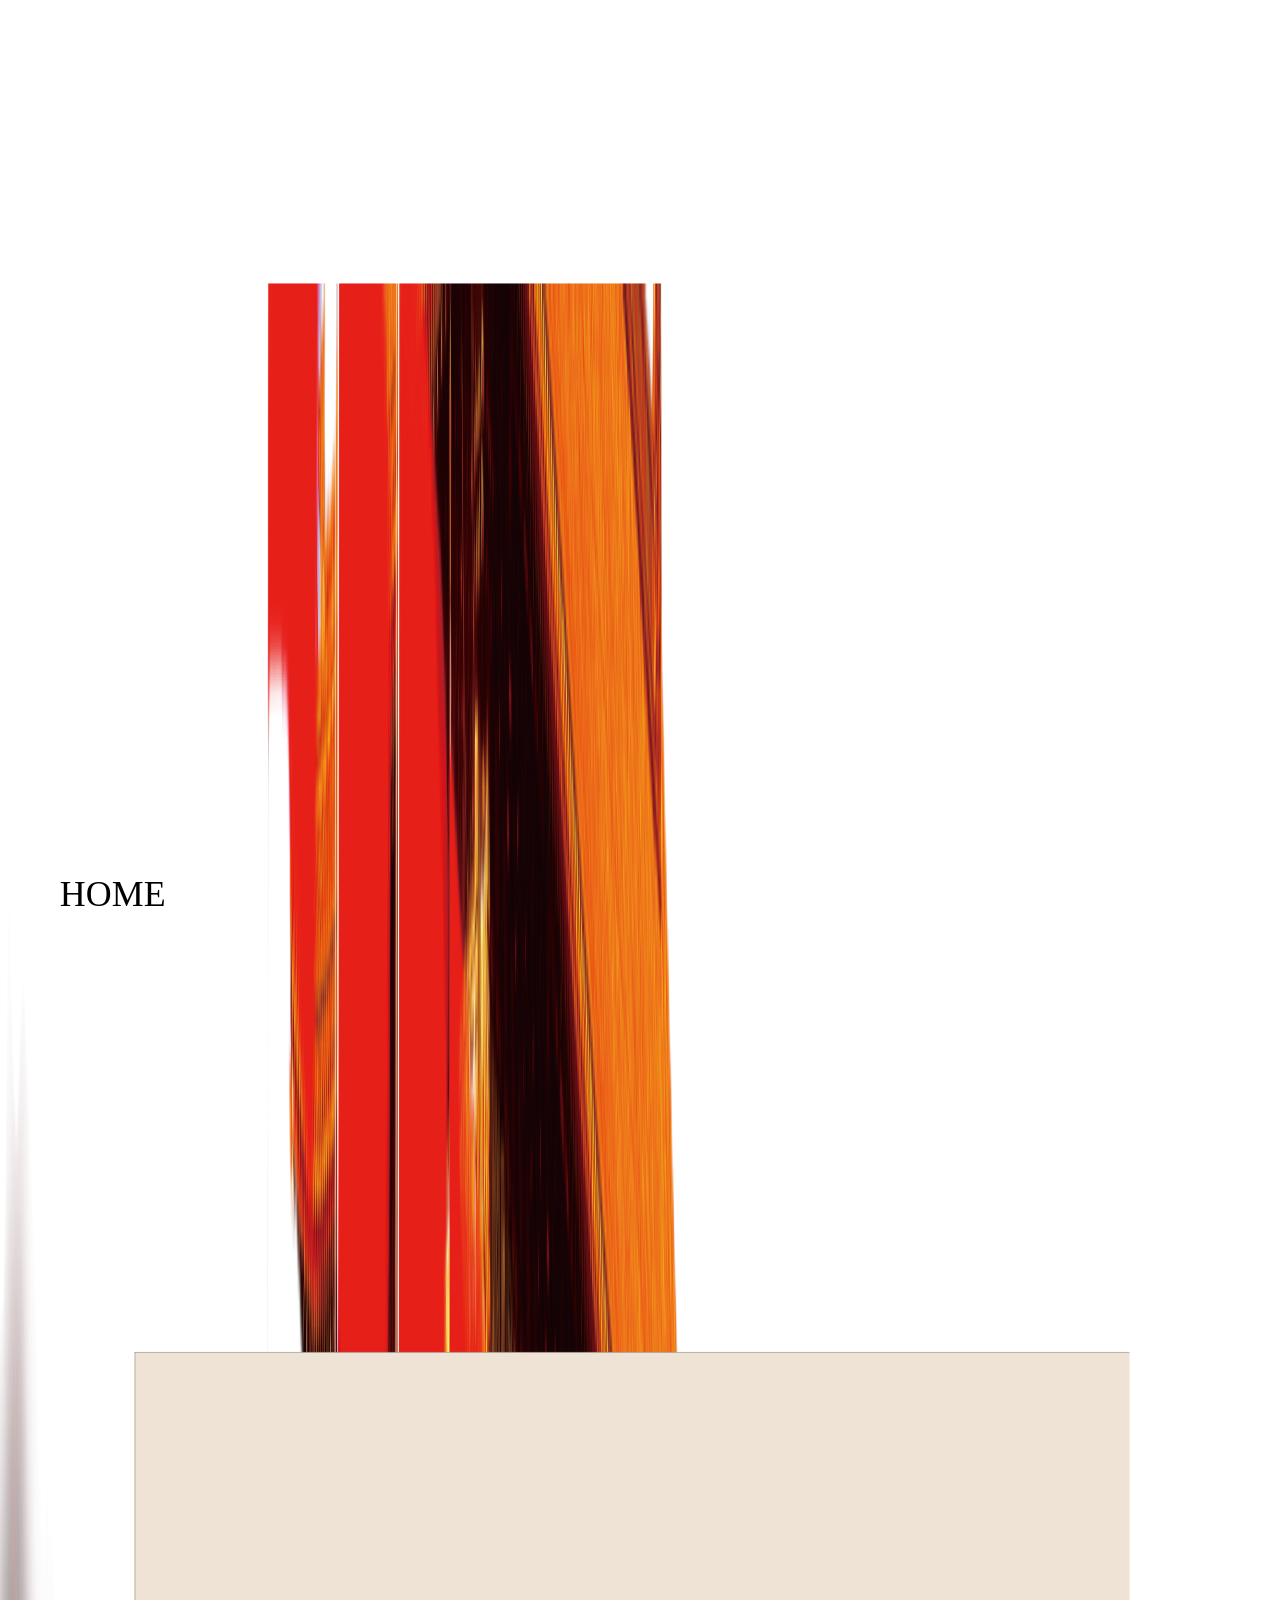
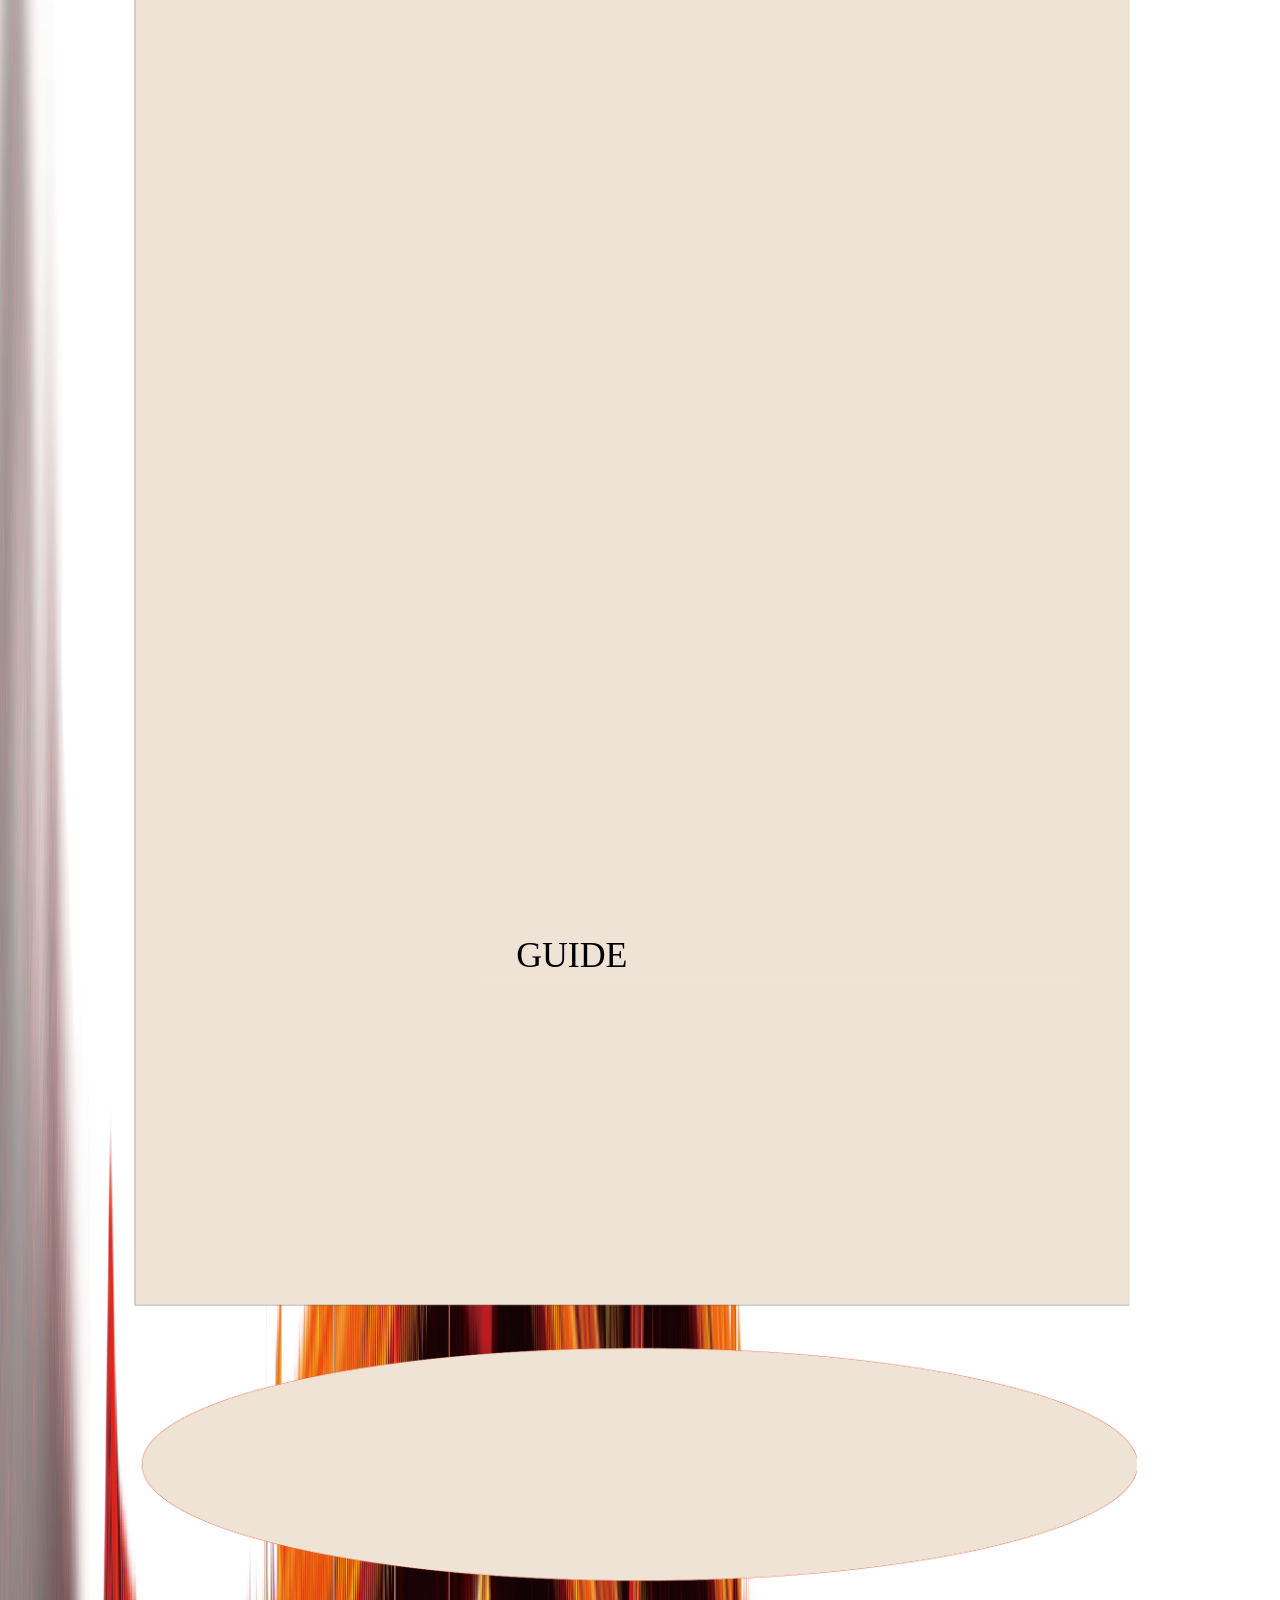
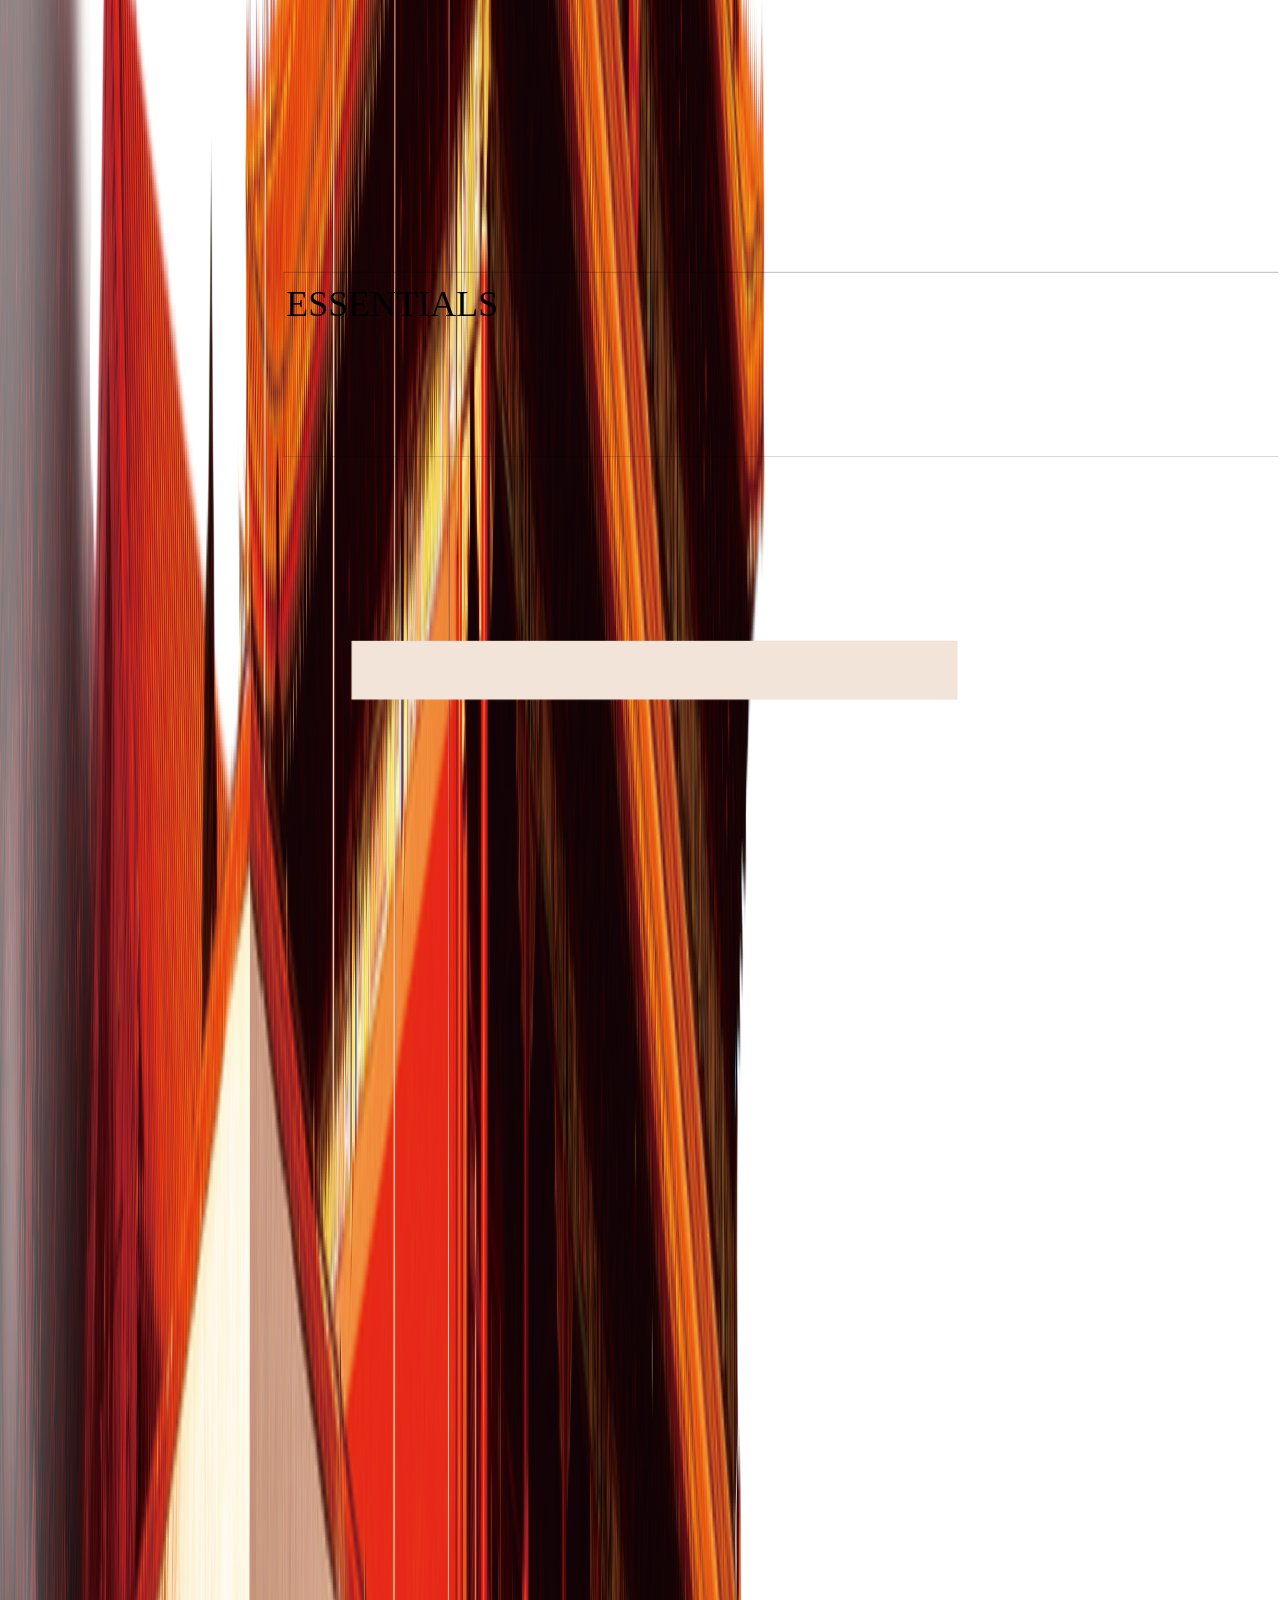
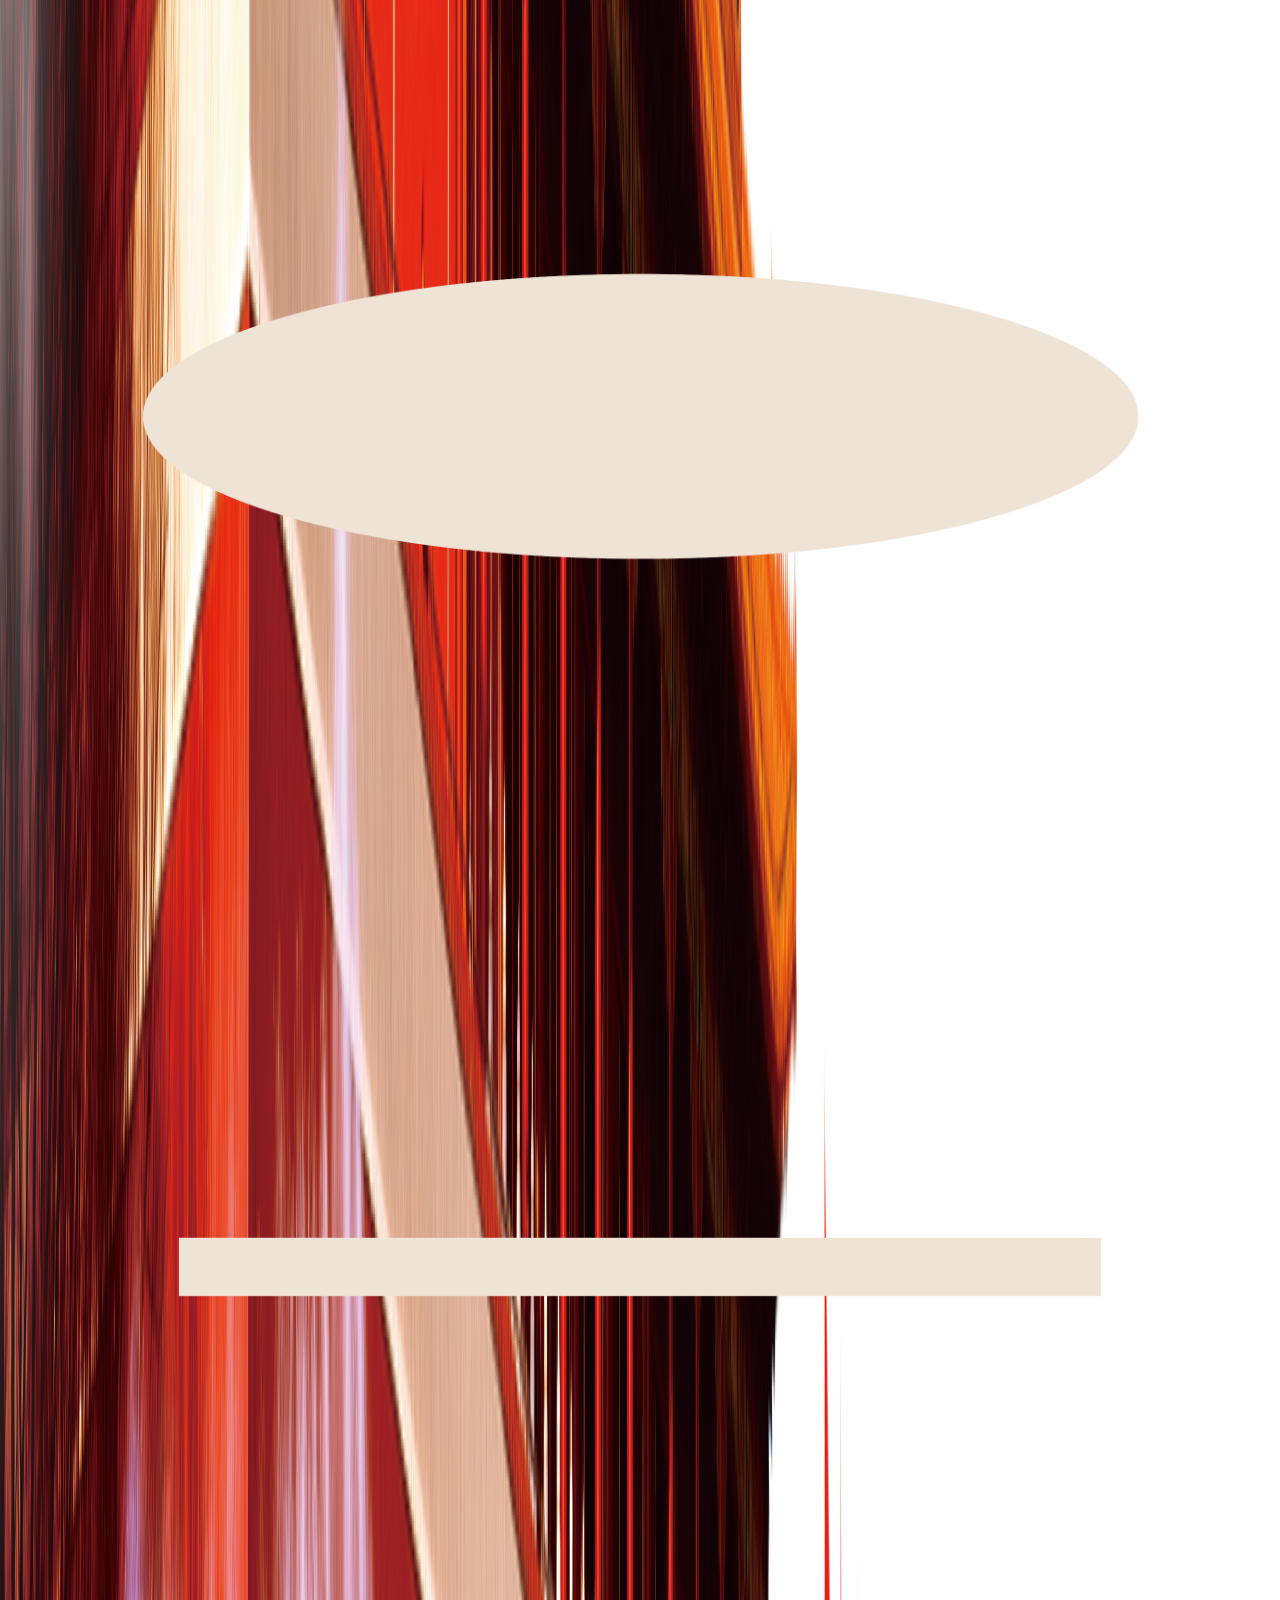
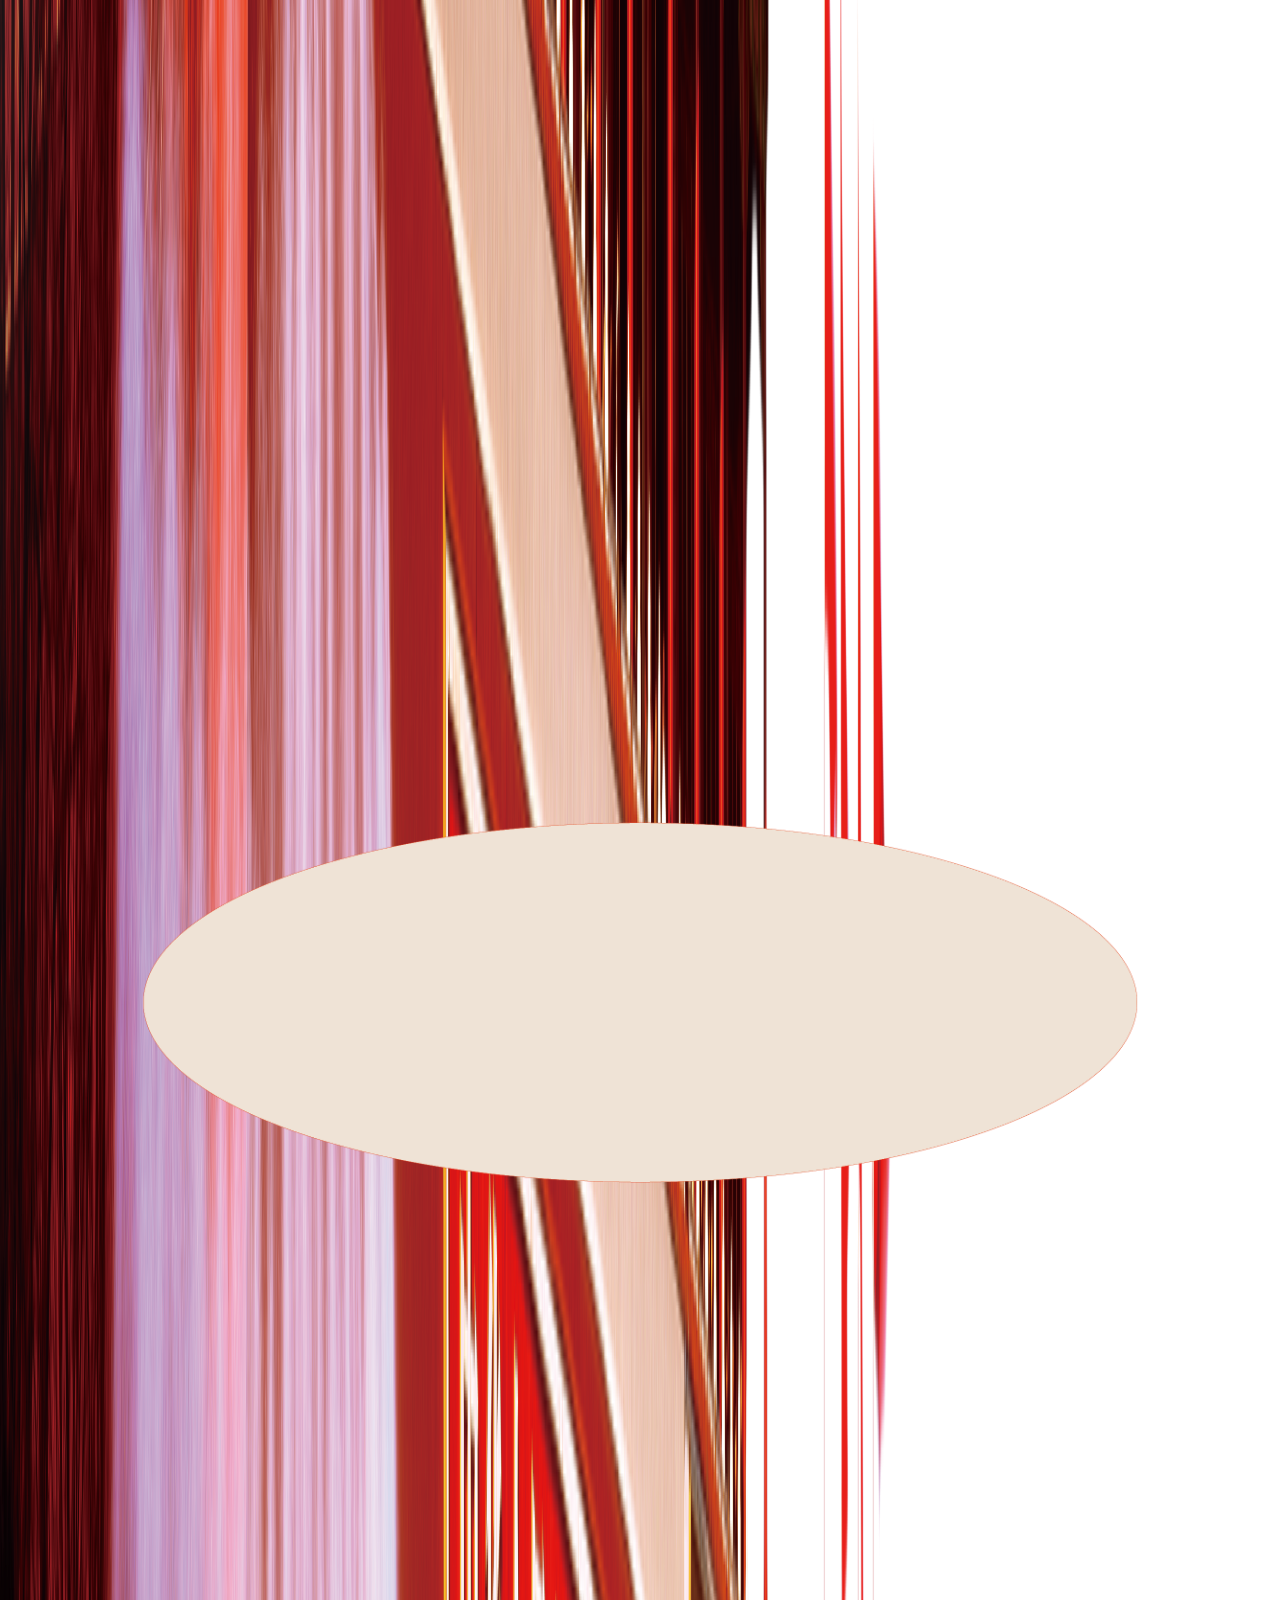
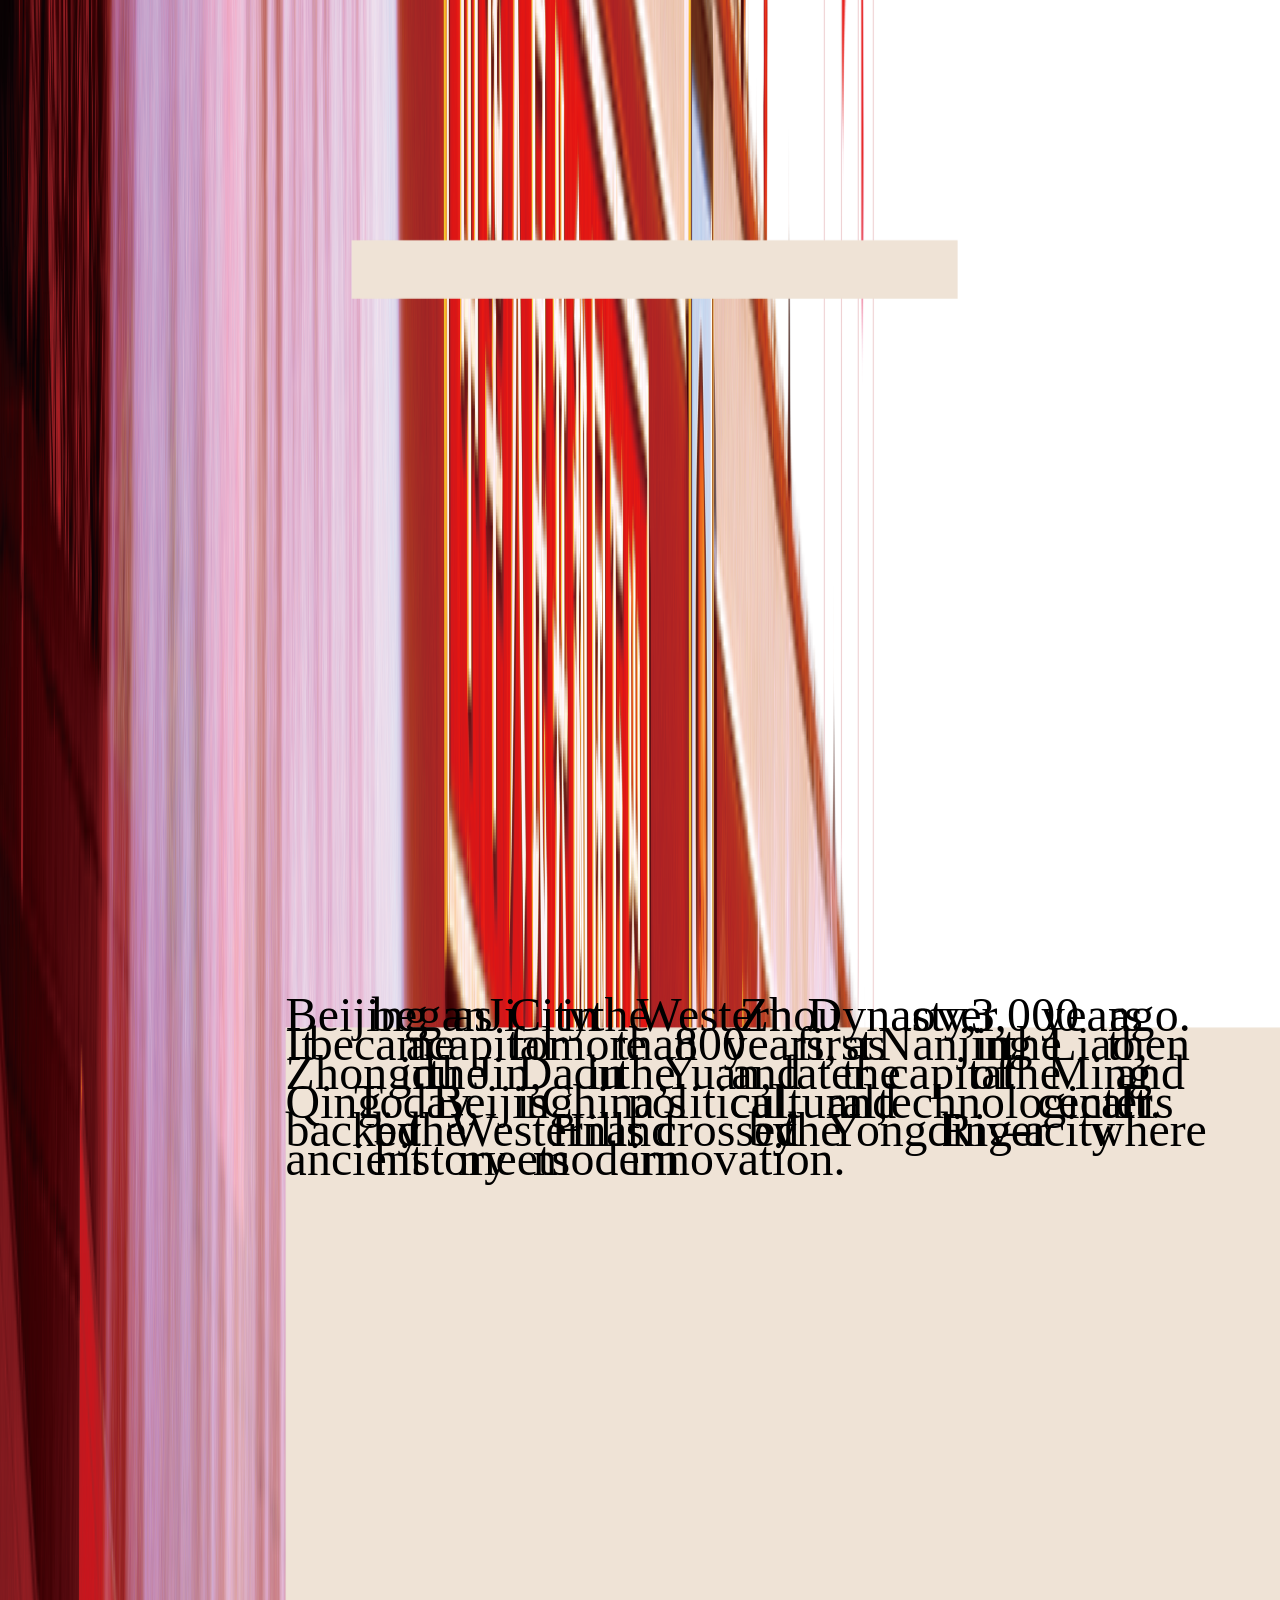
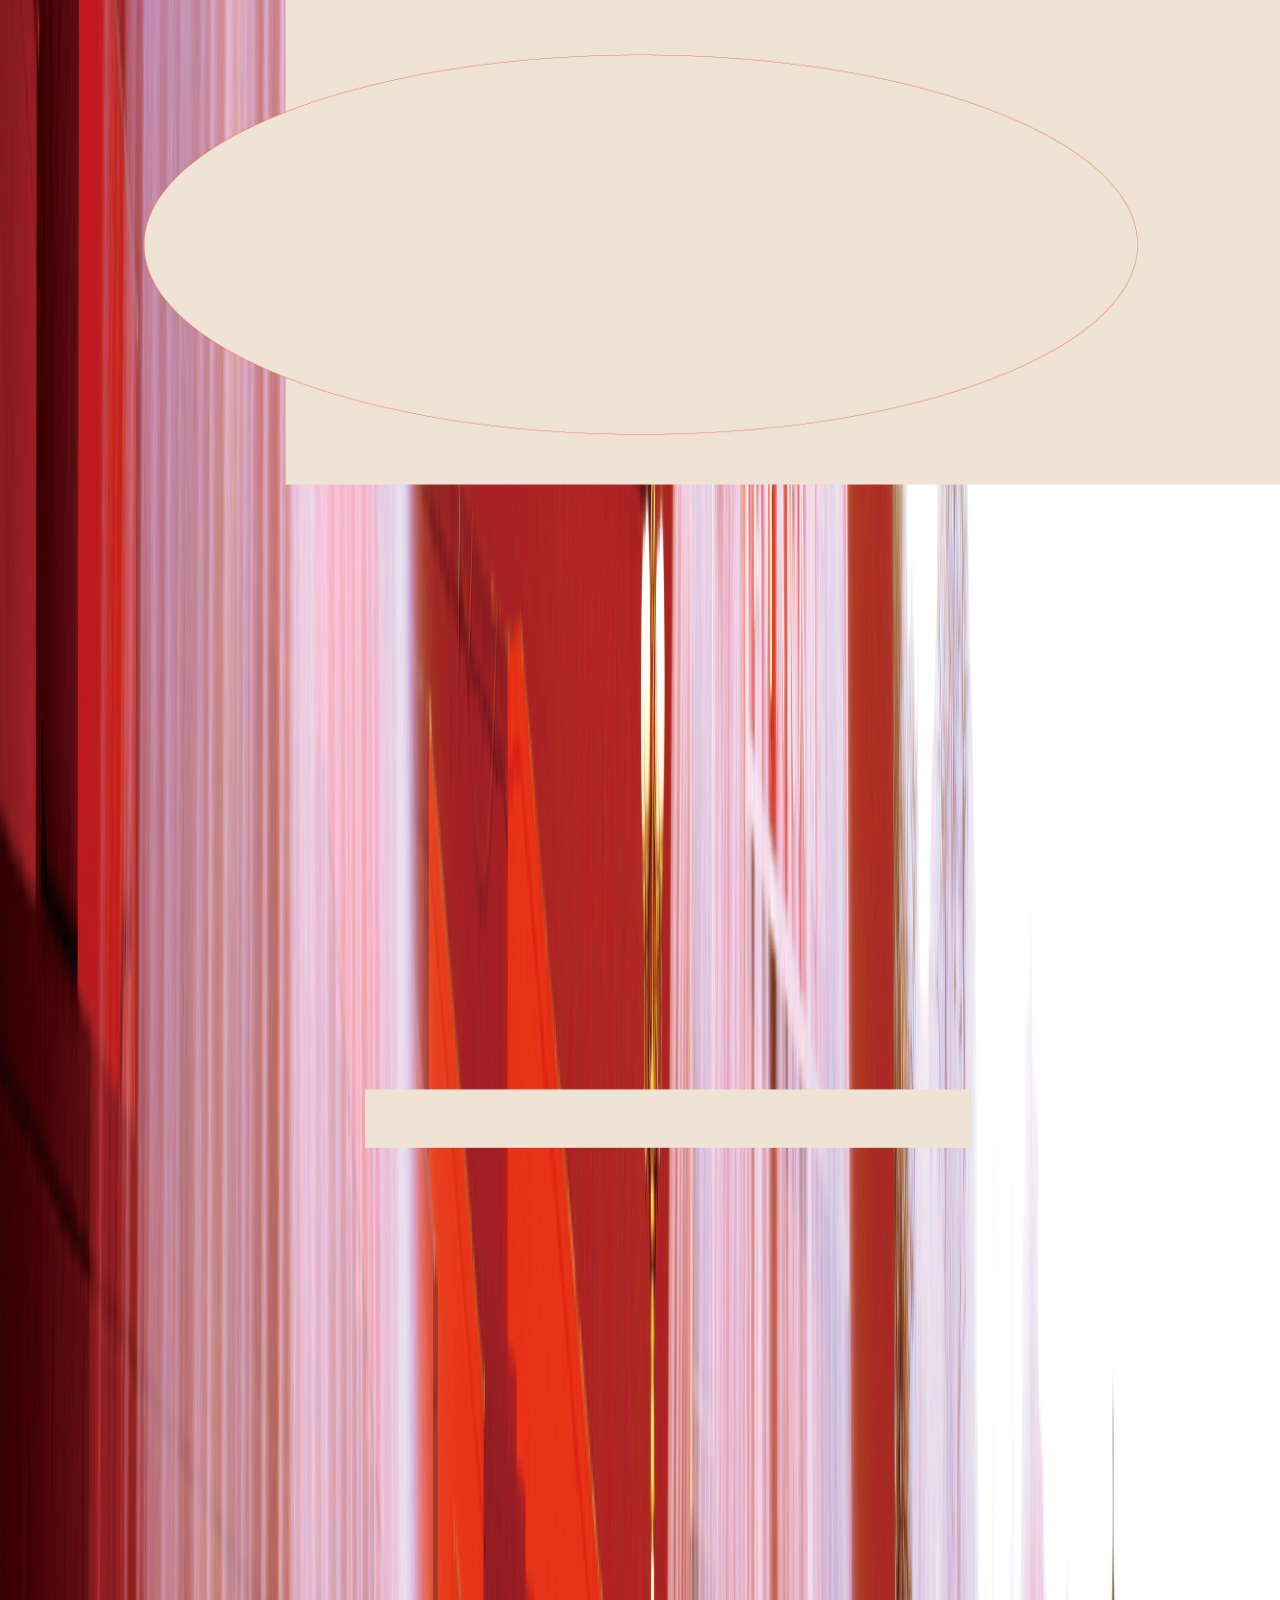
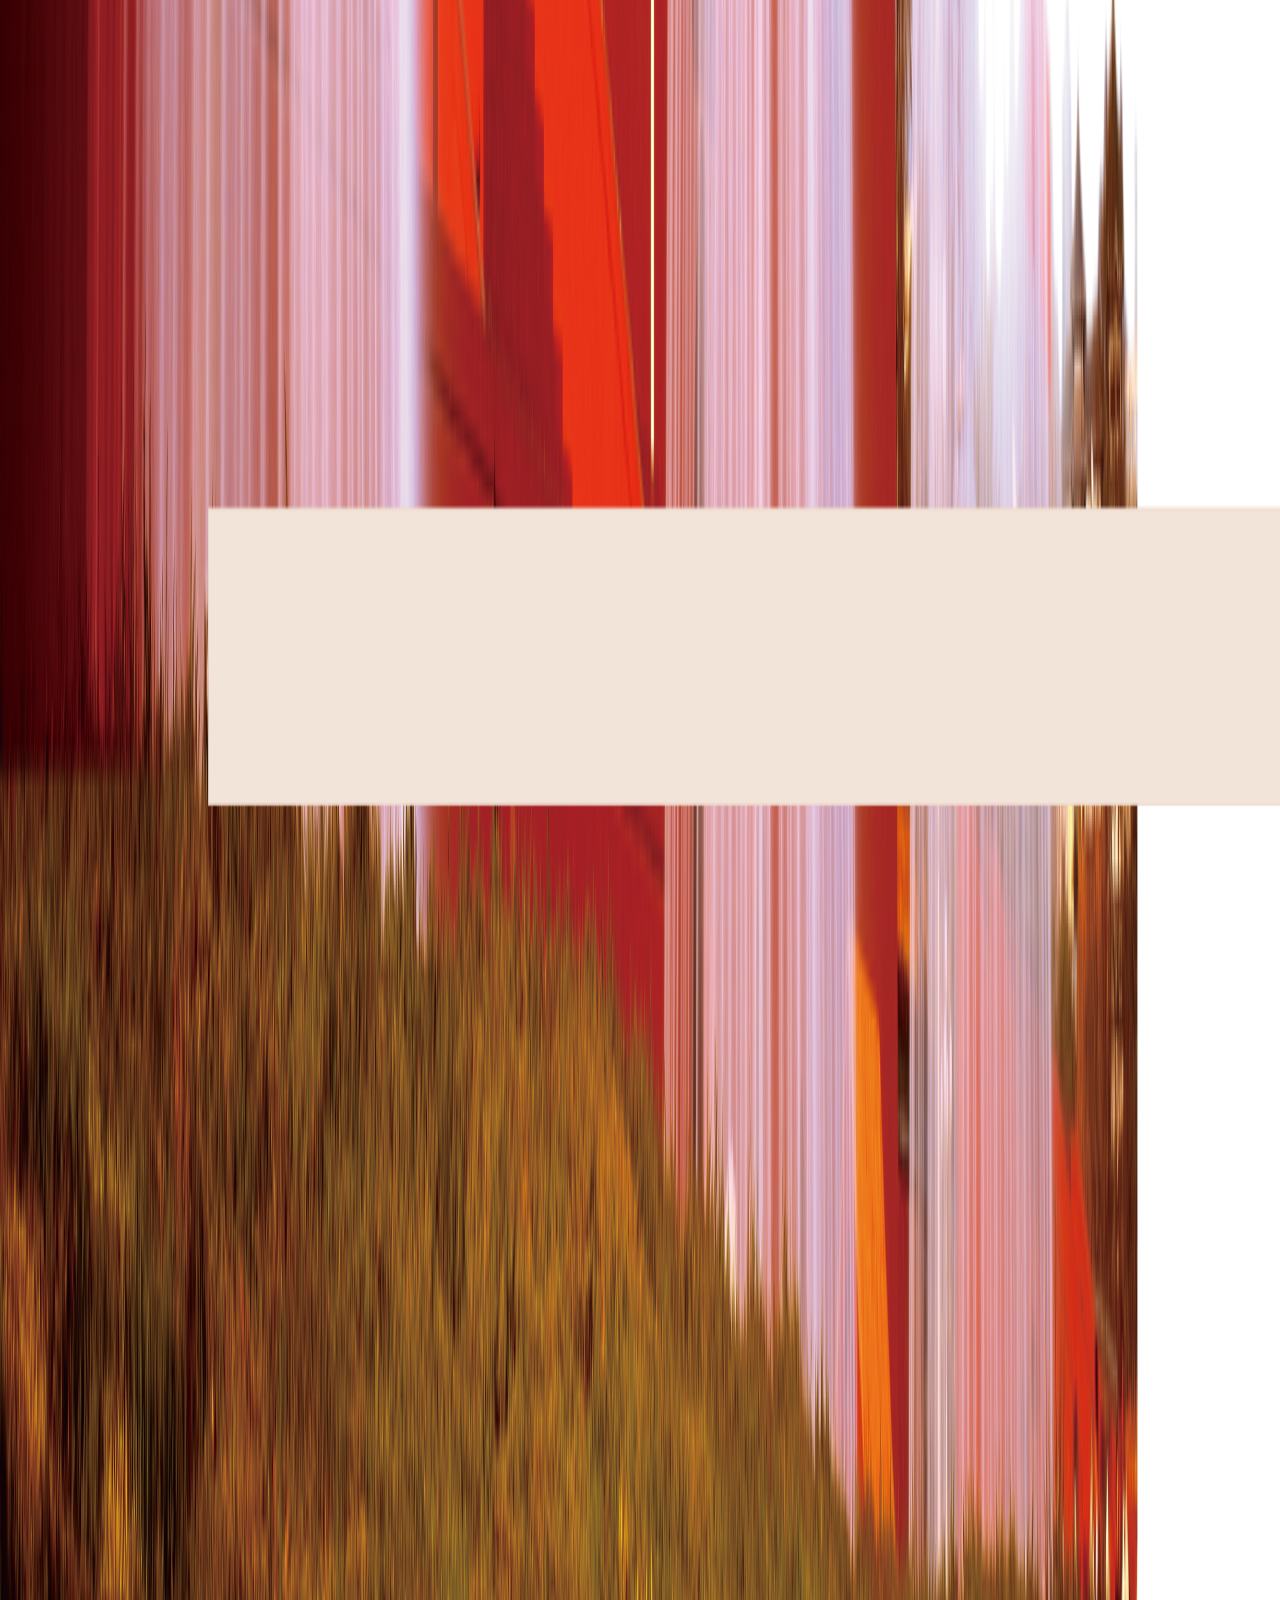
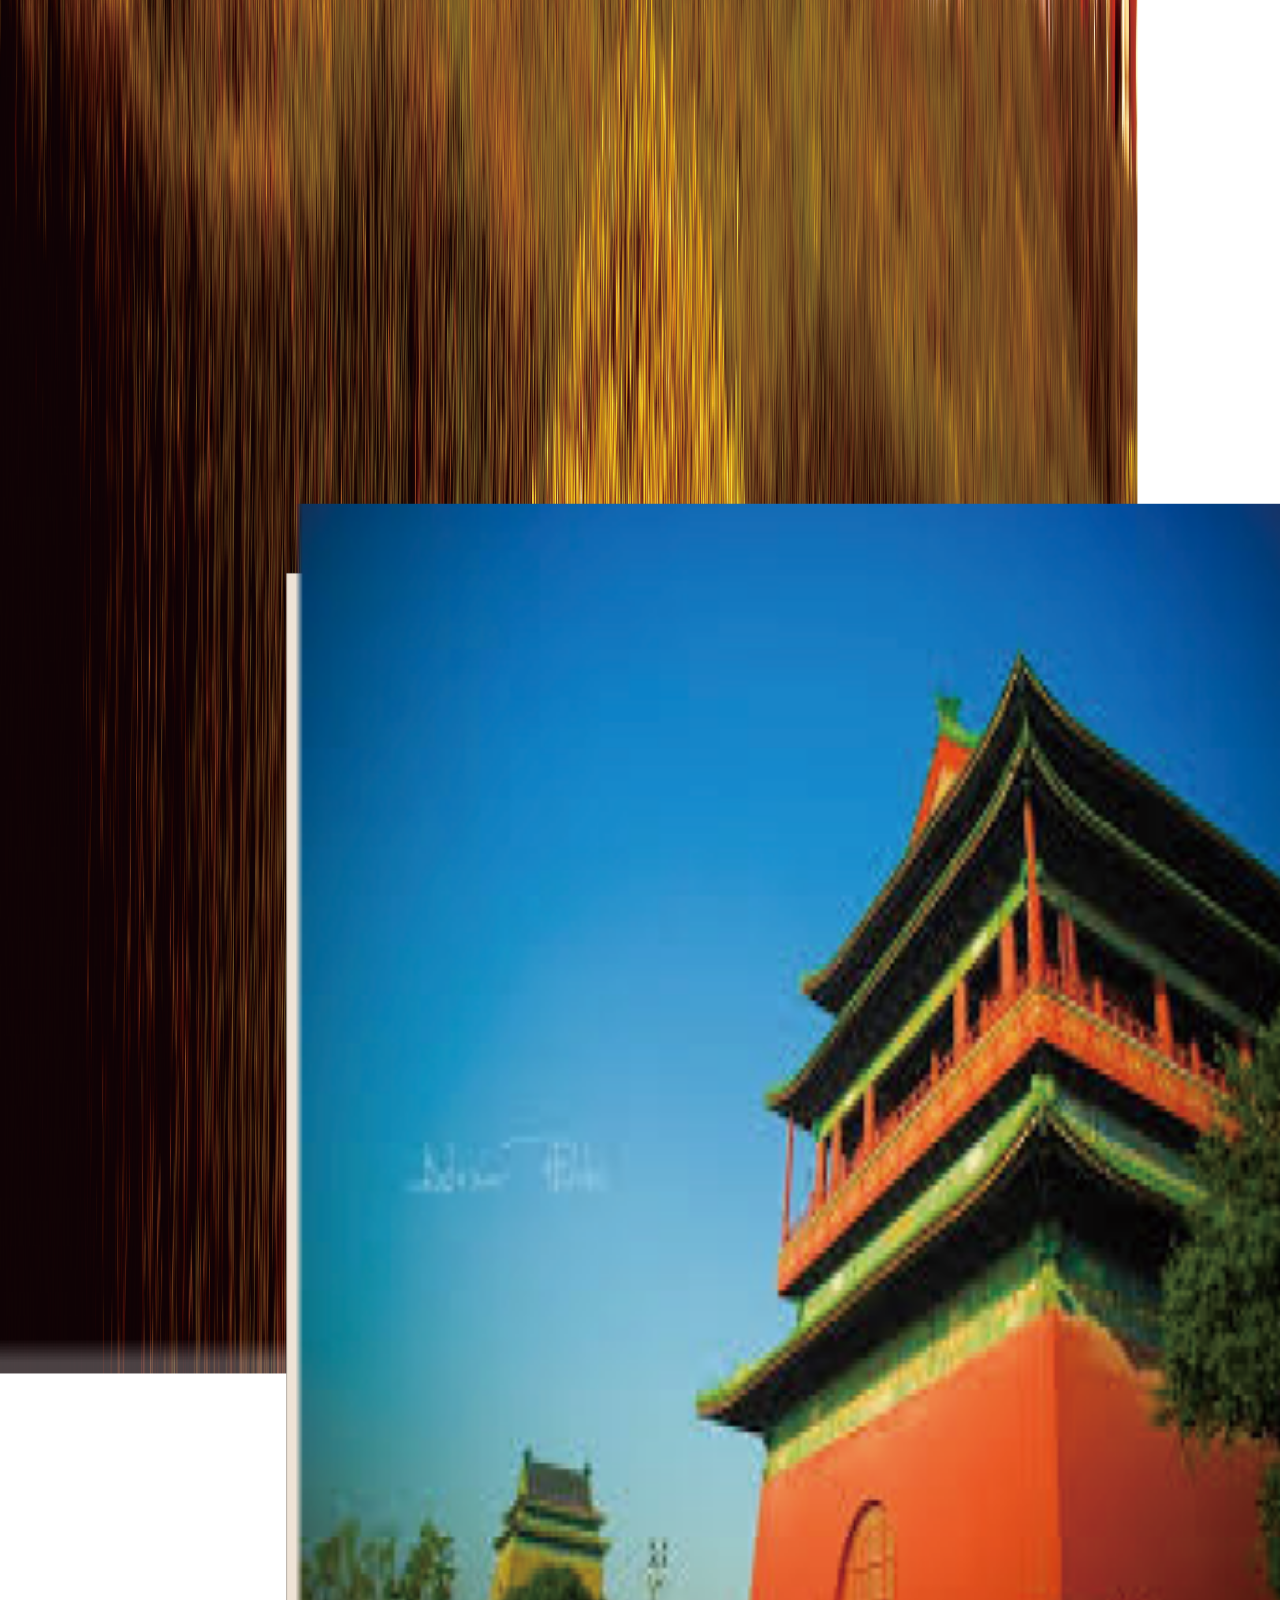
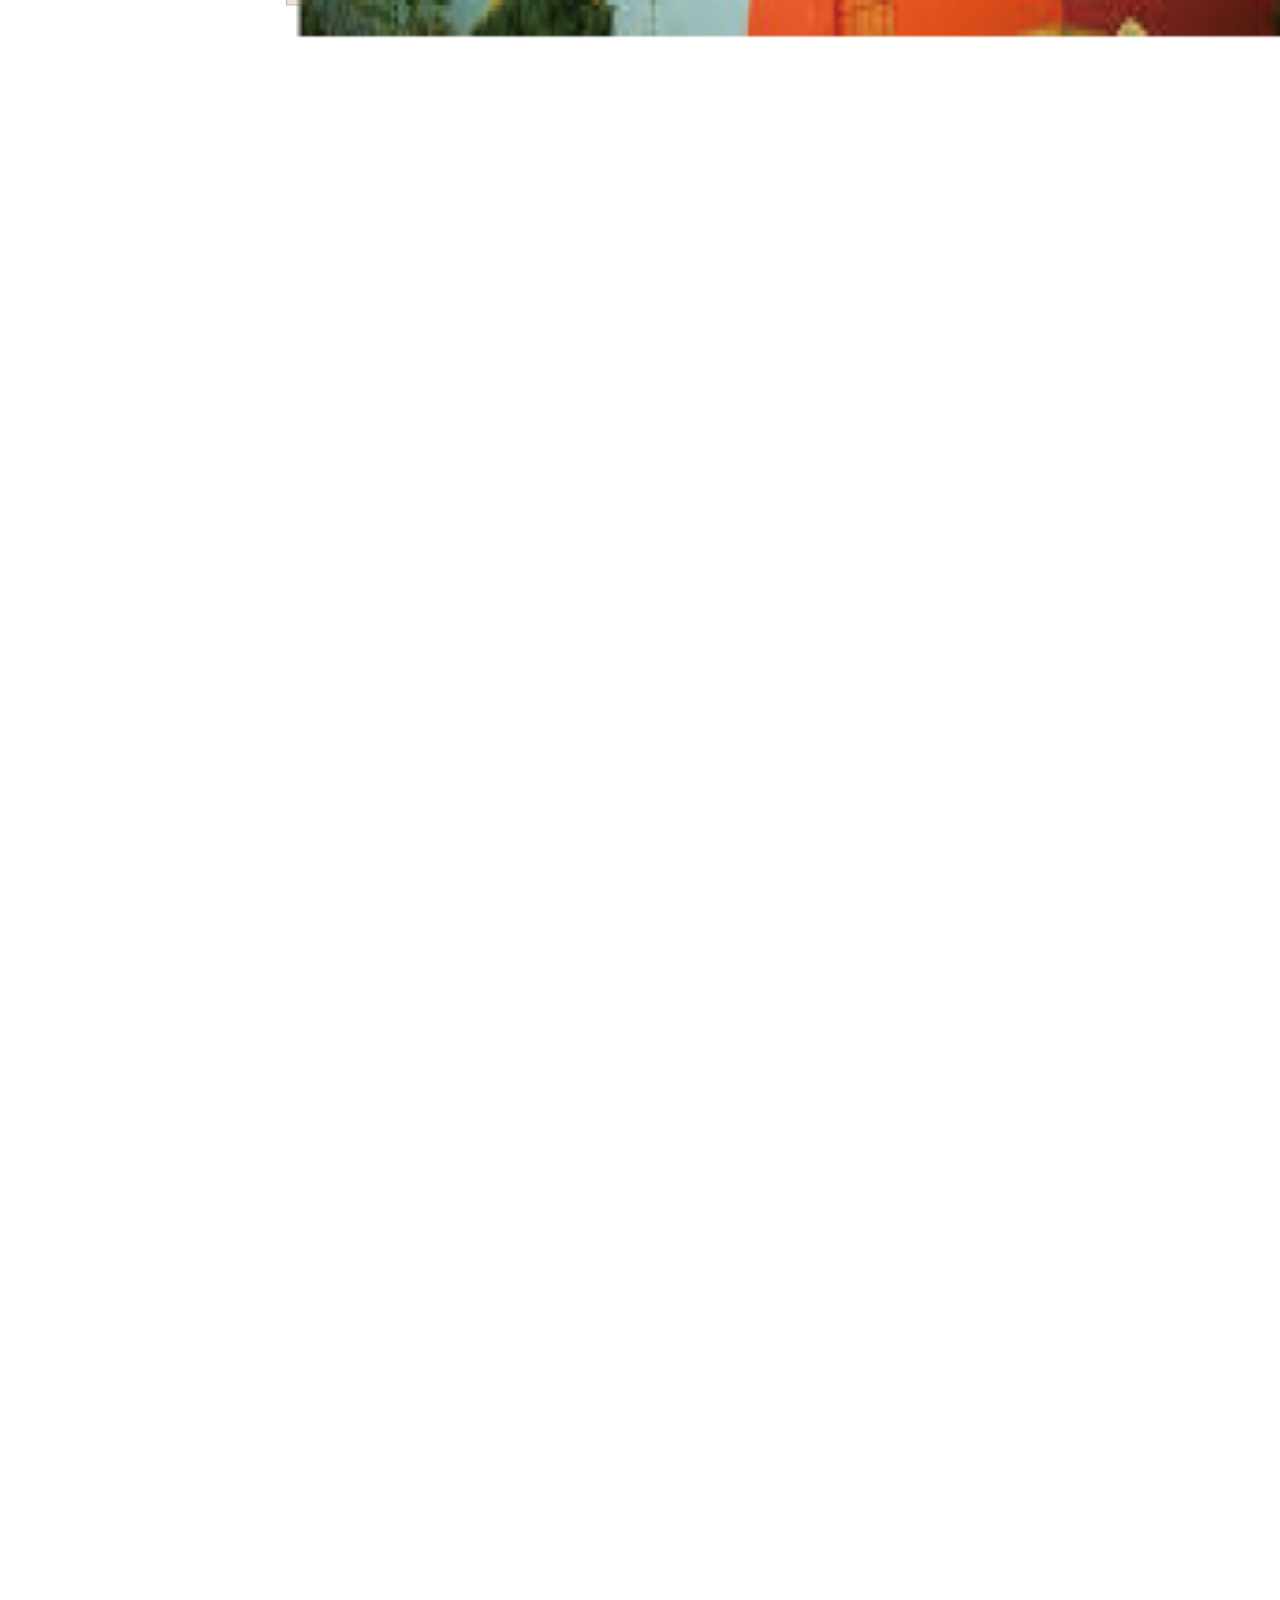
<file: index.html>
<?xml version="1.0" encoding="UTF-8" standalone="no"?>
<!DOCTYPE html>
<html xmlns="http://www.w3.org/1999/xhtml" lang="zh-CN" xml:lang="zh-CN" xmlns:epub="http://www.idpf.org/2007/ops">
	<head>
		<meta charset="utf-8" />
		<meta name="viewport" content="width=1280,height=842" />
		<title>页面 1</title>
		<link href="css/idGeneratedStyles.css" rel="stylesheet" type="text/css" />
		<script src="script/idGeneratedScript.js" type="text/javascript"></script>
		<!-- Google tag (gtag.js) -->
<script async src="https://www.googletagmanager.com/gtag/js?id=G-9NHQM3HV6N"></script>
<script>
  window.dataLayer = window.dataLayer || [];
  function gtag(){dataLayer.push(arguments);}
  gtag('js', new Date());

  gtag('config', 'G-9NHQM3HV6N');
</script>
	</head>
	<body id="未命名-1-1" onload="RegisterInteractiveHandlers();" style="width:1280px;height:842px">
		<div id="_idContainer001" class="_idGenButton">
			<div class="_idGen-Appearance-Normal" id="_idContainer000">
				<img class="_idGenObjectAttribute-1 _idGenObjectAttribute-2" src="image/5605fe062951b7f31608540821.png" alt="" />
			</div>
		</div>
		<div id="_idContainer004" class="_idGenButton">
			<div id="_idContainer002" class="_idGenObjectStyle-Disabled _idGen-Appearance-Normal">
				<div style="width:2844.72px;height:1156.54px;position:absolute;top:0px;left:0px;-webkit-transform-origin: 0% 0%; -webkit-transform: translate(0.28px,1px) rotate(0deg) scale(0.05);transform-origin: 0% 0%; transform: translate(0.28px,1px) rotate(0deg) scale(0.05);">
					<p class="ParaOverride-1"><span id="_idTextSpan000" class="CharOverride-1" style="position:absolute;top:367.56px;left:776.42px;letter-spacing:-1.17px;">HOME</span></p>
				</div>
			</div>
			<div id="_idContainer003" class="_idGenObjectStyle-Disabled _idGen-Appearance-Rollover">
				<div style="width:2844.72px;height:1156.54px;position:absolute;top:0px;left:0px;-webkit-transform-origin: 0% 0%; -webkit-transform: translate(0.28px,1px) rotate(0deg) scale(0.05);transform-origin: 0% 0%; transform: translate(0.28px,1px) rotate(0deg) scale(0.05);">
					<p class="ParaOverride-1"><span id="_idTextSpan001" class="CharOverride-1" style="position:absolute;top:367.56px;left:776.42px;letter-spacing:-1.17px;">HOME</span></p>
				</div>
			</div>
		</div>
		<div id="_idContainer006" class="_idGenButton">
			<div id="_idContainer005" class="_idGenObjectStyle-Disabled _idGen-Appearance-Normal">
				<div style="width:2844.72px;height:1156.54px;position:absolute;top:0px;left:0px;-webkit-transform-origin: 0% 0%; -webkit-transform: translate(0.28px,1px) rotate(0deg) scale(0.05);transform-origin: 0% 0%; transform: translate(0.28px,1px) rotate(0deg) scale(0.05);">
					<p class="ParaOverride-1"><span id="_idTextSpan002" class="CharOverride-1" style="position:absolute;top:367.56px;left:752.28px;letter-spacing:-3.75px;">GUIDE</span></p>
				</div>
			</div>
		</div>
		<div id="_idContainer008" class="_idGenButton">
			<div id="_idContainer007" class="_idGenObjectStyle-Disabled _idGen-Appearance-Normal">
				<div style="width:2844.72px;height:1156.54px;position:absolute;top:0px;left:0px;-webkit-transform-origin: 0% 0%; -webkit-transform: translate(0.28px,1px) rotate(0deg) scale(0.05);transform-origin: 0% 0%; transform: translate(0.28px,1px) rotate(0deg) scale(0.05);">
					<p class="ParaOverride-1"><span id="_idTextSpan003" class="CharOverride-1" style="position:absolute;top:367.56px;left:49.51px;">ESSENTIALS</span></p>
				</div>
			</div>
		</div>
		<div id="_idContainer010" class="_idGenButton">
			<div id="_idContainer009" class="_idGenObjectStyle-Disabled _idGen-Appearance-Normal">
				<div style="width:2844.72px;height:1156.54px;position:absolute;top:0px;left:0px;-webkit-transform-origin: 0% 0%; -webkit-transform: translate(0.28px,1px) rotate(0deg) scale(0.05);transform-origin: 0% 0%; transform: translate(0.28px,1px) rotate(0deg) scale(0.05);">
					<p class="ParaOverride-1"><span id="_idTextSpan004" class="CharOverride-1" style="position:absolute;top:367.56px;left:343.07px;letter-spacing:4.98px;">SETTINGS</span></p>
				</div>
			</div>
		</div>
		<div id="_idContainer012" class="_idGenButton">
			<div class="_idGen-Appearance-Normal" id="_idContainer011">
				<div style="width:17462.99px;height:3954.33px;position:absolute;top:0px;left:0px;-webkit-transform-origin: 0% 0%; -webkit-transform: translate(0px,3.64px) rotate(0deg) scale(0.05);transform-origin: 0% 0%; transform: translate(0px,3.64px) rotate(0deg) scale(0.05);">
					<p class="ParaOverride-1"><span id="_idTextSpan005" class="CharOverride-2" style="position:absolute;top:580.57px;left:0px;letter-spacing:3.41px;">Beijing </span><span id="_idTextSpan006" class="CharOverride-2" style="position:absolute;top:580.57px;left:1725.46px;letter-spacing:3.25px;">began </span><span id="_idTextSpan007" class="CharOverride-2" style="position:absolute;top:580.57px;left:3341.41px;letter-spacing:2.6px;">as </span><span id="_idTextSpan008" class="CharOverride-2" style="position:absolute;top:580.57px;left:3994.34px;letter-spacing:2.6px;">Ji </span><span id="_idTextSpan009" class="CharOverride-2" style="position:absolute;top:580.57px;left:4471.96px;letter-spacing:3.12px;">City </span><span id="_idTextSpan010" class="CharOverride-2" style="position:absolute;top:580.57px;left:5519.17px;letter-spacing:2.6px;">in </span><span id="_idTextSpan011" class="CharOverride-2" style="position:absolute;top:580.57px;left:6106.94px;letter-spacing:2.92px;">the </span><span id="_idTextSpan012" class="CharOverride-2" style="position:absolute;top:580.57px;left:7019px;letter-spacing:1.24px;">Western </span><span id="_idTextSpan013" class="CharOverride-2" style="position:absolute;top:580.57px;left:9078.91px;letter-spacing:3.12px;">Zhou </span><span id="_idTextSpan014" class="CharOverride-2" style="position:absolute;top:580.57px;left:10439.48px;letter-spacing:0.6px;">Dynasty, </span><span id="_idTextSpan015" class="CharOverride-2" style="position:absolute;top:580.57px;left:12526.96px;letter-spacing:2.51px;">over </span><span id="_idTextSpan016" class="CharOverride-2" style="position:absolute;top:580.57px;left:13700.97px;letter-spacing:3.25px;">3,000 </span><span id="_idTextSpan017" class="CharOverride-2" style="position:absolute;top:580.57px;left:15107.39px;letter-spacing:3.4px;">years </span><span id="_idTextSpan018" class="CharOverride-2" style="position:absolute;top:580.57px;left:16470.91px;letter-spacing:2.34px;">ago. </span><span id="_idTextSpan019" class="CharOverride-2" style="position:absolute;top:1156.57px;left:0px;">It </span><span id="_idTextSpan020" class="CharOverride-2" style="position:absolute;top:1156.57px;left:462.39px;letter-spacing:0px;">became </span><span id="_idTextSpan021" class="CharOverride-2" style="position:absolute;top:1156.57px;left:2404.85px;letter-spacing:0px;">a </span><span id="_idTextSpan022" class="CharOverride-2" style="position:absolute;top:1156.57px;left:2819.43px;">capital </span><span id="_idTextSpan023" class="CharOverride-2" style="position:absolute;top:1156.57px;left:4462.13px;">for </span><span id="_idTextSpan024" class="CharOverride-2" style="position:absolute;top:1156.57px;left:5255.22px;letter-spacing:-1.36px;">more </span><span id="_idTextSpan025" class="CharOverride-2" style="position:absolute;top:1156.57px;left:6596.74px;">than </span><span id="_idTextSpan026" class="CharOverride-2" style="position:absolute;top:1156.57px;left:7769.76px;">800 </span><span id="_idTextSpan027" class="CharOverride-2" style="position:absolute;top:1156.57px;left:8756.21px;letter-spacing:0.13px;">years, </span><span id="_idTextSpan028" class="CharOverride-2" style="position:absolute;top:1156.57px;left:10199.22px;letter-spacing:0.59px;">first </span><span id="_idTextSpan029" class="CharOverride-2" style="position:absolute;top:1156.57px;left:11210.51px;">as </span><span id="_idTextSpan030" class="CharOverride-2" style="position:absolute;top:1156.57px;left:11843.99px;">Nanjing </span><span id="_idTextSpan031" class="CharOverride-2" style="position:absolute;top:1156.57px;left:13782px;">in </span><span id="_idTextSpan032" class="CharOverride-2" style="position:absolute;top:1156.57px;left:14350.33px;">the </span><span id="_idTextSpan033" class="CharOverride-2" style="position:absolute;top:1156.57px;left:15239.04px;">Liao, </span><span id="_idTextSpan034" class="CharOverride-2" style="position:absolute;top:1156.57px;left:16434.09px;">then </span><span id="_idTextSpan035" class="CharOverride-2" style="position:absolute;top:1732.57px;left:0px;letter-spacing:2.57px;">Zhongdu </span><span id="_idTextSpan036" class="CharOverride-2" style="position:absolute;top:1732.57px;left:2265.03px;letter-spacing:1.96px;">in </span><span id="_idTextSpan037" class="CharOverride-2" style="position:absolute;top:1732.57px;left:2849.91px;letter-spacing:2.2px;">the </span><span id="_idTextSpan038" class="CharOverride-2" style="position:absolute;top:1732.57px;left:3758.12px;letter-spacing:2.35px;">Jin, </span><span id="_idTextSpan039" class="CharOverride-2" style="position:absolute;top:1732.57px;left:4641.38px;letter-spacing:2.35px;">Dadu </span><span id="_idTextSpan040" class="CharOverride-2" style="position:absolute;top:1732.57px;left:6036.98px;letter-spacing:1.96px;">in </span><span id="_idTextSpan041" class="CharOverride-2" style="position:absolute;top:1732.57px;left:6621.86px;letter-spacing:2.2px;">the </span><span id="_idTextSpan042" class="CharOverride-2" style="position:absolute;top:1732.57px;left:7530.07px;letter-spacing:-3.49px;">Yuan, </span><span id="_idTextSpan043" class="CharOverride-2" style="position:absolute;top:1732.57px;left:8913.84px;letter-spacing:2.2px;">and </span><span id="_idTextSpan044" class="CharOverride-2" style="position:absolute;top:1732.57px;left:9944.16px;letter-spacing:1.78px;">later </span><span id="_idTextSpan045" class="CharOverride-2" style="position:absolute;top:1732.57px;left:11127.77px;letter-spacing:2.2px;">the </span><span id="_idTextSpan046" class="CharOverride-2" style="position:absolute;top:1732.57px;left:12035.98px;letter-spacing:2.57px;">capital </span><span id="_idTextSpan047" class="CharOverride-2" style="position:absolute;top:1732.57px;left:13709.91px;letter-spacing:-1.17px;">of </span><span id="_idTextSpan048" class="CharOverride-2" style="position:absolute;top:1732.57px;left:14331.6px;letter-spacing:2.2px;">the </span><span id="_idTextSpan049" class="CharOverride-2" style="position:absolute;top:1732.57px;left:15239.81px;letter-spacing:2.35px;">Ming </span><span id="_idTextSpan050" class="CharOverride-2" style="position:absolute;top:1732.57px;left:16598.14px;letter-spacing:1.47px;">and </span><span id="_idTextSpan051" class="CharOverride-2" style="position:absolute;top:2308.57px;left:0px;">Qing. </span><span id="_idTextSpan052" class="CharOverride-2" style="position:absolute;top:2308.57px;left:1368.77px;letter-spacing:-11.32px;">Today, </span><span id="_idTextSpan053" class="CharOverride-2" style="position:absolute;top:2308.57px;left:2935.11px;">Beijing </span><span id="_idTextSpan054" class="CharOverride-2" style="position:absolute;top:2308.57px;left:4616.53px;">is </span><span id="_idTextSpan055" class="CharOverride-2" style="position:absolute;top:2308.57px;left:5106.63px;letter-spacing:-3.69px;">China’s </span><span id="_idTextSpan056" class="CharOverride-2" style="position:absolute;top:2308.57px;left:6844.77px;">political, </span><span id="_idTextSpan057" class="CharOverride-2" style="position:absolute;top:2308.57px;left:8881.97px;letter-spacing:0px;">cultural, </span><span id="_idTextSpan058" class="CharOverride-2" style="position:absolute;top:2308.57px;left:10826.6px;">and </span><span id="_idTextSpan059" class="CharOverride-2" style="position:absolute;top:2308.57px;left:11832.32px;letter-spacing:-0.28px;">technological </span><span id="_idTextSpan060" class="CharOverride-2" style="position:absolute;top:2308.57px;left:15027.57px;letter-spacing:-5.89px;">center. </span><span id="_idTextSpan061" class="CharOverride-2" style="position:absolute;top:2308.57px;left:16662.35px;">It </span><span id="_idTextSpan062" class="CharOverride-2" style="position:absolute;top:2308.57px;left:17119.63px;">is </span><span id="_idTextSpan063" class="CharOverride-2" style="position:absolute;top:2884.57px;left:0px;letter-spacing:-2.44px;">backed </span><span id="_idTextSpan064" class="CharOverride-2" style="position:absolute;top:2884.57px;left:1752.45px;">by </span><span id="_idTextSpan065" class="CharOverride-2" style="position:absolute;top:2884.57px;left:2439.2px;">the </span><span id="_idTextSpan066" class="CharOverride-2" style="position:absolute;top:2884.57px;left:3310.4px;letter-spacing:-2.17px;">Western </span><span id="_idTextSpan067" class="CharOverride-2" style="position:absolute;top:2884.57px;left:5313.87px;">Hills </span><span id="_idTextSpan068" class="CharOverride-2" style="position:absolute;top:2884.57px;left:6406.55px;">and </span><span id="_idTextSpan069" class="CharOverride-2" style="position:absolute;top:2884.57px;left:7399.87px;letter-spacing:-0.85px;">crossed </span><span id="_idTextSpan070" class="CharOverride-2" style="position:absolute;top:2884.57px;left:9260.13px;">by </span><span id="_idTextSpan071" class="CharOverride-2" style="position:absolute;top:2884.57px;left:9946.88px;">the </span><span id="_idTextSpan072" class="CharOverride-2" style="position:absolute;top:2884.57px;left:10818.08px;letter-spacing:-5.05px;">Yongding </span><span id="_idTextSpan073" class="CharOverride-2" style="position:absolute;top:2884.57px;left:13115.69px;letter-spacing:-0.51px;">River </span><span id="_idTextSpan074" class="CharOverride-2" style="position:absolute;top:2884.57px;left:14374.78px;">– </span><span id="_idTextSpan075" class="CharOverride-2" style="position:absolute;top:2884.57px;left:14768.32px;">a </span><span id="_idTextSpan076" class="CharOverride-2" style="position:absolute;top:2884.57px;left:15165.38px;">city </span><span id="_idTextSpan077" class="CharOverride-2" style="position:absolute;top:2884.57px;left:16086.04px;letter-spacing:-1.13px;">where </span><span id="_idTextSpan078" class="CharOverride-2" style="position:absolute;top:3460.57px;left:0px;">ancient </span><span id="_idTextSpan079" class="CharOverride-2" style="position:absolute;top:3460.57px;left:1774.69px;letter-spacing:2.11px;">history </span><span id="_idTextSpan080" class="CharOverride-2" style="position:absolute;top:3460.57px;left:3451.64px;">meets </span><span id="_idTextSpan081" class="CharOverride-2" style="position:absolute;top:3460.57px;left:4950.23px;letter-spacing:-0.13px;">modern </span><span id="_idTextSpan082" class="CharOverride-2" style="position:absolute;top:3460.57px;left:6862.03px;letter-spacing:-0.85px;">innovation.</span></p>
				</div>
			</div>
		</div>
		<div id="_idContainer014" class="_idGenButton">
			<div class="_idGen-Appearance-Normal" id="_idContainer013">
				<img class="_idGenObjectAttribute-1 _idGenObjectAttribute-2" src="image/8.png" alt="" />
			</div>
		</div>
		<div id="_idContainer016" class="_idGenButton">
			<div class="_idGen-Appearance-Normal" id="_idContainer015">
				<img class="_idGenObjectAttribute-1 _idGenObjectAttribute-2" src="image/images_(2).png" alt="" />
			</div>
		</div>
		<div id="_idContainer018" class="_idGenButton">
			<div id="_idContainer017" class="_idGenObjectStyle-Disabled _idGen-Appearance-Normal">
				<div style="width:17703.94px;height:907.09px;position:absolute;top:0px;left:0px;-webkit-transform-origin: 0% 0%; -webkit-transform: translate(0px,1px) rotate(0deg) scale(0.05);transform-origin: 0% 0%; transform: translate(0px,1px) rotate(0deg) scale(0.05);">
					<p class="ParaOverride-1"><span id="_idTextSpan083" class="CharOverride-3" style="position:absolute;top:152.08px;left:6503.57px;">History </span><span id="_idTextSpan084" class="CharOverride-3" style="position:absolute;top:152.08px;left:8644px;">of </span><span id="_idTextSpan085" class="CharOverride-3" style="position:absolute;top:152.08px;left:9307.29px;">Beijing</span></p>
				</div>
			</div>
		</div>
		<div id="_idContainer020" class="_idGenButton">
			<div id="_idContainer019" class="_idGenObjectStyle-Disabled _idGen-Appearance-Normal">
				<div style="width:17703.94px;height:907.09px;position:absolute;top:0px;left:0px;-webkit-transform-origin: 0% 0%; -webkit-transform: translate(0px,1px) rotate(0deg) scale(0.05);transform-origin: 0% 0%; transform: translate(0px,1px) rotate(0deg) scale(0.05);">
					<p class="ParaOverride-1"><span id="_idTextSpan086" class="CharOverride-3" style="position:absolute;top:152.08px;left:4743.27px;">Beijing </span><span id="_idTextSpan087" class="CharOverride-3" style="position:absolute;top:152.08px;left:6757.14px;">as </span><span id="_idTextSpan088" class="CharOverride-3" style="position:absolute;top:152.08px;left:7463.49px;">a </span><span id="_idTextSpan089" class="CharOverride-3" style="position:absolute;top:152.08px;left:7910.56px;">Cultural </span><span id="_idTextSpan090" class="CharOverride-3" style="position:absolute;top:152.08px;left:10229.4px;">Heartland</span></p>
				</div>
			</div>
		</div>
		<div id="_idContainer022" class="_idGenButton">
			<div class="_idGen-Appearance-Normal" id="_idContainer021">
				<div style="width:17462.99px;height:3812.6px;position:absolute;top:0px;left:0px;-webkit-transform-origin: 0% 0%; -webkit-transform: translate(0px,3.64px) rotate(0deg) scale(0.05);transform-origin: 0% 0%; transform: translate(0px,3.64px) rotate(0deg) scale(0.05);">
					<p class="ParaOverride-1"><span id="_idTextSpan091" class="CharOverride-2" style="position:absolute;top:4.57px;left:0px;letter-spacing:11.66px;">As </span><span id="_idTextSpan092" class="CharOverride-2" style="position:absolute;top:4.57px;left:763.54px;letter-spacing:13.11px;">the </span><span id="_idTextSpan093" class="CharOverride-2" style="position:absolute;top:4.57px;left:1729.95px;letter-spacing:13.99px;">most </span><span id="_idTextSpan094" class="CharOverride-2" style="position:absolute;top:4.57px;left:3117.44px;letter-spacing:17.24px;">important </span><span id="_idTextSpan095" class="CharOverride-2" style="position:absolute;top:4.57px;left:5723.92px;letter-spacing:15.3px;">carrier </span><span id="_idTextSpan096" class="CharOverride-2" style="position:absolute;top:4.57px;left:7455.66px;letter-spacing:8.53px;">of </span><span id="_idTextSpan097" class="CharOverride-2" style="position:absolute;top:4.57px;left:8120.99px;letter-spacing:15.3px;">Chinese </span><span id="_idTextSpan098" class="CharOverride-2" style="position:absolute;top:4.57px;left:10209.69px;letter-spacing:14.79px;">culture, </span><span id="_idTextSpan099" class="CharOverride-2" style="position:absolute;top:4.57px;left:12201.02px;letter-spacing:15.3px;">Beijing </span><span id="_idTextSpan100" class="CharOverride-2" style="position:absolute;top:4.57px;left:14035.18px;letter-spacing:11.66px;">is </span><span id="_idTextSpan101" class="CharOverride-2" style="position:absolute;top:4.57px;left:14590.6px;letter-spacing:13.91px;">often </span><span id="_idTextSpan102" class="CharOverride-2" style="position:absolute;top:4.57px;left:16050.41px;letter-spacing:12.49px;">called </span><span id="_idTextSpan103" class="CharOverride-2" style="position:absolute;top:580.57px;left:0px;letter-spacing:3.67px;">“the </span><span id="_idTextSpan104" class="CharOverride-2" style="position:absolute;top:580.57px;left:1100.33px;letter-spacing:3.93px;">finest </span><span id="_idTextSpan105" class="CharOverride-2" style="position:absolute;top:580.57px;left:2531.86px;letter-spacing:3.82px;">place </span><span id="_idTextSpan106" class="CharOverride-2" style="position:absolute;top:580.57px;left:3918.96px;letter-spacing:3.82px;">under </span><span id="_idTextSpan107" class="CharOverride-2" style="position:absolute;top:580.57px;left:5443.4px;letter-spacing:-1.76px;">heaven.” </span><span id="_idTextSpan108" class="CharOverride-2" style="position:absolute;top:580.57px;left:7517.37px;letter-spacing:3.06px;">It </span><span id="_idTextSpan109" class="CharOverride-2" style="position:absolute;top:580.57px;left:8001.27px;letter-spacing:3.44px;">has </span><span id="_idTextSpan110" class="CharOverride-2" style="position:absolute;top:580.57px;left:8953.11px;letter-spacing:3.82px;">eight </span><span id="_idTextSpan111" class="CharOverride-2" style="position:absolute;top:580.57px;left:10305.76px;letter-spacing:1.75px;">World </span><span id="_idTextSpan112" class="CharOverride-2" style="position:absolute;top:580.57px;left:11872.39px;letter-spacing:4.07px;">Heritage </span><span id="_idTextSpan113" class="CharOverride-2" style="position:absolute;top:580.57px;left:14024.41px;letter-spacing:3.36px;">sites, </span><span id="_idTextSpan114" class="CharOverride-2" style="position:absolute;top:580.57px;left:15329.61px;letter-spacing:3.67px;">including </span><span id="_idTextSpan115" class="CharOverride-2" style="position:absolute;top:1156.57px;left:0px;letter-spacing:7.47px;">the </span><span id="_idTextSpan116" class="CharOverride-2" style="position:absolute;top:1156.57px;left:936.3px;letter-spacing:8.96px;">Forbidden </span><span id="_idTextSpan117" class="CharOverride-2" style="position:absolute;top:1156.57px;left:3527.72px;letter-spacing:4px;">City, </span><span id="_idTextSpan118" class="CharOverride-2" style="position:absolute;top:1156.57px;left:4700.02px;letter-spacing:7.47px;">the </span><span id="_idTextSpan119" class="CharOverride-2" style="position:absolute;top:1156.57px;left:5636.31px;letter-spacing:7.16px;">Great </span><span id="_idTextSpan120" class="CharOverride-2" style="position:absolute;top:1156.57px;left:7089.4px;letter-spacing:5.09px;">Wall, </span><span id="_idTextSpan121" class="CharOverride-2" style="position:absolute;top:1156.57px;left:8393.65px;letter-spacing:7.47px;">and </span><span id="_idTextSpan122" class="CharOverride-2" style="position:absolute;top:1156.57px;left:9452.06px;letter-spacing:7.47px;">the </span><span id="_idTextSpan123" class="CharOverride-2" style="position:absolute;top:1156.57px;left:10388.35px;letter-spacing:8.71px;">Central </span><span id="_idTextSpan124" class="CharOverride-2" style="position:absolute;top:1156.57px;left:12250.64px;letter-spacing:8.3px;">Axis. </span><span id="_idTextSpan125" class="CharOverride-2" style="position:absolute;top:1156.57px;left:13491.38px;letter-spacing:7.47px;">The </span><span id="_idTextSpan126" class="CharOverride-2" style="position:absolute;top:1156.57px;left:14523.07px;letter-spacing:4.31px;">city’s </span><span id="_idTextSpan127" class="CharOverride-2" style="position:absolute;top:1156.57px;left:15837.98px;letter-spacing:7.11px;">unique </span><span id="_idTextSpan128" class="CharOverride-2" style="position:absolute;top:1732.57px;left:0px;letter-spacing:-0.4px;">character </span><span id="_idTextSpan129" class="CharOverride-2" style="position:absolute;top:1732.57px;left:2234.23px;letter-spacing:-0.51px;">lives </span><span id="_idTextSpan130" class="CharOverride-2" style="position:absolute;top:1732.57px;left:3356.59px;">in </span><span id="_idTextSpan131" class="CharOverride-2" style="position:absolute;top:1732.57px;left:3914.11px;">its </span><span id="_idTextSpan132" class="CharOverride-2" style="position:absolute;top:1732.57px;left:4572.64px;letter-spacing:-0.5px;">hutongs </span><span id="_idTextSpan133" class="CharOverride-2" style="position:absolute;top:1732.57px;left:6586.09px;">and </span><span id="_idTextSpan134" class="CharOverride-2" style="position:absolute;top:1732.57px;left:7586.11px;letter-spacing:0.68px;">courtyards, </span><span id="_idTextSpan135" class="CharOverride-2" style="position:absolute;top:1732.57px;left:10245.73px;">the </span><span id="_idTextSpan136" class="CharOverride-2" style="position:absolute;top:1732.57px;left:11123.64px;">sounds </span><span id="_idTextSpan137" class="CharOverride-2" style="position:absolute;top:1732.57px;left:12893.57px;letter-spacing:-3.12px;">of </span><span id="_idTextSpan138" class="CharOverride-2" style="position:absolute;top:1732.57px;left:13487.88px;letter-spacing:-2.75px;">Peking </span><span id="_idTextSpan139" class="CharOverride-2" style="position:absolute;top:1732.57px;left:15144.85px;">opera </span><span id="_idTextSpan140" class="CharOverride-2" style="position:absolute;top:1732.57px;left:16604.01px;">and </span><span id="_idTextSpan141" class="CharOverride-2" style="position:absolute;top:2308.57px;left:0px;letter-spacing:1.28px;">crosstalk, </span><span id="_idTextSpan142" class="CharOverride-2" style="position:absolute;top:2308.57px;left:2240.56px;">and </span><span id="_idTextSpan143" class="CharOverride-2" style="position:absolute;top:2308.57px;left:3240.58px;">the </span><span id="_idTextSpan144" class="CharOverride-2" style="position:absolute;top:2308.57px;left:4118.48px;letter-spacing:0.06px;">flavors </span><span id="_idTextSpan145" class="CharOverride-2" style="position:absolute;top:2308.57px;left:5753.42px;letter-spacing:-3.12px;">of </span><span id="_idTextSpan146" class="CharOverride-2" style="position:absolute;top:2308.57px;left:6347.73px;letter-spacing:-2.27px;">roast </span><span id="_idTextSpan147" class="CharOverride-2" style="position:absolute;top:2308.57px;left:7612.36px;">duck </span><span id="_idTextSpan148" class="CharOverride-2" style="position:absolute;top:2308.57px;left:8843.93px;">and </span><span id="_idTextSpan149" class="CharOverride-2" style="position:absolute;top:2308.57px;left:9843.95px;">hotpot. </span><span id="_idTextSpan150" class="CharOverride-2" style="position:absolute;top:2308.57px;left:11645.29px;letter-spacing:-1.36px;">From </span><span id="_idTextSpan151" class="CharOverride-2" style="position:absolute;top:2308.57px;left:12957.49px;">cloisonné </span><span id="_idTextSpan152" class="CharOverride-2" style="position:absolute;top:2308.57px;left:15265.32px;letter-spacing:-1.33px;">to </span><span id="_idTextSpan153" class="CharOverride-2" style="position:absolute;top:2308.57px;left:15879.32px;letter-spacing:-0.57px;">temple </span><span id="_idTextSpan154" class="CharOverride-2" style="position:absolute;top:2884.57px;left:0px;letter-spacing:0.5px;">fairs, </span><span id="_idTextSpan155" class="CharOverride-2" style="position:absolute;top:2884.57px;left:1193.56px;letter-spacing:0px;">Beijing </span><span id="_idTextSpan156" class="CharOverride-2" style="position:absolute;top:2884.57px;left:2863.13px;letter-spacing:-1.72px;">keeps </span><span id="_idTextSpan157" class="CharOverride-2" style="position:absolute;top:2884.57px;left:4306.54px;">its </span><span id="_idTextSpan158" class="CharOverride-2" style="position:absolute;top:2884.57px;left:4958.93px;letter-spacing:0px;">traditions </span><span id="_idTextSpan159" class="CharOverride-2" style="position:absolute;top:2884.57px;left:7250.3px;letter-spacing:-0.51px;">alive </span><span id="_idTextSpan160" class="CharOverride-2" style="position:absolute;top:2884.57px;left:8410.34px;">while </span><span id="_idTextSpan161" class="CharOverride-2" style="position:absolute;top:2884.57px;left:9728.82px;letter-spacing:0px;">embracing </span><span id="_idTextSpan162" class="CharOverride-2" style="position:absolute;top:2884.57px;left:12283.16px;">the </span><span id="_idTextSpan163" class="CharOverride-2" style="position:absolute;top:2884.57px;left:13154.93px;letter-spacing:-0.85px;">future. </span><span id="_idTextSpan164" class="CharOverride-2" style="position:absolute;top:2884.57px;left:14760.75px;">This </span><span id="_idTextSpan165" class="CharOverride-2" style="position:absolute;top:2884.57px;left:15800.79px;">is </span><span id="_idTextSpan166" class="CharOverride-2" style="position:absolute;top:2884.57px;left:16279.04px;">a </span><span id="_idTextSpan167" class="CharOverride-2" style="position:absolute;top:2884.57px;left:16676.66px;">city </span></p>
				</div>
			</div>
		</div>
	</body>
</html>
</file>
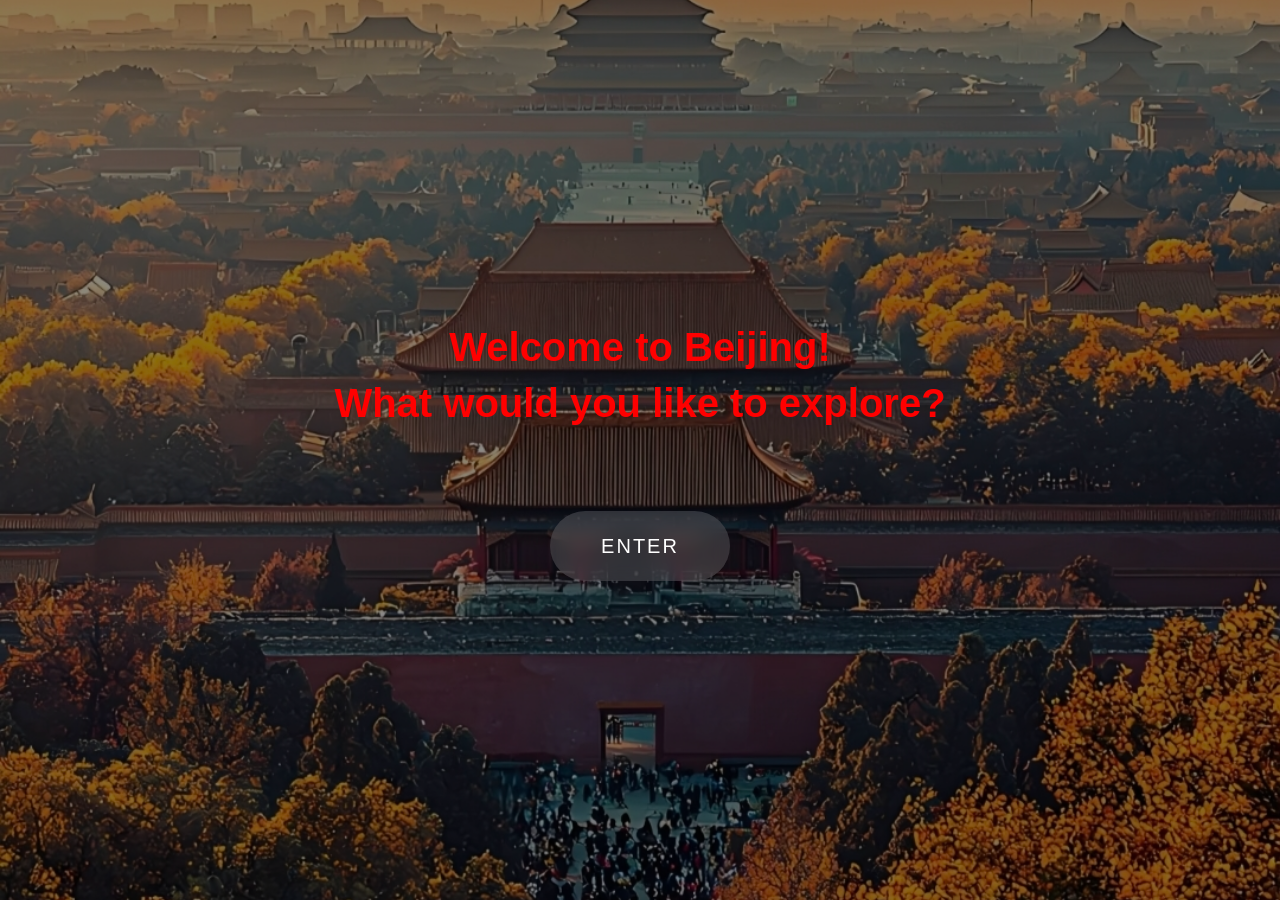
<file: index/index.html>
<!DOCTYPE html>
<html lang="en">
<head>
	<!-- Google tag (gtag.js) -->
<script async src="https://www.googletagmanager.com/gtag/js?id=G-9NHQM3HV6N"></script>
<script>
  window.dataLayer = window.dataLayer || [];
  function gtag(){dataLayer.push(arguments);}
  gtag('js', new Date());

  gtag('config', 'G-9NHQM3HV6N');
</script>
<meta charset="UTF-8">
<meta name="viewport" content="width=device-width, initial-scale=1.0">
<title>Beijing</title>
<link rel="icon" href="https://i25036978-star.github.io/1D2/favicon.ico" type="image/x-icon">

<style>

/* 背景 */
body {
    margin: 0;
    height: 100vh;
    font-family: Arial, sans-serif;

    background: url("beijing.jpg") no-repeat center center;
    background-size: cover;
}

/* 遮罩 */
.overlay {
    position: fixed;
    width: 100%;
    height: 100%;
    background: rgba(0,0,0,0.45);
}

/* 整体居中 */
.content {
    position: fixed;
    width: 100%;
    height: 100%;

    display: flex;
    flex-direction: column;
    justify-content: center;
    align-items: center;
}

/* 🔴 上方红色大标题 */
.title {
    color: red;
    font-size: 40px;
    font-weight: bold;
    text-align: center;
    line-height: 1.4;
    margin-bottom: 40px;
}

/* 🧊 玻璃框 */
.menu-box {
    padding: 25px 60px;

    background: rgba(255, 255, 255, 0.12);
    backdrop-filter: blur(10px);
    -webkit-backdrop-filter: blur(10px);

    border: 1px solid rgba(255,255,255,0.3);
    border-radius: 15px;
}

/* 菜单竖排 */
.menu {
    display: flex;
    flex-direction: column;
    gap: 15px;
    text-align: center;
}

/* ⚪ 白色按钮文字 */
.menu a {
    color: white;
    text-decoration: none;
    font-size: 20px;
    transition: 0.3s;
}

/* hover效果 */
.menu a:hover {
    color: #ffdada;
}
.menu {
  width: 180px;
  height: 70px;
  background: rgba(255, 255, 255, 0.15);
  border-radius: 35px;
  backdrop-filter: blur(10px);
  display: flex;
  justify-content: center;
  align-items: center;
  margin: 40px auto 0;
  transition: all 0.3s ease;
}

.menu:hover {
  background: rgba(255, 255, 255, 0.3);
  transform: scale(1.05);
}

.menu a {
  color: white;
  text-decoration: none;
  font-size: 20px;
  letter-spacing: 2px;
  display: block;
  width: 100%;
  text-align: center;
}
</style>
<script type="text/javascript">
function MM_goToURL() { //v3.0
  var i, args=MM_goToURL.arguments; document.MM_returnValue = false;
  for (i=0; i<(args.length-1); i+=2) eval(args[i]+".location='"+args[i+1]+"'");
}
</script>
</head>

<body>

<div class="overlay"></div>

<div class="content">

    <div class="title">
        Welcome to Beijing!<br>
        What would you like to explore?
    </div>
<div class="menu">
	<a href="../Home/OEBPS/Home.html">
		ENTER</a>
</div>
   
  </div>

</div>

</body>
</html>
</file>
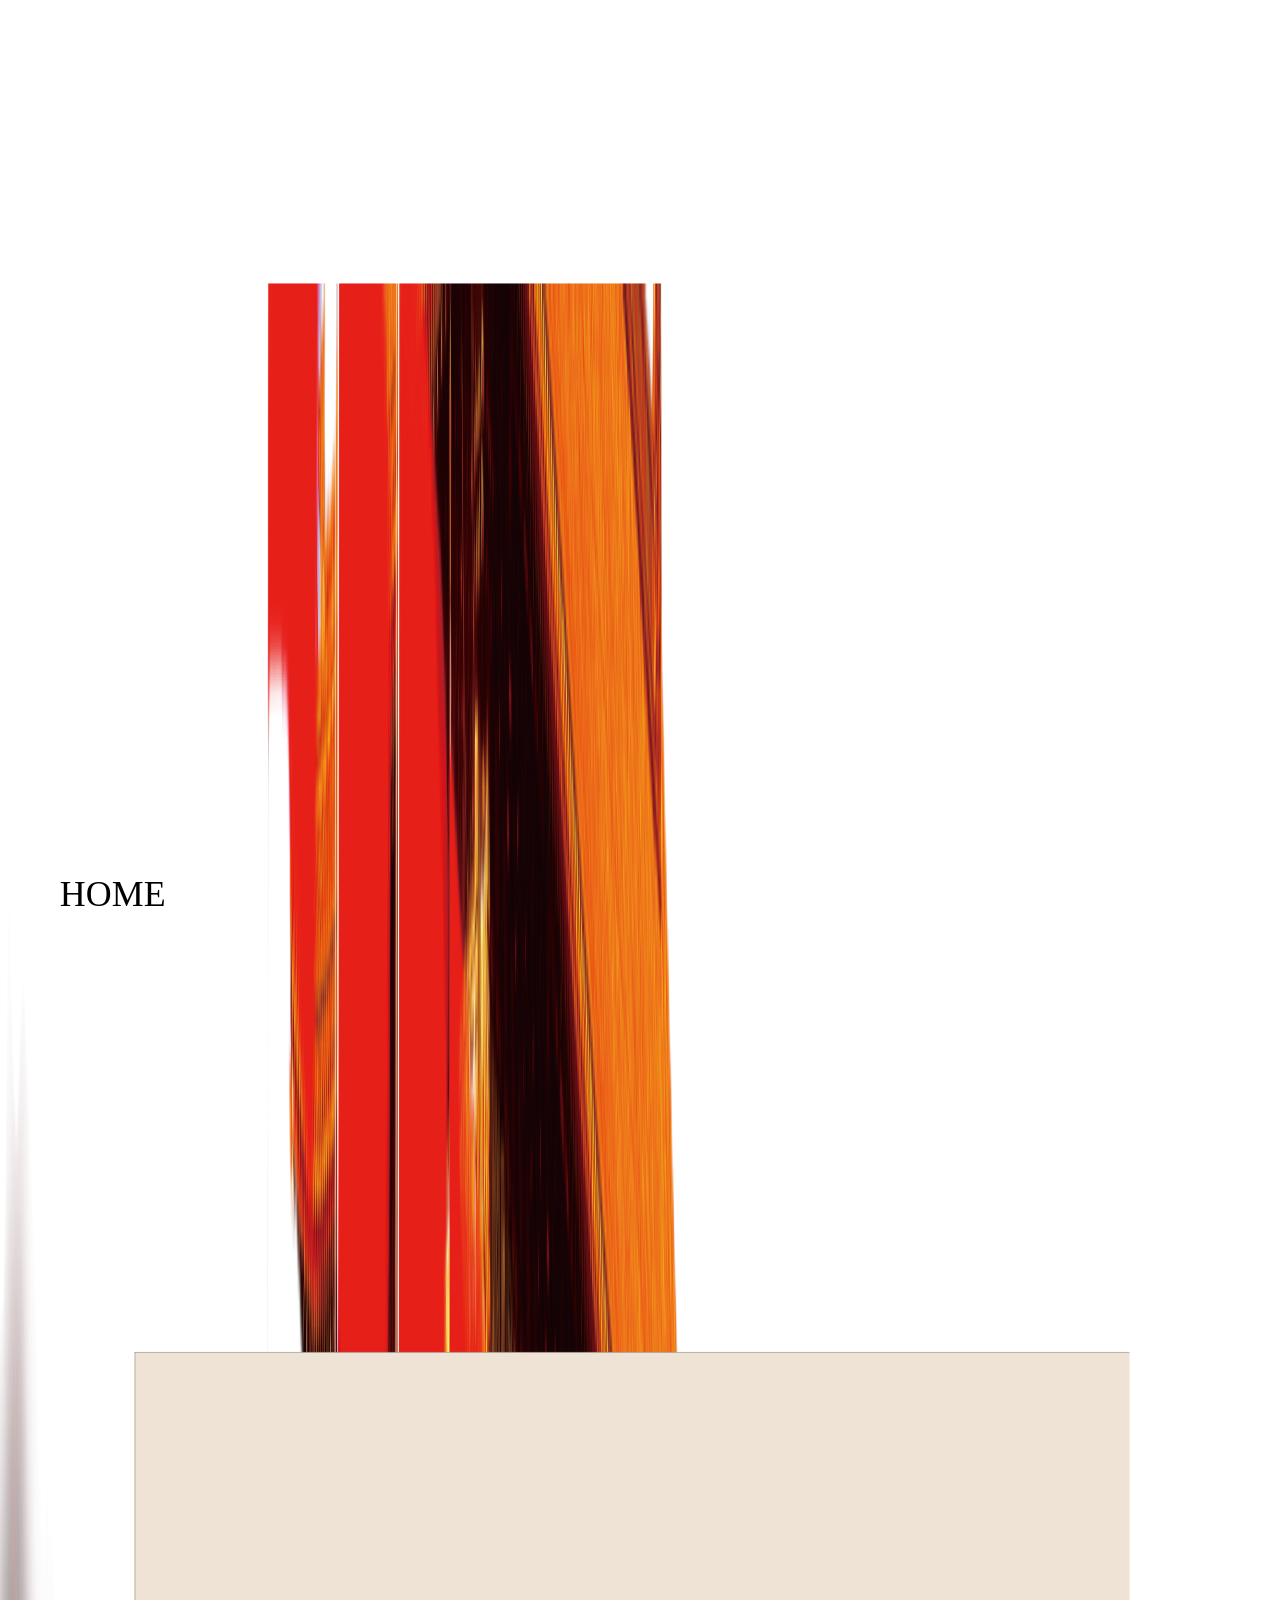
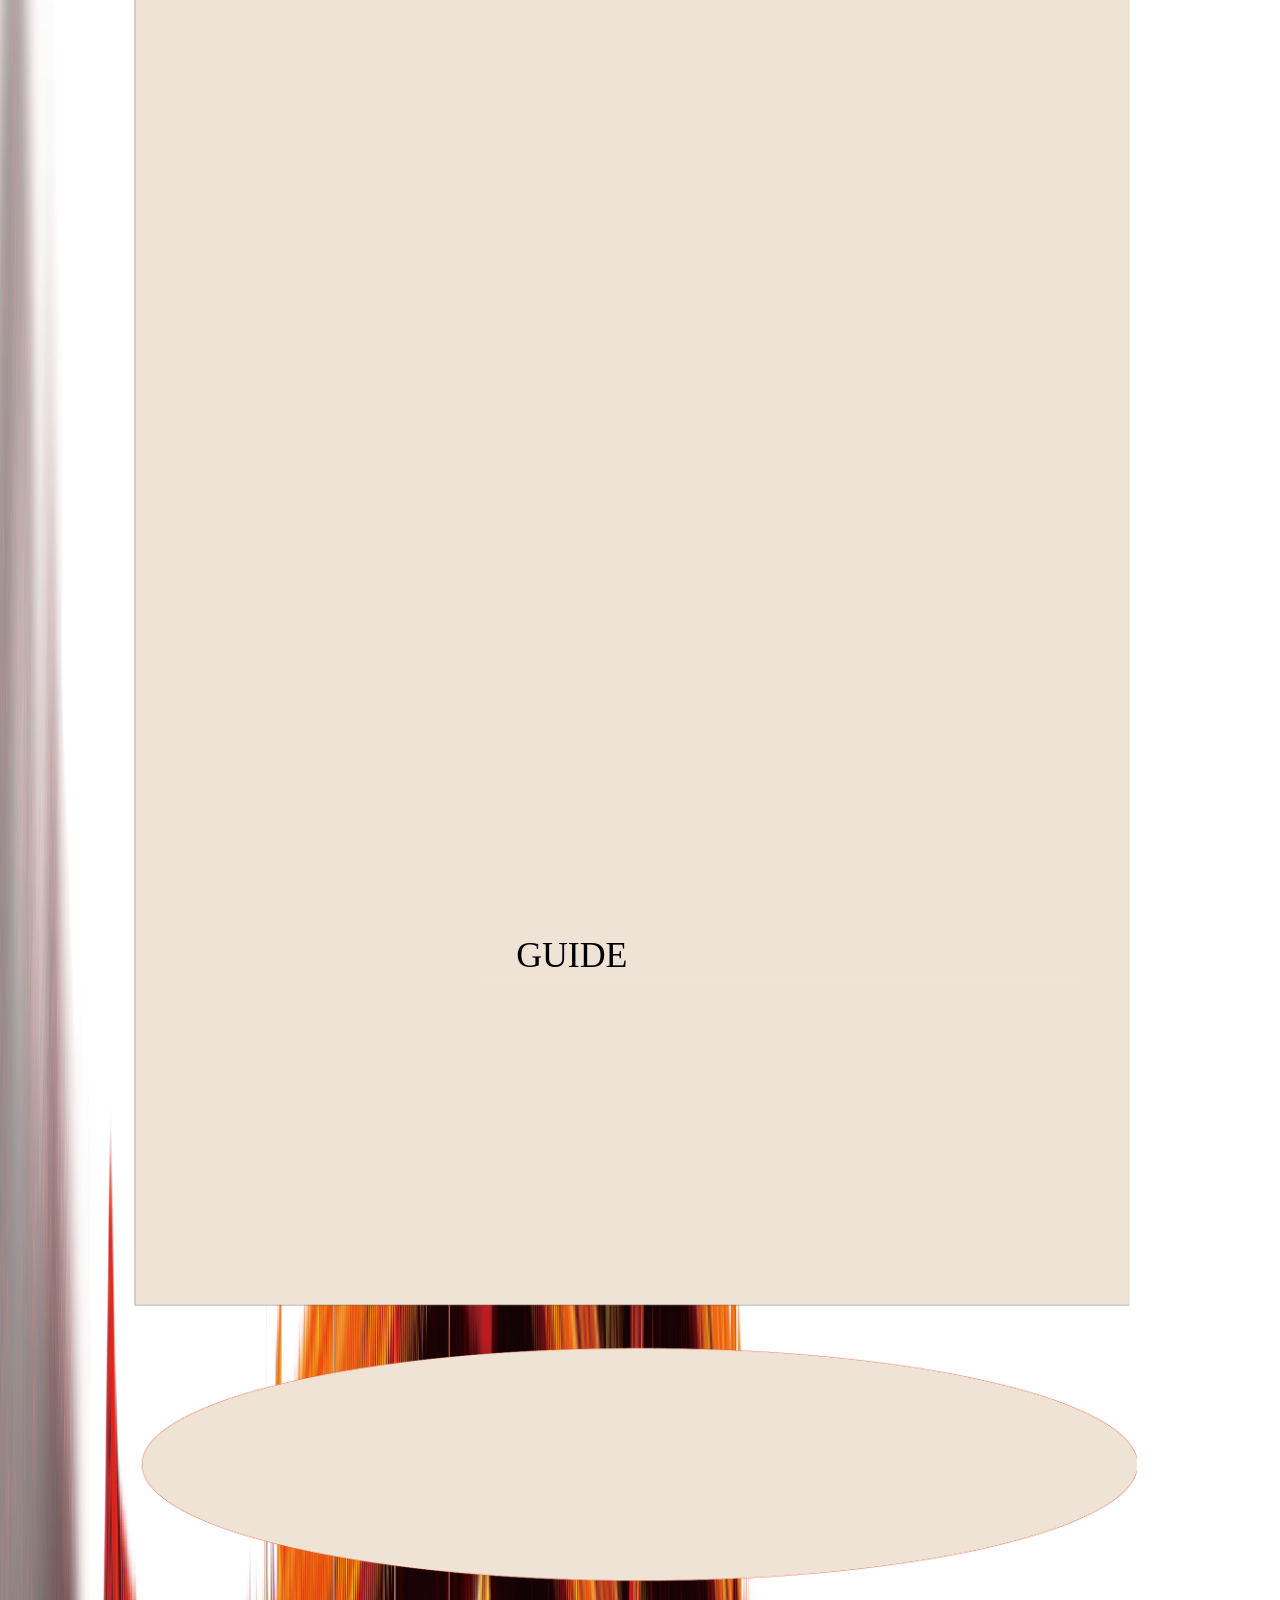
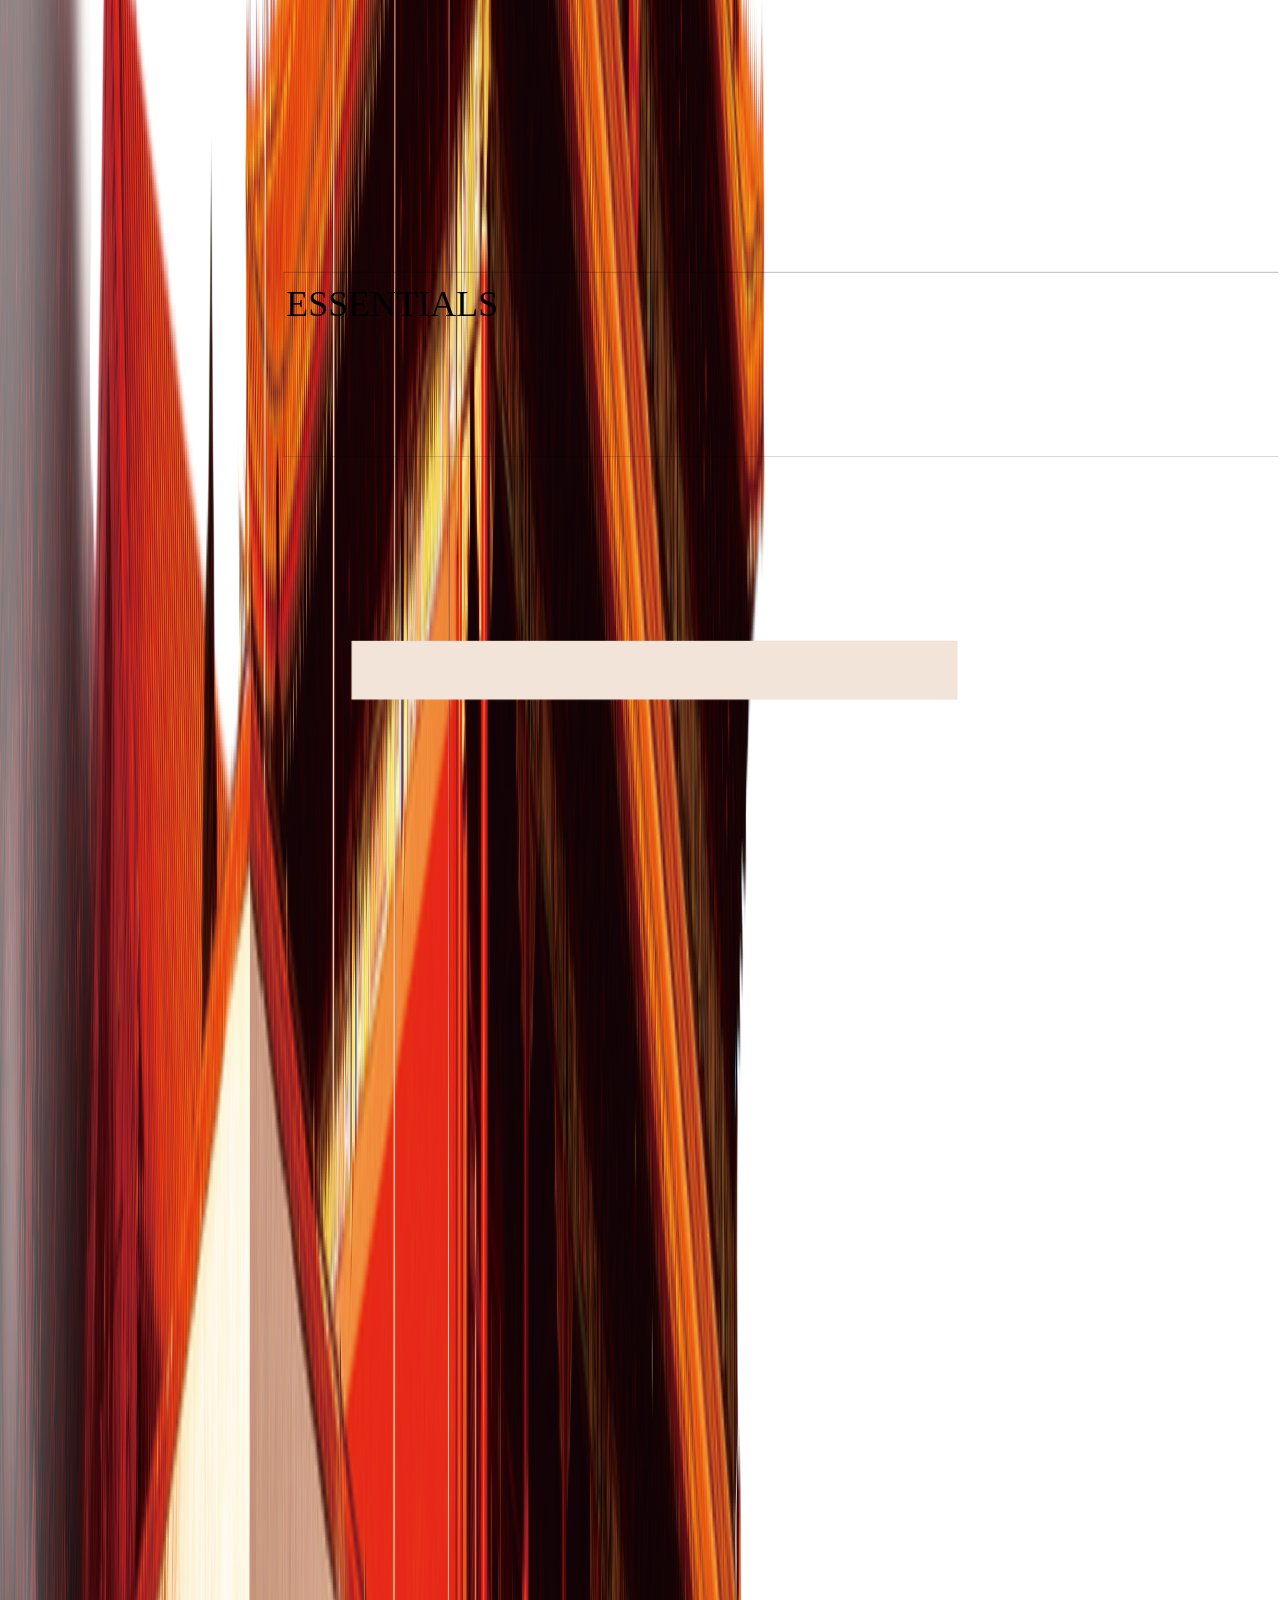
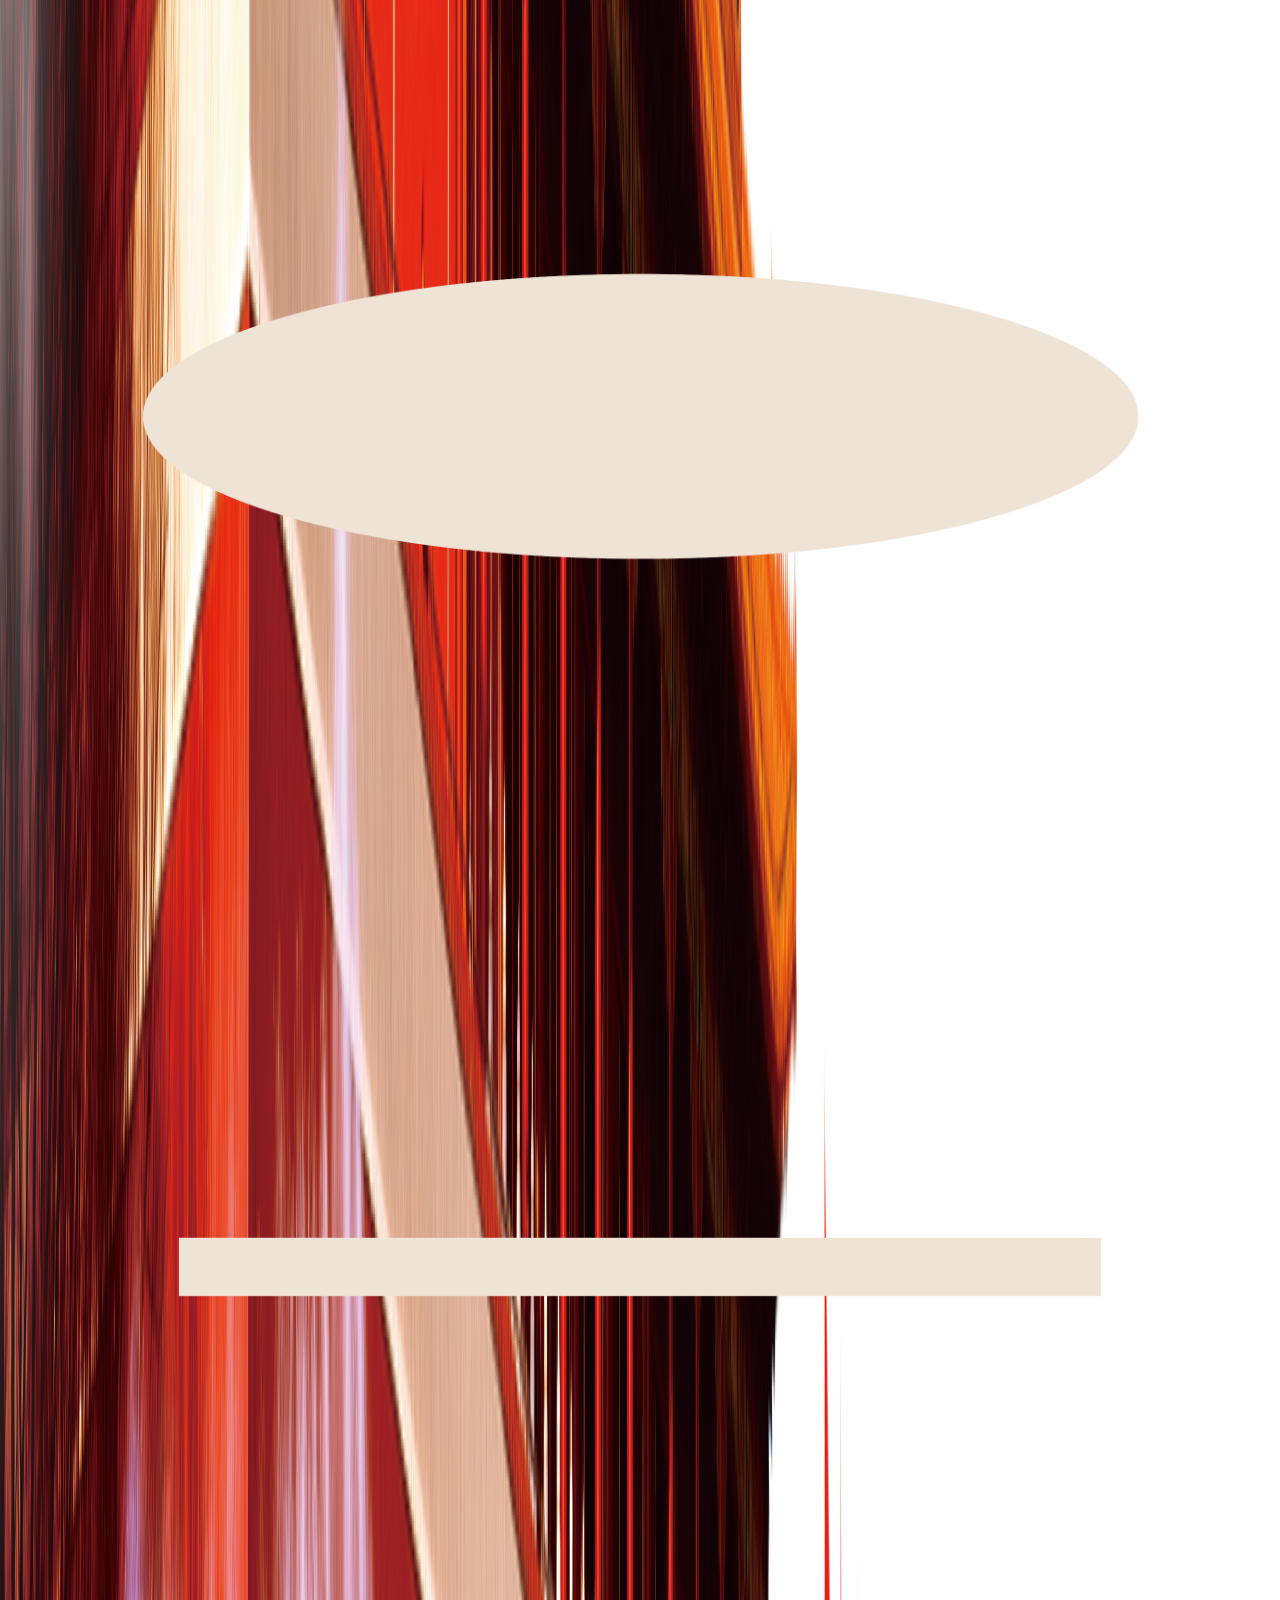
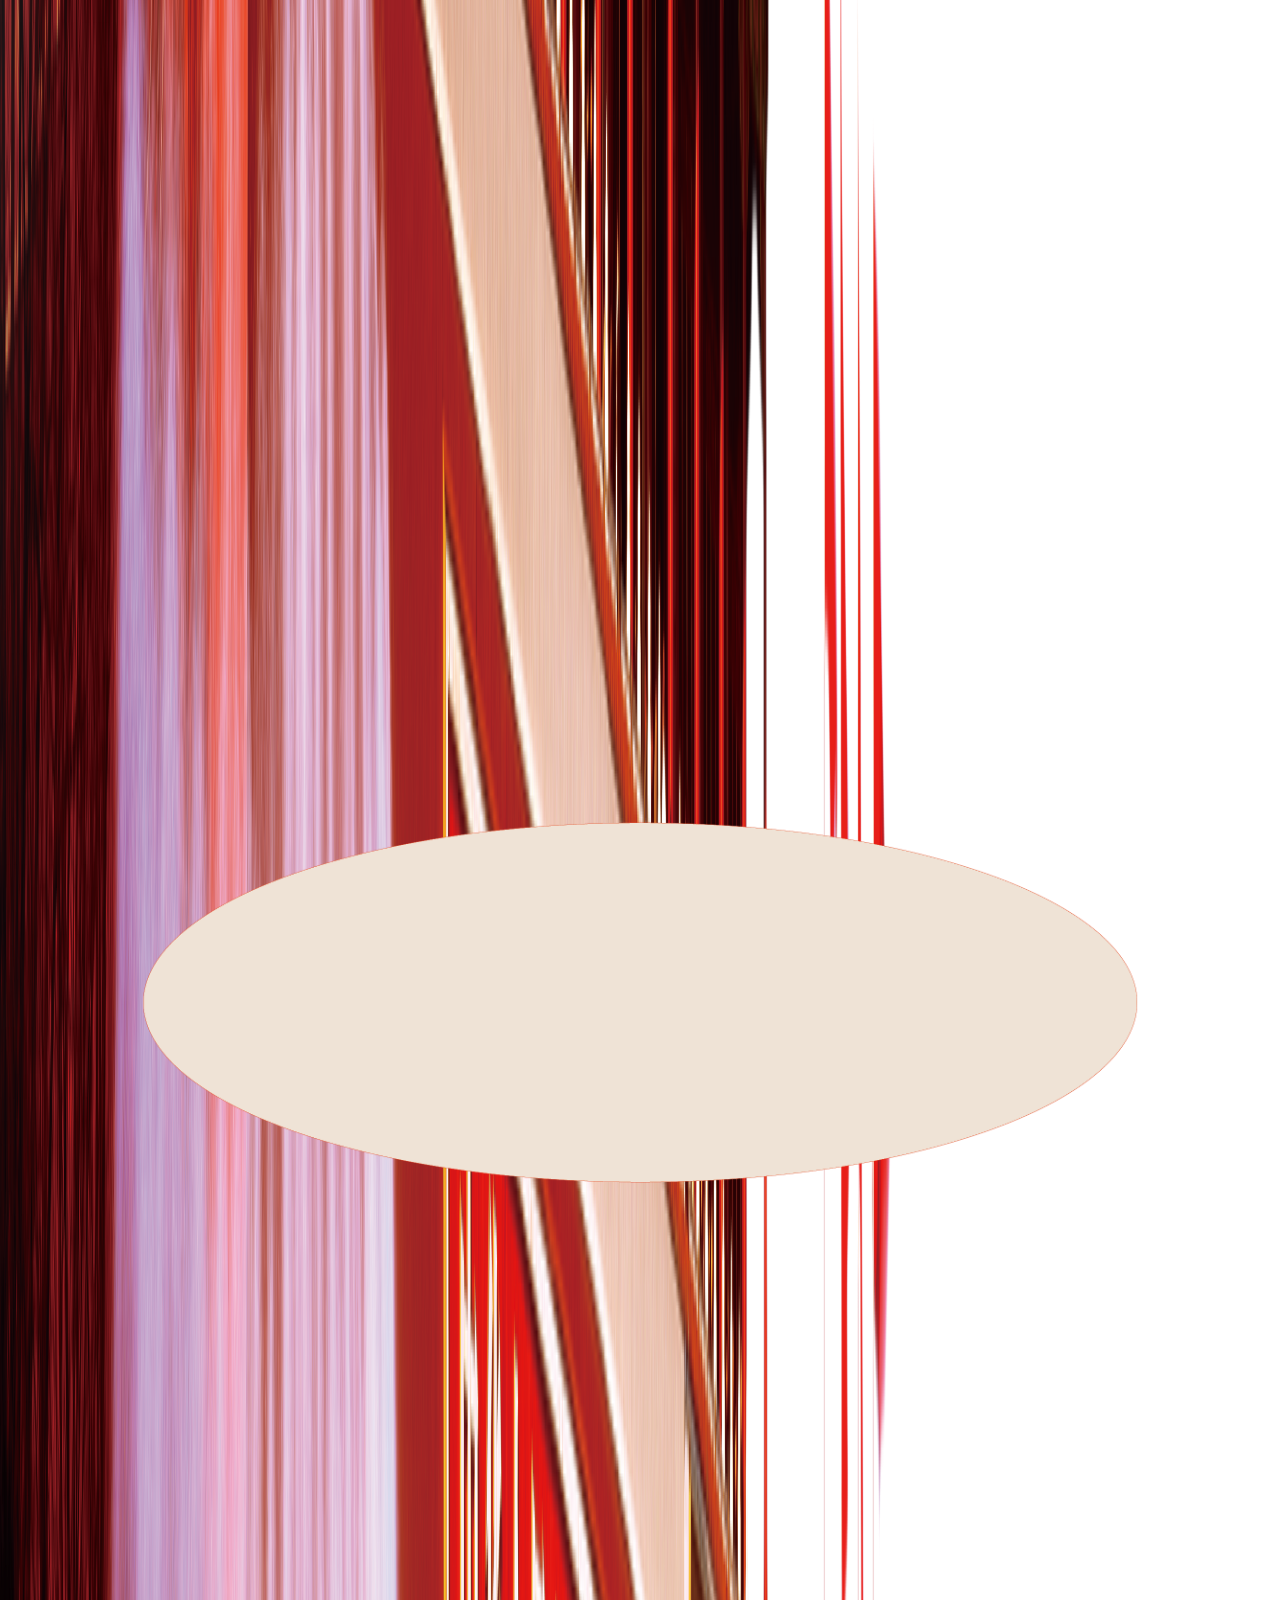
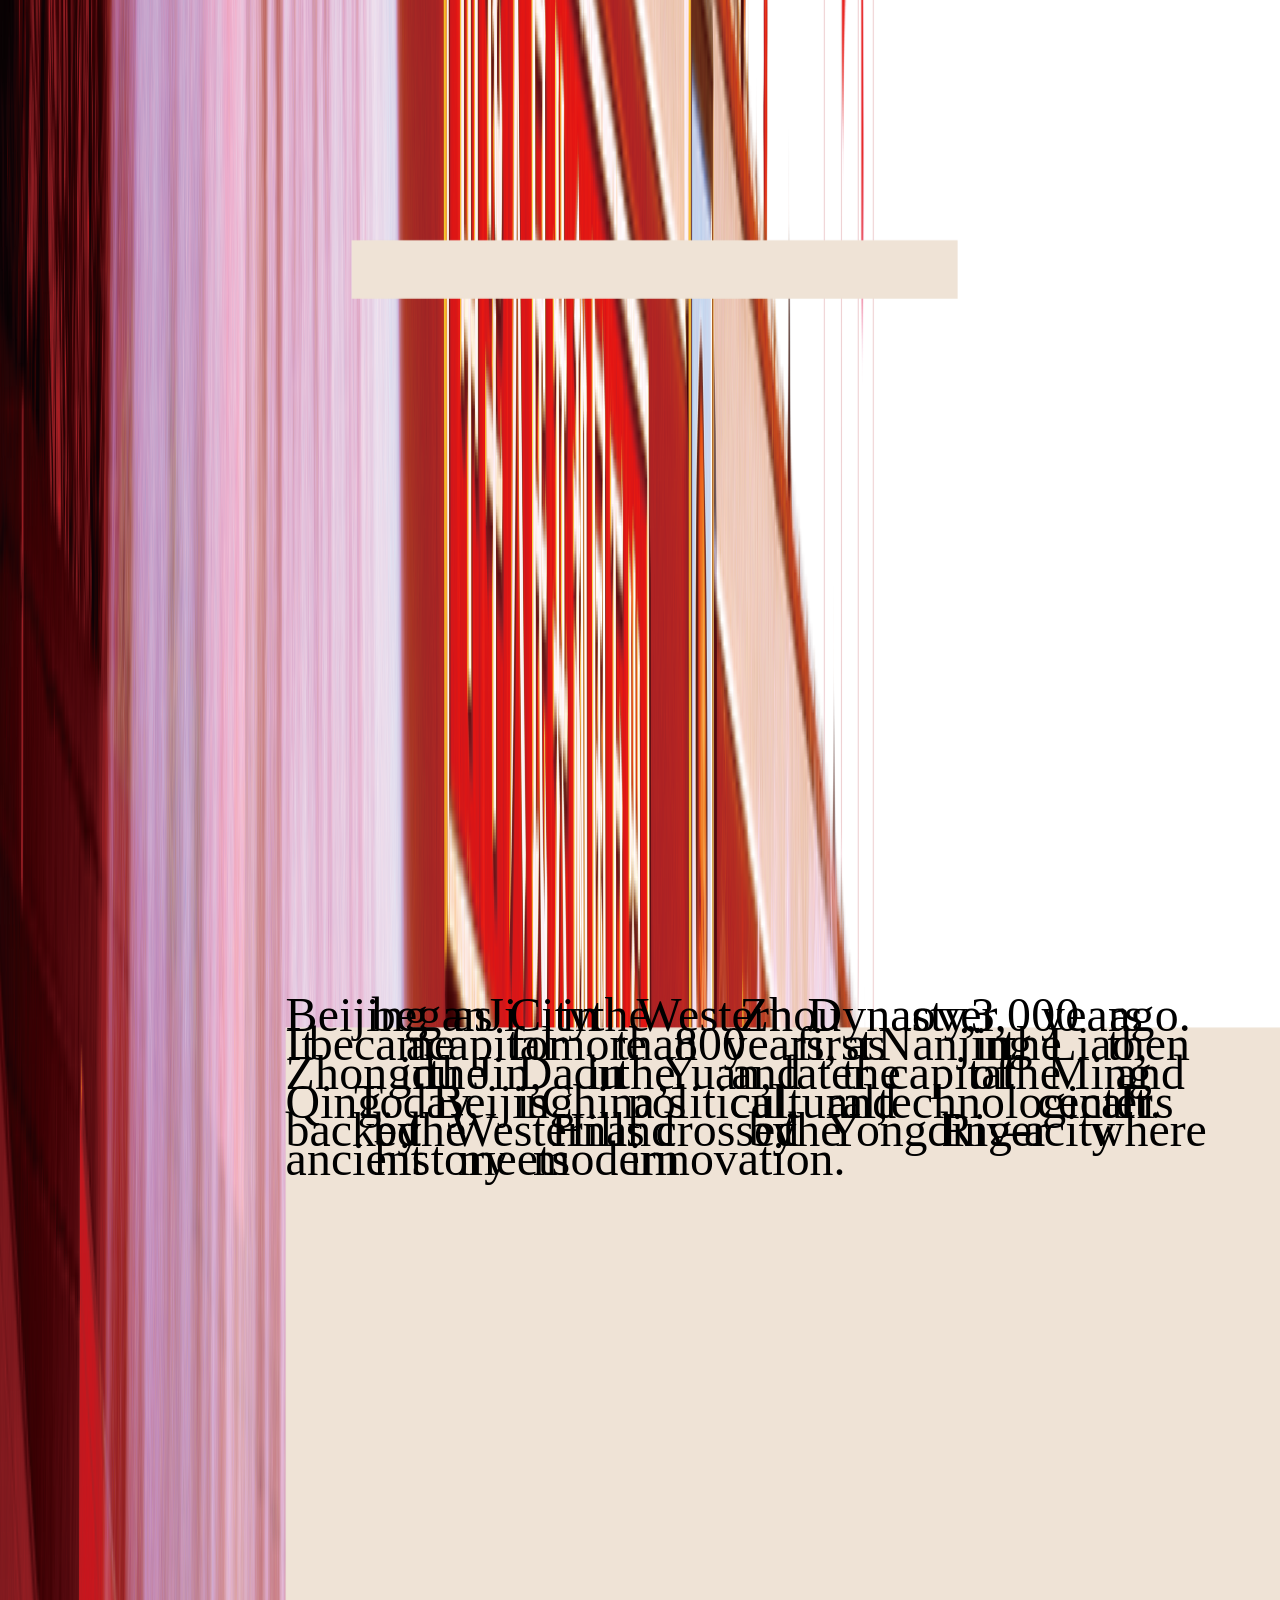
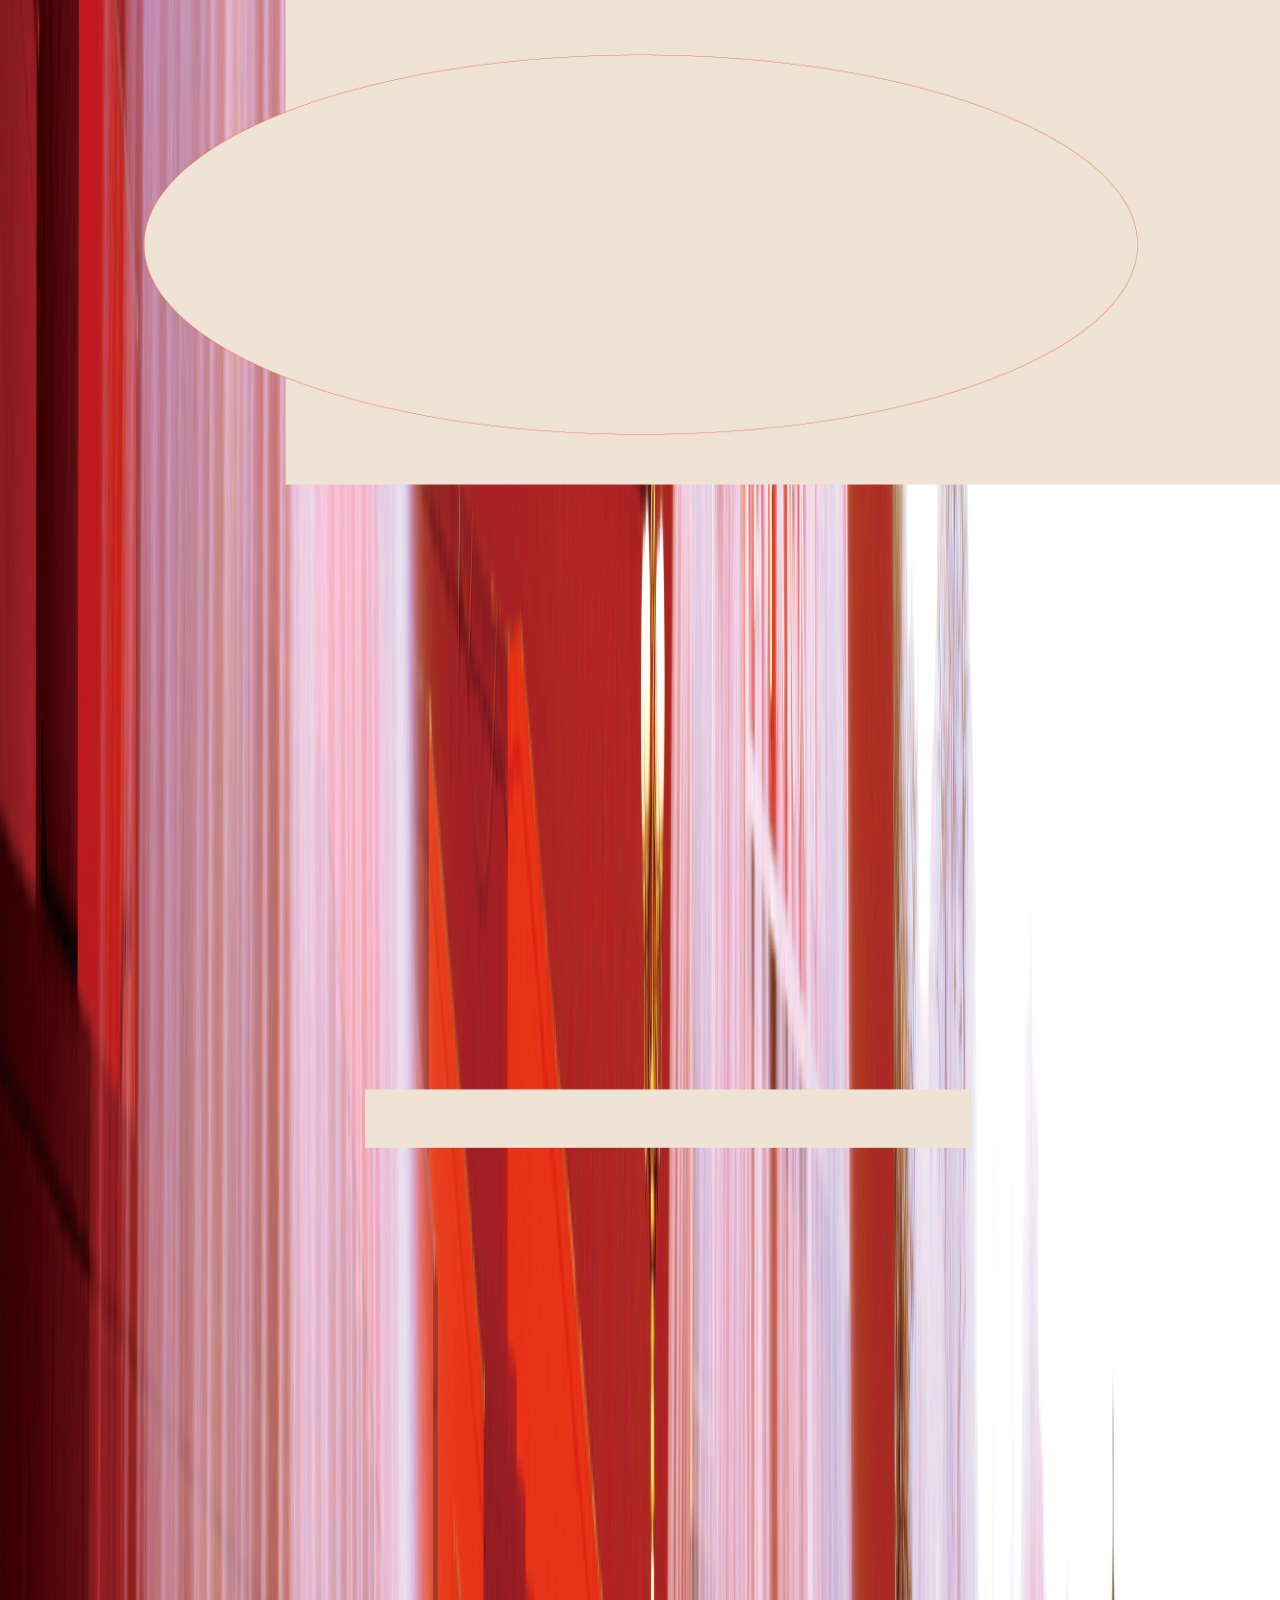
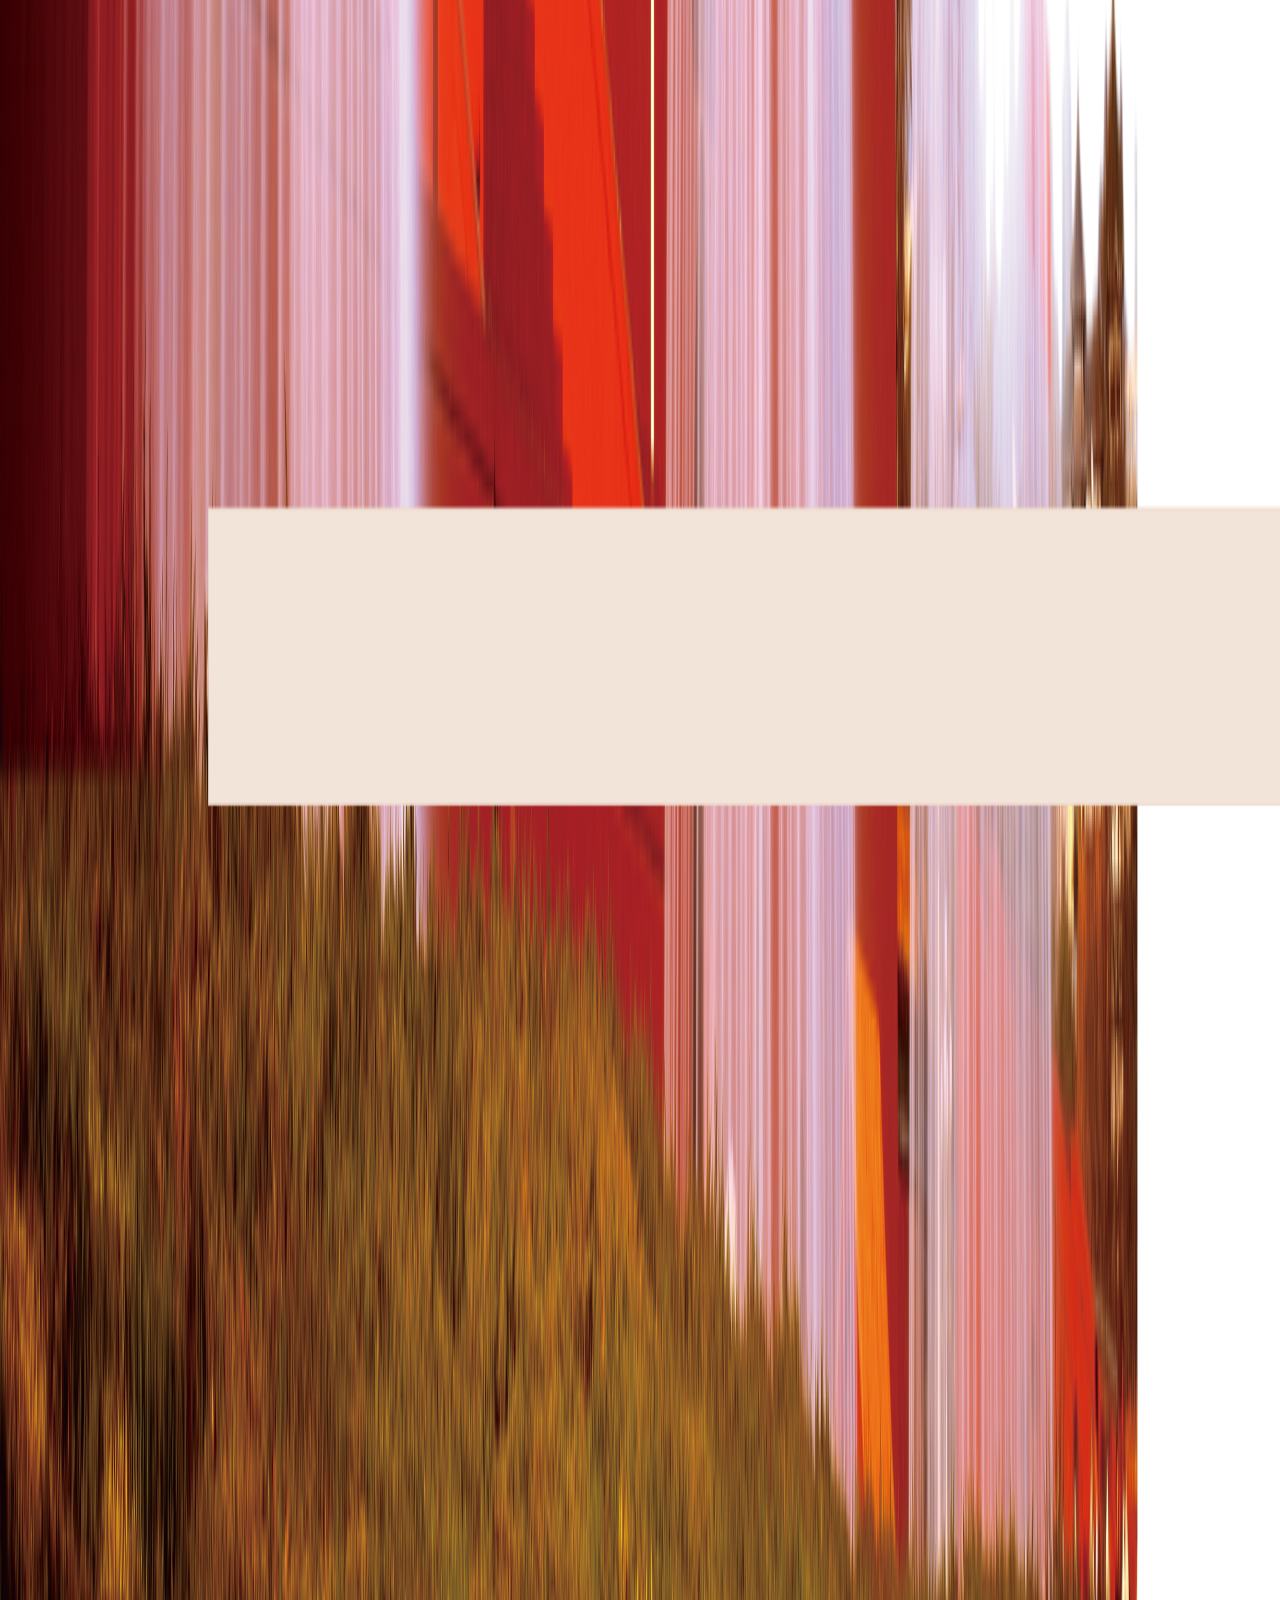
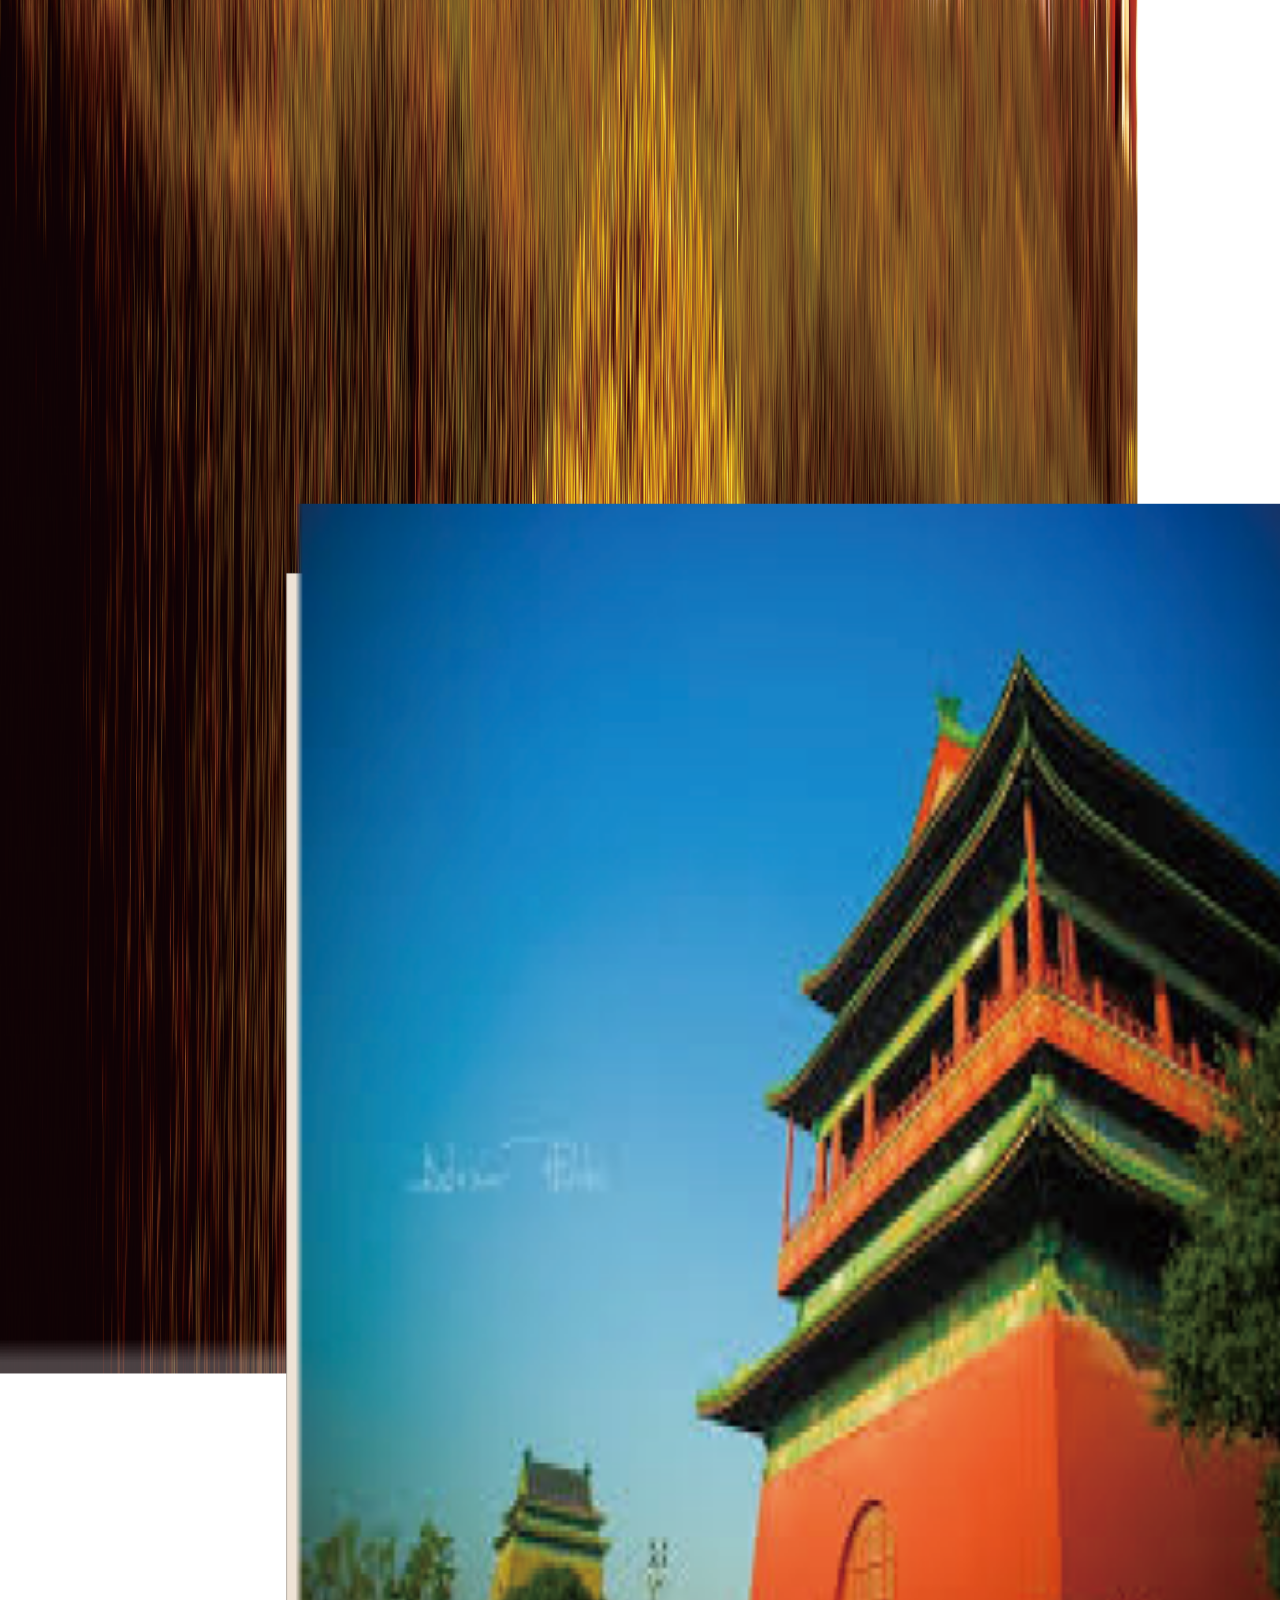
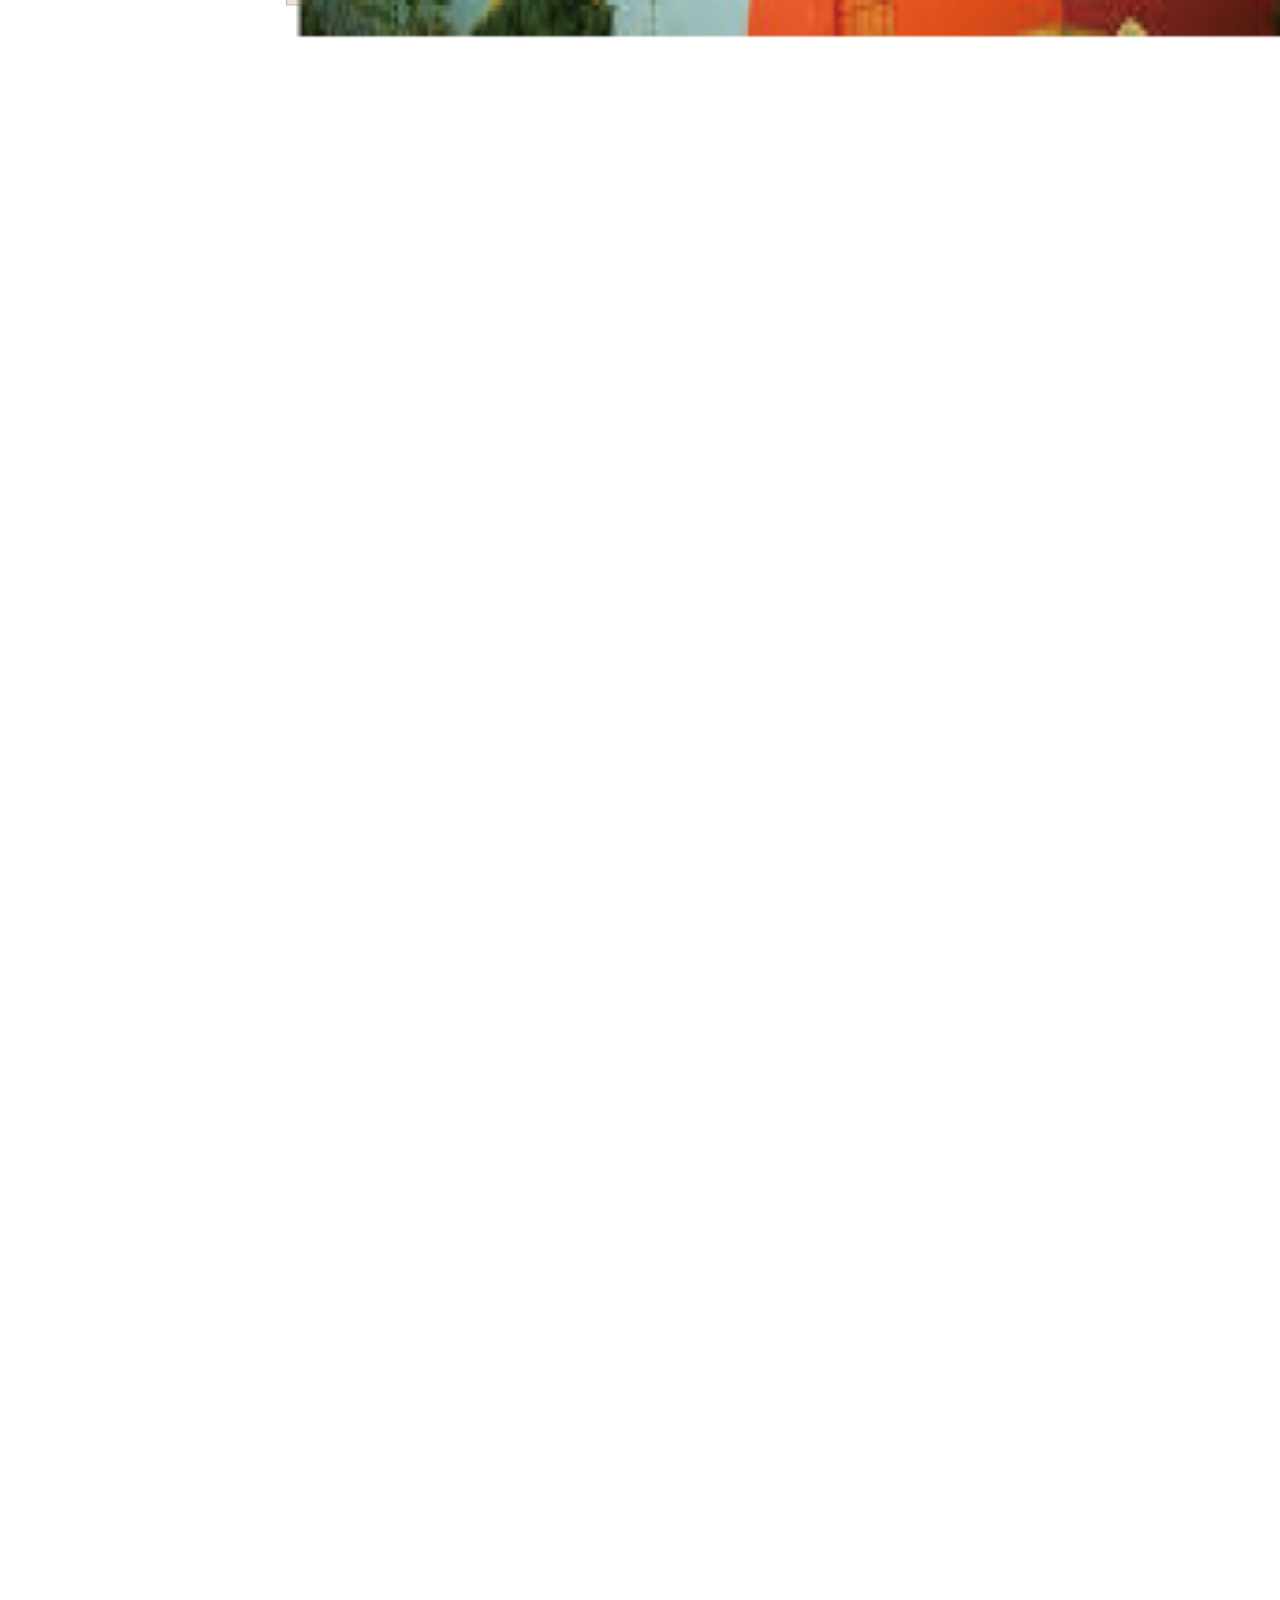
<file: index .html>
<?xml version="1.0" encoding="UTF-8" standalone="no"?>
<!DOCTYPE html>
<html xmlns="http://www.w3.org/1999/xhtml" lang="zh-CN" xml:lang="zh-CN" xmlns:epub="http://www.idpf.org/2007/ops">
	<head>
		<meta charset="utf-8" />
		<meta name="viewport" content="width=1280,height=842" />
		<title>页面 1</title>
		<link href="css/idGeneratedStyles.css" rel="stylesheet" type="text/css" />
		<script src="script/idGeneratedScript.js" type="text/javascript"></script>
		<!-- Google tag (gtag.js) -->
<script async src="https://www.googletagmanager.com/gtag/js?id=G-9NHQM3HV6N"></script>
<script>
  window.dataLayer = window.dataLayer || [];
  function gtag(){dataLayer.push(arguments);}
  gtag('js', new Date());

  gtag('config', 'G-9NHQM3HV6N');
</script>
	</head>
	<body id="未命名-1-1" onload="RegisterInteractiveHandlers();" style="width:1280px;height:842px">
		<div id="_idContainer001" class="_idGenButton">
			<div class="_idGen-Appearance-Normal" id="_idContainer000">
				<img class="_idGenObjectAttribute-1 _idGenObjectAttribute-2" src="image/5605fe062951b7f31608540821.png" alt="" />
			</div>
		</div>
		<div id="_idContainer004" class="_idGenButton">
			<div id="_idContainer002" class="_idGenObjectStyle-Disabled _idGen-Appearance-Normal">
				<div style="width:2844.72px;height:1156.54px;position:absolute;top:0px;left:0px;-webkit-transform-origin: 0% 0%; -webkit-transform: translate(0.28px,1px) rotate(0deg) scale(0.05);transform-origin: 0% 0%; transform: translate(0.28px,1px) rotate(0deg) scale(0.05);">
					<p class="ParaOverride-1"><span id="_idTextSpan000" class="CharOverride-1" style="position:absolute;top:367.56px;left:776.42px;letter-spacing:-1.17px;">HOME</span></p>
				</div>
			</div>
			<div id="_idContainer003" class="_idGenObjectStyle-Disabled _idGen-Appearance-Rollover">
				<div style="width:2844.72px;height:1156.54px;position:absolute;top:0px;left:0px;-webkit-transform-origin: 0% 0%; -webkit-transform: translate(0.28px,1px) rotate(0deg) scale(0.05);transform-origin: 0% 0%; transform: translate(0.28px,1px) rotate(0deg) scale(0.05);">
					<p class="ParaOverride-1"><span id="_idTextSpan001" class="CharOverride-1" style="position:absolute;top:367.56px;left:776.42px;letter-spacing:-1.17px;">HOME</span></p>
				</div>
			</div>
		</div>
		<div id="_idContainer006" class="_idGenButton">
			<div id="_idContainer005" class="_idGenObjectStyle-Disabled _idGen-Appearance-Normal">
				<div style="width:2844.72px;height:1156.54px;position:absolute;top:0px;left:0px;-webkit-transform-origin: 0% 0%; -webkit-transform: translate(0.28px,1px) rotate(0deg) scale(0.05);transform-origin: 0% 0%; transform: translate(0.28px,1px) rotate(0deg) scale(0.05);">
					<p class="ParaOverride-1"><span id="_idTextSpan002" class="CharOverride-1" style="position:absolute;top:367.56px;left:752.28px;letter-spacing:-3.75px;">GUIDE</span></p>
				</div>
			</div>
		</div>
		<div id="_idContainer008" class="_idGenButton">
			<div id="_idContainer007" class="_idGenObjectStyle-Disabled _idGen-Appearance-Normal">
				<div style="width:2844.72px;height:1156.54px;position:absolute;top:0px;left:0px;-webkit-transform-origin: 0% 0%; -webkit-transform: translate(0.28px,1px) rotate(0deg) scale(0.05);transform-origin: 0% 0%; transform: translate(0.28px,1px) rotate(0deg) scale(0.05);">
					<p class="ParaOverride-1"><span id="_idTextSpan003" class="CharOverride-1" style="position:absolute;top:367.56px;left:49.51px;">ESSENTIALS</span></p>
				</div>
			</div>
		</div>
		<div id="_idContainer010" class="_idGenButton">
			<div id="_idContainer009" class="_idGenObjectStyle-Disabled _idGen-Appearance-Normal">
				<div style="width:2844.72px;height:1156.54px;position:absolute;top:0px;left:0px;-webkit-transform-origin: 0% 0%; -webkit-transform: translate(0.28px,1px) rotate(0deg) scale(0.05);transform-origin: 0% 0%; transform: translate(0.28px,1px) rotate(0deg) scale(0.05);">
					<p class="ParaOverride-1"><span id="_idTextSpan004" class="CharOverride-1" style="position:absolute;top:367.56px;left:343.07px;letter-spacing:4.98px;">SETTINGS</span></p>
				</div>
			</div>
		</div>
		<div id="_idContainer012" class="_idGenButton">
			<div class="_idGen-Appearance-Normal" id="_idContainer011">
				<div style="width:17462.99px;height:3954.33px;position:absolute;top:0px;left:0px;-webkit-transform-origin: 0% 0%; -webkit-transform: translate(0px,3.64px) rotate(0deg) scale(0.05);transform-origin: 0% 0%; transform: translate(0px,3.64px) rotate(0deg) scale(0.05);">
					<p class="ParaOverride-1"><span id="_idTextSpan005" class="CharOverride-2" style="position:absolute;top:580.57px;left:0px;letter-spacing:3.41px;">Beijing </span><span id="_idTextSpan006" class="CharOverride-2" style="position:absolute;top:580.57px;left:1725.46px;letter-spacing:3.25px;">began </span><span id="_idTextSpan007" class="CharOverride-2" style="position:absolute;top:580.57px;left:3341.41px;letter-spacing:2.6px;">as </span><span id="_idTextSpan008" class="CharOverride-2" style="position:absolute;top:580.57px;left:3994.34px;letter-spacing:2.6px;">Ji </span><span id="_idTextSpan009" class="CharOverride-2" style="position:absolute;top:580.57px;left:4471.96px;letter-spacing:3.12px;">City </span><span id="_idTextSpan010" class="CharOverride-2" style="position:absolute;top:580.57px;left:5519.17px;letter-spacing:2.6px;">in </span><span id="_idTextSpan011" class="CharOverride-2" style="position:absolute;top:580.57px;left:6106.94px;letter-spacing:2.92px;">the </span><span id="_idTextSpan012" class="CharOverride-2" style="position:absolute;top:580.57px;left:7019px;letter-spacing:1.24px;">Western </span><span id="_idTextSpan013" class="CharOverride-2" style="position:absolute;top:580.57px;left:9078.91px;letter-spacing:3.12px;">Zhou </span><span id="_idTextSpan014" class="CharOverride-2" style="position:absolute;top:580.57px;left:10439.48px;letter-spacing:0.6px;">Dynasty, </span><span id="_idTextSpan015" class="CharOverride-2" style="position:absolute;top:580.57px;left:12526.96px;letter-spacing:2.51px;">over </span><span id="_idTextSpan016" class="CharOverride-2" style="position:absolute;top:580.57px;left:13700.97px;letter-spacing:3.25px;">3,000 </span><span id="_idTextSpan017" class="CharOverride-2" style="position:absolute;top:580.57px;left:15107.39px;letter-spacing:3.4px;">years </span><span id="_idTextSpan018" class="CharOverride-2" style="position:absolute;top:580.57px;left:16470.91px;letter-spacing:2.34px;">ago. </span><span id="_idTextSpan019" class="CharOverride-2" style="position:absolute;top:1156.57px;left:0px;">It </span><span id="_idTextSpan020" class="CharOverride-2" style="position:absolute;top:1156.57px;left:462.39px;letter-spacing:0px;">became </span><span id="_idTextSpan021" class="CharOverride-2" style="position:absolute;top:1156.57px;left:2404.85px;letter-spacing:0px;">a </span><span id="_idTextSpan022" class="CharOverride-2" style="position:absolute;top:1156.57px;left:2819.43px;">capital </span><span id="_idTextSpan023" class="CharOverride-2" style="position:absolute;top:1156.57px;left:4462.13px;">for </span><span id="_idTextSpan024" class="CharOverride-2" style="position:absolute;top:1156.57px;left:5255.22px;letter-spacing:-1.36px;">more </span><span id="_idTextSpan025" class="CharOverride-2" style="position:absolute;top:1156.57px;left:6596.74px;">than </span><span id="_idTextSpan026" class="CharOverride-2" style="position:absolute;top:1156.57px;left:7769.76px;">800 </span><span id="_idTextSpan027" class="CharOverride-2" style="position:absolute;top:1156.57px;left:8756.21px;letter-spacing:0.13px;">years, </span><span id="_idTextSpan028" class="CharOverride-2" style="position:absolute;top:1156.57px;left:10199.22px;letter-spacing:0.59px;">first </span><span id="_idTextSpan029" class="CharOverride-2" style="position:absolute;top:1156.57px;left:11210.51px;">as </span><span id="_idTextSpan030" class="CharOverride-2" style="position:absolute;top:1156.57px;left:11843.99px;">Nanjing </span><span id="_idTextSpan031" class="CharOverride-2" style="position:absolute;top:1156.57px;left:13782px;">in </span><span id="_idTextSpan032" class="CharOverride-2" style="position:absolute;top:1156.57px;left:14350.33px;">the </span><span id="_idTextSpan033" class="CharOverride-2" style="position:absolute;top:1156.57px;left:15239.04px;">Liao, </span><span id="_idTextSpan034" class="CharOverride-2" style="position:absolute;top:1156.57px;left:16434.09px;">then </span><span id="_idTextSpan035" class="CharOverride-2" style="position:absolute;top:1732.57px;left:0px;letter-spacing:2.57px;">Zhongdu </span><span id="_idTextSpan036" class="CharOverride-2" style="position:absolute;top:1732.57px;left:2265.03px;letter-spacing:1.96px;">in </span><span id="_idTextSpan037" class="CharOverride-2" style="position:absolute;top:1732.57px;left:2849.91px;letter-spacing:2.2px;">the </span><span id="_idTextSpan038" class="CharOverride-2" style="position:absolute;top:1732.57px;left:3758.12px;letter-spacing:2.35px;">Jin, </span><span id="_idTextSpan039" class="CharOverride-2" style="position:absolute;top:1732.57px;left:4641.38px;letter-spacing:2.35px;">Dadu </span><span id="_idTextSpan040" class="CharOverride-2" style="position:absolute;top:1732.57px;left:6036.98px;letter-spacing:1.96px;">in </span><span id="_idTextSpan041" class="CharOverride-2" style="position:absolute;top:1732.57px;left:6621.86px;letter-spacing:2.2px;">the </span><span id="_idTextSpan042" class="CharOverride-2" style="position:absolute;top:1732.57px;left:7530.07px;letter-spacing:-3.49px;">Yuan, </span><span id="_idTextSpan043" class="CharOverride-2" style="position:absolute;top:1732.57px;left:8913.84px;letter-spacing:2.2px;">and </span><span id="_idTextSpan044" class="CharOverride-2" style="position:absolute;top:1732.57px;left:9944.16px;letter-spacing:1.78px;">later </span><span id="_idTextSpan045" class="CharOverride-2" style="position:absolute;top:1732.57px;left:11127.77px;letter-spacing:2.2px;">the </span><span id="_idTextSpan046" class="CharOverride-2" style="position:absolute;top:1732.57px;left:12035.98px;letter-spacing:2.57px;">capital </span><span id="_idTextSpan047" class="CharOverride-2" style="position:absolute;top:1732.57px;left:13709.91px;letter-spacing:-1.17px;">of </span><span id="_idTextSpan048" class="CharOverride-2" style="position:absolute;top:1732.57px;left:14331.6px;letter-spacing:2.2px;">the </span><span id="_idTextSpan049" class="CharOverride-2" style="position:absolute;top:1732.57px;left:15239.81px;letter-spacing:2.35px;">Ming </span><span id="_idTextSpan050" class="CharOverride-2" style="position:absolute;top:1732.57px;left:16598.14px;letter-spacing:1.47px;">and </span><span id="_idTextSpan051" class="CharOverride-2" style="position:absolute;top:2308.57px;left:0px;">Qing. </span><span id="_idTextSpan052" class="CharOverride-2" style="position:absolute;top:2308.57px;left:1368.77px;letter-spacing:-11.32px;">Today, </span><span id="_idTextSpan053" class="CharOverride-2" style="position:absolute;top:2308.57px;left:2935.11px;">Beijing </span><span id="_idTextSpan054" class="CharOverride-2" style="position:absolute;top:2308.57px;left:4616.53px;">is </span><span id="_idTextSpan055" class="CharOverride-2" style="position:absolute;top:2308.57px;left:5106.63px;letter-spacing:-3.69px;">China’s </span><span id="_idTextSpan056" class="CharOverride-2" style="position:absolute;top:2308.57px;left:6844.77px;">political, </span><span id="_idTextSpan057" class="CharOverride-2" style="position:absolute;top:2308.57px;left:8881.97px;letter-spacing:0px;">cultural, </span><span id="_idTextSpan058" class="CharOverride-2" style="position:absolute;top:2308.57px;left:10826.6px;">and </span><span id="_idTextSpan059" class="CharOverride-2" style="position:absolute;top:2308.57px;left:11832.32px;letter-spacing:-0.28px;">technological </span><span id="_idTextSpan060" class="CharOverride-2" style="position:absolute;top:2308.57px;left:15027.57px;letter-spacing:-5.89px;">center. </span><span id="_idTextSpan061" class="CharOverride-2" style="position:absolute;top:2308.57px;left:16662.35px;">It </span><span id="_idTextSpan062" class="CharOverride-2" style="position:absolute;top:2308.57px;left:17119.63px;">is </span><span id="_idTextSpan063" class="CharOverride-2" style="position:absolute;top:2884.57px;left:0px;letter-spacing:-2.44px;">backed </span><span id="_idTextSpan064" class="CharOverride-2" style="position:absolute;top:2884.57px;left:1752.45px;">by </span><span id="_idTextSpan065" class="CharOverride-2" style="position:absolute;top:2884.57px;left:2439.2px;">the </span><span id="_idTextSpan066" class="CharOverride-2" style="position:absolute;top:2884.57px;left:3310.4px;letter-spacing:-2.17px;">Western </span><span id="_idTextSpan067" class="CharOverride-2" style="position:absolute;top:2884.57px;left:5313.87px;">Hills </span><span id="_idTextSpan068" class="CharOverride-2" style="position:absolute;top:2884.57px;left:6406.55px;">and </span><span id="_idTextSpan069" class="CharOverride-2" style="position:absolute;top:2884.57px;left:7399.87px;letter-spacing:-0.85px;">crossed </span><span id="_idTextSpan070" class="CharOverride-2" style="position:absolute;top:2884.57px;left:9260.13px;">by </span><span id="_idTextSpan071" class="CharOverride-2" style="position:absolute;top:2884.57px;left:9946.88px;">the </span><span id="_idTextSpan072" class="CharOverride-2" style="position:absolute;top:2884.57px;left:10818.08px;letter-spacing:-5.05px;">Yongding </span><span id="_idTextSpan073" class="CharOverride-2" style="position:absolute;top:2884.57px;left:13115.69px;letter-spacing:-0.51px;">River </span><span id="_idTextSpan074" class="CharOverride-2" style="position:absolute;top:2884.57px;left:14374.78px;">– </span><span id="_idTextSpan075" class="CharOverride-2" style="position:absolute;top:2884.57px;left:14768.32px;">a </span><span id="_idTextSpan076" class="CharOverride-2" style="position:absolute;top:2884.57px;left:15165.38px;">city </span><span id="_idTextSpan077" class="CharOverride-2" style="position:absolute;top:2884.57px;left:16086.04px;letter-spacing:-1.13px;">where </span><span id="_idTextSpan078" class="CharOverride-2" style="position:absolute;top:3460.57px;left:0px;">ancient </span><span id="_idTextSpan079" class="CharOverride-2" style="position:absolute;top:3460.57px;left:1774.69px;letter-spacing:2.11px;">history </span><span id="_idTextSpan080" class="CharOverride-2" style="position:absolute;top:3460.57px;left:3451.64px;">meets </span><span id="_idTextSpan081" class="CharOverride-2" style="position:absolute;top:3460.57px;left:4950.23px;letter-spacing:-0.13px;">modern </span><span id="_idTextSpan082" class="CharOverride-2" style="position:absolute;top:3460.57px;left:6862.03px;letter-spacing:-0.85px;">innovation.</span></p>
				</div>
			</div>
		</div>
		<div id="_idContainer014" class="_idGenButton">
			<div class="_idGen-Appearance-Normal" id="_idContainer013">
				<img class="_idGenObjectAttribute-1 _idGenObjectAttribute-2" src="image/8.png" alt="" />
			</div>
		</div>
		<div id="_idContainer016" class="_idGenButton">
			<div class="_idGen-Appearance-Normal" id="_idContainer015">
				<img class="_idGenObjectAttribute-1 _idGenObjectAttribute-2" src="image/images_(2).png" alt="" />
			</div>
		</div>
		<div id="_idContainer018" class="_idGenButton">
			<div id="_idContainer017" class="_idGenObjectStyle-Disabled _idGen-Appearance-Normal">
				<div style="width:17703.94px;height:907.09px;position:absolute;top:0px;left:0px;-webkit-transform-origin: 0% 0%; -webkit-transform: translate(0px,1px) rotate(0deg) scale(0.05);transform-origin: 0% 0%; transform: translate(0px,1px) rotate(0deg) scale(0.05);">
					<p class="ParaOverride-1"><span id="_idTextSpan083" class="CharOverride-3" style="position:absolute;top:152.08px;left:6503.57px;">History </span><span id="_idTextSpan084" class="CharOverride-3" style="position:absolute;top:152.08px;left:8644px;">of </span><span id="_idTextSpan085" class="CharOverride-3" style="position:absolute;top:152.08px;left:9307.29px;">Beijing</span></p>
				</div>
			</div>
		</div>
		<div id="_idContainer020" class="_idGenButton">
			<div id="_idContainer019" class="_idGenObjectStyle-Disabled _idGen-Appearance-Normal">
				<div style="width:17703.94px;height:907.09px;position:absolute;top:0px;left:0px;-webkit-transform-origin: 0% 0%; -webkit-transform: translate(0px,1px) rotate(0deg) scale(0.05);transform-origin: 0% 0%; transform: translate(0px,1px) rotate(0deg) scale(0.05);">
					<p class="ParaOverride-1"><span id="_idTextSpan086" class="CharOverride-3" style="position:absolute;top:152.08px;left:4743.27px;">Beijing </span><span id="_idTextSpan087" class="CharOverride-3" style="position:absolute;top:152.08px;left:6757.14px;">as </span><span id="_idTextSpan088" class="CharOverride-3" style="position:absolute;top:152.08px;left:7463.49px;">a </span><span id="_idTextSpan089" class="CharOverride-3" style="position:absolute;top:152.08px;left:7910.56px;">Cultural </span><span id="_idTextSpan090" class="CharOverride-3" style="position:absolute;top:152.08px;left:10229.4px;">Heartland</span></p>
				</div>
			</div>
		</div>
		<div id="_idContainer022" class="_idGenButton">
			<div class="_idGen-Appearance-Normal" id="_idContainer021">
				<div style="width:17462.99px;height:3812.6px;position:absolute;top:0px;left:0px;-webkit-transform-origin: 0% 0%; -webkit-transform: translate(0px,3.64px) rotate(0deg) scale(0.05);transform-origin: 0% 0%; transform: translate(0px,3.64px) rotate(0deg) scale(0.05);">
					<p class="ParaOverride-1"><span id="_idTextSpan091" class="CharOverride-2" style="position:absolute;top:4.57px;left:0px;letter-spacing:11.66px;">As </span><span id="_idTextSpan092" class="CharOverride-2" style="position:absolute;top:4.57px;left:763.54px;letter-spacing:13.11px;">the </span><span id="_idTextSpan093" class="CharOverride-2" style="position:absolute;top:4.57px;left:1729.95px;letter-spacing:13.99px;">most </span><span id="_idTextSpan094" class="CharOverride-2" style="position:absolute;top:4.57px;left:3117.44px;letter-spacing:17.24px;">important </span><span id="_idTextSpan095" class="CharOverride-2" style="position:absolute;top:4.57px;left:5723.92px;letter-spacing:15.3px;">carrier </span><span id="_idTextSpan096" class="CharOverride-2" style="position:absolute;top:4.57px;left:7455.66px;letter-spacing:8.53px;">of </span><span id="_idTextSpan097" class="CharOverride-2" style="position:absolute;top:4.57px;left:8120.99px;letter-spacing:15.3px;">Chinese </span><span id="_idTextSpan098" class="CharOverride-2" style="position:absolute;top:4.57px;left:10209.69px;letter-spacing:14.79px;">culture, </span><span id="_idTextSpan099" class="CharOverride-2" style="position:absolute;top:4.57px;left:12201.02px;letter-spacing:15.3px;">Beijing </span><span id="_idTextSpan100" class="CharOverride-2" style="position:absolute;top:4.57px;left:14035.18px;letter-spacing:11.66px;">is </span><span id="_idTextSpan101" class="CharOverride-2" style="position:absolute;top:4.57px;left:14590.6px;letter-spacing:13.91px;">often </span><span id="_idTextSpan102" class="CharOverride-2" style="position:absolute;top:4.57px;left:16050.41px;letter-spacing:12.49px;">called </span><span id="_idTextSpan103" class="CharOverride-2" style="position:absolute;top:580.57px;left:0px;letter-spacing:3.67px;">“the </span><span id="_idTextSpan104" class="CharOverride-2" style="position:absolute;top:580.57px;left:1100.33px;letter-spacing:3.93px;">finest </span><span id="_idTextSpan105" class="CharOverride-2" style="position:absolute;top:580.57px;left:2531.86px;letter-spacing:3.82px;">place </span><span id="_idTextSpan106" class="CharOverride-2" style="position:absolute;top:580.57px;left:3918.96px;letter-spacing:3.82px;">under </span><span id="_idTextSpan107" class="CharOverride-2" style="position:absolute;top:580.57px;left:5443.4px;letter-spacing:-1.76px;">heaven.” </span><span id="_idTextSpan108" class="CharOverride-2" style="position:absolute;top:580.57px;left:7517.37px;letter-spacing:3.06px;">It </span><span id="_idTextSpan109" class="CharOverride-2" style="position:absolute;top:580.57px;left:8001.27px;letter-spacing:3.44px;">has </span><span id="_idTextSpan110" class="CharOverride-2" style="position:absolute;top:580.57px;left:8953.11px;letter-spacing:3.82px;">eight </span><span id="_idTextSpan111" class="CharOverride-2" style="position:absolute;top:580.57px;left:10305.76px;letter-spacing:1.75px;">World </span><span id="_idTextSpan112" class="CharOverride-2" style="position:absolute;top:580.57px;left:11872.39px;letter-spacing:4.07px;">Heritage </span><span id="_idTextSpan113" class="CharOverride-2" style="position:absolute;top:580.57px;left:14024.41px;letter-spacing:3.36px;">sites, </span><span id="_idTextSpan114" class="CharOverride-2" style="position:absolute;top:580.57px;left:15329.61px;letter-spacing:3.67px;">including </span><span id="_idTextSpan115" class="CharOverride-2" style="position:absolute;top:1156.57px;left:0px;letter-spacing:7.47px;">the </span><span id="_idTextSpan116" class="CharOverride-2" style="position:absolute;top:1156.57px;left:936.3px;letter-spacing:8.96px;">Forbidden </span><span id="_idTextSpan117" class="CharOverride-2" style="position:absolute;top:1156.57px;left:3527.72px;letter-spacing:4px;">City, </span><span id="_idTextSpan118" class="CharOverride-2" style="position:absolute;top:1156.57px;left:4700.02px;letter-spacing:7.47px;">the </span><span id="_idTextSpan119" class="CharOverride-2" style="position:absolute;top:1156.57px;left:5636.31px;letter-spacing:7.16px;">Great </span><span id="_idTextSpan120" class="CharOverride-2" style="position:absolute;top:1156.57px;left:7089.4px;letter-spacing:5.09px;">Wall, </span><span id="_idTextSpan121" class="CharOverride-2" style="position:absolute;top:1156.57px;left:8393.65px;letter-spacing:7.47px;">and </span><span id="_idTextSpan122" class="CharOverride-2" style="position:absolute;top:1156.57px;left:9452.06px;letter-spacing:7.47px;">the </span><span id="_idTextSpan123" class="CharOverride-2" style="position:absolute;top:1156.57px;left:10388.35px;letter-spacing:8.71px;">Central </span><span id="_idTextSpan124" class="CharOverride-2" style="position:absolute;top:1156.57px;left:12250.64px;letter-spacing:8.3px;">Axis. </span><span id="_idTextSpan125" class="CharOverride-2" style="position:absolute;top:1156.57px;left:13491.38px;letter-spacing:7.47px;">The </span><span id="_idTextSpan126" class="CharOverride-2" style="position:absolute;top:1156.57px;left:14523.07px;letter-spacing:4.31px;">city’s </span><span id="_idTextSpan127" class="CharOverride-2" style="position:absolute;top:1156.57px;left:15837.98px;letter-spacing:7.11px;">unique </span><span id="_idTextSpan128" class="CharOverride-2" style="position:absolute;top:1732.57px;left:0px;letter-spacing:-0.4px;">character </span><span id="_idTextSpan129" class="CharOverride-2" style="position:absolute;top:1732.57px;left:2234.23px;letter-spacing:-0.51px;">lives </span><span id="_idTextSpan130" class="CharOverride-2" style="position:absolute;top:1732.57px;left:3356.59px;">in </span><span id="_idTextSpan131" class="CharOverride-2" style="position:absolute;top:1732.57px;left:3914.11px;">its </span><span id="_idTextSpan132" class="CharOverride-2" style="position:absolute;top:1732.57px;left:4572.64px;letter-spacing:-0.5px;">hutongs </span><span id="_idTextSpan133" class="CharOverride-2" style="position:absolute;top:1732.57px;left:6586.09px;">and </span><span id="_idTextSpan134" class="CharOverride-2" style="position:absolute;top:1732.57px;left:7586.11px;letter-spacing:0.68px;">courtyards, </span><span id="_idTextSpan135" class="CharOverride-2" style="position:absolute;top:1732.57px;left:10245.73px;">the </span><span id="_idTextSpan136" class="CharOverride-2" style="position:absolute;top:1732.57px;left:11123.64px;">sounds </span><span id="_idTextSpan137" class="CharOverride-2" style="position:absolute;top:1732.57px;left:12893.57px;letter-spacing:-3.12px;">of </span><span id="_idTextSpan138" class="CharOverride-2" style="position:absolute;top:1732.57px;left:13487.88px;letter-spacing:-2.75px;">Peking </span><span id="_idTextSpan139" class="CharOverride-2" style="position:absolute;top:1732.57px;left:15144.85px;">opera </span><span id="_idTextSpan140" class="CharOverride-2" style="position:absolute;top:1732.57px;left:16604.01px;">and </span><span id="_idTextSpan141" class="CharOverride-2" style="position:absolute;top:2308.57px;left:0px;letter-spacing:1.28px;">crosstalk, </span><span id="_idTextSpan142" class="CharOverride-2" style="position:absolute;top:2308.57px;left:2240.56px;">and </span><span id="_idTextSpan143" class="CharOverride-2" style="position:absolute;top:2308.57px;left:3240.58px;">the </span><span id="_idTextSpan144" class="CharOverride-2" style="position:absolute;top:2308.57px;left:4118.48px;letter-spacing:0.06px;">flavors </span><span id="_idTextSpan145" class="CharOverride-2" style="position:absolute;top:2308.57px;left:5753.42px;letter-spacing:-3.12px;">of </span><span id="_idTextSpan146" class="CharOverride-2" style="position:absolute;top:2308.57px;left:6347.73px;letter-spacing:-2.27px;">roast </span><span id="_idTextSpan147" class="CharOverride-2" style="position:absolute;top:2308.57px;left:7612.36px;">duck </span><span id="_idTextSpan148" class="CharOverride-2" style="position:absolute;top:2308.57px;left:8843.93px;">and </span><span id="_idTextSpan149" class="CharOverride-2" style="position:absolute;top:2308.57px;left:9843.95px;">hotpot. </span><span id="_idTextSpan150" class="CharOverride-2" style="position:absolute;top:2308.57px;left:11645.29px;letter-spacing:-1.36px;">From </span><span id="_idTextSpan151" class="CharOverride-2" style="position:absolute;top:2308.57px;left:12957.49px;">cloisonné </span><span id="_idTextSpan152" class="CharOverride-2" style="position:absolute;top:2308.57px;left:15265.32px;letter-spacing:-1.33px;">to </span><span id="_idTextSpan153" class="CharOverride-2" style="position:absolute;top:2308.57px;left:15879.32px;letter-spacing:-0.57px;">temple </span><span id="_idTextSpan154" class="CharOverride-2" style="position:absolute;top:2884.57px;left:0px;letter-spacing:0.5px;">fairs, </span><span id="_idTextSpan155" class="CharOverride-2" style="position:absolute;top:2884.57px;left:1193.56px;letter-spacing:0px;">Beijing </span><span id="_idTextSpan156" class="CharOverride-2" style="position:absolute;top:2884.57px;left:2863.13px;letter-spacing:-1.72px;">keeps </span><span id="_idTextSpan157" class="CharOverride-2" style="position:absolute;top:2884.57px;left:4306.54px;">its </span><span id="_idTextSpan158" class="CharOverride-2" style="position:absolute;top:2884.57px;left:4958.93px;letter-spacing:0px;">traditions </span><span id="_idTextSpan159" class="CharOverride-2" style="position:absolute;top:2884.57px;left:7250.3px;letter-spacing:-0.51px;">alive </span><span id="_idTextSpan160" class="CharOverride-2" style="position:absolute;top:2884.57px;left:8410.34px;">while </span><span id="_idTextSpan161" class="CharOverride-2" style="position:absolute;top:2884.57px;left:9728.82px;letter-spacing:0px;">embracing </span><span id="_idTextSpan162" class="CharOverride-2" style="position:absolute;top:2884.57px;left:12283.16px;">the </span><span id="_idTextSpan163" class="CharOverride-2" style="position:absolute;top:2884.57px;left:13154.93px;letter-spacing:-0.85px;">future. </span><span id="_idTextSpan164" class="CharOverride-2" style="position:absolute;top:2884.57px;left:14760.75px;">This </span><span id="_idTextSpan165" class="CharOverride-2" style="position:absolute;top:2884.57px;left:15800.79px;">is </span><span id="_idTextSpan166" class="CharOverride-2" style="position:absolute;top:2884.57px;left:16279.04px;">a </span><span id="_idTextSpan167" class="CharOverride-2" style="position:absolute;top:2884.57px;left:16676.66px;">city </span></p>
				</div>
			</div>
		</div>
	</body>
</html>
</file>
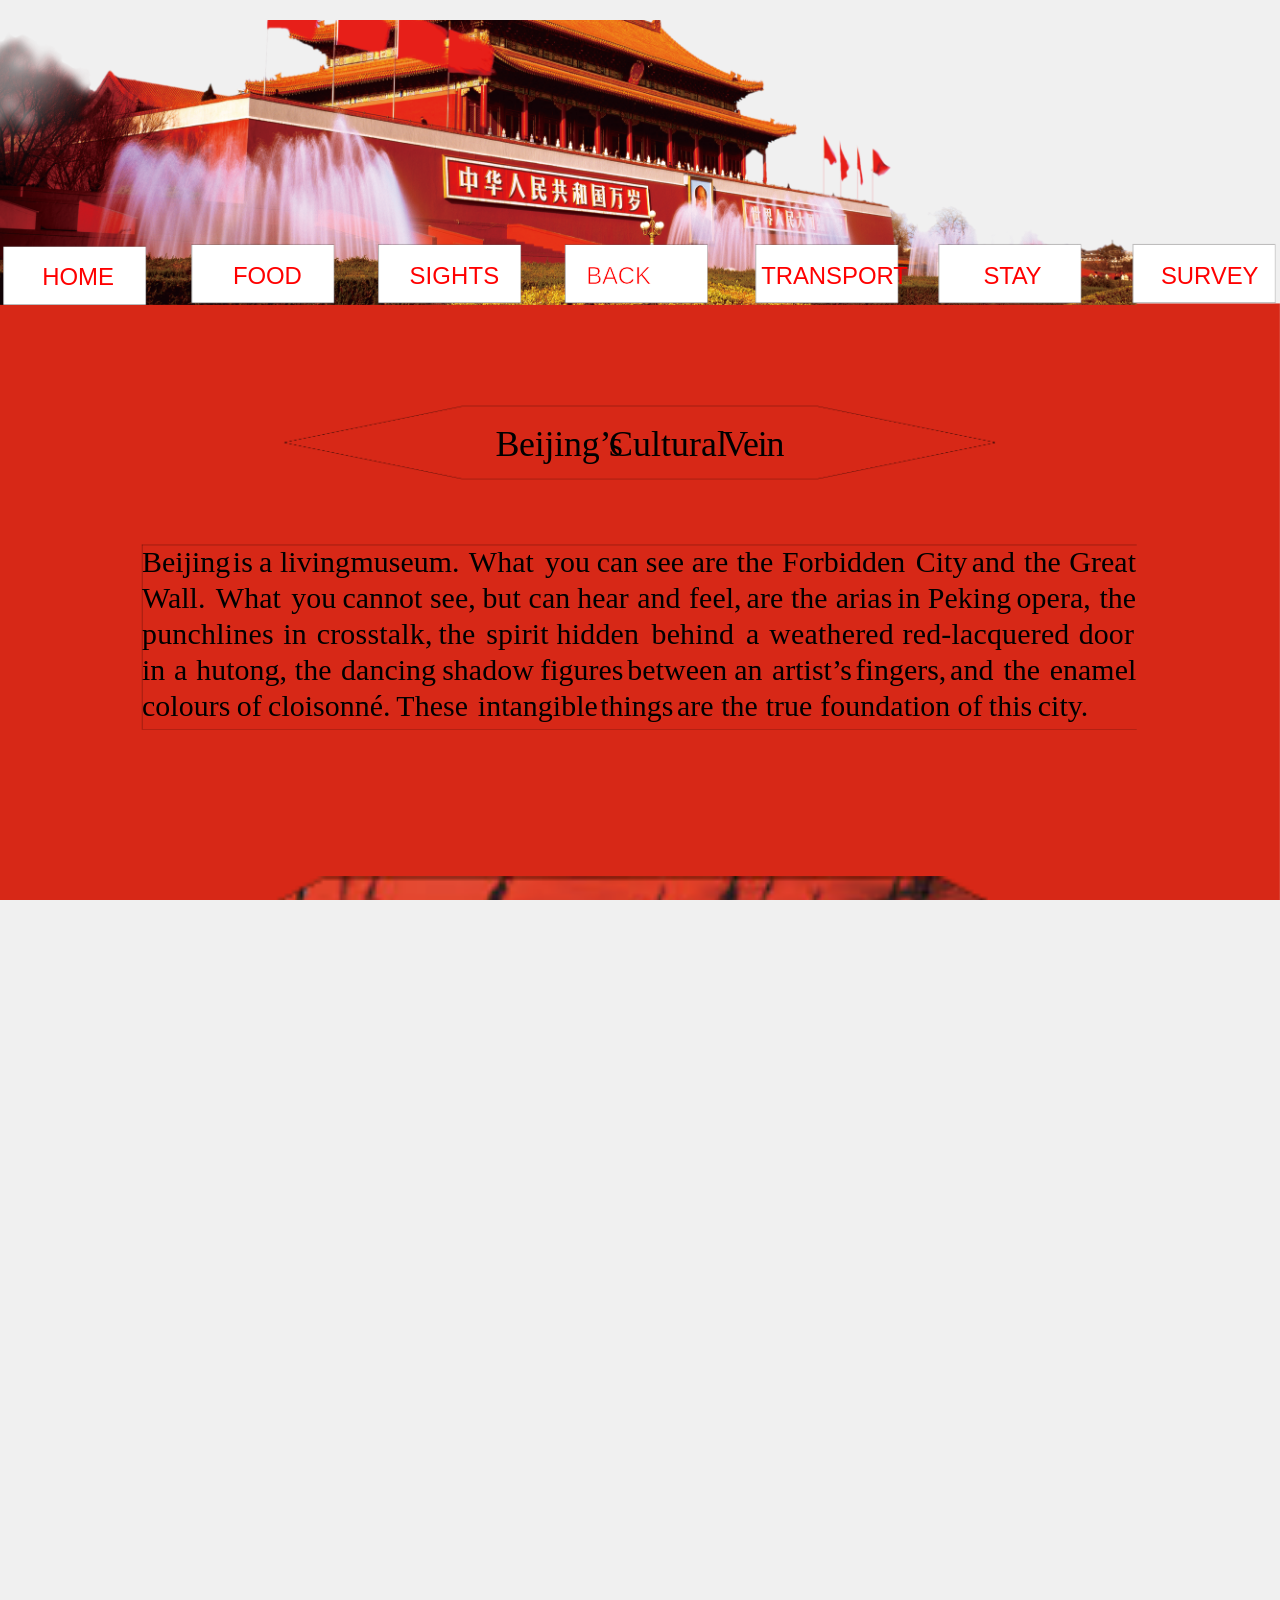
<file: Culture/OEBPS/Culture.html>
<?xml version="1.0" encoding="UTF-8" standalone="no"?>
<!DOCTYPE html>
<html xmlns="http://www.w3.org/1999/xhtml" lang="zh-CN" xml:lang="zh-CN" xmlns:epub="http://www.idpf.org/2007/ops">
	<head>
		<!-- Google tag (gtag.js) -->
<script async src="https://www.googletagmanager.com/gtag/js?id=G-9NHQM3HV6N"></script>
<script>
  window.dataLayer = window.dataLayer || [];
  function gtag(){dataLayer.push(arguments);}
  gtag('js', new Date());

  gtag('config', 'G-9NHQM3HV6N');
</script>
		<meta charset="utf-8" />
		<meta name="viewport" content="width=1280,height=14173" />
		<title>Beijing</title>
<link rel="icon" href="https://i25036978-star.github.io/1D2/favicon.ico" type="image/x-icon">

		<link href="css/idGeneratedStyles.css" rel="stylesheet" type="text/css" />
		<script src="script/idGeneratedScript.js" type="text/javascript"></script>
		<style>
/* 核心：让内容像幻灯片一样缩放 */
html, body {
    margin: 0;
    padding: 0;
    width: 100%;
    height: 100%;
    overflow-y: auto;
    display: flex;
    justify-content: center;
    align-items: flex-start;
    background-color: #f0f0f0; /* 网页背景色，可自行修改 */
}

#wrapper {
    width: 1280px;  /* 必须是你设计稿的原始宽度 */
    height: 842px;  /* 必须是你设计稿的原始高度 */
    position: relative;
    transform-origin: top center; /* 以中心点缩放 */
	margin-top: 20px; 
    flex-shrink: 0; /* 禁止被压缩 */
}
</style>
		<script>
function autoScale() {
    const wrapper = document.getElementById('wrapper');
    // 下面两个数字必须对应你截图里第25、26行的数值
    const designWidth = 1280; 
    const designHeight = 842; 
    
    const scaleX = window.innerWidth / designWidth;
    const scaleY = window.innerHeight / designHeight;
    
    // 取最小值，保证内容始终完整显示在屏幕内，不被裁切
    const scale = Math.min(scaleX, scaleY);
    
    // 自动应用缩放
    wrapper.style.transform = `scale(${scale})`;
}

// 告诉浏览器：加载完和每次拉动窗口时，都自动算一下大小
window.addEventListener('resize', autoScale);
window.addEventListener('load', autoScale);
</script>
	</head>
	<body id="page-1" onload="RegisterInteractiveHandlers();" >
		<div id="wrapper">
		<div id="_idContainer000" class="_idGenObjectStyle-Disabled">
			<img class="_idGenObjectAttribute-1 _idGenObjectAttribute-2" src="image/2.png" alt="" />
		</div>
		<div id="_idContainer002" class="_idGenButton">
			<div class="_idGen-Appearance-Normal" id="_idContainer001">
				<img class="_idGenObjectAttribute-1 _idGenObjectAttribute-2" src="image/5605fe062951b7f31608540821.png" alt="" />
			</div>
		</div>
		<div id="_idContainer003" class="基本图形框架 _idGenObjectStyle-Disabled">
			<div style="width:14224.69px;height:1448.5px;position:absolute;top:0px;left:0px;-webkit-transform-origin: 0% 0%; -webkit-transform: translate(0.17px,1px) rotate(0deg) scale(0.05);transform-origin: 0% 0%; transform: translate(0.17px,1px) rotate(0deg) scale(0.05);">
				<p class="基本段落 ParaOverride-1"><span id="_idTextSpan000" class="CharOverride-1" style="position:absolute;top:390.54px;left:4234.94px;letter-spacing:-5.7px;">Beijing’s </span><span id="_idTextSpan001" class="CharOverride-1" style="position:absolute;top:390.54px;left:6508.85px;">Cultural </span><span id="_idTextSpan002" class="CharOverride-1" style="position:absolute;top:390.54px;left:8774.32px;letter-spacing:-25.22px;">Vein</span></p>
			</div>
		</div>
		<div id="_idContainer004" class="基本图形框架 _idGenObjectStyle-Disabled">
			<img class="_idGenObjectAttribute-1 _idGenObjectAttribute-2" src="image/下载_(22).png" alt="Peking Opera performance stage, Elaborate costumes and headdresses, Traditional characters, National essence of Chinese theater, Stage lighting, Stylized movements, Intangible cultural heritage, High saturation colors, Diamond-shaped frame" />
		</div>
		<div id="_idContainer005" class="_idGenObjectStyle-Disabled">
			<div style="width:12118.11px;height:1167.87px;position:absolute;top:0px;left:0px;-webkit-transform-origin: 0% 0%; -webkit-transform: translate(0px,3.8px) rotate(0deg) scale(0.05);transform-origin: 0% 0%; transform: translate(0px,3.8px) rotate(0deg) scale(0.05);">
				<p class="ParaOverride-1"><span id="_idTextSpan003" class="CharOverride-2" style="position:absolute;top:184.09px;left:3412.96px;">Peking </span><span id="_idTextSpan004" class="CharOverride-2" style="position:absolute;top:184.09px;left:6247.49px;">Opera</span></p>
			</div>
		</div>
		<div id="_idContainer006" class="_idGenObjectStyle-Disabled">
			<div style="width:19893.86px;height:31062.05px;position:absolute;top:0px;left:0px;-webkit-transform-origin: 0% 0%; -webkit-transform: translate(0.28px,69.5px) rotate(0deg) scale(0.05);transform-origin: 0% 0%; transform: translate(0.28px,69.5px) rotate(0deg) scale(0.05);">
				<p class="ParaOverride-1"><span id="_idTextSpan005" class="CharOverride-3" style="position:absolute;top:32.96px;left:0px;letter-spacing:-1.59px;">Peking </span><span id="_idTextSpan006" class="CharOverride-3" style="position:absolute;top:32.96px;left:1870.39px;letter-spacing:-1.71px;">opera </span><span id="_idTextSpan007" class="CharOverride-3" style="position:absolute;top:32.96px;left:3481.51px;">is </span><span id="_idTextSpan008" class="CharOverride-3" style="position:absolute;top:32.96px;left:4041.46px;">the </span><span id="_idTextSpan009" class="CharOverride-3" style="position:absolute;top:32.96px;left:5003.65px;">“national </span><span id="_idTextSpan010" class="CharOverride-3" style="position:absolute;top:32.96px;left:7471.11px;">essence”</span><span id="_idTextSpan011" class="CharOverride-3" style="position:absolute;top:32.96px;left:9824.91px;letter-spacing:0px;">of </span><span id="_idTextSpan012" class="CharOverride-3" style="position:absolute;top:32.96px;left:10460.44px;">Beijing </span><span id="_idTextSpan013" class="CharOverride-3" style="position:absolute;top:32.96px;left:12379.76px;">and </span><span id="_idTextSpan014" class="CharOverride-3" style="position:absolute;top:32.96px;left:13475.84px;">the </span><span id="_idTextSpan015" class="CharOverride-3" style="position:absolute;top:32.96px;left:14438.03px;">most </span><span id="_idTextSpan016" class="CharOverride-3" style="position:absolute;top:32.96px;left:15851.98px;">significant </span><span id="_idTextSpan017" class="CharOverride-3" style="position:absolute;top:32.96px;left:18653.72px;letter-spacing:-1.46px;">form </span><span id="_idTextSpan018" class="CharOverride-3" style="position:absolute;top:752.96px;left:0px;">of </span><span id="_idTextSpan019" class="CharOverride-3" style="position:absolute;top:752.96px;left:674.21px;letter-spacing:-0.85px;">traditional </span><span id="_idTextSpan020" class="CharOverride-3" style="position:absolute;top:752.96px;left:3560.63px;letter-spacing:0px;">Chinese </span><span id="_idTextSpan021" class="CharOverride-3" style="position:absolute;top:752.96px;left:5748.03px;letter-spacing:-0.98px;">theatre. </span><span id="_idTextSpan022" class="CharOverride-3" style="position:absolute;top:752.96px;left:7899.97px;">Its </span><span id="_idTextSpan023" class="CharOverride-3" style="position:absolute;top:752.96px;left:8729.46px;letter-spacing:-1.46px;">roots </span><span id="_idTextSpan024" class="CharOverride-3" style="position:absolute;top:752.96px;left:10240.68px;">go </span><span id="_idTextSpan025" class="CharOverride-3" style="position:absolute;top:752.96px;left:11029.74px;">back </span><span id="_idTextSpan026" class="CharOverride-3" style="position:absolute;top:752.96px;left:12404.44px;letter-spacing:-1.76px;">to </span><span id="_idTextSpan027" class="CharOverride-3" style="position:absolute;top:752.96px;left:13094.77px;">1790, </span><span id="_idTextSpan028" class="CharOverride-3" style="position:absolute;top:752.96px;left:14720.84px;">the </span><span id="_idTextSpan029" class="CharOverride-3" style="position:absolute;top:752.96px;left:15721.71px;">55th </span><span id="_idTextSpan030" class="CharOverride-3" style="position:absolute;top:752.96px;left:17094.36px;letter-spacing:-2.34px;">year </span><span id="_idTextSpan031" class="CharOverride-3" style="position:absolute;top:752.96px;left:18392.89px;">of </span><span id="_idTextSpan032" class="CharOverride-3" style="position:absolute;top:752.96px;left:19067.1px;">the </span><span id="_idTextSpan033" class="CharOverride-3" style="position:absolute;top:1472.96px;left:0px;letter-spacing:3.07px;">Qianlong </span><span id="_idTextSpan034" class="CharOverride-3" style="position:absolute;top:1472.96px;left:2506.05px;letter-spacing:1.41px;">reign </span><span id="_idTextSpan035" class="CharOverride-3" style="position:absolute;top:1472.96px;left:4032.59px;letter-spacing:2.3px;">of </span><span id="_idTextSpan036" class="CharOverride-3" style="position:absolute;top:1472.96px;left:4718.79px;letter-spacing:2.59px;">the </span><span id="_idTextSpan037" class="CharOverride-3" style="position:absolute;top:1472.96px;left:5735.1px;letter-spacing:2.76px;">Qing </span><span id="_idTextSpan038" class="CharOverride-3" style="position:absolute;top:1472.96px;left:7118.15px;letter-spacing:-3.8px;">dynasty, </span><span id="_idTextSpan039" class="CharOverride-3" style="position:absolute;top:1472.96px;left:9412.38px;letter-spacing:1.59px;">when </span><span id="_idTextSpan040" class="CharOverride-3" style="position:absolute;top:1472.96px;left:11022.77px;letter-spacing:2.59px;">the </span><span id="_idTextSpan041" class="CharOverride-3" style="position:absolute;top:1472.96px;left:12039.09px;letter-spacing:2.88px;">Anhui </span><span id="_idTextSpan042" class="CharOverride-3" style="position:absolute;top:1472.96px;left:13773.34px;letter-spacing:1.17px;">opera </span><span id="_idTextSpan043" class="CharOverride-3" style="position:absolute;top:1472.96px;left:15445.49px;letter-spacing:1.71px;">troupe </span><span id="_idTextSpan044" class="CharOverride-3" style="position:absolute;top:1472.96px;left:17363.97px;letter-spacing:2.76px;">“Sanqing”</span><span id="_idTextSpan045" class="CharOverride-3" style="position:absolute;top:2192.96px;left:0px;letter-spacing:3.97px;">arrived </span><span id="_idTextSpan046" class="CharOverride-3" style="position:absolute;top:2192.96px;left:2099.21px;letter-spacing:5.28px;">in </span><span id="_idTextSpan047" class="CharOverride-3" style="position:absolute;top:2192.96px;left:2800.28px;letter-spacing:6.94px;">Beijing </span><span id="_idTextSpan048" class="CharOverride-3" style="position:absolute;top:2192.96px;left:4823.32px;letter-spacing:3.53px;">to </span><span id="_idTextSpan049" class="CharOverride-3" style="position:absolute;top:2192.96px;left:5539.04px;letter-spacing:6.02px;">perform </span><span id="_idTextSpan050" class="CharOverride-3" style="position:absolute;top:2192.96px;left:7892.84px;letter-spacing:4.11px;">for </span><span id="_idTextSpan051" class="CharOverride-3" style="position:absolute;top:2192.96px;left:8841.2px;letter-spacing:5.84px;">Emperor </span><span id="_idTextSpan052" class="CharOverride-3" style="position:absolute;top:2192.96px;left:11357.01px;letter-spacing:7.21px;">Qianlong’s </span><span id="_idTextSpan053" class="CharOverride-3" style="position:absolute;top:2192.96px;left:14309.68px;letter-spacing:0.98px;">birthday. </span><span id="_idTextSpan054" class="CharOverride-3" style="position:absolute;top:2192.96px;left:16831.68px;letter-spacing:5.28px;">It </span><span id="_idTextSpan055" class="CharOverride-3" style="position:absolute;top:2192.96px;left:17428.75px;letter-spacing:3.16px;">was </span><span id="_idTextSpan056" class="CharOverride-3" style="position:absolute;top:2192.96px;left:18640.49px;letter-spacing:4.76px;">soon </span><span id="_idTextSpan057" class="CharOverride-3" style="position:absolute;top:2912.96px;left:0px;letter-spacing:-0.14px;">followed </span><span id="_idTextSpan058" class="CharOverride-3" style="position:absolute;top:2912.96px;left:2410.98px;letter-spacing:-1.55px;">by </span><span id="_idTextSpan059" class="CharOverride-3" style="position:absolute;top:2912.96px;left:3214.9px;letter-spacing:0.26px;">three </span><span id="_idTextSpan060" class="CharOverride-3" style="position:absolute;top:2912.96px;left:4761.85px;letter-spacing:1.73px;">other </span><span id="_idTextSpan061" class="CharOverride-3" style="position:absolute;top:2912.96px;left:6343.37px;letter-spacing:1.73px;">Anhui </span><span id="_idTextSpan062" class="CharOverride-3" style="position:absolute;top:2912.96px;left:8069.33px;letter-spacing:0.71px;">troupes </span><span id="_idTextSpan063" class="CharOverride-3" style="position:absolute;top:2912.96px;left:10238px;letter-spacing:1.04px;">-&nbsp;</span><span id="_idTextSpan064" class="CharOverride-3" style="position:absolute;top:2912.96px;left:10717.88px;letter-spacing:-6.24px;">“Sixi” </span><span id="_idTextSpan065" class="CharOverride-3" style="position:absolute;top:2912.96px;left:12340.46px;letter-spacing:-6.34px;">“Hechun” </span><span id="_idTextSpan066" class="CharOverride-3" style="position:absolute;top:2912.96px;left:14994.92px;letter-spacing:1.55px;">and </span><span id="_idTextSpan067" class="CharOverride-3" style="position:absolute;top:2912.96px;left:16139.58px;letter-spacing:1.86px;">“Chuntai”</span><span id="_idTextSpan068" class="CharOverride-3" style="position:absolute;top:2912.96px;left:18784.08px;letter-spacing:1.04px;">-&nbsp;</span><span id="_idTextSpan069" class="CharOverride-3" style="position:absolute;top:2912.96px;left:19263.95px;letter-spacing:0.69px;">an </span><span id="_idTextSpan070" class="CharOverride-3" style="position:absolute;top:3632.96px;left:0px;letter-spacing:-3.86px;">event </span><span id="_idTextSpan071" class="CharOverride-3" style="position:absolute;top:3632.96px;left:1533.46px;letter-spacing:-1.42px;">known </span><span id="_idTextSpan072" class="CharOverride-3" style="position:absolute;top:3632.96px;left:3423.46px;letter-spacing:-0.74px;">as </span><span id="_idTextSpan073" class="CharOverride-3" style="position:absolute;top:3632.96px;left:4103.03px;letter-spacing:-0.84px;">the </span><span id="_idTextSpan074" class="CharOverride-3" style="position:absolute;top:3632.96px;left:5057.46px;letter-spacing:-4.83px;">“Four </span><span id="_idTextSpan075" class="CharOverride-3" style="position:absolute;top:3632.96px;left:6604.68px;letter-spacing:-2.39px;">Great </span><span id="_idTextSpan076" class="CharOverride-3" style="position:absolute;top:3632.96px;left:8124.66px;letter-spacing:-0.93px;">Anhui </span><span id="_idTextSpan077" class="CharOverride-3" style="position:absolute;top:3632.96px;left:9787.91px;letter-spacing:-4.64px;">Troupes </span><span id="_idTextSpan078" class="CharOverride-3" style="position:absolute;top:3632.96px;left:12019.62px;letter-spacing:-1.58px;">Entering </span><span id="_idTextSpan079" class="CharOverride-3" style="position:absolute;top:3632.96px;left:14358.33px;letter-spacing:-5.69px;">Beijing.”</span><span id="_idTextSpan080" class="CharOverride-3" style="position:absolute;top:3632.96px;left:16564.68px;letter-spacing:-1.81px;">After </span><span id="_idTextSpan081" class="CharOverride-3" style="position:absolute;top:3632.96px;left:17984.17px;letter-spacing:-0.87px;">settling </span><span id="_idTextSpan082" class="CharOverride-3" style="position:absolute;top:4352.96px;left:0px;letter-spacing:1.16px;">in </span><span id="_idTextSpan083" class="CharOverride-3" style="position:absolute;top:4352.96px;left:682.51px;letter-spacing:1.3px;">the </span><span id="_idTextSpan084" class="CharOverride-3" style="position:absolute;top:4352.96px;left:1691.95px;letter-spacing:1.55px;">capital, </span><span id="_idTextSpan085" class="CharOverride-3" style="position:absolute;top:4352.96px;left:3723.18px;letter-spacing:1.45px;">these </span><span id="_idTextSpan086" class="CharOverride-3" style="position:absolute;top:4352.96px;left:5286.59px;letter-spacing:0.42px;">troupes </span><span id="_idTextSpan087" class="CharOverride-3" style="position:absolute;top:4352.96px;left:7452.6px;letter-spacing:1.22px;">absorbed </span><span id="_idTextSpan088" class="CharOverride-3" style="position:absolute;top:4352.96px;left:10040.75px;letter-spacing:1.55px;">elements </span><span id="_idTextSpan089" class="CharOverride-3" style="position:absolute;top:4352.96px;left:12567.97px;letter-spacing:-0.37px;">from </span><span id="_idTextSpan090" class="CharOverride-3" style="position:absolute;top:4352.96px;left:13991.07px;letter-spacing:1.3px;">Han </span><span id="_idTextSpan091" class="CharOverride-3" style="position:absolute;top:4352.96px;left:15213.5px;letter-spacing:0.03px;">opera, </span><span id="_idTextSpan092" class="CharOverride-3" style="position:absolute;top:4352.96px;left:17000.13px;letter-spacing:-1.02px;">Kunqu, </span><span id="_idTextSpan093" class="CharOverride-3" style="position:absolute;top:4352.96px;left:18996.83px;letter-spacing:0.87px;">Qin </span><span id="_idTextSpan094" class="CharOverride-3" style="position:absolute;top:5072.96px;left:0px;letter-spacing:11.7px;">opera, </span><span id="_idTextSpan095" class="CharOverride-3" style="position:absolute;top:5072.96px;left:1881.96px;letter-spacing:11.52px;">and </span><span id="_idTextSpan096" class="CharOverride-3" style="position:absolute;top:5072.96px;left:3079.76px;letter-spacing:12.8px;">other </span><span id="_idTextSpan097" class="CharOverride-3" style="position:absolute;top:5072.96px;left:4740.99px;letter-spacing:12.67px;">regional </span><span id="_idTextSpan098" class="CharOverride-3" style="position:absolute;top:5072.96px;left:7159.33px;letter-spacing:12.52px;">styles. </span><span id="_idTextSpan099" class="CharOverride-3" style="position:absolute;top:5072.96px;left:9050.2px;letter-spacing:11.92px;">After </span><span id="_idTextSpan100" class="CharOverride-3" style="position:absolute;top:5072.96px;left:10612.11px;letter-spacing:13.44px;">decades </span><span id="_idTextSpan101" class="CharOverride-3" style="position:absolute;top:5072.96px;left:12977.01px;letter-spacing:10.24px;">of </span><span id="_idTextSpan102" class="CharOverride-3" style="position:absolute;top:5072.96px;left:13698.91px;letter-spacing:13.16px;">fusion </span><span id="_idTextSpan103" class="CharOverride-3" style="position:absolute;top:5072.96px;left:15572.96px;letter-spacing:11.52px;">and </span><span id="_idTextSpan104" class="CharOverride-3" style="position:absolute;top:5072.96px;left:16770.76px;letter-spacing:12.8px;">refinement, </span><span id="_idTextSpan105" class="CharOverride-3" style="position:absolute;top:5792.96px;left:0px;letter-spacing:-1.59px;">Peking </span><span id="_idTextSpan106" class="CharOverride-3" style="position:absolute;top:5792.96px;left:1875.21px;letter-spacing:-1.71px;">opera </span><span id="_idTextSpan107" class="CharOverride-3" style="position:absolute;top:5792.96px;left:3491.15px;">as </span><span id="_idTextSpan108" class="CharOverride-3" style="position:absolute;top:5792.96px;left:4182.18px;letter-spacing:-2.54px;">we </span><span id="_idTextSpan109" class="CharOverride-3" style="position:absolute;top:5792.96px;left:5072.13px;letter-spacing:-0.59px;">know </span><span id="_idTextSpan110" class="CharOverride-3" style="position:absolute;top:5792.96px;left:6642.07px;">it </span><span id="_idTextSpan111" class="CharOverride-3" style="position:absolute;top:5792.96px;left:7152.05px;letter-spacing:-2.83px;">today </span><span id="_idTextSpan112" class="CharOverride-3" style="position:absolute;top:5792.96px;left:8724.92px;letter-spacing:-1.05px;">took </span><span id="_idTextSpan113" class="CharOverride-3" style="position:absolute;top:5792.96px;left:10014.48px;">shape </span><span id="_idTextSpan114" class="CharOverride-3" style="position:absolute;top:5792.96px;left:11662.94px;letter-spacing:-2.93px;">by </span><span id="_idTextSpan115" class="CharOverride-3" style="position:absolute;top:5792.96px;left:12425.16px;">the </span><span id="_idTextSpan116" class="CharOverride-3" style="position:absolute;top:5792.96px;left:13392.17px;">mid-19th </span><span id="_idTextSpan117" class="CharOverride-3" style="position:absolute;top:5792.96px;left:15928.9px;letter-spacing:-5.53px;">century. </span><span id="_idTextSpan118" class="CharOverride-3" style="position:absolute;top:5792.96px;left:18119.35px;">During </span><span id="_idTextSpan119" class="CharOverride-3" style="position:absolute;top:6512.96px;left:0px;letter-spacing:0.66px;">the </span><span id="_idTextSpan120" class="CharOverride-3" style="position:absolute;top:6512.96px;left:1006.01px;letter-spacing:-5.31px;">Tongzhi </span><span id="_idTextSpan121" class="CharOverride-3" style="position:absolute;top:6512.96px;left:3216.12px;letter-spacing:0.66px;">and </span><span id="_idTextSpan122" class="CharOverride-3" style="position:absolute;top:6512.96px;left:4356.02px;letter-spacing:-0.33px;">Guangxu </span><span id="_idTextSpan123" class="CharOverride-3" style="position:absolute;top:6512.96px;left:6773.55px;letter-spacing:-0.33px;">reigns, </span><span id="_idTextSpan124" class="CharOverride-3" style="position:absolute;top:6512.96px;left:8667.26px;letter-spacing:0.66px;">the </span><span id="_idTextSpan125" class="CharOverride-3" style="position:absolute;top:6512.96px;left:9673.27px;letter-spacing:0.11px;">painter </span><span id="_idTextSpan126" class="CharOverride-3" style="position:absolute;top:6512.96px;left:11722.84px;letter-spacing:0.7px;">Shen </span><span id="_idTextSpan127" class="CharOverride-3" style="position:absolute;top:6512.96px;left:13159.22px;letter-spacing:-0.79px;">Rongpu </span><span id="_idTextSpan128" class="CharOverride-3" style="position:absolute;top:6512.96px;left:15317.77px;letter-spacing:-0.99px;">created </span><span id="_idTextSpan129" class="CharOverride-3" style="position:absolute;top:6512.96px;left:17413.33px;letter-spacing:0.44px;">a </span><span id="_idTextSpan130" class="CharOverride-3" style="position:absolute;top:6512.96px;left:17883.79px;letter-spacing:-0.45px;">portrait </span><span id="_idTextSpan131" class="CharOverride-3" style="position:absolute;top:7232.96px;left:0px;letter-spacing:11.4px;">scroll </span><span id="_idTextSpan132" class="CharOverride-3" style="position:absolute;top:7232.96px;left:1685.04px;letter-spacing:12.66px;">titled </span><span id="_idTextSpan133" class="CharOverride-3" style="position:absolute;top:7232.96px;left:3325.25px;letter-spacing:12.54px;">Thirteen </span><span id="_idTextSpan134" class="CharOverride-3" style="position:absolute;top:7232.96px;left:5853.39px;letter-spacing:12.05px;">Absolute </span><span id="_idTextSpan135" class="CharOverride-3" style="position:absolute;top:7232.96px;left:8420.79px;letter-spacing:12.26px;">Masters </span><span id="_idTextSpan136" class="CharOverride-3" style="position:absolute;top:7232.96px;left:10751.06px;letter-spacing:9.84px;">of </span><span id="_idTextSpan137" class="CharOverride-3" style="position:absolute;top:7232.96px;left:11471.19px;letter-spacing:11.07px;">the </span><span id="_idTextSpan138" class="CharOverride-3" style="position:absolute;top:7232.96px;left:12532.73px;letter-spacing:6.84px;">Tongzhi </span><span id="_idTextSpan139" class="CharOverride-3" style="position:absolute;top:7232.96px;left:14853.92px;letter-spacing:11.07px;">and </span><span id="_idTextSpan140" class="CharOverride-3" style="position:absolute;top:7232.96px;left:16049.35px;letter-spacing:11.82px;">Guangxu </span><span id="_idTextSpan141" class="CharOverride-3" style="position:absolute;top:7232.96px;left:18577.97px;letter-spacing:8.13px;">Eras, </span><span id="_idTextSpan142" class="CharOverride-3" style="position:absolute;top:7952.96px;left:0px;letter-spacing:10.31px;">capturing </span><span id="_idTextSpan143" class="CharOverride-3" style="position:absolute;top:7952.96px;left:2762.05px;letter-spacing:9.6px;">thirteen </span><span id="_idTextSpan144" class="CharOverride-3" style="position:absolute;top:7952.96px;left:5107.77px;letter-spacing:8.81px;">famous </span><span id="_idTextSpan145" class="CharOverride-3" style="position:absolute;top:7952.96px;left:7238.09px;letter-spacing:8.23px;">Peking </span><span id="_idTextSpan146" class="CharOverride-3" style="position:absolute;top:7952.96px;left:9228.97px;letter-spacing:7.84px;">opera </span><span id="_idTextSpan147" class="CharOverride-3" style="position:absolute;top:7952.96px;left:10949.11px;letter-spacing:8.59px;">and </span><span id="_idTextSpan148" class="CharOverride-3" style="position:absolute;top:7952.96px;left:12131.3px;letter-spacing:6.62px;">Kunqu </span><span id="_idTextSpan149" class="CharOverride-3" style="position:absolute;top:7952.96px;left:14061.5px;letter-spacing:9.89px;">performers, </span><span id="_idTextSpan150" class="CharOverride-3" style="position:absolute;top:7952.96px;left:17411.01px;letter-spacing:9.16px;">including </span><span id="_idTextSpan151" class="CharOverride-3" style="position:absolute;top:8672.96px;left:0px;letter-spacing:10.91px;">Cheng </span><span id="_idTextSpan152" class="CharOverride-3" style="position:absolute;top:8672.96px;left:1846.85px;letter-spacing:11.78px;">Changgeng </span><span id="_idTextSpan153" class="CharOverride-3" style="position:absolute;top:8672.96px;left:4966.86px;letter-spacing:9.82px;">and </span><span id="_idTextSpan154" class="CharOverride-3" style="position:absolute;top:8672.96px;left:6155.59px;letter-spacing:8.73px;">Lu </span><span id="_idTextSpan155" class="CharOverride-3" style="position:absolute;top:8672.96px;left:7023.91px;letter-spacing:10.64px;">Shengkui. </span><span id="_idTextSpan156" class="CharOverride-3" style="position:absolute;top:8672.96px;left:9807.59px;letter-spacing:10.47px;">This </span><span id="_idTextSpan157" class="CharOverride-3" style="position:absolute;top:8672.96px;left:11160.01px;letter-spacing:9.96px;">scroll </span><span id="_idTextSpan158" class="CharOverride-3" style="position:absolute;top:8672.96px;left:12833.32px;letter-spacing:9.34px;">marked </span><span id="_idTextSpan159" class="CharOverride-3" style="position:absolute;top:8672.96px;left:15067.97px;letter-spacing:9.82px;">the </span><span id="_idTextSpan160" class="CharOverride-3" style="position:absolute;top:8672.96px;left:16122.82px;letter-spacing:11.22px;">coming </span><span id="_idTextSpan161" class="CharOverride-3" style="position:absolute;top:8672.96px;left:18270.45px;letter-spacing:8.73px;">of </span><span id="_idTextSpan162" class="CharOverride-3" style="position:absolute;top:8672.96px;left:18985.55px;letter-spacing:6.55px;">age </span><span id="_idTextSpan163" class="CharOverride-3" style="position:absolute;top:9392.96px;left:0px;letter-spacing:2.76px;">of </span><span id="_idTextSpan164" class="CharOverride-3" style="position:absolute;top:9392.96px;left:688.27px;letter-spacing:1.96px;">Peking </span><span id="_idTextSpan165" class="CharOverride-3" style="position:absolute;top:9392.96px;left:2628px;letter-spacing:2.09px;">opera. </span><span id="_idTextSpan166" class="CharOverride-3" style="position:absolute;top:9392.96px;left:4431.49px;letter-spacing:2.76px;">In </span><span id="_idTextSpan167" class="CharOverride-3" style="position:absolute;top:9392.96px;left:5149.06px;letter-spacing:3.11px;">the </span><span id="_idTextSpan168" class="CharOverride-3" style="position:absolute;top:9392.96px;left:6168.14px;letter-spacing:2.78px;">Republican </span><span id="_idTextSpan169" class="CharOverride-3" style="position:absolute;top:9392.96px;left:9259.41px;letter-spacing:1.27px;">era, </span><span id="_idTextSpan170" class="CharOverride-3" style="position:absolute;top:9392.96px;left:10402.46px;letter-spacing:3.11px;">the </span><span id="_idTextSpan171" class="CharOverride-3" style="position:absolute;top:9392.96px;left:11421.54px;letter-spacing:-0.45px;">“Four </span><span id="_idTextSpan172" class="CharOverride-3" style="position:absolute;top:9392.96px;left:13043.93px;letter-spacing:1.99px;">Great </span><span id="_idTextSpan173" class="CharOverride-3" style="position:absolute;top:9392.96px;left:14639.08px;letter-spacing:-0.2px;">Dan”</span><span id="_idTextSpan174" class="CharOverride-3" style="position:absolute;top:9392.96px;left:16068.07px;letter-spacing:2.07px;">-&nbsp;</span><span id="_idTextSpan175" class="CharOverride-3" style="position:absolute;top:9392.96px;left:16552.09px;letter-spacing:3.11px;">Mei </span><span id="_idTextSpan176" class="CharOverride-3" style="position:absolute;top:9392.96px;left:17693.05px;letter-spacing:2.44px;">Lanfang, </span><span id="_idTextSpan177" class="CharOverride-3" style="position:absolute;top:10112.96px;left:0px;">Cheng </span><span id="_idTextSpan178" class="CharOverride-3" style="position:absolute;top:10112.96px;left:1738.43px;letter-spacing:-5.49px;">Yanqiu, </span><span id="_idTextSpan179" class="CharOverride-3" style="position:absolute;top:10112.96px;left:3759.57px;letter-spacing:-2.93px;">Xun </span><span id="_idTextSpan180" class="CharOverride-3" style="position:absolute;top:10112.96px;left:4902.69px;">Huisheng, </span><span id="_idTextSpan181" class="CharOverride-3" style="position:absolute;top:10112.96px;left:7594.44px;">and </span><span id="_idTextSpan182" class="CharOverride-3" style="position:absolute;top:10112.96px;left:8700.93px;letter-spacing:0px;">Shang </span><span id="_idTextSpan183" class="CharOverride-3" style="position:absolute;top:10112.96px;left:10399.81px;letter-spacing:-1.1px;">Xiaoyun </span><span id="_idTextSpan184" class="CharOverride-3" style="position:absolute;top:10112.96px;left:12626.33px;">-&nbsp;</span><span id="_idTextSpan185" class="CharOverride-3" style="position:absolute;top:10112.96px;left:13072.18px;letter-spacing:-1.61px;">brought </span><span id="_idTextSpan186" class="CharOverride-3" style="position:absolute;top:10112.96px;left:15262.07px;letter-spacing:-1.34px;">female-role </span><span id="_idTextSpan187" class="CharOverride-3" style="position:absolute;top:10112.96px;left:18335.26px;">acting </span><span id="_idTextSpan188" class="CharOverride-3" style="position:absolute;top:10832.96px;left:0px;letter-spacing:-1.76px;">to </span><span id="_idTextSpan189" class="CharOverride-3" style="position:absolute;top:10832.96px;left:648.34px;">its </span><span id="_idTextSpan190" class="CharOverride-3" style="position:absolute;top:10832.96px;left:1408.01px;">peak, </span><span id="_idTextSpan191" class="CharOverride-3" style="position:absolute;top:10832.96px;left:2897.17px;">and </span><span id="_idTextSpan192" class="CharOverride-3" style="position:absolute;top:10832.96px;left:3989.94px;letter-spacing:-1.59px;">Peking </span><span id="_idTextSpan193" class="CharOverride-3" style="position:absolute;top:10832.96px;left:5857.03px;letter-spacing:-1.71px;">opera </span><span id="_idTextSpan194" class="CharOverride-3" style="position:absolute;top:10832.96px;left:7464.84px;letter-spacing:-1.26px;">spread </span><span id="_idTextSpan195" class="CharOverride-3" style="position:absolute;top:10832.96px;left:9346.29px;letter-spacing:-1.26px;">across </span><span id="_idTextSpan196" class="CharOverride-3" style="position:absolute;top:10832.96px;left:11109.38px;">China </span><span id="_idTextSpan197" class="CharOverride-3" style="position:absolute;top:10832.96px;left:12704.59px;">and </span><span id="_idTextSpan198" class="CharOverride-3" style="position:absolute;top:10832.96px;left:13797.36px;">the </span><span id="_idTextSpan199" class="CharOverride-3" style="position:absolute;top:10832.96px;left:14756.25px;letter-spacing:-1.76px;">world.</span></p>
				<p class="ParaOverride-1"><span id="_idTextSpan200" class="CharOverride-3" style="position:absolute;top:12272.96px;left:0px;letter-spacing:19.36px;">The </span><span id="_idTextSpan201" class="CharOverride-3" style="position:absolute;top:12272.96px;left:1258.39px;letter-spacing:19.36px;">art </span><span id="_idTextSpan202" class="CharOverride-3" style="position:absolute;top:12272.96px;left:2281.53px;letter-spacing:17.21px;">of </span><span id="_idTextSpan203" class="CharOverride-3" style="position:absolute;top:12272.96px;left:3034.8px;letter-spacing:20.54px;">Peking </span><span id="_idTextSpan204" class="CharOverride-3" style="position:absolute;top:12272.96px;left:5126.21px;letter-spacing:19.8px;">opera </span><span id="_idTextSpan205" class="CharOverride-3" style="position:absolute;top:12272.96px;left:6932.52px;letter-spacing:17.21px;">is </span><span id="_idTextSpan206" class="CharOverride-3" style="position:absolute;top:12272.96px;left:7610.21px;letter-spacing:21.51px;">built </span><span id="_idTextSpan207" class="CharOverride-3" style="position:absolute;top:12272.96px;left:9133.23px;letter-spacing:17.21px;">on </span><span id="_idTextSpan208" class="CharOverride-3" style="position:absolute;top:12272.96px;left:10039.73px;letter-spacing:22.13px;">strict </span><span id="_idTextSpan209" class="CharOverride-3" style="position:absolute;top:12272.96px;left:11739.43px;letter-spacing:22.03px;">conventions. </span><span id="_idTextSpan210" class="CharOverride-3" style="position:absolute;top:12272.96px;left:15479px;letter-spacing:19.36px;">The </span><span id="_idTextSpan211" class="CharOverride-3" style="position:absolute;top:12272.96px;left:16737.39px;letter-spacing:21.51px;">first </span><span id="_idTextSpan212" class="CharOverride-3" style="position:absolute;top:12272.96px;left:18125.34px;letter-spacing:17.21px;">is </span><span id="_idTextSpan213" class="CharOverride-3" style="position:absolute;top:12272.96px;left:18803.03px;letter-spacing:13.73px;">role </span><span id="_idTextSpan214" class="CharOverride-3" style="position:absolute;top:12992.96px;left:0px;letter-spacing:3.48px;">categories </span><span id="_idTextSpan215" class="CharOverride-3" style="position:absolute;top:12992.96px;left:2851.82px;letter-spacing:2.18px;">-&nbsp;</span><span id="_idTextSpan216" class="CharOverride-3" style="position:absolute;top:12992.96px;left:3336.25px;letter-spacing:3.63px;">sheng </span><span id="_idTextSpan217" class="CharOverride-3" style="position:absolute;top:12992.96px;left:5050.98px;letter-spacing:3.81px;">(male), </span><span id="_idTextSpan218" class="CharOverride-3" style="position:absolute;top:12992.96px;left:7130.37px;letter-spacing:3.26px;">dan </span><span id="_idTextSpan219" class="CharOverride-3" style="position:absolute;top:12992.96px;left:8284.15px;letter-spacing:3.18px;">(female), </span><span id="_idTextSpan220" class="CharOverride-3" style="position:absolute;top:12992.96px;left:10839.24px;letter-spacing:3.48px;">jing </span><span id="_idTextSpan221" class="CharOverride-3" style="position:absolute;top:12992.96px;left:11994.44px;letter-spacing:2.85px;">(painted-face </span><span id="_idTextSpan222" class="CharOverride-3" style="position:absolute;top:12992.96px;left:15655.6px;letter-spacing:3.73px;">male), </span><span id="_idTextSpan223" class="CharOverride-3" style="position:absolute;top:12992.96px;left:17481.61px;letter-spacing:3.26px;">and </span><span id="_idTextSpan224" class="CharOverride-3" style="position:absolute;top:12992.96px;left:18635.39px;letter-spacing:2.61px;">chou </span><span id="_idTextSpan225" class="CharOverride-3" style="position:absolute;top:13712.96px;left:0px;letter-spacing:-0.33px;">(clown). </span><span id="_idTextSpan226" class="CharOverride-3" style="position:absolute;top:13712.96px;left:2316.12px;letter-spacing:0px;">Each </span><span id="_idTextSpan227" class="CharOverride-3" style="position:absolute;top:13712.96px;left:3702.36px;letter-spacing:-0.59px;">category </span><span id="_idTextSpan228" class="CharOverride-3" style="position:absolute;top:13712.96px;left:6068.29px;">has </span><span id="_idTextSpan229" class="CharOverride-3" style="position:absolute;top:13712.96px;left:7102.67px;">its </span><span id="_idTextSpan230" class="CharOverride-3" style="position:absolute;top:13712.96px;left:7882.76px;letter-spacing:-0.73px;">own </span><span id="_idTextSpan231" class="CharOverride-3" style="position:absolute;top:13712.96px;left:9150.35px;letter-spacing:-0.44px;">techniques: </span><span id="_idTextSpan232" class="CharOverride-3" style="position:absolute;top:13712.96px;left:12258.66px;">the </span><span id="_idTextSpan233" class="CharOverride-3" style="position:absolute;top:13712.96px;left:13237.96px;letter-spacing:-1.76px;">fan </span><span id="_idTextSpan234" class="CharOverride-3" style="position:absolute;top:13712.96px;left:14192.95px;letter-spacing:-2.11px;">work </span><span id="_idTextSpan235" class="CharOverride-3" style="position:absolute;top:13712.96px;left:15680.85px;">of </span><span id="_idTextSpan236" class="CharOverride-3" style="position:absolute;top:13712.96px;left:16333.5px;">the </span><span id="_idTextSpan237" class="CharOverride-3" style="position:absolute;top:13712.96px;left:17312.8px;">xiaosheng </span><span id="_idTextSpan238" class="CharOverride-3" style="position:absolute;top:14432.96px;left:0px;letter-spacing:6.53px;">(young </span><span id="_idTextSpan239" class="CharOverride-3" style="position:absolute;top:14432.96px;left:2063.56px;letter-spacing:8.21px;">male), </span><span id="_idTextSpan240" class="CharOverride-3" style="position:absolute;top:14432.96px;left:3926.15px;letter-spacing:7.18px;">the </span><span id="_idTextSpan241" class="CharOverride-3" style="position:absolute;top:14432.96px;left:4966.95px;letter-spacing:5.25px;">water </span><span id="_idTextSpan242" class="CharOverride-3" style="position:absolute;top:14432.96px;left:6685.19px;letter-spacing:6.18px;">sleeves </span><span id="_idTextSpan243" class="CharOverride-3" style="position:absolute;top:14432.96px;left:8778.84px;letter-spacing:6.38px;">of </span><span id="_idTextSpan244" class="CharOverride-3" style="position:absolute;top:14432.96px;left:9483.4px;letter-spacing:7.18px;">the </span><span id="_idTextSpan245" class="CharOverride-3" style="position:absolute;top:14432.96px;left:10524.19px;letter-spacing:7.66px;">dan, </span><span id="_idTextSpan246" class="CharOverride-3" style="position:absolute;top:14432.96px;left:11831.49px;letter-spacing:7.18px;">the </span><span id="_idTextSpan247" class="CharOverride-3" style="position:absolute;top:14432.96px;left:12872.29px;letter-spacing:7.91px;">acrobatics </span><span id="_idTextSpan248" class="CharOverride-3" style="position:absolute;top:14432.96px;left:15782.16px;letter-spacing:6.38px;">of </span><span id="_idTextSpan249" class="CharOverride-3" style="position:absolute;top:14432.96px;left:16486.72px;letter-spacing:7.18px;">the </span><span id="_idTextSpan250" class="CharOverride-3" style="position:absolute;top:14432.96px;left:17527.51px;letter-spacing:7.18px;">wusheng </span><span id="_idTextSpan251" class="CharOverride-3" style="position:absolute;top:15152.96px;left:0px;">(military </span><span id="_idTextSpan252" class="CharOverride-3" style="position:absolute;top:15152.96px;left:2443px;letter-spacing:0px;">male), </span><span id="_idTextSpan253" class="CharOverride-3" style="position:absolute;top:15152.96px;left:4214.8px;letter-spacing:0px;">and </span><span id="_idTextSpan254" class="CharOverride-3" style="position:absolute;top:15152.96px;left:5327.43px;">the </span><span id="_idTextSpan255" class="CharOverride-3" style="position:absolute;top:15152.96px;left:6306.17px;letter-spacing:-0.21px;">hair-swinging </span><span id="_idTextSpan256" class="CharOverride-3" style="position:absolute;top:15152.96px;left:10011.86px;">of </span><span id="_idTextSpan257" class="CharOverride-3" style="position:absolute;top:15152.96px;left:10663.94px;">the </span><span id="_idTextSpan258" class="CharOverride-3" style="position:absolute;top:15152.96px;left:11642.67px;">laosheng </span><span id="_idTextSpan259" class="CharOverride-3" style="position:absolute;top:15152.96px;left:14081.86px;">(old </span><span id="_idTextSpan260" class="CharOverride-3" style="position:absolute;top:15152.96px;left:15297.03px;">male). </span><span id="_idTextSpan261" class="CharOverride-3" style="position:absolute;top:15152.96px;left:17068.83px;">Then </span><span id="_idTextSpan262" class="CharOverride-3" style="position:absolute;top:15152.96px;left:18535.07px;letter-spacing:-1.46px;">there </span><span id="_idTextSpan263" class="CharOverride-3" style="position:absolute;top:15872.96px;left:0px;letter-spacing:-2.2px;">are </span><span id="_idTextSpan264" class="CharOverride-3" style="position:absolute;top:15872.96px;left:995.2px;">the </span><span id="_idTextSpan265" class="CharOverride-3" style="position:absolute;top:15872.96px;left:1992.16px;letter-spacing:-1.22px;">“four </span><span id="_idTextSpan266" class="CharOverride-3" style="position:absolute;top:15872.96px;left:3459.91px;">skills </span><span id="_idTextSpan267" class="CharOverride-3" style="position:absolute;top:15872.96px;left:4952.87px;">and </span><span id="_idTextSpan268" class="CharOverride-3" style="position:absolute;top:15872.96px;left:6083.71px;letter-spacing:-4.75px;">five </span><span id="_idTextSpan269" class="CharOverride-3" style="position:absolute;top:15872.96px;left:7173.54px;">methods”</span><span id="_idTextSpan270" class="CharOverride-3" style="position:absolute;top:15872.96px;left:9804.09px;">-&nbsp;</span><span id="_idTextSpan271" class="CharOverride-3" style="position:absolute;top:15872.96px;left:10274.29px;">singing, </span><span id="_idTextSpan272" class="CharOverride-3" style="position:absolute;top:15872.96px;left:12421.44px;">speaking, </span><span id="_idTextSpan273" class="CharOverride-3" style="position:absolute;top:15872.96px;left:15004.53px;">acting, </span><span id="_idTextSpan274" class="CharOverride-3" style="position:absolute;top:15872.96px;left:16856.37px;">and </span><span id="_idTextSpan275" class="CharOverride-3" style="position:absolute;top:15872.96px;left:17987.22px;">combat </span><span id="_idTextSpan276" class="CharOverride-3" style="position:absolute;top:16592.96px;left:0px;letter-spacing:6.19px;">(the </span><span id="_idTextSpan277" class="CharOverride-3" style="position:absolute;top:16592.96px;left:1290.22px;letter-spacing:4.73px;">four </span><span id="_idTextSpan278" class="CharOverride-3" style="position:absolute;top:16592.96px;left:2576.93px;letter-spacing:6.88px;">skills); </span><span id="_idTextSpan279" class="CharOverride-3" style="position:absolute;top:16592.96px;left:4552.31px;letter-spacing:5.81px;">and </span><span id="_idTextSpan280" class="CharOverride-3" style="position:absolute;top:16592.96px;left:5719.65px;letter-spacing:6.45px;">hand, </span><span id="_idTextSpan281" class="CharOverride-3" style="position:absolute;top:16592.96px;left:7356.58px;letter-spacing:2.68px;">eye, </span><span id="_idTextSpan282" class="CharOverride-3" style="position:absolute;top:16592.96px;left:8564.18px;letter-spacing:-3.85px;">body, </span><span id="_idTextSpan283" class="CharOverride-3" style="position:absolute;top:16592.96px;left:10129.63px;letter-spacing:5.57px;">step, </span><span id="_idTextSpan284" class="CharOverride-3" style="position:absolute;top:16592.96px;left:11556.79px;letter-spacing:5.81px;">and </span><span id="_idTextSpan285" class="CharOverride-3" style="position:absolute;top:16592.96px;left:12724.13px;letter-spacing:6.64px;">method </span><span id="_idTextSpan286" class="CharOverride-3" style="position:absolute;top:16592.96px;left:14931.3px;letter-spacing:6.19px;">(the </span><span id="_idTextSpan287" class="CharOverride-3" style="position:absolute;top:16592.96px;left:16221.52px;letter-spacing:1.45px;">five </span><span id="_idTextSpan288" class="CharOverride-3" style="position:absolute;top:16592.96px;left:17355.59px;letter-spacing:6.02px;">methods) </span><span id="_idTextSpan289" class="CharOverride-3" style="position:absolute;top:17312.96px;left:0px;letter-spacing:4.09px;">-&nbsp;</span><span id="_idTextSpan290" class="CharOverride-3" style="position:absolute;top:17312.96px;left:492.07px;letter-spacing:5.31px;">required </span><span id="_idTextSpan291" class="CharOverride-3" style="position:absolute;top:17312.96px;left:2964.39px;letter-spacing:6.12px;">training </span><span id="_idTextSpan292" class="CharOverride-3" style="position:absolute;top:17312.96px;left:5247.16px;letter-spacing:4.3px;">for </span><span id="_idTextSpan293" class="CharOverride-3" style="position:absolute;top:17312.96px;left:6196.5px;letter-spacing:3.88px;">every </span><span id="_idTextSpan294" class="CharOverride-3" style="position:absolute;top:17312.96px;left:7841.86px;letter-spacing:1.44px;">performer. </span><span id="_idTextSpan295" class="CharOverride-3" style="position:absolute;top:17312.96px;left:10827.4px;letter-spacing:4.07px;">Facial </span><span id="_idTextSpan296" class="CharOverride-3" style="position:absolute;top:17312.96px;left:12541.87px;letter-spacing:5.54px;">makeup </span><span id="_idTextSpan297" class="CharOverride-3" style="position:absolute;top:17312.96px;left:14829.1px;letter-spacing:7.26px;">(lianpu) </span><span id="_idTextSpan298" class="CharOverride-3" style="position:absolute;top:17312.96px;left:17198.88px;letter-spacing:5.45px;">is </span><span id="_idTextSpan299" class="CharOverride-3" style="position:absolute;top:17312.96px;left:17823.64px;letter-spacing:6.13px;">another </span><span id="_idTextSpan300" class="CharOverride-3" style="position:absolute;top:18032.96px;left:0px;letter-spacing:-0.88px;">signature </span><span id="_idTextSpan301" class="CharOverride-3" style="position:absolute;top:18032.96px;left:2559.07px;letter-spacing:-1.79px;">feature: </span><span id="_idTextSpan302" class="CharOverride-3" style="position:absolute;top:18032.96px;left:4687.47px;letter-spacing:-2.2px;">red </span><span id="_idTextSpan303" class="CharOverride-3" style="position:absolute;top:18032.96px;left:5696.14px;letter-spacing:-1.83px;">for </span><span id="_idTextSpan304" class="CharOverride-3" style="position:absolute;top:18032.96px;left:6580.89px;letter-spacing:-2.71px;">loyalty </span><span id="_idTextSpan305" class="CharOverride-3" style="position:absolute;top:18032.96px;left:8447.96px;">and </span><span id="_idTextSpan306" class="CharOverride-3" style="position:absolute;top:18032.96px;left:9552.44px;letter-spacing:-1.14px;">courage, </span><span id="_idTextSpan307" class="CharOverride-3" style="position:absolute;top:18032.96px;left:11853.69px;">black </span><span id="_idTextSpan308" class="CharOverride-3" style="position:absolute;top:18032.96px;left:13361px;letter-spacing:-1.83px;">for </span><span id="_idTextSpan309" class="CharOverride-3" style="position:absolute;top:18032.96px;left:14245.75px;letter-spacing:-0.32px;">uprightness, </span><span id="_idTextSpan310" class="CharOverride-3" style="position:absolute;top:18032.96px;left:17562.14px;letter-spacing:-1.86px;">white </span><span id="_idTextSpan311" class="CharOverride-3" style="position:absolute;top:18032.96px;left:19152.94px;letter-spacing:-1.83px;">for </span><span id="_idTextSpan312" class="CharOverride-3" style="position:absolute;top:18752.96px;left:0px;letter-spacing:-2.2px;">treachery </span><span id="_idTextSpan313" class="CharOverride-3" style="position:absolute;top:18752.96px;left:2584.25px;letter-spacing:-0.73px;">-&nbsp;</span><span id="_idTextSpan314" class="CharOverride-3" style="position:absolute;top:18752.96px;left:3013.45px;letter-spacing:-0.73px;">a </span><span id="_idTextSpan315" class="CharOverride-3" style="position:absolute;top:18752.96px;left:3435.61px;letter-spacing:-2.58px;">face </span><span id="_idTextSpan316" class="CharOverride-3" style="position:absolute;top:18752.96px;left:4585.21px;letter-spacing:-0.98px;">is </span><span id="_idTextSpan317" class="CharOverride-3" style="position:absolute;top:18752.96px;left:5137.45px;letter-spacing:-0.73px;">a </span><span id="_idTextSpan318" class="CharOverride-3" style="position:absolute;top:18752.96px;left:5559.61px;letter-spacing:-2.64px;">character’s </span><span id="_idTextSpan319" class="CharOverride-3" style="position:absolute;top:18752.96px;left:8487.22px;letter-spacing:-2.51px;">psychological </span><span id="_idTextSpan320" class="CharOverride-3" style="position:absolute;top:18752.96px;left:12055.55px;letter-spacing:-2.28px;">profile. </span><span id="_idTextSpan321" class="CharOverride-3" style="position:absolute;top:18752.96px;left:13992.93px;letter-spacing:-0.98px;">In </span><span id="_idTextSpan322" class="CharOverride-3" style="position:absolute;top:18752.96px;left:14650.05px;letter-spacing:-1.92px;">performance, </span><span id="_idTextSpan323" class="CharOverride-3" style="position:absolute;top:18752.96px;left:18185.86px;letter-spacing:-0.73px;">a </span><span id="_idTextSpan324" class="CharOverride-3" style="position:absolute;top:18752.96px;left:18608.02px;letter-spacing:-2.05px;">whip </span><span id="_idTextSpan325" class="CharOverride-3" style="position:absolute;top:19472.96px;left:0px;">stands </span><span id="_idTextSpan326" class="CharOverride-3" style="position:absolute;top:19472.96px;left:1815.78px;letter-spacing:-1.83px;">for </span><span id="_idTextSpan327" class="CharOverride-3" style="position:absolute;top:19472.96px;left:2693.19px;">a </span><span id="_idTextSpan328" class="CharOverride-3" style="position:absolute;top:19472.96px;left:3122.64px;letter-spacing:-0.5px;">galloping </span><span id="_idTextSpan329" class="CharOverride-3" style="position:absolute;top:19472.96px;left:5619.58px;">horse, </span><span id="_idTextSpan330" class="CharOverride-3" style="position:absolute;top:19472.96px;left:7327.26px;letter-spacing:-1.46px;">four </span><span id="_idTextSpan331" class="CharOverride-3" style="position:absolute;top:19472.96px;left:8536.01px;letter-spacing:0px;">soldiers </span><span id="_idTextSpan332" class="CharOverride-3" style="position:absolute;top:19472.96px;left:10709.8px;">stand </span><span id="_idTextSpan333" class="CharOverride-3" style="position:absolute;top:19472.96px;left:12267.77px;letter-spacing:-1.83px;">for </span><span id="_idTextSpan334" class="CharOverride-3" style="position:absolute;top:19472.96px;left:13145.18px;">an </span><span id="_idTextSpan335" class="CharOverride-3" style="position:absolute;top:19472.96px;left:13909.5px;letter-spacing:-2.34px;">army </span><span id="_idTextSpan336" class="CharOverride-3" style="position:absolute;top:19472.96px;left:15376.94px;">of </span><span id="_idTextSpan337" class="CharOverride-3" style="position:absolute;top:19472.96px;left:16013.52px;">thousands, </span><span id="_idTextSpan338" class="CharOverride-3" style="position:absolute;top:19472.96px;left:18933.21px;">and </span><span id="_idTextSpan339" class="CharOverride-3" style="position:absolute;top:20192.96px;left:0px;">a </span><span id="_idTextSpan340" class="CharOverride-3" style="position:absolute;top:20192.96px;left:466.83px;letter-spacing:0px;">table </span><span id="_idTextSpan341" class="CharOverride-3" style="position:absolute;top:20192.96px;left:1920.68px;letter-spacing:0px;">and </span><span id="_idTextSpan342" class="CharOverride-3" style="position:absolute;top:20192.96px;left:3055.19px;letter-spacing:-1.9px;">two </span><span id="_idTextSpan343" class="CharOverride-3" style="position:absolute;top:20192.96px;left:4207.57px;letter-spacing:0px;">chairs </span><span id="_idTextSpan344" class="CharOverride-3" style="position:absolute;top:20192.96px;left:5942.67px;">can </span><span id="_idTextSpan345" class="CharOverride-3" style="position:absolute;top:20192.96px;left:7008.92px;">be </span><span id="_idTextSpan346" class="CharOverride-3" style="position:absolute;top:20192.96px;left:7803.87px;">a </span><span id="_idTextSpan347" class="CharOverride-3" style="position:absolute;top:20192.96px;left:8270.71px;letter-spacing:-1.26px;">throne </span><span id="_idTextSpan348" class="CharOverride-3" style="position:absolute;top:20192.96px;left:10164.01px;">hall </span><span id="_idTextSpan349" class="CharOverride-3" style="position:absolute;top:20192.96px;left:11287.68px;">or </span><span id="_idTextSpan350" class="CharOverride-3" style="position:absolute;top:20192.96px;left:12028.14px;">a </span><span id="_idTextSpan351" class="CharOverride-3" style="position:absolute;top:20192.96px;left:12494.98px;letter-spacing:-1.26px;">barren </span><span id="_idTextSpan352" class="CharOverride-3" style="position:absolute;top:20192.96px;left:14405.27px;">mountain. </span><span id="_idTextSpan353" class="CharOverride-3" style="position:absolute;top:20192.96px;left:17183.63px;">This </span><span id="_idTextSpan354" class="CharOverride-3" style="position:absolute;top:20192.96px;left:18468.72px;">is </span><span id="_idTextSpan355" class="CharOverride-3" style="position:absolute;top:20192.96px;left:19067.1px;">the </span><span id="_idTextSpan356" class="CharOverride-3" style="position:absolute;top:20912.96px;left:0px;letter-spacing:2.3px;">principle </span><span id="_idTextSpan357" class="CharOverride-3" style="position:absolute;top:20912.96px;left:2505.22px;letter-spacing:1.71px;">of </span><span id="_idTextSpan358" class="CharOverride-3" style="position:absolute;top:20912.96px;left:3188.72px;letter-spacing:0.91px;">“suggestiveness </span><span id="_idTextSpan359" class="CharOverride-3" style="position:absolute;top:20912.96px;left:7447.46px;letter-spacing:0.63px;">through </span><span id="_idTextSpan360" class="CharOverride-3" style="position:absolute;top:20912.96px;left:9690.34px;letter-spacing:2.33px;">emptiness”</span><span id="_idTextSpan361" class="CharOverride-3" style="position:absolute;top:20912.96px;left:12757.97px;letter-spacing:1.28px;">-&nbsp;</span><span id="_idTextSpan362" class="CharOverride-3" style="position:absolute;top:20912.96px;left:13238.82px;letter-spacing:2.13px;">using </span><span id="_idTextSpan363" class="CharOverride-3" style="position:absolute;top:20912.96px;left:14817.11px;letter-spacing:1.92px;">the </span><span id="_idTextSpan364" class="CharOverride-3" style="position:absolute;top:20912.96px;left:15829.83px;letter-spacing:0.06px;">fewest </span><span id="_idTextSpan365" class="CharOverride-3" style="position:absolute;top:20912.96px;left:17701px;letter-spacing:0.67px;">props </span><span id="_idTextSpan366" class="CharOverride-3" style="position:absolute;top:20912.96px;left:19375.09px;letter-spacing:-0.9px;">to </span><span id="_idTextSpan367" class="CharOverride-3" style="position:absolute;top:21632.96px;left:0px;letter-spacing:-1.05px;">tell </span><span id="_idTextSpan368" class="CharOverride-3" style="position:absolute;top:21632.96px;left:948.34px;">the </span><span id="_idTextSpan369" class="CharOverride-3" style="position:absolute;top:21632.96px;left:1907.23px;">richest </span><span id="_idTextSpan370" class="CharOverride-3" style="position:absolute;top:21632.96px;left:3803.32px;letter-spacing:-0.66px;">stories.</span></p>
				<p class="ParaOverride-1"><span id="_idTextSpan371" class="CharOverride-3" style="position:absolute;top:23072.96px;left:0px;letter-spacing:8.67px;">In </span><span id="_idTextSpan372" class="CharOverride-3" style="position:absolute;top:23072.96px;left:744.13px;letter-spacing:9.75px;">the </span><span id="_idTextSpan373" class="CharOverride-3" style="position:absolute;top:23072.96px;left:1798.63px;letter-spacing:10.4px;">Qing </span><span id="_idTextSpan374" class="CharOverride-3" style="position:absolute;top:23072.96px;left:3229.42px;letter-spacing:12.4px;">court, </span><span id="_idTextSpan375" class="CharOverride-3" style="position:absolute;top:23072.96px;left:4993.53px;letter-spacing:10.28px;">Empress </span><span id="_idTextSpan376" class="CharOverride-3" style="position:absolute;top:23072.96px;left:7498.97px;letter-spacing:9.62px;">Dowager </span><span id="_idTextSpan377" class="CharOverride-3" style="position:absolute;top:23072.96px;left:10075.01px;letter-spacing:10.4px;">Cixi </span><span id="_idTextSpan378" class="CharOverride-3" style="position:absolute;top:23072.96px;left:11276.7px;letter-spacing:6.97px;">was </span><span id="_idTextSpan379" class="CharOverride-3" style="position:absolute;top:23072.96px;left:12508.73px;letter-spacing:6.5px;">a </span><span id="_idTextSpan380" class="CharOverride-3" style="position:absolute;top:23072.96px;left:13003.44px;letter-spacing:8.52px;">devoted </span><span id="_idTextSpan381" class="CharOverride-3" style="position:absolute;top:23072.96px;left:15335.15px;letter-spacing:9px;">fan. </span><span id="_idTextSpan382" class="CharOverride-3" style="position:absolute;top:23072.96px;left:16501.38px;letter-spacing:9.75px;">She </span><span id="_idTextSpan383" class="CharOverride-3" style="position:absolute;top:23072.96px;left:17650.51px;letter-spacing:7.7px;">watched </span><span id="_idTextSpan384" class="CharOverride-3" style="position:absolute;top:23792.96px;left:0px;letter-spacing:11.45px;">operas </span><span id="_idTextSpan385" class="CharOverride-3" style="position:absolute;top:23792.96px;left:2014.67px;letter-spacing:10.04px;">in </span><span id="_idTextSpan386" class="CharOverride-3" style="position:absolute;top:23792.96px;left:2737.15px;letter-spacing:11.3px;">the </span><span id="_idTextSpan387" class="CharOverride-3" style="position:absolute;top:23792.96px;left:3799.89px;letter-spacing:12.05px;">Yile </span><span id="_idTextSpan388" class="CharOverride-3" style="position:absolute;top:23792.96px;left:5015.39px;letter-spacing:12.08px;">Theatre </span><span id="_idTextSpan389" class="CharOverride-3" style="position:absolute;top:23792.96px;left:7319.04px;letter-spacing:10.04px;">of </span><span id="_idTextSpan390" class="CharOverride-3" style="position:absolute;top:23792.96px;left:8040.06px;letter-spacing:11.3px;">the </span><span id="_idTextSpan391" class="CharOverride-3" style="position:absolute;top:23792.96px;left:9102.8px;letter-spacing:12.91px;">Summer </span><span id="_idTextSpan392" class="CharOverride-3" style="position:absolute;top:23792.96px;left:11552.23px;letter-spacing:11.24px;">Palace </span><span id="_idTextSpan393" class="CharOverride-3" style="position:absolute;top:23792.96px;left:13468.46px;letter-spacing:9.47px;">for </span><span id="_idTextSpan394" class="CharOverride-3" style="position:absolute;top:23792.96px;left:14445.36px;letter-spacing:12.8px;">thirteen </span><span id="_idTextSpan395" class="CharOverride-3" style="position:absolute;top:23792.96px;left:16823.55px;letter-spacing:11.24px;">years, </span><span id="_idTextSpan396" class="CharOverride-3" style="position:absolute;top:23792.96px;left:18610px;letter-spacing:7.28px;">from </span><span id="_idTextSpan397" class="CharOverride-3" style="position:absolute;top:24512.96px;left:0px;letter-spacing:15.44px;">1895 </span><span id="_idTextSpan398" class="CharOverride-3" style="position:absolute;top:24512.96px;left:1601.14px;letter-spacing:11.11px;">to </span><span id="_idTextSpan399" class="CharOverride-3" style="position:absolute;top:24512.96px;left:2350.99px;letter-spacing:16.08px;">1908, </span><span id="_idTextSpan400" class="CharOverride-3" style="position:absolute;top:24512.96px;left:4094.48px;letter-spacing:16.84px;">attending </span><span id="_idTextSpan401" class="CharOverride-3" style="position:absolute;top:24512.96px;left:6915.36px;letter-spacing:12.87px;">no </span><span id="_idTextSpan402" class="CharOverride-3" style="position:absolute;top:24512.96px;left:7802.32px;letter-spacing:13.59px;">fewer </span><span id="_idTextSpan403" class="CharOverride-3" style="position:absolute;top:24512.96px;left:9558.7px;letter-spacing:15.44px;">than </span><span id="_idTextSpan404" class="CharOverride-3" style="position:absolute;top:24512.96px;left:10992.85px;letter-spacing:12.57px;">two </span><span id="_idTextSpan405" class="CharOverride-3" style="position:absolute;top:24512.96px;left:12224.29px;letter-spacing:15.79px;">hundred </span><span id="_idTextSpan406" class="CharOverride-3" style="position:absolute;top:24512.96px;left:14749.35px;letter-spacing:17.4px;">performances. </span><span id="_idTextSpan407" class="CharOverride-3" style="position:absolute;top:24512.96px;left:18875.86px;letter-spacing:9.65px;">The </span><span id="_idTextSpan408" class="CharOverride-3" style="position:absolute;top:25232.96px;left:0px;letter-spacing:25.09px;">imperial </span><span id="_idTextSpan409" class="CharOverride-3" style="position:absolute;top:25232.96px;left:2592.78px;letter-spacing:24.2px;">palace </span><span id="_idTextSpan410" class="CharOverride-3" style="position:absolute;top:25232.96px;left:4605.86px;letter-spacing:21.17px;">had </span><span id="_idTextSpan411" class="CharOverride-3" style="position:absolute;top:25232.96px;left:5851.34px;letter-spacing:22.06px;">three </span><span id="_idTextSpan412" class="CharOverride-3" style="position:absolute;top:25232.96px;left:7555.23px;letter-spacing:22.84px;">large </span><span id="_idTextSpan413" class="CharOverride-3" style="position:absolute;top:25232.96px;left:9189.4px;letter-spacing:21.81px;">opera </span><span id="_idTextSpan414" class="CharOverride-3" style="position:absolute;top:25232.96px;left:11010.18px;letter-spacing:24.7px;">stages; </span><span id="_idTextSpan415" class="CharOverride-3" style="position:absolute;top:25232.96px;left:13170.73px;letter-spacing:21.17px;">the </span><span id="_idTextSpan416" class="CharOverride-3" style="position:absolute;top:25232.96px;left:14286.13px;letter-spacing:24.19px;">largest </span><span id="_idTextSpan417" class="CharOverride-3" style="position:absolute;top:25232.96px;left:16437.6px;letter-spacing:18.39px;">was </span><span id="_idTextSpan418" class="CharOverride-3" style="position:absolute;top:25232.96px;left:17730.54px;letter-spacing:21.17px;">Qingyin </span><span id="_idTextSpan419" class="CharOverride-3" style="position:absolute;top:25952.96px;left:0px;letter-spacing:11.84px;">Pavilion </span><span id="_idTextSpan420" class="CharOverride-3" style="position:absolute;top:25952.96px;left:2384.14px;letter-spacing:10.83px;">in </span><span id="_idTextSpan421" class="CharOverride-3" style="position:absolute;top:25952.96px;left:3110.17px;letter-spacing:12.18px;">the </span><span id="_idTextSpan422" class="CharOverride-3" style="position:absolute;top:25952.96px;left:4177.63px;letter-spacing:14.21px;">Chengde </span><span id="_idTextSpan423" class="CharOverride-3" style="position:absolute;top:25952.96px;left:6701.39px;letter-spacing:14.44px;">Mountain </span><span id="_idTextSpan424" class="CharOverride-3" style="position:absolute;top:25952.96px;left:9494.8px;letter-spacing:13.96px;">Resort, </span><span id="_idTextSpan425" class="CharOverride-3" style="position:absolute;top:25952.96px;left:11614.26px;letter-spacing:12.45px;">followed </span><span id="_idTextSpan426" class="CharOverride-3" style="position:absolute;top:25952.96px;left:14152.79px;letter-spacing:7.9px;">by </span><span id="_idTextSpan427" class="CharOverride-3" style="position:absolute;top:25952.96px;left:14999.23px;letter-spacing:14.44px;">Changyin </span><span id="_idTextSpan428" class="CharOverride-3" style="position:absolute;top:25952.96px;left:17717.94px;letter-spacing:10.03px;">Pavilion </span><span id="_idTextSpan429" class="CharOverride-3" style="position:absolute;top:26672.96px;left:0px;letter-spacing:4.93px;">in </span><span id="_idTextSpan430" class="CharOverride-3" style="position:absolute;top:26672.96px;left:699.5px;letter-spacing:5.55px;">the </span><span id="_idTextSpan431" class="CharOverride-3" style="position:absolute;top:26672.96px;left:1731.59px;letter-spacing:4.02px;">Forbidden </span><span id="_idTextSpan432" class="CharOverride-3" style="position:absolute;top:26672.96px;left:4631.81px;letter-spacing:7.6px;">City’s </span><span id="_idTextSpan433" class="CharOverride-3" style="position:absolute;top:26672.96px;left:6268.23px;letter-spacing:4.67px;">Palace </span><span id="_idTextSpan434" class="CharOverride-3" style="position:absolute;top:26672.96px;left:8130.82px;letter-spacing:4.93px;">of </span><span id="_idTextSpan435" class="CharOverride-3" style="position:absolute;top:26672.96px;left:8828.85px;letter-spacing:3.16px;">Tranquil </span><span id="_idTextSpan436" class="CharOverride-3" style="position:absolute;top:26672.96px;left:11261.13px;letter-spacing:1.67px;">Longevity, </span><span id="_idTextSpan437" class="CharOverride-3" style="position:absolute;top:26672.96px;left:14124.52px;letter-spacing:5.55px;">and </span><span id="_idTextSpan438" class="CharOverride-3" style="position:absolute;top:26672.96px;left:15290.49px;letter-spacing:5.92px;">then </span><span id="_idTextSpan439" class="CharOverride-3" style="position:absolute;top:26672.96px;left:16664.85px;letter-spacing:5.92px;">Yile </span><span id="_idTextSpan440" class="CharOverride-3" style="position:absolute;top:26672.96px;left:17842.03px;letter-spacing:4.45px;">Theatre </span><span id="_idTextSpan441" class="CharOverride-3" style="position:absolute;top:27392.96px;left:0px;letter-spacing:8.05px;">in </span><span id="_idTextSpan442" class="CharOverride-3" style="position:absolute;top:27392.96px;left:713.52px;letter-spacing:9.06px;">the </span><span id="_idTextSpan443" class="CharOverride-3" style="position:absolute;top:27392.96px;left:1764.3px;letter-spacing:10.35px;">Summer </span><span id="_idTextSpan444" class="CharOverride-3" style="position:absolute;top:27392.96px;left:4192.82px;letter-spacing:9.1px;">Palace. </span><span id="_idTextSpan445" class="CharOverride-3" style="position:absolute;top:27392.96px;left:6223.25px;letter-spacing:10.57px;">Outside </span><span id="_idTextSpan446" class="CharOverride-3" style="position:absolute;top:27392.96px;left:8471.94px;letter-spacing:9.06px;">the </span><span id="_idTextSpan447" class="CharOverride-3" style="position:absolute;top:27392.96px;left:9522.73px;letter-spacing:10.57px;">palace, </span><span id="_idTextSpan448" class="CharOverride-3" style="position:absolute;top:27392.96px;left:11557.85px;letter-spacing:9.76px;">theatres </span><span id="_idTextSpan449" class="CharOverride-3" style="position:absolute;top:27392.96px;left:13954.85px;letter-spacing:8.05px;">in </span><span id="_idTextSpan450" class="CharOverride-3" style="position:absolute;top:27392.96px;left:14668.37px;letter-spacing:9.06px;">the </span><span id="_idTextSpan451" class="CharOverride-3" style="position:absolute;top:27392.96px;left:15719.15px;letter-spacing:10.73px;">Dashilan </span><span id="_idTextSpan452" class="CharOverride-3" style="position:absolute;top:27392.96px;left:18239.79px;letter-spacing:7.9px;">area </span><span id="_idTextSpan453" class="CharOverride-3" style="position:absolute;top:27392.96px;left:19593.86px;">-&nbsp;</span><span id="_idTextSpan454" class="CharOverride-3" style="position:absolute;top:28112.96px;left:0px;letter-spacing:14.99px;">Guanghelou, </span><span id="_idTextSpan455" class="CharOverride-3" style="position:absolute;top:28112.96px;left:3553.95px;letter-spacing:15.44px;">Sanqingyuan, </span><span id="_idTextSpan456" class="CharOverride-3" style="position:absolute;top:28112.96px;left:7383.32px;letter-spacing:15.2px;">Guangdelou </span><span id="_idTextSpan457" class="CharOverride-3" style="position:absolute;top:28112.96px;left:10803.36px;letter-spacing:8.36px;">-&nbsp;</span><span id="_idTextSpan458" class="CharOverride-3" style="position:absolute;top:28112.96px;left:11312.54px;letter-spacing:10.1px;">were </span><span id="_idTextSpan459" class="CharOverride-3" style="position:absolute;top:28112.96px;left:12853.63px;letter-spacing:12.87px;">packed </span><span id="_idTextSpan460" class="CharOverride-3" style="position:absolute;top:28112.96px;left:14967.52px;letter-spacing:13.38px;">with </span><span id="_idTextSpan461" class="CharOverride-3" style="position:absolute;top:28112.96px;left:16392.3px;letter-spacing:12.76px;">tea-drinking, </span><span id="_idTextSpan462" class="CharOverride-3" style="position:absolute;top:28832.96px;left:0px;letter-spacing:6.17px;">melon-seed-cracking </span><span id="_idTextSpan463" class="CharOverride-3" style="position:absolute;top:28832.96px;left:5688.04px;letter-spacing:7.14px;">audiences. </span><span id="_idTextSpan464" class="CharOverride-3" style="position:absolute;top:28832.96px;left:8639.64px;letter-spacing:5.89px;">The </span><span id="_idTextSpan465" class="CharOverride-3" style="position:absolute;top:28832.96px;left:9826.19px;letter-spacing:6.73px;">spirit </span><span id="_idTextSpan466" class="CharOverride-3" style="position:absolute;top:28832.96px;left:11432.99px;letter-spacing:5.24px;">of </span><span id="_idTextSpan467" class="CharOverride-3" style="position:absolute;top:28832.96px;left:12132.39px;letter-spacing:5.89px;">old </span><span id="_idTextSpan468" class="CharOverride-3" style="position:absolute;top:28832.96px;left:13153.71px;letter-spacing:6.87px;">Beijing </span><span id="_idTextSpan469" class="CharOverride-3" style="position:absolute;top:28832.96px;left:15176.18px;letter-spacing:6.55px;">still </span><span id="_idTextSpan470" class="CharOverride-3" style="position:absolute;top:28832.96px;left:16352.37px;letter-spacing:6.87px;">lingers </span><span id="_idTextSpan471" class="CharOverride-3" style="position:absolute;top:28832.96px;left:18350.52px;letter-spacing:5.24px;">in </span><span id="_idTextSpan472" class="CharOverride-3" style="position:absolute;top:28832.96px;left:19051.39px;letter-spacing:3.93px;">the </span><span id="_idTextSpan473" class="CharOverride-3" style="position:absolute;top:29552.96px;left:0px;">sounds </span><span id="_idTextSpan474" class="CharOverride-3" style="position:absolute;top:29552.96px;left:1965.23px;">of </span><span id="_idTextSpan475" class="CharOverride-3" style="position:absolute;top:29552.96px;left:2597.46px;">pihuang </span><span id="_idTextSpan476" class="CharOverride-3" style="position:absolute;top:29552.96px;left:4816.7px;">(the </span><span id="_idTextSpan477" class="CharOverride-3" style="position:absolute;top:29552.96px;left:6024.61px;letter-spacing:-1.9px;">two </span><span id="_idTextSpan478" class="CharOverride-3" style="position:absolute;top:29552.96px;left:7135.25px;">main </span><span id="_idTextSpan479" class="CharOverride-3" style="position:absolute;top:29552.96px;left:8561.13px;">musical </span><span id="_idTextSpan480" class="CharOverride-3" style="position:absolute;top:29552.96px;left:10668.75px;">modes </span><span id="_idTextSpan481" class="CharOverride-3" style="position:absolute;top:29552.96px;left:12501.86px;">of </span><span id="_idTextSpan482" class="CharOverride-3" style="position:absolute;top:29552.96px;left:13134.08px;letter-spacing:-1.59px;">Peking </span><span id="_idTextSpan483" class="CharOverride-3" style="position:absolute;top:29552.96px;left:15001.17px;letter-spacing:-1.46px;">opera).</span></p>
		  </div>
		</div>
		<div id="_idContainer007" class="基本图形框架 _idGenObjectStyle-Disabled">
			<div style="width:19888.19px;height:3673.7px;position:absolute;top:0px;left:0px;-webkit-transform-origin: 0% 0%; -webkit-transform: translate(0.28px,6px) rotate(0deg) scale(0.05);transform-origin: 0% 0%; transform: translate(0.28px,6px) rotate(0deg) scale(0.05);">
				<p class="基本段落 ParaOverride-1"><span id="_idTextSpan484" class="CharOverride-4" style="position:absolute;top:50.1px;left:0px;">Beijing </span><span id="_idTextSpan485" class="CharOverride-4" style="position:absolute;top:50.1px;left:1816.11px;">is </span><span id="_idTextSpan486" class="CharOverride-4" style="position:absolute;top:50.1px;left:2338.77px;letter-spacing:0px;">a </span><span id="_idTextSpan487" class="CharOverride-4" style="position:absolute;top:50.1px;left:2760.06px;">living </span><span id="_idTextSpan488" class="CharOverride-4" style="position:absolute;top:50.1px;left:4168.95px;letter-spacing:0px;">museum. </span><span id="_idTextSpan489" class="CharOverride-4" style="position:absolute;top:50.1px;left:6537.01px;">What </span><span id="_idTextSpan490" class="CharOverride-4" style="position:absolute;top:50.1px;left:8058.69px;">you </span><span id="_idTextSpan491" class="CharOverride-4" style="position:absolute;top:50.1px;left:9092.29px;">can </span><span id="_idTextSpan492" class="CharOverride-4" style="position:absolute;top:50.1px;left:10075.49px;letter-spacing:0px;">see </span><span id="_idTextSpan493" class="CharOverride-4" style="position:absolute;top:50.1px;left:10993.66px;">are </span><span id="_idTextSpan494" class="CharOverride-4" style="position:absolute;top:50.1px;left:11893.95px;">the </span><span id="_idTextSpan495" class="CharOverride-4" style="position:absolute;top:50.1px;left:12799.52px;">Forbidden </span><span id="_idTextSpan496" class="CharOverride-4" style="position:absolute;top:50.1px;left:15474.61px;">City </span><span id="_idTextSpan497" class="CharOverride-4" style="position:absolute;top:50.1px;left:16593.17px;">and </span><span id="_idTextSpan498" class="CharOverride-4" style="position:absolute;top:50.1px;left:17641.12px;">the </span><span id="_idTextSpan499" class="CharOverride-4" style="position:absolute;top:50.1px;left:18546.68px;">Great </span><span id="_idTextSpan500" class="CharOverride-4" style="position:absolute;top:770.1px;left:0px;">Wall. </span><span id="_idTextSpan501" class="CharOverride-4" style="position:absolute;top:770.1px;left:1477.04px;">What </span><span id="_idTextSpan502" class="CharOverride-4" style="position:absolute;top:770.1px;left:2986.89px;">you </span><span id="_idTextSpan503" class="CharOverride-4" style="position:absolute;top:770.1px;left:4008.66px;letter-spacing:0px;">cannot </span><span id="_idTextSpan504" class="CharOverride-4" style="position:absolute;top:770.1px;left:5758.45px;">see, </span><span id="_idTextSpan505" class="CharOverride-4" style="position:absolute;top:770.1px;left:6807.75px;">but </span><span id="_idTextSpan506" class="CharOverride-4" style="position:absolute;top:770.1px;left:7731.08px;">can </span><span id="_idTextSpan507" class="CharOverride-4" style="position:absolute;top:770.1px;left:8702.46px;">hear </span><span id="_idTextSpan508" class="CharOverride-4" style="position:absolute;top:770.1px;left:9905.28px;">and </span><span id="_idTextSpan509" class="CharOverride-4" style="position:absolute;top:770.1px;left:10941.4px;">feel, </span><span id="_idTextSpan510" class="CharOverride-4" style="position:absolute;top:770.1px;left:12091.78px;">are </span><span id="_idTextSpan511" class="CharOverride-4" style="position:absolute;top:770.1px;left:12980.24px;">the </span><span id="_idTextSpan512" class="CharOverride-4" style="position:absolute;top:770.1px;left:13873.98px;">arias </span><span id="_idTextSpan513" class="CharOverride-4" style="position:absolute;top:770.1px;left:15105.51px;">in </span><span id="_idTextSpan514" class="CharOverride-4" style="position:absolute;top:770.1px;left:15716.53px;">Peking </span><span id="_idTextSpan515" class="CharOverride-4" style="position:absolute;top:770.1px;left:17491.52px;">opera, </span><span id="_idTextSpan516" class="CharOverride-4" style="position:absolute;top:770.1px;left:19147.86px;">the </span><span id="_idTextSpan517" class="CharOverride-4" style="position:absolute;top:1490.1px;left:0px;letter-spacing:3.51px;">punchlines </span><span id="_idTextSpan518" class="CharOverride-4" style="position:absolute;top:1490.1px;left:2825.13px;letter-spacing:2.58px;">in </span><span id="_idTextSpan519" class="CharOverride-4" style="position:absolute;top:1490.1px;left:3493.84px;letter-spacing:3.51px;">crosstalk, </span><span id="_idTextSpan520" class="CharOverride-4" style="position:absolute;top:1490.1px;left:5928.44px;letter-spacing:2.9px;">the </span><span id="_idTextSpan521" class="CharOverride-4" style="position:absolute;top:1490.1px;left:6883.74px;letter-spacing:3.31px;">spirit </span><span id="_idTextSpan522" class="CharOverride-4" style="position:absolute;top:1490.1px;left:8291.55px;letter-spacing:3.31px;">hidden </span><span id="_idTextSpan523" class="CharOverride-4" style="position:absolute;top:1490.1px;left:10189.2px;letter-spacing:3.31px;">behind </span><span id="_idTextSpan524" class="CharOverride-4" style="position:absolute;top:1490.1px;left:12079.83px;letter-spacing:1.93px;">a </span><span id="_idTextSpan525" class="CharOverride-4" style="position:absolute;top:1490.1px;left:12543.11px;letter-spacing:3.48px;">weathered </span><span id="_idTextSpan526" class="CharOverride-4" style="position:absolute;top:1490.1px;left:15209.69px;letter-spacing:3.31px;">red-lacquered </span><span id="_idTextSpan527" class="CharOverride-4" style="position:absolute;top:1490.1px;left:18732.55px;letter-spacing:2.32px;">door </span><span id="_idTextSpan528" class="CharOverride-4" style="position:absolute;top:2210.1px;left:0px;">in </span><span id="_idTextSpan529" class="CharOverride-4" style="position:absolute;top:2210.1px;left:642.1px;">a </span><span id="_idTextSpan530" class="CharOverride-4" style="position:absolute;top:2210.1px;left:1082.63px;">hutong, </span><span id="_idTextSpan531" class="CharOverride-4" style="position:absolute;top:2210.1px;left:3056.86px;">the </span><span id="_idTextSpan532" class="CharOverride-4" style="position:absolute;top:2210.1px;left:3981.67px;">dancing </span><span id="_idTextSpan533" class="CharOverride-4" style="position:absolute;top:2210.1px;left:6003.07px;">shadow </span><span id="_idTextSpan534" class="CharOverride-4" style="position:absolute;top:2210.1px;left:7963.23px;">figures </span><span id="_idTextSpan535" class="CharOverride-4" style="position:absolute;top:2210.1px;left:9706.01px;letter-spacing:0px;">between </span><span id="_idTextSpan536" class="CharOverride-4" style="position:absolute;top:2210.1px;left:11845.18px;">an </span><span id="_idTextSpan537" class="CharOverride-4" style="position:absolute;top:2210.1px;left:12598.02px;">artist’s </span><span id="_idTextSpan538" class="CharOverride-4" style="position:absolute;top:2210.1px;left:14270.78px;">fingers, </span><span id="_idTextSpan539" class="CharOverride-4" style="position:absolute;top:2210.1px;left:16161.81px;">and </span><span id="_idTextSpan540" class="CharOverride-4" style="position:absolute;top:2210.1px;left:17229px;">the </span><span id="_idTextSpan541" class="CharOverride-4" style="position:absolute;top:2210.1px;left:18153.81px;">enamel </span><span id="_idTextSpan542" class="CharOverride-4" style="position:absolute;top:2930.1px;left:0px;">colours </span><span id="_idTextSpan543" class="CharOverride-4" style="position:absolute;top:2930.1px;left:1893.75px;">of </span><span id="_idTextSpan544" class="CharOverride-4" style="position:absolute;top:2930.1px;left:2522.17px;">cloisonné. </span><span id="_idTextSpan545" class="CharOverride-4" style="position:absolute;top:2930.1px;left:5087.11px;">These </span><span id="_idTextSpan546" class="CharOverride-4" style="position:absolute;top:2930.1px;left:6716.31px;">intangible </span><span id="_idTextSpan547" class="CharOverride-4" style="position:absolute;top:2930.1px;left:9163.18px;">things </span><span id="_idTextSpan548" class="CharOverride-4" style="position:absolute;top:2930.1px;left:10699.8px;">are </span><span id="_idTextSpan549" class="CharOverride-4" style="position:absolute;top:2930.1px;left:11584.86px;">the </span><span id="_idTextSpan550" class="CharOverride-4" style="position:absolute;top:2930.1px;left:12475.2px;">true </span><span id="_idTextSpan551" class="CharOverride-4" style="position:absolute;top:2930.1px;left:13566.8px;">foundation </span><span id="_idTextSpan552" class="CharOverride-4" style="position:absolute;top:2930.1px;left:16308.69px;">of </span><span id="_idTextSpan553" class="CharOverride-4" style="position:absolute;top:2930.1px;left:16937.11px;">this </span><span id="_idTextSpan554" class="CharOverride-4" style="position:absolute;top:2930.1px;left:17914.45px;">city.</span></p>
			</div>
		</div>
		<div id="_idContainer008" class="基本图形框架 _idGenObjectStyle-Disabled">
			<div style="width:19888.19px;height:4637.48px;position:absolute;top:0px;left:0px;-webkit-transform-origin: 0% 0%; -webkit-transform: translate(0.28px,1px) rotate(0deg) scale(0.05);transform-origin: 0% 0%; transform: translate(0.28px,1px) rotate(0deg) scale(0.05);">
				<p class="基本段落 ParaOverride-1"><span id="_idTextSpan555" class="CharOverride-5" style="position:absolute;top:380.04px;left:5156.72px;">· </span><span id="_idTextSpan556" class="CharOverride-5" style="position:absolute;top:380.04px;left:5387.34px;letter-spacing:-0.55px;">Recommendations: </span><span id="_idTextSpan557" class="CharOverride-5" style="position:absolute;top:380.04px;left:9603.98px;letter-spacing:-0.26px;">Dashilan </span><span id="_idTextSpan558" class="CharOverride-5" style="position:absolute;top:380.04px;left:11601.09px;letter-spacing:-0.78px;">area, </span><span id="_idTextSpan559" class="CharOverride-5" style="position:absolute;top:380.04px;left:12807.19px;">Qianmen </span><span id="_idTextSpan560" class="CharOverride-5" style="position:absolute;top:956.04px;left:2300.74px;">-&nbsp;</span><span id="_idTextSpan561" class="CharOverride-5" style="position:absolute;top:956.04px;left:2697.3px;">the </span><span id="_idTextSpan562" class="CharOverride-5" style="position:absolute;top:956.04px;left:3508.24px;letter-spacing:-0.21px;">birthplace </span><span id="_idTextSpan563" class="CharOverride-5" style="position:absolute;top:956.04px;left:5797.85px;">of </span><span id="_idTextSpan564" class="CharOverride-5" style="position:absolute;top:956.04px;left:6340.43px;letter-spacing:-3.01px;">Peking </span><span id="_idTextSpan565" class="CharOverride-5" style="position:absolute;top:956.04px;left:7905.59px;">opera; </span><span id="_idTextSpan566" class="CharOverride-5" style="position:absolute;top:956.04px;left:9383.55px;letter-spacing:-0.59px;">Sanqingyuan </span><span id="_idTextSpan567" class="CharOverride-5" style="position:absolute;top:956.04px;left:12253.01px;">and </span><span id="_idTextSpan568" class="CharOverride-5" style="position:absolute;top:956.04px;left:13164.26px;letter-spacing:-0.49px;">Guangdelou, </span><span id="_idTextSpan569" class="CharOverride-5" style="position:absolute;top:956.04px;left:15939.26px;">historic </span><span id="_idTextSpan570" class="CharOverride-5" style="position:absolute;top:1532.04px;left:1451.13px;letter-spacing:-0.52px;">theatres </span><span id="_idTextSpan571" class="CharOverride-5" style="position:absolute;top:1532.04px;left:3380.51px;letter-spacing:-0.98px;">built </span><span id="_idTextSpan572" class="CharOverride-5" style="position:absolute;top:1532.04px;left:4447.62px;">in </span><span id="_idTextSpan573" class="CharOverride-5" style="position:absolute;top:1532.04px;left:4965.12px;">the </span><span id="_idTextSpan574" class="CharOverride-5" style="position:absolute;top:1532.04px;left:5776.05px;">Qing </span><span id="_idTextSpan575" class="CharOverride-5" style="position:absolute;top:1532.04px;left:6867.77px;letter-spacing:-3.12px;">dynasty, </span><span id="_idTextSpan576" class="CharOverride-5" style="position:absolute;top:1532.04px;left:8728.71px;">still </span><span id="_idTextSpan577" class="CharOverride-5" style="position:absolute;top:1532.04px;left:9661.52px;">host </span><span id="_idTextSpan578" class="CharOverride-5" style="position:absolute;top:1532.04px;left:10725.59px;letter-spacing:-0.54px;">performances </span><span id="_idTextSpan579" class="CharOverride-5" style="position:absolute;top:1532.04px;left:13869.26px;letter-spacing:-5.02px;">today. </span><span id="_idTextSpan580" class="CharOverride-5" style="position:absolute;top:1532.04px;left:15235.9px;">Liyuan </span><span id="_idTextSpan581" class="CharOverride-5" style="position:absolute;top:1532.04px;left:16782.77px;letter-spacing:-0.59px;">Theatre </span><span id="_idTextSpan582" class="CharOverride-5" style="position:absolute;top:2108.04px;left:889.1px;">(Qianmen </span><span id="_idTextSpan583" class="CharOverride-5" style="position:absolute;top:2108.04px;left:3076.99px;">Jianguo </span><span id="_idTextSpan584" class="CharOverride-5" style="position:absolute;top:2108.04px;left:4879.8px;">Hotel) </span><span id="_idTextSpan585" class="CharOverride-5" style="position:absolute;top:2108.04px;left:6311.84px;">-&nbsp;</span><span id="_idTextSpan586" class="CharOverride-5" style="position:absolute;top:2108.04px;left:6708.4px;letter-spacing:-0.54px;">performances </span><span id="_idTextSpan587" class="CharOverride-5" style="position:absolute;top:2108.04px;left:9852.07px;letter-spacing:-3.22px;">year-round, </span><span id="_idTextSpan588" class="CharOverride-5" style="position:absolute;top:2108.04px;left:12490.9px;">suitable </span><span id="_idTextSpan589" class="CharOverride-5" style="position:absolute;top:2108.04px;left:14325.59px;letter-spacing:-1.76px;">for </span><span id="_idTextSpan590" class="CharOverride-5" style="position:absolute;top:2108.04px;left:15065.98px;letter-spacing:0.64px;">first-time </span><span id="_idTextSpan591" class="CharOverride-5" style="position:absolute;top:2108.04px;left:17260.43px;">visitors. </span><span id="_idTextSpan592" class="CharOverride-5" style="position:absolute;top:2684.04px;left:1090.9px;">Mei </span><span id="_idTextSpan593" class="CharOverride-5" style="position:absolute;top:2684.04px;left:1971.68px;letter-spacing:-1.17px;">Lanfang </span><span id="_idTextSpan594" class="CharOverride-5" style="position:absolute;top:2684.04px;left:3824.41px;">Memorial </span><span id="_idTextSpan595" class="CharOverride-5" style="position:absolute;top:2684.04px;left:5977.15px;letter-spacing:-0.84px;">Museum </span><span id="_idTextSpan596" class="CharOverride-5" style="position:absolute;top:2684.04px;left:7925.51px;letter-spacing:-1.87px;">(No. </span><span id="_idTextSpan597" class="CharOverride-5" style="position:absolute;top:2684.04px;left:8914.34px;">9 </span><span id="_idTextSpan598" class="CharOverride-5" style="position:absolute;top:2684.04px;left:9289.57px;">Huguosi </span><span id="_idTextSpan599" class="CharOverride-5" style="position:absolute;top:2684.04px;left:11167.85px;letter-spacing:-0.59px;">Street) </span><span id="_idTextSpan600" class="CharOverride-5" style="position:absolute;top:2684.04px;left:12783.16px;">and </span><span id="_idTextSpan601" class="CharOverride-5" style="position:absolute;top:2684.04px;left:13694.41px;">the </span><span id="_idTextSpan602" class="CharOverride-5" style="position:absolute;top:2684.04px;left:14505.35px;letter-spacing:-1px;">former </span><span id="_idTextSpan603" class="CharOverride-5" style="position:absolute;top:2684.04px;left:16119.02px;letter-spacing:-0.47px;">residence </span><span id="_idTextSpan604" class="CharOverride-5" style="position:absolute;top:2684.04px;left:18355.43px;">of </span><span id="_idTextSpan605" class="CharOverride-5" style="position:absolute;top:3260.04px;left:2522.34px;">Ma </span><span id="_idTextSpan606" class="CharOverride-5" style="position:absolute;top:3260.04px;left:3280.78px;">Lianliang </span><span id="_idTextSpan607" class="CharOverride-5" style="position:absolute;top:3260.04px;left:5370.7px;">(inside </span><span id="_idTextSpan608" class="CharOverride-5" style="position:absolute;top:3260.04px;left:6936.56px;letter-spacing:-0.9px;">Chongwenmen) </span><span id="_idTextSpan609" class="CharOverride-5" style="position:absolute;top:3260.04px;left:10403.44px;">-&nbsp;</span><span id="_idTextSpan610" class="CharOverride-5" style="position:absolute;top:3260.04px;left:10800px;letter-spacing:-1px;">former </span><span id="_idTextSpan611" class="CharOverride-5" style="position:absolute;top:3260.04px;left:12413.67px;">homes </span><span id="_idTextSpan612" class="CharOverride-5" style="position:absolute;top:3260.04px;left:13989.61px;">of </span><span id="_idTextSpan613" class="CharOverride-5" style="position:absolute;top:3260.04px;left:14532.19px;letter-spacing:-3.01px;">Peking </span><span id="_idTextSpan614" class="CharOverride-5" style="position:absolute;top:3260.04px;left:16097.34px;">opera </span><span id="_idTextSpan615" class="CharOverride-5" style="position:absolute;top:3836.04px;left:8984.06px;">masters.</span></p>
			</div>
		</div>
		<div id="_idContainer009" class="基本图形框架 _idGenObjectStyle-Disabled">
			<img class="_idGenObjectAttribute-1 _idGenObjectAttribute-2" src="image/下载_(23).png" alt="Crosstalk (Xiangsheng) performance, Duo crosstalk, Traditional Chinese robes, Microphone, Stage close-up, Folk art, Art of language, Humorous atmosphere, Beijing cultural impression, Diamond-shaped frame" />
		</div>
		<div id="_idContainer010" class="_idGenObjectStyle-Disabled">
			<div style="width:12112.44px;height:1162.2px;position:absolute;top:0px;left:0px;-webkit-transform-origin: 0% 0%; -webkit-transform: translate(0.28px,3.94px) rotate(0deg) scale(0.05);transform-origin: 0% 0%; transform: translate(0.28px,3.94px) rotate(0deg) scale(0.05);">
				<p class="ParaOverride-1"><span id="_idTextSpan616" class="CharOverride-2" style="position:absolute;top:181.26px;left:1692.16px;">Crosstalk </span><span id="_idTextSpan617" class="CharOverride-2" style="position:absolute;top:181.26px;left:5454.81px;">(Xiangsheng)</span></p>
			</div>
		</div>
		<div id="_idContainer011" class="_idGenObjectStyle-Disabled">
			<div style="width:19888.19px;height:21137.95px;position:absolute;top:0px;left:0px;-webkit-transform-origin: 0% 0%; -webkit-transform: translate(0.28px,69.5px) rotate(0deg) scale(0.05);transform-origin: 0% 0%; transform: translate(0.28px,69.5px) rotate(0deg) scale(0.05);">
				<p class="ParaOverride-1"><span id="_idTextSpan618" class="CharOverride-3" style="position:absolute;top:32.96px;left:0px;letter-spacing:-2.36px;">If </span><span id="_idTextSpan619" class="CharOverride-3" style="position:absolute;top:32.96px;left:497.7px;letter-spacing:-4.62px;">Peking </span><span id="_idTextSpan620" class="CharOverride-3" style="position:absolute;top:32.96px;left:2340.06px;letter-spacing:-4.65px;">opera </span><span id="_idTextSpan621" class="CharOverride-3" style="position:absolute;top:32.96px;left:3926.67px;letter-spacing:-2.36px;">is </span><span id="_idTextSpan622" class="CharOverride-3" style="position:absolute;top:32.96px;left:4472.71px;letter-spacing:-3.18px;">Beijing’s </span><span id="_idTextSpan623" class="CharOverride-3" style="position:absolute;top:32.96px;left:6743.92px;letter-spacing:-3.69px;">“elegant </span><span id="_idTextSpan624" class="CharOverride-3" style="position:absolute;top:32.96px;left:8940.14px;letter-spacing:-11.15px;">music” </span><span id="_idTextSpan625" class="CharOverride-3" style="position:absolute;top:32.96px;left:10847.52px;letter-spacing:-4.06px;">crosstalk </span><span id="_idTextSpan626" class="CharOverride-3" style="position:absolute;top:32.96px;left:13255.84px;letter-spacing:-3.26px;">(xiangsheng) </span><span id="_idTextSpan627" class="CharOverride-3" style="position:absolute;top:32.96px;left:16734.03px;letter-spacing:-2.36px;">is </span><span id="_idTextSpan628" class="CharOverride-3" style="position:absolute;top:32.96px;left:17280.07px;letter-spacing:-2.65px;">its </span><span id="_idTextSpan629" class="CharOverride-3" style="position:absolute;top:32.96px;left:18025.6px;letter-spacing:-4.11px;">“earthy </span><span id="_idTextSpan630" class="CharOverride-3" style="position:absolute;top:752.96px;left:0px;letter-spacing:-7.16px;">humour” </span><span id="_idTextSpan631" class="CharOverride-3" style="position:absolute;top:752.96px;left:2496.88px;letter-spacing:0px;">No </span><span id="_idTextSpan632" class="CharOverride-3" style="position:absolute;top:752.96px;left:3377.15px;letter-spacing:0px;">singing, </span><span id="_idTextSpan633" class="CharOverride-3" style="position:absolute;top:752.96px;left:5507.52px;">no </span><span id="_idTextSpan634" class="CharOverride-3" style="position:absolute;top:752.96px;left:6314.26px;">drums </span><span id="_idTextSpan635" class="CharOverride-3" style="position:absolute;top:752.96px;left:8137.01px;">-&nbsp;</span><span id="_idTextSpan636" class="CharOverride-3" style="position:absolute;top:752.96px;left:8590.43px;">just </span><span id="_idTextSpan637" class="CharOverride-3" style="position:absolute;top:752.96px;left:9695.71px;">a </span><span id="_idTextSpan638" class="CharOverride-3" style="position:absolute;top:752.96px;left:10142.09px;">mouth. </span><span id="_idTextSpan639" class="CharOverride-3" style="position:absolute;top:752.96px;left:12101.66px;letter-spacing:-0.88px;">Crosstalk </span><span id="_idTextSpan640" class="CharOverride-3" style="position:absolute;top:752.96px;left:14639.56px;">is </span><span id="_idTextSpan641" class="CharOverride-3" style="position:absolute;top:752.96px;left:15217.49px;letter-spacing:-2.23px;">generally </span><span id="_idTextSpan642" class="CharOverride-3" style="position:absolute;top:752.96px;left:17734.58px;letter-spacing:-1.95px;">believed </span><span id="_idTextSpan643" class="CharOverride-3" style="position:absolute;top:1472.96px;left:0px;letter-spacing:-1.76px;">to </span><span id="_idTextSpan644" class="CharOverride-3" style="position:absolute;top:1472.96px;left:667.32px;letter-spacing:-4.69px;">have </span><span id="_idTextSpan645" class="CharOverride-3" style="position:absolute;top:1472.96px;left:2014.03px;letter-spacing:-5.16px;">evolved </span><span id="_idTextSpan646" class="CharOverride-3" style="position:absolute;top:1472.96px;left:4128.02px;letter-spacing:-1.76px;">from </span><span id="_idTextSpan647" class="CharOverride-3" style="position:absolute;top:1472.96px;left:5517.8px;letter-spacing:-1.46px;">folk </span><span id="_idTextSpan648" class="CharOverride-3" style="position:absolute;top:1472.96px;left:6639.22px;letter-spacing:-1.71px;">jokes </span><span id="_idTextSpan649" class="CharOverride-3" style="position:absolute;top:1472.96px;left:8123.33px;">during </span><span id="_idTextSpan650" class="CharOverride-3" style="position:absolute;top:1472.96px;left:9984.78px;letter-spacing:0px;">the </span><span id="_idTextSpan651" class="CharOverride-3" style="position:absolute;top:1472.96px;left:10962.65px;letter-spacing:-0.81px;">Xianfeng </span><span id="_idTextSpan652" class="CharOverride-3" style="position:absolute;top:1472.96px;left:13349.4px;letter-spacing:-1.46px;">reign </span><span id="_idTextSpan653" class="CharOverride-3" style="position:absolute;top:1472.96px;left:14830.58px;">of </span><span id="_idTextSpan654" class="CharOverride-3" style="position:absolute;top:1472.96px;left:15481.78px;">the </span><span id="_idTextSpan655" class="CharOverride-3" style="position:absolute;top:1472.96px;left:16459.64px;">Qing </span><span id="_idTextSpan656" class="CharOverride-3" style="position:absolute;top:1472.96px;left:17800.79px;letter-spacing:-6.87px;">dynasty, </span><span id="_idTextSpan657" class="CharOverride-3" style="position:absolute;top:2192.96px;left:0px;letter-spacing:13.17px;">about </span><span id="_idTextSpan658" class="CharOverride-3" style="position:absolute;top:2192.96px;left:1744.8px;letter-spacing:11.86px;">150 </span><span id="_idTextSpan659" class="CharOverride-3" style="position:absolute;top:2192.96px;left:2980.45px;letter-spacing:11.22px;">years </span><span id="_idTextSpan660" class="CharOverride-3" style="position:absolute;top:2192.96px;left:4633.26px;letter-spacing:12.65px;">ago. </span><span id="_idTextSpan661" class="CharOverride-3" style="position:absolute;top:2192.96px;left:5919px;letter-spacing:10.54px;">It </span><span id="_idTextSpan662" class="CharOverride-3" style="position:absolute;top:2192.96px;left:6539.71px;letter-spacing:11.59px;">took </span><span id="_idTextSpan663" class="CharOverride-3" style="position:absolute;top:2192.96px;left:7943.81px;letter-spacing:10.89px;">root </span><span id="_idTextSpan664" class="CharOverride-3" style="position:absolute;top:2192.96px;left:9277.88px;letter-spacing:10.54px;">in </span><span id="_idTextSpan665" class="CharOverride-3" style="position:absolute;top:2192.96px;left:10002.6px;letter-spacing:13.83px;">Beijing </span><span id="_idTextSpan666" class="CharOverride-3" style="position:absolute;top:2192.96px;left:12088.69px;letter-spacing:13.83px;">because </span><span id="_idTextSpan667" class="CharOverride-3" style="position:absolute;top:2192.96px;left:14451.35px;letter-spacing:10.54px;">it </span><span id="_idTextSpan668" class="CharOverride-3" style="position:absolute;top:2192.96px;left:15044.23px;letter-spacing:13.17px;">matched </span><span id="_idTextSpan669" class="CharOverride-3" style="position:absolute;top:2192.96px;left:17557.47px;letter-spacing:11.86px;">the </span><span id="_idTextSpan670" class="CharOverride-3" style="position:absolute;top:2192.96px;left:18623.19px;letter-spacing:10.54px;">local </span><span id="_idTextSpan671" class="CharOverride-3" style="position:absolute;top:2912.96px;left:0px;letter-spacing:3.85px;">character: </span><span id="_idTextSpan672" class="CharOverride-3" style="position:absolute;top:2912.96px;left:2820.12px;letter-spacing:3.16px;">fond </span><span id="_idTextSpan673" class="CharOverride-3" style="position:absolute;top:2912.96px;left:4185.22px;letter-spacing:3.86px;">of </span><span id="_idTextSpan674" class="CharOverride-3" style="position:absolute;top:2912.96px;left:4878.4px;letter-spacing:5.14px;">talking, </span><span id="_idTextSpan675" class="CharOverride-3" style="position:absolute;top:2912.96px;left:7000.82px;letter-spacing:3.16px;">fond </span><span id="_idTextSpan676" class="CharOverride-3" style="position:absolute;top:2912.96px;left:8365.92px;letter-spacing:3.86px;">of </span><span id="_idTextSpan677" class="CharOverride-3" style="position:absolute;top:2912.96px;left:9059.1px;letter-spacing:5.06px;">joking. </span><span id="_idTextSpan678" class="CharOverride-3" style="position:absolute;top:2912.96px;left:10994.97px;letter-spacing:3.76px;">Performance </span><span id="_idTextSpan679" class="CharOverride-3" style="position:absolute;top:2912.96px;left:14535.72px;letter-spacing:3.6px;">forms </span><span id="_idTextSpan680" class="CharOverride-3" style="position:absolute;top:2912.96px;left:16244.1px;letter-spacing:5.06px;">include </span><span id="_idTextSpan681" class="CharOverride-3" style="position:absolute;top:2912.96px;left:18351.94px;letter-spacing:3.55px;">single </span><span id="_idTextSpan682" class="CharOverride-3" style="position:absolute;top:3632.96px;left:0px;letter-spacing:-0.02px;">(one </span><span id="_idTextSpan683" class="CharOverride-3" style="position:absolute;top:3632.96px;left:1327.03px;letter-spacing:-0.63px;">performer), </span><span id="_idTextSpan684" class="CharOverride-3" style="position:absolute;top:3632.96px;left:4486.42px;letter-spacing:-0.02px;">duo </span><span id="_idTextSpan685" class="CharOverride-3" style="position:absolute;top:3632.96px;left:5601.07px;letter-spacing:-0.02px;">(one </span><span id="_idTextSpan686" class="CharOverride-3" style="position:absolute;top:3632.96px;left:6928.1px;letter-spacing:-0.02px;">lead, </span><span id="_idTextSpan687" class="CharOverride-3" style="position:absolute;top:3632.96px;left:8264.49px;letter-spacing:-0.02px;">one </span><span id="_idTextSpan688" class="CharOverride-3" style="position:absolute;top:3632.96px;left:9342.52px;letter-spacing:-0.02px;">support), </span><span id="_idTextSpan689" class="CharOverride-3" style="position:absolute;top:3632.96px;left:11872.66px;letter-spacing:-0.02px;">and </span><span id="_idTextSpan690" class="CharOverride-3" style="position:absolute;top:3632.96px;left:12965.34px;letter-spacing:-1.48px;">group </span><span id="_idTextSpan691" class="CharOverride-3" style="position:absolute;top:3632.96px;left:14616.66px;letter-spacing:-1.28px;">(three </span><span id="_idTextSpan692" class="CharOverride-3" style="position:absolute;top:3632.96px;left:16356.44px;letter-spacing:-0.02px;">or </span><span id="_idTextSpan693" class="CharOverride-3" style="position:absolute;top:3632.96px;left:17055.1px;letter-spacing:-1.28px;">more). </span><span id="_idTextSpan694" class="CharOverride-3" style="position:absolute;top:3632.96px;left:18908.84px;letter-spacing:-0.01px;">The </span><span id="_idTextSpan695" class="CharOverride-3" style="position:absolute;top:4352.96px;left:0px;">classic </span><span id="_idTextSpan696" class="CharOverride-3" style="position:absolute;top:4352.96px;left:1818.29px;letter-spacing:0px;">duo </span><span id="_idTextSpan697" class="CharOverride-3" style="position:absolute;top:4352.96px;left:2951.91px;">has </span><span id="_idTextSpan698" class="CharOverride-3" style="position:absolute;top:4352.96px;left:3984.74px;">the </span><span id="_idTextSpan699" class="CharOverride-3" style="position:absolute;top:4352.96px;left:4962.5px;letter-spacing:-1.67px;">“funny </span><span id="_idTextSpan700" class="CharOverride-3" style="position:absolute;top:4352.96px;left:6812.14px;letter-spacing:-3.52px;">man”</span><span id="_idTextSpan701" class="CharOverride-3" style="position:absolute;top:4352.96px;left:8297.9px;">(dougen) </span><span id="_idTextSpan702" class="CharOverride-3" style="position:absolute;top:4352.96px;left:10853.59px;letter-spacing:-0.66px;">telling </span><span id="_idTextSpan703" class="CharOverride-3" style="position:absolute;top:4352.96px;left:12618.85px;letter-spacing:-1.71px;">jokes </span><span id="_idTextSpan704" class="CharOverride-3" style="position:absolute;top:4352.96px;left:14102.86px;">and </span><span id="_idTextSpan705" class="CharOverride-3" style="position:absolute;top:4352.96px;left:15214.51px;">the </span><span id="_idTextSpan706" class="CharOverride-3" style="position:absolute;top:4352.96px;left:16192.27px;letter-spacing:-1.44px;">“straight </span><span id="_idTextSpan707" class="CharOverride-3" style="position:absolute;top:4352.96px;left:18553.42px;letter-spacing:-3.52px;">man”</span><span id="_idTextSpan708" class="CharOverride-3" style="position:absolute;top:5072.96px;left:0px;">(penggen) </span><span id="_idTextSpan709" class="CharOverride-3" style="position:absolute;top:5072.96px;left:2811.91px;letter-spacing:-0.92px;">feeding </span><span id="_idTextSpan710" class="CharOverride-3" style="position:absolute;top:5072.96px;left:4834.57px;">lines </span><span id="_idTextSpan711" class="CharOverride-3" style="position:absolute;top:5072.96px;left:6181.64px;">-&nbsp;</span><span id="_idTextSpan712" class="CharOverride-3" style="position:absolute;top:5072.96px;left:6613.77px;">back </span><span id="_idTextSpan713" class="CharOverride-3" style="position:absolute;top:5072.96px;left:7946.48px;">and </span><span id="_idTextSpan714" class="CharOverride-3" style="position:absolute;top:5072.96px;left:9039.26px;letter-spacing:-1.22px;">forth </span><span id="_idTextSpan715" class="CharOverride-3" style="position:absolute;top:5072.96px;left:10446.39px;">until </span><span id="_idTextSpan716" class="CharOverride-3" style="position:absolute;top:5072.96px;left:11777.34px;">the </span><span id="_idTextSpan717" class="CharOverride-3" style="position:absolute;top:5072.96px;left:12736.23px;">punchline </span><span id="_idTextSpan718" class="CharOverride-3" style="position:absolute;top:5072.96px;left:15421px;">lands.</span></p>
				<p class="ParaOverride-1"><span id="_idTextSpan719" class="CharOverride-3" style="position:absolute;top:6512.96px;left:0px;letter-spacing:6.45px;">The </span><span id="_idTextSpan720" class="CharOverride-3" style="position:absolute;top:6512.96px;left:1189.55px;letter-spacing:5.42px;">four </span><span id="_idTextSpan721" class="CharOverride-3" style="position:absolute;top:6512.96px;left:2480.57px;letter-spacing:7.17px;">basic </span><span id="_idTextSpan722" class="CharOverride-3" style="position:absolute;top:6512.96px;left:4018.38px;letter-spacing:7.38px;">skills </span><span id="_idTextSpan723" class="CharOverride-3" style="position:absolute;top:6512.96px;left:5577.1px;letter-spacing:5.74px;">of </span><span id="_idTextSpan724" class="CharOverride-3" style="position:absolute;top:6512.96px;left:6278.74px;letter-spacing:6.87px;">crosstalk </span><span id="_idTextSpan725" class="CharOverride-3" style="position:absolute;top:6512.96px;left:8852.05px;letter-spacing:4.26px;">are </span><span id="_idTextSpan726" class="CharOverride-3" style="position:absolute;top:6512.96px;left:9887.2px;letter-spacing:6.88px;">shuo </span><span id="_idTextSpan727" class="CharOverride-3" style="position:absolute;top:6512.96px;left:11344.63px;letter-spacing:7.89px;">(speaking), </span><span id="_idTextSpan728" class="CharOverride-3" style="position:absolute;top:6512.96px;left:14534.56px;letter-spacing:4.26px;">xue </span><span id="_idTextSpan729" class="CharOverride-3" style="position:absolute;top:6512.96px;left:15649.98px;letter-spacing:7.94px;">(imitating), </span><span id="_idTextSpan730" class="CharOverride-3" style="position:absolute;top:6512.96px;left:18888.36px;letter-spacing:4.3px;">dou </span><span id="_idTextSpan731" class="CharOverride-3" style="position:absolute;top:7232.96px;left:0px;letter-spacing:0.5px;">(teasing), </span><span id="_idTextSpan732" class="CharOverride-3" style="position:absolute;top:7232.96px;left:2647.9px;letter-spacing:0.81px;">and </span><span id="_idTextSpan733" class="CharOverride-3" style="position:absolute;top:7232.96px;left:3788.58px;letter-spacing:0.9px;">chang </span><span id="_idTextSpan734" class="CharOverride-3" style="position:absolute;top:7232.96px;left:5490.68px;letter-spacing:0.98px;">(singing). </span><span id="_idTextSpan735" class="CharOverride-3" style="position:absolute;top:7232.96px;left:8153.23px;letter-spacing:0.86px;">Shuo </span><span id="_idTextSpan736" class="CharOverride-3" style="position:absolute;top:7232.96px;left:9612.84px;letter-spacing:0.72px;">is </span><span id="_idTextSpan737" class="CharOverride-3" style="position:absolute;top:7232.96px;left:10216.31px;letter-spacing:0.04px;">narration, </span><span id="_idTextSpan738" class="CharOverride-3" style="position:absolute;top:7232.96px;left:12956.79px;letter-spacing:0.94px;">setting </span><span id="_idTextSpan739" class="CharOverride-3" style="position:absolute;top:7232.96px;left:14895.71px;letter-spacing:0.72px;">up </span><span id="_idTextSpan740" class="CharOverride-3" style="position:absolute;top:7232.96px;left:15739.7px;letter-spacing:0.81px;">the </span><span id="_idTextSpan741" class="CharOverride-3" style="position:absolute;top:7232.96px;left:16746.49px;letter-spacing:-6.95px;">story. </span><span id="_idTextSpan742" class="CharOverride-3" style="position:absolute;top:7232.96px;left:18327.5px;letter-spacing:-2.12px;">Xue </span><span id="_idTextSpan743" class="CharOverride-3" style="position:absolute;top:7232.96px;left:19462.6px;letter-spacing:0.36px;">is </span><span id="_idTextSpan744" class="CharOverride-3" style="position:absolute;top:7952.96px;left:0px;letter-spacing:5.09px;">mimicry </span><span id="_idTextSpan745" class="CharOverride-3" style="position:absolute;top:7952.96px;left:2369.11px;letter-spacing:2.91px;">-&nbsp;</span><span id="_idTextSpan746" class="CharOverride-3" style="position:absolute;top:7952.96px;left:2856.47px;letter-spacing:5.23px;">dialects, </span><span id="_idTextSpan747" class="CharOverride-3" style="position:absolute;top:7952.96px;left:5186.82px;letter-spacing:3.52px;">opera, </span><span id="_idTextSpan748" class="CharOverride-3" style="position:absolute;top:7952.96px;left:7001.98px;letter-spacing:2.89px;">bird </span><span id="_idTextSpan749" class="CharOverride-3" style="position:absolute;top:7952.96px;left:8274.06px;letter-spacing:4.98px;">calls. </span><span id="_idTextSpan750" class="CharOverride-3" style="position:absolute;top:7952.96px;left:9754.64px;letter-spacing:4.36px;">Dou </span><span id="_idTextSpan751" class="CharOverride-3" style="position:absolute;top:7952.96px;left:11000.41px;letter-spacing:3.88px;">is </span><span id="_idTextSpan752" class="CharOverride-3" style="position:absolute;top:7952.96px;left:11618.09px;letter-spacing:4.84px;">comic </span><span id="_idTextSpan753" class="CharOverride-3" style="position:absolute;top:7952.96px;left:13342.18px;letter-spacing:2.53px;">delivery </span><span id="_idTextSpan754" class="CharOverride-3" style="position:absolute;top:7952.96px;left:15647.08px;letter-spacing:2.91px;">-&nbsp;</span><span id="_idTextSpan755" class="CharOverride-3" style="position:absolute;top:7952.96px;left:16134.44px;letter-spacing:4.36px;">the </span><span id="_idTextSpan756" class="CharOverride-3" style="position:absolute;top:7952.96px;left:17160.19px;letter-spacing:4.76px;">punchline. </span><span id="_idTextSpan757" class="CharOverride-3" style="position:absolute;top:8672.96px;left:0px;letter-spacing:11.34px;">Chang </span><span id="_idTextSpan758" class="CharOverride-3" style="position:absolute;top:8672.96px;left:1850.28px;letter-spacing:9.08px;">is </span><span id="_idTextSpan759" class="CharOverride-3" style="position:absolute;top:8672.96px;left:2491.36px;letter-spacing:10.21px;">not </span><span id="_idTextSpan760" class="CharOverride-3" style="position:absolute;top:8672.96px;left:3577.9px;letter-spacing:11.91px;">singing </span><span id="_idTextSpan761" class="CharOverride-3" style="position:absolute;top:8672.96px;left:5716.44px;letter-spacing:3.49px;">proper, </span><span id="_idTextSpan762" class="CharOverride-3" style="position:absolute;top:8672.96px;left:7831.55px;letter-spacing:10.21px;">but </span><span id="_idTextSpan763" class="CharOverride-3" style="position:absolute;top:8672.96px;left:8924.52px;letter-spacing:11.71px;">performing </span><span id="_idTextSpan764" class="CharOverride-3" style="position:absolute;top:8672.96px;left:12162.7px;letter-spacing:6.05px;">Taiping </span><span id="_idTextSpan765" class="CharOverride-3" style="position:absolute;top:8672.96px;left:14347.53px;letter-spacing:9.95px;">lyrics </span><span id="_idTextSpan766" class="CharOverride-3" style="position:absolute;top:8672.96px;left:16008.98px;letter-spacing:9.08px;">(a </span><span id="_idTextSpan767" class="CharOverride-3" style="position:absolute;top:8672.96px;left:16767.55px;letter-spacing:10.89px;">kind </span><span id="_idTextSpan768" class="CharOverride-3" style="position:absolute;top:8672.96px;left:18160.37px;letter-spacing:9.08px;">of </span><span id="_idTextSpan769" class="CharOverride-3" style="position:absolute;top:8672.96px;left:18877.04px;letter-spacing:6.7px;">folk </span><span id="_idTextSpan770" class="CharOverride-3" style="position:absolute;top:9392.96px;left:0px;">shanty). </span><span id="_idTextSpan771" class="CharOverride-3" style="position:absolute;top:9392.96px;left:2242.82px;">A </span><span id="_idTextSpan772" class="CharOverride-3" style="position:absolute;top:9392.96px;left:2765.33px;">typical </span><span id="_idTextSpan773" class="CharOverride-3" style="position:absolute;top:9392.96px;left:4640.19px;letter-spacing:-1.1px;">routine </span><span id="_idTextSpan774" class="CharOverride-3" style="position:absolute;top:9392.96px;left:6675.3px;">has </span><span id="_idTextSpan775" class="CharOverride-3" style="position:absolute;top:9392.96px;left:7705.81px;letter-spacing:-1.46px;">four </span><span id="_idTextSpan776" class="CharOverride-3" style="position:absolute;top:9392.96px;left:8926.76px;letter-spacing:0px;">parts: </span><span id="_idTextSpan777" class="CharOverride-3" style="position:absolute;top:9392.96px;left:10569.29px;">dianhua </span><span id="_idTextSpan778" class="CharOverride-3" style="position:absolute;top:9392.96px;left:12800.69px;">(opening </span><span id="_idTextSpan779" class="CharOverride-3" style="position:absolute;top:9392.96px;left:15276.13px;letter-spacing:-1.11px;">warm-up), </span><span id="_idTextSpan780" class="CharOverride-3" style="position:absolute;top:9392.96px;left:18154.99px;">piaoba </span><span id="_idTextSpan781" class="CharOverride-3" style="position:absolute;top:10112.96px;left:0px;letter-spacing:2.05px;">(transition), </span><span id="_idTextSpan782" class="CharOverride-3" style="position:absolute;top:10112.96px;left:3355.1px;letter-spacing:2.25px;">huo </span><span id="_idTextSpan783" class="CharOverride-3" style="position:absolute;top:10112.96px;left:4523.68px;letter-spacing:2.5px;">(main </span><span id="_idTextSpan784" class="CharOverride-3" style="position:absolute;top:10112.96px;left:6260.18px;letter-spacing:1.96px;">story), </span><span id="_idTextSpan785" class="CharOverride-3" style="position:absolute;top:10112.96px;left:8156.47px;letter-spacing:2.25px;">and </span><span id="_idTextSpan786" class="CharOverride-3" style="position:absolute;top:10112.96px;left:9304.84px;letter-spacing:2px;">di </span><span id="_idTextSpan787" class="CharOverride-3" style="position:absolute;top:10112.96px;left:9989.07px;letter-spacing:2.66px;">(closing </span><span id="_idTextSpan788" class="CharOverride-3" style="position:absolute;top:10112.96px;left:12242.57px;letter-spacing:2.75px;">punchline). </span><span id="_idTextSpan789" class="CharOverride-3" style="position:absolute;top:10112.96px;left:15378.98px;letter-spacing:2px;">In </span><span id="_idTextSpan790" class="CharOverride-3" style="position:absolute;top:10112.96px;left:16093.1px;letter-spacing:2.25px;">the </span><span id="_idTextSpan791" class="CharOverride-3" style="position:absolute;top:10112.96px;left:17107.58px;letter-spacing:0.01px;">early </span><span id="_idTextSpan792" class="CharOverride-3" style="position:absolute;top:10112.96px;left:18585.38px;letter-spacing:-1.03px;">days, </span><span id="_idTextSpan793" class="CharOverride-3" style="position:absolute;top:10832.96px;left:0px;letter-spacing:-0.67px;">performers </span><span id="_idTextSpan794" class="CharOverride-3" style="position:absolute;top:10832.96px;left:3076.64px;letter-spacing:-3.28px;">wore </span><span id="_idTextSpan795" class="CharOverride-3" style="position:absolute;top:10832.96px;left:4547.51px;letter-spacing:0px;">long </span><span id="_idTextSpan796" class="CharOverride-3" style="position:absolute;top:10832.96px;left:5823.56px;letter-spacing:-0.49px;">gowns </span><span id="_idTextSpan797" class="CharOverride-3" style="position:absolute;top:10832.96px;left:7656.25px;">and </span><span id="_idTextSpan798" class="CharOverride-3" style="position:absolute;top:10832.96px;left:8780.25px;">carried </span><span id="_idTextSpan799" class="CharOverride-3" style="position:absolute;top:10832.96px;left:10789.6px;">a </span><span id="_idTextSpan800" class="CharOverride-3" style="position:absolute;top:10832.96px;left:11245.93px;letter-spacing:-1.09px;">wooden </span><span id="_idTextSpan801" class="CharOverride-3" style="position:absolute;top:10832.96px;left:13463.58px;">clapper </span><span id="_idTextSpan802" class="CharOverride-3" style="position:absolute;top:10832.96px;left:15555.55px;">and </span><span id="_idTextSpan803" class="CharOverride-3" style="position:absolute;top:10832.96px;left:16679.55px;">a </span><span id="_idTextSpan804" class="CharOverride-3" style="position:absolute;top:10832.96px;left:17135.87px;letter-spacing:-0.92px;">folding </span><span id="_idTextSpan805" class="CharOverride-3" style="position:absolute;top:10832.96px;left:19085.75px;letter-spacing:-1.76px;">fan </span><span id="_idTextSpan806" class="CharOverride-3" style="position:absolute;top:11552.96px;left:0px;letter-spacing:5.03px;">as </span><span id="_idTextSpan807" class="CharOverride-3" style="position:absolute;top:11552.96px;left:749.15px;letter-spacing:5.21px;">props. </span><span id="_idTextSpan808" class="CharOverride-3" style="position:absolute;top:11552.96px;left:2583.75px;letter-spacing:5.41px;">After </span><span id="_idTextSpan809" class="CharOverride-3" style="position:absolute;top:11552.96px;left:4098.8px;letter-spacing:5.66px;">the </span><span id="_idTextSpan810" class="CharOverride-3" style="position:absolute;top:11552.96px;left:5131.46px;letter-spacing:5.87px;">mid-20th </span><span id="_idTextSpan811" class="CharOverride-3" style="position:absolute;top:11552.96px;left:7771.59px;letter-spacing:1.17px;">century, </span><span id="_idTextSpan812" class="CharOverride-3" style="position:absolute;top:11552.96px;left:10065.42px;letter-spacing:5.66px;">the </span><span id="_idTextSpan813" class="CharOverride-3" style="position:absolute;top:11552.96px;left:11098.09px;letter-spacing:5.21px;">attire </span><span id="_idTextSpan814" class="CharOverride-3" style="position:absolute;top:11552.96px;left:12724.39px;letter-spacing:6.92px;">simplified, </span><span id="_idTextSpan815" class="CharOverride-3" style="position:absolute;top:11552.96px;left:15674.55px;letter-spacing:5.66px;">but </span><span id="_idTextSpan816" class="CharOverride-3" style="position:absolute;top:11552.96px;left:16743.25px;letter-spacing:5.66px;">the </span><span id="_idTextSpan817" class="CharOverride-3" style="position:absolute;top:11552.96px;left:17775.93px;letter-spacing:6.47px;">spirit </span><span id="_idTextSpan818" class="CharOverride-3" style="position:absolute;top:11552.96px;left:19380.55px;letter-spacing:2.52px;">of </span><span id="_idTextSpan819" class="CharOverride-3" style="position:absolute;top:12272.96px;left:0px;letter-spacing:4.7px;">“Qiong </span><span id="_idTextSpan820" class="CharOverride-3" style="position:absolute;top:12272.96px;left:1947.88px;letter-spacing:3.65px;">Bu </span><span id="_idTextSpan821" class="CharOverride-3" style="position:absolute;top:12272.96px;left:2838.19px;letter-spacing:-3.21px;">Pa”</span><span id="_idTextSpan822" class="CharOverride-3" style="position:absolute;top:12272.96px;left:3865.53px;letter-spacing:0.66px;">(Fear </span><span id="_idTextSpan823" class="CharOverride-3" style="position:absolute;top:12272.96px;left:5455.49px;letter-spacing:3.65px;">No </span><span id="_idTextSpan824" class="CharOverride-3" style="position:absolute;top:12272.96px;left:6374.51px;letter-spacing:1.36px;">Poverty) </span><span id="_idTextSpan825" class="CharOverride-3" style="position:absolute;top:12272.96px;left:8824.66px;letter-spacing:2.74px;">-&nbsp;</span><span id="_idTextSpan826" class="CharOverride-3" style="position:absolute;top:12272.96px;left:9311.35px;letter-spacing:4.11px;">the </span><span id="_idTextSpan827" class="CharOverride-3" style="position:absolute;top:12272.96px;left:10335.76px;letter-spacing:4.57px;">stage </span><span id="_idTextSpan828" class="CharOverride-3" style="position:absolute;top:12272.96px;left:11887.34px;letter-spacing:4.38px;">name </span><span id="_idTextSpan829" class="CharOverride-3" style="position:absolute;top:12272.96px;left:13510.2px;letter-spacing:3.65px;">of </span><span id="_idTextSpan830" class="CharOverride-3" style="position:absolute;top:12272.96px;left:14202.46px;letter-spacing:4.11px;">the </span><span id="_idTextSpan831" class="CharOverride-3" style="position:absolute;top:12272.96px;left:15226.87px;letter-spacing:4.57px;">art’s </span><span id="_idTextSpan832" class="CharOverride-3" style="position:absolute;top:12272.96px;left:16570.15px;letter-spacing:-2.45px;">founder, </span><span id="_idTextSpan833" class="CharOverride-3" style="position:absolute;top:12272.96px;left:18892.27px;letter-spacing:2.74px;">Zhu </span><span id="_idTextSpan834" class="CharOverride-3" style="position:absolute;top:12992.96px;left:0px;letter-spacing:-1.32px;">Shaowen </span><span id="_idTextSpan835" class="CharOverride-3" style="position:absolute;top:12992.96px;left:2453.91px;">-&nbsp;</span><span id="_idTextSpan836" class="CharOverride-3" style="position:absolute;top:12992.96px;left:2886.04px;">has </span><span id="_idTextSpan837" class="CharOverride-3" style="position:absolute;top:12992.96px;left:3900px;letter-spacing:-2.93px;">never </span><span id="_idTextSpan838" class="CharOverride-3" style="position:absolute;top:12992.96px;left:5485.25px;">been </span><span id="_idTextSpan839" class="CharOverride-3" style="position:absolute;top:12992.96px;left:6866.02px;letter-spacing:1.76px;">lost.</span></p>
				<p class="ParaOverride-1"><span id="_idTextSpan840" class="CharOverride-3" style="position:absolute;top:14432.96px;left:0px;letter-spacing:9.33px;">Famous </span><span id="_idTextSpan841" class="CharOverride-3" style="position:absolute;top:14432.96px;left:2277.09px;letter-spacing:11.99px;">crosstalk </span><span id="_idTextSpan842" class="CharOverride-3" style="position:absolute;top:14432.96px;left:4907.33px;letter-spacing:12.51px;">artists </span><span id="_idTextSpan843" class="CharOverride-3" style="position:absolute;top:14432.96px;left:6826.94px;letter-spacing:12.51px;">include </span><span id="_idTextSpan844" class="CharOverride-3" style="position:absolute;top:14432.96px;left:9002.89px;letter-spacing:11.92px;">Zhang </span><span id="_idTextSpan845" class="CharOverride-3" style="position:absolute;top:14432.96px;left:10842.34px;letter-spacing:11.92px;">Sanlu </span><span id="_idTextSpan846" class="CharOverride-3" style="position:absolute;top:14432.96px;left:12523.59px;letter-spacing:10.72px;">and </span><span id="_idTextSpan847" class="CharOverride-3" style="position:absolute;top:14432.96px;left:13717.16px;letter-spacing:10.72px;">Zhu </span><span id="_idTextSpan848" class="CharOverride-3" style="position:absolute;top:14432.96px;left:14935.05px;letter-spacing:11.19px;">Shaowen </span><span id="_idTextSpan849" class="CharOverride-3" style="position:absolute;top:14432.96px;left:17546.94px;letter-spacing:9.68px;">from </span><span id="_idTextSpan850" class="CharOverride-3" style="position:absolute;top:14432.96px;left:19032.83px;letter-spacing:7.15px;">the </span><span id="_idTextSpan851" class="CharOverride-3" style="position:absolute;top:15152.96px;left:0px;letter-spacing:5.07px;">early </span><span id="_idTextSpan852" class="CharOverride-3" style="position:absolute;top:15152.96px;left:1514.22px;letter-spacing:4.53px;">days, </span><span id="_idTextSpan853" class="CharOverride-3" style="position:absolute;top:15152.96px;left:3035.18px;letter-spacing:7.25px;">then </span><span id="_idTextSpan854" class="CharOverride-3" style="position:absolute;top:15152.96px;left:4417.88px;letter-spacing:6.05px;">Li </span><span id="_idTextSpan855" class="CharOverride-3" style="position:absolute;top:15152.96px;left:5109.48px;letter-spacing:5.85px;">Dexi </span><span id="_idTextSpan856" class="CharOverride-3" style="position:absolute;top:15152.96px;left:6469.91px;letter-spacing:7.77px;">(stage </span><span id="_idTextSpan857" class="CharOverride-3" style="position:absolute;top:15152.96px;left:8301.11px;letter-spacing:7.25px;">name </span><span id="_idTextSpan858" class="CharOverride-3" style="position:absolute;top:15152.96px;left:9941.91px;letter-spacing:0.01px;">“Wanrenmi” </span><span id="_idTextSpan859" class="CharOverride-3" style="position:absolute;top:15152.96px;left:13422.75px;letter-spacing:7.93px;">meaning </span><span id="_idTextSpan860" class="CharOverride-3" style="position:absolute;top:15152.96px;left:15888.8px;letter-spacing:-2.47px;">“Ten </span><span id="_idTextSpan861" class="CharOverride-3" style="position:absolute;top:15152.96px;left:17269.73px;letter-spacing:7.05px;">Thousand </span><span id="_idTextSpan862" class="CharOverride-3" style="position:absolute;top:15872.96px;left:0px;letter-spacing:-0.44px;">People’s </span><span id="_idTextSpan863" class="CharOverride-3" style="position:absolute;top:15872.96px;left:2304.28px;letter-spacing:-2.96px;">Favourite” </span><span id="_idTextSpan864" class="CharOverride-3" style="position:absolute;top:15872.96px;left:5517.41px;letter-spacing:0.71px;">Jiao </span><span id="_idTextSpan865" class="CharOverride-3" style="position:absolute;top:15872.96px;left:6659.72px;letter-spacing:0.77px;">Dehai, </span><span id="_idTextSpan866" class="CharOverride-3" style="position:absolute;top:15872.96px;left:8445.12px;letter-spacing:0.74px;">Zhang </span><span id="_idTextSpan867" class="CharOverride-3" style="position:absolute;top:15872.96px;left:10204.14px;letter-spacing:0.8px;">Shouchen, </span><span id="_idTextSpan868" class="CharOverride-3" style="position:absolute;top:15872.96px;left:13013.51px;letter-spacing:0.6px;">Ma </span><span id="_idTextSpan869" class="CharOverride-3" style="position:absolute;top:15872.96px;left:13974.15px;letter-spacing:0.77px;">Sanli, </span><span id="_idTextSpan870" class="CharOverride-3" style="position:absolute;top:15872.96px;left:15534.26px;letter-spacing:0.71px;">then </span><span id="_idTextSpan871" class="CharOverride-3" style="position:absolute;top:15872.96px;left:16876.08px;letter-spacing:0.67px;">Hou </span><span id="_idTextSpan872" class="CharOverride-3" style="position:absolute;top:15872.96px;left:18117.11px;letter-spacing:0.67px;">Baolin, </span><span id="_idTextSpan873" class="CharOverride-3" style="position:absolute;top:16592.96px;left:0px;letter-spacing:8.09px;">Liu </span><span id="_idTextSpan874" class="CharOverride-3" style="position:absolute;top:16592.96px;left:1038.88px;letter-spacing:9.43px;">Baorui, </span><span id="_idTextSpan875" class="CharOverride-3" style="position:absolute;top:16592.96px;left:3148.33px;letter-spacing:7.19px;">Ma </span><span id="_idTextSpan876" class="CharOverride-3" style="position:absolute;top:16592.96px;left:4138.63px;letter-spacing:8.09px;">Ji, </span><span id="_idTextSpan877" class="CharOverride-3" style="position:absolute;top:16592.96px;left:4831.23px;letter-spacing:8.09px;">and </span><span id="_idTextSpan878" class="CharOverride-3" style="position:absolute;top:16592.96px;left:6010.73px;letter-spacing:6.87px;">more </span><span id="_idTextSpan879" class="CharOverride-3" style="position:absolute;top:16592.96px;left:7590.08px;letter-spacing:7.27px;">recently </span><span id="_idTextSpan880" class="CharOverride-3" style="position:absolute;top:16592.96px;left:9943.22px;letter-spacing:8.09px;">Guo </span><span id="_idTextSpan881" class="CharOverride-3" style="position:absolute;top:16592.96px;left:11178.39px;letter-spacing:8.53px;">Degang </span><span id="_idTextSpan882" class="CharOverride-3" style="position:absolute;top:16592.96px;left:13335.07px;letter-spacing:8.09px;">and </span><span id="_idTextSpan883" class="CharOverride-3" style="position:absolute;top:16592.96px;left:14514.57px;letter-spacing:-4.53px;">Yu </span><span id="_idTextSpan884" class="CharOverride-3" style="position:absolute;top:16592.96px;left:15361.03px;letter-spacing:8.99px;">Qian. </span><span id="_idTextSpan885" class="CharOverride-3" style="position:absolute;top:16592.96px;left:16911.02px;letter-spacing:8.09px;">Hou </span><span id="_idTextSpan886" class="CharOverride-3" style="position:absolute;top:16592.96px;left:18191.6px;letter-spacing:7.7px;">Baolin </span><span id="_idTextSpan887" class="CharOverride-3" style="position:absolute;top:17312.96px;left:0px;letter-spacing:5.32px;">was </span><span id="_idTextSpan888" class="CharOverride-3" style="position:absolute;top:17312.96px;left:1223.24px;letter-spacing:5.4px;">a </span><span id="_idTextSpan889" class="CharOverride-3" style="position:absolute;top:17312.96px;left:1713.54px;letter-spacing:4.07px;">key </span><span id="_idTextSpan890" class="CharOverride-3" style="position:absolute;top:17312.96px;left:2826.04px;letter-spacing:8.35px;">figure. </span><span id="_idTextSpan891" class="CharOverride-3" style="position:absolute;top:17312.96px;left:4719.44px;letter-spacing:8.64px;">Born </span><span id="_idTextSpan892" class="CharOverride-3" style="position:absolute;top:17312.96px;left:6217.45px;letter-spacing:7.59px;">into </span><span id="_idTextSpan893" class="CharOverride-3" style="position:absolute;top:17312.96px;left:7464.96px;letter-spacing:8.1px;">the </span><span id="_idTextSpan894" class="CharOverride-3" style="position:absolute;top:17312.96px;left:8510.66px;letter-spacing:9.26px;">Manchu </span><span id="_idTextSpan895" class="CharOverride-3" style="position:absolute;top:17312.96px;left:10806.05px;letter-spacing:7.65px;">Bordered </span><span id="_idTextSpan896" class="CharOverride-3" style="position:absolute;top:17312.96px;left:13493.95px;letter-spacing:8.64px;">Blue </span><span id="_idTextSpan897" class="CharOverride-3" style="position:absolute;top:17312.96px;left:14877.4px;letter-spacing:2.13px;">Banner, </span><span id="_idTextSpan898" class="CharOverride-3" style="position:absolute;top:17312.96px;left:17074.32px;letter-spacing:7.2px;">he </span><span id="_idTextSpan899" class="CharOverride-3" style="position:absolute;top:17312.96px;left:17906.19px;letter-spacing:8.1px;">studied </span><span id="_idTextSpan900" class="CharOverride-3" style="position:absolute;top:18032.96px;left:0px;letter-spacing:-1.59px;">Peking </span><span id="_idTextSpan901" class="CharOverride-3" style="position:absolute;top:18032.96px;left:1876.44px;letter-spacing:-1.71px;">opera </span><span id="_idTextSpan902" class="CharOverride-3" style="position:absolute;top:18032.96px;left:3493.61px;">as </span><span id="_idTextSpan903" class="CharOverride-3" style="position:absolute;top:18032.96px;left:4185.87px;">a </span><span id="_idTextSpan904" class="CharOverride-3" style="position:absolute;top:18032.96px;left:4620.32px;">child </span><span id="_idTextSpan905" class="CharOverride-3" style="position:absolute;top:18032.96px;left:6019.81px;letter-spacing:-2.3px;">before </span><span id="_idTextSpan906" class="CharOverride-3" style="position:absolute;top:18032.96px;left:7807.19px;letter-spacing:-0.82px;">switching </span><span id="_idTextSpan907" class="CharOverride-3" style="position:absolute;top:18032.96px;left:10426.31px;letter-spacing:-1.76px;">to </span><span id="_idTextSpan908" class="CharOverride-3" style="position:absolute;top:18032.96px;left:11084px;letter-spacing:-0.8px;">crosstalk. </span><span id="_idTextSpan909" class="CharOverride-3" style="position:absolute;top:18032.96px;left:13660.05px;">He </span><span id="_idTextSpan910" class="CharOverride-3" style="position:absolute;top:18032.96px;left:14506.13px;letter-spacing:-2.67px;">elevated </span><span id="_idTextSpan911" class="CharOverride-3" style="position:absolute;top:18032.96px;left:16795.66px;">the </span><span id="_idTextSpan912" class="CharOverride-3" style="position:absolute;top:18032.96px;left:17763.9px;">art </span><span id="_idTextSpan913" class="CharOverride-3" style="position:absolute;top:18032.96px;left:18649.52px;letter-spacing:-1.76px;">from </span><span id="_idTextSpan914" class="CharOverride-3" style="position:absolute;top:18752.96px;left:0px;letter-spacing:6.64px;">street-corner </span><span id="_idTextSpan915" class="CharOverride-3" style="position:absolute;top:18752.96px;left:3689.12px;letter-spacing:7.54px;">ribaldry </span><span id="_idTextSpan916" class="CharOverride-3" style="position:absolute;top:18752.96px;left:6023.62px;letter-spacing:3.9px;">to </span><span id="_idTextSpan917" class="CharOverride-3" style="position:absolute;top:18752.96px;left:6741.01px;letter-spacing:6.79px;">true </span><span id="_idTextSpan918" class="CharOverride-3" style="position:absolute;top:18752.96px;left:8034.35px;letter-spacing:7.07px;">stage </span><span id="_idTextSpan919" class="CharOverride-3" style="position:absolute;top:18752.96px;left:9603.95px;letter-spacing:7.27px;">performance, </span><span id="_idTextSpan920" class="CharOverride-3" style="position:absolute;top:18752.96px;left:13312.71px;letter-spacing:4.82px;">greatly </span><span id="_idTextSpan921" class="CharOverride-3" style="position:absolute;top:18752.96px;left:15334.04px;letter-spacing:6.14px;">raising </span><span id="_idTextSpan922" class="CharOverride-3" style="position:absolute;top:18752.96px;left:17331.05px;letter-spacing:6.36px;">its </span><span id="_idTextSpan923" class="CharOverride-3" style="position:absolute;top:18752.96px;left:18168.25px;letter-spacing:6.36px;">status. </span><span id="_idTextSpan924" class="CharOverride-3" style="position:absolute;top:19472.96px;left:0px;">Beijing </span><span id="_idTextSpan925" class="CharOverride-3" style="position:absolute;top:19472.96px;left:1959.3px;letter-spacing:-0.88px;">crosstalk </span><span id="_idTextSpan926" class="CharOverride-3" style="position:absolute;top:19472.96px;left:4446.23px;">has </span><span id="_idTextSpan927" class="CharOverride-3" style="position:absolute;top:19472.96px;left:5503.47px;letter-spacing:-5.65px;">always </span><span id="_idTextSpan928" class="CharOverride-3" style="position:absolute;top:19472.96px;left:7412.96px;letter-spacing:-2.25px;">excelled </span><span id="_idTextSpan929" class="CharOverride-3" style="position:absolute;top:19472.96px;left:9659.37px;">at </span><span id="_idTextSpan930" class="CharOverride-3" style="position:absolute;top:19472.96px;left:10330.77px;letter-spacing:-1.26px;">satire </span><span id="_idTextSpan931" class="CharOverride-3" style="position:absolute;top:19472.96px;left:11958.72px;">-&nbsp;</span><span id="_idTextSpan932" class="CharOverride-3" style="position:absolute;top:19472.96px;left:12434.13px;">wit </span><span id="_idTextSpan933" class="CharOverride-3" style="position:absolute;top:19472.96px;left:13443.91px;">and </span><span id="_idTextSpan934" class="CharOverride-3" style="position:absolute;top:19472.96px;left:14579.97px;letter-spacing:-1.07px;">philosophy </span><span id="_idTextSpan935" class="CharOverride-3" style="position:absolute;top:19472.96px;left:17599.81px;letter-spacing:-1.28px;">wrapped </span><span id="_idTextSpan936" class="CharOverride-3" style="position:absolute;top:20192.96px;left:0px;">in </span><span id="_idTextSpan937" class="CharOverride-3" style="position:absolute;top:20192.96px;left:633.69px;letter-spacing:-6.8px;">laughter. </span><span id="_idTextSpan938" class="CharOverride-3" style="position:absolute;top:20192.96px;left:2979.49px;">Old </span><span id="_idTextSpan939" class="CharOverride-3" style="position:absolute;top:20192.96px;left:3999.32px;">Beijingers </span><span id="_idTextSpan940" class="CharOverride-3" style="position:absolute;top:20192.96px;left:6713.96px;">smile </span><span id="_idTextSpan941" class="CharOverride-3" style="position:absolute;top:20192.96px;left:8225.39px;letter-spacing:-1.73px;">knowingly; </span><span id="_idTextSpan942" class="CharOverride-3" style="position:absolute;top:20192.96px;left:11192.58px;">outsiders </span><span id="_idTextSpan943" class="CharOverride-3" style="position:absolute;top:20192.96px;left:13733.5px;letter-spacing:-0.68px;">laugh </span><span id="_idTextSpan944" class="CharOverride-3" style="position:absolute;top:20192.96px;left:15276.27px;">out </span><span id="_idTextSpan945" class="CharOverride-3" style="position:absolute;top:20192.96px;left:16261.23px;">loud.</span></p>
			</div>
		</div>
		<div id="_idContainer012" class="基本图形框架 _idGenObjectStyle-Disabled">
			<div style="width:19882.52px;height:5686.3px;position:absolute;top:0px;left:0px;-webkit-transform-origin: 0% 0%; -webkit-transform: translate(0.28px,1px) rotate(0deg) scale(0.05);transform-origin: 0% 0%; transform: translate(0.28px,1px) rotate(0deg) scale(0.05);">
				<p class="基本段落 ParaOverride-1"><span id="_idTextSpan946" class="CharOverride-5" style="position:absolute;top:616.45px;left:4610.16px;">· </span><span id="_idTextSpan947" class="CharOverride-5" style="position:absolute;top:616.45px;left:4840.78px;letter-spacing:-0.55px;">Recommendations: </span><span id="_idTextSpan948" class="CharOverride-5" style="position:absolute;top:616.45px;left:9057.42px;">Tianqiao </span><span id="_idTextSpan949" class="CharOverride-5" style="position:absolute;top:616.45px;left:10957.73px;letter-spacing:-0.59px;">Theatre </span><span id="_idTextSpan950" class="CharOverride-5" style="position:absolute;top:616.45px;left:12712.73px;">-&nbsp;</span><span id="_idTextSpan951" class="CharOverride-5" style="position:absolute;top:616.45px;left:13109.3px;">one </span><span id="_idTextSpan952" class="CharOverride-5" style="position:absolute;top:616.45px;left:14025.23px;">of </span><span id="_idTextSpan953" class="CharOverride-5" style="position:absolute;top:616.45px;left:14567.81px;">the </span><span id="_idTextSpan954" class="CharOverride-5" style="position:absolute;top:1192.45px;left:2663.13px;letter-spacing:-0.2px;">birthplaces </span><span id="_idTextSpan955" class="CharOverride-5" style="position:absolute;top:1192.45px;left:5201.64px;">of </span><span id="_idTextSpan956" class="CharOverride-5" style="position:absolute;top:1192.45px;left:5744.22px;">Beijing </span><span id="_idTextSpan957" class="CharOverride-5" style="position:absolute;top:1192.45px;left:7336.8px;letter-spacing:-0.43px;">crosstalk; </span><span id="_idTextSpan958" class="CharOverride-5" style="position:absolute;top:1192.45px;left:9577.89px;">the </span><span id="_idTextSpan959" class="CharOverride-5" style="position:absolute;top:1192.45px;left:10388.83px;">original </span><span id="_idTextSpan960" class="CharOverride-5" style="position:absolute;top:1192.45px;left:12146.41px;letter-spacing:-1.76px;">“street </span><span id="_idTextSpan961" class="CharOverride-5" style="position:absolute;top:1192.45px;left:13696.09px;">corner”</span><span id="_idTextSpan962" class="CharOverride-5" style="position:absolute;top:1192.45px;left:15414.06px;">tradition </span><span id="_idTextSpan963" class="CharOverride-5" style="position:absolute;top:1768.45px;left:1312.73px;">began </span><span id="_idTextSpan964" class="CharOverride-5" style="position:absolute;top:1768.45px;left:2742.42px;letter-spacing:-2.34px;">here. </span><span id="_idTextSpan965" class="CharOverride-5" style="position:absolute;top:1768.45px;left:3953.67px;letter-spacing:-8.71px;">Today, </span><span id="_idTextSpan966" class="CharOverride-5" style="position:absolute;top:1768.45px;left:5369.06px;letter-spacing:-1.04px;">Deyunshe </span><span id="_idTextSpan967" class="CharOverride-5" style="position:absolute;top:1768.45px;left:7602.19px;">(Tianqiao) </span><span id="_idTextSpan968" class="CharOverride-5" style="position:absolute;top:1768.45px;left:9828.28px;">is </span><span id="_idTextSpan969" class="CharOverride-5" style="position:absolute;top:1768.45px;left:10326.56px;">located </span><span id="_idTextSpan970" class="CharOverride-5" style="position:absolute;top:1768.45px;left:12023.2px;">inside </span><span id="_idTextSpan971" class="CharOverride-5" style="position:absolute;top:1768.45px;left:13426.17px;">the </span><span id="_idTextSpan972" class="CharOverride-5" style="position:absolute;top:1768.45px;left:14237.11px;">Tianqiao </span><span id="_idTextSpan973" class="CharOverride-5" style="position:absolute;top:1768.45px;left:16137.42px;letter-spacing:-2.56px;">Performing </span><span id="_idTextSpan974" class="CharOverride-5" style="position:absolute;top:2344.45px;left:592.73px;">Arts </span><span id="_idTextSpan975" class="CharOverride-5" style="position:absolute;top:2344.45px;left:1642.73px;letter-spacing:-0.67px;">Centre </span><span id="_idTextSpan976" class="CharOverride-5" style="position:absolute;top:2344.45px;left:3208.13px;letter-spacing:-1.87px;">(No. </span><span id="_idTextSpan977" class="CharOverride-5" style="position:absolute;top:2344.45px;left:4196.95px;">9 </span><span id="_idTextSpan978" class="CharOverride-5" style="position:absolute;top:2344.45px;left:4572.19px;">Tianqiao </span><span id="_idTextSpan979" class="CharOverride-5" style="position:absolute;top:2344.45px;left:6472.5px;">Nan </span><span id="_idTextSpan980" class="CharOverride-5" style="position:absolute;top:2344.45px;left:7461.09px;letter-spacing:-1.34px;">Dajie, </span><span id="_idTextSpan981" class="CharOverride-5" style="position:absolute;top:2344.45px;left:8766.33px;">Xicheng </span><span id="_idTextSpan982" class="CharOverride-5" style="position:absolute;top:2344.45px;left:10579.45px;">District). </span><span id="_idTextSpan983" class="CharOverride-5" style="position:absolute;top:2344.45px;left:12541.88px;letter-spacing:-1.04px;">Deyunshe </span><span id="_idTextSpan984" class="CharOverride-5" style="position:absolute;top:2344.45px;left:14775px;letter-spacing:-0.85px;">(Tianqiao, </span><span id="_idTextSpan985" class="CharOverride-5" style="position:absolute;top:2344.45px;left:16937.58px;">Sanlitun) </span><span id="_idTextSpan986" class="CharOverride-5" style="position:absolute;top:2344.45px;left:18999.61px;">-&nbsp;</span><span id="_idTextSpan987" class="CharOverride-5" style="position:absolute;top:2920.45px;left:504.26px;">the </span><span id="_idTextSpan988" class="CharOverride-5" style="position:absolute;top:2920.45px;left:1315.2px;">most </span><span id="_idTextSpan989" class="CharOverride-5" style="position:absolute;top:2920.45px;left:2522.23px;letter-spacing:-1.03px;">popular </span><span id="_idTextSpan990" class="CharOverride-5" style="position:absolute;top:2920.45px;left:4292.93px;letter-spacing:-0.47px;">crosstalk </span><span id="_idTextSpan991" class="CharOverride-5" style="position:absolute;top:2920.45px;left:6425.27px;letter-spacing:-0.59px;">venues; </span><span id="_idTextSpan992" class="CharOverride-5" style="position:absolute;top:2920.45px;left:8196.91px;">book </span><span id="_idTextSpan993" class="CharOverride-5" style="position:absolute;top:2920.45px;left:9363.87px;">tickets </span><span id="_idTextSpan994" class="CharOverride-5" style="position:absolute;top:2920.45px;left:10925.51px;">in </span><span id="_idTextSpan995" class="CharOverride-5" style="position:absolute;top:2920.45px;left:11443.01px;letter-spacing:-1.04px;">advance. </span><span id="_idTextSpan996" class="CharOverride-5" style="position:absolute;top:2920.45px;left:13445.51px;letter-spacing:-0.53px;">Guangdelou </span><span id="_idTextSpan997" class="CharOverride-5" style="position:absolute;top:2920.45px;left:16111.76px;letter-spacing:-0.59px;">Theatre </span><span id="_idTextSpan998" class="CharOverride-5" style="position:absolute;top:2920.45px;left:17866.76px;letter-spacing:-1.87px;">(No. </span><span id="_idTextSpan999" class="CharOverride-5" style="position:absolute;top:2920.45px;left:18855.59px;">39 </span><span id="_idTextSpan1000" class="CharOverride-5" style="position:absolute;top:3496.45px;left:943.01px;letter-spacing:-0.26px;">Dashilan </span><span id="_idTextSpan1001" class="CharOverride-5" style="position:absolute;top:3496.45px;left:2940.12px;letter-spacing:-0.59px;">Street, </span><span id="_idTextSpan1002" class="CharOverride-5" style="position:absolute;top:3496.45px;left:4501.29px;">Qianmen) </span><span id="_idTextSpan1003" class="CharOverride-5" style="position:absolute;top:3496.45px;left:6689.18px;">-&nbsp;</span><span id="_idTextSpan1004" class="CharOverride-5" style="position:absolute;top:3496.45px;left:7085.74px;">one </span><span id="_idTextSpan1005" class="CharOverride-5" style="position:absolute;top:3496.45px;left:8001.68px;">of </span><span id="_idTextSpan1006" class="CharOverride-5" style="position:absolute;top:3496.45px;left:8544.26px;">the </span><span id="_idTextSpan1007" class="CharOverride-5" style="position:absolute;top:3496.45px;left:9355.2px;">oldest </span><span id="_idTextSpan1008" class="CharOverride-5" style="position:absolute;top:3496.45px;left:10806.21px;">surviving </span><span id="_idTextSpan1009" class="CharOverride-5" style="position:absolute;top:3496.45px;left:12903.63px;letter-spacing:-0.52px;">theatres </span><span id="_idTextSpan1010" class="CharOverride-5" style="position:absolute;top:3496.45px;left:14833.01px;">in </span><span id="_idTextSpan1011" class="CharOverride-5" style="position:absolute;top:3496.45px;left:15350.51px;">Beijing, </span><span id="_idTextSpan1012" class="CharOverride-5" style="position:absolute;top:3496.45px;left:17051.84px;">dating </span><span id="_idTextSpan1013" class="CharOverride-5" style="position:absolute;top:3496.45px;left:18498.87px;">to </span><span id="_idTextSpan1014" class="CharOverride-5" style="position:absolute;top:4072.45px;left:2245.23px;">the </span><span id="_idTextSpan1015" class="CharOverride-5" style="position:absolute;top:4072.45px;left:3056.17px;letter-spacing:1.17px;">first </span><span id="_idTextSpan1016" class="CharOverride-5" style="position:absolute;top:4072.45px;left:4075px;letter-spacing:-0.94px;">year </span><span id="_idTextSpan1017" class="CharOverride-5" style="position:absolute;top:4072.45px;left:5148.67px;">of </span><span id="_idTextSpan1018" class="CharOverride-5" style="position:absolute;top:4072.45px;left:5691.25px;">the </span><span id="_idTextSpan1019" class="CharOverride-5" style="position:absolute;top:4072.45px;left:6502.19px;">Jiaqing </span><span id="_idTextSpan1020" class="CharOverride-5" style="position:absolute;top:4072.45px;left:8155.7px;letter-spacing:-0.78px;">reign </span><span id="_idTextSpan1021" class="CharOverride-5" style="position:absolute;top:4072.45px;left:9389.45px;">of </span><span id="_idTextSpan1022" class="CharOverride-5" style="position:absolute;top:4072.45px;left:9932.03px;">the </span><span id="_idTextSpan1023" class="CharOverride-5" style="position:absolute;top:4072.45px;left:10742.97px;">Qing </span><span id="_idTextSpan1024" class="CharOverride-5" style="position:absolute;top:4072.45px;left:11834.69px;">dynasty </span><span id="_idTextSpan1025" class="CharOverride-5" style="position:absolute;top:4072.45px;left:13615px;letter-spacing:-2.34px;">(1796); </span><span id="_idTextSpan1026" class="CharOverride-5" style="position:absolute;top:4072.45px;left:15053.59px;">Guo </span><span id="_idTextSpan1027" class="CharOverride-5" style="position:absolute;top:4072.45px;left:16021.33px;">Degang </span><span id="_idTextSpan1028" class="CharOverride-5" style="position:absolute;top:4648.45px;left:6276.8px;letter-spacing:-0.7px;">performed </span><span id="_idTextSpan1029" class="CharOverride-5" style="position:absolute;top:4648.45px;left:8667.66px;letter-spacing:-0.94px;">here </span><span id="_idTextSpan1030" class="CharOverride-5" style="position:absolute;top:4648.45px;left:9779.53px;">in </span><span id="_idTextSpan1031" class="CharOverride-5" style="position:absolute;top:4648.45px;left:10297.03px;">his </span><span id="_idTextSpan1032" class="CharOverride-5" style="position:absolute;top:4648.45px;left:11063.44px;">early </span><span id="_idTextSpan1033" class="CharOverride-5" style="position:absolute;top:4648.45px;left:12280.78px;letter-spacing:-0.78px;">years.</span></p>
			</div>
		</div>
		<div id="_idContainer013" class="基本图形框架 _idGenObjectStyle-Disabled">
			<img class="_idGenObjectAttribute-1 _idGenObjectAttribute-2" src="image/下载_(25).png" alt="Beijing Hutong alley, Old architecture, Tree shadows, Grey bricks and tiles, Traditional residential area, Local lifestyle, Historical texture, Dappled light and shadow, Diamond-shaped frame, Documentary style" />
		</div>
		<div id="_idContainer014" class="_idGenObjectStyle-Disabled">
			<div style="width:18445.2px;height:1167.87px;position:absolute;top:0px;left:0px;-webkit-transform-origin: 0% 0%; -webkit-transform: translate(0px,3.8px) rotate(0deg) scale(0.05);transform-origin: 0% 0%; transform: translate(0px,3.8px) rotate(0deg) scale(0.05);">
				<p class="ParaOverride-1"><span id="_idTextSpan1034" class="CharOverride-2" style="position:absolute;top:184.09px;left:1024.63px;">Hutongs </span><span id="_idTextSpan1035" class="CharOverride-2" style="position:absolute;top:184.09px;left:4516.82px;">and </span><span id="_idTextSpan1036" class="CharOverride-2" style="position:absolute;top:184.09px;left:6169.16px;">Siheyuan </span><span id="_idTextSpan1037" class="CharOverride-2" style="position:absolute;top:184.09px;left:9875.57px;">(Courtyard </span><span id="_idTextSpan1038" class="CharOverride-2" style="position:absolute;top:184.09px;left:14258.38px;">Houses)</span></p>
			</div>
		</div>
		<div id="_idContainer015" class="_idGenObjectStyle-Disabled">
			<div style="width:19882.52px;height:20627.72px;position:absolute;top:0px;left:0px;-webkit-transform-origin: 0% 0%; -webkit-transform: translate(0.28px,69.5px) rotate(0deg) scale(0.05);transform-origin: 0% 0%; transform: translate(0.28px,69.5px) rotate(0deg) scale(0.05);">
				<p class="ParaOverride-1"><span id="_idTextSpan1039" class="CharOverride-3" style="position:absolute;top:32.96px;left:0px;letter-spacing:-0.17px;">Hutongs </span><span id="_idTextSpan1040" class="CharOverride-3" style="position:absolute;top:32.96px;left:2328.82px;letter-spacing:0.42px;">and </span><span id="_idTextSpan1041" class="CharOverride-3" style="position:absolute;top:32.96px;left:3467.43px;letter-spacing:-0.16px;">siheyuan </span><span id="_idTextSpan1042" class="CharOverride-3" style="position:absolute;top:32.96px;left:5952.08px;letter-spacing:-1.78px;">are </span><span id="_idTextSpan1043" class="CharOverride-3" style="position:absolute;top:32.96px;left:6955.04px;letter-spacing:0.42px;">the </span><span id="_idTextSpan1044" class="CharOverride-3" style="position:absolute;top:32.96px;left:7959.76px;letter-spacing:0.49px;">“cells”</span><span id="_idTextSpan1045" class="CharOverride-3" style="position:absolute;top:32.96px;left:9731.35px;letter-spacing:0.37px;">of </span><span id="_idTextSpan1046" class="CharOverride-3" style="position:absolute;top:32.96px;left:10408.85px;letter-spacing:0.5px;">Beijing. </span><span id="_idTextSpan1047" class="CharOverride-3" style="position:absolute;top:32.96px;left:12496.53px;letter-spacing:0.42px;">Old </span><span id="_idTextSpan1048" class="CharOverride-3" style="position:absolute;top:32.96px;left:13562.19px;letter-spacing:0.51px;">Beijingers </span><span id="_idTextSpan1049" class="CharOverride-3" style="position:absolute;top:32.96px;left:16326.57px;letter-spacing:-1.9px;">say: </span><span id="_idTextSpan1050" class="CharOverride-3" style="position:absolute;top:32.96px;left:17504.69px;letter-spacing:-0.15px;">“Hutongs </span><span id="_idTextSpan1051" class="CharOverride-3" style="position:absolute;top:752.96px;left:0px;letter-spacing:21.59px;">are </span><span id="_idTextSpan1052" class="CharOverride-3" style="position:absolute;top:752.96px;left:1127.59px;letter-spacing:28.54px;">Beijing’s </span><span id="_idTextSpan1053" class="CharOverride-3" style="position:absolute;top:752.96px;left:3794.87px;letter-spacing:25.93px;">roots; </span><span id="_idTextSpan1054" class="CharOverride-3" style="position:absolute;top:752.96px;left:5687.92px;letter-spacing:27.54px;">siheyuan </span><span id="_idTextSpan1055" class="CharOverride-3" style="position:absolute;top:752.96px;left:8452.98px;letter-spacing:21.59px;">are </span><span id="_idTextSpan1056" class="CharOverride-3" style="position:absolute;top:752.96px;left:9580.57px;letter-spacing:28.54px;">Beijing’s </span><span id="_idTextSpan1057" class="CharOverride-3" style="position:absolute;top:752.96px;left:12247.85px;letter-spacing:20.49px;">soul.”</span><span id="_idTextSpan1058" class="CharOverride-3" style="position:absolute;top:752.96px;left:14017.55px;letter-spacing:21.14px;">As </span><span id="_idTextSpan1059" class="CharOverride-3" style="position:absolute;top:752.96px;left:14920.07px;letter-spacing:23.94px;">early </span><span id="_idTextSpan1060" class="CharOverride-3" style="position:absolute;top:752.96px;left:16570.17px;letter-spacing:21.14px;">as </span><span id="_idTextSpan1061" class="CharOverride-3" style="position:absolute;top:752.96px;left:17391.82px;letter-spacing:23.79px;">the </span><span id="_idTextSpan1062" class="CharOverride-3" style="position:absolute;top:752.96px;left:18521.17px;letter-spacing:12px;">Yuan </span><span id="_idTextSpan1063" class="CharOverride-3" style="position:absolute;top:1472.96px;left:0px;letter-spacing:11.07px;">dynasty, </span><span id="_idTextSpan1064" class="CharOverride-3" style="position:absolute;top:1472.96px;left:2444.79px;letter-spacing:14.98px;">when </span><span id="_idTextSpan1065" class="CharOverride-3" style="position:absolute;top:1472.96px;left:4138.82px;letter-spacing:14.79px;">Kublai </span><span id="_idTextSpan1066" class="CharOverride-3" style="position:absolute;top:1472.96px;left:6098.22px;letter-spacing:16.15px;">Khan </span><span id="_idTextSpan1067" class="CharOverride-3" style="position:absolute;top:1472.96px;left:7711.39px;letter-spacing:16.82px;">built </span><span id="_idTextSpan1068" class="CharOverride-3" style="position:absolute;top:1472.96px;left:9200.61px;letter-spacing:16.15px;">Dadu </span><span id="_idTextSpan1069" class="CharOverride-3" style="position:absolute;top:1472.96px;left:10831.36px;letter-spacing:16.04px;">(Great </span><span id="_idTextSpan1070" class="CharOverride-3" style="position:absolute;top:1472.96px;left:12791.93px;letter-spacing:18.17px;">Capital), </span><span id="_idTextSpan1071" class="CharOverride-3" style="position:absolute;top:1472.96px;left:15331.31px;letter-spacing:10.09px;">a </span><span id="_idTextSpan1072" class="CharOverride-3" style="position:absolute;top:1472.96px;left:15840.38px;letter-spacing:16.56px;">regular </span><span id="_idTextSpan1073" class="CharOverride-3" style="position:absolute;top:1472.96px;left:18041.45px;letter-spacing:16.15px;">grid </span><span id="_idTextSpan1074" class="CharOverride-3" style="position:absolute;top:1472.96px;left:19362.24px;letter-spacing:6.73px;">of </span><span id="_idTextSpan1075" class="CharOverride-3" style="position:absolute;top:2192.96px;left:0px;letter-spacing:15.9px;">neighbourhoods </span><span id="_idTextSpan1076" class="CharOverride-3" style="position:absolute;top:2192.96px;left:4638.43px;letter-spacing:10.37px;">was </span><span id="_idTextSpan1077" class="CharOverride-3" style="position:absolute;top:2192.96px;left:5888.59px;letter-spacing:15.58px;">planned. </span><span id="_idTextSpan1078" class="CharOverride-3" style="position:absolute;top:2192.96px;left:8429.93px;letter-spacing:13.15px;">The </span><span id="_idTextSpan1079" class="CharOverride-3" style="position:absolute;top:2192.96px;left:9655.19px;letter-spacing:13.27px;">alleys </span><span id="_idTextSpan1080" class="CharOverride-3" style="position:absolute;top:2192.96px;left:11412.93px;letter-spacing:12.27px;">from </span><span id="_idTextSpan1081" class="CharOverride-3" style="position:absolute;top:2192.96px;left:12915px;letter-spacing:14.03px;">Xisi </span><span id="_idTextSpan1082" class="CharOverride-3" style="position:absolute;top:2192.96px;left:14112.38px;letter-spacing:14.61px;">North </span><span id="_idTextSpan1083" class="CharOverride-3" style="position:absolute;top:2192.96px;left:15902.39px;letter-spacing:14.61px;">First </span><span id="_idTextSpan1084" class="CharOverride-3" style="position:absolute;top:2192.96px;left:17380.98px;letter-spacing:9.93px;">to </span><span id="_idTextSpan1085" class="CharOverride-3" style="position:absolute;top:2192.96px;left:18125.52px;letter-spacing:11.94px;">Eighth </span><span id="_idTextSpan1086" class="CharOverride-3" style="position:absolute;top:2912.96px;left:0px;letter-spacing:-1.1px;">Streets </span><span id="_idTextSpan1087" class="CharOverride-3" style="position:absolute;top:2912.96px;left:1958.96px;letter-spacing:-1.05px;">date </span><span id="_idTextSpan1088" class="CharOverride-3" style="position:absolute;top:2912.96px;left:3247.9px;letter-spacing:-1.76px;">from </span><span id="_idTextSpan1089" class="CharOverride-3" style="position:absolute;top:2912.96px;left:4659.31px;letter-spacing:0px;">that </span><span id="_idTextSpan1090" class="CharOverride-3" style="position:absolute;top:2912.96px;left:5862.12px;">time </span><span id="_idTextSpan1091" class="CharOverride-3" style="position:absolute;top:2912.96px;left:7196.47px;">-&nbsp;</span><span id="_idTextSpan1092" class="CharOverride-3" style="position:absolute;top:2912.96px;left:7669.2px;">their </span><span id="_idTextSpan1093" class="CharOverride-3" style="position:absolute;top:2912.96px;left:9083.53px;letter-spacing:-3.35px;">layout </span><span id="_idTextSpan1094" class="CharOverride-3" style="position:absolute;top:2912.96px;left:10843.86px;">unchanged </span><span id="_idTextSpan1095" class="CharOverride-3" style="position:absolute;top:2912.96px;left:13828.22px;letter-spacing:-1.83px;">for </span><span id="_idTextSpan1096" class="CharOverride-3" style="position:absolute;top:2912.96px;left:14741.86px;letter-spacing:-4.1px;">over </span><span id="_idTextSpan1097" class="CharOverride-3" style="position:absolute;top:2912.96px;left:16055.71px;">700 </span><span id="_idTextSpan1098" class="CharOverride-3" style="position:absolute;top:2912.96px;left:17225.12px;letter-spacing:-1.67px;">years. </span><span id="_idTextSpan1099" class="CharOverride-3" style="position:absolute;top:2912.96px;left:18903.13px;">The </span><span id="_idTextSpan1100" class="CharOverride-3" style="position:absolute;top:3632.96px;left:0px;letter-spacing:-3.28px;">word </span><span id="_idTextSpan1101" class="CharOverride-3" style="position:absolute;top:3632.96px;left:1488.65px;letter-spacing:-0.59px;">“hutong”</span><span id="_idTextSpan1102" class="CharOverride-3" style="position:absolute;top:3632.96px;left:3890.2px;">comes </span><span id="_idTextSpan1103" class="CharOverride-3" style="position:absolute;top:3632.96px;left:5663.91px;letter-spacing:-1.76px;">from </span><span id="_idTextSpan1104" class="CharOverride-3" style="position:absolute;top:3632.96px;left:7043.57px;">Mongolian, </span><span id="_idTextSpan1105" class="CharOverride-3" style="position:absolute;top:3632.96px;left:10022.56px;">meaning </span><span id="_idTextSpan1106" class="CharOverride-3" style="position:absolute;top:3632.96px;left:12381.33px;">“small </span><span id="_idTextSpan1107" class="CharOverride-3" style="position:absolute;top:3632.96px;left:14123.4px;letter-spacing:-6.7px;">lane.”</span><span id="_idTextSpan1108" class="CharOverride-3" style="position:absolute;top:3632.96px;left:15649.26px;">Beijing </span><span id="_idTextSpan1109" class="CharOverride-3" style="position:absolute;top:3632.96px;left:17574.14px;">once </span><span id="_idTextSpan1110" class="CharOverride-3" style="position:absolute;top:3632.96px;left:18925.68px;">had </span><span id="_idTextSpan1111" class="CharOverride-3" style="position:absolute;top:4352.96px;left:0px;letter-spacing:-1.76px;">more </span><span id="_idTextSpan1112" class="CharOverride-3" style="position:absolute;top:4352.96px;left:1481.84px;">than </span><span id="_idTextSpan1113" class="CharOverride-3" style="position:absolute;top:4352.96px;left:2775.88px;">7,000 </span><span id="_idTextSpan1114" class="CharOverride-3" style="position:absolute;top:4352.96px;left:4359.96px;letter-spacing:-0.59px;">hutongs, </span><span id="_idTextSpan1115" class="CharOverride-3" style="position:absolute;top:4352.96px;left:6682.91px;">each </span><span id="_idTextSpan1116" class="CharOverride-3" style="position:absolute;top:4352.96px;left:7996.29px;">with </span><span id="_idTextSpan1117" class="CharOverride-3" style="position:absolute;top:4352.96px;left:9293.85px;">its </span><span id="_idTextSpan1118" class="CharOverride-3" style="position:absolute;top:4352.96px;left:10053.52px;letter-spacing:-0.73px;">own </span><span id="_idTextSpan1119" class="CharOverride-3" style="position:absolute;top:4352.96px;left:11300.68px;letter-spacing:-9.18px;">story.</span></p>
				<p class="ParaOverride-1"><span id="_idTextSpan1120" class="CharOverride-3" style="position:absolute;top:5792.96px;left:0px;">The </span><span id="_idTextSpan1121" class="CharOverride-3" style="position:absolute;top:5792.96px;left:1131.49px;letter-spacing:0px;">oldest </span><span id="_idTextSpan1122" class="CharOverride-3" style="position:absolute;top:5792.96px;left:2851.26px;letter-spacing:-1.2px;">surviving </span><span id="_idTextSpan1123" class="CharOverride-3" style="position:absolute;top:5792.96px;left:5398.08px;letter-spacing:-0.75px;">hutong </span><span id="_idTextSpan1124" class="CharOverride-3" style="position:absolute;top:5792.96px;left:7360.14px;">is </span><span id="_idTextSpan1125" class="CharOverride-3" style="position:absolute;top:5792.96px;left:7936.75px;">Brick </span><span id="_idTextSpan1126" class="CharOverride-3" style="position:absolute;top:5792.96px;left:9449.68px;letter-spacing:-1.67px;">Pagoda </span><span id="_idTextSpan1127" class="CharOverride-3" style="position:absolute;top:5792.96px;left:11464.47px;letter-spacing:-0.75px;">Hutong </span><span id="_idTextSpan1128" class="CharOverride-3" style="position:absolute;top:5792.96px;left:13507.39px;">(Zhuan </span><span id="_idTextSpan1129" class="CharOverride-3" style="position:absolute;top:5792.96px;left:15521.3px;letter-spacing:-15.62px;">Ta </span><span id="_idTextSpan1130" class="CharOverride-3" style="position:absolute;top:5792.96px;left:16275.15px;letter-spacing:-0.59px;">Hutong), </span><span id="_idTextSpan1131" class="CharOverride-3" style="position:absolute;top:5792.96px;left:18690.14px;">built </span><span id="_idTextSpan1132" class="CharOverride-3" style="position:absolute;top:6512.96px;left:0px;">in </span><span id="_idTextSpan1133" class="CharOverride-3" style="position:absolute;top:6512.96px;left:635.46px;letter-spacing:0px;">the </span><span id="_idTextSpan1134" class="CharOverride-3" style="position:absolute;top:6512.96px;left:1596.12px;letter-spacing:-7.03px;">Yuan </span><span id="_idTextSpan1135" class="CharOverride-3" style="position:absolute;top:6512.96px;left:2996.23px;letter-spacing:-6.87px;">dynasty. </span><span id="_idTextSpan1136" class="CharOverride-3" style="position:absolute;top:6512.96px;left:5217.54px;">It </span><span id="_idTextSpan1137" class="CharOverride-3" style="position:absolute;top:6512.96px;left:5749px;">is </span><span id="_idTextSpan1138" class="CharOverride-3" style="position:absolute;top:6512.96px;left:6307.41px;">the </span><span id="_idTextSpan1139" class="CharOverride-3" style="position:absolute;top:6512.96px;left:7268.07px;letter-spacing:-2.4px;">only </span><span id="_idTextSpan1140" class="CharOverride-3" style="position:absolute;top:6512.96px;left:8508.51px;letter-spacing:-0.75px;">hutong </span><span id="_idTextSpan1141" class="CharOverride-3" style="position:absolute;top:6512.96px;left:10452.37px;">in </span><span id="_idTextSpan1142" class="CharOverride-3" style="position:absolute;top:6512.96px;left:11087.83px;">Beijing </span><span id="_idTextSpan1143" class="CharOverride-3" style="position:absolute;top:6512.96px;left:13005.62px;">that </span><span id="_idTextSpan1144" class="CharOverride-3" style="position:absolute;top:6512.96px;left:14169.6px;">has </span><span id="_idTextSpan1145" class="CharOverride-3" style="position:absolute;top:6512.96px;left:15185.34px;">been </span><span id="_idTextSpan1146" class="CharOverride-3" style="position:absolute;top:6512.96px;left:16567.87px;letter-spacing:-0.92px;">continuously </span><span id="_idTextSpan1147" class="CharOverride-3" style="position:absolute;top:7232.96px;left:0px;letter-spacing:-0.48px;">documented </span><span id="_idTextSpan1148" class="CharOverride-3" style="position:absolute;top:7232.96px;left:3346.89px;letter-spacing:-1.76px;">from </span><span id="_idTextSpan1149" class="CharOverride-3" style="position:absolute;top:7232.96px;left:4735.29px;">the </span><span id="_idTextSpan1150" class="CharOverride-3" style="position:absolute;top:7232.96px;left:5711.78px;letter-spacing:-5.86px;">Yuan, </span><span id="_idTextSpan1151" class="CharOverride-3" style="position:absolute;top:7232.96px;left:7250.76px;">Ming, </span><span id="_idTextSpan1152" class="CharOverride-3" style="position:absolute;top:7232.96px;left:8810.84px;">and </span><span id="_idTextSpan1153" class="CharOverride-3" style="position:absolute;top:7232.96px;left:9921.21px;">Qing </span><span id="_idTextSpan1154" class="CharOverride-3" style="position:absolute;top:7232.96px;left:11260.98px;letter-spacing:-1.2px;">dynasties </span><span id="_idTextSpan1155" class="CharOverride-3" style="position:absolute;top:7232.96px;left:13839.71px;letter-spacing:-1.61px;">through </span><span id="_idTextSpan1156" class="CharOverride-3" style="position:absolute;top:7232.96px;left:16036.11px;">the </span><span id="_idTextSpan1157" class="CharOverride-3" style="position:absolute;top:7232.96px;left:17012.6px;letter-spacing:-0.99px;">Republican </span><span id="_idTextSpan1158" class="CharOverride-3" style="position:absolute;top:7952.96px;left:0px;letter-spacing:-0.77px;">era, </span><span id="_idTextSpan1159" class="CharOverride-3" style="position:absolute;top:7952.96px;left:1130.29px;letter-spacing:1.2px;">and </span><span id="_idTextSpan1160" class="CharOverride-3" style="position:absolute;top:7952.96px;left:2273.05px;letter-spacing:1.06px;">is </span><span id="_idTextSpan1161" class="CharOverride-3" style="position:absolute;top:7952.96px;left:2878.08px;letter-spacing:1.37px;">called </span><span id="_idTextSpan1162" class="CharOverride-3" style="position:absolute;top:7952.96px;left:4573.77px;letter-spacing:1.28px;">“the </span><span id="_idTextSpan1163" class="CharOverride-3" style="position:absolute;top:7952.96px;left:5809.53px;letter-spacing:-0.48px;">root </span><span id="_idTextSpan1164" class="CharOverride-3" style="position:absolute;top:7952.96px;left:7072.53px;letter-spacing:1.06px;">of </span><span id="_idTextSpan1165" class="CharOverride-3" style="position:absolute;top:7952.96px;left:7753.15px;letter-spacing:1.44px;">Beijing’s </span><span id="_idTextSpan1166" class="CharOverride-3" style="position:absolute;top:7952.96px;left:10119.25px;letter-spacing:-3.78px;">hutongs.”</span><span id="_idTextSpan1167" class="CharOverride-3" style="position:absolute;top:7952.96px;left:12680.17px;letter-spacing:1.06px;">In </span><span id="_idTextSpan1168" class="CharOverride-3" style="position:absolute;top:7952.96px;left:13390.08px;letter-spacing:1.2px;">the </span><span id="_idTextSpan1169" class="CharOverride-3" style="position:absolute;top:7952.96px;left:14398.96px;letter-spacing:-5.75px;">Yuan </span><span id="_idTextSpan1170" class="CharOverride-3" style="position:absolute;top:7952.96px;left:15848.87px;letter-spacing:1.4px;">period, </span><span id="_idTextSpan1171" class="CharOverride-3" style="position:absolute;top:7952.96px;left:17852.9px;letter-spacing:1.06px;">it </span><span id="_idTextSpan1172" class="CharOverride-3" style="position:absolute;top:7952.96px;left:18403.14px;letter-spacing:-1.59px;">was </span><span id="_idTextSpan1173" class="CharOverride-3" style="position:absolute;top:7952.96px;left:19589.55px;">a </span><span id="_idTextSpan1174" class="CharOverride-3" style="position:absolute;top:8672.96px;left:0px;letter-spacing:-2.25px;">lively </span><span id="_idTextSpan1175" class="CharOverride-3" style="position:absolute;top:8672.96px;left:1553.13px;letter-spacing:2.71px;">entertainment </span><span id="_idTextSpan1176" class="CharOverride-3" style="position:absolute;top:8672.96px;left:5468.91px;letter-spacing:2.96px;">district </span><span id="_idTextSpan1177" class="CharOverride-3" style="position:absolute;top:8672.96px;left:7517.36px;letter-spacing:2.66px;">with </span><span id="_idTextSpan1178" class="CharOverride-3" style="position:absolute;top:8672.96px;left:8875.16px;letter-spacing:1.98px;">theatres </span><span id="_idTextSpan1179" class="CharOverride-3" style="position:absolute;top:8672.96px;left:11193.44px;letter-spacing:2.5px;">and </span><span id="_idTextSpan1180" class="CharOverride-3" style="position:absolute;top:8672.96px;left:12343.13px;letter-spacing:2.47px;">teahouses </span><span id="_idTextSpan1181" class="CharOverride-3" style="position:absolute;top:8672.96px;left:15124.69px;letter-spacing:0.33px;">where </span><span id="_idTextSpan1182" class="CharOverride-3" style="position:absolute;top:8672.96px;left:16934.94px;letter-spacing:-4.37px;">Yuan </span><span id="_idTextSpan1183" class="CharOverride-3" style="position:absolute;top:8672.96px;left:18393.53px;letter-spacing:0.51px;">opera </span><span id="_idTextSpan1184" class="CharOverride-3" style="position:absolute;top:9392.96px;left:0px;letter-spacing:-2.78px;">was </span><span id="_idTextSpan1185" class="CharOverride-3" style="position:absolute;top:9392.96px;left:1179.8px;letter-spacing:-0.67px;">performed. </span><span id="_idTextSpan1186" class="CharOverride-3" style="position:absolute;top:9392.96px;left:4218.49px;letter-spacing:0px;">The </span><span id="_idTextSpan1187" class="CharOverride-3" style="position:absolute;top:9392.96px;left:5373.39px;letter-spacing:-0.75px;">writer </span><span id="_idTextSpan1188" class="CharOverride-3" style="position:absolute;top:9392.96px;left:7166.95px;">Lu </span><span id="_idTextSpan1189" class="CharOverride-3" style="position:absolute;top:9392.96px;left:7995.78px;letter-spacing:-2.93px;">Xun </span><span id="_idTextSpan1190" class="CharOverride-3" style="position:absolute;top:9392.96px;left:9168.55px;">also </span><span id="_idTextSpan1191" class="CharOverride-3" style="position:absolute;top:9392.96px;left:10376.18px;letter-spacing:-3.96px;">lived </span><span id="_idTextSpan1192" class="CharOverride-3" style="position:absolute;top:9392.96px;left:11785.37px;letter-spacing:-1.76px;">here </span><span id="_idTextSpan1193" class="CharOverride-3" style="position:absolute;top:9392.96px;left:13116.64px;">and </span><span id="_idTextSpan1194" class="CharOverride-3" style="position:absolute;top:9392.96px;left:14252.79px;letter-spacing:-2.34px;">wrote </span><span id="_idTextSpan1195" class="CharOverride-3" style="position:absolute;top:9392.96px;left:15941.18px;">about </span><span id="_idTextSpan1196" class="CharOverride-3" style="position:absolute;top:9392.96px;left:17590.9px;">its </span><span id="_idTextSpan1197" class="CharOverride-3" style="position:absolute;top:9392.96px;left:18393.95px;letter-spacing:-1.26px;">street </span><span id="_idTextSpan1198" class="CharOverride-3" style="position:absolute;top:10112.96px;left:0px;letter-spacing:-1.22px;">life. </span><span id="_idTextSpan1199" class="CharOverride-3" style="position:absolute;top:10112.96px;left:1076.78px;letter-spacing:-15.74px;">Today, </span><span id="_idTextSpan1200" class="CharOverride-3" style="position:absolute;top:10112.96px;left:2849.08px;">the </span><span id="_idTextSpan1201" class="CharOverride-3" style="position:absolute;top:10112.96px;left:3832.99px;letter-spacing:-1.81px;">“Root </span><span id="_idTextSpan1202" class="CharOverride-3" style="position:absolute;top:10112.96px;left:5417.2px;">of </span><span id="_idTextSpan1203" class="CharOverride-3" style="position:absolute;top:10112.96px;left:6074.45px;letter-spacing:-0.59px;">Hutongs”</span><span id="_idTextSpan1204" class="CharOverride-3" style="position:absolute;top:10112.96px;left:8605.53px;letter-spacing:-1.14px;">cultural </span><span id="_idTextSpan1205" class="CharOverride-3" style="position:absolute;top:10112.96px;left:10749.6px;letter-spacing:-0.64px;">experience </span><span id="_idTextSpan1206" class="CharOverride-3" style="position:absolute;top:10112.96px;left:13708.42px;letter-spacing:-1.26px;">centre </span><span id="_idTextSpan1207" class="CharOverride-3" style="position:absolute;top:10112.96px;left:15492.72px;">has </span><span id="_idTextSpan1208" class="CharOverride-3" style="position:absolute;top:10112.96px;left:16531.71px;">opened, </span><span id="_idTextSpan1209" class="CharOverride-3" style="position:absolute;top:10112.96px;left:18717.09px;">with </span><span id="_idTextSpan1210" class="CharOverride-3" style="position:absolute;top:10832.96px;left:0px;">a </span><span id="_idTextSpan1211" class="CharOverride-3" style="position:absolute;top:10832.96px;left:454.95px;letter-spacing:-1.15px;">tea-coffee </span><span id="_idTextSpan1212" class="CharOverride-3" style="position:absolute;top:10832.96px;left:3123.87px;">space, </span><span id="_idTextSpan1213" class="CharOverride-3" style="position:absolute;top:10832.96px;left:4850.59px;letter-spacing:0px;">a </span><span id="_idTextSpan1214" class="CharOverride-3" style="position:absolute;top:10832.96px;left:5305.54px;">themed </span><span id="_idTextSpan1215" class="CharOverride-3" style="position:absolute;top:10832.96px;left:7418.99px;">post </span><span id="_idTextSpan1216" class="CharOverride-3" style="position:absolute;top:10832.96px;left:8693.96px;">office, </span><span id="_idTextSpan1217" class="CharOverride-3" style="position:absolute;top:10832.96px;left:10384.65px;">and </span><span id="_idTextSpan1218" class="CharOverride-3" style="position:absolute;top:10832.96px;left:11507.28px;letter-spacing:-2.37px;">souvenirs </span><span id="_idTextSpan1219" class="CharOverride-3" style="position:absolute;top:10832.96px;left:14155.69px;letter-spacing:-2.05px;">like </span><span id="_idTextSpan1220" class="CharOverride-3" style="position:absolute;top:10832.96px;left:15244.33px;">a </span><span id="_idTextSpan1221" class="CharOverride-3" style="position:absolute;top:10832.96px;left:15699.28px;">3D </span><span id="_idTextSpan1222" class="CharOverride-3" style="position:absolute;top:10832.96px;left:16590.46px;">pop-up </span><span id="_idTextSpan1223" class="CharOverride-3" style="position:absolute;top:10832.96px;left:18602.54px;">book </span><span id="_idTextSpan1224" class="CharOverride-3" style="position:absolute;top:11552.96px;left:0px;">of </span><span id="_idTextSpan1225" class="CharOverride-3" style="position:absolute;top:11552.96px;left:632.23px;">Beijing </span><span id="_idTextSpan1226" class="CharOverride-3" style="position:absolute;top:11552.96px;left:2548.24px;letter-spacing:-2.17px;">courtyard </span><span id="_idTextSpan1227" class="CharOverride-3" style="position:absolute;top:11552.96px;left:5200.49px;">houses.</span></p>
				<p class="ParaOverride-1"><span id="_idTextSpan1228" class="CharOverride-3" style="position:absolute;top:12992.96px;left:0px;letter-spacing:9.32px;">If </span><span id="_idTextSpan1229" class="CharOverride-3" style="position:absolute;top:12992.96px;left:593.84px;letter-spacing:11.57px;">hutongs </span><span id="_idTextSpan1230" class="CharOverride-3" style="position:absolute;top:12992.96px;left:2949.19px;letter-spacing:8.29px;">are </span><span id="_idTextSpan1231" class="CharOverride-3" style="position:absolute;top:12992.96px;left:4005.84px;letter-spacing:10.48px;">the </span><span id="_idTextSpan1232" class="CharOverride-3" style="position:absolute;top:12992.96px;left:5064.25px;letter-spacing:11.03px;">skeleton, </span><span id="_idTextSpan1233" class="CharOverride-3" style="position:absolute;top:12992.96px;left:7664.35px;letter-spacing:11.78px;">siheyuan </span><span id="_idTextSpan1234" class="CharOverride-3" style="position:absolute;top:12992.96px;left:10269.81px;letter-spacing:8.29px;">are </span><span id="_idTextSpan1235" class="CharOverride-3" style="position:absolute;top:12992.96px;left:11326.46px;letter-spacing:10.48px;">the </span><span id="_idTextSpan1236" class="CharOverride-3" style="position:absolute;top:12992.96px;left:12384.87px;letter-spacing:11.65px;">flesh </span><span id="_idTextSpan1237" class="CharOverride-3" style="position:absolute;top:12992.96px;left:13870.55px;letter-spacing:10.48px;">and </span><span id="_idTextSpan1238" class="CharOverride-3" style="position:absolute;top:12992.96px;left:15062.85px;letter-spacing:11.98px;">blood. </span><span id="_idTextSpan1239" class="CharOverride-3" style="position:absolute;top:12992.96px;left:16920.52px;letter-spacing:6.99px;">A </span><span id="_idTextSpan1240" class="CharOverride-3" style="position:absolute;top:12992.96px;left:17498.04px;letter-spacing:9.9px;">standard </span><span id="_idTextSpan1241" class="CharOverride-3" style="position:absolute;top:13712.96px;left:0px;letter-spacing:-0.35px;">siheyuan </span><span id="_idTextSpan1242" class="CharOverride-3" style="position:absolute;top:13712.96px;left:2482.71px;letter-spacing:-0.89px;">faces </span><span id="_idTextSpan1243" class="CharOverride-3" style="position:absolute;top:13712.96px;left:3943.12px;letter-spacing:0.29px;">south, </span><span id="_idTextSpan1244" class="CharOverride-3" style="position:absolute;top:13712.96px;left:5685.99px;letter-spacing:0.27px;">with </span><span id="_idTextSpan1245" class="CharOverride-3" style="position:absolute;top:13712.96px;left:7028.86px;letter-spacing:0.27px;">main </span><span id="_idTextSpan1246" class="CharOverride-3" style="position:absolute;top:13712.96px;left:8500.05px;letter-spacing:-1.18px;">rooms </span><span id="_idTextSpan1247" class="CharOverride-3" style="position:absolute;top:13712.96px;left:10311.13px;letter-spacing:-0.23px;">(zhengfang), </span><span id="_idTextSpan1248" class="CharOverride-3" style="position:absolute;top:13712.96px;left:13739.16px;letter-spacing:0.27px;">side </span><span id="_idTextSpan1249" class="CharOverride-3" style="position:absolute;top:13712.96px;left:14966.6px;letter-spacing:-1.18px;">rooms </span><span id="_idTextSpan1250" class="CharOverride-3" style="position:absolute;top:13712.96px;left:16777.68px;letter-spacing:-0.25px;">(xiangfang), </span><span id="_idTextSpan1251" class="CharOverride-3" style="position:absolute;top:14432.96px;left:0px;letter-spacing:-1.19px;">and </span><span id="_idTextSpan1252" class="CharOverride-3" style="position:absolute;top:14432.96px;left:1086.42px;letter-spacing:-2px;">opposite </span><span id="_idTextSpan1253" class="CharOverride-3" style="position:absolute;top:14432.96px;left:3423.49px;letter-spacing:-2.79px;">rooms </span><span id="_idTextSpan1254" class="CharOverride-3" style="position:absolute;top:14432.96px;left:5179.38px;letter-spacing:-2.01px;">(daozuofang) </span><span id="_idTextSpan1255" class="CharOverride-3" style="position:absolute;top:14432.96px;left:8754.62px;letter-spacing:-1.43px;">enclosing </span><span id="_idTextSpan1256" class="CharOverride-3" style="position:absolute;top:14432.96px;left:11300.16px;letter-spacing:-0.79px;">a </span><span id="_idTextSpan1257" class="CharOverride-3" style="position:absolute;top:14432.96px;left:11722.08px;letter-spacing:-2.62px;">square </span><span id="_idTextSpan1258" class="CharOverride-3" style="position:absolute;top:14432.96px;left:13585.37px;letter-spacing:-3.42px;">courtyard. </span><span id="_idTextSpan1259" class="CharOverride-3" style="position:absolute;top:14432.96px;left:16343.19px;letter-spacing:-1.19px;">The </span><span id="_idTextSpan1260" class="CharOverride-3" style="position:absolute;top:14432.96px;left:17448.36px;letter-spacing:-4.35px;">hierarchy </span><span id="_idTextSpan1261" class="CharOverride-3" style="position:absolute;top:15152.96px;left:0px;">is </span><span id="_idTextSpan1262" class="CharOverride-3" style="position:absolute;top:15152.96px;left:557.6px;letter-spacing:0px;">strict: </span><span id="_idTextSpan1263" class="CharOverride-3" style="position:absolute;top:15152.96px;left:2192.16px;letter-spacing:0px;">“north </span><span id="_idTextSpan1264" class="CharOverride-3" style="position:absolute;top:15152.96px;left:3986.09px;letter-spacing:-1.76px;">room </span><span id="_idTextSpan1265" class="CharOverride-3" style="position:absolute;top:15152.96px;left:5494.67px;">is </span><span id="_idTextSpan1266" class="CharOverride-3" style="position:absolute;top:15152.96px;left:6052.27px;">the </span><span id="_idTextSpan1267" class="CharOverride-3" style="position:absolute;top:15152.96px;left:7012.12px;">seat </span><span id="_idTextSpan1268" class="CharOverride-3" style="position:absolute;top:15152.96px;left:8191.69px;">of </span><span id="_idTextSpan1269" class="CharOverride-3" style="position:absolute;top:15152.96px;left:8824.88px;letter-spacing:-7.32px;">honour, </span><span id="_idTextSpan1270" class="CharOverride-3" style="position:absolute;top:15152.96px;left:10904.75px;">side </span><span id="_idTextSpan1271" class="CharOverride-3" style="position:absolute;top:15152.96px;left:12087.84px;letter-spacing:-1.46px;">rooms </span><span id="_idTextSpan1272" class="CharOverride-3" style="position:absolute;top:15152.96px;left:13854.23px;letter-spacing:-2.2px;">are </span><span id="_idTextSpan1273" class="CharOverride-3" style="position:absolute;top:15152.96px;left:14812.32px;letter-spacing:-4.53px;">secondary, </span><span id="_idTextSpan1274" class="CharOverride-3" style="position:absolute;top:15152.96px;left:17663.28px;letter-spacing:-0.59px;">opposite </span><span id="_idTextSpan1275" class="CharOverride-3" style="position:absolute;top:15872.96px;left:0px;letter-spacing:5.04px;">room </span><span id="_idTextSpan1276" class="CharOverride-3" style="position:absolute;top:15872.96px;left:1593.67px;letter-spacing:5.66px;">is </span><span id="_idTextSpan1277" class="CharOverride-3" style="position:absolute;top:15872.96px;left:2219.39px;letter-spacing:2.67px;">guest.”</span><span id="_idTextSpan1278" class="CharOverride-3" style="position:absolute;top:15872.96px;left:4154.65px;letter-spacing:5.74px;">Gate </span><span id="_idTextSpan1279" class="CharOverride-3" style="position:absolute;top:15872.96px;left:5522.74px;letter-spacing:5.45px;">towers, </span><span id="_idTextSpan1280" class="CharOverride-3" style="position:absolute;top:15872.96px;left:7658.39px;letter-spacing:6.2px;">stone </span><span id="_idTextSpan1281" class="CharOverride-3" style="position:absolute;top:15872.96px;left:9286.63px;letter-spacing:6.79px;">door </span><span id="_idTextSpan1282" class="CharOverride-3" style="position:absolute;top:15872.96px;left:10722.69px;letter-spacing:6.88px;">blocks, </span><span id="_idTextSpan1283" class="CharOverride-3" style="position:absolute;top:15872.96px;left:12731.78px;letter-spacing:7.55px;">couplets </span><span id="_idTextSpan1284" class="CharOverride-3" style="position:absolute;top:15872.96px;left:15148.39px;letter-spacing:5.66px;">on </span><span id="_idTextSpan1285" class="CharOverride-3" style="position:absolute;top:15872.96px;left:16002.91px;letter-spacing:6.37px;">the </span><span id="_idTextSpan1286" class="CharOverride-3" style="position:absolute;top:15872.96px;left:17039.36px;letter-spacing:5.37px;">gate, </span><span id="_idTextSpan1287" class="CharOverride-3" style="position:absolute;top:15872.96px;left:18463.99px;letter-spacing:6.06px;">spirit </span><span id="_idTextSpan1288" class="CharOverride-3" style="position:absolute;top:16592.96px;left:0px;letter-spacing:4.84px;">screens, </span><span id="_idTextSpan1289" class="CharOverride-3" style="position:absolute;top:16592.96px;left:2297.47px;letter-spacing:5.46px;">brick </span><span id="_idTextSpan1290" class="CharOverride-3" style="position:absolute;top:16592.96px;left:3834.95px;letter-spacing:5.82px;">carvings </span><span id="_idTextSpan1291" class="CharOverride-3" style="position:absolute;top:16592.96px;left:6233.5px;letter-spacing:3.27px;">-&nbsp;</span><span id="_idTextSpan1292" class="CharOverride-3" style="position:absolute;top:16592.96px;left:6722.33px;letter-spacing:2.53px;">every </span><span id="_idTextSpan1293" class="CharOverride-3" style="position:absolute;top:16592.96px;left:8357.96px;letter-spacing:5.24px;">part </span><span id="_idTextSpan1294" class="CharOverride-3" style="position:absolute;top:16592.96px;left:9644.27px;letter-spacing:4.91px;">has </span><span id="_idTextSpan1295" class="CharOverride-3" style="position:absolute;top:16592.96px;left:10728.03px;letter-spacing:4.91px;">its </span><span id="_idTextSpan1296" class="CharOverride-3" style="position:absolute;top:16592.96px;left:11557.5px;letter-spacing:4.18px;">own </span><span id="_idTextSpan1297" class="CharOverride-3" style="position:absolute;top:16592.96px;left:12874.47px;letter-spacing:5.61px;">rules. </span><span id="_idTextSpan1298" class="CharOverride-3" style="position:absolute;top:16592.96px;left:14511.96px;letter-spacing:4.91px;">The </span><span id="_idTextSpan1299" class="CharOverride-3" style="position:absolute;top:16592.96px;left:15693.28px;letter-spacing:5.61px;">number </span><span id="_idTextSpan1300" class="CharOverride-3" style="position:absolute;top:16592.96px;left:17949.52px;letter-spacing:4.37px;">of </span><span id="_idTextSpan1301" class="CharOverride-3" style="position:absolute;top:16592.96px;left:18645px;letter-spacing:3.93px;">door </span><span id="_idTextSpan1302" class="CharOverride-3" style="position:absolute;top:17312.96px;left:0px;">pins </span><span id="_idTextSpan1303" class="CharOverride-3" style="position:absolute;top:17312.96px;left:1241.1px;letter-spacing:0px;">(menzan) </span><span id="_idTextSpan1304" class="CharOverride-3" style="position:absolute;top:17312.96px;left:3914.52px;">on </span><span id="_idTextSpan1305" class="CharOverride-3" style="position:absolute;top:17312.96px;left:4715.87px;">the </span><span id="_idTextSpan1306" class="CharOverride-3" style="position:absolute;top:17312.96px;left:5690.66px;letter-spacing:-2.05px;">gate </span><span id="_idTextSpan1307" class="CharOverride-3" style="position:absolute;top:17312.96px;left:6913.6px;letter-spacing:-0.88px;">tells </span><span id="_idTextSpan1308" class="CharOverride-3" style="position:absolute;top:17312.96px;left:8135.65px;">the </span><span id="_idTextSpan1309" class="CharOverride-3" style="position:absolute;top:17312.96px;left:9110.44px;letter-spacing:-0.37px;">owner’s </span><span id="_idTextSpan1310" class="CharOverride-3" style="position:absolute;top:17312.96px;left:11304.86px;">official </span><span id="_idTextSpan1311" class="CharOverride-3" style="position:absolute;top:17312.96px;left:13188.44px;letter-spacing:-1.71px;">rank. </span><span id="_idTextSpan1312" class="CharOverride-3" style="position:absolute;top:17312.96px;left:14639.89px;letter-spacing:-1.72px;">Living </span><span id="_idTextSpan1313" class="CharOverride-3" style="position:absolute;top:17312.96px;left:16364.97px;">in </span><span id="_idTextSpan1314" class="CharOverride-3" style="position:absolute;top:17312.96px;left:17014.57px;">a </span><span id="_idTextSpan1315" class="CharOverride-3" style="position:absolute;top:17312.96px;left:17455.57px;letter-spacing:-0.59px;">siheyuan, </span><span id="_idTextSpan1316" class="CharOverride-3" style="position:absolute;top:18032.96px;left:0px;">summers </span><span id="_idTextSpan1317" class="CharOverride-3" style="position:absolute;top:18032.96px;left:2543.05px;letter-spacing:-2.2px;">are </span><span id="_idTextSpan1318" class="CharOverride-3" style="position:absolute;top:18032.96px;left:3524.86px;">spent </span><span id="_idTextSpan1319" class="CharOverride-3" style="position:absolute;top:18032.96px;left:5103.75px;">in </span><span id="_idTextSpan1320" class="CharOverride-3" style="position:absolute;top:18032.96px;left:5762.12px;">the </span><span id="_idTextSpan1321" class="CharOverride-3" style="position:absolute;top:18032.96px;left:6745.7px;">shade </span><span id="_idTextSpan1322" class="CharOverride-3" style="position:absolute;top:18032.96px;left:8409.84px;">of </span><span id="_idTextSpan1323" class="CharOverride-3" style="position:absolute;top:18032.96px;left:9066.75px;">a </span><span id="_idTextSpan1324" class="CharOverride-3" style="position:absolute;top:18032.96px;left:9516.53px;">jujube </span><span id="_idTextSpan1325" class="CharOverride-3" style="position:absolute;top:18032.96px;left:11276.47px;letter-spacing:-1.76px;">tree </span><span id="_idTextSpan1326" class="CharOverride-3" style="position:absolute;top:18032.96px;left:12461.02px;">in </span><span id="_idTextSpan1327" class="CharOverride-3" style="position:absolute;top:18032.96px;left:13119.4px;">the </span><span id="_idTextSpan1328" class="CharOverride-3" style="position:absolute;top:18032.96px;left:14102.97px;letter-spacing:-1.97px;">courtyard; </span><span id="_idTextSpan1329" class="CharOverride-3" style="position:absolute;top:18032.96px;left:16938.11px;letter-spacing:-0.66px;">winters </span><span id="_idTextSpan1330" class="CharOverride-3" style="position:absolute;top:18032.96px;left:19057.52px;letter-spacing:-2.2px;">are </span><span id="_idTextSpan1331" class="CharOverride-3" style="position:absolute;top:18752.96px;left:0px;letter-spacing:5.14px;">spent </span><span id="_idTextSpan1332" class="CharOverride-3" style="position:absolute;top:18752.96px;left:1634.83px;letter-spacing:5.29px;">inside </span><span id="_idTextSpan1333" class="CharOverride-3" style="position:absolute;top:18752.96px;left:3405.32px;letter-spacing:5.03px;">listening </span><span id="_idTextSpan1334" class="CharOverride-3" style="position:absolute;top:18752.96px;left:5853.5px;letter-spacing:2.36px;">to </span><span id="_idTextSpan1335" class="CharOverride-3" style="position:absolute;top:18752.96px;left:6563.95px;letter-spacing:4.63px;">the </span><span id="_idTextSpan1336" class="CharOverride-3" style="position:absolute;top:18752.96px;left:7591.12px;letter-spacing:5.14px;">north </span><span id="_idTextSpan1337" class="CharOverride-3" style="position:absolute;top:18752.96px;left:9239.43px;letter-spacing:4.94px;">wind </span><span id="_idTextSpan1338" class="CharOverride-3" style="position:absolute;top:18752.96px;left:10745.03px;letter-spacing:3.68px;">howl. </span><span id="_idTextSpan1339" class="CharOverride-3" style="position:absolute;top:18752.96px;left:12349.1px;letter-spacing:4.94px;">That </span><span id="_idTextSpan1340" class="CharOverride-3" style="position:absolute;top:18752.96px;left:13738.4px;letter-spacing:4.11px;">is </span><span id="_idTextSpan1341" class="CharOverride-3" style="position:absolute;top:18752.96px;left:14357.15px;letter-spacing:3.9px;">how </span><span id="_idTextSpan1342" class="CharOverride-3" style="position:absolute;top:18752.96px;left:15668.8px;letter-spacing:5.61px;">Beijingers </span><span id="_idTextSpan1343" class="CharOverride-3" style="position:absolute;top:18752.96px;left:18494.93px;letter-spacing:1.02px;">lived, </span><span id="_idTextSpan1344" class="CharOverride-3" style="position:absolute;top:19472.96px;left:0px;letter-spacing:-0.93px;">generation </span><span id="_idTextSpan1345" class="CharOverride-3" style="position:absolute;top:19472.96px;left:2902.73px;letter-spacing:-0.88px;">after </span><span id="_idTextSpan1346" class="CharOverride-3" style="position:absolute;top:19472.96px;left:4248.05px;letter-spacing:-0.93px;">generation.</span></p>
			</div>
		</div>
		<div id="_idContainer016" class="基本图形框架 _idGenObjectStyle-Disabled">
			<div style="width:19871.18px;height:7188.66px;position:absolute;top:0px;left:0px;-webkit-transform-origin: 0% 0%; -webkit-transform: translate(0.28px,1px) rotate(0deg) scale(0.05);transform-origin: 0% 0%; transform: translate(0.28px,1px) rotate(0deg) scale(0.05);">
				<p class="基本段落 ParaOverride-1"><span id="_idTextSpan1347" class="CharOverride-5" style="position:absolute;top:782.63px;left:4013.32px;">· </span><span id="_idTextSpan1348" class="CharOverride-5" style="position:absolute;top:782.63px;left:4243.95px;letter-spacing:-0.55px;">Recommendations: </span><span id="_idTextSpan1349" class="CharOverride-5" style="position:absolute;top:782.63px;left:8460.59px;">Xisi </span><span id="_idTextSpan1350" class="CharOverride-5" style="position:absolute;top:782.63px;left:9351.68px;">North </span><span id="_idTextSpan1351" class="CharOverride-5" style="position:absolute;top:782.63px;left:10707.77px;letter-spacing:1.17px;">First </span><span id="_idTextSpan1352" class="CharOverride-5" style="position:absolute;top:782.63px;left:11842.85px;">to </span><span id="_idTextSpan1353" class="CharOverride-5" style="position:absolute;top:782.63px;left:12389.88px;">Eighth </span><span id="_idTextSpan1354" class="CharOverride-5" style="position:absolute;top:782.63px;left:13877.7px;letter-spacing:-0.59px;">Streets </span><span id="_idTextSpan1355" class="CharOverride-5" style="position:absolute;top:782.63px;left:15579.02px;">-&nbsp;</span><span id="_idTextSpan1356" class="CharOverride-5" style="position:absolute;top:1358.63px;left:2548.71px;">among </span><span id="_idTextSpan1357" class="CharOverride-5" style="position:absolute;top:1358.63px;left:4132.62px;">the </span><span id="_idTextSpan1358" class="CharOverride-5" style="position:absolute;top:1358.63px;left:4943.55px;letter-spacing:1.17px;">first </span><span id="_idTextSpan1359" class="CharOverride-5" style="position:absolute;top:1358.63px;left:5962.38px;">batch </span><span id="_idTextSpan1360" class="CharOverride-5" style="position:absolute;top:1358.63px;left:7271.6px;">of </span><span id="_idTextSpan1361" class="CharOverride-5" style="position:absolute;top:1358.63px;left:7814.18px;">historical </span><span id="_idTextSpan1362" class="CharOverride-5" style="position:absolute;top:1358.63px;left:9957.54px;">and </span><span id="_idTextSpan1363" class="CharOverride-5" style="position:absolute;top:1358.63px;left:10868.79px;letter-spacing:-0.65px;">cultural </span><span id="_idTextSpan1364" class="CharOverride-5" style="position:absolute;top:1358.63px;left:12659.65px;letter-spacing:-0.36px;">preservation </span><span id="_idTextSpan1365" class="CharOverride-5" style="position:absolute;top:1358.63px;left:15520.43px;">zones </span><span id="_idTextSpan1366" class="CharOverride-5" style="position:absolute;top:1358.63px;left:16922.7px;">in </span><span id="_idTextSpan1367" class="CharOverride-5" style="position:absolute;top:1934.63px;left:1434.49px;">Beijing. </span><span id="_idTextSpan1368" class="CharOverride-5" style="position:absolute;top:1934.63px;left:3135.82px;letter-spacing:-1.87px;">They </span><span id="_idTextSpan1369" class="CharOverride-5" style="position:absolute;top:1934.63px;left:4243.71px;letter-spacing:-0.67px;">retain </span><span id="_idTextSpan1370" class="CharOverride-5" style="position:absolute;top:1934.63px;left:5630.74px;">the </span><span id="_idTextSpan1371" class="CharOverride-5" style="position:absolute;top:1934.63px;left:6441.68px;letter-spacing:-0.9px;">Yuan-dynasty </span><span id="_idTextSpan1372" class="CharOverride-5" style="position:absolute;top:1934.63px;left:9472.38px;letter-spacing:-0.47px;">lane </span><span id="_idTextSpan1373" class="CharOverride-5" style="position:absolute;top:1934.63px;left:10518.87px;letter-spacing:-2.85px;">layout </span><span id="_idTextSpan1374" class="CharOverride-5" style="position:absolute;top:1934.63px;left:11939.18px;">and </span><span id="_idTextSpan1375" class="CharOverride-5" style="position:absolute;top:1934.63px;left:12850.43px;">Ming-Qing </span><span id="_idTextSpan1376" class="CharOverride-5" style="position:absolute;top:1934.63px;left:15193.71px;">style </span><span id="_idTextSpan1377" class="CharOverride-5" style="position:absolute;top:1934.63px;left:16356.21px;letter-spacing:-1.05px;">courtyard </span><span id="_idTextSpan1378" class="CharOverride-5" style="position:absolute;top:2510.63px;left:1567.62px;letter-spacing:-0.23px;">clusters, </span><span id="_idTextSpan1379" class="CharOverride-5" style="position:absolute;top:2510.63px;left:3564.49px;">with </span><span id="_idTextSpan1380" class="CharOverride-5" style="position:absolute;top:2510.63px;left:4609.8px;">little </span><span id="_idTextSpan1381" class="CharOverride-5" style="position:absolute;top:2510.63px;left:5707.62px;letter-spacing:-1.83px;">over-commercialisation </span><span id="_idTextSpan1382" class="CharOverride-5" style="position:absolute;top:2510.63px;left:10958.79px;">and </span><span id="_idTextSpan1383" class="CharOverride-5" style="position:absolute;top:2510.63px;left:11870.04px;letter-spacing:-4.1px;">few </span><span id="_idTextSpan1384" class="CharOverride-5" style="position:absolute;top:2510.63px;left:12763.24px;letter-spacing:-0.65px;">tourists </span><span id="_idTextSpan1385" class="CharOverride-5" style="position:absolute;top:2510.63px;left:14551.05px;">-&nbsp;</span><span id="_idTextSpan1386" class="CharOverride-5" style="position:absolute;top:2510.63px;left:14947.62px;">ideal </span><span id="_idTextSpan1387" class="CharOverride-5" style="position:absolute;top:2510.63px;left:16107.54px;letter-spacing:-1.76px;">for </span><span id="_idTextSpan1388" class="CharOverride-5" style="position:absolute;top:2510.63px;left:16847.93px;">a </span><span id="_idTextSpan1389" class="CharOverride-5" style="position:absolute;top:2510.63px;left:17232.3px;">quiet </span><span id="_idTextSpan1390" class="CharOverride-5" style="position:absolute;top:3086.63px;left:753.87px;letter-spacing:-0.64px;">experience </span><span id="_idTextSpan1391" class="CharOverride-5" style="position:absolute;top:3086.63px;left:3246.91px;">of </span><span id="_idTextSpan1392" class="CharOverride-5" style="position:absolute;top:3086.63px;left:3789.49px;">old </span><span id="_idTextSpan1393" class="CharOverride-5" style="position:absolute;top:3086.63px;left:4577.7px;letter-spacing:-2.58px;">Beijing’s </span><span id="_idTextSpan1394" class="CharOverride-5" style="position:absolute;top:3086.63px;left:6478.71px;">unhurried </span><span id="_idTextSpan1395" class="CharOverride-5" style="position:absolute;top:3086.63px;left:8724.02px;letter-spacing:-0.29px;">rhythm. </span><span id="_idTextSpan1396" class="CharOverride-5" style="position:absolute;top:3086.63px;left:10499.88px;">Brick </span><span id="_idTextSpan1397" class="CharOverride-5" style="position:absolute;top:3086.63px;left:11756.84px;letter-spacing:-1.67px;">Pagoda </span><span id="_idTextSpan1398" class="CharOverride-5" style="position:absolute;top:3086.63px;left:13462.85px;">Hutong </span><span id="_idTextSpan1399" class="CharOverride-5" style="position:absolute;top:3086.63px;left:15129.49px;">-&nbsp;</span><span id="_idTextSpan1400" class="CharOverride-5" style="position:absolute;top:3086.63px;left:15526.05px;letter-spacing:-1.56px;">“Root </span><span id="_idTextSpan1401" class="CharOverride-5" style="position:absolute;top:3086.63px;left:16791.45px;">of </span><span id="_idTextSpan1402" class="CharOverride-5" style="position:absolute;top:3086.63px;left:17334.02px;letter-spacing:-2.58px;">Beijing’s </span><span id="_idTextSpan1403" class="CharOverride-5" style="position:absolute;top:3662.63px;left:648.75px;letter-spacing:-0.94px;">Hutongs” </span><span id="_idTextSpan1404" class="CharOverride-5" style="position:absolute;top:3662.63px;left:2816.95px;">the </span><span id="_idTextSpan1405" class="CharOverride-5" style="position:absolute;top:3662.63px;left:3627.89px;letter-spacing:-1.56px;">“Root </span><span id="_idTextSpan1406" class="CharOverride-5" style="position:absolute;top:3662.63px;left:4893.28px;">of </span><span id="_idTextSpan1407" class="CharOverride-5" style="position:absolute;top:3662.63px;left:5435.86px;letter-spacing:-1.04px;">Hutongs”</span><span id="_idTextSpan1408" class="CharOverride-5" style="position:absolute;top:3662.63px;left:7495.31px;letter-spacing:-0.65px;">cultural </span><span id="_idTextSpan1409" class="CharOverride-5" style="position:absolute;top:3662.63px;left:9286.17px;letter-spacing:-0.64px;">experience </span><span id="_idTextSpan1410" class="CharOverride-5" style="position:absolute;top:3662.63px;left:11779.22px;letter-spacing:-0.67px;">centre </span><span id="_idTextSpan1411" class="CharOverride-5" style="position:absolute;top:3662.63px;left:13286.72px;">is </span><span id="_idTextSpan1412" class="CharOverride-5" style="position:absolute;top:3662.63px;left:13785px;letter-spacing:-2.34px;">now </span><span id="_idTextSpan1413" class="CharOverride-5" style="position:absolute;top:3662.63px;left:14805.47px;">open, </span><span id="_idTextSpan1414" class="CharOverride-5" style="position:absolute;top:3662.63px;left:16091.25px;letter-spacing:-0.23px;">including </span><span id="_idTextSpan1415" class="CharOverride-5" style="position:absolute;top:3662.63px;left:18157.5px;">a </span><span id="_idTextSpan1416" class="CharOverride-5" style="position:absolute;top:3662.63px;left:18541.88px;">tea </span><span id="_idTextSpan1417" class="CharOverride-5" style="position:absolute;top:4238.63px;left:646.17px;">space </span><span id="_idTextSpan1418" class="CharOverride-5" style="position:absolute;top:4238.63px;left:2036.95px;">and </span><span id="_idTextSpan1419" class="CharOverride-5" style="position:absolute;top:4238.63px;left:2948.2px;">a </span><span id="_idTextSpan1420" class="CharOverride-5" style="position:absolute;top:4238.63px;left:3332.58px;">themed </span><span id="_idTextSpan1421" class="CharOverride-5" style="position:absolute;top:4238.63px;left:5070.7px;">post </span><span id="_idTextSpan1422" class="CharOverride-5" style="position:absolute;top:4238.63px;left:6127.73px;letter-spacing:-0.29px;">office. </span><span id="_idTextSpan1423" class="CharOverride-5" style="position:absolute;top:4238.63px;left:7545.7px;">Shijia </span><span id="_idTextSpan1424" class="CharOverride-5" style="position:absolute;top:4238.63px;left:8863.36px;">Hutong </span><span id="_idTextSpan1425" class="CharOverride-5" style="position:absolute;top:4238.63px;left:10530px;">(Dongcheng </span><span id="_idTextSpan1426" class="CharOverride-5" style="position:absolute;top:4238.63px;left:13216.64px;">District) </span><span id="_idTextSpan1427" class="CharOverride-5" style="position:absolute;top:4238.63px;left:15070.31px;">-&nbsp;</span><span id="_idTextSpan1428" class="CharOverride-5" style="position:absolute;top:4238.63px;left:15466.88px;letter-spacing:-0.98px;">about </span><span id="_idTextSpan1429" class="CharOverride-5" style="position:absolute;top:4238.63px;left:16791.56px;letter-spacing:-2.34px;">700 </span><span id="_idTextSpan1430" class="CharOverride-5" style="position:absolute;top:4238.63px;left:17682.42px;letter-spacing:-0.67px;">metres </span><span id="_idTextSpan1431" class="CharOverride-5" style="position:absolute;top:4814.63px;left:1215.2px;">long, </span><span id="_idTextSpan1432" class="CharOverride-5" style="position:absolute;top:4814.63px;left:2380.27px;">home </span><span id="_idTextSpan1433" class="CharOverride-5" style="position:absolute;top:4814.63px;left:3707.3px;">to </span><span id="_idTextSpan1434" class="CharOverride-5" style="position:absolute;top:4814.63px;left:4254.34px;">dozens </span><span id="_idTextSpan1435" class="CharOverride-5" style="position:absolute;top:4814.63px;left:5915.35px;">of </span><span id="_idTextSpan1436" class="CharOverride-5" style="position:absolute;top:4814.63px;left:6457.93px;letter-spacing:-2.18px;">famous </span><span id="_idTextSpan1437" class="CharOverride-5" style="position:absolute;top:4814.63px;left:8167.7px;letter-spacing:0.29px;">figures </span><span id="_idTextSpan1438" class="CharOverride-5" style="position:absolute;top:4814.63px;left:9808.32px;letter-spacing:-1.49px;">throughout </span><span id="_idTextSpan1439" class="CharOverride-5" style="position:absolute;top:4814.63px;left:12290.82px;letter-spacing:-3.12px;">history. </span><span id="_idTextSpan1440" class="CharOverride-5" style="position:absolute;top:4814.63px;left:13992.62px;">It </span><span id="_idTextSpan1441" class="CharOverride-5" style="position:absolute;top:4814.63px;left:14410.27px;">has </span><span id="_idTextSpan1442" class="CharOverride-5" style="position:absolute;top:4814.63px;left:15311.68px;letter-spacing:-0.94px;">well-preserved </span><span id="_idTextSpan1443" class="CharOverride-5" style="position:absolute;top:5390.63px;left:2180px;letter-spacing:-2.5px;">courtyard </span><span id="_idTextSpan1444" class="CharOverride-5" style="position:absolute;top:5390.63px;left:4362.15px;letter-spacing:-2.21px;">houses </span><span id="_idTextSpan1445" class="CharOverride-5" style="position:absolute;top:5390.63px;left:6025.76px;letter-spacing:-1.2px;">and </span><span id="_idTextSpan1446" class="CharOverride-5" style="position:absolute;top:5390.63px;left:6930.59px;letter-spacing:-1.07px;">an </span><span id="_idTextSpan1447" class="CharOverride-5" style="position:absolute;top:5390.63px;left:7578.28px;letter-spacing:-1.44px;">authentic </span><span id="_idTextSpan1448" class="CharOverride-5" style="position:absolute;top:5390.63px;left:9679.8px;letter-spacing:-1.53px;">small-lane </span><span id="_idTextSpan1449" class="CharOverride-5" style="position:absolute;top:5390.63px;left:12132.23px;letter-spacing:-2.64px;">atmosphere; </span><span id="_idTextSpan1450" class="CharOverride-5" style="position:absolute;top:5390.63px;left:14918.91px;letter-spacing:-1.4px;">walking </span><span id="_idTextSpan1451" class="CharOverride-5" style="position:absolute;top:5390.63px;left:16701.85px;letter-spacing:-1.9px;">here </span><span id="_idTextSpan1452" class="CharOverride-5" style="position:absolute;top:5966.63px;left:4234.34px;letter-spacing:-2.64px;">you </span><span id="_idTextSpan1453" class="CharOverride-5" style="position:absolute;top:5966.63px;left:5113.01px;">can </span><span id="_idTextSpan1454" class="CharOverride-5" style="position:absolute;top:5966.63px;left:6004.57px;letter-spacing:-1.41px;">feel </span><span id="_idTextSpan1455" class="CharOverride-5" style="position:absolute;top:5966.63px;left:6932.23px;">the </span><span id="_idTextSpan1456" class="CharOverride-5" style="position:absolute;top:5966.63px;left:7743.16px;">warmth </span><span id="_idTextSpan1457" class="CharOverride-5" style="position:absolute;top:5966.63px;left:9539.41px;">and </span><span id="_idTextSpan1458" class="CharOverride-5" style="position:absolute;top:5966.63px;left:10450.66px;">hospitality </span><span id="_idTextSpan1459" class="CharOverride-5" style="position:absolute;top:5966.63px;left:12799.57px;">of </span><span id="_idTextSpan1460" class="CharOverride-5" style="position:absolute;top:5966.63px;left:13342.15px;">Beijingers.</span></p>
			</div>
		</div>
		<div id="_idContainer017" class="基本图形框架 _idGenObjectStyle-Disabled">
			<img class="_idGenObjectAttribute-1 _idGenObjectAttribute-2" src="image/下载_(26).png" alt="Shadow Puppetry (Piyingxi) performance, Intricate leather puppets, Traditional handicraft, Screen projection, Light and shadow art, Folktale storytelling, Theatrical colors, Ancient skill, Diamond-shaped frame, Cultural heritage" />
		</div>
		<div id="_idContainer018" class="_idGenObjectStyle-Disabled">
			<div style="width:12118.11px;height:1167.87px;position:absolute;top:0px;left:0px;-webkit-transform-origin: 0% 0%; -webkit-transform: translate(0px,3.8px) rotate(0deg) scale(0.05);transform-origin: 0% 0%; transform: translate(0px,3.8px) rotate(0deg) scale(0.05);">
				<p class="ParaOverride-1"><span id="_idTextSpan1461" class="CharOverride-2" style="position:absolute;top:184.09px;left:815.62px;">Shadow </span><span id="_idTextSpan1462" class="CharOverride-2" style="position:absolute;top:184.09px;left:4053.74px;">Puppetry </span><span id="_idTextSpan1463" class="CharOverride-2" style="position:absolute;top:184.09px;left:7762.49px;">(Piyingxi)</span></p>
			</div>
		</div>
		<div id="_idContainer019" class="_idGenObjectStyle-Disabled">
			<div style="width:19871.18px;height:24879.69px;position:absolute;top:0px;left:0px;-webkit-transform-origin: 0% 0%; -webkit-transform: translate(0.28px,69.5px) rotate(0deg) scale(0.05);transform-origin: 0% 0%; transform: translate(0.28px,69.5px) rotate(0deg) scale(0.05);">
				<p class="ParaOverride-1"><span id="_idTextSpan1464" class="CharOverride-3" style="position:absolute;top:32.96px;left:0px;letter-spacing:4.54px;">Shadow </span><span id="_idTextSpan1465" class="CharOverride-3" style="position:absolute;top:32.96px;left:2250.87px;letter-spacing:5.14px;">puppetry </span><span id="_idTextSpan1466" class="CharOverride-3" style="position:absolute;top:32.96px;left:4857.24px;letter-spacing:3.85px;">is </span><span id="_idTextSpan1467" class="CharOverride-3" style="position:absolute;top:32.96px;left:5474.83px;letter-spacing:2.89px;">a </span><span id="_idTextSpan1468" class="CharOverride-3" style="position:absolute;top:32.96px;left:5955.09px;letter-spacing:4.82px;">“beam </span><span id="_idTextSpan1469" class="CharOverride-3" style="position:absolute;top:32.96px;left:7804.09px;letter-spacing:3.85px;">of </span><span id="_idTextSpan1470" class="CharOverride-3" style="position:absolute;top:32.96px;left:8497.26px;letter-spacing:4.37px;">light”</span><span id="_idTextSpan1471" class="CharOverride-3" style="position:absolute;top:32.96px;left:10094.8px;letter-spacing:3.85px;">in </span><span id="_idTextSpan1472" class="CharOverride-3" style="position:absolute;top:32.96px;left:10789.44px;letter-spacing:4.34px;">the </span><span id="_idTextSpan1473" class="CharOverride-3" style="position:absolute;top:32.96px;left:11815.06px;letter-spacing:4.96px;">memory </span><span id="_idTextSpan1474" class="CharOverride-3" style="position:absolute;top:32.96px;left:14191.31px;letter-spacing:3.85px;">of </span><span id="_idTextSpan1475" class="CharOverride-3" style="position:absolute;top:32.96px;left:14884.49px;letter-spacing:4.34px;">old </span><span id="_idTextSpan1476" class="CharOverride-3" style="position:absolute;top:32.96px;left:15897.5px;letter-spacing:5.06px;">Beijing </span><span id="_idTextSpan1477" class="CharOverride-3" style="position:absolute;top:32.96px;left:17903.37px;letter-spacing:2.89px;">-&nbsp;</span><span id="_idTextSpan1478" class="CharOverride-3" style="position:absolute;top:32.96px;left:18390.67px;letter-spacing:3.85px;">an </span><span id="_idTextSpan1479" class="CharOverride-3" style="position:absolute;top:32.96px;left:19211.57px;letter-spacing:2.89px;">oil </span><span id="_idTextSpan1480" class="CharOverride-3" style="position:absolute;top:752.96px;left:0px;letter-spacing:5.97px;">lamp, </span><span id="_idTextSpan1481" class="CharOverride-3" style="position:absolute;top:752.96px;left:1630.53px;letter-spacing:3.58px;">a </span><span id="_idTextSpan1482" class="CharOverride-3" style="position:absolute;top:752.96px;left:2113.56px;letter-spacing:4.11px;">white </span><span id="_idTextSpan1483" class="CharOverride-3" style="position:absolute;top:752.96px;left:3779.25px;letter-spacing:6.14px;">cloth, </span><span id="_idTextSpan1484" class="CharOverride-3" style="position:absolute;top:752.96px;left:5408.16px;letter-spacing:3.58px;">a </span><span id="_idTextSpan1485" class="CharOverride-3" style="position:absolute;top:752.96px;left:5891.19px;letter-spacing:3.54px;">few </span><span id="_idTextSpan1486" class="CharOverride-3" style="position:absolute;top:752.96px;left:7027.22px;letter-spacing:4.27px;">cow-hide </span><span id="_idTextSpan1487" class="CharOverride-3" style="position:absolute;top:752.96px;left:9625.83px;letter-spacing:6.37px;">puppets, </span><span id="_idTextSpan1488" class="CharOverride-3" style="position:absolute;top:752.96px;left:12075.03px;letter-spacing:5.37px;">and </span><span id="_idTextSpan1489" class="CharOverride-3" style="position:absolute;top:752.96px;left:13240.06px;letter-spacing:5.37px;">the </span><span id="_idTextSpan1490" class="CharOverride-3" style="position:absolute;top:752.96px;left:14271.21px;letter-spacing:6.27px;">dancing </span><span id="_idTextSpan1491" class="CharOverride-3" style="position:absolute;top:752.96px;left:16527.5px;letter-spacing:6.27px;">fingers </span><span id="_idTextSpan1492" class="CharOverride-3" style="position:absolute;top:752.96px;left:18538.86px;letter-spacing:4.78px;">of </span><span id="_idTextSpan1493" class="CharOverride-3" style="position:absolute;top:752.96px;left:19236.18px;letter-spacing:2.39px;">an </span><span id="_idTextSpan1494" class="CharOverride-3" style="position:absolute;top:1472.96px;left:0px;letter-spacing:1.1px;">artist, </span><span id="_idTextSpan1495" class="CharOverride-3" style="position:absolute;top:1472.96px;left:1667.28px;letter-spacing:-0.66px;">telling </span><span id="_idTextSpan1496" class="CharOverride-3" style="position:absolute;top:1472.96px;left:3445.31px;">the </span><span id="_idTextSpan1497" class="CharOverride-3" style="position:absolute;top:1472.96px;left:4435.84px;letter-spacing:-3.05px;">joys </span><span id="_idTextSpan1498" class="CharOverride-3" style="position:absolute;top:1472.96px;left:5622.65px;">and </span><span id="_idTextSpan1499" class="CharOverride-3" style="position:absolute;top:1472.96px;left:6747.07px;letter-spacing:-2.09px;">sorrows </span><span id="_idTextSpan1500" class="CharOverride-3" style="position:absolute;top:1472.96px;left:9007.61px;">of </span><span id="_idTextSpan1501" class="CharOverride-3" style="position:absolute;top:1472.96px;left:9671.48px;">human </span><span id="_idTextSpan1502" class="CharOverride-3" style="position:absolute;top:1472.96px;left:11624.7px;letter-spacing:-1.12px;">existence. </span><span id="_idTextSpan1503" class="CharOverride-3" style="position:absolute;top:1472.96px;left:14294.23px;">The </span><span id="_idTextSpan1504" class="CharOverride-3" style="position:absolute;top:1472.96px;left:15437.39px;letter-spacing:-0.66px;">history </span><span id="_idTextSpan1505" class="CharOverride-3" style="position:absolute;top:1472.96px;left:17423.43px;">of </span><span id="_idTextSpan1506" class="CharOverride-3" style="position:absolute;top:1472.96px;left:18087.29px;">Beijing </span><span id="_idTextSpan1507" class="CharOverride-3" style="position:absolute;top:2192.96px;left:0px;letter-spacing:7.83px;">shadow </span><span id="_idTextSpan1508" class="CharOverride-3" style="position:absolute;top:2192.96px;left:2237.94px;letter-spacing:8.56px;">puppetry </span><span id="_idTextSpan1509" class="CharOverride-3" style="position:absolute;top:2192.96px;left:4878.92px;letter-spacing:7.22px;">can </span><span id="_idTextSpan1510" class="CharOverride-3" style="position:absolute;top:2192.96px;left:5985.54px;letter-spacing:6.42px;">be </span><span id="_idTextSpan1511" class="CharOverride-3" style="position:absolute;top:2192.96px;left:6811.24px;letter-spacing:6.79px;">traced </span><span id="_idTextSpan1512" class="CharOverride-3" style="position:absolute;top:2192.96px;left:8678.28px;letter-spacing:4.66px;">to </span><span id="_idTextSpan1513" class="CharOverride-3" style="position:absolute;top:2192.96px;left:9399.1px;letter-spacing:7.22px;">the </span><span id="_idTextSpan1514" class="CharOverride-3" style="position:absolute;top:2192.96px;left:10440.1px;letter-spacing:8.42px;">Zhengde </span><span id="_idTextSpan1515" class="CharOverride-3" style="position:absolute;top:2192.96px;left:12895.96px;letter-spacing:6.56px;">reign </span><span id="_idTextSpan1516" class="CharOverride-3" style="position:absolute;top:2192.96px;left:14459.53px;letter-spacing:6.42px;">of </span><span id="_idTextSpan1517" class="CharOverride-3" style="position:absolute;top:2192.96px;left:15164.23px;letter-spacing:7.22px;">the </span><span id="_idTextSpan1518" class="CharOverride-3" style="position:absolute;top:2192.96px;left:16205.23px;letter-spacing:7.7px;">Ming </span><span id="_idTextSpan1519" class="CharOverride-3" style="position:absolute;top:2192.96px;left:17716.4px;letter-spacing:0.62px;">dynasty. </span><span id="_idTextSpan1520" class="CharOverride-3" style="position:absolute;top:2912.96px;left:0px;letter-spacing:8.06px;">There </span><span id="_idTextSpan1521" class="CharOverride-3" style="position:absolute;top:2912.96px;left:1755.76px;letter-spacing:5.87px;">were </span><span id="_idTextSpan1522" class="CharOverride-3" style="position:absolute;top:2912.96px;left:3270.39px;letter-spacing:9.15px;">once </span><span id="_idTextSpan1523" class="CharOverride-3" style="position:absolute;top:2912.96px;left:4713.84px;letter-spacing:9.35px;">eastern </span><span id="_idTextSpan1524" class="CharOverride-3" style="position:absolute;top:2912.96px;left:6897.93px;letter-spacing:8.57px;">and </span><span id="_idTextSpan1525" class="CharOverride-3" style="position:absolute;top:2912.96px;left:8080.04px;letter-spacing:8.39px;">western </span><span id="_idTextSpan1526" class="CharOverride-3" style="position:absolute;top:2912.96px;left:10428.2px;letter-spacing:10.16px;">schools, </span><span id="_idTextSpan1527" class="CharOverride-3" style="position:absolute;top:2912.96px;left:12740.92px;letter-spacing:8.57px;">but </span><span id="_idTextSpan1528" class="CharOverride-3" style="position:absolute;top:2912.96px;left:13825.17px;letter-spacing:8.58px;">the </span><span id="_idTextSpan1529" class="CharOverride-3" style="position:absolute;top:2912.96px;left:14873.4px;letter-spacing:9.35px;">eastern </span><span id="_idTextSpan1530" class="CharOverride-3" style="position:absolute;top:2912.96px;left:17057.49px;letter-spacing:9.8px;">school </span><span id="_idTextSpan1531" class="CharOverride-3" style="position:absolute;top:2912.96px;left:18966.48px;letter-spacing:5.72px;">has </span><span id="_idTextSpan1532" class="CharOverride-3" style="position:absolute;top:3632.96px;left:0px;">long </span><span id="_idTextSpan1533" class="CharOverride-3" style="position:absolute;top:3632.96px;left:1279.91px;letter-spacing:0px;">been </span><span id="_idTextSpan1534" class="CharOverride-3" style="position:absolute;top:3632.96px;left:2695.75px;letter-spacing:1.46px;">lost. </span><span id="_idTextSpan1535" class="CharOverride-3" style="position:absolute;top:3632.96px;left:3936.98px;">The </span><span id="_idTextSpan1536" class="CharOverride-3" style="position:absolute;top:3632.96px;left:5083.59px;letter-spacing:-1.2px;">surviving </span><span id="_idTextSpan1537" class="CharOverride-3" style="position:absolute;top:3632.96px;left:7645.53px;letter-spacing:-1.61px;">western </span><span id="_idTextSpan1538" class="CharOverride-3" style="position:absolute;top:3632.96px;left:9893.7px;">school </span><span id="_idTextSpan1539" class="CharOverride-3" style="position:absolute;top:3632.96px;left:11714.13px;">is </span><span id="_idTextSpan1540" class="CharOverride-3" style="position:absolute;top:3632.96px;left:12305.85px;">the </span><span id="_idTextSpan1541" class="CharOverride-3" style="position:absolute;top:3632.96px;left:13299.82px;letter-spacing:-2.4px;">only </span><span id="_idTextSpan1542" class="CharOverride-3" style="position:absolute;top:3632.96px;left:14573.58px;letter-spacing:-0.88px;">remaining </span><span id="_idTextSpan1543" class="CharOverride-3" style="position:absolute;top:3632.96px;left:17364.61px;">lineage </span><span id="_idTextSpan1544" class="CharOverride-3" style="position:absolute;top:3632.96px;left:19371.08px;">of </span><span id="_idTextSpan1545" class="CharOverride-3" style="position:absolute;top:4352.96px;left:0px;">Beijing </span><span id="_idTextSpan1546" class="CharOverride-3" style="position:absolute;top:4352.96px;left:1916.02px;letter-spacing:-0.42px;">shadow </span><span id="_idTextSpan1547" class="CharOverride-3" style="position:absolute;top:4352.96px;left:4042.97px;letter-spacing:-5.53px;">puppetry.</span></p>
				<p class="ParaOverride-1"><span id="_idTextSpan1548" class="CharOverride-3" style="position:absolute;top:5792.96px;left:0px;letter-spacing:7.75px;">The </span><span id="_idTextSpan1549" class="CharOverride-3" style="position:absolute;top:5792.96px;left:1196.46px;letter-spacing:6.51px;">real </span><span id="_idTextSpan1550" class="CharOverride-3" style="position:absolute;top:5792.96px;left:2411.75px;letter-spacing:9.39px;">continuity </span><span id="_idTextSpan1551" class="CharOverride-3" style="position:absolute;top:5792.96px;left:5327.03px;letter-spacing:6.89px;">of </span><span id="_idTextSpan1552" class="CharOverride-3" style="position:absolute;top:5792.96px;left:6033.86px;letter-spacing:7.75px;">the </span><span id="_idTextSpan1553" class="CharOverride-3" style="position:absolute;top:5792.96px;left:7077.68px;letter-spacing:7.43px;">western </span><span id="_idTextSpan1554" class="CharOverride-3" style="position:absolute;top:5792.96px;left:9417.04px;letter-spacing:8.86px;">school </span><span id="_idTextSpan1555" class="CharOverride-3" style="position:absolute;top:5792.96px;left:11318.32px;letter-spacing:8.86px;">begins </span><span id="_idTextSpan1556" class="CharOverride-3" style="position:absolute;top:5792.96px;left:13243.34px;letter-spacing:6.89px;">in </span><span id="_idTextSpan1557" class="CharOverride-3" style="position:absolute;top:5792.96px;left:13951.64px;letter-spacing:8.61px;">1842, </span><span id="_idTextSpan1558" class="CharOverride-3" style="position:absolute;top:5792.96px;left:15641.32px;letter-spacing:7.09px;">when </span><span id="_idTextSpan1559" class="CharOverride-3" style="position:absolute;top:5792.96px;left:17286.1px;letter-spacing:5.17px;">a </span><span id="_idTextSpan1560" class="CharOverride-3" style="position:absolute;top:5792.96px;left:17775.47px;letter-spacing:7.38px;">Manchu </span><span id="_idTextSpan1561" class="CharOverride-3" style="position:absolute;top:6512.96px;left:0px;letter-spacing:0.41px;">named </span><span id="_idTextSpan1562" class="CharOverride-3" style="position:absolute;top:6512.96px;left:1931.2px;letter-spacing:0.33px;">Lu </span><span id="_idTextSpan1563" class="CharOverride-3" style="position:absolute;top:6512.96px;left:2761.72px;letter-spacing:0.43px;">Decheng </span><span id="_idTextSpan1564" class="CharOverride-3" style="position:absolute;top:6512.96px;left:5150.63px;letter-spacing:-0.49px;">founded </span><span id="_idTextSpan1565" class="CharOverride-3" style="position:absolute;top:6512.96px;left:7447.55px;letter-spacing:0.37px;">the </span><span id="_idTextSpan1566" class="CharOverride-3" style="position:absolute;top:6512.96px;left:8452px;letter-spacing:0.44px;">“Xiangshun </span><span id="_idTextSpan1567" class="CharOverride-3" style="position:absolute;top:6512.96px;left:11547.26px;">Shadow </span><span id="_idTextSpan1568" class="CharOverride-3" style="position:absolute;top:6512.96px;left:13761.08px;letter-spacing:-1.95px;">Play </span><span id="_idTextSpan1569" class="CharOverride-3" style="position:absolute;top:6512.96px;left:15026.46px;letter-spacing:-3.23px;">Troupe”</span><span id="_idTextSpan1570" class="CharOverride-3" style="position:absolute;top:6512.96px;left:17282.07px;letter-spacing:0.33px;">in </span><span id="_idTextSpan1571" class="CharOverride-3" style="position:absolute;top:6512.96px;left:17960.83px;letter-spacing:0.38px;">Beijing. </span><span id="_idTextSpan1572" class="CharOverride-3" style="position:absolute;top:7232.96px;left:0px;">This </span><span id="_idTextSpan1573" class="CharOverride-3" style="position:absolute;top:7232.96px;left:1278.67px;letter-spacing:-1.88px;">marked </span><span id="_idTextSpan1574" class="CharOverride-3" style="position:absolute;top:7232.96px;left:3413.4px;">the </span><span id="_idTextSpan1575" class="CharOverride-3" style="position:absolute;top:7232.96px;left:4407.61px;">beginning </span><span id="_idTextSpan1576" class="CharOverride-3" style="position:absolute;top:7232.96px;left:7127.1px;">of </span><span id="_idTextSpan1577" class="CharOverride-3" style="position:absolute;top:7232.96px;left:7794.64px;">the </span><span id="_idTextSpan1578" class="CharOverride-3" style="position:absolute;top:7232.96px;left:8788.84px;">Lu </span><span id="_idTextSpan1579" class="CharOverride-3" style="position:absolute;top:7232.96px;left:9609.61px;letter-spacing:-1.14px;">family’s </span><span id="_idTextSpan1580" class="CharOverride-3" style="position:absolute;top:7232.96px;left:11763.09px;letter-spacing:-0.42px;">shadow </span><span id="_idTextSpan1581" class="CharOverride-3" style="position:absolute;top:7232.96px;left:13925.36px;">puppetry </span><span id="_idTextSpan1582" class="CharOverride-3" style="position:absolute;top:7232.96px;left:16471.41px;letter-spacing:-6.85px;">legacy, </span><span id="_idTextSpan1583" class="CharOverride-3" style="position:absolute;top:7232.96px;left:18319.03px;letter-spacing:-0.98px;">which </span><span id="_idTextSpan1584" class="CharOverride-3" style="position:absolute;top:7952.96px;left:0px;letter-spacing:5.13px;">has </span><span id="_idTextSpan1585" class="CharOverride-3" style="position:absolute;top:7952.96px;left:1084.94px;letter-spacing:5.11px;">lasted </span><span id="_idTextSpan1586" class="CharOverride-3" style="position:absolute;top:7952.96px;left:2845.49px;letter-spacing:3.3px;">for </span><span id="_idTextSpan1587" class="CharOverride-3" style="position:absolute;top:7952.96px;left:3789.51px;letter-spacing:3.72px;">more </span><span id="_idTextSpan1588" class="CharOverride-3" style="position:absolute;top:7952.96px;left:5349.17px;letter-spacing:5.47px;">than </span><span id="_idTextSpan1589" class="CharOverride-3" style="position:absolute;top:7952.96px;left:6721.03px;letter-spacing:5.13px;">380 </span><span id="_idTextSpan1590" class="CharOverride-3" style="position:absolute;top:7952.96px;left:7920.81px;letter-spacing:4.19px;">years. </span><span id="_idTextSpan1591" class="CharOverride-3" style="position:absolute;top:7952.96px;left:9649.72px;letter-spacing:5.13px;">The </span><span id="_idTextSpan1592" class="CharOverride-3" style="position:absolute;top:7952.96px;left:10832.22px;letter-spacing:4.56px;">Lu </span><span id="_idTextSpan1593" class="CharOverride-3" style="position:absolute;top:7952.96px;left:11681.8px;letter-spacing:3.15px;">family </span><span id="_idTextSpan1594" class="CharOverride-3" style="position:absolute;top:7952.96px;left:13492.16px;letter-spacing:4.61px;">troupe </span><span id="_idTextSpan1595" class="CharOverride-3" style="position:absolute;top:7952.96px;left:15434.35px;letter-spacing:5.74px;">originated </span><span id="_idTextSpan1596" class="CharOverride-3" style="position:absolute;top:7952.96px;left:18332.91px;letter-spacing:4.56px;">in </span><span id="_idTextSpan1597" class="CharOverride-3" style="position:absolute;top:7952.96px;left:19030.74px;letter-spacing:3.42px;">the </span><span id="_idTextSpan1598" class="CharOverride-3" style="position:absolute;top:8672.96px;left:0px;letter-spacing:6.62px;">Shunzhi </span><span id="_idTextSpan1599" class="CharOverride-3" style="position:absolute;top:8672.96px;left:2301.71px;letter-spacing:4.84px;">reign </span><span id="_idTextSpan1600" class="CharOverride-3" style="position:absolute;top:8672.96px;left:3852.93px;letter-spacing:5.05px;">of </span><span id="_idTextSpan1601" class="CharOverride-3" style="position:absolute;top:8672.96px;left:4551.46px;letter-spacing:5.68px;">the </span><span id="_idTextSpan1602" class="CharOverride-3" style="position:absolute;top:8672.96px;left:5584.22px;letter-spacing:6.05px;">Qing </span><span id="_idTextSpan1603" class="CharOverride-3" style="position:absolute;top:8672.96px;left:6987.84px;letter-spacing:5.12px;">dynasty </span><span id="_idTextSpan1604" class="CharOverride-3" style="position:absolute;top:8672.96px;left:9238.28px;letter-spacing:6.62px;">(1644). </span><span id="_idTextSpan1605" class="CharOverride-3" style="position:absolute;top:8672.96px;left:11424.55px;letter-spacing:4.88px;">They </span><span id="_idTextSpan1606" class="CharOverride-3" style="position:absolute;top:8672.96px;left:12914.01px;letter-spacing:2.89px;">moved </span><span id="_idTextSpan1607" class="CharOverride-3" style="position:absolute;top:8672.96px;left:14860.15px;letter-spacing:3.29px;">to </span><span id="_idTextSpan1608" class="CharOverride-3" style="position:absolute;top:8672.96px;left:15574.8px;letter-spacing:6.62px;">Beijing </span><span id="_idTextSpan1609" class="CharOverride-3" style="position:absolute;top:8672.96px;left:17594.96px;letter-spacing:5.43px;">after </span><span id="_idTextSpan1610" class="CharOverride-3" style="position:absolute;top:8672.96px;left:19029.29px;letter-spacing:3.78px;">the </span><span id="_idTextSpan1611" class="CharOverride-3" style="position:absolute;top:9392.96px;left:0px;letter-spacing:8.43px;">Manchu </span><span id="_idTextSpan1612" class="CharOverride-3" style="position:absolute;top:9392.96px;left:2288.66px;letter-spacing:8.2px;">entry </span><span id="_idTextSpan1613" class="CharOverride-3" style="position:absolute;top:9392.96px;left:3904.49px;letter-spacing:7px;">through </span><span id="_idTextSpan1614" class="CharOverride-3" style="position:absolute;top:9392.96px;left:6205.63px;letter-spacing:9.02px;">Shanhaiguan </span><span id="_idTextSpan1615" class="CharOverride-3" style="position:absolute;top:9392.96px;left:9802.37px;letter-spacing:7.38px;">and </span><span id="_idTextSpan1616" class="CharOverride-3" style="position:absolute;top:9392.96px;left:10978.11px;letter-spacing:8.61px;">settled </span><span id="_idTextSpan1617" class="CharOverride-3" style="position:absolute;top:9392.96px;left:12977.49px;letter-spacing:6.56px;">in </span><span id="_idTextSpan1618" class="CharOverride-3" style="position:absolute;top:9392.96px;left:13684.31px;letter-spacing:8.95px;">Changping. </span><span id="_idTextSpan1619" class="CharOverride-3" style="position:absolute;top:9392.96px;left:16815.94px;letter-spacing:7.38px;">The </span><span id="_idTextSpan1620" class="CharOverride-3" style="position:absolute;top:9392.96px;left:18010.43px;letter-spacing:7.38px;">art </span><span id="_idTextSpan1621" class="CharOverride-3" style="position:absolute;top:9392.96px;left:18969.66px;letter-spacing:4.92px;">has </span><span id="_idTextSpan1622" class="CharOverride-3" style="position:absolute;top:10112.96px;left:0px;">been </span><span id="_idTextSpan1623" class="CharOverride-3" style="position:absolute;top:10112.96px;left:1391.83px;">passed </span><span id="_idTextSpan1624" class="CharOverride-3" style="position:absolute;top:10112.96px;left:3302.8px;letter-spacing:-0.59px;">down </span><span id="_idTextSpan1625" class="CharOverride-3" style="position:absolute;top:10112.96px;left:4893.84px;letter-spacing:-1.61px;">through </span><span id="_idTextSpan1626" class="CharOverride-3" style="position:absolute;top:10112.96px;left:7083.72px;">six </span><span id="_idTextSpan1627" class="CharOverride-3" style="position:absolute;top:10112.96px;left:7941.47px;letter-spacing:-0.79px;">generations. </span><span id="_idTextSpan1628" class="CharOverride-3" style="position:absolute;top:10112.96px;left:11236.13px;">Their </span><span id="_idTextSpan1629" class="CharOverride-3" style="position:absolute;top:10112.96px;left:12773.56px;letter-spacing:-1.22px;">style </span><span id="_idTextSpan1630" class="CharOverride-3" style="position:absolute;top:10112.96px;left:14128.18px;letter-spacing:-1.19px;">incorporates </span><span id="_idTextSpan1631" class="CharOverride-3" style="position:absolute;top:10112.96px;left:17535.34px;">elements </span><span id="_idTextSpan1632" class="CharOverride-3" style="position:absolute;top:10832.96px;left:0px;">of </span><span id="_idTextSpan1633" class="CharOverride-3" style="position:absolute;top:10832.96px;left:654.17px;letter-spacing:-1.59px;">Peking </span><span id="_idTextSpan1634" class="CharOverride-3" style="position:absolute;top:10832.96px;left:2543.2px;letter-spacing:-1.71px;">opera </span><span id="_idTextSpan1635" class="CharOverride-3" style="position:absolute;top:10832.96px;left:4172.96px;">and </span><span id="_idTextSpan1636" class="CharOverride-3" style="position:absolute;top:10832.96px;left:5287.67px;letter-spacing:-2.51px;">Kunqu, </span><span id="_idTextSpan1637" class="CharOverride-3" style="position:absolute;top:10832.96px;left:7250.53px;letter-spacing:-0.92px;">forming </span><span id="_idTextSpan1638" class="CharOverride-3" style="position:absolute;top:10832.96px;left:9442.79px;">a </span><span id="_idTextSpan1639" class="CharOverride-3" style="position:absolute;top:10832.96px;left:9889.83px;">unique </span><span id="_idTextSpan1640" class="CharOverride-3" style="position:absolute;top:10832.96px;left:11828.96px;letter-spacing:-0.67px;">“Lu-style”</span><span id="_idTextSpan1641" class="CharOverride-3" style="position:absolute;top:10832.96px;left:14497.58px;letter-spacing:-0.61px;">performance </span><span id="_idTextSpan1642" class="CharOverride-3" style="position:absolute;top:10832.96px;left:17951.36px;letter-spacing:-2.01px;">system. </span><span id="_idTextSpan1643" class="CharOverride-3" style="position:absolute;top:11552.96px;left:0px;letter-spacing:3.36px;">The </span><span id="_idTextSpan1644" class="CharOverride-3" style="position:absolute;top:11552.96px;left:1173.04px;letter-spacing:3px;">fourth-generation </span><span id="_idTextSpan1645" class="CharOverride-3" style="position:absolute;top:11552.96px;left:6005.56px;letter-spacing:-6.03px;">heir, </span><span id="_idTextSpan1646" class="CharOverride-3" style="position:absolute;top:11552.96px;left:7311.19px;letter-spacing:2.99px;">Lu </span><span id="_idTextSpan1647" class="CharOverride-3" style="position:absolute;top:11552.96px;left:8153.68px;letter-spacing:2.68px;">Zongyou, </span><span id="_idTextSpan1648" class="CharOverride-3" style="position:absolute;top:11552.96px;left:10705.56px;letter-spacing:2.19px;">reformed </span><span id="_idTextSpan1649" class="CharOverride-3" style="position:absolute;top:11552.96px;left:13319.25px;letter-spacing:3.36px;">the </span><span id="_idTextSpan1650" class="CharOverride-3" style="position:absolute;top:11552.96px;left:14339.65px;letter-spacing:1.78px;">vocal </span><span id="_idTextSpan1651" class="CharOverride-3" style="position:absolute;top:11552.96px;left:15871.75px;letter-spacing:2.51px;">style </span><span id="_idTextSpan1652" class="CharOverride-3" style="position:absolute;top:11552.96px;left:17285.78px;letter-spacing:3.36px;">and </span><span id="_idTextSpan1653" class="CharOverride-3" style="position:absolute;top:11552.96px;left:18440.07px;letter-spacing:2.69px;">made </span><span id="_idTextSpan1654" class="CharOverride-3" style="position:absolute;top:12272.96px;left:0px;letter-spacing:2.19px;">the </span><span id="_idTextSpan1655" class="CharOverride-3" style="position:absolute;top:12272.96px;left:1014.15px;letter-spacing:2.43px;">first </span><span id="_idTextSpan1656" class="CharOverride-3" style="position:absolute;top:12272.96px;left:2264.69px;letter-spacing:1.82px;">shadow-puppetry </span><span id="_idTextSpan1657" class="CharOverride-3" style="position:absolute;top:12272.96px;left:7050.91px;letter-spacing:1.72px;">gramophone </span><span id="_idTextSpan1658" class="CharOverride-3" style="position:absolute;top:12272.96px;left:10514.46px;letter-spacing:1.05px;">recording. </span><span id="_idTextSpan1659" class="CharOverride-3" style="position:absolute;top:12272.96px;left:13330.55px;letter-spacing:2.19px;">The </span><span id="_idTextSpan1660" class="CharOverride-3" style="position:absolute;top:12272.96px;left:14497.34px;letter-spacing:1.97px;">fifth-generation </span><span id="_idTextSpan1661" class="CharOverride-3" style="position:absolute;top:12272.96px;left:18756.5px;letter-spacing:-7.82px;">heir, </span><span id="_idTextSpan1662" class="CharOverride-3" style="position:absolute;top:12992.96px;left:0px;letter-spacing:0.56px;">Lu </span><span id="_idTextSpan1663" class="CharOverride-3" style="position:absolute;top:12992.96px;left:831.59px;letter-spacing:0.74px;">Jingda, </span><span id="_idTextSpan1664" class="CharOverride-3" style="position:absolute;top:12992.96px;left:2744.95px;letter-spacing:-1.93px;">innovated </span><span id="_idTextSpan1665" class="CharOverride-3" style="position:absolute;top:12992.96px;left:5480.91px;letter-spacing:0.63px;">the </span><span id="_idTextSpan1666" class="CharOverride-3" style="position:absolute;top:12992.96px;left:6486.79px;letter-spacing:0.74px;">carving </span><span id="_idTextSpan1667" class="CharOverride-3" style="position:absolute;top:12992.96px;left:8575.34px;letter-spacing:0.29px;">technique; </span><span id="_idTextSpan1668" class="CharOverride-3" style="position:absolute;top:12992.96px;left:11458.34px;letter-spacing:0.64px;">his </span><span id="_idTextSpan1669" class="CharOverride-3" style="position:absolute;top:12992.96px;left:12393.02px;letter-spacing:-1.78px;">works </span><span id="_idTextSpan1670" class="CharOverride-3" style="position:absolute;top:12992.96px;left:14162.6px;letter-spacing:-4.01px;">have </span><span id="_idTextSpan1671" class="CharOverride-3" style="position:absolute;top:12992.96px;left:15538.17px;letter-spacing:0.68px;">been </span><span id="_idTextSpan1672" class="CharOverride-3" style="position:absolute;top:12992.96px;left:16966.77px;letter-spacing:0.75px;">included </span><span id="_idTextSpan1673" class="CharOverride-3" style="position:absolute;top:12992.96px;left:19368.77px;letter-spacing:0.28px;">in </span><span id="_idTextSpan1674" class="CharOverride-3" style="position:absolute;top:13712.96px;left:0px;letter-spacing:0.92px;">professional </span><span id="_idTextSpan1675" class="CharOverride-3" style="position:absolute;top:13712.96px;left:3356.17px;letter-spacing:2.16px;">anthologies. </span><span id="_idTextSpan1676" class="CharOverride-3" style="position:absolute;top:13712.96px;left:6660.79px;letter-spacing:1.76px;">The </span><span id="_idTextSpan1677" class="CharOverride-3" style="position:absolute;top:13712.96px;left:7825.28px;letter-spacing:1.56px;">Lu </span><span id="_idTextSpan1678" class="CharOverride-3" style="position:absolute;top:13712.96px;left:8661.36px;letter-spacing:-0.71px;">family </span><span id="_idTextSpan1679" class="CharOverride-3" style="position:absolute;top:13712.96px;left:10440.2px;letter-spacing:0.75px;">troupe </span><span id="_idTextSpan1680" class="CharOverride-3" style="position:absolute;top:13712.96px;left:12350.88px;letter-spacing:0.97px;">collaborated </span><span id="_idTextSpan1681" class="CharOverride-3" style="position:absolute;top:13712.96px;left:15759.79px;letter-spacing:1.87px;">with </span><span id="_idTextSpan1682" class="CharOverride-3" style="position:absolute;top:13712.96px;left:17112.66px;letter-spacing:1.76px;">the </span><span id="_idTextSpan1683" class="CharOverride-3" style="position:absolute;top:13712.96px;left:18124.51px;letter-spacing:0.08px;">Peking </span><span id="_idTextSpan1684" class="CharOverride-3" style="position:absolute;top:14432.96px;left:0px;letter-spacing:5.58px;">opera </span><span id="_idTextSpan1685" class="CharOverride-3" style="position:absolute;top:14432.96px;left:1703.93px;letter-spacing:6.75px;">master </span><span id="_idTextSpan1686" class="CharOverride-3" style="position:absolute;top:14432.96px;left:3729.5px;letter-spacing:6.56px;">Qiu </span><span id="_idTextSpan1687" class="CharOverride-3" style="position:absolute;top:14432.96px;left:4830.28px;letter-spacing:7px;">Shengrong </span><span id="_idTextSpan1688" class="CharOverride-3" style="position:absolute;top:14432.96px;left:7835.43px;letter-spacing:4.08px;">to </span><span id="_idTextSpan1689" class="CharOverride-3" style="position:absolute;top:14432.96px;left:8553.63px;letter-spacing:5.49px;">create </span><span id="_idTextSpan1690" class="CharOverride-3" style="position:absolute;top:14432.96px;left:10370.61px;letter-spacing:6.56px;">new </span><span id="_idTextSpan1691" class="CharOverride-3" style="position:absolute;top:14432.96px;left:11673.54px;letter-spacing:7.41px;">performance </span><span id="_idTextSpan1692" class="CharOverride-3" style="position:absolute;top:14432.96px;left:15254.01px;letter-spacing:6.46px;">forms, </span><span id="_idTextSpan1693" class="CharOverride-3" style="position:absolute;top:14432.96px;left:17112px;letter-spacing:6.47px;">undertook </span><span id="_idTextSpan1694" class="CharOverride-3" style="position:absolute;top:15152.96px;left:0px;letter-spacing:-2.14px;">many </span><span id="_idTextSpan1695" class="CharOverride-3" style="position:absolute;top:15152.96px;left:1594.66px;letter-spacing:-1.69px;">state-level </span><span id="_idTextSpan1696" class="CharOverride-3" style="position:absolute;top:15152.96px;left:4412.77px;letter-spacing:-1.79px;">foreign </span><span id="_idTextSpan1697" class="CharOverride-3" style="position:absolute;top:15152.96px;left:6413.36px;letter-spacing:-0.92px;">cultural </span><span id="_idTextSpan1698" class="CharOverride-3" style="position:absolute;top:15152.96px;left:8578.27px;letter-spacing:-2.02px;">exchange </span><span id="_idTextSpan1699" class="CharOverride-3" style="position:absolute;top:15152.96px;left:11131.36px;letter-spacing:0.23px;">missions, </span><span id="_idTextSpan1700" class="CharOverride-3" style="position:absolute;top:15152.96px;left:13692.03px;letter-spacing:0.19px;">and </span><span id="_idTextSpan1701" class="CharOverride-3" style="position:absolute;top:15152.96px;left:14829.41px;letter-spacing:-3.31px;">even </span><span id="_idTextSpan1702" class="CharOverride-3" style="position:absolute;top:15152.96px;left:16211.38px;letter-spacing:-0.51px;">performed </span><span id="_idTextSpan1703" class="CharOverride-3" style="position:absolute;top:15152.96px;left:19129.76px;letter-spacing:-1.71px;">for </span><span id="_idTextSpan1704" class="CharOverride-3" style="position:absolute;top:15872.96px;left:0px;">soldiers </span><span id="_idTextSpan1705" class="CharOverride-3" style="position:absolute;top:15872.96px;left:2169.43px;">on </span><span id="_idTextSpan1706" class="CharOverride-3" style="position:absolute;top:15872.96px;left:2954.88px;">the </span><span id="_idTextSpan1707" class="CharOverride-3" style="position:absolute;top:15872.96px;left:3913.77px;letter-spacing:-1.46px;">front </span><span id="_idTextSpan1708" class="CharOverride-3" style="position:absolute;top:15872.96px;left:5323.24px;">lines </span><span id="_idTextSpan1709" class="CharOverride-3" style="position:absolute;top:15872.96px;left:6670.31px;">in </span><span id="_idTextSpan1710" class="CharOverride-3" style="position:absolute;top:15872.96px;left:7304px;">the </span><span id="_idTextSpan1711" class="CharOverride-3" style="position:absolute;top:15872.96px;left:8262.89px;letter-spacing:-3.14px;">Korean </span><span id="_idTextSpan1712" class="CharOverride-3" style="position:absolute;top:15872.96px;left:10237.79px;letter-spacing:-21.24px;">War.</span></p>
				<p class="ParaOverride-1"><span id="_idTextSpan1713" class="CharOverride-3" style="position:absolute;top:17312.96px;left:0px;letter-spacing:11.14px;">The </span><span id="_idTextSpan1714" class="CharOverride-3" style="position:absolute;top:17312.96px;left:1214.54px;letter-spacing:11.64px;">greatest </span><span id="_idTextSpan1715" class="CharOverride-3" style="position:absolute;top:17312.96px;left:3596.72px;letter-spacing:12.83px;">characteristic </span><span id="_idTextSpan1716" class="CharOverride-3" style="position:absolute;top:17312.96px;left:7476.62px;letter-spacing:9.9px;">of </span><span id="_idTextSpan1717" class="CharOverride-3" style="position:absolute;top:17312.96px;left:8197.01px;letter-spacing:13px;">Beijing </span><span id="_idTextSpan1718" class="CharOverride-3" style="position:absolute;top:17312.96px;left:10275.47px;letter-spacing:12.31px;">shadow </span><span id="_idTextSpan1719" class="CharOverride-3" style="position:absolute;top:17312.96px;left:12550px;letter-spacing:13.2px;">puppetry </span><span id="_idTextSpan1720" class="CharOverride-3" style="position:absolute;top:17312.96px;left:15238.04px;letter-spacing:9.9px;">is </span><span id="_idTextSpan1721" class="CharOverride-3" style="position:absolute;top:17312.96px;left:15882.85px;letter-spacing:11.88px;">that </span><span id="_idTextSpan1722" class="CharOverride-3" style="position:absolute;top:17312.96px;left:17162.93px;letter-spacing:9.9px;">it </span><span id="_idTextSpan1723" class="CharOverride-3" style="position:absolute;top:17312.96px;left:17752.95px;letter-spacing:10.77px;">absorbs </span><span id="_idTextSpan1724" class="CharOverride-3" style="position:absolute;top:18032.96px;left:0px;letter-spacing:7.29px;">the </span><span id="_idTextSpan1725" class="CharOverride-3" style="position:absolute;top:18032.96px;left:1041.35px;letter-spacing:6.14px;">vocal </span><span id="_idTextSpan1726" class="CharOverride-3" style="position:absolute;top:18032.96px;left:2604.86px;letter-spacing:7.28px;">styles </span><span id="_idTextSpan1727" class="CharOverride-3" style="position:absolute;top:18032.96px;left:4317.83px;letter-spacing:6.48px;">of </span><span id="_idTextSpan1728" class="CharOverride-3" style="position:absolute;top:18032.96px;left:5022.81px;letter-spacing:6.74px;">Peking </span><span id="_idTextSpan1729" class="CharOverride-3" style="position:absolute;top:18032.96px;left:7001.5px;letter-spacing:6.86px;">opera, </span><span id="_idTextSpan1730" class="CharOverride-3" style="position:absolute;top:18032.96px;left:8843.97px;letter-spacing:5.82px;">Kunqu, </span><span id="_idTextSpan1731" class="CharOverride-3" style="position:absolute;top:18032.96px;left:10896.49px;letter-spacing:7.29px;">and </span><span id="_idTextSpan1732" class="CharOverride-3" style="position:absolute;top:18032.96px;left:12071.73px;letter-spacing:5.34px;">narrative </span><span id="_idTextSpan1733" class="CharOverride-3" style="position:absolute;top:18032.96px;left:14692.46px;letter-spacing:8.64px;">singing, </span><span id="_idTextSpan1734" class="CharOverride-3" style="position:absolute;top:18032.96px;left:16932.58px;letter-spacing:7.58px;">forming </span><span id="_idTextSpan1735" class="CharOverride-3" style="position:absolute;top:18032.96px;left:19224.21px;letter-spacing:4.86px;">its </span><span id="_idTextSpan1736" class="CharOverride-3" style="position:absolute;top:18752.96px;left:0px;letter-spacing:5px;">own </span><span id="_idTextSpan1737" class="CharOverride-3" style="position:absolute;top:18752.96px;left:1321.32px;letter-spacing:6.55px;">unique </span><span id="_idTextSpan1738" class="CharOverride-3" style="position:absolute;top:18752.96px;left:3335.57px;letter-spacing:6.68px;">school. </span><span id="_idTextSpan1739" class="CharOverride-3" style="position:absolute;top:18752.96px;left:5348.67px;letter-spacing:5.73px;">The </span><span id="_idTextSpan1740" class="CharOverride-3" style="position:absolute;top:18752.96px;left:6534.34px;letter-spacing:6.79px;">puppetry </span><span id="_idTextSpan1741" class="CharOverride-3" style="position:absolute;top:18752.96px;left:9157.42px;letter-spacing:5.09px;">is </span><span id="_idTextSpan1742" class="CharOverride-3" style="position:absolute;top:18752.96px;left:9780.57px;letter-spacing:6.2px;">delicate </span><span id="_idTextSpan1743" class="CharOverride-3" style="position:absolute;top:18752.96px;left:12028.07px;letter-spacing:5.73px;">and </span><span id="_idTextSpan1744" class="CharOverride-3" style="position:absolute;top:18752.96px;left:13194.99px;letter-spacing:3.35px;">expressive </span><span id="_idTextSpan1745" class="CharOverride-3" style="position:absolute;top:18752.96px;left:16149.75px;letter-spacing:3.82px;">-&nbsp;</span><span id="_idTextSpan1746" class="CharOverride-3" style="position:absolute;top:18752.96px;left:16640.76px;letter-spacing:6.68px;">puppets </span><span id="_idTextSpan1747" class="CharOverride-3" style="position:absolute;top:18752.96px;left:18963.52px;letter-spacing:3.82px;">can </span><span id="_idTextSpan1748" class="CharOverride-3" style="position:absolute;top:19472.96px;left:0px;">look </span><span id="_idTextSpan1749" class="CharOverride-3" style="position:absolute;top:19472.96px;left:1289.79px;letter-spacing:-1.05px;">into </span><span id="_idTextSpan1750" class="CharOverride-3" style="position:absolute;top:19472.96px;left:2482.91px;letter-spacing:0px;">a </span><span id="_idTextSpan1751" class="CharOverride-3" style="position:absolute;top:19472.96px;left:2951.22px;letter-spacing:-8.42px;">mirror, </span><span id="_idTextSpan1752" class="CharOverride-3" style="position:absolute;top:19472.96px;left:4911.03px;letter-spacing:0px;">shed </span><span id="_idTextSpan1753" class="CharOverride-3" style="position:absolute;top:19472.96px;left:6300.73px;letter-spacing:-0.75px;">tears, </span><span id="_idTextSpan1754" class="CharOverride-3" style="position:absolute;top:19472.96px;left:7888.47px;">and </span><span id="_idTextSpan1755" class="CharOverride-3" style="position:absolute;top:19472.96px;left:9024.46px;letter-spacing:-2px;">apply </span><span id="_idTextSpan1756" class="CharOverride-3" style="position:absolute;top:19472.96px;left:10613.37px;letter-spacing:-1.46px;">makeup </span><span id="_idTextSpan1757" class="CharOverride-3" style="position:absolute;top:19472.96px;left:12843.01px;">with </span><span id="_idTextSpan1758" class="CharOverride-3" style="position:absolute;top:19472.96px;left:14183.78px;letter-spacing:-1.07px;">convincing </span><span id="_idTextSpan1759" class="CharOverride-3" style="position:absolute;top:19472.96px;left:17131.78px;letter-spacing:-0.98px;">realism. </span><span id="_idTextSpan1760" class="CharOverride-3" style="position:absolute;top:19472.96px;left:19341.79px;">In </span><span id="_idTextSpan1761" class="CharOverride-3" style="position:absolute;top:20192.96px;left:0px;letter-spacing:4.26px;">1957, </span><span id="_idTextSpan1762" class="CharOverride-3" style="position:absolute;top:20192.96px;left:1658.39px;letter-spacing:3.84px;">the </span><span id="_idTextSpan1763" class="CharOverride-3" style="position:absolute;top:20192.96px;left:2681.35px;letter-spacing:3.41px;">Lu </span><span id="_idTextSpan1764" class="CharOverride-3" style="position:absolute;top:20192.96px;left:3525.76px;letter-spacing:1.67px;">family </span><span id="_idTextSpan1765" class="CharOverride-3" style="position:absolute;top:20192.96px;left:5324.03px;letter-spacing:3.13px;">troupe </span><span id="_idTextSpan1766" class="CharOverride-3" style="position:absolute;top:20192.96px;left:7254.14px;letter-spacing:1.06px;">was </span><span id="_idTextSpan1767" class="CharOverride-3" style="position:absolute;top:20192.96px;left:8454.64px;letter-spacing:3.2px;">reorganised </span><span id="_idTextSpan1768" class="CharOverride-3" style="position:absolute;top:20192.96px;left:11755.66px;letter-spacing:3.41px;">as </span><span id="_idTextSpan1769" class="CharOverride-3" style="position:absolute;top:20192.96px;left:12497.52px;letter-spacing:3.84px;">the </span><span id="_idTextSpan1770" class="CharOverride-3" style="position:absolute;top:20192.96px;left:13520.49px;letter-spacing:4.48px;">Beijing </span><span id="_idTextSpan1771" class="CharOverride-3" style="position:absolute;top:20192.96px;left:15521.05px;letter-spacing:1.58px;">Xuanwu </span><span id="_idTextSpan1772" class="CharOverride-3" style="position:absolute;top:20192.96px;left:17810.92px;letter-spacing:3.24px;">Shadow </span><span id="_idTextSpan1773" class="CharOverride-3" style="position:absolute;top:20912.96px;left:0px;letter-spacing:0.77px;">Puppet </span><span id="_idTextSpan1774" class="CharOverride-3" style="position:absolute;top:20912.96px;left:2017.15px;letter-spacing:-3.42px;">Troupe </span><span id="_idTextSpan1775" class="CharOverride-3" style="position:absolute;top:20912.96px;left:4049.82px;letter-spacing:0.01px;">(later </span><span id="_idTextSpan1776" class="CharOverride-3" style="position:absolute;top:20912.96px;left:5675.27px;letter-spacing:-0.32px;">renamed </span><span id="_idTextSpan1777" class="CharOverride-3" style="position:absolute;top:20912.96px;left:8142.72px;letter-spacing:0.67px;">the </span><span id="_idTextSpan1778" class="CharOverride-3" style="position:absolute;top:20912.96px;left:9148.79px;letter-spacing:0.78px;">Beijing </span><span id="_idTextSpan1779" class="CharOverride-3" style="position:absolute;top:20912.96px;left:11115.56px;letter-spacing:0.35px;">Shadow </span><span id="_idTextSpan1780" class="CharOverride-3" style="position:absolute;top:20912.96px;left:13332.21px;letter-spacing:0.77px;">Puppet </span><span id="_idTextSpan1781" class="CharOverride-3" style="position:absolute;top:20912.96px;left:15349.36px;letter-spacing:-2.46px;">Troupe), </span><span id="_idTextSpan1782" class="CharOverride-3" style="position:absolute;top:20912.96px;left:17755.89px;letter-spacing:0.67px;">the </span><span id="_idTextSpan1783" class="CharOverride-3" style="position:absolute;top:20912.96px;left:18761.96px;letter-spacing:-1.87px;">only </span><span id="_idTextSpan1784" class="CharOverride-3" style="position:absolute;top:21632.96px;left:0px;letter-spacing:0.43px;">professional </span><span id="_idTextSpan1785" class="CharOverride-3" style="position:absolute;top:21632.96px;left:3349.28px;letter-spacing:1.13px;">shadow </span><span id="_idTextSpan1786" class="CharOverride-3" style="position:absolute;top:21632.96px;left:5532.51px;letter-spacing:1.55px;">puppet </span><span id="_idTextSpan1787" class="CharOverride-3" style="position:absolute;top:21632.96px;left:7549.05px;letter-spacing:0.12px;">company </span><span id="_idTextSpan1788" class="CharOverride-3" style="position:absolute;top:21632.96px;left:10073.65px;letter-spacing:1.21px;">in </span><span id="_idTextSpan1789" class="CharOverride-3" style="position:absolute;top:21632.96px;left:10756.37px;letter-spacing:1.61px;">Beijing. </span><span id="_idTextSpan1790" class="CharOverride-3" style="position:absolute;top:21632.96px;left:12855.34px;letter-spacing:1.36px;">The </span><span id="_idTextSpan1791" class="CharOverride-3" style="position:absolute;top:21632.96px;left:14017.71px;letter-spacing:1px;">sixth-generation </span><span id="_idTextSpan1792" class="CharOverride-3" style="position:absolute;top:21632.96px;left:18442.69px;letter-spacing:1.29px;">heirs, </span><span id="_idTextSpan1793" class="CharOverride-3" style="position:absolute;top:22352.96px;left:0px;">Lu </span><span id="_idTextSpan1794" class="CharOverride-3" style="position:absolute;top:22352.96px;left:800.32px;letter-spacing:0px;">Hai </span><span id="_idTextSpan1795" class="CharOverride-3" style="position:absolute;top:22352.96px;left:1818.89px;letter-spacing:0px;">and </span><span id="_idTextSpan1796" class="CharOverride-3" style="position:absolute;top:22352.96px;left:2926.54px;">Lu </span><span id="_idTextSpan1797" class="CharOverride-3" style="position:absolute;top:22352.96px;left:3726.85px;letter-spacing:0px;">Lianda, </span><span id="_idTextSpan1798" class="CharOverride-3" style="position:absolute;top:22352.96px;left:5739.18px;">still </span><span id="_idTextSpan1799" class="CharOverride-3" style="position:absolute;top:22352.96px;left:6839.5px;letter-spacing:-0.92px;">perform </span><span id="_idTextSpan1800" class="CharOverride-3" style="position:absolute;top:22352.96px;left:9101.14px;letter-spacing:-9.54px;">today. </span><span id="_idTextSpan1801" class="CharOverride-3" style="position:absolute;top:22352.96px;left:10754px;">The </span><span id="_idTextSpan1802" class="CharOverride-3" style="position:absolute;top:22352.96px;left:11880.39px;letter-spacing:-1.46px;">seventh-generation </span><span id="_idTextSpan1803" class="CharOverride-3" style="position:absolute;top:22352.96px;left:16994.08px;letter-spacing:-9.77px;">heir, </span><span id="_idTextSpan1804" class="CharOverride-3" style="position:absolute;top:22352.96px;left:18244.11px;">Li </span><span id="_idTextSpan1805" class="CharOverride-3" style="position:absolute;top:22352.96px;left:18879.78px;">Bin, </span><span id="_idTextSpan1806" class="CharOverride-3" style="position:absolute;top:23072.96px;left:0px;">has </span><span id="_idTextSpan1807" class="CharOverride-3" style="position:absolute;top:23072.96px;left:1019.38px;letter-spacing:-1.05px;">formed </span><span id="_idTextSpan1808" class="CharOverride-3" style="position:absolute;top:23072.96px;left:3022.56px;">a </span><span id="_idTextSpan1809" class="CharOverride-3" style="position:absolute;top:23072.96px;left:3453.07px;letter-spacing:-1.26px;">troupe </span><span id="_idTextSpan1810" class="CharOverride-3" style="position:absolute;top:23072.96px;left:5309.18px;">of </span><span id="_idTextSpan1811" class="CharOverride-3" style="position:absolute;top:23072.96px;left:5946.82px;">little </span><span id="_idTextSpan1812" class="CharOverride-3" style="position:absolute;top:23072.96px;left:7275.58px;">people </span><span id="_idTextSpan1813" class="CharOverride-3" style="position:absolute;top:23072.96px;left:9147.21px;letter-spacing:-3.06px;">(dwarf </span><span id="_idTextSpan1814" class="CharOverride-3" style="position:absolute;top:23072.96px;left:11032.61px;letter-spacing:-0.59px;">actors), </span><span id="_idTextSpan1815" class="CharOverride-3" style="position:absolute;top:23072.96px;left:13121.92px;">continuing </span><span id="_idTextSpan1816" class="CharOverride-3" style="position:absolute;top:23072.96px;left:16011.32px;">the </span><span id="_idTextSpan1817" class="CharOverride-3" style="position:absolute;top:23072.96px;left:16975.63px;letter-spacing:-1.03px;">tradition </span><span id="_idTextSpan1818" class="CharOverride-3" style="position:absolute;top:23072.96px;left:19369.62px;">in </span><span id="_idTextSpan1819" class="CharOverride-3" style="position:absolute;top:23792.96px;left:0px;">a </span><span id="_idTextSpan1820" class="CharOverride-3" style="position:absolute;top:23792.96px;left:425.1px;">new </span><span id="_idTextSpan1821" class="CharOverride-3" style="position:absolute;top:23792.96px;left:1649.41px;letter-spacing:-18.16px;">way.</span></p>
			</div>
		</div>
		<div id="_idContainer020" class="基本图形框架 _idGenObjectStyle-Disabled">
			<div style="width:19865.51px;height:7585.51px;position:absolute;top:0px;left:0px;-webkit-transform-origin: 0% 0%; -webkit-transform: translate(0.28px,1px) rotate(0deg) scale(0.05);transform-origin: 0% 0%; transform: translate(0.28px,1px) rotate(0deg) scale(0.05);">
				<p class="基本段落 ParaOverride-1"><span id="_idTextSpan1822" class="CharOverride-5" style="position:absolute;top:702.05px;left:4458.63px;">· </span><span id="_idTextSpan1823" class="CharOverride-5" style="position:absolute;top:702.05px;left:4689.26px;letter-spacing:-0.55px;">Recommendations: </span><span id="_idTextSpan1824" class="CharOverride-5" style="position:absolute;top:702.05px;left:8905.9px;">Beijing </span><span id="_idTextSpan1825" class="CharOverride-5" style="position:absolute;top:702.05px;left:10498.48px;letter-spacing:-1.34px;">Shadow </span><span id="_idTextSpan1826" class="CharOverride-5" style="position:absolute;top:702.05px;left:12328.71px;letter-spacing:-1.67px;">Puppet </span><span id="_idTextSpan1827" class="CharOverride-5" style="position:absolute;top:702.05px;left:13947.77px;letter-spacing:-4.19px;">Troupe </span><span id="_idTextSpan1828" class="CharOverride-5" style="position:absolute;top:1278.05px;left:2842.46px;">(Xicheng </span><span id="_idTextSpan1829" class="CharOverride-5" style="position:absolute;top:1278.05px;left:4818.48px;">District) </span><span id="_idTextSpan1830" class="CharOverride-5" style="position:absolute;top:1278.05px;left:6672.15px;">-&nbsp;</span><span id="_idTextSpan1831" class="CharOverride-5" style="position:absolute;top:1278.05px;left:7068.71px;">the </span><span id="_idTextSpan1832" class="CharOverride-5" style="position:absolute;top:1278.05px;left:7879.65px;">only </span><span id="_idTextSpan1833" class="CharOverride-5" style="position:absolute;top:1278.05px;left:8909.02px;letter-spacing:-0.9px;">professional </span><span id="_idTextSpan1834" class="CharOverride-5" style="position:absolute;top:1278.05px;left:11705.59px;letter-spacing:-1.34px;">shadow </span><span id="_idTextSpan1835" class="CharOverride-5" style="position:absolute;top:1278.05px;left:13489.18px;letter-spacing:-0.84px;">puppet </span><span id="_idTextSpan1836" class="CharOverride-5" style="position:absolute;top:1278.05px;left:15076.37px;letter-spacing:-0.88px;">company </span><span id="_idTextSpan1837" class="CharOverride-5" style="position:absolute;top:1854.05px;left:1899.22px;">in </span><span id="_idTextSpan1838" class="CharOverride-5" style="position:absolute;top:1854.05px;left:2416.72px;">Beijing, </span><span id="_idTextSpan1839" class="CharOverride-5" style="position:absolute;top:1854.05px;left:4118.05px;letter-spacing:-0.67px;">direct </span><span id="_idTextSpan1840" class="CharOverride-5" style="position:absolute;top:1854.05px;left:5479.3px;">heirs </span><span id="_idTextSpan1841" class="CharOverride-5" style="position:absolute;top:1854.05px;left:6707.89px;">of </span><span id="_idTextSpan1842" class="CharOverride-5" style="position:absolute;top:1854.05px;left:7250.47px;">the </span><span id="_idTextSpan1843" class="CharOverride-5" style="position:absolute;top:1854.05px;left:8061.41px;">Lu </span><span id="_idTextSpan1844" class="CharOverride-5" style="position:absolute;top:1854.05px;left:8732.42px;letter-spacing:-1.34px;">family </span><span id="_idTextSpan1845" class="CharOverride-5" style="position:absolute;top:1854.05px;left:10161.88px;">tradition. </span><span id="_idTextSpan1846" class="CharOverride-5" style="position:absolute;top:1854.05px;left:12202.34px;letter-spacing:-1.46px;">Regular </span><span id="_idTextSpan1847" class="CharOverride-5" style="position:absolute;top:1854.05px;left:14014.77px;letter-spacing:-0.54px;">performances </span><span id="_idTextSpan1848" class="CharOverride-5" style="position:absolute;top:1854.05px;left:17158.44px;">and </span><span id="_idTextSpan1849" class="CharOverride-5" style="position:absolute;top:2430.05px;left:1000.98px;">hands-on </span><span id="_idTextSpan1850" class="CharOverride-5" style="position:absolute;top:2430.05px;left:3189.1px;">activities. </span><span id="_idTextSpan1851" class="CharOverride-5" style="position:absolute;top:2430.05px;left:5342.07px;">Check </span><span id="_idTextSpan1852" class="CharOverride-5" style="position:absolute;top:2430.05px;left:6786.29px;">the </span><span id="_idTextSpan1853" class="CharOverride-5" style="position:absolute;top:2430.05px;left:7597.23px;">schedule </span><span id="_idTextSpan1854" class="CharOverride-5" style="position:absolute;top:2430.05px;left:9661.6px;">in </span><span id="_idTextSpan1855" class="CharOverride-5" style="position:absolute;top:2430.05px;left:10179.1px;letter-spacing:-1.04px;">advance. </span><span id="_idTextSpan1856" class="CharOverride-5" style="position:absolute;top:2430.05px;left:12181.6px;">Heping </span><span id="_idTextSpan1857" class="CharOverride-5" style="position:absolute;top:2430.05px;left:13802.07px;">Guojing </span><span id="_idTextSpan1858" class="CharOverride-5" style="position:absolute;top:2430.05px;left:15545.82px;">(Beijing </span><span id="_idTextSpan1859" class="CharOverride-5" style="position:absolute;top:2430.05px;left:17301.29px;">Hutong </span><span id="_idTextSpan1860" class="CharOverride-5" style="position:absolute;top:3006.05px;left:522.27px;">Cultural </span><span id="_idTextSpan1861" class="CharOverride-5" style="position:absolute;top:3006.05px;left:2376.88px;">Experience </span><span id="_idTextSpan1862" class="CharOverride-5" style="position:absolute;top:3006.05px;left:4906.48px;">Base) </span><span id="_idTextSpan1863" class="CharOverride-5" style="position:absolute;top:3006.05px;left:6269.84px;">(Basement </span><span id="_idTextSpan1864" class="CharOverride-5" style="position:absolute;top:3006.05px;left:8726.33px;letter-spacing:-2.34px;">level </span><span id="_idTextSpan1865" class="CharOverride-5" style="position:absolute;top:3006.05px;left:9873.83px;">2, </span><span id="_idTextSpan1866" class="CharOverride-5" style="position:absolute;top:3006.05px;left:10359.45px;letter-spacing:-1.92px;">Wangfujing </span><span id="_idTextSpan1867" class="CharOverride-5" style="position:absolute;top:3006.05px;left:12851.09px;">Department </span><span id="_idTextSpan1868" class="CharOverride-5" style="position:absolute;top:3006.05px;left:15523.44px;letter-spacing:-2.01px;">Store, </span><span id="_idTextSpan1869" class="CharOverride-5" style="position:absolute;top:3006.05px;left:16922.89px;">Dongcheng </span><span id="_idTextSpan1870" class="CharOverride-5" style="position:absolute;top:3582.05px;left:632.3px;">District) </span><span id="_idTextSpan1871" class="CharOverride-5" style="position:absolute;top:3582.05px;left:2485.98px;">-&nbsp;</span><span id="_idTextSpan1872" class="CharOverride-5" style="position:absolute;top:3582.05px;left:2882.54px;">step </span><span id="_idTextSpan1873" class="CharOverride-5" style="position:absolute;top:3582.05px;left:3935.35px;">into </span><span id="_idTextSpan1874" class="CharOverride-5" style="position:absolute;top:3582.05px;left:4870.98px;letter-spacing:-0.94px;">recreated </span><span id="_idTextSpan1875" class="CharOverride-5" style="position:absolute;top:3582.05px;left:7082.07px;">old </span><span id="_idTextSpan1876" class="CharOverride-5" style="position:absolute;top:3582.05px;left:7870.27px;">Beijing </span><span id="_idTextSpan1877" class="CharOverride-5" style="position:absolute;top:3582.05px;left:9462.85px;">scenes </span><span id="_idTextSpan1878" class="CharOverride-5" style="position:absolute;top:3582.05px;left:11111.45px;">such </span><span id="_idTextSpan1879" class="CharOverride-5" style="position:absolute;top:3582.05px;left:12263.4px;">as </span><span id="_idTextSpan1880" class="CharOverride-5" style="position:absolute;top:3582.05px;left:12896.68px;">Meichang </span><span id="_idTextSpan1881" class="CharOverride-5" style="position:absolute;top:3582.05px;left:15066.99px;">Hutong </span><span id="_idTextSpan1882" class="CharOverride-5" style="position:absolute;top:3582.05px;left:16733.63px;">and </span><span id="_idTextSpan1883" class="CharOverride-5" style="position:absolute;top:3582.05px;left:17644.88px;">Xiaojue </span><span id="_idTextSpan1884" class="CharOverride-5" style="position:absolute;top:4158.05px;left:963.24px;letter-spacing:-4.39px;">Temple; </span><span id="_idTextSpan1885" class="CharOverride-5" style="position:absolute;top:4158.05px;left:2722.7px;letter-spacing:-0.64px;">experience </span><span id="_idTextSpan1886" class="CharOverride-5" style="position:absolute;top:4158.05px;left:5215.74px;">traditional </span><span id="_idTextSpan1887" class="CharOverride-5" style="position:absolute;top:4158.05px;left:7541.91px;">Beijing </span><span id="_idTextSpan1888" class="CharOverride-5" style="position:absolute;top:4158.05px;left:9134.49px;letter-spacing:-1.32px;">culture </span><span id="_idTextSpan1889" class="CharOverride-5" style="position:absolute;top:4158.05px;left:10783.55px;letter-spacing:-0.23px;">including </span><span id="_idTextSpan1890" class="CharOverride-5" style="position:absolute;top:4158.05px;left:12849.8px;letter-spacing:-1.34px;">shadow </span><span id="_idTextSpan1891" class="CharOverride-5" style="position:absolute;top:4158.05px;left:14633.4px;letter-spacing:-0.65px;">puppetry </span><span id="_idTextSpan1892" class="CharOverride-5" style="position:absolute;top:4158.05px;left:16657.23px;">and </span><span id="_idTextSpan1893" class="CharOverride-5" style="position:absolute;top:4158.05px;left:17568.48px;letter-spacing:-0.98px;">dough </span><span id="_idTextSpan1894" class="CharOverride-5" style="position:absolute;top:4734.05px;left:1121.45px;letter-spacing:0.64px;">figurines. </span><span id="_idTextSpan1895" class="CharOverride-5" style="position:absolute;top:4734.05px;left:3264.1px;">Beijing </span><span id="_idTextSpan1896" class="CharOverride-5" style="position:absolute;top:4734.05px;left:4856.68px;">Intangible </span><span id="_idTextSpan1897" class="CharOverride-5" style="position:absolute;top:4734.05px;left:7102.7px;">Cultural </span><span id="_idTextSpan1898" class="CharOverride-5" style="position:absolute;top:4734.05px;left:8957.3px;">Heritage </span><span id="_idTextSpan1899" class="CharOverride-5" style="position:absolute;top:4734.05px;left:10922.77px;">Experience </span><span id="_idTextSpan1900" class="CharOverride-5" style="position:absolute;top:4734.05px;left:13452.38px;letter-spacing:-0.67px;">Centre </span><span id="_idTextSpan1901" class="CharOverride-5" style="position:absolute;top:4734.05px;left:15017.77px;">(Xicheng </span><span id="_idTextSpan1902" class="CharOverride-5" style="position:absolute;top:4734.05px;left:16993.79px;">District) </span><span id="_idTextSpan1903" class="CharOverride-5" style="position:absolute;top:5310.05px;left:2077.81px;">-&nbsp;</span><span id="_idTextSpan1904" class="CharOverride-5" style="position:absolute;top:5310.05px;left:2474.38px;letter-spacing:-0.84px;">housed </span><span id="_idTextSpan1905" class="CharOverride-5" style="position:absolute;top:5310.05px;left:4159.06px;">in </span><span id="_idTextSpan1906" class="CharOverride-5" style="position:absolute;top:5310.05px;left:4676.56px;">a </span><span id="_idTextSpan1907" class="CharOverride-5" style="position:absolute;top:5310.05px;left:5060.94px;letter-spacing:-0.94px;">well-preserved </span><span id="_idTextSpan1908" class="CharOverride-5" style="position:absolute;top:5310.05px;left:8502.97px;letter-spacing:-0.23px;">late-Qing </span><span id="_idTextSpan1909" class="CharOverride-5" style="position:absolute;top:5310.05px;left:10630.86px;letter-spacing:-1.04px;">siheyuan </span><span id="_idTextSpan1910" class="CharOverride-5" style="position:absolute;top:5310.05px;left:12667.58px;letter-spacing:-0.88px;">(district-level </span><span id="_idTextSpan1911" class="CharOverride-5" style="position:absolute;top:5310.05px;left:15713.75px;letter-spacing:-0.47px;">protected </span><span id="_idTextSpan1912" class="CharOverride-5" style="position:absolute;top:5886.05px;left:2785.63px;">heritage </span><span id="_idTextSpan1913" class="CharOverride-5" style="position:absolute;top:5886.05px;left:4693.44px;">site); </span><span id="_idTextSpan1914" class="CharOverride-5" style="position:absolute;top:5886.05px;left:5877.27px;letter-spacing:-1px;">offers </span><span id="_idTextSpan1915" class="CharOverride-5" style="position:absolute;top:5886.05px;left:7276.02px;">opportunities </span><span id="_idTextSpan1916" class="CharOverride-5" style="position:absolute;top:5886.05px;left:10250.47px;">to </span><span id="_idTextSpan1917" class="CharOverride-5" style="position:absolute;top:5886.05px;left:10797.5px;">learn </span><span id="_idTextSpan1918" class="CharOverride-5" style="position:absolute;top:5886.05px;left:12051.17px;letter-spacing:-0.98px;">about </span><span id="_idTextSpan1919" class="CharOverride-5" style="position:absolute;top:5886.05px;left:13375.86px;letter-spacing:-1.34px;">shadow </span><span id="_idTextSpan1920" class="CharOverride-5" style="position:absolute;top:5886.05px;left:15159.45px;letter-spacing:-0.65px;">puppetry </span><span id="_idTextSpan1921" class="CharOverride-5" style="position:absolute;top:6462.05px;left:6989.77px;">and </span><span id="_idTextSpan1922" class="CharOverride-5" style="position:absolute;top:6462.05px;left:7901.02px;">other </span><span id="_idTextSpan1923" class="CharOverride-5" style="position:absolute;top:6462.05px;left:9178.36px;">traditional </span><span id="_idTextSpan1924" class="CharOverride-5" style="position:absolute;top:6462.05px;left:11504.53px;">crafts.</span></p>
			</div>
		</div>
		<div id="_idContainer021" class="基本图形框架 _idGenObjectStyle-Disabled">
			<img class="_idGenObjectAttribute-1 _idGenObjectAttribute-2" src="image/下载_(28).png" alt="Cloisonné vases, Filigree enamel, Exquisite craftsmanship, Vibrant colors, Traditional vessels, Imperial art, Copper-body enamel, High-gloss texture, Diamond-shaped frame, Precious collection" />
		</div>
		<div id="_idContainer022" class="_idGenObjectStyle-Disabled">
			<div style="width:12118.11px;height:1167.87px;position:absolute;top:0px;left:0px;-webkit-transform-origin: 0% 0%; -webkit-transform: translate(0px,3.8px) rotate(0deg) scale(0.05);transform-origin: 0% 0%; transform: translate(0px,3.8px) rotate(0deg) scale(0.05);">
				<p class="ParaOverride-1"><span id="_idTextSpan1925" class="CharOverride-2" style="position:absolute;top:184.09px;left:1859.29px;"> </span><span id="_idTextSpan1926" class="CharOverride-2" style="position:absolute;top:184.09px;left:2099.29px;">Cloisonné </span><span id="_idTextSpan1927" class="CharOverride-2" style="position:absolute;top:184.09px;left:6212.1px;">(Jingtailan)</span></p>
			</div>
		</div>
		<div id="_idContainer023" class="_idGenObjectStyle-Disabled">
			<div style="width:19882.52px;height:29641.89px;position:absolute;top:0px;left:0px;-webkit-transform-origin: 0% 0%; -webkit-transform: translate(0.28px,69.5px) rotate(0deg) scale(0.05);transform-origin: 0% 0%; transform: translate(0.28px,69.5px) rotate(0deg) scale(0.05);">
				<p class="ParaOverride-1"><span id="_idTextSpan1928" class="CharOverride-3" style="position:absolute;top:32.96px;left:0px;letter-spacing:9.39px;">Cloisonné, </span><span id="_idTextSpan1929" class="CharOverride-3" style="position:absolute;top:32.96px;left:2936.58px;letter-spacing:7.63px;">whose </span><span id="_idTextSpan1930" class="CharOverride-3" style="position:absolute;top:32.96px;left:4833.06px;letter-spacing:9.04px;">Chinese </span><span id="_idTextSpan1931" class="CharOverride-3" style="position:absolute;top:32.96px;left:7104.68px;letter-spacing:8.26px;">name </span><span id="_idTextSpan1932" class="CharOverride-3" style="position:absolute;top:32.96px;left:8751.76px;letter-spacing:8.6px;">means </span><span id="_idTextSpan1933" class="CharOverride-3" style="position:absolute;top:32.96px;left:10666.99px;letter-spacing:7.81px;">“copper-body </span><span id="_idTextSpan1934" class="CharOverride-3" style="position:absolute;top:32.96px;left:14462.7px;letter-spacing:8.2px;">filigree </span><span id="_idTextSpan1935" class="CharOverride-3" style="position:absolute;top:32.96px;left:16530.49px;letter-spacing:2.02px;">enamel” </span><span id="_idTextSpan1936" class="CharOverride-3" style="position:absolute;top:32.96px;left:18958.33px;letter-spacing:6.88px;">is </span><span id="_idTextSpan1937" class="CharOverride-3" style="position:absolute;top:32.96px;left:19589.55px;">a </span><span id="_idTextSpan1938" class="CharOverride-3" style="position:absolute;top:752.96px;left:0px;letter-spacing:-3.09px;">decorative </span><span id="_idTextSpan1939" class="CharOverride-3" style="position:absolute;top:752.96px;left:2835.42px;letter-spacing:-1.71px;">craft </span><span id="_idTextSpan1940" class="CharOverride-3" style="position:absolute;top:752.96px;left:4170.54px;letter-spacing:0px;">using </span><span id="_idTextSpan1941" class="CharOverride-3" style="position:absolute;top:752.96px;left:5712.79px;">copper </span><span id="_idTextSpan1942" class="CharOverride-3" style="position:absolute;top:752.96px;left:7659.05px;">as </span><span id="_idTextSpan1943" class="CharOverride-3" style="position:absolute;top:752.96px;left:8364.88px;">the </span><span id="_idTextSpan1944" class="CharOverride-3" style="position:absolute;top:752.96px;left:9346.68px;">base, </span><span id="_idTextSpan1945" class="CharOverride-3" style="position:absolute;top:752.96px;left:10796.65px;">fine </span><span id="_idTextSpan1946" class="CharOverride-3" style="position:absolute;top:752.96px;left:11927.57px;">copper </span><span id="_idTextSpan1947" class="CharOverride-3" style="position:absolute;top:752.96px;left:13873.83px;letter-spacing:-1.76px;">wire </span><span id="_idTextSpan1948" class="CharOverride-3" style="position:absolute;top:752.96px;left:15192.25px;letter-spacing:-1.76px;">to </span><span id="_idTextSpan1949" class="CharOverride-3" style="position:absolute;top:752.96px;left:15863.51px;letter-spacing:-2.01px;">create </span><span id="_idTextSpan1950" class="CharOverride-3" style="position:absolute;top:752.96px;left:17598.54px;letter-spacing:-0.53px;">patterns, </span><span id="_idTextSpan1951" class="CharOverride-3" style="position:absolute;top:1472.96px;left:0px;">and </span><span id="_idTextSpan1952" class="CharOverride-3" style="position:absolute;top:1472.96px;left:1112.66px;letter-spacing:-0.98px;">coloured </span><span id="_idTextSpan1953" class="CharOverride-3" style="position:absolute;top:1472.96px;left:3525.23px;letter-spacing:0px;">enamel </span><span id="_idTextSpan1954" class="CharOverride-3" style="position:absolute;top:1472.96px;left:5552.54px;letter-spacing:-0.68px;">glaze </span><span id="_idTextSpan1955" class="CharOverride-3" style="position:absolute;top:1472.96px;left:7018.23px;letter-spacing:-1.76px;">to </span><span id="_idTextSpan1956" class="CharOverride-3" style="position:absolute;top:1472.96px;left:7686.46px;">fill </span><span id="_idTextSpan1957" class="CharOverride-3" style="position:absolute;top:1472.96px;left:8512.6px;">the </span><span id="_idTextSpan1958" class="CharOverride-3" style="position:absolute;top:1472.96px;left:9491.37px;letter-spacing:0px;">spaces, </span><span id="_idTextSpan1959" class="CharOverride-3" style="position:absolute;top:1472.96px;left:11465.95px;letter-spacing:-1.99px;">followed </span><span id="_idTextSpan1960" class="CharOverride-3" style="position:absolute;top:1472.96px;left:13834.57px;letter-spacing:-2.93px;">by </span><span id="_idTextSpan1961" class="CharOverride-3" style="position:absolute;top:1472.96px;left:14608.56px;">firing, </span><span id="_idTextSpan1962" class="CharOverride-3" style="position:absolute;top:1472.96px;left:16278.16px;">polishing, </span><span id="_idTextSpan1963" class="CharOverride-3" style="position:absolute;top:1472.96px;left:18921.88px;">and </span><span id="_idTextSpan1964" class="CharOverride-3" style="position:absolute;top:2192.96px;left:0px;letter-spacing:3.48px;">gold </span><span id="_idTextSpan1965" class="CharOverride-3" style="position:absolute;top:2192.96px;left:1308.1px;letter-spacing:3.86px;">plating. </span><span id="_idTextSpan1966" class="CharOverride-3" style="position:absolute;top:2192.96px;left:3436.61px;letter-spacing:3.48px;">What </span><span id="_idTextSpan1967" class="CharOverride-3" style="position:absolute;top:2192.96px;left:5013.95px;letter-spacing:3.48px;">sets </span><span id="_idTextSpan1968" class="CharOverride-3" style="position:absolute;top:2192.96px;left:6222.74px;letter-spacing:2.9px;">it </span><span id="_idTextSpan1969" class="CharOverride-3" style="position:absolute;top:2192.96px;left:6781.23px;letter-spacing:3.62px;">apart </span><span id="_idTextSpan1970" class="CharOverride-3" style="position:absolute;top:2192.96px;left:8353.84px;letter-spacing:1.72px;">from </span><span id="_idTextSpan1971" class="CharOverride-3" style="position:absolute;top:2192.96px;left:9789.97px;letter-spacing:3.62px;">other </span><span id="_idTextSpan1972" class="CharOverride-3" style="position:absolute;top:2192.96px;left:11385.13px;letter-spacing:3.13px;">traditional </span><span id="_idTextSpan1973" class="CharOverride-3" style="position:absolute;top:2192.96px;left:14325.31px;letter-spacing:2.26px;">crafts </span><span id="_idTextSpan1974" class="CharOverride-3" style="position:absolute;top:2192.96px;left:15969.35px;letter-spacing:2.9px;">is </span><span id="_idTextSpan1975" class="CharOverride-3" style="position:absolute;top:2192.96px;left:16582.62px;letter-spacing:3.48px;">that </span><span id="_idTextSpan1976" class="CharOverride-3" style="position:absolute;top:2192.96px;left:17810.16px;letter-spacing:1.72px;">from </span><span id="_idTextSpan1977" class="CharOverride-3" style="position:absolute;top:2192.96px;left:19246.29px;letter-spacing:2.17px;">its </span><span id="_idTextSpan1978" class="CharOverride-3" style="position:absolute;top:2912.96px;left:0px;letter-spacing:0.5px;">very </span><span id="_idTextSpan1979" class="CharOverride-3" style="position:absolute;top:2912.96px;left:1327.29px;letter-spacing:3.05px;">birth, </span><span id="_idTextSpan1980" class="CharOverride-3" style="position:absolute;top:2912.96px;left:2928.28px;letter-spacing:2.37px;">it </span><span id="_idTextSpan1981" class="CharOverride-3" style="position:absolute;top:2912.96px;left:3484.4px;letter-spacing:-0.12px;">was </span><span id="_idTextSpan1982" class="CharOverride-3" style="position:absolute;top:2912.96px;left:4678.64px;letter-spacing:3.05px;">almost </span><span id="_idTextSpan1983" class="CharOverride-3" style="position:absolute;top:2912.96px;left:6613.62px;letter-spacing:-1.41px;">exclusively </span><span id="_idTextSpan1984" class="CharOverride-3" style="position:absolute;top:2912.96px;left:9602.3px;letter-spacing:1.78px;">a </span><span id="_idTextSpan1985" class="CharOverride-3" style="position:absolute;top:2912.96px;left:10078.11px;letter-spacing:-2.12px;">royal </span><span id="_idTextSpan1986" class="CharOverride-3" style="position:absolute;top:2912.96px;left:11569.49px;letter-spacing:2.66px;">art </span><span id="_idTextSpan1987" class="CharOverride-3" style="position:absolute;top:2912.96px;left:12503.58px;letter-spacing:1.78px;">-&nbsp;</span><span id="_idTextSpan1988" class="CharOverride-3" style="position:absolute;top:2912.96px;left:12986.42px;letter-spacing:0.03px;">never </span><span id="_idTextSpan1989" class="CharOverride-3" style="position:absolute;top:2912.96px;left:14636.59px;letter-spacing:1.64px;">leaving </span><span id="_idTextSpan1990" class="CharOverride-3" style="position:absolute;top:2912.96px;left:16677.96px;letter-spacing:2.67px;">the </span><span id="_idTextSpan1991" class="CharOverride-3" style="position:absolute;top:2912.96px;left:17694.66px;letter-spacing:2.76px;">imperial </span><span id="_idTextSpan1992" class="CharOverride-3" style="position:absolute;top:3632.96px;left:0px;">palace.</span></p>
				<p class="ParaOverride-1"><span id="_idTextSpan1993" class="CharOverride-3" style="position:absolute;top:5072.96px;left:0px;letter-spacing:6.55px;">The </span><span id="_idTextSpan1994" class="CharOverride-3" style="position:absolute;top:5072.96px;left:1190.07px;letter-spacing:6.98px;">history </span><span id="_idTextSpan1995" class="CharOverride-3" style="position:absolute;top:5072.96px;left:3257.95px;letter-spacing:5.82px;">of </span><span id="_idTextSpan1996" class="CharOverride-3" style="position:absolute;top:5072.96px;left:3959.99px;letter-spacing:7.86px;">cloisonné </span><span id="_idTextSpan1997" class="CharOverride-3" style="position:absolute;top:5072.96px;left:6674.34px;letter-spacing:5.82px;">in </span><span id="_idTextSpan1998" class="CharOverride-3" style="position:absolute;top:5072.96px;left:7377.85px;letter-spacing:7.28px;">China </span><span id="_idTextSpan1999" class="CharOverride-3" style="position:absolute;top:5072.96px;left:9069.08px;letter-spacing:6.55px;">can </span><span id="_idTextSpan2000" class="CharOverride-3" style="position:absolute;top:5072.96px;left:10172.13px;letter-spacing:5.82px;">be </span><span id="_idTextSpan2001" class="CharOverride-3" style="position:absolute;top:5072.96px;left:10995.17px;letter-spacing:6.02px;">traced </span><span id="_idTextSpan2002" class="CharOverride-3" style="position:absolute;top:5072.96px;left:12855.97px;letter-spacing:4.07px;">to </span><span id="_idTextSpan2003" class="CharOverride-3" style="position:absolute;top:5072.96px;left:13574.12px;letter-spacing:6.55px;">the </span><span id="_idTextSpan2004" class="CharOverride-3" style="position:absolute;top:5072.96px;left:14611.55px;letter-spacing:-0.04px;">Yuan </span><span id="_idTextSpan2005" class="CharOverride-3" style="position:absolute;top:5072.96px;left:16097.18px;letter-spacing:0.9px;">dynasty, </span><span id="_idTextSpan2006" class="CharOverride-3" style="position:absolute;top:5072.96px;left:18438.93px;letter-spacing:4.07px;">when </span><span id="_idTextSpan2007" class="CharOverride-3" style="position:absolute;top:5792.96px;left:0px;letter-spacing:2.96px;">enamelware </span><span id="_idTextSpan2008" class="CharOverride-3" style="position:absolute;top:5792.96px;left:3388.29px;letter-spacing:3.26px;">from </span><span id="_idTextSpan2009" class="CharOverride-3" style="position:absolute;top:5792.96px;left:4834.05px;letter-spacing:0.44px;">Western </span><span id="_idTextSpan2010" class="CharOverride-3" style="position:absolute;top:5792.96px;left:7201.57px;letter-spacing:5.02px;">Asia </span><span id="_idTextSpan2011" class="CharOverride-3" style="position:absolute;top:5792.96px;left:8499.97px;letter-spacing:3.73px;">entered </span><span id="_idTextSpan2012" class="CharOverride-3" style="position:absolute;top:5792.96px;left:10708.7px;letter-spacing:5.23px;">China </span><span id="_idTextSpan2013" class="CharOverride-3" style="position:absolute;top:5792.96px;left:12385.15px;letter-spacing:3.88px;">through </span><span id="_idTextSpan2014" class="CharOverride-3" style="position:absolute;top:5792.96px;left:14657.75px;letter-spacing:3.52px;">trade </span><span id="_idTextSpan2015" class="CharOverride-3" style="position:absolute;top:5792.96px;left:16230.49px;letter-spacing:5.02px;">with </span><span id="_idTextSpan2016" class="CharOverride-3" style="position:absolute;top:5792.96px;left:17603.02px;letter-spacing:4.7px;">the </span><span id="_idTextSpan2017" class="CharOverride-3" style="position:absolute;top:5792.96px;left:18630.6px;letter-spacing:1.71px;">Arab </span><span id="_idTextSpan2018" class="CharOverride-3" style="position:absolute;top:6512.96px;left:0px;letter-spacing:14.19px;">world. </span><span id="_idTextSpan2019" class="CharOverride-3" style="position:absolute;top:6512.96px;left:1943.35px;letter-spacing:15.69px;">During </span><span id="_idTextSpan2020" class="CharOverride-3" style="position:absolute;top:6512.96px;left:4021.77px;letter-spacing:13.73px;">the </span><span id="_idTextSpan2021" class="CharOverride-3" style="position:absolute;top:6512.96px;left:5097.5px;letter-spacing:16.02px;">Jingtai </span><span id="_idTextSpan2022" class="CharOverride-3" style="position:absolute;top:6512.96px;left:7064.43px;letter-spacing:13.79px;">reign </span><span id="_idTextSpan2023" class="CharOverride-3" style="position:absolute;top:6512.96px;left:8680.1px;letter-spacing:12.21px;">of </span><span id="_idTextSpan2024" class="CharOverride-3" style="position:absolute;top:6512.96px;left:9410.86px;letter-spacing:13.73px;">the </span><span id="_idTextSpan2025" class="CharOverride-3" style="position:absolute;top:6512.96px;left:10486.59px;letter-spacing:14.65px;">Ming </span><span id="_idTextSpan2026" class="CharOverride-3" style="position:absolute;top:6512.96px;left:12041.18px;letter-spacing:14.52px;">dynasty </span><span id="_idTextSpan2027" class="CharOverride-3" style="position:absolute;top:6512.96px;left:14377.55px;letter-spacing:15.49px;">(1450-1457), </span><span id="_idTextSpan2028" class="CharOverride-3" style="position:absolute;top:6512.96px;left:18269.44px;letter-spacing:12.21px;">under </span><span id="_idTextSpan2029" class="CharOverride-3" style="position:absolute;top:7232.96px;left:0px;">imperial </span><span id="_idTextSpan2030" class="CharOverride-3" style="position:absolute;top:7232.96px;left:2326.7px;letter-spacing:-0.8px;">patronage, </span><span id="_idTextSpan2031" class="CharOverride-3" style="position:absolute;top:7232.96px;left:5217.95px;">enamel </span><span id="_idTextSpan2032" class="CharOverride-3" style="position:absolute;top:7232.96px;left:7256.96px;letter-spacing:-0.48px;">techniques </span><span id="_idTextSpan2033" class="CharOverride-3" style="position:absolute;top:7232.96px;left:10218.23px;letter-spacing:-0.98px;">matured, </span><span id="_idTextSpan2034" class="CharOverride-3" style="position:absolute;top:7232.96px;left:12696.4px;letter-spacing:-1.09px;">especially </span><span id="_idTextSpan2035" class="CharOverride-3" style="position:absolute;top:7232.96px;left:15377.3px;">the </span><span id="_idTextSpan2036" class="CharOverride-3" style="position:absolute;top:7232.96px;left:16367.77px;letter-spacing:-1.67px;">breakthrough </span><span id="_idTextSpan2037" class="CharOverride-3" style="position:absolute;top:7952.96px;left:0px;">in </span><span id="_idTextSpan2038" class="CharOverride-3" style="position:absolute;top:7952.96px;left:677.09px;">blue </span><span id="_idTextSpan2039" class="CharOverride-3" style="position:absolute;top:7952.96px;left:1967.95px;letter-spacing:-0.51px;">glazes. </span><span id="_idTextSpan2040" class="CharOverride-3" style="position:absolute;top:7952.96px;left:3838.01px;letter-spacing:-0.88px;">Later </span><span id="_idTextSpan2041" class="CharOverride-3" style="position:absolute;top:7952.96px;left:5367.06px;letter-spacing:-0.85px;">generations </span><span id="_idTextSpan2042" class="CharOverride-3" style="position:absolute;top:7952.96px;left:8571px;letter-spacing:-5.68px;">gave </span><span id="_idTextSpan2043" class="CharOverride-3" style="position:absolute;top:7952.96px;left:9902.59px;">this </span><span id="_idTextSpan2044" class="CharOverride-3" style="position:absolute;top:7952.96px;left:11036.71px;letter-spacing:-1.71px;">craft </span><span id="_idTextSpan2045" class="CharOverride-3" style="position:absolute;top:7952.96px;left:12392.32px;">a </span><span id="_idTextSpan2046" class="CharOverride-3" style="position:absolute;top:7952.96px;left:12860.82px;letter-spacing:-0.8px;">resounding </span><span id="_idTextSpan2047" class="CharOverride-3" style="position:absolute;top:7952.96px;left:15941.72px;">name </span><span id="_idTextSpan2048" class="CharOverride-3" style="position:absolute;top:7952.96px;left:17536.97px;">-&nbsp;</span><span id="_idTextSpan2049" class="CharOverride-3" style="position:absolute;top:7952.96px;left:18012.5px;">“Jingtai </span><span id="_idTextSpan2050" class="CharOverride-3" style="position:absolute;top:8672.96px;left:0px;">blue”</span><span id="_idTextSpan2051" class="CharOverride-3" style="position:absolute;top:8672.96px;left:1492.75px;">(Jingtailan). </span><span id="_idTextSpan2052" class="CharOverride-3" style="position:absolute;top:8672.96px;left:4701.41px;">During </span><span id="_idTextSpan2053" class="CharOverride-3" style="position:absolute;top:8672.96px;left:6628.05px;">the </span><span id="_idTextSpan2054" class="CharOverride-3" style="position:absolute;top:8672.96px;left:7606.93px;">Kangxi </span><span id="_idTextSpan2055" class="CharOverride-3" style="position:absolute;top:8672.96px;left:9517.74px;">and </span><span id="_idTextSpan2056" class="CharOverride-3" style="position:absolute;top:8672.96px;left:10630.5px;">Qianlong </span><span id="_idTextSpan2057" class="CharOverride-3" style="position:absolute;top:8672.96px;left:13081.84px;letter-spacing:-1.26px;">reigns </span><span id="_idTextSpan2058" class="CharOverride-3" style="position:absolute;top:8672.96px;left:14821.86px;">of </span><span id="_idTextSpan2059" class="CharOverride-3" style="position:absolute;top:8672.96px;left:15474.08px;">the </span><span id="_idTextSpan2060" class="CharOverride-3" style="position:absolute;top:8672.96px;left:16452.96px;">Qing </span><span id="_idTextSpan2061" class="CharOverride-3" style="position:absolute;top:8672.96px;left:17795.12px;letter-spacing:-6.87px;">dynasty, </span><span id="_idTextSpan2062" class="CharOverride-3" style="position:absolute;top:9392.96px;left:0px;">cloisonné </span><span id="_idTextSpan2063" class="CharOverride-3" style="position:absolute;top:9392.96px;left:2604.61px;letter-spacing:-1.1px;">reached </span><span id="_idTextSpan2064" class="CharOverride-3" style="position:absolute;top:9392.96px;left:4804.05px;letter-spacing:0px;">its </span><span id="_idTextSpan2065" class="CharOverride-3" style="position:absolute;top:9392.96px;left:5584.93px;">peak. </span><span id="_idTextSpan2066" class="CharOverride-3" style="position:absolute;top:9392.96px;left:7095.3px;letter-spacing:-2.93px;">At </span><span id="_idTextSpan2067" class="CharOverride-3" style="position:absolute;top:9392.96px;left:7816.71px;">the </span><span id="_idTextSpan2068" class="CharOverride-3" style="position:absolute;top:9392.96px;left:8796.81px;">New </span><span id="_idTextSpan2069" class="CharOverride-3" style="position:absolute;top:9392.96px;left:10115.87px;letter-spacing:-7.53px;">Year’s </span><span id="_idTextSpan2070" class="CharOverride-3" style="position:absolute;top:9392.96px;left:11782.98px;letter-spacing:-5.86px;">Eve </span><span id="_idTextSpan2071" class="CharOverride-3" style="position:absolute;top:9392.96px;left:12853.02px;">banquet </span><span id="_idTextSpan2072" class="CharOverride-3" style="position:absolute;top:9392.96px;left:15117.79px;">in </span><span id="_idTextSpan2073" class="CharOverride-3" style="position:absolute;top:9392.96px;left:15772.69px;">the </span><span id="_idTextSpan2074" class="CharOverride-3" style="position:absolute;top:9392.96px;left:16752.79px;">44th </span><span id="_idTextSpan2075" class="CharOverride-3" style="position:absolute;top:9392.96px;left:18104.67px;letter-spacing:-2.34px;">year </span><span id="_idTextSpan2076" class="CharOverride-3" style="position:absolute;top:9392.96px;left:19382.42px;">of </span><span id="_idTextSpan2077" class="CharOverride-3" style="position:absolute;top:10112.96px;left:0px;letter-spacing:3.25px;">the </span><span id="_idTextSpan2078" class="CharOverride-3" style="position:absolute;top:10112.96px;left:1019.81px;letter-spacing:3.85px;">Qianlong </span><span id="_idTextSpan2079" class="CharOverride-3" style="position:absolute;top:10112.96px;left:3533.74px;letter-spacing:2.14px;">reign </span><span id="_idTextSpan2080" class="CharOverride-3" style="position:absolute;top:10112.96px;left:5065.54px;letter-spacing:3.79px;">(1779), </span><span id="_idTextSpan2081" class="CharOverride-3" style="position:absolute;top:10112.96px;left:7225.92px;letter-spacing:3.25px;">all </span><span id="_idTextSpan2082" class="CharOverride-3" style="position:absolute;top:10112.96px;left:8037.73px;letter-spacing:3.61px;">court </span><span id="_idTextSpan2083" class="CharOverride-3" style="position:absolute;top:10112.96px;left:9604.97px;letter-spacing:3.9px;">officials </span><span id="_idTextSpan2084" class="CharOverride-3" style="position:absolute;top:10112.96px;left:11817.37px;letter-spacing:3.46px;">used </span><span id="_idTextSpan2085" class="CharOverride-3" style="position:absolute;top:10112.96px;left:13229.41px;letter-spacing:3.02px;">porcelain </span><span id="_idTextSpan2086" class="CharOverride-3" style="position:absolute;top:10112.96px;left:15854.6px;letter-spacing:2.46px;">bowls, </span><span id="_idTextSpan2087" class="CharOverride-3" style="position:absolute;top:10112.96px;left:17707.13px;letter-spacing:3.25px;">but </span><span id="_idTextSpan2088" class="CharOverride-3" style="position:absolute;top:10112.96px;left:18762.98px;letter-spacing:0.2px;">only </span><span id="_idTextSpan2089" class="CharOverride-3" style="position:absolute;top:10832.96px;left:0px;">the </span><span id="_idTextSpan2090" class="CharOverride-3" style="position:absolute;top:10832.96px;left:964.25px;letter-spacing:0px;">Qianlong </span><span id="_idTextSpan2091" class="CharOverride-3" style="position:absolute;top:10832.96px;left:3400.96px;letter-spacing:-1.1px;">Emperor </span><span id="_idTextSpan2092" class="CharOverride-3" style="position:absolute;top:10832.96px;left:5815.11px;">himself </span><span id="_idTextSpan2093" class="CharOverride-3" style="position:absolute;top:10832.96px;left:7844.6px;">used </span><span id="_idTextSpan2094" class="CharOverride-3" style="position:absolute;top:10832.96px;left:9196.74px;">a </span><span id="_idTextSpan2095" class="CharOverride-3" style="position:absolute;top:10832.96px;left:9627.2px;">set </span><span id="_idTextSpan2096" class="CharOverride-3" style="position:absolute;top:10832.96px;left:10518.2px;">of </span><span id="_idTextSpan2097" class="CharOverride-3" style="position:absolute;top:10832.96px;left:11155.79px;">cloisonné </span><span id="_idTextSpan2098" class="CharOverride-3" style="position:absolute;top:10832.96px;left:13744.56px;letter-spacing:-1.99px;">tableware </span><span id="_idTextSpan2099" class="CharOverride-3" style="position:absolute;top:10832.96px;left:16440.54px;">-&nbsp;</span><span id="_idTextSpan2100" class="CharOverride-3" style="position:absolute;top:10832.96px;left:16878.04px;">a </span><span id="_idTextSpan2101" class="CharOverride-3" style="position:absolute;top:10832.96px;left:17308.5px;letter-spacing:-0.53px;">testament </span><span id="_idTextSpan2102" class="CharOverride-3" style="position:absolute;top:11552.96px;left:0px;letter-spacing:-1.76px;">to </span><span id="_idTextSpan2103" class="CharOverride-3" style="position:absolute;top:11552.96px;left:648.34px;">its </span><span id="_idTextSpan2104" class="CharOverride-3" style="position:absolute;top:11552.96px;left:1408.01px;letter-spacing:-1.1px;">supreme </span><span id="_idTextSpan2105" class="CharOverride-3" style="position:absolute;top:11552.96px;left:3786.91px;">status.</span></p>
				<p class="ParaOverride-1"><span id="_idTextSpan2106" class="CharOverride-3" style="position:absolute;top:12992.96px;left:0px;letter-spacing:14.34px;">The </span><span id="_idTextSpan2107" class="CharOverride-3" style="position:absolute;top:12992.96px;left:1231.62px;letter-spacing:16.59px;">production </span><span id="_idTextSpan2108" class="CharOverride-3" style="position:absolute;top:12992.96px;left:4460.99px;letter-spacing:15.64px;">process </span><span id="_idTextSpan2109" class="CharOverride-3" style="position:absolute;top:12992.96px;left:6754.07px;letter-spacing:12.75px;">is </span><span id="_idTextSpan2110" class="CharOverride-3" style="position:absolute;top:12992.96px;left:7411.69px;letter-spacing:14.43px;">extremely </span><span id="_idTextSpan2111" class="CharOverride-3" style="position:absolute;top:12992.96px;left:10334.52px;letter-spacing:16.22px;">complex. </span><span id="_idTextSpan2112" class="CharOverride-3" style="position:absolute;top:12992.96px;left:12959.91px;letter-spacing:9.56px;">A </span><span id="_idTextSpan2113" class="CharOverride-3" style="position:absolute;top:12992.96px;left:13547.72px;letter-spacing:17px;">finished </span><span id="_idTextSpan2114" class="CharOverride-3" style="position:absolute;top:12992.96px;left:15959.83px;letter-spacing:15.94px;">piece </span><span id="_idTextSpan2115" class="CharOverride-3" style="position:absolute;top:12992.96px;left:17600.6px;letter-spacing:12.92px;">requires </span><span id="_idTextSpan2116" class="CharOverride-3" style="position:absolute;top:13712.96px;left:0px;letter-spacing:0.75px;">seven </span><span id="_idTextSpan2117" class="CharOverride-3" style="position:absolute;top:13712.96px;left:1664.99px;letter-spacing:3.68px;">major </span><span id="_idTextSpan2118" class="CharOverride-3" style="position:absolute;top:13712.96px;left:3385.65px;letter-spacing:3.03px;">steps: </span><span id="_idTextSpan2119" class="CharOverride-3" style="position:absolute;top:13712.96px;left:5090.21px;letter-spacing:3.86px;">design, </span><span id="_idTextSpan2120" class="CharOverride-3" style="position:absolute;top:13712.96px;left:7105.62px;letter-spacing:3.53px;">base </span><span id="_idTextSpan2121" class="CharOverride-3" style="position:absolute;top:13712.96px;left:8475.28px;letter-spacing:3.86px;">making, </span><span id="_idTextSpan2122" class="CharOverride-3" style="position:absolute;top:13712.96px;left:10714.23px;letter-spacing:2.94px;">filigree </span><span id="_idTextSpan2123" class="CharOverride-3" style="position:absolute;top:13712.96px;left:12728.79px;letter-spacing:2.21px;">(wire </span><span id="_idTextSpan2124" class="CharOverride-3" style="position:absolute;top:13712.96px;left:14343.39px;letter-spacing:2.4px;">inlay), </span><span id="_idTextSpan2125" class="CharOverride-3" style="position:absolute;top:13712.96px;left:16174.52px;letter-spacing:3.78px;">enamel </span><span id="_idTextSpan2126" class="CharOverride-3" style="position:absolute;top:13712.96px;left:18256.43px;letter-spacing:3.43px;">filling, </span><span id="_idTextSpan2127" class="CharOverride-3" style="position:absolute;top:14432.96px;left:0px;letter-spacing:0.31px;">firing, </span><span id="_idTextSpan2128" class="CharOverride-3" style="position:absolute;top:14432.96px;left:1696.18px;letter-spacing:0.33px;">polishing, </span><span id="_idTextSpan2129" class="CharOverride-3" style="position:absolute;top:14432.96px;left:4367.56px;letter-spacing:0.27px;">and </span><span id="_idTextSpan2130" class="CharOverride-3" style="position:absolute;top:14432.96px;left:5505.37px;letter-spacing:0.31px;">gilding </span><span id="_idTextSpan2131" class="CharOverride-3" style="position:absolute;top:14432.96px;left:7440.91px;letter-spacing:0.18px;">-&nbsp;</span><span id="_idTextSpan2132" class="CharOverride-3" style="position:absolute;top:14432.96px;left:7917.36px;letter-spacing:-1.83px;">nearly </span><span id="_idTextSpan2133" class="CharOverride-3" style="position:absolute;top:14432.96px;left:9714.55px;letter-spacing:0.18px;">a </span><span id="_idTextSpan2134" class="CharOverride-3" style="position:absolute;top:14432.96px;left:10183.97px;letter-spacing:-0.78px;">hundred </span><span id="_idTextSpan2135" class="CharOverride-3" style="position:absolute;top:14432.96px;left:12557.5px;letter-spacing:-0.33px;">sub-operations, </span><span id="_idTextSpan2136" class="CharOverride-3" style="position:absolute;top:14432.96px;left:16735.36px;letter-spacing:0.31px;">taking </span><span id="_idTextSpan2137" class="CharOverride-3" style="position:absolute;top:14432.96px;left:18522.29px;letter-spacing:-1.23px;">three </span><span id="_idTextSpan2138" class="CharOverride-3" style="position:absolute;top:15152.96px;left:0px;letter-spacing:0.96px;">months </span><span id="_idTextSpan2139" class="CharOverride-3" style="position:absolute;top:15152.96px;left:2127.99px;letter-spacing:0.84px;">and </span><span id="_idTextSpan2140" class="CharOverride-3" style="position:absolute;top:15152.96px;left:3268.84px;letter-spacing:-0.86px;">more </span><span id="_idTextSpan2141" class="CharOverride-3" style="position:absolute;top:15152.96px;left:4799.87px;letter-spacing:0.89px;">than </span><span id="_idTextSpan2142" class="CharOverride-3" style="position:absolute;top:15152.96px;left:6143.1px;letter-spacing:0.56px;">a </span><span id="_idTextSpan2143" class="CharOverride-3" style="position:absolute;top:15152.96px;left:6614.04px;letter-spacing:0.93px;">dozen </span><span id="_idTextSpan2144" class="CharOverride-3" style="position:absolute;top:15152.96px;left:8348.04px;letter-spacing:0.99px;">artisans </span><span id="_idTextSpan2145" class="CharOverride-3" style="position:absolute;top:15152.96px;left:10588.13px;letter-spacing:-1.01px;">to </span><span id="_idTextSpan2146" class="CharOverride-3" style="position:absolute;top:15152.96px;left:11283.42px;letter-spacing:0.48px;">complete. </span><span id="_idTextSpan2147" class="CharOverride-3" style="position:absolute;top:15152.96px;left:13955.29px;letter-spacing:0.99px;">“Without </span><span id="_idTextSpan2148" class="CharOverride-3" style="position:absolute;top:15152.96px;left:16472.82px;letter-spacing:-0.92px;">white </span><span id="_idTextSpan2149" class="CharOverride-3" style="position:absolute;top:15152.96px;left:18102.23px;letter-spacing:0.87px;">bletilla </span><span id="_idTextSpan2150" class="CharOverride-3" style="position:absolute;top:15872.96px;left:0px;letter-spacing:2.76px;">the </span><span id="_idTextSpan2151" class="CharOverride-3" style="position:absolute;top:15872.96px;left:1017.2px;letter-spacing:1.65px;">flower </span><span id="_idTextSpan2152" class="CharOverride-3" style="position:absolute;top:15872.96px;left:2876.59px;letter-spacing:2.94px;">will </span><span id="_idTextSpan2153" class="CharOverride-3" style="position:absolute;top:15872.96px;left:4027.85px;letter-spacing:2.76px;">not </span><span id="_idTextSpan2154" class="CharOverride-3" style="position:absolute;top:15872.96px;left:5074.64px;letter-spacing:3.15px;">bloom; </span><span id="_idTextSpan2155" class="CharOverride-3" style="position:absolute;top:15872.96px;left:7061.77px;letter-spacing:3.22px;">without </span><span id="_idTextSpan2156" class="CharOverride-3" style="position:absolute;top:15872.96px;left:9285.19px;letter-spacing:2.76px;">the </span><span id="_idTextSpan2157" class="CharOverride-3" style="position:absolute;top:15872.96px;left:10302.39px;letter-spacing:1.58px;">butterfly </span><span id="_idTextSpan2158" class="CharOverride-3" style="position:absolute;top:15872.96px;left:12751.14px;letter-spacing:3.07px;">dance </span><span id="_idTextSpan2159" class="CharOverride-3" style="position:absolute;top:15872.96px;left:14466.81px;letter-spacing:2.45px;">of </span><span id="_idTextSpan2160" class="CharOverride-3" style="position:absolute;top:15872.96px;left:15153.68px;letter-spacing:2.76px;">the </span><span id="_idTextSpan2161" class="CharOverride-3" style="position:absolute;top:15872.96px;left:16170.88px;letter-spacing:2.38px;">eight </span><span id="_idTextSpan2162" class="CharOverride-3" style="position:absolute;top:15872.96px;left:17654.52px;letter-spacing:1.72px;">trigrams </span><span id="_idTextSpan2163" class="CharOverride-3" style="position:absolute;top:16592.96px;left:0px;letter-spacing:1.14px;">it </span><span id="_idTextSpan2164" class="CharOverride-3" style="position:absolute;top:16592.96px;left:550.58px;letter-spacing:1.14px;">is </span><span id="_idTextSpan2165" class="CharOverride-3" style="position:absolute;top:16592.96px;left:1155.94px;letter-spacing:-0.39px;">hard </span><span id="_idTextSpan2166" class="CharOverride-3" style="position:absolute;top:16592.96px;left:2536.39px;letter-spacing:-0.62px;">to </span><span id="_idTextSpan2167" class="CharOverride-3" style="position:absolute;top:16592.96px;left:3233.45px;letter-spacing:0.98px;">emerge; </span><span id="_idTextSpan2168" class="CharOverride-3" style="position:absolute;top:16592.96px;left:5498.8px;letter-spacing:1.49px;">without </span><span id="_idTextSpan2169" class="CharOverride-3" style="position:absolute;top:16592.96px;left:7706.44px;letter-spacing:1.28px;">the </span><span id="_idTextSpan2170" class="CharOverride-3" style="position:absolute;top:16592.96px;left:8715.76px;letter-spacing:0.54px;">hardship </span><span id="_idTextSpan2171" class="CharOverride-3" style="position:absolute;top:16592.96px;left:11192.29px;letter-spacing:1.14px;">of </span><span id="_idTextSpan2172" class="CharOverride-3" style="position:absolute;top:16592.96px;left:11873.24px;letter-spacing:-1.31px;">water </span><span id="_idTextSpan2173" class="CharOverride-3" style="position:absolute;top:16592.96px;left:13544.26px;letter-spacing:1.28px;">and </span><span id="_idTextSpan2174" class="CharOverride-3" style="position:absolute;top:16592.96px;left:14687.46px;letter-spacing:0.54px;">stone </span><span id="_idTextSpan2175" class="CharOverride-3" style="position:absolute;top:16592.96px;left:16274.99px;letter-spacing:1.54px;">grinding, </span><span id="_idTextSpan2176" class="CharOverride-3" style="position:absolute;top:16592.96px;left:18767.88px;letter-spacing:0.12px;">how </span><span id="_idTextSpan2177" class="CharOverride-3" style="position:absolute;top:17312.96px;left:0px;letter-spacing:0.9px;">can </span><span id="_idTextSpan2178" class="CharOverride-3" style="position:absolute;top:17312.96px;left:1072.89px;letter-spacing:1.02px;">spring </span><span id="_idTextSpan2179" class="CharOverride-3" style="position:absolute;top:17312.96px;left:2894.67px;letter-spacing:0.8px;">be </span><span id="_idTextSpan2180" class="CharOverride-3" style="position:absolute;top:17312.96px;left:3695.08px;letter-spacing:-3.17px;">forever </span><span id="_idTextSpan2181" class="CharOverride-3" style="position:absolute;top:17312.96px;left:5730.75px;letter-spacing:-0.61px;">preserved?”</span><span id="_idTextSpan2182" class="CharOverride-3" style="position:absolute;top:17312.96px;left:8979.99px;letter-spacing:0.96px;">This </span><span id="_idTextSpan2183" class="CharOverride-3" style="position:absolute;top:17312.96px;left:10272.92px;letter-spacing:-0.51px;">folk </span><span id="_idTextSpan2184" class="CharOverride-3" style="position:absolute;top:17312.96px;left:11424.94px;letter-spacing:-1.45px;">rhyme </span><span id="_idTextSpan2185" class="CharOverride-3" style="position:absolute;top:17312.96px;left:13266.62px;letter-spacing:0.4px;">speaks </span><span id="_idTextSpan2186" class="CharOverride-3" style="position:absolute;top:17312.96px;left:15195.92px;letter-spacing:-0.96px;">to </span><span id="_idTextSpan2187" class="CharOverride-3" style="position:absolute;top:17312.96px;left:15891.45px;letter-spacing:0.9px;">the </span><span id="_idTextSpan2188" class="CharOverride-3" style="position:absolute;top:17312.96px;left:16898.71px;letter-spacing:1.09px;">difficulty </span><span id="_idTextSpan2189" class="CharOverride-3" style="position:absolute;top:17312.96px;left:19381.23px;letter-spacing:0.4px;">of </span><span id="_idTextSpan2190" class="CharOverride-3" style="position:absolute;top:18032.96px;left:0px;letter-spacing:-0.21px;">making </span><span id="_idTextSpan2191" class="CharOverride-3" style="position:absolute;top:18032.96px;left:2035.27px;letter-spacing:-0.23px;">cloisonné. </span><span id="_idTextSpan2192" class="CharOverride-3" style="position:absolute;top:18032.96px;left:4738.98px;letter-spacing:-0.17px;">No </span><span id="_idTextSpan2193" class="CharOverride-3" style="position:absolute;top:18032.96px;left:5597.22px;letter-spacing:-1.3px;">wonder </span><span id="_idTextSpan2194" class="CharOverride-3" style="position:absolute;top:18032.96px;left:7711.59px;letter-spacing:-1.67px;">there </span><span id="_idTextSpan2195" class="CharOverride-3" style="position:absolute;top:18032.96px;left:9201.02px;letter-spacing:-0.17px;">is </span><span id="_idTextSpan2196" class="CharOverride-3" style="position:absolute;top:18032.96px;left:9756.92px;letter-spacing:-0.17px;">an </span><span id="_idTextSpan2197" class="CharOverride-3" style="position:absolute;top:18032.96px;left:10516.13px;letter-spacing:-0.19px;">old </span><span id="_idTextSpan2198" class="CharOverride-3" style="position:absolute;top:18032.96px;left:11461.43px;letter-spacing:-1.68px;">saying: </span><span id="_idTextSpan2199" class="CharOverride-3" style="position:absolute;top:18032.96px;left:13389.22px;letter-spacing:-0.2px;">“One </span><span id="_idTextSpan2200" class="CharOverride-3" style="position:absolute;top:18032.96px;left:14764.93px;letter-spacing:-0.21px;">piece </span><span id="_idTextSpan2201" class="CharOverride-3" style="position:absolute;top:18032.96px;left:16245.86px;letter-spacing:-0.17px;">of </span><span id="_idTextSpan2202" class="CharOverride-3" style="position:absolute;top:18032.96px;left:16877.34px;letter-spacing:-0.22px;">cloisonné </span><span id="_idTextSpan2203" class="CharOverride-3" style="position:absolute;top:18032.96px;left:19458.26px;letter-spacing:-0.08px;">is </span><span id="_idTextSpan2204" class="CharOverride-3" style="position:absolute;top:18752.96px;left:0px;letter-spacing:-1.27px;">worth </span><span id="_idTextSpan2205" class="CharOverride-3" style="position:absolute;top:18752.96px;left:1689.84px;letter-spacing:-1.32px;">ten </span><span id="_idTextSpan2206" class="CharOverride-3" style="position:absolute;top:18752.96px;left:2647.27px;">pieces </span><span id="_idTextSpan2207" class="CharOverride-3" style="position:absolute;top:18752.96px;left:4387.5px;">of </span><span id="_idTextSpan2208" class="CharOverride-3" style="position:absolute;top:18752.96px;left:5019.73px;">official </span><span id="_idTextSpan2209" class="CharOverride-3" style="position:absolute;top:18752.96px;left:6887.4px;">kiln </span><span id="_idTextSpan2210" class="CharOverride-3" style="position:absolute;top:18752.96px;left:7998.63px;letter-spacing:-5.06px;">porcelain”.</p>
				<p class="ParaOverride-1"><span id="_idTextSpan2211" class="CharOverride-3" style="position:absolute;top:20192.96px;left:0px;">The </span><span id="_idTextSpan2212" class="CharOverride-3" style="position:absolute;top:20192.96px;left:1113.52px;letter-spacing:-1.71px;">craft </span><span id="_idTextSpan2213" class="CharOverride-3" style="position:absolute;top:20192.96px;left:2427.72px;letter-spacing:-1.52px;">went </span><span id="_idTextSpan2214" class="CharOverride-3" style="position:absolute;top:20192.96px;left:3849.44px;letter-spacing:-1.61px;">through </span><span id="_idTextSpan2215" class="CharOverride-3" style="position:absolute;top:20192.96px;left:6030.24px;">difficult </span><span id="_idTextSpan2216" class="CharOverride-3" style="position:absolute;top:20192.96px;left:8155.67px;">times </span><span id="_idTextSpan2217" class="CharOverride-3" style="position:absolute;top:20192.96px;left:9709.23px;">in </span><span id="_idTextSpan2218" class="CharOverride-3" style="position:absolute;top:20192.96px;left:10344.91px;">the </span><span id="_idTextSpan2219" class="CharOverride-3" style="position:absolute;top:20192.96px;left:11305.79px;letter-spacing:-1.05px;">late </span><span id="_idTextSpan2220" class="CharOverride-3" style="position:absolute;top:20192.96px;left:12386.21px;">Qing </span><span id="_idTextSpan2221" class="CharOverride-3" style="position:absolute;top:20192.96px;left:13710.37px;">and </span><span id="_idTextSpan2222" class="CharOverride-3" style="position:absolute;top:20192.96px;left:14805.14px;letter-spacing:-0.99px;">Republican </span><span id="_idTextSpan2223" class="CharOverride-3" style="position:absolute;top:20192.96px;left:17809.18px;">periods, </span><span id="_idTextSpan2224" class="CharOverride-3" style="position:absolute;top:20912.96px;left:0px;letter-spacing:-1.53px;">when </span><span id="_idTextSpan2225" class="CharOverride-3" style="position:absolute;top:20912.96px;left:1547.29px;letter-spacing:-0.38px;">social </span><span id="_idTextSpan2226" class="CharOverride-3" style="position:absolute;top:20912.96px;left:3139.69px;letter-spacing:-3.13px;">upheaval </span><span id="_idTextSpan2227" class="CharOverride-3" style="position:absolute;top:20912.96px;left:5583.15px;letter-spacing:-2.52px;">nearly </span><span id="_idTextSpan2228" class="CharOverride-3" style="position:absolute;top:20912.96px;left:7331.11px;letter-spacing:-0.95px;">extinguished </span><span id="_idTextSpan2229" class="CharOverride-3" style="position:absolute;top:20912.96px;left:10746.62px;letter-spacing:1.86px;">it. </span><span id="_idTextSpan2230" class="CharOverride-3" style="position:absolute;top:20912.96px;left:11378.53px;letter-spacing:-1.25px;">After </span><span id="_idTextSpan2231" class="CharOverride-3" style="position:absolute;top:20912.96px;left:12802.04px;letter-spacing:-0.33px;">the </span><span id="_idTextSpan2232" class="CharOverride-3" style="position:absolute;top:20912.96px;left:13759.15px;letter-spacing:-1.21px;">founding </span><span id="_idTextSpan2233" class="CharOverride-3" style="position:absolute;top:20912.96px;left:16177.12px;letter-spacing:-0.3px;">of </span><span id="_idTextSpan2234" class="CharOverride-3" style="position:absolute;top:20912.96px;left:16808.01px;letter-spacing:-0.33px;">the </span><span id="_idTextSpan2235" class="CharOverride-3" style="position:absolute;top:20912.96px;left:17765.12px;letter-spacing:-1.58px;">People’s </span><span id="_idTextSpan2236" class="CharOverride-3" style="position:absolute;top:21632.96px;left:0px;letter-spacing:-1.2px;">Republic </span><span id="_idTextSpan2237" class="CharOverride-3" style="position:absolute;top:21632.96px;left:2408.37px;letter-spacing:0px;">of </span><span id="_idTextSpan2238" class="CharOverride-3" style="position:absolute;top:21632.96px;left:3074.74px;">China, </span><span id="_idTextSpan2239" class="CharOverride-3" style="position:absolute;top:21632.96px;left:4827.15px;">the </span><span id="_idTextSpan2240" class="CharOverride-3" style="position:absolute;top:21632.96px;left:5820.18px;letter-spacing:-1.28px;">architects </span><span id="_idTextSpan2241" class="CharOverride-3" style="position:absolute;top:21632.96px;left:8496.91px;">Liang </span><span id="_idTextSpan2242" class="CharOverride-3" style="position:absolute;top:21632.96px;left:10076.17px;">Sicheng </span><span id="_idTextSpan2243" class="CharOverride-3" style="position:absolute;top:21632.96px;left:12226.43px;">and </span><span id="_idTextSpan2244" class="CharOverride-3" style="position:absolute;top:21632.96px;left:13353.35px;">Lin </span><span id="_idTextSpan2245" class="CharOverride-3" style="position:absolute;top:21632.96px;left:14343.16px;letter-spacing:-1.72px;">Huiyin </span><span id="_idTextSpan2246" class="CharOverride-3" style="position:absolute;top:21632.96px;left:16211.3px;letter-spacing:-1.05px;">formed </span><span id="_idTextSpan2247" class="CharOverride-3" style="position:absolute;top:21632.96px;left:18243.2px;">a </span><span id="_idTextSpan2248" class="CharOverride-3" style="position:absolute;top:21632.96px;left:18702.44px;letter-spacing:-1.71px;">craft </span><span id="_idTextSpan2249" class="CharOverride-3" style="position:absolute;top:22352.96px;left:0px;letter-spacing:-1.32px;">group </span><span id="_idTextSpan2250" class="CharOverride-3" style="position:absolute;top:22352.96px;left:1696.14px;letter-spacing:0.12px;">in </span><span id="_idTextSpan2251" class="CharOverride-3" style="position:absolute;top:22352.96px;left:2373.97px;letter-spacing:0.13px;">the </span><span id="_idTextSpan2252" class="CharOverride-3" style="position:absolute;top:22352.96px;left:3377.18px;letter-spacing:-1.59px;">Architecture </span><span id="_idTextSpan2253" class="CharOverride-3" style="position:absolute;top:22352.96px;left:6752.11px;letter-spacing:0.16px;">Department </span><span id="_idTextSpan2254" class="CharOverride-3" style="position:absolute;top:22352.96px;left:10027.07px;letter-spacing:0.12px;">of </span><span id="_idTextSpan2255" class="CharOverride-3" style="position:absolute;top:22352.96px;left:10703.44px;letter-spacing:-4.53px;">Tsinghua </span><span id="_idTextSpan2256" class="CharOverride-3" style="position:absolute;top:22352.96px;left:13205.49px;letter-spacing:-5.96px;">University, </span><span id="_idTextSpan2257" class="CharOverride-3" style="position:absolute;top:22352.96px;left:16096.26px;letter-spacing:-1.99px;">advocating </span><span id="_idTextSpan2258" class="CharOverride-3" style="position:absolute;top:22352.96px;left:19055.4px;letter-spacing:0.09px;">the </span><span id="_idTextSpan2259" class="CharOverride-3" style="position:absolute;top:23072.96px;left:0px;letter-spacing:4.44px;">rescue </span><span id="_idTextSpan2260" class="CharOverride-3" style="position:absolute;top:23072.96px;left:1900.66px;letter-spacing:4.98px;">and </span><span id="_idTextSpan2261" class="CharOverride-3" style="position:absolute;top:23072.96px;left:3063.62px;letter-spacing:0.87px;">revival </span><span id="_idTextSpan2262" class="CharOverride-3" style="position:absolute;top:23072.96px;left:5021.02px;letter-spacing:4.43px;">of </span><span id="_idTextSpan2263" class="CharOverride-3" style="position:absolute;top:23072.96px;left:5716.79px;letter-spacing:5.98px;">cloisonné </span><span id="_idTextSpan2264" class="CharOverride-3" style="position:absolute;top:23072.96px;left:8410.23px;letter-spacing:4.98px;">and </span><span id="_idTextSpan2265" class="CharOverride-3" style="position:absolute;top:23072.96px;left:9573.19px;letter-spacing:5.91px;">carrying </span><span id="_idTextSpan2266" class="CharOverride-3" style="position:absolute;top:23072.96px;left:11962.92px;letter-spacing:4.98px;">out </span><span id="_idTextSpan2267" class="CharOverride-3" style="position:absolute;top:23072.96px;left:13018.06px;letter-spacing:1.91px;">innovative </span><span id="_idTextSpan2268" class="CharOverride-3" style="position:absolute;top:23072.96px;left:15936.42px;letter-spacing:5.91px;">designs. </span><span id="_idTextSpan2269" class="CharOverride-3" style="position:absolute;top:23072.96px;left:18234.16px;letter-spacing:-10.99px;">Today, </span><span id="_idTextSpan2270" class="CharOverride-3" style="position:absolute;top:23792.96px;left:0px;letter-spacing:0.41px;">the </span><span id="_idTextSpan2271" class="CharOverride-3" style="position:absolute;top:23792.96px;left:1004.69px;letter-spacing:0.48px;">Beijing </span><span id="_idTextSpan2272" class="CharOverride-3" style="position:absolute;top:23792.96px;left:2968.72px;letter-spacing:0.47px;">Enamel </span><span id="_idTextSpan2273" class="CharOverride-3" style="position:absolute;top:23792.96px;left:5076.04px;letter-spacing:-2.74px;">Factory </span><span id="_idTextSpan2274" class="CharOverride-3" style="position:absolute;top:23792.96px;left:7181.87px;letter-spacing:0.37px;">in </span><span id="_idTextSpan2275" class="CharOverride-3" style="position:absolute;top:23792.96px;left:7860.81px;letter-spacing:0.5px;">Dongcheng </span><span id="_idTextSpan2276" class="CharOverride-3" style="position:absolute;top:23792.96px;left:10908.46px;letter-spacing:0.49px;">District </span><span id="_idTextSpan2277" class="CharOverride-3" style="position:absolute;top:23792.96px;left:12996.09px;letter-spacing:0.47px;">brings </span><span id="_idTextSpan2278" class="CharOverride-3" style="position:absolute;top:23792.96px;left:14808.1px;letter-spacing:-0.1px;">together </span><span id="_idTextSpan2279" class="CharOverride-3" style="position:absolute;top:23792.96px;left:17169.06px;letter-spacing:-1.09px;">two-thirds </span><span id="_idTextSpan2280" class="CharOverride-3" style="position:absolute;top:24512.96px;left:0px;letter-spacing:6.44px;">of </span><span id="_idTextSpan2281" class="CharOverride-3" style="position:absolute;top:24512.96px;left:704.83px;letter-spacing:7.25px;">the </span><span id="_idTextSpan2282" class="CharOverride-3" style="position:absolute;top:24512.96px;left:1745.98px;letter-spacing:7.2px;">national-level </span><span id="_idTextSpan2283" class="CharOverride-3" style="position:absolute;top:24512.96px;left:5568.55px;letter-spacing:7.53px;">master </span><span id="_idTextSpan2284" class="CharOverride-3" style="position:absolute;top:24512.96px;left:7600.51px;letter-spacing:7.67px;">craftsmen </span><span id="_idTextSpan2285" class="CharOverride-3" style="position:absolute;top:24512.96px;left:10437.55px;letter-spacing:6.44px;">of </span><span id="_idTextSpan2286" class="CharOverride-3" style="position:absolute;top:24512.96px;left:11142.37px;letter-spacing:8.79px;">cloisonné, </span><span id="_idTextSpan2287" class="CharOverride-3" style="position:absolute;top:24512.96px;left:13998.74px;letter-spacing:6.57px;">giving </span><span id="_idTextSpan2288" class="CharOverride-3" style="position:absolute;top:24512.96px;left:15793.69px;letter-spacing:7.73px;">this </span><span id="_idTextSpan2289" class="CharOverride-3" style="position:absolute;top:24512.96px;left:16976.34px;letter-spacing:8.46px;">ancient </span><span id="_idTextSpan2290" class="CharOverride-3" style="position:absolute;top:24512.96px;left:19119.05px;letter-spacing:4.83px;">art </span><span id="_idTextSpan2291" class="CharOverride-3" style="position:absolute;top:25232.96px;left:0px;">new </span><span id="_idTextSpan2292" class="CharOverride-3" style="position:absolute;top:25232.96px;left:1261.54px;letter-spacing:-1.22px;">life. </span><span id="_idTextSpan2293" class="CharOverride-3" style="position:absolute;top:25232.96px;left:2350.52px;letter-spacing:0px;">In </span><span id="_idTextSpan2294" class="CharOverride-3" style="position:absolute;top:25232.96px;left:3049.26px;">2006, </span><span id="_idTextSpan2295" class="CharOverride-3" style="position:absolute;top:25232.96px;left:4670.57px;letter-spacing:0px;">cloisonné </span><span id="_idTextSpan2296" class="CharOverride-3" style="position:absolute;top:25232.96px;left:7291.19px;">making </span><span id="_idTextSpan2297" class="CharOverride-3" style="position:absolute;top:25232.96px;left:9365.42px;letter-spacing:-2.78px;">was </span><span id="_idTextSpan2298" class="CharOverride-3" style="position:absolute;top:25232.96px;left:10539.07px;">inscribed </span><span id="_idTextSpan2299" class="CharOverride-3" style="position:absolute;top:25232.96px;left:13101.1px;">on </span><span id="_idTextSpan2300" class="CharOverride-3" style="position:absolute;top:25232.96px;left:13923.77px;">the </span><span id="_idTextSpan2301" class="CharOverride-3" style="position:absolute;top:25232.96px;left:14919.88px;">first </span><span id="_idTextSpan2302" class="CharOverride-3" style="position:absolute;top:25232.96px;left:16146.55px;">national </span><span id="_idTextSpan2303" class="CharOverride-3" style="position:absolute;top:25232.96px;left:18422.64px;">list </span><span id="_idTextSpan2304" class="CharOverride-3" style="position:absolute;top:25232.96px;left:19382.42px;">of </span><span id="_idTextSpan2305" class="CharOverride-3" style="position:absolute;top:25952.96px;left:0px;">intangible </span><span id="_idTextSpan2306" class="CharOverride-3" style="position:absolute;top:25952.96px;left:2726.94px;letter-spacing:-1.14px;">cultural </span><span id="_idTextSpan2307" class="CharOverride-3" style="position:absolute;top:25952.96px;left:4861.21px;">heritage. </span><span id="_idTextSpan2308" class="CharOverride-3" style="position:absolute;top:25952.96px;left:7255.34px;letter-spacing:-2.93px;">At </span><span id="_idTextSpan2309" class="CharOverride-3" style="position:absolute;top:25952.96px;left:7970.77px;">the </span><span id="_idTextSpan2310" class="CharOverride-3" style="position:absolute;top:25952.96px;left:8944.88px;letter-spacing:0px;">2014 </span><span id="_idTextSpan2311" class="CharOverride-3" style="position:absolute;top:25952.96px;left:10421.14px;">APEC </span><span id="_idTextSpan2312" class="CharOverride-3" style="position:absolute;top:25952.96px;left:11965.66px;letter-spacing:1.1px;">summit, </span><span id="_idTextSpan2313" class="CharOverride-3" style="position:absolute;top:25952.96px;left:14202.18px;">a </span><span id="_idTextSpan2314" class="CharOverride-3" style="position:absolute;top:25952.96px;left:14642.5px;">cloisonné </span><span id="_idTextSpan2315" class="CharOverride-3" style="position:absolute;top:25952.96px;left:17241.12px;letter-spacing:-2.58px;">vase </span><span id="_idTextSpan2316" class="CharOverride-3" style="position:absolute;top:25952.96px;left:18521.39px;">titled </span><span id="_idTextSpan2317" class="CharOverride-3" style="position:absolute;top:26672.96px;left:0px;letter-spacing:2.69px;">Four </span><span id="_idTextSpan2318" class="CharOverride-3" style="position:absolute;top:26672.96px;left:1418.35px;letter-spacing:7.38px;">Seas </span><span id="_idTextSpan2319" class="CharOverride-3" style="position:absolute;top:26672.96px;left:2781.33px;letter-spacing:7.91px;">Rising </span><span id="_idTextSpan2320" class="CharOverride-3" style="position:absolute;top:26672.96px;left:4616.86px;letter-spacing:4.14px;">was </span><span id="_idTextSpan2321" class="CharOverride-3" style="position:absolute;top:26672.96px;left:5833.8px;letter-spacing:6.9px;">presented </span><span id="_idTextSpan2322" class="CharOverride-3" style="position:absolute;top:26672.96px;left:8676.11px;letter-spacing:6.15px;">as </span><span id="_idTextSpan2323" class="CharOverride-3" style="position:absolute;top:26672.96px;left:9430.3px;letter-spacing:4.61px;">a </span><span id="_idTextSpan2324" class="CharOverride-3" style="position:absolute;top:26672.96px;left:9917.46px;letter-spacing:6.81px;">state </span><span id="_idTextSpan2325" class="CharOverride-3" style="position:absolute;top:26672.96px;left:11392.79px;letter-spacing:7.38px;">gift </span><span id="_idTextSpan2326" class="CharOverride-3" style="position:absolute;top:26672.96px;left:12462.5px;letter-spacing:4.39px;">to </span><span id="_idTextSpan2327" class="CharOverride-3" style="position:absolute;top:26672.96px;left:13182.13px;letter-spacing:6.92px;">the </span><span id="_idTextSpan2328" class="CharOverride-3" style="position:absolute;top:26672.96px;left:14221.52px;letter-spacing:8.07px;">leaders </span><span id="_idTextSpan2329" class="CharOverride-3" style="position:absolute;top:26672.96px;left:16351.05px;letter-spacing:6.15px;">of </span><span id="_idTextSpan2330" class="CharOverride-3" style="position:absolute;top:26672.96px;left:17054.56px;letter-spacing:7.38px;">each </span><span id="_idTextSpan2331" class="CharOverride-3" style="position:absolute;top:26672.96px;left:18457.67px;letter-spacing:5.54px;">APEC </span><span id="_idTextSpan2332" class="CharOverride-3" style="position:absolute;top:27392.96px;left:0px;letter-spacing:-1.46px;">economy </span><span id="_idTextSpan2333" class="CharOverride-3" style="position:absolute;top:27392.96px;left:2451.49px;">-&nbsp;</span><span id="_idTextSpan2334" class="CharOverride-3" style="position:absolute;top:27392.96px;left:2884.13px;">a </span><span id="_idTextSpan2335" class="CharOverride-3" style="position:absolute;top:27392.96px;left:3309.74px;">court </span><span id="_idTextSpan2336" class="CharOverride-3" style="position:absolute;top:27392.96px;left:4807.9px;letter-spacing:-1.71px;">craft </span><span id="_idTextSpan2337" class="CharOverride-3" style="position:absolute;top:27392.96px;left:6120.62px;letter-spacing:-1.76px;">from </span><span id="_idTextSpan2338" class="CharOverride-3" style="position:absolute;top:27392.96px;left:7491.93px;">the </span><span id="_idTextSpan2339" class="CharOverride-3" style="position:absolute;top:27392.96px;left:8451.33px;letter-spacing:-7.03px;">Yuan </span><span id="_idTextSpan2340" class="CharOverride-3" style="position:absolute;top:27392.96px;left:9850.18px;letter-spacing:-6.87px;">dynasty, </span><span id="_idTextSpan2341" class="CharOverride-3" style="position:absolute;top:27392.96px;left:12070.22px;">once </span><span id="_idTextSpan2342" class="CharOverride-3" style="position:absolute;top:27392.96px;left:13413.41px;letter-spacing:-0.83px;">again </span><span id="_idTextSpan2343" class="CharOverride-3" style="position:absolute;top:27392.96px;left:14925.05px;">standing </span><span id="_idTextSpan2344" class="CharOverride-3" style="position:absolute;top:27392.96px;left:17277.22px;letter-spacing:-2.3px;">before </span><span id="_idTextSpan2345" class="CharOverride-3" style="position:absolute;top:27392.96px;left:19055.76px;">the </span><span id="_idTextSpan2346" class="CharOverride-3" style="position:absolute;top:28112.96px;left:0px;letter-spacing:-1.76px;">world.</span></p>
			</div>
		</div>
		<div id="_idContainer024" class="基本图形框架 _idGenObjectStyle-Disabled">
			<div style="width:20152.28px;height:5686.3px;position:absolute;top:0px;left:0px;-webkit-transform-origin: 0% 0%; -webkit-transform: translate(0.28px,1px) rotate(0deg) scale(0.05);transform-origin: 0% 0%; transform: translate(0.28px,1px) rotate(0deg) scale(0.05);">
				<p class="基本段落 ParaOverride-1"><span id="_idTextSpan2347" class="CharOverride-5" style="position:absolute;top:616.45px;left:4596.76px;">· </span><span id="_idTextSpan2348" class="CharOverride-5" style="position:absolute;top:616.45px;left:4827.38px;letter-spacing:-0.55px;">Recommendations: </span><span id="_idTextSpan2349" class="CharOverride-5" style="position:absolute;top:616.45px;left:9044.02px;">Beijing </span><span id="_idTextSpan2350" class="CharOverride-5" style="position:absolute;top:616.45px;left:10636.6px;">Enamel </span><span id="_idTextSpan2351" class="CharOverride-5" style="position:absolute;top:616.45px;left:12383.4px;">Factory </span><span id="_idTextSpan2352" class="CharOverride-5" style="position:absolute;top:616.45px;left:14129.96px;letter-spacing:-1.87px;">(No. </span><span id="_idTextSpan2353" class="CharOverride-5" style="position:absolute;top:616.45px;left:15118.79px;">10 </span><span id="_idTextSpan2354" class="CharOverride-5" style="position:absolute;top:1192.45px;left:2589.34px;">Anlelin </span><span id="_idTextSpan2355" class="CharOverride-5" style="position:absolute;top:1192.45px;left:4221.05px;letter-spacing:-1.56px;">Road, </span><span id="_idTextSpan2356" class="CharOverride-5" style="position:absolute;top:1192.45px;left:5538.01px;letter-spacing:-3.12px;">Yongwai, </span><span id="_idTextSpan2357" class="CharOverride-5" style="position:absolute;top:1192.45px;left:7524.57px;">Dongcheng </span><span id="_idTextSpan2358" class="CharOverride-5" style="position:absolute;top:1192.45px;left:10048.32px;">District) </span><span id="_idTextSpan2359" class="CharOverride-5" style="position:absolute;top:1192.45px;left:11901.99px;">-&nbsp;</span><span id="_idTextSpan2360" class="CharOverride-5" style="position:absolute;top:1192.45px;left:12298.55px;">the </span><span id="_idTextSpan2361" class="CharOverride-5" style="position:absolute;top:1192.45px;left:13109.49px;">leading </span><span id="_idTextSpan2362" class="CharOverride-5" style="position:absolute;top:1192.45px;left:14796.29px;">enterprise </span><span id="_idTextSpan2363" class="CharOverride-5" style="position:absolute;top:1192.45px;left:17162.07px;">in </span><span id="_idTextSpan2364" class="CharOverride-5" style="position:absolute;top:1768.45px;left:1458.71px;letter-spacing:-3.22px;">China’s </span><span id="_idTextSpan2365" class="CharOverride-5" style="position:absolute;top:1768.45px;left:3105.2px;">cloisonné </span><span id="_idTextSpan2366" class="CharOverride-5" style="position:absolute;top:1768.45px;left:5298.24px;letter-spacing:-2.81px;">industry. </span><span id="_idTextSpan2367" class="CharOverride-5" style="position:absolute;top:1768.45px;left:7264.18px;">It </span><span id="_idTextSpan2368" class="CharOverride-5" style="position:absolute;top:1768.45px;left:7681.84px;letter-spacing:-0.84px;">houses </span><span id="_idTextSpan2369" class="CharOverride-5" style="position:absolute;top:1768.45px;left:9356.68px;">the </span><span id="_idTextSpan2370" class="CharOverride-5" style="position:absolute;top:1768.45px;left:10167.62px;">Cloisonné </span><span id="_idTextSpan2371" class="CharOverride-5" style="position:absolute;top:1768.45px;left:12418.55px;">Art </span><span id="_idTextSpan2372" class="CharOverride-5" style="position:absolute;top:1768.45px;left:13219.65px;letter-spacing:-0.73px;">Museum, </span><span id="_idTextSpan2373" class="CharOverride-5" style="position:absolute;top:1768.45px;left:15276.76px;">and </span><span id="_idTextSpan2374" class="CharOverride-5" style="position:absolute;top:1768.45px;left:16188.01px;">visitors </span><span id="_idTextSpan2375" class="CharOverride-5" style="position:absolute;top:1768.45px;left:17918.63px;">can </span><span id="_idTextSpan2376" class="CharOverride-5" style="position:absolute;top:2344.45px;left:865.59px;">watch </span><span id="_idTextSpan2377" class="CharOverride-5" style="position:absolute;top:2344.45px;left:2284.96px;">the </span><span id="_idTextSpan2378" class="CharOverride-5" style="position:absolute;top:2344.45px;left:3095.9px;letter-spacing:-0.43px;">production </span><span id="_idTextSpan2379" class="CharOverride-5" style="position:absolute;top:2344.45px;left:5519.1px;letter-spacing:-0.43px;">workshops, </span><span id="_idTextSpan2380" class="CharOverride-5" style="position:absolute;top:2344.45px;left:8132.15px;">see </span><span id="_idTextSpan2381" class="CharOverride-5" style="position:absolute;top:2344.45px;left:9024.65px;">masters </span><span id="_idTextSpan2382" class="CharOverride-5" style="position:absolute;top:2344.45px;left:10936.68px;">at </span><span id="_idTextSpan2383" class="CharOverride-5" style="position:absolute;top:2344.45px;left:11477.62px;letter-spacing:-0.94px;">work </span><span id="_idTextSpan2384" class="CharOverride-5" style="position:absolute;top:2344.45px;left:12693.32px;letter-spacing:-0.78px;">(wire </span><span id="_idTextSpan2385" class="CharOverride-5" style="position:absolute;top:2344.45px;left:13934.34px;letter-spacing:-5.36px;">inlay, </span><span id="_idTextSpan2386" class="CharOverride-5" style="position:absolute;top:2344.45px;left:15149.34px;">enamel </span><span id="_idTextSpan2387" class="CharOverride-5" style="position:absolute;top:2344.45px;left:16866.6px;letter-spacing:0.7px;">filling), </span><span id="_idTextSpan2388" class="CharOverride-5" style="position:absolute;top:2344.45px;left:18472.07px;">and </span><span id="_idTextSpan2389" class="CharOverride-5" style="position:absolute;top:2920.45px;left:623.01px;letter-spacing:-2.81px;">even </span><span id="_idTextSpan2390" class="CharOverride-5" style="position:absolute;top:2920.45px;left:1760.66px;">try </span><span id="_idTextSpan2391" class="CharOverride-5" style="position:absolute;top:2920.45px;left:2482.77px;">hands-on </span><span id="_idTextSpan2392" class="CharOverride-5" style="position:absolute;top:2920.45px;left:4670.9px;">activities. </span><span id="_idTextSpan2393" class="CharOverride-5" style="position:absolute;top:2920.45px;left:6823.87px;">Qianmen </span><span id="_idTextSpan2394" class="CharOverride-5" style="position:absolute;top:2920.45px;left:8848.87px;letter-spacing:-0.26px;">Dashilan </span><span id="_idTextSpan2395" class="CharOverride-5" style="position:absolute;top:2920.45px;left:10845.98px;">(Dongcheng </span><span id="_idTextSpan2396" class="CharOverride-5" style="position:absolute;top:2920.45px;left:13532.62px;">District) </span><span id="_idTextSpan2397" class="CharOverride-5" style="position:absolute;top:2920.45px;left:15386.29px;">-&nbsp;</span><span id="_idTextSpan2398" class="CharOverride-5" style="position:absolute;top:2920.45px;left:15782.85px;">a </span><span id="_idTextSpan2399" class="CharOverride-5" style="position:absolute;top:2920.45px;left:16167.23px;letter-spacing:-2.18px;">famous </span><span id="_idTextSpan2400" class="CharOverride-5" style="position:absolute;top:2920.45px;left:17876.99px;">historic </span><span id="_idTextSpan2401" class="CharOverride-5" style="position:absolute;top:3496.45px;left:1032.15px;letter-spacing:-0.43px;">commercial </span><span id="_idTextSpan2402" class="CharOverride-5" style="position:absolute;top:3496.45px;left:3695.35px;letter-spacing:-0.67px;">street </span><span id="_idTextSpan2403" class="CharOverride-5" style="position:absolute;top:3496.45px;left:5101.13px;">on </span><span id="_idTextSpan2404" class="CharOverride-5" style="position:absolute;top:3496.45px;left:5759.73px;">the </span><span id="_idTextSpan2405" class="CharOverride-5" style="position:absolute;top:3496.45px;left:6570.66px;">Central </span><span id="_idTextSpan2406" class="CharOverride-5" style="position:absolute;top:3496.45px;left:8277.85px;">Axis, </span><span id="_idTextSpan2407" class="CharOverride-5" style="position:absolute;top:3496.45px;left:9443.87px;">with </span><span id="_idTextSpan2408" class="CharOverride-5" style="position:absolute;top:3496.45px;left:10489.18px;letter-spacing:-1.41px;">many </span><span id="_idTextSpan2409" class="CharOverride-5" style="position:absolute;top:3496.45px;left:11777.54px;">intangible </span><span id="_idTextSpan2410" class="CharOverride-5" style="position:absolute;top:3496.45px;left:14011.84px;letter-spacing:-0.65px;">cultural </span><span id="_idTextSpan2411" class="CharOverride-5" style="position:absolute;top:3496.45px;left:15802.7px;">heritage </span><span id="_idTextSpan2412" class="CharOverride-5" style="position:absolute;top:3496.45px;left:17710.51px;">shops. </span><span id="_idTextSpan2413" class="CharOverride-5" style="position:absolute;top:4072.45px;left:2373.71px;letter-spacing:-6.74px;">You </span><span id="_idTextSpan2414" class="CharOverride-5" style="position:absolute;top:4072.45px;left:3245.59px;">can </span><span id="_idTextSpan2415" class="CharOverride-5" style="position:absolute;top:4072.45px;left:4137.15px;letter-spacing:-2.01px;">browse </span><span id="_idTextSpan2416" class="CharOverride-5" style="position:absolute;top:4072.45px;left:5856.99px;">and </span><span id="_idTextSpan2417" class="CharOverride-5" style="position:absolute;top:4072.45px;left:6768.24px;letter-spacing:-1.17px;">purchase </span><span id="_idTextSpan2418" class="CharOverride-5" style="position:absolute;top:4072.45px;left:8888.4px;letter-spacing:-1.34px;">shadow </span><span id="_idTextSpan2419" class="CharOverride-5" style="position:absolute;top:4072.45px;left:10671.99px;letter-spacing:-3.4px;">puppetry, </span><span id="_idTextSpan2420" class="CharOverride-5" style="position:absolute;top:4072.45px;left:12776.45px;">Beijing </span><span id="_idTextSpan2421" class="CharOverride-5" style="position:absolute;top:4072.45px;left:14369.02px;letter-spacing:-1.56px;">fans, </span><span id="_idTextSpan2422" class="CharOverride-5" style="position:absolute;top:4072.45px;left:15521.91px;letter-spacing:-1.87px;">clay </span><span id="_idTextSpan2423" class="CharOverride-5" style="position:absolute;top:4072.45px;left:16506.76px;">rabbit </span><span id="_idTextSpan2424" class="CharOverride-5" style="position:absolute;top:4648.45px;left:4554.45px;">gods, </span><span id="_idTextSpan2425" class="CharOverride-5" style="position:absolute;top:4648.45px;left:5820.08px;letter-spacing:-0.85px;">cloisonné, </span><span id="_idTextSpan2426" class="CharOverride-5" style="position:absolute;top:4648.45px;left:8112.5px;">and </span><span id="_idTextSpan2427" class="CharOverride-5" style="position:absolute;top:4648.45px;left:9023.75px;">other </span><span id="_idTextSpan2428" class="CharOverride-5" style="position:absolute;top:4648.45px;left:10301.09px;">traditional </span><span id="_idTextSpan2429" class="CharOverride-5" style="position:absolute;top:4648.45px;left:12627.27px;">Beijing </span><span id="_idTextSpan2430" class="CharOverride-5" style="position:absolute;top:4648.45px;left:14219.84px;">crafts.</span></p>
			</div>
		</div>
		<div id="_idContainer027" class="_idGenButton">
			<div id="_idContainer025" class="_idGenObjectStyle-Disabled _idGen-Appearance-Normal">
				<div style="width:2844.72px;height:1156.54px;position:absolute;top:0px;left:0px;-webkit-transform-origin: 0% 0%; -webkit-transform: translate(0.28px,1px) rotate(0deg) scale(0.05);transform-origin: 0% 0%; transform: translate(0.28px,1px) rotate(0deg) scale(0.05);">
					<p class="ParaOverride-1"><span id="_idTextSpan2431" class="CharOverride-6" style="position:absolute;top:367.56px;left:776.42px;letter-spacing:-1.17px;"><a href="../../Home/OEBPS/Home.html" style="color: red; text-decoration: none;">HOME</a></span></p>
				</div>
			</div>
			<div id="_idContainer026" class="_idGenObjectStyle-Disabled _idGen-Appearance-Rollover">
				<div style="width:2844.72px;height:1156.54px;position:absolute;top:0px;left:0px;-webkit-transform-origin: 0% 0%; -webkit-transform: translate(0.28px,1px) rotate(0deg) scale(0.05);transform-origin: 0% 0%; transform: translate(0.28px,1px) rotate(0deg) scale(0.05);">
					<p class="ParaOverride-1"><span id="_idTextSpan2432" class="CharOverride-6" style="position:absolute;top:367.56px;left:776.42px;letter-spacing:-1.17px;"><a href="../../Home/OEBPS/Home.html" style="color: red; text-decoration: none;">HOME</a></span></p>
				</div>
			</div>
		</div>
		<div id="_idContainer029" class="_idGenButton">
			<div id="_idContainer028" class="_idGenObjectStyle-Disabled _idGen-Appearance-Normal">
				<div style="width:2844.72px;height:1156.54px;position:absolute;top:0px;left:0px;-webkit-transform-origin: 0% 0%; -webkit-transform: translate(0.28px,1px) rotate(0deg) scale(0.05);transform-origin: 0% 0%; transform: translate(0.28px,1px) rotate(0deg) scale(0.05);">
					<p class="ParaOverride-1"><span id="_idTextSpan2433" class="CharOverride-6" style="position:absolute;top:367.56px;left:827.87px;letter-spacing:-3.52px;"><a href="../../Food/OEBPS/Food.html" style="color: red; text-decoration: none;">FOOD</a></span></p>
				</div>
			</div>
		</div>
		<div id="_idContainer031" class="_idGenButton">
			<div id="_idContainer030" class="_idGenObjectStyle-Disabled _idGen-Appearance-Normal">
				<div style="width:2844.72px;height:1156.54px;position:absolute;top:0px;left:0px;-webkit-transform-origin: 0% 0%; -webkit-transform: translate(0.28px,1px) rotate(0deg) scale(0.05);transform-origin: 0% 0%; transform: translate(0.28px,1px) rotate(0deg) scale(0.05);">
					<p class="ParaOverride-1"><span id="_idTextSpan2434" class="CharOverride-7" style="position:absolute;top:367.56px;left:422.75px;letter-spacing:-4.69px;"><a href="../../index/index.html" style="color: red; text-decoration: none;">BACK</a></span></p>
				</div>
			</div>
		</div>
		<div id="_idContainer033" class="_idGenButton">
			<div id="_idContainer032" class="_idGenObjectStyle-Disabled _idGen-Appearance-Normal">
				<div style="width:2844.72px;height:1156.54px;position:absolute;top:0px;left:0px;-webkit-transform-origin: 0% 0%; -webkit-transform: translate(0.28px,1px) rotate(0deg) scale(0.05);transform-origin: 0% 0%; transform: translate(0.28px,1px) rotate(0deg) scale(0.05);">
					<p class="ParaOverride-1"><span id="_idTextSpan2435" class="CharOverride-6" style="position:absolute;top:367.56px;left:562.91px;letter-spacing:-2.34px;"><a href="https://forms.gle/653GHgtcPLps4stV9" target="_blank" rel="noopener noreferrer" style="color: red; text-decoration: none;">SURVEY</a></span></p>
				</div>
			</div>
		</div>
		<div id="_idContainer035" class="_idGenButton">
			<div id="_idContainer034" class="_idGenObjectStyle-Disabled _idGen-Appearance-Normal">
				<div style="width:2844.72px;height:1156.54px;position:absolute;top:0px;left:0px;-webkit-transform-origin: 0% 0%; -webkit-transform: translate(0.28px,1px) rotate(0deg) scale(0.05);transform-origin: 0% 0%; transform: translate(0.28px,1px) rotate(0deg) scale(0.05);">
					<p class="ParaOverride-1"><span id="_idTextSpan2436" class="CharOverride-6" style="position:absolute;top:367.56px;left:111.03px;letter-spacing:-1.82px;"><a href="../../Transport/OEBPS/Transport.html" style="color: red; text-decoration: none;">TRANSPORT</a></span></p>
				</div>
			</div>
		</div>
		<div id="_idContainer037" class="_idGenButton">
			<div id="_idContainer036" class="_idGenObjectStyle-Disabled _idGen-Appearance-Normal">
				<div style="width:2844.72px;height:1156.54px;position:absolute;top:0px;left:0px;-webkit-transform-origin: 0% 0%; -webkit-transform: translate(0.28px,1px) rotate(0deg) scale(0.05);transform-origin: 0% 0%; transform: translate(0.28px,1px) rotate(0deg) scale(0.05);">
					<p class="ParaOverride-1"><span id="_idTextSpan2437" class="CharOverride-6" style="position:absolute;top:367.56px;left:622.44px;letter-spacing:1.56px;"><a href="../../Sights/OEBPS/Sights.html" style="color: red; text-decoration: none;">SIGHTS</a></span></p>
				</div>
			</div>
		</div>
		<div id="_idContainer039" class="_idGenButton">
			<div id="_idContainer038" class="_idGenObjectStyle-Disabled _idGen-Appearance-Normal">
				<div style="width:2844.72px;height:1156.54px;position:absolute;top:0px;left:0px;-webkit-transform-origin: 0% 0%; -webkit-transform: translate(0.28px,1px) rotate(0deg) scale(0.05);transform-origin: 0% 0%; transform: translate(0.28px,1px) rotate(0deg) scale(0.05);">
					<p class="ParaOverride-1"><span id="_idTextSpan2438" class="CharOverride-6" style="position:absolute;top:367.56px;left:899.35px;letter-spacing:-8.2px;"><a href="../../Stay/OEBPS/Stay.html" style="color: red; text-decoration: none;">STAY</a></span></p>
				</div>
			</div>
		</div>
			</div>
	</body>
</html>
</file>
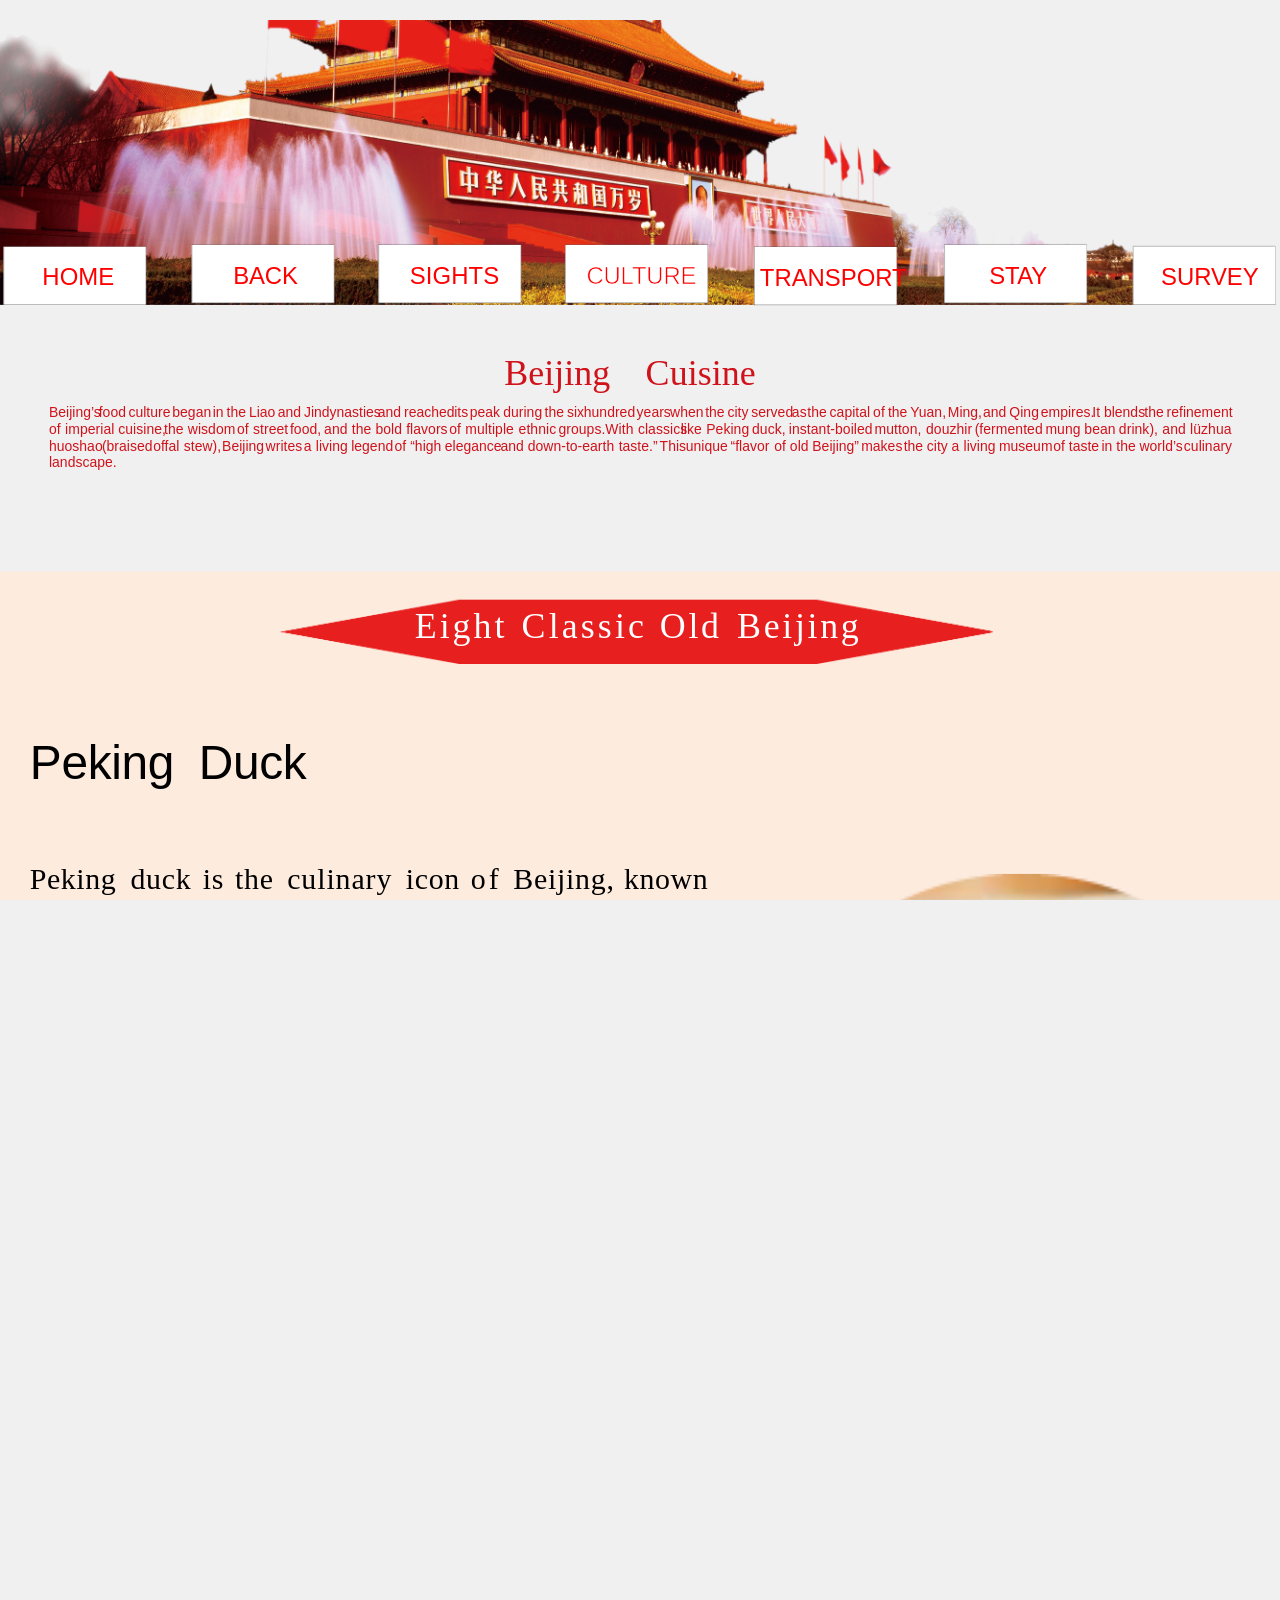
<file: Food/OEBPS/Food.html>
<?xml version="1.0" encoding="UTF-8" standalone="no"?>
<!DOCTYPE html>
<html xmlns="http://www.w3.org/1999/xhtml" lang="zh-CN" xml:lang="zh-CN" xmlns:epub="http://www.idpf.org/2007/ops">
	<head>
		<!-- Google tag (gtag.js) -->
<script async src="https://www.googletagmanager.com/gtag/js?id=G-9NHQM3HV6N"></script>
<script>
  window.dataLayer = window.dataLayer || [];
  function gtag(){dataLayer.push(arguments);}
  gtag('js', new Date());

  gtag('config', 'G-9NHQM3HV6N');
</script>
		<meta charset="utf-8" />
		<meta name="viewport" content="width=1280,height=15551" />
	    <title>Beijing</title>
<link rel="icon" href="https://i25036978-star.github.io/1D2/favicon.ico" type="image/x-icon">

		<link href="css/idGeneratedStyles.css" rel="stylesheet" type="text/css" />
		<script src="script/idGeneratedScript.js" type="text/javascript"></script>
		<style>
/* 核心：让内容像幻灯片一样缩放 */
html, body {
    margin: 0;
    padding: 0;
    width: 100%;
    height: 100%;
    overflow-y: auto;
    display: flex;
    justify-content: center;
    align-items: flex-start;
    background-color: #f0f0f0; /* 网页背景色，可自行修改 */
}

#wrapper {
    width: 1280px;  /* 必须是你设计稿的原始宽度 */
    height: 842px;  /* 必须是你设计稿的原始高度 */
    position: relative;
    transform-origin: top center; /* 以中心点缩放 */
	margin-top: 20px; 
    flex-shrink: 0; /* 禁止被压缩 */
}
</style>
		<script>
function autoScale() {
    const wrapper = document.getElementById('wrapper');
    // 下面两个数字必须对应你截图里第25、26行的数值
    const designWidth = 1280; 
    const designHeight = 842; 
    
    const scaleX = window.innerWidth / designWidth;
    const scaleY = window.innerHeight / designHeight;
    
    // 取最小值，保证内容始终完整显示在屏幕内，不被裁切
    const scale = Math.min(scaleX, scaleY);
    
    // 自动应用缩放
    wrapper.style.transform = `scale(${scale})`;
}

// 告诉浏览器：加载完和每次拉动窗口时，都自动算一下大小
window.addEventListener('resize', autoScale);
window.addEventListener('load', autoScale);
</script>
	</head>
	<body id="未命名-2-1" onload="RegisterInteractiveHandlers();" >
		<div id="wrapper">
		<div id="_idContainer000" class="_idGenObjectStyle-Disabled">
			<img class="_idGenObjectAttribute-1 _idGenObjectAttribute-2" src="image/2.png" alt="" />
		</div>
		<div id="_idContainer002" class="_idGenButton">
			<div class="_idGen-Appearance-Normal" id="_idContainer001">
				<img class="_idGenObjectAttribute-1 _idGenObjectAttribute-2" src="image/5605fe062951b7f31608540821.png" alt="" />
			</div>
		</div>
		<div id="_idContainer003">
			<div style="width:6853.54px;height:1001.57px;position:absolute;top:0px;left:0px;-webkit-transform-origin: 0% 0%; -webkit-transform: translate(0px,6.99px) rotate(0deg) scale(0.05);transform-origin: 0% 0%; transform: translate(0px,6.99px) rotate(0deg) scale(0.05);">
				<p class="ParaOverride-1"><span id="_idTextSpan000" class="CharOverride-1" style="position:absolute;top:0.88px;left:725.89px;">Beijing </span><span id="_idTextSpan001" class="CharOverride-1" style="position:absolute;top:0.88px;left:3551.75px;">Cuisine</span></p>
			</div>
		</div>
		<div id="_idContainer004">
			<div style="width:23615.75px;height:2192.13px;position:absolute;top:0px;left:0px;-webkit-transform-origin: 0% 0%; -webkit-transform: translate(0px,3.21px) rotate(0deg) scale(0.05);transform-origin: 0% 0%; transform: translate(0px,3.21px) rotate(0deg) scale(0.05);">
				<p class="ParaOverride-1"><span id="_idTextSpan002" class="CharOverride-2" style="position:absolute;top:-1.1px;left:0px;">Beijing’s </span><span id="_idTextSpan003" class="CharOverride-2" style="position:absolute;top:-1.1px;left:994.96px;letter-spacing:0px;">food </span><span id="_idTextSpan004" class="CharOverride-2" style="position:absolute;top:-1.1px;left:1589.34px;">culture </span><span id="_idTextSpan005" class="CharOverride-2" style="position:absolute;top:-1.1px;left:2466.46px;letter-spacing:0px;">began </span><span id="_idTextSpan006" class="CharOverride-2" style="position:absolute;top:-1.1px;left:3273.84px;">in </span><span id="_idTextSpan007" class="CharOverride-2" style="position:absolute;top:-1.1px;left:3551.99px;">the </span><span id="_idTextSpan008" class="CharOverride-2" style="position:absolute;top:-1.1px;left:3998.3px;">Liao </span><span id="_idTextSpan009" class="CharOverride-2" style="position:absolute;top:-1.1px;left:4573.13px;">and </span><span id="_idTextSpan010" class="CharOverride-2" style="position:absolute;top:-1.1px;left:5100.52px;">Jin </span><span id="_idTextSpan011" class="CharOverride-2" style="position:absolute;top:-1.1px;left:5453.45px;">dynasties </span><span id="_idTextSpan012" class="CharOverride-2" style="position:absolute;top:-1.1px;left:6573.78px;">and </span><span id="_idTextSpan013" class="CharOverride-2" style="position:absolute;top:-1.1px;left:7101.17px;">reached </span><span id="_idTextSpan014" class="CharOverride-2" style="position:absolute;top:-1.1px;left:8103.38px;">its </span><span id="_idTextSpan015" class="CharOverride-2" style="position:absolute;top:-1.1px;left:8414.48px;">peak </span><span id="_idTextSpan016" class="CharOverride-2" style="position:absolute;top:-1.1px;left:9085.69px;">during </span><span id="_idTextSpan017" class="CharOverride-2" style="position:absolute;top:-1.1px;left:9912.9px;">the </span><span id="_idTextSpan018" class="CharOverride-2" style="position:absolute;top:-1.1px;left:10359.22px;">six </span><span id="_idTextSpan019" class="CharOverride-2" style="position:absolute;top:-1.1px;left:10696.15px;">hundred </span><span id="_idTextSpan020" class="CharOverride-2" style="position:absolute;top:-1.1px;left:11752.37px;">years </span><span id="_idTextSpan021" class="CharOverride-2" style="position:absolute;top:-1.1px;left:12422.76px;">when </span><span id="_idTextSpan022" class="CharOverride-2" style="position:absolute;top:-1.1px;left:13123.92px;">the </span><span id="_idTextSpan023" class="CharOverride-2" style="position:absolute;top:-1.1px;left:13570.23px;">city </span><span id="_idTextSpan024" class="CharOverride-2" style="position:absolute;top:-1.1px;left:14043.47px;">served </span><span id="_idTextSpan025" class="CharOverride-2" style="position:absolute;top:-1.1px;left:14857.7px;">as </span><span id="_idTextSpan026" class="CharOverride-2" style="position:absolute;top:-1.1px;left:15166.61px;">the </span><span id="_idTextSpan027" class="CharOverride-2" style="position:absolute;top:-1.1px;left:15612.92px;">capital </span><span id="_idTextSpan028" class="CharOverride-2" style="position:absolute;top:-1.1px;left:16482.78px;">of </span><span id="_idTextSpan029" class="CharOverride-2" style="position:absolute;top:-1.1px;left:16778.3px;">the </span><span id="_idTextSpan030" class="CharOverride-2" style="position:absolute;top:-1.1px;left:17224.61px;">Yuan, </span><span id="_idTextSpan031" class="CharOverride-2" style="position:absolute;top:-1.1px;left:17975.26px;">Ming, </span><span id="_idTextSpan032" class="CharOverride-2" style="position:absolute;top:-1.1px;left:18680.38px;">and </span><span id="_idTextSpan033" class="CharOverride-2" style="position:absolute;top:-1.1px;left:19207.76px;">Qing </span><span id="_idTextSpan034" class="CharOverride-2" style="position:absolute;top:-1.1px;left:19834.54px;">empires. </span><span id="_idTextSpan035" class="CharOverride-2" style="position:absolute;top:-1.1px;left:20866.01px;">It </span><span id="_idTextSpan036" class="CharOverride-2" style="position:absolute;top:-1.1px;left:21098.09px;">blends </span><span id="_idTextSpan037" class="CharOverride-2" style="position:absolute;top:-1.1px;left:21905.74px;">the </span><span id="_idTextSpan038" class="CharOverride-2" style="position:absolute;top:-1.1px;left:22352.06px;text-rendering:optimizeLegibility;">refinement </span><span id="_idTextSpan039" class="CharOverride-2" style="position:absolute;top:334.9px;left:0px;letter-spacing:0.66px;">of </span><span id="_idTextSpan040" class="CharOverride-2" style="position:absolute;top:334.9px;left:321.5px;letter-spacing:0.87px;">imperial </span><span id="_idTextSpan041" class="CharOverride-2" style="position:absolute;top:334.9px;left:1384.59px;letter-spacing:0.87px;">cuisine, </span><span id="_idTextSpan042" class="CharOverride-2" style="position:absolute;top:334.9px;left:2302.07px;letter-spacing:0.74px;">the </span><span id="_idTextSpan043" class="CharOverride-2" style="position:absolute;top:334.9px;left:2775.36px;letter-spacing:0.84px;">wisdom </span><span id="_idTextSpan044" class="CharOverride-2" style="position:absolute;top:334.9px;left:3758.55px;letter-spacing:0.66px;">of </span><span id="_idTextSpan045" class="CharOverride-2" style="position:absolute;top:334.9px;left:4080.05px;letter-spacing:0.84px;">street </span><span id="_idTextSpan046" class="CharOverride-2" style="position:absolute;top:334.9px;left:4818.24px;letter-spacing:0.82px;">food, </span><span id="_idTextSpan047" class="CharOverride-2" style="position:absolute;top:334.9px;left:5501.71px;letter-spacing:0.74px;">and </span><span id="_idTextSpan048" class="CharOverride-2" style="position:absolute;top:334.9px;left:6056.07px;letter-spacing:0.74px;">the </span><span id="_idTextSpan049" class="CharOverride-2" style="position:absolute;top:334.9px;left:6529.36px;letter-spacing:0.79px;">bold </span><span id="_idTextSpan050" class="CharOverride-2" style="position:absolute;top:334.9px;left:7143.08px;text-rendering:optimizeLegibility;letter-spacing:0.74px;">flavors </span><span id="_idTextSpan051" class="CharOverride-2" style="position:absolute;top:334.9px;left:8005.28px;letter-spacing:0.66px;">of </span><span id="_idTextSpan052" class="CharOverride-2" style="position:absolute;top:334.9px;left:8326.78px;letter-spacing:0.87px;">multiple </span><span id="_idTextSpan053" class="CharOverride-2" style="position:absolute;top:334.9px;left:9391.64px;letter-spacing:0.84px;">ethnic </span><span id="_idTextSpan054" class="CharOverride-2" style="position:absolute;top:334.9px;left:10188.48px;letter-spacing:0.86px;">groups. </span><span id="_idTextSpan055" class="CharOverride-2" style="position:absolute;top:334.9px;left:11127.68px;letter-spacing:0.79px;">With </span><span id="_idTextSpan056" class="CharOverride-2" style="position:absolute;top:334.9px;left:11778.45px;letter-spacing:0.87px;">classics </span><span id="_idTextSpan057" class="CharOverride-2" style="position:absolute;top:334.9px;left:12634.96px;letter-spacing:0.79px;">like </span><span id="_idTextSpan058" class="CharOverride-2" style="position:absolute;top:334.9px;left:13144.36px;letter-spacing:0.84px;">Peking </span><span id="_idTextSpan059" class="CharOverride-2" style="position:absolute;top:334.9px;left:14060.83px;letter-spacing:0.82px;">duck, </span><span id="_idTextSpan060" class="CharOverride-2" style="position:absolute;top:334.9px;left:14795.85px;letter-spacing:0.85px;">instant-boiled </span><span id="_idTextSpan061" class="CharOverride-2" style="position:absolute;top:334.9px;left:16508.93px;letter-spacing:0.86px;">mutton, </span><span id="_idTextSpan062" class="CharOverride-2" style="position:absolute;top:334.9px;left:17540.41px;letter-spacing:0.86px;">douzhir </span><span id="_idTextSpan063" class="CharOverride-2" style="position:absolute;top:334.9px;left:18513.09px;letter-spacing:0.89px;">(fermented </span><span id="_idTextSpan064" class="CharOverride-2" style="position:absolute;top:334.9px;left:19928.42px;letter-spacing:0.79px;">mung </span><span id="_idTextSpan065" class="CharOverride-2" style="position:absolute;top:334.9px;left:20707.85px;letter-spacing:0.79px;">bean </span><span id="_idTextSpan066" class="CharOverride-2" style="position:absolute;top:334.9px;left:21397.59px;letter-spacing:0.86px;">drink), </span><span id="_idTextSpan067" class="CharOverride-2" style="position:absolute;top:334.9px;left:22267.19px;letter-spacing:0.74px;">and </span><span id="_idTextSpan068" class="CharOverride-2" style="position:absolute;top:334.9px;left:22821.55px;letter-spacing:0.7px;">lüzhua </span><span id="_idTextSpan069" class="CharOverride-2" style="position:absolute;top:670.9px;left:0px;">huoshao </span><span id="_idTextSpan070" class="CharOverride-2" style="position:absolute;top:670.9px;left:1058.74px;">(braised </span><span id="_idTextSpan071" class="CharOverride-2" style="position:absolute;top:670.9px;left:2084.53px;">offal </span><span id="_idTextSpan072" class="CharOverride-2" style="position:absolute;top:670.9px;left:2697.02px;">stew), </span><span id="_idTextSpan073" class="CharOverride-2" style="position:absolute;top:670.9px;left:3461.81px;">Beijing </span><span id="_idTextSpan074" class="CharOverride-2" style="position:absolute;top:670.9px;left:4332.97px;">writes </span><span id="_idTextSpan075" class="CharOverride-2" style="position:absolute;top:670.9px;left:5094.21px;">a </span><span id="_idTextSpan076" class="CharOverride-2" style="position:absolute;top:670.9px;left:5337.28px;">living </span><span id="_idTextSpan077" class="CharOverride-2" style="position:absolute;top:670.9px;left:6043.83px;">legend </span><span id="_idTextSpan078" class="CharOverride-2" style="position:absolute;top:670.9px;left:6911.03px;">of </span><span id="_idTextSpan079" class="CharOverride-2" style="position:absolute;top:670.9px;left:7224.38px;">“high </span><span id="_idTextSpan080" class="CharOverride-2" style="position:absolute;top:670.9px;left:7916.85px;">elegance </span><span id="_idTextSpan081" class="CharOverride-2" style="position:absolute;top:670.9px;left:9030.96px;">and </span><span id="_idTextSpan082" class="CharOverride-2" style="position:absolute;top:670.9px;left:9576.18px;">down-to-earth </span><span id="_idTextSpan083" class="CharOverride-2" style="position:absolute;top:670.9px;left:11393.3px;">taste.”</span><span id="_idTextSpan084" class="CharOverride-2" style="position:absolute;top:670.9px;left:12212.64px;">This </span><span id="_idTextSpan085" class="CharOverride-2" style="position:absolute;top:670.9px;left:12735.17px;">unique </span><span id="_idTextSpan086" class="CharOverride-2" style="position:absolute;top:670.9px;left:13631.9px;text-rendering:optimizeLegibility;">“flavor </span><span id="_idTextSpan087" class="CharOverride-2" style="position:absolute;top:670.9px;left:14504.42px;">of </span><span id="_idTextSpan088" class="CharOverride-2" style="position:absolute;top:670.9px;left:14817.77px;">old </span><span id="_idTextSpan089" class="CharOverride-2" style="position:absolute;top:670.9px;left:15266.2px;">Beijing”</span><span id="_idTextSpan090" class="CharOverride-2" style="position:absolute;top:670.9px;left:16243.45px;">makes </span><span id="_idTextSpan091" class="CharOverride-2" style="position:absolute;top:670.9px;left:17093.15px;">the </span><span id="_idTextSpan092" class="CharOverride-2" style="position:absolute;top:670.9px;left:17557.3px;">city </span><span id="_idTextSpan093" class="CharOverride-2" style="position:absolute;top:670.9px;left:18048.38px;">a </span><span id="_idTextSpan094" class="CharOverride-2" style="position:absolute;top:670.9px;left:18291.45px;">living </span><span id="_idTextSpan095" class="CharOverride-2" style="position:absolute;top:670.9px;left:18998px;">museum </span><span id="_idTextSpan096" class="CharOverride-2" style="position:absolute;top:670.9px;left:20083.27px;">of </span><span id="_idTextSpan097" class="CharOverride-2" style="position:absolute;top:670.9px;left:20396.61px;">taste </span><span id="_idTextSpan098" class="CharOverride-2" style="position:absolute;top:670.9px;left:21049.71px;">in </span><span id="_idTextSpan099" class="CharOverride-2" style="position:absolute;top:670.9px;left:21345.69px;">the </span><span id="_idTextSpan100" class="CharOverride-2" style="position:absolute;top:670.9px;left:21809.84px;">world’s </span><span id="_idTextSpan101" class="CharOverride-2" style="position:absolute;top:670.9px;left:22697.27px;">culinary </span><span id="_idTextSpan102" class="CharOverride-2" style="position:absolute;top:1006.9px;left:0px;">landscape.</span></p>
			</div>
		</div>
		<div id="_idContainer005" class="_idGenObjectStyle-Disabled">
			<div style="width:14244.09px;height:1275.59px;position:absolute;top:0px;left:0px;-webkit-transform-origin: 0% 0%; -webkit-transform: translate(0px,1px) rotate(0deg) scale(0.05);transform-origin: 0% 0%; transform: translate(0px,1px) rotate(0deg) scale(0.05);">
				<p class="ParaOverride-1"><span id="_idTextSpan103" class="CharOverride-3" style="position:absolute;top:156.26px;left:2680px;letter-spacing:58.68px;">Eight </span><span id="_idTextSpan104" class="CharOverride-3" style="position:absolute;top:156.26px;left:4816.56px;letter-spacing:61.61px;">Classic </span><span id="_idTextSpan105" class="CharOverride-3" style="position:absolute;top:156.26px;left:7581.93px;letter-spacing:52.81px;">Old </span><span id="_idTextSpan106" class="CharOverride-3" style="position:absolute;top:156.26px;left:9126.25px;letter-spacing:52.81px;">Beijing </span></p>
			</div>
		</div>
		<div id="_idContainer006">
			<div style="width:13606.3px;height:8716.54px;position:absolute;top:0px;left:0px;-webkit-transform-origin: 0% 0%; -webkit-transform: translate(0px,6.46px) rotate(0deg) scale(0.05);transform-origin: 0% 0%; transform: translate(0px,6.46px) rotate(0deg) scale(0.05);">
				<p class="ParaOverride-1"><span id="_idTextSpan107" class="CharOverride-4" style="position:absolute;top:19.56px;left:0px;letter-spacing:9.92px;">Peking </span><span id="_idTextSpan108" class="CharOverride-4" style="position:absolute;top:19.56px;left:2011.1px;letter-spacing:13.75px;">duck </span><span id="_idTextSpan109" class="CharOverride-4" style="position:absolute;top:19.56px;left:3458.73px;letter-spacing:11.46px;">is </span><span id="_idTextSpan110" class="CharOverride-4" style="position:absolute;top:19.56px;left:4103.53px;letter-spacing:12.89px;">the </span><span id="_idTextSpan111" class="CharOverride-4" style="position:absolute;top:19.56px;left:5146.97px;letter-spacing:16.94px;">culinary </span><span id="_idTextSpan112" class="CharOverride-4" style="position:absolute;top:19.56px;left:7515.87px;letter-spacing:13.75px;">icon </span><span id="_idTextSpan113" class="CharOverride-4" style="position:absolute;top:19.56px;left:8819.95px;letter-spacing:56.67px;">of </span><span id="_idTextSpan114" class="CharOverride-4" style="position:absolute;top:19.56px;left:9669.24px;letter-spacing:13.55px;">Beijing, </span><span id="_idTextSpan115" class="CharOverride-4" style="position:absolute;top:19.56px;left:11882.87px;letter-spacing:10.14px;">known </span><span id="_idTextSpan116" class="CharOverride-4" style="position:absolute;top:739.56px;left:0px;letter-spacing:4.02px;">for </span><span id="_idTextSpan117" class="CharOverride-4" style="position:absolute;top:739.56px;left:923.76px;letter-spacing:5.99px;">its </span><span id="_idTextSpan118" class="CharOverride-4" style="position:absolute;top:739.56px;left:1755.23px;letter-spacing:6.85px;">glossy </span><span id="_idTextSpan119" class="CharOverride-4" style="position:absolute;top:739.56px;left:3573.37px;letter-spacing:5.99px;">red </span><span id="_idTextSpan120" class="CharOverride-4" style="position:absolute;top:739.56px;left:4604.94px;letter-spacing:1.2px;">color, </span><span id="_idTextSpan121" class="CharOverride-4" style="position:absolute;top:739.56px;left:6196.03px;letter-spacing:4.63px;">crispy </span><span id="_idTextSpan122" class="CharOverride-4" style="position:absolute;top:739.56px;left:7917.2px;letter-spacing:6.66px;">skin, </span><span id="_idTextSpan123" class="CharOverride-4" style="position:absolute;top:739.56px;left:9308.41px;letter-spacing:5.99px;">and </span><span id="_idTextSpan124" class="CharOverride-4" style="position:absolute;top:739.56px;left:10427.28px;letter-spacing:6.85px;">tender </span><span id="_idTextSpan125" class="CharOverride-4" style="position:absolute;top:739.56px;left:12264.17px;letter-spacing:2.84px;">meat. </span><span id="_idTextSpan126" class="CharOverride-4" style="position:absolute;top:1459.56px;left:0px;letter-spacing:4.38px;">Quanjude’s </span><span id="_idTextSpan127" class="CharOverride-4" style="position:absolute;top:1459.56px;left:2971.24px;letter-spacing:4.21px;">hanging </span><span id="_idTextSpan128" class="CharOverride-4" style="position:absolute;top:1459.56px;left:5227.82px;letter-spacing:-1.19px;">oven </span><span id="_idTextSpan129" class="CharOverride-4" style="position:absolute;top:1459.56px;left:6595.16px;letter-spacing:4.01px;">roast </span><span id="_idTextSpan130" class="CharOverride-4" style="position:absolute;top:1459.56px;left:8061.35px;letter-spacing:3.85px;">duck </span><span id="_idTextSpan131" class="CharOverride-4" style="position:absolute;top:1459.56px;left:9447.14px;letter-spacing:3.61px;">and </span><span id="_idTextSpan132" class="CharOverride-4" style="position:absolute;top:1459.56px;left:10553.31px;letter-spacing:4.08px;">Bianyifang’s </span><span id="_idTextSpan133" class="CharOverride-4" style="position:absolute;top:2179.56px;left:0px;letter-spacing:9.95px;">closed </span><span id="_idTextSpan134" class="CharOverride-4" style="position:absolute;top:2179.56px;left:1793.4px;letter-spacing:4.25px;">oven </span><span id="_idTextSpan135" class="CharOverride-4" style="position:absolute;top:2179.56px;left:3194.71px;letter-spacing:9.68px;">roast </span><span id="_idTextSpan136" class="CharOverride-4" style="position:absolute;top:2179.56px;left:4701.69px;letter-spacing:9.29px;">duck </span><span id="_idTextSpan137" class="CharOverride-4" style="position:absolute;top:2179.56px;left:6121.47px;letter-spacing:11.24px;">represent </span><span id="_idTextSpan138" class="CharOverride-4" style="position:absolute;top:2179.56px;left:8751.85px;letter-spacing:8.71px;">two </span><span id="_idTextSpan139" class="CharOverride-4" style="position:absolute;top:2179.56px;left:9929.16px;letter-spacing:9.68px;">major </span><span id="_idTextSpan140" class="CharOverride-4" style="position:absolute;top:2179.56px;left:11623.63px;letter-spacing:6.36px;">schools, </span><span id="_idTextSpan141" class="CharOverride-4" style="position:absolute;top:2899.56px;left:0px;letter-spacing:1.03px;">each </span><span id="_idTextSpan142" class="CharOverride-4" style="position:absolute;top:2899.56px;left:1287.27px;letter-spacing:1.03px;">with </span><span id="_idTextSpan143" class="CharOverride-4" style="position:absolute;top:2899.56px;left:2599.43px;letter-spacing:0.96px;">its </span><span id="_idTextSpan144" class="CharOverride-4" style="position:absolute;top:2899.56px;left:3404.07px;letter-spacing:-1.01px;">own </span><span id="_idTextSpan145" class="CharOverride-4" style="position:absolute;top:2899.56px;left:4644.64px;letter-spacing:-1.88px;">merits. </span><span id="_idTextSpan146" class="CharOverride-4" style="position:absolute;top:2899.56px;left:6524.33px;letter-spacing:0.96px;">The </span><span id="_idTextSpan147" class="CharOverride-4" style="position:absolute;top:2899.56px;left:7729.16px;letter-spacing:1.03px;">duck </span><span id="_idTextSpan148" class="CharOverride-4" style="position:absolute;top:2899.56px;left:9097.28px;letter-spacing:0.86px;">is </span><span id="_idTextSpan149" class="CharOverride-4" style="position:absolute;top:2899.56px;left:9694.38px;letter-spacing:-0.34px;">typically </span><span id="_idTextSpan150" class="CharOverride-4" style="position:absolute;top:2899.56px;left:12004.08px;letter-spacing:1.17px;">served </span><span id="_idTextSpan151" class="CharOverride-4" style="position:absolute;top:3619.56px;left:0px;letter-spacing:4.82px;">with </span><span id="_idTextSpan152" class="CharOverride-4" style="position:absolute;top:3619.56px;left:1335.86px;letter-spacing:4.82px;">thin </span><span id="_idTextSpan153" class="CharOverride-4" style="position:absolute;top:3619.56px;left:2559.23px;letter-spacing:0.67px;">pancakes, </span><span id="_idTextSpan154" class="CharOverride-4" style="position:absolute;top:3619.56px;left:5090.34px;letter-spacing:1.02px;">sweet </span><span id="_idTextSpan155" class="CharOverride-4" style="position:absolute;top:3619.56px;left:6689.75px;letter-spacing:4.82px;">bean </span><span id="_idTextSpan156" class="CharOverride-4" style="position:absolute;top:3619.56px;left:8056.96px;letter-spacing:4.03px;">sauce, </span><span id="_idTextSpan157" class="CharOverride-4" style="position:absolute;top:3619.56px;left:9734.46px;letter-spacing:5.16px;">sliced </span><span id="_idTextSpan158" class="CharOverride-4" style="position:absolute;top:3619.56px;left:11351.02px;letter-spacing:2.74px;">scallions, </span><span id="_idTextSpan159" class="CharOverride-4" style="position:absolute;top:4339.56px;left:0px;letter-spacing:10.91px;">and </span><span id="_idTextSpan160" class="CharOverride-4" style="position:absolute;top:4339.56px;left:1145.1px;letter-spacing:12.93px;">cucumber </span><span id="_idTextSpan161" class="CharOverride-4" style="position:absolute;top:4339.56px;left:3850.35px;letter-spacing:9.73px;">strips, </span><span id="_idTextSpan162" class="CharOverride-4" style="position:absolute;top:4339.56px;left:5648.67px;letter-spacing:12.47px;">rolled </span><span id="_idTextSpan163" class="CharOverride-4" style="position:absolute;top:4339.56px;left:7381.46px;letter-spacing:12.05px;">together </span><span id="_idTextSpan164" class="CharOverride-4" style="position:absolute;top:4339.56px;left:9798.14px;letter-spacing:7.06px;">by </span><span id="_idTextSpan165" class="CharOverride-4" style="position:absolute;top:4339.56px;left:10633.37px;letter-spacing:10.72px;">diners. </span><span id="_idTextSpan166" class="CharOverride-4" style="position:absolute;top:4339.56px;left:12577px;letter-spacing:7.27px;">The </span><span id="_idTextSpan167" class="CharOverride-4" style="position:absolute;top:5059.56px;left:0px;letter-spacing:-2.8px;">leftover </span><span id="_idTextSpan168" class="CharOverride-4" style="position:absolute;top:5059.56px;left:2049.41px;letter-spacing:0px;">duck </span><span id="_idTextSpan169" class="CharOverride-4" style="position:absolute;top:5059.56px;left:3398.33px;">bones </span><span id="_idTextSpan170" class="CharOverride-4" style="position:absolute;top:5059.56px;left:4991.59px;letter-spacing:0px;">can </span><span id="_idTextSpan171" class="CharOverride-4" style="position:absolute;top:5059.56px;left:6009.45px;">be </span><span id="_idTextSpan172" class="CharOverride-4" style="position:absolute;top:5059.56px;left:6752.51px;">made </span><span id="_idTextSpan173" class="CharOverride-4" style="position:absolute;top:5059.56px;left:8232.98px;">into </span><span id="_idTextSpan174" class="CharOverride-4" style="position:absolute;top:5059.56px;left:9394.69px;">soup </span><span id="_idTextSpan175" class="CharOverride-4" style="position:absolute;top:5059.56px;left:10719px;">or </span><span id="_idTextSpan176" class="CharOverride-4" style="position:absolute;top:5059.56px;left:11437.16px;">seasoned </span><span id="_idTextSpan177" class="CharOverride-4" style="position:absolute;top:5779.56px;left:0px;letter-spacing:6.73px;">with </span><span id="_idTextSpan178" class="CharOverride-4" style="position:absolute;top:5779.56px;left:1347.84px;letter-spacing:6.73px;">salt </span><span id="_idTextSpan179" class="CharOverride-4" style="position:absolute;top:5779.56px;left:2464.52px;letter-spacing:6.31px;">and </span><span id="_idTextSpan180" class="CharOverride-4" style="position:absolute;top:5779.56px;left:3585.09px;letter-spacing:8.34px;">pepper </span><span id="_idTextSpan181" class="CharOverride-4" style="position:absolute;top:5779.56px;left:5501.71px;letter-spacing:4.21px;">-&nbsp;</span><span id="_idTextSpan182" class="CharOverride-4" style="position:absolute;top:5779.56px;left:6018.04px;letter-spacing:4.21px;">a </span><span id="_idTextSpan183" class="CharOverride-4" style="position:absolute;top:5779.56px;left:6496.88px;letter-spacing:8.32px;">true </span><span id="_idTextSpan184" class="CharOverride-4" style="position:absolute;top:5779.56px;left:7752.72px;letter-spacing:6.73px;">“one </span><span id="_idTextSpan185" class="CharOverride-4" style="position:absolute;top:5779.56px;left:9075.65px;letter-spacing:7.01px;">duck, </span><span id="_idTextSpan186" class="CharOverride-4" style="position:absolute;top:5779.56px;left:10619.11px;letter-spacing:7.01px;">three </span><span id="_idTextSpan187" class="CharOverride-4" style="position:absolute;top:5779.56px;left:12138.26px;letter-spacing:4.05px;">ways”</span><span id="_idTextSpan188" class="CharOverride-4" style="position:absolute;top:6499.56px;left:0px;letter-spacing:0.53px;">experience.</span></p>
			</div>
		</div>
		<div id="_idContainer007">
			<img class="_idGenObjectAttribute-1 _idGenObjectAttribute-2" src="image/下载.png" alt="Beijing Roast Duck, Sliced duck with crispy skin, Golden brown and crispy, Shiny and glossy texture, Food photography, Appetizing colors, Culinary heritage, Accompaniments platter, Close-up details" />
		</div>
		<div id="_idContainer008">
			<div style="width:13606.3px;height:1318.11px;position:absolute;top:0px;left:0px;-webkit-transform-origin: 0% 0%; -webkit-transform: translate(0px,5.44px) rotate(0deg) scale(0.05);transform-origin: 0% 0%; transform: translate(0px,5.44px) rotate(0deg) scale(0.05);">
				<p class="ParaOverride-1"><span id="_idTextSpan189" class="CharOverride-5" style="position:absolute;top:10.02px;left:0px;">· </span><span id="_idTextSpan190" class="CharOverride-5" style="position:absolute;top:10.02px;left:181.72px;letter-spacing:0px;">Recommended </span><span id="_idTextSpan191" class="CharOverride-5" style="position:absolute;top:10.02px;left:2461.91px;">locations: </span><span id="_idTextSpan192" class="CharOverride-5" style="position:absolute;top:10.02px;left:3991.52px;letter-spacing:0px;">Quanjude </span><span id="_idTextSpan193" class="CharOverride-5" style="position:absolute;top:10.02px;left:5573.34px;">(Hepingmen) </span><span id="_idTextSpan194" class="CharOverride-5" style="position:absolute;top:10.02px;left:7716.25px;">-&nbsp;</span><span id="_idTextSpan195" class="CharOverride-5" style="position:absolute;top:10.02px;left:7980.76px;">No. </span><span id="_idTextSpan196" class="CharOverride-5" style="position:absolute;top:10.02px;left:8584px;">217, </span><span id="_idTextSpan197" class="CharOverride-5" style="position:absolute;top:10.02px;left:9381.3px;">Qianmen </span><span id="_idTextSpan198" class="CharOverride-5" style="position:absolute;top:10.02px;left:10907.92px;">Xiheyan, </span><span id="_idTextSpan199" class="CharOverride-5" style="position:absolute;top:10.02px;left:12374.6px;">Xicheng </span><span id="_idTextSpan200" class="CharOverride-5" style="position:absolute;top:442.02px;left:0px;">District; </span><span id="_idTextSpan201" class="CharOverride-5" style="position:absolute;top:442.02px;left:1315.02px;">Bianyifang </span><span id="_idTextSpan202" class="CharOverride-5" style="position:absolute;top:442.02px;left:3249.32px;">(Xianyukou) </span><span id="_idTextSpan203" class="CharOverride-5" style="position:absolute;top:442.02px;left:5372.93px;">-&nbsp;</span><span id="_idTextSpan204" class="CharOverride-5" style="position:absolute;top:442.02px;left:5635.02px;">No. </span><span id="_idTextSpan205" class="CharOverride-5" style="position:absolute;top:442.02px;left:6235.84px;">65-77, </span><span id="_idTextSpan206" class="CharOverride-5" style="position:absolute;top:442.02px;left:7427.64px;">Xianyukou </span><span id="_idTextSpan207" class="CharOverride-5" style="position:absolute;top:442.02px;left:9263.32px;">Street, </span><span id="_idTextSpan208" class="CharOverride-5" style="position:absolute;top:442.02px;left:10347.36px;">Dongcheng </span><span id="_idTextSpan209" class="CharOverride-5" style="position:absolute;top:442.02px;left:12138.57px;">District</span></p>
			</div>
		</div>
		<div id="_idContainer009">
			<div style="width:7270.87px;height:1658.27px;position:absolute;top:0px;left:0px;-webkit-transform-origin: 0% 0%; -webkit-transform: translate(0px,7.53px) rotate(0deg) scale(0.05);transform-origin: 0% 0%; transform: translate(0px,7.53px) rotate(0deg) scale(0.05);">
				<p class="ParaOverride-1"><span id="_idTextSpan210" class="CharOverride-6" style="position:absolute;top:-3.53px;left:0px;letter-spacing:-8.64px;">Peking </span><span id="_idTextSpan211" class="CharOverride-6" style="position:absolute;top:-3.53px;left:3380.63px;letter-spacing:-9.14px;">Duck</span></p>
			</div>
		</div>
		<div id="_idContainer010">
			<div style="width:13606.3px;height:7469.29px;position:absolute;top:0px;left:0px;-webkit-transform-origin: 0% 0%; -webkit-transform: translate(0px,6.46px) rotate(0deg) scale(0.05);transform-origin: 0% 0%; transform: translate(0px,6.46px) rotate(0deg) scale(0.05);">
				<p class="ParaOverride-1"><span id="_idTextSpan212" class="CharOverride-4" style="position:absolute;top:19.56px;left:0px;letter-spacing:3.93px;">Douzhir </span><span id="_idTextSpan213" class="CharOverride-4" style="position:absolute;top:19.56px;left:2266.57px;letter-spacing:2.99px;">is </span><span id="_idTextSpan214" class="CharOverride-4" style="position:absolute;top:19.56px;left:2873.29px;letter-spacing:2.24px;">a </span><span id="_idTextSpan215" class="CharOverride-4" style="position:absolute;top:19.56px;left:3344.26px;letter-spacing:5.36px;">fermented </span><span id="_idTextSpan216" class="CharOverride-4" style="position:absolute;top:19.56px;left:6077.14px;letter-spacing:3.59px;">mung </span><span id="_idTextSpan217" class="CharOverride-4" style="position:absolute;top:19.56px;left:7717.64px;letter-spacing:3.59px;">bean </span><span id="_idTextSpan218" class="CharOverride-4" style="position:absolute;top:19.56px;left:9077.18px;letter-spacing:3.74px;">drink </span><span id="_idTextSpan219" class="CharOverride-4" style="position:absolute;top:19.56px;left:10622.27px;letter-spacing:3.59px;">with </span><span id="_idTextSpan220" class="CharOverride-4" style="position:absolute;top:19.56px;left:11950.47px;letter-spacing:2.24px;">a </span><span id="_idTextSpan221" class="CharOverride-4" style="position:absolute;top:19.56px;left:12421.45px;letter-spacing:-3.6px;">sour, </span><span id="_idTextSpan222" class="CharOverride-4" style="position:absolute;top:739.56px;left:0px;letter-spacing:19.56px;">slightly </span><span id="_idTextSpan223" class="CharOverride-4" style="position:absolute;top:739.56px;left:2274.4px;letter-spacing:21.7px;">astringent </span><span id="_idTextSpan224" class="CharOverride-4" style="position:absolute;top:739.56px;left:5261.59px;letter-spacing:19.89px;">taste </span><span id="_idTextSpan225" class="CharOverride-4" style="position:absolute;top:739.56px;left:6773.27px;letter-spacing:11.94px;">-&nbsp;</span><span id="_idTextSpan226" class="CharOverride-4" style="position:absolute;top:739.56px;left:7320.51px;letter-spacing:11.94px;">a </span><span id="_idTextSpan227" class="CharOverride-4" style="position:absolute;top:739.56px;left:7830.25px;letter-spacing:20.46px;">unique </span><span id="_idTextSpan228" class="CharOverride-4" style="position:absolute;top:739.56px;left:9846.56px;letter-spacing:21.22px;">acquired </span><span id="_idTextSpan229" class="CharOverride-4" style="position:absolute;top:739.56px;left:12341.87px;letter-spacing:15.91px;">taste </span><span id="_idTextSpan230" class="CharOverride-4" style="position:absolute;top:1459.56px;left:0px;letter-spacing:9.07px;">that </span><span id="_idTextSpan231" class="CharOverride-4" style="position:absolute;top:1459.56px;left:1247.5px;letter-spacing:13.64px;">true </span><span id="_idTextSpan232" class="CharOverride-4" style="position:absolute;top:1459.56px;left:2536.61px;letter-spacing:14.42px;">Beijingers </span><span id="_idTextSpan233" class="CharOverride-4" style="position:absolute;top:1459.56px;left:5385.07px;letter-spacing:7.04px;">love. </span><span id="_idTextSpan234" class="CharOverride-4" style="position:absolute;top:1459.56px;left:6792.08px;letter-spacing:10.05px;">It </span><span id="_idTextSpan235" class="CharOverride-4" style="position:absolute;top:1459.56px;left:7468.04px;letter-spacing:10.05px;">is </span><span id="_idTextSpan236" class="CharOverride-4" style="position:absolute;top:1459.56px;left:8106.5px;letter-spacing:12.07px;">typically </span><span id="_idTextSpan237" class="CharOverride-4" style="position:absolute;top:1459.56px;left:10554.05px;letter-spacing:13.17px;">served </span><span id="_idTextSpan238" class="CharOverride-4" style="position:absolute;top:1459.56px;left:12454.84px;letter-spacing:9.04px;">with </span><span id="_idTextSpan239" class="CharOverride-4" style="position:absolute;top:2179.56px;left:0px;letter-spacing:1.43px;">crispy </span><span id="_idTextSpan240" class="CharOverride-4" style="position:absolute;top:2179.56px;left:1695.02px;letter-spacing:3.55px;">fried </span><span id="_idTextSpan241" class="CharOverride-4" style="position:absolute;top:2179.56px;left:3045.06px;letter-spacing:3.55px;">dough </span><span id="_idTextSpan242" class="CharOverride-4" style="position:absolute;top:2179.56px;left:4813.76px;letter-spacing:3.55px;">rings </span><span id="_idTextSpan243" class="CharOverride-4" style="position:absolute;top:2179.56px;left:6313.8px;letter-spacing:3.9px;">(jiaochang) </span><span id="_idTextSpan244" class="CharOverride-4" style="position:absolute;top:2179.56px;left:9270.83px;letter-spacing:3.19px;">and </span><span id="_idTextSpan245" class="CharOverride-4" style="position:absolute;top:2179.56px;left:10374.76px;letter-spacing:3.55px;">spicy </span><span id="_idTextSpan246" class="CharOverride-4" style="position:absolute;top:2179.56px;left:11843.45px;letter-spacing:3.19px;">pickled </span><span id="_idTextSpan247" class="CharOverride-4" style="position:absolute;top:2899.56px;left:0px;letter-spacing:25.86px;">turnip </span><span id="_idTextSpan248" class="CharOverride-4" style="position:absolute;top:2899.56px;left:1931.58px;letter-spacing:19.89px;">strips. </span><span id="_idTextSpan249" class="CharOverride-4" style="position:absolute;top:2899.56px;left:3822.82px;letter-spacing:19.62px;">The </span><span id="_idTextSpan250" class="CharOverride-4" style="position:absolute;top:2899.56px;left:5127.17px;letter-spacing:22.74px;">combination </span><span id="_idTextSpan251" class="CharOverride-4" style="position:absolute;top:2899.56px;left:8650.61px;letter-spacing:62.66px;">of </span><span id="_idTextSpan252" class="CharOverride-4" style="position:absolute;top:2899.56px;left:9526.84px;letter-spacing:15.21px;">sour, </span><span id="_idTextSpan253" class="CharOverride-4" style="position:absolute;top:2899.56px;left:11050.22px;letter-spacing:12.05px;">salty, </span><span id="_idTextSpan254" class="CharOverride-4" style="position:absolute;top:2899.56px;left:12666.57px;letter-spacing:13.08px;">and </span><span id="_idTextSpan255" class="CharOverride-4" style="position:absolute;top:3619.56px;left:0px;">crunchy </span><span id="_idTextSpan256" class="CharOverride-4" style="position:absolute;top:3619.56px;left:2147.04px;letter-spacing:-4.58px;">flavors </span><span id="_idTextSpan257" class="CharOverride-4" style="position:absolute;top:3619.56px;left:3951.59px;">is </span><span id="_idTextSpan258" class="CharOverride-4" style="position:absolute;top:3619.56px;left:4517.47px;">a </span><span id="_idTextSpan259" class="CharOverride-4" style="position:absolute;top:3619.56px;left:4952.11px;">quintessential </span><span id="_idTextSpan260" class="CharOverride-4" style="position:absolute;top:3619.56px;left:8517.99px;">old </span><span id="_idTextSpan261" class="CharOverride-4" style="position:absolute;top:3619.56px;left:9458.87px;">Beijing </span><span id="_idTextSpan262" class="CharOverride-4" style="position:absolute;top:3619.56px;left:11374.76px;">breakfast </span><span id="_idTextSpan263" class="CharOverride-4" style="position:absolute;top:4339.56px;left:0px;letter-spacing:0.53px;">experience.</span></p>
			</div>
		</div>
		<div id="_idContainer011">
			<img class="_idGenObjectAttribute-1 _idGenObjectAttribute-2" src="image/下载_(2).png" alt="Douzhir (fermented mung bean drink), Golden fried dough rings, Shredded pickles, Traditional Beijing breakfast, Top-down view, Ceramic tableware, Authentic flavor, Folk cuisine, Rustic tones" />
		</div>
		<div id="_idContainer012">
			<div style="width:13606.3px;height:1318.11px;position:absolute;top:0px;left:0px;-webkit-transform-origin: 0% 0%; -webkit-transform: translate(0px,5.44px) rotate(0deg) scale(0.05);transform-origin: 0% 0%; transform: translate(0px,5.44px) rotate(0deg) scale(0.05);">
				<p class="ParaOverride-1"><span id="_idTextSpan264" class="CharOverride-5" style="position:absolute;top:10.02px;left:0px;">· </span><span id="_idTextSpan265" class="CharOverride-5" style="position:absolute;top:10.02px;left:180.42px;letter-spacing:0px;">Recommended </span><span id="_idTextSpan266" class="CharOverride-5" style="position:absolute;top:10.02px;left:2459.32px;letter-spacing:0px;">location: </span><span id="_idTextSpan267" class="CharOverride-5" style="position:absolute;top:10.02px;left:3831.01px;">Huguosi </span><span id="_idTextSpan268" class="CharOverride-5" style="position:absolute;top:10.02px;left:5219.93px;">Snacks </span><span id="_idTextSpan269" class="CharOverride-5" style="position:absolute;top:10.02px;left:6497.4px;">(Huguosi </span><span id="_idTextSpan270" class="CharOverride-5" style="position:absolute;top:10.02px;left:8030.28px;">main </span><span id="_idTextSpan271" class="CharOverride-5" style="position:absolute;top:10.02px;left:8945.11px;">store) </span><span id="_idTextSpan272" class="CharOverride-5" style="position:absolute;top:10.02px;left:9874.36px;">-&nbsp;</span><span id="_idTextSpan273" class="CharOverride-5" style="position:absolute;top:10.02px;left:10137.58px;">No. </span><span id="_idTextSpan274" class="CharOverride-5" style="position:absolute;top:10.02px;left:10739.52px;">93 </span><span id="_idTextSpan275" class="CharOverride-5" style="position:absolute;top:10.02px;left:11225.1px;">Huguosi </span><span id="_idTextSpan276" class="CharOverride-5" style="position:absolute;top:10.02px;left:12614.01px;">Street, </span><span id="_idTextSpan277" class="CharOverride-5" style="position:absolute;top:442.02px;left:0px;">Xicheng </span><span id="_idTextSpan278" class="CharOverride-5" style="position:absolute;top:442.02px;left:1323.46px;">District</span></p>
			</div>
		</div>
		<div id="_idContainer013">
			<div style="width:12782.68px;height:1658.27px;position:absolute;top:0px;left:0px;-webkit-transform-origin: 0% 0%; -webkit-transform: translate(0px,7.53px) rotate(0deg) scale(0.05);transform-origin: 0% 0%; transform: translate(0px,7.53px) rotate(0deg) scale(0.05);">
				<p class="ParaOverride-1"><span id="_idTextSpan279" class="CharOverride-6" style="position:absolute;top:-3.53px;left:0px;">Douzhir </span><span id="_idTextSpan280" class="CharOverride-6" style="position:absolute;top:-3.53px;left:3870.94px;">with </span><span id="_idTextSpan281" class="CharOverride-6" style="position:absolute;top:-3.53px;left:6071.25px;letter-spacing:-2.66px;">Jiaochang</span></p>
			</div>
		</div>
		<div id="_idContainer014">
			<img class="_idGenObjectAttribute-1 _idGenObjectAttribute-2" src="image/下载_(1).png" alt="Old Beijing Instant-Boiled Mutton, Copper hot pot, Charcoal-heated, Clear broth base, Hand-sliced lamb, Red and white marbling, Steaming hot, Traditional dining custom, Food close-up" />
		</div>
		<div id="_idContainer015">
			<div style="width:17658.27px;height:1658.27px;position:absolute;top:0px;left:0px;-webkit-transform-origin: 0% 0%; -webkit-transform: translate(0px,7.53px) rotate(0deg) scale(0.05);transform-origin: 0% 0%; transform: translate(0px,7.53px) rotate(0deg) scale(0.05);">
				<p class="ParaOverride-1"><span id="_idTextSpan282" class="CharOverride-6" style="position:absolute;top:-3.53px;left:0px;">Instant-Boiled </span><span id="_idTextSpan283" class="CharOverride-6" style="position:absolute;top:-3.53px;left:6751.41px;">Mutton </span><span id="_idTextSpan284" class="CharOverride-6" style="position:absolute;top:-3.53px;left:10210.31px;">(Lamb </span><span id="_idTextSpan285" class="CharOverride-6" style="position:absolute;top:-3.53px;left:13389.84px;">Hot </span><span id="_idTextSpan286" class="CharOverride-6" style="position:absolute;top:-3.53px;left:15278.91px;letter-spacing:-9.14px;">Pot)</span></p>
			</div>
		</div>
		<div id="_idContainer016">
			<div style="width:13861.42px;height:7313.39px;position:absolute;top:0px;left:0px;-webkit-transform-origin: 0% 0%; -webkit-transform: translate(0px,6.46px) rotate(0deg) scale(0.05);transform-origin: 0% 0%; transform: translate(0px,6.46px) rotate(0deg) scale(0.05);">
				<p class="ParaOverride-1"><span id="_idTextSpan287" class="CharOverride-4" style="position:absolute;top:19.56px;left:0px;letter-spacing:19.51px;">Old </span><span id="_idTextSpan288" class="CharOverride-4" style="position:absolute;top:19.56px;left:1215.84px;letter-spacing:22.76px;">Beijing </span><span id="_idTextSpan289" class="CharOverride-4" style="position:absolute;top:19.56px;left:3367.15px;letter-spacing:22.54px;">instant-boiled </span><span id="_idTextSpan290" class="CharOverride-4" style="position:absolute;top:19.56px;left:7350.52px;letter-spacing:22.29px;">mutton </span><span id="_idTextSpan291" class="CharOverride-4" style="position:absolute;top:19.56px;left:9532.08px;letter-spacing:17.34px;">is </span><span id="_idTextSpan292" class="CharOverride-4" style="position:absolute;top:19.56px;left:10203.35px;letter-spacing:20.35px;">known </span><span id="_idTextSpan293" class="CharOverride-4" style="position:absolute;top:19.56px;left:12213.58px;letter-spacing:17.53px;">for </span><span id="_idTextSpan294" class="CharOverride-4" style="position:absolute;top:19.56px;left:13209.4px;letter-spacing:13px;">its </span><span id="_idTextSpan295" class="CharOverride-4" style="position:absolute;top:739.56px;left:0px;">simplicity: </span><span id="_idTextSpan296" class="CharOverride-4" style="position:absolute;top:739.56px;left:2719.97px;">a </span><span id="_idTextSpan297" class="CharOverride-4" style="position:absolute;top:739.56px;left:3171.47px;">pot </span><span id="_idTextSpan298" class="CharOverride-4" style="position:absolute;top:739.56px;left:4160.58px;letter-spacing:45.21px;">of </span><span id="_idTextSpan299" class="CharOverride-4" style="position:absolute;top:739.56px;left:4947.83px;">clear </span><span id="_idTextSpan300" class="CharOverride-4" style="position:absolute;top:739.56px;left:6311.94px;letter-spacing:-2.49px;">water </span><span id="_idTextSpan301" class="CharOverride-4" style="position:absolute;top:739.56px;left:7879.95px;">with </span><span id="_idTextSpan302" class="CharOverride-4" style="position:absolute;top:739.56px;left:9175.21px;">just </span><span id="_idTextSpan303" class="CharOverride-4" style="position:absolute;top:739.56px;left:10276.81px;">a </span><span id="_idTextSpan304" class="CharOverride-4" style="position:absolute;top:739.56px;left:10728.32px;letter-spacing:-1.46px;">few </span><span id="_idTextSpan305" class="CharOverride-4" style="position:absolute;top:739.56px;left:11767.82px;">slices </span><span id="_idTextSpan306" class="CharOverride-4" style="position:absolute;top:739.56px;left:13263.18px;letter-spacing:45.21px;">of </span><span id="_idTextSpan307" class="CharOverride-4" style="position:absolute;top:1459.56px;left:0px;letter-spacing:0.95px;">ginger </span><span id="_idTextSpan308" class="CharOverride-4" style="position:absolute;top:1459.56px;left:1825.88px;letter-spacing:0.83px;">and </span><span id="_idTextSpan309" class="CharOverride-4" style="position:absolute;top:1459.56px;left:2917.2px;letter-spacing:-1.18px;">scallions. </span><span id="_idTextSpan310" class="CharOverride-4" style="position:absolute;top:1459.56px;left:5329.91px;letter-spacing:0.88px;">This </span><span id="_idTextSpan311" class="CharOverride-4" style="position:absolute;top:1459.56px;left:6672.53px;letter-spacing:0.88px;">lets </span><span id="_idTextSpan312" class="CharOverride-4" style="position:absolute;top:1459.56px;left:7746.5px;letter-spacing:0.83px;">the </span><span id="_idTextSpan313" class="CharOverride-4" style="position:absolute;top:1459.56px;left:8725.61px;letter-spacing:0.01px;">natural </span><span id="_idTextSpan314" class="CharOverride-4" style="position:absolute;top:1459.56px;left:10688.82px;letter-spacing:-5.42px;">flavor </span><span id="_idTextSpan315" class="CharOverride-4" style="position:absolute;top:1459.56px;left:12282.96px;letter-spacing:45.95px;">of </span><span id="_idTextSpan316" class="CharOverride-4" style="position:absolute;top:1459.56px;left:13084.01px;letter-spacing:0.55px;">the </span><span id="_idTextSpan317" class="CharOverride-4" style="position:absolute;top:2179.56px;left:0px;">lamb </span><span id="_idTextSpan318" class="CharOverride-4" style="position:absolute;top:2179.56px;left:1381.29px;letter-spacing:-1.13px;">shine. </span><span id="_idTextSpan319" class="CharOverride-4" style="position:absolute;top:2179.56px;left:2967.37px;">Donglaishun’s </span><span id="_idTextSpan320" class="CharOverride-4" style="position:absolute;top:2179.56px;left:6667.5px;">hand-sliced </span><span id="_idTextSpan321" class="CharOverride-4" style="position:absolute;top:2179.56px;left:9629.95px;">mutton </span><span id="_idTextSpan322" class="CharOverride-4" style="position:absolute;top:2179.56px;left:11611.24px;">is </span><span id="_idTextSpan323" class="CharOverride-4" style="position:absolute;top:2179.56px;left:12186.28px;">as </span><span id="_idTextSpan324" class="CharOverride-4" style="position:absolute;top:2179.56px;left:12867.67px;">thin </span><span id="_idTextSpan325" class="CharOverride-4" style="position:absolute;top:2899.56px;left:0px;">as </span><span id="_idTextSpan326" class="CharOverride-4" style="position:absolute;top:2899.56px;left:682.8px;">paper </span><span id="_idTextSpan327" class="CharOverride-4" style="position:absolute;top:2899.56px;left:2221.95px;">and </span><span id="_idTextSpan328" class="CharOverride-4" style="position:absolute;top:2899.56px;left:3292.06px;">melts </span><span id="_idTextSpan329" class="CharOverride-4" style="position:absolute;top:2899.56px;left:4812.46px;">in </span><span id="_idTextSpan330" class="CharOverride-4" style="position:absolute;top:2899.56px;left:5470.07px;">the </span><span id="_idTextSpan331" class="CharOverride-4" style="position:absolute;top:2899.56px;left:6427.97px;">mouth. </span><span id="_idTextSpan332" class="CharOverride-4" style="position:absolute;top:2899.56px;left:8329.53px;">Dip </span><span id="_idTextSpan333" class="CharOverride-4" style="position:absolute;top:2899.56px;left:9424.54px;">it </span><span id="_idTextSpan334" class="CharOverride-4" style="position:absolute;top:2899.56px;left:9969.65px;">in </span><span id="_idTextSpan335" class="CharOverride-4" style="position:absolute;top:2899.56px;left:10627.26px;">a </span><span id="_idTextSpan336" class="CharOverride-4" style="position:absolute;top:2899.56px;left:11072.46px;">sauce </span><span id="_idTextSpan337" class="CharOverride-4" style="position:absolute;top:2899.56px;left:12567.67px;">made </span><span id="_idTextSpan338" class="CharOverride-4" style="position:absolute;top:3619.56px;left:0px;letter-spacing:46.38px;">of </span><span id="_idTextSpan339" class="CharOverride-4" style="position:absolute;top:3619.56px;left:802.97px;letter-spacing:1.49px;">sesame </span><span id="_idTextSpan340" class="CharOverride-4" style="position:absolute;top:3619.56px;left:2733.8px;letter-spacing:0.36px;">paste, </span><span id="_idTextSpan341" class="CharOverride-4" style="position:absolute;top:3619.56px;left:4331.52px;letter-spacing:2.89px;">fermented </span><span id="_idTextSpan342" class="CharOverride-4" style="position:absolute;top:3619.56px;left:7036.92px;letter-spacing:1.39px;">bean </span><span id="_idTextSpan343" class="CharOverride-4" style="position:absolute;top:3619.56px;left:8382.72px;letter-spacing:1.45px;">curd, </span><span id="_idTextSpan344" class="CharOverride-4" style="position:absolute;top:3619.56px;left:9823.72px;letter-spacing:1.31px;">and </span><span id="_idTextSpan345" class="CharOverride-4" style="position:absolute;top:3619.56px;left:10917.59px;letter-spacing:-0.47px;">chives </span><span id="_idTextSpan346" class="CharOverride-4" style="position:absolute;top:3619.56px;left:12628.11px;letter-spacing:0.87px;">-&nbsp;</span><span id="_idTextSpan347" class="CharOverride-4" style="position:absolute;top:3619.56px;left:13131.09px;letter-spacing:1.04px;">it’s </span><span id="_idTextSpan348" class="CharOverride-4" style="position:absolute;top:4339.56px;left:0px;">rich, </span><span id="_idTextSpan349" class="CharOverride-4" style="position:absolute;top:4339.56px;left:1237.5px;letter-spacing:-11.5px;">savory, </span><span id="_idTextSpan350" class="CharOverride-4" style="position:absolute;top:4339.56px;left:3058.3px;">and </span><span id="_idTextSpan351" class="CharOverride-4" style="position:absolute;top:4339.56px;left:4095.7px;">perfect </span><span id="_idTextSpan352" class="CharOverride-4" style="position:absolute;top:4339.56px;left:5920.9px;letter-spacing:-1.98px;">for </span><span id="_idTextSpan353" class="CharOverride-4" style="position:absolute;top:4339.56px;left:6763.18px;">cold </span><span id="_idTextSpan354" class="CharOverride-4" style="position:absolute;top:4339.56px;left:7931.84px;">winter </span><span id="_idTextSpan355" class="CharOverride-4" style="position:absolute;top:4339.56px;left:9688.18px;letter-spacing:-8.26px;">days.</span></p>
			</div>
		</div>
		<div id="_idContainer017">
			<div style="width:13861.42px;height:1889.76px;position:absolute;top:0px;left:0px;-webkit-transform-origin: 0% 0%; -webkit-transform: translate(0px,5.44px) rotate(0deg) scale(0.05);transform-origin: 0% 0%; transform: translate(0px,5.44px) rotate(0deg) scale(0.05);">
				<p class="ParaOverride-1"><span id="_idTextSpan356" class="CharOverride-5" style="position:absolute;top:10.02px;left:0px;letter-spacing:10.39px;">· </span><span id="_idTextSpan357" class="CharOverride-5" style="position:absolute;top:10.02px;left:251.12px;letter-spacing:19.04px;">Recommended </span><span id="_idTextSpan358" class="CharOverride-5" style="position:absolute;top:10.02px;left:2808.42px;letter-spacing:18.69px;">location: </span><span id="_idTextSpan359" class="CharOverride-5" style="position:absolute;top:10.02px;left:4416.97px;letter-spacing:19.04px;">Donglaishun </span><span id="_idTextSpan360" class="CharOverride-5" style="position:absolute;top:10.02px;left:6760.69px;letter-spacing:16.62px;">(apm </span><span id="_idTextSpan361" class="CharOverride-5" style="position:absolute;top:10.02px;left:7780.41px;letter-spacing:18.46px;">flagship </span><span id="_idTextSpan362" class="CharOverride-5" style="position:absolute;top:10.02px;left:9340.06px;letter-spacing:17.8px;">store) </span><span id="_idTextSpan363" class="CharOverride-5" style="position:absolute;top:10.02px;left:10443.86px;letter-spacing:10.39px;">-&nbsp;</span><span id="_idTextSpan364" class="CharOverride-5" style="position:absolute;top:10.02px;left:10777.77px;letter-spacing:15.58px;">5th </span><span id="_idTextSpan365" class="CharOverride-5" style="position:absolute;top:10.02px;left:11498.46px;letter-spacing:17.8px;">floor, </span><span id="_idTextSpan366" class="CharOverride-5" style="position:absolute;top:10.02px;left:12535.11px;letter-spacing:15.58px;">No. </span><span id="_idTextSpan367" class="CharOverride-5" style="position:absolute;top:10.02px;left:13249.29px;letter-spacing:10.39px;">138 </span><span id="_idTextSpan368" class="CharOverride-5" style="position:absolute;top:442.02px;left:0px;">Wangfujing </span><span id="_idTextSpan369" class="CharOverride-5" style="position:absolute;top:442.02px;left:2027.99px;">Street, </span><span id="_idTextSpan370" class="CharOverride-5" style="position:absolute;top:442.02px;left:3112.03px;">Dongcheng </span><span id="_idTextSpan371" class="CharOverride-5" style="position:absolute;top:442.02px;left:4903.24px;">District</span></p>
			</div>
		</div>
		<div id="_idContainer018">
			<img class="_idGenObjectAttribute-1 _idGenObjectAttribute-2" src="image/下载_(3).png" alt="Luzhu Huoshao (stewed pork offal with wheaten cake), Rich broth, Pork intestines and lungs, Minced garlic chives, Traditional snack, Overflowing texture, Blue and white porcelain bowl, Street food, Steaming hot, Vibrant reddish-brown hue" />
		</div>
		<div id="_idContainer019">
			<div style="width:17658.27px;height:1658.27px;position:absolute;top:0px;left:0px;-webkit-transform-origin: 0% 0%; -webkit-transform: translate(0px,7.53px) rotate(0deg) scale(0.05);transform-origin: 0% 0%; transform: translate(0px,7.53px) rotate(0deg) scale(0.05);">
				<p class="ParaOverride-1"><span id="_idTextSpan372" class="CharOverride-6" style="position:absolute;top:-3.53px;left:0px;">Lüzhua </span><span id="_idTextSpan373" class="CharOverride-6" style="position:absolute;top:-3.53px;left:3630px;">Huoshao </span></p>
			</div>
		</div>
		<div id="_idContainer020">
			<div style="width:13861.42px;height:7313.39px;position:absolute;top:0px;left:0px;-webkit-transform-origin: 0% 0%; -webkit-transform: translate(0px,6.46px) rotate(0deg) scale(0.05);transform-origin: 0% 0%; transform: translate(0px,6.46px) rotate(0deg) scale(0.05);">
				<p class="ParaOverride-1"><span id="_idTextSpan374" class="CharOverride-4" style="position:absolute;top:19.56px;left:0px;letter-spacing:0.11px;">Lüzhua </span><span id="_idTextSpan375" class="CharOverride-4" style="position:absolute;top:19.56px;left:2025.31px;letter-spacing:-2.16px;">huoshao, </span><span id="_idTextSpan376" class="CharOverride-4" style="position:absolute;top:19.56px;left:4355.86px;letter-spacing:0.11px;">often </span><span id="_idTextSpan377" class="CharOverride-4" style="position:absolute;top:19.56px;left:5800.08px;letter-spacing:-2.02px;">simply </span><span id="_idTextSpan378" class="CharOverride-4" style="position:absolute;top:19.56px;left:7616.8px;letter-spacing:0.11px;">called </span><span id="_idTextSpan379" class="CharOverride-4" style="position:absolute;top:19.56px;left:9229.61px;letter-spacing:0.99px;">“luzhu”，</span><span id="_idTextSpan380" class="CharOverride-4" style="position:absolute;top:19.56px;left:11356.54px;letter-spacing:-1.25px;">originated </span><span id="_idTextSpan381" class="CharOverride-4" style="position:absolute;top:739.56px;left:0px;letter-spacing:10.01px;">from </span><span id="_idTextSpan382" class="CharOverride-4" style="position:absolute;top:739.56px;left:1431px;letter-spacing:9.38px;">the </span><span id="_idTextSpan383" class="CharOverride-4" style="position:absolute;top:739.56px;left:2455.74px;letter-spacing:11.12px;">imperial </span><span id="_idTextSpan384" class="CharOverride-4" style="position:absolute;top:739.56px;left:4774.09px;letter-spacing:10.72px;">“Suzhou-style </span><span id="_idTextSpan385" class="CharOverride-4" style="position:absolute;top:739.56px;left:8536.34px;letter-spacing:11.86px;">braised </span><span id="_idTextSpan386" class="CharOverride-4" style="position:absolute;top:739.56px;left:10599.6px;letter-spacing:11.74px;">pork”</span><span id="_idTextSpan387" class="CharOverride-4" style="position:absolute;top:739.56px;left:12225.93px;letter-spacing:53.56px;">of </span><span id="_idTextSpan388" class="CharOverride-4" style="position:absolute;top:739.56px;left:13061.2px;letter-spacing:6.26px;">the </span><span id="_idTextSpan389" class="CharOverride-4" style="position:absolute;top:1459.56px;left:0px;letter-spacing:26.43px;">Qing </span><span id="_idTextSpan390" class="CharOverride-4" style="position:absolute;top:1459.56px;left:1601.92px;letter-spacing:29.79px;">court. </span><span id="_idTextSpan391" class="CharOverride-4" style="position:absolute;top:1459.56px;left:3467.97px;letter-spacing:24.78px;">The </span><span id="_idTextSpan392" class="CharOverride-4" style="position:absolute;top:1459.56px;left:4799.84px;letter-spacing:28.32px;">street </span><span id="_idTextSpan393" class="CharOverride-4" style="position:absolute;top:1459.56px;left:6631.03px;letter-spacing:28.18px;">version </span><span id="_idTextSpan394" class="CharOverride-4" style="position:absolute;top:1459.56px;left:8889.3px;letter-spacing:26.43px;">uses </span><span id="_idTextSpan395" class="CharOverride-4" style="position:absolute;top:1459.56px;left:10291.71px;letter-spacing:28.91px;">cheaper </span><span id="_idTextSpan396" class="CharOverride-4" style="position:absolute;top:1459.56px;left:12630.84px;letter-spacing:19.83px;">pork </span><span id="_idTextSpan397" class="CharOverride-4" style="position:absolute;top:2179.56px;left:0px;">intestines </span><span id="_idTextSpan398" class="CharOverride-4" style="position:absolute;top:2179.56px;left:2529.52px;letter-spacing:0px;">and </span><span id="_idTextSpan399" class="CharOverride-4" style="position:absolute;top:2179.56px;left:3596.24px;letter-spacing:-3.43px;">lungs, </span><span id="_idTextSpan400" class="CharOverride-4" style="position:absolute;top:2179.56px;left:5238.95px;letter-spacing:-1.97px;">stewed </span><span id="_idTextSpan401" class="CharOverride-4" style="position:absolute;top:2179.56px;left:7098.45px;">with </span><span id="_idTextSpan402" class="CharOverride-4" style="position:absolute;top:2179.56px;left:8384.02px;letter-spacing:-2.49px;">wheat </span><span id="_idTextSpan403" class="CharOverride-4" style="position:absolute;top:2179.56px;left:10017.35px;letter-spacing:-3.91px;">cakes </span><span id="_idTextSpan404" class="CharOverride-4" style="position:absolute;top:2179.56px;left:11479.58px;">(huoshao) </span><span id="_idTextSpan405" class="CharOverride-4" style="position:absolute;top:2899.56px;left:0px;">until </span><span id="_idTextSpan406" class="CharOverride-4" style="position:absolute;top:2899.56px;left:1307.8px;">the </span><span id="_idTextSpan407" class="CharOverride-4" style="position:absolute;top:2899.56px;left:2234.74px;letter-spacing:-3.91px;">cakes </span><span id="_idTextSpan408" class="CharOverride-4" style="position:absolute;top:2899.56px;left:3669.4px;">soak </span><span id="_idTextSpan409" class="CharOverride-4" style="position:absolute;top:2899.56px;left:4915.09px;letter-spacing:0px;">up </span><span id="_idTextSpan410" class="CharOverride-4" style="position:absolute;top:2899.56px;left:5672.99px;">the </span><span id="_idTextSpan411" class="CharOverride-4" style="position:absolute;top:2899.56px;left:6599.93px;">rich, </span><span id="_idTextSpan412" class="CharOverride-4" style="position:absolute;top:2899.56px;left:7839.18px;letter-spacing:-2.76px;">savory </span><span id="_idTextSpan413" class="CharOverride-4" style="position:absolute;top:2899.56px;left:9603.13px;letter-spacing:0px;">broth. </span><span id="_idTextSpan414" class="CharOverride-4" style="position:absolute;top:2899.56px;left:11236.42px;">Xiaochang </span><span id="_idTextSpan415" class="CharOverride-4" style="position:absolute;top:3619.56px;left:0px;letter-spacing:5.93px;">Chen’s </span><span id="_idTextSpan416" class="CharOverride-4" style="position:absolute;top:3619.56px;left:1885.94px;letter-spacing:5.93px;">recipe </span><span id="_idTextSpan417" class="CharOverride-4" style="position:absolute;top:3619.56px;left:3590.25px;letter-spacing:5.19px;">has </span><span id="_idTextSpan418" class="CharOverride-4" style="position:absolute;top:3619.56px;left:4630.13px;letter-spacing:5.54px;">been </span><span id="_idTextSpan419" class="CharOverride-4" style="position:absolute;top:3619.56px;left:5995.68px;letter-spacing:5.93px;">passed </span><span id="_idTextSpan420" class="CharOverride-4" style="position:absolute;top:3619.56px;left:7843.83px;letter-spacing:3.96px;">down </span><span id="_idTextSpan421" class="CharOverride-4" style="position:absolute;top:3619.56px;left:9420.03px;letter-spacing:3.21px;">for </span><span id="_idTextSpan422" class="CharOverride-4" style="position:absolute;top:3619.56px;left:10339.51px;letter-spacing:3.46px;">a </span><span id="_idTextSpan423" class="CharOverride-4" style="position:absolute;top:3619.56px;left:10815.35px;letter-spacing:7.92px;">century </span><span id="_idTextSpan424" class="CharOverride-4" style="position:absolute;top:3619.56px;left:12960.17px;letter-spacing:3.46px;">and </span><span id="_idTextSpan425" class="CharOverride-4" style="position:absolute;top:4339.56px;left:0px;">remains </span><span id="_idTextSpan426" class="CharOverride-4" style="position:absolute;top:4339.56px;left:2087.7px;">a </span><span id="_idTextSpan427" class="CharOverride-4" style="position:absolute;top:4339.56px;left:2500.2px;letter-spacing:-3.15px;">beloved </span><span id="_idTextSpan428" class="CharOverride-4" style="position:absolute;top:4339.56px;left:4506.45px;letter-spacing:-1.36px;">late-night </span><span id="_idTextSpan429" class="CharOverride-4" style="position:absolute;top:4339.56px;left:7060.25px;letter-spacing:0.29px;">comfort </span><span id="_idTextSpan430" class="CharOverride-4" style="position:absolute;top:4339.56px;left:9131.54px;letter-spacing:-1.58px;">food.</span></p>
			</div>
		</div>
		<div id="_idContainer021">
			<div style="width:13861.42px;height:1889.76px;position:absolute;top:0px;left:0px;-webkit-transform-origin: 0% 0%; -webkit-transform: translate(0px,5.44px) rotate(0deg) scale(0.05);transform-origin: 0% 0%; transform: translate(0px,5.44px) rotate(0deg) scale(0.05);">
				<p class="ParaOverride-1"><span id="_idTextSpan431" class="CharOverride-5" style="position:absolute;top:10.02px;left:0px;letter-spacing:1.71px;">· </span><span id="_idTextSpan432" class="CharOverride-5" style="position:absolute;top:10.02px;left:216.4px;letter-spacing:3.13px;">Recommended </span><span id="_idTextSpan433" class="CharOverride-5" style="position:absolute;top:10.02px;left:2565.4px;letter-spacing:3.07px;">location: </span><span id="_idTextSpan434" class="CharOverride-5" style="position:absolute;top:10.02px;left:4000.37px;letter-spacing:3.07px;">Xiaochang </span><span id="_idTextSpan435" class="CharOverride-5" style="position:absolute;top:10.02px;left:5762.46px;letter-spacing:2.73px;">Chen </span><span id="_idTextSpan436" class="CharOverride-5" style="position:absolute;top:10.02px;left:6658.65px;letter-spacing:3.1px;">Restaurant </span><span id="_idTextSpan437" class="CharOverride-5" style="position:absolute;top:10.02px;left:8540.18px;letter-spacing:3.15px;">(Nanhengjie) </span><span id="_idTextSpan438" class="CharOverride-5" style="position:absolute;top:10.02px;left:10746.69px;letter-spacing:1.71px;">-&nbsp;</span><span id="_idTextSpan439" class="CharOverride-5" style="position:absolute;top:10.02px;left:11045.88px;letter-spacing:2.56px;">No. </span><span id="_idTextSpan440" class="CharOverride-5" style="position:absolute;top:10.02px;left:11690.63px;letter-spacing:2.56px;">194 </span><span id="_idTextSpan441" class="CharOverride-5" style="position:absolute;top:10.02px;left:12419.23px;letter-spacing:2.56px;">Nanheng </span><span id="_idTextSpan442" class="CharOverride-5" style="position:absolute;top:442.02px;left:0px;">East </span><span id="_idTextSpan443" class="CharOverride-5" style="position:absolute;top:442.02px;left:767.64px;">Street, </span><span id="_idTextSpan444" class="CharOverride-5" style="position:absolute;top:442.02px;left:1851.68px;">Xicheng </span><span id="_idTextSpan445" class="CharOverride-5" style="position:absolute;top:442.02px;left:3175.14px;">District</span></p>
			</div>
		</div>
		<div id="_idContainer022">
			<div style="width:13606.3px;height:7469.29px;position:absolute;top:0px;left:0px;-webkit-transform-origin: 0% 0%; -webkit-transform: translate(0px,6.46px) rotate(0deg) scale(0.05);transform-origin: 0% 0%; transform: translate(0px,6.46px) rotate(0deg) scale(0.05);">
				<p class="ParaOverride-1"><span id="_idTextSpan446" class="CharOverride-4" style="position:absolute;top:19.56px;left:0px;letter-spacing:5.61px;">Baodu </span><span id="_idTextSpan447" class="CharOverride-4" style="position:absolute;top:19.56px;left:1777.4px;letter-spacing:4.49px;">is </span><span id="_idTextSpan448" class="CharOverride-4" style="position:absolute;top:19.56px;left:2390.85px;letter-spacing:3.37px;">a </span><span id="_idTextSpan449" class="CharOverride-4" style="position:absolute;top:19.56px;left:2866.32px;letter-spacing:5.89px;">classic </span><span id="_idTextSpan450" class="CharOverride-4" style="position:absolute;top:19.56px;left:4682.09px;letter-spacing:5.61px;">Halal </span><span id="_idTextSpan451" class="CharOverride-4" style="position:absolute;top:19.56px;left:6240.65px;letter-spacing:5.89px;">Beijing </span><span id="_idTextSpan452" class="CharOverride-4" style="position:absolute;top:19.56px;left:8237.77px;letter-spacing:5.77px;">snack. </span><span id="_idTextSpan453" class="CharOverride-4" style="position:absolute;top:19.56px;left:9984.4px;letter-spacing:4.2px;">Fresh </span><span id="_idTextSpan454" class="CharOverride-4" style="position:absolute;top:19.56px;left:11634.95px;letter-spacing:5.39px;">lamb </span><span id="_idTextSpan455" class="CharOverride-4" style="position:absolute;top:19.56px;left:13068.12px;letter-spacing:2.24px;">or </span><span id="_idTextSpan456" class="CharOverride-4" style="position:absolute;top:739.56px;left:0px;letter-spacing:34.51px;">beef </span><span id="_idTextSpan457" class="CharOverride-4" style="position:absolute;top:739.56px;left:1362.73px;letter-spacing:7.69px;">tripe </span><span id="_idTextSpan458" class="CharOverride-4" style="position:absolute;top:739.56px;left:2773.93px;letter-spacing:6.15px;">is </span><span id="_idTextSpan459" class="CharOverride-4" style="position:absolute;top:739.56px;left:3394.87px;letter-spacing:7.06px;">blanched </span><span id="_idTextSpan460" class="CharOverride-4" style="position:absolute;top:739.56px;left:5842.16px;letter-spacing:6.15px;">in </span><span id="_idTextSpan461" class="CharOverride-4" style="position:absolute;top:739.56px;left:6544.24px;letter-spacing:8.07px;">boiling </span><span id="_idTextSpan462" class="CharOverride-4" style="position:absolute;top:739.56px;left:8536.11px;letter-spacing:5.2px;">water </span><span id="_idTextSpan463" class="CharOverride-4" style="position:absolute;top:739.56px;left:10169.98px;letter-spacing:4.94px;">for </span><span id="_idTextSpan464" class="CharOverride-4" style="position:absolute;top:739.56px;left:11098.67px;letter-spacing:7.38px;">just </span><span id="_idTextSpan465" class="CharOverride-4" style="position:absolute;top:739.56px;left:12256.9px;letter-spacing:4.61px;">a </span><span id="_idTextSpan466" class="CharOverride-4" style="position:absolute;top:739.56px;left:12737.36px;letter-spacing:3.15px;">few </span><span id="_idTextSpan467" class="CharOverride-4" style="position:absolute;top:1459.56px;left:0px;">seconds </span><span id="_idTextSpan468" class="CharOverride-4" style="position:absolute;top:1459.56px;left:2070.24px;">to </span><span id="_idTextSpan469" class="CharOverride-4" style="position:absolute;top:1459.56px;left:2740.37px;letter-spacing:0.2px;">preserve </span><span id="_idTextSpan470" class="CharOverride-4" style="position:absolute;top:1459.56px;left:4994.01px;">a </span><span id="_idTextSpan471" class="CharOverride-4" style="position:absolute;top:1459.56px;left:5426.55px;">crisp-tender </span><span id="_idTextSpan472" class="CharOverride-4" style="position:absolute;top:1459.56px;left:8565.53px;letter-spacing:0.65px;">texture. </span><span id="_idTextSpan473" class="CharOverride-4" style="position:absolute;top:1459.56px;left:10660.38px;">Baodu </span><span id="_idTextSpan474" class="CharOverride-4" style="position:absolute;top:1459.56px;left:12367.92px;letter-spacing:-7.32px;">Feng </span><span id="_idTextSpan475" class="CharOverride-4" style="position:absolute;top:2179.56px;left:0px;">has </span><span id="_idTextSpan476" class="CharOverride-4" style="position:absolute;top:2179.56px;left:1001.72px;letter-spacing:0px;">been </span><span id="_idTextSpan477" class="CharOverride-4" style="position:absolute;top:2179.56px;left:2322.19px;letter-spacing:1.94px;">serving </span><span id="_idTextSpan478" class="CharOverride-4" style="position:absolute;top:2179.56px;left:4358.09px;letter-spacing:0px;">this </span><span id="_idTextSpan479" class="CharOverride-4" style="position:absolute;top:2179.56px;left:5459.71px;">dish </span><span id="_idTextSpan480" class="CharOverride-4" style="position:absolute;top:2179.56px;left:6661.24px;">since </span><span id="_idTextSpan481" class="CharOverride-4" style="position:absolute;top:2179.56px;left:8069.01px;">the </span><span id="_idTextSpan482" class="CharOverride-4" style="position:absolute;top:2179.56px;left:9033.23px;letter-spacing:0px;">Guangxu </span><span id="_idTextSpan483" class="CharOverride-4" style="position:absolute;top:2179.56px;left:11522.06px;letter-spacing:1.46px;">era. </span><span id="_idTextSpan484" class="CharOverride-4" style="position:absolute;top:2179.56px;left:12606.1px;">The </span><span id="_idTextSpan485" class="CharOverride-4" style="position:absolute;top:2899.56px;left:0px;letter-spacing:3.74px;">tripe </span><span id="_idTextSpan486" class="CharOverride-4" style="position:absolute;top:2899.56px;left:1382.79px;letter-spacing:2.99px;">is </span><span id="_idTextSpan487" class="CharOverride-4" style="position:absolute;top:2899.56px;left:1989.51px;letter-spacing:3.85px;">dipped </span><span id="_idTextSpan488" class="CharOverride-4" style="position:absolute;top:2899.56px;left:3845.24px;letter-spacing:2.99px;">in </span><span id="_idTextSpan489" class="CharOverride-4" style="position:absolute;top:2899.56px;left:4533.11px;letter-spacing:2.24px;">a </span><span id="_idTextSpan490" class="CharOverride-4" style="position:absolute;top:2899.56px;left:5004.09px;letter-spacing:3.93px;">mixture </span><span id="_idTextSpan491" class="CharOverride-4" style="position:absolute;top:2899.56px;left:7189.51px;letter-spacing:48.21px;">of </span><span id="_idTextSpan492" class="CharOverride-4" style="position:absolute;top:2899.56px;left:8000.72px;letter-spacing:3.85px;">sesame </span><span id="_idTextSpan493" class="CharOverride-4" style="position:absolute;top:2899.56px;left:9950.79px;letter-spacing:3.74px;">paste </span><span id="_idTextSpan494" class="CharOverride-4" style="position:absolute;top:2899.56px;left:11439.92px;letter-spacing:3.37px;">and </span><span id="_idTextSpan495" class="CharOverride-4" style="position:absolute;top:2899.56px;left:12544.79px;letter-spacing:2.99px;">chili </span><span id="_idTextSpan496" class="CharOverride-4" style="position:absolute;top:3619.56px;left:0px;">oil </span><span id="_idTextSpan497" class="CharOverride-4" style="position:absolute;top:3619.56px;left:768.75px;">-&nbsp;</span><span id="_idTextSpan498" class="CharOverride-4" style="position:absolute;top:3619.56px;left:1218.75px;">a </span><span id="_idTextSpan499" class="CharOverride-4" style="position:absolute;top:3619.56px;left:1631.25px;">perfect </span><span id="_idTextSpan500" class="CharOverride-4" style="position:absolute;top:3619.56px;left:3456.45px;">accompaniment </span><span id="_idTextSpan501" class="CharOverride-4" style="position:absolute;top:3619.56px;left:7418.85px;">to </span><span id="_idTextSpan502" class="CharOverride-4" style="position:absolute;top:3619.56px;left:8068.95px;">baijiu </span><span id="_idTextSpan503" class="CharOverride-4" style="position:absolute;top:3619.56px;left:9562.5px;">(Chinese </span><span id="_idTextSpan504" class="CharOverride-4" style="position:absolute;top:3619.56px;left:11819.24px;">liquor).</span></p>
			</div>
		</div>
		<div id="_idContainer023">
			<img class="_idGenObjectAttribute-1 _idGenObjectAttribute-2" src="image/images_(3).png" alt="Beijing Baodu (quick-boiled tripe), Shredded black tripe, Fresh and crunchy texture, Cilantro garnish, Blue and white porcelain plate, Halal cuisine, Beijing snack, Close-up shot, Traditional cooking, Natural tones" />
		</div>
		<div id="_idContainer024">
			<div style="width:13606.3px;height:1318.11px;position:absolute;top:0px;left:0px;-webkit-transform-origin: 0% 0%; -webkit-transform: translate(0px,5.44px) rotate(0deg) scale(0.05);transform-origin: 0% 0%; transform: translate(0px,5.44px) rotate(0deg) scale(0.05);">
				<p class="ParaOverride-1"><span id="_idTextSpan505" class="CharOverride-5" style="position:absolute;top:10.02px;left:0px;letter-spacing:-0.32px;">· </span><span id="_idTextSpan506" class="CharOverride-5" style="position:absolute;top:10.02px;left:178.03px;letter-spacing:-0.58px;">Recommended </span><span id="_idTextSpan507" class="CharOverride-5" style="position:absolute;top:10.02px;left:2448.2px;letter-spacing:-0.57px;">location: </span><span id="_idTextSpan508" class="CharOverride-5" style="position:absolute;top:10.02px;left:3812.43px;letter-spacing:-0.53px;">Baodu </span><span id="_idTextSpan509" class="CharOverride-5" style="position:absolute;top:10.02px;left:4865.96px;letter-spacing:-0.51px;">Feng </span><span id="_idTextSpan510" class="CharOverride-5" style="position:absolute;top:10.02px;left:5712.69px;letter-spacing:-0.57px;">(Qianmen) </span><span id="_idTextSpan511" class="CharOverride-5" style="position:absolute;top:10.02px;left:7518.49px;letter-spacing:-0.32px;">-&nbsp;</span><span id="_idTextSpan512" class="CharOverride-5" style="position:absolute;top:10.02px;left:7779.31px;letter-spacing:-0.48px;">No. </span><span id="_idTextSpan513" class="CharOverride-5" style="position:absolute;top:10.02px;left:8377.6px;letter-spacing:-0.48px;">56, </span><span id="_idTextSpan514" class="CharOverride-5" style="position:absolute;top:10.02px;left:8980.45px;letter-spacing:-0.56px;">Langfang </span><span id="_idTextSpan515" class="CharOverride-5" style="position:absolute;top:10.02px;left:10651.36px;letter-spacing:-0.42px;">Er </span><span id="_idTextSpan516" class="CharOverride-5" style="position:absolute;top:10.02px;left:11091.19px;letter-spacing:-0.53px;">Tiao, </span><span id="_idTextSpan517" class="CharOverride-5" style="position:absolute;top:10.02px;left:11916.2px;letter-spacing:-0.49px;">Menkuang </span><span id="_idTextSpan518" class="CharOverride-5" style="position:absolute;top:442.02px;left:0px;">Hutong, </span><span id="_idTextSpan519" class="CharOverride-5" style="position:absolute;top:442.02px;left:1355.8px;">Qianmen </span><span id="_idTextSpan520" class="CharOverride-5" style="position:absolute;top:442.02px;left:2880px;">Street, </span><span id="_idTextSpan521" class="CharOverride-5" style="position:absolute;top:442.02px;left:3964.04px;">Xicheng </span><span id="_idTextSpan522" class="CharOverride-5" style="position:absolute;top:442.02px;left:5287.5px;">District</span></p>
			</div>
		</div>
		<div id="_idContainer025">
			<div style="width:16100.79px;height:1658.27px;position:absolute;top:0px;left:0px;-webkit-transform-origin: 0% 0%; -webkit-transform: translate(0px,7.53px) rotate(0deg) scale(0.05);transform-origin: 0% 0%; transform: translate(0px,7.53px) rotate(0deg) scale(0.05);">
				<p class="ParaOverride-1"><span id="_idTextSpan523" class="CharOverride-6" style="position:absolute;top:-3.53px;left:0px;">Baodu </span><span id="_idTextSpan524" class="CharOverride-6" style="position:absolute;top:-3.53px;left:3260.63px;letter-spacing:-3.78px;">(Quick-Blanched </span><span id="_idTextSpan525" class="CharOverride-6" style="position:absolute;top:-3.53px;left:11242.5px;letter-spacing:-6.09px;">Tripe)</span></p>
			</div>
		</div>
		<div id="_idContainer026">
			<img class="_idGenObjectAttribute-1 _idGenObjectAttribute-2" src="image/下载_(4).png" alt="Duyichu Shaomai (steamed dumplings), Pomegranate-shaped pleats, Translucent skin, Wooden steamer, Traditional pastry, Juicy filling, Steaming hot, Intangible cultural heritage, Soft lighting, Plump texture" />
		</div>
		<div id="_idContainer027">
			<div style="width:17658.27px;height:1658.27px;position:absolute;top:0px;left:0px;-webkit-transform-origin: 0% 0%; -webkit-transform: translate(0px,7.53px) rotate(0deg) scale(0.05);transform-origin: 0% 0%; transform: translate(0px,7.53px) rotate(0deg) scale(0.05);">
				<p class="ParaOverride-1"><span id="_idTextSpan526" class="CharOverride-6" style="position:absolute;top:-3.53px;left:0px;"> </span><span id="_idTextSpan527" class="CharOverride-6" style="position:absolute;top:-3.53px;left:240px;">Shaomai </span><span id="_idTextSpan528" class="CharOverride-6" style="position:absolute;top:-3.53px;left:4530.47px;">(Steamed </span><span id="_idTextSpan529" class="CharOverride-6" style="position:absolute;top:-3.53px;left:9251.25px;letter-spacing:-12.09px;">Pork </span><span id="_idTextSpan530" class="CharOverride-6" style="position:absolute;top:-3.53px;left:11621.72px;">Dumplings)</span></p>
			</div>
		</div>
		<div id="_idContainer028">
			<div style="width:13861.42px;height:7313.39px;position:absolute;top:0px;left:0px;-webkit-transform-origin: 0% 0%; -webkit-transform: translate(0px,6.46px) rotate(0deg) scale(0.05);transform-origin: 0% 0%; transform: translate(0px,6.46px) rotate(0deg) scale(0.05);">
				<p class="ParaOverride-1"><span id="_idTextSpan531" class="CharOverride-4" style="position:absolute;top:19.56px;left:0px;letter-spacing:-0.42px;">Duyichu’s </span><span id="_idTextSpan532" class="CharOverride-4" style="position:absolute;top:19.56px;left:2595.14px;letter-spacing:-0.41px;">shaomai </span><span id="_idTextSpan533" class="CharOverride-4" style="position:absolute;top:19.56px;left:4735.36px;letter-spacing:-0.35px;">are </span><span id="_idTextSpan534" class="CharOverride-4" style="position:absolute;top:19.56px;left:5639.94px;letter-spacing:-1.71px;">known </span><span id="_idTextSpan535" class="CharOverride-4" style="position:absolute;top:19.56px;left:7441.83px;letter-spacing:-2.33px;">for </span><span id="_idTextSpan536" class="CharOverride-4" style="position:absolute;top:19.56px;left:8282.25px;letter-spacing:-0.39px;">their </span><span id="_idTextSpan537" class="CharOverride-4" style="position:absolute;top:19.56px;left:9598.39px;letter-spacing:-0.69px;">pomegranate-like </span><span id="_idTextSpan538" class="CharOverride-4" style="position:absolute;top:739.56px;left:0px;letter-spacing:2.27px;">shape </span><span id="_idTextSpan539" class="CharOverride-4" style="position:absolute;top:739.56px;left:1584.88px;letter-spacing:2.04px;">and </span><span id="_idTextSpan540" class="CharOverride-4" style="position:absolute;top:739.56px;left:2682.68px;letter-spacing:2.27px;">thin, </span><span id="_idTextSpan541" class="CharOverride-4" style="position:absolute;top:739.56px;left:4023.52px;letter-spacing:3.11px;">translucent </span><span id="_idTextSpan542" class="CharOverride-4" style="position:absolute;top:739.56px;left:7031.87px;letter-spacing:2.27px;">skins </span><span id="_idTextSpan543" class="CharOverride-4" style="position:absolute;top:739.56px;left:8497.81px;letter-spacing:-0.81px;">that </span><span id="_idTextSpan544" class="CharOverride-4" style="position:absolute;top:739.56px;left:9683.58px;letter-spacing:2.27px;">don’t </span><span id="_idTextSpan545" class="CharOverride-4" style="position:absolute;top:739.56px;left:11149.52px;letter-spacing:2.33px;">break. </span><span id="_idTextSpan546" class="CharOverride-4" style="position:absolute;top:739.56px;left:12855.78px;letter-spacing:1.36px;">The </span><span id="_idTextSpan547" class="CharOverride-4" style="position:absolute;top:1459.56px;left:0px;letter-spacing:0.62px;">filling </span><span id="_idTextSpan548" class="CharOverride-4" style="position:absolute;top:1459.56px;left:1667.4px;letter-spacing:0.47px;">is </span><span id="_idTextSpan549" class="CharOverride-4" style="position:absolute;top:1459.56px;left:2262.79px;letter-spacing:0.59px;">juicy </span><span id="_idTextSpan550" class="CharOverride-4" style="position:absolute;top:1459.56px;left:3641.37px;letter-spacing:0.53px;">and </span><span id="_idTextSpan551" class="CharOverride-4" style="position:absolute;top:1459.56px;left:4731.12px;letter-spacing:-3.4px;">flavorful. </span><span id="_idTextSpan552" class="CharOverride-4" style="position:absolute;top:1459.56px;left:7100.26px;letter-spacing:0.53px;">The </span><span id="_idTextSpan553" class="CharOverride-4" style="position:absolute;top:1459.56px;left:8302.81px;letter-spacing:1.31px;">restaurant </span><span id="_idTextSpan554" class="CharOverride-4" style="position:absolute;top:1459.56px;left:11049.01px;letter-spacing:-0.9px;">received </span><span id="_idTextSpan555" class="CharOverride-4" style="position:absolute;top:1459.56px;left:13259.99px;letter-spacing:0.36px;">its </span><span id="_idTextSpan556" class="CharOverride-4" style="position:absolute;top:2179.56px;left:0px;">name </span><span id="_idTextSpan557" class="CharOverride-4" style="position:absolute;top:2179.56px;left:1461.1px;letter-spacing:0px;">from </span><span id="_idTextSpan558" class="CharOverride-4" style="position:absolute;top:2179.56px;left:2784.8px;">the </span><span id="_idTextSpan559" class="CharOverride-4" style="position:absolute;top:2179.56px;left:3714.76px;">Qianlong </span><span id="_idTextSpan560" class="CharOverride-4" style="position:absolute;top:2179.56px;left:6150.57px;letter-spacing:-4.39px;">Emperor, </span><span id="_idTextSpan561" class="CharOverride-4" style="position:absolute;top:2179.56px;left:8584.91px;">who </span><span id="_idTextSpan562" class="CharOverride-4" style="position:absolute;top:2179.56px;left:9777.36px;">visited </span><span id="_idTextSpan563" class="CharOverride-4" style="position:absolute;top:2179.56px;left:11550.77px;letter-spacing:-0.79px;">incognito </span><span id="_idTextSpan564" class="CharOverride-4" style="position:absolute;top:2899.56px;left:0px;letter-spacing:16.96px;">one </span><span id="_idTextSpan565" class="CharOverride-4" style="position:absolute;top:2899.56px;left:1158.87px;letter-spacing:18.84px;">night </span><span id="_idTextSpan566" class="CharOverride-4" style="position:absolute;top:2899.56px;left:2812.67px;letter-spacing:16.96px;">and </span><span id="_idTextSpan567" class="CharOverride-4" style="position:absolute;top:2899.56px;left:3990px;letter-spacing:18.34px;">bestowed </span><span id="_idTextSpan568" class="CharOverride-4" style="position:absolute;top:2899.56px;left:6664.93px;letter-spacing:11.3px;">a </span><span id="_idTextSpan569" class="CharOverride-4" style="position:absolute;top:2899.56px;left:7172.15px;letter-spacing:18.79px;">plaque. </span><span id="_idTextSpan570" class="CharOverride-4" style="position:absolute;top:2899.56px;left:9275.74px;letter-spacing:1.13px;">Today, </span><span id="_idTextSpan571" class="CharOverride-4" style="position:absolute;top:2899.56px;left:11230.76px;letter-spacing:18.09px;">Duyichu’s </span><span id="_idTextSpan572" class="CharOverride-4" style="position:absolute;top:3619.56px;left:0px;letter-spacing:33.27px;">shaomai-making </span><span id="_idTextSpan573" class="CharOverride-4" style="position:absolute;top:3619.56px;left:4806.61px;letter-spacing:34.55px;">technique </span><span id="_idTextSpan574" class="CharOverride-4" style="position:absolute;top:3619.56px;left:7758.67px;letter-spacing:25.59px;">is </span><span id="_idTextSpan575" class="CharOverride-4" style="position:absolute;top:3619.56px;left:8467.09px;letter-spacing:32.91px;">listed </span><span id="_idTextSpan576" class="CharOverride-4" style="position:absolute;top:3619.56px;left:10266.57px;letter-spacing:25.59px;">as </span><span id="_idTextSpan577" class="CharOverride-4" style="position:absolute;top:3619.56px;left:11081.34px;letter-spacing:19.2px;">a </span><span id="_idTextSpan578" class="CharOverride-4" style="position:absolute;top:3619.56px;left:11620.12px;letter-spacing:28.2px;">national </span><span id="_idTextSpan579" class="CharOverride-4" style="position:absolute;top:4339.56px;left:0px;letter-spacing:-0.93px;">intangible </span><span id="_idTextSpan580" class="CharOverride-4" style="position:absolute;top:4339.56px;left:2608.3px;letter-spacing:0.81px;">cultural </span><span id="_idTextSpan581" class="CharOverride-4" style="position:absolute;top:4339.56px;left:4671.68px;letter-spacing:-1.82px;">heritage.</span></p>
			</div>
		</div>
		<div id="_idContainer029">
			<div style="width:13861.42px;height:1889.76px;position:absolute;top:0px;left:0px;-webkit-transform-origin: 0% 0%; -webkit-transform: translate(0px,5.44px) rotate(0deg) scale(0.05);transform-origin: 0% 0%; transform: translate(0px,5.44px) rotate(0deg) scale(0.05);">
				<p class="ParaOverride-1"><span id="_idTextSpan582" class="CharOverride-5" style="position:absolute;top:10.02px;left:0px;letter-spacing:8.19px;">· </span><span id="_idTextSpan583" class="CharOverride-5" style="position:absolute;top:10.02px;left:242.35px;letter-spacing:15.02px;">Recommended </span><span id="_idTextSpan584" class="CharOverride-5" style="position:absolute;top:10.02px;left:2747.05px;letter-spacing:14.75px;">location: </span><span id="_idTextSpan585" class="CharOverride-5" style="position:absolute;top:10.02px;left:4311.77px;letter-spacing:14.34px;">Duyichu </span><span id="_idTextSpan586" class="CharOverride-5" style="position:absolute;top:10.02px;left:5872.19px;letter-spacing:14.34px;">Shaomai </span><span id="_idTextSpan587" class="CharOverride-5" style="position:absolute;top:10.02px;left:7492.2px;letter-spacing:14.75px;">(Qianmen) </span><span id="_idTextSpan588" class="CharOverride-5" style="position:absolute;top:10.02px;left:9498.49px;letter-spacing:8.19px;">-&nbsp;</span><span id="_idTextSpan589" class="CharOverride-5" style="position:absolute;top:10.02px;left:9823.63px;letter-spacing:12.29px;">No. </span><span id="_idTextSpan590" class="CharOverride-5" style="position:absolute;top:10.02px;left:10520.28px;letter-spacing:10.92px;">38 </span><span id="_idTextSpan591" class="CharOverride-5" style="position:absolute;top:10.02px;left:11085.23px;letter-spacing:14.34px;">Qianmen </span><span id="_idTextSpan592" class="CharOverride-5" style="position:absolute;top:10.02px;left:12770.81px;letter-spacing:12.29px;">Street, </span><span id="_idTextSpan593" class="CharOverride-5" style="position:absolute;top:442.02px;left:0px;">Dongcheng </span><span id="_idTextSpan594" class="CharOverride-5" style="position:absolute;top:442.02px;left:1791.21px;">District</span></p>
			</div>
		</div>
		<div id="_idContainer030">
			<div style="width:14485.04px;height:12415.75px;position:absolute;top:0px;left:0px;-webkit-transform-origin: 0% 0%; -webkit-transform: translate(0px,6.46px) rotate(0deg) scale(0.05);transform-origin: 0% 0%; transform: translate(0px,6.46px) rotate(0deg) scale(0.05);">
				<p class="ParaOverride-1"><span id="_idTextSpan595" class="CharOverride-4" style="position:absolute;top:19.56px;left:0px;letter-spacing:25.21px;">Zha </span><span id="_idTextSpan596" class="CharOverride-4" style="position:absolute;top:19.56px;left:1290.2px;letter-spacing:28.01px;">jiang </span><span id="_idTextSpan597" class="CharOverride-4" style="position:absolute;top:19.56px;left:2916.28px;letter-spacing:26.89px;">mian </span><span id="_idTextSpan598" class="CharOverride-4" style="position:absolute;top:19.56px;left:4490px;letter-spacing:22.41px;">is </span><span id="_idTextSpan599" class="CharOverride-4" style="position:absolute;top:19.56px;left:5184.09px;letter-spacing:25.21px;">the </span><span id="_idTextSpan600" class="CharOverride-4" style="position:absolute;top:19.56px;left:6293.23px;letter-spacing:28.22px;">ultimate </span><span id="_idTextSpan601" class="CharOverride-4" style="position:absolute;top:19.56px;left:8811.46px;letter-spacing:25.71px;">“everyday </span><span id="_idTextSpan602" class="CharOverride-4" style="position:absolute;top:19.56px;left:11733.02px;letter-spacing:30.4px;">staple”</span><span id="_idTextSpan603" class="CharOverride-4" style="position:absolute;top:19.56px;left:13853.18px;letter-spacing:56.42px;">of </span><span id="_idTextSpan604" class="CharOverride-4" style="position:absolute;top:739.56px;left:0px;letter-spacing:24.4px;">old </span><span id="_idTextSpan605" class="CharOverride-4" style="position:absolute;top:739.56px;left:1098.37px;letter-spacing:28.46px;">Beijing </span><span id="_idTextSpan606" class="CharOverride-4" style="position:absolute;top:739.56px;left:3301.85px;letter-spacing:16.26px;">-&nbsp;</span><span id="_idTextSpan607" class="CharOverride-4" style="position:absolute;top:739.56px;left:3866.41px;letter-spacing:16.26px;">a </span><span id="_idTextSpan608" class="CharOverride-4" style="position:absolute;top:739.56px;left:4393.47px;letter-spacing:24.44px;">bowl </span><span id="_idTextSpan609" class="CharOverride-4" style="position:absolute;top:739.56px;left:5941.55px;letter-spacing:66.9px;">of </span><span id="_idTextSpan610" class="CharOverride-4" style="position:absolute;top:739.56px;left:6836.88px;letter-spacing:27.88px;">simple </span><span id="_idTextSpan611" class="CharOverride-4" style="position:absolute;top:739.56px;left:8851.68px;letter-spacing:28.91px;">pleasure </span><span id="_idTextSpan612" class="CharOverride-4" style="position:absolute;top:739.56px;left:11369.24px;letter-spacing:23.04px;">that </span><span id="_idTextSpan613" class="CharOverride-4" style="position:absolute;top:739.56px;left:12704.04px;letter-spacing:23.88px;">warms </span><span id="_idTextSpan614" class="CharOverride-4" style="position:absolute;top:1459.56px;left:0px;letter-spacing:8.27px;">both </span><span id="_idTextSpan615" class="CharOverride-4" style="position:absolute;top:1459.56px;left:1363.91px;letter-spacing:7.76px;">the </span><span id="_idTextSpan616" class="CharOverride-4" style="position:absolute;top:1459.56px;left:2379.98px;letter-spacing:6.69px;">body </span><span id="_idTextSpan617" class="CharOverride-4" style="position:absolute;top:1459.56px;left:3823.28px;letter-spacing:7.76px;">and </span><span id="_idTextSpan618" class="CharOverride-4" style="position:absolute;top:1459.56px;left:4951.56px;letter-spacing:8.62px;">soul. </span><span id="_idTextSpan619" class="CharOverride-4" style="position:absolute;top:1459.56px;left:6350.71px;letter-spacing:7.76px;">Its </span><span id="_idTextSpan620" class="CharOverride-4" style="position:absolute;top:1459.56px;left:7260.43px;letter-spacing:10.92px;">history </span><span id="_idTextSpan621" class="CharOverride-4" style="position:absolute;top:1459.56px;left:9301.66px;letter-spacing:7.76px;">can </span><span id="_idTextSpan622" class="CharOverride-4" style="position:absolute;top:1459.56px;left:10373.68px;letter-spacing:6.9px;">be </span><span id="_idTextSpan623" class="CharOverride-4" style="position:absolute;top:1459.56px;left:11160.56px;letter-spacing:9.91px;">traced </span><span id="_idTextSpan624" class="CharOverride-4" style="position:absolute;top:1459.56px;left:12958.53px;letter-spacing:6.9px;">to </span><span id="_idTextSpan625" class="CharOverride-4" style="position:absolute;top:1459.56px;left:13689.16px;letter-spacing:5.17px;">the </span><span id="_idTextSpan626" class="CharOverride-4" style="position:absolute;top:2179.56px;left:0px;letter-spacing:11.08px;">Ming </span><span id="_idTextSpan627" class="CharOverride-4" style="position:absolute;top:2179.56px;left:1624.9px;letter-spacing:4.24px;">Dynasty, </span><span id="_idTextSpan628" class="CharOverride-4" style="position:absolute;top:2179.56px;left:4088.88px;letter-spacing:11.08px;">when </span><span id="_idTextSpan629" class="CharOverride-4" style="position:absolute;top:2179.56px;left:5676.58px;letter-spacing:10.39px;">the </span><span id="_idTextSpan630" class="CharOverride-4" style="position:absolute;top:2179.56px;left:6706.67px;letter-spacing:11.54px;">famed </span><span id="_idTextSpan631" class="CharOverride-4" style="position:absolute;top:2179.56px;left:8451.76px;letter-spacing:12.12px;">Liubiju </span><span id="_idTextSpan632" class="CharOverride-4" style="position:absolute;top:2179.56px;left:10518.11px;letter-spacing:11.54px;">sauce </span><span id="_idTextSpan633" class="CharOverride-4" style="position:absolute;top:2179.56px;left:12113.2px;letter-spacing:11.08px;">shop </span><span id="_idTextSpan634" class="CharOverride-4" style="position:absolute;top:2179.56px;left:13525.99px;letter-spacing:6.92px;">was </span><span id="_idTextSpan635" class="CharOverride-4" style="position:absolute;top:2899.56px;left:0px;letter-spacing:2.71px;">already </span><span id="_idTextSpan636" class="CharOverride-4" style="position:absolute;top:2899.56px;left:2019.3px;letter-spacing:3.85px;">perfecting </span><span id="_idTextSpan637" class="CharOverride-4" style="position:absolute;top:2899.56px;left:4740.36px;letter-spacing:3.17px;">the </span><span id="_idTextSpan638" class="CharOverride-4" style="position:absolute;top:2899.56px;left:5731.98px;letter-spacing:-0.26px;">yellow </span><span id="_idTextSpan639" class="CharOverride-4" style="position:absolute;top:2899.56px;left:7552.81px;letter-spacing:2.71px;">soybean </span><span id="_idTextSpan640" class="CharOverride-4" style="position:absolute;top:2899.56px;left:9747.3px;letter-spacing:2.5px;">paste. </span><span id="_idTextSpan641" class="CharOverride-4" style="position:absolute;top:2899.56px;left:11362.46px;letter-spacing:2.82px;">By </span><span id="_idTextSpan642" class="CharOverride-4" style="position:absolute;top:2899.56px;left:12243.51px;letter-spacing:3.17px;">the </span><span id="_idTextSpan643" class="CharOverride-4" style="position:absolute;top:2899.56px;left:13235.13px;letter-spacing:2.54px;">Qing </span><span id="_idTextSpan644" class="CharOverride-4" style="position:absolute;top:3619.56px;left:0px;letter-spacing:-8.07px;">Dynasty, </span><span id="_idTextSpan645" class="CharOverride-4" style="position:absolute;top:3619.56px;left:2315.83px;letter-spacing:0px;">zha </span><span id="_idTextSpan646" class="CharOverride-4" style="position:absolute;top:3619.56px;left:3335.56px;">jiang </span><span id="_idTextSpan647" class="CharOverride-4" style="position:absolute;top:3619.56px;left:4736.45px;">mian </span><span id="_idTextSpan648" class="CharOverride-4" style="position:absolute;top:3619.56px;left:6118.59px;">had </span><span id="_idTextSpan649" class="CharOverride-4" style="position:absolute;top:3619.56px;left:7175.82px;">become </span><span id="_idTextSpan650" class="CharOverride-4" style="position:absolute;top:3619.56px;left:9177.01px;letter-spacing:-1.32px;">known </span><span id="_idTextSpan651" class="CharOverride-4" style="position:absolute;top:3619.56px;left:11007.68px;">as </span><span id="_idTextSpan652" class="CharOverride-4" style="position:absolute;top:3619.56px;left:11683.76px;">the </span><span id="_idTextSpan653" class="CharOverride-4" style="position:absolute;top:3619.56px;left:12634.94px;">“noodle </span><span id="_idTextSpan654" class="CharOverride-4" style="position:absolute;top:4339.56px;left:0px;letter-spacing:12.61px;">champion”</span><span id="_idTextSpan655" class="CharOverride-4" style="position:absolute;top:4339.56px;left:2913.59px;letter-spacing:53.97px;">of </span><span id="_idTextSpan656" class="CharOverride-4" style="position:absolute;top:4339.56px;left:3750.71px;letter-spacing:9.94px;">Beijing. </span><span id="_idTextSpan657" class="CharOverride-4" style="position:absolute;top:4339.56px;left:5927.83px;letter-spacing:9.85px;">The </span><span id="_idTextSpan658" class="CharOverride-4" style="position:absolute;top:4339.56px;left:7180.04px;letter-spacing:12.65px;">heart </span><span id="_idTextSpan659" class="CharOverride-4" style="position:absolute;top:4339.56px;left:8743.85px;letter-spacing:53.97px;">of </span><span id="_idTextSpan660" class="CharOverride-4" style="position:absolute;top:4339.56px;left:9580.98px;letter-spacing:9.85px;">the </span><span id="_idTextSpan661" class="CharOverride-4" style="position:absolute;top:4339.56px;left:10608.18px;letter-spacing:10.5px;">dish </span><span id="_idTextSpan662" class="CharOverride-4" style="position:absolute;top:4339.56px;left:11885.82px;letter-spacing:10.5px;">lies </span><span id="_idTextSpan663" class="CharOverride-4" style="position:absolute;top:4339.56px;left:12969.8px;letter-spacing:8.75px;">in </span><span id="_idTextSpan664" class="CharOverride-4" style="position:absolute;top:4339.56px;left:13683.59px;letter-spacing:6.56px;">the </span><span id="_idTextSpan665" class="CharOverride-4" style="position:absolute;top:5059.56px;left:0px;">fried </span><span id="_idTextSpan666" class="CharOverride-4" style="position:absolute;top:5059.56px;left:1298.32px;">sauce: </span><span id="_idTextSpan667" class="CharOverride-4" style="position:absolute;top:5059.56px;left:2915.38px;">small </span><span id="_idTextSpan668" class="CharOverride-4" style="position:absolute;top:5059.56px;left:4395.05px;">diced </span><span id="_idTextSpan669" class="CharOverride-4" style="position:absolute;top:5059.56px;left:5843.07px;">pork </span><span id="_idTextSpan670" class="CharOverride-4" style="position:absolute;top:5059.56px;left:7147.83px;letter-spacing:-2.49px;">belly </span><span id="_idTextSpan671" class="CharOverride-4" style="position:absolute;top:5059.56px;left:8500.05px;">is </span><span id="_idTextSpan672" class="CharOverride-4" style="position:absolute;top:5059.56px;left:9067.12px;letter-spacing:-3.26px;">slowly </span><span id="_idTextSpan673" class="CharOverride-4" style="position:absolute;top:5059.56px;left:10817.78px;">simmered </span><span id="_idTextSpan674" class="CharOverride-4" style="position:absolute;top:5059.56px;left:13378.79px;">with </span><span id="_idTextSpan675" class="CharOverride-4" style="position:absolute;top:5779.56px;left:0px;letter-spacing:10.79px;">fermented </span><span id="_idTextSpan676" class="CharOverride-4" style="position:absolute;top:5779.56px;left:2793.26px;letter-spacing:8.22px;">soybean </span><span id="_idTextSpan677" class="CharOverride-4" style="position:absolute;top:5779.56px;left:5038.12px;letter-spacing:8.77px;">paste </span><span id="_idTextSpan678" class="CharOverride-4" style="position:absolute;top:5779.56px;left:6563.49px;letter-spacing:3.38px;">over </span><span id="_idTextSpan679" class="CharOverride-4" style="position:absolute;top:5779.56px;left:7878.23px;letter-spacing:5.92px;">low </span><span id="_idTextSpan680" class="CharOverride-4" style="position:absolute;top:5779.56px;left:9005.78px;letter-spacing:5.43px;">heat </span><span id="_idTextSpan681" class="CharOverride-4" style="position:absolute;top:5779.56px;left:10280.68px;letter-spacing:8.77px;">until </span><span id="_idTextSpan682" class="CharOverride-4" style="position:absolute;top:5779.56px;left:11699.41px;letter-spacing:7.9px;">the </span><span id="_idTextSpan683" class="CharOverride-4" style="position:absolute;top:5779.56px;left:12716.22px;letter-spacing:7.9px;">oil </span><span id="_idTextSpan684" class="CharOverride-4" style="position:absolute;top:5779.56px;left:13576.58px;letter-spacing:5.26px;">and </span><span id="_idTextSpan685" class="CharOverride-4" style="position:absolute;top:6499.56px;left:0px;letter-spacing:4.43px;">sauce </span><span id="_idTextSpan686" class="CharOverride-4" style="position:absolute;top:6499.56px;left:1543.87px;letter-spacing:4.02px;">separate, </span><span id="_idTextSpan687" class="CharOverride-4" style="position:absolute;top:6499.56px;left:3939.27px;letter-spacing:2.66px;">a </span><span id="_idTextSpan688" class="CharOverride-4" style="position:absolute;top:6499.56px;left:4411.89px;letter-spacing:5.48px;">traditional </span><span id="_idTextSpan689" class="CharOverride-4" style="position:absolute;top:6499.56px;left:7257.37px;letter-spacing:4.78px;">technique </span><span id="_idTextSpan690" class="CharOverride-4" style="position:absolute;top:6499.56px;left:9878.64px;letter-spacing:4.55px;">called </span><span id="_idTextSpan691" class="CharOverride-4" style="position:absolute;top:6499.56px;left:11527.73px;letter-spacing:4.55px;">“small </span><span id="_idTextSpan692" class="CharOverride-4" style="position:absolute;top:6499.56px;left:13283.17px;letter-spacing:1.61px;">bowl </span><span id="_idTextSpan693" class="CharOverride-4" style="position:absolute;top:7219.56px;left:0px;letter-spacing:0.43px;">dry-frying.”</span><span id="_idTextSpan694" class="CharOverride-4" style="position:absolute;top:7219.56px;left:3052.39px;letter-spacing:-1.14px;">The </span><span id="_idTextSpan695" class="CharOverride-4" style="position:absolute;top:7219.56px;left:4196.53px;letter-spacing:-1.32px;">noodles </span><span id="_idTextSpan696" class="CharOverride-4" style="position:absolute;top:7219.56px;left:6209.71px;letter-spacing:-1.14px;">are </span><span id="_idTextSpan697" class="CharOverride-4" style="position:absolute;top:7219.56px;left:7110.1px;letter-spacing:-1.05px;">served </span><span id="_idTextSpan698" class="CharOverride-4" style="position:absolute;top:7219.56px;left:8845.3px;letter-spacing:-1.21px;">with </span><span id="_idTextSpan699" class="CharOverride-4" style="position:absolute;top:7219.56px;left:10093.98px;letter-spacing:-0.76px;">a </span><span id="_idTextSpan700" class="CharOverride-4" style="position:absolute;top:7219.56px;left:10503.45px;letter-spacing:-1.35px;">generous </span><span id="_idTextSpan701" class="CharOverride-4" style="position:absolute;top:7219.56px;left:12871.37px;letter-spacing:-3px;">platter </span><span id="_idTextSpan702" class="CharOverride-4" style="position:absolute;top:7939.56px;left:0px;letter-spacing:45.21px;">of </span><span id="_idTextSpan703" class="CharOverride-4" style="position:absolute;top:7939.56px;left:781.53px;letter-spacing:0px;">seasonal </span><span id="_idTextSpan704" class="CharOverride-4" style="position:absolute;top:7939.56px;left:3002.7px;letter-spacing:-2.61px;">vegetable </span><span id="_idTextSpan705" class="CharOverride-4" style="position:absolute;top:7939.56px;left:5491.36px;">toppings </span><span id="_idTextSpan706" class="CharOverride-4" style="position:absolute;top:7939.56px;left:7812.14px;">-&nbsp;</span><span id="_idTextSpan707" class="CharOverride-4" style="position:absolute;top:7939.56px;left:8295.42px;letter-spacing:0px;">shredded </span><span id="_idTextSpan708" class="CharOverride-4" style="position:absolute;top:7939.56px;left:10697.65px;letter-spacing:-3.96px;">cucumber, </span><span id="_idTextSpan709" class="CharOverride-4" style="position:absolute;top:7939.56px;left:13347.44px;">bean </span><span id="_idTextSpan710" class="CharOverride-4" style="position:absolute;top:8659.56px;left:0px;letter-spacing:-2.67px;">sprouts, </span><span id="_idTextSpan711" class="CharOverride-4" style="position:absolute;top:8659.56px;left:2124.68px;letter-spacing:1.05px;">radish </span><span id="_idTextSpan712" class="CharOverride-4" style="position:absolute;top:8659.56px;left:3843.02px;">strips </span><span id="_idTextSpan713" class="CharOverride-4" style="position:absolute;top:8659.56px;left:5416.63px;">-&nbsp;</span><span id="_idTextSpan714" class="CharOverride-4" style="position:absolute;top:8659.56px;left:5915.04px;">and </span><span id="_idTextSpan715" class="CharOverride-4" style="position:absolute;top:8659.56px;left:7000.86px;">a </span><span id="_idTextSpan716" class="CharOverride-4" style="position:absolute;top:8659.56px;left:7461.77px;letter-spacing:-1.58px;">bowl </span><span id="_idTextSpan717" class="CharOverride-4" style="position:absolute;top:8659.56px;left:8846.12px;letter-spacing:45.21px;">of </span><span id="_idTextSpan718" class="CharOverride-4" style="position:absolute;top:8659.56px;left:9642.78px;">house-made </span><span id="_idTextSpan719" class="CharOverride-4" style="position:absolute;top:8659.56px;left:12747.73px;">pickled </span><span id="_idTextSpan720" class="CharOverride-4" style="position:absolute;top:9379.56px;left:0px;letter-spacing:9.95px;">garlic </span><span id="_idTextSpan721" class="CharOverride-4" style="position:absolute;top:9379.56px;left:1682.75px;letter-spacing:9.2px;">on </span><span id="_idTextSpan722" class="CharOverride-4" style="position:absolute;top:9379.56px;left:2536.27px;letter-spacing:10.35px;">the </span><span id="_idTextSpan723" class="CharOverride-4" style="position:absolute;top:9379.56px;left:3566.18px;letter-spacing:10.19px;">side. </span><span id="_idTextSpan724" class="CharOverride-4" style="position:absolute;top:9379.56px;left:4928.1px;letter-spacing:11.83px;">Locals </span><span id="_idTextSpan725" class="CharOverride-4" style="position:absolute;top:9379.56px;left:6805.68px;letter-spacing:7.59px;">say: </span><span id="_idTextSpan726" class="CharOverride-4" style="position:absolute;top:9379.56px;left:7988.27px;letter-spacing:10.35px;">“No </span><span id="_idTextSpan727" class="CharOverride-4" style="position:absolute;top:9379.56px;left:9199.24px;letter-spacing:9.95px;">garlic </span><span id="_idTextSpan728" class="CharOverride-4" style="position:absolute;top:9379.56px;left:10881.99px;letter-spacing:11.04px;">with </span><span id="_idTextSpan729" class="CharOverride-4" style="position:absolute;top:9379.56px;left:12256.77px;letter-spacing:10.74px;">noodles? </span><span id="_idTextSpan730" class="CharOverride-4" style="position:absolute;top:10099.56px;left:0px;letter-spacing:9.04px;">Might </span><span id="_idTextSpan731" class="CharOverride-4" style="position:absolute;top:10099.56px;left:1820.87px;letter-spacing:7.24px;">as </span><span id="_idTextSpan732" class="CharOverride-4" style="position:absolute;top:10099.56px;left:2553.03px;letter-spacing:7.1px;">well </span><span id="_idTextSpan733" class="CharOverride-4" style="position:absolute;top:10099.56px;left:3823.99px;letter-spacing:4.4px;">eat </span><span id="_idTextSpan734" class="CharOverride-4" style="position:absolute;top:10099.56px;left:4777.06px;letter-spacing:9.04px;">plain </span><span id="_idTextSpan735" class="CharOverride-4" style="position:absolute;top:10099.56px;left:6247.84px;letter-spacing:9.3px;">rice.”</span><span id="_idTextSpan736" class="CharOverride-4" style="position:absolute;top:10099.56px;left:7766.96px;letter-spacing:7.24px;">In </span><span id="_idTextSpan737" class="CharOverride-4" style="position:absolute;top:10099.56px;left:8542.78px;letter-spacing:4.55px;">winter, </span><span id="_idTextSpan738" class="CharOverride-4" style="position:absolute;top:10099.56px;left:10527.15px;letter-spacing:8.14px;">the </span><span id="_idTextSpan739" class="CharOverride-4" style="position:absolute;top:10099.56px;left:11545.26px;letter-spacing:9.5px;">noodles </span><span id="_idTextSpan740" class="CharOverride-4" style="position:absolute;top:10099.56px;left:13706.89px;letter-spacing:5.43px;">are </span><span id="_idTextSpan741" class="CharOverride-4" style="position:absolute;top:10819.56px;left:0px;letter-spacing:0.25px;">served </span><span id="_idTextSpan742" class="CharOverride-4" style="position:absolute;top:10819.56px;left:1782.61px;letter-spacing:0px;">fresh </span><span id="_idTextSpan743" class="CharOverride-4" style="position:absolute;top:10819.56px;left:3182.3px;">from </span><span id="_idTextSpan744" class="CharOverride-4" style="position:absolute;top:10819.56px;left:4538.05px;letter-spacing:0px;">the </span><span id="_idTextSpan745" class="CharOverride-4" style="position:absolute;top:10819.56px;left:5500.05px;">pot </span><span id="_idTextSpan746" class="CharOverride-4" style="position:absolute;top:10819.56px;left:6486.95px;">-&nbsp;</span><span id="_idTextSpan747" class="CharOverride-4" style="position:absolute;top:10819.56px;left:6973.76px;letter-spacing:-1.32px;">known </span><span id="_idTextSpan748" class="CharOverride-4" style="position:absolute;top:10819.56px;left:8815.25px;">as </span><span id="_idTextSpan749" class="CharOverride-4" style="position:absolute;top:10819.56px;left:9502.15px;letter-spacing:-1.19px;">“pot-picked”</span><span id="_idTextSpan750" class="CharOverride-4" style="position:absolute;top:10819.56px;left:12673.14px;">-&nbsp;</span><span id="_idTextSpan751" class="CharOverride-4" style="position:absolute;top:10819.56px;left:13159.94px;">while </span><span id="_idTextSpan752" class="CharOverride-4" style="position:absolute;top:11539.56px;left:0px;">in </span><span id="_idTextSpan753" class="CharOverride-4" style="position:absolute;top:11539.56px;left:624.9px;letter-spacing:-4.94px;">summer, </span><span id="_idTextSpan754" class="CharOverride-4" style="position:absolute;top:11539.56px;left:2841.8px;letter-spacing:1.5px;">they’re </span><span id="_idTextSpan755" class="CharOverride-4" style="position:absolute;top:11539.56px;left:4698.05px;">chilled </span><span id="_idTextSpan756" class="CharOverride-4" style="position:absolute;top:11539.56px;left:6466.7px;letter-spacing:-1.13px;">before </span><span id="_idTextSpan757" class="CharOverride-4" style="position:absolute;top:11539.56px;left:8121.68px;letter-spacing:-4.35px;">eating.</span></p>
			</div>
		</div>
		<div id="_idContainer031">
			<img class="_idGenObjectAttribute-1 _idGenObjectAttribute-2" src="image/下载_(5).png" alt="Old Beijing Zha Jiang Mian, Rich soybean paste with pork, Shredded vegetable toppings, Hand-pulled noodles, Dark ceramic bowl, Circular composition, Authentic home-style, Balanced colors, Food details, Top-down view" />
		</div>
		<div id="_idContainer032">
			<div style="width:14485.04px;height:1889.76px;position:absolute;top:0px;left:0px;-webkit-transform-origin: 0% 0%; -webkit-transform: translate(0px,5.44px) rotate(0deg) scale(0.05);transform-origin: 0% 0%; transform: translate(0px,5.44px) rotate(0deg) scale(0.05);">
				<p class="ParaOverride-1"><span id="_idTextSpan758" class="CharOverride-5" style="position:absolute;top:10.02px;left:0px;letter-spacing:5.46px;">· </span><span id="_idTextSpan759" class="CharOverride-5" style="position:absolute;top:10.02px;left:231.43px;letter-spacing:10.01px;">Recommended </span><span id="_idTextSpan760" class="CharOverride-5" style="position:absolute;top:10.02px;left:2670.58px;letter-spacing:9.93px;">locations: </span><span id="_idTextSpan761" class="CharOverride-5" style="position:absolute;top:10.02px;left:4348.22px;letter-spacing:8.19px;">No. </span><span id="_idTextSpan762" class="CharOverride-5" style="position:absolute;top:10.02px;left:5023.02px;letter-spacing:7.28px;">69 </span><span id="_idTextSpan763" class="CharOverride-5" style="position:absolute;top:10.02px;left:5585.29px;letter-spacing:10.2px;">Fangzhuanchang </span><span id="_idTextSpan764" class="CharOverride-5" style="position:absolute;top:10.02px;left:8607.59px;letter-spacing:8.19px;">Zha </span><span id="_idTextSpan765" class="CharOverride-5" style="position:absolute;top:10.02px;left:9453.43px;letter-spacing:9.1px;">Jiang </span><span id="_idTextSpan766" class="CharOverride-5" style="position:absolute;top:10.02px;left:10455.94px;letter-spacing:8.74px;">Mian </span><span id="_idTextSpan767" class="CharOverride-5" style="position:absolute;top:10.02px;left:11451.74px;letter-spacing:9.56px;">(Fangzhuanchang </span><span id="_idTextSpan768" class="CharOverride-5" style="position:absolute;top:442.02px;left:0px;letter-spacing:6.85px;">Hutong) </span><span id="_idTextSpan769" class="CharOverride-5" style="position:absolute;top:442.02px;left:1503.02px;letter-spacing:3.91px;">-&nbsp;</span><span id="_idTextSpan770" class="CharOverride-5" style="position:absolute;top:442.02px;left:1811.05px;letter-spacing:5.87px;">No. </span><span id="_idTextSpan771" class="CharOverride-5" style="position:absolute;top:442.02px;left:2473.46px;letter-spacing:3.91px;">1 </span><span id="_idTextSpan772" class="CharOverride-5" style="position:absolute;top:442.02px;left:2787.99px;letter-spacing:7.31px;">Fangzhuanchang </span><span id="_idTextSpan773" class="CharOverride-5" style="position:absolute;top:442.02px;left:5763.84px;letter-spacing:6.85px;">Hutong, </span><span id="_idTextSpan774" class="CharOverride-5" style="position:absolute;top:442.02px;left:7212.55px;letter-spacing:7.05px;">Dongcheng </span><span id="_idTextSpan775" class="CharOverride-5" style="position:absolute;top:442.02px;left:9112.32px;letter-spacing:6.96px;">District </span><span id="_idTextSpan776" class="CharOverride-5" style="position:absolute;top:442.02px;left:10438.43px;letter-spacing:7.05px;">(Michelin </span><span id="_idTextSpan777" class="CharOverride-5" style="position:absolute;top:442.02px;left:12104.94px;letter-spacing:5.87px;">Bib </span><span id="_idTextSpan778" class="CharOverride-5" style="position:absolute;top:442.02px;left:12773.5px;letter-spacing:6.09px;">Gourmand </span><span id="_idTextSpan779" class="CharOverride-5" style="position:absolute;top:874.02px;left:0px;letter-spacing:6.09px;">recipient </span><span id="_idTextSpan780" class="CharOverride-5" style="position:absolute;top:874.02px;left:1461.09px;letter-spacing:5.64px;">since </span><span id="_idTextSpan781" class="CharOverride-5" style="position:absolute;top:874.02px;left:2391.7px;letter-spacing:5.8px;">2020); </span><span id="_idTextSpan782" class="CharOverride-5" style="position:absolute;top:874.02px;left:3582.19px;letter-spacing:6.01px;">Haiwanju </span><span id="_idTextSpan783" class="CharOverride-5" style="position:absolute;top:874.02px;left:5252.56px;letter-spacing:6.15px;">(Zengguang </span><span id="_idTextSpan784" class="CharOverride-5" style="position:absolute;top:874.02px;left:7496.66px;letter-spacing:5.64px;">Road) </span><span id="_idTextSpan785" class="CharOverride-5" style="position:absolute;top:874.02px;left:8590.57px;letter-spacing:3.38px;">-&nbsp;</span><span id="_idTextSpan786" class="CharOverride-5" style="position:absolute;top:874.02px;left:8896.46px;letter-spacing:5.07px;">No. </span><span id="_idTextSpan787" class="CharOverride-5" style="position:absolute;top:874.02px;left:9554.62px;letter-spacing:4.51px;">11 </span><span id="_idTextSpan788" class="CharOverride-5" style="position:absolute;top:874.02px;left:10050.62px;letter-spacing:6.09px;">Zengguang </span><span id="_idTextSpan789" class="CharOverride-5" style="position:absolute;top:874.02px;left:12143.99px;letter-spacing:5.64px;">Road, </span><span id="_idTextSpan790" class="CharOverride-5" style="position:absolute;top:874.02px;left:13183.58px;letter-spacing:5.07px;">Haidian </span><span id="_idTextSpan791" class="CharOverride-5" style="position:absolute;top:1306.02px;left:0px;">District</span></p>
			</div>
		</div>
		<div id="_idContainer033">
			<div style="width:15705.35px;height:1658.27px;position:absolute;top:0px;left:0px;-webkit-transform-origin: 0% 0%; -webkit-transform: translate(0px,7.53px) rotate(0deg) scale(0.05);transform-origin: 0% 0%; transform: translate(0px,7.53px) rotate(0deg) scale(0.05);">
				<p class="ParaOverride-1"><span id="_idTextSpan792" class="CharOverride-6" style="position:absolute;top:-3.53px;left:0px;">Zha </span><span id="_idTextSpan793" class="CharOverride-6" style="position:absolute;top:-3.53px;left:2010.47px;">Jiang </span><span id="_idTextSpan794" class="CharOverride-6" style="position:absolute;top:-3.53px;left:4811.25px;">Noodles </span></p>
			</div>
		</div>
		<div id="_idContainer034">
			<img class="_idGenObjectAttribute-1 _idGenObjectAttribute-2" src="image/下载_(6).png" alt="Imperial Pea Cake (Wandouhuang), Golden and translucent, Red date garnish, Fine and smooth texture, Refreshingly sweet, Traditional pastry, Soft tones, Classical aesthetics, Precision-cut pieces, Close-up shot" />
		</div>
		<div id="_idContainer035">
			<div style="width:17658.27px;height:1658.27px;position:absolute;top:0px;left:0px;-webkit-transform-origin: 0% 0%; -webkit-transform: translate(0px,7.53px) rotate(0deg) scale(0.05);transform-origin: 0% 0%; transform: translate(0px,7.53px) rotate(0deg) scale(0.05);">
				<p class="ParaOverride-1"><span id="_idTextSpan795" class="CharOverride-6" style="position:absolute;top:-3.53px;left:0px;"> </span><span id="_idTextSpan796" class="CharOverride-6" style="position:absolute;top:-3.53px;left:240px;letter-spacing:-1.99px;">Wandouhuang </span><span id="_idTextSpan797" class="CharOverride-6" style="position:absolute;top:-3.53px;left:7176.56px;">and </span><span id="_idTextSpan798" class="CharOverride-6" style="position:absolute;top:-3.53px;left:9166.88px;letter-spacing:-4.22px;">Aiwowo</span></p>
			</div>
		</div>
		<div id="_idContainer036">
			<div style="width:13861.42px;height:7313.39px;position:absolute;top:0px;left:0px;-webkit-transform-origin: 0% 0%; -webkit-transform: translate(0px,6.46px) rotate(0deg) scale(0.05);transform-origin: 0% 0%; transform: translate(0px,6.46px) rotate(0deg) scale(0.05);">
				<p class="ParaOverride-1"><span id="_idTextSpan799" class="CharOverride-4" style="position:absolute;top:19.56px;left:0px;letter-spacing:3.39px;">Wandouhuang </span><span id="_idTextSpan800" class="CharOverride-4" style="position:absolute;top:19.56px;left:3880.05px;letter-spacing:5.89px;">is </span><span id="_idTextSpan801" class="CharOverride-4" style="position:absolute;top:19.56px;left:4499.82px;letter-spacing:4.42px;">a </span><span id="_idTextSpan802" class="CharOverride-4" style="position:absolute;top:19.56px;left:4979.49px;letter-spacing:7.73px;">smooth, </span><span id="_idTextSpan803" class="CharOverride-4" style="position:absolute;top:19.56px;left:7193.83px;letter-spacing:6.04px;">melt-in-your-mouth </span><span id="_idTextSpan804" class="CharOverride-4" style="position:absolute;top:19.56px;left:12462.3px;letter-spacing:1.89px;">sweet </span><span id="_idTextSpan805" class="CharOverride-4" style="position:absolute;top:739.56px;left:0px;letter-spacing:21.6px;">pea </span><span id="_idTextSpan806" class="CharOverride-4" style="position:absolute;top:739.56px;left:1133.57px;letter-spacing:18.36px;">cake </span><span id="_idTextSpan807" class="CharOverride-4" style="position:absolute;top:739.56px;left:2522.42px;letter-spacing:20.06px;">that </span><span id="_idTextSpan808" class="CharOverride-4" style="position:absolute;top:739.56px;left:3838.61px;letter-spacing:21.6px;">was </span><span id="_idTextSpan809" class="CharOverride-4" style="position:absolute;top:739.56px;left:5084.68px;letter-spacing:23.05px;">once </span><span id="_idTextSpan810" class="CharOverride-4" style="position:absolute;top:739.56px;left:6547.06px;letter-spacing:19.2px;">an </span><span id="_idTextSpan811" class="CharOverride-4" style="position:absolute;top:739.56px;left:7414.23px;letter-spacing:25.61px;">imperial </span><span id="_idTextSpan812" class="CharOverride-4" style="position:absolute;top:739.56px;left:9879.23px;letter-spacing:24.69px;">palace </span><span id="_idTextSpan813" class="CharOverride-4" style="position:absolute;top:739.56px;left:11780.38px;letter-spacing:23.54px;">dessert. </span><span id="_idTextSpan814" class="CharOverride-4" style="position:absolute;top:1459.56px;left:0px;letter-spacing:10.68px;">Aiwowo </span><span id="_idTextSpan815" class="CharOverride-4" style="position:absolute;top:1459.56px;left:2306.91px;letter-spacing:9.19px;">is </span><span id="_idTextSpan816" class="CharOverride-4" style="position:absolute;top:1459.56px;left:2941.5px;letter-spacing:11.03px;">made </span><span id="_idTextSpan817" class="CharOverride-4" style="position:absolute;top:1459.56px;left:4503.66px;letter-spacing:54.4px;">of </span><span id="_idTextSpan818" class="CharOverride-4" style="position:absolute;top:1459.56px;left:5342.75px;letter-spacing:12.4px;">glutinous </span><span id="_idTextSpan819" class="CharOverride-4" style="position:absolute;top:1459.56px;left:7998.62px;letter-spacing:11.03px;">rice </span><span id="_idTextSpan820" class="CharOverride-4" style="position:absolute;top:1459.56px;left:9167.02px;letter-spacing:12.97px;">wrapped </span><span id="_idTextSpan821" class="CharOverride-4" style="position:absolute;top:1459.56px;left:11577.95px;letter-spacing:11.81px;">around </span><span id="_idTextSpan822" class="CharOverride-4" style="position:absolute;top:1459.56px;left:13598.92px;">a </span><span id="_idTextSpan823" class="CharOverride-4" style="position:absolute;top:2179.56px;left:0px;letter-spacing:4.28px;">sweet </span><span id="_idTextSpan824" class="CharOverride-4" style="position:absolute;top:2179.56px;left:1622.9px;letter-spacing:8.7px;">filling </span><span id="_idTextSpan825" class="CharOverride-4" style="position:absolute;top:2179.56px;left:3364.12px;letter-spacing:51.84px;">of </span><span id="_idTextSpan826" class="CharOverride-4" style="position:absolute;top:2179.56px;left:4191.68px;letter-spacing:7.45px;">red </span><span id="_idTextSpan827" class="CharOverride-4" style="position:absolute;top:2179.56px;left:5231.03px;letter-spacing:7.95px;">bean </span><span id="_idTextSpan828" class="CharOverride-4" style="position:absolute;top:2179.56px;left:6617.82px;letter-spacing:6.63px;">or </span><span id="_idTextSpan829" class="CharOverride-4" style="position:absolute;top:2179.56px;left:7378.59px;letter-spacing:8.52px;">sesame </span><span id="_idTextSpan830" class="CharOverride-4" style="position:absolute;top:2179.56px;left:9366.8px;letter-spacing:5.09px;">seeds, </span><span id="_idTextSpan831" class="CharOverride-4" style="position:absolute;top:2179.56px;left:11037.14px;letter-spacing:7.95px;">then </span><span id="_idTextSpan832" class="CharOverride-4" style="position:absolute;top:2179.56px;left:12380.28px;letter-spacing:7.1px;">rolled </span><span id="_idTextSpan833" class="CharOverride-4" style="position:absolute;top:2899.56px;left:0px;">in </span><span id="_idTextSpan834" class="CharOverride-4" style="position:absolute;top:2899.56px;left:670.01px;letter-spacing:0px;">shredded </span><span id="_idTextSpan835" class="CharOverride-4" style="position:absolute;top:2899.56px;left:3084.06px;">coconut </span><span id="_idTextSpan836" class="CharOverride-4" style="position:absolute;top:2899.56px;left:5197.82px;">or </span><span id="_idTextSpan837" class="CharOverride-4" style="position:absolute;top:2899.56px;left:5924.37px;">rice </span><span id="_idTextSpan838" class="CharOverride-4" style="position:absolute;top:2899.56px;left:7019.47px;letter-spacing:-7.11px;">flour. </span><span id="_idTextSpan839" class="CharOverride-4" style="position:absolute;top:2899.56px;left:8471.12px;">Both </span><span id="_idTextSpan840" class="CharOverride-4" style="position:absolute;top:2899.56px;left:9847.77px;letter-spacing:0px;">are </span><span id="_idTextSpan841" class="CharOverride-4" style="position:absolute;top:2899.56px;left:10799.32px;">best </span><span id="_idTextSpan842" class="CharOverride-4" style="position:absolute;top:2899.56px;left:11994.62px;letter-spacing:-3.41px;">enjoyed </span><span id="_idTextSpan843" class="CharOverride-4" style="position:absolute;top:3619.56px;left:0px;letter-spacing:-1.19px;">with </span><span id="_idTextSpan844" class="CharOverride-4" style="position:absolute;top:3619.56px;left:1248.81px;letter-spacing:-0.74px;">a </span><span id="_idTextSpan845" class="CharOverride-4" style="position:absolute;top:3619.56px;left:1658.34px;letter-spacing:-1.12px;">cup </span><span id="_idTextSpan846" class="CharOverride-4" style="position:absolute;top:3619.56px;left:2658.44px;letter-spacing:44.22px;">of </span><span id="_idTextSpan847" class="CharOverride-4" style="position:absolute;top:3619.56px;left:3402.23px;letter-spacing:-1.12px;">tea </span><span id="_idTextSpan848" class="CharOverride-4" style="position:absolute;top:3619.56px;left:4271.37px;letter-spacing:-3.09px;">for </span><span id="_idTextSpan849" class="CharOverride-4" style="position:absolute;top:3619.56px;left:5107.71px;letter-spacing:-0.99px;">an </span><span id="_idTextSpan850" class="CharOverride-4" style="position:absolute;top:3619.56px;left:5834.5px;letter-spacing:-1.34px;">authentic </span><span id="_idTextSpan851" class="CharOverride-4" style="position:absolute;top:3619.56px;left:8244.53px;letter-spacing:-1.27px;">Beijing-style </span><span id="_idTextSpan852" class="CharOverride-4" style="position:absolute;top:3619.56px;left:11492.65px;letter-spacing:1.21px;">afternoon </span><span id="_idTextSpan853" class="CharOverride-4" style="position:absolute;top:4339.56px;left:0px;letter-spacing:-2.49px;">treat.</span></p>
			</div>
		</div>
		<div id="_idContainer037">
			<div style="width:13861.42px;height:1889.76px;position:absolute;top:0px;left:0px;-webkit-transform-origin: 0% 0%; -webkit-transform: translate(0px,5.44px) rotate(0deg) scale(0.05);transform-origin: 0% 0%; transform: translate(0px,5.44px) rotate(0deg) scale(0.05);">
				<p class="ParaOverride-1"><span id="_idTextSpan854" class="CharOverride-5" style="position:absolute;top:10.02px;left:0px;">· </span><span id="_idTextSpan855" class="CharOverride-5" style="position:absolute;top:10.02px;left:201.68px;">Recommended </span><span id="_idTextSpan856" class="CharOverride-5" style="position:absolute;top:10.02px;left:2501.84px;">location: </span><span id="_idTextSpan857" class="CharOverride-5" style="position:absolute;top:10.02px;left:3894.79px;letter-spacing:0px;">Huguosi </span><span id="_idTextSpan858" class="CharOverride-5" style="position:absolute;top:10.02px;left:5304.96px;">Snacks </span><span id="_idTextSpan859" class="CharOverride-5" style="position:absolute;top:10.02px;left:6603.7px;">(Huguosi </span><span id="_idTextSpan860" class="CharOverride-5" style="position:absolute;top:10.02px;left:8157.84px;">main </span><span id="_idTextSpan861" class="CharOverride-5" style="position:absolute;top:10.02px;left:9093.93px;">store) </span><span id="_idTextSpan862" class="CharOverride-5" style="position:absolute;top:10.02px;left:10044.44px;">-&nbsp;</span><span id="_idTextSpan863" class="CharOverride-5" style="position:absolute;top:10.02px;left:10328.91px;">No. </span><span id="_idTextSpan864" class="CharOverride-5" style="position:absolute;top:10.02px;left:10952.12px;">93 </span><span id="_idTextSpan865" class="CharOverride-5" style="position:absolute;top:10.02px;left:11458.96px;">Huguosi </span><span id="_idTextSpan866" class="CharOverride-5" style="position:absolute;top:10.02px;left:12869.13px;">Street, </span><span id="_idTextSpan867" class="CharOverride-5" style="position:absolute;top:442.02px;left:0px;letter-spacing:-0.55px;">Xicheng </span><span id="_idTextSpan868" class="CharOverride-5" style="position:absolute;top:442.02px;left:1318.45px;letter-spacing:-0.56px;">District; </span><span id="_idTextSpan869" class="CharOverride-5" style="position:absolute;top:442.02px;left:2627.21px;letter-spacing:-0.56px;">Fangshan </span><span id="_idTextSpan870" class="CharOverride-5" style="position:absolute;top:442.02px;left:4264.43px;letter-spacing:-0.57px;">Restaurant </span><span id="_idTextSpan871" class="CharOverride-5" style="position:absolute;top:442.02px;left:6071.25px;letter-spacing:-0.55px;">(Beihai </span><span id="_idTextSpan872" class="CharOverride-5" style="position:absolute;top:442.02px;left:7251.54px;letter-spacing:-0.52px;">Park) </span><span id="_idTextSpan873" class="CharOverride-5" style="position:absolute;top:442.02px;left:8211.77px;letter-spacing:-0.31px;">-&nbsp;</span><span id="_idTextSpan874" class="CharOverride-5" style="position:absolute;top:442.02px;left:8472.6px;letter-spacing:-0.54px;">Inside </span><span id="_idTextSpan875" class="CharOverride-5" style="position:absolute;top:442.02px;left:9470.88px;letter-spacing:-0.54px;">Beihai </span><span id="_idTextSpan876" class="CharOverride-5" style="position:absolute;top:442.02px;left:10507.82px;letter-spacing:-0.52px;">Park, </span><span id="_idTextSpan877" class="CharOverride-5" style="position:absolute;top:442.02px;left:11413.74px;letter-spacing:-0.55px;">Xicheng </span><span id="_idTextSpan878" class="CharOverride-5" style="position:absolute;top:442.02px;left:12732.19px;letter-spacing:-0.55px;">District</span></p>
			</div>
		</div>
		<div id="_idContainer038" class="_idGenObjectStyle-Disabled">
			<div style="width:17050.39px;height:1275.59px;position:absolute;top:0px;left:0px;-webkit-transform-origin: 0% 0%; -webkit-transform: translate(0px,1px) rotate(0deg) scale(0.05);transform-origin: 0% 0%; transform: translate(0px,1px) rotate(0deg) scale(0.05);">
				<p class="ParaOverride-1"><span id="_idTextSpan879" class="CharOverride-3" style="position:absolute;top:277.8px;left:4633.13px;">Two </span><span id="_idTextSpan880" class="CharOverride-3" style="position:absolute;top:277.8px;left:6059.77px;">Modern </span><span id="_idTextSpan881" class="CharOverride-3" style="position:absolute;top:277.8px;left:8388.52px;">Beijing </span><span id="_idTextSpan882" class="CharOverride-3" style="position:absolute;top:277.8px;left:10566.8px;">Dishes</span></p>
			</div>
		</div>
		<div id="_idContainer039">
			<img class="_idGenObjectAttribute-1 _idGenObjectAttribute-2" src="image/31.png" alt="" />
		</div>
		<div id="_idContainer040">
			<img class="_idGenObjectAttribute-1 _idGenObjectAttribute-2" src="image/32.png" alt="" />
		</div>
		<div id="_idContainer041">
			<img class="_idGenObjectAttribute-1 _idGenObjectAttribute-2" src="image/images_(4).png" alt="Milk Skin Yogurt, Pale green hue, Smooth texture, Glass containers, Top-down view, Fresh colors, Healthy dessert, Minimalist style, Fine texture, Circular frame" />
		</div>
		<div id="_idContainer042">
			<img class="_idGenObjectAttribute-1 _idGenObjectAttribute-2" src="image/下载_(7).png" alt="Hawthorn Wrapped Foie Gras, Creative fusion cuisine, Appetizing reddish-brown, Exquisite plating, White circular pedestal, Floating visual effect, Modern Chinese cuisine, Artistic composition, Layered lighting, Food details" />
		</div>
		<div id="_idContainer043">
			<div style="width:10374.8px;height:12373.23px;position:absolute;top:0px;left:0px;-webkit-transform-origin: 0% 0%; -webkit-transform: translate(0px,14.74px) rotate(0deg) scale(0.05);transform-origin: 0% 0%; transform: translate(0px,14.74px) rotate(0deg) scale(0.05);">
				<p class="ParaOverride-1"><span id="_idTextSpan883" class="CharOverride-7" style="position:absolute;top:68.73px;left:0px;letter-spacing:13.27px;">Naipi </span><span id="_idTextSpan884" class="CharOverride-7" style="position:absolute;top:68.73px;left:1475.98px;letter-spacing:13.59px;">suan </span><span id="_idTextSpan885" class="CharOverride-7" style="position:absolute;top:68.73px;left:2802.26px;letter-spacing:12.74px;">nai </span><span id="_idTextSpan886" class="CharOverride-7" style="position:absolute;top:68.73px;left:3742.06px;letter-spacing:11.32px;">is </span><span id="_idTextSpan887" class="CharOverride-7" style="position:absolute;top:68.73px;left:4306.99px;letter-spacing:8.49px;">a </span><span id="_idTextSpan888" class="CharOverride-7" style="position:absolute;top:68.73px;left:4765.64px;letter-spacing:14.94px;">new </span><span id="_idTextSpan889" class="CharOverride-7" style="position:absolute;top:68.73px;left:5893.88px;letter-spacing:15.29px;">sensation </span><span id="_idTextSpan890" class="CharOverride-7" style="position:absolute;top:68.73px;left:8320.57px;letter-spacing:12.18px;">from </span><span id="_idTextSpan891" class="CharOverride-7" style="position:absolute;top:68.73px;left:9645.97px;letter-spacing:8.49px;">the </span><span id="_idTextSpan892" class="CharOverride-7" style="position:absolute;top:932.73px;left:0px;letter-spacing:22.29px;">time-honored </span><span id="_idTextSpan893" class="CharOverride-7" style="position:absolute;top:932.73px;left:3527.37px;letter-spacing:23.89px;">Beijing </span><span id="_idTextSpan894" class="CharOverride-7" style="position:absolute;top:932.73px;left:5435.35px;letter-spacing:22.75px;">chain </span><span id="_idTextSpan895" class="CharOverride-7" style="position:absolute;top:932.73px;left:6989.56px;letter-spacing:23.1px;">Ziguangyuan. </span><span id="_idTextSpan896" class="CharOverride-7" style="position:absolute;top:1796.73px;left:0px;letter-spacing:12.22px;">Fresh </span><span id="_idTextSpan897" class="CharOverride-7" style="position:absolute;top:1796.73px;left:1478.21px;letter-spacing:12.85px;">milk </span><span id="_idTextSpan898" class="CharOverride-7" style="position:absolute;top:1796.73px;left:2728.72px;letter-spacing:10.71px;">is </span><span id="_idTextSpan899" class="CharOverride-7" style="position:absolute;top:1796.73px;left:3290.89px;letter-spacing:11.76px;">slowly </span><span id="_idTextSpan900" class="CharOverride-7" style="position:absolute;top:1796.73px;left:4898.73px;letter-spacing:12.7px;">fermented </span><span id="_idTextSpan901" class="CharOverride-7" style="position:absolute;top:1796.73px;left:7486.93px;letter-spacing:12.15px;">into </span><span id="_idTextSpan902" class="CharOverride-7" style="position:absolute;top:1796.73px;left:8608.41px;letter-spacing:8.03px;">a </span><span id="_idTextSpan903" class="CharOverride-7" style="position:absolute;top:1796.73px;left:9065.23px;letter-spacing:11.48px;">thick, </span><span id="_idTextSpan904" class="CharOverride-7" style="position:absolute;top:2660.73px;left:0px;letter-spacing:22.06px;">creamy </span><span id="_idTextSpan905" class="CharOverride-7" style="position:absolute;top:2660.73px;left:1943.84px;letter-spacing:25.01px;">yogurt, </span><span id="_idTextSpan906" class="CharOverride-7" style="position:absolute;top:2660.73px;left:3909.96px;letter-spacing:22.38px;">and </span><span id="_idTextSpan907" class="CharOverride-7" style="position:absolute;top:2660.73px;left:5067.3px;letter-spacing:14.92px;">a </span><span id="_idTextSpan908" class="CharOverride-7" style="position:absolute;top:2660.73px;left:5551.66px;letter-spacing:26.13px;">delicate </span><span id="_idTextSpan909" class="CharOverride-7" style="position:absolute;top:2660.73px;left:7661.87px;letter-spacing:22.82px;">pale </span><span id="_idTextSpan910" class="CharOverride-7" style="position:absolute;top:2660.73px;left:8885.8px;letter-spacing:20.06px;">yellow </span><span id="_idTextSpan911" class="CharOverride-7" style="position:absolute;top:3524.73px;left:0px;letter-spacing:18.51px;">milk </span><span id="_idTextSpan912" class="CharOverride-7" style="position:absolute;top:3524.73px;left:1285.83px;letter-spacing:18.51px;">skin </span><span id="_idTextSpan913" class="CharOverride-7" style="position:absolute;top:3524.73px;left:2511.01px;letter-spacing:17.52px;">forms </span><span id="_idTextSpan914" class="CharOverride-7" style="position:absolute;top:3524.73px;left:4095.24px;letter-spacing:19.06px;">naturally </span><span id="_idTextSpan915" class="CharOverride-7" style="position:absolute;top:3524.73px;left:6503.61px;letter-spacing:15.42px;">on </span><span id="_idTextSpan916" class="CharOverride-7" style="position:absolute;top:3524.73px;left:7304.77px;letter-spacing:14.99px;">top. </span><span id="_idTextSpan917" class="CharOverride-7" style="position:absolute;top:3524.73px;left:8416.05px;letter-spacing:15.42px;">In </span><span id="_idTextSpan918" class="CharOverride-7" style="position:absolute;top:3524.73px;left:9119.31px;letter-spacing:15.42px;">2024, </span><span id="_idTextSpan919" class="CharOverride-7" style="position:absolute;top:4388.73px;left:0px;letter-spacing:2.27px;">Ziguangyuan </span><span id="_idTextSpan920" class="CharOverride-7" style="position:absolute;top:4388.73px;left:3163.74px;letter-spacing:1.07px;">collaborated </span><span id="_idTextSpan921" class="CharOverride-7" style="position:absolute;top:4388.73px;left:6062.95px;letter-spacing:0.23px;">with </span><span id="_idTextSpan922" class="CharOverride-7" style="position:absolute;top:4388.73px;left:7198.76px;letter-spacing:1.86px;">the </span><span id="_idTextSpan923" class="CharOverride-7" style="position:absolute;top:4388.73px;left:8070.69px;letter-spacing:-1.01px;">Forbidden </span><span id="_idTextSpan924" class="CharOverride-7" style="position:absolute;top:5252.73px;left:0px;letter-spacing:-0.7px;">City </span><span id="_idTextSpan925" class="CharOverride-7" style="position:absolute;top:5252.73px;left:1050.63px;letter-spacing:0px;">IP </span><span id="_idTextSpan926" class="CharOverride-7" style="position:absolute;top:5252.73px;left:1660.93px;">-&nbsp;</span><span id="_idTextSpan927" class="CharOverride-7" style="position:absolute;top:5252.73px;left:2175.07px;">the </span><span id="_idTextSpan928" class="CharOverride-7" style="position:absolute;top:5252.73px;left:3024.08px;">cup </span><span id="_idTextSpan929" class="CharOverride-7" style="position:absolute;top:5252.73px;left:3995.25px;">lid </span><span id="_idTextSpan930" class="CharOverride-7" style="position:absolute;top:5252.73px;left:4721.04px;letter-spacing:-2.2px;">was </span><span id="_idTextSpan931" class="CharOverride-7" style="position:absolute;top:5252.73px;left:5686.06px;letter-spacing:-0.88px;">printed </span><span id="_idTextSpan932" class="CharOverride-7" style="position:absolute;top:5252.73px;left:7480.6px;letter-spacing:-1.76px;">with </span><span id="_idTextSpan933" class="CharOverride-7" style="position:absolute;top:5252.73px;left:8590.99px;">the </span><span id="_idTextSpan934" class="CharOverride-7" style="position:absolute;top:5252.73px;left:9440px;letter-spacing:0px;">Hall </span><span id="_idTextSpan935" class="CharOverride-7" style="position:absolute;top:6116.73px;left:0px;letter-spacing:8.42px;">of </span><span id="_idTextSpan936" class="CharOverride-7" style="position:absolute;top:6116.73px;left:632.7px;letter-spacing:7.09px;">Supreme </span><span id="_idTextSpan937" class="CharOverride-7" style="position:absolute;top:6116.73px;left:2817.39px;letter-spacing:5.77px;">Harmony </span><span id="_idTextSpan938" class="CharOverride-7" style="position:absolute;top:6116.73px;left:5156.94px;letter-spacing:6.83px;">and </span><span id="_idTextSpan939" class="CharOverride-7" style="position:absolute;top:6116.73px;left:6231.35px;letter-spacing:6.83px;">the </span><span id="_idTextSpan940" class="CharOverride-7" style="position:absolute;top:6116.73px;left:7129.8px;letter-spacing:6.65px;">playful </span><span id="_idTextSpan941" class="CharOverride-7" style="position:absolute;top:6116.73px;left:8897.7px;letter-spacing:5.25px;">slogan </span><span id="_idTextSpan942" class="CharOverride-7" style="position:absolute;top:6980.73px;left:0px;letter-spacing:1.76px;">“Eat </span><span id="_idTextSpan943" class="CharOverride-7" style="position:absolute;top:6980.73px;left:1102.5px;letter-spacing:-1.1px;">yogurt, </span><span id="_idTextSpan944" class="CharOverride-7" style="position:absolute;top:6980.73px;left:2829.56px;">then </span><span id="_idTextSpan945" class="CharOverride-7" style="position:absolute;top:6980.73px;left:3989.54px;letter-spacing:-1.46px;">visit </span><span id="_idTextSpan946" class="CharOverride-7" style="position:absolute;top:6980.73px;left:5040.89px;">the </span><span id="_idTextSpan947" class="CharOverride-7" style="position:absolute;top:6980.73px;left:5902.57px;letter-spacing:-0.22px;">palace”</span><span id="_idTextSpan948" class="CharOverride-7" style="position:absolute;top:6980.73px;left:7655.64px;">-&nbsp;</span><span id="_idTextSpan949" class="CharOverride-7" style="position:absolute;top:6980.73px;left:8182.46px;">turning </span><span id="_idTextSpan950" class="CharOverride-7" style="position:absolute;top:6980.73px;left:10061.91px;">it </span><span id="_idTextSpan951" class="CharOverride-7" style="position:absolute;top:7844.73px;left:0px;letter-spacing:4.46px;">into </span><span id="_idTextSpan952" class="CharOverride-7" style="position:absolute;top:7844.73px;left:1073.43px;letter-spacing:4.31px;">an </span><span id="_idTextSpan953" class="CharOverride-7" style="position:absolute;top:7844.73px;left:1826.33px;letter-spacing:5.65px;">instant </span><span id="_idTextSpan954" class="CharOverride-7" style="position:absolute;top:7844.73px;left:3616.29px;letter-spacing:5.54px;">social </span><span id="_idTextSpan955" class="CharOverride-7" style="position:absolute;top:7844.73px;left:5048.22px;letter-spacing:4.8px;">media </span><span id="_idTextSpan956" class="CharOverride-7" style="position:absolute;top:7844.73px;left:6618.36px;letter-spacing:5.17px;">hit. </span><span id="_idTextSpan957" class="CharOverride-7" style="position:absolute;top:7844.73px;left:7542.03px;letter-spacing:-9.03px;">Today, </span><span id="_idTextSpan958" class="CharOverride-7" style="position:absolute;top:7844.73px;left:9122.5px;letter-spacing:0.36px;">many </span><span id="_idTextSpan959" class="CharOverride-7" style="position:absolute;top:8708.73px;left:0px;letter-spacing:4.31px;">other </span><span id="_idTextSpan960" class="CharOverride-7" style="position:absolute;top:8708.73px;left:1362.91px;letter-spacing:5.94px;">Beijing-style </span><span id="_idTextSpan961" class="CharOverride-7" style="position:absolute;top:8708.73px;left:4310.37px;letter-spacing:5.03px;">restaurants </span><span id="_idTextSpan962" class="CharOverride-7" style="position:absolute;top:8708.73px;left:7080.67px;letter-spacing:2.73px;">have </span><span id="_idTextSpan963" class="CharOverride-7" style="position:absolute;top:8708.73px;left:8279.86px;letter-spacing:5px;">launched </span><span id="_idTextSpan964" class="CharOverride-7" style="position:absolute;top:9572.73px;left:0px;letter-spacing:9.22px;">their </span><span id="_idTextSpan965" class="CharOverride-7" style="position:absolute;top:9572.73px;left:1280.82px;letter-spacing:7.42px;">own </span><span id="_idTextSpan966" class="CharOverride-7" style="position:absolute;top:9572.73px;left:2398.2px;letter-spacing:11.01px;">versions, </span><span id="_idTextSpan967" class="CharOverride-7" style="position:absolute;top:9572.73px;left:4583.53px;letter-spacing:8.5px;">with </span><span id="_idTextSpan968" class="CharOverride-7" style="position:absolute;top:9572.73px;left:5771.03px;letter-spacing:9.22px;">daily </span><span id="_idTextSpan969" class="CharOverride-7" style="position:absolute;top:9572.73px;left:7084.55px;letter-spacing:10.68px;">sales </span><span id="_idTextSpan970" class="CharOverride-7" style="position:absolute;top:9572.73px;left:8364.32px;letter-spacing:9.19px;">reaching </span><span id="_idTextSpan971" class="CharOverride-7" style="position:absolute;top:10436.73px;left:0px;letter-spacing:-2.81px;">over </span><span id="_idTextSpan972" class="CharOverride-7" style="position:absolute;top:10436.73px;left:1076.14px;letter-spacing:0px;">300,000 </span><span id="_idTextSpan973" class="CharOverride-7" style="position:absolute;top:10436.73px;left:3033.11px;letter-spacing:-0.29px;">cups. </span><span id="_idTextSpan974" class="CharOverride-7" style="position:absolute;top:10436.73px;left:4341.63px;">It </span><span id="_idTextSpan975" class="CharOverride-7" style="position:absolute;top:10436.73px;left:4840.67px;">has </span><span id="_idTextSpan976" class="CharOverride-7" style="position:absolute;top:10436.73px;left:5771.79px;">been </span><span id="_idTextSpan977" class="CharOverride-7" style="position:absolute;top:10436.73px;left:6978.53px;letter-spacing:-0.5px;">called </span><span id="_idTextSpan978" class="CharOverride-7" style="position:absolute;top:10436.73px;left:8424.33px;">“the </span><span id="_idTextSpan979" class="CharOverride-7" style="position:absolute;top:10436.73px;left:9481.66px;letter-spacing:2.2px;">new </span><span id="_idTextSpan980" class="CharOverride-7" style="position:absolute;top:11300.73px;left:0px;">Beijing </span><span id="_idTextSpan981" class="CharOverride-7" style="position:absolute;top:11300.73px;left:1648.13px;letter-spacing:-3.2px;">specialty.”</p>
			</div>
		</div>
		<div id="_idContainer044">
			<div style="width:10585.83px;height:12373.23px;position:absolute;top:0px;left:0px;-webkit-transform-origin: 0% 0%; -webkit-transform: translate(0px,14.74px) rotate(0deg) scale(0.05);transform-origin: 0% 0%; transform: translate(0px,14.74px) rotate(0deg) scale(0.05);">
				<p class="ParaOverride-1"><span id="_idTextSpan982" class="CharOverride-7" style="position:absolute;top:68.73px;left:0px;letter-spacing:-0.59px;">Shanzhan </span><span id="_idTextSpan983" class="CharOverride-7" style="position:absolute;top:68.73px;left:2382.55px;letter-spacing:-1.76px;">egan </span><span id="_idTextSpan984" class="CharOverride-7" style="position:absolute;top:68.73px;left:3596.86px;">is </span><span id="_idTextSpan985" class="CharOverride-7" style="position:absolute;top:68.73px;left:4108.22px;">one </span><span id="_idTextSpan986" class="CharOverride-7" style="position:absolute;top:68.73px;left:5059.21px;letter-spacing:2.34px;">of </span><span id="_idTextSpan987" class="CharOverride-7" style="position:absolute;top:68.73px;left:5653.19px;">the </span><span id="_idTextSpan988" class="CharOverride-7" style="position:absolute;top:68.73px;left:6512.6px;letter-spacing:-0.35px;">most </span><span id="_idTextSpan989" class="CharOverride-7" style="position:absolute;top:68.73px;left:7759.78px;">iconic </span><span id="_idTextSpan990" class="CharOverride-7" style="position:absolute;top:68.73px;left:9205.77px;letter-spacing:0px;">dishes </span><span id="_idTextSpan991" class="CharOverride-7" style="position:absolute;top:932.73px;left:0px;letter-spacing:7.3px;">of </span><span id="_idTextSpan992" class="CharOverride-7" style="position:absolute;top:932.73px;left:618.88px;letter-spacing:5.87px;">modern </span><span id="_idTextSpan993" class="CharOverride-7" style="position:absolute;top:932.73px;left:2583.37px;letter-spacing:6.5px;">Beijing </span><span id="_idTextSpan994" class="CharOverride-7" style="position:absolute;top:932.73px;left:4332.4px;letter-spacing:6.6px;">cuisine, </span><span id="_idTextSpan995" class="CharOverride-7" style="position:absolute;top:932.73px;left:6226.84px;letter-spacing:6.19px;">first </span><span id="_idTextSpan996" class="CharOverride-7" style="position:absolute;top:932.73px;left:7338.92px;letter-spacing:4.74px;">created </span><span id="_idTextSpan997" class="CharOverride-7" style="position:absolute;top:932.73px;left:9164.06px;letter-spacing:3.78px;">by </span><span id="_idTextSpan998" class="CharOverride-7" style="position:absolute;top:932.73px;left:9876.11px;letter-spacing:3.71px;">the </span><span id="_idTextSpan999" class="CharOverride-7" style="position:absolute;top:1796.73px;left:0px;letter-spacing:17.09px;">Michelin-starred </span><span id="_idTextSpan1000" class="CharOverride-7" style="position:absolute;top:1796.73px;left:4196.32px;letter-spacing:16.81px;">restaurant </span><span id="_idTextSpan1001" class="CharOverride-7" style="position:absolute;top:1796.73px;left:6904.62px;letter-spacing:17.57px;">Shijiu. </span><span id="_idTextSpan1002" class="CharOverride-7" style="position:absolute;top:1796.73px;left:8606.1px;letter-spacing:14.44px;">Inspired </span><span id="_idTextSpan1003" class="CharOverride-7" style="position:absolute;top:2660.73px;left:0px;letter-spacing:17.7px;">by </span><span id="_idTextSpan1004" class="CharOverride-7" style="position:absolute;top:2660.73px;left:774.66px;letter-spacing:25.21px;">traditional </span><span id="_idTextSpan1005" class="CharOverride-7" style="position:absolute;top:2660.73px;left:3634.25px;letter-spacing:24.76px;">Chinese </span><span id="_idTextSpan1006" class="CharOverride-7" style="position:absolute;top:2660.73px;left:5774.2px;letter-spacing:24.76px;">snacks, </span><span id="_idTextSpan1007" class="CharOverride-7" style="position:absolute;top:2660.73px;left:7768.96px;letter-spacing:18.87px;">it </span><span id="_idTextSpan1008" class="CharOverride-7" style="position:absolute;top:2660.73px;left:8333.91px;letter-spacing:22.64px;">uses </span><span id="_idTextSpan1009" class="CharOverride-7" style="position:absolute;top:2660.73px;left:9580.71px;letter-spacing:16.98px;">thin </span><span id="_idTextSpan1010" class="CharOverride-7" style="position:absolute;top:3524.73px;left:0px;letter-spacing:29.33px;">hawthorn </span><span id="_idTextSpan1011" class="CharOverride-7" style="position:absolute;top:3524.73px;left:2633.02px;letter-spacing:27.86px;">jelly </span><span id="_idTextSpan1012" class="CharOverride-7" style="position:absolute;top:3524.73px;left:3869.69px;letter-spacing:30.17px;">sheets </span><span id="_idTextSpan1013" class="CharOverride-7" style="position:absolute;top:3524.73px;left:5616.87px;letter-spacing:22.29px;">to </span><span id="_idTextSpan1014" class="CharOverride-7" style="position:absolute;top:3524.73px;left:6305.86px;letter-spacing:24.64px;">wrap </span><span id="_idTextSpan1015" class="CharOverride-7" style="position:absolute;top:3524.73px;left:7752.55px;letter-spacing:29.16px;">French </span><span id="_idTextSpan1016" class="CharOverride-7" style="position:absolute;top:3524.73px;left:9708.21px;letter-spacing:19.01px;">foie </span><span id="_idTextSpan1017" class="CharOverride-7" style="position:absolute;top:4388.73px;left:0px;letter-spacing:3.2px;">gras, </span><span id="_idTextSpan1018" class="CharOverride-7" style="position:absolute;top:4388.73px;left:1258.77px;letter-spacing:4.3px;">shaped </span><span id="_idTextSpan1019" class="CharOverride-7" style="position:absolute;top:4388.73px;left:3049.96px;letter-spacing:3.78px;">like </span><span id="_idTextSpan1020" class="CharOverride-7" style="position:absolute;top:4388.73px;left:4027.87px;letter-spacing:2.79px;">flower </span><span id="_idTextSpan1021" class="CharOverride-7" style="position:absolute;top:4388.73px;left:5569.8px;letter-spacing:4.8px;">petals </span><span id="_idTextSpan1022" class="CharOverride-7" style="position:absolute;top:4388.73px;left:7064.97px;letter-spacing:2.72px;">with </span><span id="_idTextSpan1023" class="CharOverride-7" style="position:absolute;top:4388.73px;left:8216.37px;letter-spacing:3.73px;">an </span><span id="_idTextSpan1024" class="CharOverride-7" style="position:absolute;top:4388.73px;left:8966.69px;letter-spacing:3.1px;">elegant </span><span id="_idTextSpan1025" class="CharOverride-7" style="position:absolute;top:5252.73px;left:0px;letter-spacing:20.12px;">presentation. </span><span id="_idTextSpan1026" class="CharOverride-7" style="position:absolute;top:5252.73px;left:3364.41px;letter-spacing:16.66px;">The </span><span id="_idTextSpan1027" class="CharOverride-7" style="position:absolute;top:5252.73px;left:4436.38px;letter-spacing:15.66px;">sweet-and-sour </span><span id="_idTextSpan1028" class="CharOverride-7" style="position:absolute;top:5252.73px;left:8288.29px;letter-spacing:15.32px;">hawthorn </span><span id="_idTextSpan1029" class="CharOverride-7" style="position:absolute;top:6116.73px;left:0px;letter-spacing:1.31px;">perfectly </span><span id="_idTextSpan1030" class="CharOverride-7" style="position:absolute;top:6116.73px;left:2076.71px;letter-spacing:2.62px;">balances </span><span id="_idTextSpan1031" class="CharOverride-7" style="position:absolute;top:6116.73px;left:4172.3px;letter-spacing:2.71px;">the </span><span id="_idTextSpan1032" class="CharOverride-7" style="position:absolute;top:6116.73px;left:5048.75px;letter-spacing:3.21px;">richness </span><span id="_idTextSpan1033" class="CharOverride-7" style="position:absolute;top:6116.73px;left:7065.25px;letter-spacing:4.75px;">of </span><span id="_idTextSpan1034" class="CharOverride-7" style="position:absolute;top:6116.73px;left:7672.66px;letter-spacing:2.71px;">the </span><span id="_idTextSpan1035" class="CharOverride-7" style="position:absolute;top:6116.73px;left:8556.15px;letter-spacing:0.78px;">foie </span><span id="_idTextSpan1036" class="CharOverride-7" style="position:absolute;top:6116.73px;left:9513.37px;letter-spacing:0.94px;">gras. </span><span id="_idTextSpan1037" class="CharOverride-7" style="position:absolute;top:6980.73px;left:0px;letter-spacing:17.99px;">On </span><span id="_idTextSpan1038" class="CharOverride-7" style="position:absolute;top:6980.73px;left:938.76px;letter-spacing:20.24px;">the </span><span id="_idTextSpan1039" class="CharOverride-7" style="position:absolute;top:6980.73px;left:1908.73px;letter-spacing:22.51px;">palate, </span><span id="_idTextSpan1040" class="CharOverride-7" style="position:absolute;top:6980.73px;left:3749.53px;letter-spacing:20.24px;">the </span><span id="_idTextSpan1041" class="CharOverride-7" style="position:absolute;top:6980.73px;left:4726.53px;letter-spacing:22.63px;">fruity </span><span id="_idTextSpan1042" class="CharOverride-7" style="position:absolute;top:6980.73px;left:6308.84px;letter-spacing:20.89px;">note </span><span id="_idTextSpan1043" class="CharOverride-7" style="position:absolute;top:6980.73px;left:7568.41px;letter-spacing:22.29px;">arrives </span><span id="_idTextSpan1044" class="CharOverride-7" style="position:absolute;top:6980.73px;left:9432.42px;letter-spacing:19.28px;">first, </span><span id="_idTextSpan1045" class="CharOverride-7" style="position:absolute;top:7844.73px;left:0px;letter-spacing:25.76px;">followed </span><span id="_idTextSpan1046" class="CharOverride-7" style="position:absolute;top:7844.73px;left:2267.26px;letter-spacing:19.76px;">by </span><span id="_idTextSpan1047" class="CharOverride-7" style="position:absolute;top:7844.73px;left:3051.19px;letter-spacing:23.54px;">the </span><span id="_idTextSpan1048" class="CharOverride-7" style="position:absolute;top:7844.73px;left:4038.78px;letter-spacing:20.44px;">creamy, </span><span id="_idTextSpan1049" class="CharOverride-7" style="position:absolute;top:7844.73px;left:6114.86px;letter-spacing:26.59px;">buttery </span><span id="_idTextSpan1050" class="CharOverride-7" style="position:absolute;top:7844.73px;left:8134.87px;letter-spacing:26.15px;">texture </span><span id="_idTextSpan1051" class="CharOverride-7" style="position:absolute;top:7844.73px;left:10125px;letter-spacing:12.81px;">of </span><span id="_idTextSpan1052" class="CharOverride-7" style="position:absolute;top:8708.73px;left:0px;letter-spacing:5.58px;">the </span><span id="_idTextSpan1053" class="CharOverride-7" style="position:absolute;top:8708.73px;left:898.83px;letter-spacing:3.85px;">foie </span><span id="_idTextSpan1054" class="CharOverride-7" style="position:absolute;top:8708.73px;left:1875.24px;letter-spacing:4.74px;">gras. </span><span id="_idTextSpan1055" class="CharOverride-7" style="position:absolute;top:8708.73px;left:3139.82px;letter-spacing:-8.18px;">Today, </span><span id="_idTextSpan1056" class="CharOverride-7" style="position:absolute;top:8708.73px;left:4727.19px;letter-spacing:5.96px;">this </span><span id="_idTextSpan1057" class="CharOverride-7" style="position:absolute;top:8708.73px;left:5751.42px;letter-spacing:5.96px;">dish </span><span id="_idTextSpan1058" class="CharOverride-7" style="position:absolute;top:8708.73px;left:6905.54px;letter-spacing:5.58px;">can </span><span id="_idTextSpan1059" class="CharOverride-7" style="position:absolute;top:8708.73px;left:7888.92px;letter-spacing:4.96px;">be </span><span id="_idTextSpan1060" class="CharOverride-7" style="position:absolute;top:8708.73px;left:8594.86px;letter-spacing:4.45px;">found </span><span id="_idTextSpan1061" class="CharOverride-7" style="position:absolute;top:8708.73px;left:10131.2px;letter-spacing:2.48px;">in </span><span id="_idTextSpan1062" class="CharOverride-7" style="position:absolute;top:9572.73px;left:0px;letter-spacing:11.31px;">many </span><span id="_idTextSpan1063" class="CharOverride-7" style="position:absolute;top:9572.73px;left:1492.75px;letter-spacing:15.7px;">new-style </span><span id="_idTextSpan1064" class="CharOverride-7" style="position:absolute;top:9572.73px;left:3899.23px;letter-spacing:16.22px;">Beijing </span><span id="_idTextSpan1065" class="CharOverride-7" style="position:absolute;top:9572.73px;left:5737.09px;letter-spacing:15.67px;">restaurants </span><span id="_idTextSpan1066" class="CharOverride-7" style="position:absolute;top:9572.73px;left:8646.63px;letter-spacing:13.9px;">and </span><span id="_idTextSpan1067" class="CharOverride-7" style="position:absolute;top:9572.73px;left:9758.74px;letter-spacing:12.35px;">is </span><span id="_idTextSpan1068" class="CharOverride-7" style="position:absolute;top:9572.73px;left:10328.31px;">a </span><span id="_idTextSpan1069" class="CharOverride-7" style="position:absolute;top:10436.73px;left:0px;letter-spacing:-3.68px;">must-order </span><span id="_idTextSpan1070" class="CharOverride-7" style="position:absolute;top:10436.73px;left:2608.59px;letter-spacing:-0.7px;">item.</span></p>
			</div>
		</div>
		<div id="_idContainer045">
			<div style="width:10338.58px;height:2607.87px;position:absolute;top:0px;left:0px;-webkit-transform-origin: 0% 0%; -webkit-transform: translate(0px,1px) rotate(0deg) scale(0.05);transform-origin: 0% 0%; transform: translate(0px,1px) rotate(0deg) scale(0.05);">
				<p class="ParaOverride-1"><span id="_idTextSpan1071" class="CharOverride-8" style="position:absolute;top:915.58px;left:133.98px;letter-spacing:-1.17px;">Naipi </span><span id="_idTextSpan1072" class="CharOverride-8" style="position:absolute;top:915.58px;left:1922.49px;">Suan </span><span id="_idTextSpan1073" class="CharOverride-8" style="position:absolute;top:915.58px;left:3581.87px;letter-spacing:-1.76px;">Nai </span><span id="_idTextSpan1074" class="CharOverride-8" style="position:absolute;top:915.58px;left:4777.42px;">(Milk </span><span id="_idTextSpan1075" class="CharOverride-8" style="position:absolute;top:915.58px;left:6555.62px;">Skin </span><span id="_idTextSpan1076" class="CharOverride-8" style="position:absolute;top:915.58px;left:8029.84px;letter-spacing:-10.38px;">Yogurt)</span></p>
			</div>
		</div>
		<div id="_idContainer046">
			<div style="width:10585.83px;height:2607.87px;position:absolute;top:0px;left:0px;-webkit-transform-origin: 0% 0%; -webkit-transform: translate(0px,6.92px) rotate(0deg) scale(0.05);transform-origin: 0% 0%; transform: translate(0px,6.92px) rotate(0deg) scale(0.05);">
				<p class="ParaOverride-1"><span id="_idTextSpan1077" class="CharOverride-9" style="position:absolute;top:339.58px;left:1189.83px;"> </span><span id="_idTextSpan1078" class="CharOverride-8" style="position:absolute;top:339.58px;left:1369.12px;letter-spacing:-0.78px;">Shanzhan </span><span id="_idTextSpan1079" class="CharOverride-8" style="position:absolute;top:339.58px;left:4494.05px;letter-spacing:-2.34px;">Egan </span><span id="_idTextSpan1080" class="CharOverride-8" style="position:absolute;top:339.58px;left:6168.89px;letter-spacing:-2.34px;">(Hawthorn </span><span id="_idTextSpan1081" class="CharOverride-8" style="position:absolute;top:1491.58px;left:2357.37px;letter-spacing:-4.39px;">Wrapped </span><span id="_idTextSpan1082" class="CharOverride-8" style="position:absolute;top:1491.58px;left:5293.85px;letter-spacing:-7.97px;">Foie </span><span id="_idTextSpan1083" class="CharOverride-8" style="position:absolute;top:1491.58px;left:6616.9px;letter-spacing:-2.34px;">Gras)</span></p>
			</div>
		</div>
		<div id="_idContainer047">
			<div style="width:10374.8px;height:2551.18px;position:absolute;top:0px;left:0px;-webkit-transform-origin: 0% 0%; -webkit-transform: translate(0px,4.37px) rotate(0deg) scale(0.05);transform-origin: 0% 0%; transform: translate(0px,4.37px) rotate(0deg) scale(0.05);">
				<p class="ParaOverride-1"><span id="_idTextSpan1084" class="CharOverride-10" style="position:absolute;top:7.68px;left:0px;letter-spacing:77.21px;">· </span><span id="_idTextSpan1085" class="CharOverride-10" style="position:absolute;top:7.68px;left:574.79px;letter-spacing:141.03px;">Recommended </span><span id="_idTextSpan1086" class="CharOverride-10" style="position:absolute;top:7.68px;left:6572.99px;letter-spacing:118.13px;">location: </span><span id="_idTextSpan1087" class="CharOverride-10" style="position:absolute;top:583.68px;left:0px;letter-spacing:27.13px;">Ziguangyuan </span><span id="_idTextSpan1088" class="CharOverride-10" style="position:absolute;top:583.68px;left:4160.18px;letter-spacing:26.31px;">(Qianmen </span><span id="_idTextSpan1089" class="CharOverride-10" style="position:absolute;top:583.68px;left:7087.34px;letter-spacing:23.61px;">Dashilan) </span><span id="_idTextSpan1090" class="CharOverride-10" style="position:absolute;top:583.68px;left:10134.8px;">-&nbsp;</span><span id="_idTextSpan1091" class="CharOverride-10" style="position:absolute;top:1159.68px;left:0px;letter-spacing:27.86px;">Dashilan </span><span id="_idTextSpan1092" class="CharOverride-10" style="position:absolute;top:1159.68px;left:2892.24px;letter-spacing:25.07px;">Street, </span><span id="_idTextSpan1093" class="CharOverride-10" style="position:absolute;top:1159.68px;left:5104.12px;letter-spacing:30.51px;">Qianmen, </span><span id="_idTextSpan1094" class="CharOverride-10" style="position:absolute;top:1159.68px;left:7979.49px;letter-spacing:26.34px;">Xicheng </span><span id="_idTextSpan1095" class="CharOverride-10" style="position:absolute;top:1735.68px;left:0px;">District</span></p>
			</div>
		</div>
		<div id="_idContainer048">
			<div style="width:10585.83px;height:2551.18px;position:absolute;top:0px;left:0px;-webkit-transform-origin: 0% 0%; -webkit-transform: translate(0px,4.37px) rotate(0deg) scale(0.05);transform-origin: 0% 0%; transform: translate(0px,4.37px) rotate(0deg) scale(0.05);">
				<p class="ParaOverride-1"><span id="_idTextSpan1096" class="CharOverride-10" style="position:absolute;top:7.68px;left:0px;letter-spacing:9.03px;">· </span><span id="_idTextSpan1097" class="CharOverride-10" style="position:absolute;top:7.68px;left:302.05px;letter-spacing:16.02px;">Recommended </span><span id="_idTextSpan1098" class="CharOverride-10" style="position:absolute;top:7.68px;left:4663.82px;letter-spacing:10.84px;">location: </span><span id="_idTextSpan1099" class="CharOverride-10" style="position:absolute;top:7.68px;left:7596.57px;letter-spacing:15.48px;">Shijiu </span><span id="_idTextSpan1100" class="CharOverride-10" style="position:absolute;top:7.68px;left:9228.05px;letter-spacing:12.04px;">(East </span><span id="_idTextSpan1101" class="CharOverride-10" style="position:absolute;top:583.68px;left:0px;letter-spacing:10.12px;">Third </span><span id="_idTextSpan1102" class="CharOverride-10" style="position:absolute;top:583.68px;left:1813.97px;letter-spacing:9.72px;">Ring </span><span id="_idTextSpan1103" class="CharOverride-10" style="position:absolute;top:583.68px;left:3314.85px;letter-spacing:10.41px;">Middle </span><span id="_idTextSpan1104" class="CharOverride-10" style="position:absolute;top:583.68px;left:5465.8px;letter-spacing:-4.92px;">Road) </span><span id="_idTextSpan1105" class="CharOverride-10" style="position:absolute;top:583.68px;left:7315.39px;letter-spacing:6.07px;">-&nbsp;</span><span id="_idTextSpan1106" class="CharOverride-10" style="position:absolute;top:583.68px;left:7765.47px;letter-spacing:-1.44px;">No. </span><span id="_idTextSpan1107" class="CharOverride-10" style="position:absolute;top:583.68px;left:8812.88px;letter-spacing:8.1px;">61 </span><span id="_idTextSpan1108" class="CharOverride-10" style="position:absolute;top:583.68px;left:9439.16px;letter-spacing:7.29px;">East </span><span id="_idTextSpan1109" class="CharOverride-10" style="position:absolute;top:1159.68px;left:0px;letter-spacing:25.94px;">Third </span><span id="_idTextSpan1110" class="CharOverride-10" style="position:absolute;top:1159.68px;left:1927.83px;letter-spacing:24.9px;">Ring </span><span id="_idTextSpan1111" class="CharOverride-10" style="position:absolute;top:1159.68px;left:3523.6px;letter-spacing:26.68px;">Middle </span><span id="_idTextSpan1112" class="CharOverride-10" style="position:absolute;top:1159.68px;left:5807.4px;letter-spacing:3.87px;">Road, </span><span id="_idTextSpan1113" class="CharOverride-10" style="position:absolute;top:1159.68px;left:7633.52px;letter-spacing:16.84px;">Chaoyang </span><span id="_idTextSpan1114" class="CharOverride-10" style="position:absolute;top:1735.68px;left:0px;">District</span></p>
			</div>
		</div>
		<div id="_idContainer051" class="_idGenButton">
			<div id="_idContainer049" class="_idGenObjectStyle-Disabled _idGen-Appearance-Normal">
				<div style="width:2844.72px;height:1156.54px;position:absolute;top:0px;left:0px;-webkit-transform-origin: 0% 0%; -webkit-transform: translate(0.28px,1px) rotate(0deg) scale(0.05);transform-origin: 0% 0%; transform: translate(0.28px,1px) rotate(0deg) scale(0.05);">
					<p class="ParaOverride-1"><span id="_idTextSpan1115" class="CharOverride-11" style="position:absolute;top:367.56px;left:776.42px;letter-spacing:-1.17px;"><a href="../../Home/OEBPS/Home.html" style="color: red; text-decoration: none;">HOME</a></span></p>
				</div>
			</div>
			<div id="_idContainer050" class="_idGenObjectStyle-Disabled _idGen-Appearance-Rollover">
				<div style="width:2844.72px;height:1156.54px;position:absolute;top:0px;left:0px;-webkit-transform-origin: 0% 0%; -webkit-transform: translate(0.28px,1px) rotate(0deg) scale(0.05);transform-origin: 0% 0%; transform: translate(0.28px,1px) rotate(0deg) scale(0.05);">
					<p class="ParaOverride-1"><span id="_idTextSpan1116" class="CharOverride-11" style="position:absolute;top:367.56px;left:776.42px;letter-spacing:-1.17px;"><a href="../../Home/OEBPS/Home.html" style="color: red; text-decoration: none;">HOME</a></span></p>
				</div>
			</div>
		</div>
		<div id="_idContainer053" class="_idGenButton">
			<div id="_idContainer052" class="_idGenObjectStyle-Disabled _idGen-Appearance-Normal">
				<div style="width:2844.72px;height:1156.54px;position:absolute;top:0px;left:0px;-webkit-transform-origin: 0% 0%; -webkit-transform: translate(0.28px,1px) rotate(0deg) scale(0.05);transform-origin: 0% 0%; transform: translate(0.28px,1px) rotate(0deg) scale(0.05);">
					<p class="ParaOverride-1"><span id="_idTextSpan1117" class="CharOverride-11" style="position:absolute;top:367.56px;left:827.87px;letter-spacing:-3.52px;"><a href="../../index/index.html" style="color: red; text-decoration: none;">BACK</a></span></p>
				</div>
			</div>
		</div>
		<div id="_idContainer055" class="_idGenButton">
			<div id="_idContainer054" class="_idGenObjectStyle-Disabled _idGen-Appearance-Normal">
				<div style="width:2844.72px;height:1156.54px;position:absolute;top:0px;left:0px;-webkit-transform-origin: 0% 0%; -webkit-transform: translate(0.28px,1px) rotate(0deg) scale(0.05);transform-origin: 0% 0%; transform: translate(0.28px,1px) rotate(0deg) scale(0.05);">
					<p class="ParaOverride-1"><span id="_idTextSpan1118" class="CharOverride-12" style="position:absolute;top:367.56px;left:422.75px;letter-spacing:-4.69px;"><a href="../../Culture/OEBPS/Culture.html" style="color: red; text-decoration: none;">CULTURE</a></span></p>
				</div>
			</div>
		</div>
		<div id="_idContainer057" class="_idGenButton">
			<div id="_idContainer056" class="_idGenObjectStyle-Disabled _idGen-Appearance-Normal">
				<div style="width:2844.72px;height:1156.54px;position:absolute;top:0px;left:0px;-webkit-transform-origin: 0% 0%; -webkit-transform: translate(0.28px,1px) rotate(0deg) scale(0.05);transform-origin: 0% 0%; transform: translate(0.28px,1px) rotate(0deg) scale(0.05);">
					<p class="ParaOverride-1"><span id="_idTextSpan1119" class="CharOverride-11" style="position:absolute;top:367.56px;left:562.91px;letter-spacing:-2.34px;"><a href="https://forms.gle/653GHgtcPLps4stV9" target="_blank" rel="noopener noreferrer" style="color: red; text-decoration: none;">SURVEY</a></span></p>
				</div>
			</div>
		</div>
		<div id="_idContainer059" class="_idGenButton">
			<div id="_idContainer058" class="_idGenObjectStyle-Disabled _idGen-Appearance-Normal">
				<div style="width:2844.72px;height:1156.54px;position:absolute;top:0px;left:0px;-webkit-transform-origin: 0% 0%; -webkit-transform: translate(0.28px,1px) rotate(0deg) scale(0.05);transform-origin: 0% 0%; transform: translate(0.28px,1px) rotate(0deg) scale(0.05);">
					<p class="ParaOverride-1"><span id="_idTextSpan1120" class="CharOverride-11" style="position:absolute;top:367.56px;left:111.03px;letter-spacing:-1.82px;"><a href="../../Transport/OEBPS/Transport.html" style="color: red; text-decoration: none;">TRANSPORT</a></span></p>
				</div>
			</div>
		</div>
		<div id="_idContainer061" class="_idGenButton">
			<div id="_idContainer060" class="_idGenObjectStyle-Disabled _idGen-Appearance-Normal">
				<div style="width:2844.72px;height:1156.54px;position:absolute;top:0px;left:0px;-webkit-transform-origin: 0% 0%; -webkit-transform: translate(0.28px,1px) rotate(0deg) scale(0.05);transform-origin: 0% 0%; transform: translate(0.28px,1px) rotate(0deg) scale(0.05);">
					<p class="ParaOverride-1"><span id="_idTextSpan1121" class="CharOverride-11" style="position:absolute;top:367.56px;left:622.44px;letter-spacing:1.56px;"><a href="../../Sights/OEBPS/Sights.html" style="color: red; text-decoration: none;">SIGHTS</a></span></p>
				</div>
			</div>
		</div>
		<div id="_idContainer063" class="_idGenButton">
			<div id="_idContainer062" class="_idGenObjectStyle-Disabled _idGen-Appearance-Normal">
				<div style="width:2844.72px;height:1156.54px;position:absolute;top:0px;left:0px;-webkit-transform-origin: 0% 0%; -webkit-transform: translate(0.28px,1px) rotate(0deg) scale(0.05);transform-origin: 0% 0%; transform: translate(0.28px,1px) rotate(0deg) scale(0.05);">
					<p class="ParaOverride-1"><span id="_idTextSpan1122" class="CharOverride-11" style="position:absolute;top:367.56px;left:899.35px;letter-spacing:-8.2px;"><a href="../../Stay/OEBPS/Stay.html" style="color: red; text-decoration: none;">STAY</a></span></p>
				</div>
			</div>
		</div>
		</div>
	</body>
</html>
</file>
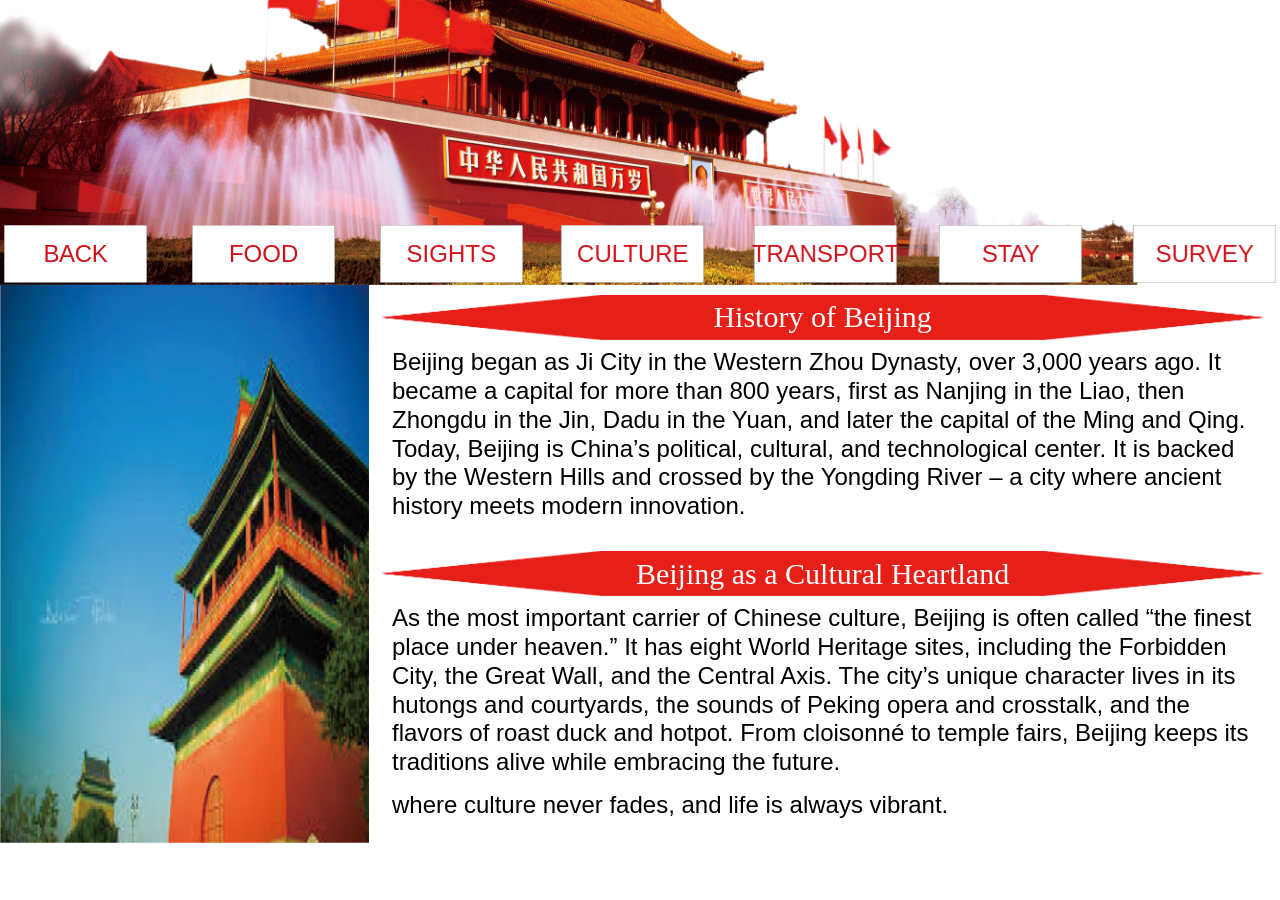
<file: Home/OEBPS/Home.html>
<!DOCTYPE html>
<html lang="zh-CN">
<head>
  <!-- Google tag (gtag.js) -->
<script async src="https://www.googletagmanager.com/gtag/js?id=G-9NHQM3HV6N"></script>
<script>
  window.dataLayer = window.dataLayer || [];
  function gtag(){dataLayer.push(arguments);}
  gtag('js', new Date());

  gtag('config', 'G-9NHQM3HV6N');
</script>
  <meta charset="UTF-8" />
  <meta name="viewport" content="width=device-width, initial-scale=1.0" />
  <title>Beijing</title>
<link rel="icon" href="https://i25036978-star.github.io/1D2/favicon.ico" type="image/x-icon">

  <link rel="stylesheet" href="css/home-responsive.css" />
</head>
<body class="home-page">
  <div class="site-shell">

    <header class="hero" role="banner" aria-label="Beijing hero image">
      <img
        class="hero-image"
        src="image/5605fe062951b7f31608540821.png"
        alt="Tiananmen Gate, Red walls and golden tiles, Fountain display, Central axis architecture, Majestic and grand, Ancient building photography, Travel portal, Cultural landmark, Bright lighting, Horizontal composition"
      />

      <div class="nav-scale-wrap">
        <nav class="hero-nav-fixed" aria-label="Primary navigation">
          <a class="nav-button nav-back" href="../../index/index.html">BACK</a>
          <a class="nav-button nav-food" href="../../Food/OEBPS/Food.html">FOOD</a>
          <a class="nav-button nav-sights" href="../../Sights/OEBPS/Sights.html">SIGHTS</a>
          <a class="nav-button nav-culture is-active" href="../../Culture/OEBPS/Culture.html" aria-current="page">CULTURE</a>
          <a class="nav-button nav-transport" href="../../Transport/OEBPS/Transport.html">TRANSPORT</a>
          <a class="nav-button nav-stay" href="../../Stay/OEBPS/Stay.html">STAY</a>
          <a class="nav-button nav-survey" href="https://forms.gle/653GHgtcPLps4stV9" target="_blank" rel="noopener noreferrer">SURVEY</a>
        </nav>
      </div>
    </header>

    <main class="main-content">
      <section class="content-layout" aria-label="Beijing culture overview">

        <aside class="side-image">
          <img src="image/images_(2).png" alt="" />
        </aside>

        <section class="text-column">

          <article class="info-block">
            <div class="section-title section-title-history">
              <h2>History of Beijing</h2>
            </div>

            <div class="section-copy">
              <p>
                Beijing began as Ji City in the Western Zhou Dynasty, over 3,000 years ago.
                It became a capital for more than 800 years, first as Nanjing in the Liao, then
                Zhongdu in the Jin, Dadu in the Yuan, and later the capital of the Ming and
                Qing. Today, Beijing is China’s political, cultural, and technological center. It is
                backed by the Western Hills and crossed by the Yongding River – a city where
                ancient history meets modern innovation.
              </p>
            </div>
          </article>

          <article class="info-block info-block-culture">
            <div class="section-title section-title-culture">
              <h2>Beijing as a Cultural Heartland</h2>
            </div>

            <div class="section-copy">
              <p>
                As the most important carrier of Chinese culture, Beijing is often called
                “the finest place under heaven.” It has eight World Heritage sites, including
                the Forbidden City, the Great Wall, and the Central Axis. The city’s unique
                character lives in its hutongs and courtyards, the sounds of Peking opera and
                crosstalk, and the flavors of roast duck and hotpot. From cloisonné to temple
                fairs, Beijing keeps its traditions alive while embracing the future.
              </p>

              <p class="culture-tail">
                where culture never fades, and life is always vibrant.
              </p>
            </div>
          </article>

        </section>
      </section>
    </main>
  </div>

  <script src="script/home-responsive.js"></script>
</body>
</html>
</file>
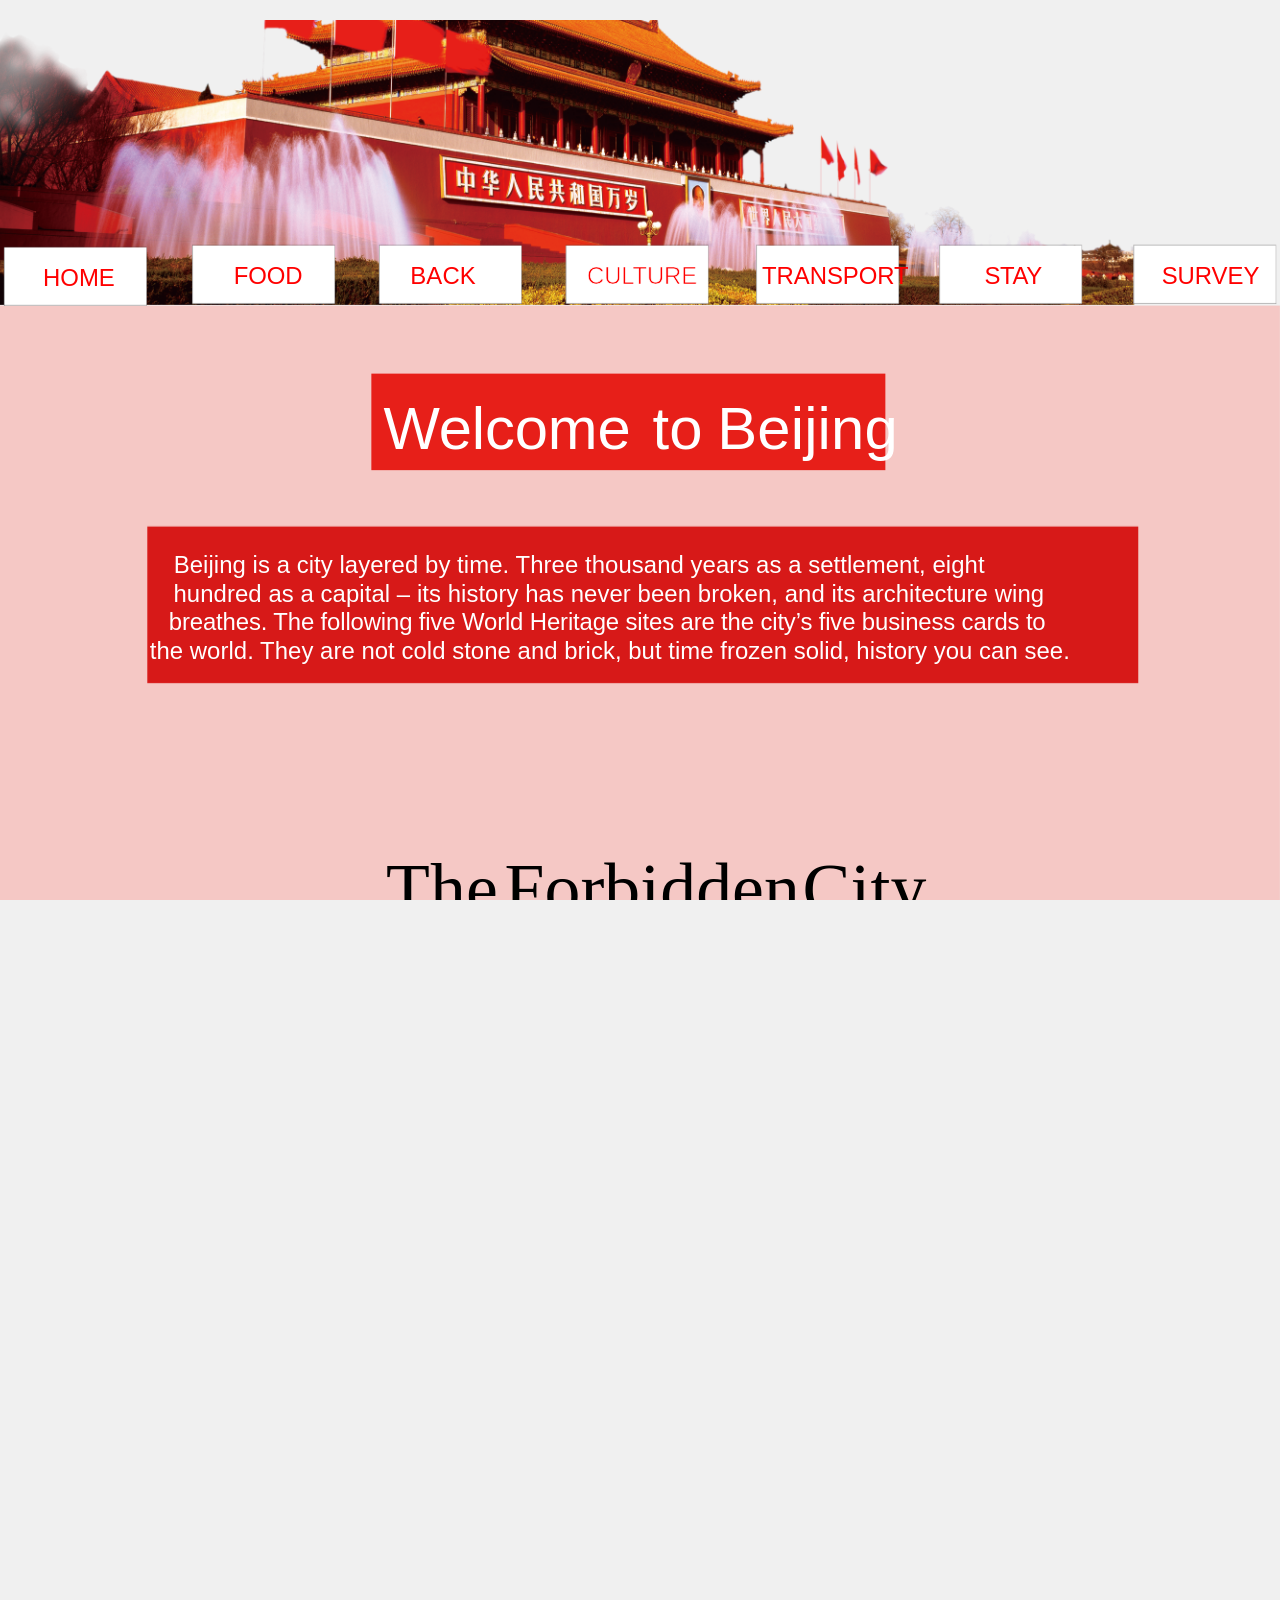
<file: Sights/OEBPS/Sights.html>
<?xml version="1.0" encoding="UTF-8" standalone="no"?>
<!DOCTYPE html>
<html xmlns="http://www.w3.org/1999/xhtml" lang="zh-CN" xml:lang="zh-CN" xmlns:epub="http://www.idpf.org/2007/ops">
	<head>
		<!-- Google tag (gtag.js) -->
<script async src="https://www.googletagmanager.com/gtag/js?id=G-9NHQM3HV6N"></script>
<script>
  window.dataLayer = window.dataLayer || [];
  function gtag(){dataLayer.push(arguments);}
  gtag('js', new Date());

  gtag('config', 'G-9NHQM3HV6N');
</script>
		<meta charset="utf-8" />
		<meta name="viewport" content="width=1280,height=14173" />
		<title>Beijing</title>
<link rel="icon" href="https://i25036978-star.github.io/1D2/favicon.ico" type="image/x-icon">

		<link href="css/idGeneratedStyles.css" rel="stylesheet" type="text/css" />
		<script src="script/idGeneratedScript.js" type="text/javascript"></script>
		<style>
/* 核心：让内容像幻灯片一样缩放 */
html, body {
    margin: 0;
    padding: 0;
    width: 100%;
    height: 100%;
    overflow-y: auto;
    display: flex;
    justify-content: center;
    align-items: flex-start;
    background-color: #f0f0f0; /* 网页背景色，可自行修改 */
}

#wrapper {
    width: 1280px;  /* 必须是你设计稿的原始宽度 */
    height: 842px;  /* 必须是你设计稿的原始高度 */
    position: relative;
    transform-origin: top center; /* 以中心点缩放 */
	margin-top: 20px; 
    flex-shrink: 0; /* 禁止被压缩 */
}
</style>
		<script>
function autoScale() {
    const wrapper = document.getElementById('wrapper');
    // 下面两个数字必须对应你截图里第25、26行的数值
    const designWidth = 1280; 
    const designHeight = 842; 
    
    const scaleX = window.innerWidth / designWidth;
    const scaleY = window.innerHeight / designHeight;
    
    // 取最小值，保证内容始终完整显示在屏幕内，不被裁切
    const scale = Math.min(scaleX, scaleY);
    
    // 自动应用缩放
    wrapper.style.transform = `scale(${scale})`;
}

// 告诉浏览器：加载完和每次拉动窗口时，都自动算一下大小
window.addEventListener('resize', autoScale);
window.addEventListener('load', autoScale);
</script>
	</head>
	<body id="未命�?3-1" onload="RegisterInteractiveHandlers();" >
		<div id="wrapper">
		<div id="_idContainer000" class="_idGenObjectStyle-Disabled">
			<img class="_idGenObjectAttribute-1 _idGenObjectAttribute-2" src="image/2.png" alt="" />
		</div>
		<div id="_idContainer002" class="_idGenButton">
			<div class="_idGen-Appearance-Normal" id="_idContainer001">
				<img class="_idGenObjectAttribute-1 _idGenObjectAttribute-2" src="image/5605fe062951b7f31608540821.png" alt="" />
			</div>
		</div>
		<div id="_idContainer004" class="_idGenButton">
			<div class="_idGen-Appearance-Normal" id="_idContainer003">
				<img class="_idGenObjectAttribute-1 _idGenObjectAttribute-2" src="image/3.png" alt="" />
			</div>
		</div>
		<div id="_idContainer005" class="_idGenObjectStyle-Disabled">
			<div style="width:19815.43px;height:3126.61px;position:absolute;top:0px;left:0px;-webkit-transform-origin: 0% 0%; -webkit-transform: translate(0.28px,1px) rotate(0deg) scale(0.05);transform-origin: 0% 0%; transform: translate(0.28px,1px) rotate(0deg) scale(0.05);">
				<p class="ParaOverride-1"><span id="_idTextSpan000" class="CharOverride-1" style="position:absolute;top:514.99px;left:523.17px;letter-spacing:0.42px;">Beijing is a city layered by time. Three thousand years as a settlement, eight &nbsp;</span><span id="_idTextSpan001" class="CharOverride-1" style="position:absolute;top:514.99px;left:2094.18px;letter-spacing:-0.8px;">&nbsp; </span><span id="_idTextSpan002" class="CharOverride-1" style="position:absolute;top:514.99px;left:2554.02px;">&nbsp; </span><span id="_idTextSpan003" class="CharOverride-1" style="position:absolute;top:514.99px;left:2929.37px;letter-spacing:3.55px;">&nbsp; </span><span id="_idTextSpan004" class="CharOverride-1" style="position:absolute;top:514.99px;left:3809.18px;letter-spacing:-0.72px;">&nbsp; </span><span id="_idTextSpan005" class="CharOverride-1" style="position:absolute;top:514.99px;left:5468.51px;letter-spacing:0.96px;">&nbsp; </span><span id="_idTextSpan006" class="CharOverride-1" style="position:absolute;top:514.99px;left:6097.78px;letter-spacing:0.16px;">&nbsp; </span><span id="_idTextSpan007" class="CharOverride-1" style="position:absolute;top:514.99px;left:7241.59px;letter-spacing:-0.8px;">&nbsp; &nbsp;&nbsp; </span><span id="_idTextSpan008" class="CharOverride-1" style="position:absolute;top:514.99px;left:8568.78px;letter-spacing:-0.37px;">&nbsp; &nbsp; &nbsp; </span><span id="_idTextSpan009" class="CharOverride-1" style="position:absolute;top:514.99px;left:10669.71px;letter-spacing:0.32px;">&nbsp; </span><span id="_idTextSpan010" class="CharOverride-1" style="position:absolute;top:514.99px;left:11924.87px;letter-spacing:-1.12px;">&nbsp; </span><span id="_idTextSpan011" class="CharOverride-1" style="position:absolute;top:514.99px;left:12523.91px;">&nbsp; </span><span id="_idTextSpan012" class="CharOverride-1" style="position:absolute;top:514.99px;left:12899.26px;letter-spacing:0.68px;">&nbsp; </span><span id="_idTextSpan013" class="CharOverride-1" style="position:absolute;top:514.99px;left:15360.16px;letter-spacing:-0.16px;">&nbsp; </span><span id="_idTextSpan014" class="CharOverride-1" style="position:absolute;top:514.99px;left:16542.37px;letter-spacing:-0.42px;">&nbsp; </span><span id="_idTextSpan015" class="CharOverride-1" style="position:absolute;top:514.99px;left:18439.32px;letter-spacing:-1.12px;">&nbsp; </span><span id="_idTextSpan016" class="CharOverride-1" style="position:absolute;top:514.99px;left:19038.35px;">&nbsp; </span><span id="_idTextSpan017" class="CharOverride-1" style="position:absolute;top:1090.99px;left:383.72px;letter-spacing:0.54px;">&nbsp;hundred as a capital – its history has never been broken, and its architecture wing </span><span id="_idTextSpan018" class="CharOverride-1" style="position:absolute;top:1090.99px;left:1914.4px;">&nbsp;</span><span id="_idTextSpan019" class="CharOverride-1" style="position:absolute;top:1090.99px;left:2283.51px;letter-spacing:1.68px;">&nbsp; </span><span id="_idTextSpan020" class="CharOverride-1" style="position:absolute;top:1090.99px;left:2905.57px;letter-spacing:0.84px;">&nbsp; </span><span id="_idTextSpan021" class="CharOverride-1" style="position:absolute;top:1090.99px;left:4463.14px;letter-spacing:-1.56px;">&nbsp; </span><span id="_idTextSpan022" class="CharOverride-1" style="position:absolute;top:1090.99px;left:5330.97px;letter-spacing:0.64px;">&nbsp; </span><span id="_idTextSpan023" class="CharOverride-1" style="position:absolute;top:1090.99px;left:6631.26px;letter-spacing:1.25px;">&nbsp; </span><span id="_idTextSpan024" class="CharOverride-1" style="position:absolute;top:1090.99px;left:7806.76px;letter-spacing:-1.02px;">&nbsp; </span><span id="_idTextSpan025" class="CharOverride-1" style="position:absolute;top:1090.99px;left:9492.03px;">&nbsp; </span><span id="_idTextSpan026" class="CharOverride-1" style="position:absolute;top:1090.99px;left:10413.14px;letter-spacing:1.68px;">&nbsp; </span><span id="_idTextSpan027" class="CharOverride-1" style="position:absolute;top:1090.99px;left:11035.19px;letter-spacing:-0.74px;">&nbsp; </span><span id="_idTextSpan028" class="CharOverride-1" style="position:absolute;top:1090.99px;left:13685.72px;letter-spacing:0.14px;">&nbsp; </span><span id="_idTextSpan029" class="CharOverride-1" style="position:absolute;top:1090.99px;left:15756.88px;letter-spacing:-0.96px;">&nbsp; </span><span id="_idTextSpan030" class="CharOverride-1" style="position:absolute;top:1090.99px;left:16665.03px;letter-spacing:-0.62px;">&nbsp; </span><span id="_idTextSpan031" class="CharOverride-1" style="position:absolute;top:1090.99px;left:18697.33px;letter-spacing:0.29px;">&nbsp; </span><span id="_idTextSpan032" class="CharOverride-1" style="position:absolute;top:1666.99px;left:424.52px;letter-spacing:-3.6px;">breathes. The following five World Heritage sites are the city’s five business cards to&nbsp; </span><span id="_idTextSpan033" class="CharOverride-1" style="position:absolute;top:1666.99px;left:1794.43px;letter-spacing:-0.53px;">&nbsp; </span><span id="_idTextSpan034" class="CharOverride-1" style="position:absolute;top:1666.99px;left:3725.43px;letter-spacing:0.48px;">&nbsp; </span><span id="_idTextSpan035" class="CharOverride-1" style="position:absolute;top:1666.99px;left:4821.72px;letter-spacing:-1.44px;">&nbsp; </span><span id="_idTextSpan036" class="CharOverride-1" style="position:absolute;top:1666.99px;left:5611.31px;letter-spacing:-0.96px;">&nbsp; </span><span id="_idTextSpan037" class="CharOverride-1" style="position:absolute;top:1666.99px;left:6404.74px;letter-spacing:3.56px;">&nbsp; </span><span id="_idTextSpan038" class="CharOverride-1" style="position:absolute;top:1666.99px;left:7614.78px;letter-spacing:0.29px;">&nbsp; </span><span id="_idTextSpan039" class="CharOverride-1" style="position:absolute;top:1666.99px;left:8470.6px;letter-spacing:0.48px;">&nbsp; </span><span id="_idTextSpan040" class="CharOverride-1" style="position:absolute;top:1666.99px;left:10455.37px;letter-spacing:-0.8px;">&nbsp; </span><span id="_idTextSpan041" class="CharOverride-1" style="position:absolute;top:1666.99px;left:11738.88px;letter-spacing:-1.12px;">&nbsp; </span><span id="_idTextSpan042" class="CharOverride-1" style="position:absolute;top:1666.99px;left:12274.07px;letter-spacing:-0.96px;">&nbsp; </span><span id="_idTextSpan043" class="CharOverride-1" style="position:absolute;top:1666.99px;left:13067.49px;letter-spacing:-1.16px;">&nbsp; </span><span id="_idTextSpan044" class="CharOverride-1" style="position:absolute;top:1666.99px;left:14467.16px;letter-spacing:0.67px;">&nbsp; </span><span id="_idTextSpan045" class="CharOverride-1" style="position:absolute;top:1666.99px;left:15613.37px;letter-spacing:-1.44px;">&nbsp; </span><span id="_idTextSpan046" class="CharOverride-1" style="position:absolute;top:1666.99px;left:16402.96px;letter-spacing:-0.12px;">&nbsp; </span><span id="_idTextSpan047" class="CharOverride-1" style="position:absolute;top:1666.99px;left:17212.71px;letter-spacing:0.48px;">&nbsp; </span><span id="_idTextSpan048" class="CharOverride-1" style="position:absolute;top:1666.99px;left:18231.25px;letter-spacing:-1.2px;">&nbsp; </span><span id="_idTextSpan049" class="CharOverride-1" style="position:absolute;top:2242.99px;left:44.41px;">the world. They are not cold stone and brick, but time frozen solid, history you can see.&nbsp; </span><span id="_idTextSpan050" class="CharOverride-1" style="position:absolute;top:2242.99px;left:5396.52px;letter-spacing:2.26px;">&nbsp; </span><span id="_idTextSpan051" class="CharOverride-1" style="position:absolute;top:2242.99px;left:6675.71px;letter-spacing:1.32px;">&nbsp; </span><span id="_idTextSpan052" class="CharOverride-1" style="position:absolute;top:2242.99px;left:7496.96px;letter-spacing:-0.77px;">&nbsp; </span><span id="_idTextSpan053" class="CharOverride-1" style="position:absolute;top:2242.99px;left:8538.55px;letter-spacing:-1.16px;">&nbsp; </span><span id="_idTextSpan054" class="CharOverride-1" style="position:absolute;top:2242.99px;left:9959.81px;">&nbsp; </span><span id="_idTextSpan055" class="CharOverride-1" style="position:absolute;top:2242.99px;left:11174.19px;letter-spacing:0.84px;">&nbsp; </span><span id="_idTextSpan056" class="CharOverride-1" style="position:absolute;top:2242.99px;left:12731.77px;letter-spacing:0.12px;">&nbsp; </span><span id="_idTextSpan057" class="CharOverride-1" style="position:absolute;top:2242.99px;left:13615.9px;letter-spacing:0.36px;">&nbsp; </span><span id="_idTextSpan058" class="CharOverride-1" style="position:absolute;top:2242.99px;left:14507.25px;letter-spacing:1.56px;">&nbsp;</span></p>
			</div>
		</div>
		<div id="_idContainer006">
			<div style="width:10274.02px;height:1913.39px;position:absolute;top:0px;left:0px;-webkit-transform-origin: 0% 0%; -webkit-transform: translate(0px,1px) rotate(0deg) scale(0.05);transform-origin: 0% 0%; transform: translate(0px,1px) rotate(0deg) scale(0.05);">
				<p class="ParaOverride-1"><span id="_idTextSpan059" class="CharOverride-2" style="position:absolute;top:262.64px;left:0px;letter-spacing:-1.34px;">The </span><span id="_idTextSpan060" class="CharOverride-2" style="position:absolute;top:262.64px;left:2370.14px;letter-spacing:-1.6px;">Forbidden </span><span id="_idTextSpan061" class="CharOverride-2" style="position:absolute;top:262.64px;left:8329.59px;letter-spacing:-1.34px;">City</span></p>
			</div>
		</div>
		<div id="_idContainer007">
			<img class="_idGenObjectAttribute-1 _idGenObjectAttribute-2" src="image/下载_(8).jpg" alt="Forbidden City panoramic view, Hall of Supreme Harmony, Red walls and golden tiles, Palace complex architecture, Central axis layout, Majestic and grand, Ming and Qing dynasty architecture, Cloudy sky background, Symmetrical aesthetics, Historical landmark" />
		</div>
		<div id="_idContainer008" class="_idGenObjectStyle-Disabled">
			<div style="width:10274.02px;height:1913.39px;position:absolute;top:0px;left:0px;-webkit-transform-origin: 0% 0%; -webkit-transform: translate(0px,1px) rotate(0deg) scale(0.05);transform-origin: 0% 0%; transform: translate(0px,1px) rotate(0deg) scale(0.05);">
				<p class="ParaOverride-1"><span id="_idTextSpan062" class="CharOverride-3" style="position:absolute;top:495.9px;left:241.11px;letter-spacing:-5.1px;">Welcome </span><span id="_idTextSpan063" class="CharOverride-3" style="position:absolute;top:495.9px;left:5294.23px;letter-spacing:-2.4px;">&nbsp;to&nbsp; </span><span id="_idTextSpan064" class="CharOverride-3" style="position:absolute;top:495.9px;left:6580.6px;letter-spacing:2.05px;">&nbsp;Beijing&nbsp;</span></p>
			</div>
		</div>
		<div id="_idContainer009">
			<div style="width:21927.56px;height:7866.14px;position:absolute;top:0px;left:0px;-webkit-transform-origin: 0% 0%; -webkit-transform: translate(0px,5.37px) rotate(0deg) scale(0.05);transform-origin: 0% 0%; transform: translate(0px,5.37px) rotate(0deg) scale(0.05);">
				<p class="ParaOverride-1"><span id="_idTextSpan065" class="CharOverride-4" style="position:absolute;top:15.64px;left:0px;letter-spacing:0.49px;">Construction </span><span id="_idTextSpan066" class="CharOverride-4" style="position:absolute;top:15.64px;left:2734.66px;letter-spacing:36.17px;">of </span><span id="_idTextSpan067" class="CharOverride-4" style="position:absolute;top:15.64px;left:3371.42px;">the </span><span id="_idTextSpan068" class="CharOverride-4" style="position:absolute;top:15.64px;left:4149.75px;letter-spacing:-2.93px;">Forbidden </span><span id="_idTextSpan069" class="CharOverride-4" style="position:absolute;top:15.64px;left:6318.62px;">City </span><span id="_idTextSpan070" class="CharOverride-4" style="position:absolute;top:15.64px;left:7316.8px;letter-spacing:-0.98px;">began </span><span id="_idTextSpan071" class="CharOverride-4" style="position:absolute;top:15.64px;left:8639.11px;">in </span><span id="_idTextSpan072" class="CharOverride-4" style="position:absolute;top:15.64px;left:9177.2px;">the </span><span id="_idTextSpan073" class="CharOverride-4" style="position:absolute;top:15.64px;left:9955.53px;letter-spacing:0.27px;">fourth </span><span id="_idTextSpan074" class="CharOverride-4" style="position:absolute;top:15.64px;left:11335.73px;letter-spacing:-3.09px;">year </span><span id="_idTextSpan075" class="CharOverride-4" style="position:absolute;top:15.64px;left:12323.59px;letter-spacing:36.17px;">of </span><span id="_idTextSpan076" class="CharOverride-4" style="position:absolute;top:15.64px;left:12960.36px;">the </span><span id="_idTextSpan077" class="CharOverride-4" style="position:absolute;top:15.64px;left:13738.69px;letter-spacing:-7.53px;">Yongle </span><span id="_idTextSpan078" class="CharOverride-4" style="position:absolute;top:15.64px;left:15274.28px;">reign </span><span id="_idTextSpan079" class="CharOverride-4" style="position:absolute;top:15.64px;left:16467.45px;letter-spacing:36.17px;">of </span><span id="_idTextSpan080" class="CharOverride-4" style="position:absolute;top:15.64px;left:17104.22px;">the </span><span id="_idTextSpan081" class="CharOverride-4" style="position:absolute;top:15.64px;left:17882.54px;">Ming </span><span id="_idTextSpan082" class="CharOverride-4" style="position:absolute;top:15.64px;left:19125.64px;letter-spacing:-0.79px;">dynasty </span><span id="_idTextSpan083" class="CharOverride-4" style="position:absolute;top:15.64px;left:20822.48px;">(1406 </span><span id="_idTextSpan084" class="CharOverride-4" style="position:absolute;top:591.64px;left:0px;">CE) </span><span id="_idTextSpan085" class="CharOverride-4" style="position:absolute;top:591.64px;left:908.02px;">and </span><span id="_idTextSpan086" class="CharOverride-4" style="position:absolute;top:591.64px;left:1755.8px;">took </span><span id="_idTextSpan087" class="CharOverride-4" style="position:absolute;top:591.64px;left:2768.81px;letter-spacing:0.21px;">fourteen </span><span id="_idTextSpan088" class="CharOverride-4" style="position:absolute;top:591.64px;left:4543.78px;letter-spacing:-1.52px;">years </span><span id="_idTextSpan089" class="CharOverride-4" style="position:absolute;top:591.64px;left:5707.73px;">to </span><span id="_idTextSpan090" class="CharOverride-4" style="position:absolute;top:591.64px;left:6245.67px;letter-spacing:-0.63px;">complete. </span><span id="_idTextSpan091" class="CharOverride-4" style="position:absolute;top:591.64px;left:8242.36px;">It </span><span id="_idTextSpan092" class="CharOverride-4" style="position:absolute;top:591.64px;left:8725.22px;">then </span><span id="_idTextSpan093" class="CharOverride-4" style="position:absolute;top:591.64px;left:9738.23px;letter-spacing:0.2px;">served </span><span id="_idTextSpan094" class="CharOverride-4" style="position:absolute;top:591.64px;left:11152.73px;">as </span><span id="_idTextSpan095" class="CharOverride-4" style="position:absolute;top:591.64px;left:11690.67px;">the </span><span id="_idTextSpan096" class="CharOverride-4" style="position:absolute;top:591.64px;left:12448.69px;">residence </span><span id="_idTextSpan097" class="CharOverride-4" style="position:absolute;top:591.64px;left:14406.7px;letter-spacing:36.17px;">of </span><span id="_idTextSpan098" class="CharOverride-4" style="position:absolute;top:591.64px;left:15023.15px;letter-spacing:-1.05px;">twenty-four </span><span id="_idTextSpan099" class="CharOverride-4" style="position:absolute;top:591.64px;left:17493.51px;letter-spacing:0.7px;">emperors </span><span id="_idTextSpan100" class="CharOverride-4" style="position:absolute;top:591.64px;left:19468.17px;letter-spacing:36.17px;">of </span><span id="_idTextSpan101" class="CharOverride-4" style="position:absolute;top:591.64px;left:20084.62px;">the </span><span id="_idTextSpan102" class="CharOverride-4" style="position:absolute;top:591.64px;left:20842.64px;">Ming </span><span id="_idTextSpan103" class="CharOverride-4" style="position:absolute;top:1167.64px;left:0px;">and </span><span id="_idTextSpan104" class="CharOverride-4" style="position:absolute;top:1167.64px;left:843.77px;letter-spacing:0px;">Qing </span><span id="_idTextSpan105" class="CharOverride-4" style="position:absolute;top:1167.64px;left:1967.39px;letter-spacing:-0.63px;">dynasties </span><span id="_idTextSpan106" class="CharOverride-4" style="position:absolute;top:1167.64px;left:3919.98px;">-&nbsp;</span><span id="_idTextSpan107" class="CharOverride-4" style="position:absolute;top:1167.64px;left:4293.83px;">six </span><span id="_idTextSpan108" class="CharOverride-4" style="position:absolute;top:1167.64px;left:4997.68px;">hundred </span><span id="_idTextSpan109" class="CharOverride-4" style="position:absolute;top:1167.64px;left:6766.53px;letter-spacing:-1.52px;">years </span><span id="_idTextSpan110" class="CharOverride-4" style="position:absolute;top:1167.64px;left:7926.47px;letter-spacing:36.17px;">of </span><span id="_idTextSpan111" class="CharOverride-4" style="position:absolute;top:1167.64px;left:8538.92px;letter-spacing:-0.7px;">dynastic </span><span id="_idTextSpan112" class="CharOverride-4" style="position:absolute;top:1167.64px;left:10296.28px;">rise </span><span id="_idTextSpan113" class="CharOverride-4" style="position:absolute;top:1167.64px;left:11140.28px;">and </span><span id="_idTextSpan114" class="CharOverride-4" style="position:absolute;top:1167.64px;left:11984.06px;">fall, </span><span id="_idTextSpan115" class="CharOverride-4" style="position:absolute;top:1167.64px;left:12837.9px;">all </span><span id="_idTextSpan116" class="CharOverride-4" style="position:absolute;top:1167.64px;left:13451.75px;">contained </span><span id="_idTextSpan117" class="CharOverride-4" style="position:absolute;top:1167.64px;left:15480.52px;">within </span><span id="_idTextSpan118" class="CharOverride-4" style="position:absolute;top:1167.64px;left:16879.29px;">its </span><span id="_idTextSpan119" class="CharOverride-4" style="position:absolute;top:1167.64px;left:17493.14px;">720,000 </span><span id="_idTextSpan120" class="CharOverride-4" style="position:absolute;top:1167.64px;left:19171.99px;">square </span><span id="_idTextSpan121" class="CharOverride-4" style="position:absolute;top:1167.64px;left:20590.92px;letter-spacing:0.9px;">meters </span><span id="_idTextSpan122" class="CharOverride-4" style="position:absolute;top:1743.64px;left:0px;letter-spacing:41.43px;">of </span><span id="_idTextSpan123" class="CharOverride-4" style="position:absolute;top:1743.64px;left:661.85px;letter-spacing:5.92px;">red </span><span id="_idTextSpan124" class="CharOverride-4" style="position:absolute;top:1743.64px;left:1493.08px;letter-spacing:6.57px;">walls </span><span id="_idTextSpan125" class="CharOverride-4" style="position:absolute;top:1743.64px;left:2715.08px;letter-spacing:5.92px;">and </span><span id="_idTextSpan126" class="CharOverride-4" style="position:absolute;top:1743.64px;left:3616.15px;letter-spacing:6.09px;">golden </span><span id="_idTextSpan127" class="CharOverride-4" style="position:absolute;top:1743.64px;left:5161.27px;letter-spacing:4.01px;">tiles. </span><span id="_idTextSpan128" class="CharOverride-4" style="position:absolute;top:1743.64px;left:6281.94px;letter-spacing:5.92px;">The </span><span id="_idTextSpan129" class="CharOverride-4" style="position:absolute;top:1743.64px;left:7273.24px;letter-spacing:6.57px;">three </span><span id="_idTextSpan130" class="CharOverride-4" style="position:absolute;top:1743.64px;left:8495.47px;letter-spacing:7.24px;">great </span><span id="_idTextSpan131" class="CharOverride-4" style="position:absolute;top:1743.64px;left:9736.46px;letter-spacing:6.57px;">halls </span><span id="_idTextSpan132" class="CharOverride-4" style="position:absolute;top:1743.64px;left:10863.53px;letter-spacing:3.94px;">-&nbsp;</span><span id="_idTextSpan133" class="CharOverride-4" style="position:absolute;top:1743.64px;left:11278.91px;letter-spacing:5.92px;">the </span><span id="_idTextSpan134" class="CharOverride-4" style="position:absolute;top:1743.64px;left:12090.21px;letter-spacing:6.31px;">Hall </span><span id="_idTextSpan135" class="CharOverride-4" style="position:absolute;top:1743.64px;left:13134.17px;letter-spacing:41.43px;">of </span><span id="_idTextSpan136" class="CharOverride-4" style="position:absolute;top:1743.64px;left:13796.02px;letter-spacing:6.9px;">Supreme </span><span id="_idTextSpan137" class="CharOverride-4" style="position:absolute;top:1743.64px;left:15728.95px;letter-spacing:1.72px;">Harmony, </span><span id="_idTextSpan138" class="CharOverride-4" style="position:absolute;top:1743.64px;left:17887.03px;letter-spacing:5.91px;">the </span><span id="_idTextSpan139" class="CharOverride-4" style="position:absolute;top:1743.64px;left:18698.33px;letter-spacing:6.31px;">Hall </span><span id="_idTextSpan140" class="CharOverride-4" style="position:absolute;top:1743.64px;left:19742.29px;letter-spacing:41.43px;">of </span><span id="_idTextSpan141" class="CharOverride-4" style="position:absolute;top:1743.64px;left:20404.14px;letter-spacing:6.65px;">Central </span><span id="_idTextSpan142" class="CharOverride-4" style="position:absolute;top:2319.64px;left:0px;letter-spacing:-5.36px;">Harmony, </span><span id="_idTextSpan143" class="CharOverride-4" style="position:absolute;top:2319.64px;left:2046.79px;letter-spacing:-0.06px;">and </span><span id="_idTextSpan144" class="CharOverride-4" style="position:absolute;top:2319.64px;left:2876.39px;letter-spacing:-0.06px;">the </span><span id="_idTextSpan145" class="CharOverride-4" style="position:absolute;top:2319.64px;left:3616.23px;letter-spacing:-0.06px;">Hall </span><span id="_idTextSpan146" class="CharOverride-4" style="position:absolute;top:2319.64px;left:4580.76px;letter-spacing:36.12px;">of </span><span id="_idTextSpan147" class="CharOverride-4" style="position:absolute;top:2319.64px;left:5179.12px;letter-spacing:1.06px;">Preserving </span><span id="_idTextSpan148" class="CharOverride-4" style="position:absolute;top:2319.64px;left:7465.98px;letter-spacing:1.25px;">Harmony </span><span id="_idTextSpan149" class="CharOverride-4" style="position:absolute;top:2319.64px;left:9465.98px;letter-spacing:-0.04px;">-&nbsp;</span><span id="_idTextSpan150" class="CharOverride-4" style="position:absolute;top:2319.64px;left:9825.82px;letter-spacing:-0.06px;">sit </span><span id="_idTextSpan151" class="CharOverride-4" style="position:absolute;top:2319.64px;left:10425.5px;letter-spacing:-0.27px;">firmly </span><span id="_idTextSpan152" class="CharOverride-4" style="position:absolute;top:2319.64px;left:11743.54px;letter-spacing:-0.05px;">on </span><span id="_idTextSpan153" class="CharOverride-4" style="position:absolute;top:2319.64px;left:12353.38px;letter-spacing:-0.06px;">the </span><span id="_idTextSpan154" class="CharOverride-4" style="position:absolute;top:2319.64px;left:13093.22px;letter-spacing:0.66px;">central </span><span id="_idTextSpan155" class="CharOverride-4" style="position:absolute;top:2319.64px;left:14578.53px;letter-spacing:-3.27px;">axis, </span><span id="_idTextSpan156" class="CharOverride-4" style="position:absolute;top:2319.64px;left:15563.84px;letter-spacing:-3.44px;">flanked </span><span id="_idTextSpan157" class="CharOverride-4" style="position:absolute;top:2319.64px;left:17081.25px;letter-spacing:-2.16px;">by </span><span id="_idTextSpan158" class="CharOverride-4" style="position:absolute;top:2319.64px;left:17674.69px;letter-spacing:-0.06px;">the </span><span id="_idTextSpan159" class="CharOverride-4" style="position:absolute;top:2319.64px;left:18414.53px;letter-spacing:-7.07px;">Wenhua </span><span id="_idTextSpan160" class="CharOverride-4" style="position:absolute;top:2319.64px;left:20145.07px;letter-spacing:1.72px;">(Literary </span><span id="_idTextSpan161" class="CharOverride-4" style="position:absolute;top:2895.64px;left:0px;letter-spacing:10.32px;">Glory) </span><span id="_idTextSpan162" class="CharOverride-4" style="position:absolute;top:2895.64px;left:1557.23px;letter-spacing:7.54px;">and </span><span id="_idTextSpan163" class="CharOverride-4" style="position:absolute;top:2895.64px;left:2466.96px;letter-spacing:4.03px;">Wuying </span><span id="_idTextSpan164" class="CharOverride-4" style="position:absolute;top:2895.64px;left:4284.58px;letter-spacing:9.85px;">(Martial </span><span id="_idTextSpan165" class="CharOverride-4" style="position:absolute;top:2895.64px;left:6168.01px;letter-spacing:7.53px;">Prowess) </span><span id="_idTextSpan166" class="CharOverride-4" style="position:absolute;top:2895.64px;left:8200.98px;letter-spacing:5.87px;">wings. </span><span id="_idTextSpan167" class="CharOverride-4" style="position:absolute;top:2895.64px;left:9691.64px;letter-spacing:8.04px;">More </span><span id="_idTextSpan168" class="CharOverride-4" style="position:absolute;top:2895.64px;left:10976.82px;letter-spacing:8.04px;">than </span><span id="_idTextSpan169" class="CharOverride-4" style="position:absolute;top:2895.64px;left:12066.76px;letter-spacing:8.38px;">9,000 </span><span id="_idTextSpan170" class="CharOverride-4" style="position:absolute;top:2895.64px;left:13351.67px;letter-spacing:8.38px;">rooms </span><span id="_idTextSpan171" class="CharOverride-4" style="position:absolute;top:2895.64px;left:14796.9px;letter-spacing:7.71px;">unfold </span><span id="_idTextSpan172" class="CharOverride-4" style="position:absolute;top:2895.64px;left:16270.46px;letter-spacing:6.7px;">in </span><span id="_idTextSpan173" class="CharOverride-4" style="position:absolute;top:2895.64px;left:16840.14px;letter-spacing:5.92px;">layers; </span><span id="_idTextSpan174" class="CharOverride-4" style="position:absolute;top:2895.64px;left:18332.42px;letter-spacing:8.8px;">walking </span><span id="_idTextSpan175" class="CharOverride-4" style="position:absolute;top:2895.64px;left:20142.28px;letter-spacing:8.04px;">from </span><span id="_idTextSpan176" class="CharOverride-4" style="position:absolute;top:2895.64px;left:21287.3px;letter-spacing:5.03px;">the </span><span id="_idTextSpan177" class="CharOverride-4" style="position:absolute;top:3471.64px;left:0px;">Meridian </span><span id="_idTextSpan178" class="CharOverride-4" style="position:absolute;top:3471.64px;left:1952.21px;letter-spacing:-2.39px;">Gate </span><span id="_idTextSpan179" class="CharOverride-4" style="position:absolute;top:3471.64px;left:3042.62px;letter-spacing:-4.01px;">(Wumen) </span><span id="_idTextSpan180" class="CharOverride-4" style="position:absolute;top:3471.64px;left:5027.87px;letter-spacing:0px;">all </span><span id="_idTextSpan181" class="CharOverride-4" style="position:absolute;top:3471.64px;left:5660.08px;">the </span><span id="_idTextSpan182" class="CharOverride-4" style="position:absolute;top:3471.64px;left:6432.45px;letter-spacing:-3.46px;">way </span><span id="_idTextSpan183" class="CharOverride-4" style="position:absolute;top:3471.64px;left:7365.83px;">to </span><span id="_idTextSpan184" class="CharOverride-4" style="position:absolute;top:3471.64px;left:7918.11px;">the </span><span id="_idTextSpan185" class="CharOverride-4" style="position:absolute;top:3471.64px;left:8690.48px;letter-spacing:-2.39px;">Gate </span><span id="_idTextSpan186" class="CharOverride-4" style="position:absolute;top:3471.64px;left:9780.89px;letter-spacing:36.17px;">of </span><span id="_idTextSpan187" class="CharOverride-4" style="position:absolute;top:3471.64px;left:10411.69px;">Divine </span><span id="_idTextSpan188" class="CharOverride-4" style="position:absolute;top:3471.64px;left:11878.74px;">Might </span><span id="_idTextSpan189" class="CharOverride-4" style="position:absolute;top:3471.64px;left:13275.95px;">(Shenwumen) </span><span id="_idTextSpan190" class="CharOverride-4" style="position:absolute;top:3471.64px;left:16103.55px;">is </span><span id="_idTextSpan191" class="CharOverride-4" style="position:absolute;top:3471.64px;left:16570.76px;">to </span><span id="_idTextSpan192" class="CharOverride-4" style="position:absolute;top:3471.64px;left:17123.04px;">walk </span><span id="_idTextSpan193" class="CharOverride-4" style="position:absolute;top:3471.64px;left:18205.25px;">through </span><span id="_idTextSpan194" class="CharOverride-4" style="position:absolute;top:3471.64px;left:19952.62px;letter-spacing:0px;">the </span><span id="_idTextSpan195" class="CharOverride-4" style="position:absolute;top:3471.64px;left:20724.98px;letter-spacing:-2.11px;">power </span><span id="_idTextSpan196" class="CharOverride-4" style="position:absolute;top:4047.64px;left:0px;letter-spacing:3.07px;">and </span><span id="_idTextSpan197" class="CharOverride-4" style="position:absolute;top:4047.64px;left:885.91px;letter-spacing:5.41px;">glory </span><span id="_idTextSpan198" class="CharOverride-4" style="position:absolute;top:4047.64px;left:2142.12px;letter-spacing:38.9px;">of </span><span id="_idTextSpan199" class="CharOverride-4" style="position:absolute;top:4047.64px;left:2792.6px;letter-spacing:2.73px;">an </span><span id="_idTextSpan200" class="CharOverride-4" style="position:absolute;top:4047.64px;left:3429.49px;letter-spacing:3.51px;">entire </span><span id="_idTextSpan201" class="CharOverride-4" style="position:absolute;top:4047.64px;left:4762.93px;letter-spacing:-3.08px;">dynasty. </span><span id="_idTextSpan202" class="CharOverride-4" style="position:absolute;top:4047.64px;left:6548.93px;letter-spacing:3.07px;">The </span><span id="_idTextSpan203" class="CharOverride-4" style="position:absolute;top:4047.64px;left:7525.07px;letter-spacing:4.22px;">architectural </span><span id="_idTextSpan204" class="CharOverride-4" style="position:absolute;top:4047.64px;left:10237.88px;letter-spacing:3.28px;">soul </span><span id="_idTextSpan205" class="CharOverride-4" style="position:absolute;top:4047.64px;left:11223.04px;letter-spacing:38.9px;">of </span><span id="_idTextSpan206" class="CharOverride-4" style="position:absolute;top:4047.64px;left:11873.53px;letter-spacing:3.07px;">the </span><span id="_idTextSpan207" class="CharOverride-4" style="position:absolute;top:4047.64px;left:12669.67px;letter-spacing:0.76px;">Forbidden </span><span id="_idTextSpan208" class="CharOverride-4" style="position:absolute;top:4047.64px;left:14880.94px;letter-spacing:3.28px;">City </span><span id="_idTextSpan209" class="CharOverride-4" style="position:absolute;top:4047.64px;left:15901.02px;letter-spacing:3.28px;">lies </span><span id="_idTextSpan210" class="CharOverride-4" style="position:absolute;top:4047.64px;left:16736.19px;letter-spacing:2.73px;">in </span><span id="_idTextSpan211" class="CharOverride-4" style="position:absolute;top:4047.64px;left:17288px;letter-spacing:3.07px;">its </span><span id="_idTextSpan212" class="CharOverride-4" style="position:absolute;top:4047.64px;left:17943.98px;letter-spacing:3.58px;">perfect </span><span id="_idTextSpan213" class="CharOverride-4" style="position:absolute;top:4047.64px;left:19476.51px;letter-spacing:3.41px;">symmetrical </span><span id="_idTextSpan214" class="CharOverride-4" style="position:absolute;top:4623.64px;left:0px;letter-spacing:-3.52px;">layout, </span><span id="_idTextSpan215" class="CharOverride-4" style="position:absolute;top:4623.64px;left:1439.46px;">aligned </span><span id="_idTextSpan216" class="CharOverride-4" style="position:absolute;top:4623.64px;left:3006.89px;letter-spacing:-1.2px;">precisely </span><span id="_idTextSpan217" class="CharOverride-4" style="position:absolute;top:4623.64px;left:4857.68px;letter-spacing:0px;">with </span><span id="_idTextSpan218" class="CharOverride-4" style="position:absolute;top:4623.64px;left:5875.26px;">Beijing’s </span><span id="_idTextSpan219" class="CharOverride-4" style="position:absolute;top:4623.64px;left:7693.01px;letter-spacing:0.73px;">Central </span><span id="_idTextSpan220" class="CharOverride-4" style="position:absolute;top:4623.64px;left:9301.69px;">Axis </span><span id="_idTextSpan221" class="CharOverride-4" style="position:absolute;top:4623.64px;left:10334.27px;">-&nbsp;</span><span id="_idTextSpan222" class="CharOverride-4" style="position:absolute;top:4623.64px;left:10706.86px;">the </span><span id="_idTextSpan223" class="CharOverride-4" style="position:absolute;top:4623.64px;left:11459.6px;">majesty </span><span id="_idTextSpan224" class="CharOverride-4" style="position:absolute;top:4623.64px;left:13107.42px;letter-spacing:36.17px;">of </span><span id="_idTextSpan225" class="CharOverride-4" style="position:absolute;top:4623.64px;left:13718.6px;">the </span><span id="_idTextSpan226" class="CharOverride-4" style="position:absolute;top:4623.64px;left:14471.34px;">three </span><span id="_idTextSpan227" class="CharOverride-4" style="position:absolute;top:4623.64px;left:15619.24px;">Outer </span><span id="_idTextSpan228" class="CharOverride-4" style="position:absolute;top:4623.64px;left:16906.82px;letter-spacing:1.37px;">Court </span><span id="_idTextSpan229" class="CharOverride-4" style="position:absolute;top:4623.64px;left:18192.77px;">halls </span><span id="_idTextSpan230" class="CharOverride-4" style="position:absolute;top:4623.64px;left:19245.51px;">and </span><span id="_idTextSpan231" class="CharOverride-4" style="position:absolute;top:4623.64px;left:20088.02px;">the </span><span id="_idTextSpan232" class="CharOverride-4" style="position:absolute;top:4623.64px;left:20840.76px;letter-spacing:3.63px;">grace </span><span id="_idTextSpan233" class="CharOverride-4" style="position:absolute;top:5199.64px;left:0px;letter-spacing:36.17px;">of </span><span id="_idTextSpan234" class="CharOverride-4" style="position:absolute;top:5199.64px;left:631.73px;">the </span><span id="_idTextSpan235" class="CharOverride-4" style="position:absolute;top:5199.64px;left:1405.02px;">three </span><span id="_idTextSpan236" class="CharOverride-4" style="position:absolute;top:5199.64px;left:2573.46px;">Inner </span><span id="_idTextSpan237" class="CharOverride-4" style="position:absolute;top:5199.64px;left:3811.75px;letter-spacing:1.37px;">Court </span><span id="_idTextSpan238" class="CharOverride-4" style="position:absolute;top:5199.64px;left:5118.24px;letter-spacing:-2.75px;">halls, </span><span id="_idTextSpan239" class="CharOverride-4" style="position:absolute;top:5199.64px;left:6277.31px;">laid </span><span id="_idTextSpan240" class="CharOverride-4" style="position:absolute;top:5199.64px;left:7145.29px;">out </span><span id="_idTextSpan241" class="CharOverride-4" style="position:absolute;top:5199.64px;left:7943.42px;">along </span><span id="_idTextSpan242" class="CharOverride-4" style="position:absolute;top:5199.64px;left:9191.55px;">a </span><span id="_idTextSpan243" class="CharOverride-4" style="position:absolute;top:5199.64px;left:9554.69px;">7.8-kilometer </span><span id="_idTextSpan244" class="CharOverride-4" style="position:absolute;top:5199.64px;left:12333.05px;">axis </span><span id="_idTextSpan245" class="CharOverride-4" style="position:absolute;top:5199.64px;left:13266.19px;letter-spacing:-2.39px;">that </span><span id="_idTextSpan246" class="CharOverride-4" style="position:absolute;top:5199.64px;left:14197.44px;">embodies </span><span id="_idTextSpan247" class="CharOverride-4" style="position:absolute;top:5199.64px;left:16170.73px;">the </span><span id="_idTextSpan248" class="CharOverride-4" style="position:absolute;top:5199.64px;left:16944.02px;">ideal </span><span id="_idTextSpan249" class="CharOverride-4" style="position:absolute;top:5199.64px;left:18017.08px;letter-spacing:36.17px;">of </span><span id="_idTextSpan250" class="CharOverride-4" style="position:absolute;top:5199.64px;left:18648.8px;letter-spacing:-1.04px;">“establishing </span><span id="_idTextSpan251" class="CharOverride-4" style="position:absolute;top:5199.64px;left:21307.4px;">the </span><span id="_idTextSpan252" class="CharOverride-4" style="position:absolute;top:5775.64px;left:0px;letter-spacing:0.53px;">palace </span><span id="_idTextSpan253" class="CharOverride-4" style="position:absolute;top:5775.64px;left:1363.9px;letter-spacing:-3.58px;">at </span><span id="_idTextSpan254" class="CharOverride-4" style="position:absolute;top:5775.64px;left:1888.39px;letter-spacing:0.46px;">the </span><span id="_idTextSpan255" class="CharOverride-4" style="position:absolute;top:5775.64px;left:2670.6px;letter-spacing:0.53px;">center </span><span id="_idTextSpan256" class="CharOverride-4" style="position:absolute;top:5775.64px;left:4054.65px;letter-spacing:36.58px;">of </span><span id="_idTextSpan257" class="CharOverride-4" style="position:absolute;top:5775.64px;left:4694.69px;letter-spacing:0.46px;">the </span><span id="_idTextSpan258" class="CharOverride-4" style="position:absolute;top:5775.64px;left:5476.9px;letter-spacing:-0.89px;">cosmos.”</span><span id="_idTextSpan259" class="CharOverride-4" style="position:absolute;top:5775.64px;left:7329.29px;letter-spacing:0.41px;">It </span><span id="_idTextSpan260" class="CharOverride-4" style="position:absolute;top:5775.64px;left:7835.73px;letter-spacing:0.41px;">is </span><span id="_idTextSpan261" class="CharOverride-4" style="position:absolute;top:5775.64px;left:8312.17px;letter-spacing:0.46px;">the </span><span id="_idTextSpan262" class="CharOverride-4" style="position:absolute;top:5775.64px;left:9094.38px;letter-spacing:0.54px;">largest </span><span id="_idTextSpan263" class="CharOverride-4" style="position:absolute;top:5775.64px;left:10614.05px;letter-spacing:0.46px;">and </span><span id="_idTextSpan264" class="CharOverride-4" style="position:absolute;top:5775.64px;left:11486.03px;letter-spacing:0.63px;">best-preserved </span><span id="_idTextSpan265" class="CharOverride-4" style="position:absolute;top:5775.64px;left:14531.79px;letter-spacing:1.79px;">surviving </span><span id="_idTextSpan266" class="CharOverride-4" style="position:absolute;top:5775.64px;left:16579.8px;letter-spacing:1.91px;">complex </span><span id="_idTextSpan267" class="CharOverride-4" style="position:absolute;top:5775.64px;left:18400.4px;letter-spacing:36.58px;">of </span><span id="_idTextSpan268" class="CharOverride-4" style="position:absolute;top:5775.64px;left:19040.44px;letter-spacing:0.53px;">wooden </span><span id="_idTextSpan269" class="CharOverride-4" style="position:absolute;top:5775.64px;left:20724.49px;letter-spacing:0.44px;">palace </span><span id="_idTextSpan270" class="CharOverride-4" style="position:absolute;top:6351.64px;left:0px;">architecture </span><span id="_idTextSpan271" class="CharOverride-4" style="position:absolute;top:6351.64px;left:2471.84px;letter-spacing:0px;">in </span><span id="_idTextSpan272" class="CharOverride-4" style="position:absolute;top:6351.64px;left:2973.52px;">the </span><span id="_idTextSpan273" class="CharOverride-4" style="position:absolute;top:6351.64px;left:3715.43px;">world, </span><span id="_idTextSpan274" class="CharOverride-4" style="position:absolute;top:6351.64px;left:5092.27px;">listed </span><span id="_idTextSpan275" class="CharOverride-4" style="position:absolute;top:6351.64px;left:6279.03px;">as </span><span id="_idTextSpan276" class="CharOverride-4" style="position:absolute;top:6351.64px;left:6800.87px;">a </span><span id="_idTextSpan277" class="CharOverride-4" style="position:absolute;top:6351.64px;left:7132.62px;">UNESCO </span><span id="_idTextSpan278" class="CharOverride-4" style="position:absolute;top:6351.64px;left:9204.38px;letter-spacing:-8.16px;">World </span><span id="_idTextSpan279" class="CharOverride-4" style="position:absolute;top:6351.64px;left:10577.24px;letter-spacing:-0.76px;">Heritage </span><span id="_idTextSpan280" class="CharOverride-4" style="position:absolute;top:6351.64px;left:12417.2px;">Site </span><span id="_idTextSpan281" class="CharOverride-4" style="position:absolute;top:6351.64px;left:13284.03px;">and </span><span id="_idTextSpan282" class="CharOverride-4" style="position:absolute;top:6351.64px;left:14115.72px;">often </span><span id="_idTextSpan283" class="CharOverride-4" style="position:absolute;top:6351.64px;left:15232.63px;">called </span><span id="_idTextSpan284" class="CharOverride-4" style="position:absolute;top:6351.64px;left:16484.31px;">“the </span><span id="_idTextSpan285" class="CharOverride-4" style="position:absolute;top:6351.64px;left:17396.15px;letter-spacing:1.05px;">first </span><span id="_idTextSpan286" class="CharOverride-4" style="position:absolute;top:6351.64px;left:18329.31px;letter-spacing:36.17px;">of </span><span id="_idTextSpan287" class="CharOverride-4" style="position:absolute;top:6351.64px;left:18929.67px;">the </span><span id="_idTextSpan288" class="CharOverride-4" style="position:absolute;top:6351.64px;left:19671.58px;">world’s </span><span id="_idTextSpan289" class="CharOverride-4" style="position:absolute;top:6351.64px;left:21233.57px;letter-spacing:-2.2px;">five </span><span id="_idTextSpan290" class="CharOverride-4" style="position:absolute;top:6927.64px;left:0px;letter-spacing:0.66px;">great </span><span id="_idTextSpan291" class="CharOverride-4" style="position:absolute;top:6927.64px;left:1154.06px;letter-spacing:-1.43px;">palaces”.</p>
			</div>
		</div>
		<div id="_idContainer010">
			<div style="width:21927.56px;height:2990.55px;position:absolute;top:0px;left:0px;-webkit-transform-origin: 0% 0%; -webkit-transform: translate(0px,6.92px) rotate(0deg) scale(0.05);transform-origin: 0% 0%; transform: translate(0px,6.92px) rotate(0deg) scale(0.05);">
				<p class="ParaOverride-1"><span id="_idTextSpan292" class="CharOverride-5" style="position:absolute;top:13.36px;left:0px;">· </span><span id="_idTextSpan293" class="CharOverride-5" style="position:absolute;top:13.36px;left:239.06px;">Address: </span><span id="_idTextSpan294" class="CharOverride-5" style="position:absolute;top:13.36px;left:2112.89px;">No. </span><span id="_idTextSpan295" class="CharOverride-5" style="position:absolute;top:13.36px;left:2913.98px;">4 </span><span id="_idTextSpan296" class="CharOverride-5" style="position:absolute;top:13.36px;left:3339.14px;">Jingshan </span><span id="_idTextSpan297" class="CharOverride-5" style="position:absolute;top:13.36px;left:5302.27px;">Qianjie, </span><span id="_idTextSpan298" class="CharOverride-5" style="position:absolute;top:13.36px;left:7010.16px;">Dongcheng </span><span id="_idTextSpan299" class="CharOverride-5" style="position:absolute;top:13.36px;left:9398.44px;">District</span></p>
				<p class="ParaOverride-1"><span id="_idTextSpan300" class="CharOverride-5" style="position:absolute;top:589.36px;left:0px;">· </span><span id="_idTextSpan301" class="CharOverride-5" style="position:absolute;top:589.36px;left:248.17px;letter-spacing:0px;">Opening </span><span id="_idTextSpan302" class="CharOverride-5" style="position:absolute;top:589.36px;left:2124.07px;">Hours: </span><span id="_idTextSpan303" class="CharOverride-5" style="position:absolute;top:589.36px;left:3584.67px;">April </span><span id="_idTextSpan304" class="CharOverride-5" style="position:absolute;top:589.36px;left:4740.8px;">1 - </span><span id="_idTextSpan305" class="CharOverride-5" style="position:absolute;top:589.36px;left:5108.04px;letter-spacing:0px;"></span><span id="_idTextSpan306" class="CharOverride-5" style="position:absolute;top:589.36px;left:5466.6px;">October </span><span id="_idTextSpan307" class="CharOverride-5" style="position:absolute;top:589.36px;left:7067.81px;">31: </span><span id="_idTextSpan308" class="CharOverride-5" style="position:absolute;top:589.36px;left:7826.22px;">08:30-7:00 </span><span id="_idTextSpan309" class="CharOverride-5" style="position:absolute;top:589.36px;left:10501.58px;">(last </span><span id="_idTextSpan310" class="CharOverride-5" style="position:absolute;top:589.36px;left:11584.59px;">entry </span><span id="_idTextSpan311" class="CharOverride-5" style="position:absolute;top:589.36px;left:12839.87px;">16:10); </span><span id="_idTextSpan312" class="CharOverride-5" style="position:absolute;top:589.36px;left:14417.18px;">November </span><span id="_idTextSpan313" class="CharOverride-5" style="position:absolute;top:589.36px;left:16495.82px;">1 </span><span id="_idTextSpan314" class="CharOverride-5" style="position:absolute;top:589.36px;left:16863.05px;">-</span><span id="_idTextSpan315" class="CharOverride-5" style="position:absolute;top:589.36px;left:17221.61px;">March </span><span id="_idTextSpan316" class="CharOverride-5" style="position:absolute;top:589.36px;left:18623.37px;">31: </span><span id="_idTextSpan317" class="CharOverride-5" style="position:absolute;top:589.36px;left:19381.78px;">08:30-6:30 </span><span id="_idTextSpan318" class="CharOverride-5" style="position:absolute;top:1165.36px;left:0px;">(last </span><span id="_idTextSpan319" class="CharOverride-5" style="position:absolute;top:1165.36px;left:1073.91px;">entry </span><span id="_idTextSpan320" class="CharOverride-5" style="position:absolute;top:1165.36px;left:2320.08px;">15:40). </span><span id="_idTextSpan321" class="CharOverride-5" style="position:absolute;top:1165.36px;left:3937.97px;">Closed </span><span id="_idTextSpan322" class="CharOverride-5" style="position:absolute;top:1165.36px;left:5337.66px;">on </span><span id="_idTextSpan323" class="CharOverride-5" style="position:absolute;top:1165.36px;left:5955px;">Mondays </span><span id="_idTextSpan324" class="CharOverride-5" style="position:absolute;top:1165.36px;left:7997.11px;">(except </span><span id="_idTextSpan325" class="CharOverride-5" style="position:absolute;top:1165.36px;left:9457.73px;">public </span><span id="_idTextSpan326" class="CharOverride-5" style="position:absolute;top:1165.36px;left:10782.19px;">holidays).</span></p>
				<p class="ParaOverride-1"><span id="_idTextSpan327" class="CharOverride-5" style="position:absolute;top:1741.36px;left:0px;letter-spacing:6.83px;">· </span><span id="_idTextSpan328" class="CharOverride-5" style="position:absolute;top:1741.36px;left:306.77px;letter-spacing:12.15px;">Tickets: </span><span id="_idTextSpan329" class="CharOverride-5" style="position:absolute;top:1741.36px;left:2178.02px;letter-spacing:10.93px;">Peak </span><span id="_idTextSpan330" class="CharOverride-5" style="position:absolute;top:1741.36px;left:3373.28px;letter-spacing:11.71px;">season </span><span id="_idTextSpan331" class="CharOverride-5" style="position:absolute;top:1741.36px;left:4954.23px;letter-spacing:9.11px;">60 </span><span id="_idTextSpan332" class="CharOverride-5" style="position:absolute;top:1741.36px;left:5701.22px;letter-spacing:10.93px;">RMB, </span><span id="_idTextSpan333" class="CharOverride-5" style="position:absolute;top:1741.36px;left:7132.74px;letter-spacing:11.18px;">off-season </span><span id="_idTextSpan334" class="CharOverride-5" style="position:absolute;top:1741.36px;left:9506.16px;letter-spacing:9.11px;">40 </span><span id="_idTextSpan335" class="CharOverride-5" style="position:absolute;top:1741.36px;left:10264.64px;letter-spacing:10.93px;">RMB. </span><span id="_idTextSpan336" class="CharOverride-5" style="position:absolute;top:1741.36px;left:11696.15px;letter-spacing:11.96px;">Advance </span><span id="_idTextSpan337" class="CharOverride-5" style="position:absolute;top:1741.36px;left:13703.5px;letter-spacing:10.93px;">real-name </span><span id="_idTextSpan338" class="CharOverride-5" style="position:absolute;top:1741.36px;left:16023.65px;letter-spacing:12.53px;">reservation </span><span id="_idTextSpan339" class="CharOverride-5" style="position:absolute;top:1741.36px;left:18535.66px;letter-spacing:12.15px;">required </span><span id="_idTextSpan340" class="CharOverride-5" style="position:absolute;top:1741.36px;left:20485.43px;letter-spacing:10.25px;">via </span><span id="_idTextSpan341" class="CharOverride-5" style="position:absolute;top:1741.36px;left:21314.53px;letter-spacing:6.83px;">the </span><span id="_idTextSpan342" class="CharOverride-5" style="position:absolute;top:2317.36px;left:0px;">“Forbidden </span><span id="_idTextSpan343" class="CharOverride-5" style="position:absolute;top:2317.36px;left:2282.81px;">City”</span><span id="_idTextSpan344" class="CharOverride-5" style="position:absolute;top:2317.36px;left:3474.84px;">WeChat </span><span id="_idTextSpan345" class="CharOverride-5" style="position:absolute;top:2317.36px;left:5171.25px;">mini-program.</span></p>
			</div>
		</div>
		<div id="_idContainer011" class="基本文本框架">
			<img class="_idGenObjectAttribute-1 _idGenObjectAttribute-2" src="image/9.png" alt="" />
		</div>
		<div id="_idContainer012">
			<div style="width:10274.02px;height:1913.39px;position:absolute;top:0px;left:0px;-webkit-transform-origin: 0% 0%; -webkit-transform: translate(0px,1px) rotate(0deg) scale(0.05);transform-origin: 0% 0%; transform: translate(0px,1px) rotate(0deg) scale(0.05);">
				<p class="ParaOverride-1"><span id="_idTextSpan346" class="CharOverride-2" style="position:absolute;top:262.64px;left:1078.57px;">The </span><span id="_idTextSpan347" class="CharOverride-2" style="position:absolute;top:262.64px;left:3455.84px;letter-spacing:-4.8px;">Great </span><span id="_idTextSpan348" class="CharOverride-2" style="position:absolute;top:262.64px;left:6793.57px;letter-spacing:-14.41px;">Wall</span></p>
			</div>
		</div>
		<div id="_idContainer013">
			<img class="_idGenObjectAttribute-1 _idGenObjectAttribute-2" src="image/下载_(9).jpg" alt="Badaling Great Wall, Winding mountain ridges, Grey brickwork, Watchtowers, Rugged mountains, Dragon-like silhouette, Defense fortifications, World wonder, Low-angle composition, Nature and architecture" />
		</div>
		<div id="_idContainer014">
			<div style="width:21927.56px;height:5201.57px;position:absolute;top:0px;left:0px;-webkit-transform-origin: 0% 0%; -webkit-transform: translate(0px,5.37px) rotate(0deg) scale(0.05);transform-origin: 0% 0%; transform: translate(0px,5.37px) rotate(0deg) scale(0.05);">
				<p class="ParaOverride-1"><span id="_idTextSpan349" class="CharOverride-4" style="position:absolute;top:15.64px;left:0px;letter-spacing:4.45px;">The </span><span id="_idTextSpan350" class="CharOverride-4" style="position:absolute;top:15.64px;left:983.49px;letter-spacing:2.95px;">Great </span><span id="_idTextSpan351" class="CharOverride-4" style="position:absolute;top:15.64px;left:2306.96px;letter-spacing:-4.3px;">Wall </span><span id="_idTextSpan352" class="CharOverride-4" style="position:absolute;top:15.64px;left:3425.99px;letter-spacing:4.45px;">was </span><span id="_idTextSpan353" class="CharOverride-4" style="position:absolute;top:15.64px;left:4354.4px;letter-spacing:4.45px;">not </span><span id="_idTextSpan354" class="CharOverride-4" style="position:absolute;top:15.64px;left:5192.8px;letter-spacing:3.81px;">built </span><span id="_idTextSpan355" class="CharOverride-4" style="position:absolute;top:15.64px;left:6291.04px;letter-spacing:3.95px;">in </span><span id="_idTextSpan356" class="CharOverride-4" style="position:absolute;top:15.64px;left:6848.36px;letter-spacing:2.97px;">a </span><span id="_idTextSpan357" class="CharOverride-4" style="position:absolute;top:15.64px;left:7229.83px;letter-spacing:5.08px;">single </span><span id="_idTextSpan358" class="CharOverride-4" style="position:absolute;top:15.64px;left:8600.95px;letter-spacing:-9.64px;">day, </span><span id="_idTextSpan359" class="CharOverride-4" style="position:absolute;top:15.64px;left:9518.19px;letter-spacing:4.45px;">nor </span><span id="_idTextSpan360" class="CharOverride-4" style="position:absolute;top:15.64px;left:10381.67px;letter-spacing:4.94px;">could </span><span id="_idTextSpan361" class="CharOverride-4" style="position:absolute;top:15.64px;left:11636.71px;letter-spacing:3.96px;">it </span><span id="_idTextSpan362" class="CharOverride-4" style="position:absolute;top:15.64px;left:12104.03px;letter-spacing:0.62px;">have </span><span id="_idTextSpan363" class="CharOverride-4" style="position:absolute;top:15.64px;left:13177.82px;letter-spacing:4.75px;">been </span><span id="_idTextSpan364" class="CharOverride-4" style="position:absolute;top:15.64px;left:14272.24px;letter-spacing:5.34px;">completed </span><span id="_idTextSpan365" class="CharOverride-4" style="position:absolute;top:15.64px;left:16496.24px;letter-spacing:3.96px;">in </span><span id="_idTextSpan366" class="CharOverride-4" style="position:absolute;top:15.64px;left:17053.56px;letter-spacing:4.45px;">any </span><span id="_idTextSpan367" class="CharOverride-4" style="position:absolute;top:15.64px;left:17941.89px;letter-spacing:5.08px;">single </span><span id="_idTextSpan368" class="CharOverride-4" style="position:absolute;top:15.64px;left:19313.02px;letter-spacing:-1.45px;">dynasty. </span><span id="_idTextSpan369" class="CharOverride-4" style="position:absolute;top:15.64px;left:21115.54px;letter-spacing:2.97px;">The </span><span id="_idTextSpan370" class="CharOverride-4" style="position:absolute;top:591.64px;left:0px;">sections </span><span id="_idTextSpan371" class="CharOverride-4" style="position:absolute;top:591.64px;left:1708.01px;letter-spacing:36.17px;">of </span><span id="_idTextSpan372" class="CharOverride-4" style="position:absolute;top:591.64px;left:2329.46px;letter-spacing:0px;">the </span><span id="_idTextSpan373" class="CharOverride-4" style="position:absolute;top:591.64px;left:3092.46px;letter-spacing:-9.05px;">Wall </span><span id="_idTextSpan374" class="CharOverride-4" style="position:absolute;top:591.64px;left:4165.08px;letter-spacing:0px;">within </span><span id="_idTextSpan375" class="CharOverride-4" style="position:absolute;top:591.64px;left:5572.86px;">Beijing </span><span id="_idTextSpan376" class="CharOverride-4" style="position:absolute;top:591.64px;left:7110.71px;">stretch </span><span id="_idTextSpan377" class="CharOverride-4" style="position:absolute;top:591.64px;left:8618.8px;letter-spacing:-1.58px;">for </span><span id="_idTextSpan378" class="CharOverride-4" style="position:absolute;top:591.64px;left:9315.48px;">520 </span><span id="_idTextSpan379" class="CharOverride-4" style="position:absolute;top:591.64px;left:10178.33px;letter-spacing:-1.07px;">kilometers, </span><span id="_idTextSpan380" class="CharOverride-4" style="position:absolute;top:591.64px;left:12478.61px;">spanning </span><span id="_idTextSpan381" class="CharOverride-4" style="position:absolute;top:591.64px;left:14411.38px;">six </span><span id="_idTextSpan382" class="CharOverride-4" style="position:absolute;top:591.64px;left:15124.23px;">districts: </span><span id="_idTextSpan383" class="CharOverride-4" style="position:absolute;top:591.64px;left:16967.01px;letter-spacing:-0.59px;">Pinggu, </span><span id="_idTextSpan384" class="CharOverride-4" style="position:absolute;top:591.64px;left:18649.94px;">Miyun, </span><span id="_idTextSpan385" class="CharOverride-4" style="position:absolute;top:591.64px;left:20207.71px;">Huairou, </span><span id="_idTextSpan386" class="CharOverride-4" style="position:absolute;top:1167.64px;left:0px;letter-spacing:-5.65px;">Yanqing, </span><span id="_idTextSpan387" class="CharOverride-4" style="position:absolute;top:1167.64px;left:1882.11px;letter-spacing:-1.13px;">Changping, </span><span id="_idTextSpan388" class="CharOverride-4" style="position:absolute;top:1167.64px;left:4277.73px;">and </span><span id="_idTextSpan389" class="CharOverride-4" style="position:absolute;top:1167.64px;left:5125.78px;letter-spacing:-0.43px;">Mentougou. </span><span id="_idTextSpan390" class="CharOverride-4" style="position:absolute;top:1167.64px;left:7654.29px;">Among </span><span id="_idTextSpan391" class="CharOverride-4" style="position:absolute;top:1167.64px;left:9247.42px;letter-spacing:0px;">them, </span><span id="_idTextSpan392" class="CharOverride-4" style="position:absolute;top:1167.64px;left:10485.7px;">Badaling </span><span id="_idTextSpan393" class="CharOverride-4" style="position:absolute;top:1167.64px;left:12358.66px;">is </span><span id="_idTextSpan394" class="CharOverride-4" style="position:absolute;top:1167.64px;left:12811.79px;">the </span><span id="_idTextSpan395" class="CharOverride-4" style="position:absolute;top:1167.64px;left:13570.07px;">earliest </span><span id="_idTextSpan396" class="CharOverride-4" style="position:absolute;top:1167.64px;left:15133.43px;">to </span><span id="_idTextSpan397" class="CharOverride-4" style="position:absolute;top:1167.64px;left:15671.63px;">open </span><span id="_idTextSpan398" class="CharOverride-4" style="position:absolute;top:1167.64px;left:16744.91px;">to </span><span id="_idTextSpan399" class="CharOverride-4" style="position:absolute;top:1167.64px;left:17283.11px;">the </span><span id="_idTextSpan400" class="CharOverride-4" style="position:absolute;top:1167.64px;left:18041.39px;letter-spacing:-1.17px;">public </span><span id="_idTextSpan401" class="CharOverride-4" style="position:absolute;top:1167.64px;left:19356.08px;">and </span><span id="_idTextSpan402" class="CharOverride-4" style="position:absolute;top:1167.64px;left:20204.12px;letter-spacing:0px;">the </span><span id="_idTextSpan403" class="CharOverride-4" style="position:absolute;top:1167.64px;left:20962.4px;">most </span><span id="_idTextSpan404" class="CharOverride-4" style="position:absolute;top:1743.64px;left:0px;letter-spacing:1.67px;">famous. </span><span id="_idTextSpan405" class="CharOverride-4" style="position:absolute;top:1743.64px;left:1672.65px;letter-spacing:3.49px;">The </span><span id="_idTextSpan406" class="CharOverride-4" style="position:absolute;top:1743.64px;left:2651px;letter-spacing:3.72px;">name </span><span id="_idTextSpan407" class="CharOverride-4" style="position:absolute;top:1743.64px;left:3878.92px;letter-spacing:4.23px;">&quot;Badaling&quot; </span><span id="_idTextSpan408" class="CharOverride-4" style="position:absolute;top:1743.64px;left:6214.5px;letter-spacing:3.87px;">means </span><span id="_idTextSpan409" class="CharOverride-4" style="position:absolute;top:1743.64px;left:7637.15px;letter-spacing:3.98px;">&quot;roads </span><span id="_idTextSpan410" class="CharOverride-4" style="position:absolute;top:1743.64px;left:9094.44px;letter-spacing:3.72px;">lead </span><span id="_idTextSpan411" class="CharOverride-4" style="position:absolute;top:1743.64px;left:10072.29px;letter-spacing:3.1px;">in </span><span id="_idTextSpan412" class="CharOverride-4" style="position:absolute;top:1743.64px;left:10625.76px;letter-spacing:3.49px;">all </span><span id="_idTextSpan413" class="CharOverride-4" style="position:absolute;top:1743.64px;left:11283.95px;letter-spacing:2.81px;">directions,&quot; </span><span id="_idTextSpan414" class="CharOverride-4" style="position:absolute;top:1743.64px;left:13719.76px;letter-spacing:3.87px;">which </span><span id="_idTextSpan415" class="CharOverride-4" style="position:absolute;top:1743.64px;left:15077.26px;letter-spacing:19.49px;">itself </span><span id="_idTextSpan416" class="CharOverride-4" style="position:absolute;top:1743.64px;left:16332.99px;letter-spacing:3.98px;">speaks </span><span id="_idTextSpan417" class="CharOverride-4" style="position:absolute;top:1743.64px;left:17800.36px;letter-spacing:3.1px;">to </span><span id="_idTextSpan418" class="CharOverride-4" style="position:absolute;top:1743.64px;left:18373.99px;letter-spacing:3.49px;">its </span><span id="_idTextSpan419" class="CharOverride-4" style="position:absolute;top:1743.64px;left:19032.18px;letter-spacing:4.8px;">central </span><span id="_idTextSpan420" class="CharOverride-4" style="position:absolute;top:1743.64px;left:20594.91px;letter-spacing:3.72px;">role </span><span id="_idTextSpan421" class="CharOverride-4" style="position:absolute;top:1743.64px;left:21542.99px;letter-spacing:1.55px;">in </span><span id="_idTextSpan422" class="CharOverride-4" style="position:absolute;top:2319.64px;left:0px;letter-spacing:1.33px;">military </span><span id="_idTextSpan423" class="CharOverride-4" style="position:absolute;top:2319.64px;left:1721.62px;letter-spacing:-0.7px;">defense. </span><span id="_idTextSpan424" class="CharOverride-4" style="position:absolute;top:2319.64px;left:3405.28px;">During </span><span id="_idTextSpan425" class="CharOverride-4" style="position:absolute;top:2319.64px;left:4989.8px;">the </span><span id="_idTextSpan426" class="CharOverride-4" style="position:absolute;top:2319.64px;left:5754.7px;">Longqing </span><span id="_idTextSpan427" class="CharOverride-4" style="position:absolute;top:2319.64px;left:7829.3px;">reign </span><span id="_idTextSpan428" class="CharOverride-4" style="position:absolute;top:2319.64px;left:9009.05px;letter-spacing:36.17px;">of </span><span id="_idTextSpan429" class="CharOverride-4" style="position:absolute;top:2319.64px;left:9632.39px;">the </span><span id="_idTextSpan430" class="CharOverride-4" style="position:absolute;top:2319.64px;left:10397.29px;">Ming </span><span id="_idTextSpan431" class="CharOverride-4" style="position:absolute;top:2319.64px;left:11626.97px;letter-spacing:-7.16px;">dynasty, </span><span id="_idTextSpan432" class="CharOverride-4" style="position:absolute;top:2319.64px;left:13357.26px;">the </span><span id="_idTextSpan433" class="CharOverride-4" style="position:absolute;top:2319.64px;left:14122.17px;">famous </span><span id="_idTextSpan434" class="CharOverride-4" style="position:absolute;top:2319.64px;left:15657px;letter-spacing:0.73px;">general </span><span id="_idTextSpan435" class="CharOverride-4" style="position:absolute;top:2319.64px;left:17267.76px;">Qi </span><span id="_idTextSpan436" class="CharOverride-4" style="position:absolute;top:2319.64px;left:17887.36px;">Jiguang </span><span id="_idTextSpan437" class="CharOverride-4" style="position:absolute;top:2319.64px;left:19571.72px;letter-spacing:-3.05px;">oversaw </span><span id="_idTextSpan438" class="CharOverride-4" style="position:absolute;top:2319.64px;left:21307.4px;">the </span><span id="_idTextSpan439" class="CharOverride-4" style="position:absolute;top:2895.64px;left:0px;letter-spacing:0.49px;">construction </span><span id="_idTextSpan440" class="CharOverride-4" style="position:absolute;top:2895.64px;left:2623.75px;letter-spacing:36.17px;">of </span><span id="_idTextSpan441" class="CharOverride-4" style="position:absolute;top:2895.64px;left:3259.76px;letter-spacing:-0.9px;">hollow </span><span id="_idTextSpan442" class="CharOverride-4" style="position:absolute;top:2895.64px;left:4746.09px;letter-spacing:-1.05px;">enemy </span><span id="_idTextSpan443" class="CharOverride-4" style="position:absolute;top:2895.64px;left:6177.34px;letter-spacing:-1.52px;">watchtowers </span><span id="_idTextSpan444" class="CharOverride-4" style="position:absolute;top:2895.64px;left:8816.79px;letter-spacing:-2.39px;">that </span><span id="_idTextSpan445" class="CharOverride-4" style="position:absolute;top:2895.64px;left:9752.34px;">ride </span><span id="_idTextSpan446" class="CharOverride-4" style="position:absolute;top:2895.64px;left:10674.76px;">on </span><span id="_idTextSpan447" class="CharOverride-4" style="position:absolute;top:2895.64px;left:11322.26px;">the </span><span id="_idTextSpan448" class="CharOverride-4" style="position:absolute;top:2895.64px;left:12099.83px;">wall </span><span id="_idTextSpan449" class="CharOverride-4" style="position:absolute;top:2895.64px;left:13082.25px;">itself, </span><span id="_idTextSpan450" class="CharOverride-4" style="position:absolute;top:2895.64px;left:14299.75px;letter-spacing:0.53px;">forming </span><span id="_idTextSpan451" class="CharOverride-4" style="position:absolute;top:2895.64px;left:16036.39px;">a </span><span id="_idTextSpan452" class="CharOverride-4" style="position:absolute;top:2895.64px;left:16403.81px;">defense </span><span id="_idTextSpan453" class="CharOverride-4" style="position:absolute;top:2895.64px;left:18001.47px;">system </span><span id="_idTextSpan454" class="CharOverride-4" style="position:absolute;top:2895.64px;left:19524.12px;letter-spacing:36.17px;">of </span><span id="_idTextSpan455" class="CharOverride-4" style="position:absolute;top:2895.64px;left:20160.14px;letter-spacing:-1.41px;">towering </span><span id="_idTextSpan456" class="CharOverride-4" style="position:absolute;top:3471.64px;left:0px;">walls </span><span id="_idTextSpan457" class="CharOverride-4" style="position:absolute;top:3471.64px;left:1163.93px;">and </span><span id="_idTextSpan458" class="CharOverride-4" style="position:absolute;top:3471.64px;left:2022.7px;letter-spacing:-1.2px;">scattered </span><span id="_idTextSpan459" class="CharOverride-4" style="position:absolute;top:3471.64px;left:3934.76px;letter-spacing:-2.88px;">watchtowers. </span><span id="_idTextSpan460" class="CharOverride-4" style="position:absolute;top:3471.64px;left:6651.42px;letter-spacing:-5.65px;">Walking </span><span id="_idTextSpan461" class="CharOverride-4" style="position:absolute;top:3471.64px;left:8474.88px;">on </span><span id="_idTextSpan462" class="CharOverride-4" style="position:absolute;top:3471.64px;left:9113.81px;">the </span><span id="_idTextSpan463" class="CharOverride-4" style="position:absolute;top:3471.64px;left:9882.82px;">wall, </span><span id="_idTextSpan464" class="CharOverride-4" style="position:absolute;top:3471.64px;left:10961.67px;">with </span><span id="_idTextSpan465" class="CharOverride-4" style="position:absolute;top:3471.64px;left:11995.52px;letter-spacing:3.19px;">grey </span><span id="_idTextSpan466" class="CharOverride-4" style="position:absolute;top:3471.64px;left:13055.39px;">bricks </span><span id="_idTextSpan467" class="CharOverride-4" style="position:absolute;top:3471.64px;left:14389.24px;letter-spacing:-0.63px;">underfoot </span><span id="_idTextSpan468" class="CharOverride-4" style="position:absolute;top:3471.64px;left:16441.92px;">and </span><span id="_idTextSpan469" class="CharOverride-4" style="position:absolute;top:3471.64px;left:17300.69px;">rolling </span><span id="_idTextSpan470" class="CharOverride-4" style="position:absolute;top:3471.64px;left:18784.54px;">ridges </span><span id="_idTextSpan471" class="CharOverride-4" style="position:absolute;top:3471.64px;left:20148.39px;letter-spacing:0px;">on </span><span id="_idTextSpan472" class="CharOverride-4" style="position:absolute;top:3471.64px;left:20787.32px;">either </span><span id="_idTextSpan473" class="CharOverride-4" style="position:absolute;top:4047.64px;left:0px;letter-spacing:-1.05px;">side, </span><span id="_idTextSpan474" class="CharOverride-4" style="position:absolute;top:4047.64px;left:993.33px;letter-spacing:-3.57px;">you </span><span id="_idTextSpan475" class="CharOverride-4" style="position:absolute;top:4047.64px;left:1828.7px;letter-spacing:-0.92px;">occasionally </span><span id="_idTextSpan476" class="CharOverride-4" style="position:absolute;top:4047.64px;left:4316.4px;letter-spacing:0px;">enter </span><span id="_idTextSpan477" class="CharOverride-4" style="position:absolute;top:4047.64px;left:5466.3px;">a </span><span id="_idTextSpan478" class="CharOverride-4" style="position:absolute;top:4047.64px;left:5805.96px;letter-spacing:-2.24px;">watchtower </span><span id="_idTextSpan479" class="CharOverride-4" style="position:absolute;top:4047.64px;left:8221.24px;">and </span><span id="_idTextSpan480" class="CharOverride-4" style="position:absolute;top:4047.64px;left:9060.83px;">feel </span><span id="_idTextSpan481" class="CharOverride-4" style="position:absolute;top:4047.64px;left:9870.64px;">a </span><span id="_idTextSpan482" class="CharOverride-4" style="position:absolute;top:4047.64px;left:10210.3px;letter-spacing:0px;">gust </span><span id="_idTextSpan483" class="CharOverride-4" style="position:absolute;top:4047.64px;left:11199.89px;letter-spacing:36.17px;">of </span><span id="_idTextSpan484" class="CharOverride-4" style="position:absolute;top:4047.64px;left:11808.14px;">wind </span><span id="_idTextSpan485" class="CharOverride-4" style="position:absolute;top:4047.64px;left:12907.65px;">pass </span><span id="_idTextSpan486" class="CharOverride-4" style="position:absolute;top:4047.64px;left:13867.46px;">through </span><span id="_idTextSpan487" class="CharOverride-4" style="position:absolute;top:4047.64px;left:15592.28px;">-&nbsp;</span><span id="_idTextSpan488" class="CharOverride-4" style="position:absolute;top:4047.64px;left:15961.94px;">a </span><span id="_idTextSpan489" class="CharOverride-4" style="position:absolute;top:4047.64px;left:16301.6px;">wind </span><span id="_idTextSpan490" class="CharOverride-4" style="position:absolute;top:4047.64px;left:17401.1px;letter-spacing:-2.39px;">that </span><span id="_idTextSpan491" class="CharOverride-4" style="position:absolute;top:4047.64px;left:18308.89px;letter-spacing:-3.46px;">may </span><span id="_idTextSpan492" class="CharOverride-4" style="position:absolute;top:4047.64px;left:19249.72px;">still </span><span id="_idTextSpan493" class="CharOverride-4" style="position:absolute;top:4047.64px;left:20129.38px;letter-spacing:3.05px;">carry </span><span id="_idTextSpan494" class="CharOverride-4" style="position:absolute;top:4047.64px;left:21307.4px;">the </span><span id="_idTextSpan495" class="CharOverride-4" style="position:absolute;top:4623.64px;left:0px;letter-spacing:-3.12px;">smoke </span><span id="_idTextSpan496" class="CharOverride-4" style="position:absolute;top:4623.64px;left:1346.48px;letter-spacing:36.17px;">of </span><span id="_idTextSpan497" class="CharOverride-4" style="position:absolute;top:4623.64px;left:1945.08px;">signal </span><span id="_idTextSpan498" class="CharOverride-4" style="position:absolute;top:4623.64px;left:3240px;">fires </span><span id="_idTextSpan499" class="CharOverride-4" style="position:absolute;top:4623.64px;left:4205.16px;">from </span><span id="_idTextSpan500" class="CharOverride-4" style="position:absolute;top:4623.64px;left:5260.31px;letter-spacing:-2.2px;">five </span><span id="_idTextSpan501" class="CharOverride-4" style="position:absolute;top:4623.64px;left:6074.3px;">centuries </span><span id="_idTextSpan502" class="CharOverride-4" style="position:absolute;top:4623.64px;left:7974.38px;letter-spacing:-6.97px;">ago.</span></p>
			</div>
		</div>
		<div id="_idContainer015">
			<div style="width:21927.56px;height:2990.55px;position:absolute;top:0px;left:0px;-webkit-transform-origin: 0% 0%; -webkit-transform: translate(0px,6.92px) rotate(0deg) scale(0.05);transform-origin: 0% 0%; transform: translate(0px,6.92px) rotate(0deg) scale(0.05);">
				<p class="ParaOverride-1"><span id="_idTextSpan503" class="CharOverride-5" style="position:absolute;top:13.36px;left:0px;">· </span><span id="_idTextSpan504" class="CharOverride-5" style="position:absolute;top:13.36px;left:239.06px;">Location: </span><span id="_idTextSpan505" class="CharOverride-5" style="position:absolute;top:13.36px;left:2215.08px;">Badaling </span><span id="_idTextSpan506" class="CharOverride-5" style="position:absolute;top:13.36px;left:4262.11px;">Town, </span><span id="_idTextSpan507" class="CharOverride-5" style="position:absolute;top:13.36px;left:5597.34px;">Yanqing </span><span id="_idTextSpan508" class="CharOverride-5" style="position:absolute;top:13.36px;left:7575.23px;">District </span><span id="_idTextSpan509" class="CharOverride-5" style="position:absolute;top:13.36px;left:9209.06px;">(Badaling </span><span id="_idTextSpan510" class="CharOverride-5" style="position:absolute;top:13.36px;left:11448.05px;">Great </span><span id="_idTextSpan511" class="CharOverride-5" style="position:absolute;top:13.36px;left:12674.53px;">Wall </span><span id="_idTextSpan512" class="CharOverride-5" style="position:absolute;top:13.36px;left:13785.47px;">Scenic </span><span id="_idTextSpan513" class="CharOverride-5" style="position:absolute;top:13.36px;left:15266.48px;">Area)</span></p>
				<p class="ParaOverride-1"><span id="_idTextSpan514" class="CharOverride-5" style="position:absolute;top:589.36px;left:0px;">· </span><span id="_idTextSpan515" class="CharOverride-5" style="position:absolute;top:589.36px;left:239.06px;">Opening </span><span id="_idTextSpan516" class="CharOverride-5" style="position:absolute;top:589.36px;left:2105.86px;">Hours: </span><span id="_idTextSpan517" class="CharOverride-5" style="position:absolute;top:589.36px;left:3557.34px;">Peak </span><span id="_idTextSpan518" class="CharOverride-5" style="position:absolute;top:589.36px;left:4643.91px;">season </span><span id="_idTextSpan519" class="CharOverride-5" style="position:absolute;top:589.36px;left:6088.83px;">06:30-6:30 </span><span id="_idTextSpan520" class="CharOverride-5" style="position:absolute;top:589.36px;left:8794.92px;">(Badaling); </span><span id="_idTextSpan521" class="CharOverride-5" style="position:absolute;top:589.36px;left:11345.39px;">off-season </span><span id="_idTextSpan522" class="CharOverride-5" style="position:absolute;top:589.36px;left:13528.13px;">hours </span><span id="_idTextSpan523" class="CharOverride-5" style="position:absolute;top:589.36px;left:14754.14px;">vary. </span><span id="_idTextSpan524" class="CharOverride-5" style="position:absolute;top:589.36px;left:15947.11px;">Please </span><span id="_idTextSpan525" class="CharOverride-5" style="position:absolute;top:589.36px;left:17270.39px;">check </span><span id="_idTextSpan526" class="CharOverride-5" style="position:absolute;top:589.36px;left:18497.34px;">before </span><span id="_idTextSpan527" class="CharOverride-5" style="position:absolute;top:589.36px;left:19751.48px;">your </span><span id="_idTextSpan528" class="CharOverride-5" style="position:absolute;top:589.36px;left:20828.67px;">visit.</span></p>
				<p class="ParaOverride-1"><span id="_idTextSpan529" class="CharOverride-5" style="position:absolute;top:1165.36px;left:0px;letter-spacing:6.82px;">· </span><span id="_idTextSpan530" class="CharOverride-5" style="position:absolute;top:1165.36px;left:306.72px;letter-spacing:12.12px;">Tickets: </span><span id="_idTextSpan531" class="CharOverride-5" style="position:absolute;top:1165.36px;left:2177.75px;letter-spacing:10.91px;">Peak </span><span id="_idTextSpan532" class="CharOverride-5" style="position:absolute;top:1165.36px;left:3372.88px;letter-spacing:11.69px;">season </span><span id="_idTextSpan533" class="CharOverride-5" style="position:absolute;top:1165.36px;left:4953.66px;letter-spacing:9.09px;">40 </span><span id="_idTextSpan534" class="CharOverride-5" style="position:absolute;top:1165.36px;left:5712.07px;letter-spacing:10.91px;">RMB, </span><span id="_idTextSpan535" class="CharOverride-5" style="position:absolute;top:1165.36px;left:7143.46px;letter-spacing:11.16px;">off-season </span><span id="_idTextSpan536" class="CharOverride-5" style="position:absolute;top:1165.36px;left:9516.61px;letter-spacing:9.09px;">35 </span><span id="_idTextSpan537" class="CharOverride-5" style="position:absolute;top:1165.36px;left:10265.87px;letter-spacing:10.91px;">RMB. </span><span id="_idTextSpan538" class="CharOverride-5" style="position:absolute;top:1165.36px;left:11697.26px;letter-spacing:11.94px;">Advance </span><span id="_idTextSpan539" class="CharOverride-5" style="position:absolute;top:1165.36px;left:13704.41px;letter-spacing:10.91px;">real-name </span><span id="_idTextSpan540" class="CharOverride-5" style="position:absolute;top:1165.36px;left:16024.32px;letter-spacing:12.5px;">reservation </span><span id="_idTextSpan541" class="CharOverride-5" style="position:absolute;top:1165.36px;left:18536.03px;letter-spacing:12.12px;">required </span><span id="_idTextSpan542" class="CharOverride-5" style="position:absolute;top:1165.36px;left:20485.58px;letter-spacing:10.23px;">via </span><span id="_idTextSpan543" class="CharOverride-5" style="position:absolute;top:1165.36px;left:21314.58px;letter-spacing:6.82px;">the </span><span id="_idTextSpan544" class="CharOverride-5" style="position:absolute;top:1741.36px;left:0px;">&quot;Badaling </span><span id="_idTextSpan545" class="CharOverride-5" style="position:absolute;top:1741.36px;left:2182.97px;">Great </span><span id="_idTextSpan546" class="CharOverride-5" style="position:absolute;top:1741.36px;left:3409.45px;">Wall&quot; </span><span id="_idTextSpan547" class="CharOverride-5" style="position:absolute;top:1741.36px;left:4656.33px;">WeChat </span><span id="_idTextSpan548" class="CharOverride-5" style="position:absolute;top:1741.36px;left:6352.73px;">official </span><span id="_idTextSpan549" class="CharOverride-5" style="position:absolute;top:1741.36px;left:7922.81px;">account.</span></p>
			</div>
		</div>
		<div id="_idContainer016">
			<div style="width:13582.36px;height:1913.39px;position:absolute;top:0px;left:0px;-webkit-transform-origin: 0% 0%; -webkit-transform: translate(0px,1px) rotate(0deg) scale(0.05);transform-origin: 0% 0%; transform: translate(0px,1px) rotate(0deg) scale(0.05);">
				<p class="ParaOverride-1"><span id="_idTextSpan550" class="CharOverride-2" style="position:absolute;top:262.64px;left:673.64px;">The </span><span id="_idTextSpan551" class="CharOverride-2" style="position:absolute;top:262.64px;left:3050.91px;letter-spacing:-14.36px;">Temple </span><span id="_idTextSpan552" class="CharOverride-2" style="position:absolute;top:262.64px;left:7396.92px;">of </span><span id="_idTextSpan553" class="CharOverride-2" style="position:absolute;top:262.64px;left:8829.19px;">Heaven</span></p>
			</div>
		</div>
		<div id="_idContainer017">
			<img class="_idGenObjectAttribute-1 _idGenObjectAttribute-2" src="image/下载_(10).jpg" alt="Hall of Prayer for Good Harvests (Temple of Heaven), Blue glazed tiles, Triple-eaved roof, Circular altar, White marble balustrades, Royal sacrificial architecture, Blessing culture, Serene atmosphere, Classical composition, Vibrant colors" />
		</div>
		<div id="_idContainer018">
			<div style="width:21927.56px;height:5201.57px;position:absolute;top:0px;left:0px;-webkit-transform-origin: 0% 0%; -webkit-transform: translate(0px,5.37px) rotate(0deg) scale(0.05);transform-origin: 0% 0%; transform: translate(0px,5.37px) rotate(0deg) scale(0.05);">
				<p class="ParaOverride-1"><span id="_idTextSpan554" class="CharOverride-4" style="position:absolute;top:15.64px;left:0px;letter-spacing:36.17px;">If </span><span id="_idTextSpan555" class="CharOverride-4" style="position:absolute;top:15.64px;left:557.21px;letter-spacing:0px;">the </span><span id="_idTextSpan556" class="CharOverride-4" style="position:absolute;top:15.64px;left:1311.06px;letter-spacing:-2.93px;">Forbidden </span><span id="_idTextSpan557" class="CharOverride-4" style="position:absolute;top:15.64px;left:3455.45px;">City </span><span id="_idTextSpan558" class="CharOverride-4" style="position:absolute;top:15.64px;left:4429.15px;letter-spacing:0px;">was </span><span id="_idTextSpan559" class="CharOverride-4" style="position:absolute;top:15.64px;left:5307.92px;">the </span><span id="_idTextSpan560" class="CharOverride-4" style="position:absolute;top:15.64px;left:6061.76px;letter-spacing:-0.47px;">earthly </span><span id="_idTextSpan561" class="CharOverride-4" style="position:absolute;top:15.64px;left:7586.94px;">residence </span><span id="_idTextSpan562" class="CharOverride-4" style="position:absolute;top:15.64px;left:9540.79px;letter-spacing:36.17px;">of </span><span id="_idTextSpan563" class="CharOverride-4" style="position:absolute;top:15.64px;left:10153.08px;">the </span><span id="_idTextSpan564" class="CharOverride-4" style="position:absolute;top:15.64px;left:10906.93px;letter-spacing:-3.52px;">emperor, </span><span id="_idTextSpan565" class="CharOverride-4" style="position:absolute;top:15.64px;left:12754.37px;">the </span><span id="_idTextSpan566" class="CharOverride-4" style="position:absolute;top:15.64px;left:13508.22px;letter-spacing:-3.85px;">Temple </span><span id="_idTextSpan567" class="CharOverride-4" style="position:absolute;top:15.64px;left:15120.11px;letter-spacing:36.17px;">of </span><span id="_idTextSpan568" class="CharOverride-4" style="position:absolute;top:15.64px;left:15732.4px;letter-spacing:-2.95px;">Heaven </span><span id="_idTextSpan569" class="CharOverride-4" style="position:absolute;top:15.64px;left:17325.54px;">was </span><span id="_idTextSpan570" class="CharOverride-4" style="position:absolute;top:15.64px;left:18204.32px;">where </span><span id="_idTextSpan571" class="CharOverride-4" style="position:absolute;top:15.64px;left:19533.32px;">the </span><span id="_idTextSpan572" class="CharOverride-4" style="position:absolute;top:15.64px;left:20287.17px;">emperor </span><span id="_idTextSpan573" class="CharOverride-4" style="position:absolute;top:591.64px;left:0px;letter-spacing:-3.12px;">spoke </span><span id="_idTextSpan574" class="CharOverride-4" style="position:absolute;top:591.64px;left:1248.28px;letter-spacing:0px;">with </span><span id="_idTextSpan575" class="CharOverride-4" style="position:absolute;top:591.64px;left:2290.07px;letter-spacing:-2.58px;">heaven. </span><span id="_idTextSpan576" class="CharOverride-4" style="position:absolute;top:591.64px;left:3896.47px;letter-spacing:0.49px;">Construction </span><span id="_idTextSpan577" class="CharOverride-4" style="position:absolute;top:591.64px;left:6629.74px;letter-spacing:-0.98px;">began </span><span id="_idTextSpan578" class="CharOverride-4" style="position:absolute;top:591.64px;left:7950.68px;">in </span><span id="_idTextSpan579" class="CharOverride-4" style="position:absolute;top:591.64px;left:8487.39px;">the </span><span id="_idTextSpan580" class="CharOverride-4" style="position:absolute;top:591.64px;left:9264.34px;">18th </span><span id="_idTextSpan581" class="CharOverride-4" style="position:absolute;top:591.64px;left:10316.21px;letter-spacing:-3.09px;">year </span><span id="_idTextSpan582" class="CharOverride-4" style="position:absolute;top:591.64px;left:11302.69px;letter-spacing:36.17px;">of </span><span id="_idTextSpan583" class="CharOverride-4" style="position:absolute;top:591.64px;left:11938.07px;">the </span><span id="_idTextSpan584" class="CharOverride-4" style="position:absolute;top:591.64px;left:12715.02px;letter-spacing:-7.53px;">Yongle </span><span id="_idTextSpan585" class="CharOverride-4" style="position:absolute;top:591.64px;left:14249.23px;">reign </span><span id="_idTextSpan586" class="CharOverride-4" style="position:absolute;top:591.64px;left:15441.02px;letter-spacing:36.17px;">of </span><span id="_idTextSpan587" class="CharOverride-4" style="position:absolute;top:591.64px;left:16076.41px;">the </span><span id="_idTextSpan588" class="CharOverride-4" style="position:absolute;top:591.64px;left:16853.36px;">Ming </span><span id="_idTextSpan589" class="CharOverride-4" style="position:absolute;top:591.64px;left:18095.07px;letter-spacing:-0.79px;">dynasty </span><span id="_idTextSpan590" class="CharOverride-4" style="position:absolute;top:591.64px;left:19790.53px;letter-spacing:0px;">(1420 </span><span id="_idTextSpan591" class="CharOverride-4" style="position:absolute;top:591.64px;left:21052.4px;">CE), </span><span id="_idTextSpan592" class="CharOverride-4" style="position:absolute;top:1167.64px;left:0px;">making </span><span id="_idTextSpan593" class="CharOverride-4" style="position:absolute;top:1167.64px;left:1623.02px;">it </span><span id="_idTextSpan594" class="CharOverride-4" style="position:absolute;top:1167.64px;left:2071.11px;">one </span><span id="_idTextSpan595" class="CharOverride-4" style="position:absolute;top:1167.64px;left:2924.44px;letter-spacing:-3.09px;">year </span><span id="_idTextSpan596" class="CharOverride-4" style="position:absolute;top:1167.64px;left:3912.3px;">older </span><span id="_idTextSpan597" class="CharOverride-4" style="position:absolute;top:1167.64px;left:5080.63px;">than </span><span id="_idTextSpan598" class="CharOverride-4" style="position:absolute;top:1167.64px;left:6118.88px;">the </span><span id="_idTextSpan599" class="CharOverride-4" style="position:absolute;top:1167.64px;left:6897.21px;letter-spacing:-2.93px;">Forbidden </span><span id="_idTextSpan600" class="CharOverride-4" style="position:absolute;top:1167.64px;left:9066.09px;letter-spacing:-9.02px;">City. </span><span id="_idTextSpan601" class="CharOverride-4" style="position:absolute;top:1167.64px;left:10115.12px;letter-spacing:0px;">It </span><span id="_idTextSpan602" class="CharOverride-4" style="position:absolute;top:1167.64px;left:10618.3px;letter-spacing:-1.98px;">covers </span><span id="_idTextSpan603" class="CharOverride-4" style="position:absolute;top:1167.64px;left:12022.88px;">2.73 </span><span id="_idTextSpan604" class="CharOverride-4" style="position:absolute;top:1167.64px;left:13006.05px;">million </span><span id="_idTextSpan605" class="CharOverride-4" style="position:absolute;top:1167.64px;left:14549.14px;">square </span><span id="_idTextSpan606" class="CharOverride-4" style="position:absolute;top:1167.64px;left:15992.4px;letter-spacing:0.9px;">meters </span><span id="_idTextSpan607" class="CharOverride-4" style="position:absolute;top:1167.64px;left:17487.21px;">-&nbsp;</span><span id="_idTextSpan608" class="CharOverride-4" style="position:absolute;top:1167.64px;left:17885.38px;letter-spacing:-1.05px;">about </span><span id="_idTextSpan609" class="CharOverride-4" style="position:absolute;top:1167.64px;left:19132.23px;letter-spacing:-1.27px;">four </span><span id="_idTextSpan610" class="CharOverride-4" style="position:absolute;top:1167.64px;left:20089.15px;letter-spacing:0px;">times </span><span id="_idTextSpan611" class="CharOverride-4" style="position:absolute;top:1167.64px;left:21307.4px;">the </span><span id="_idTextSpan612" class="CharOverride-4" style="position:absolute;top:1743.64px;left:0px;letter-spacing:-0.36px;">size </span><span id="_idTextSpan613" class="CharOverride-4" style="position:absolute;top:1743.64px;left:852.78px;letter-spacing:35.88px;">of </span><span id="_idTextSpan614" class="CharOverride-4" style="position:absolute;top:1743.64px;left:1450.04px;letter-spacing:-0.33px;">the </span><span id="_idTextSpan615" class="CharOverride-4" style="position:absolute;top:1743.64px;left:2188.42px;letter-spacing:-3.33px;">Forbidden </span><span id="_idTextSpan616" class="CharOverride-4" style="position:absolute;top:1743.64px;left:4314.68px;letter-spacing:-9.39px;">City. </span><span id="_idTextSpan617" class="CharOverride-4" style="position:absolute;top:1743.64px;left:5322.88px;letter-spacing:-0.33px;">The </span><span id="_idTextSpan618" class="CharOverride-4" style="position:absolute;top:1743.64px;left:6241.26px;letter-spacing:2.65px;">northern </span><span id="_idTextSpan619" class="CharOverride-4" style="position:absolute;top:1743.64px;left:8130.07px;letter-spacing:-0.36px;">wall </span><span id="_idTextSpan620" class="CharOverride-4" style="position:absolute;top:1743.64px;left:9072.85px;letter-spacing:-0.3px;">is </span><span id="_idTextSpan621" class="CharOverride-4" style="position:absolute;top:1743.64px;left:9506.52px;letter-spacing:-0.38px;">semi-circular </span><span id="_idTextSpan622" class="CharOverride-4" style="position:absolute;top:1743.64px;left:12175.23px;letter-spacing:-0.33px;">and </span><span id="_idTextSpan623" class="CharOverride-4" style="position:absolute;top:1743.64px;left:13003.37px;letter-spacing:-0.33px;">the </span><span id="_idTextSpan624" class="CharOverride-4" style="position:absolute;top:1743.64px;left:13741.75px;letter-spacing:1.74px;">southern </span><span id="_idTextSpan625" class="CharOverride-4" style="position:absolute;top:1743.64px;left:15612.29px;letter-spacing:-0.36px;">wall </span><span id="_idTextSpan626" class="CharOverride-4" style="position:absolute;top:1743.64px;left:16555.07px;letter-spacing:-1.18px;">square, </span><span id="_idTextSpan627" class="CharOverride-4" style="position:absolute;top:1743.64px;left:18055.26px;letter-spacing:-0.41px;">symbolizing </span><span id="_idTextSpan628" class="CharOverride-4" style="position:absolute;top:1743.64px;left:20564.78px;letter-spacing:-0.32px;">&quot;round </span><span id="_idTextSpan629" class="CharOverride-4" style="position:absolute;top:2319.64px;left:0px;letter-spacing:-0.76px;">heaven, </span><span id="_idTextSpan630" class="CharOverride-4" style="position:absolute;top:2319.64px;left:1625.87px;letter-spacing:1.79px;">square </span><span id="_idTextSpan631" class="CharOverride-4" style="position:absolute;top:2319.64px;left:3085.13px;letter-spacing:2.85px;">earth.&quot; </span><span id="_idTextSpan632" class="CharOverride-4" style="position:absolute;top:2319.64px;left:4589.83px;letter-spacing:0.31px;">From </span><span id="_idTextSpan633" class="CharOverride-4" style="position:absolute;top:2319.64px;left:5853.21px;letter-spacing:1.56px;">the </span><span id="_idTextSpan634" class="CharOverride-4" style="position:absolute;top:2319.64px;left:6641.3px;letter-spacing:1.85px;">Circular </span><span id="_idTextSpan635" class="CharOverride-4" style="position:absolute;top:2319.64px;left:8424.64px;letter-spacing:1.74px;">Mound </span><span id="_idTextSpan636" class="CharOverride-4" style="position:absolute;top:2319.64px;left:10021.74px;letter-spacing:1.74px;">Altar </span><span id="_idTextSpan637" class="CharOverride-4" style="position:absolute;top:2319.64px;left:11223.92px;letter-spacing:-2.52px;">(Yuanqiu </span><span id="_idTextSpan638" class="CharOverride-4" style="position:absolute;top:2319.64px;left:13172.73px;letter-spacing:-1.1px;">Tan) </span><span id="_idTextSpan639" class="CharOverride-4" style="position:absolute;top:2319.64px;left:14284px;letter-spacing:1.39px;">in </span><span id="_idTextSpan640" class="CharOverride-4" style="position:absolute;top:2319.64px;left:14829.77px;letter-spacing:1.56px;">the </span><span id="_idTextSpan641" class="CharOverride-4" style="position:absolute;top:2319.64px;left:15617.86px;letter-spacing:1.74px;">south </span><span id="_idTextSpan642" class="CharOverride-4" style="position:absolute;top:2319.64px;left:16875.11px;letter-spacing:1.39px;">to </span><span id="_idTextSpan643" class="CharOverride-4" style="position:absolute;top:2319.64px;left:17441.04px;letter-spacing:1.56px;">the </span><span id="_idTextSpan644" class="CharOverride-4" style="position:absolute;top:2319.64px;left:18229.13px;letter-spacing:1.67px;">Hall </span><span id="_idTextSpan645" class="CharOverride-4" style="position:absolute;top:2319.64px;left:19244.07px;letter-spacing:37.56px;">of </span><span id="_idTextSpan646" class="CharOverride-4" style="position:absolute;top:2319.64px;left:19888.51px;letter-spacing:-1.56px;">Prayer </span><span id="_idTextSpan647" class="CharOverride-4" style="position:absolute;top:2319.64px;left:21369.57px;letter-spacing:-0.54px;">for </span><span id="_idTextSpan648" class="CharOverride-4" style="position:absolute;top:2895.64px;left:0px;">Good </span><span id="_idTextSpan649" class="CharOverride-4" style="position:absolute;top:2895.64px;left:1218.96px;letter-spacing:0.16px;">Harvests </span><span id="_idTextSpan650" class="CharOverride-4" style="position:absolute;top:2895.64px;left:3109.41px;">(Qinian </span><span id="_idTextSpan651" class="CharOverride-4" style="position:absolute;top:2895.64px;left:4708.06px;">Dian) </span><span id="_idTextSpan652" class="CharOverride-4" style="position:absolute;top:2895.64px;left:5941.79px;">in </span><span id="_idTextSpan653" class="CharOverride-4" style="position:absolute;top:2895.64px;left:6455.52px;">the </span><span id="_idTextSpan654" class="CharOverride-4" style="position:absolute;top:2895.64px;left:7209.48px;letter-spacing:1.17px;">north, </span><span id="_idTextSpan655" class="CharOverride-4" style="position:absolute;top:2895.64px;left:8551.73px;">a </span><span id="_idTextSpan656" class="CharOverride-4" style="position:absolute;top:2895.64px;left:8895.54px;">30-meter-wide </span><span id="_idTextSpan657" class="CharOverride-4" style="position:absolute;top:2895.64px;left:11899.5px;">sacred </span><span id="_idTextSpan658" class="CharOverride-4" style="position:absolute;top:2895.64px;left:13273.39px;letter-spacing:-3.46px;">way </span><span id="_idTextSpan659" class="CharOverride-4" style="position:absolute;top:2895.64px;left:14188.37px;">called </span><span id="_idTextSpan660" class="CharOverride-4" style="position:absolute;top:2895.64px;left:15452.09px;">the </span><span id="_idTextSpan661" class="CharOverride-4" style="position:absolute;top:2895.64px;left:16206.06px;">Danbi </span><span id="_idTextSpan662" class="CharOverride-4" style="position:absolute;top:2895.64px;left:17534.71px;">Bridge </span><span id="_idTextSpan663" class="CharOverride-4" style="position:absolute;top:2895.64px;left:18988.52px;letter-spacing:0px;">connects </span><span id="_idTextSpan664" class="CharOverride-4" style="position:absolute;top:2895.64px;left:20827.4px;">them. </span><span id="_idTextSpan665" class="CharOverride-4" style="position:absolute;top:3471.64px;left:0px;letter-spacing:1.73px;">When </span><span id="_idTextSpan666" class="CharOverride-4" style="position:absolute;top:3471.64px;left:1357.56px;">the </span><span id="_idTextSpan667" class="CharOverride-4" style="position:absolute;top:3471.64px;left:2121.45px;letter-spacing:0px;">emperor </span><span id="_idTextSpan668" class="CharOverride-4" style="position:absolute;top:3471.64px;left:3905.58px;letter-spacing:-2.68px;">walked </span><span id="_idTextSpan669" class="CharOverride-4" style="position:absolute;top:3471.64px;left:5410.57px;">this </span><span id="_idTextSpan670" class="CharOverride-4" style="position:absolute;top:3471.64px;left:6284.38px;letter-spacing:-2.39px;">path </span><span id="_idTextSpan671" class="CharOverride-4" style="position:absolute;top:3471.64px;left:7281.24px;">to </span><span id="_idTextSpan672" class="CharOverride-4" style="position:absolute;top:3471.64px;left:7825.05px;letter-spacing:0.53px;">perform </span><span id="_idTextSpan673" class="CharOverride-4" style="position:absolute;top:3471.64px;left:9543.32px;letter-spacing:-1.6px;">sacrifices, </span><span id="_idTextSpan674" class="CharOverride-4" style="position:absolute;top:3471.64px;left:11542.83px;letter-spacing:-0.62px;">every </span><span id="_idTextSpan675" class="CharOverride-4" style="position:absolute;top:3471.64px;left:12763.05px;letter-spacing:1.27px;">step </span><span id="_idTextSpan676" class="CharOverride-4" style="position:absolute;top:3471.64px;left:13713.27px;">was </span><span id="_idTextSpan677" class="CharOverride-4" style="position:absolute;top:3471.64px;left:14602.09px;">solemn </span><span id="_idTextSpan678" class="CharOverride-4" style="position:absolute;top:3471.64px;left:16141.06px;">and </span><span id="_idTextSpan679" class="CharOverride-4" style="position:absolute;top:3471.64px;left:16994.71px;letter-spacing:-1.57px;">reverent. </span><span id="_idTextSpan680" class="CharOverride-4" style="position:absolute;top:3471.64px;left:18883.14px;">The </span><span id="_idTextSpan681" class="CharOverride-4" style="position:absolute;top:3471.64px;left:19827.03px;letter-spacing:-3.85px;">Temple </span><span id="_idTextSpan682" class="CharOverride-4" style="position:absolute;top:3471.64px;left:21448.96px;letter-spacing:36.17px;">of </span><span id="_idTextSpan683" class="CharOverride-4" style="position:absolute;top:4047.64px;left:0px;letter-spacing:-2.95px;">Heaven </span><span id="_idTextSpan684" class="CharOverride-4" style="position:absolute;top:4047.64px;left:1596.73px;">is </span><span id="_idTextSpan685" class="CharOverride-4" style="position:absolute;top:4047.64px;left:2049px;">the </span><span id="_idTextSpan686" class="CharOverride-4" style="position:absolute;top:4047.64px;left:2806.43px;">largest </span><span id="_idTextSpan687" class="CharOverride-4" style="position:absolute;top:4047.64px;left:4298.86px;">and </span><span id="_idTextSpan688" class="CharOverride-4" style="position:absolute;top:4047.64px;left:5146.06px;letter-spacing:0.09px;">best-preserved </span><span id="_idTextSpan689" class="CharOverride-4" style="position:absolute;top:4047.64px;left:8160.29px;">ancient </span><span id="_idTextSpan690" class="CharOverride-4" style="position:absolute;top:4047.64px;left:9712.49px;letter-spacing:0px;">sacrificial </span><span id="_idTextSpan691" class="CharOverride-4" style="position:absolute;top:4047.64px;left:11694.53px;letter-spacing:0.42px;">architectural </span><span id="_idTextSpan692" class="CharOverride-4" style="position:absolute;top:4047.64px;left:14327.66px;letter-spacing:1.38px;">complex </span><span id="_idTextSpan693" class="CharOverride-4" style="position:absolute;top:4047.64px;left:16121.03px;">in </span><span id="_idTextSpan694" class="CharOverride-4" style="position:absolute;top:4047.64px;left:16638.23px;">the </span><span id="_idTextSpan695" class="CharOverride-4" style="position:absolute;top:4047.64px;left:17395.66px;">world. </span><span id="_idTextSpan696" class="CharOverride-4" style="position:absolute;top:4047.64px;left:18788.01px;">It </span><span id="_idTextSpan697" class="CharOverride-4" style="position:absolute;top:4047.64px;left:19270.28px;">was </span><span id="_idTextSpan698" class="CharOverride-4" style="position:absolute;top:4047.64px;left:20152.64px;">inscribed </span><span id="_idTextSpan699" class="CharOverride-4" style="position:absolute;top:4623.64px;left:0px;">as </span><span id="_idTextSpan700" class="CharOverride-4" style="position:absolute;top:4623.64px;left:520.08px;">a </span><span id="_idTextSpan701" class="CharOverride-4" style="position:absolute;top:4623.64px;left:850.08px;">UNESCO </span><span id="_idTextSpan702" class="CharOverride-4" style="position:absolute;top:4623.64px;left:2920.08px;letter-spacing:-8.16px;">World </span><span id="_idTextSpan703" class="CharOverride-4" style="position:absolute;top:4623.64px;left:4291.17px;letter-spacing:-0.76px;">Heritage </span><span id="_idTextSpan704" class="CharOverride-4" style="position:absolute;top:4623.64px;left:6129.38px;">Site </span><span id="_idTextSpan705" class="CharOverride-4" style="position:absolute;top:4623.64px;left:6994.45px;">in </span><span id="_idTextSpan706" class="CharOverride-4" style="position:absolute;top:4623.64px;left:7494.38px;">1998.</span></p>
			</div>
		</div>
		<div id="_idContainer019">
			<div style="width:21927.56px;height:2990.55px;position:absolute;top:0px;left:0px;-webkit-transform-origin: 0% 0%; -webkit-transform: translate(0px,6.92px) rotate(0deg) scale(0.05);transform-origin: 0% 0%; transform: translate(0px,6.92px) rotate(0deg) scale(0.05);">
				<p class="ParaOverride-1"><span id="_idTextSpan707" class="CharOverride-5" style="position:absolute;top:13.36px;left:0px;">· </span><span id="_idTextSpan708" class="CharOverride-5" style="position:absolute;top:13.36px;left:239.06px;">Location: </span><span id="_idTextSpan709" class="CharOverride-5" style="position:absolute;top:13.36px;left:2215.08px;">No. </span><span id="_idTextSpan710" class="CharOverride-5" style="position:absolute;top:13.36px;left:3016.17px;">1 </span><span id="_idTextSpan711" class="CharOverride-5" style="position:absolute;top:13.36px;left:3374.3px;">Tiantan </span><span id="_idTextSpan712" class="CharOverride-5" style="position:absolute;top:13.36px;left:5166.8px;">Road, </span><span id="_idTextSpan713" class="CharOverride-5" style="position:absolute;top:13.36px;left:6458.44px;">Dongcheng </span><span id="_idTextSpan714" class="CharOverride-5" style="position:absolute;top:13.36px;left:8846.72px;">District</span></p>
				<p class="ParaOverride-1"><span id="_idTextSpan715" class="CharOverride-5" style="position:absolute;top:589.36px;left:0px;letter-spacing:0.67px;">· </span><span id="_idTextSpan716" class="CharOverride-5" style="position:absolute;top:589.36px;left:282.11px;letter-spacing:1.17px;">Opening </span><span id="_idTextSpan717" class="CharOverride-5" style="position:absolute;top:589.36px;left:2200px;letter-spacing:1.15px;">Hours: </span><span id="_idTextSpan718" class="CharOverride-5" style="position:absolute;top:589.36px;left:3701.23px;letter-spacing:1.07px;">Peak </span><span id="_idTextSpan719" class="CharOverride-5" style="position:absolute;top:589.36px;left:4834.86px;letter-spacing:1.15px;">season </span><span id="_idTextSpan720" class="CharOverride-5" style="position:absolute;top:589.36px;left:6329.53px;letter-spacing:1.23px;">06:00-1:00 </span><span id="_idTextSpan721" class="CharOverride-5" style="position:absolute;top:589.36px;left:9034.41px;letter-spacing:1.12px;">(site </span><span id="_idTextSpan722" class="CharOverride-5" style="position:absolute;top:589.36px;left:10091.33px;letter-spacing:1.15px;">closes </span><span id="_idTextSpan723" class="CharOverride-5" style="position:absolute;top:589.36px;left:11393.11px;letter-spacing:0.89px;">at </span><span id="_idTextSpan724" class="CharOverride-5" style="position:absolute;top:589.36px;left:11964.61px;letter-spacing:1.17px;">22:00); </span><span id="_idTextSpan725" class="CharOverride-5" style="position:absolute;top:589.36px;left:13619.06px;letter-spacing:1.1px;">off-season </span><span id="_idTextSpan726" class="CharOverride-5" style="position:absolute;top:589.36px;left:15856.9px;letter-spacing:1.24px;">06:30-1:00. </span><span id="_idTextSpan727" class="CharOverride-5" style="position:absolute;top:589.36px;left:18702.33px;letter-spacing:1.07px;">Core </span><span id="_idTextSpan728" class="CharOverride-5" style="position:absolute;top:589.36px;left:19710.81px;letter-spacing:1.12px;">attractions </span><span id="_idTextSpan729" class="CharOverride-5" style="position:absolute;top:1165.36px;left:0px;">such </span><span id="_idTextSpan730" class="CharOverride-5" style="position:absolute;top:1165.36px;left:1048.83px;">as </span><span id="_idTextSpan731" class="CharOverride-5" style="position:absolute;top:1165.36px;left:1617.66px;">the </span><span id="_idTextSpan732" class="CharOverride-5" style="position:absolute;top:1165.36px;left:2325.7px;">Hall </span><span id="_idTextSpan733" class="CharOverride-5" style="position:absolute;top:1165.36px;left:3330px;">of </span><span id="_idTextSpan734" class="CharOverride-5" style="position:absolute;top:1165.36px;left:3837.42px;">Prayer </span><span id="_idTextSpan735" class="CharOverride-5" style="position:absolute;top:1165.36px;left:5298.05px;">for </span><span id="_idTextSpan736" class="CharOverride-5" style="position:absolute;top:1165.36px;left:5984.53px;">Good </span><span id="_idTextSpan737" class="CharOverride-5" style="position:absolute;top:1165.36px;left:7109.3px;">Harvests </span><span id="_idTextSpan738" class="CharOverride-5" style="position:absolute;top:1165.36px;left:8985.7px;">and </span><span id="_idTextSpan739" class="CharOverride-5" style="position:absolute;top:1165.36px;left:9907.27px;">the </span><span id="_idTextSpan740" class="CharOverride-5" style="position:absolute;top:1165.36px;left:10615.31px;">Circular </span><span id="_idTextSpan741" class="CharOverride-5" style="position:absolute;top:1165.36px;left:12388.59px;">Mound </span><span id="_idTextSpan742" class="CharOverride-5" style="position:absolute;top:1165.36px;left:13951.41px;">Altar </span><span id="_idTextSpan743" class="CharOverride-5" style="position:absolute;top:1165.36px;left:15141.56px;">open </span><span id="_idTextSpan744" class="CharOverride-5" style="position:absolute;top:1165.36px;left:16146.8px;">at </span><span id="_idTextSpan745" class="CharOverride-5" style="position:absolute;top:1165.36px;left:16673.91px;">08:00.</span></p>
				<p class="ParaOverride-1"><span id="_idTextSpan746" class="CharOverride-5" style="position:absolute;top:1741.36px;left:0px;">· </span><span id="_idTextSpan747" class="CharOverride-5" style="position:absolute;top:1741.36px;left:260.03px;letter-spacing:0px;">Tickets: </span><span id="_idTextSpan748" class="CharOverride-5" style="position:absolute;top:1741.36px;left:1988.89px;">Peak </span><span id="_idTextSpan749" class="CharOverride-5" style="position:absolute;top:1741.36px;left:3096.43px;">season </span><span id="_idTextSpan750" class="CharOverride-5" style="position:absolute;top:1741.36px;left:4562.32px;">15 </span><span id="_idTextSpan751" class="CharOverride-5" style="position:absolute;top:1741.36px;left:5215.4px;">RMB, </span><span id="_idTextSpan752" class="CharOverride-5" style="position:absolute;top:1741.36px;left:6559.18px;">off-season </span><span id="_idTextSpan753" class="CharOverride-5" style="position:absolute;top:1741.36px;left:8762.89px;">10 </span><span id="_idTextSpan754" class="CharOverride-5" style="position:absolute;top:1741.36px;left:9393.94px;">RMB </span><span id="_idTextSpan755" class="CharOverride-5" style="position:absolute;top:1741.36px;left:10618.19px;">(entrance </span><span id="_idTextSpan756" class="CharOverride-5" style="position:absolute;top:1741.36px;left:12677.75px;">only); </span><span id="_idTextSpan757" class="CharOverride-5" style="position:absolute;top:1741.36px;left:14079.89px;">combined </span><span id="_idTextSpan758" class="CharOverride-5" style="position:absolute;top:1741.36px;left:16133.13px;">ticket </span><span id="_idTextSpan759" class="CharOverride-5" style="position:absolute;top:1741.36px;left:17417.15px;">34 </span><span id="_idTextSpan760" class="CharOverride-5" style="position:absolute;top:1741.36px;left:18134.91px;">RMB. </span><span id="_idTextSpan761" class="CharOverride-5" style="position:absolute;top:1741.36px;left:19478.7px;letter-spacing:0px;">Please </span><span id="_idTextSpan762" class="CharOverride-5" style="position:absolute;top:1741.36px;left:20822.95px;">check </span><span id="_idTextSpan763" class="CharOverride-5" style="position:absolute;top:2317.36px;left:0px;">the </span><span id="_idTextSpan764" class="CharOverride-5" style="position:absolute;top:2317.36px;left:708.05px;">latest </span><span id="_idTextSpan765" class="CharOverride-5" style="position:absolute;top:2317.36px;left:1929.38px;">opening </span><span id="_idTextSpan766" class="CharOverride-5" style="position:absolute;top:2317.36px;left:3657.66px;">information </span><span id="_idTextSpan767" class="CharOverride-5" style="position:absolute;top:2317.36px;left:6248.2px;">before </span><span id="_idTextSpan768" class="CharOverride-5" style="position:absolute;top:2317.36px;left:7502.34px;">your </span><span id="_idTextSpan769" class="CharOverride-5" style="position:absolute;top:2317.36px;left:8579.53px;">visit.</span></p>
			</div>
		</div>
		<div id="_idContainer020">
			<div style="width:13582.36px;height:1913.39px;position:absolute;top:0px;left:0px;-webkit-transform-origin: 0% 0%; -webkit-transform: translate(0px,1px) rotate(0deg) scale(0.05);transform-origin: 0% 0%; transform: translate(0px,1px) rotate(0deg) scale(0.05);">
				<p class="ParaOverride-1"><span id="_idTextSpan770" class="CharOverride-2" style="position:absolute;top:262.64px;left:1309.97px;">The </span><span id="_idTextSpan771" class="CharOverride-2" style="position:absolute;top:262.64px;left:3687.24px;">Summer </span><span id="_idTextSpan772" class="CharOverride-2" style="position:absolute;top:262.64px;left:8538.8px;">Palace</span></p>
			</div>
		</div>
		<div id="_idContainer021">
			<img class="_idGenObjectAttribute-1 _idGenObjectAttribute-2" src="image/下载_(11).jpg" alt="Seventeen-Arch Bridge (Summer Palace), Stone arch bridge, Kunming Lake water, Sunset light and shadow, Garden landscape, Royal garden, Bridge reflection, Warm tones, Horizontal composition, Elegant curves" />
		</div>
		<div id="_idContainer022">
			<div style="width:21927.56px;height:5201.57px;position:absolute;top:0px;left:0px;-webkit-transform-origin: 0% 0%; -webkit-transform: translate(0px,5.37px) rotate(0deg) scale(0.05);transform-origin: 0% 0%; transform: translate(0px,5.37px) rotate(0deg) scale(0.05);">
				<p class="ParaOverride-1"><span id="_idTextSpan773" class="CharOverride-4" style="position:absolute;top:15.64px;left:0px;">The </span><span id="_idTextSpan774" class="CharOverride-4" style="position:absolute;top:15.64px;left:937.28px;">Summer </span><span id="_idTextSpan775" class="CharOverride-4" style="position:absolute;top:15.64px;left:2714.57px;letter-spacing:-2.54px;">Palace </span><span id="_idTextSpan776" class="CharOverride-4" style="position:absolute;top:15.64px;left:4088.96px;">is </span><span id="_idTextSpan777" class="CharOverride-4" style="position:absolute;top:15.64px;left:4541.09px;">a </span><span id="_idTextSpan778" class="CharOverride-4" style="position:absolute;top:15.64px;left:4888.21px;letter-spacing:-1.32px;">garden, </span><span id="_idTextSpan779" class="CharOverride-4" style="position:absolute;top:15.64px;left:6484.79px;">and </span><span id="_idTextSpan780" class="CharOverride-4" style="position:absolute;top:15.64px;left:7331.84px;">also </span><span id="_idTextSpan781" class="CharOverride-4" style="position:absolute;top:15.64px;left:8239.13px;">a </span><span id="_idTextSpan782" class="CharOverride-4" style="position:absolute;top:15.64px;left:8586.25px;">dream. </span><span id="_idTextSpan783" class="CharOverride-4" style="position:absolute;top:15.64px;left:10053.46px;">In </span><span id="_idTextSpan784" class="CharOverride-4" style="position:absolute;top:15.64px;left:10625.58px;">the </span><span id="_idTextSpan785" class="CharOverride-4" style="position:absolute;top:15.64px;left:11382.87px;">15th </span><span id="_idTextSpan786" class="CharOverride-4" style="position:absolute;top:15.64px;left:12415.07px;letter-spacing:-3.09px;">year </span><span id="_idTextSpan787" class="CharOverride-4" style="position:absolute;top:15.64px;left:13381.89px;letter-spacing:36.17px;">of </span><span id="_idTextSpan788" class="CharOverride-4" style="position:absolute;top:15.64px;left:13997.61px;">the </span><span id="_idTextSpan789" class="CharOverride-4" style="position:absolute;top:15.64px;left:14754.89px;">Qianlong </span><span id="_idTextSpan790" class="CharOverride-4" style="position:absolute;top:15.64px;left:16716.86px;">reign </span><span id="_idTextSpan791" class="CharOverride-4" style="position:absolute;top:15.64px;left:17888.99px;letter-spacing:36.17px;">of </span><span id="_idTextSpan792" class="CharOverride-4" style="position:absolute;top:15.64px;left:18504.71px;">the </span><span id="_idTextSpan793" class="CharOverride-4" style="position:absolute;top:15.64px;left:19261.99px;">Qing </span><span id="_idTextSpan794" class="CharOverride-4" style="position:absolute;top:15.64px;left:20388.89px;letter-spacing:-0.79px;">dynasty </span><span id="_idTextSpan795" class="CharOverride-4" style="position:absolute;top:591.64px;left:0px;">(1750 </span><span id="_idTextSpan796" class="CharOverride-4" style="position:absolute;top:591.64px;left:1226.81px;">CE), </span><span id="_idTextSpan797" class="CharOverride-4" style="position:absolute;top:591.64px;left:2223.7px;">Emperor </span><span id="_idTextSpan798" class="CharOverride-4" style="position:absolute;top:591.64px;left:4095.74px;letter-spacing:0px;">Qianlong </span><span id="_idTextSpan799" class="CharOverride-4" style="position:absolute;top:591.64px;left:6042.32px;">took </span><span id="_idTextSpan800" class="CharOverride-4" style="position:absolute;top:591.64px;left:7039.2px;letter-spacing:-9.8px;">West </span><span id="_idTextSpan801" class="CharOverride-4" style="position:absolute;top:591.64px;left:8167.11px;letter-spacing:-3.75px;">Lake </span><span id="_idTextSpan802" class="CharOverride-4" style="position:absolute;top:591.64px;left:9220.24px;">in </span><span id="_idTextSpan803" class="CharOverride-4" style="position:absolute;top:591.64px;left:9721.9px;">Hangzhou </span><span id="_idTextSpan804" class="CharOverride-4" style="position:absolute;top:591.64px;left:11878.47px;">as </span><span id="_idTextSpan805" class="CharOverride-4" style="position:absolute;top:591.64px;left:12400.28px;">his </span><span id="_idTextSpan806" class="CharOverride-4" style="position:absolute;top:591.64px;left:13087.09px;">model, </span><span id="_idTextSpan807" class="CharOverride-4" style="position:absolute;top:591.64px;left:14508.9px;letter-spacing:-0.94px;">drew </span><span id="_idTextSpan808" class="CharOverride-4" style="position:absolute;top:591.64px;left:15611.02px;">on </span><span id="_idTextSpan809" class="CharOverride-4" style="position:absolute;top:591.64px;left:16222.83px;">the </span><span id="_idTextSpan810" class="CharOverride-4" style="position:absolute;top:591.64px;left:16964.72px;letter-spacing:-1.51px;">garden </span><span id="_idTextSpan811" class="CharOverride-4" style="position:absolute;top:591.64px;left:18440.91px;">design </span><span id="_idTextSpan812" class="CharOverride-4" style="position:absolute;top:591.64px;left:19842.56px;">techniques </span><span id="_idTextSpan813" class="CharOverride-4" style="position:absolute;top:1167.64px;left:0px;letter-spacing:39.33px;">of </span><span id="_idTextSpan814" class="CharOverride-4" style="position:absolute;top:1167.64px;left:652.42px;letter-spacing:3.56px;">the </span><span id="_idTextSpan815" class="CharOverride-4" style="position:absolute;top:1167.64px;left:1451.14px;letter-spacing:4.21px;">Jiangnan </span><span id="_idTextSpan816" class="CharOverride-4" style="position:absolute;top:1167.64px;left:3408.17px;letter-spacing:4.73px;">region, </span><span id="_idTextSpan817" class="CharOverride-4" style="position:absolute;top:1167.64px;left:4985.46px;letter-spacing:3.56px;">and </span><span id="_idTextSpan818" class="CharOverride-4" style="position:absolute;top:1167.64px;left:5873.94px;letter-spacing:2.82px;">built </span><span id="_idTextSpan819" class="CharOverride-4" style="position:absolute;top:1167.64px;left:6965.04px;letter-spacing:2.37px;">a </span><span id="_idTextSpan820" class="CharOverride-4" style="position:absolute;top:1167.64px;left:7344.12px;letter-spacing:3.54px;">&quot;natural </span><span id="_idTextSpan821" class="CharOverride-4" style="position:absolute;top:1167.64px;left:9145.29px;letter-spacing:4.27px;">landscape </span><span id="_idTextSpan822" class="CharOverride-4" style="position:absolute;top:1167.64px;left:11242.3px;letter-spacing:2.83px;">garden&quot; </span><span id="_idTextSpan823" class="CharOverride-4" style="position:absolute;top:1167.64px;left:12989.28px;letter-spacing:4.06px;">around </span><span id="_idTextSpan824" class="CharOverride-4" style="position:absolute;top:1167.64px;left:14562.06px;letter-spacing:3.8px;">Longevity </span><span id="_idTextSpan825" class="CharOverride-4" style="position:absolute;top:1167.64px;left:16784.46px;letter-spacing:3.79px;">Hill </span><span id="_idTextSpan826" class="CharOverride-4" style="position:absolute;top:1167.64px;left:17727.61px;letter-spacing:-0.81px;">(Wanshou </span><span id="_idTextSpan827" class="CharOverride-4" style="position:absolute;top:1167.64px;left:19909.88px;letter-spacing:3.95px;">Shan) </span><span id="_idTextSpan828" class="CharOverride-4" style="position:absolute;top:1167.64px;left:21208.16px;letter-spacing:2.37px;">and </span><span id="_idTextSpan829" class="CharOverride-4" style="position:absolute;top:1743.64px;left:0px;letter-spacing:-0.59px;">Kunming </span><span id="_idTextSpan830" class="CharOverride-4" style="position:absolute;top:1743.64px;left:1971.21px;letter-spacing:-3.75px;">Lake </span><span id="_idTextSpan831" class="CharOverride-4" style="position:absolute;top:1743.64px;left:3038.67px;">on </span><span id="_idTextSpan832" class="CharOverride-4" style="position:absolute;top:1743.64px;left:3664.81px;">the </span><span id="_idTextSpan833" class="CharOverride-4" style="position:absolute;top:1743.64px;left:4421.02px;letter-spacing:1.61px;">western </span><span id="_idTextSpan834" class="CharOverride-4" style="position:absolute;top:1743.64px;left:6125.28px;letter-spacing:0.82px;">outskirts </span><span id="_idTextSpan835" class="CharOverride-4" style="position:absolute;top:1743.64px;left:8014.7px;letter-spacing:36.17px;">of </span><span id="_idTextSpan836" class="CharOverride-4" style="position:absolute;top:1743.64px;left:8629.35px;letter-spacing:-1.38px;">Beijing. </span><span id="_idTextSpan837" class="CharOverride-4" style="position:absolute;top:1743.64px;left:10252.98px;letter-spacing:-1.36px;">From </span><span id="_idTextSpan838" class="CharOverride-4" style="position:absolute;top:1743.64px;left:11482.4px;">Qianlong&apos;s </span><span id="_idTextSpan839" class="CharOverride-4" style="position:absolute;top:1743.64px;left:13718.45px;">&quot;Garden </span><span id="_idTextSpan840" class="CharOverride-4" style="position:absolute;top:1743.64px;left:15524.66px;letter-spacing:36.17px;">of </span><span id="_idTextSpan841" class="CharOverride-4" style="position:absolute;top:1743.64px;left:16139.31px;">Clear </span><span id="_idTextSpan842" class="CharOverride-4" style="position:absolute;top:1743.64px;left:17325.6px;">Ripples&quot; </span><span id="_idTextSpan843" class="CharOverride-4" style="position:absolute;top:1743.64px;left:19116.82px;letter-spacing:2.4px;">(Qingyi </span><span id="_idTextSpan844" class="CharOverride-4" style="position:absolute;top:1743.64px;left:20771.86px;letter-spacing:-6.56px;">Yuan) </span><span id="_idTextSpan845" class="CharOverride-4" style="position:absolute;top:2319.64px;left:0px;">to </span><span id="_idTextSpan846" class="CharOverride-4" style="position:absolute;top:2319.64px;left:539.26px;letter-spacing:0px;">Cixi&apos;s </span><span id="_idTextSpan847" class="CharOverride-4" style="position:absolute;top:2319.64px;left:1768.52px;">&quot;Summer </span><span id="_idTextSpan848" class="CharOverride-4" style="position:absolute;top:2319.64px;left:3742.86px;letter-spacing:-2.23px;">Palace&quot; </span><span id="_idTextSpan849" class="CharOverride-4" style="position:absolute;top:2319.64px;left:5314.31px;">(Yihe </span><span id="_idTextSpan850" class="CharOverride-4" style="position:absolute;top:2319.64px;left:6518.73px;letter-spacing:-5.62px;">Yuan), </span><span id="_idTextSpan851" class="CharOverride-4" style="position:absolute;top:2319.64px;left:7918.62px;">this </span><span id="_idTextSpan852" class="CharOverride-4" style="position:absolute;top:2319.64px;left:8787.88px;letter-spacing:-1.51px;">garden </span><span id="_idTextSpan853" class="CharOverride-4" style="position:absolute;top:2319.64px;left:10281.51px;">witnessed </span><span id="_idTextSpan854" class="CharOverride-4" style="position:absolute;top:2319.64px;left:12345.85px;">the </span><span id="_idTextSpan855" class="CharOverride-4" style="position:absolute;top:2319.64px;left:13105.19px;letter-spacing:1.55px;">burning </span><span id="_idTextSpan856" class="CharOverride-4" style="position:absolute;top:2319.64px;left:14826.64px;">and </span><span id="_idTextSpan857" class="CharOverride-4" style="position:absolute;top:2319.64px;left:15675.75px;letter-spacing:0.53px;">destruction </span><span id="_idTextSpan858" class="CharOverride-4" style="position:absolute;top:2319.64px;left:18041.26px;letter-spacing:36.17px;">of </span><span id="_idTextSpan859" class="CharOverride-4" style="position:absolute;top:2319.64px;left:18659.04px;">the </span><span id="_idTextSpan860" class="CharOverride-4" style="position:absolute;top:2319.64px;left:19418.38px;">Old </span><span id="_idTextSpan861" class="CharOverride-4" style="position:absolute;top:2319.64px;left:20287.4px;">Summer </span><span id="_idTextSpan862" class="CharOverride-4" style="position:absolute;top:2895.64px;left:0px;letter-spacing:-2.54px;">Palace </span><span id="_idTextSpan863" class="CharOverride-4" style="position:absolute;top:2895.64px;left:1390.61px;">in </span><span id="_idTextSpan864" class="CharOverride-4" style="position:absolute;top:2895.64px;left:1923.87px;letter-spacing:0px;">1860 </span><span id="_idTextSpan865" class="CharOverride-4" style="position:absolute;top:2895.64px;left:3037.22px;">and </span><span id="_idTextSpan866" class="CharOverride-4" style="position:absolute;top:2895.64px;left:3900.48px;">was </span><span id="_idTextSpan867" class="CharOverride-4" style="position:absolute;top:2895.64px;left:4798.91px;letter-spacing:-0.85px;">rebuilt </span><span id="_idTextSpan868" class="CharOverride-4" style="position:absolute;top:2895.64px;left:6250.45px;">in </span><span id="_idTextSpan869" class="CharOverride-4" style="position:absolute;top:2895.64px;left:6783.72px;">1886 </span><span id="_idTextSpan870" class="CharOverride-4" style="position:absolute;top:2895.64px;left:7897.06px;">using </span><span id="_idTextSpan871" class="CharOverride-4" style="position:absolute;top:2895.64px;left:9125.25px;">funds </span><span id="_idTextSpan872" class="CharOverride-4" style="position:absolute;top:2895.64px;left:10348.51px;letter-spacing:-0.31px;">diverted </span><span id="_idTextSpan873" class="CharOverride-4" style="position:absolute;top:2895.64px;left:12119.05px;">from </span><span id="_idTextSpan874" class="CharOverride-4" style="position:absolute;top:2895.64px;left:13207.55px;">the </span><span id="_idTextSpan875" class="CharOverride-4" style="position:absolute;top:2895.64px;left:13981.04px;letter-spacing:-1.92px;">navy </span><span id="_idTextSpan876" class="CharOverride-4" style="position:absolute;top:2895.64px;left:15069.78px;">-&nbsp;</span><span id="_idTextSpan877" class="CharOverride-4" style="position:absolute;top:2895.64px;left:15463.12px;">the </span><span id="_idTextSpan878" class="CharOverride-4" style="position:absolute;top:2895.64px;left:16236.62px;letter-spacing:-2.39px;">fate </span><span id="_idTextSpan879" class="CharOverride-4" style="position:absolute;top:2895.64px;left:17093.09px;letter-spacing:36.17px;">of </span><span id="_idTextSpan880" class="CharOverride-4" style="position:absolute;top:2895.64px;left:17725.03px;">a </span><span id="_idTextSpan881" class="CharOverride-4" style="position:absolute;top:2895.64px;left:18088.37px;letter-spacing:-1.51px;">garden </span><span id="_idTextSpan882" class="CharOverride-4" style="position:absolute;top:2895.64px;left:19596.17px;">thus </span><span id="_idTextSpan883" class="CharOverride-4" style="position:absolute;top:2895.64px;left:20599.59px;letter-spacing:-1.49px;">tightly </span><span id="_idTextSpan884" class="CharOverride-4" style="position:absolute;top:3471.64px;left:0px;">bound </span><span id="_idTextSpan885" class="CharOverride-4" style="position:absolute;top:3471.64px;left:1341.83px;">to </span><span id="_idTextSpan886" class="CharOverride-4" style="position:absolute;top:3471.64px;left:1863.81px;">the </span><span id="_idTextSpan887" class="CharOverride-4" style="position:absolute;top:3471.64px;left:2605.87px;">rise </span><span id="_idTextSpan888" class="CharOverride-4" style="position:absolute;top:3471.64px;left:3437.93px;">and </span><span id="_idTextSpan889" class="CharOverride-4" style="position:absolute;top:3471.64px;left:4269.76px;">fall </span><span id="_idTextSpan890" class="CharOverride-4" style="position:absolute;top:3471.64px;left:5006.67px;letter-spacing:36.17px;">of </span><span id="_idTextSpan891" class="CharOverride-4" style="position:absolute;top:3471.64px;left:5607.16px;">a </span><span id="_idTextSpan892" class="CharOverride-4" style="position:absolute;top:3471.64px;left:5939.07px;letter-spacing:-6.72px;">dynasty. </span><span id="_idTextSpan893" class="CharOverride-4" style="position:absolute;top:3471.64px;left:7650.51px;">The </span><span id="_idTextSpan894" class="CharOverride-4" style="position:absolute;top:3471.64px;left:8572.57px;">Summer </span><span id="_idTextSpan895" class="CharOverride-4" style="position:absolute;top:3471.64px;left:10334.63px;letter-spacing:-2.54px;">Palace </span><span id="_idTextSpan896" class="CharOverride-4" style="position:absolute;top:3471.64px;left:11693.8px;letter-spacing:0.58px;">represents </span><span id="_idTextSpan897" class="CharOverride-4" style="position:absolute;top:3471.64px;left:13857.58px;">the </span><span id="_idTextSpan898" class="CharOverride-4" style="position:absolute;top:3471.64px;left:14599.64px;">pinnacle </span><span id="_idTextSpan899" class="CharOverride-4" style="position:absolute;top:3471.64px;left:16346.47px;letter-spacing:36.17px;">of </span><span id="_idTextSpan900" class="CharOverride-4" style="position:absolute;top:3471.64px;left:16946.97px;">Chinese </span><span id="_idTextSpan901" class="CharOverride-4" style="position:absolute;top:3471.64px;left:18609.19px;letter-spacing:-1.51px;">garden </span><span id="_idTextSpan902" class="CharOverride-4" style="position:absolute;top:3471.64px;left:20085.55px;letter-spacing:2.05px;">art </span><span id="_idTextSpan903" class="CharOverride-4" style="position:absolute;top:3471.64px;left:20780.73px;">and </span><span id="_idTextSpan904" class="CharOverride-4" style="position:absolute;top:3471.64px;left:21612.56px;">is </span><span id="_idTextSpan905" class="CharOverride-4" style="position:absolute;top:4047.64px;left:0px;">often </span><span id="_idTextSpan906" class="CharOverride-4" style="position:absolute;top:4047.64px;left:1115.16px;">called </span><span id="_idTextSpan907" class="CharOverride-4" style="position:absolute;top:4047.64px;left:2365.08px;">the </span><span id="_idTextSpan908" class="CharOverride-4" style="position:absolute;top:4047.64px;left:3105.23px;">&quot;Museum </span><span id="_idTextSpan909" class="CharOverride-4" style="position:absolute;top:4047.64px;left:5125.31px;letter-spacing:36.17px;">of </span><span id="_idTextSpan910" class="CharOverride-4" style="position:absolute;top:4047.64px;left:5723.91px;letter-spacing:-4.88px;">Royal </span><span id="_idTextSpan911" class="CharOverride-4" style="position:absolute;top:4047.64px;left:6959.77px;letter-spacing:-1.92px;">Gardens.&quot; </span><span id="_idTextSpan912" class="CharOverride-4" style="position:absolute;top:4047.64px;left:9025.78px;">It </span><span id="_idTextSpan913" class="CharOverride-4" style="position:absolute;top:4047.64px;left:9490.78px;">was </span><span id="_idTextSpan914" class="CharOverride-4" style="position:absolute;top:4047.64px;left:10355.86px;">inscribed </span><span id="_idTextSpan915" class="CharOverride-4" style="position:absolute;top:4047.64px;left:12250.78px;">as </span><span id="_idTextSpan916" class="CharOverride-4" style="position:absolute;top:4047.64px;left:12770.86px;">a </span><span id="_idTextSpan917" class="CharOverride-4" style="position:absolute;top:4047.64px;left:13100.86px;">UNESCO </span><span id="_idTextSpan918" class="CharOverride-4" style="position:absolute;top:4047.64px;left:15170.86px;letter-spacing:-8.16px;">World </span><span id="_idTextSpan919" class="CharOverride-4" style="position:absolute;top:4047.64px;left:16541.95px;letter-spacing:-0.76px;">Heritage </span><span id="_idTextSpan920" class="CharOverride-4" style="position:absolute;top:4047.64px;left:18380.16px;">Site </span><span id="_idTextSpan921" class="CharOverride-4" style="position:absolute;top:4047.64px;left:19245.23px;">in </span><span id="_idTextSpan922" class="CharOverride-4" style="position:absolute;top:4047.64px;left:19745.16px;">1998.</span></p>
			</div>
		</div>
		<div id="_idContainer023">
			<div style="width:21927.56px;height:2990.55px;position:absolute;top:0px;left:0px;-webkit-transform-origin: 0% 0%; -webkit-transform: translate(0px,6.92px) rotate(0deg) scale(0.05);transform-origin: 0% 0%; transform: translate(0px,6.92px) rotate(0deg) scale(0.05);">
				<p class="ParaOverride-1"><span id="_idTextSpan923" class="CharOverride-5" style="position:absolute;top:13.36px;left:0px;">· </span><span id="_idTextSpan924" class="CharOverride-5" style="position:absolute;top:13.36px;left:239.06px;">Location: </span><span id="_idTextSpan925" class="CharOverride-5" style="position:absolute;top:13.36px;left:2215.08px;">No. </span><span id="_idTextSpan926" class="CharOverride-5" style="position:absolute;top:13.36px;left:3016.17px;">19 </span><span id="_idTextSpan927" class="CharOverride-5" style="position:absolute;top:13.36px;left:3626.25px;">Xinjian </span><span id="_idTextSpan928" class="CharOverride-5" style="position:absolute;top:13.36px;left:5301.56px;">Gongmen </span><span id="_idTextSpan929" class="CharOverride-5" style="position:absolute;top:13.36px;left:7429.45px;">Road, </span><span id="_idTextSpan930" class="CharOverride-5" style="position:absolute;top:13.36px;left:8721.09px;">Haidian </span><span id="_idTextSpan931" class="CharOverride-5" style="position:absolute;top:13.36px;left:10524.61px;">District</span></p>
				<p class="ParaOverride-1"><span id="_idTextSpan932" class="CharOverride-5" style="position:absolute;top:589.36px;left:0px;letter-spacing:3.73px;">· </span><span id="_idTextSpan933" class="CharOverride-5" style="position:absolute;top:589.36px;left:294.34px;letter-spacing:6.52px;">Opening </span><span id="_idTextSpan934" class="CharOverride-5" style="position:absolute;top:589.36px;left:2261.12px;letter-spacing:6.39px;">Hours: </span><span id="_idTextSpan935" class="CharOverride-5" style="position:absolute;top:589.36px;left:3805.14px;letter-spacing:5.96px;">Peak </span><span id="_idTextSpan936" class="CharOverride-5" style="position:absolute;top:589.36px;left:4969.34px;letter-spacing:6.39px;">season </span><span id="_idTextSpan937" class="CharOverride-5" style="position:absolute;top:589.36px;left:6506.79px;letter-spacing:6.83px;">06:00-0:00 </span><span id="_idTextSpan938" class="CharOverride-5" style="position:absolute;top:589.36px;left:9301.19px;letter-spacing:6.21px;">(site </span><span id="_idTextSpan939" class="CharOverride-5" style="position:absolute;top:589.36px;left:10394.79px;letter-spacing:6.39px;">closes </span><span id="_idTextSpan940" class="CharOverride-5" style="position:absolute;top:589.36px;left:11739.36px;letter-spacing:4.97px;">at </span><span id="_idTextSpan941" class="CharOverride-5" style="position:absolute;top:589.36px;left:12329.2px;letter-spacing:6.52px;">21:00); </span><span id="_idTextSpan942" class="CharOverride-5" style="position:absolute;top:589.36px;left:13995.28px;letter-spacing:6.1px;">off-season </span><span id="_idTextSpan943" class="CharOverride-5" style="position:absolute;top:589.36px;left:16300.35px;letter-spacing:6.83px;">06:30-9:00 </span><span id="_idTextSpan944" class="CharOverride-5" style="position:absolute;top:589.36px;left:19077.18px;letter-spacing:6.21px;">(site </span><span id="_idTextSpan945" class="CharOverride-5" style="position:absolute;top:589.36px;left:20170.78px;letter-spacing:6.39px;">closes </span><span id="_idTextSpan946" class="CharOverride-5" style="position:absolute;top:589.36px;left:21515.34px;letter-spacing:2.48px;">at </span><span id="_idTextSpan947" class="CharOverride-5" style="position:absolute;top:1165.36px;left:0px;">20:00). </span><span id="_idTextSpan948" class="CharOverride-5" style="position:absolute;top:1165.36px;left:1582.27px;">Opening </span><span id="_idTextSpan949" class="CharOverride-5" style="position:absolute;top:1165.36px;left:3449.06px;">hours </span><span id="_idTextSpan950" class="CharOverride-5" style="position:absolute;top:1165.36px;left:4675.08px;">for </span><span id="_idTextSpan951" class="CharOverride-5" style="position:absolute;top:1165.36px;left:5361.56px;">smaller </span><span id="_idTextSpan952" class="CharOverride-5" style="position:absolute;top:1165.36px;left:6986.95px;">sites </span><span id="_idTextSpan953" class="CharOverride-5" style="position:absolute;top:1165.36px;left:8012.34px;">inside </span><span id="_idTextSpan954" class="CharOverride-5" style="position:absolute;top:1165.36px;left:9369.38px;">the </span><span id="_idTextSpan955" class="CharOverride-5" style="position:absolute;top:1165.36px;left:10077.42px;">garden </span><span id="_idTextSpan956" class="CharOverride-5" style="position:absolute;top:1165.36px;left:11628.28px;">vary. </span><span id="_idTextSpan957" class="CharOverride-5" style="position:absolute;top:1165.36px;left:12821.25px;">Please </span><span id="_idTextSpan958" class="CharOverride-5" style="position:absolute;top:1165.36px;left:14144.53px;">check </span><span id="_idTextSpan959" class="CharOverride-5" style="position:absolute;top:1165.36px;left:15371.48px;">before </span><span id="_idTextSpan960" class="CharOverride-5" style="position:absolute;top:1165.36px;left:16625.63px;">your </span><span id="_idTextSpan961" class="CharOverride-5" style="position:absolute;top:1165.36px;left:17702.81px;">visit.</span></p>
				<p class="ParaOverride-1"><span id="_idTextSpan962" class="CharOverride-5" style="position:absolute;top:1741.36px;left:0px;">· </span><span id="_idTextSpan963" class="CharOverride-5" style="position:absolute;top:1741.36px;left:262.98px;letter-spacing:0px;">Tickets: </span><span id="_idTextSpan964" class="CharOverride-5" style="position:absolute;top:1741.36px;left:1994.78px;">Peak </span><span id="_idTextSpan965" class="CharOverride-5" style="position:absolute;top:1741.36px;left:3105.26px;">season </span><span id="_idTextSpan966" class="CharOverride-5" style="position:absolute;top:1741.36px;left:4574.1px;">30 </span><span id="_idTextSpan967" class="CharOverride-5" style="position:absolute;top:1741.36px;left:5243.95px;">RMB, </span><span id="_idTextSpan968" class="CharOverride-5" style="position:absolute;top:1741.36px;left:6590.68px;">off-season </span><span id="_idTextSpan969" class="CharOverride-5" style="position:absolute;top:1741.36px;left:8797.33px;">20 </span><span id="_idTextSpan970" class="CharOverride-5" style="position:absolute;top:1741.36px;left:9468.58px;">RMB </span><span id="_idTextSpan971" class="CharOverride-5" style="position:absolute;top:1741.36px;left:10695.78px;">(entrance </span><span id="_idTextSpan972" class="CharOverride-5" style="position:absolute;top:1741.36px;left:12758.29px;">only); </span><span id="_idTextSpan973" class="CharOverride-5" style="position:absolute;top:1741.36px;left:14163.38px;">combined </span><span id="_idTextSpan974" class="CharOverride-5" style="position:absolute;top:1741.36px;left:16219.56px;">ticket </span><span id="_idTextSpan975" class="CharOverride-5" style="position:absolute;top:1741.36px;left:17506.52px;">peak </span><span id="_idTextSpan976" class="CharOverride-5" style="position:absolute;top:1741.36px;left:18568.71px;">season </span><span id="_idTextSpan977" class="CharOverride-5" style="position:absolute;top:1741.36px;left:20037.55px;letter-spacing:0px;">60 </span><span id="_idTextSpan978" class="CharOverride-5" style="position:absolute;top:1741.36px;left:20727.09px;">RMB, </span><span id="_idTextSpan979" class="CharOverride-5" style="position:absolute;top:2317.36px;left:0px;">off-season </span><span id="_idTextSpan980" class="CharOverride-5" style="position:absolute;top:2317.36px;left:2182.73px;">50 </span><span id="_idTextSpan981" class="CharOverride-5" style="position:absolute;top:2317.36px;left:2831.02px;">RMB.</span></p>
			</div>
		</div>
		<div id="_idContainer024">
			<div style="width:13582.36px;height:1913.39px;position:absolute;top:0px;left:0px;-webkit-transform-origin: 0% 0%; -webkit-transform: translate(0px,1px) rotate(0deg) scale(0.05);transform-origin: 0% 0%; transform: translate(0px,1px) rotate(0deg) scale(0.05);">
				<p class="ParaOverride-1"><span id="_idTextSpan982" class="CharOverride-2" style="position:absolute;top:262.64px;left:1436.88px;">Beijing </span><span id="_idTextSpan983" class="CharOverride-2" style="position:absolute;top:262.64px;left:5733.68px;">Central </span><span id="_idTextSpan984" class="CharOverride-2" style="position:absolute;top:262.64px;left:9985.48px;">Axis</span></p>
			</div>
		</div>
		<div id="_idContainer025">
			<img class="_idGenObjectAttribute-1 _idGenObjectAttribute-2" src="image/下载_(14).jpg" alt="Beijing Central Axis aerial view, Urban planning, North-south orientation, Fusion of ancient and modern, Surrounded by greenery, Disciplined layout, Zhengyangmen landscape, City panorama, Grand perspective, World Heritage Site" />
		</div>
		<div id="_idContainer026">
			<div style="width:21927.56px;height:9014.17px;position:absolute;top:0px;left:0px;-webkit-transform-origin: 0% 0%; -webkit-transform: translate(0px,5.37px) rotate(0deg) scale(0.05);transform-origin: 0% 0%; transform: translate(0px,5.37px) rotate(0deg) scale(0.05);">
				<p class="ParaOverride-1"><span id="_idTextSpan985" class="CharOverride-4" style="position:absolute;top:15.64px;left:0px;letter-spacing:-1.72px;">Seven </span><span id="_idTextSpan986" class="CharOverride-4" style="position:absolute;top:15.64px;left:1305.58px;letter-spacing:0.9px;">point </span><span id="_idTextSpan987" class="CharOverride-4" style="position:absolute;top:15.64px;left:2491.63px;letter-spacing:0.9px;">eight </span><span id="_idTextSpan988" class="CharOverride-4" style="position:absolute;top:15.64px;left:3662.68px;letter-spacing:-0.09px;">kilometers, </span><span id="_idTextSpan989" class="CharOverride-4" style="position:absolute;top:15.64px;left:5992.6px;letter-spacing:1.73px;">running </span><span id="_idTextSpan990" class="CharOverride-4" style="position:absolute;top:15.64px;left:7751.97px;letter-spacing:2.26px;">north </span><span id="_idTextSpan991" class="CharOverride-4" style="position:absolute;top:15.64px;left:9021.46px;letter-spacing:0.72px;">to </span><span id="_idTextSpan992" class="CharOverride-4" style="position:absolute;top:15.64px;left:9584.36px;letter-spacing:0.9px;">south </span><span id="_idTextSpan993" class="CharOverride-4" style="position:absolute;top:15.64px;left:10835.57px;letter-spacing:0.94px;">through </span><span id="_idTextSpan994" class="CharOverride-4" style="position:absolute;top:15.64px;left:12598.93px;letter-spacing:0.81px;">the </span><span id="_idTextSpan995" class="CharOverride-4" style="position:absolute;top:15.64px;left:13382.98px;letter-spacing:0.81px;">old </span><span id="_idTextSpan996" class="CharOverride-4" style="position:absolute;top:15.64px;left:14161.88px;letter-spacing:0.86px;">city </span><span id="_idTextSpan997" class="CharOverride-4" style="position:absolute;top:15.64px;left:15056.7px;letter-spacing:0.54px;">-&nbsp;</span><span id="_idTextSpan998" class="CharOverride-4" style="position:absolute;top:15.64px;left:15458.45px;letter-spacing:-1.53px;">that </span><span id="_idTextSpan999" class="CharOverride-4" style="position:absolute;top:15.64px;left:16401.55px;letter-spacing:0.72px;">is </span><span id="_idTextSpan1000" class="CharOverride-4" style="position:absolute;top:15.64px;left:16879.38px;letter-spacing:0.81px;">the </span><span id="_idTextSpan1001" class="CharOverride-4" style="position:absolute;top:15.64px;left:17663.43px;letter-spacing:0.92px;">length </span><span id="_idTextSpan1002" class="CharOverride-4" style="position:absolute;top:15.64px;left:19100.63px;letter-spacing:36.89px;">of </span><span id="_idTextSpan1003" class="CharOverride-4" style="position:absolute;top:15.64px;left:19742.05px;letter-spacing:0.81px;">the </span><span id="_idTextSpan1004" class="CharOverride-4" style="position:absolute;top:15.64px;left:20526.11px;letter-spacing:0.81px;">Beijing </span><span id="_idTextSpan1005" class="CharOverride-4" style="position:absolute;top:591.64px;left:0px;letter-spacing:0.73px;">Central </span><span id="_idTextSpan1006" class="CharOverride-4" style="position:absolute;top:591.64px;left:1615.65px;letter-spacing:-3.2px;">Axis, </span><span id="_idTextSpan1007" class="CharOverride-4" style="position:absolute;top:591.64px;left:2740.98px;">and </span><span id="_idTextSpan1008" class="CharOverride-4" style="position:absolute;top:591.64px;left:3590.45px;">also </span><span id="_idTextSpan1009" class="CharOverride-4" style="position:absolute;top:591.64px;left:4500.16px;letter-spacing:0px;">the </span><span id="_idTextSpan1010" class="CharOverride-4" style="position:absolute;top:591.64px;left:5259.87px;letter-spacing:-1.33px;">ultimate </span><span id="_idTextSpan1011" class="CharOverride-4" style="position:absolute;top:591.64px;left:7012.39px;">scale </span><span id="_idTextSpan1012" class="CharOverride-4" style="position:absolute;top:591.64px;left:8092.02px;letter-spacing:36.17px;">of </span><span id="_idTextSpan1013" class="CharOverride-4" style="position:absolute;top:591.64px;left:8710.17px;">ancient </span><span id="_idTextSpan1014" class="CharOverride-4" style="position:absolute;top:591.64px;left:10264.64px;">Chinese </span><span id="_idTextSpan1015" class="CharOverride-4" style="position:absolute;top:591.64px;left:11944.5px;">capital </span><span id="_idTextSpan1016" class="CharOverride-4" style="position:absolute;top:591.64px;left:13368.9px;letter-spacing:-1.24px;">planning. </span><span id="_idTextSpan1017" class="CharOverride-4" style="position:absolute;top:591.64px;left:15335.87px;">It </span><span id="_idTextSpan1018" class="CharOverride-4" style="position:absolute;top:591.64px;left:15820.42px;letter-spacing:-0.98px;">began </span><span id="_idTextSpan1019" class="CharOverride-4" style="position:absolute;top:591.64px;left:17124.12px;">taking </span><span id="_idTextSpan1020" class="CharOverride-4" style="position:absolute;top:591.64px;left:18518.51px;">shape </span><span id="_idTextSpan1021" class="CharOverride-4" style="position:absolute;top:591.64px;left:19753.3px;">in </span><span id="_idTextSpan1022" class="CharOverride-4" style="position:absolute;top:591.64px;left:20272.77px;letter-spacing:0px;">the </span><span id="_idTextSpan1023" class="CharOverride-4" style="position:absolute;top:591.64px;left:21032.48px;">13th </span><span id="_idTextSpan1024" class="CharOverride-4" style="position:absolute;top:1167.64px;left:0px;letter-spacing:2.5px;">century </span><span id="_idTextSpan1025" class="CharOverride-4" style="position:absolute;top:1167.64px;left:1680.74px;letter-spacing:0.86px;">and </span><span id="_idTextSpan1026" class="CharOverride-4" style="position:absolute;top:1167.64px;left:2554.85px;letter-spacing:-0.49px;">matured </span><span id="_idTextSpan1027" class="CharOverride-4" style="position:absolute;top:1167.64px;left:4346.68px;letter-spacing:0.77px;">in </span><span id="_idTextSpan1028" class="CharOverride-4" style="position:absolute;top:1167.64px;left:4889.64px;letter-spacing:0.86px;">the </span><span id="_idTextSpan1029" class="CharOverride-4" style="position:absolute;top:1167.64px;left:5673.99px;letter-spacing:0.92px;">16th </span><span id="_idTextSpan1030" class="CharOverride-4" style="position:absolute;top:1167.64px;left:6734.41px;letter-spacing:-3.67px;">century. </span><span id="_idTextSpan1031" class="CharOverride-4" style="position:absolute;top:1167.64px;left:8467.15px;letter-spacing:-0.02px;">With </span><span id="_idTextSpan1032" class="CharOverride-4" style="position:absolute;top:1167.64px;left:9662.8px;letter-spacing:0.86px;">the </span><span id="_idTextSpan1033" class="CharOverride-4" style="position:absolute;top:1167.64px;left:10447.15px;letter-spacing:0.92px;">Bell </span><span id="_idTextSpan1034" class="CharOverride-4" style="position:absolute;top:1167.64px;left:11382.65px;letter-spacing:0.86px;">and </span><span id="_idTextSpan1035" class="CharOverride-4" style="position:absolute;top:1167.64px;left:12256.76px;letter-spacing:2.18px;">Drum </span><span id="_idTextSpan1036" class="CharOverride-4" style="position:absolute;top:1167.64px;left:13603.35px;letter-spacing:-4.24px;">Towers </span><span id="_idTextSpan1037" class="CharOverride-4" style="position:absolute;top:1167.64px;left:15244.74px;letter-spacing:-3.22px;">at </span><span id="_idTextSpan1038" class="CharOverride-4" style="position:absolute;top:1167.64px;left:15770.83px;letter-spacing:0.86px;">its </span><span id="_idTextSpan1039" class="CharOverride-4" style="position:absolute;top:1167.64px;left:16415.02px;letter-spacing:4.07px;">northern </span><span id="_idTextSpan1040" class="CharOverride-4" style="position:absolute;top:1167.64px;left:18357.76px;letter-spacing:0.92px;">end, </span><span id="_idTextSpan1041" class="CharOverride-4" style="position:absolute;top:1167.64px;left:19333.1px;letter-spacing:0.76px;">it </span><span id="_idTextSpan1042" class="CharOverride-4" style="position:absolute;top:1167.64px;left:19786.07px;letter-spacing:2.18px;">runs </span><span id="_idTextSpan1043" class="CharOverride-4" style="position:absolute;top:1167.64px;left:20837.81px;letter-spacing:0.76px;">south </span><span id="_idTextSpan1044" class="CharOverride-4" style="position:absolute;top:1743.64px;left:0px;letter-spacing:4.7px;">past </span><span id="_idTextSpan1045" class="CharOverride-4" style="position:absolute;top:1743.64px;left:994.03px;letter-spacing:-0.52px;">Wanning </span><span id="_idTextSpan1046" class="CharOverride-4" style="position:absolute;top:1743.64px;left:3010.21px;letter-spacing:4.35px;">Bridge, </span><span id="_idTextSpan1047" class="CharOverride-4" style="position:absolute;top:1743.64px;left:4635.46px;letter-spacing:5.22px;">Jingshan </span><span id="_idTextSpan1048" class="CharOverride-4" style="position:absolute;top:1743.64px;left:6577.82px;letter-spacing:5.28px;">(Prospect </span><span id="_idTextSpan1049" class="CharOverride-4" style="position:absolute;top:1743.64px;left:8661.52px;letter-spacing:5.03px;">Hill), </span><span id="_idTextSpan1050" class="CharOverride-4" style="position:absolute;top:1743.64px;left:9872.14px;letter-spacing:4.4px;">the </span><span id="_idTextSpan1051" class="CharOverride-4" style="position:absolute;top:1743.64px;left:10675.38px;letter-spacing:2.35px;">Forbidden </span><span id="_idTextSpan1052" class="CharOverride-4" style="position:absolute;top:1743.64px;left:12904.4px;letter-spacing:-4.79px;">City, </span><span id="_idTextSpan1053" class="CharOverride-4" style="position:absolute;top:1743.64px;left:13986.1px;letter-spacing:5.14px;">Duanmen </span><span id="_idTextSpan1054" class="CharOverride-4" style="position:absolute;top:1743.64px;left:16102.59px;letter-spacing:4.7px;">(the </span><span id="_idTextSpan1055" class="CharOverride-4" style="position:absolute;top:1743.64px;left:17056.78px;letter-spacing:4.4px;">End </span><span id="_idTextSpan1056" class="CharOverride-4" style="position:absolute;top:1743.64px;left:18054.79px;letter-spacing:3.32px;">Gate), </span><span id="_idTextSpan1057" class="CharOverride-4" style="position:absolute;top:1743.64px;left:19443.77px;letter-spacing:4.89px;">Tian&apos;anmen, </span><span id="_idTextSpan1058" class="CharOverride-4" style="position:absolute;top:2319.64px;left:0px;letter-spacing:3.51px;">Tian&apos;anmen </span><span id="_idTextSpan1059" class="CharOverride-4" style="position:absolute;top:2319.64px;left:2522.19px;letter-spacing:3.31px;">Square </span><span id="_idTextSpan1060" class="CharOverride-4" style="position:absolute;top:2319.64px;left:4053.93px;letter-spacing:2.9px;">and </span><span id="_idTextSpan1061" class="CharOverride-4" style="position:absolute;top:2319.64px;left:4938.91px;letter-spacing:2.9px;">its </span><span id="_idTextSpan1062" class="CharOverride-4" style="position:absolute;top:2319.64px;left:5593.97px;letter-spacing:4.07px;">surrounding </span><span id="_idTextSpan1063" class="CharOverride-4" style="position:absolute;top:2319.64px;left:8241.2px;letter-spacing:1.15px;">buildings, </span><span id="_idTextSpan1064" class="CharOverride-4" style="position:absolute;top:2319.64px;left:10341.99px;letter-spacing:4.58px;">Zhengyang </span><span id="_idTextSpan1065" class="CharOverride-4" style="position:absolute;top:2319.64px;left:12791.18px;letter-spacing:0.17px;">Gate, </span><span id="_idTextSpan1066" class="CharOverride-4" style="position:absolute;top:2319.64px;left:14010.85px;letter-spacing:2.9px;">the </span><span id="_idTextSpan1067" class="CharOverride-4" style="position:absolute;top:2319.64px;left:14806.06px;letter-spacing:5.57px;">southern </span><span id="_idTextSpan1068" class="CharOverride-4" style="position:absolute;top:2319.64px;left:16754.98px;letter-spacing:3.38px;">section </span><span id="_idTextSpan1069" class="CharOverride-4" style="position:absolute;top:2319.64px;left:18320.58px;letter-spacing:3.09px;">road </span><span id="_idTextSpan1070" class="CharOverride-4" style="position:absolute;top:2319.64px;left:19379.58px;letter-spacing:1.3px;">remains, </span><span id="_idTextSpan1071" class="CharOverride-4" style="position:absolute;top:2319.64px;left:21209.91px;letter-spacing:1.93px;">and </span><span id="_idTextSpan1072" class="CharOverride-4" style="position:absolute;top:2895.64px;left:0px;letter-spacing:-1.49px;">finally </span><span id="_idTextSpan1073" class="CharOverride-4" style="position:absolute;top:2895.64px;left:1359.87px;">reaches </span><span id="_idTextSpan1074" class="CharOverride-4" style="position:absolute;top:2895.64px;left:2947.08px;letter-spacing:-4.39px;">Yongdingmen </span><span id="_idTextSpan1075" class="CharOverride-4" style="position:absolute;top:2895.64px;left:5841.17px;letter-spacing:-3.05px;">Gate. </span><span id="_idTextSpan1076" class="CharOverride-4" style="position:absolute;top:2895.64px;left:7014.95px;">On </span><span id="_idTextSpan1077" class="CharOverride-4" style="position:absolute;top:2895.64px;left:7756.77px;letter-spacing:-5.77px;">July </span><span id="_idTextSpan1078" class="CharOverride-4" style="position:absolute;top:2895.64px;left:8669.69px;">27, </span><span id="_idTextSpan1079" class="CharOverride-4" style="position:absolute;top:2895.64px;left:9391.59px;">2024, </span><span id="_idTextSpan1080" class="CharOverride-4" style="position:absolute;top:2895.64px;left:10593.49px;">UNESCO </span><span id="_idTextSpan1081" class="CharOverride-4" style="position:absolute;top:2895.64px;left:12680.4px;">inscribed </span><span id="_idTextSpan1082" class="CharOverride-4" style="position:absolute;top:2895.64px;left:14592.22px;">&quot;Beijing </span><span id="_idTextSpan1083" class="CharOverride-4" style="position:absolute;top:2895.64px;left:16319.12px;letter-spacing:0.73px;">Central </span><span id="_idTextSpan1084" class="CharOverride-4" style="position:absolute;top:2895.64px;left:17932.12px;">Axis: </span><span id="_idTextSpan1085" class="CharOverride-4" style="position:absolute;top:2895.64px;left:19074.02px;">A </span><span id="_idTextSpan1086" class="CharOverride-4" style="position:absolute;top:2895.64px;left:19540.92px;letter-spacing:0.53px;">Masterpiece </span><span id="_idTextSpan1087" class="CharOverride-4" style="position:absolute;top:3471.64px;left:0px;letter-spacing:37.52px;">of </span><span id="_idTextSpan1088" class="CharOverride-4" style="position:absolute;top:3471.64px;left:644.26px;letter-spacing:1.52px;">the </span><span id="_idTextSpan1089" class="CharOverride-4" style="position:absolute;top:3471.64px;left:1432.11px;letter-spacing:1.69px;">Ideal </span><span id="_idTextSpan1090" class="CharOverride-4" style="position:absolute;top:3471.64px;left:2578.85px;letter-spacing:1.77px;">Capital </span><span id="_idTextSpan1091" class="CharOverride-4" style="position:absolute;top:3471.64px;left:4149.64px;letter-spacing:1.69px;">Order </span><span id="_idTextSpan1092" class="CharOverride-4" style="position:absolute;top:3471.64px;left:5501.45px;letter-spacing:1.35px;">in </span><span id="_idTextSpan1093" class="CharOverride-4" style="position:absolute;top:3471.64px;left:6047.04px;letter-spacing:1.73px;">China&quot; </span><span id="_idTextSpan1094" class="CharOverride-4" style="position:absolute;top:3471.64px;left:7565.88px;letter-spacing:1.35px;">on </span><span id="_idTextSpan1095" class="CharOverride-4" style="position:absolute;top:3471.64px;left:8221.63px;letter-spacing:1.52px;">the </span><span id="_idTextSpan1096" class="CharOverride-4" style="position:absolute;top:3471.64px;left:9009.48px;letter-spacing:-6.48px;">World </span><span id="_idTextSpan1097" class="CharOverride-4" style="position:absolute;top:3471.64px;left:10432.31px;letter-spacing:1.04px;">Heritage </span><span id="_idTextSpan1098" class="CharOverride-4" style="position:absolute;top:3471.64px;left:12328.32px;letter-spacing:1.69px;">List. </span><span id="_idTextSpan1099" class="CharOverride-4" style="position:absolute;top:3471.64px;left:13380.14px;letter-spacing:-3.88px;">Walking </span><span id="_idTextSpan1100" class="CharOverride-4" style="position:absolute;top:3471.64px;left:15230.53px;letter-spacing:1.62px;">this </span><span id="_idTextSpan1101" class="CharOverride-4" style="position:absolute;top:3471.64px;left:16130.33px;letter-spacing:1.62px;">line </span><span id="_idTextSpan1102" class="CharOverride-4" style="position:absolute;top:3471.64px;left:17020.04px;letter-spacing:1.01px;">-&nbsp;</span><span id="_idTextSpan1103" class="CharOverride-4" style="position:absolute;top:3471.64px;left:17423.69px;letter-spacing:1.62px;">from </span><span id="_idTextSpan1104" class="CharOverride-4" style="position:absolute;top:3471.64px;left:18528.56px;letter-spacing:1.52px;">the </span><span id="_idTextSpan1105" class="CharOverride-4" style="position:absolute;top:3471.64px;left:19316.41px;letter-spacing:4.17px;">morning </span><span id="_idTextSpan1106" class="CharOverride-4" style="position:absolute;top:3471.64px;left:21206.41px;letter-spacing:1.21px;">bell </span><span id="_idTextSpan1107" class="CharOverride-4" style="position:absolute;top:4047.64px;left:0px;">and </span><span id="_idTextSpan1108" class="CharOverride-4" style="position:absolute;top:4047.64px;left:857.7px;letter-spacing:-1.96px;">evening </span><span id="_idTextSpan1109" class="CharOverride-4" style="position:absolute;top:4047.64px;left:2534.77px;letter-spacing:1.27px;">drum </span><span id="_idTextSpan1110" class="CharOverride-4" style="position:absolute;top:4047.64px;left:3743.79px;letter-spacing:36.17px;">of </span><span id="_idTextSpan1111" class="CharOverride-4" style="position:absolute;top:4047.64px;left:4370.16px;">the </span><span id="_idTextSpan1112" class="CharOverride-4" style="position:absolute;top:4047.64px;left:5138.09px;">Bell </span><span id="_idTextSpan1113" class="CharOverride-4" style="position:absolute;top:4047.64px;left:6056.02px;">and </span><span id="_idTextSpan1114" class="CharOverride-4" style="position:absolute;top:4047.64px;left:6913.72px;letter-spacing:1.27px;">Drum </span><span id="_idTextSpan1115" class="CharOverride-4" style="position:absolute;top:4047.64px;left:8242.74px;letter-spacing:-6.97px;">Towers, </span><span id="_idTextSpan1116" class="CharOverride-4" style="position:absolute;top:4047.64px;left:9950.05px;">to </span><span id="_idTextSpan1117" class="CharOverride-4" style="position:absolute;top:4047.64px;left:10497.9px;">the </span><span id="_idTextSpan1118" class="CharOverride-4" style="position:absolute;top:4047.64px;left:11265.83px;">echoes </span><span id="_idTextSpan1119" class="CharOverride-4" style="position:absolute;top:4047.64px;left:12698.92px;">on </span><span id="_idTextSpan1120" class="CharOverride-4" style="position:absolute;top:4047.64px;left:13336.77px;">the </span><span id="_idTextSpan1121" class="CharOverride-4" style="position:absolute;top:4047.64px;left:14104.7px;">Circular </span><span id="_idTextSpan1122" class="CharOverride-4" style="position:absolute;top:4047.64px;left:15857.48px;">Mound </span><span id="_idTextSpan1123" class="CharOverride-4" style="position:absolute;top:4047.64px;left:17430.25px;letter-spacing:-4.52px;">Altar, </span><span id="_idTextSpan1124" class="CharOverride-4" style="position:absolute;top:4047.64px;left:18681.46px;">from </span><span id="_idTextSpan1125" class="CharOverride-4" style="position:absolute;top:4047.64px;left:19764.39px;">the </span><span id="_idTextSpan1126" class="CharOverride-4" style="position:absolute;top:4047.64px;left:20532.32px;">solemn </span><span id="_idTextSpan1127" class="CharOverride-4" style="position:absolute;top:4623.64px;left:0px;">majesty </span><span id="_idTextSpan1128" class="CharOverride-4" style="position:absolute;top:4623.64px;left:1654.06px;letter-spacing:36.17px;">of </span><span id="_idTextSpan1129" class="CharOverride-4" style="position:absolute;top:4623.64px;left:2271.48px;letter-spacing:0px;">the </span><span id="_idTextSpan1130" class="CharOverride-4" style="position:absolute;top:4623.64px;left:3030.47px;letter-spacing:-2.93px;">Forbidden </span><span id="_idTextSpan1131" class="CharOverride-4" style="position:absolute;top:4623.64px;left:5180px;">City&apos;s </span><span id="_idTextSpan1132" class="CharOverride-4" style="position:absolute;top:4623.64px;left:6433.98px;">three </span><span id="_idTextSpan1133" class="CharOverride-4" style="position:absolute;top:4623.64px;left:7588.12px;letter-spacing:0.66px;">great </span><span id="_idTextSpan1134" class="CharOverride-4" style="position:absolute;top:4623.64px;left:8761.01px;">halls </span><span id="_idTextSpan1135" class="CharOverride-4" style="position:absolute;top:4623.64px;left:9819.99px;">to </span><span id="_idTextSpan1136" class="CharOverride-4" style="position:absolute;top:4623.64px;left:10358.9px;">the </span><span id="_idTextSpan1137" class="CharOverride-4" style="position:absolute;top:4623.64px;left:11117.88px;letter-spacing:-1.41px;">towering </span><span id="_idTextSpan1138" class="CharOverride-4" style="position:absolute;top:4623.64px;left:13024.13px;letter-spacing:-4.39px;">Yongdingmen </span><span id="_idTextSpan1139" class="CharOverride-4" style="position:absolute;top:4623.64px;left:15920.14px;letter-spacing:-1.2px;">Gatehouse </span><span id="_idTextSpan1140" class="CharOverride-4" style="position:absolute;top:4623.64px;left:18122.41px;">-&nbsp;</span><span id="_idTextSpan1141" class="CharOverride-4" style="position:absolute;top:4623.64px;left:18501.23px;">the </span><span id="_idTextSpan1142" class="CharOverride-4" style="position:absolute;top:4623.64px;left:19260.22px;letter-spacing:0.19px;">very </span><span id="_idTextSpan1143" class="CharOverride-4" style="position:absolute;top:4623.64px;left:20275.14px;letter-spacing:0px;">spirit </span><span id="_idTextSpan1144" class="CharOverride-4" style="position:absolute;top:4623.64px;left:21448.96px;letter-spacing:36.17px;">of </span><span id="_idTextSpan1145" class="CharOverride-4" style="position:absolute;top:5199.64px;left:0px;">Beijing </span><span id="_idTextSpan1146" class="CharOverride-4" style="position:absolute;top:5199.64px;left:1515px;">lies </span><span id="_idTextSpan1147" class="CharOverride-4" style="position:absolute;top:5199.64px;left:2290.08px;">around </span><span id="_idTextSpan1148" class="CharOverride-4" style="position:absolute;top:5199.64px;left:3790.08px;letter-spacing:-0.62px;">every </span><span id="_idTextSpan1149" class="CharOverride-4" style="position:absolute;top:5199.64px;left:4986.56px;letter-spacing:2.75px;">corner </span><span id="_idTextSpan1150" class="CharOverride-4" style="position:absolute;top:5199.64px;left:6401.02px;">along </span><span id="_idTextSpan1151" class="CharOverride-4" style="position:absolute;top:5199.64px;left:7616.02px;">this </span><span id="_idTextSpan1152" class="CharOverride-4" style="position:absolute;top:5199.64px;left:8466.09px;letter-spacing:-3.84px;">axis.</span></p>
				<p class="ParaOverride-1"><span id="_idTextSpan1153" class="CharOverride-4" style="position:absolute;top:5775.64px;left:0px;">Note: </span><span id="_idTextSpan1154" class="CharOverride-4" style="position:absolute;top:5775.64px;left:1208.85px;">After </span><span id="_idTextSpan1155" class="CharOverride-4" style="position:absolute;top:5775.64px;left:2372.69px;">the </span><span id="_idTextSpan1156" class="CharOverride-4" style="position:absolute;top:5775.64px;left:3131.54px;letter-spacing:0.73px;">Central </span><span id="_idTextSpan1157" class="CharOverride-4" style="position:absolute;top:5775.64px;left:4746.32px;">Axis </span><span id="_idTextSpan1158" class="CharOverride-4" style="position:absolute;top:5775.64px;left:5785.01px;">was </span><span id="_idTextSpan1159" class="CharOverride-4" style="position:absolute;top:5775.64px;left:6668.78px;">inscribed </span><span id="_idTextSpan1160" class="CharOverride-4" style="position:absolute;top:5775.64px;left:8582.39px;">on </span><span id="_idTextSpan1161" class="CharOverride-4" style="position:absolute;top:5775.64px;left:9211.15px;">the </span><span id="_idTextSpan1162" class="CharOverride-4" style="position:absolute;top:5775.64px;left:9970px;letter-spacing:-8.16px;">World </span><span id="_idTextSpan1163" class="CharOverride-4" style="position:absolute;top:5775.64px;left:11359.78px;letter-spacing:-0.76px;">Heritage </span><span id="_idTextSpan1164" class="CharOverride-4" style="position:absolute;top:5775.64px;left:13216.67px;">List, </span><span id="_idTextSpan1165" class="CharOverride-4" style="position:absolute;top:5775.64px;left:14235.44px;letter-spacing:-1.23px;">several </span><span id="_idTextSpan1166" class="CharOverride-4" style="position:absolute;top:5775.64px;left:15739.6px;">ancient </span><span id="_idTextSpan1167" class="CharOverride-4" style="position:absolute;top:5775.64px;left:17293.21px;letter-spacing:-0.68px;">buildings </span><span id="_idTextSpan1168" class="CharOverride-4" style="position:absolute;top:5775.64px;left:19244.79px;">opened </span><span id="_idTextSpan1169" class="CharOverride-4" style="position:absolute;top:5775.64px;left:20768.64px;">to </span><span id="_idTextSpan1170" class="CharOverride-4" style="position:absolute;top:5775.64px;left:21307.4px;">the </span><span id="_idTextSpan1171" class="CharOverride-4" style="position:absolute;top:6351.64px;left:0px;letter-spacing:-1.27px;">public </span><span id="_idTextSpan1172" class="CharOverride-4" style="position:absolute;top:6351.64px;left:1295.78px;letter-spacing:-1.67px;">for </span><span id="_idTextSpan1173" class="CharOverride-4" style="position:absolute;top:6351.64px;left:1969.16px;letter-spacing:-0.08px;">the </span><span id="_idTextSpan1174" class="CharOverride-4" style="position:absolute;top:6351.64px;left:2708.87px;letter-spacing:0.96px;">first </span><span id="_idTextSpan1175" class="CharOverride-4" style="position:absolute;top:6351.64px;left:3639.61px;letter-spacing:-1.15px;">time. </span><span id="_idTextSpan1176" class="CharOverride-4" style="position:absolute;top:6351.64px;left:4727.61px;letter-spacing:-0.07px;">In </span><span id="_idTextSpan1177" class="CharOverride-4" style="position:absolute;top:6351.64px;left:5282.27px;letter-spacing:-0.09px;">2024, </span><span id="_idTextSpan1178" class="CharOverride-4" style="position:absolute;top:6351.64px;left:6466.6px;letter-spacing:-0.08px;">the </span><span id="_idTextSpan1179" class="CharOverride-4" style="position:absolute;top:6351.64px;left:7206.31px;letter-spacing:-0.1px;">Shencang </span><span id="_idTextSpan1180" class="CharOverride-4" style="position:absolute;top:6351.64px;left:9210.39px;letter-spacing:-0.1px;">courtyard </span><span id="_idTextSpan1181" class="CharOverride-4" style="position:absolute;top:6351.64px;left:11249.27px;letter-spacing:-0.08px;">and </span><span id="_idTextSpan1182" class="CharOverride-4" style="position:absolute;top:6351.64px;left:12078.75px;letter-spacing:-0.1px;">Qingcheng </span><span id="_idTextSpan1183" class="CharOverride-4" style="position:absolute;top:6351.64px;left:14357.39px;letter-spacing:-2.64px;">Palace </span><span id="_idTextSpan1184" class="CharOverride-4" style="position:absolute;top:6351.64px;left:15713.88px;letter-spacing:-4.06px;">at </span><span id="_idTextSpan1185" class="CharOverride-4" style="position:absolute;top:6351.64px;left:16196.59px;letter-spacing:-0.08px;">the </span><span id="_idTextSpan1186" class="CharOverride-4" style="position:absolute;top:6351.64px;left:16936.3px;letter-spacing:-0.1px;">Xiannong </span><span id="_idTextSpan1187" class="CharOverride-4" style="position:absolute;top:6351.64px;left:19005.29px;letter-spacing:-0.09px;">Altar </span><span id="_idTextSpan1188" class="CharOverride-4" style="position:absolute;top:6351.64px;left:20154.7px;letter-spacing:-0.1px;">(Altar </span><span id="_idTextSpan1189" class="CharOverride-4" style="position:absolute;top:6351.64px;left:21449.08px;letter-spacing:36.13px;">of </span><span id="_idTextSpan1190" class="CharOverride-4" style="position:absolute;top:6927.64px;left:0px;letter-spacing:1.23px;">Agriculture) </span><span id="_idTextSpan1191" class="CharOverride-4" style="position:absolute;top:6927.64px;left:2593.09px;">both </span><span id="_idTextSpan1192" class="CharOverride-4" style="position:absolute;top:6927.64px;left:3625.48px;">opened </span><span id="_idTextSpan1193" class="CharOverride-4" style="position:absolute;top:6927.64px;left:5152.87px;">their </span><span id="_idTextSpan1194" class="CharOverride-4" style="position:absolute;top:6927.64px;left:6230.26px;letter-spacing:-3.75px;">gates </span><span id="_idTextSpan1195" class="CharOverride-4" style="position:absolute;top:6927.64px;left:7380.07px;">-&nbsp;</span><span id="_idTextSpan1196" class="CharOverride-4" style="position:absolute;top:6927.64px;left:7762.3px;letter-spacing:-0.9px;">before </span><span id="_idTextSpan1197" class="CharOverride-4" style="position:absolute;top:6927.64px;left:9108.52px;letter-spacing:-1.99px;">that, </span><span id="_idTextSpan1198" class="CharOverride-4" style="position:absolute;top:6927.64px;left:10133.87px;">Qingcheng </span><span id="_idTextSpan1199" class="CharOverride-4" style="position:absolute;top:6927.64px;left:12435.87px;letter-spacing:-2.54px;">Palace </span><span id="_idTextSpan1200" class="CharOverride-4" style="position:absolute;top:6927.64px;left:13815.37px;">had </span><span id="_idTextSpan1201" class="CharOverride-4" style="position:absolute;top:6927.64px;left:14662.6px;">not </span><span id="_idTextSpan1202" class="CharOverride-4" style="position:absolute;top:6927.64px;left:15459.91px;">been </span><span id="_idTextSpan1203" class="CharOverride-4" style="position:absolute;top:6927.64px;left:16507.3px;">open </span><span id="_idTextSpan1204" class="CharOverride-4" style="position:absolute;top:6927.64px;left:17584.69px;">to </span><span id="_idTextSpan1205" class="CharOverride-4" style="position:absolute;top:6927.64px;left:18127px;letter-spacing:1.33px;">ordinary </span><span id="_idTextSpan1206" class="CharOverride-4" style="position:absolute;top:6927.64px;left:19971.26px;">people </span><span id="_idTextSpan1207" class="CharOverride-4" style="position:absolute;top:6927.64px;left:21373.73px;letter-spacing:-1.58px;">for </span><span id="_idTextSpan1208" class="CharOverride-4" style="position:absolute;top:7503.64px;left:0px;">566 </span><span id="_idTextSpan1209" class="CharOverride-4" style="position:absolute;top:7503.64px;left:840px;letter-spacing:-4.73px;">years.</span></p>
			</div>
		</div>
		<div id="_idContainer027">
			<div style="width:22110.24px;height:4011.02px;position:absolute;top:0px;left:0px;-webkit-transform-origin: 0% 0%; -webkit-transform: translate(0px,6.92px) rotate(0deg) scale(0.05);transform-origin: 0% 0%; transform: translate(0px,6.92px) rotate(0deg) scale(0.05);">
				<p class="ParaOverride-1"><span id="_idTextSpan1210" class="CharOverride-5" style="position:absolute;top:13.36px;left:0px;letter-spacing:0.33px;">· </span><span id="_idTextSpan1211" class="CharOverride-5" style="position:absolute;top:13.36px;left:280.76px;letter-spacing:0.6px;">Location: </span><span id="_idTextSpan1212" class="CharOverride-5" style="position:absolute;top:13.36px;left:2303.8px;letter-spacing:0.5px;">The </span><span id="_idTextSpan1213" class="CharOverride-5" style="position:absolute;top:13.36px;left:3171.36px;letter-spacing:0.53px;">axis </span><span id="_idTextSpan1214" class="CharOverride-5" style="position:absolute;top:13.36px;left:4151.15px;letter-spacing:0.53px;">runs </span><span id="_idTextSpan1215" class="CharOverride-5" style="position:absolute;top:13.36px;left:5277.66px;letter-spacing:0.58px;">through </span><span id="_idTextSpan1216" class="CharOverride-5" style="position:absolute;top:13.36px;left:7031.94px;letter-spacing:0.6px;">Dongcheng </span><span id="_idTextSpan1217" class="CharOverride-5" style="position:absolute;top:13.36px;left:9467.23px;letter-spacing:0.5px;">and </span><span id="_idTextSpan1218" class="CharOverride-5" style="position:absolute;top:13.36px;left:10431.83px;letter-spacing:0.58px;">Xicheng </span><span id="_idTextSpan1219" class="CharOverride-5" style="position:absolute;top:13.36px;left:12242.13px;letter-spacing:0.6px;">districts, </span><span id="_idTextSpan1220" class="CharOverride-5" style="position:absolute;top:13.36px;left:14214.96px;letter-spacing:0.6px;">connecting </span><span id="_idTextSpan1221" class="CharOverride-5" style="position:absolute;top:13.36px;left:16637.1px;letter-spacing:0.5px;">the </span><span id="_idTextSpan1222" class="CharOverride-5" style="position:absolute;top:13.36px;left:17388.17px;letter-spacing:0.53px;">Bell </span><span id="_idTextSpan1223" class="CharOverride-5" style="position:absolute;top:13.36px;left:18336.32px;letter-spacing:0.5px;">and </span><span id="_idTextSpan1224" class="CharOverride-5" style="position:absolute;top:13.36px;left:19300.91px;letter-spacing:0.53px;">Drum </span><span id="_idTextSpan1225" class="CharOverride-5" style="position:absolute;top:13.36px;left:20632.27px;letter-spacing:0.5px;">Towers, </span><span id="_idTextSpan1226" class="CharOverride-5" style="position:absolute;top:589.36px;left:0px;">Jingshan, </span><span id="_idTextSpan1227" class="CharOverride-5" style="position:absolute;top:589.36px;left:2082.66px;">the </span><span id="_idTextSpan1228" class="CharOverride-5" style="position:absolute;top:589.36px;left:2790.7px;">Forbidden </span><span id="_idTextSpan1229" class="CharOverride-5" style="position:absolute;top:589.36px;left:4915.08px;">City, </span><span id="_idTextSpan1230" class="CharOverride-5" style="position:absolute;top:589.36px;left:6068.2px;">Tian&apos;anmen </span><span id="_idTextSpan1231" class="CharOverride-5" style="position:absolute;top:589.36px;left:8674.22px;">Square, </span><span id="_idTextSpan1232" class="CharOverride-5" style="position:absolute;top:589.36px;left:10403.67px;">Yongdingmen, </span><span id="_idTextSpan1233" class="CharOverride-5" style="position:absolute;top:589.36px;left:13605px;">and </span><span id="_idTextSpan1234" class="CharOverride-5" style="position:absolute;top:589.36px;left:14526.56px;">others.</span></p>
				<p class="ParaOverride-1"><span id="_idTextSpan1235" class="CharOverride-5" style="position:absolute;top:1165.36px;left:0px;letter-spacing:11.07px;">· </span><span id="_idTextSpan1236" class="CharOverride-5" style="position:absolute;top:1165.36px;left:323.7px;letter-spacing:19.37px;">Opening </span><span id="_idTextSpan1237" class="CharOverride-5" style="position:absolute;top:1165.36px;left:2407.94px;letter-spacing:18.97px;">Hours: </span><span id="_idTextSpan1238" class="CharOverride-5" style="position:absolute;top:1165.36px;left:4054.74px;letter-spacing:19.37px;">Opening </span><span id="_idTextSpan1239" class="CharOverride-5" style="position:absolute;top:1165.36px;left:6138.97px;letter-spacing:18.44px;">hours </span><span id="_idTextSpan1240" class="CharOverride-5" style="position:absolute;top:1165.36px;left:7538.17px;letter-spacing:17.71px;">vary </span><span id="_idTextSpan1241" class="CharOverride-5" style="position:absolute;top:1165.36px;left:8762.64px;letter-spacing:14.76px;">by </span><span id="_idTextSpan1242" class="CharOverride-5" style="position:absolute;top:1165.36px;left:9521.22px;letter-spacing:20.12px;">individual </span><span id="_idTextSpan1243" class="CharOverride-5" style="position:absolute;top:1165.36px;left:12074.75px;letter-spacing:19.67px;">heritage </span><span id="_idTextSpan1244" class="CharOverride-5" style="position:absolute;top:1165.36px;left:14035.34px;letter-spacing:18.44px;">site. </span><span id="_idTextSpan1245" class="CharOverride-5" style="position:absolute;top:1165.36px;left:15144.61px;letter-spacing:18.97px;">Please </span><span id="_idTextSpan1246" class="CharOverride-5" style="position:absolute;top:1165.36px;left:16663.2px;letter-spacing:18.44px;">check </span><span id="_idTextSpan1247" class="CharOverride-5" style="position:absolute;top:1165.36px;left:18063.33px;letter-spacing:17.71px;">each </span><span id="_idTextSpan1248" class="CharOverride-5" style="position:absolute;top:1165.36px;left:19190.77px;letter-spacing:18.97px;">site&apos;s </span><span id="_idTextSpan1249" class="CharOverride-5" style="position:absolute;top:1165.36px;left:20507.57px;letter-spacing:17.22px;">official </span><span id="_idTextSpan1250" class="CharOverride-5" style="position:absolute;top:1741.36px;left:0px;">announcement.</span></p>
				<p class="ParaOverride-1"><span id="_idTextSpan1251" class="CharOverride-5" style="position:absolute;top:2317.36px;left:0px;letter-spacing:1.73px;">· </span><span id="_idTextSpan1252" class="CharOverride-5" style="position:absolute;top:2317.36px;left:286.35px;letter-spacing:3.07px;">Tickets: </span><span id="_idTextSpan1253" class="CharOverride-5" style="position:absolute;top:2317.36px;left:2065.74px;letter-spacing:2.59px;">The </span><span id="_idTextSpan1254" class="CharOverride-5" style="position:absolute;top:2317.36px;left:2944.47px;letter-spacing:3.03px;">Central </span><span id="_idTextSpan1255" class="CharOverride-5" style="position:absolute;top:2317.36px;left:4627.82px;letter-spacing:2.77px;">Axis </span><span id="_idTextSpan1256" class="CharOverride-5" style="position:absolute;top:2317.36px;left:5721.89px;letter-spacing:2.96px;">itself </span><span id="_idTextSpan1257" class="CharOverride-5" style="position:absolute;top:2317.36px;left:6938.18px;letter-spacing:2.77px;">does </span><span id="_idTextSpan1258" class="CharOverride-5" style="position:absolute;top:2317.36px;left:7957.72px;letter-spacing:2.59px;">not </span><span id="_idTextSpan1259" class="CharOverride-5" style="position:absolute;top:2317.36px;left:8796.38px;letter-spacing:2.96px;">charge </span><span id="_idTextSpan1260" class="CharOverride-5" style="position:absolute;top:2317.36px;left:10294.39px;letter-spacing:3.14px;">admission; </span><span id="_idTextSpan1261" class="CharOverride-5" style="position:absolute;top:2317.36px;left:12732.72px;letter-spacing:2.77px;">each </span><span id="_idTextSpan1262" class="CharOverride-5" style="position:absolute;top:2317.36px;left:13766.79px;letter-spacing:3.07px;">heritage </span><span id="_idTextSpan1263" class="CharOverride-5" style="position:absolute;top:2317.36px;left:15559.3px;letter-spacing:2.77px;">site </span><span id="_idTextSpan1264" class="CharOverride-5" style="position:absolute;top:2317.36px;left:16433.53px;letter-spacing:2.88px;">along </span><span id="_idTextSpan1265" class="CharOverride-5" style="position:absolute;top:2317.36px;left:17773.63px;letter-spacing:2.59px;">the </span><span id="_idTextSpan1266" class="CharOverride-5" style="position:absolute;top:2317.36px;left:18535.88px;letter-spacing:2.77px;">axis </span><span id="_idTextSpan1267" class="CharOverride-5" style="position:absolute;top:2317.36px;left:19529.64px;letter-spacing:2.88px;">sells </span><span id="_idTextSpan1268" class="CharOverride-5" style="position:absolute;top:2317.36px;left:20595.05px;letter-spacing:2.59px;">its </span><span id="_idTextSpan1269" class="CharOverride-5" style="position:absolute;top:2317.36px;left:21293.55px;letter-spacing:1.73px;">own </span><span id="_idTextSpan1270" class="CharOverride-5" style="position:absolute;top:2893.36px;left:0px;">tickets.</span></p>
			</div>
		</div>
		<div id="_idContainer028">
			<img class="_idGenObjectAttribute-1 _idGenObjectAttribute-2" src="image/下载_(16).jpg" alt="White Dagoba at Beihai Park, Summer lakeside view, White marble bridge, Water reflections, Lush green trees, Royal garden, Iconic landmark, Serene lake, Fresh nature, Panoramic view" />
		</div>
		<div id="_idContainer029">
			<img class="_idGenObjectAttribute-1 _idGenObjectAttribute-2" src="image/images_(6).jpg" alt="Tower of Buddhist Incense at Summer Palace, Spring peach blossoms, Classical pavilion architecture, Pink and white flowers, Blue sky and water, Weeping willows, Traditional Chinese garden, Vibrant scenery, Aesthetic composition, Bright lighting" />
		</div>
		<div id="_idContainer030">
			<img class="_idGenObjectAttribute-1 _idGenObjectAttribute-2" src="image/下载_(20).jpg" alt="Forbidden City in Winter, Red walls and dark tiles, Snow-covered roofs, Chinese architectural complex, Pristine white snow, Solemn atmosphere, Color contrast, Imperial grandeur, Aerial perspective, Ancient city charm" />
		</div>
		<div id="_idContainer031">
			<img class="_idGenObjectAttribute-1 _idGenObjectAttribute-2" src="image/下载_(18).jpg" alt="The Great Wall in Autumn, Winding fortifications, Colorful autumn leaves, Golden mountains, Majestic defense system, World Heritage site, Grand landscape, Warm tones, Distant perspective, Historical site" />
		</div>
		<div id="_idContainer032">
			<div style="width:10741.73px;height:3784.25px;position:absolute;top:0px;left:0px;-webkit-transform-origin: 0% 0%; -webkit-transform: translate(0px,10.6px) rotate(0deg) scale(0.05);transform-origin: 0% 0%; transform: translate(0px,10.6px) rotate(0deg) scale(0.05);">
				<p class="ParaOverride-1"><span id="_idTextSpan1271" class="CharOverride-6" style="position:absolute;top:41.76px;left:0px;">Beijing </span><span id="_idTextSpan1272" class="CharOverride-6" style="position:absolute;top:41.76px;left:2473.84px;">Through </span><span id="_idTextSpan1273" class="CharOverride-6" style="position:absolute;top:41.76px;left:5278.9px;">the </span><span id="_idTextSpan1274" class="CharOverride-6" style="position:absolute;top:41.76px;left:6383.83px;">Seasons</span></p>
			</div>
		</div>
		<div id="_idContainer033" class="基本图形框架 _idGenObjectStyle-Disabled">
			<img class="_idGenObjectAttribute-1 _idGenObjectAttribute-2" src="image/23.png" alt="" />
		</div>
		<div id="_idContainer034" class="基本图形框架 _idGenObjectStyle-Disabled">
			<img class="_idGenObjectAttribute-1 _idGenObjectAttribute-2" src="image/23.png" alt="" />
		</div>
		<div id="_idContainer035" class="基本图形框架 _idGenObjectStyle-Disabled">
			<img class="_idGenObjectAttribute-1 _idGenObjectAttribute-2" src="image/23.png" alt="" />
		</div>
		<div id="_idContainer036" class="基本图形框架 _idGenObjectStyle-Disabled">
			<img class="_idGenObjectAttribute-1 _idGenObjectAttribute-2" src="image/23.png" alt="" />
		</div>
		<div id="_idContainer037" class="基本图形框架 _idGenObjectStyle-Disabled">
			<img class="_idGenObjectAttribute-1 _idGenObjectAttribute-2" src="image/27.png" alt="" />
		</div>
		<div id="_idContainer040" class="_idGenButton">
			<div id="_idContainer038" class="_idGenObjectStyle-Disabled _idGen-Appearance-Normal">
				<div style="width:2844.72px;height:1156.54px;position:absolute;top:0px;left:0px;-webkit-transform-origin: 0% 0%; -webkit-transform: translate(0.28px,1px) rotate(0deg) scale(0.05);transform-origin: 0% 0%; transform: translate(0.28px,1px) rotate(0deg) scale(0.05);">
					<p class="ParaOverride-1"><span id="_idTextSpan1275" class="CharOverride-7" style="position:absolute;top:367.56px;left:776.42px;letter-spacing:-1.17px;"><a href="../../Home/OEBPS/Home.html" style="color: red; text-decoration: none;">HOME</a></span></p>
				</div>
			</div>
			<div id="_idContainer039" class="_idGenObjectStyle-Disabled _idGen-Appearance-Rollover">
				<div style="width:2844.72px;height:1156.54px;position:absolute;top:0px;left:0px;-webkit-transform-origin: 0% 0%; -webkit-transform: translate(0.28px,1px) rotate(0deg) scale(0.05);transform-origin: 0% 0%; transform: translate(0.28px,1px) rotate(0deg) scale(0.05);">
					<p class="ParaOverride-1"><span id="_idTextSpan1276" class="CharOverride-7" style="position:absolute;top:367.56px;left:776.42px;letter-spacing:-1.17px;"><a href="../../Home/OEBPS/Home.html" style="color: red; text-decoration: none;">HOME</a></span></p>
				</div>
			</div>
		</div>
		<div id="_idContainer042" class="_idGenButton">
			<div id="_idContainer041" class="_idGenObjectStyle-Disabled _idGen-Appearance-Normal">
				<div style="width:2844.72px;height:1156.54px;position:absolute;top:0px;left:0px;-webkit-transform-origin: 0% 0%; -webkit-transform: translate(0.28px,1px) rotate(0deg) scale(0.05);transform-origin: 0% 0%; transform: translate(0.28px,1px) rotate(0deg) scale(0.05);">
					<p class="ParaOverride-1"><span id="_idTextSpan1277" class="CharOverride-7" style="position:absolute;top:367.56px;left:827.87px;letter-spacing:-3.52px;"><a href="../../Food/OEBPS/Food.html" style="color: red; text-decoration: none;">FOOD</a></span></p>
				</div>
			</div>
		</div>
		<div id="_idContainer044" class="_idGenButton">
			<div id="_idContainer043" class="_idGenObjectStyle-Disabled _idGen-Appearance-Normal">
				<div style="width:2844.72px;height:1156.54px;position:absolute;top:0px;left:0px;-webkit-transform-origin: 0% 0%; -webkit-transform: translate(0.28px,1px) rotate(0deg) scale(0.05);transform-origin: 0% 0%; transform: translate(0.28px,1px) rotate(0deg) scale(0.05);">
					<p class="ParaOverride-1"><span id="_idTextSpan1278" class="CharOverride-8" style="position:absolute;top:367.56px;left:422.75px;letter-spacing:-4.69px;"><a href="../../Culture/OEBPS/Culture.html" style="color: red; text-decoration: none;">CULTURE</a></span></p>
				</div>
			</div>
		</div>
		<div id="_idContainer046" class="_idGenButton">
			<div id="_idContainer045" class="_idGenObjectStyle-Disabled _idGen-Appearance-Normal">
				<div style="width:2844.72px;height:1156.54px;position:absolute;top:0px;left:0px;-webkit-transform-origin: 0% 0%; -webkit-transform: translate(0.28px,1px) rotate(0deg) scale(0.05);transform-origin: 0% 0%; transform: translate(0.28px,1px) rotate(0deg) scale(0.05);">
					<p class="ParaOverride-1"><span id="_idTextSpan1279" class="CharOverride-7" style="position:absolute;top:367.56px;left:562.91px;letter-spacing:-2.34px;"><a href="https://forms.gle/653GHgtcPLps4stV9" target="_blank" rel="noopener noreferrer" style="color: red; text-decoration: none;">SURVEY</a></span></p>
				</div>
			</div>
		</div>
		<div id="_idContainer048" class="_idGenButton">
			<div id="_idContainer047" class="_idGenObjectStyle-Disabled _idGen-Appearance-Normal">
				<div style="width:2844.72px;height:1156.54px;position:absolute;top:0px;left:0px;-webkit-transform-origin: 0% 0%; -webkit-transform: translate(0.28px,1px) rotate(0deg) scale(0.05);transform-origin: 0% 0%; transform: translate(0.28px,1px) rotate(0deg) scale(0.05);">
					<p class="ParaOverride-1"><span id="_idTextSpan1280" class="CharOverride-7" style="position:absolute;top:367.56px;left:111.03px;letter-spacing:-1.82px;"><a href="../../Transport/OEBPS/Transport.html" style="color: red; text-decoration: none;">TRANSPORT</a></span></p>
				</div>
			</div>
		</div>
		<div id="_idContainer050" class="_idGenButton">
			<div id="_idContainer049" class="_idGenObjectStyle-Disabled _idGen-Appearance-Normal">
				<div style="width:2844.72px;height:1156.54px;position:absolute;top:0px;left:0px;-webkit-transform-origin: 0% 0%; -webkit-transform: translate(0.28px,1px) rotate(0deg) scale(0.05);transform-origin: 0% 0%; transform: translate(0.28px,1px) rotate(0deg) scale(0.05);">
					<p class="ParaOverride-1"><span id="_idTextSpan1281" class="CharOverride-7" style="position:absolute;top:367.56px;left:622.44px;letter-spacing:1.56px;"><a href="../../index/index.html" style="color: red; text-decoration: none;">BACK</a></span></p>
				</div>
			</div>
		</div>
		<div id="_idContainer052" class="_idGenButton">
			<div id="_idContainer051" class="_idGenObjectStyle-Disabled _idGen-Appearance-Normal">
				<div style="width:2844.72px;height:1156.54px;position:absolute;top:0px;left:0px;-webkit-transform-origin: 0% 0%; -webkit-transform: translate(0.28px,1px) rotate(0deg) scale(0.05);transform-origin: 0% 0%; transform: translate(0.28px,1px) rotate(0deg) scale(0.05);">
					<p class="ParaOverride-1"><span id="_idTextSpan1282" class="CharOverride-7" style="position:absolute;top:367.56px;left:899.35px;letter-spacing:-8.2px;"><a href="../../Stay/OEBPS/Stay.html" style="color: red; text-decoration: none;">STAY</a></span></p>
				</div>
			</div>
		</div>
		</div>
	</body>
</html>
</file>
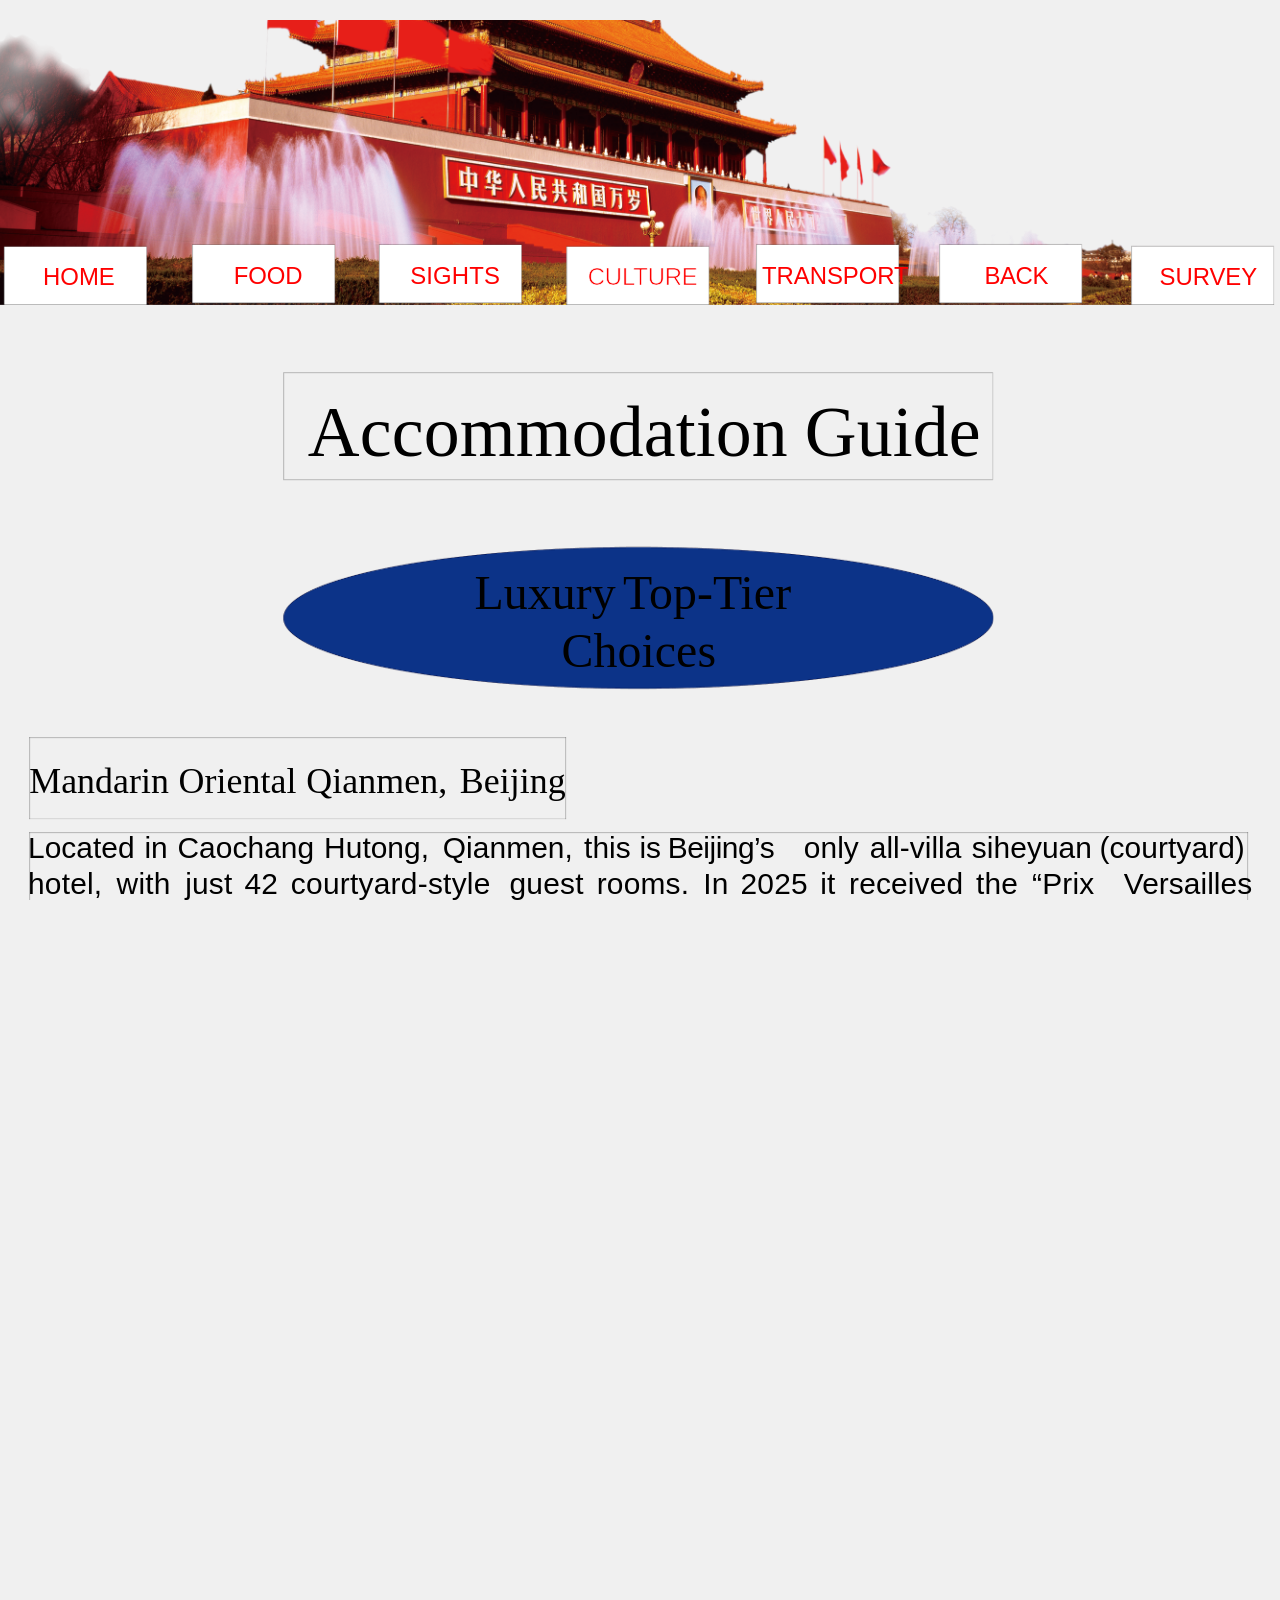
<file: Stay/OEBPS/Stay.html>
<?xml version="1.0" encoding="UTF-8" standalone="no"?>
<!DOCTYPE html>
<html xmlns="http://www.w3.org/1999/xhtml" lang="zh-CN" xml:lang="zh-CN" xmlns:epub="http://www.idpf.org/2007/ops">
	<head>
		<!-- Google tag (gtag.js) -->
<script async src="https://www.googletagmanager.com/gtag/js?id=G-9NHQM3HV6N"></script>
<script>
  window.dataLayer = window.dataLayer || [];
  function gtag(){dataLayer.push(arguments);}
  gtag('js', new Date());

  gtag('config', 'G-9NHQM3HV6N');
</script>
		<meta charset="utf-8" />
		<meta name="viewport" content="width=1280,height=14173" />
		<title>Beijing</title>
<link rel="icon" href="https://i25036978-star.github.io/1D2/favicon.ico" type="image/x-icon">

		<link href="css/idGeneratedStyles.css" rel="stylesheet" type="text/css" />
		<script src="script/idGeneratedScript.js" type="text/javascript"></script>
		<style>
/* 核心：让内容像幻灯片一样缩放 */
html, body {
    margin: 0;
    padding: 0;
    width: 100%;
    height: 100%;
    overflow-y: auto;
    display: flex;
    justify-content: center;
    align-items: flex-start;
    background-color: #f0f0f0; /* 网页背景色，可自行修改 */
}

#wrapper {
    width: 1280px;  /* 必须是你设计稿的原始宽度 */
    height: 842px;  /* 必须是你设计稿的原始高度 */
    position: relative;
    transform-origin: top center; /* 以中心点缩放 */
	margin-top: 20px; 
    flex-shrink: 0; /* 禁止被压缩 */
}
</style>
		<script>
function autoScale() {
    const wrapper = document.getElementById('wrapper');
    // 下面两个数字必须对应你截图里第25、26行的数值
    const designWidth = 1280; 
    const designHeight = 842; 
    
    const scaleX = window.innerWidth / designWidth;
    const scaleY = window.innerHeight / designHeight;
    
    // 取最小值，保证内容始终完整显示在屏幕内，不被裁切
    const scale = Math.min(scaleX, scaleY);
    
    // 自动应用缩放
    wrapper.style.transform = `scale(${scale})`;
}

// 告诉浏览器：加载完和每次拉动窗口时，都自动算一下大小
window.addEventListener('resize', autoScale);
window.addEventListener('load', autoScale);
</script>
	</head>
	<body id="未命�?6-1" onload="RegisterInteractiveHandlers();" >
		<div id="wrapper">
		<div id="_idContainer001" class="_idGenButton">
			<div class="_idGen-Appearance-Normal" id="_idContainer000">
				<img class="_idGenObjectAttribute-1 _idGenObjectAttribute-2" src="image/5605fe062951b7f31608540821.png" alt="" />
			</div>
		</div>
		<div id="_idContainer002">
			<div style="width:14183.31px;height:2120.31px;position:absolute;top:0px;left:0px;-webkit-transform-origin: 0% 0%; -webkit-transform: translate(0.28px,1px) rotate(0deg) scale(0.05);transform-origin: 0% 0%; transform: translate(0.28px,1px) rotate(0deg) scale(0.05);">
				<p class="ParaOverride-1"><span id="_idTextSpan000" class="CharOverride-1" style="position:absolute;top:560.35px;left:187.79px;"> </span><span id="_idTextSpan001" class="CharOverride-2" style="position:absolute;top:460.39px;left:487.79px;">Accommodation </span><span id="_idTextSpan002" class="CharOverride-2" style="position:absolute;top:460.39px;left:10424.35px;">Guide</span></p>
			</div>
		</div>
		<div id="_idContainer003" class="_idGenObjectStyle-Disabled">
			<div style="width:14183.31px;height:2828.98px;position:absolute;top:0px;left:0px;-webkit-transform-origin: 0% 0%; -webkit-transform: translate(0.28px,1px) rotate(0deg) scale(0.05);transform-origin: 0% 0%; transform: translate(0.28px,1px) rotate(0deg) scale(0.05);">
				<p class="ParaOverride-1"><span id="_idTextSpan003" class="CharOverride-3" style="position:absolute;top:438.64px;left:3815.63px;">Luxury </span><span id="_idTextSpan004" class="CharOverride-3" style="position:absolute;top:438.64px;left:6786.56px;">Top-Tier </span><span id="_idTextSpan005" class="CharOverride-3" style="position:absolute;top:1590.64px;left:5556.8px;">Choices</span></p>
			</div>
		</div>
		<div id="_idContainer004">
			<div style="width:16511.81px;height:1644.09px;position:absolute;top:0px;left:0px;-webkit-transform-origin: 0% 0%; -webkit-transform: translate(0px,1px) rotate(0deg) scale(0.05);transform-origin: 0% 0%; transform: translate(0px,1px) rotate(0deg) scale(0.05);">
				<p class="ParaOverride-1"><span id="_idTextSpan006" class="CharOverride-4" style="position:absolute;top:522.16px;left:0px;">Mandarin </span><span id="_idTextSpan007" class="CharOverride-4" style="position:absolute;top:522.16px;left:2987.93px;">Oriental </span><span id="_idTextSpan008" class="CharOverride-4" style="position:absolute;top:522.16px;left:5544.14px;">Qianmen, </span><span id="_idTextSpan009" class="CharOverride-4" style="position:absolute;top:522.16px;left:8610.47px;">Beijing</span></p>
			</div>
		</div>
		<div id="_idContainer005">
			<div style="width:24406.3px;height:3741.73px;position:absolute;top:0px;left:0px;-webkit-transform-origin: 0% 0%; -webkit-transform: translate(0px,4.35px) rotate(0deg) scale(0.05);transform-origin: 0% 0%; transform: translate(0px,4.35px) rotate(0deg) scale(0.05);">
				<p class="ParaOverride-1"><span id="_idTextSpan010" class="CharOverride-5" style="position:absolute;top:5.71px;left:0px;letter-spacing:-0.62px;">Located </span><span id="_idTextSpan011" class="CharOverride-5" style="position:absolute;top:5.71px;left:2328.52px;">in </span><span id="_idTextSpan012" class="CharOverride-5" style="position:absolute;top:5.71px;left:2988.28px;">Caochang </span><span id="_idTextSpan013" class="CharOverride-5" style="position:absolute;top:5.71px;left:5921.78px;letter-spacing:-0.62px;">Hutong, </span><span id="_idTextSpan014" class="CharOverride-5" style="position:absolute;top:5.71px;left:8295.12px;">Qianmen, </span><span id="_idTextSpan015" class="CharOverride-5" style="position:absolute;top:5.71px;left:11121.39px;">this </span><span id="_idTextSpan016" class="CharOverride-5" style="position:absolute;top:5.71px;left:12227.64px;">is </span><span id="_idTextSpan017" class="CharOverride-5" style="position:absolute;top:5.71px;left:12792.48px;letter-spacing:-10.26px;">Beijing’s </span><span id="_idTextSpan018" class="CharOverride-5" style="position:absolute;top:5.71px;left:15515.87px;">only </span><span id="_idTextSpan019" class="CharOverride-5" style="position:absolute;top:5.71px;left:16834.52px;">all-villa </span><span id="_idTextSpan020" class="CharOverride-5" style="position:absolute;top:5.71px;left:18876.51px;">siheyuan </span><span id="_idTextSpan021" class="CharOverride-5" style="position:absolute;top:5.71px;left:21427.39px;letter-spacing:0.85px;">(courtyard) </span><span id="_idTextSpan022" class="CharOverride-5" style="position:absolute;top:725.71px;left:0px;letter-spacing:2.69px;">hotel, </span><span id="_idTextSpan023" class="CharOverride-5" style="position:absolute;top:725.71px;left:1770.71px;letter-spacing:3.17px;">with </span><span id="_idTextSpan024" class="CharOverride-5" style="position:absolute;top:725.71px;left:3142.68px;letter-spacing:3.17px;">just </span><span id="_idTextSpan025" class="CharOverride-5" style="position:absolute;top:725.71px;left:4327.43px;letter-spacing:2.64px;">42 </span><span id="_idTextSpan026" class="CharOverride-5" style="position:absolute;top:725.71px;left:5255.53px;letter-spacing:4.11px;">courtyard-style </span><span id="_idTextSpan027" class="CharOverride-5" style="position:absolute;top:725.71px;left:9628.33px;letter-spacing:3.3px;">guest </span><span id="_idTextSpan028" class="CharOverride-5" style="position:absolute;top:725.71px;left:11374.57px;letter-spacing:2.18px;">rooms. </span><span id="_idTextSpan029" class="CharOverride-5" style="position:absolute;top:725.71px;left:13503.88px;letter-spacing:2.64px;">In </span><span id="_idTextSpan030" class="CharOverride-5" style="position:absolute;top:725.71px;left:14249.16px;letter-spacing:3.17px;">2025 </span><span id="_idTextSpan031" class="CharOverride-5" style="position:absolute;top:725.71px;left:15843.78px;letter-spacing:2.64px;">it </span><span id="_idTextSpan032" class="CharOverride-5" style="position:absolute;top:725.71px;left:16420.02px;letter-spacing:2.16px;">received </span><span id="_idTextSpan033" class="CharOverride-5" style="position:absolute;top:725.71px;left:18958.63px;letter-spacing:2.97px;">the </span><span id="_idTextSpan034" class="CharOverride-5" style="position:absolute;top:725.71px;left:20080.24px;letter-spacing:3.3px;">“Prix </span><span id="_idTextSpan035" class="CharOverride-5" style="position:absolute;top:725.71px;left:21916.13px;letter-spacing:-0.06px;">Versailles </span><span id="_idTextSpan036" class="CharOverride-5" style="position:absolute;top:1445.71px;left:0px;letter-spacing:-0.44px;">International </span><span id="_idTextSpan037" class="CharOverride-5" style="position:absolute;top:1445.71px;left:3603.67px;letter-spacing:-1.69px;">Architecture </span><span id="_idTextSpan038" class="CharOverride-5" style="position:absolute;top:1445.71px;left:7081.95px;letter-spacing:-2.43px;">Award”</span><span id="_idTextSpan039" class="CharOverride-5" style="position:absolute;top:1445.71px;left:9625.95px;">as </span><span id="_idTextSpan040" class="CharOverride-5" style="position:absolute;top:1445.71px;left:10413.32px;">the </span><span id="_idTextSpan041" class="CharOverride-5" style="position:absolute;top:1445.71px;left:11496.58px;letter-spacing:-4.83px;">world’s </span><span id="_idTextSpan042" class="CharOverride-5" style="position:absolute;top:1445.71px;left:14041.75px;">most </span><span id="_idTextSpan043" class="CharOverride-5" style="position:absolute;top:1445.71px;left:15600.5px;">beautiful </span><span id="_idTextSpan044" class="CharOverride-5" style="position:absolute;top:1445.71px;left:18164.43px;letter-spacing:-0.71px;">hotel. </span><span id="_idTextSpan045" class="CharOverride-5" style="position:absolute;top:1445.71px;left:19884.9px;">It </span><span id="_idTextSpan046" class="CharOverride-5" style="position:absolute;top:1445.71px;left:20441.69px;letter-spacing:0px;">blends </span><span id="_idTextSpan047" class="CharOverride-5" style="position:absolute;top:1445.71px;left:22446.04px;letter-spacing:-0.71px;">hutong </span><span id="_idTextSpan048" class="CharOverride-5" style="position:absolute;top:2165.71px;left:0px;letter-spacing:6.52px;">texture </span><span id="_idTextSpan049" class="CharOverride-5" style="position:absolute;top:2165.71px;left:2177.16px;letter-spacing:7.5px;">with </span><span id="_idTextSpan050" class="CharOverride-5" style="position:absolute;top:2165.71px;left:3576.2px;letter-spacing:7.44px;">Eastern </span><span id="_idTextSpan051" class="CharOverride-5" style="position:absolute;top:2165.71px;left:5862.93px;letter-spacing:8.53px;">aesthetics </span><span id="_idTextSpan052" class="CharOverride-5" style="position:absolute;top:2165.71px;left:8841.96px;letter-spacing:4.59px;">to </span><span id="_idTextSpan053" class="CharOverride-5" style="position:absolute;top:2165.71px;left:9659.74px;letter-spacing:9.64px;">perfection </span><span id="_idTextSpan054" class="CharOverride-5" style="position:absolute;top:2165.71px;left:12754.19px;letter-spacing:7.03px;">and </span><span id="_idTextSpan055" class="CharOverride-5" style="position:absolute;top:2165.71px;left:14060.35px;letter-spacing:6.25px;">is </span><span id="_idTextSpan056" class="CharOverride-5" style="position:absolute;top:2165.71px;left:14712.01px;letter-spacing:7.81px;">known </span><span id="_idTextSpan057" class="CharOverride-5" style="position:absolute;top:2165.71px;left:16794.25px;letter-spacing:6.25px;">as </span><span id="_idTextSpan058" class="CharOverride-5" style="position:absolute;top:2165.71px;left:17632.24px;letter-spacing:7.03px;">one </span><span id="_idTextSpan059" class="CharOverride-5" style="position:absolute;top:2165.71px;left:18946.31px;letter-spacing:2.35px;">of </span><span id="_idTextSpan060" class="CharOverride-5" style="position:absolute;top:2165.71px;left:19743.87px;letter-spacing:4.23px;">“China’s </span><span id="_idTextSpan061" class="CharOverride-5" style="position:absolute;top:2165.71px;left:23033.44px;letter-spacing:5.63px;">most </span><span id="_idTextSpan062" class="CharOverride-5" style="position:absolute;top:2885.71px;left:0px;letter-spacing:-0.38px;">expensive </span><span id="_idTextSpan063" class="CharOverride-5" style="position:absolute;top:2885.71px;left:2824.51px;letter-spacing:-8.35px;">hotels.”</p>
			</div>
		</div>
		<div id="_idContainer006">
			<div style="width:12217.32px;height:878.74px;position:absolute;top:0px;left:0px;-webkit-transform-origin: 0% 0%; -webkit-transform: translate(0px,7.23px) rotate(0deg) scale(0.05);transform-origin: 0% 0%; transform: translate(0px,7.23px) rotate(0deg) scale(0.05);">
				<p class="ParaOverride-1"><span id="_idTextSpan064" class="CharOverride-6" style="position:absolute;top:29.31px;left:0px;">· </span><span id="_idTextSpan065" class="CharOverride-6" style="position:absolute;top:29.31px;left:331.64px;">Address: </span><span id="_idTextSpan066" class="CharOverride-6" style="position:absolute;top:29.31px;left:2286.91px;">Caochang </span><span id="_idTextSpan067" class="CharOverride-6" style="position:absolute;top:29.31px;left:4458.4px;">Hutong, </span><span id="_idTextSpan068" class="CharOverride-6" style="position:absolute;top:29.31px;left:6354.2px;">Dongcheng </span><span id="_idTextSpan069" class="CharOverride-6" style="position:absolute;top:29.31px;left:8849.71px;">District</span></p>
			</div>
		</div>
		<div id="_idContainer007">
			<div style="width:14952.76px;height:1644.09px;position:absolute;top:0px;left:0px;-webkit-transform-origin: 0% 0%; -webkit-transform: translate(0px,1px) rotate(0deg) scale(0.05);transform-origin: 0% 0%; transform: translate(0px,1px) rotate(0deg) scale(0.05);">
				<p class="ParaOverride-1"><span id="_idTextSpan070" class="CharOverride-4" style="position:absolute;top:522.16px;left:0px;">Bulgari </span><span id="_idTextSpan071" class="CharOverride-4" style="position:absolute;top:522.16px;left:2235.59px;">Hotel </span><span id="_idTextSpan072" class="CharOverride-4" style="position:absolute;top:522.16px;left:4059.49px;">Beijing</span></p>
			</div>
		</div>
		<div id="_idContainer008">
			<div style="width:24406.3px;height:2976.38px;position:absolute;top:0px;left:0px;-webkit-transform-origin: 0% 0%; -webkit-transform: translate(0px,4.35px) rotate(0deg) scale(0.05);transform-origin: 0% 0%; transform: translate(0px,4.35px) rotate(0deg) scale(0.05);">
				<p class="ParaOverride-1"><span id="_idTextSpan073" class="CharOverride-5" style="position:absolute;top:5.71px;left:0px;letter-spacing:6.39px;">Situated </span><span id="_idTextSpan074" class="CharOverride-5" style="position:absolute;top:5.71px;left:2506.72px;letter-spacing:5.21px;">in </span><span id="_idTextSpan075" class="CharOverride-5" style="position:absolute;top:5.71px;left:3248.61px;letter-spacing:5.86px;">the </span><span id="_idTextSpan076" class="CharOverride-5" style="position:absolute;top:5.71px;left:4385.61px;letter-spacing:5.77px;">embassy </span><span id="_idTextSpan077" class="CharOverride-5" style="position:absolute;top:5.71px;left:7022.22px;letter-spacing:6.94px;">district </span><span id="_idTextSpan078" class="CharOverride-5" style="position:absolute;top:5.71px;left:9104.14px;letter-spacing:6.43px;">between </span><span id="_idTextSpan079" class="CharOverride-5" style="position:absolute;top:5.71px;left:11728.74px;letter-spacing:6.94px;">Sanlitun </span><span id="_idTextSpan080" class="CharOverride-5" style="position:absolute;top:5.71px;left:14184.78px;letter-spacing:5.86px;">and </span><span id="_idTextSpan081" class="CharOverride-5" style="position:absolute;top:5.71px;left:15484.67px;letter-spacing:5.86px;">the </span><span id="_idTextSpan082" class="CharOverride-5" style="position:absolute;top:5.71px;left:16621.67px;letter-spacing:6.84px;">Liangma </span><span id="_idTextSpan083" class="CharOverride-5" style="position:absolute;top:5.71px;left:19238.36px;letter-spacing:-1.01px;">River, </span><span id="_idTextSpan084" class="CharOverride-5" style="position:absolute;top:5.71px;left:20951.33px;letter-spacing:6.94px;">designed </span><span id="_idTextSpan085" class="CharOverride-5" style="position:absolute;top:5.71px;left:23740.19px;letter-spacing:2.6px;">by </span><span id="_idTextSpan086" class="CharOverride-5" style="position:absolute;top:725.71px;left:0px;letter-spacing:1.72px;">an </span><span id="_idTextSpan087" class="CharOverride-5" style="position:absolute;top:725.71px;left:912.54px;letter-spacing:2.26px;">Italian </span><span id="_idTextSpan088" class="CharOverride-5" style="position:absolute;top:725.71px;left:2769.66px;letter-spacing:0.7px;">architecture </span><span id="_idTextSpan089" class="CharOverride-5" style="position:absolute;top:725.71px;left:6216.47px;letter-spacing:1.84px;">firm </span><span id="_idTextSpan090" class="CharOverride-5" style="position:absolute;top:725.71px;left:7527.34px;letter-spacing:1.94px;">and </span><span id="_idTextSpan091" class="CharOverride-5" style="position:absolute;top:725.71px;left:8806.34px;letter-spacing:2.07px;">home </span><span id="_idTextSpan092" class="CharOverride-5" style="position:absolute;top:725.71px;left:10629.62px;letter-spacing:0.06px;">to </span><span id="_idTextSpan093" class="CharOverride-5" style="position:absolute;top:725.71px;left:11427.02px;letter-spacing:1.29px;">a </span><span id="_idTextSpan094" class="CharOverride-5" style="position:absolute;top:725.71px;left:11989.22px;letter-spacing:1.78px;">Michelin-starred </span><span id="_idTextSpan095" class="CharOverride-5" style="position:absolute;top:725.71px;left:16662.79px;letter-spacing:2.26px;">Italian </span><span id="_idTextSpan096" class="CharOverride-5" style="position:absolute;top:725.71px;left:18519.9px;letter-spacing:1.66px;">restaurant. </span><span id="_idTextSpan097" class="CharOverride-5" style="position:absolute;top:725.71px;left:21655.92px;letter-spacing:1.94px;">The </span><span id="_idTextSpan098" class="CharOverride-5" style="position:absolute;top:725.71px;left:22910.01px;letter-spacing:1.72px;">guest </span><span id="_idTextSpan099" class="CharOverride-5" style="position:absolute;top:1445.71px;left:0px;letter-spacing:-1.42px;">rooms </span><span id="_idTextSpan100" class="CharOverride-5" style="position:absolute;top:1445.71px;left:1904.9px;letter-spacing:0px;">combine </span><span id="_idTextSpan101" class="CharOverride-5" style="position:absolute;top:1445.71px;left:4448.48px;letter-spacing:0px;">Italian </span><span id="_idTextSpan102" class="CharOverride-5" style="position:absolute;top:1445.71px;left:6231.79px;letter-spacing:3.72px;">luxury </span><span id="_idTextSpan103" class="CharOverride-5" style="position:absolute;top:1445.71px;left:8053.79px;">with </span><span id="_idTextSpan104" class="CharOverride-5" style="position:absolute;top:1445.71px;left:9352.83px;">the </span><span id="_idTextSpan105" class="CharOverride-5" style="position:absolute;top:1445.71px;left:10405.48px;">tranquility </span><span id="_idTextSpan106" class="CharOverride-5" style="position:absolute;top:1445.71px;left:13267.51px;letter-spacing:-3.91px;">of </span><span id="_idTextSpan107" class="CharOverride-5" style="position:absolute;top:1445.71px;left:13983.84px;letter-spacing:-3.69px;">Beijing’s </span><span id="_idTextSpan108" class="CharOverride-5" style="position:absolute;top:1445.71px;left:16778.49px;letter-spacing:-1.06px;">embassy </span><span id="_idTextSpan109" class="CharOverride-5" style="position:absolute;top:1445.71px;left:19299.5px;">district, </span><span id="_idTextSpan110" class="CharOverride-5" style="position:absolute;top:1445.71px;left:21401.57px;">making </span><span id="_idTextSpan111" class="CharOverride-5" style="position:absolute;top:1445.71px;left:23574.54px;">it </span><span id="_idTextSpan112" class="CharOverride-5" style="position:absolute;top:1445.71px;left:24085.79px;">a </span><span id="_idTextSpan113" class="CharOverride-5" style="position:absolute;top:2165.71px;left:0px;">synonym </span><span id="_idTextSpan114" class="CharOverride-5" style="position:absolute;top:2165.71px;left:2613.28px;">for </span><span id="_idTextSpan115" class="CharOverride-5" style="position:absolute;top:2165.71px;left:3550.2px;">fashionable </span><span id="_idTextSpan116" class="CharOverride-5" style="position:absolute;top:2165.71px;left:6822.07px;letter-spacing:3.72px;">luxury </span><span id="_idTextSpan117" class="CharOverride-5" style="position:absolute;top:2165.71px;left:8638.48px;">in </span><span id="_idTextSpan118" class="CharOverride-5" style="position:absolute;top:2165.71px;left:9298.24px;">the </span><span id="_idTextSpan119" class="CharOverride-5" style="position:absolute;top:2165.71px;left:10345.31px;">capital.</span></p>
			</div>
		</div>
		<div id="_idContainer009">
			<div style="width:16398.43px;height:878.74px;position:absolute;top:0px;left:0px;-webkit-transform-origin: 0% 0%; -webkit-transform: translate(0px,7.23px) rotate(0deg) scale(0.05);transform-origin: 0% 0%; transform: translate(0px,7.23px) rotate(0deg) scale(0.05);">
				<p class="ParaOverride-1"><span id="_idTextSpan120" class="CharOverride-6" style="position:absolute;top:29.31px;left:0px;">· </span><span id="_idTextSpan121" class="CharOverride-6" style="position:absolute;top:29.31px;left:331.64px;">Address: </span><span id="_idTextSpan122" class="CharOverride-6" style="position:absolute;top:29.31px;left:2286.91px;">Building </span><span id="_idTextSpan123" class="CharOverride-6" style="position:absolute;top:29.31px;left:4266.21px;">2, </span><span id="_idTextSpan124" class="CharOverride-6" style="position:absolute;top:29.31px;left:4794.14px;">No. </span><span id="_idTextSpan125" class="CharOverride-6" style="position:absolute;top:29.31px;left:5718.16px;">8 </span><span id="_idTextSpan126" class="CharOverride-6" style="position:absolute;top:29.31px;left:6113.96px;">Xinyuan </span><span id="_idTextSpan127" class="CharOverride-6" style="position:absolute;top:29.31px;left:8045.51px;">Nanlu, </span><span id="_idTextSpan128" class="CharOverride-6" style="position:absolute;top:29.31px;left:9677.34px;">Chaoyang </span><span id="_idTextSpan129" class="CharOverride-6" style="position:absolute;top:29.31px;left:11884.86px;">District</span></p>
			</div>
		</div>
		<div id="_idContainer010">
			<div style="width:13053.54px;height:1644.09px;position:absolute;top:0px;left:0px;-webkit-transform-origin: 0% 0%; -webkit-transform: translate(0px,1px) rotate(0deg) scale(0.05);transform-origin: 0% 0%; transform: translate(0px,1px) rotate(0deg) scale(0.05);">
				<p class="ParaOverride-1"><span id="_idTextSpan130" class="CharOverride-4" style="position:absolute;top:522.16px;left:0px;">China </span><span id="_idTextSpan131" class="CharOverride-4" style="position:absolute;top:522.16px;left:1895.63px;">World </span><span id="_idTextSpan132" class="CharOverride-4" style="position:absolute;top:522.16px;left:4006.76px;">Summit </span><span id="_idTextSpan133" class="CharOverride-4" style="position:absolute;top:522.16px;left:6440.27px;">Wing, </span><span id="_idTextSpan134" class="CharOverride-4" style="position:absolute;top:522.16px;left:8393.91px;">Beijing</span></p>
			</div>
		</div>
		<div id="_idContainer011">
			<div style="width:24505.51px;height:2324.41px;position:absolute;top:0px;left:0px;-webkit-transform-origin: 0% 0%; -webkit-transform: translate(0px,4.35px) rotate(0deg) scale(0.05);transform-origin: 0% 0%; transform: translate(0px,4.35px) rotate(0deg) scale(0.05);">
				<p class="ParaOverride-1"><span id="_idTextSpan135" class="CharOverride-5" style="position:absolute;top:5.71px;left:0px;letter-spacing:0.43px;">Occupying </span><span id="_idTextSpan136" class="CharOverride-5" style="position:absolute;top:5.71px;left:3162.74px;letter-spacing:0.36px;">the </span><span id="_idTextSpan137" class="CharOverride-5" style="position:absolute;top:5.71px;left:4270.4px;letter-spacing:0.38px;">80th </span><span id="_idTextSpan138" class="CharOverride-5" style="position:absolute;top:5.71px;left:5719.83px;letter-spacing:0.4px;">floor </span><span id="_idTextSpan139" class="CharOverride-5" style="position:absolute;top:5.71px;left:7216.91px;letter-spacing:0.36px;">and </span><span id="_idTextSpan140" class="CharOverride-5" style="position:absolute;top:5.71px;left:8487.45px;letter-spacing:-0.24px;">above </span><span id="_idTextSpan141" class="CharOverride-5" style="position:absolute;top:5.71px;left:10394.1px;letter-spacing:-3.59px;">of </span><span id="_idTextSpan142" class="CharOverride-5" style="position:absolute;top:5.71px;left:11164.95px;letter-spacing:0.36px;">the </span><span id="_idTextSpan143" class="CharOverride-5" style="position:absolute;top:5.71px;left:12272.6px;letter-spacing:0.4px;">China </span><span id="_idTextSpan144" class="CharOverride-5" style="position:absolute;top:5.71px;left:14064.69px;letter-spacing:-2.19px;">World </span><span id="_idTextSpan145" class="CharOverride-5" style="position:absolute;top:5.71px;left:15946.73px;letter-spacing:-11.27px;">Tower </span><span id="_idTextSpan146" class="CharOverride-5" style="position:absolute;top:5.71px;left:17794.49px;letter-spacing:0.36px;">III </span><span id="_idTextSpan147" class="CharOverride-5" style="position:absolute;top:5.71px;left:18480.27px;letter-spacing:0.32px;">in </span><span id="_idTextSpan148" class="CharOverride-5" style="position:absolute;top:5.71px;left:19200.14px;letter-spacing:0.36px;">the </span><span id="_idTextSpan149" class="CharOverride-5" style="position:absolute;top:5.71px;left:20307.79px;letter-spacing:-7.77px;">CBD, </span><span id="_idTextSpan150" class="CharOverride-5" style="position:absolute;top:5.71px;left:21843.07px;letter-spacing:0.38px;">this </span><span id="_idTextSpan151" class="CharOverride-5" style="position:absolute;top:5.71px;left:23010.37px;letter-spacing:0.32px;">is </span><span id="_idTextSpan152" class="CharOverride-5" style="position:absolute;top:5.71px;left:23635.32px;letter-spacing:0.24px;">the </span><span id="_idTextSpan153" class="CharOverride-5" style="position:absolute;top:725.71px;left:0px;">highest </span><span id="_idTextSpan154" class="CharOverride-5" style="position:absolute;top:725.71px;left:2149.08px;letter-spacing:3.72px;">luxury </span><span id="_idTextSpan155" class="CharOverride-5" style="position:absolute;top:725.71px;left:3968.87px;letter-spacing:-0.83px;">hotel </span><span id="_idTextSpan156" class="CharOverride-5" style="position:absolute;top:725.71px;left:5512.97px;">in </span><span id="_idTextSpan157" class="CharOverride-5" style="position:absolute;top:725.71px;left:6176.11px;">Beijing, </span><span id="_idTextSpan158" class="CharOverride-5" style="position:absolute;top:725.71px;left:8296.19px;letter-spacing:-1.3px;">offering </span><span id="_idTextSpan159" class="CharOverride-5" style="position:absolute;top:725.71px;left:10578.58px;">a </span><span id="_idTextSpan160" class="CharOverride-5" style="position:absolute;top:725.71px;left:11080.3px;letter-spacing:-0.77px;">360-degree </span><span id="_idTextSpan161" class="CharOverride-5" style="position:absolute;top:725.71px;left:14440.22px;letter-spacing:-0.85px;">panoramic </span><span id="_idTextSpan162" class="CharOverride-5" style="position:absolute;top:725.71px;left:17500.73px;">view </span><span id="_idTextSpan163" class="CharOverride-5" style="position:absolute;top:725.71px;left:18878.42px;letter-spacing:-3.91px;">of </span><span id="_idTextSpan164" class="CharOverride-5" style="position:absolute;top:725.71px;left:19592.54px;">the </span><span id="_idTextSpan165" class="CharOverride-5" style="position:absolute;top:725.71px;left:20642.99px;letter-spacing:-6.69px;">city. </span><span id="_idTextSpan166" class="CharOverride-5" style="position:absolute;top:725.71px;left:21838.17px;">The </span><span id="_idTextSpan167" class="CharOverride-5" style="position:absolute;top:725.71px;left:23026.61px;">64th-</span><span id="_idTextSpan168" class="CharOverride-5" style="position:absolute;top:1445.71px;left:0px;">floor </span><span id="_idTextSpan169" class="CharOverride-5" style="position:absolute;top:1445.71px;left:1435.55px;">sky </span><span id="_idTextSpan170" class="CharOverride-5" style="position:absolute;top:1445.71px;left:2450.1px;">lobby </span><span id="_idTextSpan171" class="CharOverride-5" style="position:absolute;top:1445.71px;left:4148.73px;">and </span><span id="_idTextSpan172" class="CharOverride-5" style="position:absolute;top:1445.71px;left:5358.69px;">79th-floor </span><span id="_idTextSpan173" class="CharOverride-5" style="position:absolute;top:1445.71px;left:8251.76px;letter-spacing:-1.21px;">French </span><span id="_idTextSpan174" class="CharOverride-5" style="position:absolute;top:1445.71px;left:10248.93px;letter-spacing:-0.77px;">restaurant </span><span id="_idTextSpan175" class="CharOverride-5" style="position:absolute;top:1445.71px;left:13151.66px;letter-spacing:-2.12px;">are </span><span id="_idTextSpan176" class="CharOverride-5" style="position:absolute;top:1445.71px;left:14183.79px;">city </span><span id="_idTextSpan177" class="CharOverride-5" style="position:absolute;top:1445.71px;left:15272.17px;">landmarks.</span></p>
			</div>
		</div>
		<div id="_idContainer012">
			<div style="width:16511.81px;height:878.74px;position:absolute;top:0px;left:0px;-webkit-transform-origin: 0% 0%; -webkit-transform: translate(0px,7.23px) rotate(0deg) scale(0.05);transform-origin: 0% 0%; transform: translate(0px,7.23px) rotate(0deg) scale(0.05);">
				<p class="ParaOverride-1"><span id="_idTextSpan178" class="CharOverride-6" style="position:absolute;top:29.31px;left:0px;">· </span><span id="_idTextSpan179" class="CharOverride-6" style="position:absolute;top:29.31px;left:331.64px;">Address: </span><span id="_idTextSpan180" class="CharOverride-6" style="position:absolute;top:29.31px;left:2286.91px;">No. </span><span id="_idTextSpan181" class="CharOverride-6" style="position:absolute;top:29.31px;left:3210.94px;">1 </span><span id="_idTextSpan182" class="CharOverride-6" style="position:absolute;top:29.31px;left:3606.74px;">Jianguomenwai </span><span id="_idTextSpan183" class="CharOverride-6" style="position:absolute;top:29.31px;left:7062.01px;">Dajie, </span><span id="_idTextSpan184" class="CharOverride-6" style="position:absolute;top:29.31px;left:8477.93px;">Chaoyang </span><span id="_idTextSpan185" class="CharOverride-6" style="position:absolute;top:29.31px;left:10685.45px;">District</span></p>
			</div>
		</div>
		<div id="_idContainer013">
			<div style="width:8787.4px;height:1644.09px;position:absolute;top:0px;left:0px;-webkit-transform-origin: 0% 0%; -webkit-transform: translate(0px,1px) rotate(0deg) scale(0.05);transform-origin: 0% 0%; transform: translate(0px,1px) rotate(0deg) scale(0.05);">
				<p class="ParaOverride-1"><span id="_idTextSpan186" class="CharOverride-4" style="position:absolute;top:522.16px;left:0px;">Aman </span><span id="_idTextSpan187" class="CharOverride-4" style="position:absolute;top:522.16px;left:1937.11px;">Summer </span><span id="_idTextSpan188" class="CharOverride-4" style="position:absolute;top:522.16px;left:4584.38px;">Palace</span></p>
			</div>
		</div>
		<div id="_idContainer014">
			<div style="width:24406.3px;height:2976.38px;position:absolute;top:0px;left:0px;-webkit-transform-origin: 0% 0%; -webkit-transform: translate(0px,4.35px) rotate(0deg) scale(0.05);transform-origin: 0% 0%; transform: translate(0px,4.35px) rotate(0deg) scale(0.05);">
				<p class="ParaOverride-1"><span id="_idTextSpan189" class="CharOverride-5" style="position:absolute;top:5.71px;left:0px;letter-spacing:4.4px;">Adjacent </span><span id="_idTextSpan190" class="CharOverride-5" style="position:absolute;top:5.71px;left:2665.22px;letter-spacing:1.64px;">to </span><span id="_idTextSpan191" class="CharOverride-5" style="position:absolute;top:5.71px;left:3469.7px;letter-spacing:3.71px;">the </span><span id="_idTextSpan192" class="CharOverride-5" style="position:absolute;top:5.71px;left:4595.24px;letter-spacing:3.96px;">East </span><span id="_idTextSpan193" class="CharOverride-5" style="position:absolute;top:5.71px;left:5947.8px;letter-spacing:1.27px;">Palace </span><span id="_idTextSpan194" class="CharOverride-5" style="position:absolute;top:5.71px;left:7942.48px;letter-spacing:2.96px;">Gate </span><span id="_idTextSpan195" class="CharOverride-5" style="position:absolute;top:5.71px;left:9474.34px;letter-spacing:-0.61px;">of </span><span id="_idTextSpan196" class="CharOverride-5" style="position:absolute;top:5.71px;left:10258.61px;letter-spacing:3.71px;">the </span><span id="_idTextSpan197" class="CharOverride-5" style="position:absolute;top:5.71px;left:11384.15px;letter-spacing:4.24px;">Summer </span><span id="_idTextSpan198" class="CharOverride-5" style="position:absolute;top:5.71px;left:13936.35px;letter-spacing:1.73px;">Palace, </span><span id="_idTextSpan199" class="CharOverride-5" style="position:absolute;top:5.71px;left:16079.53px;letter-spacing:3.96px;">with </span><span id="_idTextSpan200" class="CharOverride-5" style="position:absolute;top:5.71px;left:17456.41px;letter-spacing:2.47px;">a </span><span id="_idTextSpan201" class="CharOverride-5" style="position:absolute;top:5.71px;left:18023.33px;letter-spacing:3.95px;">dedicated </span><span id="_idTextSpan202" class="CharOverride-5" style="position:absolute;top:5.71px;left:20988.22px;letter-spacing:4.4px;">entrance </span><span id="_idTextSpan203" class="CharOverride-5" style="position:absolute;top:5.71px;left:23637.32px;letter-spacing:2.47px;">for </span><span id="_idTextSpan204" class="CharOverride-5" style="position:absolute;top:725.71px;left:0px;letter-spacing:-0.83px;">hotel </span><span id="_idTextSpan205" class="CharOverride-5" style="position:absolute;top:725.71px;left:1545.94px;">guests. </span><span id="_idTextSpan206" class="CharOverride-5" style="position:absolute;top:725.71px;left:3611.32px;">The </span><span id="_idTextSpan207" class="CharOverride-5" style="position:absolute;top:725.71px;left:4801.6px;letter-spacing:-0.83px;">hotel </span><span id="_idTextSpan208" class="CharOverride-5" style="position:absolute;top:725.71px;left:6347.54px;">was </span><span id="_idTextSpan209" class="CharOverride-5" style="position:absolute;top:725.71px;left:7543.97px;letter-spacing:1px;">converted </span><span id="_idTextSpan210" class="CharOverride-5" style="position:absolute;top:725.71px;left:10459.55px;letter-spacing:-1.7px;">from </span><span id="_idTextSpan211" class="CharOverride-5" style="position:absolute;top:725.71px;left:11926.97px;">Ming- </span><span id="_idTextSpan212" class="CharOverride-5" style="position:absolute;top:725.71px;left:13755.63px;">and </span><span id="_idTextSpan213" class="CharOverride-5" style="position:absolute;top:725.71px;left:14970.81px;">Qing-style </span><span id="_idTextSpan214" class="CharOverride-5" style="position:absolute;top:725.71px;left:17953.48px;letter-spacing:1.03px;">courtyard </span><span id="_idTextSpan215" class="CharOverride-5" style="position:absolute;top:725.71px;left:20748.64px;">buildings </span><span id="_idTextSpan216" class="CharOverride-5" style="position:absolute;top:725.71px;left:23374.17px;">and </span><span id="_idTextSpan217" class="CharOverride-5" style="position:absolute;top:1445.71px;left:0px;letter-spacing:-1.52px;">received </span><span id="_idTextSpan218" class="CharOverride-5" style="position:absolute;top:1445.71px;left:2442.66px;letter-spacing:-0.09px;">a </span><span id="_idTextSpan219" class="CharOverride-5" style="position:absolute;top:1445.71px;left:2940.65px;letter-spacing:-0.16px;">Michelin </span><span id="_idTextSpan220" class="CharOverride-5" style="position:absolute;top:1445.71px;left:5373.05px;letter-spacing:-2.26px;">Key </span><span id="_idTextSpan221" class="CharOverride-5" style="position:absolute;top:1445.71px;left:6507.31px;letter-spacing:-0.12px;">in </span><span id="_idTextSpan222" class="CharOverride-5" style="position:absolute;top:1445.71px;left:7166.55px;letter-spacing:-0.15px;">2025. </span><span id="_idTextSpan223" class="CharOverride-5" style="position:absolute;top:1445.71px;left:8825.16px;letter-spacing:-2.75px;">Staying </span><span id="_idTextSpan224" class="CharOverride-5" style="position:absolute;top:1445.71px;left:10958.62px;letter-spacing:-1.84px;">here </span><span id="_idTextSpan225" class="CharOverride-5" style="position:absolute;top:1445.71px;left:12344.95px;letter-spacing:-0.15px;">feels </span><span id="_idTextSpan226" class="CharOverride-5" style="position:absolute;top:1445.71px;left:13744.58px;letter-spacing:-2.72px;">like </span><span id="_idTextSpan227" class="CharOverride-5" style="position:absolute;top:1445.71px;left:14794.28px;letter-spacing:-0.71px;">stepping </span><span id="_idTextSpan228" class="CharOverride-5" style="position:absolute;top:1445.71px;left:17313.41px;letter-spacing:-1.84px;">back </span><span id="_idTextSpan229" class="CharOverride-5" style="position:absolute;top:1445.71px;left:18743.97px;letter-spacing:-1.14px;">into </span><span id="_idTextSpan230" class="CharOverride-5" style="position:absolute;top:1445.71px;left:19955.99px;letter-spacing:-0.09px;">a </span><span id="_idTextSpan231" class="CharOverride-5" style="position:absolute;top:1445.71px;left:20453.97px;letter-spacing:-1.56px;">royal </span><span id="_idTextSpan232" class="CharOverride-5" style="position:absolute;top:1445.71px;left:21950.28px;letter-spacing:-1.36px;">palace </span><span id="_idTextSpan233" class="CharOverride-5" style="position:absolute;top:1445.71px;left:23873.56px;letter-spacing:-3.96px;">of </span><span id="_idTextSpan234" class="CharOverride-5" style="position:absolute;top:2165.71px;left:0px;">a </span><span id="_idTextSpan235" class="CharOverride-5" style="position:absolute;top:2165.71px;left:498.34px;letter-spacing:3.26px;">century </span><span id="_idTextSpan236" class="CharOverride-5" style="position:absolute;top:2165.71px;left:2716.41px;">ago.</span></p>
			</div>
		</div>
		<div id="_idContainer015">
			<div style="width:20196.85px;height:878.74px;position:absolute;top:0px;left:0px;-webkit-transform-origin: 0% 0%; -webkit-transform: translate(0px,7.23px) rotate(0deg) scale(0.05);transform-origin: 0% 0%; transform: translate(0px,7.23px) rotate(0deg) scale(0.05);">
				<p class="ParaOverride-1"><span id="_idTextSpan237" class="CharOverride-6" style="position:absolute;top:29.31px;left:0px;">· </span><span id="_idTextSpan238" class="CharOverride-6" style="position:absolute;top:29.31px;left:331.64px;">Address: </span><span id="_idTextSpan239" class="CharOverride-6" style="position:absolute;top:29.31px;left:2286.91px;">No. </span><span id="_idTextSpan240" class="CharOverride-6" style="position:absolute;top:29.31px;left:3210.94px;">1 </span><span id="_idTextSpan241" class="CharOverride-6" style="position:absolute;top:29.31px;left:3606.74px;">Gongmenqianjie, </span><span id="_idTextSpan242" class="CharOverride-6" style="position:absolute;top:29.31px;left:7242.19px;">Summer </span><span id="_idTextSpan243" class="CharOverride-6" style="position:absolute;top:29.31px;left:9053.91px;">Palace, </span><span id="_idTextSpan244" class="CharOverride-6" style="position:absolute;top:29.31px;left:10697.46px;">Haidian </span><span id="_idTextSpan245" class="CharOverride-6" style="position:absolute;top:29.31px;left:12568.95px;">District</span></p>
			</div>
		</div>
		<div id="_idContainer016">
			<div style="width:8787.4px;height:1644.09px;position:absolute;top:0px;left:0px;-webkit-transform-origin: 0% 0%; -webkit-transform: translate(0px,1px) rotate(0deg) scale(0.05);transform-origin: 0% 0%; transform: translate(0px,1px) rotate(0deg) scale(0.05);">
				<p class="ParaOverride-1"><span id="_idTextSpan246" class="CharOverride-4" style="position:absolute;top:522.16px;left:0px;">Xitan </span><span id="_idTextSpan247" class="CharOverride-4" style="position:absolute;top:522.16px;left:1744.45px;">Hotel </span><span id="_idTextSpan248" class="CharOverride-4" style="position:absolute;top:522.16px;left:3568.36px;">Beijing</span></p>
			</div>
		</div>
		<div id="_idContainer017">
			<div style="width:24406.3px;height:2976.38px;position:absolute;top:0px;left:0px;-webkit-transform-origin: 0% 0%; -webkit-transform: translate(0px,4.35px) rotate(0deg) scale(0.05);transform-origin: 0% 0%; transform: translate(0px,4.35px) rotate(0deg) scale(0.05);">
				<p class="ParaOverride-1"><span id="_idTextSpan249" class="CharOverride-5" style="position:absolute;top:5.71px;left:0px;letter-spacing:20.31px;">Located </span><span id="_idTextSpan250" class="CharOverride-5" style="position:absolute;top:5.71px;left:2578.59px;letter-spacing:15.95px;">in </span><span id="_idTextSpan251" class="CharOverride-5" style="position:absolute;top:5.71px;left:3368.81px;letter-spacing:10.71px;">Tanzhe </span><span id="_idTextSpan252" class="CharOverride-5" style="position:absolute;top:5.71px;left:5680.02px;letter-spacing:10.96px;">Temple </span><span id="_idTextSpan253" class="CharOverride-5" style="position:absolute;top:5.71px;left:8036.34px;letter-spacing:8.8px;">Town, </span><span id="_idTextSpan254" class="CharOverride-5" style="position:absolute;top:5.71px;left:9977.05px;letter-spacing:21.03px;">Mentougou </span><span id="_idTextSpan255" class="CharOverride-5" style="position:absolute;top:5.71px;left:13647.33px;letter-spacing:21.53px;">District, </span><span id="_idTextSpan256" class="CharOverride-5" style="position:absolute;top:5.71px;left:16115.56px;letter-spacing:20.51px;">hidden </span><span id="_idTextSpan257" class="CharOverride-5" style="position:absolute;top:5.71px;left:18404.8px;letter-spacing:15.95px;">in </span><span id="_idTextSpan258" class="CharOverride-5" style="position:absolute;top:5.71px;left:19195.02px;letter-spacing:17.94px;">the </span><span id="_idTextSpan259" class="CharOverride-5" style="position:absolute;top:5.71px;left:20396.47px;letter-spacing:18.22px;">Western </span><span id="_idTextSpan260" class="CharOverride-5" style="position:absolute;top:5.71px;left:23048.3px;letter-spacing:17.09px;">Hills. </span><span id="_idTextSpan261" class="CharOverride-5" style="position:absolute;top:725.71px;left:0px;letter-spacing:0.37px;">Designed </span><span id="_idTextSpan262" class="CharOverride-5" style="position:absolute;top:725.71px;left:2796.14px;letter-spacing:0.28px;">by </span><span id="_idTextSpan263" class="CharOverride-5" style="position:absolute;top:725.71px;left:3692.21px;letter-spacing:0.21px;">a </span><span id="_idTextSpan264" class="CharOverride-5" style="position:absolute;top:725.71px;left:4250.07px;letter-spacing:-1.52px;">Japanese </span><span id="_idTextSpan265" class="CharOverride-5" style="position:absolute;top:725.71px;left:6945.43px;letter-spacing:0.38px;">landscape </span><span id="_idTextSpan266" class="CharOverride-5" style="position:absolute;top:725.71px;left:9905.76px;letter-spacing:-0.48px;">team, </span><span id="_idTextSpan267" class="CharOverride-5" style="position:absolute;top:725.71px;left:11659.14px;letter-spacing:0.28px;">it </span><span id="_idTextSpan268" class="CharOverride-5" style="position:absolute;top:725.71px;left:12224.74px;letter-spacing:0.31px;">has </span><span id="_idTextSpan269" class="CharOverride-5" style="position:absolute;top:725.71px;left:13384.03px;letter-spacing:0.33px;">only </span><span id="_idTextSpan270" class="CharOverride-5" style="position:absolute;top:725.71px;left:14763.46px;letter-spacing:0.28px;">38 </span><span id="_idTextSpan271" class="CharOverride-5" style="position:absolute;top:725.71px;left:15670.37px;letter-spacing:0.35px;">guest </span><span id="_idTextSpan272" class="CharOverride-5" style="position:absolute;top:725.71px;left:17395.33px;letter-spacing:-0.86px;">rooms, </span><span id="_idTextSpan273" class="CharOverride-5" style="position:absolute;top:725.71px;left:19499.82px;letter-spacing:0.33px;">some </span><span id="_idTextSpan274" class="CharOverride-5" style="position:absolute;top:725.71px;left:21217.33px;letter-spacing:0.33px;">with </span><span id="_idTextSpan275" class="CharOverride-5" style="position:absolute;top:725.71px;left:22571.56px;letter-spacing:-1.77px;">private </span><span id="_idTextSpan276" class="CharOverride-5" style="position:absolute;top:1445.71px;left:0px;letter-spacing:0.19px;">hot </span><span id="_idTextSpan277" class="CharOverride-5" style="position:absolute;top:1445.71px;left:1143.39px;letter-spacing:0.22px;">spring </span><span id="_idTextSpan278" class="CharOverride-5" style="position:absolute;top:1445.71px;left:3058.63px;letter-spacing:-1.21px;">baths </span><span id="_idTextSpan279" class="CharOverride-5" style="position:absolute;top:1445.71px;left:4766.78px;letter-spacing:0.13px;">-</span><span id="_idTextSpan280" class="CharOverride-5" style="position:absolute;top:1445.71px;left:5327.83px;letter-spacing:0.19px;">one </span><span id="_idTextSpan281" class="CharOverride-5" style="position:absolute;top:1445.71px;left:6605.4px;letter-spacing:1.16px;">courtyard, </span><span id="_idTextSpan282" class="CharOverride-5" style="position:absolute;top:1445.71px;left:9600.36px;letter-spacing:0.19px;">one </span><span id="_idTextSpan283" class="CharOverride-5" style="position:absolute;top:1445.71px;left:10877.93px;letter-spacing:0.23px;">household, </span><span id="_idTextSpan284" class="CharOverride-5" style="position:absolute;top:1445.71px;left:14111.67px;letter-spacing:0.19px;">one </span><span id="_idTextSpan285" class="CharOverride-5" style="position:absolute;top:1445.71px;left:15389.24px;letter-spacing:-1.87px;">private </span><span id="_idTextSpan286" class="CharOverride-5" style="position:absolute;top:1445.71px;left:17460px;letter-spacing:-1.21px;">bath. </span><span id="_idTextSpan287" class="CharOverride-5" style="position:absolute;top:1445.71px;left:19058.88px;letter-spacing:0.17px;">It </span><span id="_idTextSpan288" class="CharOverride-5" style="position:absolute;top:1445.71px;left:19638.93px;letter-spacing:0.17px;">is </span><span id="_idTextSpan289" class="CharOverride-5" style="position:absolute;top:1445.71px;left:20263.22px;letter-spacing:0.19px;">the </span><span id="_idTextSpan290" class="CharOverride-5" style="position:absolute;top:1445.71px;left:21369.99px;letter-spacing:0.23px;">pinnacle </span><span id="_idTextSpan291" class="CharOverride-5" style="position:absolute;top:1445.71px;left:23873.13px;letter-spacing:-3.82px;">of </span><span id="_idTextSpan292" class="CharOverride-5" style="position:absolute;top:2165.71px;left:0px;">mountain </span><span id="_idTextSpan293" class="CharOverride-5" style="position:absolute;top:2165.71px;left:2767.68px;letter-spacing:1.46px;">resort </span><span id="_idTextSpan294" class="CharOverride-5" style="position:absolute;top:2165.71px;left:4523.44px;">stays </span><span id="_idTextSpan295" class="CharOverride-5" style="position:absolute;top:2165.71px;left:6015.53px;">in </span><span id="_idTextSpan296" class="CharOverride-5" style="position:absolute;top:2165.71px;left:6675.29px;">Beijing.</span></p>
			</div>
		</div>
		<div id="_idContainer018">
			<div style="width:21302.36px;height:878.74px;position:absolute;top:0px;left:0px;-webkit-transform-origin: 0% 0%; -webkit-transform: translate(0px,7.23px) rotate(0deg) scale(0.05);transform-origin: 0% 0%; transform: translate(0px,7.23px) rotate(0deg) scale(0.05);">
				<p class="ParaOverride-1"><span id="_idTextSpan297" class="CharOverride-6" style="position:absolute;top:29.31px;left:0px;">· </span><span id="_idTextSpan298" class="CharOverride-6" style="position:absolute;top:29.31px;left:331.64px;">Address: </span><span id="_idTextSpan299" class="CharOverride-6" style="position:absolute;top:29.31px;left:2286.91px;">Yangpo </span><span id="_idTextSpan300" class="CharOverride-6" style="position:absolute;top:29.31px;left:4026.56px;">Yuan </span><span id="_idTextSpan301" class="CharOverride-6" style="position:absolute;top:29.31px;left:5298.34px;">Village, </span><span id="_idTextSpan302" class="CharOverride-6" style="position:absolute;top:29.31px;left:7073.73px;">Tanzhe </span><span id="_idTextSpan303" class="CharOverride-6" style="position:absolute;top:29.31px;left:8765.33px;">Temple </span><span id="_idTextSpan304" class="CharOverride-6" style="position:absolute;top:29.31px;left:10384.86px;">Town, </span><span id="_idTextSpan305" class="CharOverride-6" style="position:absolute;top:29.31px;left:11872.85px;">Mentougou </span><span id="_idTextSpan306" class="CharOverride-6" style="position:absolute;top:29.31px;left:14452.15px;">District</span></p>
			</div>
		</div>
		<div id="_idContainer019">
			<img class="_idGenObjectAttribute-1 _idGenObjectAttribute-2" src="image/下载_(32).png" alt="Modern hotel atrium, Infinity pool, Reflective water surface, Geometric architecture, Symmetrical aesthetics, Ambient lighting, Serene atmosphere, Luxury design, Hotel photography, Diamond-shaped frame" />
		</div>
		<div id="_idContainer020">
			<img class="_idGenObjectAttribute-1 _idGenObjectAttribute-2" src="image/下载_(33).png" alt="Modern luxury hotel facade, White canopy, Glass curtain wall, Diamond frame, Boutique hotel, Night lighting, Futuristic architecture, Light and shadow play, Geometric design" />
		</div>
		<div id="_idContainer021" class="_idGenObjectStyle-Disabled">
			<div style="width:14183.31px;height:2828.98px;position:absolute;top:0px;left:0px;-webkit-transform-origin: 0% 0%; -webkit-transform: translate(0.28px,1px) rotate(0deg) scale(0.05);transform-origin: 0% 0%; transform: translate(0.28px,1px) rotate(0deg) scale(0.05);">
				<p class="ParaOverride-1"><span id="_idTextSpan307" class="CharOverride-3" style="position:absolute;top:438.64px;left:2829.61px;">Historic </span><span id="_idTextSpan308" class="CharOverride-3" style="position:absolute;top:438.64px;left:6133.83px;">&amp; </span><span id="_idTextSpan309" class="CharOverride-3" style="position:absolute;top:438.64px;left:7020.23px;">State </span><span id="_idTextSpan310" class="CharOverride-3" style="position:absolute;top:438.64px;left:9096.8px;">Guest </span><span id="_idTextSpan311" class="CharOverride-3" style="position:absolute;top:1590.64px;left:5726.48px;">Choice</span></p>
			</div>
		</div>
		<div id="_idContainer022">
			<div style="width:7937.01px;height:1573.23px;position:absolute;top:0px;left:0px;-webkit-transform-origin: 0% 0%; -webkit-transform: translate(0px,1px) rotate(0deg) scale(0.05);transform-origin: 0% 0%; transform: translate(0px,1px) rotate(0deg) scale(0.05);">
				<p class="ParaOverride-1"><span id="_idTextSpan312" class="CharOverride-3" style="position:absolute;top:386.77px;left:0px;">Beijing </span><span id="_idTextSpan313" class="CharOverride-3" style="position:absolute;top:386.77px;left:2881.41px;">Hotel</span></p>
			</div>
		</div>
		<div id="_idContainer023">
			<img class="_idGenObjectAttribute-1 _idGenObjectAttribute-2" src="image/下载_(34).jpg" alt="Hotel exterior panoramic view, deep purple twilight, illuminated building facade, city skyline backdrop, glass curtain wall reflection, warm accent lighting, grand and majestic, nighttime atmosphere, upscale urban feel, landmark silhouette" />
		</div>
		<div id="_idContainer024">
			<div style="width:11354.33px;height:7993.7px;position:absolute;top:0px;left:0px;-webkit-transform-origin: 0% 0%; -webkit-transform: translate(0px,4.35px) rotate(0deg) scale(0.05);transform-origin: 0% 0%; transform: translate(0px,4.35px) rotate(0deg) scale(0.05);">
				<p class="ParaOverride-1"><span id="_idTextSpan314" class="CharOverride-5" style="position:absolute;top:5.71px;left:0px;letter-spacing:-0.88px;">Founded </span><span id="_idTextSpan315" class="CharOverride-5" style="position:absolute;top:5.71px;left:2587.04px;letter-spacing:-0.67px;">in </span><span id="_idTextSpan316" class="CharOverride-5" style="position:absolute;top:5.71px;left:3243.78px;letter-spacing:-0.81px;">1900 </span><span id="_idTextSpan317" class="CharOverride-5" style="position:absolute;top:5.71px;left:4652.6px;letter-spacing:-0.67px;">as </span><span id="_idTextSpan318" class="CharOverride-5" style="position:absolute;top:5.71px;left:5400.75px;letter-spacing:-0.5px;">a </span><span id="_idTextSpan319" class="CharOverride-5" style="position:absolute;top:5.71px;left:5897.07px;letter-spacing:-0.84px;">small </span><span id="_idTextSpan320" class="CharOverride-5" style="position:absolute;top:5.71px;left:7444.34px;letter-spacing:-1.43px;">French-owned </span><span id="_idTextSpan321" class="CharOverride-5" style="position:absolute;top:725.71px;left:0px;letter-spacing:10.11px;">bistro, </span><span id="_idTextSpan322" class="CharOverride-5" style="position:absolute;top:725.71px;left:1997.19px;letter-spacing:10.55px;">located </span><span id="_idTextSpan323" class="CharOverride-5" style="position:absolute;top:725.71px;left:4323.68px;letter-spacing:8.51px;">at </span><span id="_idTextSpan324" class="CharOverride-5" style="position:absolute;top:725.71px;left:5112.67px;letter-spacing:9.58px;">the </span><span id="_idTextSpan325" class="CharOverride-5" style="position:absolute;top:725.71px;left:6269.52px;letter-spacing:10.64px;">south </span><span id="_idTextSpan326" class="CharOverride-5" style="position:absolute;top:725.71px;left:8089.11px;letter-spacing:11.35px;">entrance </span><span id="_idTextSpan327" class="CharOverride-5" style="position:absolute;top:725.71px;left:10808.65px;letter-spacing:0.35px;">of </span><span id="_idTextSpan328" class="CharOverride-5" style="position:absolute;top:1445.71px;left:0px;letter-spacing:6.09px;">Wangfujing </span><span id="_idTextSpan329" class="CharOverride-5" style="position:absolute;top:1445.71px;left:3433.96px;letter-spacing:6.07px;">on </span><span id="_idTextSpan330" class="CharOverride-5" style="position:absolute;top:1445.71px;left:4410px;letter-spacing:7.29px;">East </span><span id="_idTextSpan331" class="CharOverride-5" style="position:absolute;top:1445.71px;left:5783.36px;letter-spacing:4.45px;">Chang’an </span><span id="_idTextSpan332" class="CharOverride-5" style="position:absolute;top:1445.71px;left:9119.71px;letter-spacing:4.67px;">Avenue. </span><span id="_idTextSpan333" class="CharOverride-5" style="position:absolute;top:2165.71px;left:0px;letter-spacing:8.42px;">The </span><span id="_idTextSpan334" class="CharOverride-5" style="position:absolute;top:2165.71px;left:1288.63px;letter-spacing:9.97px;">founding </span><span id="_idTextSpan335" class="CharOverride-5" style="position:absolute;top:2165.71px;left:4075.94px;letter-spacing:8.76px;">banquet </span><span id="_idTextSpan336" class="CharOverride-5" style="position:absolute;top:2165.71px;left:6658.97px;letter-spacing:3.57px;">of </span><span id="_idTextSpan337" class="CharOverride-5" style="position:absolute;top:2165.71px;left:7462.06px;letter-spacing:8.42px;">the </span><span id="_idTextSpan338" class="CharOverride-5" style="position:absolute;top:2165.71px;left:8612.7px;letter-spacing:1.96px;">People’s </span><span id="_idTextSpan339" class="CharOverride-5" style="position:absolute;top:2885.71px;left:0px;letter-spacing:-2.02px;">Republic </span><span id="_idTextSpan340" class="CharOverride-5" style="position:absolute;top:2885.71px;left:2509.74px;letter-spacing:-3.91px;">of </span><span id="_idTextSpan341" class="CharOverride-5" style="position:absolute;top:2885.71px;left:3249.37px;">China </span><span id="_idTextSpan342" class="CharOverride-5" style="position:absolute;top:2885.71px;left:5008.82px;letter-spacing:0px;">was </span><span id="_idTextSpan343" class="CharOverride-5" style="position:absolute;top:2885.71px;left:6228.91px;">held </span><span id="_idTextSpan344" class="CharOverride-5" style="position:absolute;top:2885.71px;left:7609.26px;letter-spacing:-1.42px;">here. </span><span id="_idTextSpan345" class="CharOverride-5" style="position:absolute;top:2885.71px;left:9168.9px;">In </span><span id="_idTextSpan346" class="CharOverride-5" style="position:absolute;top:2885.71px;left:9872.49px;letter-spacing:0px;">2008, </span><span id="_idTextSpan347" class="CharOverride-5" style="position:absolute;top:3605.71px;left:0px;letter-spacing:10.98px;">it </span><span id="_idTextSpan348" class="CharOverride-5" style="position:absolute;top:3605.71px;left:613.76px;letter-spacing:17.3px;">served </span><span id="_idTextSpan349" class="CharOverride-5" style="position:absolute;top:3605.71px;left:2769.08px;letter-spacing:10.98px;">as </span><span id="_idTextSpan350" class="CharOverride-5" style="position:absolute;top:3605.71px;left:3628.35px;letter-spacing:12.35px;">the </span><span id="_idTextSpan351" class="CharOverride-5" style="position:absolute;top:3605.71px;left:4799.98px;letter-spacing:16.6px;">headquarters </span><span id="_idTextSpan352" class="CharOverride-5" style="position:absolute;top:3605.71px;left:8864.08px;letter-spacing:12.89px;">hotel </span><span id="_idTextSpan353" class="CharOverride-5" style="position:absolute;top:3605.71px;left:10562.31px;letter-spacing:8.24px;">for </span><span id="_idTextSpan354" class="CharOverride-5" style="position:absolute;top:4325.71px;left:0px;letter-spacing:19.36px;">the </span><span id="_idTextSpan355" class="CharOverride-5" style="position:absolute;top:4325.71px;left:1209.03px;letter-spacing:22.59px;">Olympic </span><span id="_idTextSpan356" class="CharOverride-5" style="position:absolute;top:4325.71px;left:3893.89px;letter-spacing:18.7px;">Family </span><span id="_idTextSpan357" class="CharOverride-5" style="position:absolute;top:4325.71px;left:6005.96px;letter-spacing:22.13px;">during </span><span id="_idTextSpan358" class="CharOverride-5" style="position:absolute;top:4325.71px;left:8195.08px;letter-spacing:19.36px;">the </span><span id="_idTextSpan359" class="CharOverride-5" style="position:absolute;top:4325.71px;left:9404.11px;letter-spacing:19.36px;">Beijing </span><span id="_idTextSpan360" class="CharOverride-5" style="position:absolute;top:5045.71px;left:0px;letter-spacing:25.4px;">Olympics. </span><span id="_idTextSpan361" class="CharOverride-5" style="position:absolute;top:5045.71px;left:3156.97px;letter-spacing:18.82px;">It </span><span id="_idTextSpan362" class="CharOverride-5" style="position:absolute;top:5045.71px;left:3820.94px;letter-spacing:24.7px;">carries </span><span id="_idTextSpan363" class="CharOverride-5" style="position:absolute;top:5045.71px;left:6035.82px;letter-spacing:21.17px;">125 </span><span id="_idTextSpan364" class="CharOverride-5" style="position:absolute;top:5045.71px;left:7286.71px;letter-spacing:23.72px;">years </span><span id="_idTextSpan365" class="CharOverride-5" style="position:absolute;top:5045.71px;left:9103.82px;letter-spacing:14.91px;">of </span><span id="_idTextSpan366" class="CharOverride-5" style="position:absolute;top:5045.71px;left:9957.93px;letter-spacing:17.99px;">state </span><span id="_idTextSpan367" class="CharOverride-5" style="position:absolute;top:5765.71px;left:0px;letter-spacing:21.39px;">memories </span><span id="_idTextSpan368" class="CharOverride-5" style="position:absolute;top:5765.71px;left:3142.23px;letter-spacing:18.05px;">and </span><span id="_idTextSpan369" class="CharOverride-5" style="position:absolute;top:5765.71px;left:4507.12px;letter-spacing:16.04px;">is </span><span id="_idTextSpan370" class="CharOverride-5" style="position:absolute;top:5765.71px;left:5202.83px;letter-spacing:20.05px;">known </span><span id="_idTextSpan371" class="CharOverride-5" style="position:absolute;top:5765.71px;left:7373.17px;letter-spacing:16.04px;">as </span><span id="_idTextSpan372" class="CharOverride-5" style="position:absolute;top:5765.71px;left:8255.21px;letter-spacing:19.25px;">“the </span><span id="_idTextSpan373" class="CharOverride-5" style="position:absolute;top:5765.71px;left:10081.27px;letter-spacing:14.44px;">No.1 </span><span id="_idTextSpan374" class="CharOverride-5" style="position:absolute;top:6485.71px;left:0px;letter-spacing:-0.65px;">time-honored </span><span id="_idTextSpan375" class="CharOverride-5" style="position:absolute;top:6485.71px;left:3947.17px;letter-spacing:-0.83px;">hotel </span><span id="_idTextSpan376" class="CharOverride-5" style="position:absolute;top:6485.71px;left:5487.89px;letter-spacing:-3.91px;">of </span><span id="_idTextSpan377" class="CharOverride-5" style="position:absolute;top:6485.71px;left:6198.63px;letter-spacing:-8.83px;">China”.</p>
			</div>
		</div>
		<div id="_idContainer025">
			<div style="width:11354.33px;height:1644.09px;position:absolute;top:0px;left:0px;-webkit-transform-origin: 0% 0%; -webkit-transform: translate(0px,7.23px) rotate(0deg) scale(0.05);transform-origin: 0% 0%; transform: translate(0px,7.23px) rotate(0deg) scale(0.05);">
				<p class="ParaOverride-1"><span id="_idTextSpan378" class="CharOverride-6" style="position:absolute;top:29.31px;left:0px;letter-spacing:-0.28px;">· </span><span id="_idTextSpan379" class="CharOverride-6" style="position:absolute;top:29.31px;left:330.52px;letter-spacing:-0.5px;">Address: </span><span id="_idTextSpan380" class="CharOverride-6" style="position:absolute;top:29.31px;left:2280.75px;letter-spacing:-0.42px;">No. </span><span id="_idTextSpan381" class="CharOverride-6" style="position:absolute;top:29.31px;left:3202.53px;letter-spacing:-0.37px;">33 </span><span id="_idTextSpan382" class="CharOverride-6" style="position:absolute;top:29.31px;left:3860.61px;letter-spacing:-0.45px;">East </span><span id="_idTextSpan383" class="CharOverride-6" style="position:absolute;top:29.31px;left:4997.45px;letter-spacing:-0.5px;">Chang’an </span><span id="_idTextSpan384" class="CharOverride-6" style="position:absolute;top:29.31px;left:7139.87px;letter-spacing:-0.49px;">Avenue, </span><span id="_idTextSpan385" class="CharOverride-6" style="position:absolute;top:29.31px;left:8995.15px;letter-spacing:-0.45px;">Dongcheng </span><span id="_idTextSpan386" class="CharOverride-6" style="position:absolute;top:749.31px;left:0px;">District</span></p>
			</div>
		</div>
		<div id="_idContainer026" class="_idGenObjectStyle-Disabled">
			<div style="width:14183.31px;height:2828.98px;position:absolute;top:0px;left:0px;-webkit-transform-origin: 0% 0%; -webkit-transform: translate(0.28px,1px) rotate(0deg) scale(0.05);transform-origin: 0% 0%; transform: translate(0.28px,1px) rotate(0deg) scale(0.05);">
				<p class="ParaOverride-1"><span id="_idTextSpan387" class="CharOverride-3" style="position:absolute;top:438.64px;left:3014.53px;">Siheyuan </span><span id="_idTextSpan388" class="CharOverride-3" style="position:absolute;top:438.64px;left:6720.94px;">(Courtyard) </span><span id="_idTextSpan389" class="CharOverride-3" style="position:absolute;top:1590.64px;left:4000.31px;">Culture </span><span id="_idTextSpan390" class="CharOverride-3" style="position:absolute;top:1590.64px;left:7113.28px;">Choices</span></p>
			</div>
		</div>
		<div id="_idContainer027">
			<img class="_idGenObjectAttribute-1 _idGenObjectAttribute-2" src="image/下载_(35).png" alt="Zitan lobby interior, precious rosewood tables, classical Chinese furnishings, carved wooden furniture, warm yellow lighting, antique elegance, dignified atmosphere, profound cultural heritage" />
		</div>
		<div id="_idContainer028">
			<div style="width:11437.8px;height:878.74px;position:absolute;top:0px;left:0px;-webkit-transform-origin: 0% 0%; -webkit-transform: translate(0px,6.99px) rotate(0deg) scale(0.05);transform-origin: 0% 0%; transform: translate(0px,6.99px) rotate(0deg) scale(0.05);">
				<p class="ParaOverride-1"><span id="_idTextSpan391" class="CharOverride-4" style="position:absolute;top:60.12px;left:0px;">Shichahai </span><span id="_idTextSpan392" class="CharOverride-4" style="position:absolute;top:60.12px;left:2946.8px;">Zitan </span><span id="_idTextSpan393" class="CharOverride-4" style="position:absolute;top:60.12px;left:4611.09px;">Cultural </span><span id="_idTextSpan394" class="CharOverride-4" style="position:absolute;top:60.12px;left:7102.97px;">Theme </span><span id="_idTextSpan395" class="CharOverride-4" style="position:absolute;top:60.12px;left:9379.34px;">Hotel</span></p>
			</div>
		</div>
		<div id="_idContainer029">
			<div style="width:11437.8px;height:6462.99px;position:absolute;top:0px;left:0px;-webkit-transform-origin: 0% 0%; -webkit-transform: translate(0px,4.35px) rotate(0deg) scale(0.05);transform-origin: 0% 0%; transform: translate(0px,4.35px) rotate(0deg) scale(0.05);">
				<p class="ParaOverride-1"><span id="_idTextSpan396" class="CharOverride-5" style="position:absolute;top:5.71px;left:0px;letter-spacing:8.57px;">Converted </span><span id="_idTextSpan397" class="CharOverride-5" style="position:absolute;top:5.71px;left:3167.5px;letter-spacing:5.04px;">from </span><span id="_idTextSpan398" class="CharOverride-5" style="position:absolute;top:5.71px;left:4730.49px;letter-spacing:6.32px;">the </span><span id="_idTextSpan399" class="CharOverride-5" style="position:absolute;top:5.71px;left:5869.93px;letter-spacing:7.05px;">former </span><span id="_idTextSpan400" class="CharOverride-5" style="position:absolute;top:5.71px;left:7999.38px;letter-spacing:6.73px;">residence </span><span id="_idTextSpan401" class="CharOverride-5" style="position:absolute;top:5.71px;left:10896.46px;letter-spacing:-1.1px;">of </span><span id="_idTextSpan402" class="CharOverride-5" style="position:absolute;top:725.71px;left:0px;letter-spacing:14.68px;">Sony, </span><span id="_idTextSpan403" class="CharOverride-5" style="position:absolute;top:725.71px;left:1822.26px;letter-spacing:12.03px;">a </span><span id="_idTextSpan404" class="CharOverride-5" style="position:absolute;top:725.71px;left:2427.39px;letter-spacing:19.24px;">high </span><span id="_idTextSpan405" class="CharOverride-5" style="position:absolute;top:725.71px;left:3977.74px;letter-spacing:20.08px;">official </span><span id="_idTextSpan406" class="CharOverride-5" style="position:absolute;top:725.71px;left:6155.17px;letter-spacing:20.62px;">during </span><span id="_idTextSpan407" class="CharOverride-5" style="position:absolute;top:725.71px;left:8331.95px;letter-spacing:18.04px;">the </span><span id="_idTextSpan408" class="CharOverride-5" style="position:absolute;top:725.71px;left:9533.92px;letter-spacing:17.18px;">Kangxi </span><span id="_idTextSpan409" class="CharOverride-5" style="position:absolute;top:1445.71px;left:0px;letter-spacing:23.97px;">reign </span><span id="_idTextSpan410" class="CharOverride-5" style="position:absolute;top:1445.71px;left:1798.89px;letter-spacing:16.4px;">of </span><span id="_idTextSpan411" class="CharOverride-5" style="position:absolute;top:1445.71px;left:2659.71px;letter-spacing:22.85px;">the </span><span id="_idTextSpan412" class="CharOverride-5" style="position:absolute;top:1445.71px;left:3887.32px;letter-spacing:24.37px;">Qing </span><span id="_idTextSpan413" class="CharOverride-5" style="position:absolute;top:1445.71px;left:5615.03px;letter-spacing:23.5px;">dynasty, </span><span id="_idTextSpan414" class="CharOverride-5" style="position:absolute;top:1445.71px;left:8304.53px;letter-spacing:26.52px;">preserving </span><span id="_idTextSpan415" class="CharOverride-5" style="position:absolute;top:2165.71px;left:0px;letter-spacing:23.86px;">the </span><span id="_idTextSpan416" class="CharOverride-5" style="position:absolute;top:2165.71px;left:1233.01px;letter-spacing:29.16px;">traditional </span><span id="_idTextSpan417" class="CharOverride-5" style="position:absolute;top:2165.71px;left:4572.67px;letter-spacing:28.28px;">siheyuan </span><span id="_idTextSpan418" class="CharOverride-5" style="position:absolute;top:2165.71px;left:7468.55px;letter-spacing:27.43px;">layout. </span><span id="_idTextSpan419" class="CharOverride-5" style="position:absolute;top:2165.71px;left:9754.88px;letter-spacing:21.21px;">Guest </span><span id="_idTextSpan420" class="CharOverride-5" style="position:absolute;top:2885.71px;left:0px;letter-spacing:9.85px;">rooms </span><span id="_idTextSpan421" class="CharOverride-5" style="position:absolute;top:2885.71px;left:2039.11px;letter-spacing:8.01px;">are </span><span id="_idTextSpan422" class="CharOverride-5" style="position:absolute;top:2885.71px;left:3184px;letter-spacing:12.05px;">furnished </span><span id="_idTextSpan423" class="CharOverride-5" style="position:absolute;top:2885.71px;left:6071.13px;letter-spacing:10.81px;">with </span><span id="_idTextSpan424" class="CharOverride-5" style="position:absolute;top:2885.71px;left:7490.87px;letter-spacing:11.07px;">precious </span><span id="_idTextSpan425" class="CharOverride-5" style="position:absolute;top:2885.71px;left:10134.21px;letter-spacing:9.01px;">solid </span><span id="_idTextSpan426" class="CharOverride-5" style="position:absolute;top:3605.71px;left:0px;letter-spacing:20.86px;">wood </span><span id="_idTextSpan427" class="CharOverride-5" style="position:absolute;top:3605.71px;left:1900.16px;letter-spacing:22.9px;">furniture </span><span id="_idTextSpan428" class="CharOverride-5" style="position:absolute;top:3605.71px;left:4700.19px;letter-spacing:21.21px;">such </span><span id="_idTextSpan429" class="CharOverride-5" style="position:absolute;top:3605.71px;left:6305.92px;letter-spacing:17.68px;">as </span><span id="_idTextSpan430" class="CharOverride-5" style="position:absolute;top:3605.71px;left:7195.33px;letter-spacing:22.43px;">rosewood </span><span id="_idTextSpan431" class="CharOverride-5" style="position:absolute;top:3605.71px;left:10352.63px;letter-spacing:13.26px;">and </span><span id="_idTextSpan432" class="CharOverride-5" style="position:absolute;top:4325.71px;left:0px;letter-spacing:8.01px;">golden </span><span id="_idTextSpan433" class="CharOverride-5" style="position:absolute;top:4325.71px;left:2203.85px;letter-spacing:8.01px;">nanmu, </span><span id="_idTextSpan434" class="CharOverride-5" style="position:absolute;top:4325.71px;left:4546.86px;letter-spacing:7px;">offering </span><span id="_idTextSpan435" class="CharOverride-5" style="position:absolute;top:4325.71px;left:6968.61px;letter-spacing:4.67px;">a </span><span id="_idTextSpan436" class="CharOverride-5" style="position:absolute;top:4325.71px;left:7544.31px;letter-spacing:9.71px;">perfect </span><span id="_idTextSpan437" class="CharOverride-5" style="position:absolute;top:4325.71px;left:9763.95px;letter-spacing:6.67px;">fusion </span><span id="_idTextSpan438" class="CharOverride-5" style="position:absolute;top:5045.71px;left:0px;letter-spacing:3.59px;">of </span><span id="_idTextSpan439" class="CharOverride-5" style="position:absolute;top:5045.71px;left:803.16px;letter-spacing:10.12px;">classical </span><span id="_idTextSpan440" class="CharOverride-5" style="position:absolute;top:5045.71px;left:3277.9px;letter-spacing:9.84px;">Chinese </span><span id="_idTextSpan441" class="CharOverride-5" style="position:absolute;top:5045.71px;left:5745.09px;letter-spacing:8.78px;">culture </span><span id="_idTextSpan442" class="CharOverride-5" style="position:absolute;top:5045.71px;left:7916.97px;letter-spacing:8.43px;">and </span><span id="_idTextSpan443" class="CharOverride-5" style="position:absolute;top:5045.71px;left:9230.6px;letter-spacing:7.86px;">modern </span><span id="_idTextSpan444" class="CharOverride-5" style="position:absolute;top:5765.71px;left:0px;">living.</span></p>
			</div>
		</div>
		<div id="_idContainer030">
			<div style="width:11366.93px;height:1644.09px;position:absolute;top:0px;left:0px;-webkit-transform-origin: 0% 0%; -webkit-transform: translate(0px,7.23px) rotate(0deg) scale(0.05);transform-origin: 0% 0%; transform: translate(0px,7.23px) rotate(0deg) scale(0.05);">
				<p class="ParaOverride-1"><span id="_idTextSpan445" class="CharOverride-6" style="position:absolute;top:29.31px;left:0px;">· </span><span id="_idTextSpan446" class="CharOverride-6" style="position:absolute;top:29.31px;left:331.64px;">Address: </span><span id="_idTextSpan447" class="CharOverride-6" style="position:absolute;top:29.31px;left:2286.91px;">No. </span><span id="_idTextSpan448" class="CharOverride-6" style="position:absolute;top:29.31px;left:3210.94px;">42 </span><span id="_idTextSpan449" class="CharOverride-6" style="position:absolute;top:29.31px;left:3870.7px;">Xinghua </span><span id="_idTextSpan450" class="CharOverride-6" style="position:absolute;top:29.31px;left:5790.23px;">Hutong, </span><span id="_idTextSpan451" class="CharOverride-6" style="position:absolute;top:29.31px;left:7686.04px;">Xicheng </span><span id="_idTextSpan452" class="CharOverride-6" style="position:absolute;top:29.31px;left:9485.45px;">District</span></p>
			</div>
		</div>
		<div id="_idContainer031">
			<img class="_idGenObjectAttribute-1 _idGenObjectAttribute-2" src="image/下载_(36).png" alt="Siheyuan backyard private pool, surrounded by lush greenery, stone path, wooden fence, quiet and secluded, urban seclusion, clear hot spring water, shaded by green foliage" />
		</div>
		<div id="_idContainer032">
			<div style="width:12075.59px;height:1403.15px;position:absolute;top:0px;left:0px;-webkit-transform-origin: 0% 0%; -webkit-transform: translate(0px,6.99px) rotate(0deg) scale(0.05);transform-origin: 0% 0%; transform: translate(0px,6.99px) rotate(0deg) scale(0.05);">
				<p class="ParaOverride-1"><span id="_idTextSpan453" class="CharOverride-4" style="position:absolute;top:60.12px;left:0px;">Beijing </span><span id="_idTextSpan454" class="CharOverride-4" style="position:absolute;top:60.12px;left:2161.05px;">Stay </span><span id="_idTextSpan455" class="CharOverride-4" style="position:absolute;top:60.12px;left:3508.24px;">B&amp;B </span><span id="_idTextSpan456" class="CharOverride-4" style="position:absolute;top:60.12px;left:5141.95px;">(Zhuzhu </span><span id="_idTextSpan457" class="CharOverride-4" style="position:absolute;top:60.12px;left:7754.77px;">Youlan </span><span id="_idTextSpan458" class="CharOverride-4" style="position:absolute;top:60.12px;left:10005.12px;">Hotel)</span></p>
			</div>
		</div>
		<div id="_idContainer033">
			<div style="width:11366.93px;height:4308.66px;position:absolute;top:0px;left:0px;-webkit-transform-origin: 0% 0%; -webkit-transform: translate(0px,4.35px) rotate(0deg) scale(0.05);transform-origin: 0% 0%; transform: translate(0px,4.35px) rotate(0deg) scale(0.05);">
				<p class="ParaOverride-1"><span id="_idTextSpan459" class="CharOverride-5" style="position:absolute;top:5.71px;left:0px;letter-spacing:-0.88px;">A </span><span id="_idTextSpan460" class="CharOverride-5" style="position:absolute;top:5.71px;left:582.42px;letter-spacing:-1.56px;">siheyuan </span><span id="_idTextSpan461" class="CharOverride-5" style="position:absolute;top:5.71px;left:3117.49px;letter-spacing:-1.51px;">hidden </span><span id="_idTextSpan462" class="CharOverride-5" style="position:absolute;top:5.71px;left:5168.28px;letter-spacing:-1.17px;">in </span><span id="_idTextSpan463" class="CharOverride-5" style="position:absolute;top:5.71px;left:5822.77px;letter-spacing:-2.77px;">Dengshikou </span><span id="_idTextSpan464" class="CharOverride-5" style="position:absolute;top:5.71px;left:9181.96px;letter-spacing:-1.94px;">Hutong, </span><span id="_idTextSpan465" class="CharOverride-5" style="position:absolute;top:725.71px;left:0px;letter-spacing:28.26px;">Wangfujing, </span><span id="_idTextSpan466" class="CharOverride-5" style="position:absolute;top:725.71px;left:3873.45px;letter-spacing:29.34px;">blending </span><span id="_idTextSpan467" class="CharOverride-5" style="position:absolute;top:725.71px;left:6790.36px;letter-spacing:16.5px;">a </span><span id="_idTextSpan468" class="CharOverride-5" style="position:absolute;top:725.71px;left:7413.4px;letter-spacing:27.45px;">Japanese </span><span id="_idTextSpan469" class="CharOverride-5" style="position:absolute;top:725.71px;left:10402.08px;letter-spacing:23.02px;">dry </span><span id="_idTextSpan470" class="CharOverride-5" style="position:absolute;top:1445.71px;left:0px;letter-spacing:0.1px;">landscape </span><span id="_idTextSpan471" class="CharOverride-5" style="position:absolute;top:1445.71px;left:2957.24px;letter-spacing:-1.12px;">garden </span><span id="_idTextSpan472" class="CharOverride-5" style="position:absolute;top:1445.71px;left:5124.31px;letter-spacing:0.09px;">with </span><span id="_idTextSpan473" class="CharOverride-5" style="position:absolute;top:1445.71px;left:6477px;letter-spacing:-1.99px;">private </span><span id="_idTextSpan474" class="CharOverride-5" style="position:absolute;top:1445.71px;left:8546.61px;letter-spacing:0.08px;">hot </span><span id="_idTextSpan475" class="CharOverride-5" style="position:absolute;top:1445.71px;left:9689.43px;letter-spacing:0.08px;">spring </span><span id="_idTextSpan476" class="CharOverride-5" style="position:absolute;top:2165.71px;left:0px;letter-spacing:-1.04px;">baths. </span><span id="_idTextSpan477" class="CharOverride-5" style="position:absolute;top:2165.71px;left:1851.6px;letter-spacing:0.17px;">Quiet </span><span id="_idTextSpan478" class="CharOverride-5" style="position:absolute;top:2165.71px;left:3585.81px;letter-spacing:0.17px;">amidst </span><span id="_idTextSpan479" class="CharOverride-5" style="position:absolute;top:2165.71px;left:5622.57px;letter-spacing:0.15px;">the </span><span id="_idTextSpan480" class="CharOverride-5" style="position:absolute;top:2165.71px;left:6729.14px;letter-spacing:0.18px;">bustle, </span><span id="_idTextSpan481" class="CharOverride-5" style="position:absolute;top:2165.71px;left:8730.94px;letter-spacing:0.13px;">it </span><span id="_idTextSpan482" class="CharOverride-5" style="position:absolute;top:2165.71px;left:9295.89px;letter-spacing:-0.87px;">offers </span><span id="_idTextSpan483" class="CharOverride-5" style="position:absolute;top:2165.71px;left:11046.42px;">a </span><span id="_idTextSpan484" class="CharOverride-5" style="position:absolute;top:2885.71px;left:0px;letter-spacing:12.05px;">unique </span><span id="_idTextSpan485" class="CharOverride-5" style="position:absolute;top:2885.71px;left:2204.09px;letter-spacing:12.78px;">experience </span><span id="_idTextSpan486" class="CharOverride-5" style="position:absolute;top:2885.71px;left:5529.07px;letter-spacing:10.55px;">for </span><span id="_idTextSpan487" class="CharOverride-5" style="position:absolute;top:2885.71px;left:6580.92px;letter-spacing:12.71px;">travelers </span><span id="_idTextSpan488" class="CharOverride-5" style="position:absolute;top:2885.71px;left:9238.81px;letter-spacing:10.55px;">seeking </span><span id="_idTextSpan489" class="CharOverride-5" style="position:absolute;top:3605.71px;left:0px;letter-spacing:-1.21px;">“urban </span><span id="_idTextSpan490" class="CharOverride-5" style="position:absolute;top:3605.71px;left:2363.67px;letter-spacing:-5.62px;">seclusion”.</p>
			</div>
		</div>
		<div id="_idContainer034">
			<div style="width:11366.93px;height:1644.09px;position:absolute;top:0px;left:0px;-webkit-transform-origin: 0% 0%; -webkit-transform: translate(0px,7.23px) rotate(0deg) scale(0.05);transform-origin: 0% 0%; transform: translate(0px,7.23px) rotate(0deg) scale(0.05);">
				<p class="ParaOverride-1"><span id="_idTextSpan491" class="CharOverride-6" style="position:absolute;top:29.31px;left:0px;letter-spacing:15.03px;">· </span><span id="_idTextSpan492" class="CharOverride-6" style="position:absolute;top:29.31px;left:435.26px;letter-spacing:26.72px;">Address: </span><span id="_idTextSpan493" class="CharOverride-6" style="position:absolute;top:29.31px;left:2704.56px;letter-spacing:24.05px;">near </span><span id="_idTextSpan494" class="CharOverride-6" style="position:absolute;top:29.31px;left:3941.9px;letter-spacing:27.32px;">Dengshikou </span><span id="_idTextSpan495" class="CharOverride-6" style="position:absolute;top:29.31px;left:6967.41px;letter-spacing:26.3px;">Street, </span><span id="_idTextSpan496" class="CharOverride-6" style="position:absolute;top:29.31px;left:8762.8px;letter-spacing:24.05px;">Dongcheng </span><span id="_idTextSpan497" class="CharOverride-6" style="position:absolute;top:749.31px;left:0px;">District </span><span id="_idTextSpan498" class="CharOverride-6" style="position:absolute;top:749.31px;left:1799.12px;">(check </span><span id="_idTextSpan499" class="CharOverride-6" style="position:absolute;top:749.31px;left:3226.46px;">booking </span><span id="_idTextSpan500" class="CharOverride-6" style="position:absolute;top:749.31px;left:5013.87px;">platforms </span><span id="_idTextSpan501" class="CharOverride-6" style="position:absolute;top:749.31px;left:7173.05px;">for </span><span id="_idTextSpan502" class="CharOverride-6" style="position:absolute;top:749.31px;left:7916.6px;">exact </span><span id="_idTextSpan503" class="CharOverride-6" style="position:absolute;top:749.31px;left:9152.05px;">location)</span></p>
			</div>
		</div>
		<div id="_idContainer035">
			<div style="width:12075.59px;height:1403.15px;position:absolute;top:0px;left:0px;-webkit-transform-origin: 0% 0%; -webkit-transform: translate(0px,6.99px) rotate(0deg) scale(0.05);transform-origin: 0% 0%; transform: translate(0px,6.99px) rotate(0deg) scale(0.05);">
				<p class="ParaOverride-1"><span id="_idTextSpan504" class="CharOverride-4" style="position:absolute;top:60.12px;left:0px;">Le </span><span id="_idTextSpan505" class="CharOverride-4" style="position:absolute;top:60.12px;left:943.59px;">Zai </span><span id="_idTextSpan506" class="CharOverride-4" style="position:absolute;top:60.12px;left:2046.45px;">Nanluo </span><span id="_idTextSpan507" class="CharOverride-4" style="position:absolute;top:60.12px;left:4367.81px;">Siheyuan </span><span id="_idTextSpan508" class="CharOverride-4" style="position:absolute;top:60.12px;left:7147.62px;">Boutique </span><span id="_idTextSpan509" class="CharOverride-4" style="position:absolute;top:60.12px;left:9971.37px;">Hotel</span></p>
			</div>
		</div>
		<div id="_idContainer036">
			<div style="width:11437.8px;height:5229.92px;position:absolute;top:0px;left:0px;-webkit-transform-origin: 0% 0%; -webkit-transform: translate(0px,4.35px) rotate(0deg) scale(0.05);transform-origin: 0% 0%; transform: translate(0px,4.35px) rotate(0deg) scale(0.05);">
				<p class="ParaOverride-1"><span id="_idTextSpan510" class="CharOverride-5" style="position:absolute;top:5.71px;left:0px;letter-spacing:136.87px;">Located </span><span id="_idTextSpan511" class="CharOverride-5" style="position:absolute;top:5.71px;left:3644.3px;letter-spacing:104.76px;">in </span><span id="_idTextSpan512" class="CharOverride-5" style="position:absolute;top:5.71px;left:4834.16px;letter-spacing:137.5px;">Shajing </span><span id="_idTextSpan513" class="CharOverride-5" style="position:absolute;top:5.71px;left:8299.46px;letter-spacing:117.23px;">Hutong, </span><span id="_idTextSpan514" class="CharOverride-5" style="position:absolute;top:725.71px;left:0px;letter-spacing:0.11px;">Nanluoguxiang, </span><span id="_idTextSpan515" class="CharOverride-5" style="position:absolute;top:725.71px;left:4508.92px;letter-spacing:0.1px;">with </span><span id="_idTextSpan516" class="CharOverride-5" style="position:absolute;top:725.71px;left:5861.67px;letter-spacing:0.1px;">guest </span><span id="_idTextSpan517" class="CharOverride-5" style="position:absolute;top:725.71px;left:7584.84px;letter-spacing:-1.32px;">rooms </span><span id="_idTextSpan518" class="CharOverride-5" style="position:absolute;top:725.71px;left:9543.56px;letter-spacing:0.08px;">named </span><span id="_idTextSpan519" class="CharOverride-5" style="position:absolute;top:1445.71px;left:0px;letter-spacing:9.9px;">after </span><span id="_idTextSpan520" class="CharOverride-5" style="position:absolute;top:1445.71px;left:1543.1px;letter-spacing:7.9px;">the </span><span id="_idTextSpan521" class="CharOverride-5" style="position:absolute;top:1445.71px;left:2691.01px;letter-spacing:7.03px;">24 </span><span id="_idTextSpan522" class="CharOverride-5" style="position:absolute;top:1445.71px;left:3638.83px;letter-spacing:8.78px;">solar </span><span id="_idTextSpan523" class="CharOverride-5" style="position:absolute;top:1445.71px;left:5225px;letter-spacing:8.15px;">terms. </span><span id="_idTextSpan524" class="CharOverride-5" style="position:absolute;top:1445.71px;left:7195.25px;letter-spacing:6.73px;">More </span><span id="_idTextSpan525" class="CharOverride-5" style="position:absolute;top:1445.71px;left:8924.69px;letter-spacing:8.43px;">than </span><span id="_idTextSpan526" class="CharOverride-5" style="position:absolute;top:1445.71px;left:10423.56px;letter-spacing:6.32px;">half </span><span id="_idTextSpan527" class="CharOverride-5" style="position:absolute;top:2165.71px;left:0px;letter-spacing:14.69px;">of </span><span id="_idTextSpan528" class="CharOverride-5" style="position:absolute;top:2165.71px;left:853.1px;letter-spacing:20.92px;">the </span><span id="_idTextSpan529" class="CharOverride-5" style="position:absolute;top:2165.71px;left:2070.43px;letter-spacing:21.83px;">rooms </span><span id="_idTextSpan530" class="CharOverride-5" style="position:absolute;top:2165.71px;left:4195.79px;letter-spacing:21.55px;">have </span><span id="_idTextSpan531" class="CharOverride-5" style="position:absolute;top:2165.71px;left:5858.49px;letter-spacing:22.32px;">private </span><span id="_idTextSpan532" class="CharOverride-5" style="position:absolute;top:2165.71px;left:8150.37px;letter-spacing:24.1px;">courtyards. </span><span id="_idTextSpan533" class="CharOverride-5" style="position:absolute;top:2885.71px;left:0px;letter-spacing:20.75px;">Its </span><span id="_idTextSpan534" class="CharOverride-5" style="position:absolute;top:2885.71px;left:942.78px;letter-spacing:23.05px;">neo-Chinese </span><span id="_idTextSpan535" class="CharOverride-5" style="position:absolute;top:2885.71px;left:4949.85px;letter-spacing:23.71px;">design </span><span id="_idTextSpan536" class="CharOverride-5" style="position:absolute;top:2885.71px;left:7170.35px;letter-spacing:18.44px;">is </span><span id="_idTextSpan537" class="CharOverride-5" style="position:absolute;top:2885.71px;left:7876.88px;letter-spacing:24.21px;">elegant </span><span id="_idTextSpan538" class="CharOverride-5" style="position:absolute;top:2885.71px;left:10350.34px;letter-spacing:13.83px;">and </span><span id="_idTextSpan539" class="CharOverride-5" style="position:absolute;top:3605.71px;left:0px;letter-spacing:0.14px;">relaxing, </span><span id="_idTextSpan540" class="CharOverride-5" style="position:absolute;top:3605.71px;left:2499.26px;letter-spacing:0.03px;">creating </span><span id="_idTextSpan541" class="CharOverride-5" style="position:absolute;top:3605.71px;left:4927.69px;letter-spacing:0.55px;">a </span><span id="_idTextSpan542" class="CharOverride-5" style="position:absolute;top:3605.71px;left:5486.91px;letter-spacing:0.94px;">small, </span><span id="_idTextSpan543" class="CharOverride-5" style="position:absolute;top:3605.71px;left:7250.16px;letter-spacing:0.99px;">beautiful </span><span id="_idTextSpan544" class="CharOverride-5" style="position:absolute;top:3605.71px;left:9847.56px;letter-spacing:-0.68px;">urban </span><span id="_idTextSpan545" class="CharOverride-5" style="position:absolute;top:4325.71px;left:0px;letter-spacing:-1.42px;">oasis </span><span id="_idTextSpan546" class="CharOverride-5" style="position:absolute;top:4325.71px;left:1494.14px;">in </span><span id="_idTextSpan547" class="CharOverride-5" style="position:absolute;top:4325.71px;left:2153.91px;">a </span><span id="_idTextSpan548" class="CharOverride-5" style="position:absolute;top:4325.71px;left:2652.25px;letter-spacing:2.17px;">century-old </span><span id="_idTextSpan549" class="CharOverride-5" style="position:absolute;top:4325.71px;left:5990.63px;letter-spacing:-0.71px;">hutong.</span></p>
			</div>
		</div>
		<div id="_idContainer037">
			<div style="width:11366.93px;height:1644.09px;position:absolute;top:0px;left:0px;-webkit-transform-origin: 0% 0%; -webkit-transform: translate(0px,7.23px) rotate(0deg) scale(0.05);transform-origin: 0% 0%; transform: translate(0px,7.23px) rotate(0deg) scale(0.05);">
				<p class="ParaOverride-1"><span id="_idTextSpan550" class="CharOverride-6" style="position:absolute;top:29.31px;left:0px;letter-spacing:5.09px;">· </span><span id="_idTextSpan551" class="CharOverride-6" style="position:absolute;top:29.31px;left:395.5px;letter-spacing:9.05px;">Address: </span><span id="_idTextSpan552" class="CharOverride-6" style="position:absolute;top:29.31px;left:2485.89px;letter-spacing:7.63px;">No. </span><span id="_idTextSpan553" class="CharOverride-6" style="position:absolute;top:29.31px;left:3494.13px;letter-spacing:5.09px;">3 </span><span id="_idTextSpan554" class="CharOverride-6" style="position:absolute;top:29.31px;left:3953.79px;letter-spacing:8.91px;">Shajing </span><span id="_idTextSpan555" class="CharOverride-6" style="position:absolute;top:29.31px;left:5794.35px;letter-spacing:8.91px;">Hutong, </span><span id="_idTextSpan556" class="CharOverride-6" style="position:absolute;top:29.31px;left:7815.08px;letter-spacing:8.82px;">Nanluoguxiang, </span><span id="_idTextSpan557" class="CharOverride-6" style="position:absolute;top:749.31px;left:0px;">Dongcheng </span><span id="_idTextSpan558" class="CharOverride-6" style="position:absolute;top:749.31px;left:2495.51px;">District</span></p>
			</div>
		</div>
		<div id="_idContainer038">
			<img class="_idGenObjectAttribute-1 _idGenObjectAttribute-2" src="image/下载_(37).png" alt="Siheyuan rooftop view, layered grey tiles, partial glass skylight, traditional tile texture, light and shadow casting, tranquil yard, neo-Chinese details, hutong architectural texture" />
		</div>
		<div id="_idContainer039" class="_idGenObjectStyle-Disabled">
			<div style="width:14183.31px;height:2828.98px;position:absolute;top:0px;left:0px;-webkit-transform-origin: 0% 0%; -webkit-transform: translate(0.28px,1.45px) rotate(0deg) scale(0.05);transform-origin: 0% 0%; transform: translate(0.28px,1.45px) rotate(0deg) scale(0.05);">
				<p class="ParaOverride-1"><span id="_idTextSpan559" class="CharOverride-7" style="position:absolute;top:118.11px;left:5401.64px;letter-spacing:-3.42px;">Budget </span><span id="_idTextSpan560" class="CharOverride-7" style="position:absolute;top:1270.11px;left:1300px;letter-spacing:-4.86px;">Accommodation </span><span id="_idTextSpan561" class="CharOverride-7" style="position:absolute;top:1270.11px;left:9088.62px;letter-spacing:-2.54px;">Choices </span></p>
			</div>
		</div>
		<div id="_idContainer040">
			<div style="width:11012.6px;height:1870.87px;position:absolute;top:0px;left:0px;-webkit-transform-origin: 0% 0%; -webkit-transform: translate(0px,6.99px) rotate(0deg) scale(0.05);transform-origin: 0% 0%; transform: translate(0px,6.99px) rotate(0deg) scale(0.05);">
				<p class="ParaOverride-1"><span id="_idTextSpan562" class="CharOverride-4" style="position:absolute;top:60.12px;left:0px;">Economy </span><span id="_idTextSpan563" class="CharOverride-4" style="position:absolute;top:60.12px;left:2925px;">Chain </span><span id="_idTextSpan564" class="CharOverride-4" style="position:absolute;top:60.12px;left:4820.63px;">Hotels</span></p>
			</div>
		</div>
		<div id="_idContainer041">
			<div style="width:11426.77px;height:1573.23px;position:absolute;top:0px;left:0px;-webkit-transform-origin: 0% 0%; -webkit-transform: translate(0px,6.99px) rotate(0deg) scale(0.05);transform-origin: 0% 0%; transform: translate(0px,6.99px) rotate(0deg) scale(0.05);">
				<p class="ParaOverride-1"><span id="_idTextSpan565" class="CharOverride-4" style="position:absolute;top:60.12px;left:0px;">Hutong </span><span id="_idTextSpan566" class="CharOverride-4" style="position:absolute;top:60.12px;left:2364.61px;">Youth </span><span id="_idTextSpan567" class="CharOverride-4" style="position:absolute;top:60.12px;left:4322.46px;">Hostels</span></p>
			</div>
		</div>
		<div id="_idContainer042">
			<img class="_idGenObjectAttribute-1 _idGenObjectAttribute-2" src="image/下载_(38).png" alt="Round hotel building, Hanting brand exterior, curved glass curtain wall, modern architectural design, city street view, budget chain hotel, simple and grand, daytime lighting, prominent signage, convenient location" />
		</div>
		<div id="_idContainer043">
			<img class="_idGenObjectAttribute-1 _idGenObjectAttribute-2" src="image/下载_(39).jpg" alt="Hutong street view, red window frames, traditional wooden lattice windows, red lanterns hanging, grey brick walls, old Beijing living atmosphere, quiet alleyway, warm evening light, hutong entrance, lively local charm" />
		</div>
		<div id="_idContainer044">
			<div style="width:11012.6px;height:27085.04px;position:absolute;top:0px;left:0px;-webkit-transform-origin: 0% 0%; -webkit-transform: translate(0px,4.35px) rotate(0deg) scale(0.05);transform-origin: 0% 0%; transform: translate(0px,4.35px) rotate(0deg) scale(0.05);">
				<p class="ParaOverride-1"><span id="_idTextSpan568" class="CharOverride-5" style="position:absolute;top:5.71px;left:0px;letter-spacing:0.63px;">Budget </span><span id="_idTextSpan569" class="CharOverride-5" style="position:absolute;top:5.71px;left:2191.97px;letter-spacing:0.65px;">economy </span><span id="_idTextSpan570" class="CharOverride-5" style="position:absolute;top:5.71px;left:4955.38px;letter-spacing:0.61px;">chain </span><span id="_idTextSpan571" class="CharOverride-5" style="position:absolute;top:5.71px;left:6634.8px;letter-spacing:-0.08px;">hotels </span><span id="_idTextSpan572" class="CharOverride-5" style="position:absolute;top:5.71px;left:8492.2px;letter-spacing:0.49px;">in </span><span id="_idTextSpan573" class="CharOverride-5" style="position:absolute;top:5.71px;left:9212.86px;letter-spacing:0.55px;">Beijing </span><span id="_idTextSpan574" class="CharOverride-5" style="position:absolute;top:725.71px;left:0px;letter-spacing:16.06px;">are </span><span id="_idTextSpan575" class="CharOverride-5" style="position:absolute;top:725.71px;left:1187.79px;letter-spacing:20.97px;">numerous. </span><span id="_idTextSpan576" class="CharOverride-5" style="position:absolute;top:725.71px;left:4538.43px;letter-spacing:20.78px;">Brands </span><span id="_idTextSpan577" class="CharOverride-5" style="position:absolute;top:725.71px;left:6797.39px;letter-spacing:19.4px;">such </span><span id="_idTextSpan578" class="CharOverride-5" style="position:absolute;top:725.71px;left:8391.75px;letter-spacing:16.16px;">as </span><span id="_idTextSpan579" class="CharOverride-5" style="position:absolute;top:725.71px;left:9274.34px;letter-spacing:14.55px;">Home </span><span id="_idTextSpan580" class="CharOverride-5" style="position:absolute;top:1445.71px;left:0px;">Inn, </span><span id="_idTextSpan581" class="CharOverride-5" style="position:absolute;top:1445.71px;left:1214.55px;letter-spacing:0px;">Hanting, </span><span id="_idTextSpan582" class="CharOverride-5" style="position:absolute;top:1445.71px;left:3731.64px;">and </span><span id="_idTextSpan583" class="CharOverride-5" style="position:absolute;top:1445.71px;left:4990.14px;letter-spacing:0px;">7 </span><span id="_idTextSpan584" class="CharOverride-5" style="position:absolute;top:1445.71px;left:5540.23px;">Days </span><span id="_idTextSpan585" class="CharOverride-5" style="position:absolute;top:1445.71px;left:7072.07px;letter-spacing:-0.76px;">have </span><span id="_idTextSpan586" class="CharOverride-5" style="position:absolute;top:1445.71px;left:8585.16px;letter-spacing:-0.76px;">over </span><span id="_idTextSpan587" class="CharOverride-5" style="position:absolute;top:1445.71px;left:10008.89px;letter-spacing:0px;">300 </span><span id="_idTextSpan588" class="CharOverride-5" style="position:absolute;top:2165.71px;left:0px;letter-spacing:7.26px;">locations </span><span id="_idTextSpan589" class="CharOverride-5" style="position:absolute;top:2165.71px;left:2717.49px;letter-spacing:7.26px;">citywide, </span><span id="_idTextSpan590" class="CharOverride-5" style="position:absolute;top:2165.71px;left:5354.7px;letter-spacing:6.45px;">most </span><span id="_idTextSpan591" class="CharOverride-5" style="position:absolute;top:2165.71px;left:6976.28px;letter-spacing:6.45px;">near </span><span id="_idTextSpan592" class="CharOverride-5" style="position:absolute;top:2165.71px;left:8463.68px;letter-spacing:8.33px;">transport </span><span id="_idTextSpan593" class="CharOverride-5" style="position:absolute;top:2885.71px;left:0px;letter-spacing:14.29px;">hubs </span><span id="_idTextSpan594" class="CharOverride-5" style="position:absolute;top:2885.71px;left:1638.05px;letter-spacing:11.91px;">or </span><span id="_idTextSpan595" class="CharOverride-5" style="position:absolute;top:2885.71px;left:2507.06px;letter-spacing:15.31px;">scenic </span><span id="_idTextSpan596" class="CharOverride-5" style="position:absolute;top:2885.71px;left:4507.79px;letter-spacing:15.31px;">spots, </span><span id="_idTextSpan597" class="CharOverride-5" style="position:absolute;top:2885.71px;left:6440.55px;letter-spacing:14.58px;">offering </span><span id="_idTextSpan598" class="CharOverride-5" style="position:absolute;top:2885.71px;left:8939.01px;letter-spacing:12.95px;">reliable </span><span id="_idTextSpan599" class="CharOverride-5" style="position:absolute;top:3605.71px;left:0px;letter-spacing:11.07px;">cleanliness. </span><span id="_idTextSpan600" class="CharOverride-5" style="position:absolute;top:3605.71px;left:3404.14px;letter-spacing:10.28px;">Prices </span><span id="_idTextSpan601" class="CharOverride-5" style="position:absolute;top:3605.71px;left:5295.21px;letter-spacing:10.79px;">typically </span><span id="_idTextSpan602" class="CharOverride-5" style="position:absolute;top:3605.71px;left:7809.36px;letter-spacing:9.99px;">range </span><span id="_idTextSpan603" class="CharOverride-5" style="position:absolute;top:3605.71px;left:9692.25px;letter-spacing:5.5px;">from </span><span id="_idTextSpan604" class="CharOverride-5" style="position:absolute;top:4325.71px;left:0px;letter-spacing:13.64px;">200 </span><span id="_idTextSpan605" class="CharOverride-5" style="position:absolute;top:4325.71px;left:1312.97px;letter-spacing:10.46px;">to </span><span id="_idTextSpan606" class="CharOverride-5" style="position:absolute;top:4325.71px;left:2157.17px;letter-spacing:13.64px;">400 </span><span id="_idTextSpan607" class="CharOverride-5" style="position:absolute;top:4325.71px;left:3480.69px;letter-spacing:13.64px;">RMB </span><span id="_idTextSpan608" class="CharOverride-5" style="position:absolute;top:4325.71px;left:5046.49px;letter-spacing:13.64px;">per </span><span id="_idTextSpan609" class="CharOverride-5" style="position:absolute;top:4325.71px;left:6261.9px;letter-spacing:15.59px;">night. </span><span id="_idTextSpan610" class="CharOverride-5" style="position:absolute;top:4325.71px;left:8156.48px;letter-spacing:15.15px;">Below </span><span id="_idTextSpan611" class="CharOverride-5" style="position:absolute;top:4325.71px;left:10121.93px;letter-spacing:6.97px;">are </span><span id="_idTextSpan612" class="CharOverride-5" style="position:absolute;top:5045.71px;left:0px;letter-spacing:-2.38px;">representative </span><span id="_idTextSpan613" class="CharOverride-5" style="position:absolute;top:5045.71px;left:3982.15px;letter-spacing:-0.95px;">branches </span><span id="_idTextSpan614" class="CharOverride-5" style="position:absolute;top:5045.71px;left:6613.66px;letter-spacing:-0.85px;">with </span><span id="_idTextSpan615" class="CharOverride-5" style="position:absolute;top:5045.71px;left:7901.79px;letter-spacing:-0.85px;">good </span><span id="_idTextSpan616" class="CharOverride-5" style="position:absolute;top:5045.71px;left:9530.93px;letter-spacing:-0.71px;">guest </span><span id="_idTextSpan617" class="CharOverride-5" style="position:absolute;top:5765.71px;left:0px;letter-spacing:-1.06px;">reviews:</span></p>
				<p class="ParaOverride-1"><span id="_idTextSpan618" class="CharOverride-5" style="position:absolute;top:7205.71px;left:0px;">Hanting </span><span id="_idTextSpan619" class="CharOverride-5" style="position:absolute;top:7205.71px;left:2350.98px;letter-spacing:-0.83px;">Hotel </span><span id="_idTextSpan620" class="CharOverride-5" style="position:absolute;top:7205.71px;left:4009.38px;letter-spacing:0px;">Beijing </span><span id="_idTextSpan621" class="CharOverride-5" style="position:absolute;top:7205.71px;left:6008.5px;">Qianmen </span><span id="_idTextSpan622" class="CharOverride-5" style="position:absolute;top:7205.71px;left:8717.19px;letter-spacing:0px;">Dashilan </span><span id="_idTextSpan623" class="CharOverride-5" style="position:absolute;top:7925.71px;left:0px;letter-spacing:5.05px;">-</span><span id="_idTextSpan624" class="CharOverride-5" style="position:absolute;top:7925.71px;left:580.75px;letter-spacing:8.22px;">located </span><span id="_idTextSpan625" class="CharOverride-5" style="position:absolute;top:7925.71px;left:2885.88px;letter-spacing:6.74px;">in </span><span id="_idTextSpan626" class="CharOverride-5" style="position:absolute;top:7925.71px;left:3634.64px;letter-spacing:7.58px;">the </span><span id="_idTextSpan627" class="CharOverride-5" style="position:absolute;top:7925.71px;left:4780.81px;letter-spacing:8.84px;">Qianmen </span><span id="_idTextSpan628" class="CharOverride-5" style="position:absolute;top:7925.71px;left:7603.04px;letter-spacing:6.38px;">core </span><span id="_idTextSpan629" class="CharOverride-5" style="position:absolute;top:7925.71px;left:9076.59px;letter-spacing:7px;">area, </span><span id="_idTextSpan630" class="CharOverride-5" style="position:absolute;top:7925.71px;left:10692.09px;">a </span><span id="_idTextSpan631" class="CharOverride-5" style="position:absolute;top:8645.71px;left:0px;letter-spacing:12.35px;">5-minute </span><span id="_idTextSpan632" class="CharOverride-5" style="position:absolute;top:8645.71px;left:2858.14px;letter-spacing:13.27px;">walk </span><span id="_idTextSpan633" class="CharOverride-5" style="position:absolute;top:8645.71px;left:4361.75px;letter-spacing:11.57px;">from </span><span id="_idTextSpan634" class="CharOverride-5" style="position:absolute;top:8645.71px;left:5965.57px;letter-spacing:14.51px;">Qianmen </span><span id="_idTextSpan635" class="CharOverride-5" style="position:absolute;top:8645.71px;left:8839.64px;letter-spacing:11.85px;">Subway </span><span id="_idTextSpan636" class="CharOverride-5" style="position:absolute;top:9365.71px;left:0px;letter-spacing:19.02px;">Station </span><span id="_idTextSpan637" class="CharOverride-5" style="position:absolute;top:9365.71px;left:2291.06px;letter-spacing:20.59px;">(Line </span><span id="_idTextSpan638" class="CharOverride-5" style="position:absolute;top:9365.71px;left:3966.09px;letter-spacing:18.53px;">2). </span><span id="_idTextSpan639" class="CharOverride-5" style="position:absolute;top:9365.71px;left:4962.98px;letter-spacing:19.46px;">Average </span><span id="_idTextSpan640" class="CharOverride-5" style="position:absolute;top:9365.71px;left:7636.95px;letter-spacing:21.62px;">nightly </span><span id="_idTextSpan641" class="CharOverride-5" style="position:absolute;top:9365.71px;left:9886.99px;letter-spacing:13.83px;">rate </span><span id="_idTextSpan642" class="CharOverride-5" style="position:absolute;top:10085.71px;left:0px;letter-spacing:23.41px;">in </span><span id="_idTextSpan643" class="CharOverride-5" style="position:absolute;top:10085.71px;left:823.8px;letter-spacing:28.09px;">2023 </span><span id="_idTextSpan644" class="CharOverride-5" style="position:absolute;top:10085.71px;left:2574.19px;letter-spacing:26.34px;">was </span><span id="_idTextSpan645" class="CharOverride-5" style="position:absolute;top:10085.71px;left:3964.56px;letter-spacing:29.26px;">about </span><span id="_idTextSpan646" class="CharOverride-5" style="position:absolute;top:10085.71px;left:6002.02px;letter-spacing:26.34px;">387 </span><span id="_idTextSpan647" class="CharOverride-5" style="position:absolute;top:10085.71px;left:7371.88px;letter-spacing:28.09px;">RMB. </span><span id="_idTextSpan648" class="CharOverride-5" style="position:absolute;top:10085.71px;left:9184.08px;letter-spacing:25.71px;">Offers </span><span id="_idTextSpan649" class="CharOverride-5" style="position:absolute;top:10805.71px;left:0px;letter-spacing:2.76px;">free </span><span id="_idTextSpan650" class="CharOverride-5" style="position:absolute;top:10805.71px;left:1306.19px;letter-spacing:3.98px;">Wi-Fi, </span><span id="_idTextSpan651" class="CharOverride-5" style="position:absolute;top:10805.71px;left:3134.46px;letter-spacing:4.88px;">luggage </span><span id="_idTextSpan652" class="CharOverride-5" style="position:absolute;top:10805.71px;left:5637.46px;letter-spacing:4.4px;">storage, </span><span id="_idTextSpan653" class="CharOverride-5" style="position:absolute;top:10805.71px;left:8100.32px;letter-spacing:4.18px;">and </span><span id="_idTextSpan654" class="CharOverride-5" style="position:absolute;top:10805.71px;left:9391.27px;letter-spacing:3.98px;">buffet </span><span id="_idTextSpan655" class="CharOverride-5" style="position:absolute;top:11525.71px;left:0px;letter-spacing:-0.85px;">breakfast </span><span id="_idTextSpan656" class="CharOverride-5" style="position:absolute;top:11525.71px;left:2652.53px;">-</span><span id="_idTextSpan657" class="CharOverride-5" style="position:absolute;top:11525.71px;left:3174.29px;">a </span><span id="_idTextSpan658" class="CharOverride-5" style="position:absolute;top:11525.71px;left:3692.54px;">good </span><span id="_idTextSpan659" class="CharOverride-5" style="position:absolute;top:11525.71px;left:5346.92px;letter-spacing:-1.06px;">balance </span><span id="_idTextSpan660" class="CharOverride-5" style="position:absolute;top:11525.71px;left:7639.09px;letter-spacing:-3.91px;">of </span><span id="_idTextSpan661" class="CharOverride-5" style="position:absolute;top:11525.71px;left:8369.74px;letter-spacing:-1.95px;">value </span><span id="_idTextSpan662" class="CharOverride-5" style="position:absolute;top:11525.71px;left:9980.47px;letter-spacing:0px;">and </span><span id="_idTextSpan663" class="CharOverride-5" style="position:absolute;top:12245.71px;left:0px;letter-spacing:-0.29px;">convenience. </span></p>
				<p class="ParaOverride-1"><span id="_idTextSpan664" class="CharOverride-5" style="position:absolute;top:13685.71px;left:0px;letter-spacing:44.29px;">Home </span><span id="_idTextSpan665" class="CharOverride-5" style="position:absolute;top:13685.71px;left:2178.87px;letter-spacing:41.52px;">Inn </span><span id="_idTextSpan666" class="CharOverride-5" style="position:absolute;top:13685.71px;left:3481.48px;letter-spacing:47.46px;">Select </span><span id="_idTextSpan667" class="CharOverride-5" style="position:absolute;top:13685.71px;left:5700.77px;letter-spacing:48.44px;">Beijing </span><span id="_idTextSpan668" class="CharOverride-5" style="position:absolute;top:13685.71px;left:8175.52px;letter-spacing:41.52px;">Qianmen </span><span id="_idTextSpan669" class="CharOverride-5" style="position:absolute;top:14405.71px;left:0px;letter-spacing:1.25px;">Pedestrian </span><span id="_idTextSpan670" class="CharOverride-5" style="position:absolute;top:14405.71px;left:3089.97px;letter-spacing:-0.95px;">Street </span><span id="_idTextSpan671" class="CharOverride-5" style="position:absolute;top:14405.71px;left:4904.48px;letter-spacing:1.89px;">-</span><span id="_idTextSpan672" class="CharOverride-5" style="position:absolute;top:14405.71px;left:5472.58px;letter-spacing:1.89px;">a </span><span id="_idTextSpan673" class="CharOverride-5" style="position:absolute;top:14405.71px;left:6037.15px;letter-spacing:2.52px;">10-minute </span><span id="_idTextSpan674" class="CharOverride-5" style="position:absolute;top:14405.71px;left:9016.12px;letter-spacing:3.02px;">walk </span><span id="_idTextSpan675" class="CharOverride-5" style="position:absolute;top:14405.71px;left:10455.7px;letter-spacing:-0.4px;">to </span><span id="_idTextSpan676" class="CharOverride-5" style="position:absolute;top:15125.71px;left:0px;letter-spacing:23.3px;">Tian’anmen </span><span id="_idTextSpan677" class="CharOverride-5" style="position:absolute;top:15125.71px;left:4133.5px;letter-spacing:24.24px;">Square, </span><span id="_idTextSpan678" class="CharOverride-5" style="position:absolute;top:15125.71px;left:6634.26px;letter-spacing:25.52px;">surrounded </span><span id="_idTextSpan679" class="CharOverride-5" style="position:absolute;top:15125.71px;left:10325.38px;letter-spacing:9.64px;">by </span><span id="_idTextSpan680" class="CharOverride-5" style="position:absolute;top:15845.71px;left:0px;letter-spacing:15.38px;">dining </span><span id="_idTextSpan681" class="CharOverride-5" style="position:absolute;top:15845.71px;left:2053.75px;letter-spacing:13.46px;">and </span><span id="_idTextSpan682" class="CharOverride-5" style="position:absolute;top:15845.71px;left:3394.19px;letter-spacing:15.95px;">shopping </span><span id="_idTextSpan683" class="CharOverride-5" style="position:absolute;top:15845.71px;left:6330.81px;letter-spacing:15.95px;">options. </span><span id="_idTextSpan684" class="CharOverride-5" style="position:absolute;top:15845.71px;left:8893.6px;letter-spacing:13.96px;">Jinjiang </span><span id="_idTextSpan685" class="CharOverride-5" style="position:absolute;top:16565.71px;left:0px;letter-spacing:8.88px;">Inn </span><span id="_idTextSpan686" class="CharOverride-5" style="position:absolute;top:16565.71px;left:1128.49px;letter-spacing:10.36px;">Beijing </span><span id="_idTextSpan687" class="CharOverride-5" style="position:absolute;top:16565.71px;left:3255.02px;letter-spacing:10.36px;">Qianmen </span><span id="_idTextSpan688" class="CharOverride-5" style="position:absolute;top:16565.71px;left:6091.11px;letter-spacing:10.15px;">Subway </span><span id="_idTextSpan689" class="CharOverride-5" style="position:absolute;top:16565.71px;left:8500.53px;letter-spacing:7.76px;">Station </span><span id="_idTextSpan690" class="CharOverride-5" style="position:absolute;top:16565.71px;left:10688.58px;">-</span><span id="_idTextSpan691" class="CharOverride-5" style="position:absolute;top:17285.71px;left:0px;letter-spacing:20.87px;">good </span><span id="_idTextSpan692" class="CharOverride-5" style="position:absolute;top:17285.71px;left:1823.62px;letter-spacing:20.69px;">value, </span><span id="_idTextSpan693" class="CharOverride-5" style="position:absolute;top:17285.71px;left:3799.32px;letter-spacing:23.6px;">convenient, </span><span id="_idTextSpan694" class="CharOverride-5" style="position:absolute;top:17285.71px;left:7462.61px;letter-spacing:21.74px;">close </span><span id="_idTextSpan695" class="CharOverride-5" style="position:absolute;top:17285.71px;left:9223.26px;letter-spacing:15.73px;">to </span><span id="_idTextSpan696" class="CharOverride-5" style="position:absolute;top:17285.71px;left:10091.18px;letter-spacing:13.05px;">the </span><span id="_idTextSpan697" class="CharOverride-5" style="position:absolute;top:18005.71px;left:0px;letter-spacing:-4.56px;">subway. </span><span id="_idTextSpan698" class="CharOverride-5" style="position:absolute;top:18005.71px;left:2363.56px;letter-spacing:-6.85px;">GreenTree </span><span id="_idTextSpan699" class="CharOverride-5" style="position:absolute;top:18005.71px;left:5385.3px;letter-spacing:0.39px;">Inn </span><span id="_idTextSpan700" class="CharOverride-5" style="position:absolute;top:18005.71px;left:6468.55px;letter-spacing:0.46px;">Beijing </span><span id="_idTextSpan701" class="CharOverride-5" style="position:absolute;top:18005.71px;left:8504.57px;letter-spacing:0.39px;">Qianmen </span><span id="_idTextSpan702" class="CharOverride-5" style="position:absolute;top:18725.71px;left:0px;letter-spacing:23.6px;">Dashilan </span><span id="_idTextSpan703" class="CharOverride-5" style="position:absolute;top:18725.71px;left:2770.87px;letter-spacing:22.17px;">Express </span><span id="_idTextSpan704" class="CharOverride-5" style="position:absolute;top:18725.71px;left:5221.34px;letter-spacing:21.29px;">Hotel </span><span id="_idTextSpan705" class="CharOverride-5" style="position:absolute;top:18725.71px;left:7071.74px;letter-spacing:13.27px;">-</span><span id="_idTextSpan706" class="CharOverride-5" style="position:absolute;top:18725.71px;left:7685.38px;letter-spacing:22.12px;">about </span><span id="_idTextSpan707" class="CharOverride-5" style="position:absolute;top:18725.71px;left:9671.43px;letter-spacing:19.91px;">350-</span><span id="_idTextSpan708" class="CharOverride-5" style="position:absolute;top:19445.71px;left:0px;">450 </span><span id="_idTextSpan709" class="CharOverride-5" style="position:absolute;top:19445.71px;left:1234.6px;letter-spacing:0px;">RMB </span><span id="_idTextSpan710" class="CharOverride-5" style="position:absolute;top:19445.71px;left:2711.48px;">per </span><span id="_idTextSpan711" class="CharOverride-5" style="position:absolute;top:19445.71px;left:3837.97px;letter-spacing:0px;">night, </span><span id="_idTextSpan712" class="CharOverride-5" style="position:absolute;top:19445.71px;left:5589.08px;">a </span><span id="_idTextSpan713" class="CharOverride-5" style="position:absolute;top:19445.71px;left:6129.92px;letter-spacing:-0.5px;">10-minute </span><span id="_idTextSpan714" class="CharOverride-5" style="position:absolute;top:19445.71px;left:9054.95px;">walk </span><span id="_idTextSpan715" class="CharOverride-5" style="position:absolute;top:19445.71px;left:10459.47px;letter-spacing:-1.66px;">to </span><span id="_idTextSpan716" class="CharOverride-5" style="position:absolute;top:20165.71px;left:0px;letter-spacing:-2.98px;">Tian’anmen </span><span id="_idTextSpan717" class="CharOverride-5" style="position:absolute;top:20165.71px;left:3756.74px;letter-spacing:-1.21px;">Square.</span></p>
				<p class="ParaOverride-1"><span id="_idTextSpan718" class="CharOverride-5" style="position:absolute;top:21605.71px;left:0px;">In </span><span id="_idTextSpan719" class="CharOverride-5" style="position:absolute;top:21605.71px;left:703.81px;letter-spacing:0px;">addition, </span><span id="_idTextSpan720" class="CharOverride-5" style="position:absolute;top:21605.71px;left:3276.76px;letter-spacing:0px;">mid-range </span><span id="_idTextSpan721" class="CharOverride-5" style="position:absolute;top:21605.71px;left:6347.75px;">brands </span><span id="_idTextSpan722" class="CharOverride-5" style="position:absolute;top:21605.71px;left:8417.97px;letter-spacing:-2.58px;">like </span><span id="_idTextSpan723" class="CharOverride-5" style="position:absolute;top:21605.71px;left:9497.66px;letter-spacing:-2.25px;">Atour </span><span id="_idTextSpan724" class="CharOverride-5" style="position:absolute;top:22325.71px;left:0px;">and </span><span id="_idTextSpan725" class="CharOverride-5" style="position:absolute;top:22325.71px;left:1251px;letter-spacing:0px;">Ji </span><span id="_idTextSpan726" class="CharOverride-5" style="position:absolute;top:22325.71px;left:1815px;letter-spacing:-0.83px;">Hotel </span><span id="_idTextSpan727" class="CharOverride-5" style="position:absolute;top:22325.71px;left:3488.46px;letter-spacing:-2.12px;">are </span><span id="_idTextSpan728" class="CharOverride-5" style="position:absolute;top:22325.71px;left:4561.64px;letter-spacing:0px;">also </span><span id="_idTextSpan729" class="CharOverride-5" style="position:absolute;top:22325.71px;left:5852.48px;letter-spacing:-0.77px;">affordable </span><span id="_idTextSpan730" class="CharOverride-5" style="position:absolute;top:22325.71px;left:8832.88px;">in </span><span id="_idTextSpan731" class="CharOverride-5" style="position:absolute;top:22325.71px;left:9533.69px;letter-spacing:0px;">some </span><span id="_idTextSpan732" class="CharOverride-5" style="position:absolute;top:23045.71px;left:0px;letter-spacing:-2.55px;">areas. </span><span id="_idTextSpan733" class="CharOverride-5" style="position:absolute;top:23045.71px;left:1738.14px;letter-spacing:-1.17px;">For </span><span id="_idTextSpan734" class="CharOverride-5" style="position:absolute;top:23045.71px;left:2790.41px;letter-spacing:-1.38px;">example, </span><span id="_idTextSpan735" class="CharOverride-5" style="position:absolute;top:23045.71px;left:5379.74px;letter-spacing:-3.54px;">Atour </span><span id="_idTextSpan736" class="CharOverride-5" style="position:absolute;top:23045.71px;left:7063.18px;letter-spacing:-0.78px;">X </span><span id="_idTextSpan737" class="CharOverride-5" style="position:absolute;top:23045.71px;left:7603.53px;letter-spacing:-2.13px;">Hotel </span><span id="_idTextSpan738" class="CharOverride-5" style="position:absolute;top:23045.71px;left:9226.62px;letter-spacing:-1.17px;">Beijing </span><span id="_idTextSpan739" class="CharOverride-5" style="position:absolute;top:23765.71px;left:0px;letter-spacing:-5.17px;">Yonghegong </span><span id="_idTextSpan740" class="CharOverride-5" style="position:absolute;top:23765.71px;left:3662.99px;">is </span><span id="_idTextSpan741" class="CharOverride-5" style="position:absolute;top:23765.71px;left:4227.83px;">just </span><span id="_idTextSpan742" class="CharOverride-5" style="position:absolute;top:23765.71px;left:5334.08px;">a </span><span id="_idTextSpan743" class="CharOverride-5" style="position:absolute;top:23765.71px;left:5832.42px;">few </span><span id="_idTextSpan744" class="CharOverride-5" style="position:absolute;top:23765.71px;left:6958.3px;letter-spacing:-5.06px;">minutes-</span><span id="_idTextSpan745" class="CharOverride-5" style="position:absolute;top:23765.71px;left:9828.42px;letter-spacing:0px;">walk </span><span id="_idTextSpan746" class="CharOverride-5" style="position:absolute;top:24485.71px;left:0px;letter-spacing:-1.7px;">from </span><span id="_idTextSpan747" class="CharOverride-5" style="position:absolute;top:24485.71px;left:1511.9px;">the </span><span id="_idTextSpan748" class="CharOverride-5" style="position:absolute;top:24485.71px;left:2608.66px;">Lama </span><span id="_idTextSpan749" class="CharOverride-5" style="position:absolute;top:24485.71px;left:4308.06px;letter-spacing:-9.54px;">Temple </span><span id="_idTextSpan750" class="CharOverride-5" style="position:absolute;top:24485.71px;left:6487.92px;">and </span><span id="_idTextSpan751" class="CharOverride-5" style="position:absolute;top:24485.71px;left:7747.58px;">highly </span><span id="_idTextSpan752" class="CharOverride-5" style="position:absolute;top:24485.71px;left:9597.27px;letter-spacing:-0.83px;">rated </span><span id="_idTextSpan753" class="CharOverride-5" style="position:absolute;top:25205.71px;left:0px;">by </span><span id="_idTextSpan754" class="CharOverride-5" style="position:absolute;top:25205.71px;left:836.13px;">guests.</span></p>
			</div>
		</div>
		<div id="_idContainer045">
			<div style="width:11000px;height:38012.6px;position:absolute;top:0px;left:0px;-webkit-transform-origin: 0% 0%; -webkit-transform: translate(0px,4.35px) rotate(0deg) scale(0.05);transform-origin: 0% 0%; transform: translate(0px,4.35px) rotate(0deg) scale(0.05);">
				<p class="ParaOverride-1"><span id="_idTextSpan755" class="CharOverride-5" style="position:absolute;top:5.71px;left:0px;letter-spacing:14.95px;">If </span><span id="_idTextSpan756" class="CharOverride-5" style="position:absolute;top:5.71px;left:633.08px;letter-spacing:16.01px;">you </span><span id="_idTextSpan757" class="CharOverride-5" style="position:absolute;top:5.71px;left:1962.71px;letter-spacing:17.94px;">want </span><span id="_idTextSpan758" class="CharOverride-5" style="position:absolute;top:5.71px;left:3613.29px;letter-spacing:13.29px;">to </span><span id="_idTextSpan759" class="CharOverride-5" style="position:absolute;top:5.71px;left:4470.21px;letter-spacing:19.22px;">deeply </span><span id="_idTextSpan760" class="CharOverride-5" style="position:absolute;top:5.71px;left:6675.69px;letter-spacing:20.38px;">experience </span><span id="_idTextSpan761" class="CharOverride-5" style="position:absolute;top:5.71px;left:10092.65px;letter-spacing:11.21px;">old </span><span id="_idTextSpan762" class="CharOverride-5" style="position:absolute;top:725.71px;left:0px;letter-spacing:-2.35px;">Beijing’s </span><span id="_idTextSpan763" class="CharOverride-5" style="position:absolute;top:725.71px;left:2862.7px;letter-spacing:0.57px;">hutong </span><span id="_idTextSpan764" class="CharOverride-5" style="position:absolute;top:725.71px;left:5069.95px;letter-spacing:1.25px;">life, </span><span id="_idTextSpan765" class="CharOverride-5" style="position:absolute;top:725.71px;left:6235.36px;letter-spacing:0.71px;">youth </span><span id="_idTextSpan766" class="CharOverride-5" style="position:absolute;top:725.71px;left:8025.67px;letter-spacing:0.69px;">hostels </span><span id="_idTextSpan767" class="CharOverride-5" style="position:absolute;top:725.71px;left:10142.71px;letter-spacing:-1.38px;">are </span><span id="_idTextSpan768" class="CharOverride-5" style="position:absolute;top:1445.71px;left:0px;letter-spacing:2.12px;">the </span><span id="_idTextSpan769" class="CharOverride-5" style="position:absolute;top:1445.71px;left:1117.06px;letter-spacing:2.26px;">best </span><span id="_idTextSpan770" class="CharOverride-5" style="position:absolute;top:1445.71px;left:2505.89px;letter-spacing:2.47px;">choice. </span><span id="_idTextSpan771" class="CharOverride-5" style="position:absolute;top:1445.71px;left:4659.35px;letter-spacing:1.71px;">Hostel </span><span id="_idTextSpan772" class="CharOverride-5" style="position:absolute;top:1445.71px;left:6623.06px;letter-spacing:2.42px;">prices </span><span id="_idTextSpan773" class="CharOverride-5" style="position:absolute;top:1445.71px;left:8460.81px;letter-spacing:1.88px;">in </span><span id="_idTextSpan774" class="CharOverride-5" style="position:absolute;top:1445.71px;left:9187.73px;letter-spacing:2.12px;">Beijing </span><span id="_idTextSpan775" class="CharOverride-5" style="position:absolute;top:2165.71px;left:0px;letter-spacing:1.01px;">typically </span><span id="_idTextSpan776" class="CharOverride-5" style="position:absolute;top:2165.71px;left:2405.44px;letter-spacing:0.93px;">range </span><span id="_idTextSpan777" class="CharOverride-5" style="position:absolute;top:2165.71px;left:4223.09px;letter-spacing:-0.8px;">from </span><span id="_idTextSpan778" class="CharOverride-5" style="position:absolute;top:2165.71px;left:5749.58px;letter-spacing:0.75px;">50 </span><span id="_idTextSpan779" class="CharOverride-5" style="position:absolute;top:2165.71px;left:6658.6px;letter-spacing:-0.91px;">to </span><span id="_idTextSpan780" class="CharOverride-5" style="position:absolute;top:2165.71px;left:7451.6px;letter-spacing:0.84px;">120 </span><span id="_idTextSpan781" class="CharOverride-5" style="position:absolute;top:2165.71px;left:8594.07px;letter-spacing:0.84px;">RMB </span><span id="_idTextSpan782" class="CharOverride-5" style="position:absolute;top:2165.71px;left:10091.61px;letter-spacing:0.56px;">per </span><span id="_idTextSpan783" class="CharOverride-5" style="position:absolute;top:2885.71px;left:0px;letter-spacing:14.68px;">bed. </span><span id="_idTextSpan784" class="CharOverride-5" style="position:absolute;top:2885.71px;left:1527.38px;letter-spacing:14.68px;">They </span><span id="_idTextSpan785" class="CharOverride-5" style="position:absolute;top:2885.71px;left:3157.31px;letter-spacing:11.64px;">are </span><span id="_idTextSpan786" class="CharOverride-5" style="position:absolute;top:2885.71px;left:4321.52px;letter-spacing:15.73px;">mainly </span><span id="_idTextSpan787" class="CharOverride-5" style="position:absolute;top:2885.71px;left:6451.32px;letter-spacing:16.55px;">concentrated </span><span id="_idTextSpan788" class="CharOverride-5" style="position:absolute;top:2885.71px;left:10499.72px;letter-spacing:6.12px;">in </span><span id="_idTextSpan789" class="CharOverride-5" style="position:absolute;top:3605.71px;left:0px;letter-spacing:-1.42px;">three </span><span id="_idTextSpan790" class="CharOverride-5" style="position:absolute;top:3605.71px;left:1580.86px;letter-spacing:-1.42px;">areas:</span></p>
				<p class="ParaOverride-1"><span id="_idTextSpan791" class="CharOverride-5" style="position:absolute;top:5045.71px;left:0px;letter-spacing:3.84px;">Nanluoguxiang </span><span id="_idTextSpan792" class="CharOverride-5" style="position:absolute;top:5045.71px;left:4421.41px;letter-spacing:2.07px;">/ </span><span id="_idTextSpan793" class="CharOverride-5" style="position:absolute;top:5045.71px;left:4904.08px;letter-spacing:3.44px;">Gulou </span><span id="_idTextSpan794" class="CharOverride-5" style="position:absolute;top:5045.71px;left:6793.12px;letter-spacing:1.61px;">Area </span><span id="_idTextSpan795" class="CharOverride-5" style="position:absolute;top:5045.71px;left:8312.7px;letter-spacing:2.07px;">-</span><span id="_idTextSpan796" class="CharOverride-5" style="position:absolute;top:5045.71px;left:8881.5px;letter-spacing:3.1px;">the </span><span id="_idTextSpan797" class="CharOverride-5" style="position:absolute;top:5045.71px;left:10003.79px;letter-spacing:3.49px;">first </span><span id="_idTextSpan798" class="CharOverride-5" style="position:absolute;top:5765.71px;left:0px;letter-spacing:14.6px;">choice </span><span id="_idTextSpan799" class="CharOverride-5" style="position:absolute;top:5765.71px;left:2106.52px;letter-spacing:12.77px;">for </span><span id="_idTextSpan800" class="CharOverride-5" style="position:absolute;top:5765.71px;left:3170.24px;letter-spacing:17.22px;">artistic </span><span id="_idTextSpan801" class="CharOverride-5" style="position:absolute;top:5765.71px;left:5310.53px;letter-spacing:14.14px;">youth. </span><span id="_idTextSpan802" class="CharOverride-5" style="position:absolute;top:5765.71px;left:7354.65px;letter-spacing:13.63px;">Most </span><span id="_idTextSpan803" class="CharOverride-5" style="position:absolute;top:5765.71px;left:9029.26px;letter-spacing:12.15px;">hostels </span><span id="_idTextSpan804" class="CharOverride-5" style="position:absolute;top:6485.71px;left:0px;letter-spacing:-2.12px;">are </span><span id="_idTextSpan805" class="CharOverride-5" style="position:absolute;top:6485.71px;left:1077px;letter-spacing:1px;">converted </span><span id="_idTextSpan806" class="CharOverride-5" style="position:absolute;top:6485.71px;left:4032.23px;letter-spacing:-1.7px;">from </span><span id="_idTextSpan807" class="CharOverride-5" style="position:absolute;top:6485.71px;left:5539.31px;">traditional </span><span id="_idTextSpan808" class="CharOverride-5" style="position:absolute;top:6485.71px;left:8483.4px;">siheyuan. </span><span id="_idTextSpan809" class="CharOverride-5" style="position:absolute;top:7205.71px;left:0px;letter-spacing:17.37px;">Staying </span><span id="_idTextSpan810" class="CharOverride-5" style="position:absolute;top:7205.71px;left:2376.14px;letter-spacing:15.22px;">in </span><span id="_idTextSpan811" class="CharOverride-5" style="position:absolute;top:7205.71px;left:3163.06px;letter-spacing:11.41px;">a </span><span id="_idTextSpan812" class="CharOverride-5" style="position:absolute;top:7205.71px;left:3765.74px;letter-spacing:19.35px;">hutong, </span><span id="_idTextSpan813" class="CharOverride-5" style="position:absolute;top:7205.71px;left:6288.65px;letter-spacing:16.31px;">you </span><span id="_idTextSpan814" class="CharOverride-5" style="position:absolute;top:7205.71px;left:7619.88px;letter-spacing:19.02px;">might </span><span id="_idTextSpan815" class="CharOverride-5" style="position:absolute;top:7205.71px;left:9566.59px;letter-spacing:11.12px;">wake </span><span id="_idTextSpan816" class="CharOverride-5" style="position:absolute;top:7925.71px;left:0px;">up </span><span id="_idTextSpan817" class="CharOverride-5" style="position:absolute;top:7925.71px;left:925.27px;letter-spacing:-1.66px;">to </span><span id="_idTextSpan818" class="CharOverride-5" style="position:absolute;top:7925.71px;left:1692.03px;">the </span><span id="_idTextSpan819" class="CharOverride-5" style="position:absolute;top:7925.71px;left:2774.92px;">sound </span><span id="_idTextSpan820" class="CharOverride-5" style="position:absolute;top:7925.71px;left:4665.22px;letter-spacing:-3.91px;">of </span><span id="_idTextSpan821" class="CharOverride-5" style="position:absolute;top:7925.71px;left:5411.77px;">pigeon </span><span id="_idTextSpan822" class="CharOverride-5" style="position:absolute;top:7925.71px;left:7527.37px;">whistles, </span><span id="_idTextSpan823" class="CharOverride-5" style="position:absolute;top:7925.71px;left:9967.87px;">and </span><span id="_idTextSpan824" class="CharOverride-5" style="position:absolute;top:8645.71px;left:0px;letter-spacing:19.06px;">open </span><span id="_idTextSpan825" class="CharOverride-5" style="position:absolute;top:8645.71px;left:1759.57px;letter-spacing:18.42px;">your </span><span id="_idTextSpan826" class="CharOverride-5" style="position:absolute;top:8645.71px;left:3333.1px;letter-spacing:20.43px;">window </span><span id="_idTextSpan827" class="CharOverride-5" style="position:absolute;top:8645.71px;left:5826.76px;letter-spacing:14.23px;">to </span><span id="_idTextSpan828" class="CharOverride-5" style="position:absolute;top:8645.71px;left:6687.89px;letter-spacing:17.36px;">grey </span><span id="_idTextSpan829" class="CharOverride-5" style="position:absolute;top:8645.71px;left:8235.64px;letter-spacing:19.06px;">tile </span><span id="_idTextSpan830" class="CharOverride-5" style="position:absolute;top:8645.71px;left:9381.15px;letter-spacing:14.13px;">roofs. </span><span id="_idTextSpan831" class="CharOverride-5" style="position:absolute;top:9365.71px;left:0px;letter-spacing:24.03px;">Transport </span><span id="_idTextSpan832" class="CharOverride-5" style="position:absolute;top:9365.71px;left:3111.31px;letter-spacing:27px;">advantage: </span><span id="_idTextSpan833" class="CharOverride-5" style="position:absolute;top:9365.71px;left:6672.15px;letter-spacing:28.45px;">intersection </span><span id="_idTextSpan834" class="CharOverride-5" style="position:absolute;top:9365.71px;left:10436.22px;letter-spacing:6.38px;">of </span><span id="_idTextSpan835" class="CharOverride-5" style="position:absolute;top:10085.71px;left:0px;letter-spacing:6.67px;">Subway </span><span id="_idTextSpan836" class="CharOverride-5" style="position:absolute;top:10085.71px;left:2381.06px;letter-spacing:6.49px;">Lines </span><span id="_idTextSpan837" class="CharOverride-5" style="position:absolute;top:10085.71px;left:4023.97px;letter-spacing:3.89px;">6 </span><span id="_idTextSpan838" class="CharOverride-5" style="position:absolute;top:10085.71px;left:4610.63px;letter-spacing:5.84px;">and </span><span id="_idTextSpan839" class="CharOverride-5" style="position:absolute;top:10085.71px;left:5910.42px;letter-spacing:5.19px;">8. </span><span id="_idTextSpan840" class="CharOverride-5" style="position:absolute;top:10085.71px;left:6648.43px;letter-spacing:5.19px;">Recommended: </span><span id="_idTextSpan841" class="CharOverride-5" style="position:absolute;top:10805.71px;left:0px;letter-spacing:6.7px;">Beijing </span><span id="_idTextSpan842" class="CharOverride-5" style="position:absolute;top:10805.71px;left:2093.09px;letter-spacing:6.13px;">Piao </span><span id="_idTextSpan843" class="CharOverride-5" style="position:absolute;top:10805.71px;left:3540.07px;letter-spacing:6.67px;">International </span><span id="_idTextSpan844" class="CharOverride-5" style="position:absolute;top:10805.71px;left:7273.44px;letter-spacing:-3.09px;">Youth </span><span id="_idTextSpan845" class="CharOverride-5" style="position:absolute;top:10805.71px;left:9103.08px;letter-spacing:5.12px;">Hostel, </span><span id="_idTextSpan846" class="CharOverride-5" style="position:absolute;top:11525.71px;left:0px;letter-spacing:-3.47px;">Paoju </span><span id="_idTextSpan847" class="CharOverride-5" style="position:absolute;top:11525.71px;left:1715.46px;letter-spacing:-0.37px;">Factory </span><span id="_idTextSpan848" class="CharOverride-5" style="position:absolute;top:11525.71px;left:3906.41px;letter-spacing:-9.47px;">Youth </span><span id="_idTextSpan849" class="CharOverride-5" style="position:absolute;top:11525.71px;left:5669.92px;letter-spacing:-0.71px;">Hostel </span><span id="_idTextSpan850" class="CharOverride-5" style="position:absolute;top:11525.71px;left:7593.68px;letter-spacing:-0.55px;">(located </span><span id="_idTextSpan851" class="CharOverride-5" style="position:absolute;top:11525.71px;left:9981.22px;letter-spacing:0px;">in </span><span id="_idTextSpan852" class="CharOverride-5" style="position:absolute;top:11525.71px;left:10679.49px;">a </span><span id="_idTextSpan853" class="CharOverride-5" style="position:absolute;top:12245.71px;left:0px;letter-spacing:1.4px;">hutong </span><span id="_idTextSpan854" class="CharOverride-5" style="position:absolute;top:12245.71px;left:2214.01px;letter-spacing:2.11px;">behind </span><span id="_idTextSpan855" class="CharOverride-5" style="position:absolute;top:12245.71px;left:4353.01px;letter-spacing:-2.48px;">Yonghegong, </span><span id="_idTextSpan856" class="CharOverride-5" style="position:absolute;top:12245.71px;left:8247.78px;letter-spacing:2.97px;">converted </span><span id="_idTextSpan857" class="CharOverride-5" style="position:absolute;top:12965.71px;left:0px;letter-spacing:16.65px;">from </span><span id="_idTextSpan858" class="CharOverride-5" style="position:absolute;top:12965.71px;left:1635.6px;letter-spacing:11.47px;">a </span><span id="_idTextSpan859" class="CharOverride-5" style="position:absolute;top:12965.71px;left:2238.51px;letter-spacing:19.41px;">Qing-dynasty </span><span id="_idTextSpan860" class="CharOverride-5" style="position:absolute;top:12965.71px;left:6437.42px;letter-spacing:19.66px;">cannon </span><span id="_idTextSpan861" class="CharOverride-5" style="position:absolute;top:12965.71px;left:8851.03px;letter-spacing:16.61px;">factory, </span><span id="_idTextSpan862" class="CharOverride-5" style="position:absolute;top:13685.71px;left:0px;letter-spacing:5.2px;">unique </span><span id="_idTextSpan863" class="CharOverride-5" style="position:absolute;top:13685.71px;left:2148.1px;letter-spacing:5.31px;">style). </span><span id="_idTextSpan864" class="CharOverride-5" style="position:absolute;top:13685.71px;left:3963.01px;letter-spacing:4.85px;">Beds </span><span id="_idTextSpan865" class="CharOverride-5" style="position:absolute;top:13685.71px;left:5527.7px;letter-spacing:5.05px;">about </span><span id="_idTextSpan866" class="CharOverride-5" style="position:absolute;top:13685.71px;left:7390.83px;letter-spacing:4.33px;">70-120 </span><span id="_idTextSpan867" class="CharOverride-5" style="position:absolute;top:13685.71px;left:9487.37px;letter-spacing:4.55px;">RMB/</span><span id="_idTextSpan868" class="CharOverride-5" style="position:absolute;top:14405.71px;left:0px;">night.</span></p>
				<p class="ParaOverride-1"><span id="_idTextSpan869" class="CharOverride-5" style="position:absolute;top:15845.71px;left:0px;letter-spacing:25.16px;">Qianmen </span><span id="_idTextSpan870" class="CharOverride-5" style="position:absolute;top:15845.71px;left:2971.43px;letter-spacing:14.38px;">/ </span><span id="_idTextSpan871" class="CharOverride-5" style="position:absolute;top:15845.71px;left:3503.34px;letter-spacing:25.56px;">Dashilan </span><span id="_idTextSpan872" class="CharOverride-5" style="position:absolute;top:15845.71px;left:6294.05px;letter-spacing:21.3px;">Area </span><span id="_idTextSpan873" class="CharOverride-5" style="position:absolute;top:15845.71px;left:7936.74px;letter-spacing:14.38px;">-</span><span id="_idTextSpan874" class="CharOverride-5" style="position:absolute;top:15845.71px;left:8554.79px;letter-spacing:21.57px;">the </span><span id="_idTextSpan875" class="CharOverride-5" style="position:absolute;top:15845.71px;left:9775.56px;letter-spacing:17.25px;">best </span><span id="_idTextSpan876" class="CharOverride-5" style="position:absolute;top:16565.71px;left:0px;letter-spacing:63.04px;">choice </span><span id="_idTextSpan877" class="CharOverride-5" style="position:absolute;top:16565.71px;left:2502.1px;letter-spacing:49.03px;">if </span><span id="_idTextSpan878" class="CharOverride-5" style="position:absolute;top:16565.71px;left:3273.6px;letter-spacing:54.35px;">you </span><span id="_idTextSpan879" class="CharOverride-5" style="position:absolute;top:16565.71px;left:4807.71px;letter-spacing:58.83px;">want </span><span id="_idTextSpan880" class="CharOverride-5" style="position:absolute;top:16565.71px;left:6713.89px;letter-spacing:47.37px;">to </span><span id="_idTextSpan881" class="CharOverride-5" style="position:absolute;top:16565.71px;left:7724.16px;letter-spacing:59.87px;">watch </span><span id="_idTextSpan882" class="CharOverride-5" style="position:absolute;top:16565.71px;left:9983.68px;letter-spacing:36.77px;">the </span><span id="_idTextSpan883" class="CharOverride-5" style="position:absolute;top:17285.71px;left:0px;letter-spacing:12.01px;">flag-raising </span><span id="_idTextSpan884" class="CharOverride-5" style="position:absolute;top:17285.71px;left:3445.41px;letter-spacing:11.68px;">ceremony </span><span id="_idTextSpan885" class="CharOverride-5" style="position:absolute;top:17285.71px;left:6500.04px;letter-spacing:9.47px;">at </span><span id="_idTextSpan886" class="CharOverride-5" style="position:absolute;top:17285.71px;left:7293.31px;letter-spacing:8.63px;">Tian’anmen </span><span id="_idTextSpan887" class="CharOverride-5" style="position:absolute;top:18005.71px;left:0px;letter-spacing:28.99px;">Square, </span><span id="_idTextSpan888" class="CharOverride-5" style="position:absolute;top:18005.71px;left:2544.21px;letter-spacing:27.48px;">just </span><span id="_idTextSpan889" class="CharOverride-5" style="position:absolute;top:18005.71px;left:3880.88px;letter-spacing:17.17px;">a </span><span id="_idTextSpan890" class="CharOverride-5" style="position:absolute;top:18005.71px;left:4506.59px;letter-spacing:26.98px;">10-minute </span><span id="_idTextSpan891" class="CharOverride-5" style="position:absolute;top:18005.71px;left:7791.27px;letter-spacing:27.48px;">walk </span><span id="_idTextSpan892" class="CharOverride-5" style="position:absolute;top:18005.71px;left:9383.7px;letter-spacing:16.21px;">away. </span><span id="_idTextSpan893" class="CharOverride-5" style="position:absolute;top:18725.71px;left:0px;letter-spacing:10.39px;">Most </span><span id="_idTextSpan894" class="CharOverride-5" style="position:absolute;top:18725.71px;left:1654.38px;letter-spacing:10.74px;">hostels </span><span id="_idTextSpan895" class="CharOverride-5" style="position:absolute;top:18725.71px;left:3863.34px;letter-spacing:7.62px;">are </span><span id="_idTextSpan896" class="CharOverride-5" style="position:absolute;top:18725.71px;left:5006.1px;letter-spacing:11.6px;">concentrated </span><span id="_idTextSpan897" class="CharOverride-5" style="position:absolute;top:18725.71px;left:8984.78px;letter-spacing:8.06px;">around </span><span id="_idTextSpan898" class="CharOverride-5" style="position:absolute;top:19445.71px;left:0px;letter-spacing:20.89px;">Meishi </span><span id="_idTextSpan899" class="CharOverride-5" style="position:absolute;top:19445.71px;left:2145.88px;letter-spacing:16.7px;">Street </span><span id="_idTextSpan900" class="CharOverride-5" style="position:absolute;top:19445.71px;left:4104.55px;letter-spacing:18.28px;">and </span><span id="_idTextSpan901" class="CharOverride-5" style="position:absolute;top:19445.71px;left:5470.67px;letter-spacing:16.43px;">Yangmeizhu </span><span id="_idTextSpan902" class="CharOverride-5" style="position:absolute;top:19445.71px;left:9286.4px;letter-spacing:18.28px;">Xiejie, </span><span id="_idTextSpan903" class="CharOverride-5" style="position:absolute;top:20165.71px;left:0px;letter-spacing:39.56px;">preserving </span><span id="_idTextSpan904" class="CharOverride-5" style="position:absolute;top:20165.71px;left:3554.94px;letter-spacing:31.32px;">old </span><span id="_idTextSpan905" class="CharOverride-5" style="position:absolute;top:20165.71px;left:4820.99px;letter-spacing:36.54px;">Beijing </span><span id="_idTextSpan906" class="CharOverride-5" style="position:absolute;top:20165.71px;left:7186.89px;letter-spacing:34.83px;">architectural </span><span id="_idTextSpan907" class="CharOverride-5" style="position:absolute;top:20885.71px;left:0px;letter-spacing:22.29px;">features. </span><span id="_idTextSpan908" class="CharOverride-5" style="position:absolute;top:20885.71px;left:2793.75px;letter-spacing:19.39px;">Transport </span><span id="_idTextSpan909" class="CharOverride-5" style="position:absolute;top:20885.71px;left:5853.52px;letter-spacing:22.31px;">advantage: </span><span id="_idTextSpan910" class="CharOverride-5" style="position:absolute;top:20885.71px;left:9357.66px;letter-spacing:17.15px;">direct </span><span id="_idTextSpan911" class="CharOverride-5" style="position:absolute;top:21605.71px;left:0px;">access </span><span id="_idTextSpan912" class="CharOverride-5" style="position:absolute;top:21605.71px;left:1925.43px;letter-spacing:-1.66px;">to </span><span id="_idTextSpan913" class="CharOverride-5" style="position:absolute;top:21605.71px;left:2673.42px;">Qianmen </span><span id="_idTextSpan914" class="CharOverride-5" style="position:absolute;top:21605.71px;left:5373.16px;">Subway </span><span id="_idTextSpan915" class="CharOverride-5" style="position:absolute;top:21605.71px;left:7658.07px;letter-spacing:-2.6px;">Station </span><span id="_idTextSpan916" class="CharOverride-5" style="position:absolute;top:21605.71px;left:9709.77px;">(Line </span><span id="_idTextSpan917" class="CharOverride-5" style="position:absolute;top:22325.71px;left:0px;letter-spacing:7.27px;">2). </span><span id="_idTextSpan918" class="CharOverride-5" style="position:absolute;top:22325.71px;left:936.83px;letter-spacing:9.2px;">After </span><span id="_idTextSpan919" class="CharOverride-5" style="position:absolute;top:22325.71px;left:2562.48px;letter-spacing:7.68px;">watching </span><span id="_idTextSpan920" class="CharOverride-5" style="position:absolute;top:22325.71px;left:5313.8px;letter-spacing:7.27px;">the </span><span id="_idTextSpan921" class="CharOverride-5" style="position:absolute;top:22325.71px;left:6458.35px;letter-spacing:7.76px;">flag </span><span id="_idTextSpan922" class="CharOverride-5" style="position:absolute;top:22325.71px;left:7742.08px;letter-spacing:8.62px;">raising, </span><span id="_idTextSpan923" class="CharOverride-5" style="position:absolute;top:22325.71px;left:9977.19px;letter-spacing:4.04px;">you </span><span id="_idTextSpan924" class="CharOverride-5" style="position:absolute;top:23045.71px;left:0px;letter-spacing:18.77px;">can </span><span id="_idTextSpan925" class="CharOverride-5" style="position:absolute;top:23045.71px;left:1293.18px;letter-spacing:16.69px;">go </span><span id="_idTextSpan926" class="CharOverride-5" style="position:absolute;top:23045.71px;left:2333.1px;letter-spacing:18.32px;">back </span><span id="_idTextSpan927" class="CharOverride-5" style="position:absolute;top:23045.71px;left:3948.38px;letter-spacing:15.03px;">to </span><span id="_idTextSpan928" class="CharOverride-5" style="position:absolute;top:23045.71px;left:4813.11px;letter-spacing:18.77px;">the </span><span id="_idTextSpan929" class="CharOverride-5" style="position:absolute;top:23045.71px;left:6018.98px;letter-spacing:20.74px;">hostel </span><span id="_idTextSpan930" class="CharOverride-5" style="position:absolute;top:23045.71px;left:8046.43px;letter-spacing:18.77px;">for </span><span id="_idTextSpan931" class="CharOverride-5" style="position:absolute;top:23045.71px;left:9142.14px;letter-spacing:12.51px;">a </span><span id="_idTextSpan932" class="CharOverride-5" style="position:absolute;top:23045.71px;left:9749.23px;letter-spacing:15.02px;">nap. </span><span id="_idTextSpan933" class="CharOverride-5" style="position:absolute;top:23765.71px;left:0px;letter-spacing:19.97px;">Recommended: </span><span id="_idTextSpan934" class="CharOverride-5" style="position:absolute;top:23765.71px;left:4803.37px;letter-spacing:17.36px;">Xin </span><span id="_idTextSpan935" class="CharOverride-5" style="position:absolute;top:23765.71px;left:5980.04px;letter-spacing:1.61px;">Yan </span><span id="_idTextSpan936" class="CharOverride-5" style="position:absolute;top:23765.71px;left:7264.81px;letter-spacing:15.43px;">Du </span><span id="_idTextSpan937" class="CharOverride-5" style="position:absolute;top:23765.71px;left:8356.22px;letter-spacing:17.36px;">Qianmen </span><span id="_idTextSpan938" class="CharOverride-5" style="position:absolute;top:24485.71px;left:0px;">Branch, </span><span id="_idTextSpan939" class="CharOverride-5" style="position:absolute;top:24485.71px;left:2201.93px;letter-spacing:-0.62px;">hostels </span><span id="_idTextSpan940" class="CharOverride-5" style="position:absolute;top:24485.71px;left:4256.8px;letter-spacing:-1.21px;">around </span><span id="_idTextSpan941" class="CharOverride-5" style="position:absolute;top:24485.71px;left:6393.4px;">Beijing </span><span id="_idTextSpan942" class="CharOverride-5" style="position:absolute;top:24485.71px;left:8375.02px;">Fun. </span><span id="_idTextSpan943" class="CharOverride-5" style="position:absolute;top:24485.71px;left:9702.15px;">Beds </span><span id="_idTextSpan944" class="CharOverride-5" style="position:absolute;top:25205.71px;left:0px;">about </span><span id="_idTextSpan945" class="CharOverride-5" style="position:absolute;top:25205.71px;left:1768.07px;">80-150 </span><span id="_idTextSpan946" class="CharOverride-5" style="position:absolute;top:25205.71px;left:3774.32px;">RMB/night.</span></p>
				<p class="ParaOverride-1"><span id="_idTextSpan947" class="CharOverride-5" style="position:absolute;top:26645.71px;left:0px;letter-spacing:14.57px;">Dongsi </span><span id="_idTextSpan948" class="CharOverride-5" style="position:absolute;top:26645.71px;left:2256.31px;letter-spacing:8.5px;">/ </span><span id="_idTextSpan949" class="CharOverride-5" style="position:absolute;top:26645.71px;left:2764.72px;letter-spacing:15.46px;">Beixinqiao </span><span id="_idTextSpan950" class="CharOverride-5" style="position:absolute;top:26645.71px;left:5942.46px;letter-spacing:11.9px;">Area </span><span id="_idTextSpan951" class="CharOverride-5" style="position:absolute;top:26645.71px;left:7526.38px;letter-spacing:8.5px;">-</span><span id="_idTextSpan952" class="CharOverride-5" style="position:absolute;top:26645.71px;left:8120.93px;letter-spacing:11.34px;">compared </span><span id="_idTextSpan953" class="CharOverride-5" style="position:absolute;top:27365.71px;left:0px;letter-spacing:4.42px;">to </span><span id="_idTextSpan954" class="CharOverride-5" style="position:absolute;top:27365.71px;left:817px;letter-spacing:6.84px;">the </span><span id="_idTextSpan955" class="CharOverride-5" style="position:absolute;top:27365.71px;left:1959.24px;letter-spacing:4.7px;">tourist-crowded </span><span id="_idTextSpan956" class="CharOverride-5" style="position:absolute;top:27365.71px;left:6610.83px;letter-spacing:7.9px;">Nanluoguxiang, </span><span id="_idTextSpan957" class="CharOverride-5" style="position:absolute;top:28085.71px;left:0px;">this </span><span id="_idTextSpan958" class="CharOverride-5" style="position:absolute;top:28085.71px;left:1126.12px;letter-spacing:-1.7px;">area </span><span id="_idTextSpan959" class="CharOverride-5" style="position:absolute;top:28085.71px;left:2498.62px;letter-spacing:0px;">has </span><span id="_idTextSpan960" class="CharOverride-5" style="position:absolute;top:28085.71px;left:3617.41px;letter-spacing:-1.7px;">more </span><span id="_idTextSpan961" class="CharOverride-5" style="position:absolute;top:28085.71px;left:5247.14px;">local </span><span id="_idTextSpan962" class="CharOverride-5" style="position:absolute;top:28085.71px;left:6686.44px;letter-spacing:-1.21px;">street </span><span id="_idTextSpan963" class="CharOverride-5" style="position:absolute;top:28085.71px;left:8385.9px;">life, </span><span id="_idTextSpan964" class="CharOverride-5" style="position:absolute;top:28085.71px;left:9503.52px;">many </span><span id="_idTextSpan965" class="CharOverride-5" style="position:absolute;top:28805.71px;left:0px;letter-spacing:8.27px;">food </span><span id="_idTextSpan966" class="CharOverride-5" style="position:absolute;top:28805.71px;left:1561.15px;letter-spacing:9.19px;">options, </span><span id="_idTextSpan967" class="CharOverride-5" style="position:absolute;top:28805.71px;left:4055.44px;letter-spacing:7.75px;">and </span><span id="_idTextSpan968" class="CharOverride-5" style="position:absolute;top:28805.71px;left:5365.43px;letter-spacing:7.75px;">the </span><span id="_idTextSpan969" class="CharOverride-5" style="position:absolute;top:28805.71px;left:6512.53px;letter-spacing:8.27px;">most </span><span id="_idTextSpan970" class="CharOverride-5" style="position:absolute;top:28805.71px;left:8145.45px;letter-spacing:7.68px;">affordable </span><span id="_idTextSpan971" class="CharOverride-5" style="position:absolute;top:29525.71px;left:0px;letter-spacing:13.94px;">prices. </span><span id="_idTextSpan972" class="CharOverride-5" style="position:absolute;top:29525.71px;left:2088.97px;letter-spacing:14.48px;">Beixinqiao </span><span id="_idTextSpan973" class="CharOverride-5" style="position:absolute;top:29525.71px;left:5254.93px;letter-spacing:13.28px;">Luzhu </span><span id="_idTextSpan974" class="CharOverride-5" style="position:absolute;top:29525.71px;left:7227.66px;letter-spacing:14.16px;">(braised </span><span id="_idTextSpan975" class="CharOverride-5" style="position:absolute;top:29525.71px;left:9768.5px;letter-spacing:8.67px;">offal </span><span id="_idTextSpan976" class="CharOverride-5" style="position:absolute;top:30245.71px;left:0px;letter-spacing:37.01px;">stew) </span><span id="_idTextSpan977" class="CharOverride-5" style="position:absolute;top:30245.71px;left:1901.74px;letter-spacing:30.27px;">is </span><span id="_idTextSpan978" class="CharOverride-5" style="position:absolute;top:30245.71px;left:2661.49px;letter-spacing:36.33px;">open </span><span id="_idTextSpan979" class="CharOverride-5" style="position:absolute;top:30245.71px;left:4528.96px;letter-spacing:30.27px;">24 </span><span id="_idTextSpan980" class="CharOverride-5" style="position:absolute;top:30245.71px;left:5581.39px;letter-spacing:39.55px;">hours, </span><span id="_idTextSpan981" class="CharOverride-5" style="position:absolute;top:30245.71px;left:7810.96px;letter-spacing:34.06px;">and </span><span id="_idTextSpan982" class="CharOverride-5" style="position:absolute;top:30245.71px;left:9261.24px;letter-spacing:32.43px;">Guijie </span><span id="_idTextSpan983" class="CharOverride-5" style="position:absolute;top:30965.71px;left:0px;letter-spacing:3.77px;">night </span><span id="_idTextSpan984" class="CharOverride-5" style="position:absolute;top:30965.71px;left:1650.86px;letter-spacing:2.04px;">market </span><span id="_idTextSpan985" class="CharOverride-5" style="position:absolute;top:30965.71px;left:3785.84px;letter-spacing:3.02px;">is </span><span id="_idTextSpan986" class="CharOverride-5" style="position:absolute;top:30965.71px;left:4422.94px;letter-spacing:3.88px;">within </span><span id="_idTextSpan987" class="CharOverride-5" style="position:absolute;top:30965.71px;left:6288.67px;letter-spacing:3.96px;">walking </span><span id="_idTextSpan988" class="CharOverride-5" style="position:absolute;top:30965.71px;left:8591.35px;letter-spacing:3.62px;">distance. </span><span id="_idTextSpan989" class="CharOverride-5" style="position:absolute;top:31685.71px;left:0px;letter-spacing:3.9px;">Transport </span><span id="_idTextSpan990" class="CharOverride-5" style="position:absolute;top:31685.71px;left:2887.63px;letter-spacing:6.66px;">advantage: </span><span id="_idTextSpan991" class="CharOverride-5" style="position:absolute;top:31685.71px;left:6202.4px;letter-spacing:6.8px;">dual </span><span id="_idTextSpan992" class="CharOverride-5" style="position:absolute;top:31685.71px;left:7647.73px;letter-spacing:7.13px;">coverage </span><span id="_idTextSpan993" class="CharOverride-5" style="position:absolute;top:31685.71px;left:10458.59px;letter-spacing:-1.07px;">of </span><span id="_idTextSpan994" class="CharOverride-5" style="position:absolute;top:32405.71px;left:0px;letter-spacing:11.43px;">Beixinqiao </span><span id="_idTextSpan995" class="CharOverride-5" style="position:absolute;top:32405.71px;left:3129.04px;letter-spacing:8.4px;">Station </span><span id="_idTextSpan996" class="CharOverride-5" style="position:absolute;top:32405.71px;left:5322.99px;letter-spacing:10.48px;">(Line </span><span id="_idTextSpan997" class="CharOverride-5" style="position:absolute;top:32405.71px;left:6925.19px;letter-spacing:8.38px;">5) </span><span id="_idTextSpan998" class="CharOverride-5" style="position:absolute;top:32405.71px;left:7717.4px;letter-spacing:9.43px;">and </span><span id="_idTextSpan999" class="CharOverride-5" style="position:absolute;top:32405.71px;left:9036.34px;letter-spacing:8.98px;">Dongsi </span><span id="_idTextSpan1000" class="CharOverride-5" style="position:absolute;top:33125.71px;left:0px;letter-spacing:39px;">Station </span><span id="_idTextSpan1001" class="CharOverride-5" style="position:absolute;top:33125.71px;left:2473.67px;letter-spacing:39.62px;">(Line </span><span id="_idTextSpan1002" class="CharOverride-5" style="position:absolute;top:33125.71px;left:4285.66px;letter-spacing:35.65px;">6), </span><span id="_idTextSpan1003" class="CharOverride-5" style="position:absolute;top:33125.71px;left:5373.85px;letter-spacing:42.87px;">convenient </span><span id="_idTextSpan1004" class="CharOverride-5" style="position:absolute;top:33125.71px;left:9103.42px;letter-spacing:30.03px;">to </span><span id="_idTextSpan1005" class="CharOverride-5" style="position:absolute;top:33125.71px;left:10035.68px;letter-spacing:23.77px;">the </span><span id="_idTextSpan1006" class="CharOverride-5" style="position:absolute;top:33845.71px;left:0px;letter-spacing:12.96px;">Lama </span><span id="_idTextSpan1007" class="CharOverride-5" style="position:absolute;top:33845.71px;left:1789.41px;letter-spacing:5.83px;">Temple, </span><span id="_idTextSpan1008" class="CharOverride-5" style="position:absolute;top:33845.71px;left:4251.45px;letter-spacing:4.35px;">Temple </span><span id="_idTextSpan1009" class="CharOverride-5" style="position:absolute;top:33845.71px;left:6553.73px;letter-spacing:6.9px;">of </span><span id="_idTextSpan1010" class="CharOverride-5" style="position:absolute;top:33845.71px;left:7371.77px;letter-spacing:13.7px;">Heaven, </span><span id="_idTextSpan1011" class="CharOverride-5" style="position:absolute;top:33845.71px;left:9935.47px;letter-spacing:8.1px;">and </span><span id="_idTextSpan1012" class="CharOverride-5" style="position:absolute;top:34565.71px;left:0px;letter-spacing:21.9px;">Wangfujing. </span><span id="_idTextSpan1013" class="CharOverride-5" style="position:absolute;top:34565.71px;left:3790.27px;letter-spacing:20.86px;">Beds </span><span id="_idTextSpan1014" class="CharOverride-5" style="position:absolute;top:34565.71px;left:5455.03px;letter-spacing:21.73px;">about </span><span id="_idTextSpan1015" class="CharOverride-5" style="position:absolute;top:34565.71px;left:7438.25px;letter-spacing:17.39px;">50-90 </span><span id="_idTextSpan1016" class="CharOverride-5" style="position:absolute;top:34565.71px;left:9427.33px;letter-spacing:19.56px;">RMB/</span><span id="_idTextSpan1017" class="CharOverride-5" style="position:absolute;top:35285.71px;left:0px;">night.</span></p>
			</div>
		</div>
		<div id="_idContainer046" class="_idGenObjectStyle-Disabled">
			<div style="width:14183.31px;height:2828.98px;position:absolute;top:0px;left:0px;-webkit-transform-origin: 0% 0%; -webkit-transform: translate(0.28px,1px) rotate(0deg) scale(0.05);transform-origin: 0% 0%; transform: translate(0.28px,1px) rotate(0deg) scale(0.05);">
				<p class="ParaOverride-1"><span id="_idTextSpan1018" class="CharOverride-7" style="position:absolute;top:354.96px;left:5966.02px;letter-spacing:-4.78px;">Area </span><span id="_idTextSpan1019" class="CharOverride-7" style="position:absolute;top:1506.96px;left:2748.52px;letter-spacing:-3.19px;">Recommendations</span></p>
			</div>
		</div>
		<div id="_idContainer047">
			<div style="width:21955.91px;height:15902.36px;position:absolute;top:0px;left:0px;-webkit-transform-origin: 0% 0%; -webkit-transform: translate(0px,4.35px) rotate(0deg) scale(0.05);transform-origin: 0% 0%; transform: translate(0px,4.35px) rotate(0deg) scale(0.05);">
				<p class="ParaOverride-1"><span id="_idTextSpan1020" class="CharOverride-5" style="position:absolute;top:5.71px;left:0px;letter-spacing:20.1px;">· </span><span id="_idTextSpan1021" class="CharOverride-5" style="position:absolute;top:5.71px;left:460.45px;letter-spacing:36.17px;">Dongcheng </span><span id="_idTextSpan1022" class="CharOverride-5" style="position:absolute;top:5.71px;left:4288.13px;letter-spacing:35.73px;">District </span><span id="_idTextSpan1023" class="CharOverride-5" style="position:absolute;top:5.71px;left:6735.29px;letter-spacing:34.11px;">(Tian’anmen </span><span id="_idTextSpan1024" class="CharOverride-5" style="position:absolute;top:5.71px;left:11216.4px;letter-spacing:20.1px;">/ </span><span id="_idTextSpan1025" class="CharOverride-5" style="position:absolute;top:5.71px;left:11771.19px;letter-spacing:34.84px;">Wangfujing) </span><span id="_idTextSpan1026" class="CharOverride-5" style="position:absolute;top:5.71px;left:15770.66px;letter-spacing:20.1px;">: </span><span id="_idTextSpan1027" class="CharOverride-5" style="position:absolute;top:5.71px;left:16231.11px;letter-spacing:35.17px;">Central </span><span id="_idTextSpan1028" class="CharOverride-5" style="position:absolute;top:5.71px;left:18730.07px;letter-spacing:33.49px;">attractions </span><span id="_idTextSpan1029" class="CharOverride-5" style="position:absolute;top:725.71px;left:0px;letter-spacing:-0.36px;">concentrated, </span><span id="_idTextSpan1030" class="CharOverride-5" style="position:absolute;top:725.71px;left:3894.72px;letter-spacing:0px;">subway </span><span id="_idTextSpan1031" class="CharOverride-5" style="position:absolute;top:725.71px;left:6091.98px;letter-spacing:-0.32px;">convenient. </span><span id="_idTextSpan1032" class="CharOverride-5" style="position:absolute;top:725.71px;left:9383.48px;letter-spacing:0px;">Suitable </span><span id="_idTextSpan1033" class="CharOverride-5" style="position:absolute;top:725.71px;left:11706.71px;letter-spacing:0px;">for </span><span id="_idTextSpan1034" class="CharOverride-5" style="position:absolute;top:725.71px;left:12643.62px;letter-spacing:-2.85px;">first-time </span><span id="_idTextSpan1035" class="CharOverride-5" style="position:absolute;top:725.71px;left:15212.66px;letter-spacing:-0.07px;">visitors </span><span id="_idTextSpan1036" class="CharOverride-5" style="position:absolute;top:725.71px;left:17230.92px;letter-spacing:0px;">who </span><span id="_idTextSpan1037" class="CharOverride-5" style="position:absolute;top:725.71px;left:18560.99px;letter-spacing:0px;">want </span><span id="_idTextSpan1038" class="CharOverride-5" style="position:absolute;top:725.71px;left:20040.77px;letter-spacing:-1.66px;">to </span><span id="_idTextSpan1039" class="CharOverride-5" style="position:absolute;top:725.71px;left:20771.73px;letter-spacing:0px;">walk </span><span id="_idTextSpan1040" class="CharOverride-5" style="position:absolute;top:1445.71px;left:0px;letter-spacing:-1.66px;">to </span><span id="_idTextSpan1041" class="CharOverride-5" style="position:absolute;top:1445.71px;left:762.5px;">the </span><span id="_idTextSpan1042" class="CharOverride-5" style="position:absolute;top:1445.71px;left:1841.12px;">Forbidden </span><span id="_idTextSpan1043" class="CharOverride-5" style="position:absolute;top:1445.71px;left:4832.53px;letter-spacing:-5.37px;">City, </span><span id="_idTextSpan1044" class="CharOverride-5" style="position:absolute;top:1445.71px;left:6178.05px;letter-spacing:-2.73px;">Tian’anmen, </span><span id="_idTextSpan1045" class="CharOverride-5" style="position:absolute;top:1445.71px;left:10109.89px;">and </span><span id="_idTextSpan1046" class="CharOverride-5" style="position:absolute;top:1445.71px;left:11351.4px;letter-spacing:-2px;">Wangfujing. </span><span id="_idTextSpan1047" class="CharOverride-5" style="position:absolute;top:1445.71px;left:14801.59px;">Rich </span><span id="_idTextSpan1048" class="CharOverride-5" style="position:absolute;top:1445.71px;left:16142.42px;">selection </span><span id="_idTextSpan1049" class="CharOverride-5" style="position:absolute;top:1445.71px;left:18722.8px;letter-spacing:-3.91px;">of </span><span id="_idTextSpan1050" class="CharOverride-5" style="position:absolute;top:1445.71px;left:19465.09px;">high-end </span><span id="_idTextSpan1051" class="CharOverride-5" style="position:absolute;top:2165.71px;left:0px;letter-spacing:-0.71px;">hotels </span><span id="_idTextSpan1052" class="CharOverride-5" style="position:absolute;top:2165.71px;left:1793.55px;">and </span><span id="_idTextSpan1053" class="CharOverride-5" style="position:absolute;top:2165.71px;left:3003.52px;">boutique </span><span id="_idTextSpan1054" class="CharOverride-5" style="position:absolute;top:2165.71px;left:5624.71px;">siheyuan.</span></p>
				<p class="ParaOverride-1"><span id="_idTextSpan1055" class="CharOverride-5" style="position:absolute;top:3605.71px;left:0px;letter-spacing:1.15px;">· </span><span id="_idTextSpan1056" class="CharOverride-5" style="position:absolute;top:3605.71px;left:384.65px;letter-spacing:2px;">Xicheng </span><span id="_idTextSpan1057" class="CharOverride-5" style="position:absolute;top:3605.71px;left:2814.79px;letter-spacing:2.04px;">District </span><span id="_idTextSpan1058" class="CharOverride-5" style="position:absolute;top:3605.71px;left:4920.85px;letter-spacing:2.08px;">(Shichahai </span><span id="_idTextSpan1059" class="CharOverride-5" style="position:absolute;top:3605.71px;left:7930.32px;letter-spacing:1.15px;">/ </span><span id="_idTextSpan1060" class="CharOverride-5" style="position:absolute;top:3605.71px;left:8409.31px;letter-spacing:2.14px;">Nanluoguxiang) </span><span id="_idTextSpan1061" class="CharOverride-5" style="position:absolute;top:3605.71px;left:12990.63px;letter-spacing:1.15px;">: </span><span id="_idTextSpan1062" class="CharOverride-5" style="position:absolute;top:3605.71px;left:13375.29px;letter-spacing:-2.22px;">Strong </span><span id="_idTextSpan1063" class="CharOverride-5" style="position:absolute;top:3605.71px;left:15406.16px;letter-spacing:1.25px;">hutong </span><span id="_idTextSpan1064" class="CharOverride-5" style="position:absolute;top:3605.71px;left:17618.97px;letter-spacing:1.09px;">culture, </span><span id="_idTextSpan1065" class="CharOverride-5" style="position:absolute;top:3605.71px;left:19865.06px;letter-spacing:1.78px;">suitable </span><span id="_idTextSpan1066" class="CharOverride-5" style="position:absolute;top:4325.71px;left:0px;letter-spacing:1.51px;">for </span><span id="_idTextSpan1067" class="CharOverride-5" style="position:absolute;top:4325.71px;left:1003.64px;letter-spacing:3.87px;">artistic </span><span id="_idTextSpan1068" class="CharOverride-5" style="position:absolute;top:4325.71px;left:3008.75px;letter-spacing:1.14px;">youth </span><span id="_idTextSpan1069" class="CharOverride-5" style="position:absolute;top:4325.71px;left:4802.15px;letter-spacing:1.51px;">and </span><span id="_idTextSpan1070" class="CharOverride-5" style="position:absolute;top:4325.71px;left:6078.84px;letter-spacing:1.79px;">families </span><span id="_idTextSpan1071" class="CharOverride-5" style="position:absolute;top:4325.71px;left:8351.13px;letter-spacing:1.76px;">wanting </span><span id="_idTextSpan1072" class="CharOverride-5" style="position:absolute;top:4325.71px;left:10751.49px;letter-spacing:1.34px;">an </span><span id="_idTextSpan1073" class="CharOverride-5" style="position:absolute;top:4325.71px;left:11662.3px;letter-spacing:1.56px;">in-depth </span><span id="_idTextSpan1074" class="CharOverride-5" style="position:absolute;top:4325.71px;left:14253.64px;letter-spacing:1.83px;">experience </span><span id="_idTextSpan1075" class="CharOverride-5" style="position:absolute;top:4325.71px;left:17446.07px;letter-spacing:-2.57px;">of </span><span id="_idTextSpan1076" class="CharOverride-5" style="position:absolute;top:4325.71px;left:18221.53px;letter-spacing:1.51px;">old </span><span id="_idTextSpan1077" class="CharOverride-5" style="position:absolute;top:4325.71px;left:19328.59px;letter-spacing:-2.08px;">Beijing’s </span><span id="_idTextSpan1078" class="CharOverride-5" style="position:absolute;top:5045.71px;left:0px;letter-spacing:-0.54px;">lively </span><span id="_idTextSpan1079" class="CharOverride-5" style="position:absolute;top:5045.71px;left:1493.26px;letter-spacing:-0.77px;">atmosphere.</span></p>
				<p class="ParaOverride-1"><span id="_idTextSpan1080" class="CharOverride-5" style="position:absolute;top:6485.71px;left:0px;letter-spacing:3.49px;">· </span><span id="_idTextSpan1081" class="CharOverride-5" style="position:absolute;top:6485.71px;left:394.04px;letter-spacing:6.21px;">Chaoyang </span><span id="_idTextSpan1082" class="CharOverride-5" style="position:absolute;top:6485.71px;left:3455.21px;letter-spacing:6.21px;">District </span><span id="_idTextSpan1083" class="CharOverride-5" style="position:absolute;top:6485.71px;left:5603.49px;letter-spacing:5.59px;">(CBD </span><span id="_idTextSpan1084" class="CharOverride-5" style="position:absolute;top:6485.71px;left:7251.87px;letter-spacing:3.49px;">/ </span><span id="_idTextSpan1085" class="CharOverride-5" style="position:absolute;top:6485.71px;left:7740.24px;letter-spacing:6.28px;">Sanlitun) </span><span id="_idTextSpan1086" class="CharOverride-5" style="position:absolute;top:6485.71px;left:10379.19px;letter-spacing:3.49px;">: </span><span id="_idTextSpan1087" class="CharOverride-5" style="position:absolute;top:6485.71px;left:10773.23px;letter-spacing:6.04px;">International </span><span id="_idTextSpan1088" class="CharOverride-5" style="position:absolute;top:6485.71px;left:14497.14px;letter-spacing:6.21px;">business </span><span id="_idTextSpan1089" class="CharOverride-5" style="position:absolute;top:6485.71px;left:17076.38px;letter-spacing:6.28px;">district, </span><span id="_idTextSpan1090" class="CharOverride-5" style="position:absolute;top:6485.71px;left:19301.37px;letter-spacing:5.43px;">abundant </span><span id="_idTextSpan1091" class="CharOverride-5" style="position:absolute;top:7205.71px;left:0px;">shopping </span><span id="_idTextSpan1092" class="CharOverride-5" style="position:absolute;top:7205.71px;left:2764.77px;">and </span><span id="_idTextSpan1093" class="CharOverride-5" style="position:absolute;top:7205.71px;left:4023.1px;letter-spacing:0.92px;">entertainment. </span><span id="_idTextSpan1094" class="CharOverride-5" style="position:absolute;top:7205.71px;left:8217.27px;">Suitable </span><span id="_idTextSpan1095" class="CharOverride-5" style="position:absolute;top:7205.71px;left:10588.88px;">for </span><span id="_idTextSpan1096" class="CharOverride-5" style="position:absolute;top:7205.71px;left:11574.16px;">business </span><span id="_idTextSpan1097" class="CharOverride-5" style="position:absolute;top:7205.71px;left:14080.24px;letter-spacing:0.05px;">travelers, </span><span id="_idTextSpan1098" class="CharOverride-5" style="position:absolute;top:7205.71px;left:16730.75px;letter-spacing:-0.54px;">young </span><span id="_idTextSpan1099" class="CharOverride-5" style="position:absolute;top:7205.71px;left:18671.99px;">people, </span><span id="_idTextSpan1100" class="CharOverride-5" style="position:absolute;top:7205.71px;left:20923.78px;">and </span><span id="_idTextSpan1101" class="CharOverride-5" style="position:absolute;top:7925.71px;left:0px;">shopping </span><span id="_idTextSpan1102" class="CharOverride-5" style="position:absolute;top:7925.71px;left:2716.41px;letter-spacing:0.08px;">lovers.</span></p>
				<p class="ParaOverride-1"><span id="_idTextSpan1103" class="CharOverride-5" style="position:absolute;top:9365.71px;left:0px;">· </span><span id="_idTextSpan1104" class="CharOverride-5" style="position:absolute;top:9365.71px;left:379.71px;letter-spacing:0px;">Haidian </span><span id="_idTextSpan1105" class="CharOverride-5" style="position:absolute;top:9365.71px;left:2676.31px;">District </span><span id="_idTextSpan1106" class="CharOverride-5" style="position:absolute;top:9365.71px;left:4761.39px;">(Zhongguancun </span><span id="_idTextSpan1107" class="CharOverride-5" style="position:absolute;top:9365.71px;left:9337.59px;">/ </span><span id="_idTextSpan1108" class="CharOverride-5" style="position:absolute;top:9365.71px;left:9811.63px;">Summer </span><span id="_idTextSpan1109" class="CharOverride-5" style="position:absolute;top:9365.71px;left:12328.84px;letter-spacing:-2.6px;">Palace) </span><span id="_idTextSpan1110" class="CharOverride-5" style="position:absolute;top:9365.71px;left:14471.93px;">: </span><span id="_idTextSpan1111" class="CharOverride-5" style="position:absolute;top:9365.71px;left:14851.64px;letter-spacing:-0.62px;">Cluster </span><span id="_idTextSpan1112" class="CharOverride-5" style="position:absolute;top:9365.71px;left:16956.06px;letter-spacing:-3.91px;">of </span><span id="_idTextSpan1113" class="CharOverride-5" style="position:absolute;top:9365.71px;left:17725.12px;letter-spacing:0.05px;">universities </span><span id="_idTextSpan1114" class="CharOverride-5" style="position:absolute;top:9365.71px;left:20923.78px;">and </span><span id="_idTextSpan1115" class="CharOverride-5" style="position:absolute;top:10085.71px;left:0px;letter-spacing:3.62px;">tech </span><span id="_idTextSpan1116" class="CharOverride-5" style="position:absolute;top:10085.71px;left:1417.94px;letter-spacing:4.48px;">companies. </span><span id="_idTextSpan1117" class="CharOverride-5" style="position:absolute;top:10085.71px;left:4786.55px;letter-spacing:5.13px;">Suitable </span><span id="_idTextSpan1118" class="CharOverride-5" style="position:absolute;top:10085.71px;left:7220.46px;letter-spacing:4.33px;">for </span><span id="_idTextSpan1119" class="CharOverride-5" style="position:absolute;top:10085.71px;left:8239.16px;letter-spacing:5.3px;">university </span><span id="_idTextSpan1120" class="CharOverride-5" style="position:absolute;top:10085.71px;left:11081.3px;letter-spacing:3.85px;">or </span><span id="_idTextSpan1121" class="CharOverride-5" style="position:absolute;top:10085.71px;left:11914.06px;letter-spacing:3.63px;">tech </span><span id="_idTextSpan1122" class="CharOverride-5" style="position:absolute;top:10085.71px;left:13331.99px;letter-spacing:4.87px;">tours, </span><span id="_idTextSpan1123" class="CharOverride-5" style="position:absolute;top:10085.71px;left:15125.06px;letter-spacing:5.13px;">adjacent </span><span id="_idTextSpan1124" class="CharOverride-5" style="position:absolute;top:10085.71px;left:17710.14px;letter-spacing:2.19px;">to </span><span id="_idTextSpan1125" class="CharOverride-5" style="position:absolute;top:10085.71px;left:18517.11px;letter-spacing:4.33px;">the </span><span id="_idTextSpan1126" class="CharOverride-5" style="position:absolute;top:10085.71px;left:19645.97px;letter-spacing:4.13px;">Summer </span><span id="_idTextSpan1127" class="CharOverride-5" style="position:absolute;top:10805.71px;left:0px;letter-spacing:-2.97px;">Palace </span><span id="_idTextSpan1128" class="CharOverride-5" style="position:absolute;top:10805.71px;left:1901.37px;">and </span><span id="_idTextSpan1129" class="CharOverride-5" style="position:absolute;top:10805.71px;left:3111.33px;">Old </span><span id="_idTextSpan1130" class="CharOverride-5" style="position:absolute;top:10805.71px;left:4280.27px;">Summer </span><span id="_idTextSpan1131" class="CharOverride-5" style="position:absolute;top:10805.71px;left:6739.16px;letter-spacing:-2.97px;">Palace.</span></p>
				<p class="ParaOverride-1"><span id="_idTextSpan1132" class="CharOverride-5" style="position:absolute;top:12245.71px;left:0px;letter-spacing:2.24px;">· </span><span id="_idTextSpan1133" class="CharOverride-5" style="position:absolute;top:12245.71px;left:389.05px;letter-spacing:3.93px;">Fengtai </span><span id="_idTextSpan1134" class="CharOverride-5" style="position:absolute;top:12245.71px;left:2651.03px;letter-spacing:3.99px;">District </span><span id="_idTextSpan1135" class="CharOverride-5" style="position:absolute;top:12245.71px;left:4776.87px;letter-spacing:2.24px;">/ </span><span id="_idTextSpan1136" class="CharOverride-5" style="position:absolute;top:12245.71px;left:5260.26px;letter-spacing:-3.43px;">Tongzhou </span><span id="_idTextSpan1137" class="CharOverride-5" style="position:absolute;top:12245.71px;left:8238.35px;letter-spacing:3.99px;">District </span><span id="_idTextSpan1138" class="CharOverride-5" style="position:absolute;top:12245.71px;left:10364.19px;letter-spacing:2.24px;">: </span><span id="_idTextSpan1139" class="CharOverride-5" style="position:absolute;top:12245.71px;left:10753.24px;letter-spacing:2.08px;">Relatively </span><span id="_idTextSpan1140" class="CharOverride-5" style="position:absolute;top:12245.71px;left:13539.62px;letter-spacing:-1.58px;">cheaper, </span><span id="_idTextSpan1141" class="CharOverride-5" style="position:absolute;top:12245.71px;left:16100.52px;letter-spacing:3.74px;">close </span><span id="_idTextSpan1142" class="CharOverride-5" style="position:absolute;top:12245.71px;left:17731.55px;letter-spacing:1.33px;">to </span><span id="_idTextSpan1143" class="CharOverride-5" style="position:absolute;top:12245.71px;left:18534.66px;letter-spacing:3.93px;">Beijing </span><span id="_idTextSpan1144" class="CharOverride-5" style="position:absolute;top:12245.71px;left:20602.4px;letter-spacing:-0.41px;">West </span><span id="_idTextSpan1145" class="CharOverride-5" style="position:absolute;top:12965.71px;left:0px;letter-spacing:1.91px;">Railway </span><span id="_idTextSpan1146" class="CharOverride-5" style="position:absolute;top:12965.71px;left:2259.09px;letter-spacing:-0.69px;">Station </span><span id="_idTextSpan1147" class="CharOverride-5" style="position:absolute;top:12965.71px;left:4369.94px;letter-spacing:1.64px;">and </span><span id="_idTextSpan1148" class="CharOverride-5" style="position:absolute;top:12965.71px;left:5647.33px;letter-spacing:1.91px;">Beijing </span><span id="_idTextSpan1149" class="CharOverride-5" style="position:absolute;top:12965.71px;left:7696.66px;letter-spacing:1.82px;">South </span><span id="_idTextSpan1150" class="CharOverride-5" style="position:absolute;top:12965.71px;left:9523.35px;letter-spacing:1.91px;">Railway </span><span id="_idTextSpan1151" class="CharOverride-5" style="position:absolute;top:12965.71px;left:11782.44px;letter-spacing:-0.37px;">Station. </span><span id="_idTextSpan1152" class="CharOverride-5" style="position:absolute;top:12965.71px;left:14039.03px;letter-spacing:1.94px;">Suitable </span><span id="_idTextSpan1153" class="CharOverride-5" style="position:absolute;top:12965.71px;left:16440.64px;letter-spacing:1.64px;">for </span><span id="_idTextSpan1154" class="CharOverride-5" style="position:absolute;top:12965.71px;left:17444.98px;letter-spacing:1.87px;">budget </span><span id="_idTextSpan1155" class="CharOverride-5" style="position:absolute;top:12965.71px;left:19657.65px;letter-spacing:1.81px;">travelers </span><span id="_idTextSpan1156" class="CharOverride-5" style="position:absolute;top:13685.71px;left:0px;">and </span><span id="_idTextSpan1157" class="CharOverride-5" style="position:absolute;top:13685.71px;left:1217.55px;letter-spacing:0px;">transit </span><span id="_idTextSpan1158" class="CharOverride-5" style="position:absolute;top:13685.71px;left:3060px;letter-spacing:-0.34px;">passengers. </span><span id="_idTextSpan1159" class="CharOverride-5" style="position:absolute;top:13685.71px;left:6409.48px;">In </span><span id="_idTextSpan1160" class="CharOverride-5" style="position:absolute;top:13685.71px;left:7091.77px;letter-spacing:-6.68px;">Tongzhou, </span><span id="_idTextSpan1161" class="CharOverride-5" style="position:absolute;top:13685.71px;left:10121.91px;letter-spacing:-0.94px;">standard </span><span id="_idTextSpan1162" class="CharOverride-5" style="position:absolute;top:13685.71px;left:12676.28px;letter-spacing:-1.42px;">rooms </span><span id="_idTextSpan1163" class="CharOverride-5" style="position:absolute;top:13685.71px;left:14583.18px;">near </span><span id="_idTextSpan1164" class="CharOverride-5" style="position:absolute;top:13685.71px;left:15979.14px;letter-spacing:-1.43px;">Jiukeshu </span><span id="_idTextSpan1165" class="CharOverride-5" style="position:absolute;top:13685.71px;left:18410.17px;">or </span><span id="_idTextSpan1166" class="CharOverride-5" style="position:absolute;top:13685.71px;left:19174.49px;letter-spacing:0px;">Liyuan </span><span id="_idTextSpan1167" class="CharOverride-5" style="position:absolute;top:13685.71px;left:21101.61px;letter-spacing:-2.12px;">are </span><span id="_idTextSpan1168" class="CharOverride-5" style="position:absolute;top:14405.71px;left:0px;">about </span><span id="_idTextSpan1169" class="CharOverride-5" style="position:absolute;top:14405.71px;left:1768.07px;">180-350 </span><span id="_idTextSpan1170" class="CharOverride-5" style="position:absolute;top:14405.71px;left:4108.89px;">RMB/night.</span></p>
			</div>
		</div>
		<div id="_idContainer048" class="_idGenObjectStyle-Disabled">
			<div style="width:21955.91px;height:10474.02px;position:absolute;top:0px;left:0px;-webkit-transform-origin: 0% 0%; -webkit-transform: translate(0px,4.3px) rotate(0deg) scale(0.05);transform-origin: 0% 0%; transform: translate(0px,4.3px) rotate(0deg) scale(0.05);">
				<p class="ParaOverride-1"><span id="_idTextSpan1171" class="CharOverride-8" style="position:absolute;top:5.71px;left:0px;letter-spacing:2.94px;">· </span><span id="_idTextSpan1172" class="CharOverride-8" style="position:absolute;top:5.71px;left:364.18px;letter-spacing:4.7px;">Book </span><span id="_idTextSpan1173" class="CharOverride-8" style="position:absolute;top:5.71px;left:2086.89px;letter-spacing:3.92px;">in </span><span id="_idTextSpan1174" class="CharOverride-8" style="position:absolute;top:5.71px;left:2844.83px;letter-spacing:3.67px;">advance </span><span id="_idTextSpan1175" class="CharOverride-8" style="position:absolute;top:5.71px;left:5487.22px;letter-spacing:2.94px;">: </span><span id="_idTextSpan1176" class="CharOverride-8" style="position:absolute;top:5.71px;left:5851.1px;letter-spacing:5.03px;">During </span><span id="_idTextSpan1177" class="CharOverride-8" style="position:absolute;top:5.71px;left:8095.62px;letter-spacing:4.7px;">peak </span><span id="_idTextSpan1178" class="CharOverride-8" style="position:absolute;top:5.71px;left:9728.1px;letter-spacing:5.03px;">season </span><span id="_idTextSpan1179" class="CharOverride-8" style="position:absolute;top:5.71px;left:11975.84px;letter-spacing:4.7px;">(May </span><span id="_idTextSpan1180" class="CharOverride-8" style="position:absolute;top:5.71px;left:13672.77px;letter-spacing:2.26px;">to </span><span id="_idTextSpan1181" class="CharOverride-8" style="position:absolute;top:5.71px;left:14501.61px;letter-spacing:4.79px;">October), </span><span id="_idTextSpan1182" class="CharOverride-8" style="position:absolute;top:5.71px;left:17495.88px;letter-spacing:4.7px;">book </span><span id="_idTextSpan1183" class="CharOverride-8" style="position:absolute;top:5.71px;left:19220.06px;letter-spacing:3.92px;">at </span><span id="_idTextSpan1184" class="CharOverride-8" style="position:absolute;top:5.71px;left:20004.66px;letter-spacing:4.89px;">least </span><span id="_idTextSpan1185" class="CharOverride-8" style="position:absolute;top:5.71px;left:21598.48px;">2 </span><span id="_idTextSpan1186" class="CharOverride-8" style="position:absolute;top:725.71px;left:0px;letter-spacing:-0.54px;">weeks </span><span id="_idTextSpan1187" class="CharOverride-8" style="position:absolute;top:725.71px;left:1967.97px;letter-spacing:0px;">ahead. </span><span id="_idTextSpan1188" class="CharOverride-8" style="position:absolute;top:725.71px;left:4080.09px;">For </span><span id="_idTextSpan1189" class="CharOverride-8" style="position:absolute;top:725.71px;left:5206.65px;">holidays, </span><span id="_idTextSpan1190" class="CharOverride-8" style="position:absolute;top:725.71px;left:7964.47px;">book </span><span id="_idTextSpan1191" class="CharOverride-8" style="position:absolute;top:725.71px;left:9640.35px;">1 </span><span id="_idTextSpan1192" class="CharOverride-8" style="position:absolute;top:725.71px;left:10178.35px;letter-spacing:0px;">month </span><span id="_idTextSpan1193" class="CharOverride-8" style="position:absolute;top:725.71px;left:12296.61px;">ahead. </span><span id="_idTextSpan1194" class="CharOverride-8" style="position:absolute;top:725.71px;left:14408.72px;letter-spacing:-0.71px;">Hostel </span><span id="_idTextSpan1195" class="CharOverride-8" style="position:absolute;top:725.71px;left:16465.47px;">beds </span><span id="_idTextSpan1196" class="CharOverride-8" style="position:absolute;top:725.71px;left:18048.77px;letter-spacing:-2.12px;">are </span><span id="_idTextSpan1197" class="CharOverride-8" style="position:absolute;top:725.71px;left:19136.96px;">especially </span><span id="_idTextSpan1198" class="CharOverride-8" style="position:absolute;top:1445.71px;left:0px;letter-spacing:-0.32px;">competitive.</span></p>
				<p class="ParaOverride-1"><span id="_idTextSpan1199" class="CharOverride-8" style="position:absolute;top:2885.71px;left:0px;letter-spacing:1.99px;">· </span><span id="_idTextSpan1200" class="CharOverride-8" style="position:absolute;top:2885.71px;left:360.39px;letter-spacing:3.32px;">Check </span><span id="_idTextSpan1201" class="CharOverride-8" style="position:absolute;top:2885.71px;left:2343.63px;letter-spacing:5.46px;">transport </span><span id="_idTextSpan1202" class="CharOverride-8" style="position:absolute;top:2885.71px;left:5306.36px;letter-spacing:1.99px;">: </span><span id="_idTextSpan1203" class="CharOverride-8" style="position:absolute;top:2885.71px;left:5666.45px;letter-spacing:2.98px;">Use </span><span id="_idTextSpan1204" class="CharOverride-8" style="position:absolute;top:2885.71px;left:6961.75px;letter-spacing:1.99px;">a </span><span id="_idTextSpan1205" class="CharOverride-8" style="position:absolute;top:2885.71px;left:7505.54px;letter-spacing:2.98px;">map </span><span id="_idTextSpan1206" class="CharOverride-8" style="position:absolute;top:2885.71px;left:9015.88px;letter-spacing:2.98px;">app </span><span id="_idTextSpan1207" class="CharOverride-8" style="position:absolute;top:2885.71px;left:10343.99px;letter-spacing:0.99px;">to </span><span id="_idTextSpan1208" class="CharOverride-8" style="position:absolute;top:2885.71px;left:11167.14px;letter-spacing:2.42px;">measure </span><span id="_idTextSpan1209" class="CharOverride-8" style="position:absolute;top:2885.71px;left:13878.46px;letter-spacing:2.98px;">the </span><span id="_idTextSpan1210" class="CharOverride-8" style="position:absolute;top:2885.71px;left:15043.09px;letter-spacing:3.41px;">actual </span><span id="_idTextSpan1211" class="CharOverride-8" style="position:absolute;top:2885.71px;left:17018.59px;letter-spacing:3.48px;">walking </span><span id="_idTextSpan1212" class="CharOverride-8" style="position:absolute;top:2885.71px;left:19501.68px;letter-spacing:3.09px;">distance </span><span id="_idTextSpan1213" class="CharOverride-8" style="position:absolute;top:3605.71px;left:0px;letter-spacing:6.33px;">from </span><span id="_idTextSpan1214" class="CharOverride-8" style="position:absolute;top:3605.71px;left:1652.69px;letter-spacing:7.52px;">the </span><span id="_idTextSpan1215" class="CharOverride-8" style="position:absolute;top:3605.71px;left:2841.54px;letter-spacing:7.53px;">hotel </span><span id="_idTextSpan1216" class="CharOverride-8" style="position:absolute;top:3605.71px;left:4596.25px;letter-spacing:5.03px;">to </span><span id="_idTextSpan1217" class="CharOverride-8" style="position:absolute;top:3605.71px;left:5437.57px;letter-spacing:7.52px;">the </span><span id="_idTextSpan1218" class="CharOverride-8" style="position:absolute;top:3605.71px;left:6626.41px;letter-spacing:8.6px;">subway </span><span id="_idTextSpan1219" class="CharOverride-8" style="position:absolute;top:3605.71px;left:9090.48px;letter-spacing:8.92px;">station. </span><span id="_idTextSpan1220" class="CharOverride-8" style="position:absolute;top:3605.71px;left:11541.21px;letter-spacing:9.11px;">Anything </span><span id="_idTextSpan1221" class="CharOverride-8" style="position:absolute;top:3605.71px;left:14500.53px;letter-spacing:7.26px;">over </span><span id="_idTextSpan1222" class="CharOverride-8" style="position:absolute;top:3605.71px;left:16036.32px;letter-spacing:7.52px;">800 </span><span id="_idTextSpan1223" class="CharOverride-8" style="position:absolute;top:3605.71px;left:17348.22px;letter-spacing:8.52px;">meters </span><span id="_idTextSpan1224" class="CharOverride-8" style="position:absolute;top:3605.71px;left:19625.07px;letter-spacing:8.03px;">will </span><span id="_idTextSpan1225" class="CharOverride-8" style="position:absolute;top:3605.71px;left:20855.59px;letter-spacing:6.02px;">feel </span><span id="_idTextSpan1226" class="CharOverride-8" style="position:absolute;top:4325.71px;left:0px;letter-spacing:4.45px;">very </span><span id="_idTextSpan1227" class="CharOverride-8" style="position:absolute;top:4325.71px;left:1402.44px;">long </span><span id="_idTextSpan1228" class="CharOverride-8" style="position:absolute;top:4325.71px;left:2866.99px;letter-spacing:1.12px;">after </span><span id="_idTextSpan1229" class="CharOverride-8" style="position:absolute;top:4325.71px;left:4389.84px;">a </span><span id="_idTextSpan1230" class="CharOverride-8" style="position:absolute;top:4325.71px;left:4876.17px;">full </span><span id="_idTextSpan1231" class="CharOverride-8" style="position:absolute;top:4325.71px;left:5951.07px;">day </span><span id="_idTextSpan1232" class="CharOverride-8" style="position:absolute;top:4325.71px;left:7151.37px;letter-spacing:-3.91px;">of </span><span id="_idTextSpan1233" class="CharOverride-8" style="position:absolute;top:4325.71px;left:7894.04px;">sightseeing.</span></p>
				<p class="ParaOverride-1"><span id="_idTextSpan1234" class="CharOverride-8" style="position:absolute;top:5765.71px;left:0px;letter-spacing:3.88px;">· </span><span id="_idTextSpan1235" class="CharOverride-8" style="position:absolute;top:5765.71px;left:367.95px;letter-spacing:3.59px;">Avoid </span><span id="_idTextSpan1236" class="CharOverride-8" style="position:absolute;top:5765.71px;left:2291.56px;letter-spacing:6.9px;">pitfalls </span><span id="_idTextSpan1237" class="CharOverride-8" style="position:absolute;top:5765.71px;left:4514.42px;letter-spacing:3.88px;">: </span><span id="_idTextSpan1238" class="CharOverride-8" style="position:absolute;top:5765.71px;left:4882.08px;letter-spacing:6.65px;">Small, </span><span id="_idTextSpan1239" class="CharOverride-8" style="position:absolute;top:5765.71px;left:6876.44px;letter-spacing:6.47px;">cheap </span><span id="_idTextSpan1240" class="CharOverride-8" style="position:absolute;top:5765.71px;left:8868.6px;letter-spacing:5.94px;">hotels </span><span id="_idTextSpan1241" class="CharOverride-8" style="position:absolute;top:5765.71px;left:10900.74px;letter-spacing:6.21px;">near </span><span id="_idTextSpan1242" class="CharOverride-8" style="position:absolute;top:5765.71px;left:12430.75px;letter-spacing:6.79px;">railway </span><span id="_idTextSpan1243" class="CharOverride-8" style="position:absolute;top:5765.71px;left:14743.12px;letter-spacing:6.9px;">stations </span><span id="_idTextSpan1244" class="CharOverride-8" style="position:absolute;top:5765.71px;left:17304.07px;letter-spacing:5.82px;">may </span><span id="_idTextSpan1245" class="CharOverride-8" style="position:absolute;top:5765.71px;left:18767.13px;letter-spacing:5.17px;">be </span><span id="_idTextSpan1246" class="CharOverride-8" style="position:absolute;top:5765.71px;left:19721.17px;letter-spacing:1.27px;">of </span><span id="_idTextSpan1247" class="CharOverride-8" style="position:absolute;top:5765.71px;left:20536.63px;letter-spacing:4.66px;">poor </span><span id="_idTextSpan1248" class="CharOverride-8" style="position:absolute;top:6485.71px;left:0px;letter-spacing:-0.3px;">quality. </span><span id="_idTextSpan1249" class="CharOverride-8" style="position:absolute;top:6485.71px;left:2341.66px;letter-spacing:3.75px;">Some </span><span id="_idTextSpan1250" class="CharOverride-8" style="position:absolute;top:6485.71px;left:4214.29px;letter-spacing:3.3px;">hotels </span><span id="_idTextSpan1251" class="CharOverride-8" style="position:absolute;top:6485.71px;left:6224.91px;letter-spacing:3.12px;">in </span><span id="_idTextSpan1252" class="CharOverride-8" style="position:absolute;top:6485.71px;left:6979.28px;letter-spacing:3.51px;">the </span><span id="_idTextSpan1253" class="CharOverride-8" style="position:absolute;top:6485.71px;left:8146.74px;letter-spacing:3.51px;">old </span><span id="_idTextSpan1254" class="CharOverride-8" style="position:absolute;top:6485.71px;left:9303.94px;letter-spacing:3.75px;">city </span><span id="_idTextSpan1255" class="CharOverride-8" style="position:absolute;top:6485.71px;left:10552.55px;letter-spacing:2.99px;">have </span><span id="_idTextSpan1256" class="CharOverride-8" style="position:absolute;top:6485.71px;left:12150.67px;letter-spacing:2.67px;">outdated </span><span id="_idTextSpan1257" class="CharOverride-8" style="position:absolute;top:6485.71px;left:15058.06px;letter-spacing:4.26px;">facilities </span><span id="_idTextSpan1258" class="CharOverride-8" style="position:absolute;top:6485.71px;left:17686.24px;letter-spacing:2.34px;">-&nbsp;</span><span id="_idTextSpan1259" class="CharOverride-8" style="position:absolute;top:6485.71px;left:18219.13px;letter-spacing:3.9px;">check </span><span id="_idTextSpan1260" class="CharOverride-8" style="position:absolute;top:6485.71px;left:20107.87px;letter-spacing:2.13px;">recent </span><span id="_idTextSpan1261" class="CharOverride-8" style="position:absolute;top:7205.71px;left:0px;">guest </span><span id="_idTextSpan1262" class="CharOverride-8" style="position:absolute;top:7205.71px;left:1771.29px;letter-spacing:-1.06px;">reviews.</span></p>
				<p class="ParaOverride-1"><span id="_idTextSpan1263" class="CharOverride-8" style="position:absolute;top:8645.71px;left:0px;letter-spacing:-29.47px;">· </span><span id="_idTextSpan1264" class="CharOverride-8" style="position:absolute;top:8645.71px;left:243.99px;letter-spacing:0px;">Holiday </span><span id="_idTextSpan1265" class="CharOverride-8" style="position:absolute;top:8645.71px;left:2633.15px;letter-spacing:-1.42px;">surge </span><span id="_idTextSpan1266" class="CharOverride-8" style="position:absolute;top:8645.71px;left:4401.51px;">: </span><span id="_idTextSpan1267" class="CharOverride-8" style="position:absolute;top:8645.71px;left:4704.15px;letter-spacing:0px;">During </span><span id="_idTextSpan1268" class="CharOverride-8" style="position:absolute;top:8645.71px;left:6858.05px;">holidays, </span><span id="_idTextSpan1269" class="CharOverride-8" style="position:absolute;top:8645.71px;left:9585.3px;letter-spacing:-0.48px;">average </span><span id="_idTextSpan1270" class="CharOverride-8" style="position:absolute;top:8645.71px;left:12039.79px;letter-spacing:-0.83px;">hotel </span><span id="_idTextSpan1271" class="CharOverride-8" style="position:absolute;top:8645.71px;left:13684.81px;">prices </span><span id="_idTextSpan1272" class="CharOverride-8" style="position:absolute;top:8645.71px;left:15554.83px;">in </span><span id="_idTextSpan1273" class="CharOverride-8" style="position:absolute;top:8645.71px;left:16245.65px;">Beijing </span><span id="_idTextSpan1274" class="CharOverride-8" style="position:absolute;top:8645.71px;left:18386.37px;">rise </span><span id="_idTextSpan1275" class="CharOverride-8" style="position:absolute;top:8645.71px;left:19564.69px;">by </span><span id="_idTextSpan1276" class="CharOverride-8" style="position:absolute;top:8645.71px;left:20428.66px;letter-spacing:-1.7px;">more </span><span id="_idTextSpan1277" class="CharOverride-8" style="position:absolute;top:9365.71px;left:0px;">than </span><span id="_idTextSpan1278" class="CharOverride-8" style="position:absolute;top:9365.71px;left:1468.07px;">60%, </span><span id="_idTextSpan1279" class="CharOverride-8" style="position:absolute;top:9365.71px;left:3026.95px;">and </span><span id="_idTextSpan1280" class="CharOverride-8" style="position:absolute;top:9365.71px;left:4277.05px;">some </span><span id="_idTextSpan1281" class="CharOverride-8" style="position:absolute;top:9365.71px;left:6009.38px;">popular </span><span id="_idTextSpan1282" class="CharOverride-8" style="position:absolute;top:9365.71px;left:8435.16px;letter-spacing:-1.42px;">areas </span><span id="_idTextSpan1283" class="CharOverride-8" style="position:absolute;top:9365.71px;left:10112.4px;">may </span><span id="_idTextSpan1284" class="CharOverride-8" style="position:absolute;top:9365.71px;left:11494.92px;letter-spacing:-0.76px;">have </span><span id="_idTextSpan1285" class="CharOverride-8" style="position:absolute;top:9365.71px;left:13020.12px;letter-spacing:-0.62px;">limited </span><span id="_idTextSpan1286" class="CharOverride-8" style="position:absolute;top:9365.71px;left:15193.65px;letter-spacing:-3.99px;">availability.</span></p>
			</div>
		</div>
		<div id="_idContainer049" class="_idGenObjectStyle-Disabled">
			<div style="width:21955.91px;height:1190.55px;position:absolute;top:0px;left:0px;-webkit-transform-origin: 0% 0%; -webkit-transform: translate(0px,8.99px) rotate(0deg) scale(0.05);transform-origin: 0% 0%; transform: translate(0px,8.99px) rotate(0deg) scale(0.05);">
				<p class="ParaOverride-1"><span id="_idTextSpan1287" class="CharOverride-3" style="position:absolute;top:80.16px;left:8367.72px;">Booking </span><span id="_idTextSpan1288" class="CharOverride-3" style="position:absolute;top:80.16px;left:11854.28px;">Tips</span></p>
			</div>
		</div>
		<div id="_idContainer050">
			<img class="_idGenObjectAttribute-1 _idGenObjectAttribute-2" src="image/42.png" alt="" />
		</div>
		<div id="_idContainer051" class="基本图形框架 _idGenObjectStyle-Disabled">
			<img class="_idGenObjectAttribute-1 _idGenObjectAttribute-2" src="image/43.png" alt="" />
		</div>
		<div id="_idContainer052" class="基本图形框架 _idGenObjectStyle-Disabled">
			<img class="_idGenObjectAttribute-1 _idGenObjectAttribute-2" src="image/44.png" alt="" />
		</div>
		<div id="_idContainer053" class="基本图形框架 _idGenObjectStyle-Disabled">
			<img class="_idGenObjectAttribute-1 _idGenObjectAttribute-2" src="image/45.png" alt="" />
		</div>
		<div id="_idContainer054" class="基本图形框架 _idGenObjectStyle-Disabled">
			<img class="_idGenObjectAttribute-1 _idGenObjectAttribute-2" src="image/46.png" alt="" />
		</div>
		<div id="_idContainer055" class="基本图形框架 _idGenObjectStyle-Disabled">
			<img class="_idGenObjectAttribute-1 _idGenObjectAttribute-2" src="image/47.png" alt="" />
		</div>
		<div id="_idContainer056" class="基本图形框架 _idGenObjectStyle-Disabled">
			<img class="_idGenObjectAttribute-1 _idGenObjectAttribute-2" src="image/48.png" alt="" />
		</div>
		<div id="_idContainer057" class="基本图形框架 _idGenObjectStyle-Disabled">
			<img class="_idGenObjectAttribute-1 _idGenObjectAttribute-2" src="image/43.png" alt="" />
		</div>
		<div id="_idContainer058" class="基本图形框架 _idGenObjectStyle-Disabled">
			<img class="_idGenObjectAttribute-1 _idGenObjectAttribute-2" src="image/50.png" alt="" />
		</div>
		<div id="_idContainer059" class="基本图形框架 _idGenObjectStyle-Disabled">
			<img class="_idGenObjectAttribute-1 _idGenObjectAttribute-2" src="image/51.png" alt="" />
		</div>
		<div id="_idContainer060" class="基本图形框架 _idGenObjectStyle-Disabled">
			<img class="_idGenObjectAttribute-1 _idGenObjectAttribute-2" src="image/52.png" alt="" />
		</div>
		<div id="_idContainer061" class="基本图形框架 _idGenObjectStyle-Disabled">
			<img class="_idGenObjectAttribute-1 _idGenObjectAttribute-2" src="image/53.png" alt="" />
		</div>
		<div id="_idContainer062" class="基本图形框架 _idGenObjectStyle-Disabled">
			<img class="_idGenObjectAttribute-1 _idGenObjectAttribute-2" src="image/54.png" alt="" />
		</div>
		<div id="_idContainer063" class="基本图形框架 _idGenObjectStyle-Disabled">
			<img class="_idGenObjectAttribute-1 _idGenObjectAttribute-2" src="image/55.png" alt="" />
		</div>
		<div id="_idContainer064" class="基本图形框架 _idGenObjectStyle-Disabled">
			<img class="_idGenObjectAttribute-1 _idGenObjectAttribute-2" src="image/53.png" alt="" />
		</div>
		<div id="_idContainer065" class="基本图形框架 _idGenObjectStyle-Disabled">
			<img class="_idGenObjectAttribute-1 _idGenObjectAttribute-2" src="image/57.png" alt="" />
		</div>
		<div id="_idContainer066" class="基本图形框架 _idGenObjectStyle-Disabled">
			<img class="_idGenObjectAttribute-1 _idGenObjectAttribute-2" src="image/58.png" alt="" />
		</div>
		<div id="_idContainer067" class="基本图形框架 _idGenObjectStyle-Disabled">
			<img class="_idGenObjectAttribute-1 _idGenObjectAttribute-2" src="image/59.png" alt="" />
		</div>
		<div id="_idContainer068" class="基本图形框架 _idGenObjectStyle-Disabled">
			<img class="_idGenObjectAttribute-1 _idGenObjectAttribute-2" src="image/60.png" alt="" />
		</div>
		<div id="_idContainer069" class="基本图形框架 _idGenObjectStyle-Disabled">
			<img class="_idGenObjectAttribute-1 _idGenObjectAttribute-2" src="image/61.png" alt="" />
		</div>
		<div id="_idContainer070" class="基本图形框架 _idGenObjectStyle-Disabled">
			<img class="_idGenObjectAttribute-1 _idGenObjectAttribute-2" src="image/62.png" alt="" />
		</div>
		<div id="_idContainer071" class="基本图形框架 _idGenObjectStyle-Disabled">
			<img class="_idGenObjectAttribute-1 _idGenObjectAttribute-2" src="image/63.png" alt="" />
		</div>
		<div id="_idContainer072" class="基本图形框架 _idGenObjectStyle-Disabled">
			<img class="_idGenObjectAttribute-1 _idGenObjectAttribute-2" src="image/64.png" alt="" />
		</div>
		<div id="_idContainer075" class="_idGenButton">
			<div id="_idContainer073" class="_idGenObjectStyle-Disabled _idGen-Appearance-Normal">
				<div style="width:2844.72px;height:1156.54px;position:absolute;top:0px;left:0px;-webkit-transform-origin: 0% 0%; -webkit-transform: translate(0.28px,1px) rotate(0deg) scale(0.05);transform-origin: 0% 0%; transform: translate(0.28px,1px) rotate(0deg) scale(0.05);">
					<p class="ParaOverride-1"><span id="_idTextSpan1289" class="CharOverride-9" style="position:absolute;top:367.56px;left:776.42px;letter-spacing:-1.17px;"><a href="../../Home/OEBPS/Home.html" style="color: red; text-decoration: none;">HOME</a></span></p>
				</div>
			</div>
			<div id="_idContainer074" class="_idGenObjectStyle-Disabled _idGen-Appearance-Rollover">
				<div style="width:2844.72px;height:1156.54px;position:absolute;top:0px;left:0px;-webkit-transform-origin: 0% 0%; -webkit-transform: translate(0.28px,1px) rotate(0deg) scale(0.05);transform-origin: 0% 0%; transform: translate(0.28px,1px) rotate(0deg) scale(0.05);">
					<p class="ParaOverride-1"><span id="_idTextSpan1290" class="CharOverride-9" style="position:absolute;top:367.56px;left:776.42px;letter-spacing:-1.17px;"><a href="../../Home/OEBPS/Home.html" style="color: red; text-decoration: none;">HOME</a></span></p>
				</div>
			</div>
		</div>
		<div id="_idContainer077" class="_idGenButton">
			<div id="_idContainer076" class="_idGenObjectStyle-Disabled _idGen-Appearance-Normal">
				<div style="width:2844.72px;height:1156.54px;position:absolute;top:0px;left:0px;-webkit-transform-origin: 0% 0%; -webkit-transform: translate(0.28px,1px) rotate(0deg) scale(0.05);transform-origin: 0% 0%; transform: translate(0.28px,1px) rotate(0deg) scale(0.05);">
					<p class="ParaOverride-1"><span id="_idTextSpan1291" class="CharOverride-9" style="position:absolute;top:367.56px;left:827.87px;letter-spacing:-3.52px;"><a href="../../Food/OEBPS/Food.html" style="color: red; text-decoration: none;">FOOD</a></span></p>
				</div>
			</div>
		</div>
		<div id="_idContainer079" class="_idGenButton">
			<div id="_idContainer078" class="_idGenObjectStyle-Disabled _idGen-Appearance-Normal">
				<div style="width:2844.72px;height:1156.54px;position:absolute;top:0px;left:0px;-webkit-transform-origin: 0% 0%; -webkit-transform: translate(0.28px,1px) rotate(0deg) scale(0.05);transform-origin: 0% 0%; transform: translate(0.28px,1px) rotate(0deg) scale(0.05);">
					<p class="ParaOverride-1"><span id="_idTextSpan1292" class="CharOverride-10" style="position:absolute;top:367.56px;left:422.75px;letter-spacing:-4.69px;"><a href="../../Culture/OEBPS/Culture.html" style="color: red; text-decoration: none;">CULTURE</a></span></p>
				</div>
			</div>
		</div>
		<div id="_idContainer081" class="_idGenButton">
			<div id="_idContainer080" class="_idGenObjectStyle-Disabled _idGen-Appearance-Normal">
				<div style="width:2844.72px;height:1156.54px;position:absolute;top:0px;left:0px;-webkit-transform-origin: 0% 0%; -webkit-transform: translate(0.28px,1px) rotate(0deg) scale(0.05);transform-origin: 0% 0%; transform: translate(0.28px,1px) rotate(0deg) scale(0.05);">
					<p class="ParaOverride-1"><span id="_idTextSpan1293" class="CharOverride-9" style="position:absolute;top:367.56px;left:562.91px;letter-spacing:-2.34px;"><a href="https://forms.gle/653GHgtcPLps4stV9" target="_blank" rel="noopener noreferrer" style="color: red; text-decoration: none;">SURVEY</a></span></p>
				</div>
			</div>
		</div>
		<div id="_idContainer083" class="_idGenButton">
			<div id="_idContainer082" class="_idGenObjectStyle-Disabled _idGen-Appearance-Normal">
				<div style="width:2844.72px;height:1156.54px;position:absolute;top:0px;left:0px;-webkit-transform-origin: 0% 0%; -webkit-transform: translate(0.28px,1px) rotate(0deg) scale(0.05);transform-origin: 0% 0%; transform: translate(0.28px,1px) rotate(0deg) scale(0.05);">
					<p class="ParaOverride-1"><span id="_idTextSpan1294" class="CharOverride-9" style="position:absolute;top:367.56px;left:111.03px;letter-spacing:-1.82px;"><a href="../../Transport/OEBPS/Transport.html" style="color: red; text-decoration: none;">TRANSPORT</a></span></p>
				</div>
			</div>
		</div>
		<div id="_idContainer085" class="_idGenButton">
			<div id="_idContainer084" class="_idGenObjectStyle-Disabled _idGen-Appearance-Normal">
				<div style="width:2844.72px;height:1156.54px;position:absolute;top:0px;left:0px;-webkit-transform-origin: 0% 0%; -webkit-transform: translate(0.28px,1px) rotate(0deg) scale(0.05);transform-origin: 0% 0%; transform: translate(0.28px,1px) rotate(0deg) scale(0.05);">
					<p class="ParaOverride-1"><span id="_idTextSpan1295" class="CharOverride-9" style="position:absolute;top:367.56px;left:622.44px;letter-spacing:1.56px;"><a href="../../Sights/OEBPS/Sights.html" style="color: red; text-decoration: none;">SIGHTS</a></span></p>
				</div>
			</div>
		</div>
		<div id="_idContainer087" class="_idGenButton">
			<div id="_idContainer086" class="_idGenObjectStyle-Disabled _idGen-Appearance-Normal">
				<div style="width:2844.72px;height:1156.54px;position:absolute;top:0px;left:0px;-webkit-transform-origin: 0% 0%; -webkit-transform: translate(0.28px,1px) rotate(0deg) scale(0.05);transform-origin: 0% 0%; transform: translate(0.28px,1px) rotate(0deg) scale(0.05);">
					<p class="ParaOverride-1"><span id="_idTextSpan1296" class="CharOverride-9" style="position:absolute;top:367.56px;left:899.35px;letter-spacing:-8.2px;"><a href="../../index/index.html" style="color: red; text-decoration: none;">BACK</a></span></p>
				</div>
			</div>
		</div>
		</div>
	</body>
</html>
</file>
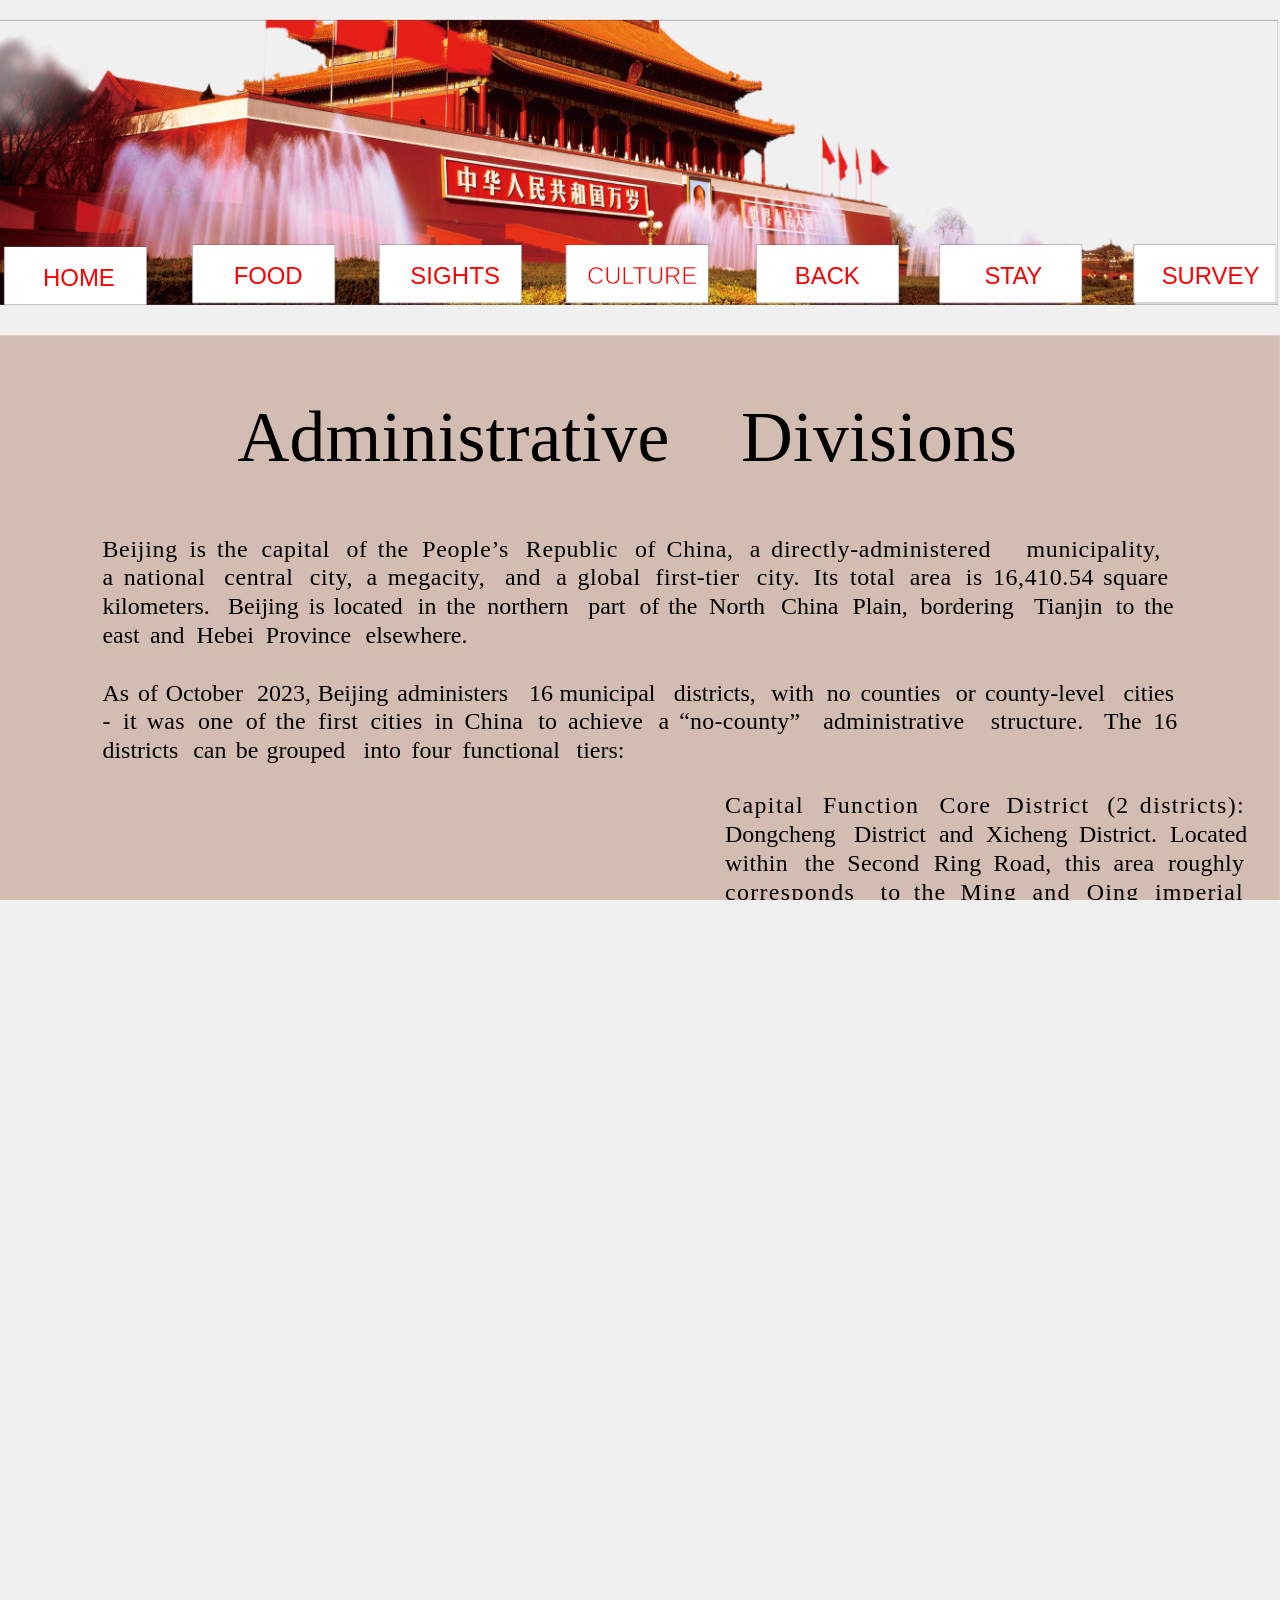
<file: Transport/OEBPS/Transport.html>
<?xml version="1.0" encoding="UTF-8" standalone="no"?>
<!DOCTYPE html>
<html xmlns="http://www.w3.org/1999/xhtml" lang="zh-CN" xml:lang="zh-CN" xmlns:epub="http://www.idpf.org/2007/ops">
	<head>
		<!-- Google tag (gtag.js) -->
<script async src="https://www.googletagmanager.com/gtag/js?id=G-9NHQM3HV6N"></script>
<script>
  window.dataLayer = window.dataLayer || [];
  function gtag(){dataLayer.push(arguments);}
  gtag('js', new Date());

  gtag('config', 'G-9NHQM3HV6N');
</script>
		<meta charset="utf-8" />
		<meta name="viewport" content="width=1280,height=15551" />
		<title>Beijing</title>
<link rel="icon" href="https://i25036978-star.github.io/1D2/favicon.ico" type="image/x-icon">

		<link href="css/idGeneratedStyles.css" rel="stylesheet" type="text/css" />
		<script src="script/idGeneratedScript.js" type="text/javascript"></script>
		<style>
/* 核心：让内容像幻灯片一样缩放 */
html, body {
    margin: 0;
    padding: 0;
    width: 100%;
    height: 100%;
    overflow-y: auto;
    display: flex;
    justify-content: center;
    align-items: flex-start;
    background-color: #f0f0f0; /* 网页背景色，可自行修改 */
}

#wrapper {
    width: 1280px;  /* 必须是你设计稿的原始宽度 */
    height: 842px;  /* 必须是你设计稿的原始高度 */
    position: relative;
    transform-origin: top center; /* 以中心点缩放 */
	margin-top: 20px; 
    flex-shrink: 0; /* 禁止被压缩 */
}
</style>
		<script>
function autoScale() {
    const wrapper = document.getElementById('wrapper');
    // 下面两个数字必须对应你截图里第25、26行的数值
    const designWidth = 1280; 
    const designHeight = 842; 
    
    const scaleX = window.innerWidth / designWidth;
    const scaleY = window.innerHeight / designHeight;
    
    // 取最小值，保证内容始终完整显示在屏幕内，不被裁切
    const scale = Math.min(scaleX, scaleY);
    
    // 自动应用缩放
    wrapper.style.transform = `scale(${scale})`;
}

// 告诉浏览器：加载完和每次拉动窗口时，都自动算一下大小
window.addEventListener('resize', autoScale);
window.addEventListener('load', autoScale);
</script>
	</head>
	<body id="未命�?5-1" onload="RegisterInteractiveHandlers();" >
		<div id="wrapper">
		<div id="_idContainer000" class="_idGenObjectStyle-Disabled">
			<img class="_idGenObjectAttribute-1 _idGenObjectAttribute-2" src="image/2.png" alt="" />
		</div>
		<div id="_idContainer001" class="_idGenObjectStyle-Disabled">
			<img class="_idGenObjectAttribute-1 _idGenObjectAttribute-2" src="image/3.png" alt="" />
		</div>
		<div id="_idContainer002" class="_idGenObjectStyle-Disabled">
			<img class="_idGenObjectAttribute-1 _idGenObjectAttribute-2" src="image/4.png" alt="" />
		</div>
		<div id="_idContainer003" class="_idGenObjectStyle-Disabled">
			<img class="_idGenObjectAttribute-1 _idGenObjectAttribute-2" src="image/5.png" alt="" />
		</div>
		<div id="_idContainer004" class="_idGenObjectStyle-Disabled">
			<img class="_idGenObjectAttribute-1 _idGenObjectAttribute-2" src="image/6.png" alt="" />
		</div>
		<div id="_idContainer006" class="_idGenButton">
			<div class="_idGen-Appearance-Normal" id="_idContainer005">
				<img class="_idGenObjectAttribute-1 _idGenObjectAttribute-2" src="image/5605fe062951b7f31608540821.png" alt="" />
			</div>
		</div>
		<div id="_idContainer007">
			<div style="width:16752.76px;height:2707.09px;position:absolute;top:0px;left:0px;-webkit-transform-origin: 0% 0%; -webkit-transform: translate(0px,1px) rotate(0deg) scale(0.05);transform-origin: 0% 0%; transform: translate(0px,1px) rotate(0deg) scale(0.05);">
				<p class="ParaOverride-1"><span id="_idTextSpan000" class="CharOverride-1" style="position:absolute;top:669.45px;left:327.35px;">Administrative </span><span id="_idTextSpan001" class="CharOverride-1" style="position:absolute;top:669.45px;left:10395.4px;">Divisions</span></p>
			</div>
		</div>
		<div id="_idContainer008">
			<div style="width:21502.36px;height:4875.59px;position:absolute;top:0px;left:0px;-webkit-transform-origin: 0% 0%; -webkit-transform: translate(0px,5.58px) rotate(0deg) scale(0.05);transform-origin: 0% 0%; transform: translate(0px,5.58px) rotate(0deg) scale(0.05);">
				<p class="ParaOverride-1"><span id="_idTextSpan002" class="CharOverride-2" style="position:absolute;top:11.97px;left:0px;letter-spacing:13.45px;">Beijing </span><span id="_idTextSpan003" class="CharOverride-2" style="position:absolute;top:11.97px;left:1743.64px;letter-spacing:10.25px;">is </span><span id="_idTextSpan004" class="CharOverride-2" style="position:absolute;top:11.97px;left:2292.47px;letter-spacing:11.53px;">the </span><span id="_idTextSpan005" class="CharOverride-2" style="position:absolute;top:11.97px;left:3179.41px;letter-spacing:13.45px;">capital </span><span id="_idTextSpan006" class="CharOverride-2" style="position:absolute;top:11.97px;left:4879.46px;letter-spacing:10.25px;">of </span><span id="_idTextSpan007" class="CharOverride-2" style="position:absolute;top:11.97px;left:5507.04px;letter-spacing:11.53px;">the </span><span id="_idTextSpan008" class="CharOverride-2" style="position:absolute;top:11.97px;left:6393.97px;letter-spacing:13.66px;">People’s </span><span id="_idTextSpan009" class="CharOverride-2" style="position:absolute;top:11.97px;left:8468.69px;letter-spacing:13.66px;">Republic </span><span id="_idTextSpan010" class="CharOverride-2" style="position:absolute;top:11.97px;left:10653.09px;letter-spacing:10.25px;">of </span><span id="_idTextSpan011" class="CharOverride-2" style="position:absolute;top:11.97px;left:11280.68px;letter-spacing:13.17px;">China, </span><span id="_idTextSpan012" class="CharOverride-2" style="position:absolute;top:11.97px;left:12946.61px;letter-spacing:7.68px;">a </span><span id="_idTextSpan013" class="CharOverride-2" style="position:absolute;top:11.97px;left:13376.94px;letter-spacing:13.97px;">directly-administered </span><span id="_idTextSpan014" class="CharOverride-2" style="position:absolute;top:11.97px;left:18481.53px;letter-spacing:13.17px;">municipality, </span><span id="_idTextSpan015" class="CharOverride-2" style="position:absolute;top:587.97px;left:0px;letter-spacing:6.41px;">a </span><span id="_idTextSpan016" class="CharOverride-2" style="position:absolute;top:587.97px;left:425.25px;letter-spacing:11.4px;">national </span><span id="_idTextSpan017" class="CharOverride-2" style="position:absolute;top:587.97px;left:2437.02px;letter-spacing:11.22px;">central </span><span id="_idTextSpan018" class="CharOverride-2" style="position:absolute;top:587.97px;left:4147.44px;letter-spacing:10.69px;">city, </span><span id="_idTextSpan019" class="CharOverride-2" style="position:absolute;top:587.97px;left:5280.26px;letter-spacing:6.41px;">a </span><span id="_idTextSpan020" class="CharOverride-2" style="position:absolute;top:587.97px;left:5705.51px;letter-spacing:11.54px;">megacity, </span><span id="_idTextSpan021" class="CharOverride-2" style="position:absolute;top:587.97px;left:8050.26px;letter-spacing:9.62px;">and </span><span id="_idTextSpan022" class="CharOverride-2" style="position:absolute;top:587.97px;left:9073.75px;letter-spacing:6.41px;">a </span><span id="_idTextSpan023" class="CharOverride-2" style="position:absolute;top:587.97px;left:9499.01px;letter-spacing:10.99px;">global </span><span id="_idTextSpan024" class="CharOverride-2" style="position:absolute;top:587.97px;left:11062.3px;letter-spacing:10.5px;">first-tier </span><span id="_idTextSpan025" class="CharOverride-2" style="position:absolute;top:587.97px;left:13087.77px;letter-spacing:10.69px;">city. </span><span id="_idTextSpan026" class="CharOverride-2" style="position:absolute;top:587.97px;left:14220.59px;letter-spacing:9.62px;">Its </span><span id="_idTextSpan027" class="CharOverride-2" style="position:absolute;top:587.97px;left:14953.22px;letter-spacing:10.69px;">total </span><span id="_idTextSpan028" class="CharOverride-2" style="position:absolute;top:587.97px;left:16144.62px;letter-spacing:10.26px;">area </span><span id="_idTextSpan029" class="CharOverride-2" style="position:absolute;top:587.97px;left:17267.89px;letter-spacing:8.55px;">is </span><span id="_idTextSpan030" class="CharOverride-2" style="position:absolute;top:587.97px;left:17809.1px;letter-spacing:11.54px;">16,410.54 </span><span id="_idTextSpan031" class="CharOverride-2" style="position:absolute;top:587.97px;left:20016.98px;letter-spacing:9.16px;">square </span><span id="_idTextSpan032" class="CharOverride-2" style="position:absolute;top:1163.97px;left:0px;">kilometers. </span><span id="_idTextSpan033" class="CharOverride-2" style="position:absolute;top:1163.97px;left:2513.44px;">Beijing </span><span id="_idTextSpan034" class="CharOverride-2" style="position:absolute;top:1163.97px;left:4126.42px;">is </span><span id="_idTextSpan035" class="CharOverride-2" style="position:absolute;top:1163.97px;left:4621.42px;letter-spacing:0px;">located </span><span id="_idTextSpan036" class="CharOverride-2" style="position:absolute;top:1163.97px;left:6307.76px;">in </span><span id="_idTextSpan037" class="CharOverride-2" style="position:absolute;top:1163.97px;left:6878.7px;">the </span><span id="_idTextSpan038" class="CharOverride-2" style="position:absolute;top:1163.97px;left:7696.44px;">northern </span><span id="_idTextSpan039" class="CharOverride-2" style="position:absolute;top:1163.97px;left:9714.18px;letter-spacing:0px;">part </span><span id="_idTextSpan040" class="CharOverride-2" style="position:absolute;top:1163.97px;left:10740.75px;">of </span><span id="_idTextSpan041" class="CharOverride-2" style="position:absolute;top:1163.97px;left:11314.51px;">the </span><span id="_idTextSpan042" class="CharOverride-2" style="position:absolute;top:1163.97px;left:12132.25px;">North </span><span id="_idTextSpan043" class="CharOverride-2" style="position:absolute;top:1163.97px;left:13570.61px;">China </span><span id="_idTextSpan044" class="CharOverride-2" style="position:absolute;top:1163.97px;left:15001.24px;">Plain, </span><span id="_idTextSpan045" class="CharOverride-2" style="position:absolute;top:1163.97px;left:16361.8px;">bordering </span><span id="_idTextSpan046" class="CharOverride-2" style="position:absolute;top:1163.97px;left:18629.62px;">Tianjin </span><span id="_idTextSpan047" class="CharOverride-2" style="position:absolute;top:1163.97px;left:20266.03px;">to </span><span id="_idTextSpan048" class="CharOverride-2" style="position:absolute;top:1163.97px;left:20836.5px;">the </span><span id="_idTextSpan049" class="CharOverride-2" style="position:absolute;top:1739.97px;left:0px;">east </span><span id="_idTextSpan050" class="CharOverride-2" style="position:absolute;top:1739.97px;left:949.92px;">and </span><span id="_idTextSpan051" class="CharOverride-2" style="position:absolute;top:1739.97px;left:1882.5px;">Hebei </span><span id="_idTextSpan052" class="CharOverride-2" style="position:absolute;top:1739.97px;left:3266.95px;">Province </span><span id="_idTextSpan053" class="CharOverride-2" style="position:absolute;top:1739.97px;left:5261.72px;">elsewhere.</span></p>
				<p class="ParaOverride-1"><span id="_idTextSpan054" class="CharOverride-2" style="position:absolute;top:2891.97px;left:0px;">As </span><span id="_idTextSpan055" class="CharOverride-2" style="position:absolute;top:2891.97px;left:709.58px;">of </span><span id="_idTextSpan056" class="CharOverride-2" style="position:absolute;top:2891.97px;left:1264.23px;letter-spacing:0px;">October </span><span id="_idTextSpan057" class="CharOverride-2" style="position:absolute;top:2891.97px;left:3091.08px;">2023, </span><span id="_idTextSpan058" class="CharOverride-2" style="position:absolute;top:2891.97px;left:4303.86px;">Beijing </span><span id="_idTextSpan059" class="CharOverride-2" style="position:absolute;top:2891.97px;left:5897.73px;">administers </span><span id="_idTextSpan060" class="CharOverride-2" style="position:absolute;top:2891.97px;left:8529.18px;">16 </span><span id="_idTextSpan061" class="CharOverride-2" style="position:absolute;top:2891.97px;left:9141.96px;letter-spacing:0px;">municipal </span><span id="_idTextSpan062" class="CharOverride-2" style="position:absolute;top:2891.97px;left:11427.95px;">districts, </span><span id="_idTextSpan063" class="CharOverride-2" style="position:absolute;top:2891.97px;left:13375.96px;">with </span><span id="_idTextSpan064" class="CharOverride-2" style="position:absolute;top:2891.97px;left:14484.68px;">no </span><span id="_idTextSpan065" class="CharOverride-2" style="position:absolute;top:2891.97px;left:15158.86px;">counties </span><span id="_idTextSpan066" class="CharOverride-2" style="position:absolute;top:2891.97px;left:17065.16px;">or </span><span id="_idTextSpan067" class="CharOverride-2" style="position:absolute;top:2891.97px;left:17649.58px;">county-level </span><span id="_idTextSpan068" class="CharOverride-2" style="position:absolute;top:2891.97px;left:20420.02px;letter-spacing:0px;">cities </span><span id="_idTextSpan069" class="CharOverride-2" style="position:absolute;top:3467.97px;left:0px;letter-spacing:2.99px;">-&nbsp;</span><span id="_idTextSpan070" class="CharOverride-2" style="position:absolute;top:3467.97px;left:411.57px;letter-spacing:3.99px;">it </span><span id="_idTextSpan071" class="CharOverride-2" style="position:absolute;top:3467.97px;left:885.38px;letter-spacing:4.49px;">was </span><span id="_idTextSpan072" class="CharOverride-2" style="position:absolute;top:3467.97px;left:1912.68px;letter-spacing:4.49px;">one </span><span id="_idTextSpan073" class="CharOverride-2" style="position:absolute;top:3467.97px;left:2867.55px;letter-spacing:3.99px;">of </span><span id="_idTextSpan074" class="CharOverride-2" style="position:absolute;top:3467.97px;left:3466.98px;letter-spacing:4.49px;">the </span><span id="_idTextSpan075" class="CharOverride-2" style="position:absolute;top:3467.97px;left:4316.39px;letter-spacing:4.99px;">first </span><span id="_idTextSpan076" class="CharOverride-2" style="position:absolute;top:3467.97px;left:5361.05px;letter-spacing:5.13px;">cities </span><span id="_idTextSpan077" class="CharOverride-2" style="position:absolute;top:3467.97px;left:6644.9px;letter-spacing:3.99px;">in </span><span id="_idTextSpan078" class="CharOverride-2" style="position:absolute;top:3467.97px;left:7241.52px;letter-spacing:4.99px;">China </span><span id="_idTextSpan079" class="CharOverride-2" style="position:absolute;top:3467.97px;left:8715.79px;letter-spacing:3.99px;">to </span><span id="_idTextSpan080" class="CharOverride-2" style="position:absolute;top:3467.97px;left:9311.94px;letter-spacing:5.24px;">achieve </span><span id="_idTextSpan081" class="CharOverride-2" style="position:absolute;top:3467.97px;left:11122.55px;letter-spacing:2.99px;">a </span><span id="_idTextSpan082" class="CharOverride-2" style="position:absolute;top:3467.97px;left:11534.13px;letter-spacing:4.99px;">“no-county”</span><span id="_idTextSpan083" class="CharOverride-2" style="position:absolute;top:3467.97px;left:14414.24px;letter-spacing:5.59px;">administrative </span><span id="_idTextSpan084" class="CharOverride-2" style="position:absolute;top:3467.97px;left:17766.29px;letter-spacing:5.44px;">structure. </span><span id="_idTextSpan085" class="CharOverride-2" style="position:absolute;top:3467.97px;left:20029.39px;letter-spacing:4.49px;">The </span><span id="_idTextSpan086" class="CharOverride-2" style="position:absolute;top:3467.97px;left:21016.38px;letter-spacing:2px;">16 </span><span id="_idTextSpan087" class="CharOverride-2" style="position:absolute;top:4043.97px;left:0px;">districts </span><span id="_idTextSpan088" class="CharOverride-2" style="position:absolute;top:4043.97px;left:1815.23px;">can </span><span id="_idTextSpan089" class="CharOverride-2" style="position:absolute;top:4043.97px;left:2667.66px;">be </span><span id="_idTextSpan090" class="CharOverride-2" style="position:absolute;top:4043.97px;left:3283.13px;">grouped </span><span id="_idTextSpan091" class="CharOverride-2" style="position:absolute;top:4043.97px;left:5222.81px;">into </span><span id="_idTextSpan092" class="CharOverride-2" style="position:absolute;top:4043.97px;left:6180.47px;">four </span><span id="_idTextSpan093" class="CharOverride-2" style="position:absolute;top:4043.97px;left:7201.41px;">functional </span><span id="_idTextSpan094" class="CharOverride-2" style="position:absolute;top:4043.97px;left:9480.47px;">tiers:</span></p>
			</div>
		</div>
		<div id="_idContainer009">
			<img class="_idGenObjectAttribute-1 _idGenObjectAttribute-2" src="image/图片1.png" alt="Beijing administrative boundary map, basic geographic base, precise sixteen district borders, terrain and water system, official survey data, graded road network, settlement locations, geographic grid reference, standardized cartographic scale, government-issued base map" />
		</div>
		<div id="_idContainer010">
			<div style="width:10587.4px;height:23343.31px;position:absolute;top:0px;left:0px;-webkit-transform-origin: 0% 0%; -webkit-transform: translate(0px,5.58px) rotate(0deg) scale(0.05);transform-origin: 0% 0%; transform: translate(0px,5.58px) rotate(0deg) scale(0.05);">
				<p class="ParaOverride-1"><span id="_idTextSpan095" class="CharOverride-2" style="position:absolute;top:11.97px;left:0px;letter-spacing:27.67px;">Capital </span><span id="_idTextSpan096" class="CharOverride-2" style="position:absolute;top:11.97px;left:1957.32px;letter-spacing:28.11px;">Function </span><span id="_idTextSpan097" class="CharOverride-2" style="position:absolute;top:11.97px;left:4287.99px;letter-spacing:25.3px;">Core </span><span id="_idTextSpan098" class="CharOverride-2" style="position:absolute;top:11.97px;left:5627.56px;letter-spacing:28.11px;">District </span><span id="_idTextSpan099" class="CharOverride-2" style="position:absolute;top:11.97px;left:7641.82px;letter-spacing:21.08px;">(2 </span><span id="_idTextSpan100" class="CharOverride-2" style="position:absolute;top:11.97px;left:8296.12px;letter-spacing:26.35px;">districts): </span><span id="_idTextSpan101" class="CharOverride-2" style="position:absolute;top:587.97px;left:0px;">Dongcheng </span><span id="_idTextSpan102" class="CharOverride-2" style="position:absolute;top:587.97px;left:2578.45px;">District </span><span id="_idTextSpan103" class="CharOverride-2" style="position:absolute;top:587.97px;left:4278.46px;">and </span><span id="_idTextSpan104" class="CharOverride-2" style="position:absolute;top:587.97px;left:5220.97px;">Xicheng </span><span id="_idTextSpan105" class="CharOverride-2" style="position:absolute;top:587.97px;left:7079.42px;">District. </span><span id="_idTextSpan106" class="CharOverride-2" style="position:absolute;top:587.97px;left:8899.43px;letter-spacing:0px;">Located </span><span id="_idTextSpan107" class="CharOverride-2" style="position:absolute;top:1163.97px;left:0px;letter-spacing:5.04px;">within </span><span id="_idTextSpan108" class="CharOverride-2" style="position:absolute;top:1163.97px;left:1595.77px;letter-spacing:4.41px;">the </span><span id="_idTextSpan109" class="CharOverride-2" style="position:absolute;top:1163.97px;left:2444.75px;letter-spacing:5.04px;">Second </span><span id="_idTextSpan110" class="CharOverride-2" style="position:absolute;top:1163.97px;left:4175.05px;letter-spacing:4.7px;">Ring </span><span id="_idTextSpan111" class="CharOverride-2" style="position:absolute;top:1163.97px;left:5370.7px;letter-spacing:4.9px;">Road, </span><span id="_idTextSpan112" class="CharOverride-2" style="position:absolute;top:1163.97px;left:6801.45px;letter-spacing:4.7px;">this </span><span id="_idTextSpan113" class="CharOverride-2" style="position:absolute;top:1163.97px;left:7769.51px;letter-spacing:4.71px;">area </span><span id="_idTextSpan114" class="CharOverride-2" style="position:absolute;top:1163.97px;left:8858.05px;letter-spacing:4.41px;">roughly </span><span id="_idTextSpan115" class="CharOverride-2" style="position:absolute;top:1739.97px;left:0px;letter-spacing:25.77px;">corresponds </span><span id="_idTextSpan116" class="CharOverride-2" style="position:absolute;top:1739.97px;left:3111.12px;letter-spacing:18.74px;">to </span><span id="_idTextSpan117" class="CharOverride-2" style="position:absolute;top:1739.97px;left:3773.64px;letter-spacing:21.08px;">the </span><span id="_idTextSpan118" class="CharOverride-2" style="position:absolute;top:1739.97px;left:4711.53px;letter-spacing:22.49px;">Ming </span><span id="_idTextSpan119" class="CharOverride-2" style="position:absolute;top:1739.97px;left:6151.67px;letter-spacing:21.08px;">and </span><span id="_idTextSpan120" class="CharOverride-2" style="position:absolute;top:1739.97px;left:7236.28px;letter-spacing:22.49px;">Qing </span><span id="_idTextSpan121" class="CharOverride-2" style="position:absolute;top:1739.97px;left:8599.78px;letter-spacing:21.86px;">imperial </span><span id="_idTextSpan122" class="CharOverride-2" style="position:absolute;top:2315.97px;left:0px;letter-spacing:3.63px;">city. </span><span id="_idTextSpan123" class="CharOverride-2" style="position:absolute;top:2315.97px;left:1082.02px;letter-spacing:2.91px;">It </span><span id="_idTextSpan124" class="CharOverride-2" style="position:absolute;top:2315.97px;left:1572.99px;letter-spacing:4.03px;">concentrates </span><span id="_idTextSpan125" class="CharOverride-2" style="position:absolute;top:2315.97px;left:4442.18px;letter-spacing:3.27px;">the </span><span id="_idTextSpan126" class="CharOverride-2" style="position:absolute;top:2315.97px;left:5285.09px;letter-spacing:3.88px;">national </span><span id="_idTextSpan127" class="CharOverride-2" style="position:absolute;top:2315.97px;left:7220.67px;letter-spacing:3.93px;">political </span><span id="_idTextSpan128" class="CharOverride-2" style="position:absolute;top:2315.97px;left:9142.79px;letter-spacing:3.27px;">center, </span><span id="_idTextSpan129" class="CharOverride-2" style="position:absolute;top:2891.97px;left:0px;letter-spacing:12.75px;">the </span><span id="_idTextSpan130" class="CharOverride-2" style="position:absolute;top:2891.97px;left:893.44px;letter-spacing:15.45px;">protection </span><span id="_idTextSpan131" class="CharOverride-2" style="position:absolute;top:2891.97px;left:3417.34px;letter-spacing:11.33px;">of </span><span id="_idTextSpan132" class="CharOverride-2" style="position:absolute;top:2891.97px;left:4049.8px;letter-spacing:12.75px;">the </span><span id="_idTextSpan133" class="CharOverride-2" style="position:absolute;top:2891.97px;left:4943.24px;letter-spacing:15.11px;">historic </span><span id="_idTextSpan134" class="CharOverride-2" style="position:absolute;top:2891.97px;left:6839.24px;letter-spacing:14.16px;">city, </span><span id="_idTextSpan135" class="CharOverride-2" style="position:absolute;top:2891.97px;left:7997.06px;letter-spacing:12.75px;">and </span><span id="_idTextSpan136" class="CharOverride-2" style="position:absolute;top:2891.97px;left:9037.22px;letter-spacing:12.75px;">central </span><span id="_idTextSpan137" class="CharOverride-2" style="position:absolute;top:3467.97px;left:0px;letter-spacing:1.02px;">government </span><span id="_idTextSpan138" class="CharOverride-2" style="position:absolute;top:3467.97px;left:2760.62px;letter-spacing:1.02px;">functions. </span><span id="_idTextSpan139" class="CharOverride-2" style="position:absolute;top:3467.97px;left:5035.39px;letter-spacing:0.75px;">In </span><span id="_idTextSpan140" class="CharOverride-2" style="position:absolute;top:3467.97px;left:5639.45px;letter-spacing:0.94px;">2010, </span><span id="_idTextSpan141" class="CharOverride-2" style="position:absolute;top:3467.97px;left:6885.78px;letter-spacing:0.84px;">the </span><span id="_idTextSpan142" class="CharOverride-2" style="position:absolute;top:3467.97px;left:7715.73px;letter-spacing:0.94px;">State </span><span id="_idTextSpan143" class="CharOverride-2" style="position:absolute;top:3467.97px;left:8917.07px;letter-spacing:0.84px;">Council </span><span id="_idTextSpan144" class="CharOverride-2" style="position:absolute;top:4043.97px;left:0px;letter-spacing:8.05px;">approved </span><span id="_idTextSpan145" class="CharOverride-2" style="position:absolute;top:4043.97px;left:2304.04px;letter-spacing:6.79px;">the </span><span id="_idTextSpan146" class="CharOverride-2" style="position:absolute;top:4043.97px;left:3165.71px;letter-spacing:7.76px;">merger </span><span id="_idTextSpan147" class="CharOverride-2" style="position:absolute;top:4043.97px;left:4918.44px;letter-spacing:6.03px;">of </span><span id="_idTextSpan148" class="CharOverride-2" style="position:absolute;top:4043.97px;left:5527.07px;letter-spacing:6.79px;">the </span><span id="_idTextSpan149" class="CharOverride-2" style="position:absolute;top:4043.97px;left:6388.74px;letter-spacing:7.76px;">former </span><span id="_idTextSpan150" class="CharOverride-2" style="position:absolute;top:4043.97px;left:8066.47px;letter-spacing:7.24px;">Dongcheng </span><span id="_idTextSpan151" class="CharOverride-2" style="position:absolute;top:4619.97px;left:0px;letter-spacing:19.6px;">District </span><span id="_idTextSpan152" class="CharOverride-2" style="position:absolute;top:4619.97px;left:1928.17px;letter-spacing:16.54px;">and </span><span id="_idTextSpan153" class="CharOverride-2" style="position:absolute;top:4619.97px;left:2988.56px;letter-spacing:19.6px;">Chongwen </span><span id="_idTextSpan154" class="CharOverride-2" style="position:absolute;top:4619.97px;left:5684.31px;letter-spacing:19.6px;">District </span><span id="_idTextSpan155" class="CharOverride-2" style="position:absolute;top:4619.97px;left:7612.48px;letter-spacing:17.64px;">into </span><span id="_idTextSpan156" class="CharOverride-2" style="position:absolute;top:4619.97px;left:8720.01px;letter-spacing:16.54px;">the </span><span id="_idTextSpan157" class="CharOverride-2" style="position:absolute;top:4619.97px;left:9633.68px;letter-spacing:11.03px;">new </span><span id="_idTextSpan158" class="CharOverride-2" style="position:absolute;top:5195.97px;left:0px;">Dongcheng </span><span id="_idTextSpan159" class="CharOverride-2" style="position:absolute;top:5195.97px;left:2576.82px;">District, </span><span id="_idTextSpan160" class="CharOverride-2" style="position:absolute;top:5195.97px;left:4395.2px;letter-spacing:0px;">and </span><span id="_idTextSpan161" class="CharOverride-2" style="position:absolute;top:5195.97px;left:5336.07px;">the </span><span id="_idTextSpan162" class="CharOverride-2" style="position:absolute;top:5195.97px;left:6130.23px;">merger </span><span id="_idTextSpan163" class="CharOverride-2" style="position:absolute;top:5195.97px;left:7788.3px;">of </span><span id="_idTextSpan164" class="CharOverride-2" style="position:absolute;top:5195.97px;left:8338.48px;">the </span><span id="_idTextSpan165" class="CharOverride-2" style="position:absolute;top:5195.97px;left:9132.64px;letter-spacing:0px;">former </span><span id="_idTextSpan166" class="CharOverride-2" style="position:absolute;top:5771.97px;left:0px;letter-spacing:12.45px;">Xicheng </span><span id="_idTextSpan167" class="CharOverride-2" style="position:absolute;top:5771.97px;left:2001.99px;letter-spacing:12.65px;">District </span><span id="_idTextSpan168" class="CharOverride-2" style="position:absolute;top:5771.97px;left:3859.77px;letter-spacing:10.68px;">and </span><span id="_idTextSpan169" class="CharOverride-2" style="position:absolute;top:5771.97px;left:4888.88px;letter-spacing:12.2px;">Xuanwu </span><span id="_idTextSpan170" class="CharOverride-2" style="position:absolute;top:5771.97px;left:6966.87px;letter-spacing:12.65px;">District </span><span id="_idTextSpan171" class="CharOverride-2" style="position:absolute;top:5771.97px;left:8824.65px;letter-spacing:11.39px;">into </span><span id="_idTextSpan172" class="CharOverride-2" style="position:absolute;top:5771.97px;left:9893.07px;letter-spacing:7.12px;">the </span><span id="_idTextSpan173" class="CharOverride-2" style="position:absolute;top:6347.97px;left:0px;">new </span><span id="_idTextSpan174" class="CharOverride-2" style="position:absolute;top:6347.97px;left:1029.61px;">Xicheng </span><span id="_idTextSpan175" class="CharOverride-2" style="position:absolute;top:6347.97px;left:2878.13px;">District.</span></p>
				<p class="ParaOverride-1"><span id="_idTextSpan176" class="CharOverride-2" style="position:absolute;top:7499.97px;left:0px;letter-spacing:8.7px;">Central </span><span id="_idTextSpan177" class="CharOverride-2" style="position:absolute;top:7499.97px;left:1814.58px;letter-spacing:8.28px;">Urban </span><span id="_idTextSpan178" class="CharOverride-2" style="position:absolute;top:7499.97px;left:3381.7px;letter-spacing:7.95px;">Area </span><span id="_idTextSpan179" class="CharOverride-2" style="position:absolute;top:7499.97px;left:4623.88px;letter-spacing:7.95px;">(the </span><span id="_idTextSpan180" class="CharOverride-2" style="position:absolute;top:7499.97px;left:5658.87px;letter-spacing:7.95px;">“Six </span><span id="_idTextSpan181" class="CharOverride-2" style="position:absolute;top:7499.97px;left:6747.54px;letter-spacing:8.28px;">Urban </span><span id="_idTextSpan182" class="CharOverride-2" style="position:absolute;top:7499.97px;left:8314.66px;letter-spacing:8.28px;">Districts” </span><span id="_idTextSpan183" class="CharOverride-2" style="position:absolute;top:8075.97px;left:0px;letter-spacing:1.71px;">(4 </span><span id="_idTextSpan184" class="CharOverride-2" style="position:absolute;top:8075.97px;left:567.12px;letter-spacing:2.35px;">districts): </span><span id="_idTextSpan185" class="CharOverride-2" style="position:absolute;top:8075.97px;left:2732.52px;letter-spacing:2.28px;">Chaoyang </span><span id="_idTextSpan186" class="CharOverride-2" style="position:absolute;top:8075.97px;left:5090.16px;letter-spacing:2.3px;">District, </span><span id="_idTextSpan187" class="CharOverride-2" style="position:absolute;top:8075.97px;left:6965.44px;letter-spacing:2.24px;">Haidian </span><span id="_idTextSpan188" class="CharOverride-2" style="position:absolute;top:8075.97px;left:8876.84px;letter-spacing:2.05px;">District, </span><span id="_idTextSpan189" class="CharOverride-2" style="position:absolute;top:8651.97px;left:0px;letter-spacing:11.35px;">Fengtai </span><span id="_idTextSpan190" class="CharOverride-2" style="position:absolute;top:8651.97px;left:1842.78px;letter-spacing:11.67px;">District, </span><span id="_idTextSpan191" class="CharOverride-2" style="position:absolute;top:8651.97px;left:3822.12px;letter-spacing:11.89px;">Shijingshan </span><span id="_idTextSpan192" class="CharOverride-2" style="position:absolute;top:8651.97px;left:6608.79px;letter-spacing:11.67px;">District. </span><span id="_idTextSpan193" class="CharOverride-2" style="position:absolute;top:8651.97px;left:8588.13px;letter-spacing:10.08px;">Together </span><span id="_idTextSpan194" class="CharOverride-2" style="position:absolute;top:9227.97px;left:0px;letter-spacing:18.21px;">with </span><span id="_idTextSpan195" class="CharOverride-2" style="position:absolute;top:9227.97px;left:1249.33px;letter-spacing:20.48px;">Dongcheng </span><span id="_idTextSpan196" class="CharOverride-2" style="position:absolute;top:9227.97px;left:4085.03px;letter-spacing:17.07px;">and </span><span id="_idTextSpan197" class="CharOverride-2" style="position:absolute;top:9227.97px;left:5148.25px;letter-spacing:20.23px;">Xicheng, </span><span id="_idTextSpan198" class="CharOverride-2" style="position:absolute;top:9227.97px;left:7361.19px;letter-spacing:18.21px;">they </span><span id="_idTextSpan199" class="CharOverride-2" style="position:absolute;top:9227.97px;left:8567.4px;letter-spacing:18.21px;">form </span><span id="_idTextSpan200" class="CharOverride-2" style="position:absolute;top:9227.97px;left:9876.02px;letter-spacing:11.38px;">the </span><span id="_idTextSpan201" class="CharOverride-2" style="position:absolute;top:9803.97px;left:0px;letter-spacing:1.12px;">“Six </span><span id="_idTextSpan202" class="CharOverride-2" style="position:absolute;top:9803.97px;left:1045.96px;letter-spacing:1.16px;">Urban </span><span id="_idTextSpan203" class="CharOverride-2" style="position:absolute;top:9803.97px;left:2561.84px;letter-spacing:1.28px;">Districts,”</span><span id="_idTextSpan204" class="CharOverride-2" style="position:absolute;top:9803.97px;left:4871.73px;letter-spacing:1.05px;">the </span><span id="_idTextSpan205" class="CharOverride-2" style="position:absolute;top:9803.97px;left:5702.78px;letter-spacing:1.12px;">core </span><span id="_idTextSpan206" class="CharOverride-2" style="position:absolute;top:9803.97px;left:6763.97px;letter-spacing:1.27px;">functional </span><span id="_idTextSpan207" class="CharOverride-2" style="position:absolute;top:9803.97px;left:9098.01px;letter-spacing:1.12px;">area </span><span id="_idTextSpan208" class="CharOverride-2" style="position:absolute;top:9803.97px;left:10164.13px;letter-spacing:0.47px;">of </span><span id="_idTextSpan209" class="CharOverride-2" style="position:absolute;top:10379.97px;left:0px;letter-spacing:4.13px;">Beijing. </span><span id="_idTextSpan210" class="CharOverride-2" style="position:absolute;top:10379.97px;left:1782.49px;letter-spacing:4.13px;">Chaoyang </span><span id="_idTextSpan211" class="CharOverride-2" style="position:absolute;top:10379.97px;left:4158.89px;letter-spacing:3.1px;">is </span><span id="_idTextSpan212" class="CharOverride-2" style="position:absolute;top:10379.97px;left:4675.55px;letter-spacing:3.48px;">the </span><span id="_idTextSpan213" class="CharOverride-2" style="position:absolute;top:10379.97px;left:5519.59px;letter-spacing:3.98px;">center </span><span id="_idTextSpan214" class="CharOverride-2" style="position:absolute;top:10379.97px;left:7010.13px;letter-spacing:3.48px;">for </span><span id="_idTextSpan215" class="CharOverride-2" style="position:absolute;top:10379.97px;left:7799.79px;letter-spacing:3.98px;">international </span><span id="_idTextSpan216" class="CharOverride-2" style="position:absolute;top:10955.97px;left:0px;letter-spacing:-0.55px;">exchange </span><span id="_idTextSpan217" class="CharOverride-2" style="position:absolute;top:10955.97px;left:2100.79px;letter-spacing:-0.46px;">and </span><span id="_idTextSpan218" class="CharOverride-2" style="position:absolute;top:10955.97px;left:3030.9px;letter-spacing:-0.46px;">the </span><span id="_idTextSpan219" class="CharOverride-2" style="position:absolute;top:10955.97px;left:3814.3px;letter-spacing:-0.54px;">Central </span><span id="_idTextSpan220" class="CharOverride-2" style="position:absolute;top:10955.97px;left:5504.84px;letter-spacing:-0.55px;">Business </span><span id="_idTextSpan221" class="CharOverride-2" style="position:absolute;top:10955.97px;left:7461.25px;letter-spacing:-0.55px;">District </span><span id="_idTextSpan222" class="CharOverride-2" style="position:absolute;top:10955.97px;left:9145.79px;letter-spacing:-0.44px;">(CBD). </span><span id="_idTextSpan223" class="CharOverride-2" style="position:absolute;top:11531.97px;left:0px;letter-spacing:9.44px;">Haidian </span><span id="_idTextSpan224" class="CharOverride-2" style="position:absolute;top:11531.97px;left:1977.27px;letter-spacing:7.19px;">is </span><span id="_idTextSpan225" class="CharOverride-2" style="position:absolute;top:11531.97px;left:2512.37px;letter-spacing:8.09px;">the </span><span id="_idTextSpan226" class="CharOverride-2" style="position:absolute;top:11531.97px;left:3381px;letter-spacing:8.63px;">core </span><span id="_idTextSpan227" class="CharOverride-2" style="position:absolute;top:11531.97px;left:4489.17px;letter-spacing:7.19px;">of </span><span id="_idTextSpan228" class="CharOverride-2" style="position:absolute;top:11531.97px;left:5103.02px;letter-spacing:9.59px;">science, </span><span id="_idTextSpan229" class="CharOverride-2" style="position:absolute;top:11531.97px;left:6988.19px;letter-spacing:9.89px;">technology, </span><span id="_idTextSpan230" class="CharOverride-2" style="position:absolute;top:11531.97px;left:9753.24px;letter-spacing:5.4px;">and </span><span id="_idTextSpan231" class="CharOverride-2" style="position:absolute;top:12107.97px;left:0px;letter-spacing:20.87px;">innovation, </span><span id="_idTextSpan232" class="CharOverride-2" style="position:absolute;top:12107.97px;left:2862.11px;letter-spacing:18.21px;">home </span><span id="_idTextSpan233" class="CharOverride-2" style="position:absolute;top:12107.97px;left:4330.63px;letter-spacing:15.18px;">to </span><span id="_idTextSpan234" class="CharOverride-2" style="position:absolute;top:12107.97px;left:4977.13px;letter-spacing:17.08px;">top </span><span id="_idTextSpan235" class="CharOverride-2" style="position:absolute;top:12107.97px;left:5934.91px;letter-spacing:21.02px;">universities </span><span id="_idTextSpan236" class="CharOverride-2" style="position:absolute;top:12107.97px;left:8862.44px;letter-spacing:18.21px;">such </span><span id="_idTextSpan237" class="CharOverride-2" style="position:absolute;top:12107.97px;left:10121.2px;letter-spacing:7.59px;">as </span><span id="_idTextSpan238" class="CharOverride-2" style="position:absolute;top:12683.97px;left:0px;letter-spacing:7.12px;">Tsinghua </span><span id="_idTextSpan239" class="CharOverride-2" style="position:absolute;top:12683.97px;left:2224.08px;letter-spacing:6px;">and </span><span id="_idTextSpan240" class="CharOverride-2" style="position:absolute;top:12683.97px;left:3228.28px;letter-spacing:6.86px;">Peking </span><span id="_idTextSpan241" class="CharOverride-2" style="position:absolute;top:12683.97px;left:4916.74px;letter-spacing:7.34px;">University, </span><span id="_idTextSpan242" class="CharOverride-2" style="position:absolute;top:12683.97px;left:7542.18px;letter-spacing:5.34px;">as </span><span id="_idTextSpan243" class="CharOverride-2" style="position:absolute;top:12683.97px;left:8169.23px;letter-spacing:6.4px;">well </span><span id="_idTextSpan244" class="CharOverride-2" style="position:absolute;top:12683.97px;left:9278.47px;letter-spacing:5.34px;">as </span><span id="_idTextSpan245" class="CharOverride-2" style="position:absolute;top:12683.97px;left:9905.53px;letter-spacing:4px;">the </span><span id="_idTextSpan246" class="CharOverride-2" style="position:absolute;top:13259.97px;left:0px;">Zhongguancun </span><span id="_idTextSpan247" class="CharOverride-2" style="position:absolute;top:13259.97px;left:3385.55px;">Science </span><span id="_idTextSpan248" class="CharOverride-2" style="position:absolute;top:13259.97px;left:5062.5px;">and </span><span id="_idTextSpan249" class="CharOverride-2" style="position:absolute;top:13259.97px;left:5995.08px;">Technology </span><span id="_idTextSpan250" class="CharOverride-2" style="position:absolute;top:13259.97px;left:8608.59px;">Park.</span></p>
				<p class="ParaOverride-1"><span id="_idTextSpan251" class="CharOverride-2" style="position:absolute;top:14411.97px;left:0px;letter-spacing:15.74px;">New </span><span id="_idTextSpan252" class="CharOverride-2" style="position:absolute;top:14411.97px;left:1272.66px;letter-spacing:17.48px;">Urban </span><span id="_idTextSpan253" class="CharOverride-2" style="position:absolute;top:14411.97px;left:2906.03px;letter-spacing:19.23px;">Development </span><span id="_idTextSpan254" class="CharOverride-2" style="position:absolute;top:14411.97px;left:6199.74px;letter-spacing:17.48px;">Zones </span><span id="_idTextSpan255" class="CharOverride-2" style="position:absolute;top:14411.97px;left:7780.14px;letter-spacing:13.99px;">(6 </span><span id="_idTextSpan256" class="CharOverride-2" style="position:absolute;top:14411.97px;left:8402.52px;letter-spacing:17.48px;">districts): </span><span id="_idTextSpan257" class="CharOverride-2" style="position:absolute;top:14987.97px;left:0px;letter-spacing:29.13px;">Tongzhou </span><span id="_idTextSpan258" class="CharOverride-2" style="position:absolute;top:14987.97px;left:2627.86px;letter-spacing:29.49px;">District, </span><span id="_idTextSpan259" class="CharOverride-2" style="position:absolute;top:14987.97px;left:4805.21px;letter-spacing:28.09px;">Daxing </span><span id="_idTextSpan260" class="CharOverride-2" style="position:absolute;top:14987.97px;left:6739.42px;letter-spacing:29.49px;">District, </span><span id="_idTextSpan261" class="CharOverride-2" style="position:absolute;top:14987.97px;left:8916.77px;letter-spacing:23.41px;">Shunyi </span><span id="_idTextSpan262" class="CharOverride-2" style="position:absolute;top:15563.97px;left:0px;letter-spacing:55.76px;">District, </span><span id="_idTextSpan263" class="CharOverride-2" style="position:absolute;top:15563.97px;left:2469.25px;letter-spacing:55.76px;">Changping </span><span id="_idTextSpan264" class="CharOverride-2" style="position:absolute;top:15563.97px;left:5628.98px;letter-spacing:55.76px;">District, </span><span id="_idTextSpan265" class="CharOverride-2" style="position:absolute;top:15563.97px;left:8098.23px;letter-spacing:48.19px;">Fangshan </span><span id="_idTextSpan266" class="CharOverride-2" style="position:absolute;top:16139.97px;left:0px;letter-spacing:19.67px;">District, </span><span id="_idTextSpan267" class="CharOverride-2" style="position:absolute;top:16139.97px;left:2068.25px;letter-spacing:16.39px;">and </span><span id="_idTextSpan268" class="CharOverride-2" style="position:absolute;top:16139.97px;left:3127.85px;letter-spacing:19.12px;">Beijing </span><span id="_idTextSpan269" class="CharOverride-2" style="position:absolute;top:16139.97px;left:4923.4px;letter-spacing:19.01px;">Economic-Technological </span><span id="_idTextSpan270" class="CharOverride-2" style="position:absolute;top:16715.97px;left:0px;letter-spacing:23.2px;">Development </span><span id="_idTextSpan271" class="CharOverride-2" style="position:absolute;top:16715.97px;left:3345.7px;letter-spacing:20.25px;">Area </span><span id="_idTextSpan272" class="CharOverride-2" style="position:absolute;top:16715.97px;left:4664.76px;letter-spacing:21.09px;">(part </span><span id="_idTextSpan273" class="CharOverride-2" style="position:absolute;top:16715.97px;left:6010.77px;letter-spacing:16.88px;">of </span><span id="_idTextSpan274" class="CharOverride-2" style="position:absolute;top:16715.97px;left:6668.18px;letter-spacing:22.5px;">Daxing). </span><span id="_idTextSpan275" class="CharOverride-2" style="position:absolute;top:16715.97px;left:8880.68px;letter-spacing:16.88px;">Among </span><span id="_idTextSpan276" class="CharOverride-2" style="position:absolute;top:17291.97px;left:0px;letter-spacing:33.43px;">them, </span><span id="_idTextSpan277" class="CharOverride-2" style="position:absolute;top:17291.97px;left:1609.89px;letter-spacing:35.66px;">Tongzhou </span><span id="_idTextSpan278" class="CharOverride-2" style="position:absolute;top:17291.97px;left:4303.88px;letter-spacing:35.66px;">District </span><span id="_idTextSpan279" class="CharOverride-2" style="position:absolute;top:17291.97px;left:6394.58px;letter-spacing:33.43px;">hosts </span><span id="_idTextSpan280" class="CharOverride-2" style="position:absolute;top:17291.97px;left:7899.71px;letter-spacing:30.09px;">the </span><span id="_idTextSpan281" class="CharOverride-2" style="position:absolute;top:17291.97px;left:8885.62px;letter-spacing:30.09px;">Beijing </span><span id="_idTextSpan282" class="CharOverride-2" style="position:absolute;top:17867.97px;left:0px;">municipal </span><span id="_idTextSpan283" class="CharOverride-2" style="position:absolute;top:17867.97px;left:2291.09px;">government </span><span id="_idTextSpan284" class="CharOverride-2" style="position:absolute;top:17867.97px;left:5017.65px;">and </span><span id="_idTextSpan285" class="CharOverride-2" style="position:absolute;top:17867.97px;left:5968.11px;">is </span><span id="_idTextSpan286" class="CharOverride-2" style="position:absolute;top:17867.97px;left:6449.13px;">being </span><span id="_idTextSpan287" class="CharOverride-2" style="position:absolute;top:17867.97px;left:7768.5px;">developed </span><span id="_idTextSpan288" class="CharOverride-2" style="position:absolute;top:17867.97px;left:10143.96px;letter-spacing:0px;">as </span><span id="_idTextSpan289" class="CharOverride-2" style="position:absolute;top:18443.97px;left:0px;">the </span><span id="_idTextSpan290" class="CharOverride-2" style="position:absolute;top:18443.97px;left:785.86px;">Beijing </span><span id="_idTextSpan291" class="CharOverride-2" style="position:absolute;top:18443.97px;left:2366.95px;">Municipal </span><span id="_idTextSpan292" class="CharOverride-2" style="position:absolute;top:18443.97px;left:4670.39px;">Sub-center.</span></p>
				<p class="ParaOverride-1"><span id="_idTextSpan293" class="CharOverride-2" style="position:absolute;top:19595.97px;left:0px;letter-spacing:7.38px;">Ecological </span><span id="_idTextSpan294" class="CharOverride-2" style="position:absolute;top:19595.97px;left:2418.25px;letter-spacing:7.49px;">Conservation </span><span id="_idTextSpan295" class="CharOverride-2" style="position:absolute;top:19595.97px;left:5536.88px;letter-spacing:7.44px;">Development </span><span id="_idTextSpan296" class="CharOverride-2" style="position:absolute;top:19595.97px;left:8676.22px;letter-spacing:6.76px;">Zones </span><span id="_idTextSpan297" class="CharOverride-2" style="position:absolute;top:19595.97px;left:10179.44px;letter-spacing:2.71px;">(4 </span><span id="_idTextSpan298" class="CharOverride-2" style="position:absolute;top:20171.97px;left:0px;letter-spacing:5.62px;">districts): </span><span id="_idTextSpan299" class="CharOverride-2" style="position:absolute;top:20171.97px;left:2208.28px;letter-spacing:5.52px;">Mentougou </span><span id="_idTextSpan300" class="CharOverride-2" style="position:absolute;top:20171.97px;left:4918.97px;letter-spacing:5.52px;">District, </span><span id="_idTextSpan301" class="CharOverride-2" style="position:absolute;top:20171.97px;left:6829.98px;letter-spacing:5.37px;">Huairou </span><span id="_idTextSpan302" class="CharOverride-2" style="position:absolute;top:20171.97px;left:8848.26px;letter-spacing:4.91px;">District, </span><span id="_idTextSpan303" class="CharOverride-2" style="position:absolute;top:20747.97px;left:0px;">Pinggu </span><span id="_idTextSpan304" class="CharOverride-2" style="position:absolute;top:20747.97px;left:1684.54px;">District, </span><span id="_idTextSpan305" class="CharOverride-2" style="position:absolute;top:20747.97px;left:3526.82px;">Miyun </span><span id="_idTextSpan306" class="CharOverride-2" style="position:absolute;top:20747.97px;left:5108.47px;">District, </span><span id="_idTextSpan307" class="CharOverride-2" style="position:absolute;top:20747.97px;left:6950.75px;">Yanqing </span><span id="_idTextSpan308" class="CharOverride-2" style="position:absolute;top:20747.97px;left:8897.32px;letter-spacing:0px;">District. </span><span id="_idTextSpan309" class="CharOverride-2" style="position:absolute;top:21323.97px;left:0px;letter-spacing:10px;">These </span><span id="_idTextSpan310" class="CharOverride-2" style="position:absolute;top:21323.97px;left:1468.42px;letter-spacing:10.8px;">districts </span><span id="_idTextSpan311" class="CharOverride-2" style="position:absolute;top:21323.97px;left:3443.29px;letter-spacing:10px;">serve </span><span id="_idTextSpan312" class="CharOverride-2" style="position:absolute;top:21323.97px;left:4798.98px;letter-spacing:8px;">as </span><span id="_idTextSpan313" class="CharOverride-2" style="position:absolute;top:21323.97px;left:5438.02px;letter-spacing:10.91px;">ecological </span><span id="_idTextSpan314" class="CharOverride-2" style="position:absolute;top:21323.97px;left:7835.76px;letter-spacing:10.67px;">barriers </span><span id="_idTextSpan315" class="CharOverride-2" style="position:absolute;top:21323.97px;left:9750.82px;letter-spacing:6px;">and </span><span id="_idTextSpan316" class="CharOverride-2" style="position:absolute;top:21899.97px;left:0px;letter-spacing:-0.55px;">water </span><span id="_idTextSpan317" class="CharOverride-2" style="position:absolute;top:21899.97px;left:1332.42px;letter-spacing:-0.57px;">source </span><span id="_idTextSpan318" class="CharOverride-2" style="position:absolute;top:21899.97px;left:2835.28px;letter-spacing:-0.61px;">conservation </span><span id="_idTextSpan319" class="CharOverride-2" style="position:absolute;top:21899.97px;left:5672.9px;letter-spacing:-0.57px;">areas. </span><span id="_idTextSpan320" class="CharOverride-2" style="position:absolute;top:21899.97px;left:7011.22px;letter-spacing:-0.55px;">Miyun </span><span id="_idTextSpan321" class="CharOverride-2" style="position:absolute;top:21899.97px;left:8556.7px;letter-spacing:-0.53px;">Reservoir </span><span id="_idTextSpan322" class="CharOverride-2" style="position:absolute;top:22475.97px;left:0px;">is </span><span id="_idTextSpan323" class="CharOverride-2" style="position:absolute;top:22475.97px;left:463.13px;">a </span><span id="_idTextSpan324" class="CharOverride-2" style="position:absolute;top:22475.97px;left:823.13px;">major </span><span id="_idTextSpan325" class="CharOverride-2" style="position:absolute;top:22475.97px;left:2170.78px;">source </span><span id="_idTextSpan326" class="CharOverride-2" style="position:absolute;top:22475.97px;left:3678.28px;">of </span><span id="_idTextSpan327" class="CharOverride-2" style="position:absolute;top:22475.97px;left:4220.16px;">drinking </span><span id="_idTextSpan328" class="CharOverride-2" style="position:absolute;top:22475.97px;left:6195px;">water </span><span id="_idTextSpan329" class="CharOverride-2" style="position:absolute;top:22475.97px;left:7531.41px;">for </span><span id="_idTextSpan330" class="CharOverride-2" style="position:absolute;top:22475.97px;left:8262.89px;">Beijing.</span></p>
			</div>
		</div>
		<div id="_idContainer011">
			<div style="width:19814.17px;height:3954.33px;position:absolute;top:0px;left:0px;-webkit-transform-origin: 0% 0%; -webkit-transform: translate(0px,1px) rotate(0deg) scale(0.05);transform-origin: 0% 0%; transform: translate(0px,1px) rotate(0deg) scale(0.05);">
				<p class="ParaOverride-1"><span id="_idTextSpan331" class="CharOverride-1" style="position:absolute;top:1293.07px;left:5197.56px;">Aviation </span><span id="_idTextSpan332" class="CharOverride-1" style="position:absolute;top:1293.07px;left:11143.18px;">Hubs</span></p>
			</div>
		</div>
		<div id="_idContainer012">
			<div style="width:21502.36px;height:3310.87px;position:absolute;top:0px;left:0px;-webkit-transform-origin: 0% 0%; -webkit-transform: translate(0px,5.58px) rotate(0deg) scale(0.05);transform-origin: 0% 0%; transform: translate(0px,5.58px) rotate(0deg) scale(0.05);">
				<p class="ParaOverride-1"><span id="_idTextSpan333" class="CharOverride-2" style="position:absolute;top:11.97px;left:0px;letter-spacing:-0.36px;">Beijing </span><span id="_idTextSpan334" class="CharOverride-2" style="position:absolute;top:11.97px;left:1577.78px;letter-spacing:-0.31px;">has </span><span id="_idTextSpan335" class="CharOverride-2" style="position:absolute;top:11.97px;left:2418.93px;letter-spacing:-0.21px;">a </span><span id="_idTextSpan336" class="CharOverride-2" style="position:absolute;top:11.97px;left:2778.1px;letter-spacing:-0.38px;">comprehensive </span><span id="_idTextSpan337" class="CharOverride-2" style="position:absolute;top:11.97px;left:6132.07px;letter-spacing:-0.39px;">transportation </span><span id="_idTextSpan338" class="CharOverride-2" style="position:absolute;top:11.97px;left:9289.21px;letter-spacing:-0.31px;">hub </span><span id="_idTextSpan339" class="CharOverride-2" style="position:absolute;top:11.97px;left:10241.93px;letter-spacing:-0.36px;">pattern </span><span id="_idTextSpan340" class="CharOverride-2" style="position:absolute;top:11.97px;left:11899.16px;letter-spacing:-0.28px;">of </span><span id="_idTextSpan341" class="CharOverride-2" style="position:absolute;top:11.97px;left:12439.79px;letter-spacing:-0.36px;">“eight </span><span id="_idTextSpan342" class="CharOverride-2" style="position:absolute;top:11.97px;left:13869.39px;letter-spacing:-0.37px;">stations </span><span id="_idTextSpan343" class="CharOverride-2" style="position:absolute;top:11.97px;left:15626.75px;letter-spacing:-0.31px;">and </span><span id="_idTextSpan344" class="CharOverride-2" style="position:absolute;top:11.97px;left:16557.67px;letter-spacing:-0.31px;">two </span><span id="_idTextSpan345" class="CharOverride-2" style="position:absolute;top:11.97px;left:17494.92px;letter-spacing:-0.37px;">airports”</span><span id="_idTextSpan346" class="CharOverride-2" style="position:absolute;top:11.97px;left:19520.23px;letter-spacing:-0.21px;">-&nbsp;</span><span id="_idTextSpan347" class="CharOverride-2" style="position:absolute;top:11.97px;left:19879.4px;letter-spacing:-0.31px;">the </span><span id="_idTextSpan348" class="CharOverride-2" style="position:absolute;top:11.97px;left:20663.61px;text-rendering:optimizeLegibility;letter-spacing:-0.21px;">first </span><span id="_idTextSpan349" class="CharOverride-2" style="position:absolute;top:587.97px;left:0px;">city </span><span id="_idTextSpan350" class="CharOverride-2" style="position:absolute;top:587.97px;left:901.06px;">in </span><span id="_idTextSpan351" class="CharOverride-2" style="position:absolute;top:587.97px;left:1444.94px;">China </span><span id="_idTextSpan352" class="CharOverride-2" style="position:absolute;top:587.97px;left:2848.5px;">to </span><span id="_idTextSpan353" class="CharOverride-2" style="position:absolute;top:587.97px;left:3391.9px;">form </span><span id="_idTextSpan354" class="CharOverride-2" style="position:absolute;top:587.97px;left:4551.95px;">an </span><span id="_idTextSpan355" class="CharOverride-2" style="position:absolute;top:587.97px;left:5196.14px;">integrated </span><span id="_idTextSpan356" class="CharOverride-2" style="position:absolute;top:587.97px;left:7502.74px;">passenger </span><span id="_idTextSpan357" class="CharOverride-2" style="position:absolute;top:587.97px;left:9758.73px;">transport </span><span id="_idTextSpan358" class="CharOverride-2" style="position:absolute;top:587.97px;left:11849.24px;">network </span><span id="_idTextSpan359" class="CharOverride-2" style="position:absolute;top:587.97px;left:13758.82px;">with </span><span id="_idTextSpan360" class="CharOverride-2" style="position:absolute;top:587.97px;left:14859.57px;">eight </span><span id="_idTextSpan361" class="CharOverride-2" style="position:absolute;top:587.97px;left:16056.88px;">Class-I </span><span id="_idTextSpan362" class="CharOverride-2" style="position:absolute;top:587.97px;left:17630.13px;">railway </span><span id="_idTextSpan363" class="CharOverride-2" style="position:absolute;top:587.97px;left:19371.19px;letter-spacing:0px;">passenger </span><span id="_idTextSpan364" class="CharOverride-2" style="position:absolute;top:1163.97px;left:0px;letter-spacing:4.86px;">stations </span><span id="_idTextSpan365" class="CharOverride-2" style="position:absolute;top:1163.97px;left:1849.92px;letter-spacing:4.1px;">and </span><span id="_idTextSpan366" class="CharOverride-2" style="position:absolute;top:1163.97px;left:2843.97px;letter-spacing:4.1px;">two </span><span id="_idTextSpan367" class="CharOverride-2" style="position:absolute;top:1163.97px;left:3844.36px;letter-spacing:4.56px;">large </span><span id="_idTextSpan368" class="CharOverride-2" style="position:absolute;top:1163.97px;left:5102.94px;letter-spacing:5.08px;">international </span><span id="_idTextSpan369" class="CharOverride-2" style="position:absolute;top:1163.97px;left:8070.99px;letter-spacing:4.92px;">airports. </span><span id="_idTextSpan370" class="CharOverride-2" style="position:absolute;top:1163.97px;left:10074.73px;letter-spacing:4.1px;">The </span><span id="_idTextSpan371" class="CharOverride-2" style="position:absolute;top:1163.97px;left:11059.65px;letter-spacing:4.38px;">“two </span><span id="_idTextSpan372" class="CharOverride-2" style="position:absolute;top:1163.97px;left:12305.5px;letter-spacing:4.92px;">airports”</span><span id="_idTextSpan373" class="CharOverride-2" style="position:absolute;top:1163.97px;left:14429.25px;letter-spacing:4.1px;">are </span><span id="_idTextSpan374" class="CharOverride-2" style="position:absolute;top:1163.97px;left:15270.26px;letter-spacing:4.79px;">Beijing </span><span id="_idTextSpan375" class="CharOverride-2" style="position:absolute;top:1163.97px;left:16934.7px;letter-spacing:4.79px;">Capital </span><span id="_idTextSpan376" class="CharOverride-2" style="position:absolute;top:1163.97px;left:18682.82px;letter-spacing:4.69px;">International </span><span id="_idTextSpan377" class="CharOverride-2" style="position:absolute;top:1739.97px;left:0px;letter-spacing:5.92px;">Airport </span><span id="_idTextSpan378" class="CharOverride-2" style="position:absolute;top:1739.97px;left:1813.07px;letter-spacing:5.07px;">and </span><span id="_idTextSpan379" class="CharOverride-2" style="position:absolute;top:1739.97px;left:2812.3px;letter-spacing:5.92px;">Beijing </span><span id="_idTextSpan380" class="CharOverride-2" style="position:absolute;top:1739.97px;left:4487.1px;letter-spacing:5.8px;">Daxing </span><span id="_idTextSpan381" class="CharOverride-2" style="position:absolute;top:1739.97px;left:6239.27px;letter-spacing:6.28px;">International </span><span id="_idTextSpan382" class="CharOverride-2" style="position:absolute;top:1739.97px;left:9247.45px;letter-spacing:6.01px;">Airport, </span><span id="_idTextSpan383" class="CharOverride-2" style="position:absolute;top:1739.97px;left:11187.28px;letter-spacing:5.41px;">both </span><span id="_idTextSpan384" class="CharOverride-2" style="position:absolute;top:1739.97px;left:12344.21px;letter-spacing:5.92px;">serving </span><span id="_idTextSpan385" class="CharOverride-2" style="position:absolute;top:1739.97px;left:14138.07px;letter-spacing:4.51px;">as </span><span id="_idTextSpan386" class="CharOverride-2" style="position:absolute;top:1739.97px;left:14761.39px;letter-spacing:6.28px;">international </span><span id="_idTextSpan387" class="CharOverride-2" style="position:absolute;top:1739.97px;left:17747.54px;letter-spacing:6.01px;">aviation </span><span id="_idTextSpan388" class="CharOverride-2" style="position:absolute;top:1739.97px;left:19696.52px;letter-spacing:5.64px;">hubs. </span><span id="_idTextSpan389" class="CharOverride-2" style="position:absolute;top:1739.97px;left:21054.51px;letter-spacing:2.25px;">In </span><span id="_idTextSpan390" class="CharOverride-2" style="position:absolute;top:2315.97px;left:0px;">2024, </span><span id="_idTextSpan391" class="CharOverride-2" style="position:absolute;top:2315.97px;left:1200px;">their </span><span id="_idTextSpan392" class="CharOverride-2" style="position:absolute;top:2315.97px;left:2315.16px;">combined </span><span id="_idTextSpan393" class="CharOverride-2" style="position:absolute;top:2315.97px;left:4541.72px;">passenger </span><span id="_idTextSpan394" class="CharOverride-2" style="position:absolute;top:2315.97px;left:6792.89px;">throughput </span><span id="_idTextSpan395" class="CharOverride-2" style="position:absolute;top:2315.97px;left:9370.78px;">reached </span><span id="_idTextSpan396" class="CharOverride-2" style="position:absolute;top:2315.97px;left:11165.86px;">approximately </span><span id="_idTextSpan397" class="CharOverride-2" style="position:absolute;top:2315.97px;left:14398.83px;">117 </span><span id="_idTextSpan398" class="CharOverride-2" style="position:absolute;top:2315.97px;left:15238.83px;">million.</span></p>
			</div>
		</div>
		<div id="_idContainer013">
			<img class="_idGenObjectAttribute-1 _idGenObjectAttribute-2" src="image/下载_(30).jpg" alt="Beijing Capital Airport surrounding roads, layout plan, terminal locations, highway network connections, Airport Expressway and Second Expressway, surrounding arterial roads, interchange diagrams, access and exit routes, transport hub markers, ground road network planning" />
		</div>
		<div id="_idContainer014">
			<div style="width:14130.71px;height:12344.88px;position:absolute;top:0px;left:0px;-webkit-transform-origin: 0% 0%; -webkit-transform: translate(0px,5.58px) rotate(0deg) scale(0.05);transform-origin: 0% 0%; transform: translate(0px,5.58px) rotate(0deg) scale(0.05);">
				<p class="ParaOverride-1"><span id="_idTextSpan399" class="CharOverride-2" style="position:absolute;top:11.97px;left:0px;letter-spacing:5.41px;">Capital </span><span id="_idTextSpan400" class="CharOverride-2" style="position:absolute;top:11.97px;left:1753.86px;letter-spacing:5.41px;">Airport </span><span id="_idTextSpan401" class="CharOverride-2" style="position:absolute;top:11.97px;left:3562.33px;letter-spacing:4.12px;">is </span><span id="_idTextSpan402" class="CharOverride-2" style="position:absolute;top:11.97px;left:4083.61px;letter-spacing:5.41px;">located </span><span id="_idTextSpan403" class="CharOverride-2" style="position:absolute;top:11.97px;left:5827.16px;letter-spacing:4.12px;">in </span><span id="_idTextSpan404" class="CharOverride-2" style="position:absolute;top:11.97px;left:6424.38px;letter-spacing:5.3px;">Shunyi </span><span id="_idTextSpan405" class="CharOverride-2" style="position:absolute;top:11.97px;left:8134.09px;letter-spacing:5.5px;">District </span><span id="_idTextSpan406" class="CharOverride-2" style="position:absolute;top:11.97px;left:9919.44px;letter-spacing:4.12px;">in </span><span id="_idTextSpan407" class="CharOverride-2" style="position:absolute;top:11.97px;left:10516.67px;letter-spacing:4.64px;">the </span><span id="_idTextSpan408" class="CharOverride-2" style="position:absolute;top:11.97px;left:11366.87px;letter-spacing:5.23px;">northeastern </span><span id="_idTextSpan409" class="CharOverride-2" style="position:absolute;top:587.97px;left:0px;letter-spacing:-0.76px;">part </span><span id="_idTextSpan410" class="CharOverride-2" style="position:absolute;top:587.97px;left:989.95px;letter-spacing:-0.63px;">of </span><span id="_idTextSpan411" class="CharOverride-2" style="position:absolute;top:587.97px;left:1528.98px;letter-spacing:-0.84px;">Beijing. </span><span id="_idTextSpan412" class="CharOverride-2" style="position:absolute;top:587.97px;left:3221.55px;letter-spacing:-0.63px;">It </span><span id="_idTextSpan413" class="CharOverride-2" style="position:absolute;top:587.97px;left:3656.99px;letter-spacing:-0.71px;">was </span><span id="_idTextSpan414" class="CharOverride-2" style="position:absolute;top:587.97px;left:4616.95px;letter-spacing:-0.71px;">the </span><span id="_idTextSpan415" class="CharOverride-2" style="position:absolute;top:587.97px;left:5399.02px;text-rendering:optimizeLegibility;letter-spacing:-0.63px;">first </span><span id="_idTextSpan416" class="CharOverride-2" style="position:absolute;top:587.97px;left:6354.29px;letter-spacing:-0.84px;">civilian </span><span id="_idTextSpan417" class="CharOverride-2" style="position:absolute;top:587.97px;left:8028.1px;letter-spacing:-0.88px;">international </span><span id="_idTextSpan418" class="CharOverride-2" style="position:absolute;top:587.97px;left:10866.72px;letter-spacing:-0.83px;">airport </span><span id="_idTextSpan419" class="CharOverride-2" style="position:absolute;top:587.97px;left:12445.15px;letter-spacing:-0.71px;">put </span><span id="_idTextSpan420" class="CharOverride-2" style="position:absolute;top:587.97px;left:13295.89px;letter-spacing:-0.57px;">into </span><span id="_idTextSpan421" class="CharOverride-2" style="position:absolute;top:1163.97px;left:0px;">operation </span><span id="_idTextSpan422" class="CharOverride-2" style="position:absolute;top:1163.97px;left:2181.31px;">in </span><span id="_idTextSpan423" class="CharOverride-2" style="position:absolute;top:1163.97px;left:2733.94px;">the </span><span id="_idTextSpan424" class="CharOverride-2" style="position:absolute;top:1163.97px;left:3533.38px;">People’s </span><span id="_idTextSpan425" class="CharOverride-2" style="position:absolute;top:1163.97px;left:5443.75px;">Republic </span><span id="_idTextSpan426" class="CharOverride-2" style="position:absolute;top:1163.97px;left:7463.8px;">of </span><span id="_idTextSpan427" class="CharOverride-2" style="position:absolute;top:1163.97px;left:8019.25px;">China </span><span id="_idTextSpan428" class="CharOverride-2" style="position:absolute;top:1163.97px;left:9431.57px;letter-spacing:0px;">and </span><span id="_idTextSpan429" class="CharOverride-2" style="position:absolute;top:1163.97px;left:10377.72px;">is </span><span id="_idTextSpan430" class="CharOverride-2" style="position:absolute;top:1163.97px;left:10854.42px;">often </span><span id="_idTextSpan431" class="CharOverride-2" style="position:absolute;top:1163.97px;left:12075.73px;">called </span><span id="_idTextSpan432" class="CharOverride-2" style="position:absolute;top:1163.97px;left:13464.85px;">the </span><span id="_idTextSpan433" class="CharOverride-2" style="position:absolute;top:1739.97px;left:0px;">“First </span><span id="_idTextSpan434" class="CharOverride-2" style="position:absolute;top:1739.97px;left:1335.33px;">Gateway </span><span id="_idTextSpan435" class="CharOverride-2" style="position:absolute;top:1739.97px;left:3374.49px;">of </span><span id="_idTextSpan436" class="CharOverride-2" style="position:absolute;top:1739.97px;left:3935.44px;letter-spacing:0px;">China.”</span><span id="_idTextSpan437" class="CharOverride-2" style="position:absolute;top:1739.97px;left:5713.27px;">The </span><span id="_idTextSpan438" class="CharOverride-2" style="position:absolute;top:1739.97px;left:6655.78px;">airport </span><span id="_idTextSpan439" class="CharOverride-2" style="position:absolute;top:1739.97px;left:8260.88px;">is </span><span id="_idTextSpan440" class="CharOverride-2" style="position:absolute;top:1739.97px;left:8743.08px;">about </span><span id="_idTextSpan441" class="CharOverride-2" style="position:absolute;top:1739.97px;left:10095.75px;">25 </span><span id="_idTextSpan442" class="CharOverride-2" style="position:absolute;top:1739.97px;left:10714.83px;">kilometers </span><span id="_idTextSpan443" class="CharOverride-2" style="position:absolute;top:1739.97px;left:13095.47px;">from </span><span id="_idTextSpan444" class="CharOverride-2" style="position:absolute;top:2315.97px;left:0px;letter-spacing:2.12px;">the </span><span id="_idTextSpan445" class="CharOverride-2" style="position:absolute;top:2315.97px;left:836.76px;letter-spacing:2.26px;">city </span><span id="_idTextSpan446" class="CharOverride-2" style="position:absolute;top:2315.97px;left:1786.73px;letter-spacing:2.47px;">center. </span><span id="_idTextSpan447" class="CharOverride-2" style="position:absolute;top:2315.97px;left:3387.36px;letter-spacing:1.88px;">It </span><span id="_idTextSpan448" class="CharOverride-2" style="position:absolute;top:2315.97px;left:3873.72px;letter-spacing:2.12px;">has </span><span id="_idTextSpan449" class="CharOverride-2" style="position:absolute;top:2315.97px;left:4767.43px;letter-spacing:2.35px;">three </span><span id="_idTextSpan450" class="CharOverride-2" style="position:absolute;top:2315.97px;left:6029.37px;letter-spacing:2.57px;">terminals: </span><span id="_idTextSpan451" class="CharOverride-2" style="position:absolute;top:2315.97px;left:8342.07px;letter-spacing:1.88px;">T1 </span><span id="_idTextSpan452" class="CharOverride-2" style="position:absolute;top:2315.97px;left:9044.28px;letter-spacing:2.47px;">(closed </span><span id="_idTextSpan453" class="CharOverride-2" style="position:absolute;top:2315.97px;left:10727.65px;letter-spacing:2.12px;">for </span><span id="_idTextSpan454" class="CharOverride-2" style="position:absolute;top:2315.97px;left:11510.03px;letter-spacing:2.39px;">renovation), </span><span id="_idTextSpan455" class="CharOverride-2" style="position:absolute;top:2891.97px;left:0px;">T2, </span><span id="_idTextSpan456" class="CharOverride-2" style="position:absolute;top:2891.97px;left:774.14px;">and </span><span id="_idTextSpan457" class="CharOverride-2" style="position:absolute;top:2891.97px;left:1706.72px;">T3.</span></p>
				<p class="ParaOverride-1"><span id="_idTextSpan458" class="CharOverride-2" style="position:absolute;top:4043.97px;left:0px;">During </span><span id="_idTextSpan459" class="CharOverride-2" style="position:absolute;top:4043.97px;left:1659.35px;">the </span><span id="_idTextSpan460" class="CharOverride-2" style="position:absolute;top:4043.97px;left:2448.01px;letter-spacing:0px;">winter </span><span id="_idTextSpan461" class="CharOverride-2" style="position:absolute;top:4043.97px;left:3966.27px;letter-spacing:0px;">season </span><span id="_idTextSpan462" class="CharOverride-2" style="position:absolute;top:4043.97px;left:5507.26px;">from </span><span id="_idTextSpan463" class="CharOverride-2" style="position:absolute;top:4043.97px;left:6665.29px;">October </span><span id="_idTextSpan464" class="CharOverride-2" style="position:absolute;top:4043.97px;left:8482.14px;">26, </span><span id="_idTextSpan465" class="CharOverride-2" style="position:absolute;top:4043.97px;left:9204.93px;">2025 </span><span id="_idTextSpan466" class="CharOverride-2" style="position:absolute;top:4043.97px;left:10287.72px;">to </span><span id="_idTextSpan467" class="CharOverride-2" style="position:absolute;top:4043.97px;left:10829.11px;">March </span><span id="_idTextSpan468" class="CharOverride-2" style="position:absolute;top:4043.97px;left:12327.92px;">28, </span><span id="_idTextSpan469" class="CharOverride-2" style="position:absolute;top:4043.97px;left:13050.71px;">2026, </span><span id="_idTextSpan470" class="CharOverride-2" style="position:absolute;top:4619.97px;left:0px;letter-spacing:6.85px;">Capital </span><span id="_idTextSpan471" class="CharOverride-2" style="position:absolute;top:4619.97px;left:1767.01px;letter-spacing:6.85px;">Airport </span><span id="_idTextSpan472" class="CharOverride-2" style="position:absolute;top:4619.97px;left:3588.63px;letter-spacing:6.53px;">plans </span><span id="_idTextSpan473" class="CharOverride-2" style="position:absolute;top:4619.97px;left:4946.22px;letter-spacing:5.22px;">an </span><span id="_idTextSpan474" class="CharOverride-2" style="position:absolute;top:4619.97px;left:5648.69px;letter-spacing:6.85px;">average </span><span id="_idTextSpan475" class="CharOverride-2" style="position:absolute;top:4619.97px;left:7538.51px;letter-spacing:5.22px;">of </span><span id="_idTextSpan476" class="CharOverride-2" style="position:absolute;top:4619.97px;left:8143.48px;letter-spacing:6.53px;">1,243 </span><span id="_idTextSpan477" class="CharOverride-2" style="position:absolute;top:4619.97px;left:9430.06px;letter-spacing:7.05px;">scheduled </span><span id="_idTextSpan478" class="CharOverride-2" style="position:absolute;top:4619.97px;left:11839.21px;letter-spacing:6.85px;">flights </span><span id="_idTextSpan479" class="CharOverride-2" style="position:absolute;top:4619.97px;left:13407px;letter-spacing:3.92px;">per </span><span id="_idTextSpan480" class="CharOverride-2" style="position:absolute;top:5195.97px;left:0px;letter-spacing:3.28px;">day, </span><span id="_idTextSpan481" class="CharOverride-2" style="position:absolute;top:5195.97px;left:1100.25px;letter-spacing:3.59px;">serving </span><span id="_idTextSpan482" class="CharOverride-2" style="position:absolute;top:5195.97px;left:2872.8px;letter-spacing:2.05px;">a </span><span id="_idTextSpan483" class="CharOverride-2" style="position:absolute;top:5195.97px;left:3280.6px;letter-spacing:3.42px;">total </span><span id="_idTextSpan484" class="CharOverride-2" style="position:absolute;top:5195.97px;left:4419.64px;letter-spacing:2.73px;">of </span><span id="_idTextSpan485" class="CharOverride-2" style="position:absolute;top:5195.97px;left:5013.41px;letter-spacing:3.07px;">212 </span><span id="_idTextSpan486" class="CharOverride-2" style="position:absolute;top:5195.97px;left:5909.41px;letter-spacing:3.81px;">destinations, </span><span id="_idTextSpan487" class="CharOverride-2" style="position:absolute;top:5195.97px;left:8829.68px;letter-spacing:3.69px;">including </span><span id="_idTextSpan488" class="CharOverride-2" style="position:absolute;top:5195.97px;left:11070.74px;letter-spacing:3.07px;">207 </span><span id="_idTextSpan489" class="CharOverride-2" style="position:absolute;top:5195.97px;left:11966.74px;letter-spacing:3.28px;">passenger </span><span id="_idTextSpan490" class="CharOverride-2" style="position:absolute;top:5771.97px;left:0px;letter-spacing:22.4px;">destinations </span><span id="_idTextSpan491" class="CharOverride-2" style="position:absolute;top:5771.97px;left:3058.33px;letter-spacing:12.13px;">-&nbsp;</span><span id="_idTextSpan492" class="CharOverride-2" style="position:absolute;top:5771.97px;left:3506.46px;letter-spacing:18.2px;">127 </span><span id="_idTextSpan493" class="CharOverride-2" style="position:absolute;top:5771.97px;left:4483.13px;letter-spacing:21.57px;">domestic </span><span id="_idTextSpan494" class="CharOverride-2" style="position:absolute;top:5771.97px;left:6782.76px;letter-spacing:22.06px;">(including </span><span id="_idTextSpan495" class="CharOverride-2" style="position:absolute;top:5771.97px;left:9409.59px;letter-spacing:19.41px;">Hong </span><span id="_idTextSpan496" class="CharOverride-2" style="position:absolute;top:5771.97px;left:10898.25px;letter-spacing:20.22px;">Kong, </span><span id="_idTextSpan497" class="CharOverride-2" style="position:absolute;top:5771.97px;left:12480.32px;letter-spacing:17.33px;">Macao, </span><span id="_idTextSpan498" class="CharOverride-2" style="position:absolute;top:6347.97px;left:0px;letter-spacing:14.37px;">and </span><span id="_idTextSpan499" class="CharOverride-2" style="position:absolute;top:6347.97px;left:1048.81px;letter-spacing:16.76px;">Taiwan) </span><span id="_idTextSpan500" class="CharOverride-2" style="position:absolute;top:6347.97px;left:3115.03px;letter-spacing:14.37px;">and </span><span id="_idTextSpan501" class="CharOverride-2" style="position:absolute;top:6347.97px;left:4163.83px;letter-spacing:12.77px;">80 </span><span id="_idTextSpan502" class="CharOverride-2" style="position:absolute;top:6347.97px;left:4860.91px;letter-spacing:17.88px;">international. </span><span id="_idTextSpan503" class="CharOverride-2" style="position:absolute;top:6347.97px;left:8159.74px;letter-spacing:15.33px;">Some </span><span id="_idTextSpan504" class="CharOverride-2" style="position:absolute;top:6347.97px;left:9582.79px;letter-spacing:14.37px;">Air </span><span id="_idTextSpan505" class="CharOverride-2" style="position:absolute;top:6347.97px;left:10521.67px;letter-spacing:15.96px;">China </span><span id="_idTextSpan506" class="CharOverride-2" style="position:absolute;top:6347.97px;left:12074.97px;letter-spacing:14.9px;">domestic </span><span id="_idTextSpan507" class="CharOverride-2" style="position:absolute;top:6923.97px;left:0px;letter-spacing:2.76px;">flights </span><span id="_idTextSpan508" class="CharOverride-2" style="position:absolute;top:6923.97px;left:1530.37px;letter-spacing:2.52px;">have </span><span id="_idTextSpan509" class="CharOverride-2" style="position:absolute;top:6923.97px;left:2726.2px;letter-spacing:2.8px;">adjusted </span><span id="_idTextSpan510" class="CharOverride-2" style="position:absolute;top:6923.97px;left:4732.22px;letter-spacing:2.8px;">terminal </span><span id="_idTextSpan511" class="CharOverride-2" style="position:absolute;top:6923.97px;left:6718.78px;letter-spacing:2.91px;">assignments: </span><span id="_idTextSpan512" class="CharOverride-2" style="position:absolute;top:6923.97px;left:9665.31px;letter-spacing:2.1px;">12 </span><span id="_idTextSpan513" class="CharOverride-2" style="position:absolute;top:6923.97px;left:10314.36px;letter-spacing:2.91px;">destinations </span><span id="_idTextSpan514" class="CharOverride-2" style="position:absolute;top:6923.97px;left:13098.23px;letter-spacing:2.25px;">(e.g., </span><span id="_idTextSpan515" class="CharOverride-2" style="position:absolute;top:7499.97px;left:0px;">Zhangjiajie, </span><span id="_idTextSpan516" class="CharOverride-2" style="position:absolute;top:7499.97px;left:2637.47px;letter-spacing:0px;">Guangyuan, </span><span id="_idTextSpan517" class="CharOverride-2" style="position:absolute;top:7499.97px;left:5433.14px;">Jingdezhen, </span><span id="_idTextSpan518" class="CharOverride-2" style="position:absolute;top:7499.97px;left:8108.58px;">Nanchang, </span><span id="_idTextSpan519" class="CharOverride-2" style="position:absolute;top:7499.97px;left:10583.39px;">Taiyuan) </span><span id="_idTextSpan520" class="CharOverride-2" style="position:absolute;top:7499.97px;left:12650.63px;">moved </span><span id="_idTextSpan521" class="CharOverride-2" style="position:absolute;top:8075.97px;left:0px;letter-spacing:12.59px;">from </span><span id="_idTextSpan522" class="CharOverride-2" style="position:absolute;top:8075.97px;left:1273.51px;letter-spacing:10.49px;">T2 </span><span id="_idTextSpan523" class="CharOverride-2" style="position:absolute;top:8075.97px;left:2014.46px;letter-spacing:10.49px;">to </span><span id="_idTextSpan524" class="CharOverride-2" style="position:absolute;top:8075.97px;left:2639.86px;letter-spacing:11.8px;">T3; </span><span id="_idTextSpan525" class="CharOverride-2" style="position:absolute;top:8075.97px;left:3516.54px;letter-spacing:7.87px;">9 </span><span id="_idTextSpan526" class="CharOverride-2" style="position:absolute;top:8075.97px;left:3947.61px;letter-spacing:14.52px;">destinations </span><span id="_idTextSpan527" class="CharOverride-2" style="position:absolute;top:8075.97px;left:6895.05px;letter-spacing:13.49px;">(e.g., </span><span id="_idTextSpan528" class="CharOverride-2" style="position:absolute;top:8075.97px;left:8181.52px;letter-spacing:13.99px;">Xichang, </span><span id="_idTextSpan529" class="CharOverride-2" style="position:absolute;top:8075.97px;left:10341.33px;letter-spacing:13.49px;">Yibin, </span><span id="_idTextSpan530" class="CharOverride-2" style="position:absolute;top:8075.97px;left:11875.53px;letter-spacing:12.59px;">Shangrao, </span><span id="_idTextSpan531" class="CharOverride-2" style="position:absolute;top:8651.97px;left:0px;">Korla, </span><span id="_idTextSpan532" class="CharOverride-2" style="position:absolute;top:8651.97px;left:1419.84px;">Yuncheng) </span><span id="_idTextSpan533" class="CharOverride-2" style="position:absolute;top:8651.97px;left:3857.34px;">moved </span><span id="_idTextSpan534" class="CharOverride-2" style="position:absolute;top:8651.97px;left:5457.42px;">from </span><span id="_idTextSpan535" class="CharOverride-2" style="position:absolute;top:8651.97px;left:6612.66px;">T3 </span><span id="_idTextSpan536" class="CharOverride-2" style="position:absolute;top:8651.97px;left:7266.8px;">to </span><span id="_idTextSpan537" class="CharOverride-2" style="position:absolute;top:8651.97px;left:7805.39px;">T2.</span></p>
				<p class="ParaOverride-1"><span id="_idTextSpan538" class="CharOverride-2" style="position:absolute;top:9803.97px;left:0px;letter-spacing:10.53px;">Main </span><span id="_idTextSpan539" class="CharOverride-2" style="position:absolute;top:9803.97px;left:1338.46px;letter-spacing:12.07px;">connections </span><span id="_idTextSpan540" class="CharOverride-2" style="position:absolute;top:9803.97px;left:4173.89px;letter-spacing:8.77px;">to </span><span id="_idTextSpan541" class="CharOverride-2" style="position:absolute;top:9803.97px;left:4791.57px;letter-spacing:9.87px;">the </span><span id="_idTextSpan542" class="CharOverride-2" style="position:absolute;top:9803.97px;left:5669.68px;letter-spacing:10.97px;">city: </span><span id="_idTextSpan543" class="CharOverride-2" style="position:absolute;top:9803.97px;left:6804.5px;letter-spacing:11.52px;">Capital </span><span id="_idTextSpan544" class="CharOverride-2" style="position:absolute;top:9803.97px;left:8614.17px;letter-spacing:11.52px;">Airport </span><span id="_idTextSpan545" class="CharOverride-2" style="position:absolute;top:9803.97px;left:10478.44px;letter-spacing:11.52px;">Express </span><span id="_idTextSpan546" class="CharOverride-2" style="position:absolute;top:9803.97px;left:12399.19px;letter-spacing:9.4px;">subway </span><span id="_idTextSpan547" class="CharOverride-2" style="position:absolute;top:10379.97px;left:0px;letter-spacing:13.37px;">(Dongzhimen </span><span id="_idTextSpan548" class="CharOverride-2" style="position:absolute;top:10379.97px;left:3266.41px;letter-spacing:7.29px;">-&nbsp;</span><span id="_idTextSpan549" class="CharOverride-2" style="position:absolute;top:10379.97px;left:3695.17px;letter-spacing:12.5px;">T2/T3, </span><span id="_idTextSpan550" class="CharOverride-2" style="position:absolute;top:10379.97px;left:5436px;letter-spacing:12.96px;">separate </span><span id="_idTextSpan551" class="CharOverride-2" style="position:absolute;top:10379.97px;left:7504.83px;letter-spacing:12.5px;">fare), </span><span id="_idTextSpan552" class="CharOverride-2" style="position:absolute;top:10379.97px;left:8865.74px;letter-spacing:12.76px;">airport </span><span id="_idTextSpan553" class="CharOverride-2" style="position:absolute;top:10379.97px;left:10608.02px;letter-spacing:12.15px;">buses </span><span id="_idTextSpan554" class="CharOverride-2" style="position:absolute;top:10379.97px;left:12046.93px;letter-spacing:11.67px;">(multiple </span><span id="_idTextSpan555" class="CharOverride-2" style="position:absolute;top:10955.97px;left:0px;">routes </span><span id="_idTextSpan556" class="CharOverride-2" style="position:absolute;top:10955.97px;left:1451.02px;">covering </span><span id="_idTextSpan557" class="CharOverride-2" style="position:absolute;top:10955.97px;left:3422.81px;">major </span><span id="_idTextSpan558" class="CharOverride-2" style="position:absolute;top:10955.97px;left:4770.47px;">city </span><span id="_idTextSpan559" class="CharOverride-2" style="position:absolute;top:10955.97px;left:5666.72px;">stops), </span><span id="_idTextSpan560" class="CharOverride-2" style="position:absolute;top:10955.97px;left:7180.55px;">and </span><span id="_idTextSpan561" class="CharOverride-2" style="position:absolute;top:10955.97px;left:8113.13px;">taxis/ride-hailing </span><span id="_idTextSpan562" class="CharOverride-2" style="position:absolute;top:10955.97px;left:12008.44px;">services.</span></p>
			</div>
		</div>
		<div id="_idContainer015">
			<img class="_idGenObjectAttribute-1 _idGenObjectAttribute-2" src="image/下载_(31).png" alt="Daxing Airport surrounding traffic plan, highway network distribution, Jingkai and Jingtai Expressways, Daxing Airport North Line Expressway, Daguang Expressway connection, real-time traffic indication, interchange layout, main access roads, regional traffic flow, ground road connections" />
		</div>
		<div id="_idContainer016">
			<div style="width:14102.36px;height:16185.83px;position:absolute;top:0px;left:0px;-webkit-transform-origin: 0% 0%; -webkit-transform: translate(0px,5.58px) rotate(0deg) scale(0.05);transform-origin: 0% 0%; transform: translate(0px,5.58px) rotate(0deg) scale(0.05);">
				<p class="ParaOverride-1"><span id="_idTextSpan563" class="CharOverride-2" style="position:absolute;top:11.97px;left:0px;letter-spacing:29.59px;">Daxing </span><span id="_idTextSpan564" class="CharOverride-2" style="position:absolute;top:11.97px;left:1946.45px;letter-spacing:30.2px;">Airport </span><span id="_idTextSpan565" class="CharOverride-2" style="position:absolute;top:11.97px;left:3981.56px;letter-spacing:23.01px;">is </span><span id="_idTextSpan566" class="CharOverride-2" style="position:absolute;top:11.97px;left:4587.84px;letter-spacing:30.2px;">located </span><span id="_idTextSpan567" class="CharOverride-2" style="position:absolute;top:11.97px;left:6558.02px;letter-spacing:23.01px;">on </span><span id="_idTextSpan568" class="CharOverride-2" style="position:absolute;top:11.97px;left:7362.58px;letter-spacing:25.89px;">the </span><span id="_idTextSpan569" class="CharOverride-2" style="position:absolute;top:11.97px;left:8326.11px;letter-spacing:29.59px;">border </span><span id="_idTextSpan570" class="CharOverride-2" style="position:absolute;top:11.97px;left:10157.25px;letter-spacing:30.2px;">between </span><span id="_idTextSpan571" class="CharOverride-2" style="position:absolute;top:11.97px;left:12384.54px;letter-spacing:24.65px;">Daxing </span><span id="_idTextSpan572" class="CharOverride-2" style="position:absolute;top:587.97px;left:0px;letter-spacing:9.62px;">District, </span><span id="_idTextSpan573" class="CharOverride-2" style="position:absolute;top:587.97px;left:1956.58px;letter-spacing:9.35px;">Beijing </span><span id="_idTextSpan574" class="CharOverride-2" style="position:absolute;top:587.97px;left:3662.8px;letter-spacing:8.02px;">and </span><span id="_idTextSpan575" class="CharOverride-2" style="position:absolute;top:587.97px;left:4677.74px;letter-spacing:9.5px;">Langfang </span><span id="_idTextSpan576" class="CharOverride-2" style="position:absolute;top:587.97px;left:6959.26px;letter-spacing:8.91px;">City, </span><span id="_idTextSpan577" class="CharOverride-2" style="position:absolute;top:587.97px;left:8206.52px;letter-spacing:8.91px;">Hebei </span><span id="_idTextSpan578" class="CharOverride-2" style="position:absolute;top:587.97px;left:9694.72px;letter-spacing:9.62px;">Province. </span><span id="_idTextSpan579" class="CharOverride-2" style="position:absolute;top:587.97px;left:11955.99px;letter-spacing:7.13px;">It </span><span id="_idTextSpan580" class="CharOverride-2" style="position:absolute;top:587.97px;left:12465.94px;letter-spacing:7.64px;">opened </span><span id="_idTextSpan581" class="CharOverride-2" style="position:absolute;top:1163.97px;left:0px;letter-spacing:6.35px;">on </span><span id="_idTextSpan582" class="CharOverride-2" style="position:absolute;top:1163.97px;left:729.6px;letter-spacing:8.58px;">September </span><span id="_idTextSpan583" class="CharOverride-2" style="position:absolute;top:1163.97px;left:3250.22px;letter-spacing:7.15px;">25, </span><span id="_idTextSpan584" class="CharOverride-2" style="position:absolute;top:1163.97px;left:4047.95px;letter-spacing:7.94px;">2019, </span><span id="_idTextSpan585" class="CharOverride-2" style="position:absolute;top:1163.97px;left:5344.74px;letter-spacing:8.67px;">positioned </span><span id="_idTextSpan586" class="CharOverride-2" style="position:absolute;top:1163.97px;left:7863.64px;letter-spacing:6.35px;">as </span><span id="_idTextSpan587" class="CharOverride-2" style="position:absolute;top:1163.97px;left:8495.28px;letter-spacing:4.77px;">a </span><span id="_idTextSpan588" class="CharOverride-2" style="position:absolute;top:1163.97px;left:8913.94px;letter-spacing:7.63px;">“new </span><span id="_idTextSpan589" class="CharOverride-2" style="position:absolute;top:1163.97px;left:10270.81px;letter-spacing:7.94px;">power </span><span id="_idTextSpan590" class="CharOverride-2" style="position:absolute;top:1163.97px;left:11857.99px;letter-spacing:8.17px;">source </span><span id="_idTextSpan591" class="CharOverride-2" style="position:absolute;top:1163.97px;left:13471.81px;letter-spacing:4.77px;">for </span><span id="_idTextSpan592" class="CharOverride-2" style="position:absolute;top:1739.97px;left:0px;letter-spacing:0.96px;">national </span><span id="_idTextSpan593" class="CharOverride-2" style="position:absolute;top:1739.97px;left:1906.01px;letter-spacing:0.99px;">development”</span><span id="_idTextSpan594" class="CharOverride-2" style="position:absolute;top:1739.97px;left:5123.67px;letter-spacing:0.81px;">and </span><span id="_idTextSpan595" class="CharOverride-2" style="position:absolute;top:1739.97px;left:6100.15px;letter-spacing:0.54px;">a </span><span id="_idTextSpan596" class="CharOverride-2" style="position:absolute;top:1739.97px;left:6501.9px;letter-spacing:0.9px;">large </span><span id="_idTextSpan597" class="CharOverride-2" style="position:absolute;top:1739.97px;left:7734.14px;letter-spacing:1px;">international </span><span id="_idTextSpan598" class="CharOverride-2" style="position:absolute;top:1739.97px;left:10640.68px;letter-spacing:0.96px;">aviation </span><span id="_idTextSpan599" class="CharOverride-2" style="position:absolute;top:1739.97px;left:12538.49px;letter-spacing:0.86px;">hub, </span><span id="_idTextSpan600" class="CharOverride-2" style="position:absolute;top:1739.97px;left:13657.85px;letter-spacing:0.36px;">as </span><span id="_idTextSpan601" class="CharOverride-2" style="position:absolute;top:2315.97px;left:0px;">well </span><span id="_idTextSpan602" class="CharOverride-2" style="position:absolute;top:2315.97px;left:1035.31px;">as </span><span id="_idTextSpan603" class="CharOverride-2" style="position:absolute;top:2315.97px;left:1604.44px;">a </span><span id="_idTextSpan604" class="CharOverride-2" style="position:absolute;top:2315.97px;left:1970.14px;letter-spacing:0px;">landmark </span><span id="_idTextSpan605" class="CharOverride-2" style="position:absolute;top:2315.97px;left:4168.41px;">project </span><span id="_idTextSpan606" class="CharOverride-2" style="position:absolute;top:2315.97px;left:5746.06px;">for </span><span id="_idTextSpan607" class="CharOverride-2" style="position:absolute;top:2315.97px;left:6483.25px;">the </span><span id="_idTextSpan608" class="CharOverride-2" style="position:absolute;top:2315.97px;left:7274.8px;">coordinated </span><span id="_idTextSpan609" class="CharOverride-2" style="position:absolute;top:2315.97px;left:9959.17px;">development </span><span id="_idTextSpan610" class="CharOverride-2" style="position:absolute;top:2315.97px;left:12888.93px;">of </span><span id="_idTextSpan611" class="CharOverride-2" style="position:absolute;top:2315.97px;left:13436.5px;">the </span><span id="_idTextSpan612" class="CharOverride-2" style="position:absolute;top:2891.97px;left:0px;letter-spacing:5.76px;">Beijing-Tianjin-Hebei </span><span id="_idTextSpan613" class="CharOverride-2" style="position:absolute;top:2891.97px;left:4836.06px;letter-spacing:5.83px;">region. </span><span id="_idTextSpan614" class="CharOverride-2" style="position:absolute;top:2891.97px;left:6536.58px;letter-spacing:5px;">The </span><span id="_idTextSpan615" class="CharOverride-2" style="position:absolute;top:2891.97px;left:7526.29px;letter-spacing:5.83px;">airport </span><span id="_idTextSpan616" class="CharOverride-2" style="position:absolute;top:2891.97px;left:9205.25px;letter-spacing:4.45px;">is </span><span id="_idTextSpan617" class="CharOverride-2" style="position:absolute;top:2891.97px;left:9727.98px;letter-spacing:5.56px;">about </span><span id="_idTextSpan618" class="CharOverride-2" style="position:absolute;top:2891.97px;left:11141.18px;letter-spacing:4.45px;">46 </span><span id="_idTextSpan619" class="CharOverride-2" style="position:absolute;top:2891.97px;left:11800.79px;letter-spacing:5.46px;">kilometers </span><span id="_idTextSpan620" class="CharOverride-2" style="position:absolute;top:3467.97px;left:0px;letter-spacing:10.64px;">from </span><span id="_idTextSpan621" class="CharOverride-2" style="position:absolute;top:3467.97px;left:1261.36px;letter-spacing:9.98px;">the </span><span id="_idTextSpan622" class="CharOverride-2" style="position:absolute;top:3467.97px;left:2140.04px;letter-spacing:10.64px;">city </span><span id="_idTextSpan623" class="CharOverride-2" style="position:absolute;top:3467.97px;left:3142.42px;letter-spacing:11.64px;">center. </span><span id="_idTextSpan624" class="CharOverride-2" style="position:absolute;top:3467.97px;left:4826.9px;letter-spacing:8.87px;">It </span><span id="_idTextSpan625" class="CharOverride-2" style="position:absolute;top:3467.97px;left:5344.7px;letter-spacing:9.98px;">has </span><span id="_idTextSpan626" class="CharOverride-2" style="position:absolute;top:3467.97px;left:6280.33px;letter-spacing:6.65px;">a </span><span id="_idTextSpan627" class="CharOverride-2" style="position:absolute;top:3467.97px;left:6706.55px;letter-spacing:10.64px;">main </span><span id="_idTextSpan628" class="CharOverride-2" style="position:absolute;top:3467.97px;left:8015.49px;letter-spacing:11.83px;">terminal </span><span id="_idTextSpan629" class="CharOverride-2" style="position:absolute;top:3467.97px;left:10093.43px;letter-spacing:9.98px;">and </span><span id="_idTextSpan630" class="CharOverride-2" style="position:absolute;top:3467.97px;left:11118.83px;letter-spacing:11.97px;">satellite </span><span id="_idTextSpan631" class="CharOverride-2" style="position:absolute;top:3467.97px;left:13046.95px;letter-spacing:8.87px;">halls </span><span id="_idTextSpan632" class="CharOverride-2" style="position:absolute;top:4043.97px;left:0px;">connected </span><span id="_idTextSpan633" class="CharOverride-2" style="position:absolute;top:4043.97px;left:2276.48px;">by </span><span id="_idTextSpan634" class="CharOverride-2" style="position:absolute;top:4043.97px;left:2928.98px;">an </span><span id="_idTextSpan635" class="CharOverride-2" style="position:absolute;top:4043.97px;left:3568.36px;">internal </span><span id="_idTextSpan636" class="CharOverride-2" style="position:absolute;top:4043.97px;left:5342.58px;">automated </span><span id="_idTextSpan637" class="CharOverride-2" style="position:absolute;top:4043.97px;left:7754.06px;">people </span><span id="_idTextSpan638" class="CharOverride-2" style="position:absolute;top:4043.97px;left:9312.66px;">mover </span><span id="_idTextSpan639" class="CharOverride-2" style="position:absolute;top:4043.97px;left:10809.14px;">system.</span></p>
				<p class="ParaOverride-1"><span id="_idTextSpan640" class="CharOverride-2" style="position:absolute;top:5195.97px;left:0px;letter-spacing:11.92px;">During </span><span id="_idTextSpan641" class="CharOverride-2" style="position:absolute;top:5195.97px;left:1793.48px;letter-spacing:10.43px;">the </span><span id="_idTextSpan642" class="CharOverride-2" style="position:absolute;top:5195.97px;left:2674.55px;letter-spacing:11.92px;">winter </span><span id="_idTextSpan643" class="CharOverride-2" style="position:absolute;top:5195.97px;left:4326.94px;letter-spacing:11.92px;">season </span><span id="_idTextSpan644" class="CharOverride-2" style="position:absolute;top:5195.97px;left:6002.06px;letter-spacing:11.12px;">from </span><span id="_idTextSpan645" class="CharOverride-2" style="position:absolute;top:5195.97px;left:7266.41px;letter-spacing:12.16px;">October </span><span id="_idTextSpan646" class="CharOverride-2" style="position:absolute;top:5195.97px;left:9231.3px;letter-spacing:10.43px;">26, </span><span id="_idTextSpan647" class="CharOverride-2" style="position:absolute;top:5195.97px;left:10046.51px;letter-spacing:11.12px;">2025 </span><span id="_idTextSpan648" class="CharOverride-2" style="position:absolute;top:5195.97px;left:11235.62px;letter-spacing:9.27px;">to </span><span id="_idTextSpan649" class="CharOverride-2" style="position:absolute;top:5195.97px;left:11855.52px;letter-spacing:11.59px;">March </span><span id="_idTextSpan650" class="CharOverride-2" style="position:absolute;top:5195.97px;left:13474.56px;letter-spacing:6.95px;">28, </span><span id="_idTextSpan651" class="CharOverride-2" style="position:absolute;top:5771.97px;left:0px;letter-spacing:7.3px;">2026, </span><span id="_idTextSpan652" class="CharOverride-2" style="position:absolute;top:5771.97px;left:1292.2px;letter-spacing:7.51px;">Daxing </span><span id="_idTextSpan653" class="CharOverride-2" style="position:absolute;top:5771.97px;left:3058.39px;letter-spacing:7.67px;">Airport </span><span id="_idTextSpan654" class="CharOverride-2" style="position:absolute;top:5771.97px;left:4887.49px;letter-spacing:7.3px;">plans </span><span id="_idTextSpan655" class="CharOverride-2" style="position:absolute;top:5771.97px;left:6250.7px;letter-spacing:5.84px;">an </span><span id="_idTextSpan656" class="CharOverride-2" style="position:absolute;top:5771.97px;left:6955.98px;letter-spacing:7.67px;">average </span><span id="_idTextSpan657" class="CharOverride-2" style="position:absolute;top:5771.97px;left:8853.28px;letter-spacing:5.84px;">of </span><span id="_idTextSpan658" class="CharOverride-2" style="position:absolute;top:5771.97px;left:9461.06px;letter-spacing:7.3px;">about </span><span id="_idTextSpan659" class="CharOverride-2" style="position:absolute;top:5771.97px;left:10886.85px;letter-spacing:6.57px;">979 </span><span id="_idTextSpan660" class="CharOverride-2" style="position:absolute;top:5771.97px;left:11801.51px;letter-spacing:7.67px;">flights </span><span id="_idTextSpan661" class="CharOverride-2" style="position:absolute;top:5771.97px;left:13376.78px;letter-spacing:4.38px;">per </span><span id="_idTextSpan662" class="CharOverride-2" style="position:absolute;top:6347.97px;left:0px;">day </span><span id="_idTextSpan663" class="CharOverride-2" style="position:absolute;top:6347.97px;left:940.47px;">-&nbsp;</span><span id="_idTextSpan664" class="CharOverride-2" style="position:absolute;top:6347.97px;left:1320.79px;letter-spacing:0px;">approximately </span><span id="_idTextSpan665" class="CharOverride-2" style="position:absolute;top:6347.97px;left:4574.07px;">897 </span><span id="_idTextSpan666" class="CharOverride-2" style="position:absolute;top:6347.97px;left:5434.38px;">domestic </span><span id="_idTextSpan667" class="CharOverride-2" style="position:absolute;top:6347.97px;left:7496.34px;">and </span><span id="_idTextSpan668" class="CharOverride-2" style="position:absolute;top:6347.97px;left:8449.23px;">82 </span><span id="_idTextSpan669" class="CharOverride-2" style="position:absolute;top:6347.97px;left:9069.55px;">international </span><span id="_idTextSpan670" class="CharOverride-2" style="position:absolute;top:6347.97px;left:11941.73px;">and </span><span id="_idTextSpan671" class="CharOverride-2" style="position:absolute;top:6347.97px;left:12894.63px;">Hong </span><span id="_idTextSpan672" class="CharOverride-2" style="position:absolute;top:6923.97px;left:0px;">Kong/Macao/Taiwan </span><span id="_idTextSpan673" class="CharOverride-2" style="position:absolute;top:6923.97px;left:4865.29px;text-rendering:optimizeLegibility;letter-spacing:0px;">flights. </span><span id="_idTextSpan674" class="CharOverride-2" style="position:absolute;top:6923.97px;left:6447.23px;">It </span><span id="_idTextSpan675" class="CharOverride-2" style="position:absolute;top:6923.97px;left:6889.63px;">will </span><span id="_idTextSpan676" class="CharOverride-2" style="position:absolute;top:6923.97px;left:7833.12px;">serve </span><span id="_idTextSpan677" class="CharOverride-2" style="position:absolute;top:6923.97px;left:9081.31px;">130 </span><span id="_idTextSpan678" class="CharOverride-2" style="position:absolute;top:6923.97px;left:9925.43px;">domestic </span><span id="_idTextSpan679" class="CharOverride-2" style="position:absolute;top:6923.97px;left:11971.19px;">passenger </span><span id="_idTextSpan680" class="CharOverride-2" style="position:absolute;top:7499.97px;left:0px;">destinations </span><span id="_idTextSpan681" class="CharOverride-2" style="position:absolute;top:7499.97px;left:2703.28px;">and </span><span id="_idTextSpan682" class="CharOverride-2" style="position:absolute;top:7499.97px;left:3635.86px;">40 </span><span id="_idTextSpan683" class="CharOverride-2" style="position:absolute;top:7499.97px;left:4235.86px;">international </span><span id="_idTextSpan684" class="CharOverride-2" style="position:absolute;top:7499.97px;left:7087.73px;">and </span><span id="_idTextSpan685" class="CharOverride-2" style="position:absolute;top:7499.97px;left:8020.31px;">regional </span><span id="_idTextSpan686" class="CharOverride-2" style="position:absolute;top:7499.97px;left:9887.58px;">destinations.</span></p>
				<p class="ParaOverride-1"><span id="_idTextSpan687" class="CharOverride-2" style="position:absolute;top:8651.97px;left:0px;letter-spacing:-0.36px;">On </span><span id="_idTextSpan688" class="CharOverride-2" style="position:absolute;top:8651.97px;left:775.1px;letter-spacing:-0.5px;">international </span><span id="_idTextSpan689" class="CharOverride-2" style="position:absolute;top:8651.97px;left:3619.4px;letter-spacing:-0.47px;">routes, </span><span id="_idTextSpan690" class="CharOverride-2" style="position:absolute;top:8651.97px;left:5186.09px;letter-spacing:-0.45px;">China </span><span id="_idTextSpan691" class="CharOverride-2" style="position:absolute;top:8651.97px;left:6581.6px;letter-spacing:-0.48px;">Southern </span><span id="_idTextSpan692" class="CharOverride-2" style="position:absolute;top:8651.97px;left:8635.02px;letter-spacing:-0.48px;">Airlines </span><span id="_idTextSpan693" class="CharOverride-2" style="position:absolute;top:8651.97px;left:10444.92px;letter-spacing:-0.48px;">launched </span><span id="_idTextSpan694" class="CharOverride-2" style="position:absolute;top:8651.97px;left:12524.11px;letter-spacing:-0.27px;">a </span><span id="_idTextSpan695" class="CharOverride-2" style="position:absolute;top:8651.97px;left:12883.03px;letter-spacing:-0.39px;">direct </span><span id="_idTextSpan696" class="CharOverride-2" style="position:absolute;top:9227.97px;left:0px;letter-spacing:7.2px;">flight </span><span id="_idTextSpan697" class="CharOverride-2" style="position:absolute;top:9227.97px;left:1360.49px;letter-spacing:6.72px;">from </span><span id="_idTextSpan698" class="CharOverride-2" style="position:absolute;top:9227.97px;left:2597.31px;letter-spacing:7.35px;">Beijing </span><span id="_idTextSpan699" class="CharOverride-2" style="position:absolute;top:9227.97px;left:4285.18px;letter-spacing:7.2px;">Daxing </span><span id="_idTextSpan700" class="CharOverride-2" style="position:absolute;top:9227.97px;left:6048.79px;letter-spacing:5.6px;">to </span><span id="_idTextSpan701" class="CharOverride-2" style="position:absolute;top:9227.97px;left:6652.18px;letter-spacing:7px;">Doha, </span><span id="_idTextSpan702" class="CharOverride-2" style="position:absolute;top:9227.97px;left:8135.05px;letter-spacing:7px;">Qatar </span><span id="_idTextSpan703" class="CharOverride-2" style="position:absolute;top:9227.97px;left:9548.55px;letter-spacing:5.6px;">on </span><span id="_idTextSpan704" class="CharOverride-2" style="position:absolute;top:9227.97px;left:10274.75px;letter-spacing:7.35px;">October </span><span id="_idTextSpan705" class="CharOverride-2" style="position:absolute;top:9227.97px;left:12195.59px;letter-spacing:6.3px;">16, </span><span id="_idTextSpan706" class="CharOverride-2" style="position:absolute;top:9227.97px;left:12988.77px;letter-spacing:5.6px;">2025. </span><span id="_idTextSpan707" class="CharOverride-2" style="position:absolute;top:9803.97px;left:0px;letter-spacing:5.38px;">China </span><span id="_idTextSpan708" class="CharOverride-2" style="position:absolute;top:9803.97px;left:1477.11px;letter-spacing:5.65px;">Eastern </span><span id="_idTextSpan709" class="CharOverride-2" style="position:absolute;top:9803.97px;left:3280.5px;letter-spacing:5.74px;">Airlines </span><span id="_idTextSpan710" class="CharOverride-2" style="position:absolute;top:9803.97px;left:5193px;letter-spacing:5.38px;">plans </span><span id="_idTextSpan711" class="CharOverride-2" style="position:absolute;top:9803.97px;left:6542.38px;letter-spacing:4.31px;">to </span><span id="_idTextSpan712" class="CharOverride-2" style="position:absolute;top:9803.97px;left:7139.95px;letter-spacing:5.17px;">open </span><span id="_idTextSpan713" class="CharOverride-2" style="position:absolute;top:9803.97px;left:8391.7px;letter-spacing:5.54px;">direct </span><span id="_idTextSpan714" class="CharOverride-2" style="position:absolute;top:9803.97px;left:9818.55px;letter-spacing:5.65px;">flights </span><span id="_idTextSpan715" class="CharOverride-2" style="position:absolute;top:9803.97px;left:11375.37px;letter-spacing:5.17px;">from </span><span id="_idTextSpan716" class="CharOverride-2" style="position:absolute;top:9803.97px;left:12602.51px;letter-spacing:4.84px;">Beijing </span><span id="_idTextSpan717" class="CharOverride-2" style="position:absolute;top:10379.97px;left:0px;letter-spacing:9.32px;">Daxing </span><span id="_idTextSpan718" class="CharOverride-2" style="position:absolute;top:10379.97px;left:1780.92px;letter-spacing:7.25px;">to </span><span id="_idTextSpan719" class="CharOverride-2" style="position:absolute;top:10379.97px;left:2391.72px;letter-spacing:9.51px;">Muscat, </span><span id="_idTextSpan720" class="CharOverride-2" style="position:absolute;top:10379.97px;left:4314.76px;letter-spacing:9.06px;">Oman, </span><span id="_idTextSpan721" class="CharOverride-2" style="position:absolute;top:10379.97px;left:5980.04px;letter-spacing:7.25px;">as </span><span id="_idTextSpan722" class="CharOverride-2" style="position:absolute;top:10379.97px;left:6615.69px;letter-spacing:8.7px;">well </span><span id="_idTextSpan723" class="CharOverride-2" style="position:absolute;top:10379.97px;left:7739.24px;letter-spacing:7.25px;">as </span><span id="_idTextSpan724" class="CharOverride-2" style="position:absolute;top:10379.97px;left:8374.89px;letter-spacing:9.51px;">flights </span><span id="_idTextSpan725" class="CharOverride-2" style="position:absolute;top:10379.97px;left:9966.99px;letter-spacing:7.25px;">to </span><span id="_idTextSpan726" class="CharOverride-2" style="position:absolute;top:10379.97px;left:10577.79px;letter-spacing:9.06px;">Bali, </span><span id="_idTextSpan727" class="CharOverride-2" style="position:absolute;top:10379.97px;left:11735.18px;letter-spacing:8.15px;">Phu </span><span id="_idTextSpan728" class="CharOverride-2" style="position:absolute;top:10379.97px;left:12797.01px;letter-spacing:7.25px;">Quoc, </span><span id="_idTextSpan729" class="CharOverride-2" style="position:absolute;top:10955.97px;left:0px;letter-spacing:11.54px;">Kobe, </span><span id="_idTextSpan730" class="CharOverride-2" style="position:absolute;top:10955.97px;left:1468.74px;letter-spacing:10.39px;">and </span><span id="_idTextSpan731" class="CharOverride-2" style="position:absolute;top:10955.97px;left:2496.33px;letter-spacing:12.31px;">Sapporo. </span><span id="_idTextSpan732" class="CharOverride-2" style="position:absolute;top:10955.97px;left:4683.28px;letter-spacing:11.55px;">China </span><span id="_idTextSpan733" class="CharOverride-2" style="position:absolute;top:10955.97px;left:6204.75px;letter-spacing:11.87px;">United </span><span id="_idTextSpan734" class="CharOverride-2" style="position:absolute;top:10955.97px;left:7933.44px;letter-spacing:12.31px;">Airlines </span><span id="_idTextSpan735" class="CharOverride-2" style="position:absolute;top:10955.97px;left:9912.49px;letter-spacing:11.54px;">plans </span><span id="_idTextSpan736" class="CharOverride-2" style="position:absolute;top:10955.97px;left:11306.23px;letter-spacing:9.24px;">to </span><span id="_idTextSpan737" class="CharOverride-2" style="position:absolute;top:10955.97px;left:11925.98px;letter-spacing:11.08px;">gradually </span><span id="_idTextSpan738" class="CharOverride-2" style="position:absolute;top:11531.97px;left:0px;">open </span><span id="_idTextSpan739" class="CharOverride-2" style="position:absolute;top:11531.97px;left:1179.84px;">routes </span><span id="_idTextSpan740" class="CharOverride-2" style="position:absolute;top:11531.97px;left:2630.86px;">to </span><span id="_idTextSpan741" class="CharOverride-2" style="position:absolute;top:11531.97px;left:3169.45px;">Japan, </span><span id="_idTextSpan742" class="CharOverride-2" style="position:absolute;top:11531.97px;left:4617.19px;">Southeast </span><span id="_idTextSpan743" class="CharOverride-2" style="position:absolute;top:11531.97px;left:6806.48px;">Asia, </span><span id="_idTextSpan744" class="CharOverride-2" style="position:absolute;top:11531.97px;left:8002.97px;">and </span><span id="_idTextSpan745" class="CharOverride-2" style="position:absolute;top:11531.97px;left:8935.55px;">other </span><span id="_idTextSpan746" class="CharOverride-2" style="position:absolute;top:11531.97px;left:10173.05px;">directions.</span></p>
				<p class="ParaOverride-1"><span id="_idTextSpan747" class="CharOverride-2" style="position:absolute;top:12683.97px;left:0px;letter-spacing:10.31px;">Main </span><span id="_idTextSpan748" class="CharOverride-2" style="position:absolute;top:12683.97px;left:1337.11px;letter-spacing:11.82px;">connections </span><span id="_idTextSpan749" class="CharOverride-2" style="position:absolute;top:12683.97px;left:4169.31px;letter-spacing:8.59px;">to </span><span id="_idTextSpan750" class="CharOverride-2" style="position:absolute;top:12683.97px;left:4786.18px;letter-spacing:9.67px;">the </span><span id="_idTextSpan751" class="CharOverride-2" style="position:absolute;top:12683.97px;left:5663.2px;letter-spacing:10.74px;">city: </span><span id="_idTextSpan752" class="CharOverride-2" style="position:absolute;top:12683.97px;left:6796.41px;letter-spacing:11.05px;">Daxing </span><span id="_idTextSpan753" class="CharOverride-2" style="position:absolute;top:12683.97px;left:8591.49px;letter-spacing:11.28px;">Airport </span><span id="_idTextSpan754" class="CharOverride-2" style="position:absolute;top:12683.97px;left:10453.6px;letter-spacing:11.28px;">Express </span><span id="_idTextSpan755" class="CharOverride-2" style="position:absolute;top:12683.97px;left:12372.2px;letter-spacing:9.21px;">subway </span><span id="_idTextSpan756" class="CharOverride-2" style="position:absolute;top:13259.97px;left:0px;letter-spacing:3.56px;">(Caoqiao </span><span id="_idTextSpan757" class="CharOverride-2" style="position:absolute;top:13259.97px;left:2108.34px;letter-spacing:2px;">-&nbsp;</span><span id="_idTextSpan758" class="CharOverride-2" style="position:absolute;top:13259.97px;left:2515.94px;letter-spacing:3.43px;">Daxing </span><span id="_idTextSpan759" class="CharOverride-2" style="position:absolute;top:13259.97px;left:4248.78px;letter-spacing:3.56px;">Airport, </span><span id="_idTextSpan760" class="CharOverride-2" style="position:absolute;top:13259.97px;left:6163.76px;letter-spacing:3.56px;">separate </span><span id="_idTextSpan761" class="CharOverride-2" style="position:absolute;top:13259.97px;left:8137.33px;letter-spacing:3.33px;">fare, </span><span id="_idTextSpan762" class="CharOverride-2" style="position:absolute;top:13259.97px;left:9260.31px;letter-spacing:3.2px;">19-minute </span><span id="_idTextSpan763" class="CharOverride-2" style="position:absolute;top:13259.97px;left:11618.51px;letter-spacing:3.43px;">direct </span><span id="_idTextSpan764" class="CharOverride-2" style="position:absolute;top:13259.97px;left:13028.14px;letter-spacing:2.86px;">trip), </span><span id="_idTextSpan765" class="CharOverride-2" style="position:absolute;top:13835.97px;left:0px;letter-spacing:18.04px;">Beijing-Xiong’an </span><span id="_idTextSpan766" class="CharOverride-2" style="position:absolute;top:13835.97px;left:4049px;letter-spacing:18.4px;">intercity </span><span id="_idTextSpan767" class="CharOverride-2" style="position:absolute;top:13835.97px;left:6184.43px;letter-spacing:18.17px;">railway, </span><span id="_idTextSpan768" class="CharOverride-2" style="position:absolute;top:13835.97px;left:8264.27px;letter-spacing:17.89px;">airport </span><span id="_idTextSpan769" class="CharOverride-2" style="position:absolute;top:13835.97px;left:10053.42px;letter-spacing:17.52px;">buses, </span><span id="_idTextSpan770" class="CharOverride-2" style="position:absolute;top:13835.97px;left:11667.92px;letter-spacing:15.33px;">and </span><span id="_idTextSpan771" class="CharOverride-2" style="position:absolute;top:13835.97px;left:12721.87px;letter-spacing:17.04px;">taxis/</span><span id="_idTextSpan772" class="CharOverride-2" style="position:absolute;top:14411.97px;left:0px;">ride-hailing </span><span id="_idTextSpan773" class="CharOverride-2" style="position:absolute;top:14411.97px;left:2617.03px;">services.</span></p>
			</div>
		</div>
		<div id="_idContainer017">
			<div style="width:14102.36px;height:1474.02px;position:absolute;top:0px;left:0px;-webkit-transform-origin: 0% 0%; -webkit-transform: translate(0px,14.73px) rotate(0deg) scale(0.05);transform-origin: 0% 0%; transform: translate(0px,14.73px) rotate(0deg) scale(0.05);">
				<p class="ParaOverride-1"><span id="_idTextSpan774" class="CharOverride-3" style="position:absolute;top:226.06px;left:0px;"> </span><span id="_idTextSpan775" class="CharOverride-4" style="position:absolute;top:-41.81px;left:71.02px;">Beijing </span><span id="_idTextSpan776" class="CharOverride-4" style="position:absolute;top:-41.81px;left:2430.35px;">Capital </span><span id="_idTextSpan777" class="CharOverride-4" style="position:absolute;top:-41.81px;left:4880.74px;letter-spacing:-0.15px;">International </span><span id="_idTextSpan778" class="CharOverride-4" style="position:absolute;top:-41.81px;left:9152.93px;letter-spacing:4.26px;">Airport </span><span id="_idTextSpan779" class="CharOverride-4" style="position:absolute;top:-41.81px;left:11664.84px;">(PEK)</span></p>
			</div>
		</div>
		<div id="_idContainer018">
			<div style="width:14102.36px;height:1360.63px;position:absolute;top:0px;left:0px;-webkit-transform-origin: 0% 0%; -webkit-transform: translate(0px,7.08px) rotate(0deg) scale(0.05);transform-origin: 0% 0%; transform: translate(0px,7.08px) rotate(0deg) scale(0.05);">
				<p class="ParaOverride-1"><span id="_idTextSpan780" class="CharOverride-4" style="position:absolute;top:-41.81px;left:0px;">Beijing </span><span id="_idTextSpan781" class="CharOverride-4" style="position:absolute;top:-41.81px;left:2359.34px;">Daxing </span><span id="_idTextSpan782" class="CharOverride-4" style="position:absolute;top:-41.81px;left:4819.22px;letter-spacing:-0.15px;">International </span><span id="_idTextSpan783" class="CharOverride-4" style="position:absolute;top:-41.81px;left:9091.41px;letter-spacing:4.26px;">Airport </span><span id="_idTextSpan784" class="CharOverride-4" style="position:absolute;top:-41.81px;left:11603.32px;letter-spacing:4.15px;">(PKX)</span></p>
			</div>
		</div>
		<div id="_idContainer019">
			<div style="width:16752.76px;height:2707.09px;position:absolute;top:0px;left:0px;-webkit-transform-origin: 0% 0%; -webkit-transform: translate(0px,1px) rotate(0deg) scale(0.05);transform-origin: 0% 0%; transform: translate(0px,1px) rotate(0deg) scale(0.05);">
				<p class="ParaOverride-1"><span id="_idTextSpan785" class="CharOverride-5" style="position:absolute;top:647.94px;left:4729.97px;letter-spacing:-2.81px;">Rail </span><span id="_idTextSpan786" class="CharOverride-5" style="position:absolute;top:647.94px;left:7649.35px;letter-spacing:-7.63px;">Transit</span></p>
			</div>
		</div>
		<div id="_idContainer020">
			<img class="_idGenObjectAttribute-1 _idGenObjectAttribute-2" src="image/Beijing-Subway.svg.png" alt="Beijing urban rail transit map, subway line network, thirty operating lines, color-coded routes, interchange station markers, station names and numbers, loop and radial lines, urban and suburban coverage, hub node diagram" />
		</div>
		<div id="_idContainer021">
			<div style="width:23357.48px;height:16313.39px;position:absolute;top:0px;left:0px;-webkit-transform-origin: 0% 0%; -webkit-transform: translate(0px,5.58px) rotate(0deg) scale(0.05);transform-origin: 0% 0%; transform: translate(0px,5.58px) rotate(0deg) scale(0.05);">
				<p class="ParaOverride-1"><span id="_idTextSpan787" class="CharOverride-2" style="position:absolute;top:11.97px;left:0px;">1. </span><span id="_idTextSpan788" class="CharOverride-2" style="position:absolute;top:11.97px;left:480px;">Conventional </span><span id="_idTextSpan789" class="CharOverride-2" style="position:absolute;top:11.97px;left:3479.53px;">Subway </span><span id="_idTextSpan790" class="CharOverride-2" style="position:absolute;top:11.97px;left:5313.75px;">Lines</span></p>
				<p class="ParaOverride-1"><span id="_idTextSpan791" class="CharOverride-2" style="position:absolute;top:587.97px;left:0px;letter-spacing:4.25px;">These </span><span id="_idTextSpan792" class="CharOverride-2" style="position:absolute;top:587.97px;left:1427.01px;letter-spacing:3.83px;">are </span><span id="_idTextSpan793" class="CharOverride-2" style="position:absolute;top:587.97px;left:2266.54px;letter-spacing:3.83px;">the </span><span id="_idTextSpan794" class="CharOverride-2" style="position:absolute;top:587.97px;left:3112.41px;letter-spacing:4.53px;">backbone </span><span id="_idTextSpan795" class="CharOverride-2" style="position:absolute;top:587.97px;left:5340.34px;letter-spacing:3.4px;">of </span><span id="_idTextSpan796" class="CharOverride-2" style="position:absolute;top:587.97px;left:5937.12px;letter-spacing:3.83px;">the </span><span id="_idTextSpan797" class="CharOverride-2" style="position:absolute;top:587.97px;left:6782.99px;letter-spacing:4.53px;">network, </span><span id="_idTextSpan798" class="CharOverride-2" style="position:absolute;top:587.97px;left:8893.27px;letter-spacing:4.59px;">operating </span><span id="_idTextSpan799" class="CharOverride-2" style="position:absolute;top:587.97px;left:11156.54px;letter-spacing:4.71px;">underground, </span><span id="_idTextSpan800" class="CharOverride-2" style="position:absolute;top:587.97px;left:14364.65px;letter-spacing:3.4px;">at </span><span id="_idTextSpan801" class="CharOverride-2" style="position:absolute;top:587.97px;left:14936.11px;letter-spacing:4.37px;">grade, </span><span id="_idTextSpan802" class="CharOverride-2" style="position:absolute;top:587.97px;left:16471.11px;letter-spacing:3.4px;">or </span><span id="_idTextSpan803" class="CharOverride-2" style="position:absolute;top:587.97px;left:17097.66px;letter-spacing:3.4px;">on </span><span id="_idTextSpan804" class="CharOverride-2" style="position:absolute;top:587.97px;left:17813.97px;letter-spacing:4.53px;">elevated </span><span id="_idTextSpan805" class="CharOverride-2" style="position:absolute;top:587.97px;left:19809.87px;letter-spacing:4.68px;">structures. </span><span id="_idTextSpan806" class="CharOverride-2" style="position:absolute;top:587.97px;left:22271.78px;letter-spacing:3.06px;">They </span><span id="_idTextSpan807" class="CharOverride-2" style="position:absolute;top:1163.97px;left:0px;letter-spacing:1.96px;">serve </span><span id="_idTextSpan808" class="CharOverride-2" style="position:absolute;top:1163.97px;left:1297.81px;letter-spacing:1.77px;">the </span><span id="_idTextSpan809" class="CharOverride-2" style="position:absolute;top:1163.97px;left:2132.7px;letter-spacing:2.06px;">central </span><span id="_idTextSpan810" class="CharOverride-2" style="position:absolute;top:1163.97px;left:3759.36px;letter-spacing:1.96px;">urban </span><span id="_idTextSpan811" class="CharOverride-2" style="position:absolute;top:1163.97px;left:5197.09px;letter-spacing:1.89px;">area </span><span id="_idTextSpan812" class="CharOverride-2" style="position:absolute;top:1163.97px;left:6268.01px;letter-spacing:1.77px;">and </span><span id="_idTextSpan813" class="CharOverride-2" style="position:absolute;top:1163.97px;left:7249.62px;letter-spacing:2.02px;">extend </span><span id="_idTextSpan814" class="CharOverride-2" style="position:absolute;top:1163.97px;left:8862.45px;letter-spacing:1.89px;">into </span><span id="_idTextSpan815" class="CharOverride-2" style="position:absolute;top:1163.97px;left:9871.49px;letter-spacing:1.77px;">the </span><span id="_idTextSpan816" class="CharOverride-2" style="position:absolute;top:1163.97px;left:10706.38px;letter-spacing:2.1px;">suburbs. </span><span id="_idTextSpan817" class="CharOverride-2" style="position:absolute;top:1163.97px;left:12713.69px;letter-spacing:1.89px;">They </span><span id="_idTextSpan818" class="CharOverride-2" style="position:absolute;top:1163.97px;left:13955.47px;letter-spacing:2.06px;">include </span><span id="_idTextSpan819" class="CharOverride-2" style="position:absolute;top:1163.97px;left:15718.3px;letter-spacing:1.89px;">most </span><span id="_idTextSpan820" class="CharOverride-2" style="position:absolute;top:1163.97px;left:16935.47px;letter-spacing:2.1px;">numbered </span><span id="_idTextSpan821" class="CharOverride-2" style="position:absolute;top:1163.97px;left:19317.07px;letter-spacing:1.96px;">lines </span><span id="_idTextSpan822" class="CharOverride-2" style="position:absolute;top:1163.97px;left:20482.93px;letter-spacing:2.02px;">(e.g., </span><span id="_idTextSpan823" class="CharOverride-2" style="position:absolute;top:1163.97px;left:21675.75px;letter-spacing:1.96px;">Lines </span><span id="_idTextSpan824" class="CharOverride-2" style="position:absolute;top:1163.97px;left:22995.12px;letter-spacing:0.79px;">1, </span><span id="_idTextSpan825" class="CharOverride-2" style="position:absolute;top:1739.97px;left:0px;letter-spacing:0.46px;">2, </span><span id="_idTextSpan826" class="CharOverride-2" style="position:absolute;top:1739.97px;left:521.65px;letter-spacing:0.46px;">4, </span><span id="_idTextSpan827" class="CharOverride-2" style="position:absolute;top:1739.97px;left:1043.3px;letter-spacing:0.46px;">5, </span><span id="_idTextSpan828" class="CharOverride-2" style="position:absolute;top:1739.97px;left:1564.95px;letter-spacing:0.46px;">6, </span><span id="_idTextSpan829" class="CharOverride-2" style="position:absolute;top:1739.97px;left:2086.61px;letter-spacing:0.46px;">8, </span><span id="_idTextSpan830" class="CharOverride-2" style="position:absolute;top:1739.97px;left:2608.26px;letter-spacing:0.46px;">9, </span><span id="_idTextSpan831" class="CharOverride-2" style="position:absolute;top:1739.97px;left:3129.91px;letter-spacing:0.51px;">10, </span><span id="_idTextSpan832" class="CharOverride-2" style="position:absolute;top:1739.97px;left:3892.24px;letter-spacing:0.51px;">13, </span><span id="_idTextSpan833" class="CharOverride-2" style="position:absolute;top:1739.97px;left:4654.58px;letter-spacing:0.51px;">14, </span><span id="_idTextSpan834" class="CharOverride-2" style="position:absolute;top:1739.97px;left:5416.91px;letter-spacing:0.51px;">15, </span><span id="_idTextSpan835" class="CharOverride-2" style="position:absolute;top:1739.97px;left:6179.25px;letter-spacing:0.51px;">16, </span><span id="_idTextSpan836" class="CharOverride-2" style="position:absolute;top:1739.97px;left:6941.58px;letter-spacing:0.51px;">17, </span><span id="_idTextSpan837" class="CharOverride-2" style="position:absolute;top:1739.97px;left:7703.92px;letter-spacing:0.51px;">18, </span><span id="_idTextSpan838" class="CharOverride-2" style="position:absolute;top:1739.97px;left:8466.25px;letter-spacing:0.55px;">19), </span><span id="_idTextSpan839" class="CharOverride-2" style="position:absolute;top:1739.97px;left:9389.12px;letter-spacing:0.46px;">as </span><span id="_idTextSpan840" class="CharOverride-2" style="position:absolute;top:1739.97px;left:9994.2px;letter-spacing:0.55px;">well </span><span id="_idTextSpan841" class="CharOverride-2" style="position:absolute;top:1739.97px;left:11066.83px;letter-spacing:0.46px;">as </span><span id="_idTextSpan842" class="CharOverride-2" style="position:absolute;top:1739.97px;left:11671.92px;letter-spacing:0.51px;">the </span><span id="_idTextSpan843" class="CharOverride-2" style="position:absolute;top:1739.97px;left:12500.12px;letter-spacing:0.59px;">Batong </span><span id="_idTextSpan844" class="CharOverride-2" style="position:absolute;top:1739.97px;left:14162.63px;letter-spacing:0.55px;">Line </span><span id="_idTextSpan845" class="CharOverride-2" style="position:absolute;top:1739.97px;left:15267.83px;letter-spacing:0.63px;">(integrated </span><span id="_idTextSpan846" class="CharOverride-2" style="position:absolute;top:1739.97px;left:17777.28px;letter-spacing:0.55px;">with </span><span id="_idTextSpan847" class="CharOverride-2" style="position:absolute;top:1739.97px;left:18916.24px;letter-spacing:0.55px;">Line </span><span id="_idTextSpan848" class="CharOverride-2" style="position:absolute;top:1739.97px;left:20021.44px;letter-spacing:0.51px;">1), </span><span id="_idTextSpan849" class="CharOverride-2" style="position:absolute;top:1739.97px;left:20703.62px;letter-spacing:0.59px;">Daxing </span><span id="_idTextSpan850" class="CharOverride-2" style="position:absolute;top:1739.97px;left:22413.24px;letter-spacing:0.41px;">Line </span><span id="_idTextSpan851" class="CharOverride-2" style="position:absolute;top:2315.97px;left:0px;">(integrated </span><span id="_idTextSpan852" class="CharOverride-2" style="position:absolute;top:2315.97px;left:2461.64px;">with </span><span id="_idTextSpan853" class="CharOverride-2" style="position:absolute;top:2315.97px;left:3557.58px;">Line </span><span id="_idTextSpan854" class="CharOverride-2" style="position:absolute;top:2315.97px;left:4619.77px;">4), </span><span id="_idTextSpan855" class="CharOverride-2" style="position:absolute;top:2315.97px;left:5259.61px;">Fangshan </span><span id="_idTextSpan856" class="CharOverride-2" style="position:absolute;top:2315.97px;left:7435.08px;">Line, </span><span id="_idTextSpan857" class="CharOverride-2" style="position:absolute;top:2315.97px;left:8617.27px;">Changping </span><span id="_idTextSpan858" class="CharOverride-2" style="position:absolute;top:2315.97px;left:11117.81px;">Line, </span><span id="_idTextSpan859" class="CharOverride-2" style="position:absolute;top:2315.97px;left:12300px;">and </span><span id="_idTextSpan860" class="CharOverride-2" style="position:absolute;top:2315.97px;left:13232.58px;">Yizhuang </span><span id="_idTextSpan861" class="CharOverride-2" style="position:absolute;top:2315.97px;left:15407.58px;">Line.</span></p>
				<p class="ParaOverride-1"><span id="_idTextSpan862" class="CharOverride-2" style="position:absolute;top:3467.97px;left:0px;">2. </span><span id="_idTextSpan863" class="CharOverride-2" style="position:absolute;top:3467.97px;left:480px;">Medium-Low </span><span id="_idTextSpan864" class="CharOverride-2" style="position:absolute;top:3467.97px;left:3545.39px;">Speed </span><span id="_idTextSpan865" class="CharOverride-2" style="position:absolute;top:3467.97px;left:4958.91px;">Maglev </span><span id="_idTextSpan866" class="CharOverride-2" style="position:absolute;top:3467.97px;left:6680.63px;">Line</span></p>
				<p class="ParaOverride-1"><span id="_idTextSpan867" class="CharOverride-2" style="position:absolute;top:4043.97px;left:0px;letter-spacing:0.77px;">The </span><span id="_idTextSpan868" class="CharOverride-2" style="position:absolute;top:4043.97px;left:967.15px;letter-spacing:0.68px;">S1 </span><span id="_idTextSpan869" class="CharOverride-2" style="position:absolute;top:4043.97px;left:1621.78px;letter-spacing:0.82px;">Line </span><span id="_idTextSpan870" class="CharOverride-2" style="position:absolute;top:4043.97px;left:2728.7px;letter-spacing:0.68px;">is </span><span id="_idTextSpan871" class="CharOverride-2" style="position:absolute;top:4043.97px;left:3234.51px;letter-spacing:0.92px;">Beijing’s </span><span id="_idTextSpan872" class="CharOverride-2" style="position:absolute;top:4043.97px;left:5202.27px;letter-spacing:0.82px;">only </span><span id="_idTextSpan873" class="CharOverride-2" style="position:absolute;top:4043.97px;left:6315.06px;letter-spacing:0.84px;">medium-low </span><span id="_idTextSpan874" class="CharOverride-2" style="position:absolute;top:4043.97px;left:9247.6px;letter-spacing:0.86px;">speed </span><span id="_idTextSpan875" class="CharOverride-2" style="position:absolute;top:4043.97px;left:10658.36px;letter-spacing:0.88px;">maglev </span><span id="_idTextSpan876" class="CharOverride-2" style="position:absolute;top:4043.97px;left:12396.63px;letter-spacing:0.86px;">line, </span><span id="_idTextSpan877" class="CharOverride-2" style="position:absolute;top:4043.97px;left:13471.07px;letter-spacing:0.86px;">using </span><span id="_idTextSpan878" class="CharOverride-2" style="position:absolute;top:4043.97px;left:14815.74px;letter-spacing:0.96px;">electromagnetic </span><span id="_idTextSpan879" class="CharOverride-2" style="position:absolute;top:4043.97px;left:18361.85px;letter-spacing:0.86px;">force </span><span id="_idTextSpan880" class="CharOverride-2" style="position:absolute;top:4043.97px;left:19582.07px;letter-spacing:0.77px;">for </span><span id="_idTextSpan881" class="CharOverride-2" style="position:absolute;top:4043.97px;left:20357.26px;letter-spacing:0.93px;">levitation </span><span id="_idTextSpan882" class="CharOverride-2" style="position:absolute;top:4043.97px;left:22542.85px;letter-spacing:0.51px;">and </span><span id="_idTextSpan883" class="CharOverride-2" style="position:absolute;top:4619.97px;left:0px;">propulsion. </span><span id="_idTextSpan884" class="CharOverride-2" style="position:absolute;top:4619.97px;left:2609.11px;">It </span><span id="_idTextSpan885" class="CharOverride-2" style="position:absolute;top:4619.97px;left:3074.16px;">connects </span><span id="_idTextSpan886" class="CharOverride-2" style="position:absolute;top:4619.97px;left:5057.72px;">Shijingshan </span><span id="_idTextSpan887" class="CharOverride-2" style="position:absolute;top:4619.97px;left:7675.97px;">and </span><span id="_idTextSpan888" class="CharOverride-2" style="position:absolute;top:4619.97px;left:8635.31px;letter-spacing:0px;">Mentougou </span><span id="_idTextSpan889" class="CharOverride-2" style="position:absolute;top:4619.97px;left:11271.84px;">districts, </span><span id="_idTextSpan890" class="CharOverride-2" style="position:absolute;top:4619.97px;left:13233.84px;">offering </span><span id="_idTextSpan891" class="CharOverride-2" style="position:absolute;top:4619.97px;left:15067.87px;">a </span><span id="_idTextSpan892" class="CharOverride-2" style="position:absolute;top:4619.97px;left:15454.64px;">quieter </span><span id="_idTextSpan893" class="CharOverride-2" style="position:absolute;top:4619.97px;left:17105.39px;">and </span><span id="_idTextSpan894" class="CharOverride-2" style="position:absolute;top:4619.97px;left:18064.73px;">smoother </span><span id="_idTextSpan895" class="CharOverride-2" style="position:absolute;top:4619.97px;left:20218.22px;">ride </span><span id="_idTextSpan896" class="CharOverride-2" style="position:absolute;top:4619.97px;left:21217.4px;">compared </span><span id="_idTextSpan897" class="CharOverride-2" style="position:absolute;top:5195.97px;left:0px;">to </span><span id="_idTextSpan898" class="CharOverride-2" style="position:absolute;top:5195.97px;left:538.59px;">conventional </span><span id="_idTextSpan899" class="CharOverride-2" style="position:absolute;top:5195.97px;left:3410.86px;">steel-wheel </span><span id="_idTextSpan900" class="CharOverride-2" style="position:absolute;top:5195.97px;left:5929.45px;">systems.</span></p>
				<p class="ParaOverride-1"><span id="_idTextSpan901" class="CharOverride-2" style="position:absolute;top:6347.97px;left:0px;">3. </span><span id="_idTextSpan902" class="CharOverride-2" style="position:absolute;top:6347.97px;left:480px;">Modern </span><span id="_idTextSpan903" class="CharOverride-2" style="position:absolute;top:6347.97px;left:2308.13px;">Tram </span><span id="_idTextSpan904" class="CharOverride-2" style="position:absolute;top:6347.97px;left:3575.63px;">Lines</span></p>
				<p class="ParaOverride-1"><span id="_idTextSpan905" class="CharOverride-2" style="position:absolute;top:6923.97px;left:0px;letter-spacing:0.86px;">The </span><span id="_idTextSpan906" class="CharOverride-2" style="position:absolute;top:6923.97px;left:967.65px;letter-spacing:0.99px;">Xijiao </span><span id="_idTextSpan907" class="CharOverride-2" style="position:absolute;top:6923.97px;left:2349.14px;letter-spacing:0.92px;">Line </span><span id="_idTextSpan908" class="CharOverride-2" style="position:absolute;top:6923.97px;left:3456.7px;letter-spacing:0.99px;">(Bagou </span><span id="_idTextSpan909" class="CharOverride-2" style="position:absolute;top:6923.97px;left:5135.85px;letter-spacing:0.58px;">-&nbsp;</span><span id="_idTextSpan910" class="CharOverride-2" style="position:absolute;top:6923.97px;left:5537.75px;letter-spacing:1.02px;">Fragrant </span><span id="_idTextSpan911" class="CharOverride-2" style="position:absolute;top:6923.97px;left:7536.79px;letter-spacing:0.99px;">Hills) </span><span id="_idTextSpan912" class="CharOverride-2" style="position:absolute;top:6923.97px;left:8886.18px;letter-spacing:0.86px;">and </span><span id="_idTextSpan913" class="CharOverride-2" style="position:absolute;top:6923.97px;left:9862.97px;letter-spacing:0.86px;">the </span><span id="_idTextSpan914" class="CharOverride-2" style="position:absolute;top:6923.97px;left:10693.04px;letter-spacing:1.02px;">Yizhuang </span><span id="_idTextSpan915" class="CharOverride-2" style="position:absolute;top:6923.97px;left:12918.01px;letter-spacing:0.77px;">T1 </span><span id="_idTextSpan916" class="CharOverride-2" style="position:absolute;top:6923.97px;left:13615.21px;letter-spacing:0.92px;">Line </span><span id="_idTextSpan917" class="CharOverride-2" style="position:absolute;top:6923.97px;left:14722.76px;letter-spacing:1.01px;">(within </span><span id="_idTextSpan918" class="CharOverride-2" style="position:absolute;top:6923.97px;left:16446.42px;letter-spacing:0.86px;">the </span><span id="_idTextSpan919" class="CharOverride-2" style="position:absolute;top:6923.97px;left:17276.49px;letter-spacing:1.02px;">Yizhuang </span><span id="_idTextSpan920" class="CharOverride-2" style="position:absolute;top:6923.97px;left:19501.47px;letter-spacing:0.96px;">area) </span><span id="_idTextSpan921" class="CharOverride-2" style="position:absolute;top:6923.97px;left:20727.36px;letter-spacing:0.92px;">fall </span><span id="_idTextSpan922" class="CharOverride-2" style="position:absolute;top:6923.97px;left:21571.94px;letter-spacing:0.92px;">into </span><span id="_idTextSpan923" class="CharOverride-2" style="position:absolute;top:6923.97px;left:22574.96px;letter-spacing:0.69px;">this </span><span id="_idTextSpan924" class="CharOverride-2" style="position:absolute;top:7499.97px;left:0px;letter-spacing:2.09px;">category. </span><span id="_idTextSpan925" class="CharOverride-2" style="position:absolute;top:7499.97px;left:2127.9px;letter-spacing:1.86px;">They </span><span id="_idTextSpan926" class="CharOverride-2" style="position:absolute;top:7499.97px;left:3369.5px;letter-spacing:1.74px;">run </span><span id="_idTextSpan927" class="CharOverride-2" style="position:absolute;top:7499.97px;left:4296.82px;letter-spacing:1.99px;">mostly </span><span id="_idTextSpan928" class="CharOverride-2" style="position:absolute;top:7499.97px;left:5925.1px;letter-spacing:1.55px;">at </span><span id="_idTextSpan929" class="CharOverride-2" style="position:absolute;top:7499.97px;left:6488.23px;letter-spacing:1.93px;">grade </span><span id="_idTextSpan930" class="CharOverride-2" style="position:absolute;top:7499.97px;left:7881.45px;letter-spacing:1.74px;">and </span><span id="_idTextSpan931" class="CharOverride-2" style="position:absolute;top:7499.97px;left:8862.91px;letter-spacing:1.74px;">are </span><span id="_idTextSpan932" class="CharOverride-2" style="position:absolute;top:7499.97px;left:9691.33px;letter-spacing:2.11px;">integrated </span><span id="_idTextSpan933" class="CharOverride-2" style="position:absolute;top:7499.97px;left:12058.27px;letter-spacing:1.86px;">into </span><span id="_idTextSpan934" class="CharOverride-2" style="position:absolute;top:7499.97px;left:13067.13px;letter-spacing:1.74px;">the </span><span id="_idTextSpan935" class="CharOverride-2" style="position:absolute;top:7499.97px;left:13901.88px;letter-spacing:2.03px;">overall </span><span id="_idTextSpan936" class="CharOverride-2" style="position:absolute;top:7499.97px;left:15552.17px;letter-spacing:2.06px;">network, </span><span id="_idTextSpan937" class="CharOverride-2" style="position:absolute;top:7499.97px;left:17637.43px;letter-spacing:1.99px;">though </span><span id="_idTextSpan938" class="CharOverride-2" style="position:absolute;top:7499.97px;left:19347.03px;letter-spacing:2.06px;">separate </span><span id="_idTextSpan939" class="CharOverride-2" style="position:absolute;top:7499.97px;left:21305.5px;letter-spacing:1.86px;">fare </span><span id="_idTextSpan940" class="CharOverride-2" style="position:absolute;top:7499.97px;left:22296.08px;letter-spacing:1.55px;">rules </span><span id="_idTextSpan941" class="CharOverride-2" style="position:absolute;top:8075.97px;left:0px;">may </span><span id="_idTextSpan942" class="CharOverride-2" style="position:absolute;top:8075.97px;left:1050.7px;">apply </span><span id="_idTextSpan943" class="CharOverride-2" style="position:absolute;top:8075.97px;left:2394.38px;">to </span><span id="_idTextSpan944" class="CharOverride-2" style="position:absolute;top:8075.97px;left:2932.97px;">some </span><span id="_idTextSpan945" class="CharOverride-2" style="position:absolute;top:8075.97px;left:4172.11px;">lines.</span></p>
				<p class="ParaOverride-1"><span id="_idTextSpan946" class="CharOverride-2" style="position:absolute;top:9227.97px;left:0px;">4. </span><span id="_idTextSpan947" class="CharOverride-2" style="position:absolute;top:9227.97px;left:480px;">Airport </span><span id="_idTextSpan948" class="CharOverride-2" style="position:absolute;top:9227.97px;left:2199.38px;">Rail </span><span id="_idTextSpan949" class="CharOverride-2" style="position:absolute;top:9227.97px;left:3159.38px;">Links</span></p>
				<p class="ParaOverride-1"><span id="_idTextSpan950" class="CharOverride-2" style="position:absolute;top:9803.97px;left:0px;letter-spacing:2.31px;">The </span><span id="_idTextSpan951" class="CharOverride-2" style="position:absolute;top:9803.97px;left:975.38px;letter-spacing:2.7px;">Capital </span><span id="_idTextSpan952" class="CharOverride-2" style="position:absolute;top:9803.97px;left:2704.42px;letter-spacing:2.7px;">Airport </span><span id="_idTextSpan953" class="CharOverride-2" style="position:absolute;top:9803.97px;left:4488.07px;letter-spacing:2.7px;">Express </span><span id="_idTextSpan954" class="CharOverride-2" style="position:absolute;top:9803.97px;left:6328.21px;letter-spacing:2.74px;">connects </span><span id="_idTextSpan955" class="CharOverride-2" style="position:absolute;top:9803.97px;left:8352.37px;letter-spacing:2.8px;">Dongzhimen </span><span id="_idTextSpan956" class="CharOverride-2" style="position:absolute;top:9803.97px;left:11317.86px;letter-spacing:2.47px;">with </span><span id="_idTextSpan957" class="CharOverride-2" style="position:absolute;top:9803.97px;left:12468.82px;letter-spacing:2.78px;">Terminals </span><span id="_idTextSpan958" class="CharOverride-2" style="position:absolute;top:9803.97px;left:14798.88px;letter-spacing:1.54px;">2 </span><span id="_idTextSpan959" class="CharOverride-2" style="position:absolute;top:9803.97px;left:15204.65px;letter-spacing:2.31px;">and </span><span id="_idTextSpan960" class="CharOverride-2" style="position:absolute;top:9803.97px;left:16189.16px;letter-spacing:1.54px;">3 </span><span id="_idTextSpan961" class="CharOverride-2" style="position:absolute;top:9803.97px;left:16594.93px;letter-spacing:2.06px;">of </span><span id="_idTextSpan962" class="CharOverride-2" style="position:absolute;top:9803.97px;left:17185.66px;letter-spacing:2.7px;">Capital </span><span id="_idTextSpan963" class="CharOverride-2" style="position:absolute;top:9803.97px;left:18914.71px;letter-spacing:2.74px;">Airport. </span><span id="_idTextSpan964" class="CharOverride-2" style="position:absolute;top:9803.97px;left:20821.45px;letter-spacing:2.31px;">The </span><span id="_idTextSpan965" class="CharOverride-2" style="position:absolute;top:9803.97px;left:21796.82px;letter-spacing:2.2px;">Daxing </span><span id="_idTextSpan966" class="CharOverride-2" style="position:absolute;top:10379.97px;left:0px;">Airport </span><span id="_idTextSpan967" class="CharOverride-2" style="position:absolute;top:10379.97px;left:1724.42px;">Express </span><span id="_idTextSpan968" class="CharOverride-2" style="position:absolute;top:10379.97px;left:3505.33px;">connects </span><span id="_idTextSpan969" class="CharOverride-2" style="position:absolute;top:10379.97px;left:5467.17px;">Caoqiao </span><span id="_idTextSpan970" class="CharOverride-2" style="position:absolute;top:10379.97px;left:7345.11px;">with </span><span id="_idTextSpan971" class="CharOverride-2" style="position:absolute;top:10379.97px;left:8446.1px;">Daxing </span><span id="_idTextSpan972" class="CharOverride-2" style="position:absolute;top:10379.97px;left:10116.38px;">Airport. </span><span id="_idTextSpan973" class="CharOverride-2" style="position:absolute;top:10379.97px;left:11960.8px;">Both </span><span id="_idTextSpan974" class="CharOverride-2" style="position:absolute;top:10379.97px;left:13077.02px;">lines </span><span id="_idTextSpan975" class="CharOverride-2" style="position:absolute;top:10379.97px;left:14194.18px;">have </span><span id="_idTextSpan976" class="CharOverride-2" style="position:absolute;top:10379.97px;left:15339.69px;">separate </span><span id="_idTextSpan977" class="CharOverride-2" style="position:absolute;top:10379.97px;left:17242.71px;">fares </span><span id="_idTextSpan978" class="CharOverride-2" style="position:absolute;top:10379.97px;left:18390.57px;">and </span><span id="_idTextSpan979" class="CharOverride-2" style="position:absolute;top:10379.97px;left:19328.2px;">are </span><span id="_idTextSpan980" class="CharOverride-2" style="position:absolute;top:10379.97px;left:20112.78px;">not </span><span id="_idTextSpan981" class="CharOverride-2" style="position:absolute;top:10379.97px;left:20935.79px;">included </span><span id="_idTextSpan982" class="CharOverride-2" style="position:absolute;top:10379.97px;left:22938.42px;">in </span><span id="_idTextSpan983" class="CharOverride-2" style="position:absolute;top:10955.97px;left:0px;">the </span><span id="_idTextSpan984" class="CharOverride-2" style="position:absolute;top:10955.97px;left:785.86px;">standard </span><span id="_idTextSpan985" class="CharOverride-2" style="position:absolute;top:10955.97px;left:2801.25px;">distance-based </span><span id="_idTextSpan986" class="CharOverride-2" style="position:absolute;top:10955.97px;left:6068.44px;">subway </span><span id="_idTextSpan987" class="CharOverride-2" style="position:absolute;top:10955.97px;left:7854.14px;">fare </span><span id="_idTextSpan988" class="CharOverride-2" style="position:absolute;top:10955.97px;left:8793.52px;">system.</span></p>
				<p class="ParaOverride-1"><span id="_idTextSpan989" class="CharOverride-2" style="position:absolute;top:12107.97px;left:0px;">5. </span><span id="_idTextSpan990" class="CharOverride-2" style="position:absolute;top:12107.97px;left:480px;">Suburban </span><span id="_idTextSpan991" class="CharOverride-2" style="position:absolute;top:12107.97px;left:2670.94px;">Express </span><span id="_idTextSpan992" class="CharOverride-2" style="position:absolute;top:12107.97px;left:4446.8px;">Lines </span><span id="_idTextSpan993" class="CharOverride-2" style="position:absolute;top:12107.97px;left:5712.42px;">(including </span><span id="_idTextSpan994" class="CharOverride-2" style="position:absolute;top:12107.97px;left:8032.73px;">Regional </span><span id="_idTextSpan995" class="CharOverride-2" style="position:absolute;top:12107.97px;left:10031.02px;">Rapid </span><span id="_idTextSpan996" class="CharOverride-2" style="position:absolute;top:12107.97px;left:11433.05px;">Rail)</span></p>
				<p class="ParaOverride-1"><span id="_idTextSpan997" class="CharOverride-2" style="position:absolute;top:12683.97px;left:0px;letter-spacing:0.2px;">These </span><span id="_idTextSpan998" class="CharOverride-2" style="position:absolute;top:12683.97px;left:1397.86px;letter-spacing:0.2px;">lines </span><span id="_idTextSpan999" class="CharOverride-2" style="position:absolute;top:12683.97px;left:2551.03px;letter-spacing:0.19px;">have </span><span id="_idTextSpan1000" class="CharOverride-2" style="position:absolute;top:12683.97px;left:3732.32px;letter-spacing:0.21px;">longer </span><span id="_idTextSpan1001" class="CharOverride-2" style="position:absolute;top:12683.97px;left:5261.2px;letter-spacing:0.21px;">station </span><span id="_idTextSpan1002" class="CharOverride-2" style="position:absolute;top:12683.97px;left:6860.41px;letter-spacing:0.21px;">spacing </span><span id="_idTextSpan1003" class="CharOverride-2" style="position:absolute;top:12683.97px;left:8652.97px;letter-spacing:0.18px;">and </span><span id="_idTextSpan1004" class="CharOverride-2" style="position:absolute;top:12683.97px;left:9626.13px;letter-spacing:0.21px;">higher </span><span id="_idTextSpan1005" class="CharOverride-2" style="position:absolute;top:12683.97px;left:11172.35px;letter-spacing:0.22px;">operating </span><span id="_idTextSpan1006" class="CharOverride-2" style="position:absolute;top:12683.97px;left:13387.05px;letter-spacing:0.21px;">speeds, </span><span id="_idTextSpan1007" class="CharOverride-2" style="position:absolute;top:12683.97px;left:15117.03px;letter-spacing:0.22px;">primarily </span><span id="_idTextSpan1008" class="CharOverride-2" style="position:absolute;top:12683.97px;left:17296.57px;letter-spacing:0.22px;">providing </span><span id="_idTextSpan1009" class="CharOverride-2" style="position:absolute;top:12683.97px;left:19588.84px;letter-spacing:0.2px;">rapid </span><span id="_idTextSpan1010" class="CharOverride-2" style="position:absolute;top:12683.97px;left:20900.92px;letter-spacing:0.2px;">commuting </span><span id="_idTextSpan1011" class="CharOverride-2" style="position:absolute;top:13259.97px;left:0px;letter-spacing:0.19px;">between </span><span id="_idTextSpan1012" class="CharOverride-2" style="position:absolute;top:13259.97px;left:1952.87px;letter-spacing:0.16px;">the </span><span id="_idTextSpan1013" class="CharOverride-2" style="position:absolute;top:13259.97px;left:2779.18px;letter-spacing:0.19px;">central </span><span id="_idTextSpan1014" class="CharOverride-2" style="position:absolute;top:13259.97px;left:4388.68px;letter-spacing:0.18px;">urban </span><span id="_idTextSpan1015" class="CharOverride-2" style="position:absolute;top:13259.97px;left:5813.54px;letter-spacing:0.17px;">area </span><span id="_idTextSpan1016" class="CharOverride-2" style="position:absolute;top:13259.97px;left:6873.74px;letter-spacing:0.16px;">and </span><span id="_idTextSpan1017" class="CharOverride-2" style="position:absolute;top:13259.97px;left:7846.77px;letter-spacing:0.18px;">outer </span><span id="_idTextSpan1018" class="CharOverride-2" style="position:absolute;top:13259.97px;left:9135.22px;letter-spacing:0.19px;">suburbs, </span><span id="_idTextSpan1019" class="CharOverride-2" style="position:absolute;top:13259.97px;left:11123.23px;letter-spacing:0.14px;">as </span><span id="_idTextSpan1020" class="CharOverride-2" style="position:absolute;top:13259.97px;left:11726.9px;letter-spacing:0.17px;">well </span><span id="_idTextSpan1021" class="CharOverride-2" style="position:absolute;top:13259.97px;left:12797.17px;letter-spacing:0.14px;">as </span><span id="_idTextSpan1022" class="CharOverride-2" style="position:absolute;top:13259.97px;left:13400.85px;letter-spacing:0.18px;">cross-regional </span><span id="_idTextSpan1023" class="CharOverride-2" style="position:absolute;top:13259.97px;left:16542.32px;letter-spacing:0.19px;">services. </span><span id="_idTextSpan1024" class="CharOverride-2" style="position:absolute;top:13259.97px;left:18504.28px;letter-spacing:0.17px;">This </span><span id="_idTextSpan1025" class="CharOverride-2" style="position:absolute;top:13259.97px;left:19581.58px;letter-spacing:0.19px;">category </span><span id="_idTextSpan1026" class="CharOverride-2" style="position:absolute;top:13259.97px;left:21568.18px;letter-spacing:0.17px;">includes </span><span id="_idTextSpan1027" class="CharOverride-2" style="position:absolute;top:13835.97px;left:0px;">the </span><span id="_idTextSpan1028" class="CharOverride-2" style="position:absolute;top:13835.97px;left:785.86px;">Yanfang </span><span id="_idTextSpan1029" class="CharOverride-2" style="position:absolute;top:13835.97px;left:2691.56px;">Line </span><span id="_idTextSpan1030" class="CharOverride-2" style="position:absolute;top:13835.97px;left:3753.75px;">(connecting </span><span id="_idTextSpan1031" class="CharOverride-2" style="position:absolute;top:13835.97px;left:6352.97px;">Yanshan </span><span id="_idTextSpan1032" class="CharOverride-2" style="position:absolute;top:13835.97px;left:8314.69px;">area </span><span id="_idTextSpan1033" class="CharOverride-2" style="position:absolute;top:13835.97px;left:9334.22px;">with </span><span id="_idTextSpan1034" class="CharOverride-2" style="position:absolute;top:13835.97px;left:10430.16px;">Fangshan </span><span id="_idTextSpan1035" class="CharOverride-2" style="position:absolute;top:13835.97px;left:12605.63px;">Line), </span><span id="_idTextSpan1036" class="CharOverride-2" style="position:absolute;top:13835.97px;left:13947.66px;">among </span><span id="_idTextSpan1037" class="CharOverride-2" style="position:absolute;top:13835.97px;left:15539.77px;">others.</span></p>
			</div>
		</div>
		<div id="_idContainer022">
			<div style="width:23357.48px;height:4875.59px;position:absolute;top:0px;left:0px;-webkit-transform-origin: 0% 0%; -webkit-transform: translate(0px,5.58px) rotate(0deg) scale(0.05);transform-origin: 0% 0%; transform: translate(0px,5.58px) rotate(0deg) scale(0.05);">
				<p class="ParaOverride-1"><span id="_idTextSpan1038" class="CharOverride-2" style="position:absolute;top:11.97px;left:0px;">Beijing </span><span id="_idTextSpan1039" class="CharOverride-2" style="position:absolute;top:11.97px;left:1592.17px;">was </span><span id="_idTextSpan1040" class="CharOverride-2" style="position:absolute;top:11.97px;left:2567px;">the </span><span id="_idTextSpan1041" class="CharOverride-2" style="position:absolute;top:11.97px;left:3363.94px;text-rendering:optimizeLegibility;">first </span><span id="_idTextSpan1042" class="CharOverride-2" style="position:absolute;top:11.97px;left:4335.01px;">city </span><span id="_idTextSpan1043" class="CharOverride-2" style="position:absolute;top:11.97px;left:5242.34px;">in </span><span id="_idTextSpan1044" class="CharOverride-2" style="position:absolute;top:11.97px;left:5792.48px;">China </span><span id="_idTextSpan1045" class="CharOverride-2" style="position:absolute;top:11.97px;left:7202.31px;">to </span><span id="_idTextSpan1046" class="CharOverride-2" style="position:absolute;top:11.97px;left:7751.98px;">open </span><span id="_idTextSpan1047" class="CharOverride-2" style="position:absolute;top:11.97px;left:8942.9px;">a </span><span id="_idTextSpan1048" class="CharOverride-2" style="position:absolute;top:11.97px;left:9313.98px;letter-spacing:0px;">subway, </span><span id="_idTextSpan1049" class="CharOverride-2" style="position:absolute;top:11.97px;left:11230.76px;">with </span><span id="_idTextSpan1050" class="CharOverride-2" style="position:absolute;top:11.97px;left:12337.78px;">its </span><span id="_idTextSpan1051" class="CharOverride-2" style="position:absolute;top:11.97px;left:12968.54px;text-rendering:optimizeLegibility;">first </span><span id="_idTextSpan1052" class="CharOverride-2" style="position:absolute;top:11.97px;left:13939.62px;">line </span><span id="_idTextSpan1053" class="CharOverride-2" style="position:absolute;top:11.97px;left:14859.37px;">entering </span><span id="_idTextSpan1054" class="CharOverride-2" style="position:absolute;top:11.97px;left:16761.86px;">service </span><span id="_idTextSpan1055" class="CharOverride-2" style="position:absolute;top:11.97px;left:18369.73px;">on </span><span id="_idTextSpan1056" class="CharOverride-2" style="position:absolute;top:11.97px;left:19042.22px;letter-spacing:0px;">January </span><span id="_idTextSpan1057" class="CharOverride-2" style="position:absolute;top:11.97px;left:20838.53px;">15, </span><span id="_idTextSpan1058" class="CharOverride-2" style="position:absolute;top:11.97px;left:21569.6px;">1971. </span><span id="_idTextSpan1059" class="CharOverride-2" style="position:absolute;top:11.97px;left:22780.68px;">As </span><span id="_idTextSpan1060" class="CharOverride-2" style="position:absolute;top:587.97px;left:0px;">of </span><span id="_idTextSpan1061" class="CharOverride-2" style="position:absolute;top:587.97px;left:553.23px;">February </span><span id="_idTextSpan1062" class="CharOverride-2" style="position:absolute;top:587.97px;left:2622.63px;">2026, </span><span id="_idTextSpan1063" class="CharOverride-2" style="position:absolute;top:587.97px;left:3833.99px;">the </span><span id="_idTextSpan1064" class="CharOverride-2" style="position:absolute;top:587.97px;left:4631.2px;">Beijing </span><span id="_idTextSpan1065" class="CharOverride-2" style="position:absolute;top:587.97px;left:6223.65px;">rail </span><span id="_idTextSpan1066" class="CharOverride-2" style="position:absolute;top:587.97px;left:7063.99px;">transit </span><span id="_idTextSpan1067" class="CharOverride-2" style="position:absolute;top:587.97px;left:8560.58px;letter-spacing:0px;">network </span><span id="_idTextSpan1068" class="CharOverride-2" style="position:absolute;top:587.97px;left:10476.7px;">comprises </span><span id="_idTextSpan1069" class="CharOverride-2" style="position:absolute;top:587.97px;left:12761.49px;">30 </span><span id="_idTextSpan1070" class="CharOverride-2" style="position:absolute;top:587.97px;left:13372.84px;">lines, </span><span id="_idTextSpan1071" class="CharOverride-2" style="position:absolute;top:587.97px;left:14616.31px;">covering </span><span id="_idTextSpan1072" class="CharOverride-2" style="position:absolute;top:587.97px;left:16599.46px;">a </span><span id="_idTextSpan1073" class="CharOverride-2" style="position:absolute;top:587.97px;left:16970.81px;">total </span><span id="_idTextSpan1074" class="CharOverride-2" style="position:absolute;top:587.97px;left:18057.01px;">operating </span><span id="_idTextSpan1075" class="CharOverride-2" style="position:absolute;top:587.97px;left:20241.02px;letter-spacing:0px;">length </span><span id="_idTextSpan1076" class="CharOverride-2" style="position:absolute;top:587.97px;left:21724.25px;">of </span><span id="_idTextSpan1077" class="CharOverride-2" style="position:absolute;top:587.97px;left:22277.48px;">909.0 </span><span id="_idTextSpan1078" class="CharOverride-2" style="position:absolute;top:1163.97px;left:0px;">kilometers, </span><span id="_idTextSpan1079" class="CharOverride-2" style="position:absolute;top:1163.97px;left:2493.9px;letter-spacing:0px;">with </span><span id="_idTextSpan1080" class="CharOverride-2" style="position:absolute;top:1163.97px;left:3602.17px;">423 </span><span id="_idTextSpan1081" class="CharOverride-2" style="position:absolute;top:1163.97px;left:4454.51px;">stations, </span><span id="_idTextSpan1082" class="CharOverride-2" style="position:absolute;top:1163.97px;left:6347.94px;">including </span><span id="_idTextSpan1083" class="CharOverride-2" style="position:absolute;top:1163.97px;left:8520.75px;">106 </span><span id="_idTextSpan1084" class="CharOverride-2" style="position:absolute;top:1163.97px;left:9373.09px;">interchange </span><span id="_idTextSpan1085" class="CharOverride-2" style="position:absolute;top:1163.97px;left:12009.25px;">stations. </span><span id="_idTextSpan1086" class="CharOverride-2" style="position:absolute;top:1163.97px;left:13902.68px;">The </span><span id="_idTextSpan1087" class="CharOverride-2" style="position:absolute;top:1163.97px;left:14838.46px;">network </span><span id="_idTextSpan1088" class="CharOverride-2" style="position:absolute;top:1163.97px;left:16755.56px;">includes </span><span id="_idTextSpan1089" class="CharOverride-2" style="position:absolute;top:1163.97px;left:18675.71px;">Lines </span><span id="_idTextSpan1090" class="CharOverride-2" style="position:absolute;top:1163.97px;left:19953.67px;">1 </span><span id="_idTextSpan1091" class="CharOverride-2" style="position:absolute;top:1163.97px;left:20326.01px;letter-spacing:0px;">through </span><span id="_idTextSpan1092" class="CharOverride-2" style="position:absolute;top:1163.97px;left:22181.71px;">19, </span><span id="_idTextSpan1093" class="CharOverride-2" style="position:absolute;top:1163.97px;left:22914.04px;">as </span><span id="_idTextSpan1094" class="CharOverride-2" style="position:absolute;top:1739.97px;left:0px;">well </span><span id="_idTextSpan1095" class="CharOverride-2" style="position:absolute;top:1739.97px;left:1040.31px;">as </span><span id="_idTextSpan1096" class="CharOverride-2" style="position:absolute;top:1739.97px;left:1614.45px;">the </span><span id="_idTextSpan1097" class="CharOverride-2" style="position:absolute;top:1739.97px;left:2411.01px;">Batong </span><span id="_idTextSpan1098" class="CharOverride-2" style="position:absolute;top:1739.97px;left:4039.84px;">Line, </span><span id="_idTextSpan1099" class="CharOverride-2" style="position:absolute;top:1739.97px;left:5232.73px;">Daxing </span><span id="_idTextSpan1100" class="CharOverride-2" style="position:absolute;top:1739.97px;left:6908.66px;">Line, </span><span id="_idTextSpan1101" class="CharOverride-2" style="position:absolute;top:1739.97px;left:8101.55px;">Fangshan </span><span id="_idTextSpan1102" class="CharOverride-2" style="position:absolute;top:1739.97px;left:10287.72px;">Line, </span><span id="_idTextSpan1103" class="CharOverride-2" style="position:absolute;top:1739.97px;left:11480.61px;">Changping </span><span id="_idTextSpan1104" class="CharOverride-2" style="position:absolute;top:1739.97px;left:13991.86px;">Line, </span><span id="_idTextSpan1105" class="CharOverride-2" style="position:absolute;top:1739.97px;left:15184.75px;">Yizhuang </span><span id="_idTextSpan1106" class="CharOverride-2" style="position:absolute;top:1739.97px;left:17370.45px;">Line, </span><span id="_idTextSpan1107" class="CharOverride-2" style="position:absolute;top:1739.97px;left:18563.34px;">Yanfang </span><span id="_idTextSpan1108" class="CharOverride-2" style="position:absolute;top:1739.97px;left:20479.75px;">Line, </span><span id="_idTextSpan1109" class="CharOverride-2" style="position:absolute;top:1739.97px;left:21672.64px;">S1 </span><span id="_idTextSpan1110" class="CharOverride-2" style="position:absolute;top:1739.97px;left:22295.29px;">Line, </span><span id="_idTextSpan1111" class="CharOverride-2" style="position:absolute;top:2315.97px;left:0px;">Xijiao </span><span id="_idTextSpan1112" class="CharOverride-2" style="position:absolute;top:2315.97px;left:1333.83px;">Line, </span><span id="_idTextSpan1113" class="CharOverride-2" style="position:absolute;top:2315.97px;left:2516.02px;">Yizhuang </span><span id="_idTextSpan1114" class="CharOverride-2" style="position:absolute;top:2315.97px;left:4691.02px;">T1 </span><span id="_idTextSpan1115" class="CharOverride-2" style="position:absolute;top:2315.97px;left:5345.16px;">Line, </span><span id="_idTextSpan1116" class="CharOverride-2" style="position:absolute;top:2315.97px;left:6527.34px;">Capital </span><span id="_idTextSpan1117" class="CharOverride-2" style="position:absolute;top:2315.97px;left:8192.11px;">Airport </span><span id="_idTextSpan1118" class="CharOverride-2" style="position:absolute;top:2315.97px;left:9911.48px;">Express, </span><span id="_idTextSpan1119" class="CharOverride-2" style="position:absolute;top:2315.97px;left:11807.34px;">and </span><span id="_idTextSpan1120" class="CharOverride-2" style="position:absolute;top:2315.97px;left:12739.92px;">Daxing </span><span id="_idTextSpan1121" class="CharOverride-2" style="position:absolute;top:2315.97px;left:14405.16px;">Airport </span><span id="_idTextSpan1122" class="CharOverride-2" style="position:absolute;top:2315.97px;left:16124.53px;">Express.</span></p>
				<p class="ParaOverride-1"><span id="_idTextSpan1123" class="CharOverride-2" style="position:absolute;top:3467.97px;left:0px;letter-spacing:8.15px;">Based </span><span id="_idTextSpan1124" class="CharOverride-2" style="position:absolute;top:3467.97px;left:1478.08px;letter-spacing:6.52px;">on </span><span id="_idTextSpan1125" class="CharOverride-2" style="position:absolute;top:3467.97px;left:2208.44px;letter-spacing:8.7px;">function </span><span id="_idTextSpan1126" class="CharOverride-2" style="position:absolute;top:3467.97px;left:4235.48px;letter-spacing:7.34px;">and </span><span id="_idTextSpan1127" class="CharOverride-2" style="position:absolute;top:3467.97px;left:5246.8px;letter-spacing:8.97px;">technology, </span><span id="_idTextSpan1128" class="CharOverride-2" style="position:absolute;top:3467.97px;left:7999.76px;letter-spacing:7.34px;">the </span><span id="_idTextSpan1129" class="CharOverride-2" style="position:absolute;top:3467.97px;left:8864.36px;letter-spacing:8.56px;">Beijing </span><span id="_idTextSpan1130" class="CharOverride-2" style="position:absolute;top:3467.97px;left:10563.33px;letter-spacing:7.83px;">rail </span><span id="_idTextSpan1131" class="CharOverride-2" style="position:absolute;top:3467.97px;left:11480.84px;letter-spacing:8.56px;">transit </span><span id="_idTextSpan1132" class="CharOverride-2" style="position:absolute;top:3467.97px;left:13083.96px;letter-spacing:8.39px;">system </span><span id="_idTextSpan1133" class="CharOverride-2" style="position:absolute;top:3467.97px;left:14796.11px;letter-spacing:7.34px;">can </span><span id="_idTextSpan1134" class="CharOverride-2" style="position:absolute;top:3467.97px;left:15727.28px;letter-spacing:6.52px;">be </span><span id="_idTextSpan1135" class="CharOverride-2" style="position:absolute;top:3467.97px;left:16411.7px;letter-spacing:8.56px;">divided </span><span id="_idTextSpan1136" class="CharOverride-2" style="position:absolute;top:3467.97px;left:18309.66px;letter-spacing:7.83px;">into </span><span id="_idTextSpan1137" class="CharOverride-2" style="position:absolute;top:3467.97px;left:19355.84px;letter-spacing:7.34px;">the </span><span id="_idTextSpan1138" class="CharOverride-2" style="position:absolute;top:3467.97px;left:20220.44px;letter-spacing:8.81px;">following </span><span id="_idTextSpan1139" class="CharOverride-2" style="position:absolute;top:3467.97px;left:22527.5px;letter-spacing:5.87px;">five </span><span id="_idTextSpan1140" class="CharOverride-2" style="position:absolute;top:4043.97px;left:0px;">categories:</span></p>
			</div>
		</div>
		<div id="_idContainer023">
			<div style="width:16752.76px;height:2707.09px;position:absolute;top:0px;left:0px;-webkit-transform-origin: 0% 0%; -webkit-transform: translate(0px,1px) rotate(0deg) scale(0.05);transform-origin: 0% 0%; transform: translate(0px,1px) rotate(0deg) scale(0.05);">
				<p class="ParaOverride-1"><span id="_idTextSpan1141" class="CharOverride-5" style="position:absolute;top:647.94px;left:2378.37px;">Ground </span><span id="_idTextSpan1142" class="CharOverride-5" style="position:absolute;top:647.94px;left:7322.04px;">Bus </span><span id="_idTextSpan1143" class="CharOverride-5" style="position:absolute;top:647.94px;left:10000.95px;letter-spacing:-7.63px;">Transit</span></p>
			</div>
		</div>
		<div id="_idContainer024">
			<img class="_idGenObjectAttribute-1 _idGenObjectAttribute-2" src="image/图片1(1).png" alt="Bus stop color map, city-wide view, road hierarchy, bus routes, subway interchange, landmark labels, bilingual text, you-are-here marker, nearby facilities" />
		</div>
		<div id="_idContainer025">
			<div style="width:11969.29px;height:20154.33px;position:absolute;top:0px;left:0px;-webkit-transform-origin: 0% 0%; -webkit-transform: translate(0px,5.58px) rotate(0deg) scale(0.05);transform-origin: 0% 0%; transform: translate(0px,5.58px) rotate(0deg) scale(0.05);">
				<p class="ParaOverride-1"><span id="_idTextSpan1144" class="CharOverride-2" style="position:absolute;top:11.97px;left:0px;">1. </span><span id="_idTextSpan1145" class="CharOverride-2" style="position:absolute;top:11.97px;left:480px;">Overview</span></p>
				<p class="ParaOverride-1"><span id="_idTextSpan1146" class="CharOverride-2" style="position:absolute;top:587.97px;left:0px;letter-spacing:2.34px;">2,564 </span><span id="_idTextSpan1147" class="CharOverride-2" style="position:absolute;top:587.97px;left:1256.46px;letter-spacing:2.11px;">bus </span><span id="_idTextSpan1148" class="CharOverride-2" style="position:absolute;top:587.97px;left:2185.73px;letter-spacing:2.34px;">lines </span><span id="_idTextSpan1149" class="CharOverride-2" style="position:absolute;top:587.97px;left:3354.3px;letter-spacing:2.11px;">(as </span><span id="_idTextSpan1150" class="CharOverride-2" style="position:absolute;top:587.97px;left:4128.42px;letter-spacing:1.87px;">of </span><span id="_idTextSpan1151" class="CharOverride-2" style="position:absolute;top:587.97px;left:4718.33px;letter-spacing:2.41px;">2025), </span><span id="_idTextSpan1152" class="CharOverride-2" style="position:absolute;top:587.97px;left:6137.44px;letter-spacing:2.34px;">about </span><span id="_idTextSpan1153" class="CharOverride-2" style="position:absolute;top:587.97px;left:7527.49px;letter-spacing:2.41px;">21,000 </span><span id="_idTextSpan1154" class="CharOverride-2" style="position:absolute;top:587.97px;left:9026.76px;letter-spacing:2.5px;">vehicles </span><span id="_idTextSpan1155" class="CharOverride-2" style="position:absolute;top:587.97px;left:10917.89px;letter-spacing:1.69px;">(74% </span><span id="_idTextSpan1156" class="CharOverride-2" style="position:absolute;top:1163.97px;left:0px;letter-spacing:8.76px;">new </span><span id="_idTextSpan1157" class="CharOverride-2" style="position:absolute;top:1163.97px;left:1115.95px;letter-spacing:10.39px;">energy). </span><span id="_idTextSpan1158" class="CharOverride-2" style="position:absolute;top:1163.97px;left:3123.31px;letter-spacing:10.23px;">Average </span><span id="_idTextSpan1159" class="CharOverride-2" style="position:absolute;top:1163.97px;left:5177.33px;letter-spacing:9.74px;">daily </span><span id="_idTextSpan1160" class="CharOverride-2" style="position:absolute;top:1163.97px;left:6486.58px;letter-spacing:10.52px;">ridership </span><span id="_idTextSpan1161" class="CharOverride-2" style="position:absolute;top:1163.97px;left:8716.09px;letter-spacing:10.02px;">approximately </span><span id="_idTextSpan1162" class="CharOverride-2" style="position:absolute;top:1739.97px;left:0px;letter-spacing:5.03px;">6 </span><span id="_idTextSpan1163" class="CharOverride-2" style="position:absolute;top:1739.97px;left:419.71px;letter-spacing:8.94px;">million. </span><span id="_idTextSpan1164" class="CharOverride-2" style="position:absolute;top:1739.97px;left:2313.69px;letter-spacing:7.54px;">88% </span><span id="_idTextSpan1165" class="CharOverride-2" style="position:absolute;top:1739.97px;left:3396.63px;letter-spacing:6.7px;">of </span><span id="_idTextSpan1166" class="CharOverride-2" style="position:absolute;top:1739.97px;left:4008.26px;letter-spacing:7.54px;">bus </span><span id="_idTextSpan1167" class="CharOverride-2" style="position:absolute;top:1739.97px;left:4966.51px;letter-spacing:8.38px;">stops </span><span id="_idTextSpan1168" class="CharOverride-2" style="position:absolute;top:1739.97px;left:6300.41px;letter-spacing:7.54px;">are </span><span id="_idTextSpan1169" class="CharOverride-2" style="position:absolute;top:1739.97px;left:7159.75px;letter-spacing:8.62px;">within </span><span id="_idTextSpan1170" class="CharOverride-2" style="position:absolute;top:1739.97px;left:8784.72px;letter-spacing:6.7px;">50 </span><span id="_idTextSpan1171" class="CharOverride-2" style="position:absolute;top:1739.97px;left:9454.48px;letter-spacing:8.62px;">meters </span><span id="_idTextSpan1172" class="CharOverride-2" style="position:absolute;top:1739.97px;left:11117.66px;letter-spacing:6.7px;">of </span><span id="_idTextSpan1173" class="CharOverride-2" style="position:absolute;top:1739.97px;left:11729.29px;">a </span><span id="_idTextSpan1174" class="CharOverride-2" style="position:absolute;top:2315.97px;left:0px;">subway </span><span id="_idTextSpan1175" class="CharOverride-2" style="position:absolute;top:2315.97px;left:1785.7px;">station.</span></p>
				<p class="ParaOverride-1"><span id="_idTextSpan1176" class="CharOverride-2" style="position:absolute;top:3467.97px;left:0px;">2. </span><span id="_idTextSpan1177" class="CharOverride-2" style="position:absolute;top:3467.97px;left:480px;">Fares</span></p>
				<p class="ParaOverride-1"><span id="_idTextSpan1178" class="CharOverride-2" style="position:absolute;top:4043.97px;left:0px;letter-spacing:11.01px;">Standard </span><span id="_idTextSpan1179" class="CharOverride-2" style="position:absolute;top:4043.97px;left:2215.02px;letter-spacing:10.32px;">urban </span><span id="_idTextSpan1180" class="CharOverride-2" style="position:absolute;top:4043.97px;left:3712.94px;letter-spacing:10.84px;">routes: </span><span id="_idTextSpan1181" class="CharOverride-2" style="position:absolute;top:4043.97px;left:5422.68px;letter-spacing:9.91px;">flat </span><span id="_idTextSpan1182" class="CharOverride-2" style="position:absolute;top:4043.97px;left:6340.32px;letter-spacing:9.91px;">fare </span><span id="_idTextSpan1183" class="CharOverride-2" style="position:absolute;top:4043.97px;left:7381.25px;letter-spacing:6.2px;">2 </span><span id="_idTextSpan1184" class="CharOverride-2" style="position:absolute;top:4043.97px;left:7805.63px;letter-spacing:9.29px;">RMB </span><span id="_idTextSpan1185" class="CharOverride-2" style="position:absolute;top:4043.97px;left:9082.6px;letter-spacing:8.26px;">(1 </span><span id="_idTextSpan1186" class="CharOverride-2" style="position:absolute;top:4043.97px;left:9679.21px;letter-spacing:9.29px;">RMB </span><span id="_idTextSpan1187" class="CharOverride-2" style="position:absolute;top:4043.97px;left:10956.18px;letter-spacing:7.43px;">with </span><span id="_idTextSpan1188" class="CharOverride-2" style="position:absolute;top:4619.97px;left:0px;letter-spacing:14.05px;">card/QR </span><span id="_idTextSpan1189" class="CharOverride-2" style="position:absolute;top:4619.97px;left:2212.77px;letter-spacing:13.77px;">code). </span><span id="_idTextSpan1190" class="CharOverride-2" style="position:absolute;top:4619.97px;left:3762.84px;letter-spacing:14.28px;">Suburban </span><span id="_idTextSpan1191" class="CharOverride-2" style="position:absolute;top:4619.97px;left:6137.92px;letter-spacing:12.05px;">and </span><span id="_idTextSpan1192" class="CharOverride-2" style="position:absolute;top:4619.97px;left:7174.34px;letter-spacing:13.77px;">long-distance </span><span id="_idTextSpan1193" class="CharOverride-2" style="position:absolute;top:4619.97px;left:10421.91px;letter-spacing:12.05px;">routes: </span><span id="_idTextSpan1194" class="CharOverride-2" style="position:absolute;top:5195.97px;left:0px;letter-spacing:11.1px;">distance-based, </span><span id="_idTextSpan1195" class="CharOverride-2" style="position:absolute;top:5195.97px;left:3629.67px;letter-spacing:10.14px;">2-10 </span><span id="_idTextSpan1196" class="CharOverride-2" style="position:absolute;top:5195.97px;left:4812.67px;letter-spacing:10.14px;">RMB. </span><span id="_idTextSpan1197" class="CharOverride-2" style="position:absolute;top:5195.97px;left:6223.49px;letter-spacing:11.1px;">Express </span><span id="_idTextSpan1198" class="CharOverride-2" style="position:absolute;top:5195.97px;left:8140.39px;letter-spacing:10.87px;">direct </span><span id="_idTextSpan1199" class="CharOverride-2" style="position:absolute;top:5195.97px;left:9610.78px;letter-spacing:10.87px;">lines: </span><span id="_idTextSpan1200" class="CharOverride-2" style="position:absolute;top:5195.97px;left:10971.25px;letter-spacing:7.61px;">5-15 </span><span id="_idTextSpan1201" class="CharOverride-2" style="position:absolute;top:5771.97px;left:0px;letter-spacing:25.94px;">RMB. </span><span id="_idTextSpan1202" class="CharOverride-2" style="position:absolute;top:5771.97px;left:1509.51px;letter-spacing:27.02px;">Using </span><span id="_idTextSpan1203" class="CharOverride-2" style="position:absolute;top:5771.97px;left:3126.44px;letter-spacing:28.37px;">Beijing </span><span id="_idTextSpan1204" class="CharOverride-2" style="position:absolute;top:5771.97px;left:5006.48px;letter-spacing:29.18px;">Municipal </span><span id="_idTextSpan1205" class="CharOverride-2" style="position:absolute;top:5771.97px;left:7673.71px;letter-spacing:30.26px;">Administration </span><span id="_idTextSpan1206" class="CharOverride-2" style="position:absolute;top:5771.97px;left:11595.93px;letter-spacing:0px;">&amp; </span><span id="_idTextSpan1207" class="CharOverride-2" style="position:absolute;top:6347.97px;left:0px;letter-spacing:11.3px;">Communication </span><span id="_idTextSpan1208" class="CharOverride-2" style="position:absolute;top:6347.97px;left:3779.03px;letter-spacing:9.74px;">Card </span><span id="_idTextSpan1209" class="CharOverride-2" style="position:absolute;top:6347.97px;left:5062.6px;letter-spacing:10.95px;">(physical </span><span id="_idTextSpan1210" class="CharOverride-2" style="position:absolute;top:6347.97px;left:7274.44px;letter-spacing:8.11px;">or </span><span id="_idTextSpan1211" class="CharOverride-2" style="position:absolute;top:6347.97px;left:7922.18px;letter-spacing:10.14px;">NFC), </span><span id="_idTextSpan1212" class="CharOverride-2" style="position:absolute;top:6347.97px;left:9440.81px;letter-spacing:10.65px;">Beijing </span><span id="_idTextSpan1213" class="CharOverride-2" style="position:absolute;top:6347.97px;left:11158.86px;letter-spacing:6.08px;">Bus </span><span id="_idTextSpan1214" class="CharOverride-2" style="position:absolute;top:6923.97px;left:0px;letter-spacing:5.75px;">App, </span><span id="_idTextSpan1215" class="CharOverride-2" style="position:absolute;top:6923.97px;left:1265.9px;letter-spacing:4.79px;">or </span><span id="_idTextSpan1216" class="CharOverride-2" style="position:absolute;top:6923.97px;left:1898.69px;letter-spacing:6.67px;">Alipay/WeChat </span><span id="_idTextSpan1217" class="CharOverride-2" style="position:absolute;top:6923.97px;left:5624.07px;letter-spacing:4.79px;">QR </span><span id="_idTextSpan1218" class="CharOverride-2" style="position:absolute;top:6923.97px;left:6503.19px;letter-spacing:5.75px;">code </span><span id="_idTextSpan1219" class="CharOverride-2" style="position:absolute;top:6923.97px;left:7696.9px;letter-spacing:5.99px;">gives </span><span id="_idTextSpan1220" class="CharOverride-2" style="position:absolute;top:6923.97px;left:9010.77px;letter-spacing:5.39px;">50% </span><span id="_idTextSpan1221" class="CharOverride-2" style="position:absolute;top:6923.97px;left:10082.22px;letter-spacing:5.59px;">discount </span><span id="_idTextSpan1222" class="CharOverride-2" style="position:absolute;top:7499.97px;left:0px;">(25% </span><span id="_idTextSpan1223" class="CharOverride-2" style="position:absolute;top:7499.97px;left:1165.94px;">for </span><span id="_idTextSpan1224" class="CharOverride-2" style="position:absolute;top:7499.97px;left:1900.39px;">students). </span><span id="_idTextSpan1225" class="CharOverride-2" style="position:absolute;top:7499.97px;left:4115.15px;">Free </span><span id="_idTextSpan1226" class="CharOverride-2" style="position:absolute;top:7499.97px;left:5154.53px;">for </span><span id="_idTextSpan1227" class="CharOverride-2" style="position:absolute;top:7499.97px;left:5888.98px;">seniors </span><span id="_idTextSpan1228" class="CharOverride-2" style="position:absolute;top:7499.97px;left:7519.45px;">aged </span><span id="_idTextSpan1229" class="CharOverride-2" style="position:absolute;top:7499.97px;left:8672.5px;">65+ </span><span id="_idTextSpan1230" class="CharOverride-2" style="position:absolute;top:7499.97px;left:9566.32px;">with </span><span id="_idTextSpan1231" class="CharOverride-2" style="position:absolute;top:7499.97px;left:10665.23px;">senior </span><span id="_idTextSpan1232" class="CharOverride-2" style="position:absolute;top:8075.97px;left:0px;">card, </span><span id="_idTextSpan1233" class="CharOverride-2" style="position:absolute;top:8075.97px;left:1175.86px;">and </span><span id="_idTextSpan1234" class="CharOverride-2" style="position:absolute;top:8075.97px;left:2108.44px;">for </span><span id="_idTextSpan1235" class="CharOverride-2" style="position:absolute;top:8075.97px;left:2839.92px;">children </span><span id="_idTextSpan1236" class="CharOverride-2" style="position:absolute;top:8075.97px;left:4723.83px;">under </span><span id="_idTextSpan1237" class="CharOverride-2" style="position:absolute;top:8075.97px;left:6125.39px;">1.3 </span><span id="_idTextSpan1238" class="CharOverride-2" style="position:absolute;top:8075.97px;left:6845.39px;">meters.</span></p>
				<p class="ParaOverride-1"><span id="_idTextSpan1239" class="CharOverride-2" style="position:absolute;top:9227.97px;left:0px;">3. </span><span id="_idTextSpan1240" class="CharOverride-2" style="position:absolute;top:9227.97px;left:480px;">Route </span><span id="_idTextSpan1241" class="CharOverride-2" style="position:absolute;top:9227.97px;left:1858.59px;">Types</span></p>
				<p class="ParaOverride-1"><span id="_idTextSpan1242" class="CharOverride-2" style="position:absolute;top:10379.97px;left:0px;letter-spacing:11.71px;">· </span><span id="_idTextSpan1243" class="CharOverride-2" style="position:absolute;top:10379.97px;left:366.3px;letter-spacing:19.52px;">Urban </span><span id="_idTextSpan1244" class="CharOverride-2" style="position:absolute;top:10379.97px;left:2014.37px;letter-spacing:20.08px;">routes </span><span id="_idTextSpan1245" class="CharOverride-2" style="position:absolute;top:10379.97px;left:3668.99px;letter-spacing:20.83px;">(1-599): </span><span id="_idTextSpan1246" class="CharOverride-2" style="position:absolute;top:10379.97px;left:5679.14px;letter-spacing:20.08px;">Mainly </span><span id="_idTextSpan1247" class="CharOverride-2" style="position:absolute;top:10379.97px;left:7522.43px;letter-spacing:20.08px;">within </span><span id="_idTextSpan1248" class="CharOverride-2" style="position:absolute;top:10379.97px;left:9241.04px;letter-spacing:17.57px;">the </span><span id="_idTextSpan1249" class="CharOverride-2" style="position:absolute;top:10379.97px;left:10160.22px;letter-spacing:17.57px;">six </span><span id="_idTextSpan1250" class="CharOverride-2" style="position:absolute;top:10379.97px;left:11004.39px;letter-spacing:14.06px;">core </span><span id="_idTextSpan1251" class="CharOverride-2" style="position:absolute;top:10955.97px;left:0px;">districts, </span><span id="_idTextSpan1252" class="CharOverride-2" style="position:absolute;top:10955.97px;left:1935.23px;">short </span><span id="_idTextSpan1253" class="CharOverride-2" style="position:absolute;top:10955.97px;left:3146.25px;">stop </span><span id="_idTextSpan1254" class="CharOverride-2" style="position:absolute;top:10955.97px;left:4176.8px;">spacing, </span><span id="_idTextSpan1255" class="CharOverride-2" style="position:absolute;top:10955.97px;left:6047.81px;">high </span><span id="_idTextSpan1256" class="CharOverride-2" style="position:absolute;top:10955.97px;left:7133.2px;">frequency.</span></p>
				<p class="ParaOverride-1"><span id="_idTextSpan1257" class="CharOverride-2" style="position:absolute;top:11531.97px;left:0px;letter-spacing:1.78px;">· </span><span id="_idTextSpan1258" class="CharOverride-2" style="position:absolute;top:11531.97px;left:326.57px;letter-spacing:3.17px;">Suburban </span><span id="_idTextSpan1259" class="CharOverride-2" style="position:absolute;top:11531.97px;left:2589.19px;letter-spacing:3.06px;">routes </span><span id="_idTextSpan1260" class="CharOverride-2" style="position:absolute;top:11531.97px;left:4104.75px;letter-spacing:3.21px;">(601-599, </span><span id="_idTextSpan1261" class="CharOverride-2" style="position:absolute;top:11531.97px;left:6259.84px;letter-spacing:3.24px;">especially </span><span id="_idTextSpan1262" class="CharOverride-2" style="position:absolute;top:11531.97px;left:8549.51px;letter-spacing:3.12px;">800/900 </span><span id="_idTextSpan1263" class="CharOverride-2" style="position:absolute;top:11531.97px;left:10468.48px;letter-spacing:2.77px;">series): </span><span id="_idTextSpan1264" class="CharOverride-2" style="position:absolute;top:12107.97px;left:0px;letter-spacing:4.35px;">Connect </span><span id="_idTextSpan1265" class="CharOverride-2" style="position:absolute;top:12107.97px;left:1960px;letter-spacing:3.98px;">city </span><span id="_idTextSpan1266" class="CharOverride-2" style="position:absolute;top:12107.97px;left:2920.71px;letter-spacing:4.26px;">center </span><span id="_idTextSpan1267" class="CharOverride-2" style="position:absolute;top:12107.97px;left:4413.55px;letter-spacing:3.98px;">with </span><span id="_idTextSpan1268" class="CharOverride-2" style="position:absolute;top:12107.97px;left:5573.94px;letter-spacing:4.14px;">outer </span><span id="_idTextSpan1269" class="CharOverride-2" style="position:absolute;top:12107.97px;left:6890.95px;letter-spacing:4.42px;">suburbs, </span><span id="_idTextSpan1270" class="CharOverride-2" style="position:absolute;top:12107.97px;left:8921.78px;letter-spacing:3.98px;">long </span><span id="_idTextSpan1271" class="CharOverride-2" style="position:absolute;top:12107.97px;left:10054.28px;letter-spacing:3.98px;">distance, </span><span id="_idTextSpan1272" class="CharOverride-2" style="position:absolute;top:12683.97px;left:0px;">distance-based </span><span id="_idTextSpan1273" class="CharOverride-2" style="position:absolute;top:12683.97px;left:3267.19px;">fare.</span></p>
				<p class="ParaOverride-1"><span id="_idTextSpan1274" class="CharOverride-2" style="position:absolute;top:13259.97px;left:0px;">· </span><span id="_idTextSpan1275" class="CharOverride-2" style="position:absolute;top:13259.97px;left:284.02px;">BRT </span><span id="_idTextSpan1276" class="CharOverride-2" style="position:absolute;top:13259.97px;left:1316.17px;">(BRT1-4): </span><span id="_idTextSpan1277" class="CharOverride-2" style="position:absolute;top:13259.97px;left:3508.01px;letter-spacing:0px;">Dedicated </span><span id="_idTextSpan1278" class="CharOverride-2" style="position:absolute;top:13259.97px;left:5799.22px;">lanes, </span><span id="_idTextSpan1279" class="CharOverride-2" style="position:absolute;top:13259.97px;left:7135.82px;">high-capacity </span><span id="_idTextSpan1280" class="CharOverride-2" style="position:absolute;top:13259.97px;left:10143.04px;letter-spacing:0px;">vehicles, </span><span id="_idTextSpan1281" class="CharOverride-2" style="position:absolute;top:13835.97px;left:0px;text-rendering:optimizeLegibility;">flat </span><span id="_idTextSpan1282" class="CharOverride-2" style="position:absolute;top:13835.97px;left:808.36px;">fare </span><span id="_idTextSpan1283" class="CharOverride-2" style="position:absolute;top:13835.97px;left:1747.73px;">2 </span><span id="_idTextSpan1284" class="CharOverride-2" style="position:absolute;top:13835.97px;left:2107.73px;">RMB </span><span id="_idTextSpan1285" class="CharOverride-2" style="position:absolute;top:13835.97px;left:3295.55px;">(1 </span><span id="_idTextSpan1286" class="CharOverride-2" style="position:absolute;top:13835.97px;left:3815.39px;">RMB </span><span id="_idTextSpan1287" class="CharOverride-2" style="position:absolute;top:13835.97px;left:5003.2px;">with </span><span id="_idTextSpan1288" class="CharOverride-2" style="position:absolute;top:13835.97px;left:6099.14px;">card/QR </span><span id="_idTextSpan1289" class="CharOverride-2" style="position:absolute;top:13835.97px;left:8143.83px;">code).</span></p>
				<p class="ParaOverride-1"><span id="_idTextSpan1290" class="CharOverride-2" style="position:absolute;top:14411.97px;left:0px;">· </span><span id="_idTextSpan1291" class="CharOverride-2" style="position:absolute;top:14411.97px;left:289.69px;letter-spacing:0px;">Micro-circulation </span><span id="_idTextSpan1292" class="CharOverride-2" style="position:absolute;top:14411.97px;left:4099.92px;letter-spacing:0px;">routes </span><span id="_idTextSpan1293" class="CharOverride-2" style="position:absolute;top:14411.97px;left:5560.78px;">(Zhuan </span><span id="_idTextSpan1294" class="CharOverride-2" style="position:absolute;top:14411.97px;left:7258.82px;text-rendering:optimizeLegibility;">prefix): </span><span id="_idTextSpan1295" class="CharOverride-2" style="position:absolute;top:14411.97px;left:8914.68px;letter-spacing:0px;">Short-distance </span><span id="_idTextSpan1296" class="CharOverride-2" style="position:absolute;top:14987.97px;left:0px;">feeders </span><span id="_idTextSpan1297" class="CharOverride-2" style="position:absolute;top:14987.97px;left:1678.75px;">to </span><span id="_idTextSpan1298" class="CharOverride-2" style="position:absolute;top:14987.97px;left:2240.23px;">subway, </span><span id="_idTextSpan1299" class="CharOverride-2" style="position:absolute;top:14987.97px;left:4168.83px;letter-spacing:0px;">communities, </span><span id="_idTextSpan1300" class="CharOverride-2" style="position:absolute;top:14987.97px;left:7192.42px;">hospitals; </span><span id="_idTextSpan1301" class="CharOverride-2" style="position:absolute;top:14987.97px;left:9368.04px;">small </span><span id="_idTextSpan1302" class="CharOverride-2" style="position:absolute;top:14987.97px;left:10657.49px;">buses, </span><span id="_idTextSpan1303" class="CharOverride-2" style="position:absolute;top:15563.97px;left:0px;">fare </span><span id="_idTextSpan1304" class="CharOverride-2" style="position:absolute;top:15563.97px;left:939.38px;">2 </span><span id="_idTextSpan1305" class="CharOverride-2" style="position:absolute;top:15563.97px;left:1299.38px;">RMB </span><span id="_idTextSpan1306" class="CharOverride-2" style="position:absolute;top:15563.97px;left:2487.19px;">(1 </span><span id="_idTextSpan1307" class="CharOverride-2" style="position:absolute;top:15563.97px;left:3007.03px;">RMB </span><span id="_idTextSpan1308" class="CharOverride-2" style="position:absolute;top:15563.97px;left:4194.84px;">with </span><span id="_idTextSpan1309" class="CharOverride-2" style="position:absolute;top:15563.97px;left:5290.78px;">card/QR </span><span id="_idTextSpan1310" class="CharOverride-2" style="position:absolute;top:15563.97px;left:7335.47px;">code).</span></p>
				<p class="ParaOverride-1"><span id="_idTextSpan1311" class="CharOverride-2" style="position:absolute;top:16139.97px;left:0px;letter-spacing:1.27px;">· </span><span id="_idTextSpan1312" class="CharOverride-2" style="position:absolute;top:16139.97px;left:324.51px;letter-spacing:2.22px;">Express </span><span id="_idTextSpan1313" class="CharOverride-2" style="position:absolute;top:16139.97px;left:2160.23px;letter-spacing:2.17px;">direct </span><span id="_idTextSpan1314" class="CharOverride-2" style="position:absolute;top:16139.97px;left:3559.6px;letter-spacing:2.17px;">lines: </span><span id="_idTextSpan1315" class="CharOverride-2" style="position:absolute;top:16139.97px;left:4849.04px;letter-spacing:2.03px;">Peak-hour </span><span id="_idTextSpan1316" class="CharOverride-2" style="position:absolute;top:16139.97px;left:7241.08px;letter-spacing:2.25px;">service, </span><span id="_idTextSpan1317" class="CharOverride-2" style="position:absolute;top:16139.97px;left:9020.28px;letter-spacing:2.22px;">limited </span><span id="_idTextSpan1318" class="CharOverride-2" style="position:absolute;top:16139.97px;left:10722.64px;letter-spacing:1.81px;">stops, </span><span id="_idTextSpan1319" class="CharOverride-2" style="position:absolute;top:16715.97px;left:0px;">guaranteed </span><span id="_idTextSpan1320" class="CharOverride-2" style="position:absolute;top:16715.97px;left:2535px;">seat, </span><span id="_idTextSpan1321" class="CharOverride-2" style="position:absolute;top:16715.97px;left:3604.92px;">fare </span><span id="_idTextSpan1322" class="CharOverride-2" style="position:absolute;top:16715.97px;left:4544.3px;">5-15 </span><span id="_idTextSpan1323" class="CharOverride-2" style="position:absolute;top:16715.97px;left:5624.3px;">RMB.</span></p>
				<p class="ParaOverride-1"><span id="_idTextSpan1324" class="CharOverride-2" style="position:absolute;top:17291.97px;left:0px;letter-spacing:4.5px;">· </span><span id="_idTextSpan1325" class="CharOverride-2" style="position:absolute;top:17291.97px;left:337.44px;letter-spacing:7.5px;">Night </span><span id="_idTextSpan1326" class="CharOverride-2" style="position:absolute;top:17291.97px;left:1792.53px;letter-spacing:7.71px;">routes </span><span id="_idTextSpan1327" class="CharOverride-2" style="position:absolute;top:17291.97px;left:3346.15px;letter-spacing:6.75px;">(Ye </span><span id="_idTextSpan1328" class="CharOverride-2" style="position:absolute;top:17291.97px;left:4251.67px;letter-spacing:8px;">prefix): </span><span id="_idTextSpan1329" class="CharOverride-2" style="position:absolute;top:17291.97px;left:6027.43px;letter-spacing:7.88px;">Operate </span><span id="_idTextSpan1330" class="CharOverride-2" style="position:absolute;top:17291.97px;left:7970.91px;letter-spacing:8.31px;">23:20-04:50, </span><span id="_idTextSpan1331" class="CharOverride-2" style="position:absolute;top:17291.97px;left:10767.51px;letter-spacing:6px;">cover </span><span id="_idTextSpan1332" class="CharOverride-2" style="position:absolute;top:17867.97px;left:0px;">major </span><span id="_idTextSpan1333" class="CharOverride-2" style="position:absolute;top:17867.97px;left:1347.66px;">roads, </span><span id="_idTextSpan1334" class="CharOverride-2" style="position:absolute;top:17867.97px;left:2775.94px;">fare </span><span id="_idTextSpan1335" class="CharOverride-2" style="position:absolute;top:17867.97px;left:3715.31px;">2 </span><span id="_idTextSpan1336" class="CharOverride-2" style="position:absolute;top:17867.97px;left:4075.31px;">RMB </span><span id="_idTextSpan1337" class="CharOverride-2" style="position:absolute;top:17867.97px;left:5263.13px;">(1 </span><span id="_idTextSpan1338" class="CharOverride-2" style="position:absolute;top:17867.97px;left:5782.97px;">RMB </span><span id="_idTextSpan1339" class="CharOverride-2" style="position:absolute;top:17867.97px;left:6970.78px;">with </span><span id="_idTextSpan1340" class="CharOverride-2" style="position:absolute;top:17867.97px;left:8066.72px;">card/QR </span><span id="_idTextSpan1341" class="CharOverride-2" style="position:absolute;top:17867.97px;left:10111.41px;">code).</span></p>
				<p class="ParaOverride-1"><span id="_idTextSpan1342" class="CharOverride-2" style="position:absolute;top:18443.97px;left:0px;letter-spacing:2.28px;">· </span><span id="_idTextSpan1343" class="CharOverride-2" style="position:absolute;top:18443.97px;left:328.58px;letter-spacing:3.92px;">School </span><span id="_idTextSpan1344" class="CharOverride-2" style="position:absolute;top:18443.97px;left:1928.29px;letter-spacing:2.28px;">/ </span><span id="_idTextSpan1345" class="CharOverride-2" style="position:absolute;top:18443.97px;left:2387.89px;letter-spacing:4px;">tourist </span><span id="_idTextSpan1346" class="CharOverride-2" style="position:absolute;top:18443.97px;left:3981.39px;letter-spacing:4.11px;">specials: </span><span id="_idTextSpan1347" class="CharOverride-2" style="position:absolute;top:18443.97px;left:5964.42px;letter-spacing:3.81px;">Fixed </span><span id="_idTextSpan1348" class="CharOverride-2" style="position:absolute;top:18443.97px;left:7328.93px;letter-spacing:4.11px;">schedule, </span><span id="_idTextSpan1349" class="CharOverride-2" style="position:absolute;top:18443.97px;left:9532.27px;letter-spacing:3.81px;">reservation </span><span id="_idTextSpan1350" class="CharOverride-2" style="position:absolute;top:19019.97px;left:0px;letter-spacing:27.72px;">required </span><span id="_idTextSpan1351" class="CharOverride-2" style="position:absolute;top:19019.97px;left:2270.48px;letter-spacing:20.79px;">or </span><span id="_idTextSpan1352" class="CharOverride-2" style="position:absolute;top:19019.97px;left:2975.27px;letter-spacing:27.29px;">operate </span><span id="_idTextSpan1353" class="CharOverride-2" style="position:absolute;top:19019.97px;left:4980.9px;letter-spacing:20.79px;">on </span><span id="_idTextSpan1354" class="CharOverride-2" style="position:absolute;top:19019.97px;left:5775.45px;letter-spacing:28.06px;">holidays; </span><span id="_idTextSpan1355" class="CharOverride-2" style="position:absolute;top:19019.97px;left:8191.26px;letter-spacing:24.95px;">fare </span><span id="_idTextSpan1356" class="CharOverride-2" style="position:absolute;top:19019.97px;left:9326.15px;letter-spacing:23.39px;">per </span><span id="_idTextSpan1357" class="CharOverride-2" style="position:absolute;top:19019.97px;left:10318.53px;letter-spacing:24.95px;">ride </span><span id="_idTextSpan1358" class="CharOverride-2" style="position:absolute;top:19019.97px;left:11486.47px;letter-spacing:10.39px;">or </span><span id="_idTextSpan1359" class="CharOverride-2" style="position:absolute;top:19595.97px;left:0px;">distance-based.</span></p>
			</div>
		</div>
		<div id="_idContainer026">
			<div style="width:24533.86px;height:13393.7px;position:absolute;top:0px;left:0px;-webkit-transform-origin: 0% 0%; -webkit-transform: translate(0px,5.58px) rotate(0deg) scale(0.05);transform-origin: 0% 0%; transform: translate(0px,5.58px) rotate(0deg) scale(0.05);">
				<p class="ParaOverride-1"><span id="_idTextSpan1360" class="CharOverride-2" style="position:absolute;top:11.97px;left:0px;">4. </span><span id="_idTextSpan1361" class="CharOverride-2" style="position:absolute;top:11.97px;left:480px;">Operating </span><span id="_idTextSpan1362" class="CharOverride-2" style="position:absolute;top:11.97px;left:2767.97px;">Hours</span></p>
				<p class="ParaOverride-1"><span id="_idTextSpan1363" class="CharOverride-2" style="position:absolute;top:587.97px;left:0px;">Urban </span><span id="_idTextSpan1364" class="CharOverride-2" style="position:absolute;top:587.97px;left:1497.81px;letter-spacing:0px;">routes: </span><span id="_idTextSpan1365" class="CharOverride-2" style="position:absolute;top:587.97px;left:3098.74px;text-rendering:optimizeLegibility;">first </span><span id="_idTextSpan1366" class="CharOverride-2" style="position:absolute;top:587.97px;left:4088.66px;">bus </span><span id="_idTextSpan1367" class="CharOverride-2" style="position:absolute;top:587.97px;left:4997.02px;">approx. </span><span id="_idTextSpan1368" class="CharOverride-2" style="position:absolute;top:587.97px;left:6783.34px;">05:00-05:30, </span><span id="_idTextSpan1369" class="CharOverride-2" style="position:absolute;top:587.97px;left:9453.26px;">last </span><span id="_idTextSpan1370" class="CharOverride-2" style="position:absolute;top:587.97px;left:10342.87px;">bus </span><span id="_idTextSpan1371" class="CharOverride-2" style="position:absolute;top:587.97px;left:11251.22px;">approx. </span><span id="_idTextSpan1372" class="CharOverride-2" style="position:absolute;top:587.97px;left:13037.55px;">22:00-23:00. </span><span id="_idTextSpan1373" class="CharOverride-2" style="position:absolute;top:587.97px;left:15707.47px;">Suburban </span><span id="_idTextSpan1374" class="CharOverride-2" style="position:absolute;top:587.97px;left:17928.32px;">routes: </span><span id="_idTextSpan1375" class="CharOverride-2" style="position:absolute;top:587.97px;left:19529.26px;text-rendering:optimizeLegibility;">first </span><span id="_idTextSpan1376" class="CharOverride-2" style="position:absolute;top:587.97px;left:20519.18px;">bus </span><span id="_idTextSpan1377" class="CharOverride-2" style="position:absolute;top:587.97px;left:21427.53px;">approx. </span><span id="_idTextSpan1378" class="CharOverride-2" style="position:absolute;top:587.97px;left:23213.86px;">05:30-<span id="_idTextSpan1379" class="CharOverride-2" style="position:absolute;top:587.97px;left:-23213.86px;">06:00, last bus approx. 20:00–21:00. Night routes: headway 30–60 minutes. Check real-time information via mobile&nbsp; </span><span id="_idTextSpan1380" class="CharOverride-2" style="position:absolute;top:1163.97px;left:1350.92px;">&nbsp; </span><span id="_idTextSpan1381" class="CharOverride-2" style="position:absolute;top:1163.97px;left:2241.52px;">&nbsp; </span><span id="_idTextSpan1382" class="CharOverride-2" style="position:absolute;top:1163.97px;left:3150.88px;">&nbsp; </span><span id="_idTextSpan1383" class="CharOverride-2" style="position:absolute;top:1163.97px;left:4938.2px;">&nbsp; </span><span id="_idTextSpan1384" class="CharOverride-2" style="position:absolute;top:1163.97px;left:7609.12px;">&nbsp; </span><span id="_idTextSpan1385" class="CharOverride-2" style="position:absolute;top:1163.97px;left:9001.52px;">&nbsp; </span><span id="_idTextSpan1386" class="CharOverride-2" style="position:absolute;top:1163.97px;left:10603.45px;">&nbsp; </span><span id="_idTextSpan1387" class="CharOverride-2" style="position:absolute;top:1163.97px;left:12704.14px;">&nbsp; </span><span id="_idTextSpan1388" class="CharOverride-2" style="position:absolute;top:1163.97px;left:14055.05px;">&nbsp; </span><span id="_idTextSpan1389" class="CharOverride-2" style="position:absolute;top:1163.97px;left:16048.16px;">&nbsp; </span><span id="_idTextSpan1390" class="CharOverride-2" style="position:absolute;top:1163.97px;left:17528.68px;">&nbsp; </span><span id="_idTextSpan1391" class="CharOverride-2" style="position:absolute;top:1163.97px;left:19588.59px;">&nbsp; </span><span id="_idTextSpan1392" class="CharOverride-2" style="position:absolute;top:1163.97px;left:22271.46px;">&nbsp; </span><span id="_idTextSpan1393" class="CharOverride-2" style="position:absolute;top:1163.97px;left:23073.23px;">&nbsp; </span><span id="_idTextSpan1394" class="CharOverride-2" style="position:absolute;top:1000px;left:-23213.86px;">apps.&nbsp;</span></p>
				<p class="ParaOverride-1"><span id="_idTextSpan1395" class="CharOverride-2" style="position:absolute;top:2891.97px;left:0px;">5. </span><span id="_idTextSpan1396" class="CharOverride-2" style="position:absolute;top:2891.97px;left:480px;">Payment </span><span id="_idTextSpan1397" class="CharOverride-2" style="position:absolute;top:2891.97px;left:2486.48px;">Methods</span></p>
				<p class="ParaOverride-1"><span id="_idTextSpan1398" class="CharOverride-2" style="position:absolute;top:3467.97px;left:0px;letter-spacing:3.1px;">Beijing </span><span id="_idTextSpan1399" class="CharOverride-2" style="position:absolute;top:3467.97px;left:1649.03px;letter-spacing:3.19px;">Municipal </span><span id="_idTextSpan1400" class="CharOverride-2" style="position:absolute;top:3467.97px;left:4027.48px;letter-spacing:3.31px;">Administration </span><span id="_idTextSpan1401" class="CharOverride-2" style="position:absolute;top:3467.97px;left:7516.53px;letter-spacing:1.77px;">&amp; </span><span id="_idTextSpan1402" class="CharOverride-2" style="position:absolute;top:3467.97px;left:8056.57px;letter-spacing:3.29px;">Communication </span><span id="_idTextSpan1403" class="CharOverride-2" style="position:absolute;top:3467.97px;left:11714.82px;letter-spacing:2.83px;">Card </span><span id="_idTextSpan1404" class="CharOverride-2" style="position:absolute;top:3467.97px;left:12955.25px;letter-spacing:3.19px;">(physical </span><span id="_idTextSpan1405" class="CharOverride-2" style="position:absolute;top:3467.97px;left:15080.81px;letter-spacing:2.36px;">or </span><span id="_idTextSpan1406" class="CharOverride-2" style="position:absolute;top:3467.97px;left:15702.68px;letter-spacing:2.95px;">NFC), </span><span id="_idTextSpan1407" class="CharOverride-2" style="position:absolute;top:3467.97px;left:17169.54px;letter-spacing:3.1px;">Beijing </span><span id="_idTextSpan1408" class="CharOverride-2" style="position:absolute;top:3467.97px;left:18818.57px;letter-spacing:2.66px;">Bus </span><span id="_idTextSpan1409" class="CharOverride-2" style="position:absolute;top:3467.97px;left:19778.43px;letter-spacing:2.83px;">App, </span><span id="_idTextSpan1410" class="CharOverride-2" style="position:absolute;top:3467.97px;left:21026.13px;letter-spacing:3.04px;">Alipay/WeChat </span><span id="_idTextSpan1411" class="CharOverride-2" style="position:absolute;top:4043.97px;left:0px;letter-spacing:2.9px;">QR </span><span id="_idTextSpan1412" class="CharOverride-2" style="position:absolute;top:4043.97px;left:870.64px;letter-spacing:3.48px;">code </span><span id="_idTextSpan1413" class="CharOverride-2" style="position:absolute;top:4043.97px;left:2050.22px;letter-spacing:3.63px;">(scan </span><span id="_idTextSpan1414" class="CharOverride-2" style="position:absolute;top:4043.97px;left:3331.66px;letter-spacing:3.48px;">both </span><span id="_idTextSpan1415" class="CharOverride-2" style="position:absolute;top:4043.97px;left:4476.55px;letter-spacing:3.48px;">when </span><span id="_idTextSpan1416" class="CharOverride-2" style="position:absolute;top:4043.97px;left:5846.91px;letter-spacing:3.87px;">boarding </span><span id="_idTextSpan1417" class="CharOverride-2" style="position:absolute;top:4043.97px;left:7982.12px;letter-spacing:3.27px;">and </span><span id="_idTextSpan1418" class="CharOverride-2" style="position:absolute;top:4043.97px;left:8971.72px;letter-spacing:3.92px;">alighting </span><span id="_idTextSpan1419" class="CharOverride-2" style="position:absolute;top:4043.97px;left:11083.16px;letter-spacing:2.9px;">on </span><span id="_idTextSpan1420" class="CharOverride-2" style="position:absolute;top:4043.97px;left:11797.24px;letter-spacing:3.77px;">distance-based </span><span id="_idTextSpan1421" class="CharOverride-2" style="position:absolute;top:4043.97px;left:15169.36px;letter-spacing:3.87px;">routes). </span><span id="_idTextSpan1422" class="CharOverride-2" style="position:absolute;top:4043.97px;left:16979.02px;letter-spacing:3.48px;">Cash </span><span id="_idTextSpan1423" class="CharOverride-2" style="position:absolute;top:4043.97px;left:18223.53px;letter-spacing:3.87px;">accepted </span><span id="_idTextSpan1424" class="CharOverride-2" style="position:absolute;top:4043.97px;left:20286.55px;letter-spacing:3.81px;">without </span><span id="_idTextSpan1425" class="CharOverride-2" style="position:absolute;top:4043.97px;left:22164.98px;letter-spacing:3.81px;">change, </span><span id="_idTextSpan1426" class="CharOverride-2" style="position:absolute;top:4043.97px;left:23988.1px;letter-spacing:1.45px;">no </span><span id="_idTextSpan1427" class="CharOverride-2" style="position:absolute;top:4619.97px;left:0px;">discount.</span></p>
				<p class="ParaOverride-1"><span id="_idTextSpan1428" class="CharOverride-2" style="position:absolute;top:5771.97px;left:0px;">6. </span><span id="_idTextSpan1429" class="CharOverride-2" style="position:absolute;top:5771.97px;left:480px;">Major </span><span id="_idTextSpan1430" class="CharOverride-2" style="position:absolute;top:5771.97px;left:1857.89px;">Hubs</span></p>
				<p class="ParaOverride-1"><span id="_idTextSpan1431" class="CharOverride-2" style="position:absolute;top:6347.97px;left:0px;letter-spacing:18.79px;">Deshengmen </span><span id="_idTextSpan1432" class="CharOverride-2" style="position:absolute;top:6347.97px;left:3180.51px;letter-spacing:16.54px;">West </span><span id="_idTextSpan1433" class="CharOverride-2" style="position:absolute;top:6347.97px;left:4513.39px;letter-spacing:16.54px;">(for </span><span id="_idTextSpan1434" class="CharOverride-2" style="position:absolute;top:6347.97px;left:5547.68px;letter-spacing:18.38px;">Yanqing, </span><span id="_idTextSpan1435" class="CharOverride-2" style="position:absolute;top:6347.97px;left:7807.7px;letter-spacing:18.95px;">Changping), </span><span id="_idTextSpan1436" class="CharOverride-2" style="position:absolute;top:6347.97px;left:10875.75px;letter-spacing:18.79px;">Dongzhimen </span><span id="_idTextSpan1437" class="CharOverride-2" style="position:absolute;top:6347.97px;left:14034.7px;letter-spacing:16.54px;">(for </span><span id="_idTextSpan1438" class="CharOverride-2" style="position:absolute;top:6347.97px;left:15068.99px;letter-spacing:18.09px;">Shunyi, </span><span id="_idTextSpan1439" class="CharOverride-2" style="position:absolute;top:6347.97px;left:17020.76px;letter-spacing:18.6px;">Huairou), </span><span id="_idTextSpan1440" class="CharOverride-2" style="position:absolute;top:6347.97px;left:19476.53px;letter-spacing:17.23px;">Sihui </span><span id="_idTextSpan1441" class="CharOverride-2" style="position:absolute;top:6347.97px;left:20860.32px;letter-spacing:16.54px;">(for </span><span id="_idTextSpan1442" class="CharOverride-2" style="position:absolute;top:6347.97px;left:21894.61px;letter-spacing:16.91px;">Tongzhou), </span><span id="_idTextSpan1443" class="CharOverride-2" style="position:absolute;top:6923.97px;left:0px;">Songjiazhuang </span><span id="_idTextSpan1444" class="CharOverride-2" style="position:absolute;top:6923.97px;left:3288.85px;letter-spacing:0px;">(southern </span><span id="_idTextSpan1445" class="CharOverride-2" style="position:absolute;top:6923.97px;left:5479.89px;">suburbs), </span><span id="_idTextSpan1446" class="CharOverride-2" style="position:absolute;top:6923.97px;left:7607.65px;">Beijing </span><span id="_idTextSpan1447" class="CharOverride-2" style="position:absolute;top:6923.97px;left:9210.17px;">West </span><span id="_idTextSpan1448" class="CharOverride-2" style="position:absolute;top:6923.97px;left:10421.53px;">Railway </span><span id="_idTextSpan1449" class="CharOverride-2" style="position:absolute;top:6923.97px;left:12310.22px;">Station </span><span id="_idTextSpan1450" class="CharOverride-2" style="position:absolute;top:6923.97px;left:13937.82px;">South </span><span id="_idTextSpan1451" class="CharOverride-2" style="position:absolute;top:6923.97px;left:15318.63px;">Square </span><span id="_idTextSpan1452" class="CharOverride-2" style="position:absolute;top:6923.97px;left:16929.83px;">(southwest </span><span id="_idTextSpan1453" class="CharOverride-2" style="position:absolute;top:6923.97px;left:19412.19px;letter-spacing:0px;">suburbs), </span><span id="_idTextSpan1454" class="CharOverride-2" style="position:absolute;top:6923.97px;left:21539.95px;">Tiantongyuan </span><span id="_idTextSpan1455" class="CharOverride-2" style="position:absolute;top:7499.97px;left:0px;">North </span><span id="_idTextSpan1456" class="CharOverride-2" style="position:absolute;top:7499.97px;left:1406.48px;">(northern </span><span id="_idTextSpan1457" class="CharOverride-2" style="position:absolute;top:7499.97px;left:3552.19px;">suburbs).</span></p>
				<p class="ParaOverride-1"><span id="_idTextSpan1458" class="CharOverride-2" style="position:absolute;top:8651.97px;left:0px;">7. </span><span id="_idTextSpan1459" class="CharOverride-2" style="position:absolute;top:8651.97px;left:480px;">Inquiry </span><span id="_idTextSpan1460" class="CharOverride-2" style="position:absolute;top:8651.97px;left:2195.63px;">Tools</span></p>
				<p class="ParaOverride-1"><span id="_idTextSpan1461" class="CharOverride-2" style="position:absolute;top:9227.97px;left:0px;letter-spacing:2.45px;">Beijing </span><span id="_idTextSpan1462" class="CharOverride-2" style="position:absolute;top:9227.97px;left:1643.08px;letter-spacing:2.1px;">Bus </span><span id="_idTextSpan1463" class="CharOverride-2" style="position:absolute;top:9227.97px;left:2599.97px;letter-spacing:2.1px;">App </span><span id="_idTextSpan1464" class="CharOverride-2" style="position:absolute;top:9227.97px;left:3721.15px;letter-spacing:2.29px;">(real-time </span><span id="_idTextSpan1465" class="CharOverride-2" style="position:absolute;top:9227.97px;left:5980.36px;letter-spacing:2.52px;">location, </span><span id="_idTextSpan1466" class="CharOverride-2" style="position:absolute;top:9227.97px;left:7980.36px;letter-spacing:2.45px;">arrival </span><span id="_idTextSpan1467" class="CharOverride-2" style="position:absolute;top:9227.97px;left:9572.11px;letter-spacing:2.49px;">alerts), </span><span id="_idTextSpan1468" class="CharOverride-2" style="position:absolute;top:9227.97px;left:11195.96px;letter-spacing:2.24px;">Amap </span><span id="_idTextSpan1469" class="CharOverride-2" style="position:absolute;top:9227.97px;left:12695.18px;letter-spacing:2.49px;">(Gaode), </span><span id="_idTextSpan1470" class="CharOverride-2" style="position:absolute;top:9227.97px;left:14711.13px;letter-spacing:2.33px;">Baidu </span><span id="_idTextSpan1471" class="CharOverride-2" style="position:absolute;top:9227.97px;left:16143.07px;letter-spacing:2.33px;">Maps, </span><span id="_idTextSpan1472" class="CharOverride-2" style="position:absolute;top:9227.97px;left:17625.39px;letter-spacing:2.45px;">Tencent </span><span id="_idTextSpan1473" class="CharOverride-2" style="position:absolute;top:9227.97px;left:19489.72px;letter-spacing:2.24px;">Maps </span><span id="_idTextSpan1474" class="CharOverride-2" style="position:absolute;top:9227.97px;left:20849.25px;letter-spacing:2.4px;">(route </span><span id="_idTextSpan1475" class="CharOverride-2" style="position:absolute;top:9227.97px;left:22315.86px;letter-spacing:2.29px;">planning), </span><span id="_idTextSpan1476" class="CharOverride-2" style="position:absolute;top:9803.97px;left:0px;">Beijing </span><span id="_idTextSpan1477" class="CharOverride-2" style="position:absolute;top:9803.97px;left:1581.09px;text-rendering:optimizeLegibility;">Traffic </span><span id="_idTextSpan1478" class="CharOverride-2" style="position:absolute;top:9803.97px;left:3088.13px;">App </span><span id="_idTextSpan1479" class="CharOverride-2" style="position:absolute;top:9803.97px;left:4158.52px;text-rendering:optimizeLegibility;">(official), </span><span id="_idTextSpan1480" class="CharOverride-2" style="position:absolute;top:9803.97px;left:6162.89px;">hotline </span><span id="_idTextSpan1481" class="CharOverride-2" style="position:absolute;top:9803.97px;left:7769.53px;">96166.</span></p>
				<p class="ParaOverride-1"><span id="_idTextSpan1482" class="CharOverride-2" style="position:absolute;top:10955.97px;left:0px;">8. </span><span id="_idTextSpan1483" class="CharOverride-2" style="position:absolute;top:10955.97px;left:480px;">Boarding </span><span id="_idTextSpan1484" class="CharOverride-2" style="position:absolute;top:10955.97px;left:2564.06px;">Rules</span></p>
				<p class="ParaOverride-1"><span id="_idTextSpan1485" class="CharOverride-2" style="position:absolute;top:11531.97px;left:0px;letter-spacing:3.5px;">Board </span><span id="_idTextSpan1486" class="CharOverride-2" style="position:absolute;top:11531.97px;left:1462.82px;letter-spacing:2.8px;">at </span><span id="_idTextSpan1487" class="CharOverride-2" style="position:absolute;top:11531.97px;left:2031.57px;letter-spacing:3.5px;">front </span><span id="_idTextSpan1488" class="CharOverride-2" style="position:absolute;top:11531.97px;left:3263.77px;letter-spacing:3.5px;">door, </span><span id="_idTextSpan1489" class="CharOverride-2" style="position:absolute;top:11531.97px;left:4575.42px;letter-spacing:3.36px;">exit </span><span id="_idTextSpan1490" class="CharOverride-2" style="position:absolute;top:11531.97px;left:5529.91px;letter-spacing:2.8px;">at </span><span id="_idTextSpan1491" class="CharOverride-2" style="position:absolute;top:11531.97px;left:6098.66px;letter-spacing:3.36px;">rear </span><span id="_idTextSpan1492" class="CharOverride-2" style="position:absolute;top:11531.97px;left:7128.38px;letter-spacing:3.36px;">door </span><span id="_idTextSpan1493" class="CharOverride-2" style="position:absolute;top:11531.97px;left:8315.84px;letter-spacing:3.36px;">(for </span><span id="_idTextSpan1494" class="CharOverride-2" style="position:absolute;top:11531.97px;left:9267.75px;letter-spacing:3.64px;">distance-based </span><span id="_idTextSpan1495" class="CharOverride-2" style="position:absolute;top:11531.97px;left:12637.48px;letter-spacing:3.67px;">routes, </span><span id="_idTextSpan1496" class="CharOverride-2" style="position:absolute;top:11531.97px;left:14281.66px;letter-spacing:3.15px;">tap </span><span id="_idTextSpan1497" class="CharOverride-2" style="position:absolute;top:11531.97px;left:15143.13px;letter-spacing:3.67px;">card/QR </span><span id="_idTextSpan1498" class="CharOverride-2" style="position:absolute;top:11531.97px;left:17260.98px;letter-spacing:3.36px;">code </span><span id="_idTextSpan1499" class="CharOverride-2" style="position:absolute;top:11531.97px;left:18439.76px;letter-spacing:2.8px;">at </span><span id="_idTextSpan1500" class="CharOverride-2" style="position:absolute;top:11531.97px;left:19008.52px;letter-spacing:3.36px;">both </span><span id="_idTextSpan1501" class="CharOverride-2" style="position:absolute;top:11531.97px;left:20152.61px;letter-spacing:3.67px;">doors). </span><span id="_idTextSpan1502" class="CharOverride-2" style="position:absolute;top:11531.97px;left:21835.94px;letter-spacing:3.78px;">Flammable/</span><span id="_idTextSpan1503" class="CharOverride-2" style="position:absolute;top:12107.97px;left:0px;letter-spacing:1.67px;">explosive </span><span id="_idTextSpan1504" class="CharOverride-2" style="position:absolute;top:12107.97px;left:2190.28px;letter-spacing:1.55px;">items </span><span id="_idTextSpan1505" class="CharOverride-2" style="position:absolute;top:12107.97px;left:3514.38px;letter-spacing:1.39px;">and </span><span id="_idTextSpan1506" class="CharOverride-2" style="position:absolute;top:12107.97px;left:4493.99px;letter-spacing:1.49px;">pets </span><span id="_idTextSpan1507" class="CharOverride-2" style="position:absolute;top:12107.97px;left:5541.31px;letter-spacing:1.62px;">(except </span><span id="_idTextSpan1508" class="CharOverride-2" style="position:absolute;top:12107.97px;left:7241.31px;letter-spacing:1.55px;">guide </span><span id="_idTextSpan1509" class="CharOverride-2" style="position:absolute;top:12107.97px;left:8631.27px;letter-spacing:1.55px;">dogs) </span><span id="_idTextSpan1510" class="CharOverride-2" style="position:absolute;top:12107.97px;left:9987.48px;letter-spacing:1.7px;">prohibited. </span><span id="_idTextSpan1511" class="CharOverride-2" style="position:absolute;top:12107.97px;left:12533.51px;letter-spacing:1.65px;">Priority </span><span id="_idTextSpan1512" class="CharOverride-2" style="position:absolute;top:12107.97px;left:14343.88px;letter-spacing:1.55px;">seats </span><span id="_idTextSpan1513" class="CharOverride-2" style="position:absolute;top:12107.97px;left:15547.98px;letter-spacing:1.39px;">for </span><span id="_idTextSpan1514" class="CharOverride-2" style="position:absolute;top:12107.97px;left:16326.5px;letter-spacing:1.65px;">elderly, </span><span id="_idTextSpan1515" class="CharOverride-2" style="position:absolute;top:12107.97px;left:18111.79px;letter-spacing:1.55px;">weak, </span><span id="_idTextSpan1516" class="CharOverride-2" style="position:absolute;top:12107.97px;left:19539.72px;letter-spacing:1.67px;">pregnant, </span><span id="_idTextSpan1517" class="CharOverride-2" style="position:absolute;top:12107.97px;left:21768.21px;letter-spacing:1.67px;">disabled. </span><span id="_idTextSpan1518" class="CharOverride-2" style="position:absolute;top:12107.97px;left:23871.06px;letter-spacing:0.62px;">No </span><span id="_idTextSpan1519" class="CharOverride-2" style="position:absolute;top:12683.97px;left:0px;">eating </span><span id="_idTextSpan1520" class="CharOverride-2" style="position:absolute;top:12683.97px;left:1432.5px;">on </span><span id="_idTextSpan1521" class="CharOverride-2" style="position:absolute;top:12683.97px;left:2093.91px;">board.</span></p>
			</div>
		</div>
		<div id="_idContainer027">
			<div style="width:16752.76px;height:2707.09px;position:absolute;top:0px;left:0px;-webkit-transform-origin: 0% 0%; -webkit-transform: translate(0px,1px) rotate(0deg) scale(0.05);transform-origin: 0% 0%; transform: translate(0px,1px) rotate(0deg) scale(0.05);">
				<p class="ParaOverride-1"><span id="_idTextSpan1522" class="CharOverride-5" style="position:absolute;top:647.94px;left:4331.65px;letter-spacing:-10.2px;">Railway </span><span id="_idTextSpan1523" class="CharOverride-5" style="position:absolute;top:647.94px;left:9689.46px;">Hub</span></p>
			</div>
		</div>
		<div id="_idContainer028">
			<img class="_idGenObjectAttribute-1 _idGenObjectAttribute-2" src="image/d8c50d05-8563-41b9-9515-8fdd328db419.png" alt="Beijing railway hub map, eight major passenger stations, Qinghe and Beijing North, Beijing West and Fengtai, Beijing South and Beijing, Beijing Chaoyang and Tongzhou, railway line connections, station location relationships, overall rail network" />
		</div>
		<div id="_idContainer029">
			<div style="width:23270.87px;height:9864.57px;position:absolute;top:0px;left:0px;-webkit-transform-origin: 0% 0%; -webkit-transform: translate(0px,5.58px) rotate(0deg) scale(0.05);transform-origin: 0% 0%; transform: translate(0px,5.58px) rotate(0deg) scale(0.05);">
				<p class="ParaOverride-1"><span id="_idTextSpan1524" class="CharOverride-2" style="position:absolute;top:11.97px;left:0px;">Beijing </span><span id="_idTextSpan1525" class="CharOverride-2" style="position:absolute;top:11.97px;left:1604.97px;">railway </span><span id="_idTextSpan1526" class="CharOverride-2" style="position:absolute;top:11.97px;left:3365.09px;">hub </span><span id="_idTextSpan1527" class="CharOverride-2" style="position:absolute;top:11.97px;left:4343.33px;">is </span><span id="_idTextSpan1528" class="CharOverride-2" style="position:absolute;top:11.97px;left:4830.33px;">at </span><span id="_idTextSpan1529" class="CharOverride-2" style="position:absolute;top:11.97px;left:5370.76px;">the </span><span id="_idTextSpan1530" class="CharOverride-2" style="position:absolute;top:11.97px;left:6180.49px;">core </span><span id="_idTextSpan1531" class="CharOverride-2" style="position:absolute;top:11.97px;left:7218.98px;">of </span><span id="_idTextSpan1532" class="CharOverride-2" style="position:absolute;top:11.97px;left:7784.72px;">the </span><span id="_idTextSpan1533" class="CharOverride-2" style="position:absolute;top:11.97px;left:8594.45px;letter-spacing:0px;">national </span><span id="_idTextSpan1534" class="CharOverride-2" style="position:absolute;top:11.97px;left:10475.04px;">rail </span><span id="_idTextSpan1535" class="CharOverride-2" style="position:absolute;top:11.97px;left:11327.9px;">network. </span><span id="_idTextSpan1536" class="CharOverride-2" style="position:absolute;top:11.97px;left:13376.54px;">In </span><span id="_idTextSpan1537" class="CharOverride-2" style="position:absolute;top:11.97px;left:13961.5px;">2024, </span><span id="_idTextSpan1538" class="CharOverride-2" style="position:absolute;top:11.97px;left:15185.37px;">all </span><span id="_idTextSpan1539" class="CharOverride-2" style="position:absolute;top:11.97px;left:15848.62px;">railway </span><span id="_idTextSpan1540" class="CharOverride-2" style="position:absolute;top:11.97px;left:17608.74px;">stations </span><span id="_idTextSpan1541" class="CharOverride-2" style="position:absolute;top:11.97px;left:19393.7px;">in </span><span id="_idTextSpan1542" class="CharOverride-2" style="position:absolute;top:11.97px;left:19956.64px;letter-spacing:0px;">the </span><span id="_idTextSpan1543" class="CharOverride-2" style="position:absolute;top:11.97px;left:20766.37px;">Beijing </span><span id="_idTextSpan1544" class="CharOverride-2" style="position:absolute;top:11.97px;left:22371.34px;">area </span><span id="_idTextSpan1545" class="CharOverride-2" style="position:absolute;top:587.97px;left:0px;">handled </span><span id="_idTextSpan1546" class="CharOverride-2" style="position:absolute;top:587.97px;left:1874.77px;">a </span><span id="_idTextSpan1547" class="CharOverride-2" style="position:absolute;top:587.97px;left:2234.77px;">total </span><span id="_idTextSpan1548" class="CharOverride-2" style="position:absolute;top:587.97px;left:3309.61px;">of </span><span id="_idTextSpan1549" class="CharOverride-2" style="position:absolute;top:587.97px;left:3851.48px;">336 </span><span id="_idTextSpan1550" class="CharOverride-2" style="position:absolute;top:587.97px;left:4691.48px;">million </span><span id="_idTextSpan1551" class="CharOverride-2" style="position:absolute;top:587.97px;left:6335.39px;">passenger </span><span id="_idTextSpan1552" class="CharOverride-2" style="position:absolute;top:587.97px;left:8586.56px;">trips, </span><span id="_idTextSpan1553" class="CharOverride-2" style="position:absolute;top:587.97px;left:9804.38px;">averaging </span><span id="_idTextSpan1554" class="CharOverride-2" style="position:absolute;top:587.97px;left:12048.05px;">918,000 </span><span id="_idTextSpan1555" class="CharOverride-2" style="position:absolute;top:587.97px;left:13728.05px;">per </span><span id="_idTextSpan1556" class="CharOverride-2" style="position:absolute;top:587.97px;left:14556.09px;">day.</span></p>
				<p class="ParaOverride-1"><span id="_idTextSpan1557" class="CharOverride-2" style="position:absolute;top:1739.97px;left:0px;letter-spacing:3.87px;">The </span><span id="_idTextSpan1558" class="CharOverride-2" style="position:absolute;top:1739.97px;left:983.67px;letter-spacing:4.42px;">“eight </span><span id="_idTextSpan1559" class="CharOverride-2" style="position:absolute;top:1739.97px;left:2491.87px;letter-spacing:4.64px;">stations”</span><span id="_idTextSpan1560" class="CharOverride-2" style="position:absolute;top:1739.97px;left:4584.14px;letter-spacing:4.3px;">refer </span><span id="_idTextSpan1561" class="CharOverride-2" style="position:absolute;top:1739.97px;left:5773.6px;letter-spacing:3.44px;">to </span><span id="_idTextSpan1562" class="CharOverride-2" style="position:absolute;top:1739.97px;left:6367.26px;letter-spacing:3.87px;">the </span><span id="_idTextSpan1563" class="CharOverride-2" style="position:absolute;top:1739.97px;left:7213.35px;letter-spacing:4.3px;">eight </span><span id="_idTextSpan1564" class="CharOverride-2" style="position:absolute;top:1739.97px;left:8476.4px;letter-spacing:3.87px;">Class-I </span><span id="_idTextSpan1565" class="CharOverride-2" style="position:absolute;top:1739.97px;left:10125.7px;letter-spacing:4.51px;">railway </span><span id="_idTextSpan1566" class="CharOverride-2" style="position:absolute;top:1739.97px;left:11942.81px;letter-spacing:4.64px;">passenger </span><span id="_idTextSpan1567" class="CharOverride-2" style="position:absolute;top:1739.97px;left:14285.16px;letter-spacing:4.58px;">stations </span><span id="_idTextSpan1568" class="CharOverride-2" style="position:absolute;top:1739.97px;left:16132.27px;letter-spacing:3.44px;">in </span><span id="_idTextSpan1569" class="CharOverride-2" style="position:absolute;top:1739.97px;left:16726.41px;letter-spacing:4.58px;">Beijing, </span><span id="_idTextSpan1570" class="CharOverride-2" style="position:absolute;top:1739.97px;left:18513.52px;letter-spacing:4.13px;">each </span><span id="_idTextSpan1571" class="CharOverride-2" style="position:absolute;top:1739.97px;left:19661.25px;letter-spacing:4.51px;">serving </span><span id="_idTextSpan1572" class="CharOverride-2" style="position:absolute;top:1739.97px;left:21442.27px;letter-spacing:4.42px;">trains </span><span id="_idTextSpan1573" class="CharOverride-2" style="position:absolute;top:1739.97px;left:22846.65px;letter-spacing:1.72px;">in </span><span id="_idTextSpan1574" class="CharOverride-2" style="position:absolute;top:2315.97px;left:0px;">different </span><span id="_idTextSpan1575" class="CharOverride-2" style="position:absolute;top:2315.97px;left:1957.97px;">directions:</span></p>
				<p class="ParaOverride-1"><span id="_idTextSpan1576" class="CharOverride-2" style="position:absolute;top:3467.97px;left:0px;">· </span><span id="_idTextSpan1577" class="CharOverride-2" style="position:absolute;top:3467.97px;left:279.84px;">Beijing </span><span id="_idTextSpan1578" class="CharOverride-2" style="position:absolute;top:3467.97px;left:1860.94px;">Station, </span><span id="_idTextSpan1579" class="CharOverride-2" style="position:absolute;top:3467.97px;left:3587.11px;">Beijing </span><span id="_idTextSpan1580" class="CharOverride-2" style="position:absolute;top:3467.97px;left:5168.2px;">Chaoyang </span><span id="_idTextSpan1581" class="CharOverride-2" style="position:absolute;top:3467.97px;left:7463.2px;">Station, </span><span id="_idTextSpan1582" class="CharOverride-2" style="position:absolute;top:3467.97px;left:9189.38px;">Beijing </span><span id="_idTextSpan1583" class="CharOverride-2" style="position:absolute;top:3467.97px;left:10770.47px;">Tongzhou </span><span id="_idTextSpan1584" class="CharOverride-2" style="position:absolute;top:3467.97px;left:13063.83px;">Station </span><span id="_idTextSpan1585" class="CharOverride-2" style="position:absolute;top:3467.97px;left:14670px;">-&nbsp;</span><span id="_idTextSpan1586" class="CharOverride-2" style="position:absolute;top:3467.97px;left:15030px;">eastbound </span><span id="_idTextSpan1587" class="CharOverride-2" style="position:absolute;top:3467.97px;left:17369.53px;">and </span><span id="_idTextSpan1588" class="CharOverride-2" style="position:absolute;top:3467.97px;left:18302.11px;">northeastbound </span><span id="_idTextSpan1589" class="CharOverride-2" style="position:absolute;top:3467.97px;left:21808.59px;">trains.</span></p>
				<p class="ParaOverride-1"><span id="_idTextSpan1590" class="CharOverride-2" style="position:absolute;top:4043.97px;left:0px;">· </span><span id="_idTextSpan1591" class="CharOverride-2" style="position:absolute;top:4043.97px;left:279.84px;">Beijing </span><span id="_idTextSpan1592" class="CharOverride-2" style="position:absolute;top:4043.97px;left:1860.94px;">North </span><span id="_idTextSpan1593" class="CharOverride-2" style="position:absolute;top:4043.97px;left:3267.42px;">Station, </span><span id="_idTextSpan1594" class="CharOverride-2" style="position:absolute;top:4043.97px;left:4993.59px;">Qinghe </span><span id="_idTextSpan1595" class="CharOverride-2" style="position:absolute;top:4043.97px;left:6686.25px;">Station </span><span id="_idTextSpan1596" class="CharOverride-2" style="position:absolute;top:4043.97px;left:8292.42px;">-&nbsp;</span><span id="_idTextSpan1597" class="CharOverride-2" style="position:absolute;top:4043.97px;left:8652.42px;">northwestbound </span><span id="_idTextSpan1598" class="CharOverride-2" style="position:absolute;top:4043.97px;left:12319.22px;">trains.</span></p>
				<p class="ParaOverride-1"><span id="_idTextSpan1599" class="CharOverride-2" style="position:absolute;top:4619.97px;left:0px;">· </span><span id="_idTextSpan1600" class="CharOverride-2" style="position:absolute;top:4619.97px;left:279.84px;">Beijing </span><span id="_idTextSpan1601" class="CharOverride-2" style="position:absolute;top:4619.97px;left:1860.94px;">West </span><span id="_idTextSpan1602" class="CharOverride-2" style="position:absolute;top:4619.97px;left:3050.86px;">Station, </span><span id="_idTextSpan1603" class="CharOverride-2" style="position:absolute;top:4619.97px;left:4777.03px;">Beijing </span><span id="_idTextSpan1604" class="CharOverride-2" style="position:absolute;top:4619.97px;left:6358.13px;">Fengtai </span><span id="_idTextSpan1605" class="CharOverride-2" style="position:absolute;top:4619.97px;left:8057.58px;">Station </span><span id="_idTextSpan1606" class="CharOverride-2" style="position:absolute;top:4619.97px;left:9663.75px;">-&nbsp;</span><span id="_idTextSpan1607" class="CharOverride-2" style="position:absolute;top:4619.97px;left:10023.75px;">southwestbound </span><span id="_idTextSpan1608" class="CharOverride-2" style="position:absolute;top:4619.97px;left:13714.45px;">trains.</span></p>
				<p class="ParaOverride-1"><span id="_idTextSpan1609" class="CharOverride-2" style="position:absolute;top:5195.97px;left:0px;">· </span><span id="_idTextSpan1610" class="CharOverride-2" style="position:absolute;top:5195.97px;left:279.84px;">Beijing </span><span id="_idTextSpan1611" class="CharOverride-2" style="position:absolute;top:5195.97px;left:1860.94px;">South </span><span id="_idTextSpan1612" class="CharOverride-2" style="position:absolute;top:5195.97px;left:3220.31px;">Station </span><span id="_idTextSpan1613" class="CharOverride-2" style="position:absolute;top:5195.97px;left:4826.48px;">-&nbsp;</span><span id="_idTextSpan1614" class="CharOverride-2" style="position:absolute;top:5195.97px;left:5186.48px;">southeastbound </span><span id="_idTextSpan1615" class="CharOverride-2" style="position:absolute;top:5195.97px;left:8716.88px;">trains.</span></p>
				<p class="ParaOverride-1"><span id="_idTextSpan1616" class="CharOverride-2" style="position:absolute;top:6347.97px;left:0px;">Among </span><span id="_idTextSpan1617" class="CharOverride-2" style="position:absolute;top:6347.97px;left:1733.19px;letter-spacing:0px;">them, </span><span id="_idTextSpan1618" class="CharOverride-2" style="position:absolute;top:6347.97px;left:3070.51px;">Beijing </span><span id="_idTextSpan1619" class="CharOverride-2" style="position:absolute;top:6347.97px;left:4659.33px;">Tongzhou </span><span id="_idTextSpan1620" class="CharOverride-2" style="position:absolute;top:6347.97px;left:6960.4px;">Station </span><span id="_idTextSpan1621" class="CharOverride-2" style="position:absolute;top:6347.97px;left:8574.29px;">opened </span><span id="_idTextSpan1622" class="CharOverride-2" style="position:absolute;top:6347.97px;left:10284.98px;">on </span><span id="_idTextSpan1623" class="CharOverride-2" style="position:absolute;top:6347.97px;left:10954.11px;">December </span><span id="_idTextSpan1624" class="CharOverride-2" style="position:absolute;top:6347.97px;left:13235.03px;">30, </span><span id="_idTextSpan1625" class="CharOverride-2" style="position:absolute;top:6347.97px;left:13962.74px;">2025. </span><span id="_idTextSpan1626" class="CharOverride-2" style="position:absolute;top:6347.97px;left:15170.46px;">Located </span><span id="_idTextSpan1627" class="CharOverride-2" style="position:absolute;top:6347.97px;left:16986.15px;">within </span><span id="_idTextSpan1628" class="CharOverride-2" style="position:absolute;top:6347.97px;left:18508.87px;">the </span><span id="_idTextSpan1629" class="CharOverride-2" style="position:absolute;top:6347.97px;left:19302.45px;letter-spacing:0px;">Sub-central </span><span id="_idTextSpan1630" class="CharOverride-2" style="position:absolute;top:6347.97px;left:21845.16px;">Center </span><span id="_idTextSpan1631" class="CharOverride-2" style="position:absolute;top:6923.97px;left:0px;letter-spacing:5.9px;">comprehensive </span><span id="_idTextSpan1632" class="CharOverride-2" style="position:absolute;top:6923.97px;left:3488.27px;letter-spacing:5.72px;">transport </span><span id="_idTextSpan1633" class="CharOverride-2" style="position:absolute;top:6923.97px;left:5677.08px;letter-spacing:5.08px;">hub, </span><span id="_idTextSpan1634" class="CharOverride-2" style="position:absolute;top:6923.97px;left:6822.81px;letter-spacing:4.23px;">it </span><span id="_idTextSpan1635" class="CharOverride-2" style="position:absolute;top:6923.97px;left:7297.71px;letter-spacing:4.23px;">is </span><span id="_idTextSpan1636" class="CharOverride-2" style="position:absolute;top:6923.97px;left:7819.48px;letter-spacing:3.18px;">a </span><span id="_idTextSpan1637" class="CharOverride-2" style="position:absolute;top:6923.97px;left:8231.79px;letter-spacing:5.29px;">fully </span><span id="_idTextSpan1638" class="CharOverride-2" style="position:absolute;top:6923.97px;left:9425.11px;letter-spacing:5.82px;">underground </span><span id="_idTextSpan1639" class="CharOverride-2" style="position:absolute;top:6923.97px;left:12523.11px;letter-spacing:5.56px;">station </span><span id="_idTextSpan1640" class="CharOverride-2" style="position:absolute;top:6923.97px;left:14171.17px;letter-spacing:5.72px;">connected </span><span id="_idTextSpan1641" class="CharOverride-2" style="position:absolute;top:6923.97px;left:16550.76px;letter-spacing:4.23px;">to </span><span id="_idTextSpan1642" class="CharOverride-2" style="position:absolute;top:6923.97px;left:17148px;letter-spacing:5.44px;">Subway </span><span id="_idTextSpan1643" class="CharOverride-2" style="position:absolute;top:6923.97px;left:19066.27px;letter-spacing:5.08px;">Line </span><span id="_idTextSpan1644" class="CharOverride-2" style="position:absolute;top:6923.97px;left:20199.81px;letter-spacing:4.23px;">6. </span><span id="_idTextSpan1645" class="CharOverride-2" style="position:absolute;top:6923.97px;left:20738.46px;letter-spacing:5.29px;">These </span><span id="_idTextSpan1646" class="CharOverride-2" style="position:absolute;top:6923.97px;left:22172.96px;letter-spacing:4.23px;">eight </span><span id="_idTextSpan1647" class="CharOverride-2" style="position:absolute;top:7499.97px;left:0px;letter-spacing:1.77px;">stations </span><span id="_idTextSpan1648" class="CharOverride-2" style="position:absolute;top:7499.97px;left:1818.66px;letter-spacing:1.6px;">work </span><span id="_idTextSpan1649" class="CharOverride-2" style="position:absolute;top:7499.97px;left:3107.14px;letter-spacing:1.33px;">in </span><span id="_idTextSpan1650" class="CharOverride-2" style="position:absolute;top:7499.97px;left:3691.79px;letter-spacing:1px;">a </span><span id="_idTextSpan1651" class="CharOverride-2" style="position:absolute;top:7499.97px;left:4095.38px;letter-spacing:1.83px;">coordinated </span><span id="_idTextSpan1652" class="CharOverride-2" style="position:absolute;top:7499.97px;left:6837.6px;letter-spacing:1.77px;">division </span><span id="_idTextSpan1653" class="CharOverride-2" style="position:absolute;top:7499.97px;left:8743.44px;letter-spacing:1.33px;">of </span><span id="_idTextSpan1654" class="CharOverride-2" style="position:absolute;top:7499.97px;left:9330.91px;letter-spacing:1.71px;">labor, </span><span id="_idTextSpan1655" class="CharOverride-2" style="position:absolute;top:7499.97px;left:10721.35px;letter-spacing:1.83px;">effectively </span><span id="_idTextSpan1656" class="CharOverride-2" style="position:absolute;top:7499.97px;left:13101.46px;letter-spacing:1.81px;">dispersing </span><span id="_idTextSpan1657" class="CharOverride-2" style="position:absolute;top:7499.97px;left:15516.84px;letter-spacing:1.8px;">passenger </span><span id="_idTextSpan1658" class="CharOverride-2" style="position:absolute;top:7499.97px;left:17827.57px;letter-spacing:1.6px;">flow </span><span id="_idTextSpan1659" class="CharOverride-2" style="position:absolute;top:7499.97px;left:18959.02px;letter-spacing:1.6px;">that </span><span id="_idTextSpan1660" class="CharOverride-2" style="position:absolute;top:7499.97px;left:19961.1px;letter-spacing:1.5px;">was </span><span id="_idTextSpan1661" class="CharOverride-2" style="position:absolute;top:7499.97px;left:20972.44px;letter-spacing:1.63px;">previously </span><span id="_idTextSpan1662" class="CharOverride-2" style="position:absolute;top:8075.97px;left:0px;">concentrated </span><span id="_idTextSpan1663" class="CharOverride-2" style="position:absolute;top:8075.97px;left:2862.66px;">in </span><span id="_idTextSpan1664" class="CharOverride-2" style="position:absolute;top:8075.97px;left:3401.72px;">the </span><span id="_idTextSpan1665" class="CharOverride-2" style="position:absolute;top:8075.97px;left:4187.58px;">central </span><span id="_idTextSpan1666" class="CharOverride-2" style="position:absolute;top:8075.97px;left:5755.78px;">urban </span><span id="_idTextSpan1667" class="CharOverride-2" style="position:absolute;top:8075.97px;left:7139.77px;">area </span><span id="_idTextSpan1668" class="CharOverride-2" style="position:absolute;top:8075.97px;left:8159.3px;">and </span><span id="_idTextSpan1669" class="CharOverride-2" style="position:absolute;top:8075.97px;left:9091.88px;">reducing </span><span id="_idTextSpan1670" class="CharOverride-2" style="position:absolute;top:8075.97px;left:11113.13px;">pressure </span><span id="_idTextSpan1671" class="CharOverride-2" style="position:absolute;top:8075.97px;left:13057.03px;">on </span><span id="_idTextSpan1672" class="CharOverride-2" style="position:absolute;top:8075.97px;left:13718.44px;">inner-city </span><span id="_idTextSpan1673" class="CharOverride-2" style="position:absolute;top:8075.97px;left:15892.5px;">transport.</span></p>
			</div>
		</div>
		<div id="_idContainer032" class="_idGenButton">
			<div id="_idContainer030" class="_idGenObjectStyle-Disabled _idGen-Appearance-Normal">
				<div style="width:2844.72px;height:1156.54px;position:absolute;top:0px;left:0px;-webkit-transform-origin: 0% 0%; -webkit-transform: translate(0.28px,1px) rotate(0deg) scale(0.05);transform-origin: 0% 0%; transform: translate(0.28px,1px) rotate(0deg) scale(0.05);">
					<p class="ParaOverride-1"><span id="_idTextSpan1674" class="CharOverride-6" style="position:absolute;top:367.56px;left:776.42px;letter-spacing:-1.17px;"><a href="../../Home/OEBPS/Home.html" style="color: red; text-decoration: none;">HOME</a></span></p>
				</div>
			</div>
			<div id="_idContainer031" class="_idGenObjectStyle-Disabled _idGen-Appearance-Rollover">
				<div style="width:2844.72px;height:1156.54px;position:absolute;top:0px;left:0px;-webkit-transform-origin: 0% 0%; -webkit-transform: translate(0.28px,1px) rotate(0deg) scale(0.05);transform-origin: 0% 0%; transform: translate(0.28px,1px) rotate(0deg) scale(0.05);">
					<p class="ParaOverride-1"><span id="_idTextSpan1675" class="CharOverride-6" style="position:absolute;top:367.56px;left:776.42px;letter-spacing:-1.17px;"><a href="../../Home/OEBPS/Home.html" style="color: red; text-decoration: none;">HOME</a></span></p>
				</div>
			</div>
		</div>
		<div id="_idContainer034" class="_idGenButton">
			<div id="_idContainer033" class="_idGenObjectStyle-Disabled _idGen-Appearance-Normal">
				<div style="width:2844.72px;height:1156.54px;position:absolute;top:0px;left:0px;-webkit-transform-origin: 0% 0%; -webkit-transform: translate(0.28px,1px) rotate(0deg) scale(0.05);transform-origin: 0% 0%; transform: translate(0.28px,1px) rotate(0deg) scale(0.05);">
					<p class="ParaOverride-1"><span id="_idTextSpan1676" class="CharOverride-6" style="position:absolute;top:367.56px;left:827.87px;letter-spacing:-3.52px;"><a href="../../Food/OEBPS/Food.html" style="color: red; text-decoration: none;">FOOD</a></span></p>
				</div>
			</div>
		</div>
		<div id="_idContainer036" class="_idGenButton">
			<div id="_idContainer035" class="_idGenObjectStyle-Disabled _idGen-Appearance-Normal">
				<div style="width:2844.72px;height:1156.54px;position:absolute;top:0px;left:0px;-webkit-transform-origin: 0% 0%; -webkit-transform: translate(0.28px,1px) rotate(0deg) scale(0.05);transform-origin: 0% 0%; transform: translate(0.28px,1px) rotate(0deg) scale(0.05);">
					<p class="ParaOverride-1"><span id="_idTextSpan1677" class="CharOverride-7" style="position:absolute;top:367.56px;left:422.75px;letter-spacing:-4.69px;"><a href="../../Culture/OEBPS/Culture.html" style="color: red; text-decoration: none;">CULTURE</a></span></p>
				</div>
			</div>
		</div>
		<div id="_idContainer038" class="_idGenButton">
			<div id="_idContainer037" class="_idGenObjectStyle-Disabled _idGen-Appearance-Normal">
				<div style="width:2844.72px;height:1156.54px;position:absolute;top:0px;left:0px;-webkit-transform-origin: 0% 0%; -webkit-transform: translate(0.28px,1px) rotate(0deg) scale(0.05);transform-origin: 0% 0%; transform: translate(0.28px,1px) rotate(0deg) scale(0.05);">
					<p class="ParaOverride-1"><span id="_idTextSpan1678" class="CharOverride-6" style="position:absolute;top:367.56px;left:562.91px;letter-spacing:-2.34px;"><a href="https://forms.gle/653GHgtcPLps4stV9" target="_blank" rel="noopener noreferrer" style="color: red; text-decoration: none;">SURVEY</a></span></p>
				</div>
			</div>
		</div>
		<div id="_idContainer040" class="_idGenButton">
			<div id="_idContainer039" class="_idGenObjectStyle-Disabled _idGen-Appearance-Normal">
				<div style="width:2844.72px;height:1156.54px;position:absolute;top:0px;left:0px;-webkit-transform-origin: 0% 0%; -webkit-transform: translate(0.28px,1px) rotate(0deg) scale(0.05);transform-origin: 0% 0%; transform: translate(0.28px,1px) rotate(0deg) scale(0.05);">
					<p class="ParaOverride-1"><span id="_idTextSpan1679" class="CharOverride-6" style="position:absolute;top:367.56px;left:111.03px;letter-spacing:-1.82px;"><a href="../../index/index.html" style="color: red; text-decoration: none;">&nbsp; &nbsp; &nbsp;BACK</a></span></p>
				</div>
			</div>
		</div>
		<div id="_idContainer042" class="_idGenButton">
			<div id="_idContainer041" class="_idGenObjectStyle-Disabled _idGen-Appearance-Normal">
				<div style="width:2844.72px;height:1156.54px;position:absolute;top:0px;left:0px;-webkit-transform-origin: 0% 0%; -webkit-transform: translate(0.28px,1px) rotate(0deg) scale(0.05);transform-origin: 0% 0%; transform: translate(0.28px,1px) rotate(0deg) scale(0.05);">
					<p class="ParaOverride-1"><span id="_idTextSpan1680" class="CharOverride-6" style="position:absolute;top:367.56px;left:622.44px;letter-spacing:1.56px;"><a href="../../Sights/OEBPS/Sights.html" style="color: red; text-decoration: none;">SIGHTS</a></span></p>
				</div>
			</div>
		</div>
		<div id="_idContainer044" class="_idGenButton">
			<div id="_idContainer043" class="_idGenObjectStyle-Disabled _idGen-Appearance-Normal">
				<div style="width:2844.72px;height:1156.54px;position:absolute;top:0px;left:0px;-webkit-transform-origin: 0% 0%; -webkit-transform: translate(0.28px,1px) rotate(0deg) scale(0.05);transform-origin: 0% 0%; transform: translate(0.28px,1px) rotate(0deg) scale(0.05);">
					<p class="ParaOverride-1"><span id="_idTextSpan1681" class="CharOverride-6" style="position:absolute;top:367.56px;left:899.35px;letter-spacing:-8.2px;"><a href="../../Stay/OEBPS/Stay.html" style="color: red; text-decoration: none;">STAY</a></span></p>
				</div>
			</div>
		</div>
		</div>
	</body>
</html>
</file>
<file: css/idGeneratedStyles.css>
@font-face {
	font-family:Bahnschrift;
	font-style:normal;
	font-weight:normal;
	src : url("../font/Bahnschrift-Bold.ttf");
}
@font-face {
	font-family:Bahnschrift;
	font-style:normal;
	font-weight:normal;
	src : url("../font/Bahnschrift-Regular.ttf");
}
@font-face {
	font-family:"Baskerville Old Face";
	font-style:normal;
	font-weight:normal;
	src : url("../font/BaskOldFace.TTF");
}
@font-face {
	font-family:"Cambria Math";
	font-style:normal;
	font-weight:normal;
	src : url("../font/CambriaMath.ttc");
}
@font-face {
	font-family:Centaur;
	font-style:normal;
	font-weight:normal;
	src : url("../font/Centaur.TTF");
}
body, div, dl, dt, dd, h1, h2, h3, h4, h5, h6, p, pre, code, blockquote, figure {
	margin:0;
	padding:0;
	border-width:0;
	text-rendering:optimizeSpeed;
}
div.基本图形框架 {
	border-color:#000000;
	border-width:1px;
	border-style:solid;
}
p.ParaOverride-1 {
	line-height:1;
	white-space:nowrap;
}
span.CharOverride-1 {
	color:#000000;
	font-family:Centaur, serif;
	font-size:720px;
	font-style:normal;
	font-weight:normal;
}
span.CharOverride-2 {
	color:#000000;
	font-family:"Baskerville Old Face", serif;
	font-size:960px;
	font-style:normal;
	font-weight:normal;
}
span.CharOverride-3 {
	color:#000000;
	font-family:"Cambria Math", serif;
	font-size:600px;
	font-style:normal;
	font-weight:normal;
}
span.CharOverride-4 {
	color:#000000;
	font-family:"Baskerville Old Face", serif;
	font-size:600px;
	font-style:normal;
	font-weight:normal;
}
span.CharOverride-5 {
	color:#000000;
	font-family:Bahnschrift, sans-serif;
	font-size:480px;
	font-variation-settings:"wdth" 100, "wght" 400;
}
span.CharOverride-6 {
	color:#d0121b;
	font-family:Bahnschrift, sans-serif;
	font-size:480px;
	font-variation-settings:"wdth" 100, "wght" 700;
}
span.CharOverride-7 {
	-webkit-text-stroke-color:#ffffff;
	-webkit-text-stroke-width:14.2px;
	color:#d0121b;
	font-family:Bahnschrift, sans-serif;
	font-size:480px;
	font-variation-settings:"wdth" 100, "wght" 700;
	text-stroke-color:#ffffff;
	text-stroke-width:14.2px;
}
#_idContainer000 {
	-webkit-transform:translate(0.000px,283.464px) rotate(0.000deg) skew(0.000deg) scale(1.000,1.000);
	-webkit-transform-origin:0% 0%;
	height:13889.76px;
	left:0px;
	position:absolute;
	top:0px;
	transform:translate(0.000px,283.464px) rotate(0.000deg) skew(0.000deg) scale(1.000,1.000);
	transform-origin:0% 0%;
	width:1280.00px;
}
#_idContainer001 {
	-webkit-transform:translate(0.000px,0.000px) rotate(0.000deg) skew(0.000deg) scale(1.000,1.000);
	-webkit-transform-origin:0% 0%;
	height:284.88px;
	left:0px;
	position:absolute;
	top:0px;
	transform:translate(0.000px,0.000px) rotate(0.000deg) skew(0.000deg) scale(1.000,1.000);
	transform-origin:0% 0%;
	width:1280.00px;
}
#_idContainer002 {
	-webkit-transform:translate(-0.630px,0.000px) rotate(0.000deg) skew(0.000deg) scale(1.000,1.000);
	-webkit-transform-origin:0% 0%;
	height:284.88px;
	left:0px;
	position:absolute;
	top:0px;
	transform:translate(-0.630px,0.000px) rotate(0.000deg) skew(0.000deg) scale(1.000,1.000);
	transform-origin:0% 0%;
	width:1280.00px;
}
#_idContainer003 {
	-webkit-transform:translate(283.464px,385.503px) rotate(0.000deg) skew(0.000deg) scale(1.000,1.000);
	-webkit-transform-origin:0% 0%;
	background-image:url(../image/3.png);
	background-repeat:no-repeat;
	background-size:cover;
	height:74.43px;
	left:0px;
	position:absolute;
	top:0px;
	transform:translate(283.464px,385.503px) rotate(0.000deg) skew(0.000deg) scale(1.000,1.000);
	transform-origin:0% 0%;
	width:711.57px;
}
#_idContainer004 {
	-webkit-transform:translate(21.338px,856.062px) rotate(0.000deg) skew(0.000deg) scale(1.000,1.000);
	-webkit-transform-origin:0% 0%;
	height:319.32px;
	left:0px;
	position:absolute;
	top:0px;
	transform:translate(21.338px,856.062px) rotate(0.000deg) skew(0.000deg) scale(1.000,1.000);
	transform-origin:0% 0%;
	width:1221.65px;
}
#_idContainer005 {
	-webkit-transform:translate(343.779px,1234.944px) rotate(0.000deg) skew(0.000deg) scale(1.000,1.000);
	-webkit-transform-origin:0% 0%;
	background-image:url(../image/4.png);
	background-repeat:no-repeat;
	background-size:cover;
	height:63.19px;
	left:0px;
	position:absolute;
	top:0px;
	transform:translate(343.779px,1234.944px) rotate(0.000deg) skew(0.000deg) scale(1.000,1.000);
	transform-origin:0% 0%;
	width:605.91px;
}
#_idContainer006 {
	-webkit-transform:translate(134.535px,1282.764px) rotate(0.000deg) skew(0.000deg) scale(1.000,1.000);
	-webkit-transform-origin:0% 0%;
	background-image:url(../image/5.png);
	background-repeat:no-repeat;
	background-size:cover;
	height:1645.42px;
	left:0px;
	position:absolute;
	top:0px;
	transform:translate(134.535px,1282.764px) rotate(0.000deg) skew(0.000deg) scale(1.000,1.000);
	transform-origin:0% 0%;
	width:995.26px;
}
#_idContainer007 {
	-webkit-transform:translate(141.732px,518.697px) rotate(0.000deg) skew(0.000deg) scale(1.000,1.000);
	-webkit-transform-origin:0% 0%;
	background-image:url(../image/6.png);
	background-repeat:no-repeat;
	background-size:cover;
	height:190.68px;
	left:0px;
	position:absolute;
	top:0px;
	transform:translate(141.732px,518.697px) rotate(0.000deg) skew(0.000deg) scale(1.000,1.000);
	transform-origin:0% 0%;
	width:994.98px;
}
#_idContainer008 {
	-webkit-transform:translate(141.732px,2947.314px) rotate(0.000deg) skew(0.000deg) scale(1.000,1.000);
	-webkit-transform-origin:0% 0%;
	background-image:url(../image/7.png);
	background-repeat:no-repeat;
	background-size:cover;
	height:233.87px;
	left:0px;
	position:absolute;
	top:0px;
	transform:translate(141.732px,2947.314px) rotate(0.000deg) skew(0.000deg) scale(1.000,1.000);
	transform-origin:0% 0%;
	width:994.98px;
}
#_idContainer009 {
	-webkit-transform:translate(29.173px,3458.267px) rotate(0.000deg) skew(0.000deg) scale(1.000,1.000);
	-webkit-transform-origin:0% 0%;
	height:319.32px;
	left:0px;
	position:absolute;
	top:0px;
	transform:translate(29.173px,3458.267px) rotate(0.000deg) skew(0.000deg) scale(1.000,1.000);
	transform-origin:0% 0%;
	width:1221.65px;
}
#_idContainer010 {
	-webkit-transform:translate(351.472px,3837.149px) rotate(0.000deg) skew(0.000deg) scale(1.000,1.000);
	-webkit-transform-origin:0% 0%;
	background-image:url(../image/8.png);
	background-repeat:no-repeat;
	background-size:cover;
	height:63.05px;
	left:0px;
	position:absolute;
	top:0px;
	transform:translate(351.472px,3837.149px) rotate(0.000deg) skew(0.000deg) scale(1.000,1.000);
	transform-origin:0% 0%;
	width:606.19px;
}
#_idContainer011 {
	-webkit-transform:translate(142.653px,3884.969px) rotate(0.000deg) skew(0.000deg) scale(1.000,1.000);
	-webkit-transform-origin:0% 0%;
	background-image:url(../image/9.png);
	background-repeat:no-repeat;
	background-size:cover;
	height:1177.42px;
	left:0px;
	position:absolute;
	top:0px;
	transform:translate(142.653px,3884.969px) rotate(0.000deg) skew(0.000deg) scale(1.000,1.000);
	transform-origin:0% 0%;
	width:994.98px;
}
#_idContainer012 {
	-webkit-transform:translate(142.937px,5073.299px) rotate(0.000deg) skew(0.000deg) scale(1.000,1.000);
	-webkit-transform-origin:0% 0%;
	background-image:url(../image/10.png);
	background-repeat:no-repeat;
	background-size:cover;
	height:286.31px;
	left:0px;
	position:absolute;
	top:0px;
	transform:translate(142.937px,5073.299px) rotate(0.000deg) skew(0.000deg) scale(1.000,1.000);
	transform-origin:0% 0%;
	width:994.69px;
}
#_idContainer013 {
	-webkit-transform:translate(29.173px,5655.118px) rotate(0.000deg) skew(0.000deg) scale(1.000,1.000);
	-webkit-transform-origin:0% 0%;
	height:319.32px;
	left:0px;
	position:absolute;
	top:0px;
	transform:translate(29.173px,5655.118px) rotate(0.000deg) skew(0.000deg) scale(1.000,1.000);
	transform-origin:0% 0%;
	width:1221.65px;
}
#_idContainer014 {
	-webkit-transform:translate(178.870px,6033.999px) rotate(0.000deg) skew(0.000deg) scale(1.000,1.000);
	-webkit-transform-origin:0% 0%;
	background-image:url(../image/11.png);
	background-repeat:no-repeat;
	background-size:cover;
	height:63.19px;
	left:0px;
	position:absolute;
	top:0px;
	transform:translate(178.870px,6033.999px) rotate(0.000deg) skew(0.000deg) scale(1.000,1.000);
	transform-origin:0% 0%;
	width:922.26px;
}
#_idContainer015 {
	-webkit-transform:translate(142.937px,6081.819px) rotate(0.000deg) skew(0.000deg) scale(1.000,1.000);
	-webkit-transform-origin:0% 0%;
	background-image:url(../image/12.png);
	background-repeat:no-repeat;
	background-size:cover;
	height:1141.42px;
	left:0px;
	position:absolute;
	top:0px;
	transform:translate(142.937px,6081.819px) rotate(0.000deg) skew(0.000deg) scale(1.000,1.000);
	transform-origin:0% 0%;
	width:994.69px;
}
#_idContainer016 {
	-webkit-transform:translate(143.220px,7221.960px) rotate(0.000deg) skew(0.000deg) scale(1.000,1.000);
	-webkit-transform-origin:0% 0%;
	background-image:url(../image/13.png);
	background-repeat:no-repeat;
	background-size:cover;
	height:361.43px;
	left:0px;
	position:absolute;
	top:0px;
	transform:translate(143.220px,7221.960px) rotate(0.000deg) skew(0.000deg) scale(1.000,1.000);
	transform-origin:0% 0%;
	width:994.13px;
}
#_idContainer017 {
	-webkit-transform:translate(29.173px,7857.637px) rotate(0.000deg) skew(0.000deg) scale(1.000,1.000);
	-webkit-transform-origin:0% 0%;
	height:319.32px;
	left:0px;
	position:absolute;
	top:0px;
	transform:translate(29.173px,7857.637px) rotate(0.000deg) skew(0.000deg) scale(1.000,1.000);
	transform-origin:0% 0%;
	width:1221.65px;
}
#_idContainer018 {
	-webkit-transform:translate(351.614px,8236.519px) rotate(0.000deg) skew(0.000deg) scale(1.000,1.000);
	-webkit-transform-origin:0% 0%;
	background-image:url(../image/4.png);
	background-repeat:no-repeat;
	background-size:cover;
	height:63.19px;
	left:0px;
	position:absolute;
	top:0px;
	transform:translate(351.614px,8236.519px) rotate(0.000deg) skew(0.000deg) scale(1.000,1.000);
	transform-origin:0% 0%;
	width:605.91px;
}
#_idContainer019 {
	-webkit-transform:translate(143.503px,8284.339px) rotate(0.000deg) skew(0.000deg) scale(1.000,1.000);
	-webkit-transform-origin:0% 0%;
	background-image:url(../image/15.png);
	background-repeat:no-repeat;
	background-size:cover;
	height:1357.42px;
	left:0px;
	position:absolute;
	top:0px;
	transform:translate(143.503px,8284.339px) rotate(0.000deg) skew(0.000deg) scale(1.000,1.000);
	transform-origin:0% 0%;
	width:994.13px;
}
#_idContainer020 {
	-webkit-transform:translate(143.787px,9654.086px) rotate(0.000deg) skew(0.000deg) scale(1.000,1.000);
	-webkit-transform-origin:0% 0%;
	background-image:url(../image/16.png);
	background-repeat:no-repeat;
	background-size:cover;
	height:381.28px;
	left:0px;
	position:absolute;
	top:0px;
	transform:translate(143.787px,9654.086px) rotate(0.000deg) skew(0.000deg) scale(1.000,1.000);
	transform-origin:0% 0%;
	width:993.84px;
}
#_idContainer021 {
	-webkit-transform:translate(29.173px,10306.771px) rotate(0.000deg) skew(0.000deg) scale(1.000,1.000);
	-webkit-transform-origin:0% 0%;
	height:319.32px;
	left:0px;
	position:absolute;
	top:0px;
	transform:translate(29.173px,10306.771px) rotate(0.000deg) skew(0.000deg) scale(1.000,1.000);
	transform-origin:0% 0%;
	width:1221.65px;
}
#_idContainer022 {
	-webkit-transform:translate(364.960px,10685.653px) rotate(0.000deg) skew(0.000deg) scale(1.000,1.000);
	-webkit-transform-origin:0% 0%;
	background-image:url(../image/4.png);
	background-repeat:no-repeat;
	background-size:cover;
	height:63.19px;
	left:0px;
	position:absolute;
	top:0px;
	transform:translate(364.960px,10685.653px) rotate(0.000deg) skew(0.000deg) scale(1.000,1.000);
	transform-origin:0% 0%;
	width:605.91px;
}
#_idContainer023 {
	-webkit-transform:translate(156.283px,10733.472px) rotate(0.000deg) skew(0.000deg) scale(1.000,1.000);
	-webkit-transform-origin:0% 0%;
	background-image:url(../image/18.png);
	background-repeat:no-repeat;
	background-size:cover;
	height:1573.42px;
	left:0px;
	position:absolute;
	top:0px;
	transform:translate(156.283px,10733.472px) rotate(0.000deg) skew(0.000deg) scale(1.000,1.000);
	transform-origin:0% 0%;
	width:994.69px;
}
#_idContainer024 {
	-webkit-transform:translate(142.511px,12318.653px) rotate(0.000deg) skew(0.000deg) scale(1.000,1.000);
	-webkit-transform-origin:0% 0%;
	background-image:url(../image/19.png);
	background-repeat:no-repeat;
	background-size:cover;
	height:286.31px;
	left:0px;
	position:absolute;
	top:0px;
	transform:translate(142.511px,12318.653px) rotate(0.000deg) skew(0.000deg) scale(1.000,1.000);
	transform-origin:0% 0%;
	width:1008.18px;
}
#_idContainer025, #_idContainer026, #_idContainer028, #_idContainer030, #_idContainer032, #_idContainer034, #_idContainer036, #_idContainer038 {
	-webkit-transform:translate(0.000px,-0.717px) rotate(0.000deg) skew(0.000deg) scale(1.000,1.000);
	-webkit-transform-origin:0% 0%;
	background-image:url(../image/20.png);
	background-repeat:no-repeat;
	background-size:cover;
	height:59.83px;
	left:0px;
	position:absolute;
	top:0px;
	transform:translate(0.000px,-0.717px) rotate(0.000deg) skew(0.000deg) scale(1.000,1.000);
	transform-origin:0% 0%;
	width:142.80px;
}
#_idContainer027 {
	-webkit-transform:translate(3.118px,226.488px) rotate(0.000deg) skew(0.000deg) scale(1.000,1.000);
	-webkit-transform-origin:0% 0%;
	height:58.39px;
	left:0px;
	position:absolute;
	top:0px;
	transform:translate(3.118px,226.488px) rotate(0.000deg) skew(0.000deg) scale(1.000,1.000);
	transform-origin:0% 0%;
	width:142.80px;
}
#_idContainer029 {
	-webkit-transform:translate(191.315px,224.645px) rotate(0.000deg) skew(0.000deg) scale(1.000,1.000);
	-webkit-transform-origin:0% 0%;
	height:58.39px;
	left:0px;
	position:absolute;
	top:0px;
	transform:translate(191.315px,224.645px) rotate(0.000deg) skew(0.000deg) scale(1.000,1.000);
	transform-origin:0% 0%;
	width:142.80px;
}
#_idContainer031 {
	-webkit-transform:translate(564.842px,224.645px) rotate(0.000deg) skew(0.000deg) scale(1.000,1.000);
	-webkit-transform-origin:0% 0%;
	height:58.39px;
	left:0px;
	position:absolute;
	top:0px;
	transform:translate(564.842px,224.645px) rotate(0.000deg) skew(0.000deg) scale(1.000,1.000);
	transform-origin:0% 0%;
	width:142.80px;
}
#_idContainer033 {
	-webkit-transform:translate(1132.519px,224.645px) rotate(0.000deg) skew(0.000deg) scale(1.000,1.000);
	-webkit-transform-origin:0% 0%;
	height:58.39px;
	left:0px;
	position:absolute;
	top:0px;
	transform:translate(1132.519px,224.645px) rotate(0.000deg) skew(0.000deg) scale(1.000,1.000);
	transform-origin:0% 0%;
	width:142.80px;
}
#_idContainer035 {
	-webkit-transform:translate(755.299px,224.645px) rotate(0.000deg) skew(0.000deg) scale(1.000,1.000);
	-webkit-transform-origin:0% 0%;
	height:58.39px;
	left:0px;
	position:absolute;
	top:0px;
	transform:translate(755.299px,224.645px) rotate(0.000deg) skew(0.000deg) scale(1.000,1.000);
	transform-origin:0% 0%;
	width:142.80px;
}
#_idContainer037 {
	-webkit-transform:translate(378.078px,224.645px) rotate(0.000deg) skew(0.000deg) scale(1.000,1.000);
	-webkit-transform-origin:0% 0%;
	height:58.39px;
	left:0px;
	position:absolute;
	top:0px;
	transform:translate(378.078px,224.645px) rotate(0.000deg) skew(0.000deg) scale(1.000,1.000);
	transform-origin:0% 0%;
	width:142.80px;
}
#_idContainer039 {
	-webkit-transform:translate(938.368px,224.645px) rotate(0.000deg) skew(0.000deg) scale(1.000,1.000);
	-webkit-transform-origin:0% 0%;
	height:58.39px;
	left:0px;
	position:absolute;
	top:0px;
	transform:translate(938.368px,224.645px) rotate(0.000deg) skew(0.000deg) scale(1.000,1.000);
	transform-origin:0% 0%;
	width:142.80px;
}
img._idGenObjectAttribute-1 {
	height:100.00%;
	min-width:100%;
	width:100.00%;
}
img._idGenObjectAttribute-2 {
	left:0px;
	position:absolute;
	top:0px;
}
div._idGenObjectStyle-Disabled {
	background-color:transparent;
	border-width:0px;
}
div._idGenButton div._idGen-Appearance-Normal {
	visibility:visible;
}
div._idGenButton div._idGen-Appearance-Rollover {
	visibility:hidden;
}
div._idGenButton div._idGen-Appearance-Click {
	visibility:hidden;
}
div._idGenButton {
	cursor:pointer;
}
div._idGenButton._idGenStateHover div._idGen-Appearance-Normal {
	visibility:hidden;
}
div._idGenButton._idGenStateHover div._idGen-Appearance-Rollover {
	visibility:visible;
}
div._idGenButton._idGenStateHover div._idGen-Appearance-Click {
	visibility:hidden;
}
div._idGenButton._idGenStateClick div._idGen-Appearance-Normal {
	visibility:hidden;
}
div._idGenButton._idGenStateClick div._idGen-Appearance-Rollover {
	visibility:hidden;
}
div._idGenButton._idGenStateClick div._idGen-Appearance-Click {
	visibility:visible;
}
div._idGenStateHide div._idGen-Appearance-Normal {
	visibility:hidden;
}
div._idGenStateHide div._idGen-Appearance-Rollover {
	visibility:hidden;
}
div._idGenStateHide div._idGen-Appearance-Click {
	visibility:hidden;
}
div._idGenStateHide, div._idGenStateHide *{
	visibility:hidden;
}
</file>
<file: Culture/OEBPS/css/idGeneratedStyles.css>
@font-face {
	font-family:Bahnschrift;
	font-style:normal;
	font-weight:normal;
	src : url("../font/Bahnschrift-Bold.ttf");
}
@font-face {
	font-family:Bahnschrift;
	font-style:normal;
	font-weight:normal;
	src : url("../font/Bahnschrift-Regular.ttf");
}
@font-face {
	font-family:"Baskerville Old Face";
	font-style:normal;
	font-weight:normal;
	src : url("../font/BaskOldFace.TTF");
}
@font-face {
	font-family:"Cambria Math";
	font-style:normal;
	font-weight:normal;
	src : url("../font/CambriaMath.ttc");
}
@font-face {
	font-family:Centaur;
	font-style:normal;
	font-weight:normal;
	src : url("../font/Centaur.TTF");
}
body, div, dl, dt, dd, h1, h2, h3, h4, h5, h6, p, pre, code, blockquote, figure {
	margin:0;
	padding:0;
	border-width:0;
	text-rendering:optimizeSpeed;
}
div.基本图形框架 {
	border-color:#000000;
	border-width:1px;
	border-style:solid;
}
p.ParaOverride-1 {
	line-height:1;
	white-space:nowrap;
}
span.CharOverride-1 {
	color:#000000;
	font-family:Centaur, serif;
	font-size:720px;
	font-style:normal;
	font-weight:normal;
}
span.CharOverride-2 {
	color:#000000;
	font-family:"Baskerville Old Face", serif;
	font-size:960px;
	font-style:normal;
	font-weight:normal;
}
span.CharOverride-3 {
	color:#000000;
	font-family:"Cambria Math", serif;
	font-size:600px;
	font-style:normal;
	font-weight:normal;
}
span.CharOverride-4 {
	color:#000000;
	font-family:"Baskerville Old Face", serif;
	font-size:600px;
	font-style:normal;
	font-weight:normal;
}
span.CharOverride-5 {
	color:#000000;
	font-family:Bahnschrift, sans-serif;
	font-size:480px;
	font-variation-settings:"wdth" 100, "wght" 400;
}
span.CharOverride-6 {
	color:#d0121b;
	font-family:Bahnschrift, sans-serif;
	font-size:480px;
	font-variation-settings:"wdth" 100, "wght" 700;
}
span.CharOverride-7 {
	-webkit-text-stroke-color:#ffffff;
	-webkit-text-stroke-width:14.2px;
	color:#d0121b;
	font-family:Bahnschrift, sans-serif;
	font-size:480px;
	font-variation-settings:"wdth" 100, "wght" 700;
	text-stroke-color:#ffffff;
	text-stroke-width:14.2px;
}
#_idContainer000 {
	-webkit-transform:translate(0.000px,283.464px) rotate(0.000deg) skew(0.000deg) scale(1.000,1.000);
	-webkit-transform-origin:0% 0%;
	height:13889.76px;
	left:0px;
	position:absolute;
	top:0px;
	transform:translate(0.000px,283.464px) rotate(0.000deg) skew(0.000deg) scale(1.000,1.000);
	transform-origin:0% 0%;
	width:1280.00px;
}
#_idContainer001 {
	-webkit-transform:translate(0.000px,0.000px) rotate(0.000deg) skew(0.000deg) scale(1.000,1.000);
	-webkit-transform-origin:0% 0%;
	height:284.88px;
	left:0px;
	position:absolute;
	top:0px;
	transform:translate(0.000px,0.000px) rotate(0.000deg) skew(0.000deg) scale(1.000,1.000);
	transform-origin:0% 0%;
	width:1280.00px;
}
#_idContainer002 {
	-webkit-transform:translate(-0.630px,0.000px) rotate(0.000deg) skew(0.000deg) scale(1.000,1.000);
	-webkit-transform-origin:0% 0%;
	height:284.88px;
	left:0px;
	position:absolute;
	top:0px;
	transform:translate(-0.630px,0.000px) rotate(0.000deg) skew(0.000deg) scale(1.000,1.000);
	transform-origin:0% 0%;
	width:1280.00px;
}
#_idContainer003 {
	-webkit-transform:translate(283.464px,385.503px) rotate(0.000deg) skew(0.000deg) scale(1.000,1.000);
	-webkit-transform-origin:0% 0%;
	background-image:url(../image/3.png);
	background-repeat:no-repeat;
	background-size:cover;
	height:74.43px;
	left:0px;
	position:absolute;
	top:0px;
	transform:translate(283.464px,385.503px) rotate(0.000deg) skew(0.000deg) scale(1.000,1.000);
	transform-origin:0% 0%;
	width:711.57px;
}
#_idContainer004 {
	-webkit-transform:translate(21.338px,856.062px) rotate(0.000deg) skew(0.000deg) scale(1.000,1.000);
	-webkit-transform-origin:0% 0%;
	height:319.32px;
	left:0px;
	position:absolute;
	top:0px;
	transform:translate(21.338px,856.062px) rotate(0.000deg) skew(0.000deg) scale(1.000,1.000);
	transform-origin:0% 0%;
	width:1221.65px;
}
#_idContainer005 {
	-webkit-transform:translate(343.779px,1234.944px) rotate(0.000deg) skew(0.000deg) scale(1.000,1.000);
	-webkit-transform-origin:0% 0%;
	background-image:url(../image/4.png);
	background-repeat:no-repeat;
	background-size:cover;
	height:63.19px;
	left:0px;
	position:absolute;
	top:0px;
	transform:translate(343.779px,1234.944px) rotate(0.000deg) skew(0.000deg) scale(1.000,1.000);
	transform-origin:0% 0%;
	width:605.91px;
}
#_idContainer006 {
	-webkit-transform:translate(134.535px,1282.764px) rotate(0.000deg) skew(0.000deg) scale(1.000,1.000);
	-webkit-transform-origin:0% 0%;
	background-image:url(../image/5.png);
	background-repeat:no-repeat;
	background-size:cover;
	height:1645.42px;
	left:0px;
	position:absolute;
	top:0px;
	transform:translate(134.535px,1282.764px) rotate(0.000deg) skew(0.000deg) scale(1.000,1.000);
	transform-origin:0% 0%;
	width:995.26px;
}
#_idContainer007 {
	-webkit-transform:translate(141.732px,518.697px) rotate(0.000deg) skew(0.000deg) scale(1.000,1.000);
	-webkit-transform-origin:0% 0%;
	background-image:url(../image/6.png);
	background-repeat:no-repeat;
	background-size:cover;
	height:190.68px;
	left:0px;
	position:absolute;
	top:0px;
	transform:translate(141.732px,518.697px) rotate(0.000deg) skew(0.000deg) scale(1.000,1.000);
	transform-origin:0% 0%;
	width:994.98px;
}
#_idContainer008 {
	-webkit-transform:translate(141.732px,2947.314px) rotate(0.000deg) skew(0.000deg) scale(1.000,1.000);
	-webkit-transform-origin:0% 0%;
	background-image:url(../image/7.png);
	background-repeat:no-repeat;
	background-size:cover;
	height:233.87px;
	left:0px;
	position:absolute;
	top:0px;
	transform:translate(141.732px,2947.314px) rotate(0.000deg) skew(0.000deg) scale(1.000,1.000);
	transform-origin:0% 0%;
	width:994.98px;
}
#_idContainer009 {
	-webkit-transform:translate(29.173px,3458.267px) rotate(0.000deg) skew(0.000deg) scale(1.000,1.000);
	-webkit-transform-origin:0% 0%;
	height:319.32px;
	left:0px;
	position:absolute;
	top:0px;
	transform:translate(29.173px,3458.267px) rotate(0.000deg) skew(0.000deg) scale(1.000,1.000);
	transform-origin:0% 0%;
	width:1221.65px;
}
#_idContainer010 {
	-webkit-transform:translate(351.472px,3837.149px) rotate(0.000deg) skew(0.000deg) scale(1.000,1.000);
	-webkit-transform-origin:0% 0%;
	background-image:url(../image/8.png);
	background-repeat:no-repeat;
	background-size:cover;
	height:63.05px;
	left:0px;
	position:absolute;
	top:0px;
	transform:translate(351.472px,3837.149px) rotate(0.000deg) skew(0.000deg) scale(1.000,1.000);
	transform-origin:0% 0%;
	width:606.19px;
}
#_idContainer011 {
	-webkit-transform:translate(142.653px,3884.969px) rotate(0.000deg) skew(0.000deg) scale(1.000,1.000);
	-webkit-transform-origin:0% 0%;
	background-image:url(../image/9.png);
	background-repeat:no-repeat;
	background-size:cover;
	height:1177.42px;
	left:0px;
	position:absolute;
	top:0px;
	transform:translate(142.653px,3884.969px) rotate(0.000deg) skew(0.000deg) scale(1.000,1.000);
	transform-origin:0% 0%;
	width:994.98px;
}
#_idContainer012 {
	-webkit-transform:translate(142.937px,5073.299px) rotate(0.000deg) skew(0.000deg) scale(1.000,1.000);
	-webkit-transform-origin:0% 0%;
	background-image:url(../image/10.png);
	background-repeat:no-repeat;
	background-size:cover;
	height:286.31px;
	left:0px;
	position:absolute;
	top:0px;
	transform:translate(142.937px,5073.299px) rotate(0.000deg) skew(0.000deg) scale(1.000,1.000);
	transform-origin:0% 0%;
	width:994.69px;
}
#_idContainer013 {
	-webkit-transform:translate(29.173px,5655.118px) rotate(0.000deg) skew(0.000deg) scale(1.000,1.000);
	-webkit-transform-origin:0% 0%;
	height:319.32px;
	left:0px;
	position:absolute;
	top:0px;
	transform:translate(29.173px,5655.118px) rotate(0.000deg) skew(0.000deg) scale(1.000,1.000);
	transform-origin:0% 0%;
	width:1221.65px;
}
#_idContainer014 {
	-webkit-transform:translate(178.870px,6033.999px) rotate(0.000deg) skew(0.000deg) scale(1.000,1.000);
	-webkit-transform-origin:0% 0%;
	background-image:url(../image/11.png);
	background-repeat:no-repeat;
	background-size:cover;
	height:63.19px;
	left:0px;
	position:absolute;
	top:0px;
	transform:translate(178.870px,6033.999px) rotate(0.000deg) skew(0.000deg) scale(1.000,1.000);
	transform-origin:0% 0%;
	width:922.26px;
}
#_idContainer015 {
	-webkit-transform:translate(142.937px,6081.819px) rotate(0.000deg) skew(0.000deg) scale(1.000,1.000);
	-webkit-transform-origin:0% 0%;
	background-image:url(../image/12.png);
	background-repeat:no-repeat;
	background-size:cover;
	height:1141.42px;
	left:0px;
	position:absolute;
	top:0px;
	transform:translate(142.937px,6081.819px) rotate(0.000deg) skew(0.000deg) scale(1.000,1.000);
	transform-origin:0% 0%;
	width:994.69px;
}
#_idContainer016 {
	-webkit-transform:translate(143.220px,7221.960px) rotate(0.000deg) skew(0.000deg) scale(1.000,1.000);
	-webkit-transform-origin:0% 0%;
	background-image:url(../image/13.png);
	background-repeat:no-repeat;
	background-size:cover;
	height:361.43px;
	left:0px;
	position:absolute;
	top:0px;
	transform:translate(143.220px,7221.960px) rotate(0.000deg) skew(0.000deg) scale(1.000,1.000);
	transform-origin:0% 0%;
	width:994.13px;
}
#_idContainer017 {
	-webkit-transform:translate(29.173px,7857.637px) rotate(0.000deg) skew(0.000deg) scale(1.000,1.000);
	-webkit-transform-origin:0% 0%;
	height:319.32px;
	left:0px;
	position:absolute;
	top:0px;
	transform:translate(29.173px,7857.637px) rotate(0.000deg) skew(0.000deg) scale(1.000,1.000);
	transform-origin:0% 0%;
	width:1221.65px;
}
#_idContainer018 {
	-webkit-transform:translate(351.614px,8236.519px) rotate(0.000deg) skew(0.000deg) scale(1.000,1.000);
	-webkit-transform-origin:0% 0%;
	background-image:url(../image/4.png);
	background-repeat:no-repeat;
	background-size:cover;
	height:63.19px;
	left:0px;
	position:absolute;
	top:0px;
	transform:translate(351.614px,8236.519px) rotate(0.000deg) skew(0.000deg) scale(1.000,1.000);
	transform-origin:0% 0%;
	width:605.91px;
}
#_idContainer019 {
	-webkit-transform:translate(143.503px,8284.339px) rotate(0.000deg) skew(0.000deg) scale(1.000,1.000);
	-webkit-transform-origin:0% 0%;
	background-image:url(../image/15.png);
	background-repeat:no-repeat;
	background-size:cover;
	height:1357.42px;
	left:0px;
	position:absolute;
	top:0px;
	transform:translate(143.503px,8284.339px) rotate(0.000deg) skew(0.000deg) scale(1.000,1.000);
	transform-origin:0% 0%;
	width:994.13px;
}
#_idContainer020 {
	-webkit-transform:translate(143.787px,9654.086px) rotate(0.000deg) skew(0.000deg) scale(1.000,1.000);
	-webkit-transform-origin:0% 0%;
	background-image:url(../image/16.png);
	background-repeat:no-repeat;
	background-size:cover;
	height:381.28px;
	left:0px;
	position:absolute;
	top:0px;
	transform:translate(143.787px,9654.086px) rotate(0.000deg) skew(0.000deg) scale(1.000,1.000);
	transform-origin:0% 0%;
	width:993.84px;
}
#_idContainer021 {
	-webkit-transform:translate(29.173px,10306.771px) rotate(0.000deg) skew(0.000deg) scale(1.000,1.000);
	-webkit-transform-origin:0% 0%;
	height:319.32px;
	left:0px;
	position:absolute;
	top:0px;
	transform:translate(29.173px,10306.771px) rotate(0.000deg) skew(0.000deg) scale(1.000,1.000);
	transform-origin:0% 0%;
	width:1221.65px;
}
#_idContainer022 {
	-webkit-transform:translate(364.960px,10685.653px) rotate(0.000deg) skew(0.000deg) scale(1.000,1.000);
	-webkit-transform-origin:0% 0%;
	background-image:url(../image/4.png);
	background-repeat:no-repeat;
	background-size:cover;
	height:63.19px;
	left:0px;
	position:absolute;
	top:0px;
	transform:translate(364.960px,10685.653px) rotate(0.000deg) skew(0.000deg) scale(1.000,1.000);
	transform-origin:0% 0%;
	width:605.91px;
}
#_idContainer023 {
	-webkit-transform:translate(156.283px,10733.472px) rotate(0.000deg) skew(0.000deg) scale(1.000,1.000);
	-webkit-transform-origin:0% 0%;
	background-image:url(../image/18.png);
	background-repeat:no-repeat;
	background-size:cover;
	height:1573.42px;
	left:0px;
	position:absolute;
	top:0px;
	transform:translate(156.283px,10733.472px) rotate(0.000deg) skew(0.000deg) scale(1.000,1.000);
	transform-origin:0% 0%;
	width:994.69px;
}
#_idContainer024 {
	-webkit-transform:translate(142.511px,12318.653px) rotate(0.000deg) skew(0.000deg) scale(1.000,1.000);
	-webkit-transform-origin:0% 0%;
	background-image:url(../image/19.png);
	background-repeat:no-repeat;
	background-size:cover;
	height:286.31px;
	left:0px;
	position:absolute;
	top:0px;
	transform:translate(142.511px,12318.653px) rotate(0.000deg) skew(0.000deg) scale(1.000,1.000);
	transform-origin:0% 0%;
	width:1008.18px;
}
#_idContainer025, #_idContainer026, #_idContainer028, #_idContainer030, #_idContainer032, #_idContainer034, #_idContainer036, #_idContainer038 {
	-webkit-transform:translate(0.000px,-0.717px) rotate(0.000deg) skew(0.000deg) scale(1.000,1.000);
	-webkit-transform-origin:0% 0%;
	background-image:url(../image/20.png);
	background-repeat:no-repeat;
	background-size:cover;
	height:59.83px;
	left:0px;
	position:absolute;
	top:0px;
	transform:translate(0.000px,-0.717px) rotate(0.000deg) skew(0.000deg) scale(1.000,1.000);
	transform-origin:0% 0%;
	width:142.80px;
}
#_idContainer027 {
	-webkit-transform:translate(3.118px,226.488px) rotate(0.000deg) skew(0.000deg) scale(1.000,1.000);
	-webkit-transform-origin:0% 0%;
	height:58.39px;
	left:0px;
	position:absolute;
	top:0px;
	transform:translate(3.118px,226.488px) rotate(0.000deg) skew(0.000deg) scale(1.000,1.000);
	transform-origin:0% 0%;
	width:142.80px;
}
#_idContainer029 {
	-webkit-transform:translate(191.315px,224.645px) rotate(0.000deg) skew(0.000deg) scale(1.000,1.000);
	-webkit-transform-origin:0% 0%;
	height:58.39px;
	left:0px;
	position:absolute;
	top:0px;
	transform:translate(191.315px,224.645px) rotate(0.000deg) skew(0.000deg) scale(1.000,1.000);
	transform-origin:0% 0%;
	width:142.80px;
}
#_idContainer031 {
	-webkit-transform:translate(564.842px,224.645px) rotate(0.000deg) skew(0.000deg) scale(1.000,1.000);
	-webkit-transform-origin:0% 0%;
	height:58.39px;
	left:0px;
	position:absolute;
	top:0px;
	transform:translate(564.842px,224.645px) rotate(0.000deg) skew(0.000deg) scale(1.000,1.000);
	transform-origin:0% 0%;
	width:142.80px;
}
#_idContainer033 {
	-webkit-transform:translate(1132.519px,224.645px) rotate(0.000deg) skew(0.000deg) scale(1.000,1.000);
	-webkit-transform-origin:0% 0%;
	height:58.39px;
	left:0px;
	position:absolute;
	top:0px;
	transform:translate(1132.519px,224.645px) rotate(0.000deg) skew(0.000deg) scale(1.000,1.000);
	transform-origin:0% 0%;
	width:142.80px;
}
#_idContainer035 {
	-webkit-transform:translate(755.299px,224.645px) rotate(0.000deg) skew(0.000deg) scale(1.000,1.000);
	-webkit-transform-origin:0% 0%;
	height:58.39px;
	left:0px;
	position:absolute;
	top:0px;
	transform:translate(755.299px,224.645px) rotate(0.000deg) skew(0.000deg) scale(1.000,1.000);
	transform-origin:0% 0%;
	width:142.80px;
}
#_idContainer037 {
	-webkit-transform:translate(378.078px,224.645px) rotate(0.000deg) skew(0.000deg) scale(1.000,1.000);
	-webkit-transform-origin:0% 0%;
	height:58.39px;
	left:0px;
	position:absolute;
	top:0px;
	transform:translate(378.078px,224.645px) rotate(0.000deg) skew(0.000deg) scale(1.000,1.000);
	transform-origin:0% 0%;
	width:142.80px;
}
#_idContainer039 {
	-webkit-transform:translate(938.368px,224.645px) rotate(0.000deg) skew(0.000deg) scale(1.000,1.000);
	-webkit-transform-origin:0% 0%;
	height:58.39px;
	left:0px;
	position:absolute;
	top:0px;
	transform:translate(938.368px,224.645px) rotate(0.000deg) skew(0.000deg) scale(1.000,1.000);
	transform-origin:0% 0%;
	width:142.80px;
}
img._idGenObjectAttribute-1 {
	height:100.00%;
	min-width:100%;
	width:100.00%;
}
img._idGenObjectAttribute-2 {
	left:0px;
	position:absolute;
	top:0px;
}
div._idGenObjectStyle-Disabled {
	background-color:transparent;
	border-width:0px;
}
div._idGenButton div._idGen-Appearance-Normal {
	visibility:visible;
}
div._idGenButton div._idGen-Appearance-Rollover {
	visibility:hidden;
}
div._idGenButton div._idGen-Appearance-Click {
	visibility:hidden;
}
div._idGenButton {
	cursor:pointer;
}
div._idGenButton._idGenStateHover div._idGen-Appearance-Normal {
	visibility:hidden;
}
div._idGenButton._idGenStateHover div._idGen-Appearance-Rollover {
	visibility:visible;
}
div._idGenButton._idGenStateHover div._idGen-Appearance-Click {
	visibility:hidden;
}
div._idGenButton._idGenStateClick div._idGen-Appearance-Normal {
	visibility:hidden;
}
div._idGenButton._idGenStateClick div._idGen-Appearance-Rollover {
	visibility:hidden;
}
div._idGenButton._idGenStateClick div._idGen-Appearance-Click {
	visibility:visible;
}
div._idGenStateHide div._idGen-Appearance-Normal {
	visibility:hidden;
}
div._idGenStateHide div._idGen-Appearance-Rollover {
	visibility:hidden;
}
div._idGenStateHide div._idGen-Appearance-Click {
	visibility:hidden;
}
div._idGenStateHide, div._idGenStateHide *{
	visibility:hidden;
}
</file>
<file: Food/OEBPS/css/idGeneratedStyles.css>
@font-face {
	font-family:Algerian;
	font-style:normal;
	font-weight:normal;
	font-stretch:extra-condensed;
	src : url("../font/Algerian.TTF");
}
@font-face {
	font-family:"Arial Rounded MT Bold";
	font-style:normal;
	font-weight:normal;
	src : url("../font/ArialRoundedMTBold.TTF");
}
@font-face {
	font-family:Bahnschrift;
	font-style:normal;
	font-weight:normal;
	src : url("../font/Bahnschrift-Bold.ttf");
}
@font-face {
	font-family:"Bell MT";
	font-style:normal;
	font-weight:normal;
	src : url("../font/BellMT.TTF");
}
@font-face {
	font-family:"Berlin Sans FB";
	font-style:normal;
	font-weight:normal;
	src : url("../font/BerlinSansFB-Reg.TTF");
}
@font-face {
	font-family:"Bradley Hand ITC";
	font-style:normal;
	font-weight:normal;
	src : url("../font/BradleyHandITC.TTF");
}
@font-face {
	font-family:"Felix Titling";
	font-style:normal;
	font-weight:normal;
	src : url("../font/FelixTitlingMT.TTF");
}
@font-face {
	font-family:Gabriola;
	font-style:normal;
	font-weight:normal;
	src : url("../font/Gabriola.ttf");
}
@font-face {
	font-family:"PMingLiU-ExtB";
	font-style:normal;
	font-weight:normal;
	src : url("../font/PMingLiU-ExtB.ttc");
}
body, div, dl, dt, dd, h1, h2, h3, h4, h5, h6, p, pre, code, blockquote, figure {
	margin:0;
	padding:0;
	border-width:0;
	text-rendering:optimizeSpeed;
}
p.ParaOverride-1 {
	line-height:1;
	white-space:nowrap;
}
span.CharOverride-1 {
	color:#d0121b;
	font-family:Algerian, serif;
	font-size:720px;
	font-style:normal;
	font-weight:normal;
}
span.CharOverride-2 {
	color:#d0121b;
	font-family:"Berlin Sans FB", sans-serif;
	font-size:280px;
	font-style:normal;
	font-weight:normal;
}
span.CharOverride-3 {
	color:#ffffff;
	font-family:"PMingLiU-ExtB", serif;
	font-size:720px;
	font-style:normal;
	font-weight:normal;
}
span.CharOverride-4 {
	color:#000000;
	font-family:"Bell MT", serif;
	font-size:600px;
	font-style:normal;
	font-weight:normal;
}
span.CharOverride-5 {
	color:#000000;
	font-family:"Bradley Hand ITC", sans-serif;
	font-size:360px;
	font-style:normal;
	font-weight:normal;
}
span.CharOverride-6 {
	color:#000000;
	font-family:"Arial Rounded MT Bold", sans-serif;
	font-size:960px;
	font-style:normal;
	font-weight:normal;
}
span.CharOverride-7 {
	color:#000000;
	font-family:Gabriola, sans-serif;
	font-size:720px;
	font-style:normal;
	font-weight:normal;
}
span.CharOverride-8 {
	color:#d0121b;
	font-family:Gabriola, sans-serif;
	font-size:960px;
	font-style:normal;
	font-weight:normal;
}
span.CharOverride-9 {
	color:#000000;
	font-family:Gabriola, sans-serif;
	font-size:960px;
	font-style:normal;
	font-weight:normal;
}
span.CharOverride-10 {
	color:#d0121b;
	font-family:"Felix Titling", serif;
	font-size:480px;
	font-style:normal;
	font-weight:normal;
}
span.CharOverride-11 {
	color:#d0121b;
	font-family:Bahnschrift, sans-serif;
	font-size:480px;
	font-variation-settings:"wdth" 100, "wght" 700;
}
span.CharOverride-12 {
	-webkit-text-stroke-color:#ffffff;
	-webkit-text-stroke-width:14.2px;
	color:#d0121b;
	font-family:Bahnschrift, sans-serif;
	font-size:480px;
	font-variation-settings:"wdth" 100, "wght" 700;
	text-stroke-color:#ffffff;
	text-stroke-width:14.2px;
}
#_idContainer000 {
	-webkit-transform:translate(0.000px,551.338px) rotate(0.000deg) skew(0.000deg) scale(1.000,1.000);
	-webkit-transform-origin:0% 0%;
	height:9373.46px;
	left:0px;
	position:absolute;
	top:0px;
	transform:translate(0.000px,551.338px) rotate(0.000deg) skew(0.000deg) scale(1.000,1.000);
	transform-origin:0% 0%;
	width:1280.00px;
}
#_idContainer001, #_idContainer002 {
	-webkit-transform:translate(0.000px,0.000px) rotate(0.000deg) skew(0.000deg) scale(1.000,1.000);
	-webkit-transform-origin:0% 0%;
	height:284.88px;
	left:0px;
	position:absolute;
	top:0px;
	transform:translate(0.000px,0.000px) rotate(0.000deg) skew(0.000deg) scale(1.000,1.000);
	transform-origin:0% 0%;
	width:1280.00px;
}
#_idContainer003 {
	-webkit-transform:translate(468.031px,328.202px) rotate(0.000deg) skew(0.000deg) scale(1.000,1.000);
	-webkit-transform-origin:0% 0%;
	height:58.07px;
	left:0px;
	position:absolute;
	top:0px;
	transform:translate(468.031px,328.202px) rotate(0.000deg) skew(0.000deg) scale(1.000,1.000);
	transform-origin:0% 0%;
	width:342.68px;
}
#_idContainer004 {
	-webkit-transform:translate(48.976px,382.070px) rotate(0.000deg) skew(0.000deg) scale(1.000,1.000);
	-webkit-transform-origin:0% 0%;
	height:113.81px;
	left:0px;
	position:absolute;
	top:0px;
	transform:translate(48.976px,382.070px) rotate(0.000deg) skew(0.000deg) scale(1.000,1.000);
	transform-origin:0% 0%;
	width:1180.79px;
}
#_idContainer005 {
	-webkit-transform:translate(280.708px,578.685px) rotate(0.000deg) skew(0.000deg) scale(1.000,1.000);
	-webkit-transform-origin:0% 0%;
	background-image:url(../image/5.png);
	background-repeat:no-repeat;
	background-size:cover;
	height:65.78px;
	left:0px;
	position:absolute;
	top:0px;
	transform:translate(280.708px,578.685px) rotate(0.000deg) skew(0.000deg) scale(1.000,1.000);
	transform-origin:0% 0%;
	width:712.20px;
}
#_idContainer006 {
	-webkit-transform:translate(29.842px,836.138px) rotate(0.000deg) skew(0.000deg) scale(1.000,1.000);
	-webkit-transform-origin:0% 0%;
	height:443.29px;
	left:0px;
	position:absolute;
	top:0px;
	transform:translate(29.842px,836.138px) rotate(0.000deg) skew(0.000deg) scale(1.000,1.000);
	transform-origin:0% 0%;
	width:680.31px;
}
#_idContainer007 {
	-webkit-transform:translate(776.141px,853.937px) rotate(0.000deg) skew(0.000deg) scale(1.000,1.000);
	-webkit-transform-origin:0% 0%;
	height:424.49px;
	left:0px;
	position:absolute;
	top:0px;
	transform:translate(776.141px,853.937px) rotate(0.000deg) skew(0.000deg) scale(1.000,1.000);
	transform-origin:0% 0%;
	width:491.02px;
}
#_idContainer008 {
	-webkit-transform:translate(29.842px,1229.049px) rotate(0.000deg) skew(0.000deg) scale(1.000,1.000);
	-webkit-transform-origin:0% 0%;
	height:72.34px;
	left:0px;
	position:absolute;
	top:0px;
	transform:translate(29.842px,1229.049px) rotate(0.000deg) skew(0.000deg) scale(1.000,1.000);
	transform-origin:0% 0%;
	width:680.31px;
}
#_idContainer009 {
	-webkit-transform:translate(29.842px,710.700px) rotate(0.000deg) skew(0.000deg) scale(1.000,1.000);
	-webkit-transform-origin:0% 0%;
	height:91.44px;
	left:0px;
	position:absolute;
	top:0px;
	transform:translate(29.842px,710.700px) rotate(0.000deg) skew(0.000deg) scale(1.000,1.000);
	transform-origin:0% 0%;
	width:363.54px;
}
#_idContainer010 {
	-webkit-transform:translate(29.842px,2308.027px) rotate(0.000deg) skew(0.000deg) scale(1.000,1.000);
	-webkit-transform-origin:0% 0%;
	height:380.92px;
	left:0px;
	position:absolute;
	top:0px;
	transform:translate(29.842px,2308.027px) rotate(0.000deg) skew(0.000deg) scale(1.000,1.000);
	transform-origin:0% 0%;
	width:680.31px;
}
#_idContainer011 {
	-webkit-transform:translate(754.803px,2247.874px) rotate(0.000deg) skew(0.000deg) scale(1.000,1.000);
	-webkit-transform-origin:0% 0%;
	height:424.49px;
	left:0px;
	position:absolute;
	top:0px;
	transform:translate(754.803px,2247.874px) rotate(0.000deg) skew(0.000deg) scale(1.000,1.000);
	transform-origin:0% 0%;
	width:491.02px;
}
#_idContainer012 {
	-webkit-transform:translate(29.842px,2608.104px) rotate(0.000deg) skew(0.000deg) scale(1.000,1.000);
	-webkit-transform-origin:0% 0%;
	height:72.34px;
	left:0px;
	position:absolute;
	top:0px;
	transform:translate(29.842px,2608.104px) rotate(0.000deg) skew(0.000deg) scale(1.000,1.000);
	transform-origin:0% 0%;
	width:680.31px;
}
#_idContainer013 {
	-webkit-transform:translate(29.842px,2182.590px) rotate(0.000deg) skew(0.000deg) scale(1.000,1.000);
	-webkit-transform-origin:0% 0%;
	height:91.44px;
	left:0px;
	position:absolute;
	top:0px;
	transform:translate(29.842px,2182.590px) rotate(0.000deg) skew(0.000deg) scale(1.000,1.000);
	transform-origin:0% 0%;
	width:639.13px;
}
#_idContainer014 {
	-webkit-transform:translate(29.842px,1605.118px) rotate(0.000deg) skew(0.000deg) scale(1.000,1.000);
	-webkit-transform-origin:0% 0%;
	height:424.49px;
	left:0px;
	position:absolute;
	top:0px;
	transform:translate(29.842px,1605.118px) rotate(0.000deg) skew(0.000deg) scale(1.000,1.000);
	transform-origin:0% 0%;
	width:497.48px;
}
#_idContainer015 {
	-webkit-transform:translate(27.086px,1438.141px) rotate(0.000deg) skew(0.000deg) scale(1.000,1.000);
	-webkit-transform-origin:0% 0%;
	height:91.44px;
	left:0px;
	position:absolute;
	top:0px;
	transform:translate(27.086px,1438.141px) rotate(0.000deg) skew(0.000deg) scale(1.000,1.000);
	transform-origin:0% 0%;
	width:882.91px;
}
#_idContainer016 {
	-webkit-transform:translate(563.464px,1628.067px) rotate(0.000deg) skew(0.000deg) scale(1.000,1.000);
	-webkit-transform-origin:0% 0%;
	height:373.13px;
	left:0px;
	position:absolute;
	top:0px;
	transform:translate(563.464px,1628.067px) rotate(0.000deg) skew(0.000deg) scale(1.000,1.000);
	transform-origin:0% 0%;
	width:693.07px;
}
#_idContainer017 {
	-webkit-transform:translate(563.464px,1929.679px) rotate(0.000deg) skew(0.000deg) scale(1.000,1.000);
	-webkit-transform-origin:0% 0%;
	height:100.93px;
	left:0px;
	position:absolute;
	top:0px;
	transform:translate(563.464px,1929.679px) rotate(0.000deg) skew(0.000deg) scale(1.000,1.000);
	transform-origin:0% 0%;
	width:693.07px;
}
#_idContainer018 {
	-webkit-transform:translate(29.842px,2977.086px) rotate(0.000deg) skew(0.000deg) scale(1.000,1.000);
	-webkit-transform-origin:0% 0%;
	height:424.49px;
	left:0px;
	position:absolute;
	top:0px;
	transform:translate(29.842px,2977.086px) rotate(0.000deg) skew(0.000deg) scale(1.000,1.000);
	transform-origin:0% 0%;
	width:491.02px;
}
#_idContainer019 {
	-webkit-transform:translate(29.842px,2829.243px) rotate(0.000deg) skew(0.000deg) scale(1.000,1.000);
	-webkit-transform-origin:0% 0%;
	height:91.44px;
	left:0px;
	position:absolute;
	top:0px;
	transform:translate(29.842px,2829.243px) rotate(0.000deg) skew(0.000deg) scale(1.000,1.000);
	transform-origin:0% 0%;
	width:882.91px;
}
#_idContainer020 {
	-webkit-transform:translate(566.220px,3019.169px) rotate(0.000deg) skew(0.000deg) scale(1.000,1.000);
	-webkit-transform-origin:0% 0%;
	height:373.13px;
	left:0px;
	position:absolute;
	top:0px;
	transform:translate(566.220px,3019.169px) rotate(0.000deg) skew(0.000deg) scale(1.000,1.000);
	transform-origin:0% 0%;
	width:693.07px;
}
#_idContainer021 {
	-webkit-transform:translate(566.220px,3320.781px) rotate(0.000deg) skew(0.000deg) scale(1.000,1.000);
	-webkit-transform-origin:0% 0%;
	height:100.93px;
	left:0px;
	position:absolute;
	top:0px;
	transform:translate(566.220px,3320.781px) rotate(0.000deg) skew(0.000deg) scale(1.000,1.000);
	transform-origin:0% 0%;
	width:693.07px;
}
#_idContainer022 {
	-webkit-transform:translate(43.307px,3692.398px) rotate(0.000deg) skew(0.000deg) scale(1.000,1.000);
	-webkit-transform-origin:0% 0%;
	height:380.92px;
	left:0px;
	position:absolute;
	top:0px;
	transform:translate(43.307px,3692.398px) rotate(0.000deg) skew(0.000deg) scale(1.000,1.000);
	transform-origin:0% 0%;
	width:680.31px;
}
#_idContainer023 {
	-webkit-transform:translate(767.559px,3634.015px) rotate(0.000deg) skew(0.000deg) scale(1.000,1.000);
	-webkit-transform-origin:0% 0%;
	height:424.49px;
	left:0px;
	position:absolute;
	top:0px;
	transform:translate(767.559px,3634.015px) rotate(0.000deg) skew(0.000deg) scale(1.000,1.000);
	transform-origin:0% 0%;
	width:491.02px;
}
#_idContainer024 {
	-webkit-transform:translate(43.307px,3992.474px) rotate(0.000deg) skew(0.000deg) scale(1.000,1.000);
	-webkit-transform-origin:0% 0%;
	height:72.34px;
	left:0px;
	position:absolute;
	top:0px;
	transform:translate(43.307px,3992.474px) rotate(0.000deg) skew(0.000deg) scale(1.000,1.000);
	transform-origin:0% 0%;
	width:680.31px;
}
#_idContainer025 {
	-webkit-transform:translate(43.307px,3566.960px) rotate(0.000deg) skew(0.000deg) scale(1.000,1.000);
	-webkit-transform-origin:0% 0%;
	height:91.44px;
	left:0px;
	position:absolute;
	top:0px;
	transform:translate(43.307px,3566.960px) rotate(0.000deg) skew(0.000deg) scale(1.000,1.000);
	transform-origin:0% 0%;
	width:805.04px;
}
#_idContainer026 {
	-webkit-transform:translate(29.133px,4363.937px) rotate(0.000deg) skew(0.000deg) scale(1.000,1.000);
	-webkit-transform-origin:0% 0%;
	height:424.49px;
	left:0px;
	position:absolute;
	top:0px;
	transform:translate(29.133px,4363.937px) rotate(0.000deg) skew(0.000deg) scale(1.000,1.000);
	transform-origin:0% 0%;
	width:491.02px;
}
#_idContainer027 {
	-webkit-transform:translate(29.133px,4216.093px) rotate(0.000deg) skew(0.000deg) scale(1.000,1.000);
	-webkit-transform-origin:0% 0%;
	height:91.44px;
	left:0px;
	position:absolute;
	top:0px;
	transform:translate(29.133px,4216.093px) rotate(0.000deg) skew(0.000deg) scale(1.000,1.000);
	transform-origin:0% 0%;
	width:882.91px;
}
#_idContainer028 {
	-webkit-transform:translate(565.511px,4406.020px) rotate(0.000deg) skew(0.000deg) scale(1.000,1.000);
	-webkit-transform-origin:0% 0%;
	height:373.13px;
	left:0px;
	position:absolute;
	top:0px;
	transform:translate(565.511px,4406.020px) rotate(0.000deg) skew(0.000deg) scale(1.000,1.000);
	transform-origin:0% 0%;
	width:693.07px;
}
#_idContainer029 {
	-webkit-transform:translate(565.511px,4707.632px) rotate(0.000deg) skew(0.000deg) scale(1.000,1.000);
	-webkit-transform-origin:0% 0%;
	height:100.93px;
	left:0px;
	position:absolute;
	top:0px;
	transform:translate(565.511px,4707.632px) rotate(0.000deg) skew(0.000deg) scale(1.000,1.000);
	transform-origin:0% 0%;
	width:693.07px;
}
#_idContainer030 {
	-webkit-transform:translate(43.307px,5088.106px) rotate(0.000deg) skew(0.000deg) scale(1.000,1.000);
	-webkit-transform-origin:0% 0%;
	height:628.25px;
	left:0px;
	position:absolute;
	top:0px;
	transform:translate(43.307px,5088.106px) rotate(0.000deg) skew(0.000deg) scale(1.000,1.000);
	transform-origin:0% 0%;
	width:724.25px;
}
#_idContainer031 {
	-webkit-transform:translate(776.692px,5198.740px) rotate(0.000deg) skew(0.000deg) scale(1.000,1.000);
	-webkit-transform-origin:0% 0%;
	height:424.49px;
	left:0px;
	position:absolute;
	top:0px;
	transform:translate(776.692px,5198.740px) rotate(0.000deg) skew(0.000deg) scale(1.000,1.000);
	transform-origin:0% 0%;
	width:491.02px;
}
#_idContainer032 {
	-webkit-transform:translate(43.307px,5709.915px) rotate(0.000deg) skew(0.000deg) scale(1.000,1.000);
	-webkit-transform-origin:0% 0%;
	height:100.93px;
	left:0px;
	position:absolute;
	top:0px;
	transform:translate(43.307px,5709.915px) rotate(0.000deg) skew(0.000deg) scale(1.000,1.000);
	transform-origin:0% 0%;
	width:724.25px;
}
#_idContainer033 {
	-webkit-transform:translate(39.692px,4954.164px) rotate(0.000deg) skew(0.000deg) scale(1.000,1.000);
	-webkit-transform-origin:0% 0%;
	height:91.44px;
	left:0px;
	position:absolute;
	top:0px;
	transform:translate(39.692px,4954.164px) rotate(0.000deg) skew(0.000deg) scale(1.000,1.000);
	transform-origin:0% 0%;
	width:785.27px;
}
#_idContainer034 {
	-webkit-transform:translate(25.275px,6095.905px) rotate(0.000deg) skew(0.000deg) scale(1.000,1.000);
	-webkit-transform-origin:0% 0%;
	height:424.49px;
	left:0px;
	position:absolute;
	top:0px;
	transform:translate(25.275px,6095.905px) rotate(0.000deg) skew(0.000deg) scale(1.000,1.000);
	transform-origin:0% 0%;
	width:491.02px;
}
#_idContainer035 {
	-webkit-transform:translate(25.275px,5945.227px) rotate(0.000deg) skew(0.000deg) scale(1.000,1.000);
	-webkit-transform-origin:0% 0%;
	height:91.44px;
	left:0px;
	position:absolute;
	top:0px;
	transform:translate(25.275px,5945.227px) rotate(0.000deg) skew(0.000deg) scale(1.000,1.000);
	transform-origin:0% 0%;
	width:882.91px;
}
#_idContainer036 {
	-webkit-transform:translate(549.921px,6044.799px) rotate(0.000deg) skew(0.000deg) scale(1.000,1.000);
	-webkit-transform-origin:0% 0%;
	height:373.13px;
	left:0px;
	position:absolute;
	top:0px;
	transform:translate(549.921px,6044.799px) rotate(0.000deg) skew(0.000deg) scale(1.000,1.000);
	transform-origin:0% 0%;
	width:693.07px;
}
#_idContainer037 {
	-webkit-transform:translate(561.653px,6436.766px) rotate(0.000deg) skew(0.000deg) scale(1.000,1.000);
	-webkit-transform-origin:0% 0%;
	height:100.93px;
	left:0px;
	position:absolute;
	top:0px;
	transform:translate(561.653px,6436.766px) rotate(0.000deg) skew(0.000deg) scale(1.000,1.000);
	transform-origin:0% 0%;
	width:693.07px;
}
#_idContainer038 {
	-webkit-transform:translate(213.669px,6736.952px) rotate(0.000deg) skew(0.000deg) scale(1.000,1.000);
	-webkit-transform-origin:0% 0%;
	background-image:url(../image/30.png);
	background-repeat:no-repeat;
	background-size:cover;
	height:65.78px;
	left:0px;
	position:absolute;
	top:0px;
	transform:translate(213.669px,6736.952px) rotate(0.000deg) skew(0.000deg) scale(1.000,1.000);
	transform-origin:0% 0%;
	width:852.52px;
}
#_idContainer039 {
	-webkit-transform:translate(0.000px,6888.897px) rotate(0.000deg) skew(0.000deg) scale(1.000,1.000);
	-webkit-transform-origin:0% 0%;
	height:2388.19px;
	left:0px;
	position:absolute;
	top:0px;
	transform:translate(0.000px,6888.897px) rotate(0.000deg) skew(0.000deg) scale(1.000,1.000);
	transform-origin:0% 0%;
	width:583.17px;
}
#_idContainer040 {
	-webkit-transform:translate(680.314px,6858.819px) rotate(0.000deg) skew(0.000deg) scale(1.000,1.000);
	-webkit-transform-origin:0% 0%;
	height:2391.63px;
	left:0px;
	position:absolute;
	top:0px;
	transform:translate(680.314px,6858.819px) rotate(0.000deg) skew(0.000deg) scale(1.000,1.000);
	transform-origin:0% 0%;
	width:599.54px;
}
#_idContainer041 {
	-webkit-transform:translate(0.000px,6874.015px) rotate(0.000deg) skew(0.000deg) scale(1.000,1.000);
	-webkit-transform-origin:0% 0%;
	height:722.83px;
	left:0px;
	position:absolute;
	top:0px;
	transform:translate(0.000px,6874.015px) rotate(0.000deg) skew(0.000deg) scale(1.000,1.000);
	transform-origin:0% 0%;
	width:583.17px;
}
#_idContainer042 {
	-webkit-transform:translate(688.503px,6874.015px) rotate(0.000deg) skew(0.000deg) scale(1.000,1.000);
	-webkit-transform-origin:0% 0%;
	height:722.83px;
	left:0px;
	position:absolute;
	top:0px;
	transform:translate(688.503px,6874.015px) rotate(0.000deg) skew(0.000deg) scale(1.000,1.000);
	transform-origin:0% 0%;
	width:583.17px;
}
#_idContainer043 {
	-webkit-transform:translate(44.724px,7760.695px) rotate(0.000deg) skew(0.000deg) scale(1.000,1.000);
	-webkit-transform-origin:0% 0%;
	height:634.40px;
	left:0px;
	position:absolute;
	top:0px;
	transform:translate(44.724px,7760.695px) rotate(0.000deg) skew(0.000deg) scale(1.000,1.000);
	transform-origin:0% 0%;
	width:518.74px;
}
#_idContainer044 {
	-webkit-transform:translate(713.700px,7760.695px) rotate(0.000deg) skew(0.000deg) scale(1.000,1.000);
	-webkit-transform-origin:0% 0%;
	height:634.40px;
	left:0px;
	position:absolute;
	top:0px;
	transform:translate(713.700px,7760.695px) rotate(0.000deg) skew(0.000deg) scale(1.000,1.000);
	transform-origin:0% 0%;
	width:529.29px;
}
#_idContainer045 {
	-webkit-transform:translate(44.724px,7644.039px) rotate(0.000deg) skew(0.000deg) scale(1.000,1.000);
	-webkit-transform-origin:0% 0%;
	height:132.39px;
	left:0px;
	position:absolute;
	top:0px;
	transform:translate(44.724px,7644.039px) rotate(0.000deg) skew(0.000deg) scale(1.000,1.000);
	transform-origin:0% 0%;
	width:516.93px;
}
#_idContainer046 {
	-webkit-transform:translate(713.700px,7638.119px) rotate(0.000deg) skew(0.000deg) scale(1.000,1.000);
	-webkit-transform-origin:0% 0%;
	height:147.70px;
	left:0px;
	position:absolute;
	top:0px;
	transform:translate(713.700px,7638.119px) rotate(0.000deg) skew(0.000deg) scale(1.000,1.000);
	transform-origin:0% 0%;
	width:529.29px;
}
#_idContainer047 {
	-webkit-transform:translate(44.724px,8389.722px) rotate(0.000deg) skew(0.000deg) scale(1.000,1.000);
	-webkit-transform-origin:0% 0%;
	height:132.93px;
	left:0px;
	position:absolute;
	top:0px;
	transform:translate(44.724px,8389.722px) rotate(0.000deg) skew(0.000deg) scale(1.000,1.000);
	transform-origin:0% 0%;
	width:518.74px;
}
#_idContainer048 {
	-webkit-transform:translate(713.700px,8389.722px) rotate(0.000deg) skew(0.000deg) scale(1.000,1.000);
	-webkit-transform-origin:0% 0%;
	height:132.93px;
	left:0px;
	position:absolute;
	top:0px;
	transform:translate(713.700px,8389.722px) rotate(0.000deg) skew(0.000deg) scale(1.000,1.000);
	transform-origin:0% 0%;
	width:529.29px;
}
#_idContainer049, #_idContainer050, #_idContainer052, #_idContainer054, #_idContainer056, #_idContainer058, #_idContainer060, #_idContainer062 {
	-webkit-transform:translate(0.000px,-0.717px) rotate(0.000deg) skew(0.000deg) scale(1.000,1.000);
	-webkit-transform-origin:0% 0%;
	background-image:url(../image/39.png);
	background-repeat:no-repeat;
	background-size:cover;
	height:59.83px;
	left:0px;
	position:absolute;
	top:0px;
	transform:translate(0.000px,-0.717px) rotate(0.000deg) skew(0.000deg) scale(1.000,1.000);
	transform-origin:0% 0%;
	width:142.80px;
}
#_idContainer051 {
	-webkit-transform:translate(3.267px,226.488px) rotate(0.000deg) skew(0.000deg) scale(1.000,1.000);
	-webkit-transform-origin:0% 0%;
	height:58.39px;
	left:0px;
	position:absolute;
	top:0px;
	transform:translate(3.267px,226.488px) rotate(0.000deg) skew(0.000deg) scale(1.000,1.000);
	transform-origin:0% 0%;
	width:142.80px;
}
#_idContainer053 {
	-webkit-transform:translate(191.464px,224.645px) rotate(0.000deg) skew(0.000deg) scale(1.000,1.000);
	-webkit-transform-origin:0% 0%;
	height:58.39px;
	left:0px;
	position:absolute;
	top:0px;
	transform:translate(191.464px,224.645px) rotate(0.000deg) skew(0.000deg) scale(1.000,1.000);
	transform-origin:0% 0%;
	width:142.80px;
}
#_idContainer055 {
	-webkit-transform:translate(564.991px,224.645px) rotate(0.000deg) skew(0.000deg) scale(1.000,1.000);
	-webkit-transform-origin:0% 0%;
	height:58.39px;
	left:0px;
	position:absolute;
	top:0px;
	transform:translate(564.991px,224.645px) rotate(0.000deg) skew(0.000deg) scale(1.000,1.000);
	transform-origin:0% 0%;
	width:142.80px;
}
#_idContainer057 {
	-webkit-transform:translate(1132.669px,226.488px) rotate(0.000deg) skew(0.000deg) scale(1.000,1.000);
	-webkit-transform-origin:0% 0%;
	height:58.39px;
	left:0px;
	position:absolute;
	top:0px;
	transform:translate(1132.669px,226.488px) rotate(0.000deg) skew(0.000deg) scale(1.000,1.000);
	transform-origin:0% 0%;
	width:142.80px;
}
#_idContainer059 {
	-webkit-transform:translate(754.015px,226.771px) rotate(0.000deg) skew(0.000deg) scale(1.000,1.000);
	-webkit-transform-origin:0% 0%;
	height:58.39px;
	left:0px;
	position:absolute;
	top:0px;
	transform:translate(754.015px,226.771px) rotate(0.000deg) skew(0.000deg) scale(1.000,1.000);
	transform-origin:0% 0%;
	width:142.80px;
}
#_idContainer061 {
	-webkit-transform:translate(378.228px,224.645px) rotate(0.000deg) skew(0.000deg) scale(1.000,1.000);
	-webkit-transform-origin:0% 0%;
	height:58.39px;
	left:0px;
	position:absolute;
	top:0px;
	transform:translate(378.228px,224.645px) rotate(0.000deg) skew(0.000deg) scale(1.000,1.000);
	transform-origin:0% 0%;
	width:142.80px;
}
#_idContainer063 {
	-webkit-transform:translate(944.059px,224.645px) rotate(0.000deg) skew(0.000deg) scale(1.000,1.000);
	-webkit-transform-origin:0% 0%;
	height:58.39px;
	left:0px;
	position:absolute;
	top:0px;
	transform:translate(944.059px,224.645px) rotate(0.000deg) skew(0.000deg) scale(1.000,1.000);
	transform-origin:0% 0%;
	width:142.80px;
}
img._idGenObjectAttribute-1 {
	height:100.00%;
	min-width:100%;
	width:100.00%;
}
img._idGenObjectAttribute-2 {
	left:0px;
	position:absolute;
	top:0px;
}
div._idGenObjectStyle-Disabled {
	background-color:transparent;
	border-width:0px;
}
div._idGenButton div._idGen-Appearance-Normal {
	visibility:visible;
}
div._idGenButton div._idGen-Appearance-Rollover {
	visibility:hidden;
}
div._idGenButton div._idGen-Appearance-Click {
	visibility:hidden;
}
div._idGenButton {
	cursor:pointer;
}
div._idGenButton._idGenStateHover div._idGen-Appearance-Normal {
	visibility:hidden;
}
div._idGenButton._idGenStateHover div._idGen-Appearance-Rollover {
	visibility:visible;
}
div._idGenButton._idGenStateHover div._idGen-Appearance-Click {
	visibility:hidden;
}
div._idGenButton._idGenStateClick div._idGen-Appearance-Normal {
	visibility:hidden;
}
div._idGenButton._idGenStateClick div._idGen-Appearance-Rollover {
	visibility:hidden;
}
div._idGenButton._idGenStateClick div._idGen-Appearance-Click {
	visibility:visible;
}
div._idGenStateHide div._idGen-Appearance-Normal {
	visibility:hidden;
}
div._idGenStateHide div._idGen-Appearance-Rollover {
	visibility:hidden;
}
div._idGenStateHide div._idGen-Appearance-Click {
	visibility:hidden;
}
div._idGenStateHide, div._idGenStateHide *{
	visibility:hidden;
}
</file>
<file: Home/OEBPS/css/home-responsive.css>
@font-face {
  font-family: "Bahnschrift";
  font-style: normal;
  font-weight: 700;
  src: url("../font/Bahnschrift-Bold.ttf");
}

@font-face {
  font-family: "GeorgiaCustom";
  font-style: normal;
  font-weight: 400;
  src: url("../font/Georgia.ttf");
}

@font-face {
  font-family: "Microsoft JhengHei UI";
  font-style: normal;
  font-weight: 400;
  src: url("../font/MicrosoftJhengHeiUIRegular.ttc");
}

:root {
  --page-max-width: 1280px;

  /* original nav strip geometry */
  --nav-base-width: 1272.202px;
  --nav-base-height: 58.39px;

  --red: #d0121b;
  --white: #ffffff;
  --black: #000000;
}

* {
  box-sizing: border-box;
}

html {
  -webkit-text-size-adjust: 100%;
}

body {
  margin: 0;
  padding: 0;
  background: #ffffff;
  color: #000000;
  font-family: "Microsoft JhengHei UI", Arial, sans-serif;
  overflow-x: hidden;
}

img {
  display: block;
  max-width: 100%;
}

a {
  text-decoration: none;
}

.site-shell {
  width: min(100%, var(--page-max-width));
  margin: 0 auto;
  background: #ffffff;
}

/* HERO */

.hero {
  position: relative;
  width: 100%;
  aspect-ratio: 1280 / 284.88;
  overflow: hidden;
}

.hero-image {
  position: absolute;
  inset: 0;
  width: 100%;
  height: 100%;
  object-fit: cover;
}

/* This wrapper stays fluid, but the nav inside is fixed-size and scaled by JS */
.nav-scale-wrap {
  position: absolute;
  left: 0.304453125%;
  top: 78.85600955%;
  width: 99.39078125%;
  height: var(--nav-base-height);
  transform-origin: left top;
  z-index: 2;
}

.hero-nav-fixed {
  position: relative;
  width: var(--nav-base-width);
  height: var(--nav-base-height);
  transform-origin: left top;
  will-change: transform;
}

/* NAV BUTTONS */

.nav-button {
  position: absolute;
  top: 0;
  width: 142.8px;
  height: 58.39px;
  display: flex;
  align-items: center;
  justify-content: center;
  background-image: url("../image/2.png");
  background-repeat: no-repeat;
  background-size: cover;
  background-position: center;
  color: var(--red);
  font-family: "Bahnschrift", Arial, sans-serif;
  font-size: 24px;
  line-height: 1;
  text-transform: uppercase;
  white-space: nowrap;
  user-select: none;
  transition: filter 0.18s ease;
}

.nav-button:hover,
.nav-button:focus-visible {
  filter: brightness(1.04);
  outline: none;
}

.nav-back { left: 0px; }
.nav-food { left: 188.197px; }
.nav-sights { left: 375.945px; }
.nav-culture { left: 557.441px; }
.nav-transport { left: 750.118px; }
.nav-stay { left: 935.251px; }
.nav-survey { left: 1129.402px; }

.nav-back {
  letter-spacing: -0.38px;
}

.nav-sights {
  letter-spacing: 0.08px;
}

.nav-stay {
  letter-spacing: -0.41px;
}

.nav-culture.is-active {
  -webkit-text-stroke: 0.71px #ffffff;
  paint-order: stroke fill;
  text-shadow:
    -0.5px -0.5px 0 #ffffff,
     0.5px -0.5px 0 #ffffff,
    -0.5px  0.5px 0 #ffffff,
     0.5px  0.5px 0 #ffffff;
}

/* CONTENT AREA */

.main-content {
  width: 100%;
}

.content-layout {
  display: grid;
  grid-template-columns: 29.1828125% 69.15625%;
  column-gap: 0.5046875%;
  align-items: start;
}

.side-image {
  transform: translateX(-5.04px);
}

.side-image img {
  width: 100%;
  aspect-ratio: 373.54 / 561.26;
  object-fit: cover;
}

.text-column {
  padding-top: 9.92px;
}

.info-block + .info-block {
  margin-top: 30px;
}

/* SECTION TITLES */

.section-title {
  width: 100%;
  height: 45.35px;
  display: flex;
  align-items: center;
  justify-content: center;
  text-align: center;
  background-repeat: no-repeat;
  background-size: cover;
  background-position: center;
}

.section-title-history {
  background-image: url("../image/7.png");
}

.section-title-culture {
  background-image: url("../image/8.png");
}

.section-title h2 {
  margin: 0;
  color: #ffffff;
  font-family: "GeorgiaCustom", Georgia, serif;
  font-size: clamp(18px, 2.34375vw, 30px);
  font-weight: 400;
  line-height: 1;
}

/* BODY COPY */

.section-copy {
  width: 98.64%;
  margin-top: -20px;
  padding-top: 28px;
  padding-left: 12px;
  color: #000000;
}

.section-copy p {
  margin: 0;
  font-family: "Microsoft JhengHei UI", Arial, sans-serif;
  font-size: clamp(14px, 1.875vw, 24px);
  line-height: 1.2;
  letter-spacing: 0;
}

.culture-tail {
  margin-top: 14px !important;
}

.soft-break {
  display: inline;
}

/* TABLET */
@media (max-width: 900px) {
  .section-copy {
    margin-top: -14px;
    padding-top: 22px;
    padding-left: 10px;
  }

  .section-copy p {
    line-height: 1.28;
  }

  .soft-break {
    display: none;
  }
}

/* MOBILE */
@media (max-width: 720px) {
  .content-layout {
    grid-template-columns: 1fr;
    row-gap: 18px;
  }

  .side-image {
    transform: none;
  }

  .side-image img {
    width: 100%;
    max-height: 420px;
    aspect-ratio: auto;
    object-fit: cover;
  }

  .text-column {
    padding-top: 0;
  }

  .info-block + .info-block {
    margin-top: 22px;
  }

  .section-title {
    height: 42px;
  }

  .section-copy {
    width: 100%;
    margin-top: 0;
    padding-top: 12px;
    padding-left: 0;
  }

  .section-copy p {
    line-height: 1.35;
  }
}

/* SMALL MOBILE */
@media (max-width: 480px) {
  .section-title h2 {
    font-size: 18px;
  }

  .section-copy p {
    font-size: 14px;
  }
}
</file>
<file: Sights/OEBPS/css/idGeneratedStyles.css>
@font-face {
	font-family:"Acumin Variable Concept";
	font-style:normal;
	font-weight:200;
	src : url("../font/AcuminConcept-Regular.otf");
}
@font-face {
	font-family:"Acumin Variable Concept";
	font-style:normal;
	font-weight:200;
	src : url("../font/AcuminConcept_194.286wght.otf");
}
@font-face {
	font-family:Bahnschrift;
	font-style:normal;
	font-weight:normal;
	src : url("../font/Bahnschrift-Bold.ttf");
}
@font-face {
	font-family:"Bell MT";
	font-style:normal;
	font-weight:normal;
	src : url("../font/BellMT.TTF");
}
@font-face {
	font-family:"Bernard MT Condensed";
	font-style:normal;
	font-weight:normal;
	font-stretch:condensed;
	src : url("../font/BernardMT-Condensed.TTF");
}
@font-face {
	font-family:"Bradley Hand ITC";
	font-style:normal;
	font-weight:normal;
	src : url("../font/BradleyHandITC.TTF");
}
@font-face {
	font-family:STXingkai;
	font-style:normal;
	font-weight:normal;
	src : url("../font/STXingkai.TTF");
}
body, div, dl, dt, dd, h1, h2, h3, h4, h5, h6, p, pre, code, blockquote, figure {
	margin:0;
	padding:0;
	border-width:0;
	text-rendering:optimizeSpeed;
}
div.基本图形框架 {
	border-color:#000000;
	border-width:1px;
	border-style:solid;
}
div.基本文本框架 {
	border-style:solid;
}
p.ParaOverride-1 {
	line-height:1;
	white-space:nowrap;
}
span.CharOverride-1 {
	color:#ffffff;
	font-family:"Acumin Variable Concept", sans-serif;
	font-size:480px;
	font-variation-settings:"slnt" 0, "wdth" 100, "wght" 400;
}
span.CharOverride-2 {
	color:#000000;
	font-family:"Bernard MT Condensed", serif;
	font-size:1440px;
	font-style:normal;
	font-weight:normal;
}
span.CharOverride-3 {
	color:#ffffff;
	font-family:"Acumin Variable Concept", sans-serif;
	font-size:1200px;
	font-variation-settings:"slnt" 0, "wdth" 100, "wght" 194;
}
span.CharOverride-4 {
	color:#000000;
	font-family:"Bell MT", serif;
	font-size:480px;
	font-style:normal;
	font-weight:normal;
}
span.CharOverride-5 {
	color:#000000;
	font-family:"Bradley Hand ITC", sans-serif;
	font-size:480px;
	font-style:normal;
	font-weight:normal;
}
span.CharOverride-6 {
	color:#d0121b;
	font-family:STXingkai, serif;
	font-size:960px;
	font-style:normal;
	font-weight:normal;
}
span.CharOverride-7 {
	color:#d0121b;
	font-family:Bahnschrift, sans-serif;
	font-size:480px;
	font-variation-settings:"wdth" 100, "wght" 700;
}
span.CharOverride-8 {
	-webkit-text-stroke-color:#ffffff;
	-webkit-text-stroke-width:14.2px;
	color:#d0121b;
	font-family:Bahnschrift, sans-serif;
	font-size:480px;
	font-variation-settings:"wdth" 100, "wght" 700;
	text-stroke-color:#ffffff;
	text-stroke-width:14.2px;
}
#_idContainer000 {
	-webkit-transform:translate(0.000px,285.590px) rotate(0.000deg) skew(0.000deg) scale(1.000,1.000);
	-webkit-transform-origin:0% 0%;
	height:8121.97px;
	left:0px;
	position:absolute;
	top:0px;
	transform:translate(0.000px,285.590px) rotate(0.000deg) skew(0.000deg) scale(1.000,1.000);
	transform-origin:0% 0%;
	width:1280.00px;
}
#_idContainer001 {
	-webkit-transform:translate(0.000px,0.000px) rotate(0.000deg) skew(0.000deg) scale(1.000,1.000);
	-webkit-transform-origin:0% 0%;
	height:284.88px;
	left:0px;
	position:absolute;
	top:0px;
	transform:translate(0.000px,0.000px) rotate(0.000deg) skew(0.000deg) scale(1.000,1.000);
	transform-origin:0% 0%;
	width:1280.00px;
}
#_idContainer002 {
	-webkit-transform:translate(-3.386px,0.000px) rotate(0.000deg) skew(0.000deg) scale(1.000,1.000);
	-webkit-transform-origin:0% 0%;
	height:284.88px;
	left:0px;
	position:absolute;
	top:0px;
	transform:translate(-3.386px,0.000px) rotate(0.000deg) skew(0.000deg) scale(1.000,1.000);
	transform-origin:0% 0%;
	width:1280.00px;
}
#_idContainer003 {
	-webkit-transform:translate(0.000px,6.669px) rotate(0.000deg) skew(0.000deg) scale(1.000,-1.000);
	-webkit-transform-origin:0% 0%;
	height:7.67px;
	left:0px;
	position:absolute;
	top:0px;
	transform:translate(0.000px,6.669px) rotate(0.000deg) skew(0.000deg) scale(1.000,-1.000);
	transform-origin:0% 0%;
	width:885.20px;
}
#_idContainer004 {
	-webkit-transform:translate(391.417px,14173.228px) rotate(0.000deg) skew(0.000deg) scale(1.000,1.000);
	-webkit-transform-origin:0% 0%;
	height:5.67px;
	left:0px;
	position:absolute;
	top:0px;
	transform:translate(391.417px,14173.228px) rotate(0.000deg) skew(0.000deg) scale(1.000,1.000);
	transform-origin:0% 0%;
	width:885.20px;
}
#_idContainer005 {
	-webkit-transform:translate(147.259px,505.834px) rotate(0.000deg) skew(0.000deg) scale(1.000,1.000);
	-webkit-transform-origin:0% 0%;
	background-image:url(../image/4.png);
	background-repeat:no-repeat;
	background-size:cover;
	height:158.33px;
	left:0px;
	position:absolute;
	top:0px;
	transform:translate(147.259px,505.834px) rotate(0.000deg) skew(0.000deg) scale(1.000,1.000);
	transform-origin:0% 0%;
	width:991.34px;
}
#_idContainer006 {
	-webkit-transform:translate(386.078px,818.921px) rotate(0.000deg) skew(0.000deg) scale(1.000,1.000);
	-webkit-transform-origin:0% 0%;
	height:97.67px;
	left:0px;
	position:absolute;
	top:0px;
	transform:translate(386.078px,818.921px) rotate(0.000deg) skew(0.000deg) scale(1.000,1.000);
	transform-origin:0% 0%;
	width:513.70px;
}
#_idContainer007 {
	-webkit-transform:translate(87.244px,983.622px) rotate(0.000deg) skew(0.000deg) scale(1.000,1.000);
	-webkit-transform-origin:0% 0%;
	height:450.71px;
	left:0px;
	position:absolute;
	top:0px;
	transform:translate(87.244px,983.622px) rotate(0.000deg) skew(0.000deg) scale(1.000,1.000);
	transform-origin:0% 0%;
	width:1105.51px;
}
#_idContainer008 {
	-webkit-transform:translate(371.354px,352.622px) rotate(0.000deg) skew(0.000deg) scale(1.000,1.000);
	-webkit-transform-origin:0% 0%;
	background-image:url(../image/6.png);
	background-repeat:no-repeat;
	background-size:cover;
	height:97.67px;
	left:0px;
	position:absolute;
	top:0px;
	transform:translate(371.354px,352.622px) rotate(0.000deg) skew(0.000deg) scale(1.000,1.000);
	transform-origin:0% 0%;
	width:513.70px;
}
#_idContainer009 {
	-webkit-transform:translate(96.377px,1458.017px) rotate(0.000deg) skew(0.000deg) scale(1.000,1.000);
	-webkit-transform-origin:0% 0%;
	height:399.68px;
	left:0px;
	position:absolute;
	top:0px;
	transform:translate(96.377px,1458.017px) rotate(0.000deg) skew(0.000deg) scale(1.000,1.000);
	transform-origin:0% 0%;
	width:1096.38px;
}
#_idContainer010 {
	-webkit-transform:translate(96.377px,1856.152px) rotate(0.000deg) skew(0.000deg) scale(1.000,1.000);
	-webkit-transform-origin:0% 0%;
	height:157.45px;
	left:0px;
	position:absolute;
	top:0px;
	transform:translate(96.377px,1856.152px) rotate(0.000deg) skew(0.000deg) scale(1.000,1.000);
	transform-origin:0% 0%;
	width:1096.38px;
}
#_idContainer011 {
	-webkit-transform:translate(1118.346px,804.016px) rotate(0.000deg) skew(0.000deg) scale(1.000,1.000);
	-webkit-transform-origin:0% 0%;
	height:17.05px;
	left:0px;
	position:absolute;
	top:0px;
	transform:translate(1118.346px,804.016px) rotate(0.000deg) skew(0.000deg) scale(1.000,1.000);
	transform-origin:0% 0%;
	width:12.76px;
}
#_idContainer012 {
	-webkit-transform:translate(386.078px,2153.330px) rotate(0.000deg) skew(0.000deg) scale(1.000,1.000);
	-webkit-transform-origin:0% 0%;
	height:97.67px;
	left:0px;
	position:absolute;
	top:0px;
	transform:translate(386.078px,2153.330px) rotate(0.000deg) skew(0.000deg) scale(1.000,1.000);
	transform-origin:0% 0%;
	width:513.70px;
}
#_idContainer013 {
	-webkit-transform:translate(87.244px,2318.031px) rotate(0.000deg) skew(0.000deg) scale(1.000,1.000);
	-webkit-transform-origin:0% 0%;
	height:450.71px;
	left:0px;
	position:absolute;
	top:0px;
	transform:translate(87.244px,2318.031px) rotate(0.000deg) skew(0.000deg) scale(1.000,1.000);
	transform-origin:0% 0%;
	width:1105.51px;
}
#_idContainer014 {
	-webkit-transform:translate(96.377px,2792.427px) rotate(0.000deg) skew(0.000deg) scale(1.000,1.000);
	-webkit-transform-origin:0% 0%;
	height:266.45px;
	left:0px;
	position:absolute;
	top:0px;
	transform:translate(96.377px,2792.427px) rotate(0.000deg) skew(0.000deg) scale(1.000,1.000);
	transform-origin:0% 0%;
	width:1096.38px;
}
#_idContainer015 {
	-webkit-transform:translate(96.377px,3075.050px) rotate(0.000deg) skew(0.000deg) scale(1.000,1.000);
	-webkit-transform-origin:0% 0%;
	height:157.45px;
	left:0px;
	position:absolute;
	top:0px;
	transform:translate(96.377px,3075.050px) rotate(0.000deg) skew(0.000deg) scale(1.000,1.000);
	transform-origin:0% 0%;
	width:1096.38px;
}
#_idContainer016 {
	-webkit-transform:translate(305.007px,3380.023px) rotate(0.000deg) skew(0.000deg) scale(1.000,1.000);
	-webkit-transform-origin:0% 0%;
	height:97.67px;
	left:0px;
	position:absolute;
	top:0px;
	transform:translate(305.007px,3380.023px) rotate(0.000deg) skew(0.000deg) scale(1.000,1.000);
	transform-origin:0% 0%;
	width:679.12px;
}
#_idContainer017 {
	-webkit-transform:translate(96.377px,3553.228px) rotate(0.000deg) skew(0.000deg) scale(1.000,1.000);
	-webkit-transform-origin:0% 0%;
	height:450.71px;
	left:0px;
	position:absolute;
	top:0px;
	transform:translate(96.377px,3553.228px) rotate(0.000deg) skew(0.000deg) scale(1.000,1.000);
	transform-origin:0% 0%;
	width:1096.38px;
}
#_idContainer018 {
	-webkit-transform:translate(96.377px,4016.639px) rotate(0.000deg) skew(0.000deg) scale(1.000,1.000);
	-webkit-transform-origin:0% 0%;
	height:266.45px;
	left:0px;
	position:absolute;
	top:0px;
	transform:translate(96.377px,4016.639px) rotate(0.000deg) skew(0.000deg) scale(1.000,1.000);
	transform-origin:0% 0%;
	width:1096.38px;
}
#_idContainer019 {
	-webkit-transform:translate(96.377px,4301.743px) rotate(0.000deg) skew(0.000deg) scale(1.000,1.000);
	-webkit-transform-origin:0% 0%;
	height:157.45px;
	left:0px;
	position:absolute;
	top:0px;
	transform:translate(96.377px,4301.743px) rotate(0.000deg) skew(0.000deg) scale(1.000,1.000);
	transform-origin:0% 0%;
	width:1096.38px;
}
#_idContainer020 {
	-webkit-transform:translate(305.007px,4608.133px) rotate(0.000deg) skew(0.000deg) scale(1.000,1.000);
	-webkit-transform-origin:0% 0%;
	height:97.67px;
	left:0px;
	position:absolute;
	top:0px;
	transform:translate(305.007px,4608.133px) rotate(0.000deg) skew(0.000deg) scale(1.000,1.000);
	transform-origin:0% 0%;
	width:679.12px;
}
#_idContainer021 {
	-webkit-transform:translate(96.377px,4781.338px) rotate(0.000deg) skew(0.000deg) scale(1.000,1.000);
	-webkit-transform-origin:0% 0%;
	height:450.71px;
	left:0px;
	position:absolute;
	top:0px;
	transform:translate(96.377px,4781.338px) rotate(0.000deg) skew(0.000deg) scale(1.000,1.000);
	transform-origin:0% 0%;
	width:1096.38px;
}
#_idContainer022 {
	-webkit-transform:translate(96.377px,5244.749px) rotate(0.000deg) skew(0.000deg) scale(1.000,1.000);
	-webkit-transform-origin:0% 0%;
	height:266.45px;
	left:0px;
	position:absolute;
	top:0px;
	transform:translate(96.377px,5244.749px) rotate(0.000deg) skew(0.000deg) scale(1.000,1.000);
	transform-origin:0% 0%;
	width:1096.38px;
}
#_idContainer023 {
	-webkit-transform:translate(96.377px,5529.853px) rotate(0.000deg) skew(0.000deg) scale(1.000,1.000);
	-webkit-transform-origin:0% 0%;
	height:157.45px;
	left:0px;
	position:absolute;
	top:0px;
	transform:translate(96.377px,5529.853px) rotate(0.000deg) skew(0.000deg) scale(1.000,1.000);
	transform-origin:0% 0%;
	width:1096.38px;
}
#_idContainer024 {
	-webkit-transform:translate(305.007px,5827.031px) rotate(0.000deg) skew(0.000deg) scale(1.000,1.000);
	-webkit-transform-origin:0% 0%;
	height:97.67px;
	left:0px;
	position:absolute;
	top:0px;
	transform:translate(305.007px,5827.031px) rotate(0.000deg) skew(0.000deg) scale(1.000,1.000);
	transform-origin:0% 0%;
	width:679.12px;
}
#_idContainer025 {
	-webkit-transform:translate(96.377px,6000.236px) rotate(0.000deg) skew(0.000deg) scale(1.000,1.000);
	-webkit-transform-origin:0% 0%;
	height:450.71px;
	left:0px;
	position:absolute;
	top:0px;
	transform:translate(96.377px,6000.236px) rotate(0.000deg) skew(0.000deg) scale(1.000,1.000);
	transform-origin:0% 0%;
	width:1096.38px;
}
#_idContainer026 {
	-webkit-transform:translate(96.377px,6463.647px) rotate(0.000deg) skew(0.000deg) scale(1.000,1.000);
	-webkit-transform-origin:0% 0%;
	height:457.08px;
	left:0px;
	position:absolute;
	top:0px;
	transform:translate(96.377px,6463.647px) rotate(0.000deg) skew(0.000deg) scale(1.000,1.000);
	transform-origin:0% 0%;
	width:1096.38px;
}
#_idContainer027 {
	-webkit-transform:translate(96.377px,6930.168px) rotate(0.000deg) skew(0.000deg) scale(1.000,1.000);
	-webkit-transform-origin:0% 0%;
	height:208.47px;
	left:0px;
	position:absolute;
	top:0px;
	transform:translate(96.377px,6930.168px) rotate(0.000deg) skew(0.000deg) scale(1.000,1.000);
	transform-origin:0% 0%;
	width:1105.51px;
}
#_idContainer028 {
	-webkit-transform:translate(664.448px,7252.440px) rotate(0.000deg) skew(0.000deg) scale(1.000,1.000);
	-webkit-transform-origin:0% 0%;
	height:557.72px;
	left:0px;
	position:absolute;
	top:0px;
	transform:translate(664.448px,7252.440px) rotate(0.000deg) skew(0.000deg) scale(1.000,1.000);
	transform-origin:0% 0%;
	width:560.20px;
}
#_idContainer029 {
	-webkit-transform:translate(104.251px,7252.440px) rotate(0.000deg) skew(0.000deg) scale(1.000,1.000);
	-webkit-transform-origin:0% 0%;
	height:557.72px;
	left:0px;
	position:absolute;
	top:0px;
	transform:translate(104.251px,7252.440px) rotate(0.000deg) skew(0.000deg) scale(1.000,1.000);
	transform-origin:0% 0%;
	width:560.20px;
}
#_idContainer030 {
	-webkit-transform:translate(664.448px,7810.157px) rotate(0.000deg) skew(0.000deg) scale(1.000,1.000);
	-webkit-transform-origin:0% 0%;
	height:557.72px;
	left:0px;
	position:absolute;
	top:0px;
	transform:translate(664.448px,7810.157px) rotate(0.000deg) skew(0.000deg) scale(1.000,1.000);
	transform-origin:0% 0%;
	width:560.20px;
}
#_idContainer031 {
	-webkit-transform:translate(104.251px,7810.157px) rotate(0.000deg) skew(0.000deg) scale(1.000,1.000);
	-webkit-transform-origin:0% 0%;
	height:557.72px;
	left:0px;
	position:absolute;
	top:0px;
	transform:translate(104.251px,7810.157px) rotate(0.000deg) skew(0.000deg) scale(1.000,1.000);
	transform-origin:0% 0%;
	width:560.20px;
}
#_idContainer032 {
	-webkit-transform:translate(407.460px,8253.809px) rotate(0.000deg) skew(0.000deg) scale(1.000,1.000);
	-webkit-transform-origin:0% 0%;
	height:200.81px;
	left:0px;
	position:absolute;
	top:0px;
	transform:translate(407.460px,8253.809px) rotate(0.000deg) skew(0.000deg) scale(1.000,1.000);
	transform-origin:0% 0%;
	width:537.09px;
}
#_idContainer033 {
	-webkit-transform:translate(96.377px,1863.070px) rotate(0.000deg) skew(0.000deg) scale(1.000,1.000);
	-webkit-transform-origin:0% 0%;
	height:149.53px;
	left:0px;
	position:absolute;
	top:0px;
	transform:translate(96.377px,1863.070px) rotate(0.000deg) skew(0.000deg) scale(1.000,1.000);
	transform-origin:0% 0%;
	width:1096.38px;
}
#_idContainer034 {
	-webkit-transform:translate(96.377px,3081.968px) rotate(0.000deg) skew(0.000deg) scale(1.000,1.000);
	-webkit-transform-origin:0% 0%;
	height:149.53px;
	left:0px;
	position:absolute;
	top:0px;
	transform:translate(96.377px,3081.968px) rotate(0.000deg) skew(0.000deg) scale(1.000,1.000);
	transform-origin:0% 0%;
	width:1096.38px;
}
#_idContainer035 {
	-webkit-transform:translate(96.377px,4308.661px) rotate(0.000deg) skew(0.000deg) scale(1.000,1.000);
	-webkit-transform-origin:0% 0%;
	height:149.53px;
	left:0px;
	position:absolute;
	top:0px;
	transform:translate(96.377px,4308.661px) rotate(0.000deg) skew(0.000deg) scale(1.000,1.000);
	transform-origin:0% 0%;
	width:1096.38px;
}
#_idContainer036 {
	-webkit-transform:translate(96.377px,5536.771px) rotate(0.000deg) skew(0.000deg) scale(1.000,1.000);
	-webkit-transform-origin:0% 0%;
	height:149.53px;
	left:0px;
	position:absolute;
	top:0px;
	transform:translate(96.377px,5536.771px) rotate(0.000deg) skew(0.000deg) scale(1.000,1.000);
	transform-origin:0% 0%;
	width:1096.38px;
}
#_idContainer037 {
	-webkit-transform:translate(96.377px,6937.086px) rotate(0.000deg) skew(0.000deg) scale(1.000,1.000);
	-webkit-transform-origin:0% 0%;
	height:200.55px;
	left:0px;
	position:absolute;
	top:0px;
	transform:translate(96.377px,6937.086px) rotate(0.000deg) skew(0.000deg) scale(1.000,1.000);
	transform-origin:0% 0%;
	width:1105.51px;
}
#_idContainer038, #_idContainer039, #_idContainer041, #_idContainer043, #_idContainer045, #_idContainer047, #_idContainer049, #_idContainer051 {
	-webkit-transform:translate(0.000px,-0.717px) rotate(0.000deg) skew(0.000deg) scale(1.000,1.000);
	-webkit-transform-origin:0% 0%;
	background-image:url(../image/28.png);
	background-repeat:no-repeat;
	background-size:cover;
	height:59.83px;
	left:0px;
	position:absolute;
	top:0px;
	transform:translate(0.000px,-0.717px) rotate(0.000deg) skew(0.000deg) scale(1.000,1.000);
	transform-origin:0% 0%;
	width:142.80px;
}
#_idContainer040 {
	-webkit-transform:translate(3.897px,227.196px) rotate(0.000deg) skew(0.000deg) scale(1.000,1.000);
	-webkit-transform-origin:0% 0%;
	height:58.39px;
	left:0px;
	position:absolute;
	top:0px;
	transform:translate(3.897px,227.196px) rotate(0.000deg) skew(0.000deg) scale(1.000,1.000);
	transform-origin:0% 0%;
	width:142.80px;
}
#_idContainer042 {
	-webkit-transform:translate(192.094px,225.354px) rotate(0.000deg) skew(0.000deg) scale(1.000,1.000);
	-webkit-transform-origin:0% 0%;
	height:58.39px;
	left:0px;
	position:absolute;
	top:0px;
	transform:translate(192.094px,225.354px) rotate(0.000deg) skew(0.000deg) scale(1.000,1.000);
	transform-origin:0% 0%;
	width:142.80px;
}
#_idContainer044 {
	-webkit-transform:translate(565.621px,225.354px) rotate(0.000deg) skew(0.000deg) scale(1.000,1.000);
	-webkit-transform-origin:0% 0%;
	height:58.39px;
	left:0px;
	position:absolute;
	top:0px;
	transform:translate(565.621px,225.354px) rotate(0.000deg) skew(0.000deg) scale(1.000,1.000);
	transform-origin:0% 0%;
	width:142.80px;
}
#_idContainer046 {
	-webkit-transform:translate(1133.299px,225.354px) rotate(0.000deg) skew(0.000deg) scale(1.000,1.000);
	-webkit-transform-origin:0% 0%;
	height:58.39px;
	left:0px;
	position:absolute;
	top:0px;
	transform:translate(1133.299px,225.354px) rotate(0.000deg) skew(0.000deg) scale(1.000,1.000);
	transform-origin:0% 0%;
	width:142.80px;
}
#_idContainer048 {
	-webkit-transform:translate(756.078px,225.354px) rotate(0.000deg) skew(0.000deg) scale(1.000,1.000);
	-webkit-transform-origin:0% 0%;
	height:58.39px;
	left:0px;
	position:absolute;
	top:0px;
	transform:translate(756.078px,225.354px) rotate(0.000deg) skew(0.000deg) scale(1.000,1.000);
	transform-origin:0% 0%;
	width:142.80px;
}
#_idContainer050 {
	-webkit-transform:translate(378.858px,225.354px) rotate(0.000deg) skew(0.000deg) scale(1.000,1.000);
	-webkit-transform-origin:0% 0%;
	height:58.39px;
	left:0px;
	position:absolute;
	top:0px;
	transform:translate(378.858px,225.354px) rotate(0.000deg) skew(0.000deg) scale(1.000,1.000);
	transform-origin:0% 0%;
	width:142.80px;
}
#_idContainer052 {
	-webkit-transform:translate(939.148px,225.354px) rotate(0.000deg) skew(0.000deg) scale(1.000,1.000);
	-webkit-transform-origin:0% 0%;
	height:58.39px;
	left:0px;
	position:absolute;
	top:0px;
	transform:translate(939.148px,225.354px) rotate(0.000deg) skew(0.000deg) scale(1.000,1.000);
	transform-origin:0% 0%;
	width:142.80px;
}
img._idGenObjectAttribute-1 {
	height:100.00%;
	min-width:100%;
	width:100.00%;
}
img._idGenObjectAttribute-2 {
	left:0px;
	position:absolute;
	top:0px;
}
div._idGenObjectStyle-Disabled {
	background-color:transparent;
	border-width:0px;
}
div._idGenButton div._idGen-Appearance-Normal {
	visibility:visible;
}
div._idGenButton div._idGen-Appearance-Rollover {
	visibility:hidden;
}
div._idGenButton div._idGen-Appearance-Click {
	visibility:hidden;
}
div._idGenButton {
	cursor:pointer;
}
div._idGenButton._idGenStateHover div._idGen-Appearance-Normal {
	visibility:hidden;
}
div._idGenButton._idGenStateHover div._idGen-Appearance-Rollover {
	visibility:visible;
}
div._idGenButton._idGenStateHover div._idGen-Appearance-Click {
	visibility:hidden;
}
div._idGenButton._idGenStateClick div._idGen-Appearance-Normal {
	visibility:hidden;
}
div._idGenButton._idGenStateClick div._idGen-Appearance-Rollover {
	visibility:hidden;
}
div._idGenButton._idGenStateClick div._idGen-Appearance-Click {
	visibility:visible;
}
div._idGenStateHide div._idGen-Appearance-Normal {
	visibility:hidden;
}
div._idGenStateHide div._idGen-Appearance-Rollover {
	visibility:hidden;
}
div._idGenStateHide div._idGen-Appearance-Click {
	visibility:hidden;
}
div._idGenStateHide, div._idGenStateHide *{
	visibility:hidden;
}
</file>
<file: Stay/OEBPS/css/idGeneratedStyles.css>
@font-face {
	font-family:"Arial Rounded MT Bold";
	font-style:normal;
	font-weight:normal;
	src : url("../font/ArialRoundedMTBold.TTF");
}
@font-face {
	font-family:Bahnschrift;
	font-style:normal;
	font-weight:normal;
	src : url("../font/Bahnschrift-Bold.ttf");
}
@font-face {
	font-family:"Baskerville Old Face";
	font-style:normal;
	font-weight:normal;
	src : url("../font/BaskOldFace.TTF");
}
@font-face {
	font-family:"Microsoft JhengHei UI";
	font-style:normal;
	font-weight:bold;
	src : url("../font/MicrosoftJhengHeiUIBold.ttc");
}
@font-face {
	font-family:"Microsoft JhengHei UI Light";
	font-style:normal;
	font-weight:200;
	src : url("../font/MicrosoftJhengHeiUILight.ttc");
}
@font-face {
	font-family:"Monotype Corsiva";
	font-style:italic;
	font-weight:normal;
	src : url("../font/MonotypeCorsiva.TTF");
}
@font-face {
	font-family:"Monotype Corsiva";
	font-style:oblique;
	font-weight:normal;
	src : url("../font/MonotypeCorsiva.TTF");
}
body, div, dl, dt, dd, h1, h2, h3, h4, h5, h6, p, pre, code, blockquote, figure {
	margin:0;
	padding:0;
	border-width:0;
	text-rendering:optimizeSpeed;
}
div.基本图形框架 {
	border-color:#000000;
	border-width:1px;
	border-style:solid;
}
p.ParaOverride-1 {
	line-height:1;
	white-space:nowrap;
}
span.CharOverride-1 {
	color:#000000;
	font-family:"Baskerville Old Face", serif;
	font-size:1200px;
	font-style:normal;
	font-weight:normal;
}
span.CharOverride-2 {
	color:#000000;
	font-family:"Baskerville Old Face", serif;
	font-size:1440px;
	font-style:normal;
	font-weight:normal;
}
span.CharOverride-3 {
	color:#000000;
	font-family:"Baskerville Old Face", serif;
	font-size:960px;
	font-style:normal;
	font-weight:normal;
}
span.CharOverride-4 {
	color:#000000;
	font-family:"Baskerville Old Face", serif;
	font-size:720px;
	font-style:normal;
	font-weight:normal;
}
span.CharOverride-5 {
	color:#000000;
	font-family:"Microsoft JhengHei UI Light", sans-serif;
	font-size:600px;
	font-style:normal;
	font-weight:200;
}
span.CharOverride-6 {
	color:#000000;
	font-family:"Monotype Corsiva", sans-serif;
	font-size:600px;
	font-style:italic;
	font-weight:normal;
}
span.CharOverride-7 {
	color:#000000;
	font-family:"Arial Rounded MT Bold", sans-serif;
	font-size:960px;
	font-style:normal;
	font-weight:normal;
}
span.CharOverride-8 {
	color:#000000;
	font-family:"Microsoft JhengHei UI", sans-serif;
	font-size:600px;
	font-style:normal;
	font-weight:bold;
}
span.CharOverride-9 {
	color:#d0121b;
	font-family:Bahnschrift, sans-serif;
	font-size:480px;
	font-variation-settings:"wdth" 100, "wght" 700;
}
span.CharOverride-10 {
	-webkit-text-stroke-color:#ffffff;
	-webkit-text-stroke-width:14.2px;
	color:#d0121b;
	font-family:Bahnschrift, sans-serif;
	font-size:480px;
	font-variation-settings:"wdth" 100, "wght" 700;
	text-stroke-color:#ffffff;
	text-stroke-width:14.2px;
}
#_idContainer000 {
	-webkit-transform:translate(0.000px,0.000px) rotate(0.000deg) skew(0.000deg) scale(1.000,1.000);
	-webkit-transform-origin:0% 0%;
	height:284.88px;
	left:0px;
	position:absolute;
	top:0px;
	transform:translate(0.000px,0.000px) rotate(0.000deg) skew(0.000deg) scale(1.000,1.000);
	transform-origin:0% 0%;
	width:1280.00px;
}
#_idContainer001 {
	-webkit-transform:translate(-0.630px,0.000px) rotate(0.000deg) skew(0.000deg) scale(1.000,1.000);
	-webkit-transform-origin:0% 0%;
	height:284.88px;
	left:0px;
	position:absolute;
	top:0px;
	transform:translate(-0.630px,0.000px) rotate(0.000deg) skew(0.000deg) scale(1.000,1.000);
	transform-origin:0% 0%;
	width:1280.00px;
}
#_idContainer002 {
	-webkit-transform:translate(283.181px,352.196px) rotate(0.000deg) skew(0.000deg) scale(1.000,1.000);
	-webkit-transform-origin:0% 0%;
	background-image:url(../image/2.png);
	background-repeat:no-repeat;
	background-size:cover;
	height:108.02px;
	left:0px;
	position:absolute;
	top:0px;
	transform:translate(283.181px,352.196px) rotate(0.000deg) skew(0.000deg) scale(1.000,1.000);
	transform-origin:0% 0%;
	width:709.73px;
}
#_idContainer003 {
	-webkit-transform:translate(283.322px,526.385px) rotate(0.000deg) skew(0.000deg) scale(1.000,1.000);
	-webkit-transform-origin:0% 0%;
	background-image:url(../image/3.png);
	background-repeat:no-repeat;
	background-size:cover;
	height:143.45px;
	left:0px;
	position:absolute;
	top:0px;
	transform:translate(283.322px,526.385px) rotate(0.000deg) skew(0.000deg) scale(1.000,1.000);
	transform-origin:0% 0%;
	width:709.73px;
}
#_idContainer004 {
	-webkit-transform:translate(29.133px,716.165px) rotate(0.000deg) skew(0.000deg) scale(1.000,1.000);
	-webkit-transform-origin:0% 0%;
	height:84.20px;
	left:0px;
	position:absolute;
	top:0px;
	transform:translate(29.133px,716.165px) rotate(0.000deg) skew(0.000deg) scale(1.000,1.000);
	transform-origin:0% 0%;
	width:825.59px;
}
#_idContainer005 {
	-webkit-transform:translate(28.031px,807.771px) rotate(0.000deg) skew(0.000deg) scale(1.000,1.000);
	-webkit-transform-origin:0% 0%;
	height:192.44px;
	left:0px;
	position:absolute;
	top:0px;
	transform:translate(28.031px,807.771px) rotate(0.000deg) skew(0.000deg) scale(1.000,1.000);
	transform-origin:0% 0%;
	width:1220.31px;
}
#_idContainer006 {
	-webkit-transform:translate(27.322px,1004.743px) rotate(0.000deg) skew(0.000deg) scale(1.000,1.000);
	-webkit-transform-origin:0% 0%;
	height:52.16px;
	left:0px;
	position:absolute;
	top:0px;
	transform:translate(27.322px,1004.743px) rotate(0.000deg) skew(0.000deg) scale(1.000,1.000);
	transform-origin:0% 0%;
	width:610.87px;
}
#_idContainer007 {
	-webkit-transform:translate(34.803px,1124.354px) rotate(0.000deg) skew(0.000deg) scale(1.000,1.000);
	-webkit-transform-origin:0% 0%;
	height:84.20px;
	left:0px;
	position:absolute;
	top:0px;
	transform:translate(34.803px,1124.354px) rotate(0.000deg) skew(0.000deg) scale(1.000,1.000);
	transform-origin:0% 0%;
	width:747.64px;
}
#_idContainer008 {
	-webkit-transform:translate(34.803px,1228.716px) rotate(0.000deg) skew(0.000deg) scale(1.000,1.000);
	-webkit-transform-origin:0% 0%;
	height:154.17px;
	left:0px;
	position:absolute;
	top:0px;
	transform:translate(34.803px,1228.716px) rotate(0.000deg) skew(0.000deg) scale(1.000,1.000);
	transform-origin:0% 0%;
	width:1220.31px;
}
#_idContainer009 {
	-webkit-transform:translate(34.803px,1400.176px) rotate(0.000deg) skew(0.000deg) scale(1.000,1.000);
	-webkit-transform-origin:0% 0%;
	height:52.16px;
	left:0px;
	position:absolute;
	top:0px;
	transform:translate(34.803px,1400.176px) rotate(0.000deg) skew(0.000deg) scale(1.000,1.000);
	transform-origin:0% 0%;
	width:819.92px;
}
#_idContainer010 {
	-webkit-transform:translate(29.842px,1549.551px) rotate(0.000deg) skew(0.000deg) scale(1.000,1.000);
	-webkit-transform-origin:0% 0%;
	height:84.20px;
	left:0px;
	position:absolute;
	top:0px;
	transform:translate(29.842px,1549.551px) rotate(0.000deg) skew(0.000deg) scale(1.000,1.000);
	transform-origin:0% 0%;
	width:652.68px;
}
#_idContainer011 {
	-webkit-transform:translate(29.842px,1653.913px) rotate(0.000deg) skew(0.000deg) scale(1.000,1.000);
	-webkit-transform-origin:0% 0%;
	height:121.57px;
	left:0px;
	position:absolute;
	top:0px;
	transform:translate(29.842px,1653.913px) rotate(0.000deg) skew(0.000deg) scale(1.000,1.000);
	transform-origin:0% 0%;
	width:1225.28px;
}
#_idContainer012 {
	-webkit-transform:translate(29.133px,1792.774px) rotate(0.000deg) skew(0.000deg) scale(1.000,1.000);
	-webkit-transform-origin:0% 0%;
	height:52.16px;
	left:0px;
	position:absolute;
	top:0px;
	transform:translate(29.133px,1792.774px) rotate(0.000deg) skew(0.000deg) scale(1.000,1.000);
	transform-origin:0% 0%;
	width:825.59px;
}
#_idContainer013 {
	-webkit-transform:translate(29.842px,1969.078px) rotate(0.000deg) skew(0.000deg) scale(1.000,1.000);
	-webkit-transform-origin:0% 0%;
	height:84.20px;
	left:0px;
	position:absolute;
	top:0px;
	transform:translate(29.842px,1969.078px) rotate(0.000deg) skew(0.000deg) scale(1.000,1.000);
	transform-origin:0% 0%;
	width:439.37px;
}
#_idContainer014 {
	-webkit-transform:translate(29.842px,2073.440px) rotate(0.000deg) skew(0.000deg) scale(1.000,1.000);
	-webkit-transform-origin:0% 0%;
	height:154.17px;
	left:0px;
	position:absolute;
	top:0px;
	transform:translate(29.842px,2073.440px) rotate(0.000deg) skew(0.000deg) scale(1.000,1.000);
	transform-origin:0% 0%;
	width:1220.31px;
}
#_idContainer015 {
	-webkit-transform:translate(29.842px,2244.900px) rotate(0.000deg) skew(0.000deg) scale(1.000,1.000);
	-webkit-transform-origin:0% 0%;
	height:52.16px;
	left:0px;
	position:absolute;
	top:0px;
	transform:translate(29.842px,2244.900px) rotate(0.000deg) skew(0.000deg) scale(1.000,1.000);
	transform-origin:0% 0%;
	width:1009.84px;
}
#_idContainer016 {
	-webkit-transform:translate(29.842px,2391.440px) rotate(0.000deg) skew(0.000deg) scale(1.000,1.000);
	-webkit-transform-origin:0% 0%;
	height:84.20px;
	left:0px;
	position:absolute;
	top:0px;
	transform:translate(29.842px,2391.440px) rotate(0.000deg) skew(0.000deg) scale(1.000,1.000);
	transform-origin:0% 0%;
	width:439.37px;
}
#_idContainer017 {
	-webkit-transform:translate(29.842px,2495.802px) rotate(0.000deg) skew(0.000deg) scale(1.000,1.000);
	-webkit-transform-origin:0% 0%;
	height:154.17px;
	left:0px;
	position:absolute;
	top:0px;
	transform:translate(29.842px,2495.802px) rotate(0.000deg) skew(0.000deg) scale(1.000,1.000);
	transform-origin:0% 0%;
	width:1220.31px;
}
#_idContainer018 {
	-webkit-transform:translate(29.842px,2667.263px) rotate(0.000deg) skew(0.000deg) scale(1.000,1.000);
	-webkit-transform-origin:0% 0%;
	height:52.16px;
	left:0px;
	position:absolute;
	top:0px;
	transform:translate(29.842px,2667.263px) rotate(0.000deg) skew(0.000deg) scale(1.000,1.000);
	transform-origin:0% 0%;
	width:1065.12px;
}
#_idContainer019 {
	-webkit-transform:translate(839.055px,1011.968px) rotate(0.000deg) skew(0.000deg) scale(1.000,1.000);
	-webkit-transform-origin:0% 0%;
	height:181.42px;
	left:0px;
	position:absolute;
	top:0px;
	transform:translate(839.055px,1011.968px) rotate(0.000deg) skew(0.000deg) scale(1.000,1.000);
	transform-origin:0% 0%;
	width:410.39px;
}
#_idContainer020 {
	-webkit-transform:translate(935.433px,1832.598px) rotate(0.000deg) skew(0.000deg) scale(1.000,1.000);
	-webkit-transform-origin:0% 0%;
	height:236.69px;
	left:0px;
	position:absolute;
	top:0px;
	transform:translate(935.433px,1832.598px) rotate(0.000deg) skew(0.000deg) scale(1.000,1.000);
	transform-origin:0% 0%;
	width:304.09px;
}
#_idContainer021 {
	-webkit-transform:translate(295.590px,2856.322px) rotate(0.000deg) skew(0.000deg) scale(1.000,1.000);
	-webkit-transform-origin:0% 0%;
	background-image:url(../image/3.png);
	background-repeat:no-repeat;
	background-size:cover;
	height:143.45px;
	left:0px;
	position:absolute;
	top:0px;
	transform:translate(295.590px,2856.322px) rotate(0.000deg) skew(0.000deg) scale(1.000,1.000);
	transform-origin:0% 0%;
	width:709.73px;
}
#_idContainer022 {
	-webkit-transform:translate(28.346px,3071.755px) rotate(0.000deg) skew(0.000deg) scale(1.000,1.000);
	-webkit-transform-origin:0% 0%;
	height:80.66px;
	left:0px;
	position:absolute;
	top:0px;
	transform:translate(28.346px,3071.755px) rotate(0.000deg) skew(0.000deg) scale(1.000,1.000);
	transform-origin:0% 0%;
	width:396.85px;
}
#_idContainer023 {
	-webkit-transform:translate(640.000px,3072.755px) rotate(0.000deg) skew(0.000deg) scale(1.000,1.000);
	-webkit-transform-origin:0% 0%;
	height:685.98px;
	left:0px;
	position:absolute;
	top:0px;
	transform:translate(640.000px,3072.755px) rotate(0.000deg) skew(0.000deg) scale(1.000,1.000);
	transform-origin:0% 0%;
	width:610.87px;
}
#_idContainer024 {
	-webkit-transform:translate(34.015px,3193.834px) rotate(0.000deg) skew(0.000deg) scale(1.000,1.000);
	-webkit-transform-origin:0% 0%;
	height:405.04px;
	left:0px;
	position:absolute;
	top:0px;
	transform:translate(34.015px,3193.834px) rotate(0.000deg) skew(0.000deg) scale(1.000,1.000);
	transform-origin:0% 0%;
	width:567.72px;
}
#_idContainer025 {
	-webkit-transform:translate(34.015px,3632.459px) rotate(0.000deg) skew(0.000deg) scale(1.000,1.000);
	-webkit-transform-origin:0% 0%;
	height:90.43px;
	left:0px;
	position:absolute;
	top:0px;
	transform:translate(34.015px,3632.459px) rotate(0.000deg) skew(0.000deg) scale(1.000,1.000);
	transform-origin:0% 0%;
	width:567.72px;
}
#_idContainer026 {
	-webkit-transform:translate(301.968px,3920.307px) rotate(0.000deg) skew(0.000deg) scale(1.000,1.000);
	-webkit-transform-origin:0% 0%;
	background-image:url(../image/3.png);
	background-repeat:no-repeat;
	background-size:cover;
	height:143.45px;
	left:0px;
	position:absolute;
	top:0px;
	transform:translate(301.968px,3920.307px) rotate(0.000deg) skew(0.000deg) scale(1.000,1.000);
	transform-origin:0% 0%;
	width:709.73px;
}
#_idContainer027 {
	-webkit-transform:translate(25.590px,4149.921px) rotate(0.000deg) skew(0.000deg) scale(1.000,1.000);
	-webkit-transform-origin:0% 0%;
	height:311.81px;
	left:0px;
	position:absolute;
	top:0px;
	transform:translate(25.590px,4149.921px) rotate(0.000deg) skew(0.000deg) scale(1.000,1.000);
	transform-origin:0% 0%;
	width:614.41px;
}
#_idContainer028 {
	-webkit-transform:translate(678.976px,4098.990px) rotate(0.000deg) skew(0.000deg) scale(1.000,1.000);
	-webkit-transform-origin:0% 0%;
	height:51.93px;
	left:0px;
	position:absolute;
	top:0px;
	transform:translate(678.976px,4098.990px) rotate(0.000deg) skew(0.000deg) scale(1.000,1.000);
	transform-origin:0% 0%;
	width:571.89px;
}
#_idContainer029 {
	-webkit-transform:translate(678.976px,4168.243px) rotate(0.000deg) skew(0.000deg) scale(1.000,1.000);
	-webkit-transform-origin:0% 0%;
	height:328.50px;
	left:0px;
	position:absolute;
	top:0px;
	transform:translate(678.976px,4168.243px) rotate(0.000deg) skew(0.000deg) scale(1.000,1.000);
	transform-origin:0% 0%;
	width:571.89px;
}
#_idContainer030 {
	-webkit-transform:translate(680.748px,4519.704px) rotate(0.000deg) skew(0.000deg) scale(1.000,1.000);
	-webkit-transform-origin:0% 0%;
	height:90.43px;
	left:0px;
	position:absolute;
	top:0px;
	transform:translate(680.748px,4519.704px) rotate(0.000deg) skew(0.000deg) scale(1.000,1.000);
	transform-origin:0% 0%;
	width:568.35px;
}
#_idContainer031 {
	-webkit-transform:translate(639.999px,4699.133px) rotate(0.000deg) skew(0.000deg) scale(1.000,1.000);
	-webkit-transform-origin:0% 0%;
	height:311.81px;
	left:0px;
	position:absolute;
	top:0px;
	transform:translate(639.999px,4699.133px) rotate(0.000deg) skew(0.000deg) scale(1.000,1.000);
	transform-origin:0% 0%;
	width:614.41px;
}
#_idContainer032 {
	-webkit-transform:translate(36.220px,4692.139px) rotate(0.000deg) skew(0.000deg) scale(1.000,1.000);
	-webkit-transform-origin:0% 0%;
	height:78.15px;
	left:0px;
	position:absolute;
	top:0px;
	transform:translate(36.220px,4692.139px) rotate(0.000deg) skew(0.000deg) scale(1.000,1.000);
	transform-origin:0% 0%;
	width:603.78px;
}
#_idContainer033 {
	-webkit-transform:translate(36.220px,4801.078px) rotate(0.000deg) skew(0.000deg) scale(1.000,1.000);
	-webkit-transform-origin:0% 0%;
	height:220.79px;
	left:0px;
	position:absolute;
	top:0px;
	transform:translate(36.220px,4801.078px) rotate(0.000deg) skew(0.000deg) scale(1.000,1.000);
	transform-origin:0% 0%;
	width:568.35px;
}
#_idContainer034 {
	-webkit-transform:translate(36.220px,5038.444px) rotate(0.000deg) skew(0.000deg) scale(1.000,1.000);
	-webkit-transform-origin:0% 0%;
	height:90.43px;
	left:0px;
	position:absolute;
	top:0px;
	transform:translate(36.220px,5038.444px) rotate(0.000deg) skew(0.000deg) scale(1.000,1.000);
	transform-origin:0% 0%;
	width:568.35px;
}
#_idContainer035 {
	-webkit-transform:translate(686.062px,5272.533px) rotate(0.000deg) skew(0.000deg) scale(1.000,1.000);
	-webkit-transform-origin:0% 0%;
	height:78.15px;
	left:0px;
	position:absolute;
	top:0px;
	transform:translate(686.062px,5272.533px) rotate(0.000deg) skew(0.000deg) scale(1.000,1.000);
	transform-origin:0% 0%;
	width:603.78px;
}
#_idContainer036 {
	-webkit-transform:translate(686.062px,5366.590px) rotate(0.000deg) skew(0.000deg) scale(1.000,1.000);
	-webkit-transform-origin:0% 0%;
	height:266.85px;
	left:0px;
	position:absolute;
	top:0px;
	transform:translate(686.062px,5366.590px) rotate(0.000deg) skew(0.000deg) scale(1.000,1.000);
	transform-origin:0% 0%;
	width:571.89px;
}
#_idContainer037 {
	-webkit-transform:translate(686.062px,5662.066px) rotate(0.000deg) skew(0.000deg) scale(1.000,1.000);
	-webkit-transform-origin:0% 0%;
	height:90.43px;
	left:0px;
	position:absolute;
	top:0px;
	transform:translate(686.062px,5662.066px) rotate(0.000deg) skew(0.000deg) scale(1.000,1.000);
	transform-origin:0% 0%;
	width:568.35px;
}
#_idContainer038 {
	-webkit-transform:translate(30.905px,5285.952px) rotate(0.000deg) skew(0.000deg) scale(1.000,1.000);
	-webkit-transform-origin:0% 0%;
	height:311.81px;
	left:0px;
	position:absolute;
	top:0px;
	transform:translate(30.905px,5285.952px) rotate(0.000deg) skew(0.000deg) scale(1.000,1.000);
	transform-origin:0% 0%;
	width:614.41px;
}
#_idContainer039 {
	-webkit-transform:translate(22.677px,5893.908px) rotate(0.000deg) skew(0.000deg) scale(1.000,1.000);
	-webkit-transform-origin:0% 0%;
	background-image:url(../image/33.png);
	background-repeat:no-repeat;
	background-size:cover;
	height:143.89px;
	left:0px;
	position:absolute;
	top:0px;
	transform:translate(22.677px,5893.908px) rotate(0.000deg) skew(0.000deg) scale(1.000,1.000);
	transform-origin:0% 0%;
	width:709.73px;
}
#_idContainer040 {
	-webkit-transform:translate(22.677px,6444.659px) rotate(0.000deg) skew(0.000deg) scale(1.000,1.000);
	-webkit-transform-origin:0% 0%;
	height:101.54px;
	left:0px;
	position:absolute;
	top:0px;
	transform:translate(22.677px,6444.659px) rotate(0.000deg) skew(0.000deg) scale(1.000,1.000);
	transform-origin:0% 0%;
	width:550.63px;
}
#_idContainer041 {
	-webkit-transform:translate(708.661px,6059.147px) rotate(0.000deg) skew(0.000deg) scale(1.000,1.000);
	-webkit-transform-origin:0% 0%;
	height:86.66px;
	left:0px;
	position:absolute;
	top:0px;
	transform:translate(708.661px,6059.147px) rotate(0.000deg) skew(0.000deg) scale(1.000,1.000);
	transform-origin:0% 0%;
	width:571.34px;
}
#_idContainer042 {
	-webkit-transform:translate(22.677px,6559.370px) rotate(0.000deg) skew(0.000deg) scale(1.000,1.000);
	-webkit-transform-origin:0% 0%;
	height:374.88px;
	left:0px;
	position:absolute;
	top:0px;
	transform:translate(22.677px,6559.370px) rotate(0.000deg) skew(0.000deg) scale(1.000,1.000);
	transform-origin:0% 0%;
	width:550.63px;
}
#_idContainer043 {
	-webkit-transform:translate(708.661px,6173.858px) rotate(0.000deg) skew(0.000deg) scale(1.000,1.000);
	-webkit-transform-origin:0% 0%;
	height:361.42px;
	left:0px;
	position:absolute;
	top:0px;
	transform:translate(708.661px,6173.858px) rotate(0.000deg) skew(0.000deg) scale(1.000,1.000);
	transform-origin:0% 0%;
	width:550.63px;
}
#_idContainer044 {
	-webkit-transform:translate(22.677px,6976.669px) rotate(0.000deg) skew(0.000deg) scale(1.000,1.000);
	-webkit-transform-origin:0% 0%;
	height:1359.61px;
	left:0px;
	position:absolute;
	top:0px;
	transform:translate(22.677px,6976.669px) rotate(0.000deg) skew(0.000deg) scale(1.000,1.000);
	transform-origin:0% 0%;
	width:550.63px;
}
#_idContainer045 {
	-webkit-transform:translate(708.661px,6591.157px) rotate(0.000deg) skew(0.000deg) scale(1.000,1.000);
	-webkit-transform-origin:0% 0%;
	height:1905.98px;
	left:0px;
	position:absolute;
	top:0px;
	transform:translate(708.661px,6591.157px) rotate(0.000deg) skew(0.000deg) scale(1.000,1.000);
	transform-origin:0% 0%;
	width:550.00px;
}
#_idContainer046 {
	-webkit-transform:translate(526.614px,8616.606px) rotate(0.000deg) skew(0.000deg) scale(1.000,1.000);
	-webkit-transform-origin:0% 0%;
	background-image:url(../image/3.png);
	background-repeat:no-repeat;
	background-size:cover;
	height:143.45px;
	left:0px;
	position:absolute;
	top:0px;
	transform:translate(526.614px,8616.606px) rotate(0.000deg) skew(0.000deg) scale(1.000,1.000);
	transform-origin:0% 0%;
	width:709.73px;
}
#_idContainer047 {
	-webkit-transform:translate(99.212px,8839.739px) rotate(0.000deg) skew(0.000deg) scale(1.000,1.000);
	-webkit-transform-origin:0% 0%;
	height:800.47px;
	left:0px;
	position:absolute;
	top:0px;
	transform:translate(99.212px,8839.739px) rotate(0.000deg) skew(0.000deg) scale(1.000,1.000);
	transform-origin:0% 0%;
	width:1097.80px;
}
#_idContainer048 {
	-webkit-transform:translate(99.212px,9853.184px) rotate(0.000deg) skew(0.000deg) scale(1.000,1.000);
	-webkit-transform-origin:0% 0%;
	background-image:url(../image/40.png);
	background-repeat:no-repeat;
	background-size:cover;
	height:529.00px;
	left:0px;
	position:absolute;
	top:0px;
	transform:translate(99.212px,9853.184px) rotate(0.000deg) skew(0.000deg) scale(1.000,1.000);
	transform-origin:0% 0%;
	width:1097.80px;
}
#_idContainer049 {
	-webkit-transform:translate(99.212px,9788.960px) rotate(0.000deg) skew(0.000deg) scale(1.000,1.000);
	-webkit-transform-origin:0% 0%;
	background-image:url(../image/41.png);
	background-repeat:no-repeat;
	background-size:cover;
	height:69.52px;
	left:0px;
	position:absolute;
	top:0px;
	transform:translate(99.212px,9788.960px) rotate(0.000deg) skew(0.000deg) scale(1.000,1.000);
	transform-origin:0% 0%;
	width:1097.80px;
}
#_idContainer050 {
	-webkit-transform:translate(1241.574px,9782.362px) rotate(0.000deg) skew(0.000deg) scale(1.000,1.000);
	-webkit-transform-origin:0% 0%;
	height:5.67px;
	left:0px;
	position:absolute;
	top:0px;
	transform:translate(1241.574px,9782.362px) rotate(0.000deg) skew(0.000deg) scale(1.000,1.000);
	transform-origin:0% 0%;
	width:5.75px;
}
#_idContainer051 {
	-webkit-transform:translate(29.133px,717.165px) rotate(0.000deg) skew(0.000deg) scale(1.000,1.000);
	-webkit-transform-origin:0% 0%;
	height:82.20px;
	left:0px;
	position:absolute;
	top:0px;
	transform:translate(29.133px,717.165px) rotate(0.000deg) skew(0.000deg) scale(1.000,1.000);
	transform-origin:0% 0%;
	width:537.17px;
}
#_idContainer052 {
	-webkit-transform:translate(29.133px,812.125px) rotate(0.000deg) skew(0.000deg) scale(1.000,1.000);
	-webkit-transform-origin:0% 0%;
	height:187.09px;
	left:0px;
	position:absolute;
	top:0px;
	transform:translate(29.133px,812.125px) rotate(0.000deg) skew(0.000deg) scale(1.000,1.000);
	transform-origin:0% 0%;
	width:1219.21px;
}
#_idContainer053 {
	-webkit-transform:translate(27.322px,1011.968px) rotate(0.000deg) skew(0.000deg) scale(1.000,1.000);
	-webkit-transform-origin:0% 0%;
	height:43.94px;
	left:0px;
	position:absolute;
	top:0px;
	transform:translate(27.322px,1011.968px) rotate(0.000deg) skew(0.000deg) scale(1.000,1.000);
	transform-origin:0% 0%;
	width:610.87px;
}
#_idContainer054 {
	-webkit-transform:translate(34.803px,1125.354px) rotate(0.000deg) skew(0.000deg) scale(1.000,1.000);
	-webkit-transform-origin:0% 0%;
	height:82.20px;
	left:0px;
	position:absolute;
	top:0px;
	transform:translate(34.803px,1125.354px) rotate(0.000deg) skew(0.000deg) scale(1.000,1.000);
	transform-origin:0% 0%;
	width:747.64px;
}
#_idContainer055 {
	-webkit-transform:translate(34.803px,1233.070px) rotate(0.000deg) skew(0.000deg) scale(1.000,1.000);
	-webkit-transform-origin:0% 0%;
	height:148.82px;
	left:0px;
	position:absolute;
	top:0px;
	transform:translate(34.803px,1233.070px) rotate(0.000deg) skew(0.000deg) scale(1.000,1.000);
	transform-origin:0% 0%;
	width:1220.31px;
}
#_idContainer056 {
	-webkit-transform:translate(34.803px,1407.401px) rotate(0.000deg) skew(0.000deg) scale(1.000,1.000);
	-webkit-transform-origin:0% 0%;
	height:43.94px;
	left:0px;
	position:absolute;
	top:0px;
	transform:translate(34.803px,1407.401px) rotate(0.000deg) skew(0.000deg) scale(1.000,1.000);
	transform-origin:0% 0%;
	width:819.92px;
}
#_idContainer057 {
	-webkit-transform:translate(29.842px,1550.551px) rotate(0.000deg) skew(0.000deg) scale(1.000,1.000);
	-webkit-transform-origin:0% 0%;
	height:82.20px;
	left:0px;
	position:absolute;
	top:0px;
	transform:translate(29.842px,1550.551px) rotate(0.000deg) skew(0.000deg) scale(1.000,1.000);
	transform-origin:0% 0%;
	width:537.17px;
}
#_idContainer058 {
	-webkit-transform:translate(29.842px,1658.267px) rotate(0.000deg) skew(0.000deg) scale(1.000,1.000);
	-webkit-transform-origin:0% 0%;
	height:116.22px;
	left:0px;
	position:absolute;
	top:0px;
	transform:translate(29.842px,1658.267px) rotate(0.000deg) skew(0.000deg) scale(1.000,1.000);
	transform-origin:0% 0%;
	width:1225.28px;
}
#_idContainer059 {
	-webkit-transform:translate(29.133px,1799.999px) rotate(0.000deg) skew(0.000deg) scale(1.000,1.000);
	-webkit-transform-origin:0% 0%;
	height:43.94px;
	left:0px;
	position:absolute;
	top:0px;
	transform:translate(29.133px,1799.999px) rotate(0.000deg) skew(0.000deg) scale(1.000,1.000);
	transform-origin:0% 0%;
	width:825.59px;
}
#_idContainer060 {
	-webkit-transform:translate(29.842px,1970.078px) rotate(0.000deg) skew(0.000deg) scale(1.000,1.000);
	-webkit-transform-origin:0% 0%;
	height:82.20px;
	left:0px;
	position:absolute;
	top:0px;
	transform:translate(29.842px,1970.078px) rotate(0.000deg) skew(0.000deg) scale(1.000,1.000);
	transform-origin:0% 0%;
	width:338.66px;
}
#_idContainer061 {
	-webkit-transform:translate(29.133px,2077.795px) rotate(0.000deg) skew(0.000deg) scale(1.000,1.000);
	-webkit-transform-origin:0% 0%;
	height:148.82px;
	left:0px;
	position:absolute;
	top:0px;
	transform:translate(29.133px,2077.795px) rotate(0.000deg) skew(0.000deg) scale(1.000,1.000);
	transform-origin:0% 0%;
	width:1221.02px;
}
#_idContainer062 {
	-webkit-transform:translate(29.842px,2252.125px) rotate(0.000deg) skew(0.000deg) scale(1.000,1.000);
	-webkit-transform-origin:0% 0%;
	height:43.94px;
	left:0px;
	position:absolute;
	top:0px;
	transform:translate(29.842px,2252.125px) rotate(0.000deg) skew(0.000deg) scale(1.000,1.000);
	transform-origin:0% 0%;
	width:808.58px;
}
#_idContainer063 {
	-webkit-transform:translate(29.842px,2392.440px) rotate(0.000deg) skew(0.000deg) scale(1.000,1.000);
	-webkit-transform-origin:0% 0%;
	height:82.20px;
	left:0px;
	position:absolute;
	top:0px;
	transform:translate(29.842px,2392.440px) rotate(0.000deg) skew(0.000deg) scale(1.000,1.000);
	transform-origin:0% 0%;
	width:313.15px;
}
#_idContainer064 {
	-webkit-transform:translate(29.133px,2500.157px) rotate(0.000deg) skew(0.000deg) scale(1.000,1.000);
	-webkit-transform-origin:0% 0%;
	height:148.82px;
	left:0px;
	position:absolute;
	top:0px;
	transform:translate(29.133px,2500.157px) rotate(0.000deg) skew(0.000deg) scale(1.000,1.000);
	transform-origin:0% 0%;
	width:1221.02px;
}
#_idContainer065 {
	-webkit-transform:translate(29.842px,2674.488px) rotate(0.000deg) skew(0.000deg) scale(1.000,1.000);
	-webkit-transform-origin:0% 0%;
	height:43.94px;
	left:0px;
	position:absolute;
	top:0px;
	transform:translate(29.842px,2674.488px) rotate(0.000deg) skew(0.000deg) scale(1.000,1.000);
	transform-origin:0% 0%;
	width:950.94px;
}
#_idContainer066 {
	-webkit-transform:translate(22.677px,6451.653px) rotate(0.000deg) skew(0.000deg) scale(1.000,1.000);
	-webkit-transform-origin:0% 0%;
	height:93.54px;
	left:0px;
	position:absolute;
	top:0px;
	transform:translate(22.677px,6451.653px) rotate(0.000deg) skew(0.000deg) scale(1.000,1.000);
	transform-origin:0% 0%;
	width:550.63px;
}
#_idContainer067 {
	-webkit-transform:translate(708.661px,6066.141px) rotate(0.000deg) skew(0.000deg) scale(1.000,1.000);
	-webkit-transform-origin:0% 0%;
	height:78.66px;
	left:0px;
	position:absolute;
	top:0px;
	transform:translate(708.661px,6066.141px) rotate(0.000deg) skew(0.000deg) scale(1.000,1.000);
	transform-origin:0% 0%;
	width:550.63px;
}
#_idContainer068 {
	-webkit-transform:translate(692.440px,6054.803px) rotate(0.000deg) skew(0.000deg) scale(1.000,1.000);
	-webkit-transform-origin:0% 0%;
	height:90.00px;
	left:0px;
	position:absolute;
	top:0px;
	transform:translate(692.440px,6054.803px) rotate(0.000deg) skew(0.000deg) scale(1.000,1.000);
	transform-origin:0% 0%;
	width:550.00px;
}
#_idContainer069 {
	-webkit-transform:translate(22.677px,6443.149px) rotate(0.000deg) skew(0.000deg) scale(1.000,1.000);
	-webkit-transform-origin:0% 0%;
	height:102.05px;
	left:0px;
	position:absolute;
	top:0px;
	transform:translate(22.677px,6443.149px) rotate(0.000deg) skew(0.000deg) scale(1.000,1.000);
	transform-origin:0% 0%;
	width:562.05px;
}
#_idContainer070 {
	-webkit-transform:translate(708.661px,6595.511px) rotate(0.000deg) skew(0.000deg) scale(1.000,1.000);
	-webkit-transform-origin:0% 0%;
	height:1902.76px;
	left:0px;
	position:absolute;
	top:0px;
	transform:translate(708.661px,6595.511px) rotate(0.000deg) skew(0.000deg) scale(1.000,1.000);
	transform-origin:0% 0%;
	width:553.54px;
}
#_idContainer071 {
	-webkit-transform:translate(22.677px,6981.023px) rotate(0.000deg) skew(0.000deg) scale(1.000,1.000);
	-webkit-transform-origin:0% 0%;
	height:1354.25px;
	left:0px;
	position:absolute;
	top:0px;
	transform:translate(22.677px,6981.023px) rotate(0.000deg) skew(0.000deg) scale(1.000,1.000);
	transform-origin:0% 0%;
	width:553.54px;
}
#_idContainer072 {
	-webkit-transform:translate(99.212px,8844.094px) rotate(0.000deg) skew(0.000deg) scale(1.000,1.000);
	-webkit-transform-origin:0% 0%;
	height:790.87px;
	left:0px;
	position:absolute;
	top:0px;
	transform:translate(99.212px,8844.094px) rotate(0.000deg) skew(0.000deg) scale(1.000,1.000);
	transform-origin:0% 0%;
	width:1097.80px;
}
#_idContainer073, #_idContainer074, #_idContainer076, #_idContainer078, #_idContainer080, #_idContainer082, #_idContainer084, #_idContainer086 {
	-webkit-transform:translate(0.000px,-0.717px) rotate(0.000deg) skew(0.000deg) scale(1.000,1.000);
	-webkit-transform-origin:0% 0%;
	background-image:url(../image/65.png);
	background-repeat:no-repeat;
	background-size:cover;
	height:59.83px;
	left:0px;
	position:absolute;
	top:0px;
	transform:translate(0.000px,-0.717px) rotate(0.000deg) skew(0.000deg) scale(1.000,1.000);
	transform-origin:0% 0%;
	width:142.80px;
}
#_idContainer075 {
	-webkit-transform:translate(3.897px,226.488px) rotate(0.000deg) skew(0.000deg) scale(1.000,1.000);
	-webkit-transform-origin:0% 0%;
	height:58.39px;
	left:0px;
	position:absolute;
	top:0px;
	transform:translate(3.897px,226.488px) rotate(0.000deg) skew(0.000deg) scale(1.000,1.000);
	transform-origin:0% 0%;
	width:142.80px;
}
#_idContainer077 {
	-webkit-transform:translate(192.094px,224.645px) rotate(0.000deg) skew(0.000deg) scale(1.000,1.000);
	-webkit-transform-origin:0% 0%;
	height:58.39px;
	left:0px;
	position:absolute;
	top:0px;
	transform:translate(192.094px,224.645px) rotate(0.000deg) skew(0.000deg) scale(1.000,1.000);
	transform-origin:0% 0%;
	width:142.80px;
}
#_idContainer079 {
	-webkit-transform:translate(566.299px,226.488px) rotate(0.000deg) skew(0.000deg) scale(1.000,1.000);
	-webkit-transform-origin:0% 0%;
	height:58.39px;
	left:0px;
	position:absolute;
	top:0px;
	transform:translate(566.299px,226.488px) rotate(0.000deg) skew(0.000deg) scale(1.000,1.000);
	transform-origin:0% 0%;
	width:142.80px;
}
#_idContainer081 {
	-webkit-transform:translate(1131.102px,226.488px) rotate(0.000deg) skew(0.000deg) scale(1.000,1.000);
	-webkit-transform-origin:0% 0%;
	height:58.39px;
	left:0px;
	position:absolute;
	top:0px;
	transform:translate(1131.102px,226.488px) rotate(0.000deg) skew(0.000deg) scale(1.000,1.000);
	transform-origin:0% 0%;
	width:142.80px;
}
#_idContainer083 {
	-webkit-transform:translate(756.078px,224.645px) rotate(0.000deg) skew(0.000deg) scale(1.000,1.000);
	-webkit-transform-origin:0% 0%;
	height:58.39px;
	left:0px;
	position:absolute;
	top:0px;
	transform:translate(756.078px,224.645px) rotate(0.000deg) skew(0.000deg) scale(1.000,1.000);
	transform-origin:0% 0%;
	width:142.80px;
}
#_idContainer085 {
	-webkit-transform:translate(378.858px,224.645px) rotate(0.000deg) skew(0.000deg) scale(1.000,1.000);
	-webkit-transform-origin:0% 0%;
	height:58.39px;
	left:0px;
	position:absolute;
	top:0px;
	transform:translate(378.858px,224.645px) rotate(0.000deg) skew(0.000deg) scale(1.000,1.000);
	transform-origin:0% 0%;
	width:142.80px;
}
#_idContainer087 {
	-webkit-transform:translate(939.148px,224.645px) rotate(0.000deg) skew(0.000deg) scale(1.000,1.000);
	-webkit-transform-origin:0% 0%;
	height:58.39px;
	left:0px;
	position:absolute;
	top:0px;
	transform:translate(939.148px,224.645px) rotate(0.000deg) skew(0.000deg) scale(1.000,1.000);
	transform-origin:0% 0%;
	width:142.80px;
}
img._idGenObjectAttribute-1 {
	height:100.00%;
	min-width:100%;
	width:100.00%;
}
img._idGenObjectAttribute-2 {
	left:0px;
	position:absolute;
	top:0px;
}
div._idGenObjectStyle-Disabled {
	background-color:transparent;
	border-width:0px;
}
div._idGenButton div._idGen-Appearance-Normal {
	visibility:visible;
}
div._idGenButton div._idGen-Appearance-Rollover {
	visibility:hidden;
}
div._idGenButton div._idGen-Appearance-Click {
	visibility:hidden;
}
div._idGenButton {
	cursor:pointer;
}
div._idGenButton._idGenStateHover div._idGen-Appearance-Normal {
	visibility:hidden;
}
div._idGenButton._idGenStateHover div._idGen-Appearance-Rollover {
	visibility:visible;
}
div._idGenButton._idGenStateHover div._idGen-Appearance-Click {
	visibility:hidden;
}
div._idGenButton._idGenStateClick div._idGen-Appearance-Normal {
	visibility:hidden;
}
div._idGenButton._idGenStateClick div._idGen-Appearance-Rollover {
	visibility:hidden;
}
div._idGenButton._idGenStateClick div._idGen-Appearance-Click {
	visibility:visible;
}
div._idGenStateHide div._idGen-Appearance-Normal {
	visibility:hidden;
}
div._idGenStateHide div._idGen-Appearance-Rollover {
	visibility:hidden;
}
div._idGenStateHide div._idGen-Appearance-Click {
	visibility:hidden;
}
div._idGenStateHide, div._idGenStateHide *{
	visibility:hidden;
}
</file>
<file: Transport/OEBPS/css/idGeneratedStyles.css>
@font-face {
	font-family:Bahnschrift;
	font-style:normal;
	font-weight:normal;
	src : url("../font/Bahnschrift-Bold.ttf");
}
@font-face {
	font-family:"Bodoni MT";
	font-style:normal;
	font-weight:normal;
	src : url("../font/BodoniMT.TTF");
}
@font-face {
	font-family:"Book Antiqua";
	font-style:normal;
	font-weight:normal;
	src : url("../font/BookAntiqua.TTF");
}
@font-face {
	font-family:"Microsoft YaHei Light";
	font-style:normal;
	font-weight:200;
	src : url("../font/MicrosoftYaHeiLight.ttc");
}
body, div, dl, dt, dd, h1, h2, h3, h4, h5, h6, p, pre, code, blockquote, figure {
	margin:0;
	padding:0;
	border-width:0;
	text-rendering:optimizeSpeed;
}
p.ParaOverride-1 {
	line-height:1;
	white-space:nowrap;
}
span.CharOverride-1 {
	color:#000000;
	font-family:"Book Antiqua", serif;
	font-size:1440px;
	font-style:normal;
	font-weight:normal;
}
span.CharOverride-2 {
	color:#000000;
	font-family:"Book Antiqua", serif;
	font-size:480px;
	font-style:normal;
	font-weight:normal;
}
span.CharOverride-3 {
	color:#000000;
	font-family:"Microsoft YaHei Light", sans-serif;
	font-size:240px;
	font-style:normal;
	font-weight:200;
}
span.CharOverride-4 {
	color:#000000;
	font-family:"Microsoft YaHei Light", sans-serif;
	font-size:720px;
	font-style:normal;
	font-weight:200;
}
span.CharOverride-5 {
	color:#000000;
	font-family:"Bodoni MT", serif;
	font-size:1440px;
	font-style:normal;
	font-weight:normal;
}
span.CharOverride-6 {
	color:#d0121b;
	font-family:Bahnschrift, sans-serif;
	font-size:480px;
	font-variation-settings:"wdth" 100, "wght" 700;
}
span.CharOverride-7 {
	-webkit-text-stroke-color:#ffffff;
	-webkit-text-stroke-width:14.2px;
	color:#d0121b;
	font-family:Bahnschrift, sans-serif;
	font-size:480px;
	font-variation-settings:"wdth" 100, "wght" 700;
	text-stroke-color:#ffffff;
	text-stroke-width:14.2px;
}
#_idContainer000 {
	-webkit-transform:translate(0.000px,8026.299px) rotate(0.000deg) skew(0.000deg) scale(1.000,1.000);
	-webkit-transform-origin:0% 0%;
	height:1216.06px;
	left:0px;
	position:absolute;
	top:0px;
	transform:translate(0.000px,8026.299px) rotate(0.000deg) skew(0.000deg) scale(1.000,1.000);
	transform-origin:0% 0%;
	width:1280.00px;
}
#_idContainer001 {
	-webkit-transform:translate(0.000px,6098.031px) rotate(0.000deg) skew(0.000deg) scale(1.000,1.000);
	-webkit-transform-origin:0% 0%;
	height:1858.11px;
	left:0px;
	position:absolute;
	top:0px;
	transform:translate(0.000px,6098.031px) rotate(0.000deg) skew(0.000deg) scale(1.000,1.000);
	transform-origin:0% 0%;
	width:1280.00px;
}
#_idContainer002 {
	-webkit-transform:translate(0.000px,4135.748px) rotate(0.000deg) skew(0.000deg) scale(1.000,1.000);
	-webkit-transform-origin:0% 0%;
	height:1902.76px;
	left:0px;
	position:absolute;
	top:0px;
	transform:translate(0.000px,4135.748px) rotate(0.000deg) skew(0.000deg) scale(1.000,1.000);
	transform-origin:0% 0%;
	width:1280.00px;
}
#_idContainer003 {
	-webkit-transform:translate(0.000px,2003.385px) rotate(0.000deg) skew(0.000deg) scale(1.000,1.000);
	-webkit-transform-origin:0% 0%;
	height:2067.17px;
	left:0px;
	position:absolute;
	top:0px;
	transform:translate(0.000px,2003.385px) rotate(0.000deg) skew(0.000deg) scale(1.000,1.000);
	transform-origin:0% 0%;
	width:1280.00px;
}
#_idContainer004 {
	-webkit-transform:translate(0.000px,315.354px) rotate(0.000deg) skew(0.000deg) scale(1.000,1.000);
	-webkit-transform-origin:0% 0%;
	height:1629.21px;
	left:0px;
	position:absolute;
	top:0px;
	transform:translate(0.000px,315.354px) rotate(0.000deg) skew(0.000deg) scale(1.000,1.000);
	transform-origin:0% 0%;
	width:1280.00px;
}
#_idContainer005 {
	-webkit-transform:translate(0.000px,0.000px) rotate(0.000deg) skew(0.000deg) scale(1.000,1.000);
	-webkit-transform-origin:0% 0%;
	height:285.17px;
	left:0px;
	position:absolute;
	top:0px;
	transform:translate(0.000px,0.000px) rotate(0.000deg) skew(0.000deg) scale(1.000,1.000);
	transform-origin:0% 0%;
	width:1280.28px;
}
#_idContainer006 {
	-webkit-transform:translate(-2.111px,-0.142px) rotate(0.000deg) skew(0.000deg) scale(1.000,1.000);
	-webkit-transform-origin:0% 0%;
	height:285.17px;
	left:0px;
	position:absolute;
	top:0px;
	transform:translate(-2.111px,-0.142px) rotate(0.000deg) skew(0.000deg) scale(1.000,1.000);
	transform-origin:0% 0%;
	width:1280.28px;
}
#_idContainer007 {
	-webkit-transform:translate(221.181px,346.244px) rotate(0.000deg) skew(0.000deg) scale(1.000,1.000);
	-webkit-transform-origin:0% 0%;
	height:137.35px;
	left:0px;
	position:absolute;
	top:0px;
	transform:translate(221.181px,346.244px) rotate(0.000deg) skew(0.000deg) scale(1.000,1.000);
	transform-origin:0% 0%;
	width:837.64px;
}
#_idContainer008 {
	-webkit-transform:translate(102.440px,510.330px) rotate(0.000deg) skew(0.000deg) scale(1.000,1.000);
	-webkit-transform-origin:0% 0%;
	height:250.35px;
	left:0px;
	position:absolute;
	top:0px;
	transform:translate(102.440px,510.330px) rotate(0.000deg) skew(0.000deg) scale(1.000,1.000);
	transform-origin:0% 0%;
	width:1075.12px;
}
#_idContainer009 {
	-webkit-transform:translate(-0.142px,1035.921px) rotate(0.000deg) skew(0.000deg) scale(1.000,1.000);
	-webkit-transform-origin:0% 0%;
	height:676.35px;
	left:0px;
	position:absolute;
	top:0px;
	transform:translate(-0.142px,1035.921px) rotate(0.000deg) skew(0.000deg) scale(1.000,1.000);
	transform-origin:0% 0%;
	width:725.32px;
}
#_idContainer010 {
	-webkit-transform:translate(725.039px,766.865px) rotate(0.000deg) skew(0.000deg) scale(1.000,1.000);
	-webkit-transform-origin:0% 0%;
	height:1173.74px;
	left:0px;
	position:absolute;
	top:0px;
	transform:translate(725.039px,766.865px) rotate(0.000deg) skew(0.000deg) scale(1.000,1.000);
	transform-origin:0% 0%;
	width:529.37px;
}
#_idContainer011 {
	-webkit-transform:translate(144.645px,2002.385px) rotate(0.000deg) skew(0.000deg) scale(1.000,1.000);
	-webkit-transform-origin:0% 0%;
	height:199.72px;
	left:0px;
	position:absolute;
	top:0px;
	transform:translate(144.645px,2002.385px) rotate(0.000deg) skew(0.000deg) scale(1.000,1.000);
	transform-origin:0% 0%;
	width:990.71px;
}
#_idContainer012 {
	-webkit-transform:translate(97.834px,2207.148px) rotate(0.000deg) skew(0.000deg) scale(1.000,1.000);
	-webkit-transform-origin:0% 0%;
	height:172.12px;
	left:0px;
	position:absolute;
	top:0px;
	transform:translate(97.834px,2207.148px) rotate(0.000deg) skew(0.000deg) scale(1.000,1.000);
	transform-origin:0% 0%;
	width:1075.12px;
}
#_idContainer013 {
	-webkit-transform:translate(97.834px,2502.992px) rotate(0.000deg) skew(0.000deg) scale(1.000,1.000);
	-webkit-transform-origin:0% 0%;
	height:416.69px;
	left:0px;
	position:absolute;
	top:0px;
	transform:translate(97.834px,2502.992px) rotate(0.000deg) skew(0.000deg) scale(1.000,1.000);
	transform-origin:0% 0%;
	width:414.61px;
}
#_idContainer014 {
	-webkit-transform:translate(547.874px,2497.416px) rotate(0.000deg) skew(0.000deg) scale(1.000,1.000);
	-webkit-transform-origin:0% 0%;
	height:623.82px;
	left:0px;
	position:absolute;
	top:0px;
	transform:translate(547.874px,2497.416px) rotate(0.000deg) skew(0.000deg) scale(1.000,1.000);
	transform-origin:0% 0%;
	width:706.54px;
}
#_idContainer015 {
	-webkit-transform:translate(758.346px,3262.677px) rotate(0.000deg) skew(0.000deg) scale(1.000,1.000);
	-webkit-transform-origin:0% 0%;
	height:416.69px;
	left:0px;
	position:absolute;
	top:0px;
	transform:translate(758.346px,3262.677px) rotate(0.000deg) skew(0.000deg) scale(1.000,1.000);
	transform-origin:0% 0%;
	width:414.61px;
}
#_idContainer016 {
	-webkit-transform:translate(21.259px,3257.101px) rotate(0.000deg) skew(0.000deg) scale(1.000,1.000);
	-webkit-transform-origin:0% 0%;
	height:815.87px;
	left:0px;
	position:absolute;
	top:0px;
	transform:translate(21.259px,3257.101px) rotate(0.000deg) skew(0.000deg) scale(1.000,1.000);
	transform-origin:0% 0%;
	width:705.12px;
}
#_idContainer017 {
	-webkit-transform:translate(549.291px,2414.563px) rotate(0.000deg) skew(0.000deg) scale(1.000,1.000);
	-webkit-transform-origin:0% 0%;
	height:89.43px;
	left:0px;
	position:absolute;
	top:0px;
	transform:translate(549.291px,2414.563px) rotate(0.000deg) skew(0.000deg) scale(1.000,1.000);
	transform-origin:0% 0%;
	width:705.12px;
}
#_idContainer018 {
	-webkit-transform:translate(21.259px,3187.564px) rotate(0.000deg) skew(0.000deg) scale(1.000,1.000);
	-webkit-transform-origin:0% 0%;
	height:76.11px;
	left:0px;
	position:absolute;
	top:0px;
	transform:translate(21.259px,3187.564px) rotate(0.000deg) skew(0.000deg) scale(1.000,1.000);
	transform-origin:0% 0%;
	width:705.12px;
}
#_idContainer019 {
	-webkit-transform:translate(221.181px,4134.748px) rotate(0.000deg) skew(0.000deg) scale(1.000,1.000);
	-webkit-transform-origin:0% 0%;
	height:137.35px;
	left:0px;
	position:absolute;
	top:0px;
	transform:translate(221.181px,4134.748px) rotate(0.000deg) skew(0.000deg) scale(1.000,1.000);
	transform-origin:0% 0%;
	width:837.64px;
}
#_idContainer020 {
	-webkit-transform:translate(52.913px,4555.275px) rotate(0.000deg) skew(0.000deg) scale(1.000,1.000);
	-webkit-transform-origin:0% 0%;
	height:623.62px;
	left:0px;
	position:absolute;
	top:0px;
	transform:translate(52.913px,4555.275px) rotate(0.000deg) skew(0.000deg) scale(1.000,1.000);
	transform-origin:0% 0%;
	width:1167.87px;
}
#_idContainer021 {
	-webkit-transform:translate(52.913px,5230.015px) rotate(0.000deg) skew(0.000deg) scale(1.000,1.000);
	-webkit-transform-origin:0% 0%;
	height:822.24px;
	left:0px;
	position:absolute;
	top:0px;
	transform:translate(52.913px,5230.015px) rotate(0.000deg) skew(0.000deg) scale(1.000,1.000);
	transform-origin:0% 0%;
	width:1167.87px;
}
#_idContainer022 {
	-webkit-transform:translate(52.913px,4286.078px) rotate(0.000deg) skew(0.000deg) scale(1.000,1.000);
	-webkit-transform-origin:0% 0%;
	height:250.35px;
	left:0px;
	position:absolute;
	top:0px;
	transform:translate(52.913px,4286.078px) rotate(0.000deg) skew(0.000deg) scale(1.000,1.000);
	transform-origin:0% 0%;
	width:1167.87px;
}
#_idContainer023 {
	-webkit-transform:translate(221.181px,6097.031px) rotate(0.000deg) skew(0.000deg) scale(1.000,1.000);
	-webkit-transform-origin:0% 0%;
	height:137.35px;
	left:0px;
	position:absolute;
	top:0px;
	transform:translate(221.181px,6097.031px) rotate(0.000deg) skew(0.000deg) scale(1.000,1.000);
	transform-origin:0% 0%;
	width:837.64px;
}
#_idContainer024 {
	-webkit-transform:translate(28.779px,6278.740px) rotate(0.000deg) skew(0.000deg) scale(1.000,1.000);
	-webkit-transform-origin:0% 0%;
	height:1007.72px;
	left:0px;
	position:absolute;
	top:0px;
	transform:translate(28.779px,6278.740px) rotate(0.000deg) skew(0.000deg) scale(1.000,1.000);
	transform-origin:0% 0%;
	width:611.22px;
}
#_idContainer025 {
	-webkit-transform:translate(652.755px,6273.164px) rotate(0.000deg) skew(0.000deg) scale(1.000,1.000);
	-webkit-transform-origin:0% 0%;
	height:1014.29px;
	left:0px;
	position:absolute;
	top:0px;
	transform:translate(652.755px,6273.164px) rotate(0.000deg) skew(0.000deg) scale(1.000,1.000);
	transform-origin:0% 0%;
	width:598.46px;
}
#_idContainer026 {
	-webkit-transform:translate(21.338px,7280.881px) rotate(0.000deg) skew(0.000deg) scale(1.000,1.000);
	-webkit-transform-origin:0% 0%;
	height:676.26px;
	left:0px;
	position:absolute;
	top:0px;
	transform:translate(21.338px,7280.881px) rotate(0.000deg) skew(0.000deg) scale(1.000,1.000);
	transform-origin:0% 0%;
	width:1226.69px;
}
#_idContainer027 {
	-webkit-transform:translate(221.181px,8035.929px) rotate(0.000deg) skew(0.000deg) scale(1.000,1.000);
	-webkit-transform-origin:0% 0%;
	height:137.35px;
	left:0px;
	position:absolute;
	top:0px;
	transform:translate(221.181px,8035.929px) rotate(0.000deg) skew(0.000deg) scale(1.000,1.000);
	transform-origin:0% 0%;
	width:837.64px;
}
#_idContainer028 {
	-webkit-transform:translate(58.228px,8203.464px) rotate(0.000deg) skew(0.000deg) scale(1.000,1.000);
	-webkit-transform-origin:0% 0%;
	height:493.23px;
	left:0px;
	position:absolute;
	top:0px;
	transform:translate(58.228px,8203.464px) rotate(0.000deg) skew(0.000deg) scale(1.000,1.000);
	transform-origin:0% 0%;
	width:1163.54px;
}
#_idContainer029 {
	-webkit-transform:translate(58.228px,8742.141px) rotate(0.000deg) skew(0.000deg) scale(1.000,1.000);
	-webkit-transform-origin:0% 0%;
	height:499.80px;
	left:0px;
	position:absolute;
	top:0px;
	transform:translate(58.228px,8742.141px) rotate(0.000deg) skew(0.000deg) scale(1.000,1.000);
	transform-origin:0% 0%;
	width:1163.54px;
}
#_idContainer030, #_idContainer031, #_idContainer033, #_idContainer035, #_idContainer037, #_idContainer039, #_idContainer041, #_idContainer043 {
	-webkit-transform:translate(0.000px,-0.717px) rotate(0.000deg) skew(0.000deg) scale(1.000,1.000);
	-webkit-transform-origin:0% 0%;
	background-image:url(../image/24.png);
	background-repeat:no-repeat;
	background-size:cover;
	height:59.83px;
	left:0px;
	position:absolute;
	top:0px;
	transform:translate(0.000px,-0.717px) rotate(0.000deg) skew(0.000deg) scale(1.000,1.000);
	transform-origin:0% 0%;
	width:142.80px;
}
#_idContainer032 {
	-webkit-transform:translate(3.897px,226.629px) rotate(0.000deg) skew(0.000deg) scale(1.000,1.000);
	-webkit-transform-origin:0% 0%;
	height:58.39px;
	left:0px;
	position:absolute;
	top:0px;
	transform:translate(3.897px,226.629px) rotate(0.000deg) skew(0.000deg) scale(1.000,1.000);
	transform-origin:0% 0%;
	width:142.80px;
}
#_idContainer034 {
	-webkit-transform:translate(192.094px,224.787px) rotate(0.000deg) skew(0.000deg) scale(1.000,1.000);
	-webkit-transform-origin:0% 0%;
	height:58.39px;
	left:0px;
	position:absolute;
	top:0px;
	transform:translate(192.094px,224.787px) rotate(0.000deg) skew(0.000deg) scale(1.000,1.000);
	transform-origin:0% 0%;
	width:142.80px;
}
#_idContainer036 {
	-webkit-transform:translate(565.621px,224.787px) rotate(0.000deg) skew(0.000deg) scale(1.000,1.000);
	-webkit-transform-origin:0% 0%;
	height:58.39px;
	left:0px;
	position:absolute;
	top:0px;
	transform:translate(565.621px,224.787px) rotate(0.000deg) skew(0.000deg) scale(1.000,1.000);
	transform-origin:0% 0%;
	width:142.80px;
}
#_idContainer038 {
	-webkit-transform:translate(1133.299px,224.787px) rotate(0.000deg) skew(0.000deg) scale(1.000,1.000);
	-webkit-transform-origin:0% 0%;
	height:58.39px;
	left:0px;
	position:absolute;
	top:0px;
	transform:translate(1133.299px,224.787px) rotate(0.000deg) skew(0.000deg) scale(1.000,1.000);
	transform-origin:0% 0%;
	width:142.80px;
}
#_idContainer040 {
	-webkit-transform:translate(756.078px,224.787px) rotate(0.000deg) skew(0.000deg) scale(1.000,1.000);
	-webkit-transform-origin:0% 0%;
	height:58.39px;
	left:0px;
	position:absolute;
	top:0px;
	transform:translate(756.078px,224.787px) rotate(0.000deg) skew(0.000deg) scale(1.000,1.000);
	transform-origin:0% 0%;
	width:142.80px;
}
#_idContainer042 {
	-webkit-transform:translate(378.858px,224.787px) rotate(0.000deg) skew(0.000deg) scale(1.000,1.000);
	-webkit-transform-origin:0% 0%;
	height:58.39px;
	left:0px;
	position:absolute;
	top:0px;
	transform:translate(378.858px,224.787px) rotate(0.000deg) skew(0.000deg) scale(1.000,1.000);
	transform-origin:0% 0%;
	width:142.80px;
}
#_idContainer044 {
	-webkit-transform:translate(939.148px,224.787px) rotate(0.000deg) skew(0.000deg) scale(1.000,1.000);
	-webkit-transform-origin:0% 0%;
	height:58.39px;
	left:0px;
	position:absolute;
	top:0px;
	transform:translate(939.148px,224.787px) rotate(0.000deg) skew(0.000deg) scale(1.000,1.000);
	transform-origin:0% 0%;
	width:142.80px;
}
img._idGenObjectAttribute-1 {
	height:100.00%;
	min-width:100%;
	width:100.00%;
}
img._idGenObjectAttribute-2 {
	left:0px;
	position:absolute;
	top:0px;
}
div._idGenObjectStyle-Disabled {
	background-color:transparent;
	border-width:0px;
}
div._idGenButton div._idGen-Appearance-Normal {
	visibility:visible;
}
div._idGenButton div._idGen-Appearance-Rollover {
	visibility:hidden;
}
div._idGenButton div._idGen-Appearance-Click {
	visibility:hidden;
}
div._idGenButton {
	cursor:pointer;
}
div._idGenButton._idGenStateHover div._idGen-Appearance-Normal {
	visibility:hidden;
}
div._idGenButton._idGenStateHover div._idGen-Appearance-Rollover {
	visibility:visible;
}
div._idGenButton._idGenStateHover div._idGen-Appearance-Click {
	visibility:hidden;
}
div._idGenButton._idGenStateClick div._idGen-Appearance-Normal {
	visibility:hidden;
}
div._idGenButton._idGenStateClick div._idGen-Appearance-Rollover {
	visibility:hidden;
}
div._idGenButton._idGenStateClick div._idGen-Appearance-Click {
	visibility:visible;
}
div._idGenStateHide div._idGen-Appearance-Normal {
	visibility:hidden;
}
div._idGenStateHide div._idGen-Appearance-Rollover {
	visibility:hidden;
}
div._idGenStateHide div._idGen-Appearance-Click {
	visibility:hidden;
}
div._idGenStateHide, div._idGenStateHide *{
	visibility:hidden;
}
</file>
